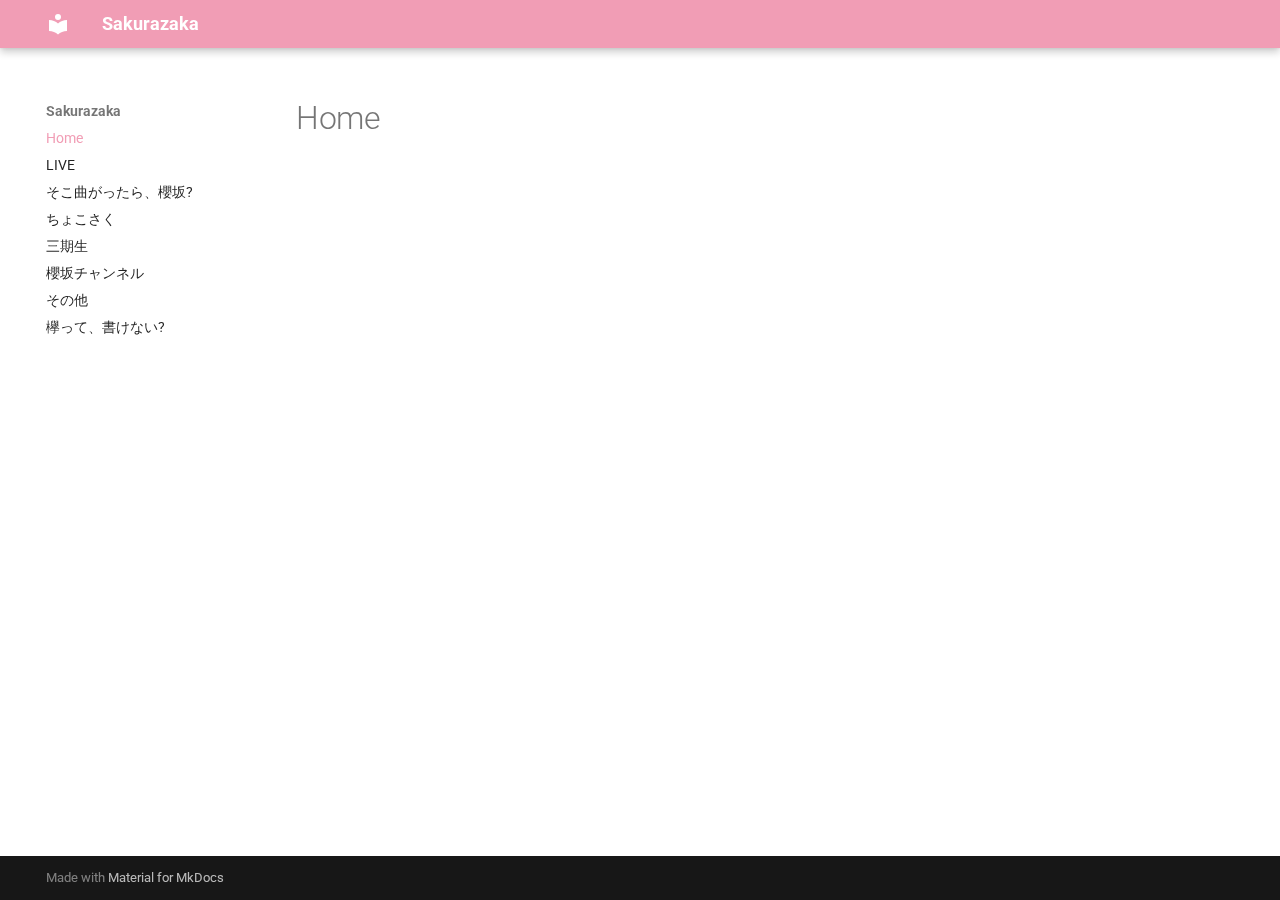
<file: index.html>
<!doctype html>
<html lang="en" class="no-js">
  <head>
    
      <meta charset="utf-8">
      <meta name="viewport" content="width=device-width,initial-scale=1">
      
      
      
        <link rel="canonical" href="https://aki-192.github.io/sakura/">
      
      
      
        <link rel="next" href="live/">
      
      
      <link rel="icon" href="assets/images/favicon.png">
      <meta name="generator" content="mkdocs-1.6.1, mkdocs-material-9.6.11">
    
    
      
        <title>Home - Sakurazaka</title>
      
    
    
      <link rel="stylesheet" href="assets/stylesheets/main.4af4bdda.min.css">
      
        
        <link rel="stylesheet" href="assets/stylesheets/palette.06af60db.min.css">
      
      


    
    
      
    
    
      
        
        
        <link rel="preconnect" href="https://fonts.gstatic.com" crossorigin>
        <link rel="stylesheet" href="https://fonts.googleapis.com/css?family=Roboto:300,300i,400,400i,700,700i%7CRoboto+Mono:400,400i,700,700i&display=fallback">
        <style>:root{--md-text-font:"Roboto";--md-code-font:"Roboto Mono"}</style>
      
    
    
      <link rel="stylesheet" href="stylesheets/extra.css">
    
    <script>__md_scope=new URL(".",location),__md_hash=e=>[...e].reduce(((e,_)=>(e<<5)-e+_.charCodeAt(0)),0),__md_get=(e,_=localStorage,t=__md_scope)=>JSON.parse(_.getItem(t.pathname+"."+e)),__md_set=(e,_,t=localStorage,a=__md_scope)=>{try{t.setItem(a.pathname+"."+e,JSON.stringify(_))}catch(e){}}</script>
    
      

    
    
    
  </head>
  
  
    
    
    
    
    
    <body dir="ltr" data-md-color-scheme="default" data-md-color-primary="custom" data-md-color-accent="indigo">
  
    
    <input class="md-toggle" data-md-toggle="drawer" type="checkbox" id="__drawer" autocomplete="off">
    <input class="md-toggle" data-md-toggle="search" type="checkbox" id="__search" autocomplete="off">
    <label class="md-overlay" for="__drawer"></label>
    <div data-md-component="skip">
      
        
        <a href="#home" class="md-skip">
          Skip to content
        </a>
      
    </div>
    <div data-md-component="announce">
      
    </div>
    
    
      

  

<header class="md-header md-header--shadow" data-md-component="header">
  <nav class="md-header__inner md-grid" aria-label="Header">
    <a href="." title="Sakurazaka" class="md-header__button md-logo" aria-label="Sakurazaka" data-md-component="logo">
      
  
  <svg xmlns="http://www.w3.org/2000/svg" viewBox="0 0 24 24"><path d="M12 8a3 3 0 0 0 3-3 3 3 0 0 0-3-3 3 3 0 0 0-3 3 3 3 0 0 0 3 3m0 3.54C9.64 9.35 6.5 8 3 8v11c3.5 0 6.64 1.35 9 3.54 2.36-2.19 5.5-3.54 9-3.54V8c-3.5 0-6.64 1.35-9 3.54"/></svg>

    </a>
    <label class="md-header__button md-icon" for="__drawer">
      
      <svg xmlns="http://www.w3.org/2000/svg" viewBox="0 0 24 24"><path d="M3 6h18v2H3zm0 5h18v2H3zm0 5h18v2H3z"/></svg>
    </label>
    <div class="md-header__title" data-md-component="header-title">
      <div class="md-header__ellipsis">
        <div class="md-header__topic">
          <span class="md-ellipsis">
            Sakurazaka
          </span>
        </div>
        <div class="md-header__topic" data-md-component="header-topic">
          <span class="md-ellipsis">
            
              Home
            
          </span>
        </div>
      </div>
    </div>
    
      
    
    
    
    
    
  </nav>
  
</header>
    
    <div class="md-container" data-md-component="container">
      
      
        
          
        
      
      <main class="md-main" data-md-component="main">
        <div class="md-main__inner md-grid">
          
            
              
              <div class="md-sidebar md-sidebar--primary" data-md-component="sidebar" data-md-type="navigation" >
                <div class="md-sidebar__scrollwrap">
                  <div class="md-sidebar__inner">
                    



<nav class="md-nav md-nav--primary" aria-label="Navigation" data-md-level="0">
  <label class="md-nav__title" for="__drawer">
    <a href="." title="Sakurazaka" class="md-nav__button md-logo" aria-label="Sakurazaka" data-md-component="logo">
      
  
  <svg xmlns="http://www.w3.org/2000/svg" viewBox="0 0 24 24"><path d="M12 8a3 3 0 0 0 3-3 3 3 0 0 0-3-3 3 3 0 0 0-3 3 3 3 0 0 0 3 3m0 3.54C9.64 9.35 6.5 8 3 8v11c3.5 0 6.64 1.35 9 3.54 2.36-2.19 5.5-3.54 9-3.54V8c-3.5 0-6.64 1.35-9 3.54"/></svg>

    </a>
    Sakurazaka
  </label>
  
  <ul class="md-nav__list" data-md-scrollfix>
    
      
      
  
  
    
  
  
  
    <li class="md-nav__item md-nav__item--active">
      
      <input class="md-nav__toggle md-toggle" type="checkbox" id="__toc">
      
      
        
      
      
      <a href="." class="md-nav__link md-nav__link--active">
        
  
  
  <span class="md-ellipsis">
    Home
    
  </span>
  

      </a>
      
    </li>
  

    
      
      
  
  
  
  
    <li class="md-nav__item">
      <a href="live/" class="md-nav__link">
        
  
  
  <span class="md-ellipsis">
    LIVE
    
  </span>
  

      </a>
    </li>
  

    
      
      
  
  
  
  
    <li class="md-nav__item">
      <a href="sokosaku/" class="md-nav__link">
        
  
  
  <span class="md-ellipsis">
    そこ曲がったら、櫻坂?
    
  </span>
  

      </a>
    </li>
  

    
      
      
  
  
  
  
    <li class="md-nav__item">
      <a href="chokosaku/" class="md-nav__link">
        
  
  
  <span class="md-ellipsis">
    ちょこさく
    
  </span>
  

      </a>
    </li>
  

    
      
      
  
  
  
  
    <li class="md-nav__item">
      <a href="3rdgen/" class="md-nav__link">
        
  
  
  <span class="md-ellipsis">
    三期生
    
  </span>
  

      </a>
    </li>
  

    
      
      
  
  
  
  
    <li class="md-nav__item">
      <a href="yt-channel/" class="md-nav__link">
        
  
  
  <span class="md-ellipsis">
    櫻坂チャンネル
    
  </span>
  

      </a>
    </li>
  

    
      
      
  
  
  
  
    <li class="md-nav__item">
      <a href="misc/" class="md-nav__link">
        
  
  
  <span class="md-ellipsis">
    その他
    
  </span>
  

      </a>
    </li>
  

    
      
      
  
  
  
  
    <li class="md-nav__item">
      <a href="keyakake/" class="md-nav__link">
        
  
  
  <span class="md-ellipsis">
    欅って、書けない?
    
  </span>
  

      </a>
    </li>
  

    
  </ul>
</nav>
                  </div>
                </div>
              </div>
            
            
              
              <div class="md-sidebar md-sidebar--secondary" data-md-component="sidebar" data-md-type="toc" >
                <div class="md-sidebar__scrollwrap">
                  <div class="md-sidebar__inner">
                    

<nav class="md-nav md-nav--secondary" aria-label="Table of contents">
  
  
  
    
  
  
</nav>
                  </div>
                </div>
              </div>
            
          
          
            <div class="md-content" data-md-component="content">
              <article class="md-content__inner md-typeset">
                
                  



<h1 id="home">Home</h1>







  
  






                
              </article>
            </div>
          
          
<script>var target=document.getElementById(location.hash.slice(1));target&&target.name&&(target.checked=target.name.startsWith("__tabbed_"))</script>
        </div>
        
      </main>
      
        <footer class="md-footer">
  
  <div class="md-footer-meta md-typeset">
    <div class="md-footer-meta__inner md-grid">
      <div class="md-copyright">
  
  
    Made with
    <a href="https://squidfunk.github.io/mkdocs-material/" target="_blank" rel="noopener">
      Material for MkDocs
    </a>
  
</div>
      
    </div>
  </div>
</footer>
      
    </div>
    <div class="md-dialog" data-md-component="dialog">
      <div class="md-dialog__inner md-typeset"></div>
    </div>
    
    
    
      
      <script id="__config" type="application/json">{"base": ".", "features": [], "search": "assets/javascripts/workers/search.f8cc74c7.min.js", "tags": null, "translations": {"clipboard.copied": "Copied to clipboard", "clipboard.copy": "Copy to clipboard", "search.result.more.one": "1 more on this page", "search.result.more.other": "# more on this page", "search.result.none": "No matching documents", "search.result.one": "1 matching document", "search.result.other": "# matching documents", "search.result.placeholder": "Type to start searching", "search.result.term.missing": "Missing", "select.version": "Select version"}, "version": null}</script>
    
    
      <script src="assets/javascripts/bundle.c8b220af.min.js"></script>
      
    
  </body>
</html>
</file>
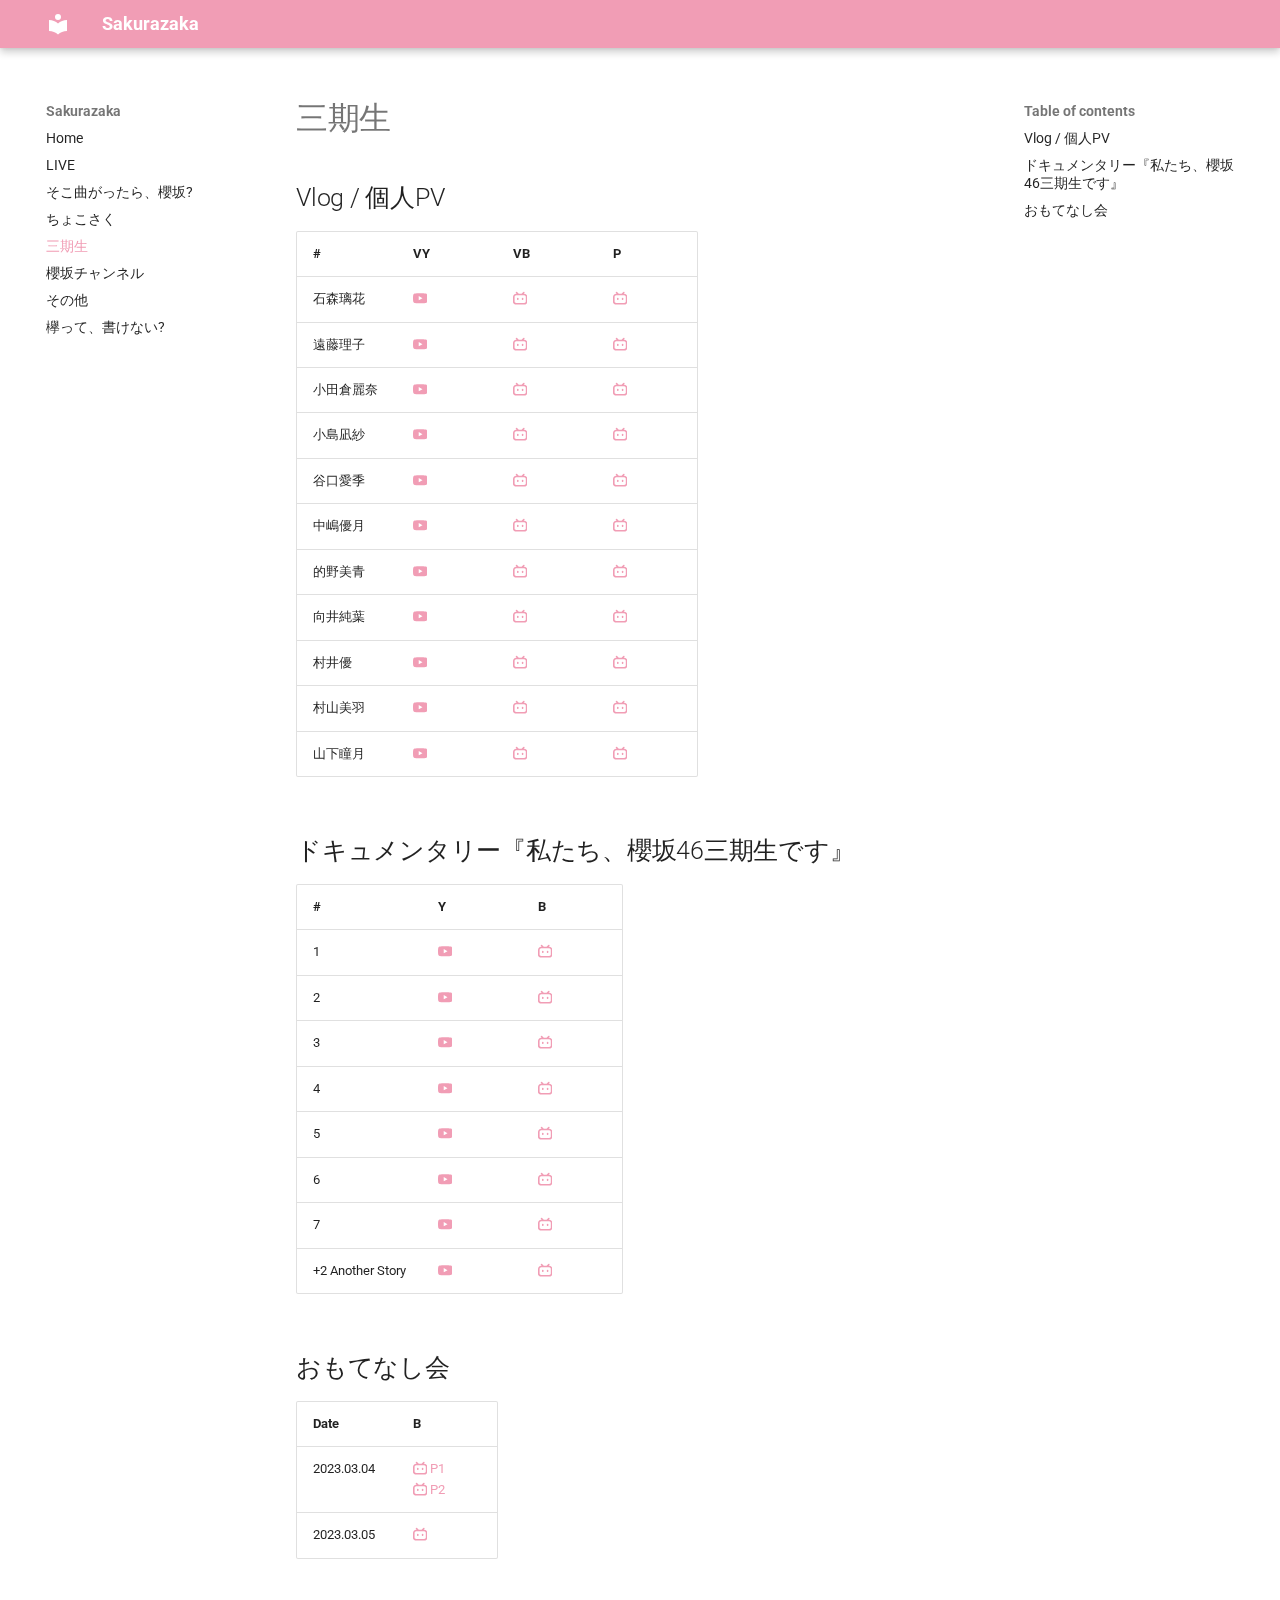
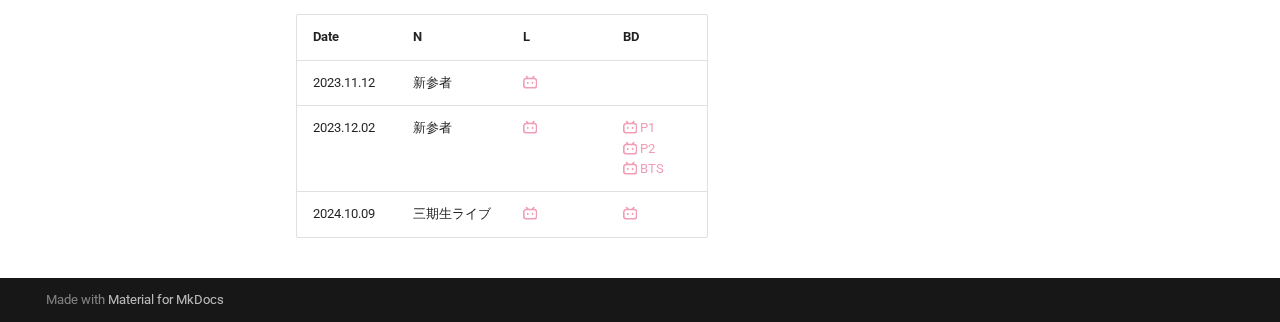
<file: 3rdgen/index.html>
<!doctype html>
<html lang="en" class="no-js">
  <head>
    
      <meta charset="utf-8">
      <meta name="viewport" content="width=device-width,initial-scale=1">
      
      
      
        <link rel="canonical" href="https://aki-192.github.io/sakura/3rdgen/">
      
      
        <link rel="prev" href="../chokosaku/">
      
      
        <link rel="next" href="../yt-channel/">
      
      
      <link rel="icon" href="../assets/images/favicon.png">
      <meta name="generator" content="mkdocs-1.6.1, mkdocs-material-9.6.11">
    
    
      
        <title>三期生 - Sakurazaka</title>
      
    
    
      <link rel="stylesheet" href="../assets/stylesheets/main.4af4bdda.min.css">
      
        
        <link rel="stylesheet" href="../assets/stylesheets/palette.06af60db.min.css">
      
      


    
    
      
    
    
      
        
        
        <link rel="preconnect" href="https://fonts.gstatic.com" crossorigin>
        <link rel="stylesheet" href="https://fonts.googleapis.com/css?family=Roboto:300,300i,400,400i,700,700i%7CRoboto+Mono:400,400i,700,700i&display=fallback">
        <style>:root{--md-text-font:"Roboto";--md-code-font:"Roboto Mono"}</style>
      
    
    
      <link rel="stylesheet" href="../stylesheets/extra.css">
    
    <script>__md_scope=new URL("..",location),__md_hash=e=>[...e].reduce(((e,_)=>(e<<5)-e+_.charCodeAt(0)),0),__md_get=(e,_=localStorage,t=__md_scope)=>JSON.parse(_.getItem(t.pathname+"."+e)),__md_set=(e,_,t=localStorage,a=__md_scope)=>{try{t.setItem(a.pathname+"."+e,JSON.stringify(_))}catch(e){}}</script>
    
      

    
    
    
  </head>
  
  
    
    
    
    
    
    <body dir="ltr" data-md-color-scheme="default" data-md-color-primary="custom" data-md-color-accent="indigo">
  
    
    <input class="md-toggle" data-md-toggle="drawer" type="checkbox" id="__drawer" autocomplete="off">
    <input class="md-toggle" data-md-toggle="search" type="checkbox" id="__search" autocomplete="off">
    <label class="md-overlay" for="__drawer"></label>
    <div data-md-component="skip">
      
        
        <a href="#_1" class="md-skip">
          Skip to content
        </a>
      
    </div>
    <div data-md-component="announce">
      
    </div>
    
    
      

  

<header class="md-header md-header--shadow" data-md-component="header">
  <nav class="md-header__inner md-grid" aria-label="Header">
    <a href=".." title="Sakurazaka" class="md-header__button md-logo" aria-label="Sakurazaka" data-md-component="logo">
      
  
  <svg xmlns="http://www.w3.org/2000/svg" viewBox="0 0 24 24"><path d="M12 8a3 3 0 0 0 3-3 3 3 0 0 0-3-3 3 3 0 0 0-3 3 3 3 0 0 0 3 3m0 3.54C9.64 9.35 6.5 8 3 8v11c3.5 0 6.64 1.35 9 3.54 2.36-2.19 5.5-3.54 9-3.54V8c-3.5 0-6.64 1.35-9 3.54"/></svg>

    </a>
    <label class="md-header__button md-icon" for="__drawer">
      
      <svg xmlns="http://www.w3.org/2000/svg" viewBox="0 0 24 24"><path d="M3 6h18v2H3zm0 5h18v2H3zm0 5h18v2H3z"/></svg>
    </label>
    <div class="md-header__title" data-md-component="header-title">
      <div class="md-header__ellipsis">
        <div class="md-header__topic">
          <span class="md-ellipsis">
            Sakurazaka
          </span>
        </div>
        <div class="md-header__topic" data-md-component="header-topic">
          <span class="md-ellipsis">
            
              三期生
            
          </span>
        </div>
      </div>
    </div>
    
      
    
    
    
    
    
  </nav>
  
</header>
    
    <div class="md-container" data-md-component="container">
      
      
        
          
        
      
      <main class="md-main" data-md-component="main">
        <div class="md-main__inner md-grid">
          
            
              
              <div class="md-sidebar md-sidebar--primary" data-md-component="sidebar" data-md-type="navigation" >
                <div class="md-sidebar__scrollwrap">
                  <div class="md-sidebar__inner">
                    



<nav class="md-nav md-nav--primary" aria-label="Navigation" data-md-level="0">
  <label class="md-nav__title" for="__drawer">
    <a href=".." title="Sakurazaka" class="md-nav__button md-logo" aria-label="Sakurazaka" data-md-component="logo">
      
  
  <svg xmlns="http://www.w3.org/2000/svg" viewBox="0 0 24 24"><path d="M12 8a3 3 0 0 0 3-3 3 3 0 0 0-3-3 3 3 0 0 0-3 3 3 3 0 0 0 3 3m0 3.54C9.64 9.35 6.5 8 3 8v11c3.5 0 6.64 1.35 9 3.54 2.36-2.19 5.5-3.54 9-3.54V8c-3.5 0-6.64 1.35-9 3.54"/></svg>

    </a>
    Sakurazaka
  </label>
  
  <ul class="md-nav__list" data-md-scrollfix>
    
      
      
  
  
  
  
    <li class="md-nav__item">
      <a href=".." class="md-nav__link">
        
  
  
  <span class="md-ellipsis">
    Home
    
  </span>
  

      </a>
    </li>
  

    
      
      
  
  
  
  
    <li class="md-nav__item">
      <a href="../live/" class="md-nav__link">
        
  
  
  <span class="md-ellipsis">
    LIVE
    
  </span>
  

      </a>
    </li>
  

    
      
      
  
  
  
  
    <li class="md-nav__item">
      <a href="../sokosaku/" class="md-nav__link">
        
  
  
  <span class="md-ellipsis">
    そこ曲がったら、櫻坂?
    
  </span>
  

      </a>
    </li>
  

    
      
      
  
  
  
  
    <li class="md-nav__item">
      <a href="../chokosaku/" class="md-nav__link">
        
  
  
  <span class="md-ellipsis">
    ちょこさく
    
  </span>
  

      </a>
    </li>
  

    
      
      
  
  
    
  
  
  
    <li class="md-nav__item md-nav__item--active">
      
      <input class="md-nav__toggle md-toggle" type="checkbox" id="__toc">
      
      
        
      
      
        <label class="md-nav__link md-nav__link--active" for="__toc">
          
  
  
  <span class="md-ellipsis">
    三期生
    
  </span>
  

          <span class="md-nav__icon md-icon"></span>
        </label>
      
      <a href="./" class="md-nav__link md-nav__link--active">
        
  
  
  <span class="md-ellipsis">
    三期生
    
  </span>
  

      </a>
      
        

<nav class="md-nav md-nav--secondary" aria-label="Table of contents">
  
  
  
    
  
  
    <label class="md-nav__title" for="__toc">
      <span class="md-nav__icon md-icon"></span>
      Table of contents
    </label>
    <ul class="md-nav__list" data-md-component="toc" data-md-scrollfix>
      
        <li class="md-nav__item">
  <a href="#vlog-pv" class="md-nav__link">
    <span class="md-ellipsis">
      Vlog / 個人PV
    </span>
  </a>
  
</li>
      
        <li class="md-nav__item">
  <a href="#46" class="md-nav__link">
    <span class="md-ellipsis">
      ドキュメンタリー『私たち、櫻坂46三期生です』
    </span>
  </a>
  
</li>
      
        <li class="md-nav__item">
  <a href="#_2" class="md-nav__link">
    <span class="md-ellipsis">
      おもてなし会
    </span>
  </a>
  
</li>
      
        <li class="md-nav__item">
  <a href="#_3" class="md-nav__link">
    <span class="md-ellipsis">
      
    </span>
  </a>
  
</li>
      
    </ul>
  
</nav>
      
    </li>
  

    
      
      
  
  
  
  
    <li class="md-nav__item">
      <a href="../yt-channel/" class="md-nav__link">
        
  
  
  <span class="md-ellipsis">
    櫻坂チャンネル
    
  </span>
  

      </a>
    </li>
  

    
      
      
  
  
  
  
    <li class="md-nav__item">
      <a href="../misc/" class="md-nav__link">
        
  
  
  <span class="md-ellipsis">
    その他
    
  </span>
  

      </a>
    </li>
  

    
      
      
  
  
  
  
    <li class="md-nav__item">
      <a href="../keyakake/" class="md-nav__link">
        
  
  
  <span class="md-ellipsis">
    欅って、書けない?
    
  </span>
  

      </a>
    </li>
  

    
  </ul>
</nav>
                  </div>
                </div>
              </div>
            
            
              
              <div class="md-sidebar md-sidebar--secondary" data-md-component="sidebar" data-md-type="toc" >
                <div class="md-sidebar__scrollwrap">
                  <div class="md-sidebar__inner">
                    

<nav class="md-nav md-nav--secondary" aria-label="Table of contents">
  
  
  
    
  
  
    <label class="md-nav__title" for="__toc">
      <span class="md-nav__icon md-icon"></span>
      Table of contents
    </label>
    <ul class="md-nav__list" data-md-component="toc" data-md-scrollfix>
      
        <li class="md-nav__item">
  <a href="#vlog-pv" class="md-nav__link">
    <span class="md-ellipsis">
      Vlog / 個人PV
    </span>
  </a>
  
</li>
      
        <li class="md-nav__item">
  <a href="#46" class="md-nav__link">
    <span class="md-ellipsis">
      ドキュメンタリー『私たち、櫻坂46三期生です』
    </span>
  </a>
  
</li>
      
        <li class="md-nav__item">
  <a href="#_2" class="md-nav__link">
    <span class="md-ellipsis">
      おもてなし会
    </span>
  </a>
  
</li>
      
        <li class="md-nav__item">
  <a href="#_3" class="md-nav__link">
    <span class="md-ellipsis">
      
    </span>
  </a>
  
</li>
      
    </ul>
  
</nav>
                  </div>
                </div>
              </div>
            
          
          
            <div class="md-content" data-md-component="content">
              <article class="md-content__inner md-typeset">
                
                  



<h1 id="_1">三期生</h1>
<h2 id="vlog-pv">Vlog / 個人PV</h2>
<table>
<thead>
<tr>
<th>#</th>
<th>VY</th>
<th>VB</th>
<th>P</th>
</tr>
</thead>
<tbody>
<tr>
<td>石森璃花</td>
<td><a href="https://www.youtube.com/watch?v=HaSxrJmAJIE"><span class="twemoji"><svg xmlns="http://www.w3.org/2000/svg" viewBox="0 0 24 24"><path d="M23.498 6.186a3.02 3.02 0 0 0-2.122-2.136C19.505 3.545 12 3.545 12 3.545s-7.505 0-9.377.505A3.02 3.02 0 0 0 .502 6.186C0 8.07 0 12 0 12s0 3.93.502 5.814a3.02 3.02 0 0 0 2.122 2.136c1.871.505 9.376.505 9.376.505s7.505 0 9.377-.505a3.02 3.02 0 0 0 2.122-2.136C24 15.93 24 12 24 12s0-3.93-.502-5.814M9.545 15.568V8.432L15.818 12z"/></svg></span></a></td>
<td><a href="https://www.bilibili.com/video/BV17G4y1D7SU/"><span class="twemoji"><svg xmlns="http://www.w3.org/2000/svg" viewBox="0 0 24 24"><path d="M17.813 4.653h.854q2.266.08 3.773 1.574Q23.946 7.72 24 9.987v7.36q-.054 2.266-1.56 3.773c-1.506 1.507-2.262 1.524-3.773 1.56H5.333q-2.266-.054-3.773-1.56C.053 19.614.036 18.858 0 17.347v-7.36q.054-2.267 1.56-3.76t3.773-1.574h.774l-1.174-1.12a1.23 1.23 0 0 1-.373-.906q0-.534.373-.907l.027-.027q.4-.373.92-.373t.92.373L9.653 4.44q.107.106.187.213h4.267a.8.8 0 0 1 .16-.213l2.853-2.747q.4-.373.92-.373c.347 0 .662.151.929.4s.391.551.391.907q0 .532-.373.906zM5.333 7.24q-1.12.027-1.88.773-.76.748-.786 1.894v7.52q.026 1.146.786 1.893t1.88.773h13.334q1.12-.026 1.88-.773t.786-1.893v-7.52q-.026-1.147-.786-1.894t-1.88-.773zM8 11.107q.56 0 .933.373.375.374.4.96v1.173q-.025.586-.4.96-.373.375-.933.374c-.56-.001-.684-.125-.933-.374q-.375-.373-.4-.96V12.44q0-.56.386-.947.387-.386.947-.386m8 0q.56 0 .933.373.375.374.4.96v1.173q-.025.586-.4.96-.373.375-.933.374c-.56-.001-.684-.125-.933-.374q-.375-.373-.4-.96V12.44q.025-.586.4-.96.373-.373.933-.373"/></svg></span></a></td>
<td><a href="https://www.bilibili.com/video/BV1KH4y1r7sD/"><span class="twemoji"><svg xmlns="http://www.w3.org/2000/svg" viewBox="0 0 24 24"><path d="M17.813 4.653h.854q2.266.08 3.773 1.574Q23.946 7.72 24 9.987v7.36q-.054 2.266-1.56 3.773c-1.506 1.507-2.262 1.524-3.773 1.56H5.333q-2.266-.054-3.773-1.56C.053 19.614.036 18.858 0 17.347v-7.36q.054-2.267 1.56-3.76t3.773-1.574h.774l-1.174-1.12a1.23 1.23 0 0 1-.373-.906q0-.534.373-.907l.027-.027q.4-.373.92-.373t.92.373L9.653 4.44q.107.106.187.213h4.267a.8.8 0 0 1 .16-.213l2.853-2.747q.4-.373.92-.373c.347 0 .662.151.929.4s.391.551.391.907q0 .532-.373.906zM5.333 7.24q-1.12.027-1.88.773-.76.748-.786 1.894v7.52q.026 1.146.786 1.893t1.88.773h13.334q1.12-.026 1.88-.773t.786-1.893v-7.52q-.026-1.147-.786-1.894t-1.88-.773zM8 11.107q.56 0 .933.373.375.374.4.96v1.173q-.025.586-.4.96-.373.375-.933.374c-.56-.001-.684-.125-.933-.374q-.375-.373-.4-.96V12.44q0-.56.386-.947.387-.386.947-.386m8 0q.56 0 .933.373.375.374.4.96v1.173q-.025.586-.4.96-.373.375-.933.374c-.56-.001-.684-.125-.933-.374q-.375-.373-.4-.96V12.44q.025-.586.4-.96.373-.373.933-.373"/></svg></span></a></td>
</tr>
<tr>
<td>遠藤理子</td>
<td><a href="https://www.youtube.com/watch?v=S4Mb1_XmnNs"><span class="twemoji"><svg xmlns="http://www.w3.org/2000/svg" viewBox="0 0 24 24"><path d="M23.498 6.186a3.02 3.02 0 0 0-2.122-2.136C19.505 3.545 12 3.545 12 3.545s-7.505 0-9.377.505A3.02 3.02 0 0 0 .502 6.186C0 8.07 0 12 0 12s0 3.93.502 5.814a3.02 3.02 0 0 0 2.122 2.136c1.871.505 9.376.505 9.376.505s7.505 0 9.377-.505a3.02 3.02 0 0 0 2.122-2.136C24 15.93 24 12 24 12s0-3.93-.502-5.814M9.545 15.568V8.432L15.818 12z"/></svg></span></a></td>
<td><a href="https://www.bilibili.com/video/BV1yT411f7xn/"><span class="twemoji"><svg xmlns="http://www.w3.org/2000/svg" viewBox="0 0 24 24"><path d="M17.813 4.653h.854q2.266.08 3.773 1.574Q23.946 7.72 24 9.987v7.36q-.054 2.266-1.56 3.773c-1.506 1.507-2.262 1.524-3.773 1.56H5.333q-2.266-.054-3.773-1.56C.053 19.614.036 18.858 0 17.347v-7.36q.054-2.267 1.56-3.76t3.773-1.574h.774l-1.174-1.12a1.23 1.23 0 0 1-.373-.906q0-.534.373-.907l.027-.027q.4-.373.92-.373t.92.373L9.653 4.44q.107.106.187.213h4.267a.8.8 0 0 1 .16-.213l2.853-2.747q.4-.373.92-.373c.347 0 .662.151.929.4s.391.551.391.907q0 .532-.373.906zM5.333 7.24q-1.12.027-1.88.773-.76.748-.786 1.894v7.52q.026 1.146.786 1.893t1.88.773h13.334q1.12-.026 1.88-.773t.786-1.893v-7.52q-.026-1.147-.786-1.894t-1.88-.773zM8 11.107q.56 0 .933.373.375.374.4.96v1.173q-.025.586-.4.96-.373.375-.933.374c-.56-.001-.684-.125-.933-.374q-.375-.373-.4-.96V12.44q0-.56.386-.947.387-.386.947-.386m8 0q.56 0 .933.373.375.374.4.96v1.173q-.025.586-.4.96-.373.375-.933.374c-.56-.001-.684-.125-.933-.374q-.375-.373-.4-.96V12.44q.025-.586.4-.96.373-.373.933-.373"/></svg></span></a></td>
<td><a href="https://www.bilibili.com/video/BV1SC4y1g7CL/"><span class="twemoji"><svg xmlns="http://www.w3.org/2000/svg" viewBox="0 0 24 24"><path d="M17.813 4.653h.854q2.266.08 3.773 1.574Q23.946 7.72 24 9.987v7.36q-.054 2.266-1.56 3.773c-1.506 1.507-2.262 1.524-3.773 1.56H5.333q-2.266-.054-3.773-1.56C.053 19.614.036 18.858 0 17.347v-7.36q.054-2.267 1.56-3.76t3.773-1.574h.774l-1.174-1.12a1.23 1.23 0 0 1-.373-.906q0-.534.373-.907l.027-.027q.4-.373.92-.373t.92.373L9.653 4.44q.107.106.187.213h4.267a.8.8 0 0 1 .16-.213l2.853-2.747q.4-.373.92-.373c.347 0 .662.151.929.4s.391.551.391.907q0 .532-.373.906zM5.333 7.24q-1.12.027-1.88.773-.76.748-.786 1.894v7.52q.026 1.146.786 1.893t1.88.773h13.334q1.12-.026 1.88-.773t.786-1.893v-7.52q-.026-1.147-.786-1.894t-1.88-.773zM8 11.107q.56 0 .933.373.375.374.4.96v1.173q-.025.586-.4.96-.373.375-.933.374c-.56-.001-.684-.125-.933-.374q-.375-.373-.4-.96V12.44q0-.56.386-.947.387-.386.947-.386m8 0q.56 0 .933.373.375.374.4.96v1.173q-.025.586-.4.96-.373.375-.933.374c-.56-.001-.684-.125-.933-.374q-.375-.373-.4-.96V12.44q.025-.586.4-.96.373-.373.933-.373"/></svg></span></a></td>
</tr>
<tr>
<td>小田倉麗奈</td>
<td><a href="https://www.youtube.com/watch?v=AkqDicIIYR4"><span class="twemoji"><svg xmlns="http://www.w3.org/2000/svg" viewBox="0 0 24 24"><path d="M23.498 6.186a3.02 3.02 0 0 0-2.122-2.136C19.505 3.545 12 3.545 12 3.545s-7.505 0-9.377.505A3.02 3.02 0 0 0 .502 6.186C0 8.07 0 12 0 12s0 3.93.502 5.814a3.02 3.02 0 0 0 2.122 2.136c1.871.505 9.376.505 9.376.505s7.505 0 9.377-.505a3.02 3.02 0 0 0 2.122-2.136C24 15.93 24 12 24 12s0-3.93-.502-5.814M9.545 15.568V8.432L15.818 12z"/></svg></span></a></td>
<td><a href="https://www.bilibili.com/video/BV1tv4y1v7Dg/"><span class="twemoji"><svg xmlns="http://www.w3.org/2000/svg" viewBox="0 0 24 24"><path d="M17.813 4.653h.854q2.266.08 3.773 1.574Q23.946 7.72 24 9.987v7.36q-.054 2.266-1.56 3.773c-1.506 1.507-2.262 1.524-3.773 1.56H5.333q-2.266-.054-3.773-1.56C.053 19.614.036 18.858 0 17.347v-7.36q.054-2.267 1.56-3.76t3.773-1.574h.774l-1.174-1.12a1.23 1.23 0 0 1-.373-.906q0-.534.373-.907l.027-.027q.4-.373.92-.373t.92.373L9.653 4.44q.107.106.187.213h4.267a.8.8 0 0 1 .16-.213l2.853-2.747q.4-.373.92-.373c.347 0 .662.151.929.4s.391.551.391.907q0 .532-.373.906zM5.333 7.24q-1.12.027-1.88.773-.76.748-.786 1.894v7.52q.026 1.146.786 1.893t1.88.773h13.334q1.12-.026 1.88-.773t.786-1.893v-7.52q-.026-1.147-.786-1.894t-1.88-.773zM8 11.107q.56 0 .933.373.375.374.4.96v1.173q-.025.586-.4.96-.373.375-.933.374c-.56-.001-.684-.125-.933-.374q-.375-.373-.4-.96V12.44q0-.56.386-.947.387-.386.947-.386m8 0q.56 0 .933.373.375.374.4.96v1.173q-.025.586-.4.96-.373.375-.933.374c-.56-.001-.684-.125-.933-.374q-.375-.373-.4-.96V12.44q.025-.586.4-.96.373-.373.933-.373"/></svg></span></a></td>
<td><a href="https://www.bilibili.com/video/BV1sB4y1o7fM/"><span class="twemoji"><svg xmlns="http://www.w3.org/2000/svg" viewBox="0 0 24 24"><path d="M17.813 4.653h.854q2.266.08 3.773 1.574Q23.946 7.72 24 9.987v7.36q-.054 2.266-1.56 3.773c-1.506 1.507-2.262 1.524-3.773 1.56H5.333q-2.266-.054-3.773-1.56C.053 19.614.036 18.858 0 17.347v-7.36q.054-2.267 1.56-3.76t3.773-1.574h.774l-1.174-1.12a1.23 1.23 0 0 1-.373-.906q0-.534.373-.907l.027-.027q.4-.373.92-.373t.92.373L9.653 4.44q.107.106.187.213h4.267a.8.8 0 0 1 .16-.213l2.853-2.747q.4-.373.92-.373c.347 0 .662.151.929.4s.391.551.391.907q0 .532-.373.906zM5.333 7.24q-1.12.027-1.88.773-.76.748-.786 1.894v7.52q.026 1.146.786 1.893t1.88.773h13.334q1.12-.026 1.88-.773t.786-1.893v-7.52q-.026-1.147-.786-1.894t-1.88-.773zM8 11.107q.56 0 .933.373.375.374.4.96v1.173q-.025.586-.4.96-.373.375-.933.374c-.56-.001-.684-.125-.933-.374q-.375-.373-.4-.96V12.44q0-.56.386-.947.387-.386.947-.386m8 0q.56 0 .933.373.375.374.4.96v1.173q-.025.586-.4.96-.373.375-.933.374c-.56-.001-.684-.125-.933-.374q-.375-.373-.4-.96V12.44q.025-.586.4-.96.373-.373.933-.373"/></svg></span></a></td>
</tr>
<tr>
<td>小島凪紗</td>
<td><a href="https://www.youtube.com/watch?v=QFbV3Zuq8X4"><span class="twemoji"><svg xmlns="http://www.w3.org/2000/svg" viewBox="0 0 24 24"><path d="M23.498 6.186a3.02 3.02 0 0 0-2.122-2.136C19.505 3.545 12 3.545 12 3.545s-7.505 0-9.377.505A3.02 3.02 0 0 0 .502 6.186C0 8.07 0 12 0 12s0 3.93.502 5.814a3.02 3.02 0 0 0 2.122 2.136c1.871.505 9.376.505 9.376.505s7.505 0 9.377-.505a3.02 3.02 0 0 0 2.122-2.136C24 15.93 24 12 24 12s0-3.93-.502-5.814M9.545 15.568V8.432L15.818 12z"/></svg></span></a></td>
<td><a href="https://www.bilibili.com/video/BV1dP4y1e7ee/"><span class="twemoji"><svg xmlns="http://www.w3.org/2000/svg" viewBox="0 0 24 24"><path d="M17.813 4.653h.854q2.266.08 3.773 1.574Q23.946 7.72 24 9.987v7.36q-.054 2.266-1.56 3.773c-1.506 1.507-2.262 1.524-3.773 1.56H5.333q-2.266-.054-3.773-1.56C.053 19.614.036 18.858 0 17.347v-7.36q.054-2.267 1.56-3.76t3.773-1.574h.774l-1.174-1.12a1.23 1.23 0 0 1-.373-.906q0-.534.373-.907l.027-.027q.4-.373.92-.373t.92.373L9.653 4.44q.107.106.187.213h4.267a.8.8 0 0 1 .16-.213l2.853-2.747q.4-.373.92-.373c.347 0 .662.151.929.4s.391.551.391.907q0 .532-.373.906zM5.333 7.24q-1.12.027-1.88.773-.76.748-.786 1.894v7.52q.026 1.146.786 1.893t1.88.773h13.334q1.12-.026 1.88-.773t.786-1.893v-7.52q-.026-1.147-.786-1.894t-1.88-.773zM8 11.107q.56 0 .933.373.375.374.4.96v1.173q-.025.586-.4.96-.373.375-.933.374c-.56-.001-.684-.125-.933-.374q-.375-.373-.4-.96V12.44q0-.56.386-.947.387-.386.947-.386m8 0q.56 0 .933.373.375.374.4.96v1.173q-.025.586-.4.96-.373.375-.933.374c-.56-.001-.684-.125-.933-.374q-.375-.373-.4-.96V12.44q.025-.586.4-.96.373-.373.933-.373"/></svg></span></a></td>
<td><a href="https://www.bilibili.com/video/BV14G41127kA/"><span class="twemoji"><svg xmlns="http://www.w3.org/2000/svg" viewBox="0 0 24 24"><path d="M17.813 4.653h.854q2.266.08 3.773 1.574Q23.946 7.72 24 9.987v7.36q-.054 2.266-1.56 3.773c-1.506 1.507-2.262 1.524-3.773 1.56H5.333q-2.266-.054-3.773-1.56C.053 19.614.036 18.858 0 17.347v-7.36q.054-2.267 1.56-3.76t3.773-1.574h.774l-1.174-1.12a1.23 1.23 0 0 1-.373-.906q0-.534.373-.907l.027-.027q.4-.373.92-.373t.92.373L9.653 4.44q.107.106.187.213h4.267a.8.8 0 0 1 .16-.213l2.853-2.747q.4-.373.92-.373c.347 0 .662.151.929.4s.391.551.391.907q0 .532-.373.906zM5.333 7.24q-1.12.027-1.88.773-.76.748-.786 1.894v7.52q.026 1.146.786 1.893t1.88.773h13.334q1.12-.026 1.88-.773t.786-1.893v-7.52q-.026-1.147-.786-1.894t-1.88-.773zM8 11.107q.56 0 .933.373.375.374.4.96v1.173q-.025.586-.4.96-.373.375-.933.374c-.56-.001-.684-.125-.933-.374q-.375-.373-.4-.96V12.44q0-.56.386-.947.387-.386.947-.386m8 0q.56 0 .933.373.375.374.4.96v1.173q-.025.586-.4.96-.373.375-.933.374c-.56-.001-.684-.125-.933-.374q-.375-.373-.4-.96V12.44q.025-.586.4-.96.373-.373.933-.373"/></svg></span></a></td>
</tr>
<tr>
<td>谷口愛季</td>
<td><a href="https://www.youtube.com/watch?v=TKD9ZnMj_f4"><span class="twemoji"><svg xmlns="http://www.w3.org/2000/svg" viewBox="0 0 24 24"><path d="M23.498 6.186a3.02 3.02 0 0 0-2.122-2.136C19.505 3.545 12 3.545 12 3.545s-7.505 0-9.377.505A3.02 3.02 0 0 0 .502 6.186C0 8.07 0 12 0 12s0 3.93.502 5.814a3.02 3.02 0 0 0 2.122 2.136c1.871.505 9.376.505 9.376.505s7.505 0 9.377-.505a3.02 3.02 0 0 0 2.122-2.136C24 15.93 24 12 24 12s0-3.93-.502-5.814M9.545 15.568V8.432L15.818 12z"/></svg></span></a></td>
<td><a href="https://www.bilibili.com/video/BV1BP4y1k7iV/"><span class="twemoji"><svg xmlns="http://www.w3.org/2000/svg" viewBox="0 0 24 24"><path d="M17.813 4.653h.854q2.266.08 3.773 1.574Q23.946 7.72 24 9.987v7.36q-.054 2.266-1.56 3.773c-1.506 1.507-2.262 1.524-3.773 1.56H5.333q-2.266-.054-3.773-1.56C.053 19.614.036 18.858 0 17.347v-7.36q.054-2.267 1.56-3.76t3.773-1.574h.774l-1.174-1.12a1.23 1.23 0 0 1-.373-.906q0-.534.373-.907l.027-.027q.4-.373.92-.373t.92.373L9.653 4.44q.107.106.187.213h4.267a.8.8 0 0 1 .16-.213l2.853-2.747q.4-.373.92-.373c.347 0 .662.151.929.4s.391.551.391.907q0 .532-.373.906zM5.333 7.24q-1.12.027-1.88.773-.76.748-.786 1.894v7.52q.026 1.146.786 1.893t1.88.773h13.334q1.12-.026 1.88-.773t.786-1.893v-7.52q-.026-1.147-.786-1.894t-1.88-.773zM8 11.107q.56 0 .933.373.375.374.4.96v1.173q-.025.586-.4.96-.373.375-.933.374c-.56-.001-.684-.125-.933-.374q-.375-.373-.4-.96V12.44q0-.56.386-.947.387-.386.947-.386m8 0q.56 0 .933.373.375.374.4.96v1.173q-.025.586-.4.96-.373.375-.933.374c-.56-.001-.684-.125-.933-.374q-.375-.373-.4-.96V12.44q.025-.586.4-.96.373-.373.933-.373"/></svg></span></a></td>
<td><a href="https://www.bilibili.com/video/BV16h4y1q7BJ/"><span class="twemoji"><svg xmlns="http://www.w3.org/2000/svg" viewBox="0 0 24 24"><path d="M17.813 4.653h.854q2.266.08 3.773 1.574Q23.946 7.72 24 9.987v7.36q-.054 2.266-1.56 3.773c-1.506 1.507-2.262 1.524-3.773 1.56H5.333q-2.266-.054-3.773-1.56C.053 19.614.036 18.858 0 17.347v-7.36q.054-2.267 1.56-3.76t3.773-1.574h.774l-1.174-1.12a1.23 1.23 0 0 1-.373-.906q0-.534.373-.907l.027-.027q.4-.373.92-.373t.92.373L9.653 4.44q.107.106.187.213h4.267a.8.8 0 0 1 .16-.213l2.853-2.747q.4-.373.92-.373c.347 0 .662.151.929.4s.391.551.391.907q0 .532-.373.906zM5.333 7.24q-1.12.027-1.88.773-.76.748-.786 1.894v7.52q.026 1.146.786 1.893t1.88.773h13.334q1.12-.026 1.88-.773t.786-1.893v-7.52q-.026-1.147-.786-1.894t-1.88-.773zM8 11.107q.56 0 .933.373.375.374.4.96v1.173q-.025.586-.4.96-.373.375-.933.374c-.56-.001-.684-.125-.933-.374q-.375-.373-.4-.96V12.44q0-.56.386-.947.387-.386.947-.386m8 0q.56 0 .933.373.375.374.4.96v1.173q-.025.586-.4.96-.373.375-.933.374c-.56-.001-.684-.125-.933-.374q-.375-.373-.4-.96V12.44q.025-.586.4-.96.373-.373.933-.373"/></svg></span></a></td>
</tr>
<tr>
<td>中嶋優月</td>
<td><a href="https://www.youtube.com/watch?v=tC36nAdDP48"><span class="twemoji"><svg xmlns="http://www.w3.org/2000/svg" viewBox="0 0 24 24"><path d="M23.498 6.186a3.02 3.02 0 0 0-2.122-2.136C19.505 3.545 12 3.545 12 3.545s-7.505 0-9.377.505A3.02 3.02 0 0 0 .502 6.186C0 8.07 0 12 0 12s0 3.93.502 5.814a3.02 3.02 0 0 0 2.122 2.136c1.871.505 9.376.505 9.376.505s7.505 0 9.377-.505a3.02 3.02 0 0 0 2.122-2.136C24 15.93 24 12 24 12s0-3.93-.502-5.814M9.545 15.568V8.432L15.818 12z"/></svg></span></a></td>
<td><a href="https://www.bilibili.com/video/BV1V84y187JY/"><span class="twemoji"><svg xmlns="http://www.w3.org/2000/svg" viewBox="0 0 24 24"><path d="M17.813 4.653h.854q2.266.08 3.773 1.574Q23.946 7.72 24 9.987v7.36q-.054 2.266-1.56 3.773c-1.506 1.507-2.262 1.524-3.773 1.56H5.333q-2.266-.054-3.773-1.56C.053 19.614.036 18.858 0 17.347v-7.36q.054-2.267 1.56-3.76t3.773-1.574h.774l-1.174-1.12a1.23 1.23 0 0 1-.373-.906q0-.534.373-.907l.027-.027q.4-.373.92-.373t.92.373L9.653 4.44q.107.106.187.213h4.267a.8.8 0 0 1 .16-.213l2.853-2.747q.4-.373.92-.373c.347 0 .662.151.929.4s.391.551.391.907q0 .532-.373.906zM5.333 7.24q-1.12.027-1.88.773-.76.748-.786 1.894v7.52q.026 1.146.786 1.893t1.88.773h13.334q1.12-.026 1.88-.773t.786-1.893v-7.52q-.026-1.147-.786-1.894t-1.88-.773zM8 11.107q.56 0 .933.373.375.374.4.96v1.173q-.025.586-.4.96-.373.375-.933.374c-.56-.001-.684-.125-.933-.374q-.375-.373-.4-.96V12.44q0-.56.386-.947.387-.386.947-.386m8 0q.56 0 .933.373.375.374.4.96v1.173q-.025.586-.4.96-.373.375-.933.374c-.56-.001-.684-.125-.933-.374q-.375-.373-.4-.96V12.44q.025-.586.4-.96.373-.373.933-.373"/></svg></span></a></td>
<td><a href="https://www.bilibili.com/video/BV1hp4y1T7m1/"><span class="twemoji"><svg xmlns="http://www.w3.org/2000/svg" viewBox="0 0 24 24"><path d="M17.813 4.653h.854q2.266.08 3.773 1.574Q23.946 7.72 24 9.987v7.36q-.054 2.266-1.56 3.773c-1.506 1.507-2.262 1.524-3.773 1.56H5.333q-2.266-.054-3.773-1.56C.053 19.614.036 18.858 0 17.347v-7.36q.054-2.267 1.56-3.76t3.773-1.574h.774l-1.174-1.12a1.23 1.23 0 0 1-.373-.906q0-.534.373-.907l.027-.027q.4-.373.92-.373t.92.373L9.653 4.44q.107.106.187.213h4.267a.8.8 0 0 1 .16-.213l2.853-2.747q.4-.373.92-.373c.347 0 .662.151.929.4s.391.551.391.907q0 .532-.373.906zM5.333 7.24q-1.12.027-1.88.773-.76.748-.786 1.894v7.52q.026 1.146.786 1.893t1.88.773h13.334q1.12-.026 1.88-.773t.786-1.893v-7.52q-.026-1.147-.786-1.894t-1.88-.773zM8 11.107q.56 0 .933.373.375.374.4.96v1.173q-.025.586-.4.96-.373.375-.933.374c-.56-.001-.684-.125-.933-.374q-.375-.373-.4-.96V12.44q0-.56.386-.947.387-.386.947-.386m8 0q.56 0 .933.373.375.374.4.96v1.173q-.025.586-.4.96-.373.375-.933.374c-.56-.001-.684-.125-.933-.374q-.375-.373-.4-.96V12.44q.025-.586.4-.96.373-.373.933-.373"/></svg></span></a></td>
</tr>
<tr>
<td>的野美青</td>
<td><a href="https://www.youtube.com/watch?v=IyM4TmhlyNc&amp;list=PL0eK3gfF1BbM1jczebVgGt4Md8lj3Lisc"><span class="twemoji"><svg xmlns="http://www.w3.org/2000/svg" viewBox="0 0 24 24"><path d="M23.498 6.186a3.02 3.02 0 0 0-2.122-2.136C19.505 3.545 12 3.545 12 3.545s-7.505 0-9.377.505A3.02 3.02 0 0 0 .502 6.186C0 8.07 0 12 0 12s0 3.93.502 5.814a3.02 3.02 0 0 0 2.122 2.136c1.871.505 9.376.505 9.376.505s7.505 0 9.377-.505a3.02 3.02 0 0 0 2.122-2.136C24 15.93 24 12 24 12s0-3.93-.502-5.814M9.545 15.568V8.432L15.818 12z"/></svg></span></a></td>
<td><a href="https://www.bilibili.com/video/BV1C84y1P75G/"><span class="twemoji"><svg xmlns="http://www.w3.org/2000/svg" viewBox="0 0 24 24"><path d="M17.813 4.653h.854q2.266.08 3.773 1.574Q23.946 7.72 24 9.987v7.36q-.054 2.266-1.56 3.773c-1.506 1.507-2.262 1.524-3.773 1.56H5.333q-2.266-.054-3.773-1.56C.053 19.614.036 18.858 0 17.347v-7.36q.054-2.267 1.56-3.76t3.773-1.574h.774l-1.174-1.12a1.23 1.23 0 0 1-.373-.906q0-.534.373-.907l.027-.027q.4-.373.92-.373t.92.373L9.653 4.44q.107.106.187.213h4.267a.8.8 0 0 1 .16-.213l2.853-2.747q.4-.373.92-.373c.347 0 .662.151.929.4s.391.551.391.907q0 .532-.373.906zM5.333 7.24q-1.12.027-1.88.773-.76.748-.786 1.894v7.52q.026 1.146.786 1.893t1.88.773h13.334q1.12-.026 1.88-.773t.786-1.893v-7.52q-.026-1.147-.786-1.894t-1.88-.773zM8 11.107q.56 0 .933.373.375.374.4.96v1.173q-.025.586-.4.96-.373.375-.933.374c-.56-.001-.684-.125-.933-.374q-.375-.373-.4-.96V12.44q0-.56.386-.947.387-.386.947-.386m8 0q.56 0 .933.373.375.374.4.96v1.173q-.025.586-.4.96-.373.375-.933.374c-.56-.001-.684-.125-.933-.374q-.375-.373-.4-.96V12.44q.025-.586.4-.96.373-.373.933-.373"/></svg></span></a></td>
<td><a href="https://www.bilibili.com/video/BV1Yw411C73r/"><span class="twemoji"><svg xmlns="http://www.w3.org/2000/svg" viewBox="0 0 24 24"><path d="M17.813 4.653h.854q2.266.08 3.773 1.574Q23.946 7.72 24 9.987v7.36q-.054 2.266-1.56 3.773c-1.506 1.507-2.262 1.524-3.773 1.56H5.333q-2.266-.054-3.773-1.56C.053 19.614.036 18.858 0 17.347v-7.36q.054-2.267 1.56-3.76t3.773-1.574h.774l-1.174-1.12a1.23 1.23 0 0 1-.373-.906q0-.534.373-.907l.027-.027q.4-.373.92-.373t.92.373L9.653 4.44q.107.106.187.213h4.267a.8.8 0 0 1 .16-.213l2.853-2.747q.4-.373.92-.373c.347 0 .662.151.929.4s.391.551.391.907q0 .532-.373.906zM5.333 7.24q-1.12.027-1.88.773-.76.748-.786 1.894v7.52q.026 1.146.786 1.893t1.88.773h13.334q1.12-.026 1.88-.773t.786-1.893v-7.52q-.026-1.147-.786-1.894t-1.88-.773zM8 11.107q.56 0 .933.373.375.374.4.96v1.173q-.025.586-.4.96-.373.375-.933.374c-.56-.001-.684-.125-.933-.374q-.375-.373-.4-.96V12.44q0-.56.386-.947.387-.386.947-.386m8 0q.56 0 .933.373.375.374.4.96v1.173q-.025.586-.4.96-.373.375-.933.374c-.56-.001-.684-.125-.933-.374q-.375-.373-.4-.96V12.44q.025-.586.4-.96.373-.373.933-.373"/></svg></span></a></td>
</tr>
<tr>
<td>向井純葉</td>
<td><a href="https://www.youtube.com/watch?v=3QH89Zh6tp4"><span class="twemoji"><svg xmlns="http://www.w3.org/2000/svg" viewBox="0 0 24 24"><path d="M23.498 6.186a3.02 3.02 0 0 0-2.122-2.136C19.505 3.545 12 3.545 12 3.545s-7.505 0-9.377.505A3.02 3.02 0 0 0 .502 6.186C0 8.07 0 12 0 12s0 3.93.502 5.814a3.02 3.02 0 0 0 2.122 2.136c1.871.505 9.376.505 9.376.505s7.505 0 9.377-.505a3.02 3.02 0 0 0 2.122-2.136C24 15.93 24 12 24 12s0-3.93-.502-5.814M9.545 15.568V8.432L15.818 12z"/></svg></span></a></td>
<td><a href="https://www.bilibili.com/video/BV1FW4y1V7fV/"><span class="twemoji"><svg xmlns="http://www.w3.org/2000/svg" viewBox="0 0 24 24"><path d="M17.813 4.653h.854q2.266.08 3.773 1.574Q23.946 7.72 24 9.987v7.36q-.054 2.266-1.56 3.773c-1.506 1.507-2.262 1.524-3.773 1.56H5.333q-2.266-.054-3.773-1.56C.053 19.614.036 18.858 0 17.347v-7.36q.054-2.267 1.56-3.76t3.773-1.574h.774l-1.174-1.12a1.23 1.23 0 0 1-.373-.906q0-.534.373-.907l.027-.027q.4-.373.92-.373t.92.373L9.653 4.44q.107.106.187.213h4.267a.8.8 0 0 1 .16-.213l2.853-2.747q.4-.373.92-.373c.347 0 .662.151.929.4s.391.551.391.907q0 .532-.373.906zM5.333 7.24q-1.12.027-1.88.773-.76.748-.786 1.894v7.52q.026 1.146.786 1.893t1.88.773h13.334q1.12-.026 1.88-.773t.786-1.893v-7.52q-.026-1.147-.786-1.894t-1.88-.773zM8 11.107q.56 0 .933.373.375.374.4.96v1.173q-.025.586-.4.96-.373.375-.933.374c-.56-.001-.684-.125-.933-.374q-.375-.373-.4-.96V12.44q0-.56.386-.947.387-.386.947-.386m8 0q.56 0 .933.373.375.374.4.96v1.173q-.025.586-.4.96-.373.375-.933.374c-.56-.001-.684-.125-.933-.374q-.375-.373-.4-.96V12.44q.025-.586.4-.96.373-.373.933-.373"/></svg></span></a></td>
<td><a href="https://www.bilibili.com/video/BV1np4y1T7gY/"><span class="twemoji"><svg xmlns="http://www.w3.org/2000/svg" viewBox="0 0 24 24"><path d="M17.813 4.653h.854q2.266.08 3.773 1.574Q23.946 7.72 24 9.987v7.36q-.054 2.266-1.56 3.773c-1.506 1.507-2.262 1.524-3.773 1.56H5.333q-2.266-.054-3.773-1.56C.053 19.614.036 18.858 0 17.347v-7.36q.054-2.267 1.56-3.76t3.773-1.574h.774l-1.174-1.12a1.23 1.23 0 0 1-.373-.906q0-.534.373-.907l.027-.027q.4-.373.92-.373t.92.373L9.653 4.44q.107.106.187.213h4.267a.8.8 0 0 1 .16-.213l2.853-2.747q.4-.373.92-.373c.347 0 .662.151.929.4s.391.551.391.907q0 .532-.373.906zM5.333 7.24q-1.12.027-1.88.773-.76.748-.786 1.894v7.52q.026 1.146.786 1.893t1.88.773h13.334q1.12-.026 1.88-.773t.786-1.893v-7.52q-.026-1.147-.786-1.894t-1.88-.773zM8 11.107q.56 0 .933.373.375.374.4.96v1.173q-.025.586-.4.96-.373.375-.933.374c-.56-.001-.684-.125-.933-.374q-.375-.373-.4-.96V12.44q0-.56.386-.947.387-.386.947-.386m8 0q.56 0 .933.373.375.374.4.96v1.173q-.025.586-.4.96-.373.375-.933.374c-.56-.001-.684-.125-.933-.374q-.375-.373-.4-.96V12.44q.025-.586.4-.96.373-.373.933-.373"/></svg></span></a></td>
</tr>
<tr>
<td>村井優</td>
<td><a href="https://www.youtube.com/watch?v=SmD075UTW9U"><span class="twemoji"><svg xmlns="http://www.w3.org/2000/svg" viewBox="0 0 24 24"><path d="M23.498 6.186a3.02 3.02 0 0 0-2.122-2.136C19.505 3.545 12 3.545 12 3.545s-7.505 0-9.377.505A3.02 3.02 0 0 0 .502 6.186C0 8.07 0 12 0 12s0 3.93.502 5.814a3.02 3.02 0 0 0 2.122 2.136c1.871.505 9.376.505 9.376.505s7.505 0 9.377-.505a3.02 3.02 0 0 0 2.122-2.136C24 15.93 24 12 24 12s0-3.93-.502-5.814M9.545 15.568V8.432L15.818 12z"/></svg></span></a></td>
<td><a href="https://www.bilibili.com/video/BV1vP411f7Yv/"><span class="twemoji"><svg xmlns="http://www.w3.org/2000/svg" viewBox="0 0 24 24"><path d="M17.813 4.653h.854q2.266.08 3.773 1.574Q23.946 7.72 24 9.987v7.36q-.054 2.266-1.56 3.773c-1.506 1.507-2.262 1.524-3.773 1.56H5.333q-2.266-.054-3.773-1.56C.053 19.614.036 18.858 0 17.347v-7.36q.054-2.267 1.56-3.76t3.773-1.574h.774l-1.174-1.12a1.23 1.23 0 0 1-.373-.906q0-.534.373-.907l.027-.027q.4-.373.92-.373t.92.373L9.653 4.44q.107.106.187.213h4.267a.8.8 0 0 1 .16-.213l2.853-2.747q.4-.373.92-.373c.347 0 .662.151.929.4s.391.551.391.907q0 .532-.373.906zM5.333 7.24q-1.12.027-1.88.773-.76.748-.786 1.894v7.52q.026 1.146.786 1.893t1.88.773h13.334q1.12-.026 1.88-.773t.786-1.893v-7.52q-.026-1.147-.786-1.894t-1.88-.773zM8 11.107q.56 0 .933.373.375.374.4.96v1.173q-.025.586-.4.96-.373.375-.933.374c-.56-.001-.684-.125-.933-.374q-.375-.373-.4-.96V12.44q0-.56.386-.947.387-.386.947-.386m8 0q.56 0 .933.373.375.374.4.96v1.173q-.025.586-.4.96-.373.375-.933.374c-.56-.001-.684-.125-.933-.374q-.375-.373-.4-.96V12.44q.025-.586.4-.96.373-.373.933-.373"/></svg></span></a></td>
<td><a href="https://www.bilibili.com/video/BV11w411C7V7/"><span class="twemoji"><svg xmlns="http://www.w3.org/2000/svg" viewBox="0 0 24 24"><path d="M17.813 4.653h.854q2.266.08 3.773 1.574Q23.946 7.72 24 9.987v7.36q-.054 2.266-1.56 3.773c-1.506 1.507-2.262 1.524-3.773 1.56H5.333q-2.266-.054-3.773-1.56C.053 19.614.036 18.858 0 17.347v-7.36q.054-2.267 1.56-3.76t3.773-1.574h.774l-1.174-1.12a1.23 1.23 0 0 1-.373-.906q0-.534.373-.907l.027-.027q.4-.373.92-.373t.92.373L9.653 4.44q.107.106.187.213h4.267a.8.8 0 0 1 .16-.213l2.853-2.747q.4-.373.92-.373c.347 0 .662.151.929.4s.391.551.391.907q0 .532-.373.906zM5.333 7.24q-1.12.027-1.88.773-.76.748-.786 1.894v7.52q.026 1.146.786 1.893t1.88.773h13.334q1.12-.026 1.88-.773t.786-1.893v-7.52q-.026-1.147-.786-1.894t-1.88-.773zM8 11.107q.56 0 .933.373.375.374.4.96v1.173q-.025.586-.4.96-.373.375-.933.374c-.56-.001-.684-.125-.933-.374q-.375-.373-.4-.96V12.44q0-.56.386-.947.387-.386.947-.386m8 0q.56 0 .933.373.375.374.4.96v1.173q-.025.586-.4.96-.373.375-.933.374c-.56-.001-.684-.125-.933-.374q-.375-.373-.4-.96V12.44q.025-.586.4-.96.373-.373.933-.373"/></svg></span></a></td>
</tr>
<tr>
<td>村山美羽</td>
<td><a href="https://www.youtube.com/watch?v=aId12rpu8i4"><span class="twemoji"><svg xmlns="http://www.w3.org/2000/svg" viewBox="0 0 24 24"><path d="M23.498 6.186a3.02 3.02 0 0 0-2.122-2.136C19.505 3.545 12 3.545 12 3.545s-7.505 0-9.377.505A3.02 3.02 0 0 0 .502 6.186C0 8.07 0 12 0 12s0 3.93.502 5.814a3.02 3.02 0 0 0 2.122 2.136c1.871.505 9.376.505 9.376.505s7.505 0 9.377-.505a3.02 3.02 0 0 0 2.122-2.136C24 15.93 24 12 24 12s0-3.93-.502-5.814M9.545 15.568V8.432L15.818 12z"/></svg></span></a></td>
<td><a href="https://www.bilibili.com/video/BV1uG4y1D7CT/"><span class="twemoji"><svg xmlns="http://www.w3.org/2000/svg" viewBox="0 0 24 24"><path d="M17.813 4.653h.854q2.266.08 3.773 1.574Q23.946 7.72 24 9.987v7.36q-.054 2.266-1.56 3.773c-1.506 1.507-2.262 1.524-3.773 1.56H5.333q-2.266-.054-3.773-1.56C.053 19.614.036 18.858 0 17.347v-7.36q.054-2.267 1.56-3.76t3.773-1.574h.774l-1.174-1.12a1.23 1.23 0 0 1-.373-.906q0-.534.373-.907l.027-.027q.4-.373.92-.373t.92.373L9.653 4.44q.107.106.187.213h4.267a.8.8 0 0 1 .16-.213l2.853-2.747q.4-.373.92-.373c.347 0 .662.151.929.4s.391.551.391.907q0 .532-.373.906zM5.333 7.24q-1.12.027-1.88.773-.76.748-.786 1.894v7.52q.026 1.146.786 1.893t1.88.773h13.334q1.12-.026 1.88-.773t.786-1.893v-7.52q-.026-1.147-.786-1.894t-1.88-.773zM8 11.107q.56 0 .933.373.375.374.4.96v1.173q-.025.586-.4.96-.373.375-.933.374c-.56-.001-.684-.125-.933-.374q-.375-.373-.4-.96V12.44q0-.56.386-.947.387-.386.947-.386m8 0q.56 0 .933.373.375.374.4.96v1.173q-.025.586-.4.96-.373.375-.933.374c-.56-.001-.684-.125-.933-.374q-.375-.373-.4-.96V12.44q.025-.586.4-.96.373-.373.933-.373"/></svg></span></a></td>
<td><a href="https://www.bilibili.com/video/BV1A94y1b7UU/"><span class="twemoji"><svg xmlns="http://www.w3.org/2000/svg" viewBox="0 0 24 24"><path d="M17.813 4.653h.854q2.266.08 3.773 1.574Q23.946 7.72 24 9.987v7.36q-.054 2.266-1.56 3.773c-1.506 1.507-2.262 1.524-3.773 1.56H5.333q-2.266-.054-3.773-1.56C.053 19.614.036 18.858 0 17.347v-7.36q.054-2.267 1.56-3.76t3.773-1.574h.774l-1.174-1.12a1.23 1.23 0 0 1-.373-.906q0-.534.373-.907l.027-.027q.4-.373.92-.373t.92.373L9.653 4.44q.107.106.187.213h4.267a.8.8 0 0 1 .16-.213l2.853-2.747q.4-.373.92-.373c.347 0 .662.151.929.4s.391.551.391.907q0 .532-.373.906zM5.333 7.24q-1.12.027-1.88.773-.76.748-.786 1.894v7.52q.026 1.146.786 1.893t1.88.773h13.334q1.12-.026 1.88-.773t.786-1.893v-7.52q-.026-1.147-.786-1.894t-1.88-.773zM8 11.107q.56 0 .933.373.375.374.4.96v1.173q-.025.586-.4.96-.373.375-.933.374c-.56-.001-.684-.125-.933-.374q-.375-.373-.4-.96V12.44q0-.56.386-.947.387-.386.947-.386m8 0q.56 0 .933.373.375.374.4.96v1.173q-.025.586-.4.96-.373.375-.933.374c-.56-.001-.684-.125-.933-.374q-.375-.373-.4-.96V12.44q.025-.586.4-.96.373-.373.933-.373"/></svg></span></a></td>
</tr>
<tr>
<td>山下瞳月</td>
<td><a href="https://www.youtube.com/watch?v=Nz-4tc4Oigc"><span class="twemoji"><svg xmlns="http://www.w3.org/2000/svg" viewBox="0 0 24 24"><path d="M23.498 6.186a3.02 3.02 0 0 0-2.122-2.136C19.505 3.545 12 3.545 12 3.545s-7.505 0-9.377.505A3.02 3.02 0 0 0 .502 6.186C0 8.07 0 12 0 12s0 3.93.502 5.814a3.02 3.02 0 0 0 2.122 2.136c1.871.505 9.376.505 9.376.505s7.505 0 9.377-.505a3.02 3.02 0 0 0 2.122-2.136C24 15.93 24 12 24 12s0-3.93-.502-5.814M9.545 15.568V8.432L15.818 12z"/></svg></span></a></td>
<td><a href="https://www.bilibili.com/video/BV13Y41167wv/"><span class="twemoji"><svg xmlns="http://www.w3.org/2000/svg" viewBox="0 0 24 24"><path d="M17.813 4.653h.854q2.266.08 3.773 1.574Q23.946 7.72 24 9.987v7.36q-.054 2.266-1.56 3.773c-1.506 1.507-2.262 1.524-3.773 1.56H5.333q-2.266-.054-3.773-1.56C.053 19.614.036 18.858 0 17.347v-7.36q.054-2.267 1.56-3.76t3.773-1.574h.774l-1.174-1.12a1.23 1.23 0 0 1-.373-.906q0-.534.373-.907l.027-.027q.4-.373.92-.373t.92.373L9.653 4.44q.107.106.187.213h4.267a.8.8 0 0 1 .16-.213l2.853-2.747q.4-.373.92-.373c.347 0 .662.151.929.4s.391.551.391.907q0 .532-.373.906zM5.333 7.24q-1.12.027-1.88.773-.76.748-.786 1.894v7.52q.026 1.146.786 1.893t1.88.773h13.334q1.12-.026 1.88-.773t.786-1.893v-7.52q-.026-1.147-.786-1.894t-1.88-.773zM8 11.107q.56 0 .933.373.375.374.4.96v1.173q-.025.586-.4.96-.373.375-.933.374c-.56-.001-.684-.125-.933-.374q-.375-.373-.4-.96V12.44q0-.56.386-.947.387-.386.947-.386m8 0q.56 0 .933.373.375.374.4.96v1.173q-.025.586-.4.96-.373.375-.933.374c-.56-.001-.684-.125-.933-.374q-.375-.373-.4-.96V12.44q.025-.586.4-.96.373-.373.933-.373"/></svg></span></a></td>
<td><a href="https://www.bilibili.com/video/BV11H4y1X7j1/"><span class="twemoji"><svg xmlns="http://www.w3.org/2000/svg" viewBox="0 0 24 24"><path d="M17.813 4.653h.854q2.266.08 3.773 1.574Q23.946 7.72 24 9.987v7.36q-.054 2.266-1.56 3.773c-1.506 1.507-2.262 1.524-3.773 1.56H5.333q-2.266-.054-3.773-1.56C.053 19.614.036 18.858 0 17.347v-7.36q.054-2.267 1.56-3.76t3.773-1.574h.774l-1.174-1.12a1.23 1.23 0 0 1-.373-.906q0-.534.373-.907l.027-.027q.4-.373.92-.373t.92.373L9.653 4.44q.107.106.187.213h4.267a.8.8 0 0 1 .16-.213l2.853-2.747q.4-.373.92-.373c.347 0 .662.151.929.4s.391.551.391.907q0 .532-.373.906zM5.333 7.24q-1.12.027-1.88.773-.76.748-.786 1.894v7.52q.026 1.146.786 1.893t1.88.773h13.334q1.12-.026 1.88-.773t.786-1.893v-7.52q-.026-1.147-.786-1.894t-1.88-.773zM8 11.107q.56 0 .933.373.375.374.4.96v1.173q-.025.586-.4.96-.373.375-.933.374c-.56-.001-.684-.125-.933-.374q-.375-.373-.4-.96V12.44q0-.56.386-.947.387-.386.947-.386m8 0q.56 0 .933.373.375.374.4.96v1.173q-.025.586-.4.96-.373.375-.933.374c-.56-.001-.684-.125-.933-.374q-.375-.373-.4-.96V12.44q.025-.586.4-.96.373-.373.933-.373"/></svg></span></a></td>
</tr>
</tbody>
</table>
<h2 id="46">ドキュメンタリー『私たち、櫻坂46三期生です』</h2>
<table>
<thead>
<tr>
<th>#</th>
<th>Y</th>
<th>B</th>
</tr>
</thead>
<tbody>
<tr>
<td>1</td>
<td><a href="https://www.youtube.com/watch?v=5XC1rzAdM_0"><span class="twemoji"><svg xmlns="http://www.w3.org/2000/svg" viewBox="0 0 24 24"><path d="M23.498 6.186a3.02 3.02 0 0 0-2.122-2.136C19.505 3.545 12 3.545 12 3.545s-7.505 0-9.377.505A3.02 3.02 0 0 0 .502 6.186C0 8.07 0 12 0 12s0 3.93.502 5.814a3.02 3.02 0 0 0 2.122 2.136c1.871.505 9.376.505 9.376.505s7.505 0 9.377-.505a3.02 3.02 0 0 0 2.122-2.136C24 15.93 24 12 24 12s0-3.93-.502-5.814M9.545 15.568V8.432L15.818 12z"/></svg></span></a></td>
<td><a href="https://www.bilibili.com/video/BV1xd4y1V7EX/"><span class="twemoji"><svg xmlns="http://www.w3.org/2000/svg" viewBox="0 0 24 24"><path d="M17.813 4.653h.854q2.266.08 3.773 1.574Q23.946 7.72 24 9.987v7.36q-.054 2.266-1.56 3.773c-1.506 1.507-2.262 1.524-3.773 1.56H5.333q-2.266-.054-3.773-1.56C.053 19.614.036 18.858 0 17.347v-7.36q.054-2.267 1.56-3.76t3.773-1.574h.774l-1.174-1.12a1.23 1.23 0 0 1-.373-.906q0-.534.373-.907l.027-.027q.4-.373.92-.373t.92.373L9.653 4.44q.107.106.187.213h4.267a.8.8 0 0 1 .16-.213l2.853-2.747q.4-.373.92-.373c.347 0 .662.151.929.4s.391.551.391.907q0 .532-.373.906zM5.333 7.24q-1.12.027-1.88.773-.76.748-.786 1.894v7.52q.026 1.146.786 1.893t1.88.773h13.334q1.12-.026 1.88-.773t.786-1.893v-7.52q-.026-1.147-.786-1.894t-1.88-.773zM8 11.107q.56 0 .933.373.375.374.4.96v1.173q-.025.586-.4.96-.373.375-.933.374c-.56-.001-.684-.125-.933-.374q-.375-.373-.4-.96V12.44q0-.56.386-.947.387-.386.947-.386m8 0q.56 0 .933.373.375.374.4.96v1.173q-.025.586-.4.96-.373.375-.933.374c-.56-.001-.684-.125-.933-.374q-.375-.373-.4-.96V12.44q.025-.586.4-.96.373-.373.933-.373"/></svg></span></a></td>
</tr>
<tr>
<td>2</td>
<td><a href="https://www.youtube.com/watch?v=xJc4QUx3lH0"><span class="twemoji"><svg xmlns="http://www.w3.org/2000/svg" viewBox="0 0 24 24"><path d="M23.498 6.186a3.02 3.02 0 0 0-2.122-2.136C19.505 3.545 12 3.545 12 3.545s-7.505 0-9.377.505A3.02 3.02 0 0 0 .502 6.186C0 8.07 0 12 0 12s0 3.93.502 5.814a3.02 3.02 0 0 0 2.122 2.136c1.871.505 9.376.505 9.376.505s7.505 0 9.377-.505a3.02 3.02 0 0 0 2.122-2.136C24 15.93 24 12 24 12s0-3.93-.502-5.814M9.545 15.568V8.432L15.818 12z"/></svg></span></a></td>
<td><a href="https://www.bilibili.com/video/BV1kT41117NJ/"><span class="twemoji"><svg xmlns="http://www.w3.org/2000/svg" viewBox="0 0 24 24"><path d="M17.813 4.653h.854q2.266.08 3.773 1.574Q23.946 7.72 24 9.987v7.36q-.054 2.266-1.56 3.773c-1.506 1.507-2.262 1.524-3.773 1.56H5.333q-2.266-.054-3.773-1.56C.053 19.614.036 18.858 0 17.347v-7.36q.054-2.267 1.56-3.76t3.773-1.574h.774l-1.174-1.12a1.23 1.23 0 0 1-.373-.906q0-.534.373-.907l.027-.027q.4-.373.92-.373t.92.373L9.653 4.44q.107.106.187.213h4.267a.8.8 0 0 1 .16-.213l2.853-2.747q.4-.373.92-.373c.347 0 .662.151.929.4s.391.551.391.907q0 .532-.373.906zM5.333 7.24q-1.12.027-1.88.773-.76.748-.786 1.894v7.52q.026 1.146.786 1.893t1.88.773h13.334q1.12-.026 1.88-.773t.786-1.893v-7.52q-.026-1.147-.786-1.894t-1.88-.773zM8 11.107q.56 0 .933.373.375.374.4.96v1.173q-.025.586-.4.96-.373.375-.933.374c-.56-.001-.684-.125-.933-.374q-.375-.373-.4-.96V12.44q0-.56.386-.947.387-.386.947-.386m8 0q.56 0 .933.373.375.374.4.96v1.173q-.025.586-.4.96-.373.375-.933.374c-.56-.001-.684-.125-.933-.374q-.375-.373-.4-.96V12.44q.025-.586.4-.96.373-.373.933-.373"/></svg></span></a></td>
</tr>
<tr>
<td>3</td>
<td><a href="https://www.youtube.com/watch?v=7PU8n8_3HBo"><span class="twemoji"><svg xmlns="http://www.w3.org/2000/svg" viewBox="0 0 24 24"><path d="M23.498 6.186a3.02 3.02 0 0 0-2.122-2.136C19.505 3.545 12 3.545 12 3.545s-7.505 0-9.377.505A3.02 3.02 0 0 0 .502 6.186C0 8.07 0 12 0 12s0 3.93.502 5.814a3.02 3.02 0 0 0 2.122 2.136c1.871.505 9.376.505 9.376.505s7.505 0 9.377-.505a3.02 3.02 0 0 0 2.122-2.136C24 15.93 24 12 24 12s0-3.93-.502-5.814M9.545 15.568V8.432L15.818 12z"/></svg></span></a></td>
<td><a href="https://www.bilibili.com/video/BV1RG4y1D7SK/"><span class="twemoji"><svg xmlns="http://www.w3.org/2000/svg" viewBox="0 0 24 24"><path d="M17.813 4.653h.854q2.266.08 3.773 1.574Q23.946 7.72 24 9.987v7.36q-.054 2.266-1.56 3.773c-1.506 1.507-2.262 1.524-3.773 1.56H5.333q-2.266-.054-3.773-1.56C.053 19.614.036 18.858 0 17.347v-7.36q.054-2.267 1.56-3.76t3.773-1.574h.774l-1.174-1.12a1.23 1.23 0 0 1-.373-.906q0-.534.373-.907l.027-.027q.4-.373.92-.373t.92.373L9.653 4.44q.107.106.187.213h4.267a.8.8 0 0 1 .16-.213l2.853-2.747q.4-.373.92-.373c.347 0 .662.151.929.4s.391.551.391.907q0 .532-.373.906zM5.333 7.24q-1.12.027-1.88.773-.76.748-.786 1.894v7.52q.026 1.146.786 1.893t1.88.773h13.334q1.12-.026 1.88-.773t.786-1.893v-7.52q-.026-1.147-.786-1.894t-1.88-.773zM8 11.107q.56 0 .933.373.375.374.4.96v1.173q-.025.586-.4.96-.373.375-.933.374c-.56-.001-.684-.125-.933-.374q-.375-.373-.4-.96V12.44q0-.56.386-.947.387-.386.947-.386m8 0q.56 0 .933.373.375.374.4.96v1.173q-.025.586-.4.96-.373.375-.933.374c-.56-.001-.684-.125-.933-.374q-.375-.373-.4-.96V12.44q.025-.586.4-.96.373-.373.933-.373"/></svg></span></a></td>
</tr>
<tr>
<td>4</td>
<td><a href="https://www.youtube.com/watch?v=c-wfMmYnaHk"><span class="twemoji"><svg xmlns="http://www.w3.org/2000/svg" viewBox="0 0 24 24"><path d="M23.498 6.186a3.02 3.02 0 0 0-2.122-2.136C19.505 3.545 12 3.545 12 3.545s-7.505 0-9.377.505A3.02 3.02 0 0 0 .502 6.186C0 8.07 0 12 0 12s0 3.93.502 5.814a3.02 3.02 0 0 0 2.122 2.136c1.871.505 9.376.505 9.376.505s7.505 0 9.377-.505a3.02 3.02 0 0 0 2.122-2.136C24 15.93 24 12 24 12s0-3.93-.502-5.814M9.545 15.568V8.432L15.818 12z"/></svg></span></a></td>
<td><a href="https://www.bilibili.com/video/BV1UM411v7qD/"><span class="twemoji"><svg xmlns="http://www.w3.org/2000/svg" viewBox="0 0 24 24"><path d="M17.813 4.653h.854q2.266.08 3.773 1.574Q23.946 7.72 24 9.987v7.36q-.054 2.266-1.56 3.773c-1.506 1.507-2.262 1.524-3.773 1.56H5.333q-2.266-.054-3.773-1.56C.053 19.614.036 18.858 0 17.347v-7.36q.054-2.267 1.56-3.76t3.773-1.574h.774l-1.174-1.12a1.23 1.23 0 0 1-.373-.906q0-.534.373-.907l.027-.027q.4-.373.92-.373t.92.373L9.653 4.44q.107.106.187.213h4.267a.8.8 0 0 1 .16-.213l2.853-2.747q.4-.373.92-.373c.347 0 .662.151.929.4s.391.551.391.907q0 .532-.373.906zM5.333 7.24q-1.12.027-1.88.773-.76.748-.786 1.894v7.52q.026 1.146.786 1.893t1.88.773h13.334q1.12-.026 1.88-.773t.786-1.893v-7.52q-.026-1.147-.786-1.894t-1.88-.773zM8 11.107q.56 0 .933.373.375.374.4.96v1.173q-.025.586-.4.96-.373.375-.933.374c-.56-.001-.684-.125-.933-.374q-.375-.373-.4-.96V12.44q0-.56.386-.947.387-.386.947-.386m8 0q.56 0 .933.373.375.374.4.96v1.173q-.025.586-.4.96-.373.375-.933.374c-.56-.001-.684-.125-.933-.374q-.375-.373-.4-.96V12.44q.025-.586.4-.96.373-.373.933-.373"/></svg></span></a></td>
</tr>
<tr>
<td>5</td>
<td><a href="https://www.youtube.com/watch?v=40ETApmvGoU"><span class="twemoji"><svg xmlns="http://www.w3.org/2000/svg" viewBox="0 0 24 24"><path d="M23.498 6.186a3.02 3.02 0 0 0-2.122-2.136C19.505 3.545 12 3.545 12 3.545s-7.505 0-9.377.505A3.02 3.02 0 0 0 .502 6.186C0 8.07 0 12 0 12s0 3.93.502 5.814a3.02 3.02 0 0 0 2.122 2.136c1.871.505 9.376.505 9.376.505s7.505 0 9.377-.505a3.02 3.02 0 0 0 2.122-2.136C24 15.93 24 12 24 12s0-3.93-.502-5.814M9.545 15.568V8.432L15.818 12z"/></svg></span></a></td>
<td><a href="https://www.bilibili.com/video/BV1yA411z749/"><span class="twemoji"><svg xmlns="http://www.w3.org/2000/svg" viewBox="0 0 24 24"><path d="M17.813 4.653h.854q2.266.08 3.773 1.574Q23.946 7.72 24 9.987v7.36q-.054 2.266-1.56 3.773c-1.506 1.507-2.262 1.524-3.773 1.56H5.333q-2.266-.054-3.773-1.56C.053 19.614.036 18.858 0 17.347v-7.36q.054-2.267 1.56-3.76t3.773-1.574h.774l-1.174-1.12a1.23 1.23 0 0 1-.373-.906q0-.534.373-.907l.027-.027q.4-.373.92-.373t.92.373L9.653 4.44q.107.106.187.213h4.267a.8.8 0 0 1 .16-.213l2.853-2.747q.4-.373.92-.373c.347 0 .662.151.929.4s.391.551.391.907q0 .532-.373.906zM5.333 7.24q-1.12.027-1.88.773-.76.748-.786 1.894v7.52q.026 1.146.786 1.893t1.88.773h13.334q1.12-.026 1.88-.773t.786-1.893v-7.52q-.026-1.147-.786-1.894t-1.88-.773zM8 11.107q.56 0 .933.373.375.374.4.96v1.173q-.025.586-.4.96-.373.375-.933.374c-.56-.001-.684-.125-.933-.374q-.375-.373-.4-.96V12.44q0-.56.386-.947.387-.386.947-.386m8 0q.56 0 .933.373.375.374.4.96v1.173q-.025.586-.4.96-.373.375-.933.374c-.56-.001-.684-.125-.933-.374q-.375-.373-.4-.96V12.44q.025-.586.4-.96.373-.373.933-.373"/></svg></span></a></td>
</tr>
<tr>
<td>6</td>
<td><a href="https://www.youtube.com/watch?v=AY1qJ7O90Dc"><span class="twemoji"><svg xmlns="http://www.w3.org/2000/svg" viewBox="0 0 24 24"><path d="M23.498 6.186a3.02 3.02 0 0 0-2.122-2.136C19.505 3.545 12 3.545 12 3.545s-7.505 0-9.377.505A3.02 3.02 0 0 0 .502 6.186C0 8.07 0 12 0 12s0 3.93.502 5.814a3.02 3.02 0 0 0 2.122 2.136c1.871.505 9.376.505 9.376.505s7.505 0 9.377-.505a3.02 3.02 0 0 0 2.122-2.136C24 15.93 24 12 24 12s0-3.93-.502-5.814M9.545 15.568V8.432L15.818 12z"/></svg></span></a></td>
<td><a href="https://www.bilibili.com/video/BV1q84y1G7ji/"><span class="twemoji"><svg xmlns="http://www.w3.org/2000/svg" viewBox="0 0 24 24"><path d="M17.813 4.653h.854q2.266.08 3.773 1.574Q23.946 7.72 24 9.987v7.36q-.054 2.266-1.56 3.773c-1.506 1.507-2.262 1.524-3.773 1.56H5.333q-2.266-.054-3.773-1.56C.053 19.614.036 18.858 0 17.347v-7.36q.054-2.267 1.56-3.76t3.773-1.574h.774l-1.174-1.12a1.23 1.23 0 0 1-.373-.906q0-.534.373-.907l.027-.027q.4-.373.92-.373t.92.373L9.653 4.44q.107.106.187.213h4.267a.8.8 0 0 1 .16-.213l2.853-2.747q.4-.373.92-.373c.347 0 .662.151.929.4s.391.551.391.907q0 .532-.373.906zM5.333 7.24q-1.12.027-1.88.773-.76.748-.786 1.894v7.52q.026 1.146.786 1.893t1.88.773h13.334q1.12-.026 1.88-.773t.786-1.893v-7.52q-.026-1.147-.786-1.894t-1.88-.773zM8 11.107q.56 0 .933.373.375.374.4.96v1.173q-.025.586-.4.96-.373.375-.933.374c-.56-.001-.684-.125-.933-.374q-.375-.373-.4-.96V12.44q0-.56.386-.947.387-.386.947-.386m8 0q.56 0 .933.373.375.374.4.96v1.173q-.025.586-.4.96-.373.375-.933.374c-.56-.001-.684-.125-.933-.374q-.375-.373-.4-.96V12.44q.025-.586.4-.96.373-.373.933-.373"/></svg></span></a></td>
</tr>
<tr>
<td>7</td>
<td><a href="https://www.youtube.com/watch?v=ClnzbV69s3I"><span class="twemoji"><svg xmlns="http://www.w3.org/2000/svg" viewBox="0 0 24 24"><path d="M23.498 6.186a3.02 3.02 0 0 0-2.122-2.136C19.505 3.545 12 3.545 12 3.545s-7.505 0-9.377.505A3.02 3.02 0 0 0 .502 6.186C0 8.07 0 12 0 12s0 3.93.502 5.814a3.02 3.02 0 0 0 2.122 2.136c1.871.505 9.376.505 9.376.505s7.505 0 9.377-.505a3.02 3.02 0 0 0 2.122-2.136C24 15.93 24 12 24 12s0-3.93-.502-5.814M9.545 15.568V8.432L15.818 12z"/></svg></span></a></td>
<td><a href="https://www.bilibili.com/video/BV1oR4y1q739/"><span class="twemoji"><svg xmlns="http://www.w3.org/2000/svg" viewBox="0 0 24 24"><path d="M17.813 4.653h.854q2.266.08 3.773 1.574Q23.946 7.72 24 9.987v7.36q-.054 2.266-1.56 3.773c-1.506 1.507-2.262 1.524-3.773 1.56H5.333q-2.266-.054-3.773-1.56C.053 19.614.036 18.858 0 17.347v-7.36q.054-2.267 1.56-3.76t3.773-1.574h.774l-1.174-1.12a1.23 1.23 0 0 1-.373-.906q0-.534.373-.907l.027-.027q.4-.373.92-.373t.92.373L9.653 4.44q.107.106.187.213h4.267a.8.8 0 0 1 .16-.213l2.853-2.747q.4-.373.92-.373c.347 0 .662.151.929.4s.391.551.391.907q0 .532-.373.906zM5.333 7.24q-1.12.027-1.88.773-.76.748-.786 1.894v7.52q.026 1.146.786 1.893t1.88.773h13.334q1.12-.026 1.88-.773t.786-1.893v-7.52q-.026-1.147-.786-1.894t-1.88-.773zM8 11.107q.56 0 .933.373.375.374.4.96v1.173q-.025.586-.4.96-.373.375-.933.374c-.56-.001-.684-.125-.933-.374q-.375-.373-.4-.96V12.44q0-.56.386-.947.387-.386.947-.386m8 0q.56 0 .933.373.375.374.4.96v1.173q-.025.586-.4.96-.373.375-.933.374c-.56-.001-.684-.125-.933-.374q-.375-.373-.4-.96V12.44q.025-.586.4-.96.373-.373.933-.373"/></svg></span></a></td>
</tr>
<tr>
<td>+2 Another Story</td>
<td><a href="https://www.youtube.com/watch?v=R3qQjdGoy10"><span class="twemoji"><svg xmlns="http://www.w3.org/2000/svg" viewBox="0 0 24 24"><path d="M23.498 6.186a3.02 3.02 0 0 0-2.122-2.136C19.505 3.545 12 3.545 12 3.545s-7.505 0-9.377.505A3.02 3.02 0 0 0 .502 6.186C0 8.07 0 12 0 12s0 3.93.502 5.814a3.02 3.02 0 0 0 2.122 2.136c1.871.505 9.376.505 9.376.505s7.505 0 9.377-.505a3.02 3.02 0 0 0 2.122-2.136C24 15.93 24 12 24 12s0-3.93-.502-5.814M9.545 15.568V8.432L15.818 12z"/></svg></span></a></td>
<td><a href="https://www.bilibili.com/video/BV1ws4y1j7oi/"><span class="twemoji"><svg xmlns="http://www.w3.org/2000/svg" viewBox="0 0 24 24"><path d="M17.813 4.653h.854q2.266.08 3.773 1.574Q23.946 7.72 24 9.987v7.36q-.054 2.266-1.56 3.773c-1.506 1.507-2.262 1.524-3.773 1.56H5.333q-2.266-.054-3.773-1.56C.053 19.614.036 18.858 0 17.347v-7.36q.054-2.267 1.56-3.76t3.773-1.574h.774l-1.174-1.12a1.23 1.23 0 0 1-.373-.906q0-.534.373-.907l.027-.027q.4-.373.92-.373t.92.373L9.653 4.44q.107.106.187.213h4.267a.8.8 0 0 1 .16-.213l2.853-2.747q.4-.373.92-.373c.347 0 .662.151.929.4s.391.551.391.907q0 .532-.373.906zM5.333 7.24q-1.12.027-1.88.773-.76.748-.786 1.894v7.52q.026 1.146.786 1.893t1.88.773h13.334q1.12-.026 1.88-.773t.786-1.893v-7.52q-.026-1.147-.786-1.894t-1.88-.773zM8 11.107q.56 0 .933.373.375.374.4.96v1.173q-.025.586-.4.96-.373.375-.933.374c-.56-.001-.684-.125-.933-.374q-.375-.373-.4-.96V12.44q0-.56.386-.947.387-.386.947-.386m8 0q.56 0 .933.373.375.374.4.96v1.173q-.025.586-.4.96-.373.375-.933.374c-.56-.001-.684-.125-.933-.374q-.375-.373-.4-.96V12.44q.025-.586.4-.96.373-.373.933-.373"/></svg></span></a></td>
</tr>
</tbody>
</table>
<h2 id="_2">おもてなし会</h2>
<table>
<thead>
<tr>
<th>Date</th>
<th>B</th>
</tr>
</thead>
<tbody>
<tr>
<td>2023.03.04</td>
<td><a href="https://www.bilibili.com/video/BV1qa4y1m7Qc/"><span class="twemoji"><svg xmlns="http://www.w3.org/2000/svg" viewBox="0 0 24 24"><path d="M17.813 4.653h.854q2.266.08 3.773 1.574Q23.946 7.72 24 9.987v7.36q-.054 2.266-1.56 3.773c-1.506 1.507-2.262 1.524-3.773 1.56H5.333q-2.266-.054-3.773-1.56C.053 19.614.036 18.858 0 17.347v-7.36q.054-2.267 1.56-3.76t3.773-1.574h.774l-1.174-1.12a1.23 1.23 0 0 1-.373-.906q0-.534.373-.907l.027-.027q.4-.373.92-.373t.92.373L9.653 4.44q.107.106.187.213h4.267a.8.8 0 0 1 .16-.213l2.853-2.747q.4-.373.92-.373c.347 0 .662.151.929.4s.391.551.391.907q0 .532-.373.906zM5.333 7.24q-1.12.027-1.88.773-.76.748-.786 1.894v7.52q.026 1.146.786 1.893t1.88.773h13.334q1.12-.026 1.88-.773t.786-1.893v-7.52q-.026-1.147-.786-1.894t-1.88-.773zM8 11.107q.56 0 .933.373.375.374.4.96v1.173q-.025.586-.4.96-.373.375-.933.374c-.56-.001-.684-.125-.933-.374q-.375-.373-.4-.96V12.44q0-.56.386-.947.387-.386.947-.386m8 0q.56 0 .933.373.375.374.4.96v1.173q-.025.586-.4.96-.373.375-.933.374c-.56-.001-.684-.125-.933-.374q-.375-.373-.4-.96V12.44q.025-.586.4-.96.373-.373.933-.373"/></svg></span> P1</a> <br> <a href="https://www.bilibili.com/video/BV1sV411X7NN/"><span class="twemoji"><svg xmlns="http://www.w3.org/2000/svg" viewBox="0 0 24 24"><path d="M17.813 4.653h.854q2.266.08 3.773 1.574Q23.946 7.72 24 9.987v7.36q-.054 2.266-1.56 3.773c-1.506 1.507-2.262 1.524-3.773 1.56H5.333q-2.266-.054-3.773-1.56C.053 19.614.036 18.858 0 17.347v-7.36q.054-2.267 1.56-3.76t3.773-1.574h.774l-1.174-1.12a1.23 1.23 0 0 1-.373-.906q0-.534.373-.907l.027-.027q.4-.373.92-.373t.92.373L9.653 4.44q.107.106.187.213h4.267a.8.8 0 0 1 .16-.213l2.853-2.747q.4-.373.92-.373c.347 0 .662.151.929.4s.391.551.391.907q0 .532-.373.906zM5.333 7.24q-1.12.027-1.88.773-.76.748-.786 1.894v7.52q.026 1.146.786 1.893t1.88.773h13.334q1.12-.026 1.88-.773t.786-1.893v-7.52q-.026-1.147-.786-1.894t-1.88-.773zM8 11.107q.56 0 .933.373.375.374.4.96v1.173q-.025.586-.4.96-.373.375-.933.374c-.56-.001-.684-.125-.933-.374q-.375-.373-.4-.96V12.44q0-.56.386-.947.387-.386.947-.386m8 0q.56 0 .933.373.375.374.4.96v1.173q-.025.586-.4.96-.373.375-.933.374c-.56-.001-.684-.125-.933-.374q-.375-.373-.4-.96V12.44q.025-.586.4-.96.373-.373.933-.373"/></svg></span> P2</a></td>
</tr>
<tr>
<td>2023.03.05</td>
<td><a href="https://www.bilibili.com/video/BV1JX4y1S7QY/"><span class="twemoji"><svg xmlns="http://www.w3.org/2000/svg" viewBox="0 0 24 24"><path d="M17.813 4.653h.854q2.266.08 3.773 1.574Q23.946 7.72 24 9.987v7.36q-.054 2.266-1.56 3.773c-1.506 1.507-2.262 1.524-3.773 1.56H5.333q-2.266-.054-3.773-1.56C.053 19.614.036 18.858 0 17.347v-7.36q.054-2.267 1.56-3.76t3.773-1.574h.774l-1.174-1.12a1.23 1.23 0 0 1-.373-.906q0-.534.373-.907l.027-.027q.4-.373.92-.373t.92.373L9.653 4.44q.107.106.187.213h4.267a.8.8 0 0 1 .16-.213l2.853-2.747q.4-.373.92-.373c.347 0 .662.151.929.4s.391.551.391.907q0 .532-.373.906zM5.333 7.24q-1.12.027-1.88.773-.76.748-.786 1.894v7.52q.026 1.146.786 1.893t1.88.773h13.334q1.12-.026 1.88-.773t.786-1.893v-7.52q-.026-1.147-.786-1.894t-1.88-.773zM8 11.107q.56 0 .933.373.375.374.4.96v1.173q-.025.586-.4.96-.373.375-.933.374c-.56-.001-.684-.125-.933-.374q-.375-.373-.4-.96V12.44q0-.56.386-.947.387-.386.947-.386m8 0q.56 0 .933.373.375.374.4.96v1.173q-.025.586-.4.96-.373.375-.933.374c-.56-.001-.684-.125-.933-.374q-.375-.373-.4-.96V12.44q.025-.586.4-.96.373-.373.933-.373"/></svg></span></a></td>
</tr>
</tbody>
</table>
<h2 id="_3"></h2>
<table>
<thead>
<tr>
<th>Date</th>
<th>N</th>
<th>L</th>
<th>BD</th>
</tr>
</thead>
<tbody>
<tr>
<td>2023.11.12</td>
<td>新参者</td>
<td><a href="https://www.bilibili.com/video/BV1Lu4y1V7R4/"><span class="twemoji"><svg xmlns="http://www.w3.org/2000/svg" viewBox="0 0 24 24"><path d="M17.813 4.653h.854q2.266.08 3.773 1.574Q23.946 7.72 24 9.987v7.36q-.054 2.266-1.56 3.773c-1.506 1.507-2.262 1.524-3.773 1.56H5.333q-2.266-.054-3.773-1.56C.053 19.614.036 18.858 0 17.347v-7.36q.054-2.267 1.56-3.76t3.773-1.574h.774l-1.174-1.12a1.23 1.23 0 0 1-.373-.906q0-.534.373-.907l.027-.027q.4-.373.92-.373t.92.373L9.653 4.44q.107.106.187.213h4.267a.8.8 0 0 1 .16-.213l2.853-2.747q.4-.373.92-.373c.347 0 .662.151.929.4s.391.551.391.907q0 .532-.373.906zM5.333 7.24q-1.12.027-1.88.773-.76.748-.786 1.894v7.52q.026 1.146.786 1.893t1.88.773h13.334q1.12-.026 1.88-.773t.786-1.893v-7.52q-.026-1.147-.786-1.894t-1.88-.773zM8 11.107q.56 0 .933.373.375.374.4.96v1.173q-.025.586-.4.96-.373.375-.933.374c-.56-.001-.684-.125-.933-.374q-.375-.373-.4-.96V12.44q0-.56.386-.947.387-.386.947-.386m8 0q.56 0 .933.373.375.374.4.96v1.173q-.025.586-.4.96-.373.375-.933.374c-.56-.001-.684-.125-.933-.374q-.375-.373-.4-.96V12.44q.025-.586.4-.96.373-.373.933-.373"/></svg></span></a></td>
<td></td>
</tr>
<tr>
<td>2023.12.02</td>
<td>新参者</td>
<td><a href="https://www.bilibili.com/video/BV1Rt421b7Uo/"><span class="twemoji"><svg xmlns="http://www.w3.org/2000/svg" viewBox="0 0 24 24"><path d="M17.813 4.653h.854q2.266.08 3.773 1.574Q23.946 7.72 24 9.987v7.36q-.054 2.266-1.56 3.773c-1.506 1.507-2.262 1.524-3.773 1.56H5.333q-2.266-.054-3.773-1.56C.053 19.614.036 18.858 0 17.347v-7.36q.054-2.267 1.56-3.76t3.773-1.574h.774l-1.174-1.12a1.23 1.23 0 0 1-.373-.906q0-.534.373-.907l.027-.027q.4-.373.92-.373t.92.373L9.653 4.44q.107.106.187.213h4.267a.8.8 0 0 1 .16-.213l2.853-2.747q.4-.373.92-.373c.347 0 .662.151.929.4s.391.551.391.907q0 .532-.373.906zM5.333 7.24q-1.12.027-1.88.773-.76.748-.786 1.894v7.52q.026 1.146.786 1.893t1.88.773h13.334q1.12-.026 1.88-.773t.786-1.893v-7.52q-.026-1.147-.786-1.894t-1.88-.773zM8 11.107q.56 0 .933.373.375.374.4.96v1.173q-.025.586-.4.96-.373.375-.933.374c-.56-.001-.684-.125-.933-.374q-.375-.373-.4-.96V12.44q0-.56.386-.947.387-.386.947-.386m8 0q.56 0 .933.373.375.374.4.96v1.173q-.025.586-.4.96-.373.375-.933.374c-.56-.001-.684-.125-.933-.374q-.375-.373-.4-.96V12.44q.025-.586.4-.96.373-.373.933-.373"/></svg></span></a></td>
<td><a href="https://www.bilibili.com/video/BV13C411a7bm/"><span class="twemoji"><svg xmlns="http://www.w3.org/2000/svg" viewBox="0 0 24 24"><path d="M17.813 4.653h.854q2.266.08 3.773 1.574Q23.946 7.72 24 9.987v7.36q-.054 2.266-1.56 3.773c-1.506 1.507-2.262 1.524-3.773 1.56H5.333q-2.266-.054-3.773-1.56C.053 19.614.036 18.858 0 17.347v-7.36q.054-2.267 1.56-3.76t3.773-1.574h.774l-1.174-1.12a1.23 1.23 0 0 1-.373-.906q0-.534.373-.907l.027-.027q.4-.373.92-.373t.92.373L9.653 4.44q.107.106.187.213h4.267a.8.8 0 0 1 .16-.213l2.853-2.747q.4-.373.92-.373c.347 0 .662.151.929.4s.391.551.391.907q0 .532-.373.906zM5.333 7.24q-1.12.027-1.88.773-.76.748-.786 1.894v7.52q.026 1.146.786 1.893t1.88.773h13.334q1.12-.026 1.88-.773t.786-1.893v-7.52q-.026-1.147-.786-1.894t-1.88-.773zM8 11.107q.56 0 .933.373.375.374.4.96v1.173q-.025.586-.4.96-.373.375-.933.374c-.56-.001-.684-.125-.933-.374q-.375-.373-.4-.96V12.44q0-.56.386-.947.387-.386.947-.386m8 0q.56 0 .933.373.375.374.4.96v1.173q-.025.586-.4.96-.373.375-.933.374c-.56-.001-.684-.125-.933-.374q-.375-.373-.4-.96V12.44q.025-.586.4-.96.373-.373.933-.373"/></svg></span> P1</a> <br> <a href="https://www.bilibili.com/video/BV1xw4m1Z7Li/"><span class="twemoji"><svg xmlns="http://www.w3.org/2000/svg" viewBox="0 0 24 24"><path d="M17.813 4.653h.854q2.266.08 3.773 1.574Q23.946 7.72 24 9.987v7.36q-.054 2.266-1.56 3.773c-1.506 1.507-2.262 1.524-3.773 1.56H5.333q-2.266-.054-3.773-1.56C.053 19.614.036 18.858 0 17.347v-7.36q.054-2.267 1.56-3.76t3.773-1.574h.774l-1.174-1.12a1.23 1.23 0 0 1-.373-.906q0-.534.373-.907l.027-.027q.4-.373.92-.373t.92.373L9.653 4.44q.107.106.187.213h4.267a.8.8 0 0 1 .16-.213l2.853-2.747q.4-.373.92-.373c.347 0 .662.151.929.4s.391.551.391.907q0 .532-.373.906zM5.333 7.24q-1.12.027-1.88.773-.76.748-.786 1.894v7.52q.026 1.146.786 1.893t1.88.773h13.334q1.12-.026 1.88-.773t.786-1.893v-7.52q-.026-1.147-.786-1.894t-1.88-.773zM8 11.107q.56 0 .933.373.375.374.4.96v1.173q-.025.586-.4.96-.373.375-.933.374c-.56-.001-.684-.125-.933-.374q-.375-.373-.4-.96V12.44q0-.56.386-.947.387-.386.947-.386m8 0q.56 0 .933.373.375.374.4.96v1.173q-.025.586-.4.96-.373.375-.933.374c-.56-.001-.684-.125-.933-.374q-.375-.373-.4-.96V12.44q.025-.586.4-.96.373-.373.933-.373"/></svg></span> P2</a> <br> <a href="https://www.bilibili.com/video/BV1sc411S7oH/"><span class="twemoji"><svg xmlns="http://www.w3.org/2000/svg" viewBox="0 0 24 24"><path d="M17.813 4.653h.854q2.266.08 3.773 1.574Q23.946 7.72 24 9.987v7.36q-.054 2.266-1.56 3.773c-1.506 1.507-2.262 1.524-3.773 1.56H5.333q-2.266-.054-3.773-1.56C.053 19.614.036 18.858 0 17.347v-7.36q.054-2.267 1.56-3.76t3.773-1.574h.774l-1.174-1.12a1.23 1.23 0 0 1-.373-.906q0-.534.373-.907l.027-.027q.4-.373.92-.373t.92.373L9.653 4.44q.107.106.187.213h4.267a.8.8 0 0 1 .16-.213l2.853-2.747q.4-.373.92-.373c.347 0 .662.151.929.4s.391.551.391.907q0 .532-.373.906zM5.333 7.24q-1.12.027-1.88.773-.76.748-.786 1.894v7.52q.026 1.146.786 1.893t1.88.773h13.334q1.12-.026 1.88-.773t.786-1.893v-7.52q-.026-1.147-.786-1.894t-1.88-.773zM8 11.107q.56 0 .933.373.375.374.4.96v1.173q-.025.586-.4.96-.373.375-.933.374c-.56-.001-.684-.125-.933-.374q-.375-.373-.4-.96V12.44q0-.56.386-.947.387-.386.947-.386m8 0q.56 0 .933.373.375.374.4.96v1.173q-.025.586-.4.96-.373.375-.933.374c-.56-.001-.684-.125-.933-.374q-.375-.373-.4-.96V12.44q.025-.586.4-.96.373-.373.933-.373"/></svg></span> BTS</a></td>
</tr>
<tr>
<td>2024.10.09</td>
<td>三期生ライブ</td>
<td><a href="https://www.bilibili.com/video/BV1qE28YKEsW/"><span class="twemoji"><svg xmlns="http://www.w3.org/2000/svg" viewBox="0 0 24 24"><path d="M17.813 4.653h.854q2.266.08 3.773 1.574Q23.946 7.72 24 9.987v7.36q-.054 2.266-1.56 3.773c-1.506 1.507-2.262 1.524-3.773 1.56H5.333q-2.266-.054-3.773-1.56C.053 19.614.036 18.858 0 17.347v-7.36q.054-2.267 1.56-3.76t3.773-1.574h.774l-1.174-1.12a1.23 1.23 0 0 1-.373-.906q0-.534.373-.907l.027-.027q.4-.373.92-.373t.92.373L9.653 4.44q.107.106.187.213h4.267a.8.8 0 0 1 .16-.213l2.853-2.747q.4-.373.92-.373c.347 0 .662.151.929.4s.391.551.391.907q0 .532-.373.906zM5.333 7.24q-1.12.027-1.88.773-.76.748-.786 1.894v7.52q.026 1.146.786 1.893t1.88.773h13.334q1.12-.026 1.88-.773t.786-1.893v-7.52q-.026-1.147-.786-1.894t-1.88-.773zM8 11.107q.56 0 .933.373.375.374.4.96v1.173q-.025.586-.4.96-.373.375-.933.374c-.56-.001-.684-.125-.933-.374q-.375-.373-.4-.96V12.44q0-.56.386-.947.387-.386.947-.386m8 0q.56 0 .933.373.375.374.4.96v1.173q-.025.586-.4.96-.373.375-.933.374c-.56-.001-.684-.125-.933-.374q-.375-.373-.4-.96V12.44q.025-.586.4-.96.373-.373.933-.373"/></svg></span></a></td>
<td><a href="https://www.bilibili.com/video/BV1tRAneqEx8/"><span class="twemoji"><svg xmlns="http://www.w3.org/2000/svg" viewBox="0 0 24 24"><path d="M17.813 4.653h.854q2.266.08 3.773 1.574Q23.946 7.72 24 9.987v7.36q-.054 2.266-1.56 3.773c-1.506 1.507-2.262 1.524-3.773 1.56H5.333q-2.266-.054-3.773-1.56C.053 19.614.036 18.858 0 17.347v-7.36q.054-2.267 1.56-3.76t3.773-1.574h.774l-1.174-1.12a1.23 1.23 0 0 1-.373-.906q0-.534.373-.907l.027-.027q.4-.373.92-.373t.92.373L9.653 4.44q.107.106.187.213h4.267a.8.8 0 0 1 .16-.213l2.853-2.747q.4-.373.92-.373c.347 0 .662.151.929.4s.391.551.391.907q0 .532-.373.906zM5.333 7.24q-1.12.027-1.88.773-.76.748-.786 1.894v7.52q.026 1.146.786 1.893t1.88.773h13.334q1.12-.026 1.88-.773t.786-1.893v-7.52q-.026-1.147-.786-1.894t-1.88-.773zM8 11.107q.56 0 .933.373.375.374.4.96v1.173q-.025.586-.4.96-.373.375-.933.374c-.56-.001-.684-.125-.933-.374q-.375-.373-.4-.96V12.44q0-.56.386-.947.387-.386.947-.386m8 0q.56 0 .933.373.375.374.4.96v1.173q-.025.586-.4.96-.373.375-.933.374c-.56-.001-.684-.125-.933-.374q-.375-.373-.4-.96V12.44q.025-.586.4-.96.373-.373.933-.373"/></svg></span></a></td>
</tr>
</tbody>
</table>







  
  






                
              </article>
            </div>
          
          
<script>var target=document.getElementById(location.hash.slice(1));target&&target.name&&(target.checked=target.name.startsWith("__tabbed_"))</script>
        </div>
        
      </main>
      
        <footer class="md-footer">
  
  <div class="md-footer-meta md-typeset">
    <div class="md-footer-meta__inner md-grid">
      <div class="md-copyright">
  
  
    Made with
    <a href="https://squidfunk.github.io/mkdocs-material/" target="_blank" rel="noopener">
      Material for MkDocs
    </a>
  
</div>
      
    </div>
  </div>
</footer>
      
    </div>
    <div class="md-dialog" data-md-component="dialog">
      <div class="md-dialog__inner md-typeset"></div>
    </div>
    
    
    
      
      <script id="__config" type="application/json">{"base": "..", "features": [], "search": "../assets/javascripts/workers/search.f8cc74c7.min.js", "tags": null, "translations": {"clipboard.copied": "Copied to clipboard", "clipboard.copy": "Copy to clipboard", "search.result.more.one": "1 more on this page", "search.result.more.other": "# more on this page", "search.result.none": "No matching documents", "search.result.one": "1 matching document", "search.result.other": "# matching documents", "search.result.placeholder": "Type to start searching", "search.result.term.missing": "Missing", "select.version": "Select version"}, "version": null}</script>
    
    
      <script src="../assets/javascripts/bundle.c8b220af.min.js"></script>
      
    
  </body>
</html>
</file>
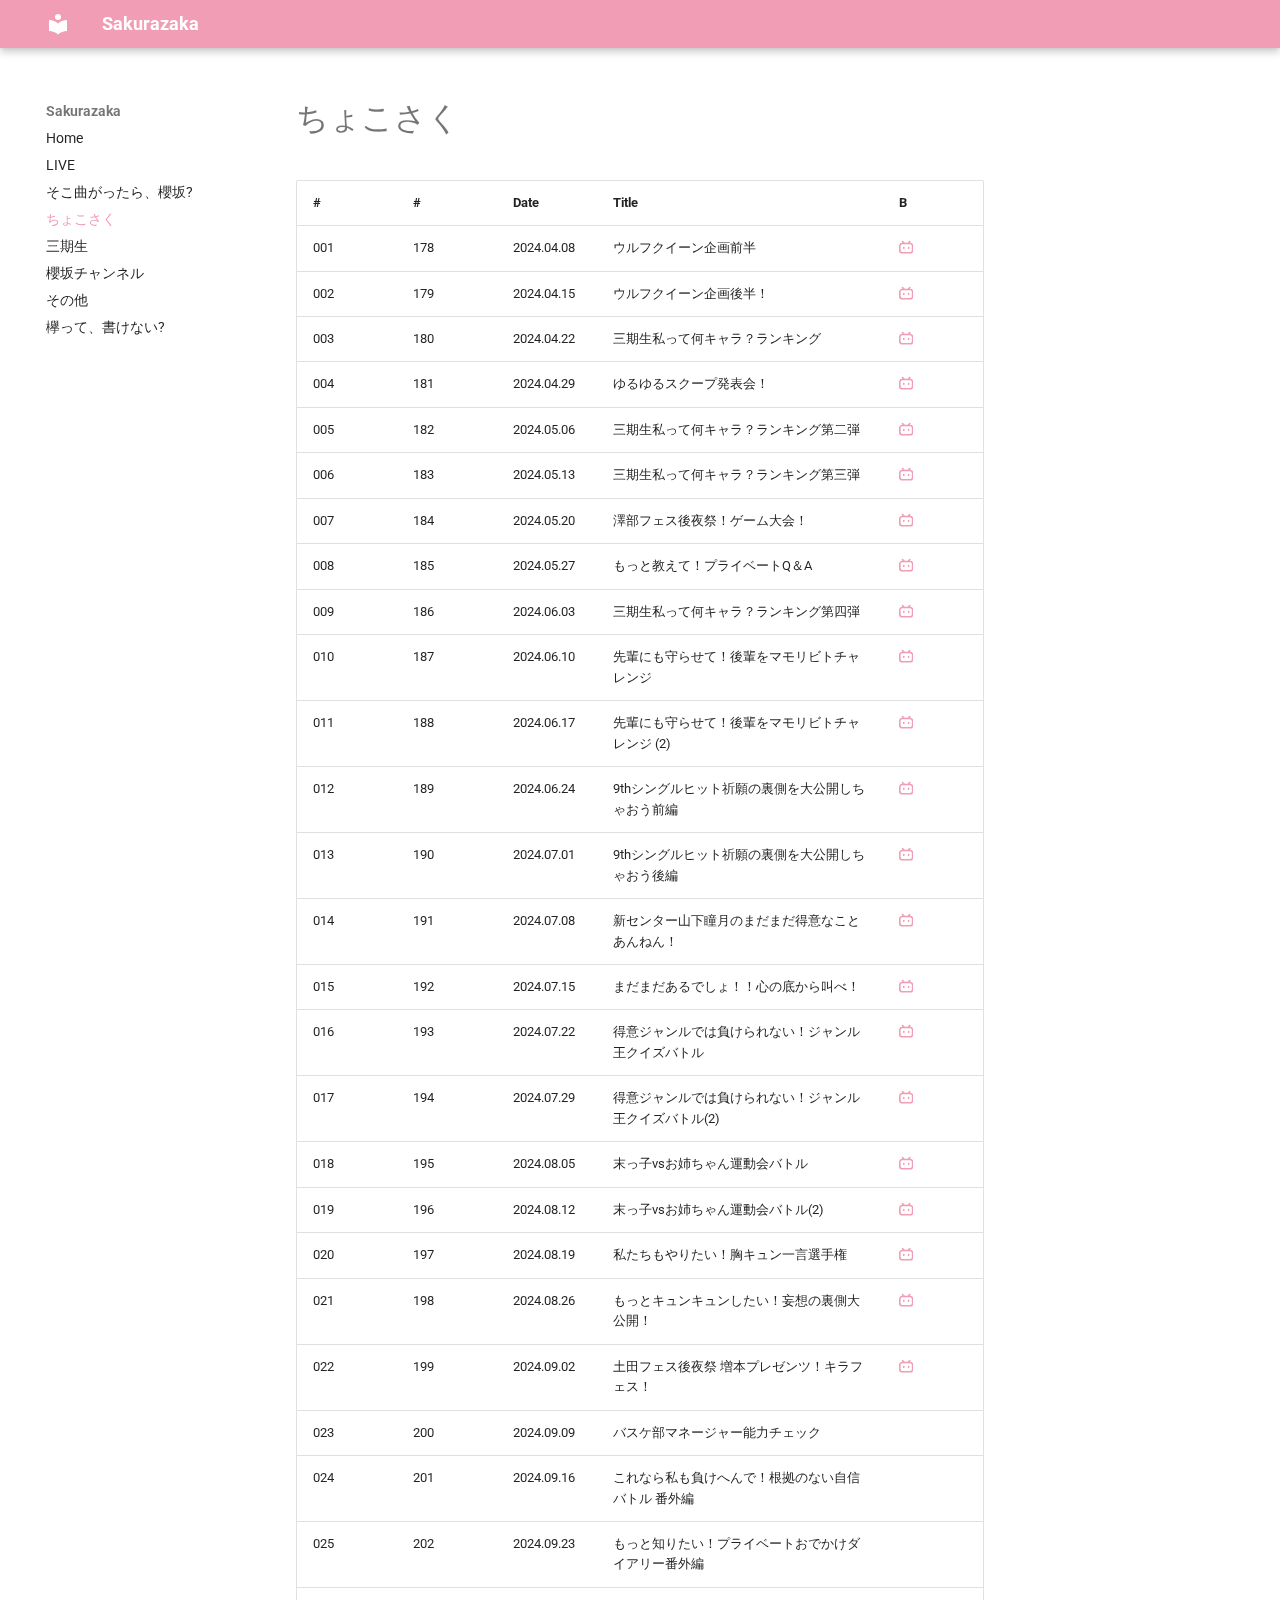
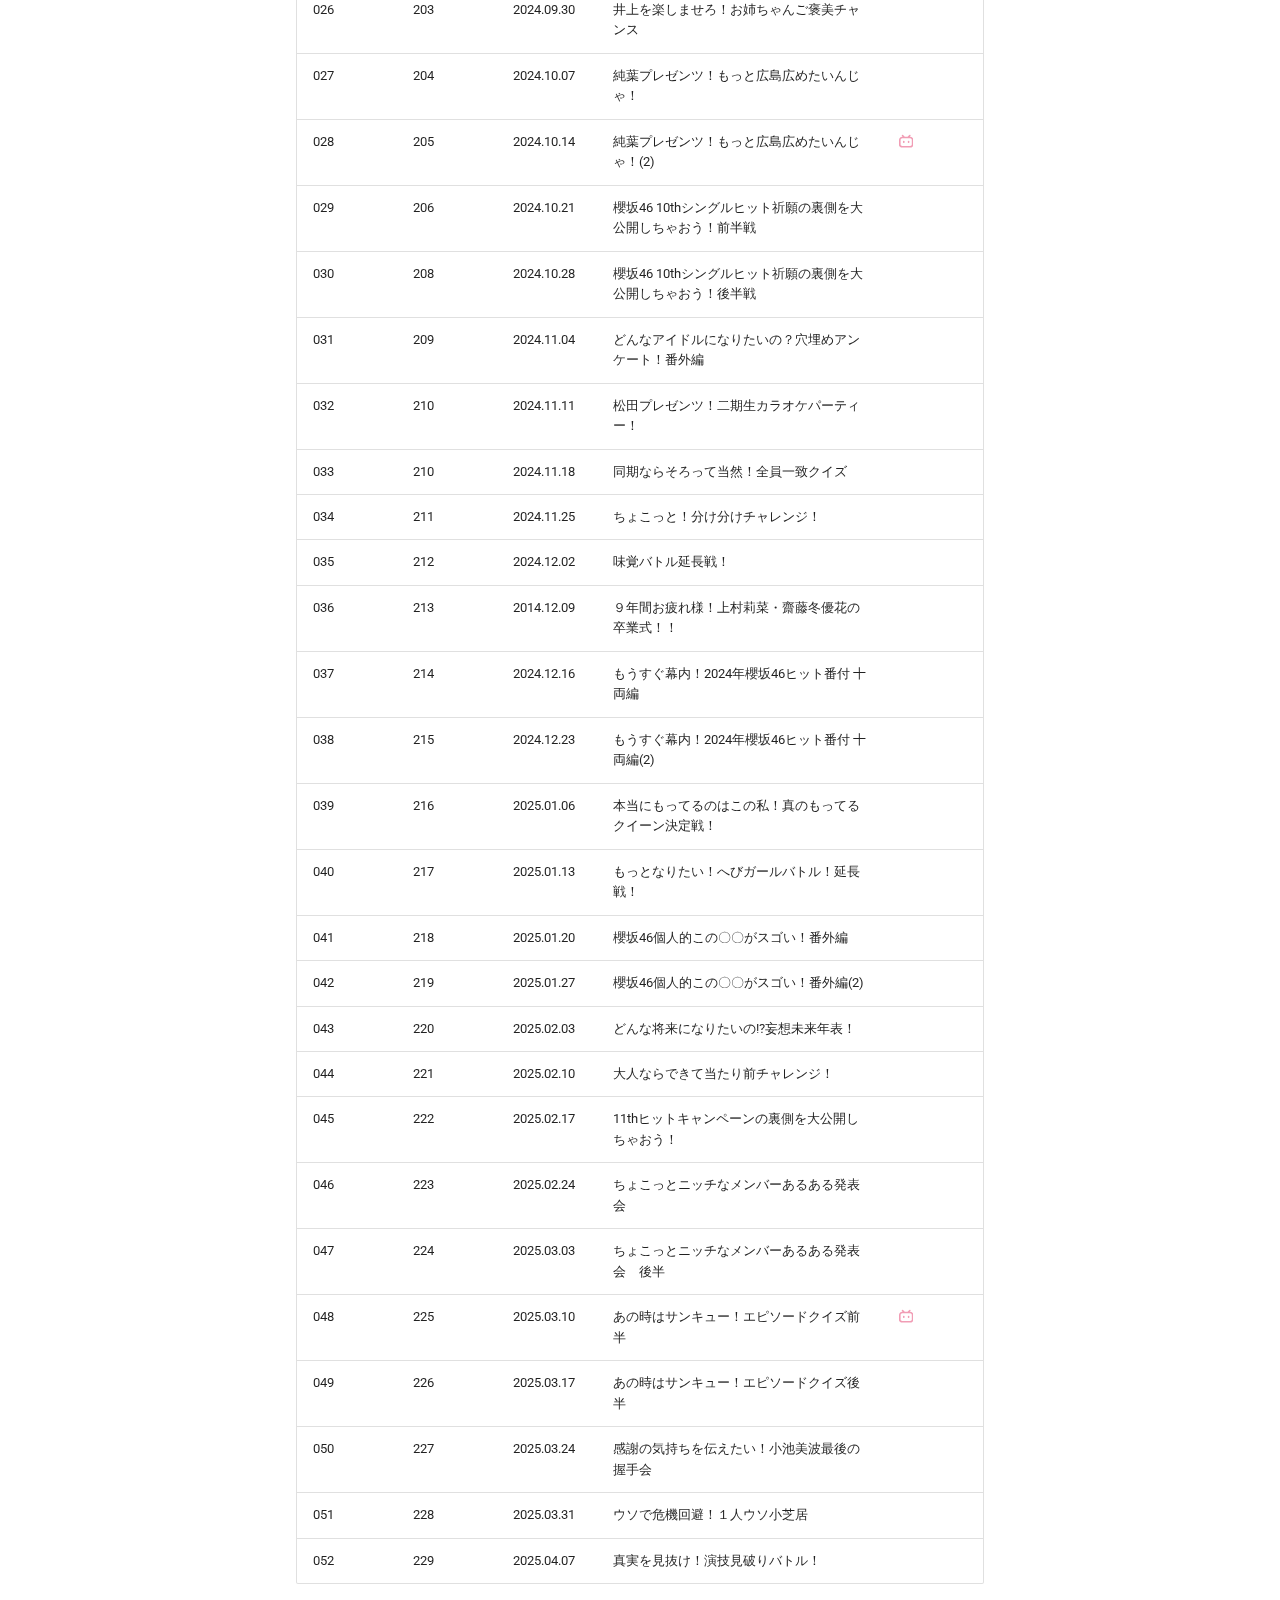
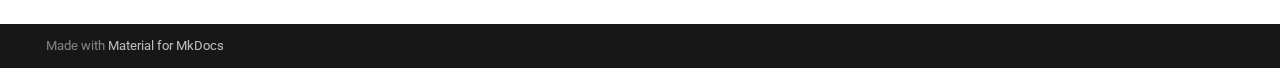
<file: chokosaku/index.html>
<!doctype html>
<html lang="en" class="no-js">
  <head>
    
      <meta charset="utf-8">
      <meta name="viewport" content="width=device-width,initial-scale=1">
      
      
      
        <link rel="canonical" href="https://aki-192.github.io/sakura/chokosaku/">
      
      
        <link rel="prev" href="../sokosaku/">
      
      
        <link rel="next" href="../3rdgen/">
      
      
      <link rel="icon" href="../assets/images/favicon.png">
      <meta name="generator" content="mkdocs-1.6.1, mkdocs-material-9.6.11">
    
    
      
        <title>ちょこさく - Sakurazaka</title>
      
    
    
      <link rel="stylesheet" href="../assets/stylesheets/main.4af4bdda.min.css">
      
        
        <link rel="stylesheet" href="../assets/stylesheets/palette.06af60db.min.css">
      
      


    
    
      
    
    
      
        
        
        <link rel="preconnect" href="https://fonts.gstatic.com" crossorigin>
        <link rel="stylesheet" href="https://fonts.googleapis.com/css?family=Roboto:300,300i,400,400i,700,700i%7CRoboto+Mono:400,400i,700,700i&display=fallback">
        <style>:root{--md-text-font:"Roboto";--md-code-font:"Roboto Mono"}</style>
      
    
    
      <link rel="stylesheet" href="../stylesheets/extra.css">
    
    <script>__md_scope=new URL("..",location),__md_hash=e=>[...e].reduce(((e,_)=>(e<<5)-e+_.charCodeAt(0)),0),__md_get=(e,_=localStorage,t=__md_scope)=>JSON.parse(_.getItem(t.pathname+"."+e)),__md_set=(e,_,t=localStorage,a=__md_scope)=>{try{t.setItem(a.pathname+"."+e,JSON.stringify(_))}catch(e){}}</script>
    
      

    
    
    
  </head>
  
  
    
    
    
    
    
    <body dir="ltr" data-md-color-scheme="default" data-md-color-primary="custom" data-md-color-accent="indigo">
  
    
    <input class="md-toggle" data-md-toggle="drawer" type="checkbox" id="__drawer" autocomplete="off">
    <input class="md-toggle" data-md-toggle="search" type="checkbox" id="__search" autocomplete="off">
    <label class="md-overlay" for="__drawer"></label>
    <div data-md-component="skip">
      
        
        <a href="#_1" class="md-skip">
          Skip to content
        </a>
      
    </div>
    <div data-md-component="announce">
      
    </div>
    
    
      

  

<header class="md-header md-header--shadow" data-md-component="header">
  <nav class="md-header__inner md-grid" aria-label="Header">
    <a href=".." title="Sakurazaka" class="md-header__button md-logo" aria-label="Sakurazaka" data-md-component="logo">
      
  
  <svg xmlns="http://www.w3.org/2000/svg" viewBox="0 0 24 24"><path d="M12 8a3 3 0 0 0 3-3 3 3 0 0 0-3-3 3 3 0 0 0-3 3 3 3 0 0 0 3 3m0 3.54C9.64 9.35 6.5 8 3 8v11c3.5 0 6.64 1.35 9 3.54 2.36-2.19 5.5-3.54 9-3.54V8c-3.5 0-6.64 1.35-9 3.54"/></svg>

    </a>
    <label class="md-header__button md-icon" for="__drawer">
      
      <svg xmlns="http://www.w3.org/2000/svg" viewBox="0 0 24 24"><path d="M3 6h18v2H3zm0 5h18v2H3zm0 5h18v2H3z"/></svg>
    </label>
    <div class="md-header__title" data-md-component="header-title">
      <div class="md-header__ellipsis">
        <div class="md-header__topic">
          <span class="md-ellipsis">
            Sakurazaka
          </span>
        </div>
        <div class="md-header__topic" data-md-component="header-topic">
          <span class="md-ellipsis">
            
              ちょこさく
            
          </span>
        </div>
      </div>
    </div>
    
      
    
    
    
    
    
  </nav>
  
</header>
    
    <div class="md-container" data-md-component="container">
      
      
        
          
        
      
      <main class="md-main" data-md-component="main">
        <div class="md-main__inner md-grid">
          
            
              
              <div class="md-sidebar md-sidebar--primary" data-md-component="sidebar" data-md-type="navigation" >
                <div class="md-sidebar__scrollwrap">
                  <div class="md-sidebar__inner">
                    



<nav class="md-nav md-nav--primary" aria-label="Navigation" data-md-level="0">
  <label class="md-nav__title" for="__drawer">
    <a href=".." title="Sakurazaka" class="md-nav__button md-logo" aria-label="Sakurazaka" data-md-component="logo">
      
  
  <svg xmlns="http://www.w3.org/2000/svg" viewBox="0 0 24 24"><path d="M12 8a3 3 0 0 0 3-3 3 3 0 0 0-3-3 3 3 0 0 0-3 3 3 3 0 0 0 3 3m0 3.54C9.64 9.35 6.5 8 3 8v11c3.5 0 6.64 1.35 9 3.54 2.36-2.19 5.5-3.54 9-3.54V8c-3.5 0-6.64 1.35-9 3.54"/></svg>

    </a>
    Sakurazaka
  </label>
  
  <ul class="md-nav__list" data-md-scrollfix>
    
      
      
  
  
  
  
    <li class="md-nav__item">
      <a href=".." class="md-nav__link">
        
  
  
  <span class="md-ellipsis">
    Home
    
  </span>
  

      </a>
    </li>
  

    
      
      
  
  
  
  
    <li class="md-nav__item">
      <a href="../live/" class="md-nav__link">
        
  
  
  <span class="md-ellipsis">
    LIVE
    
  </span>
  

      </a>
    </li>
  

    
      
      
  
  
  
  
    <li class="md-nav__item">
      <a href="../sokosaku/" class="md-nav__link">
        
  
  
  <span class="md-ellipsis">
    そこ曲がったら、櫻坂?
    
  </span>
  

      </a>
    </li>
  

    
      
      
  
  
    
  
  
  
    <li class="md-nav__item md-nav__item--active">
      
      <input class="md-nav__toggle md-toggle" type="checkbox" id="__toc">
      
      
        
      
      
      <a href="./" class="md-nav__link md-nav__link--active">
        
  
  
  <span class="md-ellipsis">
    ちょこさく
    
  </span>
  

      </a>
      
    </li>
  

    
      
      
  
  
  
  
    <li class="md-nav__item">
      <a href="../3rdgen/" class="md-nav__link">
        
  
  
  <span class="md-ellipsis">
    三期生
    
  </span>
  

      </a>
    </li>
  

    
      
      
  
  
  
  
    <li class="md-nav__item">
      <a href="../yt-channel/" class="md-nav__link">
        
  
  
  <span class="md-ellipsis">
    櫻坂チャンネル
    
  </span>
  

      </a>
    </li>
  

    
      
      
  
  
  
  
    <li class="md-nav__item">
      <a href="../misc/" class="md-nav__link">
        
  
  
  <span class="md-ellipsis">
    その他
    
  </span>
  

      </a>
    </li>
  

    
      
      
  
  
  
  
    <li class="md-nav__item">
      <a href="../keyakake/" class="md-nav__link">
        
  
  
  <span class="md-ellipsis">
    欅って、書けない?
    
  </span>
  

      </a>
    </li>
  

    
  </ul>
</nav>
                  </div>
                </div>
              </div>
            
            
              
              <div class="md-sidebar md-sidebar--secondary" data-md-component="sidebar" data-md-type="toc" >
                <div class="md-sidebar__scrollwrap">
                  <div class="md-sidebar__inner">
                    

<nav class="md-nav md-nav--secondary" aria-label="Table of contents">
  
  
  
    
  
  
</nav>
                  </div>
                </div>
              </div>
            
          
          
            <div class="md-content" data-md-component="content">
              <article class="md-content__inner md-typeset">
                
                  



<h1 id="_1">ちょこさく</h1>
<table>
<thead>
<tr>
<th>#</th>
<th>#</th>
<th>Date</th>
<th>Title</th>
<th>B</th>
</tr>
</thead>
<tbody>
<tr>
<td>001</td>
<td>178</td>
<td>2024.04.08</td>
<td>ウルフクイーン企画前半</td>
<td><a href="https://www.bilibili.com/video/BV18A4m1F72N?p=2"><span class="twemoji"><svg xmlns="http://www.w3.org/2000/svg" viewBox="0 0 24 24"><path d="M17.813 4.653h.854q2.266.08 3.773 1.574Q23.946 7.72 24 9.987v7.36q-.054 2.266-1.56 3.773c-1.506 1.507-2.262 1.524-3.773 1.56H5.333q-2.266-.054-3.773-1.56C.053 19.614.036 18.858 0 17.347v-7.36q.054-2.267 1.56-3.76t3.773-1.574h.774l-1.174-1.12a1.23 1.23 0 0 1-.373-.906q0-.534.373-.907l.027-.027q.4-.373.92-.373t.92.373L9.653 4.44q.107.106.187.213h4.267a.8.8 0 0 1 .16-.213l2.853-2.747q.4-.373.92-.373c.347 0 .662.151.929.4s.391.551.391.907q0 .532-.373.906zM5.333 7.24q-1.12.027-1.88.773-.76.748-.786 1.894v7.52q.026 1.146.786 1.893t1.88.773h13.334q1.12-.026 1.88-.773t.786-1.893v-7.52q-.026-1.147-.786-1.894t-1.88-.773zM8 11.107q.56 0 .933.373.375.374.4.96v1.173q-.025.586-.4.96-.373.375-.933.374c-.56-.001-.684-.125-.933-.374q-.375-.373-.4-.96V12.44q0-.56.386-.947.387-.386.947-.386m8 0q.56 0 .933.373.375.374.4.96v1.173q-.025.586-.4.96-.373.375-.933.374c-.56-.001-.684-.125-.933-.374q-.375-.373-.4-.96V12.44q.025-.586.4-.96.373-.373.933-.373"/></svg></span></a></td>
</tr>
<tr>
<td>002</td>
<td>179</td>
<td>2024.04.15</td>
<td>ウルフクイーン企画後半！</td>
<td><a href="https://www.bilibili.com/video/BV1sm421x79M?p=2"><span class="twemoji"><svg xmlns="http://www.w3.org/2000/svg" viewBox="0 0 24 24"><path d="M17.813 4.653h.854q2.266.08 3.773 1.574Q23.946 7.72 24 9.987v7.36q-.054 2.266-1.56 3.773c-1.506 1.507-2.262 1.524-3.773 1.56H5.333q-2.266-.054-3.773-1.56C.053 19.614.036 18.858 0 17.347v-7.36q.054-2.267 1.56-3.76t3.773-1.574h.774l-1.174-1.12a1.23 1.23 0 0 1-.373-.906q0-.534.373-.907l.027-.027q.4-.373.92-.373t.92.373L9.653 4.44q.107.106.187.213h4.267a.8.8 0 0 1 .16-.213l2.853-2.747q.4-.373.92-.373c.347 0 .662.151.929.4s.391.551.391.907q0 .532-.373.906zM5.333 7.24q-1.12.027-1.88.773-.76.748-.786 1.894v7.52q.026 1.146.786 1.893t1.88.773h13.334q1.12-.026 1.88-.773t.786-1.893v-7.52q-.026-1.147-.786-1.894t-1.88-.773zM8 11.107q.56 0 .933.373.375.374.4.96v1.173q-.025.586-.4.96-.373.375-.933.374c-.56-.001-.684-.125-.933-.374q-.375-.373-.4-.96V12.44q0-.56.386-.947.387-.386.947-.386m8 0q.56 0 .933.373.375.374.4.96v1.173q-.025.586-.4.96-.373.375-.933.374c-.56-.001-.684-.125-.933-.374q-.375-.373-.4-.96V12.44q.025-.586.4-.96.373-.373.933-.373"/></svg></span></a></td>
</tr>
<tr>
<td>003</td>
<td>180</td>
<td>2024.04.22</td>
<td>三期生私って何キャラ？ランキング</td>
<td><a href="https://www.bilibili.com/video/BV1gt421A7Mz?p=2"><span class="twemoji"><svg xmlns="http://www.w3.org/2000/svg" viewBox="0 0 24 24"><path d="M17.813 4.653h.854q2.266.08 3.773 1.574Q23.946 7.72 24 9.987v7.36q-.054 2.266-1.56 3.773c-1.506 1.507-2.262 1.524-3.773 1.56H5.333q-2.266-.054-3.773-1.56C.053 19.614.036 18.858 0 17.347v-7.36q.054-2.267 1.56-3.76t3.773-1.574h.774l-1.174-1.12a1.23 1.23 0 0 1-.373-.906q0-.534.373-.907l.027-.027q.4-.373.92-.373t.92.373L9.653 4.44q.107.106.187.213h4.267a.8.8 0 0 1 .16-.213l2.853-2.747q.4-.373.92-.373c.347 0 .662.151.929.4s.391.551.391.907q0 .532-.373.906zM5.333 7.24q-1.12.027-1.88.773-.76.748-.786 1.894v7.52q.026 1.146.786 1.893t1.88.773h13.334q1.12-.026 1.88-.773t.786-1.893v-7.52q-.026-1.147-.786-1.894t-1.88-.773zM8 11.107q.56 0 .933.373.375.374.4.96v1.173q-.025.586-.4.96-.373.375-.933.374c-.56-.001-.684-.125-.933-.374q-.375-.373-.4-.96V12.44q0-.56.386-.947.387-.386.947-.386m8 0q.56 0 .933.373.375.374.4.96v1.173q-.025.586-.4.96-.373.375-.933.374c-.56-.001-.684-.125-.933-.374q-.375-.373-.4-.96V12.44q.025-.586.4-.96.373-.373.933-.373"/></svg></span></a></td>
</tr>
<tr>
<td>004</td>
<td>181</td>
<td>2024.04.29</td>
<td>ゆるゆるスクープ発表会！</td>
<td><a href="https://www.bilibili.com/video/BV1e211YuEmi?p=2"><span class="twemoji"><svg xmlns="http://www.w3.org/2000/svg" viewBox="0 0 24 24"><path d="M17.813 4.653h.854q2.266.08 3.773 1.574Q23.946 7.72 24 9.987v7.36q-.054 2.266-1.56 3.773c-1.506 1.507-2.262 1.524-3.773 1.56H5.333q-2.266-.054-3.773-1.56C.053 19.614.036 18.858 0 17.347v-7.36q.054-2.267 1.56-3.76t3.773-1.574h.774l-1.174-1.12a1.23 1.23 0 0 1-.373-.906q0-.534.373-.907l.027-.027q.4-.373.92-.373t.92.373L9.653 4.44q.107.106.187.213h4.267a.8.8 0 0 1 .16-.213l2.853-2.747q.4-.373.92-.373c.347 0 .662.151.929.4s.391.551.391.907q0 .532-.373.906zM5.333 7.24q-1.12.027-1.88.773-.76.748-.786 1.894v7.52q.026 1.146.786 1.893t1.88.773h13.334q1.12-.026 1.88-.773t.786-1.893v-7.52q-.026-1.147-.786-1.894t-1.88-.773zM8 11.107q.56 0 .933.373.375.374.4.96v1.173q-.025.586-.4.96-.373.375-.933.374c-.56-.001-.684-.125-.933-.374q-.375-.373-.4-.96V12.44q0-.56.386-.947.387-.386.947-.386m8 0q.56 0 .933.373.375.374.4.96v1.173q-.025.586-.4.96-.373.375-.933.374c-.56-.001-.684-.125-.933-.374q-.375-.373-.4-.96V12.44q.025-.586.4-.96.373-.373.933-.373"/></svg></span></a></td>
</tr>
<tr>
<td>005</td>
<td>182</td>
<td>2024.05.06</td>
<td>三期生私って何キャラ？ランキング第二弾</td>
<td><a href="https://www.bilibili.com/video/BV1e211YuEmi?p=3"><span class="twemoji"><svg xmlns="http://www.w3.org/2000/svg" viewBox="0 0 24 24"><path d="M17.813 4.653h.854q2.266.08 3.773 1.574Q23.946 7.72 24 9.987v7.36q-.054 2.266-1.56 3.773c-1.506 1.507-2.262 1.524-3.773 1.56H5.333q-2.266-.054-3.773-1.56C.053 19.614.036 18.858 0 17.347v-7.36q.054-2.267 1.56-3.76t3.773-1.574h.774l-1.174-1.12a1.23 1.23 0 0 1-.373-.906q0-.534.373-.907l.027-.027q.4-.373.92-.373t.92.373L9.653 4.44q.107.106.187.213h4.267a.8.8 0 0 1 .16-.213l2.853-2.747q.4-.373.92-.373c.347 0 .662.151.929.4s.391.551.391.907q0 .532-.373.906zM5.333 7.24q-1.12.027-1.88.773-.76.748-.786 1.894v7.52q.026 1.146.786 1.893t1.88.773h13.334q1.12-.026 1.88-.773t.786-1.893v-7.52q-.026-1.147-.786-1.894t-1.88-.773zM8 11.107q.56 0 .933.373.375.374.4.96v1.173q-.025.586-.4.96-.373.375-.933.374c-.56-.001-.684-.125-.933-.374q-.375-.373-.4-.96V12.44q0-.56.386-.947.387-.386.947-.386m8 0q.56 0 .933.373.375.374.4.96v1.173q-.025.586-.4.96-.373.375-.933.374c-.56-.001-.684-.125-.933-.374q-.375-.373-.4-.96V12.44q.025-.586.4-.96.373-.373.933-.373"/></svg></span></a></td>
</tr>
<tr>
<td>006</td>
<td>183</td>
<td>2024.05.13</td>
<td>三期生私って何キャラ？ランキング第三弾</td>
<td><a href="https://www.bilibili.com/video/BV1e211YuEmi?p=4"><span class="twemoji"><svg xmlns="http://www.w3.org/2000/svg" viewBox="0 0 24 24"><path d="M17.813 4.653h.854q2.266.08 3.773 1.574Q23.946 7.72 24 9.987v7.36q-.054 2.266-1.56 3.773c-1.506 1.507-2.262 1.524-3.773 1.56H5.333q-2.266-.054-3.773-1.56C.053 19.614.036 18.858 0 17.347v-7.36q.054-2.267 1.56-3.76t3.773-1.574h.774l-1.174-1.12a1.23 1.23 0 0 1-.373-.906q0-.534.373-.907l.027-.027q.4-.373.92-.373t.92.373L9.653 4.44q.107.106.187.213h4.267a.8.8 0 0 1 .16-.213l2.853-2.747q.4-.373.92-.373c.347 0 .662.151.929.4s.391.551.391.907q0 .532-.373.906zM5.333 7.24q-1.12.027-1.88.773-.76.748-.786 1.894v7.52q.026 1.146.786 1.893t1.88.773h13.334q1.12-.026 1.88-.773t.786-1.893v-7.52q-.026-1.147-.786-1.894t-1.88-.773zM8 11.107q.56 0 .933.373.375.374.4.96v1.173q-.025.586-.4.96-.373.375-.933.374c-.56-.001-.684-.125-.933-.374q-.375-.373-.4-.96V12.44q0-.56.386-.947.387-.386.947-.386m8 0q.56 0 .933.373.375.374.4.96v1.173q-.025.586-.4.96-.373.375-.933.374c-.56-.001-.684-.125-.933-.374q-.375-.373-.4-.96V12.44q.025-.586.4-.96.373-.373.933-.373"/></svg></span></a></td>
</tr>
<tr>
<td>007</td>
<td>184</td>
<td>2024.05.20</td>
<td>澤部フェス後夜祭！ゲーム大会！</td>
<td><a href="https://www.bilibili.com/video/BV1e211YuEmi?p=5"><span class="twemoji"><svg xmlns="http://www.w3.org/2000/svg" viewBox="0 0 24 24"><path d="M17.813 4.653h.854q2.266.08 3.773 1.574Q23.946 7.72 24 9.987v7.36q-.054 2.266-1.56 3.773c-1.506 1.507-2.262 1.524-3.773 1.56H5.333q-2.266-.054-3.773-1.56C.053 19.614.036 18.858 0 17.347v-7.36q.054-2.267 1.56-3.76t3.773-1.574h.774l-1.174-1.12a1.23 1.23 0 0 1-.373-.906q0-.534.373-.907l.027-.027q.4-.373.92-.373t.92.373L9.653 4.44q.107.106.187.213h4.267a.8.8 0 0 1 .16-.213l2.853-2.747q.4-.373.92-.373c.347 0 .662.151.929.4s.391.551.391.907q0 .532-.373.906zM5.333 7.24q-1.12.027-1.88.773-.76.748-.786 1.894v7.52q.026 1.146.786 1.893t1.88.773h13.334q1.12-.026 1.88-.773t.786-1.893v-7.52q-.026-1.147-.786-1.894t-1.88-.773zM8 11.107q.56 0 .933.373.375.374.4.96v1.173q-.025.586-.4.96-.373.375-.933.374c-.56-.001-.684-.125-.933-.374q-.375-.373-.4-.96V12.44q0-.56.386-.947.387-.386.947-.386m8 0q.56 0 .933.373.375.374.4.96v1.173q-.025.586-.4.96-.373.375-.933.374c-.56-.001-.684-.125-.933-.374q-.375-.373-.4-.96V12.44q.025-.586.4-.96.373-.373.933-.373"/></svg></span></a></td>
</tr>
<tr>
<td>008</td>
<td>185</td>
<td>2024.05.27</td>
<td>もっと教えて！プライベートQ＆A</td>
<td><a href="https://www.bilibili.com/video/BV1e211YuEmi?p=6"><span class="twemoji"><svg xmlns="http://www.w3.org/2000/svg" viewBox="0 0 24 24"><path d="M17.813 4.653h.854q2.266.08 3.773 1.574Q23.946 7.72 24 9.987v7.36q-.054 2.266-1.56 3.773c-1.506 1.507-2.262 1.524-3.773 1.56H5.333q-2.266-.054-3.773-1.56C.053 19.614.036 18.858 0 17.347v-7.36q.054-2.267 1.56-3.76t3.773-1.574h.774l-1.174-1.12a1.23 1.23 0 0 1-.373-.906q0-.534.373-.907l.027-.027q.4-.373.92-.373t.92.373L9.653 4.44q.107.106.187.213h4.267a.8.8 0 0 1 .16-.213l2.853-2.747q.4-.373.92-.373c.347 0 .662.151.929.4s.391.551.391.907q0 .532-.373.906zM5.333 7.24q-1.12.027-1.88.773-.76.748-.786 1.894v7.52q.026 1.146.786 1.893t1.88.773h13.334q1.12-.026 1.88-.773t.786-1.893v-7.52q-.026-1.147-.786-1.894t-1.88-.773zM8 11.107q.56 0 .933.373.375.374.4.96v1.173q-.025.586-.4.96-.373.375-.933.374c-.56-.001-.684-.125-.933-.374q-.375-.373-.4-.96V12.44q0-.56.386-.947.387-.386.947-.386m8 0q.56 0 .933.373.375.374.4.96v1.173q-.025.586-.4.96-.373.375-.933.374c-.56-.001-.684-.125-.933-.374q-.375-.373-.4-.96V12.44q.025-.586.4-.96.373-.373.933-.373"/></svg></span></a></td>
</tr>
<tr>
<td>009</td>
<td>186</td>
<td>2024.06.03</td>
<td>三期生私って何キャラ？ランキング第四弾</td>
<td><a href="https://www.bilibili.com/video/BV1e211YuEmi?p=7"><span class="twemoji"><svg xmlns="http://www.w3.org/2000/svg" viewBox="0 0 24 24"><path d="M17.813 4.653h.854q2.266.08 3.773 1.574Q23.946 7.72 24 9.987v7.36q-.054 2.266-1.56 3.773c-1.506 1.507-2.262 1.524-3.773 1.56H5.333q-2.266-.054-3.773-1.56C.053 19.614.036 18.858 0 17.347v-7.36q.054-2.267 1.56-3.76t3.773-1.574h.774l-1.174-1.12a1.23 1.23 0 0 1-.373-.906q0-.534.373-.907l.027-.027q.4-.373.92-.373t.92.373L9.653 4.44q.107.106.187.213h4.267a.8.8 0 0 1 .16-.213l2.853-2.747q.4-.373.92-.373c.347 0 .662.151.929.4s.391.551.391.907q0 .532-.373.906zM5.333 7.24q-1.12.027-1.88.773-.76.748-.786 1.894v7.52q.026 1.146.786 1.893t1.88.773h13.334q1.12-.026 1.88-.773t.786-1.893v-7.52q-.026-1.147-.786-1.894t-1.88-.773zM8 11.107q.56 0 .933.373.375.374.4.96v1.173q-.025.586-.4.96-.373.375-.933.374c-.56-.001-.684-.125-.933-.374q-.375-.373-.4-.96V12.44q0-.56.386-.947.387-.386.947-.386m8 0q.56 0 .933.373.375.374.4.96v1.173q-.025.586-.4.96-.373.375-.933.374c-.56-.001-.684-.125-.933-.374q-.375-.373-.4-.96V12.44q.025-.586.4-.96.373-.373.933-.373"/></svg></span></a></td>
</tr>
<tr>
<td>010</td>
<td>187</td>
<td>2024.06.10</td>
<td>先輩にも守らせて！後輩をマモリビトチャレンジ</td>
<td><a href="https://www.bilibili.com/video/BV1e211YuEmi?p=8"><span class="twemoji"><svg xmlns="http://www.w3.org/2000/svg" viewBox="0 0 24 24"><path d="M17.813 4.653h.854q2.266.08 3.773 1.574Q23.946 7.72 24 9.987v7.36q-.054 2.266-1.56 3.773c-1.506 1.507-2.262 1.524-3.773 1.56H5.333q-2.266-.054-3.773-1.56C.053 19.614.036 18.858 0 17.347v-7.36q.054-2.267 1.56-3.76t3.773-1.574h.774l-1.174-1.12a1.23 1.23 0 0 1-.373-.906q0-.534.373-.907l.027-.027q.4-.373.92-.373t.92.373L9.653 4.44q.107.106.187.213h4.267a.8.8 0 0 1 .16-.213l2.853-2.747q.4-.373.92-.373c.347 0 .662.151.929.4s.391.551.391.907q0 .532-.373.906zM5.333 7.24q-1.12.027-1.88.773-.76.748-.786 1.894v7.52q.026 1.146.786 1.893t1.88.773h13.334q1.12-.026 1.88-.773t.786-1.893v-7.52q-.026-1.147-.786-1.894t-1.88-.773zM8 11.107q.56 0 .933.373.375.374.4.96v1.173q-.025.586-.4.96-.373.375-.933.374c-.56-.001-.684-.125-.933-.374q-.375-.373-.4-.96V12.44q0-.56.386-.947.387-.386.947-.386m8 0q.56 0 .933.373.375.374.4.96v1.173q-.025.586-.4.96-.373.375-.933.374c-.56-.001-.684-.125-.933-.374q-.375-.373-.4-.96V12.44q.025-.586.4-.96.373-.373.933-.373"/></svg></span></a></td>
</tr>
<tr>
<td>011</td>
<td>188</td>
<td>2024.06.17</td>
<td>先輩にも守らせて！後輩をマモリビトチャレンジ (2)</td>
<td><a href="https://www.bilibili.com/video/BV1e211YuEmi?p=9"><span class="twemoji"><svg xmlns="http://www.w3.org/2000/svg" viewBox="0 0 24 24"><path d="M17.813 4.653h.854q2.266.08 3.773 1.574Q23.946 7.72 24 9.987v7.36q-.054 2.266-1.56 3.773c-1.506 1.507-2.262 1.524-3.773 1.56H5.333q-2.266-.054-3.773-1.56C.053 19.614.036 18.858 0 17.347v-7.36q.054-2.267 1.56-3.76t3.773-1.574h.774l-1.174-1.12a1.23 1.23 0 0 1-.373-.906q0-.534.373-.907l.027-.027q.4-.373.92-.373t.92.373L9.653 4.44q.107.106.187.213h4.267a.8.8 0 0 1 .16-.213l2.853-2.747q.4-.373.92-.373c.347 0 .662.151.929.4s.391.551.391.907q0 .532-.373.906zM5.333 7.24q-1.12.027-1.88.773-.76.748-.786 1.894v7.52q.026 1.146.786 1.893t1.88.773h13.334q1.12-.026 1.88-.773t.786-1.893v-7.52q-.026-1.147-.786-1.894t-1.88-.773zM8 11.107q.56 0 .933.373.375.374.4.96v1.173q-.025.586-.4.96-.373.375-.933.374c-.56-.001-.684-.125-.933-.374q-.375-.373-.4-.96V12.44q0-.56.386-.947.387-.386.947-.386m8 0q.56 0 .933.373.375.374.4.96v1.173q-.025.586-.4.96-.373.375-.933.374c-.56-.001-.684-.125-.933-.374q-.375-.373-.4-.96V12.44q.025-.586.4-.96.373-.373.933-.373"/></svg></span></a></td>
</tr>
<tr>
<td>012</td>
<td>189</td>
<td>2024.06.24</td>
<td>9thシングルヒット祈願の裏側を大公開しちゃおう前編</td>
<td><a href="https://www.bilibili.com/video/BV1e211YuEmi?p=10"><span class="twemoji"><svg xmlns="http://www.w3.org/2000/svg" viewBox="0 0 24 24"><path d="M17.813 4.653h.854q2.266.08 3.773 1.574Q23.946 7.72 24 9.987v7.36q-.054 2.266-1.56 3.773c-1.506 1.507-2.262 1.524-3.773 1.56H5.333q-2.266-.054-3.773-1.56C.053 19.614.036 18.858 0 17.347v-7.36q.054-2.267 1.56-3.76t3.773-1.574h.774l-1.174-1.12a1.23 1.23 0 0 1-.373-.906q0-.534.373-.907l.027-.027q.4-.373.92-.373t.92.373L9.653 4.44q.107.106.187.213h4.267a.8.8 0 0 1 .16-.213l2.853-2.747q.4-.373.92-.373c.347 0 .662.151.929.4s.391.551.391.907q0 .532-.373.906zM5.333 7.24q-1.12.027-1.88.773-.76.748-.786 1.894v7.52q.026 1.146.786 1.893t1.88.773h13.334q1.12-.026 1.88-.773t.786-1.893v-7.52q-.026-1.147-.786-1.894t-1.88-.773zM8 11.107q.56 0 .933.373.375.374.4.96v1.173q-.025.586-.4.96-.373.375-.933.374c-.56-.001-.684-.125-.933-.374q-.375-.373-.4-.96V12.44q0-.56.386-.947.387-.386.947-.386m8 0q.56 0 .933.373.375.374.4.96v1.173q-.025.586-.4.96-.373.375-.933.374c-.56-.001-.684-.125-.933-.374q-.375-.373-.4-.96V12.44q.025-.586.4-.96.373-.373.933-.373"/></svg></span></a></td>
</tr>
<tr>
<td>013</td>
<td>190</td>
<td>2024.07.01</td>
<td>9thシングルヒット祈願の裏側を大公開しちゃおう後編</td>
<td><a href="https://www.bilibili.com/video/BV1KC12YFEhx?p=2"><span class="twemoji"><svg xmlns="http://www.w3.org/2000/svg" viewBox="0 0 24 24"><path d="M17.813 4.653h.854q2.266.08 3.773 1.574Q23.946 7.72 24 9.987v7.36q-.054 2.266-1.56 3.773c-1.506 1.507-2.262 1.524-3.773 1.56H5.333q-2.266-.054-3.773-1.56C.053 19.614.036 18.858 0 17.347v-7.36q.054-2.267 1.56-3.76t3.773-1.574h.774l-1.174-1.12a1.23 1.23 0 0 1-.373-.906q0-.534.373-.907l.027-.027q.4-.373.92-.373t.92.373L9.653 4.44q.107.106.187.213h4.267a.8.8 0 0 1 .16-.213l2.853-2.747q.4-.373.92-.373c.347 0 .662.151.929.4s.391.551.391.907q0 .532-.373.906zM5.333 7.24q-1.12.027-1.88.773-.76.748-.786 1.894v7.52q.026 1.146.786 1.893t1.88.773h13.334q1.12-.026 1.88-.773t.786-1.893v-7.52q-.026-1.147-.786-1.894t-1.88-.773zM8 11.107q.56 0 .933.373.375.374.4.96v1.173q-.025.586-.4.96-.373.375-.933.374c-.56-.001-.684-.125-.933-.374q-.375-.373-.4-.96V12.44q0-.56.386-.947.387-.386.947-.386m8 0q.56 0 .933.373.375.374.4.96v1.173q-.025.586-.4.96-.373.375-.933.374c-.56-.001-.684-.125-.933-.374q-.375-.373-.4-.96V12.44q.025-.586.4-.96.373-.373.933-.373"/></svg></span></a></td>
</tr>
<tr>
<td>014</td>
<td>191</td>
<td>2024.07.08</td>
<td>新センター山下瞳月のまだまだ得意なことあんねん！</td>
<td><a href="https://www.bilibili.com/video/BV1KC12YFEhx?p=3"><span class="twemoji"><svg xmlns="http://www.w3.org/2000/svg" viewBox="0 0 24 24"><path d="M17.813 4.653h.854q2.266.08 3.773 1.574Q23.946 7.72 24 9.987v7.36q-.054 2.266-1.56 3.773c-1.506 1.507-2.262 1.524-3.773 1.56H5.333q-2.266-.054-3.773-1.56C.053 19.614.036 18.858 0 17.347v-7.36q.054-2.267 1.56-3.76t3.773-1.574h.774l-1.174-1.12a1.23 1.23 0 0 1-.373-.906q0-.534.373-.907l.027-.027q.4-.373.92-.373t.92.373L9.653 4.44q.107.106.187.213h4.267a.8.8 0 0 1 .16-.213l2.853-2.747q.4-.373.92-.373c.347 0 .662.151.929.4s.391.551.391.907q0 .532-.373.906zM5.333 7.24q-1.12.027-1.88.773-.76.748-.786 1.894v7.52q.026 1.146.786 1.893t1.88.773h13.334q1.12-.026 1.88-.773t.786-1.893v-7.52q-.026-1.147-.786-1.894t-1.88-.773zM8 11.107q.56 0 .933.373.375.374.4.96v1.173q-.025.586-.4.96-.373.375-.933.374c-.56-.001-.684-.125-.933-.374q-.375-.373-.4-.96V12.44q0-.56.386-.947.387-.386.947-.386m8 0q.56 0 .933.373.375.374.4.96v1.173q-.025.586-.4.96-.373.375-.933.374c-.56-.001-.684-.125-.933-.374q-.375-.373-.4-.96V12.44q.025-.586.4-.96.373-.373.933-.373"/></svg></span></a></td>
</tr>
<tr>
<td>015</td>
<td>192</td>
<td>2024.07.15</td>
<td>まだまだあるでしょ！！心の底から叫べ！</td>
<td><a href="https://www.bilibili.com/video/BV1KC12YFEhx?p=4"><span class="twemoji"><svg xmlns="http://www.w3.org/2000/svg" viewBox="0 0 24 24"><path d="M17.813 4.653h.854q2.266.08 3.773 1.574Q23.946 7.72 24 9.987v7.36q-.054 2.266-1.56 3.773c-1.506 1.507-2.262 1.524-3.773 1.56H5.333q-2.266-.054-3.773-1.56C.053 19.614.036 18.858 0 17.347v-7.36q.054-2.267 1.56-3.76t3.773-1.574h.774l-1.174-1.12a1.23 1.23 0 0 1-.373-.906q0-.534.373-.907l.027-.027q.4-.373.92-.373t.92.373L9.653 4.44q.107.106.187.213h4.267a.8.8 0 0 1 .16-.213l2.853-2.747q.4-.373.92-.373c.347 0 .662.151.929.4s.391.551.391.907q0 .532-.373.906zM5.333 7.24q-1.12.027-1.88.773-.76.748-.786 1.894v7.52q.026 1.146.786 1.893t1.88.773h13.334q1.12-.026 1.88-.773t.786-1.893v-7.52q-.026-1.147-.786-1.894t-1.88-.773zM8 11.107q.56 0 .933.373.375.374.4.96v1.173q-.025.586-.4.96-.373.375-.933.374c-.56-.001-.684-.125-.933-.374q-.375-.373-.4-.96V12.44q0-.56.386-.947.387-.386.947-.386m8 0q.56 0 .933.373.375.374.4.96v1.173q-.025.586-.4.96-.373.375-.933.374c-.56-.001-.684-.125-.933-.374q-.375-.373-.4-.96V12.44q.025-.586.4-.96.373-.373.933-.373"/></svg></span></a></td>
</tr>
<tr>
<td>016</td>
<td>193</td>
<td>2024.07.22</td>
<td>得意ジャンルでは負けられない！ジャンル王クイズバトル</td>
<td><a href="https://www.bilibili.com/video/BV1KC12YFEhx?p=5"><span class="twemoji"><svg xmlns="http://www.w3.org/2000/svg" viewBox="0 0 24 24"><path d="M17.813 4.653h.854q2.266.08 3.773 1.574Q23.946 7.72 24 9.987v7.36q-.054 2.266-1.56 3.773c-1.506 1.507-2.262 1.524-3.773 1.56H5.333q-2.266-.054-3.773-1.56C.053 19.614.036 18.858 0 17.347v-7.36q.054-2.267 1.56-3.76t3.773-1.574h.774l-1.174-1.12a1.23 1.23 0 0 1-.373-.906q0-.534.373-.907l.027-.027q.4-.373.92-.373t.92.373L9.653 4.44q.107.106.187.213h4.267a.8.8 0 0 1 .16-.213l2.853-2.747q.4-.373.92-.373c.347 0 .662.151.929.4s.391.551.391.907q0 .532-.373.906zM5.333 7.24q-1.12.027-1.88.773-.76.748-.786 1.894v7.52q.026 1.146.786 1.893t1.88.773h13.334q1.12-.026 1.88-.773t.786-1.893v-7.52q-.026-1.147-.786-1.894t-1.88-.773zM8 11.107q.56 0 .933.373.375.374.4.96v1.173q-.025.586-.4.96-.373.375-.933.374c-.56-.001-.684-.125-.933-.374q-.375-.373-.4-.96V12.44q0-.56.386-.947.387-.386.947-.386m8 0q.56 0 .933.373.375.374.4.96v1.173q-.025.586-.4.96-.373.375-.933.374c-.56-.001-.684-.125-.933-.374q-.375-.373-.4-.96V12.44q.025-.586.4-.96.373-.373.933-.373"/></svg></span></a></td>
</tr>
<tr>
<td>017</td>
<td>194</td>
<td>2024.07.29</td>
<td>得意ジャンルでは負けられない！ジャンル王クイズバトル(2)</td>
<td><a href="https://www.bilibili.com/video/BV1KC12YFEhx?p=6"><span class="twemoji"><svg xmlns="http://www.w3.org/2000/svg" viewBox="0 0 24 24"><path d="M17.813 4.653h.854q2.266.08 3.773 1.574Q23.946 7.72 24 9.987v7.36q-.054 2.266-1.56 3.773c-1.506 1.507-2.262 1.524-3.773 1.56H5.333q-2.266-.054-3.773-1.56C.053 19.614.036 18.858 0 17.347v-7.36q.054-2.267 1.56-3.76t3.773-1.574h.774l-1.174-1.12a1.23 1.23 0 0 1-.373-.906q0-.534.373-.907l.027-.027q.4-.373.92-.373t.92.373L9.653 4.44q.107.106.187.213h4.267a.8.8 0 0 1 .16-.213l2.853-2.747q.4-.373.92-.373c.347 0 .662.151.929.4s.391.551.391.907q0 .532-.373.906zM5.333 7.24q-1.12.027-1.88.773-.76.748-.786 1.894v7.52q.026 1.146.786 1.893t1.88.773h13.334q1.12-.026 1.88-.773t.786-1.893v-7.52q-.026-1.147-.786-1.894t-1.88-.773zM8 11.107q.56 0 .933.373.375.374.4.96v1.173q-.025.586-.4.96-.373.375-.933.374c-.56-.001-.684-.125-.933-.374q-.375-.373-.4-.96V12.44q0-.56.386-.947.387-.386.947-.386m8 0q.56 0 .933.373.375.374.4.96v1.173q-.025.586-.4.96-.373.375-.933.374c-.56-.001-.684-.125-.933-.374q-.375-.373-.4-.96V12.44q.025-.586.4-.96.373-.373.933-.373"/></svg></span></a></td>
</tr>
<tr>
<td>018</td>
<td>195</td>
<td>2024.08.05</td>
<td>末っ子vsお姉ちゃん運動会バトル</td>
<td><a href="https://www.bilibili.com/video/BV1KC12YFEhx?p=9"><span class="twemoji"><svg xmlns="http://www.w3.org/2000/svg" viewBox="0 0 24 24"><path d="M17.813 4.653h.854q2.266.08 3.773 1.574Q23.946 7.72 24 9.987v7.36q-.054 2.266-1.56 3.773c-1.506 1.507-2.262 1.524-3.773 1.56H5.333q-2.266-.054-3.773-1.56C.053 19.614.036 18.858 0 17.347v-7.36q.054-2.267 1.56-3.76t3.773-1.574h.774l-1.174-1.12a1.23 1.23 0 0 1-.373-.906q0-.534.373-.907l.027-.027q.4-.373.92-.373t.92.373L9.653 4.44q.107.106.187.213h4.267a.8.8 0 0 1 .16-.213l2.853-2.747q.4-.373.92-.373c.347 0 .662.151.929.4s.391.551.391.907q0 .532-.373.906zM5.333 7.24q-1.12.027-1.88.773-.76.748-.786 1.894v7.52q.026 1.146.786 1.893t1.88.773h13.334q1.12-.026 1.88-.773t.786-1.893v-7.52q-.026-1.147-.786-1.894t-1.88-.773zM8 11.107q.56 0 .933.373.375.374.4.96v1.173q-.025.586-.4.96-.373.375-.933.374c-.56-.001-.684-.125-.933-.374q-.375-.373-.4-.96V12.44q0-.56.386-.947.387-.386.947-.386m8 0q.56 0 .933.373.375.374.4.96v1.173q-.025.586-.4.96-.373.375-.933.374c-.56-.001-.684-.125-.933-.374q-.375-.373-.4-.96V12.44q.025-.586.4-.96.373-.373.933-.373"/></svg></span></a></td>
</tr>
<tr>
<td>019</td>
<td>196</td>
<td>2024.08.12</td>
<td>末っ子vsお姉ちゃん運動会バトル(2)</td>
<td><a href="https://www.bilibili.com/video/BV1KC12YFEhx?p=10"><span class="twemoji"><svg xmlns="http://www.w3.org/2000/svg" viewBox="0 0 24 24"><path d="M17.813 4.653h.854q2.266.08 3.773 1.574Q23.946 7.72 24 9.987v7.36q-.054 2.266-1.56 3.773c-1.506 1.507-2.262 1.524-3.773 1.56H5.333q-2.266-.054-3.773-1.56C.053 19.614.036 18.858 0 17.347v-7.36q.054-2.267 1.56-3.76t3.773-1.574h.774l-1.174-1.12a1.23 1.23 0 0 1-.373-.906q0-.534.373-.907l.027-.027q.4-.373.92-.373t.92.373L9.653 4.44q.107.106.187.213h4.267a.8.8 0 0 1 .16-.213l2.853-2.747q.4-.373.92-.373c.347 0 .662.151.929.4s.391.551.391.907q0 .532-.373.906zM5.333 7.24q-1.12.027-1.88.773-.76.748-.786 1.894v7.52q.026 1.146.786 1.893t1.88.773h13.334q1.12-.026 1.88-.773t.786-1.893v-7.52q-.026-1.147-.786-1.894t-1.88-.773zM8 11.107q.56 0 .933.373.375.374.4.96v1.173q-.025.586-.4.96-.373.375-.933.374c-.56-.001-.684-.125-.933-.374q-.375-.373-.4-.96V12.44q0-.56.386-.947.387-.386.947-.386m8 0q.56 0 .933.373.375.374.4.96v1.173q-.025.586-.4.96-.373.375-.933.374c-.56-.001-.684-.125-.933-.374q-.375-.373-.4-.96V12.44q.025-.586.4-.96.373-.373.933-.373"/></svg></span></a></td>
</tr>
<tr>
<td>020</td>
<td>197</td>
<td>2024.08.19</td>
<td>私たちもやりたい！胸キュン一言選手権</td>
<td><a href="https://www.bilibili.com/video/BV1KC12YFEhx?p=11"><span class="twemoji"><svg xmlns="http://www.w3.org/2000/svg" viewBox="0 0 24 24"><path d="M17.813 4.653h.854q2.266.08 3.773 1.574Q23.946 7.72 24 9.987v7.36q-.054 2.266-1.56 3.773c-1.506 1.507-2.262 1.524-3.773 1.56H5.333q-2.266-.054-3.773-1.56C.053 19.614.036 18.858 0 17.347v-7.36q.054-2.267 1.56-3.76t3.773-1.574h.774l-1.174-1.12a1.23 1.23 0 0 1-.373-.906q0-.534.373-.907l.027-.027q.4-.373.92-.373t.92.373L9.653 4.44q.107.106.187.213h4.267a.8.8 0 0 1 .16-.213l2.853-2.747q.4-.373.92-.373c.347 0 .662.151.929.4s.391.551.391.907q0 .532-.373.906zM5.333 7.24q-1.12.027-1.88.773-.76.748-.786 1.894v7.52q.026 1.146.786 1.893t1.88.773h13.334q1.12-.026 1.88-.773t.786-1.893v-7.52q-.026-1.147-.786-1.894t-1.88-.773zM8 11.107q.56 0 .933.373.375.374.4.96v1.173q-.025.586-.4.96-.373.375-.933.374c-.56-.001-.684-.125-.933-.374q-.375-.373-.4-.96V12.44q0-.56.386-.947.387-.386.947-.386m8 0q.56 0 .933.373.375.374.4.96v1.173q-.025.586-.4.96-.373.375-.933.374c-.56-.001-.684-.125-.933-.374q-.375-.373-.4-.96V12.44q.025-.586.4-.96.373-.373.933-.373"/></svg></span></a></td>
</tr>
<tr>
<td>021</td>
<td>198</td>
<td>2024.08.26</td>
<td>もっとキュンキュンしたい！妄想の裏側大公開！</td>
<td><a href="https://www.bilibili.com/video/BV1KC12YFEhx?p=12"><span class="twemoji"><svg xmlns="http://www.w3.org/2000/svg" viewBox="0 0 24 24"><path d="M17.813 4.653h.854q2.266.08 3.773 1.574Q23.946 7.72 24 9.987v7.36q-.054 2.266-1.56 3.773c-1.506 1.507-2.262 1.524-3.773 1.56H5.333q-2.266-.054-3.773-1.56C.053 19.614.036 18.858 0 17.347v-7.36q.054-2.267 1.56-3.76t3.773-1.574h.774l-1.174-1.12a1.23 1.23 0 0 1-.373-.906q0-.534.373-.907l.027-.027q.4-.373.92-.373t.92.373L9.653 4.44q.107.106.187.213h4.267a.8.8 0 0 1 .16-.213l2.853-2.747q.4-.373.92-.373c.347 0 .662.151.929.4s.391.551.391.907q0 .532-.373.906zM5.333 7.24q-1.12.027-1.88.773-.76.748-.786 1.894v7.52q.026 1.146.786 1.893t1.88.773h13.334q1.12-.026 1.88-.773t.786-1.893v-7.52q-.026-1.147-.786-1.894t-1.88-.773zM8 11.107q.56 0 .933.373.375.374.4.96v1.173q-.025.586-.4.96-.373.375-.933.374c-.56-.001-.684-.125-.933-.374q-.375-.373-.4-.96V12.44q0-.56.386-.947.387-.386.947-.386m8 0q.56 0 .933.373.375.374.4.96v1.173q-.025.586-.4.96-.373.375-.933.374c-.56-.001-.684-.125-.933-.374q-.375-.373-.4-.96V12.44q.025-.586.4-.96.373-.373.933-.373"/></svg></span></a></td>
</tr>
<tr>
<td>022</td>
<td>199</td>
<td>2024.09.02</td>
<td>土田フェス後夜祭 増本プレゼンツ！キラフェス！</td>
<td><a href="https://www.bilibili.com/video/BV1KC12YFEhx?p=13"><span class="twemoji"><svg xmlns="http://www.w3.org/2000/svg" viewBox="0 0 24 24"><path d="M17.813 4.653h.854q2.266.08 3.773 1.574Q23.946 7.72 24 9.987v7.36q-.054 2.266-1.56 3.773c-1.506 1.507-2.262 1.524-3.773 1.56H5.333q-2.266-.054-3.773-1.56C.053 19.614.036 18.858 0 17.347v-7.36q.054-2.267 1.56-3.76t3.773-1.574h.774l-1.174-1.12a1.23 1.23 0 0 1-.373-.906q0-.534.373-.907l.027-.027q.4-.373.92-.373t.92.373L9.653 4.44q.107.106.187.213h4.267a.8.8 0 0 1 .16-.213l2.853-2.747q.4-.373.92-.373c.347 0 .662.151.929.4s.391.551.391.907q0 .532-.373.906zM5.333 7.24q-1.12.027-1.88.773-.76.748-.786 1.894v7.52q.026 1.146.786 1.893t1.88.773h13.334q1.12-.026 1.88-.773t.786-1.893v-7.52q-.026-1.147-.786-1.894t-1.88-.773zM8 11.107q.56 0 .933.373.375.374.4.96v1.173q-.025.586-.4.96-.373.375-.933.374c-.56-.001-.684-.125-.933-.374q-.375-.373-.4-.96V12.44q0-.56.386-.947.387-.386.947-.386m8 0q.56 0 .933.373.375.374.4.96v1.173q-.025.586-.4.96-.373.375-.933.374c-.56-.001-.684-.125-.933-.374q-.375-.373-.4-.96V12.44q.025-.586.4-.96.373-.373.933-.373"/></svg></span></a></td>
</tr>
<tr>
<td>023</td>
<td>200</td>
<td>2024.09.09</td>
<td>バスケ部マネージャー能力チェック</td>
<td></td>
</tr>
<tr>
<td>024</td>
<td>201</td>
<td>2024.09.16</td>
<td>これなら私も負けへんで！根拠のない自信バトル 番外編</td>
<td></td>
</tr>
<tr>
<td>025</td>
<td>202</td>
<td>2024.09.23</td>
<td>もっと知りたい！プライベートおでかけダイアリー番外編</td>
<td></td>
</tr>
<tr>
<td>026</td>
<td>203</td>
<td>2024.09.30</td>
<td>井上を楽しませろ！お姉ちゃんご褒美チャンス</td>
<td></td>
</tr>
<tr>
<td>027</td>
<td>204</td>
<td>2024.10.07</td>
<td>純葉プレゼンツ！もっと広島広めたいんじゃ！</td>
<td></td>
</tr>
<tr>
<td>028</td>
<td>205</td>
<td>2024.10.14</td>
<td>純葉プレゼンツ！もっと広島広めたいんじゃ！(2)</td>
<td><a href="https://www.bilibili.com/video/BV1y42dYREdk?p=2"><span class="twemoji"><svg xmlns="http://www.w3.org/2000/svg" viewBox="0 0 24 24"><path d="M17.813 4.653h.854q2.266.08 3.773 1.574Q23.946 7.72 24 9.987v7.36q-.054 2.266-1.56 3.773c-1.506 1.507-2.262 1.524-3.773 1.56H5.333q-2.266-.054-3.773-1.56C.053 19.614.036 18.858 0 17.347v-7.36q.054-2.267 1.56-3.76t3.773-1.574h.774l-1.174-1.12a1.23 1.23 0 0 1-.373-.906q0-.534.373-.907l.027-.027q.4-.373.92-.373t.92.373L9.653 4.44q.107.106.187.213h4.267a.8.8 0 0 1 .16-.213l2.853-2.747q.4-.373.92-.373c.347 0 .662.151.929.4s.391.551.391.907q0 .532-.373.906zM5.333 7.24q-1.12.027-1.88.773-.76.748-.786 1.894v7.52q.026 1.146.786 1.893t1.88.773h13.334q1.12-.026 1.88-.773t.786-1.893v-7.52q-.026-1.147-.786-1.894t-1.88-.773zM8 11.107q.56 0 .933.373.375.374.4.96v1.173q-.025.586-.4.96-.373.375-.933.374c-.56-.001-.684-.125-.933-.374q-.375-.373-.4-.96V12.44q0-.56.386-.947.387-.386.947-.386m8 0q.56 0 .933.373.375.374.4.96v1.173q-.025.586-.4.96-.373.375-.933.374c-.56-.001-.684-.125-.933-.374q-.375-.373-.4-.96V12.44q.025-.586.4-.96.373-.373.933-.373"/></svg></span></a></td>
</tr>
<tr>
<td>029</td>
<td>206</td>
<td>2024.10.21</td>
<td>櫻坂46 10thシングルヒット祈願の裏側を大公開しちゃおう！前半戦</td>
<td></td>
</tr>
<tr>
<td>030</td>
<td>208</td>
<td>2024.10.28</td>
<td>櫻坂46 10thシングルヒット祈願の裏側を大公開しちゃおう！後半戦</td>
<td></td>
</tr>
<tr>
<td>031</td>
<td>209</td>
<td>2024.11.04</td>
<td>どんなアイドルになりたいの？穴埋めアンケート！番外編</td>
<td></td>
</tr>
<tr>
<td>032</td>
<td>210</td>
<td>2024.11.11</td>
<td>松田プレゼンツ！二期生カラオケパーティー！</td>
<td></td>
</tr>
<tr>
<td>033</td>
<td>210</td>
<td>2024.11.18</td>
<td>同期ならそろって当然！全員一致クイズ</td>
<td></td>
</tr>
<tr>
<td>034</td>
<td>211</td>
<td>2024.11.25</td>
<td>ちょこっと！分け分けチャレンジ！</td>
<td></td>
</tr>
<tr>
<td>035</td>
<td>212</td>
<td>2024.12.02</td>
<td>味覚バトル延長戦！</td>
<td></td>
</tr>
<tr>
<td>036</td>
<td>213</td>
<td>2014.12.09</td>
<td>９年間お疲れ様！上村莉菜・齋藤冬優花の卒業式！！</td>
<td></td>
</tr>
<tr>
<td>037</td>
<td>214</td>
<td>2024.12.16</td>
<td>もうすぐ幕内！2024年櫻坂46ヒット番付 十両編</td>
<td></td>
</tr>
<tr>
<td>038</td>
<td>215</td>
<td>2024.12.23</td>
<td>もうすぐ幕内！2024年櫻坂46ヒット番付 十両編(2)</td>
<td></td>
</tr>
<tr>
<td>039</td>
<td>216</td>
<td>2025.01.06</td>
<td>本当にもってるのはこの私！真のもってるクイーン決定戦！</td>
<td></td>
</tr>
<tr>
<td>040</td>
<td>217</td>
<td>2025.01.13</td>
<td>もっとなりたい！へびガールバトル！延長戦！</td>
<td></td>
</tr>
<tr>
<td>041</td>
<td>218</td>
<td>2025.01.20</td>
<td>櫻坂46個人的この〇〇がスゴい！番外編</td>
<td></td>
</tr>
<tr>
<td>042</td>
<td>219</td>
<td>2025.01.27</td>
<td>櫻坂46個人的この〇〇がスゴい！番外編(2)</td>
<td></td>
</tr>
<tr>
<td>043</td>
<td>220</td>
<td>2025.02.03</td>
<td>どんな将来になりたいの!?妄想未来年表！</td>
<td></td>
</tr>
<tr>
<td>044</td>
<td>221</td>
<td>2025.02.10</td>
<td>大人ならできて当たり前チャレンジ！</td>
<td></td>
</tr>
<tr>
<td>045</td>
<td>222</td>
<td>2025.02.17</td>
<td>11thヒットキャンペーンの裏側を大公開しちゃおう！</td>
<td></td>
</tr>
<tr>
<td>046</td>
<td>223</td>
<td>2025.02.24</td>
<td>ちょこっとニッチなメンバーあるある発表会</td>
<td></td>
</tr>
<tr>
<td>047</td>
<td>224</td>
<td>2025.03.03</td>
<td>ちょこっとニッチなメンバーあるある発表会　後半</td>
<td></td>
</tr>
<tr>
<td>048</td>
<td>225</td>
<td>2025.03.10</td>
<td>あの時はサンキュー！エピソードクイズ前半</td>
<td><a href="https://www.bilibili.com/video/BV1sPPEeZEFx?p=2"><span class="twemoji"><svg xmlns="http://www.w3.org/2000/svg" viewBox="0 0 24 24"><path d="M17.813 4.653h.854q2.266.08 3.773 1.574Q23.946 7.72 24 9.987v7.36q-.054 2.266-1.56 3.773c-1.506 1.507-2.262 1.524-3.773 1.56H5.333q-2.266-.054-3.773-1.56C.053 19.614.036 18.858 0 17.347v-7.36q.054-2.267 1.56-3.76t3.773-1.574h.774l-1.174-1.12a1.23 1.23 0 0 1-.373-.906q0-.534.373-.907l.027-.027q.4-.373.92-.373t.92.373L9.653 4.44q.107.106.187.213h4.267a.8.8 0 0 1 .16-.213l2.853-2.747q.4-.373.92-.373c.347 0 .662.151.929.4s.391.551.391.907q0 .532-.373.906zM5.333 7.24q-1.12.027-1.88.773-.76.748-.786 1.894v7.52q.026 1.146.786 1.893t1.88.773h13.334q1.12-.026 1.88-.773t.786-1.893v-7.52q-.026-1.147-.786-1.894t-1.88-.773zM8 11.107q.56 0 .933.373.375.374.4.96v1.173q-.025.586-.4.96-.373.375-.933.374c-.56-.001-.684-.125-.933-.374q-.375-.373-.4-.96V12.44q0-.56.386-.947.387-.386.947-.386m8 0q.56 0 .933.373.375.374.4.96v1.173q-.025.586-.4.96-.373.375-.933.374c-.56-.001-.684-.125-.933-.374q-.375-.373-.4-.96V12.44q.025-.586.4-.96.373-.373.933-.373"/></svg></span></a></td>
</tr>
<tr>
<td>049</td>
<td>226</td>
<td>2025.03.17</td>
<td>あの時はサンキュー！エピソードクイズ後半</td>
<td></td>
</tr>
<tr>
<td>050</td>
<td>227</td>
<td>2025.03.24</td>
<td>感謝の気持ちを伝えたい！小池美波最後の握手会</td>
<td></td>
</tr>
<tr>
<td>051</td>
<td>228</td>
<td>2025.03.31</td>
<td>ウソで危機回避！１人ウソ小芝居</td>
<td></td>
</tr>
<tr>
<td>052</td>
<td>229</td>
<td>2025.04.07</td>
<td>真実を見抜け！演技見破りバトル！</td>
<td></td>
</tr>
</tbody>
</table>







  
  






                
              </article>
            </div>
          
          
<script>var target=document.getElementById(location.hash.slice(1));target&&target.name&&(target.checked=target.name.startsWith("__tabbed_"))</script>
        </div>
        
      </main>
      
        <footer class="md-footer">
  
  <div class="md-footer-meta md-typeset">
    <div class="md-footer-meta__inner md-grid">
      <div class="md-copyright">
  
  
    Made with
    <a href="https://squidfunk.github.io/mkdocs-material/" target="_blank" rel="noopener">
      Material for MkDocs
    </a>
  
</div>
      
    </div>
  </div>
</footer>
      
    </div>
    <div class="md-dialog" data-md-component="dialog">
      <div class="md-dialog__inner md-typeset"></div>
    </div>
    
    
    
      
      <script id="__config" type="application/json">{"base": "..", "features": [], "search": "../assets/javascripts/workers/search.f8cc74c7.min.js", "tags": null, "translations": {"clipboard.copied": "Copied to clipboard", "clipboard.copy": "Copy to clipboard", "search.result.more.one": "1 more on this page", "search.result.more.other": "# more on this page", "search.result.none": "No matching documents", "search.result.one": "1 matching document", "search.result.other": "# matching documents", "search.result.placeholder": "Type to start searching", "search.result.term.missing": "Missing", "select.version": "Select version"}, "version": null}</script>
    
    
      <script src="../assets/javascripts/bundle.c8b220af.min.js"></script>
      
    
  </body>
</html>
</file>
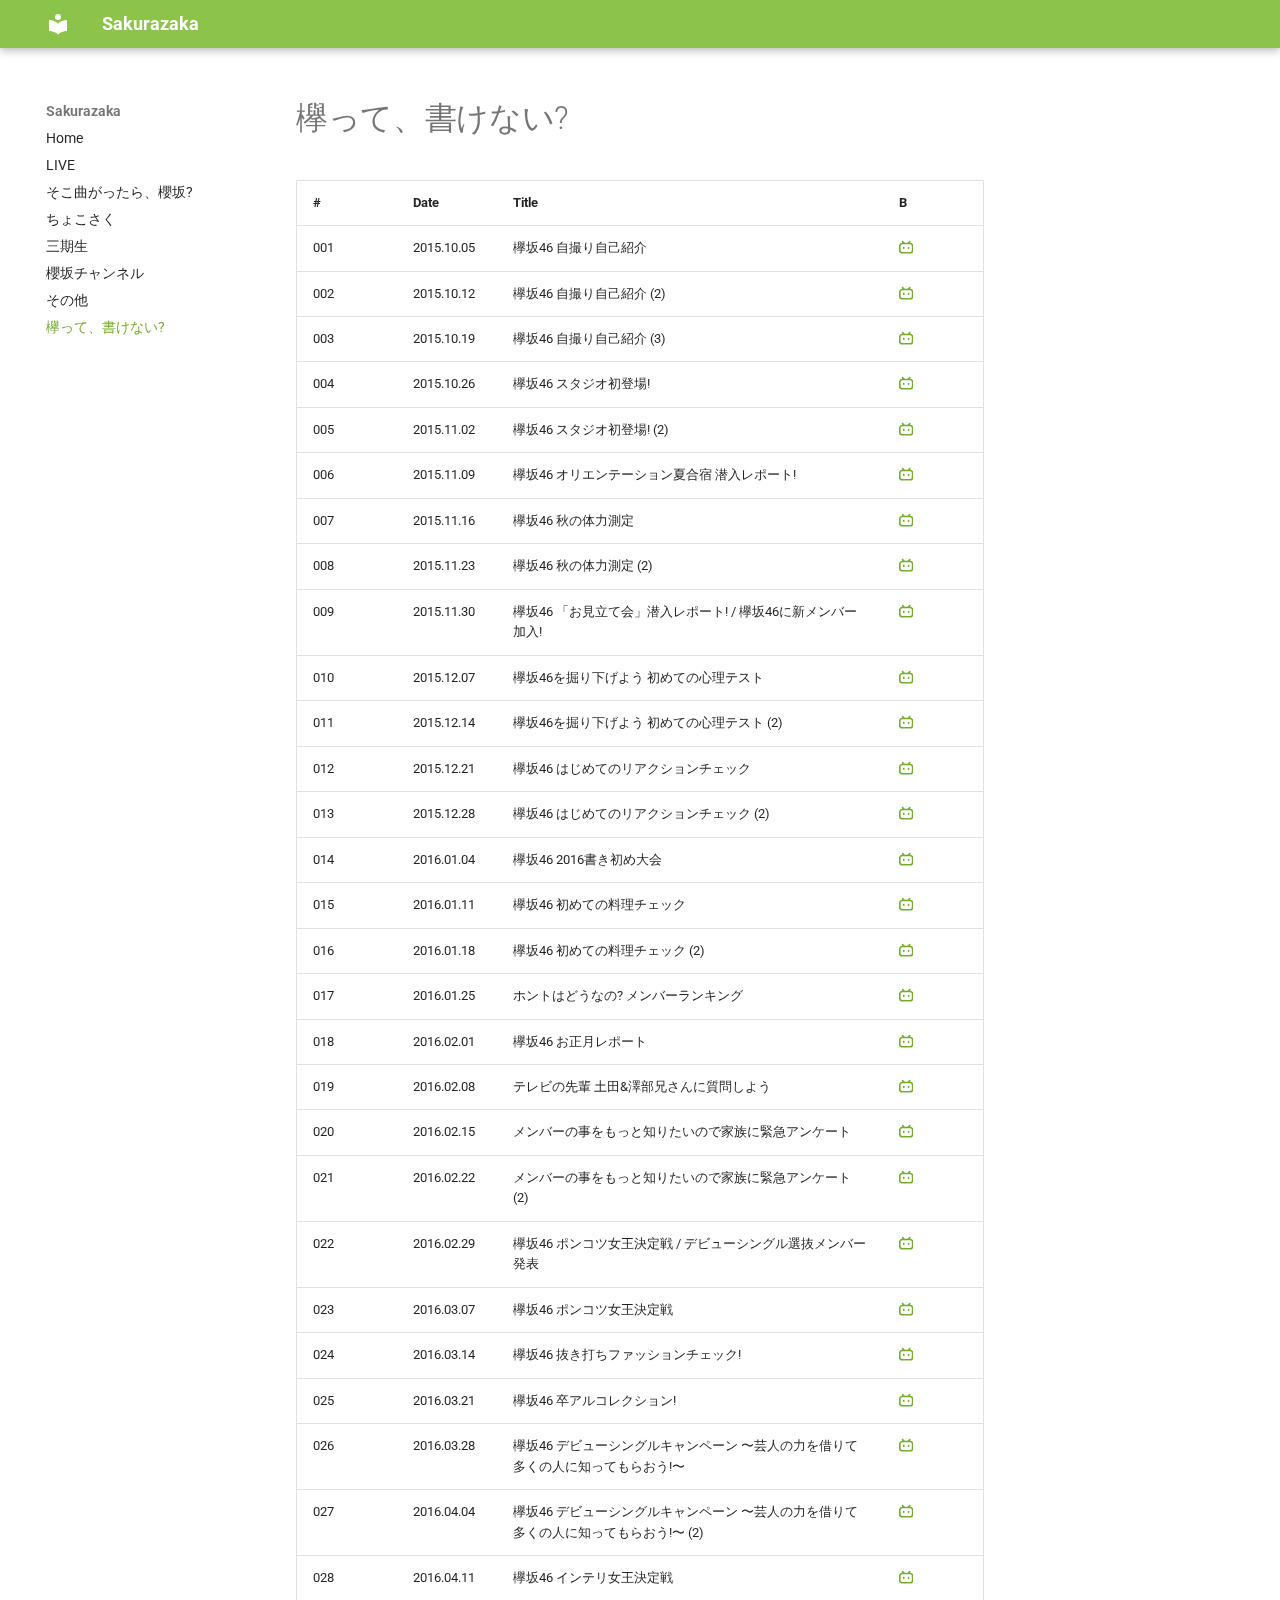
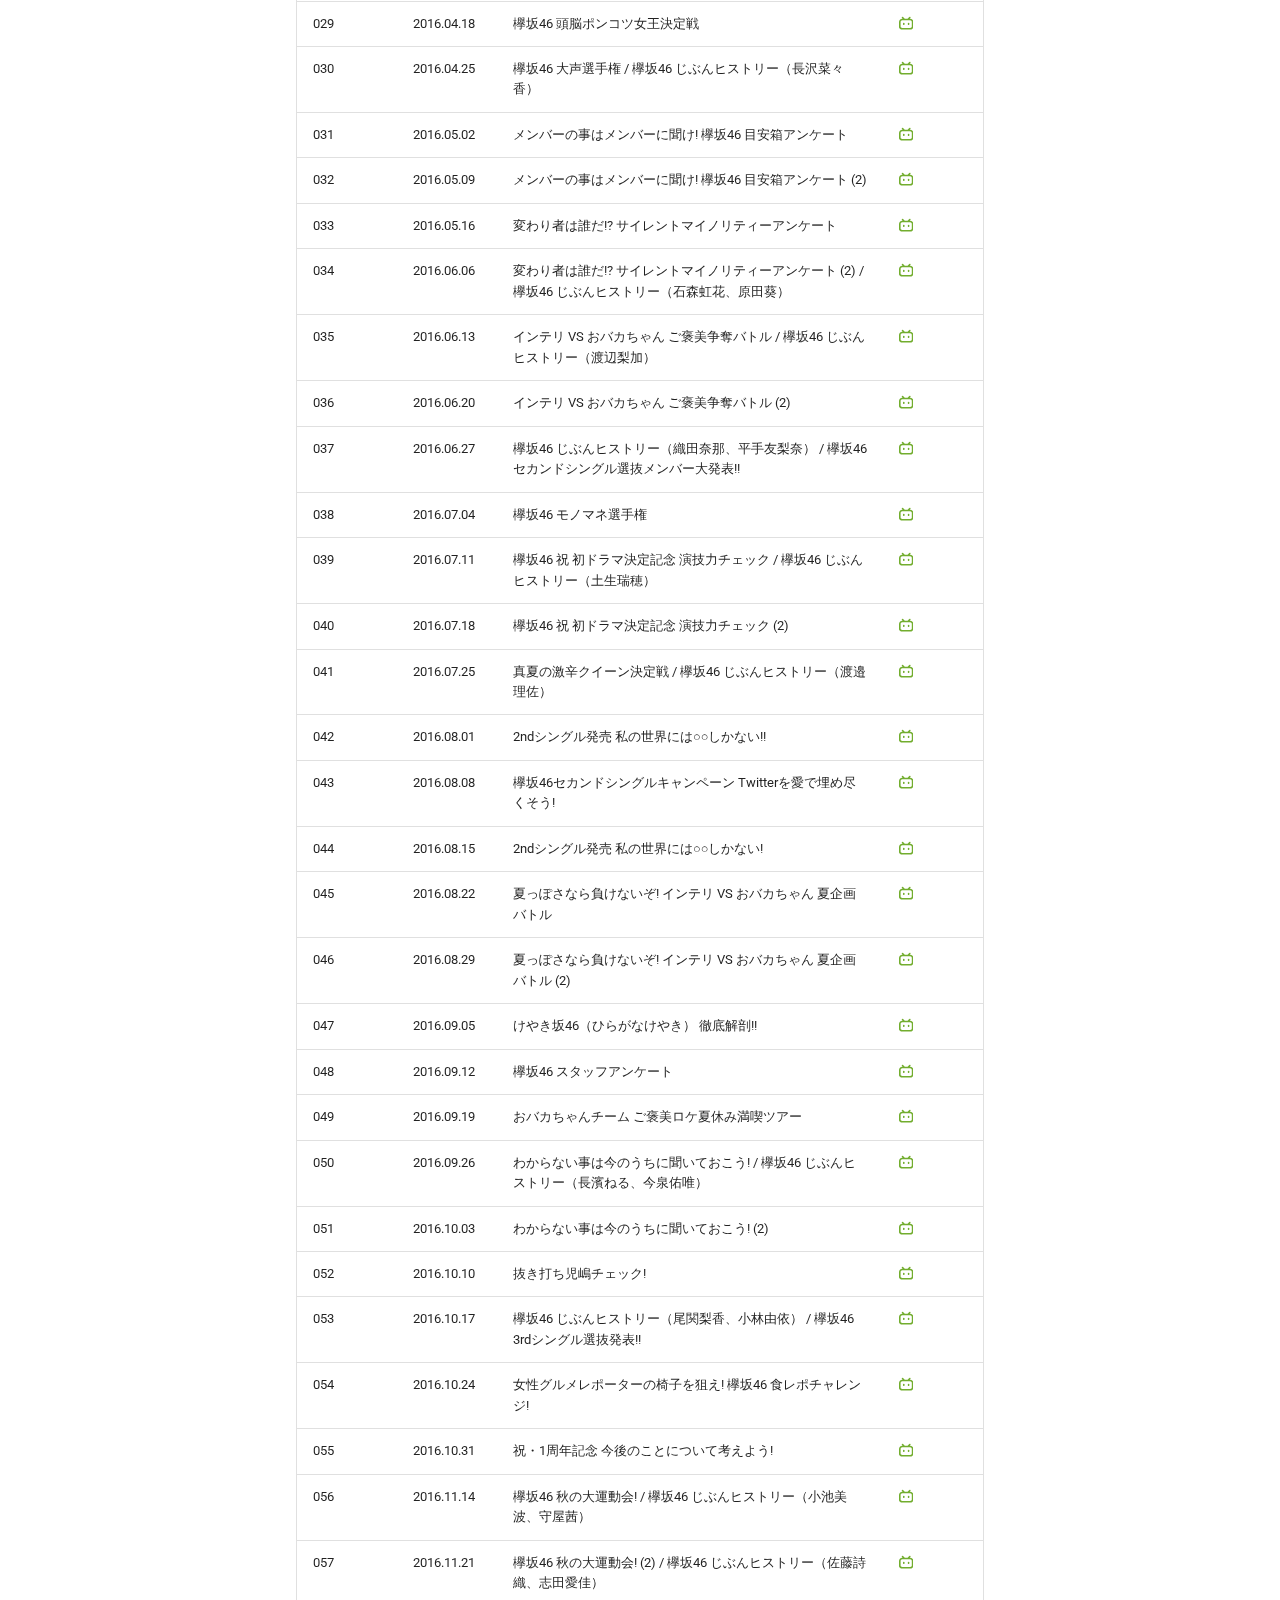
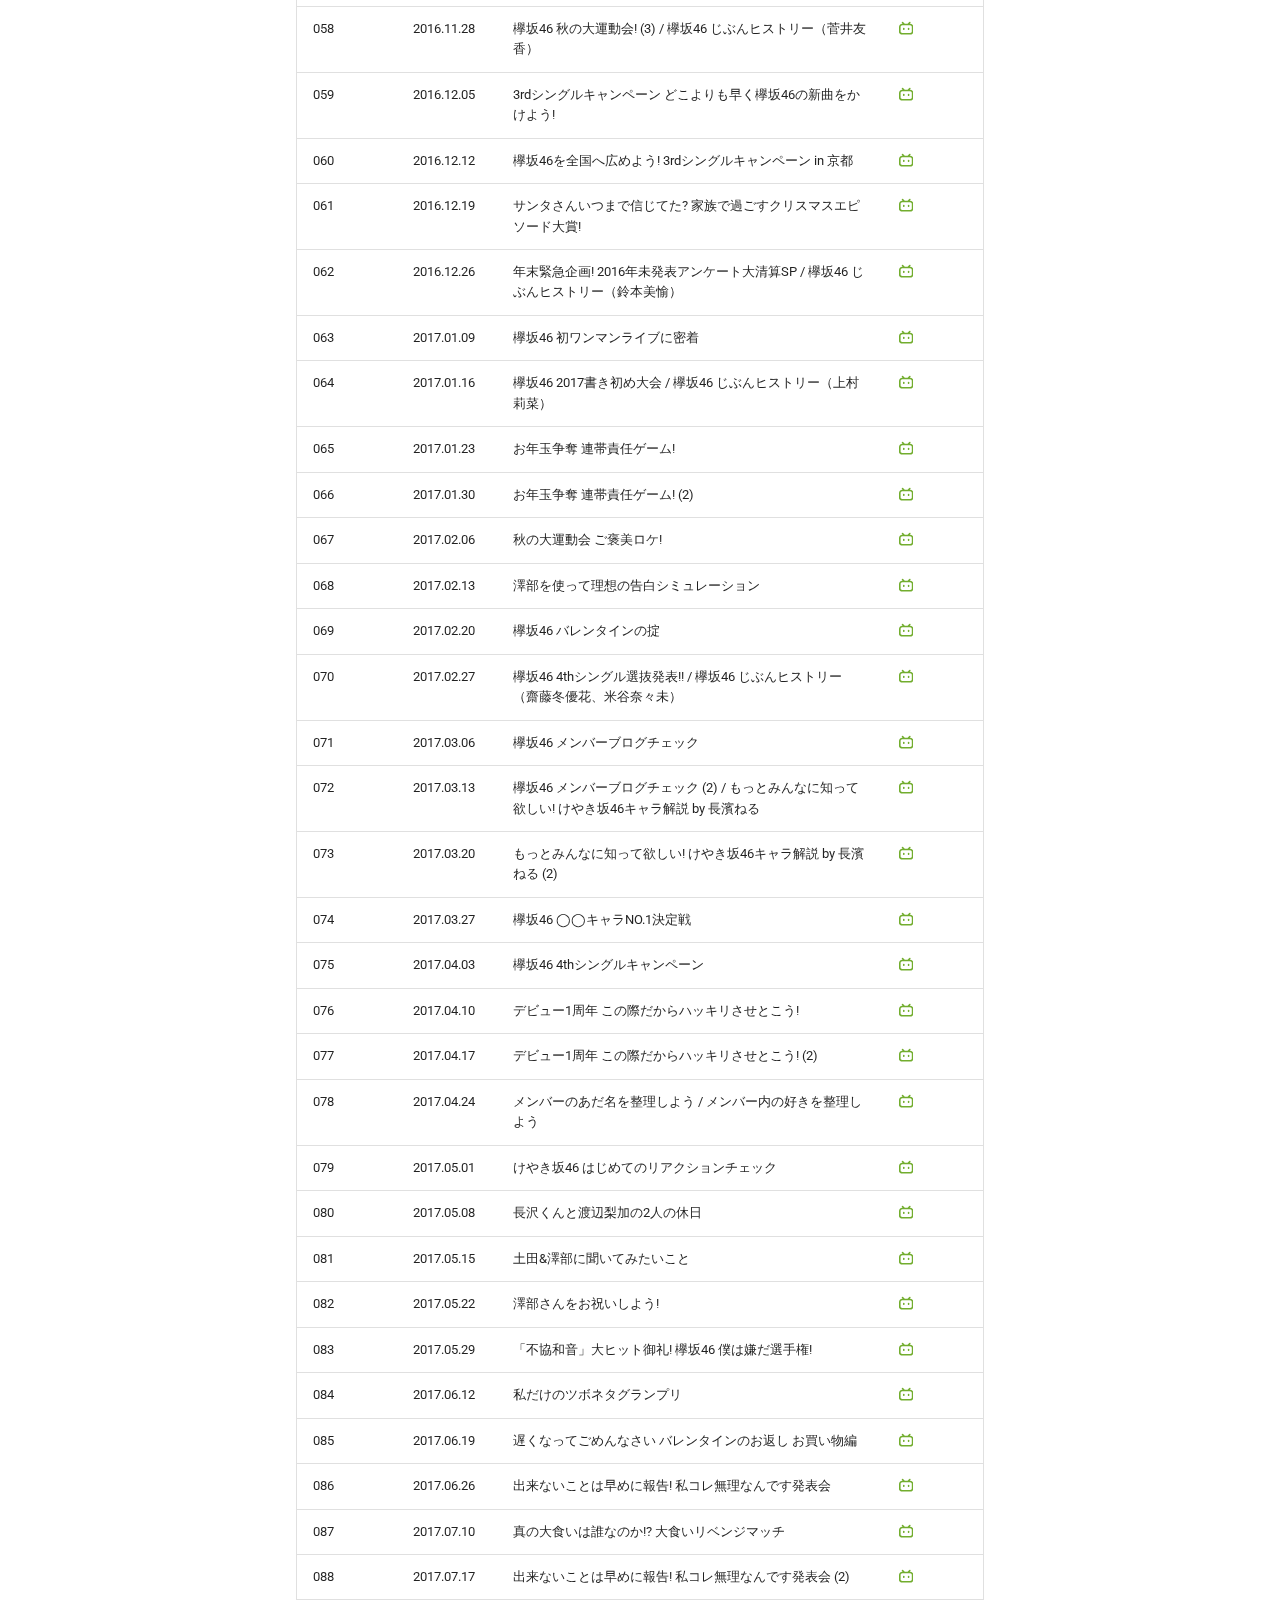
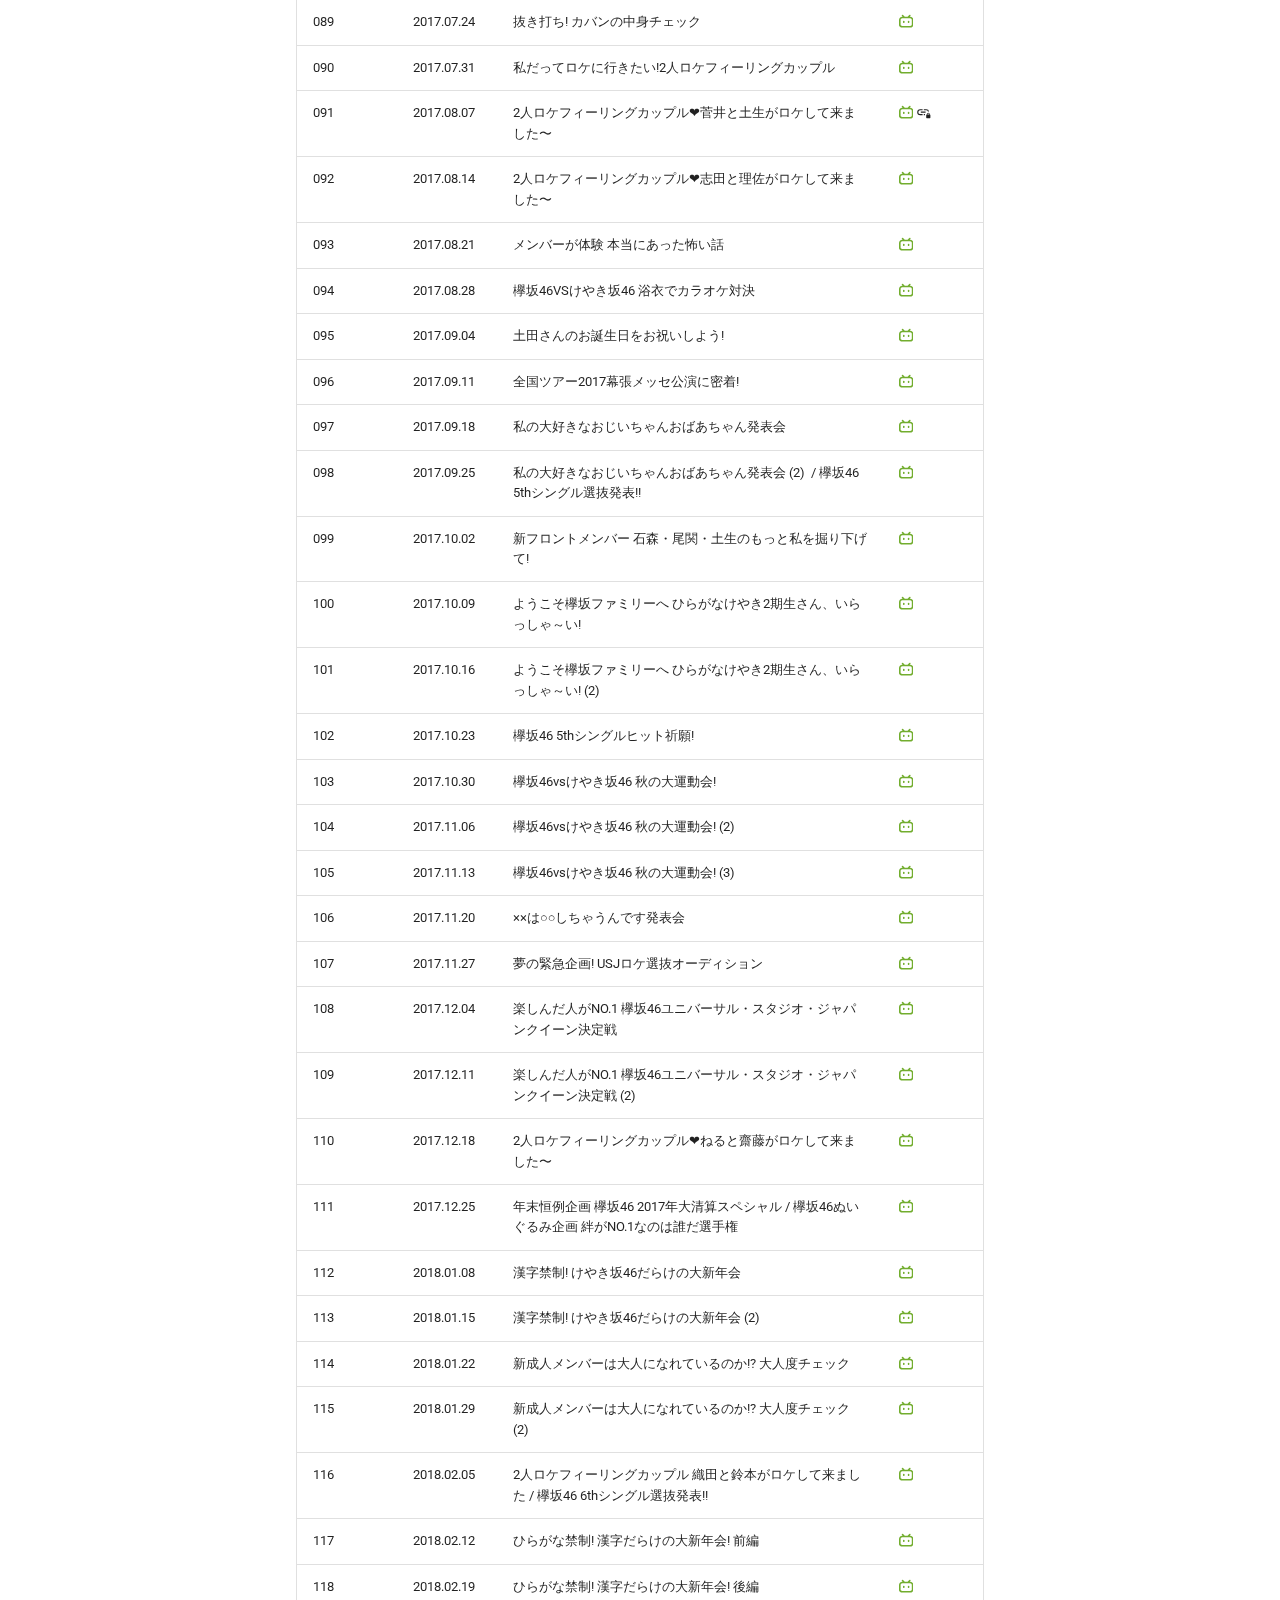
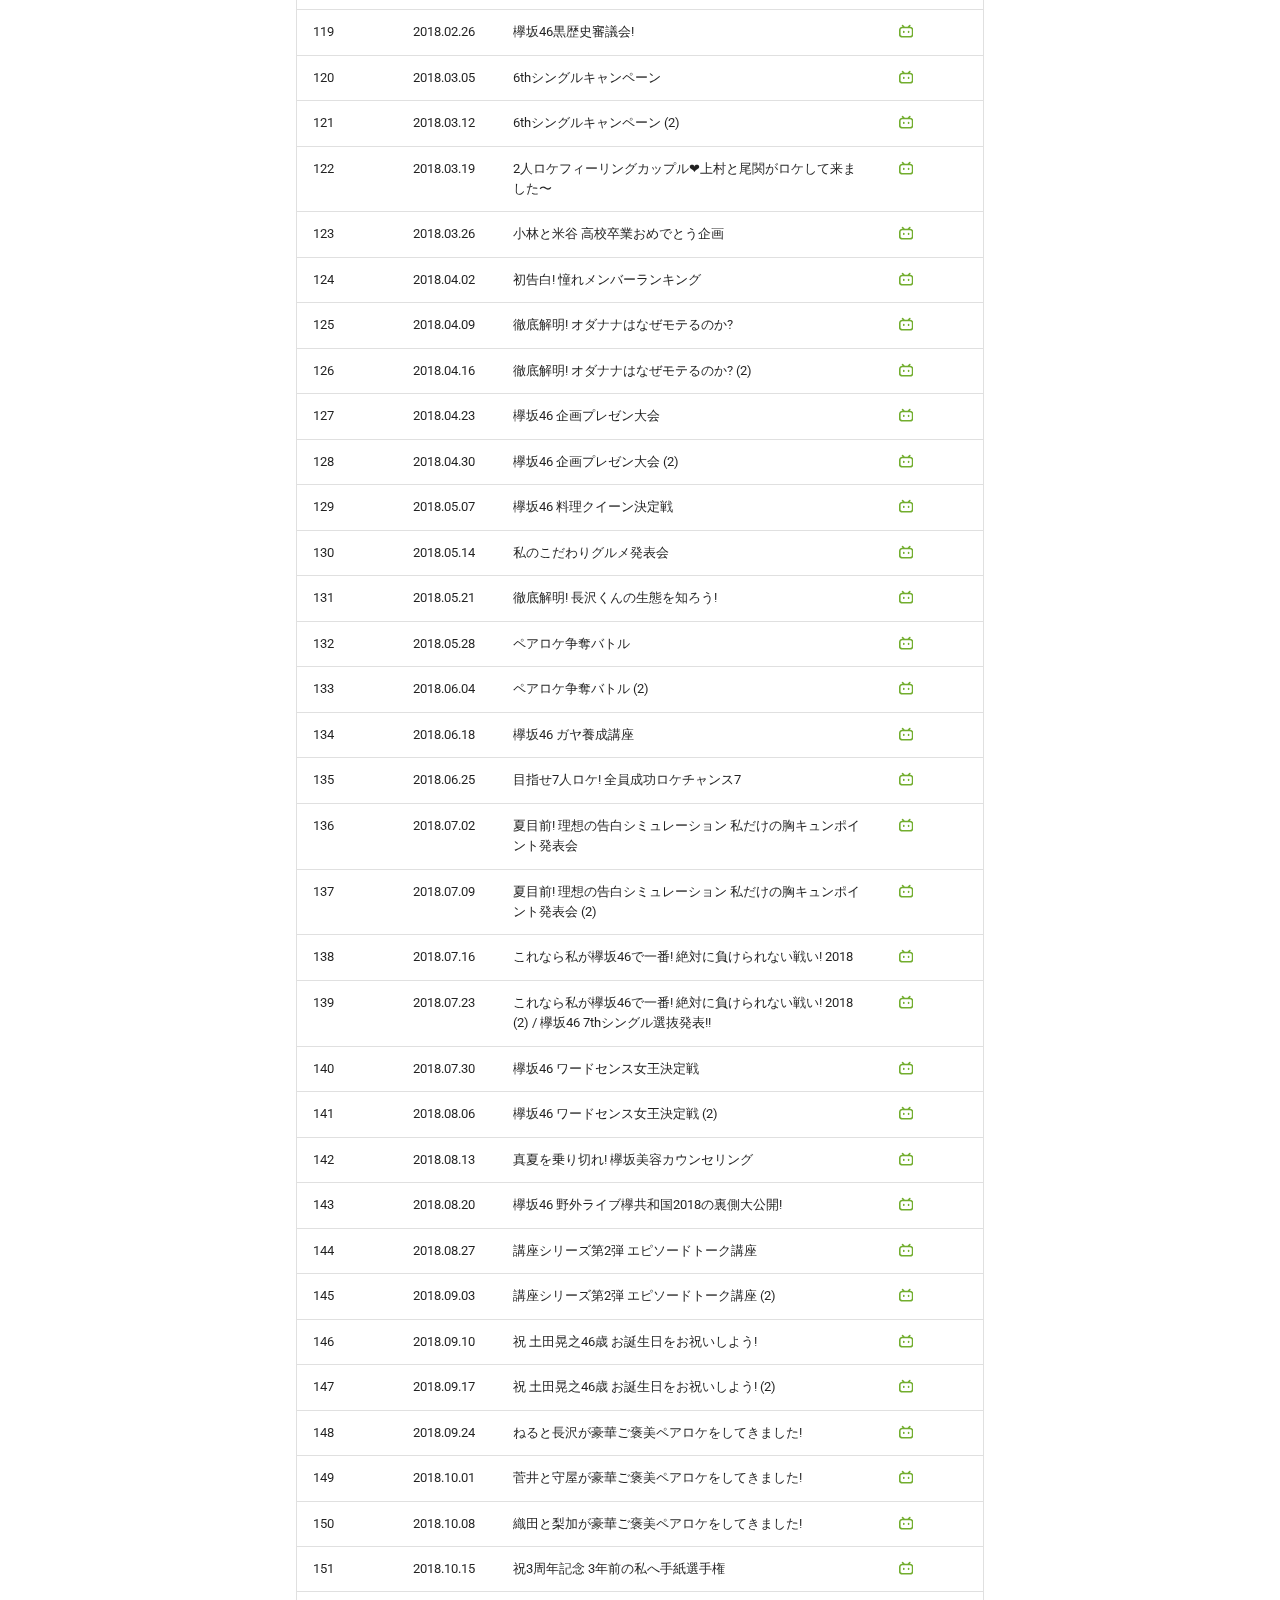
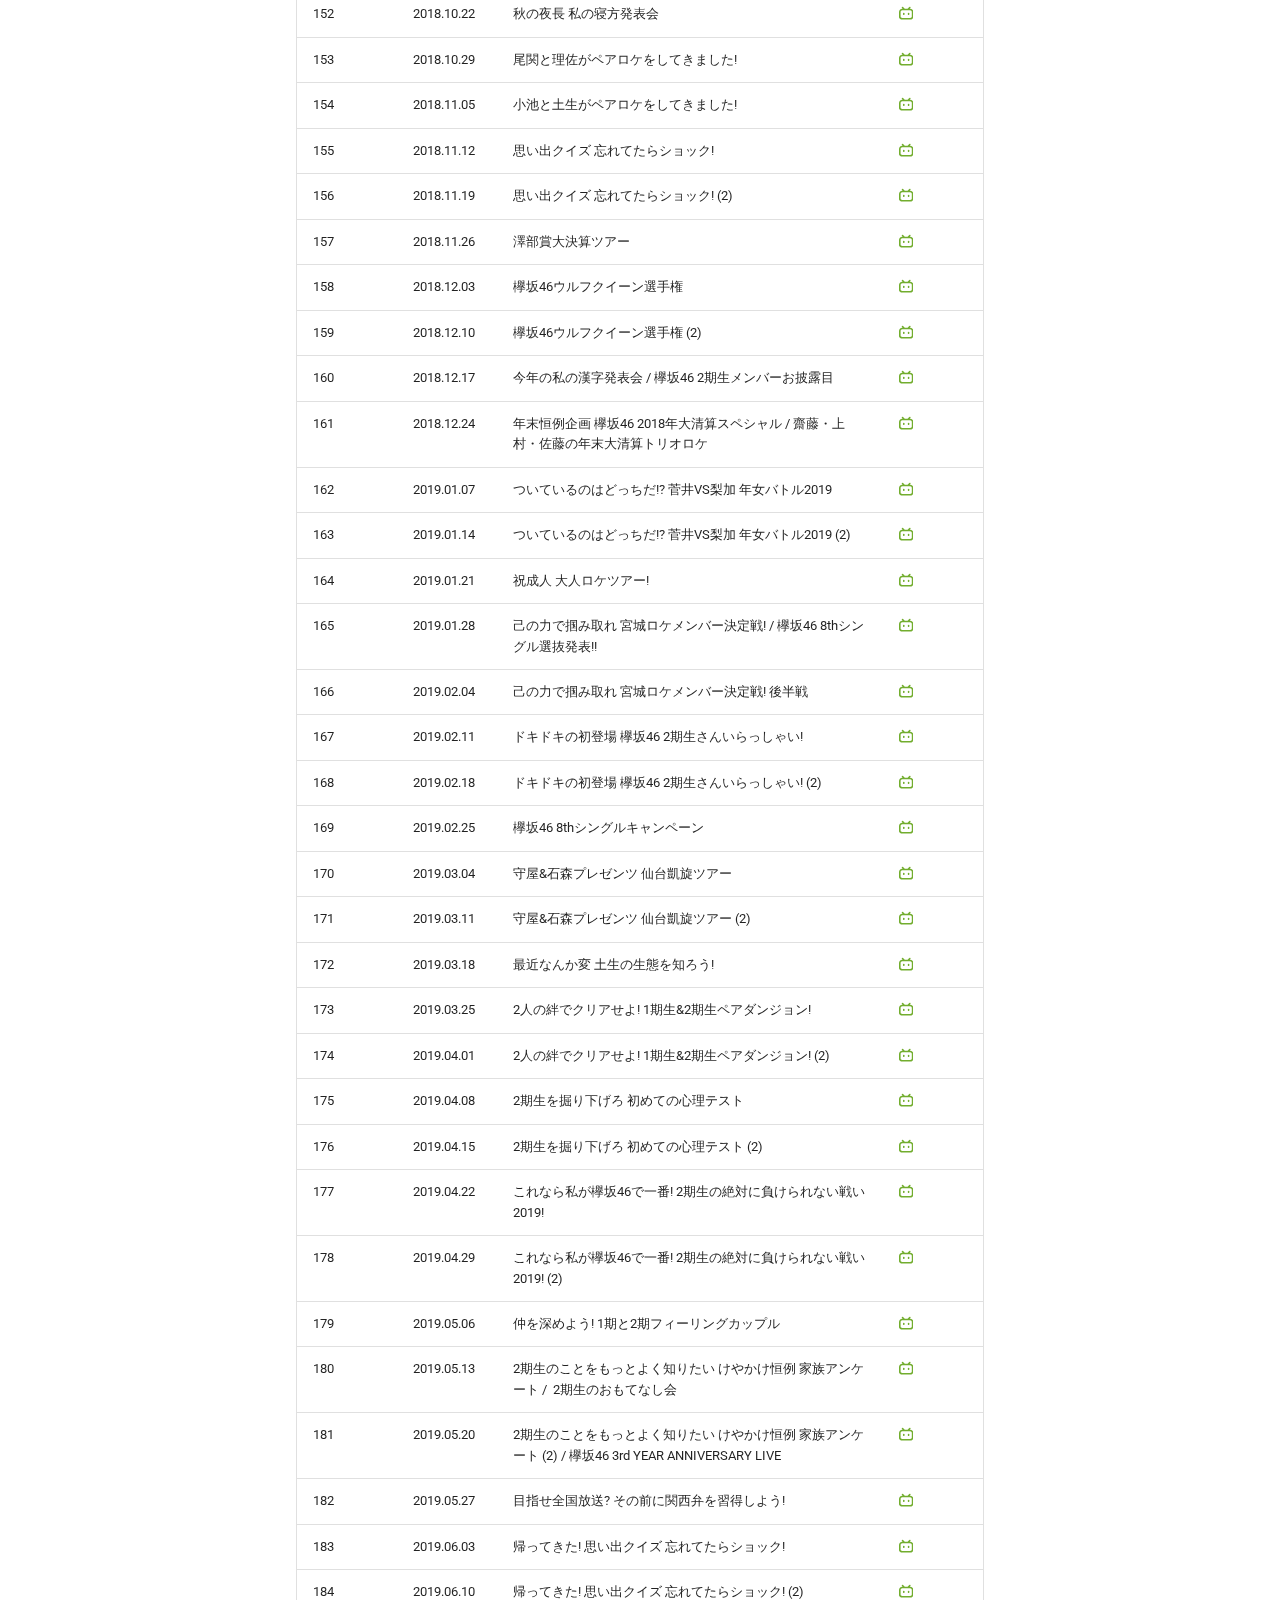
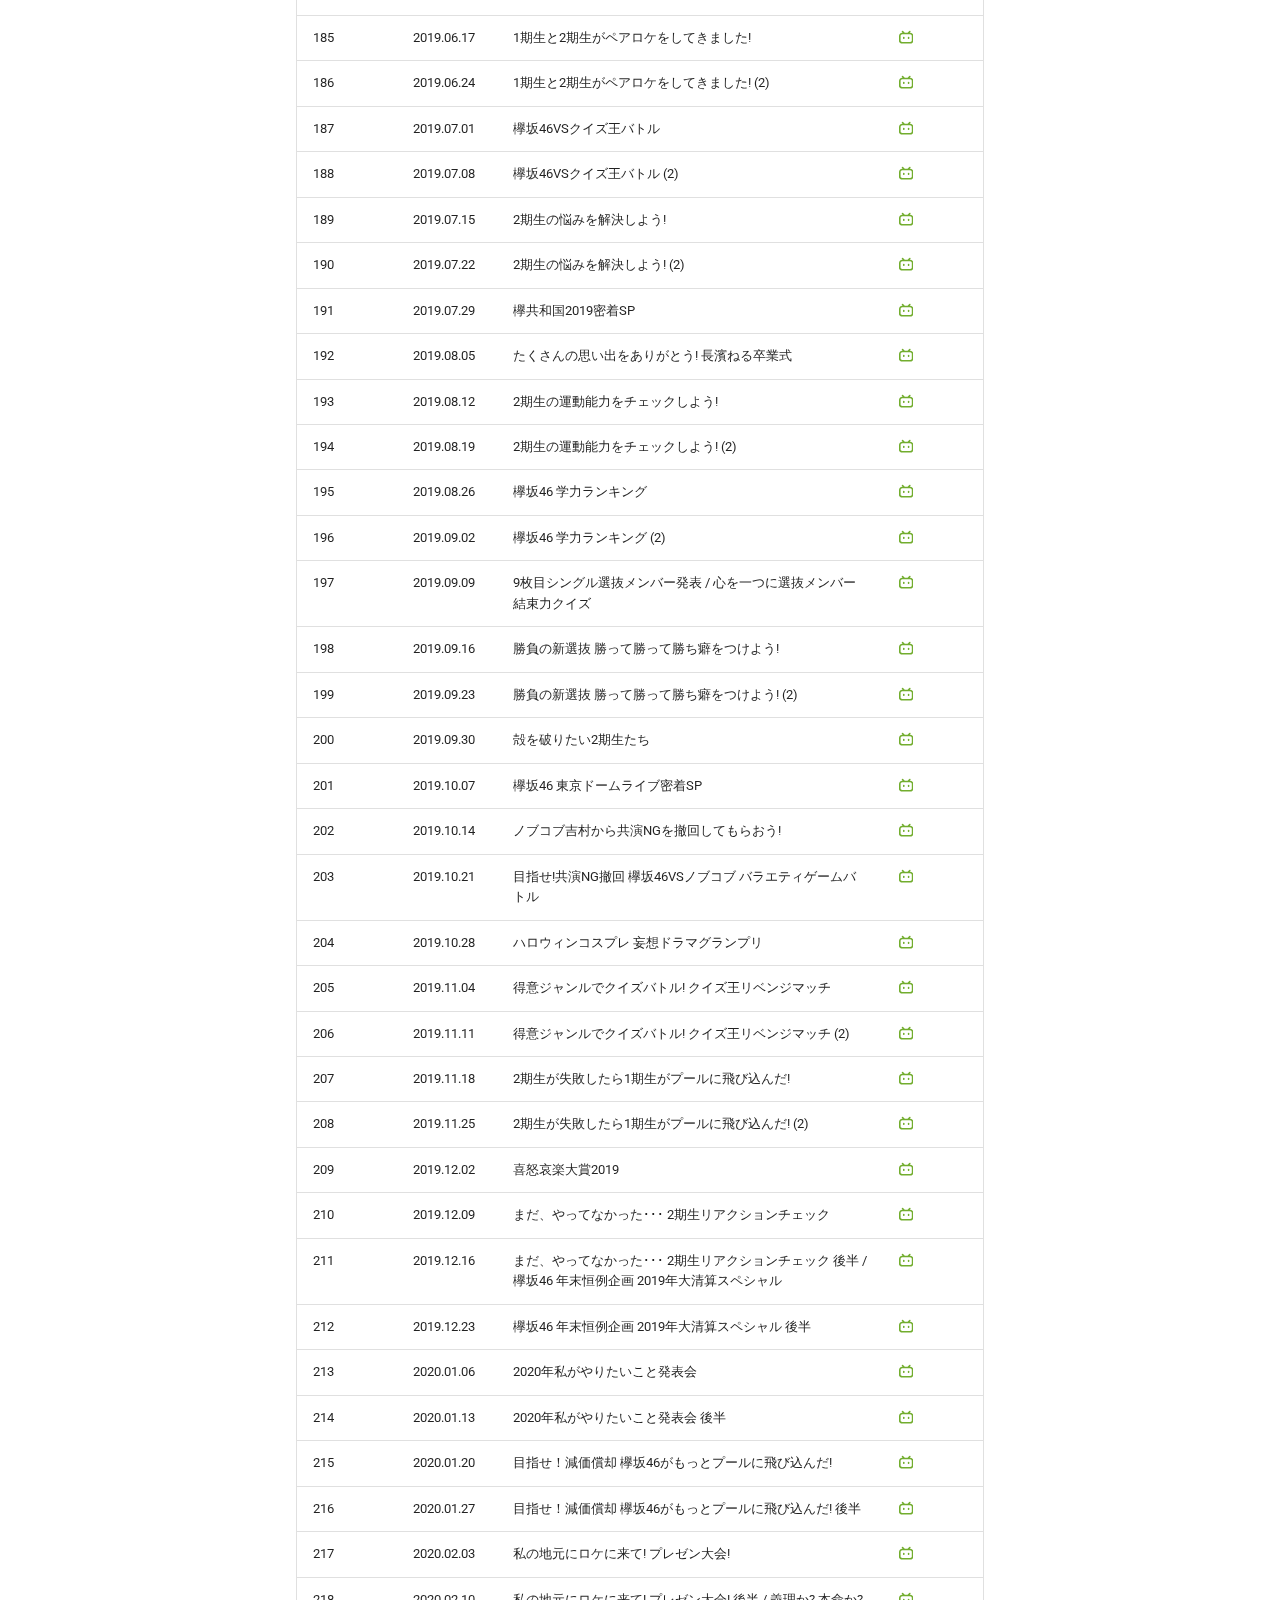
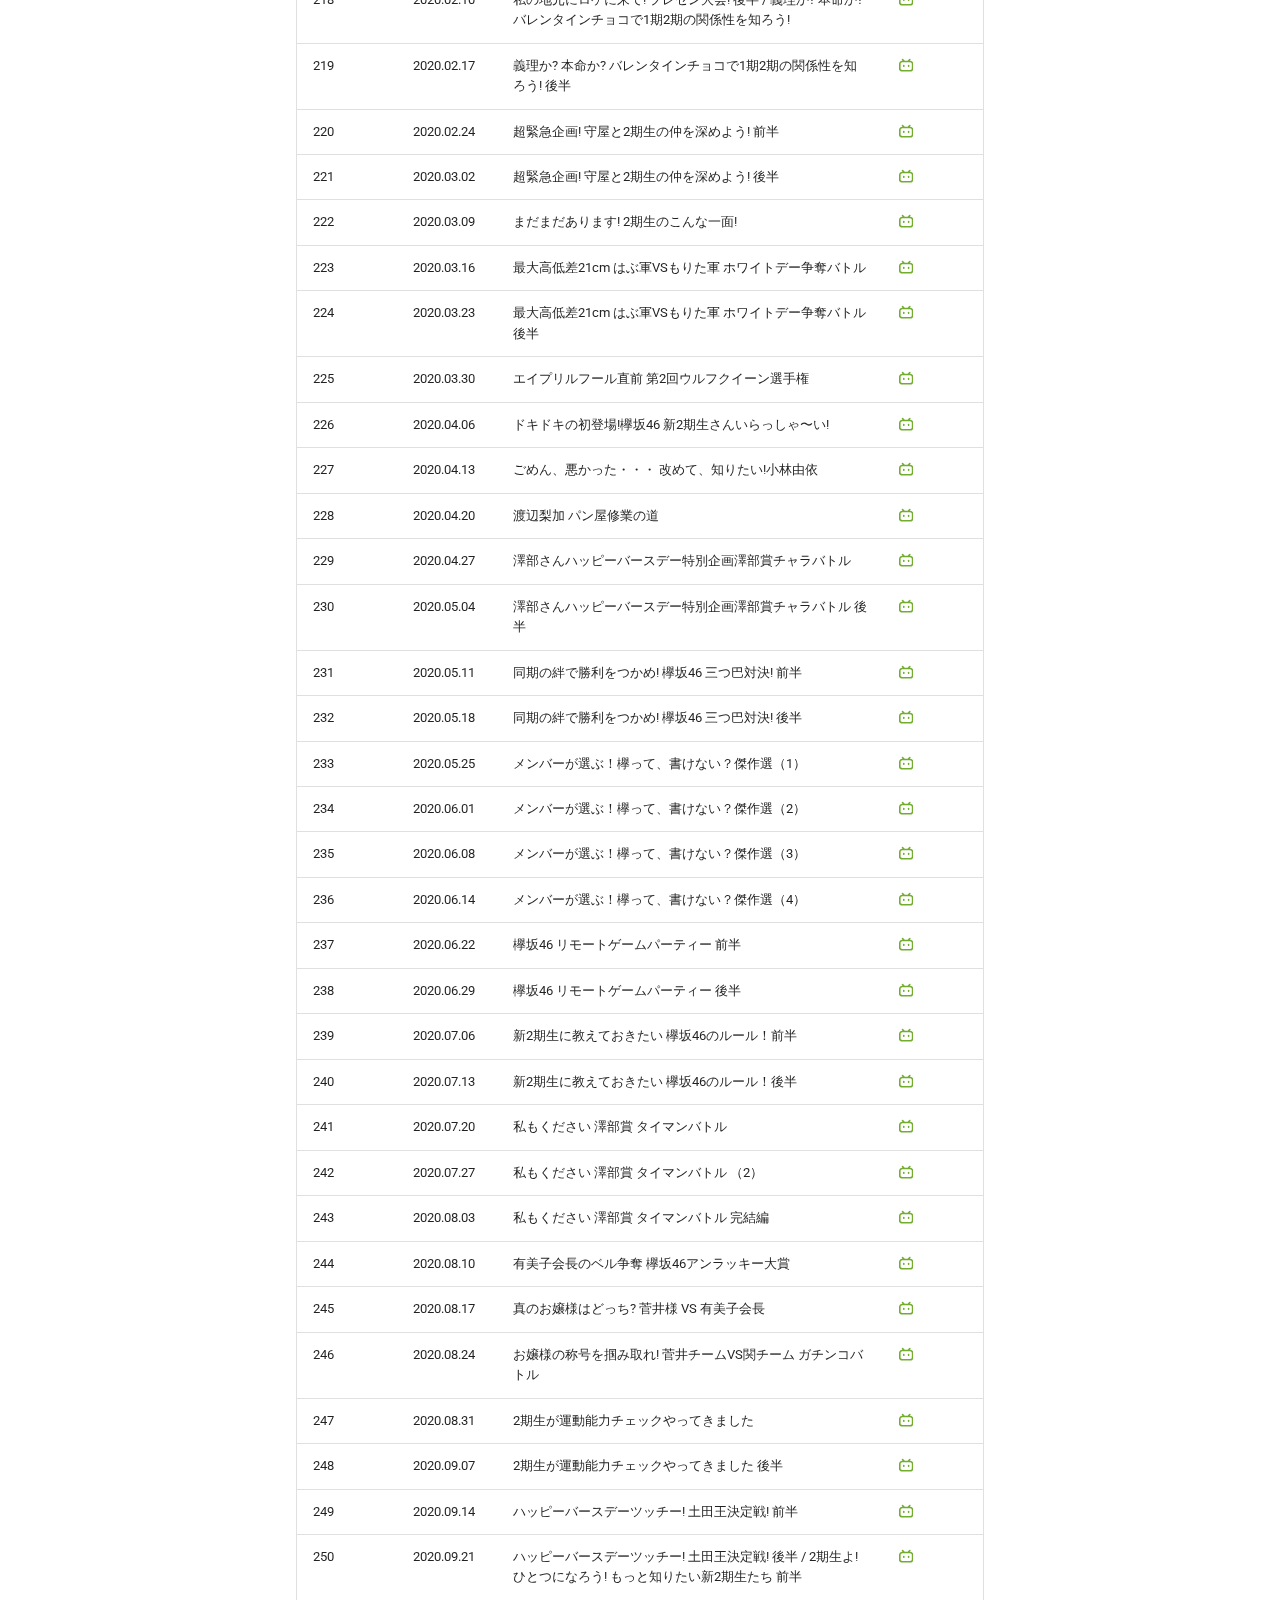
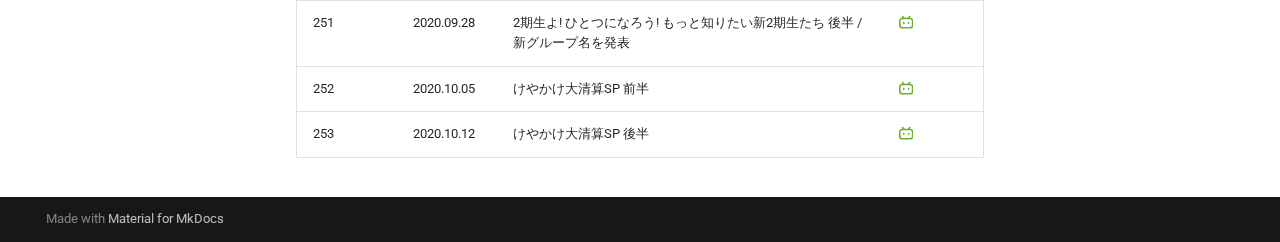
<file: keyakake/index.html>
<!doctype html>
<html lang="en" class="no-js">
  <head>
    
      <meta charset="utf-8">
      <meta name="viewport" content="width=device-width,initial-scale=1">
      
      
      
        <link rel="canonical" href="https://aki-192.github.io/sakura/keyakake/">
      
      
        <link rel="prev" href="../misc/">
      
      
      
      <link rel="icon" href="../assets/images/favicon.png">
      <meta name="generator" content="mkdocs-1.6.1, mkdocs-material-9.6.11">
    
    
      
        <title>欅って、書けない? - Sakurazaka</title>
      
    
    
      <link rel="stylesheet" href="../assets/stylesheets/main.4af4bdda.min.css">
      
        
        <link rel="stylesheet" href="../assets/stylesheets/palette.06af60db.min.css">
      
      


    
    
      
    
    
      
        
        
        <link rel="preconnect" href="https://fonts.gstatic.com" crossorigin>
        <link rel="stylesheet" href="https://fonts.googleapis.com/css?family=Roboto:300,300i,400,400i,700,700i%7CRoboto+Mono:400,400i,700,700i&display=fallback">
        <style>:root{--md-text-font:"Roboto";--md-code-font:"Roboto Mono"}</style>
      
    
    
      <link rel="stylesheet" href="../stylesheets/extra.css">
    
    <script>__md_scope=new URL("..",location),__md_hash=e=>[...e].reduce(((e,_)=>(e<<5)-e+_.charCodeAt(0)),0),__md_get=(e,_=localStorage,t=__md_scope)=>JSON.parse(_.getItem(t.pathname+"."+e)),__md_set=(e,_,t=localStorage,a=__md_scope)=>{try{t.setItem(a.pathname+"."+e,JSON.stringify(_))}catch(e){}}</script>
    
      

    
    
    
  </head>
  
  
    
    
    
    
    
    <body dir="ltr" data-md-color-scheme="default" data-md-color-primary="custom" data-md-color-accent="indigo">
  
    
    <input class="md-toggle" data-md-toggle="drawer" type="checkbox" id="__drawer" autocomplete="off">
    <input class="md-toggle" data-md-toggle="search" type="checkbox" id="__search" autocomplete="off">
    <label class="md-overlay" for="__drawer"></label>
    <div data-md-component="skip">
      
        
        <a href="#_1" class="md-skip">
          Skip to content
        </a>
      
    </div>
    <div data-md-component="announce">
      
    </div>
    
    
      

  

<header class="md-header md-header--shadow" data-md-component="header">
  <nav class="md-header__inner md-grid" aria-label="Header">
    <a href=".." title="Sakurazaka" class="md-header__button md-logo" aria-label="Sakurazaka" data-md-component="logo">
      
  
  <svg xmlns="http://www.w3.org/2000/svg" viewBox="0 0 24 24"><path d="M12 8a3 3 0 0 0 3-3 3 3 0 0 0-3-3 3 3 0 0 0-3 3 3 3 0 0 0 3 3m0 3.54C9.64 9.35 6.5 8 3 8v11c3.5 0 6.64 1.35 9 3.54 2.36-2.19 5.5-3.54 9-3.54V8c-3.5 0-6.64 1.35-9 3.54"/></svg>

    </a>
    <label class="md-header__button md-icon" for="__drawer">
      
      <svg xmlns="http://www.w3.org/2000/svg" viewBox="0 0 24 24"><path d="M3 6h18v2H3zm0 5h18v2H3zm0 5h18v2H3z"/></svg>
    </label>
    <div class="md-header__title" data-md-component="header-title">
      <div class="md-header__ellipsis">
        <div class="md-header__topic">
          <span class="md-ellipsis">
            Sakurazaka
          </span>
        </div>
        <div class="md-header__topic" data-md-component="header-topic">
          <span class="md-ellipsis">
            
              欅って、書けない?
            
          </span>
        </div>
      </div>
    </div>
    
      
    
    
    
    
    
  </nav>
  
</header>
    
    <div class="md-container" data-md-component="container">
      
      
        
          
        
      
      <main class="md-main" data-md-component="main">
        <div class="md-main__inner md-grid">
          
            
              
              <div class="md-sidebar md-sidebar--primary" data-md-component="sidebar" data-md-type="navigation" >
                <div class="md-sidebar__scrollwrap">
                  <div class="md-sidebar__inner">
                    



<nav class="md-nav md-nav--primary" aria-label="Navigation" data-md-level="0">
  <label class="md-nav__title" for="__drawer">
    <a href=".." title="Sakurazaka" class="md-nav__button md-logo" aria-label="Sakurazaka" data-md-component="logo">
      
  
  <svg xmlns="http://www.w3.org/2000/svg" viewBox="0 0 24 24"><path d="M12 8a3 3 0 0 0 3-3 3 3 0 0 0-3-3 3 3 0 0 0-3 3 3 3 0 0 0 3 3m0 3.54C9.64 9.35 6.5 8 3 8v11c3.5 0 6.64 1.35 9 3.54 2.36-2.19 5.5-3.54 9-3.54V8c-3.5 0-6.64 1.35-9 3.54"/></svg>

    </a>
    Sakurazaka
  </label>
  
  <ul class="md-nav__list" data-md-scrollfix>
    
      
      
  
  
  
  
    <li class="md-nav__item">
      <a href=".." class="md-nav__link">
        
  
  
  <span class="md-ellipsis">
    Home
    
  </span>
  

      </a>
    </li>
  

    
      
      
  
  
  
  
    <li class="md-nav__item">
      <a href="../live/" class="md-nav__link">
        
  
  
  <span class="md-ellipsis">
    LIVE
    
  </span>
  

      </a>
    </li>
  

    
      
      
  
  
  
  
    <li class="md-nav__item">
      <a href="../sokosaku/" class="md-nav__link">
        
  
  
  <span class="md-ellipsis">
    そこ曲がったら、櫻坂?
    
  </span>
  

      </a>
    </li>
  

    
      
      
  
  
  
  
    <li class="md-nav__item">
      <a href="../chokosaku/" class="md-nav__link">
        
  
  
  <span class="md-ellipsis">
    ちょこさく
    
  </span>
  

      </a>
    </li>
  

    
      
      
  
  
  
  
    <li class="md-nav__item">
      <a href="../3rdgen/" class="md-nav__link">
        
  
  
  <span class="md-ellipsis">
    三期生
    
  </span>
  

      </a>
    </li>
  

    
      
      
  
  
  
  
    <li class="md-nav__item">
      <a href="../yt-channel/" class="md-nav__link">
        
  
  
  <span class="md-ellipsis">
    櫻坂チャンネル
    
  </span>
  

      </a>
    </li>
  

    
      
      
  
  
  
  
    <li class="md-nav__item">
      <a href="../misc/" class="md-nav__link">
        
  
  
  <span class="md-ellipsis">
    その他
    
  </span>
  

      </a>
    </li>
  

    
      
      
  
  
    
  
  
  
    <li class="md-nav__item md-nav__item--active">
      
      <input class="md-nav__toggle md-toggle" type="checkbox" id="__toc">
      
      
        
      
      
      <a href="./" class="md-nav__link md-nav__link--active">
        
  
  
  <span class="md-ellipsis">
    欅って、書けない?
    
  </span>
  

      </a>
      
    </li>
  

    
  </ul>
</nav>
                  </div>
                </div>
              </div>
            
            
              
              <div class="md-sidebar md-sidebar--secondary" data-md-component="sidebar" data-md-type="toc" >
                <div class="md-sidebar__scrollwrap">
                  <div class="md-sidebar__inner">
                    

<nav class="md-nav md-nav--secondary" aria-label="Table of contents">
  
  
  
    
  
  
</nav>
                  </div>
                </div>
              </div>
            
          
          
            <div class="md-content" data-md-component="content">
              <article class="md-content__inner md-typeset">
                
                  



<script>
  document.body.dataset.mdColorPrimary = "light-green"; 
  document.body.dataset.mdColorAccent = "light-green"; 
</script>

<h1 id="_1">欅って、書けない?</h1>
<table>
<thead>
<tr>
<th>#</th>
<th>Date</th>
<th>Title</th>
<th>B</th>
</tr>
</thead>
<tbody>
<tr>
<td>001</td>
<td>2015.10.05</td>
<td>欅坂46 自撮り自己紹介</td>
<td><a href="https://www.bilibili.com/video/BV1Ts411277c/"><span class="twemoji"><svg xmlns="http://www.w3.org/2000/svg" viewBox="0 0 24 24"><path d="M17.813 4.653h.854q2.266.08 3.773 1.574Q23.946 7.72 24 9.987v7.36q-.054 2.266-1.56 3.773c-1.506 1.507-2.262 1.524-3.773 1.56H5.333q-2.266-.054-3.773-1.56C.053 19.614.036 18.858 0 17.347v-7.36q.054-2.267 1.56-3.76t3.773-1.574h.774l-1.174-1.12a1.23 1.23 0 0 1-.373-.906q0-.534.373-.907l.027-.027q.4-.373.92-.373t.92.373L9.653 4.44q.107.106.187.213h4.267a.8.8 0 0 1 .16-.213l2.853-2.747q.4-.373.92-.373c.347 0 .662.151.929.4s.391.551.391.907q0 .532-.373.906zM5.333 7.24q-1.12.027-1.88.773-.76.748-.786 1.894v7.52q.026 1.146.786 1.893t1.88.773h13.334q1.12-.026 1.88-.773t.786-1.893v-7.52q-.026-1.147-.786-1.894t-1.88-.773zM8 11.107q.56 0 .933.373.375.374.4.96v1.173q-.025.586-.4.96-.373.375-.933.374c-.56-.001-.684-.125-.933-.374q-.375-.373-.4-.96V12.44q0-.56.386-.947.387-.386.947-.386m8 0q.56 0 .933.373.375.374.4.96v1.173q-.025.586-.4.96-.373.375-.933.374c-.56-.001-.684-.125-.933-.374q-.375-.373-.4-.96V12.44q.025-.586.4-.96.373-.373.933-.373"/></svg></span></a></td>
</tr>
<tr>
<td>002</td>
<td>2015.10.12</td>
<td>欅坂46 自撮り自己紹介 (2)</td>
<td><a href="https://www.bilibili.com/video/BV18s41127cT/"><span class="twemoji"><svg xmlns="http://www.w3.org/2000/svg" viewBox="0 0 24 24"><path d="M17.813 4.653h.854q2.266.08 3.773 1.574Q23.946 7.72 24 9.987v7.36q-.054 2.266-1.56 3.773c-1.506 1.507-2.262 1.524-3.773 1.56H5.333q-2.266-.054-3.773-1.56C.053 19.614.036 18.858 0 17.347v-7.36q.054-2.267 1.56-3.76t3.773-1.574h.774l-1.174-1.12a1.23 1.23 0 0 1-.373-.906q0-.534.373-.907l.027-.027q.4-.373.92-.373t.92.373L9.653 4.44q.107.106.187.213h4.267a.8.8 0 0 1 .16-.213l2.853-2.747q.4-.373.92-.373c.347 0 .662.151.929.4s.391.551.391.907q0 .532-.373.906zM5.333 7.24q-1.12.027-1.88.773-.76.748-.786 1.894v7.52q.026 1.146.786 1.893t1.88.773h13.334q1.12-.026 1.88-.773t.786-1.893v-7.52q-.026-1.147-.786-1.894t-1.88-.773zM8 11.107q.56 0 .933.373.375.374.4.96v1.173q-.025.586-.4.96-.373.375-.933.374c-.56-.001-.684-.125-.933-.374q-.375-.373-.4-.96V12.44q0-.56.386-.947.387-.386.947-.386m8 0q.56 0 .933.373.375.374.4.96v1.173q-.025.586-.4.96-.373.375-.933.374c-.56-.001-.684-.125-.933-.374q-.375-.373-.4-.96V12.44q.025-.586.4-.96.373-.373.933-.373"/></svg></span></a></td>
</tr>
<tr>
<td>003</td>
<td>2015.10.19</td>
<td>欅坂46 自撮り自己紹介 (3)</td>
<td><a href="https://www.bilibili.com/video/BV1zs41127K5/"><span class="twemoji"><svg xmlns="http://www.w3.org/2000/svg" viewBox="0 0 24 24"><path d="M17.813 4.653h.854q2.266.08 3.773 1.574Q23.946 7.72 24 9.987v7.36q-.054 2.266-1.56 3.773c-1.506 1.507-2.262 1.524-3.773 1.56H5.333q-2.266-.054-3.773-1.56C.053 19.614.036 18.858 0 17.347v-7.36q.054-2.267 1.56-3.76t3.773-1.574h.774l-1.174-1.12a1.23 1.23 0 0 1-.373-.906q0-.534.373-.907l.027-.027q.4-.373.92-.373t.92.373L9.653 4.44q.107.106.187.213h4.267a.8.8 0 0 1 .16-.213l2.853-2.747q.4-.373.92-.373c.347 0 .662.151.929.4s.391.551.391.907q0 .532-.373.906zM5.333 7.24q-1.12.027-1.88.773-.76.748-.786 1.894v7.52q.026 1.146.786 1.893t1.88.773h13.334q1.12-.026 1.88-.773t.786-1.893v-7.52q-.026-1.147-.786-1.894t-1.88-.773zM8 11.107q.56 0 .933.373.375.374.4.96v1.173q-.025.586-.4.96-.373.375-.933.374c-.56-.001-.684-.125-.933-.374q-.375-.373-.4-.96V12.44q0-.56.386-.947.387-.386.947-.386m8 0q.56 0 .933.373.375.374.4.96v1.173q-.025.586-.4.96-.373.375-.933.374c-.56-.001-.684-.125-.933-.374q-.375-.373-.4-.96V12.44q.025-.586.4-.96.373-.373.933-.373"/></svg></span></a></td>
</tr>
<tr>
<td>004</td>
<td>2015.10.26</td>
<td>欅坂46 スタジオ初登場!</td>
<td><a href="https://www.bilibili.com/video/BV1Ds41127vj/"><span class="twemoji"><svg xmlns="http://www.w3.org/2000/svg" viewBox="0 0 24 24"><path d="M17.813 4.653h.854q2.266.08 3.773 1.574Q23.946 7.72 24 9.987v7.36q-.054 2.266-1.56 3.773c-1.506 1.507-2.262 1.524-3.773 1.56H5.333q-2.266-.054-3.773-1.56C.053 19.614.036 18.858 0 17.347v-7.36q.054-2.267 1.56-3.76t3.773-1.574h.774l-1.174-1.12a1.23 1.23 0 0 1-.373-.906q0-.534.373-.907l.027-.027q.4-.373.92-.373t.92.373L9.653 4.44q.107.106.187.213h4.267a.8.8 0 0 1 .16-.213l2.853-2.747q.4-.373.92-.373c.347 0 .662.151.929.4s.391.551.391.907q0 .532-.373.906zM5.333 7.24q-1.12.027-1.88.773-.76.748-.786 1.894v7.52q.026 1.146.786 1.893t1.88.773h13.334q1.12-.026 1.88-.773t.786-1.893v-7.52q-.026-1.147-.786-1.894t-1.88-.773zM8 11.107q.56 0 .933.373.375.374.4.96v1.173q-.025.586-.4.96-.373.375-.933.374c-.56-.001-.684-.125-.933-.374q-.375-.373-.4-.96V12.44q0-.56.386-.947.387-.386.947-.386m8 0q.56 0 .933.373.375.374.4.96v1.173q-.025.586-.4.96-.373.375-.933.374c-.56-.001-.684-.125-.933-.374q-.375-.373-.4-.96V12.44q.025-.586.4-.96.373-.373.933-.373"/></svg></span></a></td>
</tr>
<tr>
<td>005</td>
<td>2015.11.02</td>
<td>欅坂46 スタジオ初登場! (2)</td>
<td><a href="https://www.bilibili.com/video/BV1Ns411d7va/"><span class="twemoji"><svg xmlns="http://www.w3.org/2000/svg" viewBox="0 0 24 24"><path d="M17.813 4.653h.854q2.266.08 3.773 1.574Q23.946 7.72 24 9.987v7.36q-.054 2.266-1.56 3.773c-1.506 1.507-2.262 1.524-3.773 1.56H5.333q-2.266-.054-3.773-1.56C.053 19.614.036 18.858 0 17.347v-7.36q.054-2.267 1.56-3.76t3.773-1.574h.774l-1.174-1.12a1.23 1.23 0 0 1-.373-.906q0-.534.373-.907l.027-.027q.4-.373.92-.373t.92.373L9.653 4.44q.107.106.187.213h4.267a.8.8 0 0 1 .16-.213l2.853-2.747q.4-.373.92-.373c.347 0 .662.151.929.4s.391.551.391.907q0 .532-.373.906zM5.333 7.24q-1.12.027-1.88.773-.76.748-.786 1.894v7.52q.026 1.146.786 1.893t1.88.773h13.334q1.12-.026 1.88-.773t.786-1.893v-7.52q-.026-1.147-.786-1.894t-1.88-.773zM8 11.107q.56 0 .933.373.375.374.4.96v1.173q-.025.586-.4.96-.373.375-.933.374c-.56-.001-.684-.125-.933-.374q-.375-.373-.4-.96V12.44q0-.56.386-.947.387-.386.947-.386m8 0q.56 0 .933.373.375.374.4.96v1.173q-.025.586-.4.96-.373.375-.933.374c-.56-.001-.684-.125-.933-.374q-.375-.373-.4-.96V12.44q.025-.586.4-.96.373-.373.933-.373"/></svg></span></a></td>
</tr>
<tr>
<td>006</td>
<td>2015.11.09</td>
<td>欅坂46 オリエンテーション夏合宿 潜入レポート!</td>
<td><a href="https://www.bilibili.com/video/BV17s411d7N1/"><span class="twemoji"><svg xmlns="http://www.w3.org/2000/svg" viewBox="0 0 24 24"><path d="M17.813 4.653h.854q2.266.08 3.773 1.574Q23.946 7.72 24 9.987v7.36q-.054 2.266-1.56 3.773c-1.506 1.507-2.262 1.524-3.773 1.56H5.333q-2.266-.054-3.773-1.56C.053 19.614.036 18.858 0 17.347v-7.36q.054-2.267 1.56-3.76t3.773-1.574h.774l-1.174-1.12a1.23 1.23 0 0 1-.373-.906q0-.534.373-.907l.027-.027q.4-.373.92-.373t.92.373L9.653 4.44q.107.106.187.213h4.267a.8.8 0 0 1 .16-.213l2.853-2.747q.4-.373.92-.373c.347 0 .662.151.929.4s.391.551.391.907q0 .532-.373.906zM5.333 7.24q-1.12.027-1.88.773-.76.748-.786 1.894v7.52q.026 1.146.786 1.893t1.88.773h13.334q1.12-.026 1.88-.773t.786-1.893v-7.52q-.026-1.147-.786-1.894t-1.88-.773zM8 11.107q.56 0 .933.373.375.374.4.96v1.173q-.025.586-.4.96-.373.375-.933.374c-.56-.001-.684-.125-.933-.374q-.375-.373-.4-.96V12.44q0-.56.386-.947.387-.386.947-.386m8 0q.56 0 .933.373.375.374.4.96v1.173q-.025.586-.4.96-.373.375-.933.374c-.56-.001-.684-.125-.933-.374q-.375-.373-.4-.96V12.44q.025-.586.4-.96.373-.373.933-.373"/></svg></span></a></td>
</tr>
<tr>
<td>007</td>
<td>2015.11.16</td>
<td>欅坂46 秋の体力測定</td>
<td><a href="https://www.bilibili.com/video/BV1Es411d7wB/"><span class="twemoji"><svg xmlns="http://www.w3.org/2000/svg" viewBox="0 0 24 24"><path d="M17.813 4.653h.854q2.266.08 3.773 1.574Q23.946 7.72 24 9.987v7.36q-.054 2.266-1.56 3.773c-1.506 1.507-2.262 1.524-3.773 1.56H5.333q-2.266-.054-3.773-1.56C.053 19.614.036 18.858 0 17.347v-7.36q.054-2.267 1.56-3.76t3.773-1.574h.774l-1.174-1.12a1.23 1.23 0 0 1-.373-.906q0-.534.373-.907l.027-.027q.4-.373.92-.373t.92.373L9.653 4.44q.107.106.187.213h4.267a.8.8 0 0 1 .16-.213l2.853-2.747q.4-.373.92-.373c.347 0 .662.151.929.4s.391.551.391.907q0 .532-.373.906zM5.333 7.24q-1.12.027-1.88.773-.76.748-.786 1.894v7.52q.026 1.146.786 1.893t1.88.773h13.334q1.12-.026 1.88-.773t.786-1.893v-7.52q-.026-1.147-.786-1.894t-1.88-.773zM8 11.107q.56 0 .933.373.375.374.4.96v1.173q-.025.586-.4.96-.373.375-.933.374c-.56-.001-.684-.125-.933-.374q-.375-.373-.4-.96V12.44q0-.56.386-.947.387-.386.947-.386m8 0q.56 0 .933.373.375.374.4.96v1.173q-.025.586-.4.96-.373.375-.933.374c-.56-.001-.684-.125-.933-.374q-.375-.373-.4-.96V12.44q.025-.586.4-.96.373-.373.933-.373"/></svg></span></a></td>
</tr>
<tr>
<td>008</td>
<td>2015.11.23</td>
<td>欅坂46 秋の体力測定 (2)</td>
<td><a href="https://www.bilibili.com/video/BV18s411d7Ls/"><span class="twemoji"><svg xmlns="http://www.w3.org/2000/svg" viewBox="0 0 24 24"><path d="M17.813 4.653h.854q2.266.08 3.773 1.574Q23.946 7.72 24 9.987v7.36q-.054 2.266-1.56 3.773c-1.506 1.507-2.262 1.524-3.773 1.56H5.333q-2.266-.054-3.773-1.56C.053 19.614.036 18.858 0 17.347v-7.36q.054-2.267 1.56-3.76t3.773-1.574h.774l-1.174-1.12a1.23 1.23 0 0 1-.373-.906q0-.534.373-.907l.027-.027q.4-.373.92-.373t.92.373L9.653 4.44q.107.106.187.213h4.267a.8.8 0 0 1 .16-.213l2.853-2.747q.4-.373.92-.373c.347 0 .662.151.929.4s.391.551.391.907q0 .532-.373.906zM5.333 7.24q-1.12.027-1.88.773-.76.748-.786 1.894v7.52q.026 1.146.786 1.893t1.88.773h13.334q1.12-.026 1.88-.773t.786-1.893v-7.52q-.026-1.147-.786-1.894t-1.88-.773zM8 11.107q.56 0 .933.373.375.374.4.96v1.173q-.025.586-.4.96-.373.375-.933.374c-.56-.001-.684-.125-.933-.374q-.375-.373-.4-.96V12.44q0-.56.386-.947.387-.386.947-.386m8 0q.56 0 .933.373.375.374.4.96v1.173q-.025.586-.4.96-.373.375-.933.374c-.56-.001-.684-.125-.933-.374q-.375-.373-.4-.96V12.44q.025-.586.4-.96.373-.373.933-.373"/></svg></span></a></td>
</tr>
<tr>
<td>009</td>
<td>2015.11.30</td>
<td>欅坂46 「お見立て会」潜入レポート! / 欅坂46に新メンバー加入!</td>
<td><a href="https://www.bilibili.com/video/BV16s411d7X8/"><span class="twemoji"><svg xmlns="http://www.w3.org/2000/svg" viewBox="0 0 24 24"><path d="M17.813 4.653h.854q2.266.08 3.773 1.574Q23.946 7.72 24 9.987v7.36q-.054 2.266-1.56 3.773c-1.506 1.507-2.262 1.524-3.773 1.56H5.333q-2.266-.054-3.773-1.56C.053 19.614.036 18.858 0 17.347v-7.36q.054-2.267 1.56-3.76t3.773-1.574h.774l-1.174-1.12a1.23 1.23 0 0 1-.373-.906q0-.534.373-.907l.027-.027q.4-.373.92-.373t.92.373L9.653 4.44q.107.106.187.213h4.267a.8.8 0 0 1 .16-.213l2.853-2.747q.4-.373.92-.373c.347 0 .662.151.929.4s.391.551.391.907q0 .532-.373.906zM5.333 7.24q-1.12.027-1.88.773-.76.748-.786 1.894v7.52q.026 1.146.786 1.893t1.88.773h13.334q1.12-.026 1.88-.773t.786-1.893v-7.52q-.026-1.147-.786-1.894t-1.88-.773zM8 11.107q.56 0 .933.373.375.374.4.96v1.173q-.025.586-.4.96-.373.375-.933.374c-.56-.001-.684-.125-.933-.374q-.375-.373-.4-.96V12.44q0-.56.386-.947.387-.386.947-.386m8 0q.56 0 .933.373.375.374.4.96v1.173q-.025.586-.4.96-.373.375-.933.374c-.56-.001-.684-.125-.933-.374q-.375-.373-.4-.96V12.44q.025-.586.4-.96.373-.373.933-.373"/></svg></span></a></td>
</tr>
<tr>
<td>010</td>
<td>2015.12.07</td>
<td>欅坂46を掘り下げよう 初めての心理テスト</td>
<td><a href="https://www.bilibili.com/video/BV1As411o7XA/"><span class="twemoji"><svg xmlns="http://www.w3.org/2000/svg" viewBox="0 0 24 24"><path d="M17.813 4.653h.854q2.266.08 3.773 1.574Q23.946 7.72 24 9.987v7.36q-.054 2.266-1.56 3.773c-1.506 1.507-2.262 1.524-3.773 1.56H5.333q-2.266-.054-3.773-1.56C.053 19.614.036 18.858 0 17.347v-7.36q.054-2.267 1.56-3.76t3.773-1.574h.774l-1.174-1.12a1.23 1.23 0 0 1-.373-.906q0-.534.373-.907l.027-.027q.4-.373.92-.373t.92.373L9.653 4.44q.107.106.187.213h4.267a.8.8 0 0 1 .16-.213l2.853-2.747q.4-.373.92-.373c.347 0 .662.151.929.4s.391.551.391.907q0 .532-.373.906zM5.333 7.24q-1.12.027-1.88.773-.76.748-.786 1.894v7.52q.026 1.146.786 1.893t1.88.773h13.334q1.12-.026 1.88-.773t.786-1.893v-7.52q-.026-1.147-.786-1.894t-1.88-.773zM8 11.107q.56 0 .933.373.375.374.4.96v1.173q-.025.586-.4.96-.373.375-.933.374c-.56-.001-.684-.125-.933-.374q-.375-.373-.4-.96V12.44q0-.56.386-.947.387-.386.947-.386m8 0q.56 0 .933.373.375.374.4.96v1.173q-.025.586-.4.96-.373.375-.933.374c-.56-.001-.684-.125-.933-.374q-.375-.373-.4-.96V12.44q.025-.586.4-.96.373-.373.933-.373"/></svg></span></a></td>
</tr>
<tr>
<td>011</td>
<td>2015.12.14</td>
<td>欅坂46を掘り下げよう 初めての心理テスト (2)</td>
<td><a href="https://www.bilibili.com/video/BV1js411o7DP/"><span class="twemoji"><svg xmlns="http://www.w3.org/2000/svg" viewBox="0 0 24 24"><path d="M17.813 4.653h.854q2.266.08 3.773 1.574Q23.946 7.72 24 9.987v7.36q-.054 2.266-1.56 3.773c-1.506 1.507-2.262 1.524-3.773 1.56H5.333q-2.266-.054-3.773-1.56C.053 19.614.036 18.858 0 17.347v-7.36q.054-2.267 1.56-3.76t3.773-1.574h.774l-1.174-1.12a1.23 1.23 0 0 1-.373-.906q0-.534.373-.907l.027-.027q.4-.373.92-.373t.92.373L9.653 4.44q.107.106.187.213h4.267a.8.8 0 0 1 .16-.213l2.853-2.747q.4-.373.92-.373c.347 0 .662.151.929.4s.391.551.391.907q0 .532-.373.906zM5.333 7.24q-1.12.027-1.88.773-.76.748-.786 1.894v7.52q.026 1.146.786 1.893t1.88.773h13.334q1.12-.026 1.88-.773t.786-1.893v-7.52q-.026-1.147-.786-1.894t-1.88-.773zM8 11.107q.56 0 .933.373.375.374.4.96v1.173q-.025.586-.4.96-.373.375-.933.374c-.56-.001-.684-.125-.933-.374q-.375-.373-.4-.96V12.44q0-.56.386-.947.387-.386.947-.386m8 0q.56 0 .933.373.375.374.4.96v1.173q-.025.586-.4.96-.373.375-.933.374c-.56-.001-.684-.125-.933-.374q-.375-.373-.4-.96V12.44q.025-.586.4-.96.373-.373.933-.373"/></svg></span></a></td>
</tr>
<tr>
<td>012</td>
<td>2015.12.21</td>
<td>欅坂46 はじめてのリアクションチェック</td>
<td><a href="https://www.bilibili.com/video/BV11s41197D4/"><span class="twemoji"><svg xmlns="http://www.w3.org/2000/svg" viewBox="0 0 24 24"><path d="M17.813 4.653h.854q2.266.08 3.773 1.574Q23.946 7.72 24 9.987v7.36q-.054 2.266-1.56 3.773c-1.506 1.507-2.262 1.524-3.773 1.56H5.333q-2.266-.054-3.773-1.56C.053 19.614.036 18.858 0 17.347v-7.36q.054-2.267 1.56-3.76t3.773-1.574h.774l-1.174-1.12a1.23 1.23 0 0 1-.373-.906q0-.534.373-.907l.027-.027q.4-.373.92-.373t.92.373L9.653 4.44q.107.106.187.213h4.267a.8.8 0 0 1 .16-.213l2.853-2.747q.4-.373.92-.373c.347 0 .662.151.929.4s.391.551.391.907q0 .532-.373.906zM5.333 7.24q-1.12.027-1.88.773-.76.748-.786 1.894v7.52q.026 1.146.786 1.893t1.88.773h13.334q1.12-.026 1.88-.773t.786-1.893v-7.52q-.026-1.147-.786-1.894t-1.88-.773zM8 11.107q.56 0 .933.373.375.374.4.96v1.173q-.025.586-.4.96-.373.375-.933.374c-.56-.001-.684-.125-.933-.374q-.375-.373-.4-.96V12.44q0-.56.386-.947.387-.386.947-.386m8 0q.56 0 .933.373.375.374.4.96v1.173q-.025.586-.4.96-.373.375-.933.374c-.56-.001-.684-.125-.933-.374q-.375-.373-.4-.96V12.44q.025-.586.4-.96.373-.373.933-.373"/></svg></span></a></td>
</tr>
<tr>
<td>013</td>
<td>2015.12.28</td>
<td>欅坂46 はじめてのリアクションチェック (2)</td>
<td><a href="https://www.bilibili.com/video/BV1Ds41197Tz/"><span class="twemoji"><svg xmlns="http://www.w3.org/2000/svg" viewBox="0 0 24 24"><path d="M17.813 4.653h.854q2.266.08 3.773 1.574Q23.946 7.72 24 9.987v7.36q-.054 2.266-1.56 3.773c-1.506 1.507-2.262 1.524-3.773 1.56H5.333q-2.266-.054-3.773-1.56C.053 19.614.036 18.858 0 17.347v-7.36q.054-2.267 1.56-3.76t3.773-1.574h.774l-1.174-1.12a1.23 1.23 0 0 1-.373-.906q0-.534.373-.907l.027-.027q.4-.373.92-.373t.92.373L9.653 4.44q.107.106.187.213h4.267a.8.8 0 0 1 .16-.213l2.853-2.747q.4-.373.92-.373c.347 0 .662.151.929.4s.391.551.391.907q0 .532-.373.906zM5.333 7.24q-1.12.027-1.88.773-.76.748-.786 1.894v7.52q.026 1.146.786 1.893t1.88.773h13.334q1.12-.026 1.88-.773t.786-1.893v-7.52q-.026-1.147-.786-1.894t-1.88-.773zM8 11.107q.56 0 .933.373.375.374.4.96v1.173q-.025.586-.4.96-.373.375-.933.374c-.56-.001-.684-.125-.933-.374q-.375-.373-.4-.96V12.44q0-.56.386-.947.387-.386.947-.386m8 0q.56 0 .933.373.375.374.4.96v1.173q-.025.586-.4.96-.373.375-.933.374c-.56-.001-.684-.125-.933-.374q-.375-.373-.4-.96V12.44q.025-.586.4-.96.373-.373.933-.373"/></svg></span></a></td>
</tr>
<tr>
<td>014</td>
<td>2016.01.04</td>
<td>欅坂46 2016書き初め大会</td>
<td><a href="https://www.bilibili.com/video/BV1Vs411R712/"><span class="twemoji"><svg xmlns="http://www.w3.org/2000/svg" viewBox="0 0 24 24"><path d="M17.813 4.653h.854q2.266.08 3.773 1.574Q23.946 7.72 24 9.987v7.36q-.054 2.266-1.56 3.773c-1.506 1.507-2.262 1.524-3.773 1.56H5.333q-2.266-.054-3.773-1.56C.053 19.614.036 18.858 0 17.347v-7.36q.054-2.267 1.56-3.76t3.773-1.574h.774l-1.174-1.12a1.23 1.23 0 0 1-.373-.906q0-.534.373-.907l.027-.027q.4-.373.92-.373t.92.373L9.653 4.44q.107.106.187.213h4.267a.8.8 0 0 1 .16-.213l2.853-2.747q.4-.373.92-.373c.347 0 .662.151.929.4s.391.551.391.907q0 .532-.373.906zM5.333 7.24q-1.12.027-1.88.773-.76.748-.786 1.894v7.52q.026 1.146.786 1.893t1.88.773h13.334q1.12-.026 1.88-.773t.786-1.893v-7.52q-.026-1.147-.786-1.894t-1.88-.773zM8 11.107q.56 0 .933.373.375.374.4.96v1.173q-.025.586-.4.96-.373.375-.933.374c-.56-.001-.684-.125-.933-.374q-.375-.373-.4-.96V12.44q0-.56.386-.947.387-.386.947-.386m8 0q.56 0 .933.373.375.374.4.96v1.173q-.025.586-.4.96-.373.375-.933.374c-.56-.001-.684-.125-.933-.374q-.375-.373-.4-.96V12.44q.025-.586.4-.96.373-.373.933-.373"/></svg></span></a></td>
</tr>
<tr>
<td>015</td>
<td>2016.01.11</td>
<td>欅坂46 初めての料理チェック</td>
<td><a href="https://www.bilibili.com/video/BV17s411R74y/"><span class="twemoji"><svg xmlns="http://www.w3.org/2000/svg" viewBox="0 0 24 24"><path d="M17.813 4.653h.854q2.266.08 3.773 1.574Q23.946 7.72 24 9.987v7.36q-.054 2.266-1.56 3.773c-1.506 1.507-2.262 1.524-3.773 1.56H5.333q-2.266-.054-3.773-1.56C.053 19.614.036 18.858 0 17.347v-7.36q.054-2.267 1.56-3.76t3.773-1.574h.774l-1.174-1.12a1.23 1.23 0 0 1-.373-.906q0-.534.373-.907l.027-.027q.4-.373.92-.373t.92.373L9.653 4.44q.107.106.187.213h4.267a.8.8 0 0 1 .16-.213l2.853-2.747q.4-.373.92-.373c.347 0 .662.151.929.4s.391.551.391.907q0 .532-.373.906zM5.333 7.24q-1.12.027-1.88.773-.76.748-.786 1.894v7.52q.026 1.146.786 1.893t1.88.773h13.334q1.12-.026 1.88-.773t.786-1.893v-7.52q-.026-1.147-.786-1.894t-1.88-.773zM8 11.107q.56 0 .933.373.375.374.4.96v1.173q-.025.586-.4.96-.373.375-.933.374c-.56-.001-.684-.125-.933-.374q-.375-.373-.4-.96V12.44q0-.56.386-.947.387-.386.947-.386m8 0q.56 0 .933.373.375.374.4.96v1.173q-.025.586-.4.96-.373.375-.933.374c-.56-.001-.684-.125-.933-.374q-.375-.373-.4-.96V12.44q.025-.586.4-.96.373-.373.933-.373"/></svg></span></a></td>
</tr>
<tr>
<td>016</td>
<td>2016.01.18</td>
<td>欅坂46 初めての料理チェック (2)</td>
<td><a href="https://www.bilibili.com/video/BV1ks411R7ZG/"><span class="twemoji"><svg xmlns="http://www.w3.org/2000/svg" viewBox="0 0 24 24"><path d="M17.813 4.653h.854q2.266.08 3.773 1.574Q23.946 7.72 24 9.987v7.36q-.054 2.266-1.56 3.773c-1.506 1.507-2.262 1.524-3.773 1.56H5.333q-2.266-.054-3.773-1.56C.053 19.614.036 18.858 0 17.347v-7.36q.054-2.267 1.56-3.76t3.773-1.574h.774l-1.174-1.12a1.23 1.23 0 0 1-.373-.906q0-.534.373-.907l.027-.027q.4-.373.92-.373t.92.373L9.653 4.44q.107.106.187.213h4.267a.8.8 0 0 1 .16-.213l2.853-2.747q.4-.373.92-.373c.347 0 .662.151.929.4s.391.551.391.907q0 .532-.373.906zM5.333 7.24q-1.12.027-1.88.773-.76.748-.786 1.894v7.52q.026 1.146.786 1.893t1.88.773h13.334q1.12-.026 1.88-.773t.786-1.893v-7.52q-.026-1.147-.786-1.894t-1.88-.773zM8 11.107q.56 0 .933.373.375.374.4.96v1.173q-.025.586-.4.96-.373.375-.933.374c-.56-.001-.684-.125-.933-.374q-.375-.373-.4-.96V12.44q0-.56.386-.947.387-.386.947-.386m8 0q.56 0 .933.373.375.374.4.96v1.173q-.025.586-.4.96-.373.375-.933.374c-.56-.001-.684-.125-.933-.374q-.375-.373-.4-.96V12.44q.025-.586.4-.96.373-.373.933-.373"/></svg></span></a></td>
</tr>
<tr>
<td>017</td>
<td>2016.01.25</td>
<td>ホントはどうなの? メンバーランキング</td>
<td><a href="https://www.bilibili.com/video/BV1Ss411R7aK/"><span class="twemoji"><svg xmlns="http://www.w3.org/2000/svg" viewBox="0 0 24 24"><path d="M17.813 4.653h.854q2.266.08 3.773 1.574Q23.946 7.72 24 9.987v7.36q-.054 2.266-1.56 3.773c-1.506 1.507-2.262 1.524-3.773 1.56H5.333q-2.266-.054-3.773-1.56C.053 19.614.036 18.858 0 17.347v-7.36q.054-2.267 1.56-3.76t3.773-1.574h.774l-1.174-1.12a1.23 1.23 0 0 1-.373-.906q0-.534.373-.907l.027-.027q.4-.373.92-.373t.92.373L9.653 4.44q.107.106.187.213h4.267a.8.8 0 0 1 .16-.213l2.853-2.747q.4-.373.92-.373c.347 0 .662.151.929.4s.391.551.391.907q0 .532-.373.906zM5.333 7.24q-1.12.027-1.88.773-.76.748-.786 1.894v7.52q.026 1.146.786 1.893t1.88.773h13.334q1.12-.026 1.88-.773t.786-1.893v-7.52q-.026-1.147-.786-1.894t-1.88-.773zM8 11.107q.56 0 .933.373.375.374.4.96v1.173q-.025.586-.4.96-.373.375-.933.374c-.56-.001-.684-.125-.933-.374q-.375-.373-.4-.96V12.44q0-.56.386-.947.387-.386.947-.386m8 0q.56 0 .933.373.375.374.4.96v1.173q-.025.586-.4.96-.373.375-.933.374c-.56-.001-.684-.125-.933-.374q-.375-.373-.4-.96V12.44q.025-.586.4-.96.373-.373.933-.373"/></svg></span></a></td>
</tr>
<tr>
<td>018</td>
<td>2016.02.01</td>
<td>欅坂46 お正月レポート</td>
<td><a href="https://www.bilibili.com/video/BV14s411X79n/"><span class="twemoji"><svg xmlns="http://www.w3.org/2000/svg" viewBox="0 0 24 24"><path d="M17.813 4.653h.854q2.266.08 3.773 1.574Q23.946 7.72 24 9.987v7.36q-.054 2.266-1.56 3.773c-1.506 1.507-2.262 1.524-3.773 1.56H5.333q-2.266-.054-3.773-1.56C.053 19.614.036 18.858 0 17.347v-7.36q.054-2.267 1.56-3.76t3.773-1.574h.774l-1.174-1.12a1.23 1.23 0 0 1-.373-.906q0-.534.373-.907l.027-.027q.4-.373.92-.373t.92.373L9.653 4.44q.107.106.187.213h4.267a.8.8 0 0 1 .16-.213l2.853-2.747q.4-.373.92-.373c.347 0 .662.151.929.4s.391.551.391.907q0 .532-.373.906zM5.333 7.24q-1.12.027-1.88.773-.76.748-.786 1.894v7.52q.026 1.146.786 1.893t1.88.773h13.334q1.12-.026 1.88-.773t.786-1.893v-7.52q-.026-1.147-.786-1.894t-1.88-.773zM8 11.107q.56 0 .933.373.375.374.4.96v1.173q-.025.586-.4.96-.373.375-.933.374c-.56-.001-.684-.125-.933-.374q-.375-.373-.4-.96V12.44q0-.56.386-.947.387-.386.947-.386m8 0q.56 0 .933.373.375.374.4.96v1.173q-.025.586-.4.96-.373.375-.933.374c-.56-.001-.684-.125-.933-.374q-.375-.373-.4-.96V12.44q.025-.586.4-.96.373-.373.933-.373"/></svg></span></a></td>
</tr>
<tr>
<td>019</td>
<td>2016.02.08</td>
<td>テレビの先輩 土田&amp;澤部兄さんに質問しよう</td>
<td><a href="https://www.bilibili.com/video/BV1ds411X7HN/"><span class="twemoji"><svg xmlns="http://www.w3.org/2000/svg" viewBox="0 0 24 24"><path d="M17.813 4.653h.854q2.266.08 3.773 1.574Q23.946 7.72 24 9.987v7.36q-.054 2.266-1.56 3.773c-1.506 1.507-2.262 1.524-3.773 1.56H5.333q-2.266-.054-3.773-1.56C.053 19.614.036 18.858 0 17.347v-7.36q.054-2.267 1.56-3.76t3.773-1.574h.774l-1.174-1.12a1.23 1.23 0 0 1-.373-.906q0-.534.373-.907l.027-.027q.4-.373.92-.373t.92.373L9.653 4.44q.107.106.187.213h4.267a.8.8 0 0 1 .16-.213l2.853-2.747q.4-.373.92-.373c.347 0 .662.151.929.4s.391.551.391.907q0 .532-.373.906zM5.333 7.24q-1.12.027-1.88.773-.76.748-.786 1.894v7.52q.026 1.146.786 1.893t1.88.773h13.334q1.12-.026 1.88-.773t.786-1.893v-7.52q-.026-1.147-.786-1.894t-1.88-.773zM8 11.107q.56 0 .933.373.375.374.4.96v1.173q-.025.586-.4.96-.373.375-.933.374c-.56-.001-.684-.125-.933-.374q-.375-.373-.4-.96V12.44q0-.56.386-.947.387-.386.947-.386m8 0q.56 0 .933.373.375.374.4.96v1.173q-.025.586-.4.96-.373.375-.933.374c-.56-.001-.684-.125-.933-.374q-.375-.373-.4-.96V12.44q.025-.586.4-.96.373-.373.933-.373"/></svg></span></a></td>
</tr>
<tr>
<td>020</td>
<td>2016.02.15</td>
<td>メンバーの事をもっと知りたいので家族に緊急アンケート</td>
<td><a href="https://www.bilibili.com/video/BV1Ls41197uk/"><span class="twemoji"><svg xmlns="http://www.w3.org/2000/svg" viewBox="0 0 24 24"><path d="M17.813 4.653h.854q2.266.08 3.773 1.574Q23.946 7.72 24 9.987v7.36q-.054 2.266-1.56 3.773c-1.506 1.507-2.262 1.524-3.773 1.56H5.333q-2.266-.054-3.773-1.56C.053 19.614.036 18.858 0 17.347v-7.36q.054-2.267 1.56-3.76t3.773-1.574h.774l-1.174-1.12a1.23 1.23 0 0 1-.373-.906q0-.534.373-.907l.027-.027q.4-.373.92-.373t.92.373L9.653 4.44q.107.106.187.213h4.267a.8.8 0 0 1 .16-.213l2.853-2.747q.4-.373.92-.373c.347 0 .662.151.929.4s.391.551.391.907q0 .532-.373.906zM5.333 7.24q-1.12.027-1.88.773-.76.748-.786 1.894v7.52q.026 1.146.786 1.893t1.88.773h13.334q1.12-.026 1.88-.773t.786-1.893v-7.52q-.026-1.147-.786-1.894t-1.88-.773zM8 11.107q.56 0 .933.373.375.374.4.96v1.173q-.025.586-.4.96-.373.375-.933.374c-.56-.001-.684-.125-.933-.374q-.375-.373-.4-.96V12.44q0-.56.386-.947.387-.386.947-.386m8 0q.56 0 .933.373.375.374.4.96v1.173q-.025.586-.4.96-.373.375-.933.374c-.56-.001-.684-.125-.933-.374q-.375-.373-.4-.96V12.44q.025-.586.4-.96.373-.373.933-.373"/></svg></span></a></td>
</tr>
<tr>
<td>021</td>
<td>2016.02.22</td>
<td>メンバーの事をもっと知りたいので家族に緊急アンケート (2)</td>
<td><a href="https://www.bilibili.com/video/BV14s41197ZZ/"><span class="twemoji"><svg xmlns="http://www.w3.org/2000/svg" viewBox="0 0 24 24"><path d="M17.813 4.653h.854q2.266.08 3.773 1.574Q23.946 7.72 24 9.987v7.36q-.054 2.266-1.56 3.773c-1.506 1.507-2.262 1.524-3.773 1.56H5.333q-2.266-.054-3.773-1.56C.053 19.614.036 18.858 0 17.347v-7.36q.054-2.267 1.56-3.76t3.773-1.574h.774l-1.174-1.12a1.23 1.23 0 0 1-.373-.906q0-.534.373-.907l.027-.027q.4-.373.92-.373t.92.373L9.653 4.44q.107.106.187.213h4.267a.8.8 0 0 1 .16-.213l2.853-2.747q.4-.373.92-.373c.347 0 .662.151.929.4s.391.551.391.907q0 .532-.373.906zM5.333 7.24q-1.12.027-1.88.773-.76.748-.786 1.894v7.52q.026 1.146.786 1.893t1.88.773h13.334q1.12-.026 1.88-.773t.786-1.893v-7.52q-.026-1.147-.786-1.894t-1.88-.773zM8 11.107q.56 0 .933.373.375.374.4.96v1.173q-.025.586-.4.96-.373.375-.933.374c-.56-.001-.684-.125-.933-.374q-.375-.373-.4-.96V12.44q0-.56.386-.947.387-.386.947-.386m8 0q.56 0 .933.373.375.374.4.96v1.173q-.025.586-.4.96-.373.375-.933.374c-.56-.001-.684-.125-.933-.374q-.375-.373-.4-.96V12.44q.025-.586.4-.96.373-.373.933-.373"/></svg></span></a></td>
</tr>
<tr>
<td>022</td>
<td>2016.02.29</td>
<td>欅坂46 ポンコツ女王決定戦 / デビューシングル選抜メンバー発表</td>
<td><a href="https://www.bilibili.com/video/BV1Ls411Q7cP/"><span class="twemoji"><svg xmlns="http://www.w3.org/2000/svg" viewBox="0 0 24 24"><path d="M17.813 4.653h.854q2.266.08 3.773 1.574Q23.946 7.72 24 9.987v7.36q-.054 2.266-1.56 3.773c-1.506 1.507-2.262 1.524-3.773 1.56H5.333q-2.266-.054-3.773-1.56C.053 19.614.036 18.858 0 17.347v-7.36q.054-2.267 1.56-3.76t3.773-1.574h.774l-1.174-1.12a1.23 1.23 0 0 1-.373-.906q0-.534.373-.907l.027-.027q.4-.373.92-.373t.92.373L9.653 4.44q.107.106.187.213h4.267a.8.8 0 0 1 .16-.213l2.853-2.747q.4-.373.92-.373c.347 0 .662.151.929.4s.391.551.391.907q0 .532-.373.906zM5.333 7.24q-1.12.027-1.88.773-.76.748-.786 1.894v7.52q.026 1.146.786 1.893t1.88.773h13.334q1.12-.026 1.88-.773t.786-1.893v-7.52q-.026-1.147-.786-1.894t-1.88-.773zM8 11.107q.56 0 .933.373.375.374.4.96v1.173q-.025.586-.4.96-.373.375-.933.374c-.56-.001-.684-.125-.933-.374q-.375-.373-.4-.96V12.44q0-.56.386-.947.387-.386.947-.386m8 0q.56 0 .933.373.375.374.4.96v1.173q-.025.586-.4.96-.373.375-.933.374c-.56-.001-.684-.125-.933-.374q-.375-.373-.4-.96V12.44q.025-.586.4-.96.373-.373.933-.373"/></svg></span></a></td>
</tr>
<tr>
<td>023</td>
<td>2016.03.07</td>
<td>欅坂46 ポンコツ女王決定戦</td>
<td><a href="https://www.bilibili.com/video/BV1as411Q7DY/"><span class="twemoji"><svg xmlns="http://www.w3.org/2000/svg" viewBox="0 0 24 24"><path d="M17.813 4.653h.854q2.266.08 3.773 1.574Q23.946 7.72 24 9.987v7.36q-.054 2.266-1.56 3.773c-1.506 1.507-2.262 1.524-3.773 1.56H5.333q-2.266-.054-3.773-1.56C.053 19.614.036 18.858 0 17.347v-7.36q.054-2.267 1.56-3.76t3.773-1.574h.774l-1.174-1.12a1.23 1.23 0 0 1-.373-.906q0-.534.373-.907l.027-.027q.4-.373.92-.373t.92.373L9.653 4.44q.107.106.187.213h4.267a.8.8 0 0 1 .16-.213l2.853-2.747q.4-.373.92-.373c.347 0 .662.151.929.4s.391.551.391.907q0 .532-.373.906zM5.333 7.24q-1.12.027-1.88.773-.76.748-.786 1.894v7.52q.026 1.146.786 1.893t1.88.773h13.334q1.12-.026 1.88-.773t.786-1.893v-7.52q-.026-1.147-.786-1.894t-1.88-.773zM8 11.107q.56 0 .933.373.375.374.4.96v1.173q-.025.586-.4.96-.373.375-.933.374c-.56-.001-.684-.125-.933-.374q-.375-.373-.4-.96V12.44q0-.56.386-.947.387-.386.947-.386m8 0q.56 0 .933.373.375.374.4.96v1.173q-.025.586-.4.96-.373.375-.933.374c-.56-.001-.684-.125-.933-.374q-.375-.373-.4-.96V12.44q.025-.586.4-.96.373-.373.933-.373"/></svg></span></a></td>
</tr>
<tr>
<td>024</td>
<td>2016.03.14</td>
<td>欅坂46 抜き打ちファッションチェック!</td>
<td><a href="https://www.bilibili.com/video/BV16s411Q7bm/"><span class="twemoji"><svg xmlns="http://www.w3.org/2000/svg" viewBox="0 0 24 24"><path d="M17.813 4.653h.854q2.266.08 3.773 1.574Q23.946 7.72 24 9.987v7.36q-.054 2.266-1.56 3.773c-1.506 1.507-2.262 1.524-3.773 1.56H5.333q-2.266-.054-3.773-1.56C.053 19.614.036 18.858 0 17.347v-7.36q.054-2.267 1.56-3.76t3.773-1.574h.774l-1.174-1.12a1.23 1.23 0 0 1-.373-.906q0-.534.373-.907l.027-.027q.4-.373.92-.373t.92.373L9.653 4.44q.107.106.187.213h4.267a.8.8 0 0 1 .16-.213l2.853-2.747q.4-.373.92-.373c.347 0 .662.151.929.4s.391.551.391.907q0 .532-.373.906zM5.333 7.24q-1.12.027-1.88.773-.76.748-.786 1.894v7.52q.026 1.146.786 1.893t1.88.773h13.334q1.12-.026 1.88-.773t.786-1.893v-7.52q-.026-1.147-.786-1.894t-1.88-.773zM8 11.107q.56 0 .933.373.375.374.4.96v1.173q-.025.586-.4.96-.373.375-.933.374c-.56-.001-.684-.125-.933-.374q-.375-.373-.4-.96V12.44q0-.56.386-.947.387-.386.947-.386m8 0q.56 0 .933.373.375.374.4.96v1.173q-.025.586-.4.96-.373.375-.933.374c-.56-.001-.684-.125-.933-.374q-.375-.373-.4-.96V12.44q.025-.586.4-.96.373-.373.933-.373"/></svg></span></a></td>
</tr>
<tr>
<td>025</td>
<td>2016.03.21</td>
<td>欅坂46 卒アルコレクション!</td>
<td><a href="https://www.bilibili.com/video/BV1Zs411Q7YN/"><span class="twemoji"><svg xmlns="http://www.w3.org/2000/svg" viewBox="0 0 24 24"><path d="M17.813 4.653h.854q2.266.08 3.773 1.574Q23.946 7.72 24 9.987v7.36q-.054 2.266-1.56 3.773c-1.506 1.507-2.262 1.524-3.773 1.56H5.333q-2.266-.054-3.773-1.56C.053 19.614.036 18.858 0 17.347v-7.36q.054-2.267 1.56-3.76t3.773-1.574h.774l-1.174-1.12a1.23 1.23 0 0 1-.373-.906q0-.534.373-.907l.027-.027q.4-.373.92-.373t.92.373L9.653 4.44q.107.106.187.213h4.267a.8.8 0 0 1 .16-.213l2.853-2.747q.4-.373.92-.373c.347 0 .662.151.929.4s.391.551.391.907q0 .532-.373.906zM5.333 7.24q-1.12.027-1.88.773-.76.748-.786 1.894v7.52q.026 1.146.786 1.893t1.88.773h13.334q1.12-.026 1.88-.773t.786-1.893v-7.52q-.026-1.147-.786-1.894t-1.88-.773zM8 11.107q.56 0 .933.373.375.374.4.96v1.173q-.025.586-.4.96-.373.375-.933.374c-.56-.001-.684-.125-.933-.374q-.375-.373-.4-.96V12.44q0-.56.386-.947.387-.386.947-.386m8 0q.56 0 .933.373.375.374.4.96v1.173q-.025.586-.4.96-.373.375-.933.374c-.56-.001-.684-.125-.933-.374q-.375-.373-.4-.96V12.44q.025-.586.4-.96.373-.373.933-.373"/></svg></span></a></td>
</tr>
<tr>
<td>026</td>
<td>2016.03.28</td>
<td>欅坂46 デビューシングルキャンペーン 〜芸人の力を借りて多くの人に知ってもらおう!〜</td>
<td><a href="https://www.bilibili.com/video/BV1Fs411z7gs/"><span class="twemoji"><svg xmlns="http://www.w3.org/2000/svg" viewBox="0 0 24 24"><path d="M17.813 4.653h.854q2.266.08 3.773 1.574Q23.946 7.72 24 9.987v7.36q-.054 2.266-1.56 3.773c-1.506 1.507-2.262 1.524-3.773 1.56H5.333q-2.266-.054-3.773-1.56C.053 19.614.036 18.858 0 17.347v-7.36q.054-2.267 1.56-3.76t3.773-1.574h.774l-1.174-1.12a1.23 1.23 0 0 1-.373-.906q0-.534.373-.907l.027-.027q.4-.373.92-.373t.92.373L9.653 4.44q.107.106.187.213h4.267a.8.8 0 0 1 .16-.213l2.853-2.747q.4-.373.92-.373c.347 0 .662.151.929.4s.391.551.391.907q0 .532-.373.906zM5.333 7.24q-1.12.027-1.88.773-.76.748-.786 1.894v7.52q.026 1.146.786 1.893t1.88.773h13.334q1.12-.026 1.88-.773t.786-1.893v-7.52q-.026-1.147-.786-1.894t-1.88-.773zM8 11.107q.56 0 .933.373.375.374.4.96v1.173q-.025.586-.4.96-.373.375-.933.374c-.56-.001-.684-.125-.933-.374q-.375-.373-.4-.96V12.44q0-.56.386-.947.387-.386.947-.386m8 0q.56 0 .933.373.375.374.4.96v1.173q-.025.586-.4.96-.373.375-.933.374c-.56-.001-.684-.125-.933-.374q-.375-.373-.4-.96V12.44q.025-.586.4-.96.373-.373.933-.373"/></svg></span></a></td>
</tr>
<tr>
<td>027</td>
<td>2016.04.04</td>
<td>欅坂46 デビューシングルキャンペーン 〜芸人の力を借りて多くの人に知ってもらおう!〜 (2)</td>
<td><a href="https://www.bilibili.com/video/BV1Es411z7sy/"><span class="twemoji"><svg xmlns="http://www.w3.org/2000/svg" viewBox="0 0 24 24"><path d="M17.813 4.653h.854q2.266.08 3.773 1.574Q23.946 7.72 24 9.987v7.36q-.054 2.266-1.56 3.773c-1.506 1.507-2.262 1.524-3.773 1.56H5.333q-2.266-.054-3.773-1.56C.053 19.614.036 18.858 0 17.347v-7.36q.054-2.267 1.56-3.76t3.773-1.574h.774l-1.174-1.12a1.23 1.23 0 0 1-.373-.906q0-.534.373-.907l.027-.027q.4-.373.92-.373t.92.373L9.653 4.44q.107.106.187.213h4.267a.8.8 0 0 1 .16-.213l2.853-2.747q.4-.373.92-.373c.347 0 .662.151.929.4s.391.551.391.907q0 .532-.373.906zM5.333 7.24q-1.12.027-1.88.773-.76.748-.786 1.894v7.52q.026 1.146.786 1.893t1.88.773h13.334q1.12-.026 1.88-.773t.786-1.893v-7.52q-.026-1.147-.786-1.894t-1.88-.773zM8 11.107q.56 0 .933.373.375.374.4.96v1.173q-.025.586-.4.96-.373.375-.933.374c-.56-.001-.684-.125-.933-.374q-.375-.373-.4-.96V12.44q0-.56.386-.947.387-.386.947-.386m8 0q.56 0 .933.373.375.374.4.96v1.173q-.025.586-.4.96-.373.375-.933.374c-.56-.001-.684-.125-.933-.374q-.375-.373-.4-.96V12.44q.025-.586.4-.96.373-.373.933-.373"/></svg></span></a></td>
</tr>
<tr>
<td>028</td>
<td>2016.04.11</td>
<td>欅坂46 インテリ女王決定戦</td>
<td><a href="https://www.bilibili.com/video/BV1Bs411z7Dd/"><span class="twemoji"><svg xmlns="http://www.w3.org/2000/svg" viewBox="0 0 24 24"><path d="M17.813 4.653h.854q2.266.08 3.773 1.574Q23.946 7.72 24 9.987v7.36q-.054 2.266-1.56 3.773c-1.506 1.507-2.262 1.524-3.773 1.56H5.333q-2.266-.054-3.773-1.56C.053 19.614.036 18.858 0 17.347v-7.36q.054-2.267 1.56-3.76t3.773-1.574h.774l-1.174-1.12a1.23 1.23 0 0 1-.373-.906q0-.534.373-.907l.027-.027q.4-.373.92-.373t.92.373L9.653 4.44q.107.106.187.213h4.267a.8.8 0 0 1 .16-.213l2.853-2.747q.4-.373.92-.373c.347 0 .662.151.929.4s.391.551.391.907q0 .532-.373.906zM5.333 7.24q-1.12.027-1.88.773-.76.748-.786 1.894v7.52q.026 1.146.786 1.893t1.88.773h13.334q1.12-.026 1.88-.773t.786-1.893v-7.52q-.026-1.147-.786-1.894t-1.88-.773zM8 11.107q.56 0 .933.373.375.374.4.96v1.173q-.025.586-.4.96-.373.375-.933.374c-.56-.001-.684-.125-.933-.374q-.375-.373-.4-.96V12.44q0-.56.386-.947.387-.386.947-.386m8 0q.56 0 .933.373.375.374.4.96v1.173q-.025.586-.4.96-.373.375-.933.374c-.56-.001-.684-.125-.933-.374q-.375-.373-.4-.96V12.44q.025-.586.4-.96.373-.373.933-.373"/></svg></span></a></td>
</tr>
<tr>
<td>029</td>
<td>2016.04.18</td>
<td>欅坂46 頭脳ポンコツ女王決定戦</td>
<td><a href="https://www.bilibili.com/video/BV1fs411z78X/"><span class="twemoji"><svg xmlns="http://www.w3.org/2000/svg" viewBox="0 0 24 24"><path d="M17.813 4.653h.854q2.266.08 3.773 1.574Q23.946 7.72 24 9.987v7.36q-.054 2.266-1.56 3.773c-1.506 1.507-2.262 1.524-3.773 1.56H5.333q-2.266-.054-3.773-1.56C.053 19.614.036 18.858 0 17.347v-7.36q.054-2.267 1.56-3.76t3.773-1.574h.774l-1.174-1.12a1.23 1.23 0 0 1-.373-.906q0-.534.373-.907l.027-.027q.4-.373.92-.373t.92.373L9.653 4.44q.107.106.187.213h4.267a.8.8 0 0 1 .16-.213l2.853-2.747q.4-.373.92-.373c.347 0 .662.151.929.4s.391.551.391.907q0 .532-.373.906zM5.333 7.24q-1.12.027-1.88.773-.76.748-.786 1.894v7.52q.026 1.146.786 1.893t1.88.773h13.334q1.12-.026 1.88-.773t.786-1.893v-7.52q-.026-1.147-.786-1.894t-1.88-.773zM8 11.107q.56 0 .933.373.375.374.4.96v1.173q-.025.586-.4.96-.373.375-.933.374c-.56-.001-.684-.125-.933-.374q-.375-.373-.4-.96V12.44q0-.56.386-.947.387-.386.947-.386m8 0q.56 0 .933.373.375.374.4.96v1.173q-.025.586-.4.96-.373.375-.933.374c-.56-.001-.684-.125-.933-.374q-.375-.373-.4-.96V12.44q.025-.586.4-.96.373-.373.933-.373"/></svg></span></a></td>
</tr>
<tr>
<td>030</td>
<td>2016.04.25</td>
<td>欅坂46 大声選手権 / 欅坂46 じぶんヒストリー（長沢菜々香）</td>
<td><a href="https://www.bilibili.com/video/BV1Bs411q7a1/"><span class="twemoji"><svg xmlns="http://www.w3.org/2000/svg" viewBox="0 0 24 24"><path d="M17.813 4.653h.854q2.266.08 3.773 1.574Q23.946 7.72 24 9.987v7.36q-.054 2.266-1.56 3.773c-1.506 1.507-2.262 1.524-3.773 1.56H5.333q-2.266-.054-3.773-1.56C.053 19.614.036 18.858 0 17.347v-7.36q.054-2.267 1.56-3.76t3.773-1.574h.774l-1.174-1.12a1.23 1.23 0 0 1-.373-.906q0-.534.373-.907l.027-.027q.4-.373.92-.373t.92.373L9.653 4.44q.107.106.187.213h4.267a.8.8 0 0 1 .16-.213l2.853-2.747q.4-.373.92-.373c.347 0 .662.151.929.4s.391.551.391.907q0 .532-.373.906zM5.333 7.24q-1.12.027-1.88.773-.76.748-.786 1.894v7.52q.026 1.146.786 1.893t1.88.773h13.334q1.12-.026 1.88-.773t.786-1.893v-7.52q-.026-1.147-.786-1.894t-1.88-.773zM8 11.107q.56 0 .933.373.375.374.4.96v1.173q-.025.586-.4.96-.373.375-.933.374c-.56-.001-.684-.125-.933-.374q-.375-.373-.4-.96V12.44q0-.56.386-.947.387-.386.947-.386m8 0q.56 0 .933.373.375.374.4.96v1.173q-.025.586-.4.96-.373.375-.933.374c-.56-.001-.684-.125-.933-.374q-.375-.373-.4-.96V12.44q.025-.586.4-.96.373-.373.933-.373"/></svg></span></a></td>
</tr>
<tr>
<td>031</td>
<td>2016.05.02</td>
<td>メンバーの事はメンバーに聞け! 欅坂46 目安箱アンケート</td>
<td><a href="https://www.bilibili.com/video/BV1Zs411q79R/"><span class="twemoji"><svg xmlns="http://www.w3.org/2000/svg" viewBox="0 0 24 24"><path d="M17.813 4.653h.854q2.266.08 3.773 1.574Q23.946 7.72 24 9.987v7.36q-.054 2.266-1.56 3.773c-1.506 1.507-2.262 1.524-3.773 1.56H5.333q-2.266-.054-3.773-1.56C.053 19.614.036 18.858 0 17.347v-7.36q.054-2.267 1.56-3.76t3.773-1.574h.774l-1.174-1.12a1.23 1.23 0 0 1-.373-.906q0-.534.373-.907l.027-.027q.4-.373.92-.373t.92.373L9.653 4.44q.107.106.187.213h4.267a.8.8 0 0 1 .16-.213l2.853-2.747q.4-.373.92-.373c.347 0 .662.151.929.4s.391.551.391.907q0 .532-.373.906zM5.333 7.24q-1.12.027-1.88.773-.76.748-.786 1.894v7.52q.026 1.146.786 1.893t1.88.773h13.334q1.12-.026 1.88-.773t.786-1.893v-7.52q-.026-1.147-.786-1.894t-1.88-.773zM8 11.107q.56 0 .933.373.375.374.4.96v1.173q-.025.586-.4.96-.373.375-.933.374c-.56-.001-.684-.125-.933-.374q-.375-.373-.4-.96V12.44q0-.56.386-.947.387-.386.947-.386m8 0q.56 0 .933.373.375.374.4.96v1.173q-.025.586-.4.96-.373.375-.933.374c-.56-.001-.684-.125-.933-.374q-.375-.373-.4-.96V12.44q.025-.586.4-.96.373-.373.933-.373"/></svg></span></a></td>
</tr>
<tr>
<td>032</td>
<td>2016.05.09</td>
<td>メンバーの事はメンバーに聞け! 欅坂46 目安箱アンケート (2)</td>
<td><a href="https://www.bilibili.com/video/BV1Js411B7sp/"><span class="twemoji"><svg xmlns="http://www.w3.org/2000/svg" viewBox="0 0 24 24"><path d="M17.813 4.653h.854q2.266.08 3.773 1.574Q23.946 7.72 24 9.987v7.36q-.054 2.266-1.56 3.773c-1.506 1.507-2.262 1.524-3.773 1.56H5.333q-2.266-.054-3.773-1.56C.053 19.614.036 18.858 0 17.347v-7.36q.054-2.267 1.56-3.76t3.773-1.574h.774l-1.174-1.12a1.23 1.23 0 0 1-.373-.906q0-.534.373-.907l.027-.027q.4-.373.92-.373t.92.373L9.653 4.44q.107.106.187.213h4.267a.8.8 0 0 1 .16-.213l2.853-2.747q.4-.373.92-.373c.347 0 .662.151.929.4s.391.551.391.907q0 .532-.373.906zM5.333 7.24q-1.12.027-1.88.773-.76.748-.786 1.894v7.52q.026 1.146.786 1.893t1.88.773h13.334q1.12-.026 1.88-.773t.786-1.893v-7.52q-.026-1.147-.786-1.894t-1.88-.773zM8 11.107q.56 0 .933.373.375.374.4.96v1.173q-.025.586-.4.96-.373.375-.933.374c-.56-.001-.684-.125-.933-.374q-.375-.373-.4-.96V12.44q0-.56.386-.947.387-.386.947-.386m8 0q.56 0 .933.373.375.374.4.96v1.173q-.025.586-.4.96-.373.375-.933.374c-.56-.001-.684-.125-.933-.374q-.375-.373-.4-.96V12.44q.025-.586.4-.96.373-.373.933-.373"/></svg></span></a></td>
</tr>
<tr>
<td>033</td>
<td>2016.05.16</td>
<td>変わり者は誰だ!? サイレントマイノリティーアンケート</td>
<td><a href="https://www.bilibili.com/video/BV1hs411B7JN/"><span class="twemoji"><svg xmlns="http://www.w3.org/2000/svg" viewBox="0 0 24 24"><path d="M17.813 4.653h.854q2.266.08 3.773 1.574Q23.946 7.72 24 9.987v7.36q-.054 2.266-1.56 3.773c-1.506 1.507-2.262 1.524-3.773 1.56H5.333q-2.266-.054-3.773-1.56C.053 19.614.036 18.858 0 17.347v-7.36q.054-2.267 1.56-3.76t3.773-1.574h.774l-1.174-1.12a1.23 1.23 0 0 1-.373-.906q0-.534.373-.907l.027-.027q.4-.373.92-.373t.92.373L9.653 4.44q.107.106.187.213h4.267a.8.8 0 0 1 .16-.213l2.853-2.747q.4-.373.92-.373c.347 0 .662.151.929.4s.391.551.391.907q0 .532-.373.906zM5.333 7.24q-1.12.027-1.88.773-.76.748-.786 1.894v7.52q.026 1.146.786 1.893t1.88.773h13.334q1.12-.026 1.88-.773t.786-1.893v-7.52q-.026-1.147-.786-1.894t-1.88-.773zM8 11.107q.56 0 .933.373.375.374.4.96v1.173q-.025.586-.4.96-.373.375-.933.374c-.56-.001-.684-.125-.933-.374q-.375-.373-.4-.96V12.44q0-.56.386-.947.387-.386.947-.386m8 0q.56 0 .933.373.375.374.4.96v1.173q-.025.586-.4.96-.373.375-.933.374c-.56-.001-.684-.125-.933-.374q-.375-.373-.4-.96V12.44q.025-.586.4-.96.373-.373.933-.373"/></svg></span></a></td>
</tr>
<tr>
<td>034</td>
<td>2016.06.06</td>
<td>変わり者は誰だ!? サイレントマイノリティーアンケート (2) / 欅坂46 じぶんヒストリー（石森虹花、原田葵）</td>
<td><a href="https://www.bilibili.com/video/BV1Rs411i7AJ/"><span class="twemoji"><svg xmlns="http://www.w3.org/2000/svg" viewBox="0 0 24 24"><path d="M17.813 4.653h.854q2.266.08 3.773 1.574Q23.946 7.72 24 9.987v7.36q-.054 2.266-1.56 3.773c-1.506 1.507-2.262 1.524-3.773 1.56H5.333q-2.266-.054-3.773-1.56C.053 19.614.036 18.858 0 17.347v-7.36q.054-2.267 1.56-3.76t3.773-1.574h.774l-1.174-1.12a1.23 1.23 0 0 1-.373-.906q0-.534.373-.907l.027-.027q.4-.373.92-.373t.92.373L9.653 4.44q.107.106.187.213h4.267a.8.8 0 0 1 .16-.213l2.853-2.747q.4-.373.92-.373c.347 0 .662.151.929.4s.391.551.391.907q0 .532-.373.906zM5.333 7.24q-1.12.027-1.88.773-.76.748-.786 1.894v7.52q.026 1.146.786 1.893t1.88.773h13.334q1.12-.026 1.88-.773t.786-1.893v-7.52q-.026-1.147-.786-1.894t-1.88-.773zM8 11.107q.56 0 .933.373.375.374.4.96v1.173q-.025.586-.4.96-.373.375-.933.374c-.56-.001-.684-.125-.933-.374q-.375-.373-.4-.96V12.44q0-.56.386-.947.387-.386.947-.386m8 0q.56 0 .933.373.375.374.4.96v1.173q-.025.586-.4.96-.373.375-.933.374c-.56-.001-.684-.125-.933-.374q-.375-.373-.4-.96V12.44q.025-.586.4-.96.373-.373.933-.373"/></svg></span></a></td>
</tr>
<tr>
<td>035</td>
<td>2016.06.13</td>
<td>インテリ VS おバカちゃん ご褒美争奪バトル / 欅坂46 じぶんヒストリー（渡辺梨加）</td>
<td><a href="https://www.bilibili.com/video/BV1ts411q7ZG/"><span class="twemoji"><svg xmlns="http://www.w3.org/2000/svg" viewBox="0 0 24 24"><path d="M17.813 4.653h.854q2.266.08 3.773 1.574Q23.946 7.72 24 9.987v7.36q-.054 2.266-1.56 3.773c-1.506 1.507-2.262 1.524-3.773 1.56H5.333q-2.266-.054-3.773-1.56C.053 19.614.036 18.858 0 17.347v-7.36q.054-2.267 1.56-3.76t3.773-1.574h.774l-1.174-1.12a1.23 1.23 0 0 1-.373-.906q0-.534.373-.907l.027-.027q.4-.373.92-.373t.92.373L9.653 4.44q.107.106.187.213h4.267a.8.8 0 0 1 .16-.213l2.853-2.747q.4-.373.92-.373c.347 0 .662.151.929.4s.391.551.391.907q0 .532-.373.906zM5.333 7.24q-1.12.027-1.88.773-.76.748-.786 1.894v7.52q.026 1.146.786 1.893t1.88.773h13.334q1.12-.026 1.88-.773t.786-1.893v-7.52q-.026-1.147-.786-1.894t-1.88-.773zM8 11.107q.56 0 .933.373.375.374.4.96v1.173q-.025.586-.4.96-.373.375-.933.374c-.56-.001-.684-.125-.933-.374q-.375-.373-.4-.96V12.44q0-.56.386-.947.387-.386.947-.386m8 0q.56 0 .933.373.375.374.4.96v1.173q-.025.586-.4.96-.373.375-.933.374c-.56-.001-.684-.125-.933-.374q-.375-.373-.4-.96V12.44q.025-.586.4-.96.373-.373.933-.373"/></svg></span></a></td>
</tr>
<tr>
<td>036</td>
<td>2016.06.20</td>
<td>インテリ VS おバカちゃん ご褒美争奪バトル (2)</td>
<td><a href="https://www.bilibili.com/video/BV1fs411e7Zg/"><span class="twemoji"><svg xmlns="http://www.w3.org/2000/svg" viewBox="0 0 24 24"><path d="M17.813 4.653h.854q2.266.08 3.773 1.574Q23.946 7.72 24 9.987v7.36q-.054 2.266-1.56 3.773c-1.506 1.507-2.262 1.524-3.773 1.56H5.333q-2.266-.054-3.773-1.56C.053 19.614.036 18.858 0 17.347v-7.36q.054-2.267 1.56-3.76t3.773-1.574h.774l-1.174-1.12a1.23 1.23 0 0 1-.373-.906q0-.534.373-.907l.027-.027q.4-.373.92-.373t.92.373L9.653 4.44q.107.106.187.213h4.267a.8.8 0 0 1 .16-.213l2.853-2.747q.4-.373.92-.373c.347 0 .662.151.929.4s.391.551.391.907q0 .532-.373.906zM5.333 7.24q-1.12.027-1.88.773-.76.748-.786 1.894v7.52q.026 1.146.786 1.893t1.88.773h13.334q1.12-.026 1.88-.773t.786-1.893v-7.52q-.026-1.147-.786-1.894t-1.88-.773zM8 11.107q.56 0 .933.373.375.374.4.96v1.173q-.025.586-.4.96-.373.375-.933.374c-.56-.001-.684-.125-.933-.374q-.375-.373-.4-.96V12.44q0-.56.386-.947.387-.386.947-.386m8 0q.56 0 .933.373.375.374.4.96v1.173q-.025.586-.4.96-.373.375-.933.374c-.56-.001-.684-.125-.933-.374q-.375-.373-.4-.96V12.44q.025-.586.4-.96.373-.373.933-.373"/></svg></span></a></td>
</tr>
<tr>
<td>037</td>
<td>2016.06.27</td>
<td>欅坂46 じぶんヒストリー（織田奈那、平手友梨奈） / 欅坂46 セカンドシングル選抜メンバー大発表!!</td>
<td><a href="https://www.bilibili.com/video/BV1ps411v7fH/"><span class="twemoji"><svg xmlns="http://www.w3.org/2000/svg" viewBox="0 0 24 24"><path d="M17.813 4.653h.854q2.266.08 3.773 1.574Q23.946 7.72 24 9.987v7.36q-.054 2.266-1.56 3.773c-1.506 1.507-2.262 1.524-3.773 1.56H5.333q-2.266-.054-3.773-1.56C.053 19.614.036 18.858 0 17.347v-7.36q.054-2.267 1.56-3.76t3.773-1.574h.774l-1.174-1.12a1.23 1.23 0 0 1-.373-.906q0-.534.373-.907l.027-.027q.4-.373.92-.373t.92.373L9.653 4.44q.107.106.187.213h4.267a.8.8 0 0 1 .16-.213l2.853-2.747q.4-.373.92-.373c.347 0 .662.151.929.4s.391.551.391.907q0 .532-.373.906zM5.333 7.24q-1.12.027-1.88.773-.76.748-.786 1.894v7.52q.026 1.146.786 1.893t1.88.773h13.334q1.12-.026 1.88-.773t.786-1.893v-7.52q-.026-1.147-.786-1.894t-1.88-.773zM8 11.107q.56 0 .933.373.375.374.4.96v1.173q-.025.586-.4.96-.373.375-.933.374c-.56-.001-.684-.125-.933-.374q-.375-.373-.4-.96V12.44q0-.56.386-.947.387-.386.947-.386m8 0q.56 0 .933.373.375.374.4.96v1.173q-.025.586-.4.96-.373.375-.933.374c-.56-.001-.684-.125-.933-.374q-.375-.373-.4-.96V12.44q.025-.586.4-.96.373-.373.933-.373"/></svg></span></a></td>
</tr>
<tr>
<td>038</td>
<td>2016.07.04</td>
<td>欅坂46 モノマネ選手権</td>
<td><a href="https://www.bilibili.com/video/BV1Ss411v7CD/"><span class="twemoji"><svg xmlns="http://www.w3.org/2000/svg" viewBox="0 0 24 24"><path d="M17.813 4.653h.854q2.266.08 3.773 1.574Q23.946 7.72 24 9.987v7.36q-.054 2.266-1.56 3.773c-1.506 1.507-2.262 1.524-3.773 1.56H5.333q-2.266-.054-3.773-1.56C.053 19.614.036 18.858 0 17.347v-7.36q.054-2.267 1.56-3.76t3.773-1.574h.774l-1.174-1.12a1.23 1.23 0 0 1-.373-.906q0-.534.373-.907l.027-.027q.4-.373.92-.373t.92.373L9.653 4.44q.107.106.187.213h4.267a.8.8 0 0 1 .16-.213l2.853-2.747q.4-.373.92-.373c.347 0 .662.151.929.4s.391.551.391.907q0 .532-.373.906zM5.333 7.24q-1.12.027-1.88.773-.76.748-.786 1.894v7.52q.026 1.146.786 1.893t1.88.773h13.334q1.12-.026 1.88-.773t.786-1.893v-7.52q-.026-1.147-.786-1.894t-1.88-.773zM8 11.107q.56 0 .933.373.375.374.4.96v1.173q-.025.586-.4.96-.373.375-.933.374c-.56-.001-.684-.125-.933-.374q-.375-.373-.4-.96V12.44q0-.56.386-.947.387-.386.947-.386m8 0q.56 0 .933.373.375.374.4.96v1.173q-.025.586-.4.96-.373.375-.933.374c-.56-.001-.684-.125-.933-.374q-.375-.373-.4-.96V12.44q.025-.586.4-.96.373-.373.933-.373"/></svg></span></a></td>
</tr>
<tr>
<td>039</td>
<td>2016.07.11</td>
<td>欅坂46 祝 初ドラマ決定記念 演技力チェック / 欅坂46 じぶんヒストリー（土生瑞穂）</td>
<td><a href="https://www.bilibili.com/video/BV1hs411y78h/"><span class="twemoji"><svg xmlns="http://www.w3.org/2000/svg" viewBox="0 0 24 24"><path d="M17.813 4.653h.854q2.266.08 3.773 1.574Q23.946 7.72 24 9.987v7.36q-.054 2.266-1.56 3.773c-1.506 1.507-2.262 1.524-3.773 1.56H5.333q-2.266-.054-3.773-1.56C.053 19.614.036 18.858 0 17.347v-7.36q.054-2.267 1.56-3.76t3.773-1.574h.774l-1.174-1.12a1.23 1.23 0 0 1-.373-.906q0-.534.373-.907l.027-.027q.4-.373.92-.373t.92.373L9.653 4.44q.107.106.187.213h4.267a.8.8 0 0 1 .16-.213l2.853-2.747q.4-.373.92-.373c.347 0 .662.151.929.4s.391.551.391.907q0 .532-.373.906zM5.333 7.24q-1.12.027-1.88.773-.76.748-.786 1.894v7.52q.026 1.146.786 1.893t1.88.773h13.334q1.12-.026 1.88-.773t.786-1.893v-7.52q-.026-1.147-.786-1.894t-1.88-.773zM8 11.107q.56 0 .933.373.375.374.4.96v1.173q-.025.586-.4.96-.373.375-.933.374c-.56-.001-.684-.125-.933-.374q-.375-.373-.4-.96V12.44q0-.56.386-.947.387-.386.947-.386m8 0q.56 0 .933.373.375.374.4.96v1.173q-.025.586-.4.96-.373.375-.933.374c-.56-.001-.684-.125-.933-.374q-.375-.373-.4-.96V12.44q.025-.586.4-.96.373-.373.933-.373"/></svg></span></a></td>
</tr>
<tr>
<td>040</td>
<td>2016.07.18</td>
<td>欅坂46 祝 初ドラマ決定記念 演技力チェック (2)</td>
<td><a href="https://www.bilibili.com/video/BV1Fs41117Er/"><span class="twemoji"><svg xmlns="http://www.w3.org/2000/svg" viewBox="0 0 24 24"><path d="M17.813 4.653h.854q2.266.08 3.773 1.574Q23.946 7.72 24 9.987v7.36q-.054 2.266-1.56 3.773c-1.506 1.507-2.262 1.524-3.773 1.56H5.333q-2.266-.054-3.773-1.56C.053 19.614.036 18.858 0 17.347v-7.36q.054-2.267 1.56-3.76t3.773-1.574h.774l-1.174-1.12a1.23 1.23 0 0 1-.373-.906q0-.534.373-.907l.027-.027q.4-.373.92-.373t.92.373L9.653 4.44q.107.106.187.213h4.267a.8.8 0 0 1 .16-.213l2.853-2.747q.4-.373.92-.373c.347 0 .662.151.929.4s.391.551.391.907q0 .532-.373.906zM5.333 7.24q-1.12.027-1.88.773-.76.748-.786 1.894v7.52q.026 1.146.786 1.893t1.88.773h13.334q1.12-.026 1.88-.773t.786-1.893v-7.52q-.026-1.147-.786-1.894t-1.88-.773zM8 11.107q.56 0 .933.373.375.374.4.96v1.173q-.025.586-.4.96-.373.375-.933.374c-.56-.001-.684-.125-.933-.374q-.375-.373-.4-.96V12.44q0-.56.386-.947.387-.386.947-.386m8 0q.56 0 .933.373.375.374.4.96v1.173q-.025.586-.4.96-.373.375-.933.374c-.56-.001-.684-.125-.933-.374q-.375-.373-.4-.96V12.44q.025-.586.4-.96.373-.373.933-.373"/></svg></span></a></td>
</tr>
<tr>
<td>041</td>
<td>2016.07.25</td>
<td>真夏の激辛クイーン決定戦 / 欅坂46 じぶんヒストリー（渡邉理佐）</td>
<td><a href="https://www.bilibili.com/video/BV1hs41117WH/"><span class="twemoji"><svg xmlns="http://www.w3.org/2000/svg" viewBox="0 0 24 24"><path d="M17.813 4.653h.854q2.266.08 3.773 1.574Q23.946 7.72 24 9.987v7.36q-.054 2.266-1.56 3.773c-1.506 1.507-2.262 1.524-3.773 1.56H5.333q-2.266-.054-3.773-1.56C.053 19.614.036 18.858 0 17.347v-7.36q.054-2.267 1.56-3.76t3.773-1.574h.774l-1.174-1.12a1.23 1.23 0 0 1-.373-.906q0-.534.373-.907l.027-.027q.4-.373.92-.373t.92.373L9.653 4.44q.107.106.187.213h4.267a.8.8 0 0 1 .16-.213l2.853-2.747q.4-.373.92-.373c.347 0 .662.151.929.4s.391.551.391.907q0 .532-.373.906zM5.333 7.24q-1.12.027-1.88.773-.76.748-.786 1.894v7.52q.026 1.146.786 1.893t1.88.773h13.334q1.12-.026 1.88-.773t.786-1.893v-7.52q-.026-1.147-.786-1.894t-1.88-.773zM8 11.107q.56 0 .933.373.375.374.4.96v1.173q-.025.586-.4.96-.373.375-.933.374c-.56-.001-.684-.125-.933-.374q-.375-.373-.4-.96V12.44q0-.56.386-.947.387-.386.947-.386m8 0q.56 0 .933.373.375.374.4.96v1.173q-.025.586-.4.96-.373.375-.933.374c-.56-.001-.684-.125-.933-.374q-.375-.373-.4-.96V12.44q.025-.586.4-.96.373-.373.933-.373"/></svg></span></a></td>
</tr>
<tr>
<td>042</td>
<td>2016.08.01</td>
<td>2ndシングル発売 私の世界には○○しかない!!</td>
<td><a href="https://www.bilibili.com/video/BV1Gs411C74p/"><span class="twemoji"><svg xmlns="http://www.w3.org/2000/svg" viewBox="0 0 24 24"><path d="M17.813 4.653h.854q2.266.08 3.773 1.574Q23.946 7.72 24 9.987v7.36q-.054 2.266-1.56 3.773c-1.506 1.507-2.262 1.524-3.773 1.56H5.333q-2.266-.054-3.773-1.56C.053 19.614.036 18.858 0 17.347v-7.36q.054-2.267 1.56-3.76t3.773-1.574h.774l-1.174-1.12a1.23 1.23 0 0 1-.373-.906q0-.534.373-.907l.027-.027q.4-.373.92-.373t.92.373L9.653 4.44q.107.106.187.213h4.267a.8.8 0 0 1 .16-.213l2.853-2.747q.4-.373.92-.373c.347 0 .662.151.929.4s.391.551.391.907q0 .532-.373.906zM5.333 7.24q-1.12.027-1.88.773-.76.748-.786 1.894v7.52q.026 1.146.786 1.893t1.88.773h13.334q1.12-.026 1.88-.773t.786-1.893v-7.52q-.026-1.147-.786-1.894t-1.88-.773zM8 11.107q.56 0 .933.373.375.374.4.96v1.173q-.025.586-.4.96-.373.375-.933.374c-.56-.001-.684-.125-.933-.374q-.375-.373-.4-.96V12.44q0-.56.386-.947.387-.386.947-.386m8 0q.56 0 .933.373.375.374.4.96v1.173q-.025.586-.4.96-.373.375-.933.374c-.56-.001-.684-.125-.933-.374q-.375-.373-.4-.96V12.44q.025-.586.4-.96.373-.373.933-.373"/></svg></span></a></td>
</tr>
<tr>
<td>043</td>
<td>2016.08.08</td>
<td>欅坂46セカンドシングルキャンペーン Twitterを愛で埋め尽くそう!</td>
<td><a href="https://www.bilibili.com/video/BV1Fs411y74w/"><span class="twemoji"><svg xmlns="http://www.w3.org/2000/svg" viewBox="0 0 24 24"><path d="M17.813 4.653h.854q2.266.08 3.773 1.574Q23.946 7.72 24 9.987v7.36q-.054 2.266-1.56 3.773c-1.506 1.507-2.262 1.524-3.773 1.56H5.333q-2.266-.054-3.773-1.56C.053 19.614.036 18.858 0 17.347v-7.36q.054-2.267 1.56-3.76t3.773-1.574h.774l-1.174-1.12a1.23 1.23 0 0 1-.373-.906q0-.534.373-.907l.027-.027q.4-.373.92-.373t.92.373L9.653 4.44q.107.106.187.213h4.267a.8.8 0 0 1 .16-.213l2.853-2.747q.4-.373.92-.373c.347 0 .662.151.929.4s.391.551.391.907q0 .532-.373.906zM5.333 7.24q-1.12.027-1.88.773-.76.748-.786 1.894v7.52q.026 1.146.786 1.893t1.88.773h13.334q1.12-.026 1.88-.773t.786-1.893v-7.52q-.026-1.147-.786-1.894t-1.88-.773zM8 11.107q.56 0 .933.373.375.374.4.96v1.173q-.025.586-.4.96-.373.375-.933.374c-.56-.001-.684-.125-.933-.374q-.375-.373-.4-.96V12.44q0-.56.386-.947.387-.386.947-.386m8 0q.56 0 .933.373.375.374.4.96v1.173q-.025.586-.4.96-.373.375-.933.374c-.56-.001-.684-.125-.933-.374q-.375-.373-.4-.96V12.44q.025-.586.4-.96.373-.373.933-.373"/></svg></span></a></td>
</tr>
<tr>
<td>044</td>
<td>2016.08.15</td>
<td>2ndシングル発売 私の世界には○○しかない!</td>
<td><a href="https://www.bilibili.com/video/BV11s411r7Lf/"><span class="twemoji"><svg xmlns="http://www.w3.org/2000/svg" viewBox="0 0 24 24"><path d="M17.813 4.653h.854q2.266.08 3.773 1.574Q23.946 7.72 24 9.987v7.36q-.054 2.266-1.56 3.773c-1.506 1.507-2.262 1.524-3.773 1.56H5.333q-2.266-.054-3.773-1.56C.053 19.614.036 18.858 0 17.347v-7.36q.054-2.267 1.56-3.76t3.773-1.574h.774l-1.174-1.12a1.23 1.23 0 0 1-.373-.906q0-.534.373-.907l.027-.027q.4-.373.92-.373t.92.373L9.653 4.44q.107.106.187.213h4.267a.8.8 0 0 1 .16-.213l2.853-2.747q.4-.373.92-.373c.347 0 .662.151.929.4s.391.551.391.907q0 .532-.373.906zM5.333 7.24q-1.12.027-1.88.773-.76.748-.786 1.894v7.52q.026 1.146.786 1.893t1.88.773h13.334q1.12-.026 1.88-.773t.786-1.893v-7.52q-.026-1.147-.786-1.894t-1.88-.773zM8 11.107q.56 0 .933.373.375.374.4.96v1.173q-.025.586-.4.96-.373.375-.933.374c-.56-.001-.684-.125-.933-.374q-.375-.373-.4-.96V12.44q0-.56.386-.947.387-.386.947-.386m8 0q.56 0 .933.373.375.374.4.96v1.173q-.025.586-.4.96-.373.375-.933.374c-.56-.001-.684-.125-.933-.374q-.375-.373-.4-.96V12.44q.025-.586.4-.96.373-.373.933-.373"/></svg></span></a></td>
</tr>
<tr>
<td>045</td>
<td>2016.08.22</td>
<td>夏っぽさなら負けないぞ! インテリ VS おバカちゃん 夏企画バトル</td>
<td><a href="https://www.bilibili.com/video/BV1ps411k7E6/"><span class="twemoji"><svg xmlns="http://www.w3.org/2000/svg" viewBox="0 0 24 24"><path d="M17.813 4.653h.854q2.266.08 3.773 1.574Q23.946 7.72 24 9.987v7.36q-.054 2.266-1.56 3.773c-1.506 1.507-2.262 1.524-3.773 1.56H5.333q-2.266-.054-3.773-1.56C.053 19.614.036 18.858 0 17.347v-7.36q.054-2.267 1.56-3.76t3.773-1.574h.774l-1.174-1.12a1.23 1.23 0 0 1-.373-.906q0-.534.373-.907l.027-.027q.4-.373.92-.373t.92.373L9.653 4.44q.107.106.187.213h4.267a.8.8 0 0 1 .16-.213l2.853-2.747q.4-.373.92-.373c.347 0 .662.151.929.4s.391.551.391.907q0 .532-.373.906zM5.333 7.24q-1.12.027-1.88.773-.76.748-.786 1.894v7.52q.026 1.146.786 1.893t1.88.773h13.334q1.12-.026 1.88-.773t.786-1.893v-7.52q-.026-1.147-.786-1.894t-1.88-.773zM8 11.107q.56 0 .933.373.375.374.4.96v1.173q-.025.586-.4.96-.373.375-.933.374c-.56-.001-.684-.125-.933-.374q-.375-.373-.4-.96V12.44q0-.56.386-.947.387-.386.947-.386m8 0q.56 0 .933.373.375.374.4.96v1.173q-.025.586-.4.96-.373.375-.933.374c-.56-.001-.684-.125-.933-.374q-.375-.373-.4-.96V12.44q.025-.586.4-.96.373-.373.933-.373"/></svg></span></a></td>
</tr>
<tr>
<td>046</td>
<td>2016.08.29</td>
<td>夏っぽさなら負けないぞ! インテリ VS おバカちゃん 夏企画バトル (2)</td>
<td><a href="https://www.bilibili.com/video/BV1bs41167FE/"><span class="twemoji"><svg xmlns="http://www.w3.org/2000/svg" viewBox="0 0 24 24"><path d="M17.813 4.653h.854q2.266.08 3.773 1.574Q23.946 7.72 24 9.987v7.36q-.054 2.266-1.56 3.773c-1.506 1.507-2.262 1.524-3.773 1.56H5.333q-2.266-.054-3.773-1.56C.053 19.614.036 18.858 0 17.347v-7.36q.054-2.267 1.56-3.76t3.773-1.574h.774l-1.174-1.12a1.23 1.23 0 0 1-.373-.906q0-.534.373-.907l.027-.027q.4-.373.92-.373t.92.373L9.653 4.44q.107.106.187.213h4.267a.8.8 0 0 1 .16-.213l2.853-2.747q.4-.373.92-.373c.347 0 .662.151.929.4s.391.551.391.907q0 .532-.373.906zM5.333 7.24q-1.12.027-1.88.773-.76.748-.786 1.894v7.52q.026 1.146.786 1.893t1.88.773h13.334q1.12-.026 1.88-.773t.786-1.893v-7.52q-.026-1.147-.786-1.894t-1.88-.773zM8 11.107q.56 0 .933.373.375.374.4.96v1.173q-.025.586-.4.96-.373.375-.933.374c-.56-.001-.684-.125-.933-.374q-.375-.373-.4-.96V12.44q0-.56.386-.947.387-.386.947-.386m8 0q.56 0 .933.373.375.374.4.96v1.173q-.025.586-.4.96-.373.375-.933.374c-.56-.001-.684-.125-.933-.374q-.375-.373-.4-.96V12.44q.025-.586.4-.96.373-.373.933-.373"/></svg></span></a></td>
</tr>
<tr>
<td>047</td>
<td>2016.09.05</td>
<td>けやき坂46（ひらがなけやき） 徹底解剖!!</td>
<td><a href="https://www.bilibili.com/video/BV1os41167Fe/"><span class="twemoji"><svg xmlns="http://www.w3.org/2000/svg" viewBox="0 0 24 24"><path d="M17.813 4.653h.854q2.266.08 3.773 1.574Q23.946 7.72 24 9.987v7.36q-.054 2.266-1.56 3.773c-1.506 1.507-2.262 1.524-3.773 1.56H5.333q-2.266-.054-3.773-1.56C.053 19.614.036 18.858 0 17.347v-7.36q.054-2.267 1.56-3.76t3.773-1.574h.774l-1.174-1.12a1.23 1.23 0 0 1-.373-.906q0-.534.373-.907l.027-.027q.4-.373.92-.373t.92.373L9.653 4.44q.107.106.187.213h4.267a.8.8 0 0 1 .16-.213l2.853-2.747q.4-.373.92-.373c.347 0 .662.151.929.4s.391.551.391.907q0 .532-.373.906zM5.333 7.24q-1.12.027-1.88.773-.76.748-.786 1.894v7.52q.026 1.146.786 1.893t1.88.773h13.334q1.12-.026 1.88-.773t.786-1.893v-7.52q-.026-1.147-.786-1.894t-1.88-.773zM8 11.107q.56 0 .933.373.375.374.4.96v1.173q-.025.586-.4.96-.373.375-.933.374c-.56-.001-.684-.125-.933-.374q-.375-.373-.4-.96V12.44q0-.56.386-.947.387-.386.947-.386m8 0q.56 0 .933.373.375.374.4.96v1.173q-.025.586-.4.96-.373.375-.933.374c-.56-.001-.684-.125-.933-.374q-.375-.373-.4-.96V12.44q.025-.586.4-.96.373-.373.933-.373"/></svg></span></a></td>
</tr>
<tr>
<td>048</td>
<td>2016.09.12</td>
<td>欅坂46 スタッフアンケート</td>
<td><a href="https://www.bilibili.com/video/BV1Gs411r72D/"><span class="twemoji"><svg xmlns="http://www.w3.org/2000/svg" viewBox="0 0 24 24"><path d="M17.813 4.653h.854q2.266.08 3.773 1.574Q23.946 7.72 24 9.987v7.36q-.054 2.266-1.56 3.773c-1.506 1.507-2.262 1.524-3.773 1.56H5.333q-2.266-.054-3.773-1.56C.053 19.614.036 18.858 0 17.347v-7.36q.054-2.267 1.56-3.76t3.773-1.574h.774l-1.174-1.12a1.23 1.23 0 0 1-.373-.906q0-.534.373-.907l.027-.027q.4-.373.92-.373t.92.373L9.653 4.44q.107.106.187.213h4.267a.8.8 0 0 1 .16-.213l2.853-2.747q.4-.373.92-.373c.347 0 .662.151.929.4s.391.551.391.907q0 .532-.373.906zM5.333 7.24q-1.12.027-1.88.773-.76.748-.786 1.894v7.52q.026 1.146.786 1.893t1.88.773h13.334q1.12-.026 1.88-.773t.786-1.893v-7.52q-.026-1.147-.786-1.894t-1.88-.773zM8 11.107q.56 0 .933.373.375.374.4.96v1.173q-.025.586-.4.96-.373.375-.933.374c-.56-.001-.684-.125-.933-.374q-.375-.373-.4-.96V12.44q0-.56.386-.947.387-.386.947-.386m8 0q.56 0 .933.373.375.374.4.96v1.173q-.025.586-.4.96-.373.375-.933.374c-.56-.001-.684-.125-.933-.374q-.375-.373-.4-.96V12.44q.025-.586.4-.96.373-.373.933-.373"/></svg></span></a></td>
</tr>
<tr>
<td>049</td>
<td>2016.09.19</td>
<td>おバカちゃんチーム ご褒美ロケ夏休み満喫ツアー</td>
<td><a href="https://www.bilibili.com/video/BV1ss411t7cG/"><span class="twemoji"><svg xmlns="http://www.w3.org/2000/svg" viewBox="0 0 24 24"><path d="M17.813 4.653h.854q2.266.08 3.773 1.574Q23.946 7.72 24 9.987v7.36q-.054 2.266-1.56 3.773c-1.506 1.507-2.262 1.524-3.773 1.56H5.333q-2.266-.054-3.773-1.56C.053 19.614.036 18.858 0 17.347v-7.36q.054-2.267 1.56-3.76t3.773-1.574h.774l-1.174-1.12a1.23 1.23 0 0 1-.373-.906q0-.534.373-.907l.027-.027q.4-.373.92-.373t.92.373L9.653 4.44q.107.106.187.213h4.267a.8.8 0 0 1 .16-.213l2.853-2.747q.4-.373.92-.373c.347 0 .662.151.929.4s.391.551.391.907q0 .532-.373.906zM5.333 7.24q-1.12.027-1.88.773-.76.748-.786 1.894v7.52q.026 1.146.786 1.893t1.88.773h13.334q1.12-.026 1.88-.773t.786-1.893v-7.52q-.026-1.147-.786-1.894t-1.88-.773zM8 11.107q.56 0 .933.373.375.374.4.96v1.173q-.025.586-.4.96-.373.375-.933.374c-.56-.001-.684-.125-.933-.374q-.375-.373-.4-.96V12.44q0-.56.386-.947.387-.386.947-.386m8 0q.56 0 .933.373.375.374.4.96v1.173q-.025.586-.4.96-.373.375-.933.374c-.56-.001-.684-.125-.933-.374q-.375-.373-.4-.96V12.44q.025-.586.4-.96.373-.373.933-.373"/></svg></span></a></td>
</tr>
<tr>
<td>050</td>
<td>2016.09.26</td>
<td>わからない事は今のうちに聞いておこう! / 欅坂46 じぶんヒストリー（長濱ねる、今泉佑唯）</td>
<td><a href="https://www.bilibili.com/video/BV1Xs411t7LK/"><span class="twemoji"><svg xmlns="http://www.w3.org/2000/svg" viewBox="0 0 24 24"><path d="M17.813 4.653h.854q2.266.08 3.773 1.574Q23.946 7.72 24 9.987v7.36q-.054 2.266-1.56 3.773c-1.506 1.507-2.262 1.524-3.773 1.56H5.333q-2.266-.054-3.773-1.56C.053 19.614.036 18.858 0 17.347v-7.36q.054-2.267 1.56-3.76t3.773-1.574h.774l-1.174-1.12a1.23 1.23 0 0 1-.373-.906q0-.534.373-.907l.027-.027q.4-.373.92-.373t.92.373L9.653 4.44q.107.106.187.213h4.267a.8.8 0 0 1 .16-.213l2.853-2.747q.4-.373.92-.373c.347 0 .662.151.929.4s.391.551.391.907q0 .532-.373.906zM5.333 7.24q-1.12.027-1.88.773-.76.748-.786 1.894v7.52q.026 1.146.786 1.893t1.88.773h13.334q1.12-.026 1.88-.773t.786-1.893v-7.52q-.026-1.147-.786-1.894t-1.88-.773zM8 11.107q.56 0 .933.373.375.374.4.96v1.173q-.025.586-.4.96-.373.375-.933.374c-.56-.001-.684-.125-.933-.374q-.375-.373-.4-.96V12.44q0-.56.386-.947.387-.386.947-.386m8 0q.56 0 .933.373.375.374.4.96v1.173q-.025.586-.4.96-.373.375-.933.374c-.56-.001-.684-.125-.933-.374q-.375-.373-.4-.96V12.44q.025-.586.4-.96.373-.373.933-.373"/></svg></span></a></td>
</tr>
<tr>
<td>051</td>
<td>2016.10.03</td>
<td>わからない事は今のうちに聞いておこう! (2)</td>
<td><a href="https://www.bilibili.com/video/BV1us411b7ez/"><span class="twemoji"><svg xmlns="http://www.w3.org/2000/svg" viewBox="0 0 24 24"><path d="M17.813 4.653h.854q2.266.08 3.773 1.574Q23.946 7.72 24 9.987v7.36q-.054 2.266-1.56 3.773c-1.506 1.507-2.262 1.524-3.773 1.56H5.333q-2.266-.054-3.773-1.56C.053 19.614.036 18.858 0 17.347v-7.36q.054-2.267 1.56-3.76t3.773-1.574h.774l-1.174-1.12a1.23 1.23 0 0 1-.373-.906q0-.534.373-.907l.027-.027q.4-.373.92-.373t.92.373L9.653 4.44q.107.106.187.213h4.267a.8.8 0 0 1 .16-.213l2.853-2.747q.4-.373.92-.373c.347 0 .662.151.929.4s.391.551.391.907q0 .532-.373.906zM5.333 7.24q-1.12.027-1.88.773-.76.748-.786 1.894v7.52q.026 1.146.786 1.893t1.88.773h13.334q1.12-.026 1.88-.773t.786-1.893v-7.52q-.026-1.147-.786-1.894t-1.88-.773zM8 11.107q.56 0 .933.373.375.374.4.96v1.173q-.025.586-.4.96-.373.375-.933.374c-.56-.001-.684-.125-.933-.374q-.375-.373-.4-.96V12.44q0-.56.386-.947.387-.386.947-.386m8 0q.56 0 .933.373.375.374.4.96v1.173q-.025.586-.4.96-.373.375-.933.374c-.56-.001-.684-.125-.933-.374q-.375-.373-.4-.96V12.44q.025-.586.4-.96.373-.373.933-.373"/></svg></span></a></td>
</tr>
<tr>
<td>052</td>
<td>2016.10.10</td>
<td>抜き打ち児嶋チェック!</td>
<td><a href="https://www.bilibili.com/video/BV13s411477f/"><span class="twemoji"><svg xmlns="http://www.w3.org/2000/svg" viewBox="0 0 24 24"><path d="M17.813 4.653h.854q2.266.08 3.773 1.574Q23.946 7.72 24 9.987v7.36q-.054 2.266-1.56 3.773c-1.506 1.507-2.262 1.524-3.773 1.56H5.333q-2.266-.054-3.773-1.56C.053 19.614.036 18.858 0 17.347v-7.36q.054-2.267 1.56-3.76t3.773-1.574h.774l-1.174-1.12a1.23 1.23 0 0 1-.373-.906q0-.534.373-.907l.027-.027q.4-.373.92-.373t.92.373L9.653 4.44q.107.106.187.213h4.267a.8.8 0 0 1 .16-.213l2.853-2.747q.4-.373.92-.373c.347 0 .662.151.929.4s.391.551.391.907q0 .532-.373.906zM5.333 7.24q-1.12.027-1.88.773-.76.748-.786 1.894v7.52q.026 1.146.786 1.893t1.88.773h13.334q1.12-.026 1.88-.773t.786-1.893v-7.52q-.026-1.147-.786-1.894t-1.88-.773zM8 11.107q.56 0 .933.373.375.374.4.96v1.173q-.025.586-.4.96-.373.375-.933.374c-.56-.001-.684-.125-.933-.374q-.375-.373-.4-.96V12.44q0-.56.386-.947.387-.386.947-.386m8 0q.56 0 .933.373.375.374.4.96v1.173q-.025.586-.4.96-.373.375-.933.374c-.56-.001-.684-.125-.933-.374q-.375-.373-.4-.96V12.44q.025-.586.4-.96.373-.373.933-.373"/></svg></span></a></td>
</tr>
<tr>
<td>053</td>
<td>2016.10.17</td>
<td>欅坂46 じぶんヒストリー（尾関梨香、小林由依） / 欅坂46 3rdシングル選抜発表!!</td>
<td><a href="https://www.bilibili.com/video/BV1ts41147sL/"><span class="twemoji"><svg xmlns="http://www.w3.org/2000/svg" viewBox="0 0 24 24"><path d="M17.813 4.653h.854q2.266.08 3.773 1.574Q23.946 7.72 24 9.987v7.36q-.054 2.266-1.56 3.773c-1.506 1.507-2.262 1.524-3.773 1.56H5.333q-2.266-.054-3.773-1.56C.053 19.614.036 18.858 0 17.347v-7.36q.054-2.267 1.56-3.76t3.773-1.574h.774l-1.174-1.12a1.23 1.23 0 0 1-.373-.906q0-.534.373-.907l.027-.027q.4-.373.92-.373t.92.373L9.653 4.44q.107.106.187.213h4.267a.8.8 0 0 1 .16-.213l2.853-2.747q.4-.373.92-.373c.347 0 .662.151.929.4s.391.551.391.907q0 .532-.373.906zM5.333 7.24q-1.12.027-1.88.773-.76.748-.786 1.894v7.52q.026 1.146.786 1.893t1.88.773h13.334q1.12-.026 1.88-.773t.786-1.893v-7.52q-.026-1.147-.786-1.894t-1.88-.773zM8 11.107q.56 0 .933.373.375.374.4.96v1.173q-.025.586-.4.96-.373.375-.933.374c-.56-.001-.684-.125-.933-.374q-.375-.373-.4-.96V12.44q0-.56.386-.947.387-.386.947-.386m8 0q.56 0 .933.373.375.374.4.96v1.173q-.025.586-.4.96-.373.375-.933.374c-.56-.001-.684-.125-.933-.374q-.375-.373-.4-.96V12.44q.025-.586.4-.96.373-.373.933-.373"/></svg></span></a></td>
</tr>
<tr>
<td>054</td>
<td>2016.10.24</td>
<td>女性グルメレポーターの椅子を狙え! 欅坂46 食レポチャレンジ!</td>
<td><a href="https://www.bilibili.com/video/BV1fs41147G8/"><span class="twemoji"><svg xmlns="http://www.w3.org/2000/svg" viewBox="0 0 24 24"><path d="M17.813 4.653h.854q2.266.08 3.773 1.574Q23.946 7.72 24 9.987v7.36q-.054 2.266-1.56 3.773c-1.506 1.507-2.262 1.524-3.773 1.56H5.333q-2.266-.054-3.773-1.56C.053 19.614.036 18.858 0 17.347v-7.36q.054-2.267 1.56-3.76t3.773-1.574h.774l-1.174-1.12a1.23 1.23 0 0 1-.373-.906q0-.534.373-.907l.027-.027q.4-.373.92-.373t.92.373L9.653 4.44q.107.106.187.213h4.267a.8.8 0 0 1 .16-.213l2.853-2.747q.4-.373.92-.373c.347 0 .662.151.929.4s.391.551.391.907q0 .532-.373.906zM5.333 7.24q-1.12.027-1.88.773-.76.748-.786 1.894v7.52q.026 1.146.786 1.893t1.88.773h13.334q1.12-.026 1.88-.773t.786-1.893v-7.52q-.026-1.147-.786-1.894t-1.88-.773zM8 11.107q.56 0 .933.373.375.374.4.96v1.173q-.025.586-.4.96-.373.375-.933.374c-.56-.001-.684-.125-.933-.374q-.375-.373-.4-.96V12.44q0-.56.386-.947.387-.386.947-.386m8 0q.56 0 .933.373.375.374.4.96v1.173q-.025.586-.4.96-.373.375-.933.374c-.56-.001-.684-.125-.933-.374q-.375-.373-.4-.96V12.44q.025-.586.4-.96.373-.373.933-.373"/></svg></span></a></td>
</tr>
<tr>
<td>055</td>
<td>2016.10.31</td>
<td>祝・1周年記念 今後のことについて考えよう!</td>
<td><a href="https://www.bilibili.com/video/BV1ys411s74q/"><span class="twemoji"><svg xmlns="http://www.w3.org/2000/svg" viewBox="0 0 24 24"><path d="M17.813 4.653h.854q2.266.08 3.773 1.574Q23.946 7.72 24 9.987v7.36q-.054 2.266-1.56 3.773c-1.506 1.507-2.262 1.524-3.773 1.56H5.333q-2.266-.054-3.773-1.56C.053 19.614.036 18.858 0 17.347v-7.36q.054-2.267 1.56-3.76t3.773-1.574h.774l-1.174-1.12a1.23 1.23 0 0 1-.373-.906q0-.534.373-.907l.027-.027q.4-.373.92-.373t.92.373L9.653 4.44q.107.106.187.213h4.267a.8.8 0 0 1 .16-.213l2.853-2.747q.4-.373.92-.373c.347 0 .662.151.929.4s.391.551.391.907q0 .532-.373.906zM5.333 7.24q-1.12.027-1.88.773-.76.748-.786 1.894v7.52q.026 1.146.786 1.893t1.88.773h13.334q1.12-.026 1.88-.773t.786-1.893v-7.52q-.026-1.147-.786-1.894t-1.88-.773zM8 11.107q.56 0 .933.373.375.374.4.96v1.173q-.025.586-.4.96-.373.375-.933.374c-.56-.001-.684-.125-.933-.374q-.375-.373-.4-.96V12.44q0-.56.386-.947.387-.386.947-.386m8 0q.56 0 .933.373.375.374.4.96v1.173q-.025.586-.4.96-.373.375-.933.374c-.56-.001-.684-.125-.933-.374q-.375-.373-.4-.96V12.44q.025-.586.4-.96.373-.373.933-.373"/></svg></span></a></td>
</tr>
<tr>
<td>056</td>
<td>2016.11.14</td>
<td>欅坂46 秋の大運動会! / 欅坂46 じぶんヒストリー（小池美波、守屋茜）</td>
<td><a href="https://www.bilibili.com/video/BV1Ps411W7r7/"><span class="twemoji"><svg xmlns="http://www.w3.org/2000/svg" viewBox="0 0 24 24"><path d="M17.813 4.653h.854q2.266.08 3.773 1.574Q23.946 7.72 24 9.987v7.36q-.054 2.266-1.56 3.773c-1.506 1.507-2.262 1.524-3.773 1.56H5.333q-2.266-.054-3.773-1.56C.053 19.614.036 18.858 0 17.347v-7.36q.054-2.267 1.56-3.76t3.773-1.574h.774l-1.174-1.12a1.23 1.23 0 0 1-.373-.906q0-.534.373-.907l.027-.027q.4-.373.92-.373t.92.373L9.653 4.44q.107.106.187.213h4.267a.8.8 0 0 1 .16-.213l2.853-2.747q.4-.373.92-.373c.347 0 .662.151.929.4s.391.551.391.907q0 .532-.373.906zM5.333 7.24q-1.12.027-1.88.773-.76.748-.786 1.894v7.52q.026 1.146.786 1.893t1.88.773h13.334q1.12-.026 1.88-.773t.786-1.893v-7.52q-.026-1.147-.786-1.894t-1.88-.773zM8 11.107q.56 0 .933.373.375.374.4.96v1.173q-.025.586-.4.96-.373.375-.933.374c-.56-.001-.684-.125-.933-.374q-.375-.373-.4-.96V12.44q0-.56.386-.947.387-.386.947-.386m8 0q.56 0 .933.373.375.374.4.96v1.173q-.025.586-.4.96-.373.375-.933.374c-.56-.001-.684-.125-.933-.374q-.375-.373-.4-.96V12.44q.025-.586.4-.96.373-.373.933-.373"/></svg></span></a></td>
</tr>
<tr>
<td>057</td>
<td>2016.11.21</td>
<td>欅坂46 秋の大運動会! (2) / 欅坂46 じぶんヒストリー（佐藤詩織、志田愛佳）</td>
<td><a href="https://www.bilibili.com/video/BV1es411W7Se/"><span class="twemoji"><svg xmlns="http://www.w3.org/2000/svg" viewBox="0 0 24 24"><path d="M17.813 4.653h.854q2.266.08 3.773 1.574Q23.946 7.72 24 9.987v7.36q-.054 2.266-1.56 3.773c-1.506 1.507-2.262 1.524-3.773 1.56H5.333q-2.266-.054-3.773-1.56C.053 19.614.036 18.858 0 17.347v-7.36q.054-2.267 1.56-3.76t3.773-1.574h.774l-1.174-1.12a1.23 1.23 0 0 1-.373-.906q0-.534.373-.907l.027-.027q.4-.373.92-.373t.92.373L9.653 4.44q.107.106.187.213h4.267a.8.8 0 0 1 .16-.213l2.853-2.747q.4-.373.92-.373c.347 0 .662.151.929.4s.391.551.391.907q0 .532-.373.906zM5.333 7.24q-1.12.027-1.88.773-.76.748-.786 1.894v7.52q.026 1.146.786 1.893t1.88.773h13.334q1.12-.026 1.88-.773t.786-1.893v-7.52q-.026-1.147-.786-1.894t-1.88-.773zM8 11.107q.56 0 .933.373.375.374.4.96v1.173q-.025.586-.4.96-.373.375-.933.374c-.56-.001-.684-.125-.933-.374q-.375-.373-.4-.96V12.44q0-.56.386-.947.387-.386.947-.386m8 0q.56 0 .933.373.375.374.4.96v1.173q-.025.586-.4.96-.373.375-.933.374c-.56-.001-.684-.125-.933-.374q-.375-.373-.4-.96V12.44q.025-.586.4-.96.373-.373.933-.373"/></svg></span></a></td>
</tr>
<tr>
<td>058</td>
<td>2016.11.28</td>
<td>欅坂46 秋の大運動会! (3) / 欅坂46 じぶんヒストリー（菅井友香）</td>
<td><a href="https://www.bilibili.com/video/BV1Ns411s7hC/"><span class="twemoji"><svg xmlns="http://www.w3.org/2000/svg" viewBox="0 0 24 24"><path d="M17.813 4.653h.854q2.266.08 3.773 1.574Q23.946 7.72 24 9.987v7.36q-.054 2.266-1.56 3.773c-1.506 1.507-2.262 1.524-3.773 1.56H5.333q-2.266-.054-3.773-1.56C.053 19.614.036 18.858 0 17.347v-7.36q.054-2.267 1.56-3.76t3.773-1.574h.774l-1.174-1.12a1.23 1.23 0 0 1-.373-.906q0-.534.373-.907l.027-.027q.4-.373.92-.373t.92.373L9.653 4.44q.107.106.187.213h4.267a.8.8 0 0 1 .16-.213l2.853-2.747q.4-.373.92-.373c.347 0 .662.151.929.4s.391.551.391.907q0 .532-.373.906zM5.333 7.24q-1.12.027-1.88.773-.76.748-.786 1.894v7.52q.026 1.146.786 1.893t1.88.773h13.334q1.12-.026 1.88-.773t.786-1.893v-7.52q-.026-1.147-.786-1.894t-1.88-.773zM8 11.107q.56 0 .933.373.375.374.4.96v1.173q-.025.586-.4.96-.373.375-.933.374c-.56-.001-.684-.125-.933-.374q-.375-.373-.4-.96V12.44q0-.56.386-.947.387-.386.947-.386m8 0q.56 0 .933.373.375.374.4.96v1.173q-.025.586-.4.96-.373.375-.933.374c-.56-.001-.684-.125-.933-.374q-.375-.373-.4-.96V12.44q.025-.586.4-.96.373-.373.933-.373"/></svg></span></a></td>
</tr>
<tr>
<td>059</td>
<td>2016.12.05</td>
<td>3rdシングルキャンペーン どこよりも早く欅坂46の新曲をかけよう!</td>
<td><a href="https://www.bilibili.com/video/BV16s411Y7Ht/"><span class="twemoji"><svg xmlns="http://www.w3.org/2000/svg" viewBox="0 0 24 24"><path d="M17.813 4.653h.854q2.266.08 3.773 1.574Q23.946 7.72 24 9.987v7.36q-.054 2.266-1.56 3.773c-1.506 1.507-2.262 1.524-3.773 1.56H5.333q-2.266-.054-3.773-1.56C.053 19.614.036 18.858 0 17.347v-7.36q.054-2.267 1.56-3.76t3.773-1.574h.774l-1.174-1.12a1.23 1.23 0 0 1-.373-.906q0-.534.373-.907l.027-.027q.4-.373.92-.373t.92.373L9.653 4.44q.107.106.187.213h4.267a.8.8 0 0 1 .16-.213l2.853-2.747q.4-.373.92-.373c.347 0 .662.151.929.4s.391.551.391.907q0 .532-.373.906zM5.333 7.24q-1.12.027-1.88.773-.76.748-.786 1.894v7.52q.026 1.146.786 1.893t1.88.773h13.334q1.12-.026 1.88-.773t.786-1.893v-7.52q-.026-1.147-.786-1.894t-1.88-.773zM8 11.107q.56 0 .933.373.375.374.4.96v1.173q-.025.586-.4.96-.373.375-.933.374c-.56-.001-.684-.125-.933-.374q-.375-.373-.4-.96V12.44q0-.56.386-.947.387-.386.947-.386m8 0q.56 0 .933.373.375.374.4.96v1.173q-.025.586-.4.96-.373.375-.933.374c-.56-.001-.684-.125-.933-.374q-.375-.373-.4-.96V12.44q.025-.586.4-.96.373-.373.933-.373"/></svg></span></a></td>
</tr>
<tr>
<td>060</td>
<td>2016.12.12</td>
<td>欅坂46を全国へ広めよう! 3rdシングルキャンペーン in 京都</td>
<td><a href="https://www.bilibili.com/video/BV13s411e7Lf/"><span class="twemoji"><svg xmlns="http://www.w3.org/2000/svg" viewBox="0 0 24 24"><path d="M17.813 4.653h.854q2.266.08 3.773 1.574Q23.946 7.72 24 9.987v7.36q-.054 2.266-1.56 3.773c-1.506 1.507-2.262 1.524-3.773 1.56H5.333q-2.266-.054-3.773-1.56C.053 19.614.036 18.858 0 17.347v-7.36q.054-2.267 1.56-3.76t3.773-1.574h.774l-1.174-1.12a1.23 1.23 0 0 1-.373-.906q0-.534.373-.907l.027-.027q.4-.373.92-.373t.92.373L9.653 4.44q.107.106.187.213h4.267a.8.8 0 0 1 .16-.213l2.853-2.747q.4-.373.92-.373c.347 0 .662.151.929.4s.391.551.391.907q0 .532-.373.906zM5.333 7.24q-1.12.027-1.88.773-.76.748-.786 1.894v7.52q.026 1.146.786 1.893t1.88.773h13.334q1.12-.026 1.88-.773t.786-1.893v-7.52q-.026-1.147-.786-1.894t-1.88-.773zM8 11.107q.56 0 .933.373.375.374.4.96v1.173q-.025.586-.4.96-.373.375-.933.374c-.56-.001-.684-.125-.933-.374q-.375-.373-.4-.96V12.44q0-.56.386-.947.387-.386.947-.386m8 0q.56 0 .933.373.375.374.4.96v1.173q-.025.586-.4.96-.373.375-.933.374c-.56-.001-.684-.125-.933-.374q-.375-.373-.4-.96V12.44q.025-.586.4-.96.373-.373.933-.373"/></svg></span></a></td>
</tr>
<tr>
<td>061</td>
<td>2016.12.19</td>
<td>サンタさんいつまで信じてた? 家族で過ごすクリスマスエピソード大賞!</td>
<td><a href="https://www.bilibili.com/video/BV1ks411e7eX/"><span class="twemoji"><svg xmlns="http://www.w3.org/2000/svg" viewBox="0 0 24 24"><path d="M17.813 4.653h.854q2.266.08 3.773 1.574Q23.946 7.72 24 9.987v7.36q-.054 2.266-1.56 3.773c-1.506 1.507-2.262 1.524-3.773 1.56H5.333q-2.266-.054-3.773-1.56C.053 19.614.036 18.858 0 17.347v-7.36q.054-2.267 1.56-3.76t3.773-1.574h.774l-1.174-1.12a1.23 1.23 0 0 1-.373-.906q0-.534.373-.907l.027-.027q.4-.373.92-.373t.92.373L9.653 4.44q.107.106.187.213h4.267a.8.8 0 0 1 .16-.213l2.853-2.747q.4-.373.92-.373c.347 0 .662.151.929.4s.391.551.391.907q0 .532-.373.906zM5.333 7.24q-1.12.027-1.88.773-.76.748-.786 1.894v7.52q.026 1.146.786 1.893t1.88.773h13.334q1.12-.026 1.88-.773t.786-1.893v-7.52q-.026-1.147-.786-1.894t-1.88-.773zM8 11.107q.56 0 .933.373.375.374.4.96v1.173q-.025.586-.4.96-.373.375-.933.374c-.56-.001-.684-.125-.933-.374q-.375-.373-.4-.96V12.44q0-.56.386-.947.387-.386.947-.386m8 0q.56 0 .933.373.375.374.4.96v1.173q-.025.586-.4.96-.373.375-.933.374c-.56-.001-.684-.125-.933-.374q-.375-.373-.4-.96V12.44q.025-.586.4-.96.373-.373.933-.373"/></svg></span></a></td>
</tr>
<tr>
<td>062</td>
<td>2016.12.26</td>
<td>年末緊急企画! 2016年未発表アンケート大清算SP / 欅坂46 じぶんヒストリー（鈴本美愉）</td>
<td><a href="https://www.bilibili.com/video/BV1ys411a7ev/"><span class="twemoji"><svg xmlns="http://www.w3.org/2000/svg" viewBox="0 0 24 24"><path d="M17.813 4.653h.854q2.266.08 3.773 1.574Q23.946 7.72 24 9.987v7.36q-.054 2.266-1.56 3.773c-1.506 1.507-2.262 1.524-3.773 1.56H5.333q-2.266-.054-3.773-1.56C.053 19.614.036 18.858 0 17.347v-7.36q.054-2.267 1.56-3.76t3.773-1.574h.774l-1.174-1.12a1.23 1.23 0 0 1-.373-.906q0-.534.373-.907l.027-.027q.4-.373.92-.373t.92.373L9.653 4.44q.107.106.187.213h4.267a.8.8 0 0 1 .16-.213l2.853-2.747q.4-.373.92-.373c.347 0 .662.151.929.4s.391.551.391.907q0 .532-.373.906zM5.333 7.24q-1.12.027-1.88.773-.76.748-.786 1.894v7.52q.026 1.146.786 1.893t1.88.773h13.334q1.12-.026 1.88-.773t.786-1.893v-7.52q-.026-1.147-.786-1.894t-1.88-.773zM8 11.107q.56 0 .933.373.375.374.4.96v1.173q-.025.586-.4.96-.373.375-.933.374c-.56-.001-.684-.125-.933-.374q-.375-.373-.4-.96V12.44q0-.56.386-.947.387-.386.947-.386m8 0q.56 0 .933.373.375.374.4.96v1.173q-.025.586-.4.96-.373.375-.933.374c-.56-.001-.684-.125-.933-.374q-.375-.373-.4-.96V12.44q.025-.586.4-.96.373-.373.933-.373"/></svg></span></a></td>
</tr>
<tr>
<td>063</td>
<td>2017.01.09</td>
<td>欅坂46 初ワンマンライブに密着</td>
<td><a href="https://www.bilibili.com/video/BV1cs411h7ki/"><span class="twemoji"><svg xmlns="http://www.w3.org/2000/svg" viewBox="0 0 24 24"><path d="M17.813 4.653h.854q2.266.08 3.773 1.574Q23.946 7.72 24 9.987v7.36q-.054 2.266-1.56 3.773c-1.506 1.507-2.262 1.524-3.773 1.56H5.333q-2.266-.054-3.773-1.56C.053 19.614.036 18.858 0 17.347v-7.36q.054-2.267 1.56-3.76t3.773-1.574h.774l-1.174-1.12a1.23 1.23 0 0 1-.373-.906q0-.534.373-.907l.027-.027q.4-.373.92-.373t.92.373L9.653 4.44q.107.106.187.213h4.267a.8.8 0 0 1 .16-.213l2.853-2.747q.4-.373.92-.373c.347 0 .662.151.929.4s.391.551.391.907q0 .532-.373.906zM5.333 7.24q-1.12.027-1.88.773-.76.748-.786 1.894v7.52q.026 1.146.786 1.893t1.88.773h13.334q1.12-.026 1.88-.773t.786-1.893v-7.52q-.026-1.147-.786-1.894t-1.88-.773zM8 11.107q.56 0 .933.373.375.374.4.96v1.173q-.025.586-.4.96-.373.375-.933.374c-.56-.001-.684-.125-.933-.374q-.375-.373-.4-.96V12.44q0-.56.386-.947.387-.386.947-.386m8 0q.56 0 .933.373.375.374.4.96v1.173q-.025.586-.4.96-.373.375-.933.374c-.56-.001-.684-.125-.933-.374q-.375-.373-.4-.96V12.44q.025-.586.4-.96.373-.373.933-.373"/></svg></span></a></td>
</tr>
<tr>
<td>064</td>
<td>2017.01.16</td>
<td>欅坂46 2017書き初め大会 / 欅坂46 じぶんヒストリー（上村莉菜）</td>
<td><a href="https://www.bilibili.com/video/BV1Xs411h7Uu/"><span class="twemoji"><svg xmlns="http://www.w3.org/2000/svg" viewBox="0 0 24 24"><path d="M17.813 4.653h.854q2.266.08 3.773 1.574Q23.946 7.72 24 9.987v7.36q-.054 2.266-1.56 3.773c-1.506 1.507-2.262 1.524-3.773 1.56H5.333q-2.266-.054-3.773-1.56C.053 19.614.036 18.858 0 17.347v-7.36q.054-2.267 1.56-3.76t3.773-1.574h.774l-1.174-1.12a1.23 1.23 0 0 1-.373-.906q0-.534.373-.907l.027-.027q.4-.373.92-.373t.92.373L9.653 4.44q.107.106.187.213h4.267a.8.8 0 0 1 .16-.213l2.853-2.747q.4-.373.92-.373c.347 0 .662.151.929.4s.391.551.391.907q0 .532-.373.906zM5.333 7.24q-1.12.027-1.88.773-.76.748-.786 1.894v7.52q.026 1.146.786 1.893t1.88.773h13.334q1.12-.026 1.88-.773t.786-1.893v-7.52q-.026-1.147-.786-1.894t-1.88-.773zM8 11.107q.56 0 .933.373.375.374.4.96v1.173q-.025.586-.4.96-.373.375-.933.374c-.56-.001-.684-.125-.933-.374q-.375-.373-.4-.96V12.44q0-.56.386-.947.387-.386.947-.386m8 0q.56 0 .933.373.375.374.4.96v1.173q-.025.586-.4.96-.373.375-.933.374c-.56-.001-.684-.125-.933-.374q-.375-.373-.4-.96V12.44q.025-.586.4-.96.373-.373.933-.373"/></svg></span></a></td>
</tr>
<tr>
<td>065</td>
<td>2017.01.23</td>
<td>お年玉争奪 連帯責任ゲーム!</td>
<td><a href="https://www.bilibili.com/video/BV1Bs411b7a9/"><span class="twemoji"><svg xmlns="http://www.w3.org/2000/svg" viewBox="0 0 24 24"><path d="M17.813 4.653h.854q2.266.08 3.773 1.574Q23.946 7.72 24 9.987v7.36q-.054 2.266-1.56 3.773c-1.506 1.507-2.262 1.524-3.773 1.56H5.333q-2.266-.054-3.773-1.56C.053 19.614.036 18.858 0 17.347v-7.36q.054-2.267 1.56-3.76t3.773-1.574h.774l-1.174-1.12a1.23 1.23 0 0 1-.373-.906q0-.534.373-.907l.027-.027q.4-.373.92-.373t.92.373L9.653 4.44q.107.106.187.213h4.267a.8.8 0 0 1 .16-.213l2.853-2.747q.4-.373.92-.373c.347 0 .662.151.929.4s.391.551.391.907q0 .532-.373.906zM5.333 7.24q-1.12.027-1.88.773-.76.748-.786 1.894v7.52q.026 1.146.786 1.893t1.88.773h13.334q1.12-.026 1.88-.773t.786-1.893v-7.52q-.026-1.147-.786-1.894t-1.88-.773zM8 11.107q.56 0 .933.373.375.374.4.96v1.173q-.025.586-.4.96-.373.375-.933.374c-.56-.001-.684-.125-.933-.374q-.375-.373-.4-.96V12.44q0-.56.386-.947.387-.386.947-.386m8 0q.56 0 .933.373.375.374.4.96v1.173q-.025.586-.4.96-.373.375-.933.374c-.56-.001-.684-.125-.933-.374q-.375-.373-.4-.96V12.44q.025-.586.4-.96.373-.373.933-.373"/></svg></span></a></td>
</tr>
<tr>
<td>066</td>
<td>2017.01.30</td>
<td>お年玉争奪 連帯責任ゲーム! (2)</td>
<td><a href="https://www.bilibili.com/video/BV1Hs41187CH/"><span class="twemoji"><svg xmlns="http://www.w3.org/2000/svg" viewBox="0 0 24 24"><path d="M17.813 4.653h.854q2.266.08 3.773 1.574Q23.946 7.72 24 9.987v7.36q-.054 2.266-1.56 3.773c-1.506 1.507-2.262 1.524-3.773 1.56H5.333q-2.266-.054-3.773-1.56C.053 19.614.036 18.858 0 17.347v-7.36q.054-2.267 1.56-3.76t3.773-1.574h.774l-1.174-1.12a1.23 1.23 0 0 1-.373-.906q0-.534.373-.907l.027-.027q.4-.373.92-.373t.92.373L9.653 4.44q.107.106.187.213h4.267a.8.8 0 0 1 .16-.213l2.853-2.747q.4-.373.92-.373c.347 0 .662.151.929.4s.391.551.391.907q0 .532-.373.906zM5.333 7.24q-1.12.027-1.88.773-.76.748-.786 1.894v7.52q.026 1.146.786 1.893t1.88.773h13.334q1.12-.026 1.88-.773t.786-1.893v-7.52q-.026-1.147-.786-1.894t-1.88-.773zM8 11.107q.56 0 .933.373.375.374.4.96v1.173q-.025.586-.4.96-.373.375-.933.374c-.56-.001-.684-.125-.933-.374q-.375-.373-.4-.96V12.44q0-.56.386-.947.387-.386.947-.386m8 0q.56 0 .933.373.375.374.4.96v1.173q-.025.586-.4.96-.373.375-.933.374c-.56-.001-.684-.125-.933-.374q-.375-.373-.4-.96V12.44q.025-.586.4-.96.373-.373.933-.373"/></svg></span></a></td>
</tr>
<tr>
<td>067</td>
<td>2017.02.06</td>
<td>秋の大運動会 ご褒美ロケ!</td>
<td><a href="https://www.bilibili.com/video/BV1rx411172c/"><span class="twemoji"><svg xmlns="http://www.w3.org/2000/svg" viewBox="0 0 24 24"><path d="M17.813 4.653h.854q2.266.08 3.773 1.574Q23.946 7.72 24 9.987v7.36q-.054 2.266-1.56 3.773c-1.506 1.507-2.262 1.524-3.773 1.56H5.333q-2.266-.054-3.773-1.56C.053 19.614.036 18.858 0 17.347v-7.36q.054-2.267 1.56-3.76t3.773-1.574h.774l-1.174-1.12a1.23 1.23 0 0 1-.373-.906q0-.534.373-.907l.027-.027q.4-.373.92-.373t.92.373L9.653 4.44q.107.106.187.213h4.267a.8.8 0 0 1 .16-.213l2.853-2.747q.4-.373.92-.373c.347 0 .662.151.929.4s.391.551.391.907q0 .532-.373.906zM5.333 7.24q-1.12.027-1.88.773-.76.748-.786 1.894v7.52q.026 1.146.786 1.893t1.88.773h13.334q1.12-.026 1.88-.773t.786-1.893v-7.52q-.026-1.147-.786-1.894t-1.88-.773zM8 11.107q.56 0 .933.373.375.374.4.96v1.173q-.025.586-.4.96-.373.375-.933.374c-.56-.001-.684-.125-.933-.374q-.375-.373-.4-.96V12.44q0-.56.386-.947.387-.386.947-.386m8 0q.56 0 .933.373.375.374.4.96v1.173q-.025.586-.4.96-.373.375-.933.374c-.56-.001-.684-.125-.933-.374q-.375-.373-.4-.96V12.44q.025-.586.4-.96.373-.373.933-.373"/></svg></span></a></td>
</tr>
<tr>
<td>068</td>
<td>2017.02.13</td>
<td>澤部を使って理想の告白シミュレーション</td>
<td><a href="https://www.bilibili.com/video/BV15x41127gD/"><span class="twemoji"><svg xmlns="http://www.w3.org/2000/svg" viewBox="0 0 24 24"><path d="M17.813 4.653h.854q2.266.08 3.773 1.574Q23.946 7.72 24 9.987v7.36q-.054 2.266-1.56 3.773c-1.506 1.507-2.262 1.524-3.773 1.56H5.333q-2.266-.054-3.773-1.56C.053 19.614.036 18.858 0 17.347v-7.36q.054-2.267 1.56-3.76t3.773-1.574h.774l-1.174-1.12a1.23 1.23 0 0 1-.373-.906q0-.534.373-.907l.027-.027q.4-.373.92-.373t.92.373L9.653 4.44q.107.106.187.213h4.267a.8.8 0 0 1 .16-.213l2.853-2.747q.4-.373.92-.373c.347 0 .662.151.929.4s.391.551.391.907q0 .532-.373.906zM5.333 7.24q-1.12.027-1.88.773-.76.748-.786 1.894v7.52q.026 1.146.786 1.893t1.88.773h13.334q1.12-.026 1.88-.773t.786-1.893v-7.52q-.026-1.147-.786-1.894t-1.88-.773zM8 11.107q.56 0 .933.373.375.374.4.96v1.173q-.025.586-.4.96-.373.375-.933.374c-.56-.001-.684-.125-.933-.374q-.375-.373-.4-.96V12.44q0-.56.386-.947.387-.386.947-.386m8 0q.56 0 .933.373.375.374.4.96v1.173q-.025.586-.4.96-.373.375-.933.374c-.56-.001-.684-.125-.933-.374q-.375-.373-.4-.96V12.44q.025-.586.4-.96.373-.373.933-.373"/></svg></span></a></td>
</tr>
<tr>
<td>069</td>
<td>2017.02.20</td>
<td>欅坂46 バレンタインの掟</td>
<td><a href="https://www.bilibili.com/video/BV1tx411y7hu/"><span class="twemoji"><svg xmlns="http://www.w3.org/2000/svg" viewBox="0 0 24 24"><path d="M17.813 4.653h.854q2.266.08 3.773 1.574Q23.946 7.72 24 9.987v7.36q-.054 2.266-1.56 3.773c-1.506 1.507-2.262 1.524-3.773 1.56H5.333q-2.266-.054-3.773-1.56C.053 19.614.036 18.858 0 17.347v-7.36q.054-2.267 1.56-3.76t3.773-1.574h.774l-1.174-1.12a1.23 1.23 0 0 1-.373-.906q0-.534.373-.907l.027-.027q.4-.373.92-.373t.92.373L9.653 4.44q.107.106.187.213h4.267a.8.8 0 0 1 .16-.213l2.853-2.747q.4-.373.92-.373c.347 0 .662.151.929.4s.391.551.391.907q0 .532-.373.906zM5.333 7.24q-1.12.027-1.88.773-.76.748-.786 1.894v7.52q.026 1.146.786 1.893t1.88.773h13.334q1.12-.026 1.88-.773t.786-1.893v-7.52q-.026-1.147-.786-1.894t-1.88-.773zM8 11.107q.56 0 .933.373.375.374.4.96v1.173q-.025.586-.4.96-.373.375-.933.374c-.56-.001-.684-.125-.933-.374q-.375-.373-.4-.96V12.44q0-.56.386-.947.387-.386.947-.386m8 0q.56 0 .933.373.375.374.4.96v1.173q-.025.586-.4.96-.373.375-.933.374c-.56-.001-.684-.125-.933-.374q-.375-.373-.4-.96V12.44q.025-.586.4-.96.373-.373.933-.373"/></svg></span></a></td>
</tr>
<tr>
<td>070</td>
<td>2017.02.27</td>
<td>欅坂46 4thシングル選抜発表!! / 欅坂46 じぶんヒストリー（齋藤冬優花、米谷奈々未）</td>
<td><a href="https://www.bilibili.com/video/BV1Mx41117Zw/"><span class="twemoji"><svg xmlns="http://www.w3.org/2000/svg" viewBox="0 0 24 24"><path d="M17.813 4.653h.854q2.266.08 3.773 1.574Q23.946 7.72 24 9.987v7.36q-.054 2.266-1.56 3.773c-1.506 1.507-2.262 1.524-3.773 1.56H5.333q-2.266-.054-3.773-1.56C.053 19.614.036 18.858 0 17.347v-7.36q.054-2.267 1.56-3.76t3.773-1.574h.774l-1.174-1.12a1.23 1.23 0 0 1-.373-.906q0-.534.373-.907l.027-.027q.4-.373.92-.373t.92.373L9.653 4.44q.107.106.187.213h4.267a.8.8 0 0 1 .16-.213l2.853-2.747q.4-.373.92-.373c.347 0 .662.151.929.4s.391.551.391.907q0 .532-.373.906zM5.333 7.24q-1.12.027-1.88.773-.76.748-.786 1.894v7.52q.026 1.146.786 1.893t1.88.773h13.334q1.12-.026 1.88-.773t.786-1.893v-7.52q-.026-1.147-.786-1.894t-1.88-.773zM8 11.107q.56 0 .933.373.375.374.4.96v1.173q-.025.586-.4.96-.373.375-.933.374c-.56-.001-.684-.125-.933-.374q-.375-.373-.4-.96V12.44q0-.56.386-.947.387-.386.947-.386m8 0q.56 0 .933.373.375.374.4.96v1.173q-.025.586-.4.96-.373.375-.933.374c-.56-.001-.684-.125-.933-.374q-.375-.373-.4-.96V12.44q.025-.586.4-.96.373-.373.933-.373"/></svg></span></a></td>
</tr>
<tr>
<td>071</td>
<td>2017.03.06</td>
<td>欅坂46 メンバーブログチェック</td>
<td><a href="https://www.bilibili.com/video/BV1fx411k7W3/"><span class="twemoji"><svg xmlns="http://www.w3.org/2000/svg" viewBox="0 0 24 24"><path d="M17.813 4.653h.854q2.266.08 3.773 1.574Q23.946 7.72 24 9.987v7.36q-.054 2.266-1.56 3.773c-1.506 1.507-2.262 1.524-3.773 1.56H5.333q-2.266-.054-3.773-1.56C.053 19.614.036 18.858 0 17.347v-7.36q.054-2.267 1.56-3.76t3.773-1.574h.774l-1.174-1.12a1.23 1.23 0 0 1-.373-.906q0-.534.373-.907l.027-.027q.4-.373.92-.373t.92.373L9.653 4.44q.107.106.187.213h4.267a.8.8 0 0 1 .16-.213l2.853-2.747q.4-.373.92-.373c.347 0 .662.151.929.4s.391.551.391.907q0 .532-.373.906zM5.333 7.24q-1.12.027-1.88.773-.76.748-.786 1.894v7.52q.026 1.146.786 1.893t1.88.773h13.334q1.12-.026 1.88-.773t.786-1.893v-7.52q-.026-1.147-.786-1.894t-1.88-.773zM8 11.107q.56 0 .933.373.375.374.4.96v1.173q-.025.586-.4.96-.373.375-.933.374c-.56-.001-.684-.125-.933-.374q-.375-.373-.4-.96V12.44q0-.56.386-.947.387-.386.947-.386m8 0q.56 0 .933.373.375.374.4.96v1.173q-.025.586-.4.96-.373.375-.933.374c-.56-.001-.684-.125-.933-.374q-.375-.373-.4-.96V12.44q.025-.586.4-.96.373-.373.933-.373"/></svg></span></a></td>
</tr>
<tr>
<td>072</td>
<td>2017.03.13</td>
<td>欅坂46 メンバーブログチェック (2) / もっとみんなに知って欲しい! けやき坂46キャラ解説 by 長濱ねる</td>
<td><a href="https://www.bilibili.com/video/BV1yx411C7FS/"><span class="twemoji"><svg xmlns="http://www.w3.org/2000/svg" viewBox="0 0 24 24"><path d="M17.813 4.653h.854q2.266.08 3.773 1.574Q23.946 7.72 24 9.987v7.36q-.054 2.266-1.56 3.773c-1.506 1.507-2.262 1.524-3.773 1.56H5.333q-2.266-.054-3.773-1.56C.053 19.614.036 18.858 0 17.347v-7.36q.054-2.267 1.56-3.76t3.773-1.574h.774l-1.174-1.12a1.23 1.23 0 0 1-.373-.906q0-.534.373-.907l.027-.027q.4-.373.92-.373t.92.373L9.653 4.44q.107.106.187.213h4.267a.8.8 0 0 1 .16-.213l2.853-2.747q.4-.373.92-.373c.347 0 .662.151.929.4s.391.551.391.907q0 .532-.373.906zM5.333 7.24q-1.12.027-1.88.773-.76.748-.786 1.894v7.52q.026 1.146.786 1.893t1.88.773h13.334q1.12-.026 1.88-.773t.786-1.893v-7.52q-.026-1.147-.786-1.894t-1.88-.773zM8 11.107q.56 0 .933.373.375.374.4.96v1.173q-.025.586-.4.96-.373.375-.933.374c-.56-.001-.684-.125-.933-.374q-.375-.373-.4-.96V12.44q0-.56.386-.947.387-.386.947-.386m8 0q.56 0 .933.373.375.374.4.96v1.173q-.025.586-.4.96-.373.375-.933.374c-.56-.001-.684-.125-.933-.374q-.375-.373-.4-.96V12.44q.025-.586.4-.96.373-.373.933-.373"/></svg></span></a></td>
</tr>
<tr>
<td>073</td>
<td>2017.03.20</td>
<td>もっとみんなに知って欲しい! けやき坂46キャラ解説 by 長濱ねる (2)</td>
<td><a href="https://www.bilibili.com/video/BV1Zx411r7Kz/"><span class="twemoji"><svg xmlns="http://www.w3.org/2000/svg" viewBox="0 0 24 24"><path d="M17.813 4.653h.854q2.266.08 3.773 1.574Q23.946 7.72 24 9.987v7.36q-.054 2.266-1.56 3.773c-1.506 1.507-2.262 1.524-3.773 1.56H5.333q-2.266-.054-3.773-1.56C.053 19.614.036 18.858 0 17.347v-7.36q.054-2.267 1.56-3.76t3.773-1.574h.774l-1.174-1.12a1.23 1.23 0 0 1-.373-.906q0-.534.373-.907l.027-.027q.4-.373.92-.373t.92.373L9.653 4.44q.107.106.187.213h4.267a.8.8 0 0 1 .16-.213l2.853-2.747q.4-.373.92-.373c.347 0 .662.151.929.4s.391.551.391.907q0 .532-.373.906zM5.333 7.24q-1.12.027-1.88.773-.76.748-.786 1.894v7.52q.026 1.146.786 1.893t1.88.773h13.334q1.12-.026 1.88-.773t.786-1.893v-7.52q-.026-1.147-.786-1.894t-1.88-.773zM8 11.107q.56 0 .933.373.375.374.4.96v1.173q-.025.586-.4.96-.373.375-.933.374c-.56-.001-.684-.125-.933-.374q-.375-.373-.4-.96V12.44q0-.56.386-.947.387-.386.947-.386m8 0q.56 0 .933.373.375.374.4.96v1.173q-.025.586-.4.96-.373.375-.933.374c-.56-.001-.684-.125-.933-.374q-.375-.373-.4-.96V12.44q.025-.586.4-.96.373-.373.933-.373"/></svg></span></a></td>
</tr>
<tr>
<td>074</td>
<td>2017.03.27</td>
<td>欅坂46 ◯◯キャラNO.1決定戦</td>
<td><a href="https://www.bilibili.com/video/BV1bx411k7eX/"><span class="twemoji"><svg xmlns="http://www.w3.org/2000/svg" viewBox="0 0 24 24"><path d="M17.813 4.653h.854q2.266.08 3.773 1.574Q23.946 7.72 24 9.987v7.36q-.054 2.266-1.56 3.773c-1.506 1.507-2.262 1.524-3.773 1.56H5.333q-2.266-.054-3.773-1.56C.053 19.614.036 18.858 0 17.347v-7.36q.054-2.267 1.56-3.76t3.773-1.574h.774l-1.174-1.12a1.23 1.23 0 0 1-.373-.906q0-.534.373-.907l.027-.027q.4-.373.92-.373t.92.373L9.653 4.44q.107.106.187.213h4.267a.8.8 0 0 1 .16-.213l2.853-2.747q.4-.373.92-.373c.347 0 .662.151.929.4s.391.551.391.907q0 .532-.373.906zM5.333 7.24q-1.12.027-1.88.773-.76.748-.786 1.894v7.52q.026 1.146.786 1.893t1.88.773h13.334q1.12-.026 1.88-.773t.786-1.893v-7.52q-.026-1.147-.786-1.894t-1.88-.773zM8 11.107q.56 0 .933.373.375.374.4.96v1.173q-.025.586-.4.96-.373.375-.933.374c-.56-.001-.684-.125-.933-.374q-.375-.373-.4-.96V12.44q0-.56.386-.947.387-.386.947-.386m8 0q.56 0 .933.373.375.374.4.96v1.173q-.025.586-.4.96-.373.375-.933.374c-.56-.001-.684-.125-.933-.374q-.375-.373-.4-.96V12.44q.025-.586.4-.96.373-.373.933-.373"/></svg></span></a></td>
</tr>
<tr>
<td>075</td>
<td>2017.04.03</td>
<td>欅坂46 4thシングルキャンペーン</td>
<td><a href="https://www.bilibili.com/video/BV16x411Q7zM/"><span class="twemoji"><svg xmlns="http://www.w3.org/2000/svg" viewBox="0 0 24 24"><path d="M17.813 4.653h.854q2.266.08 3.773 1.574Q23.946 7.72 24 9.987v7.36q-.054 2.266-1.56 3.773c-1.506 1.507-2.262 1.524-3.773 1.56H5.333q-2.266-.054-3.773-1.56C.053 19.614.036 18.858 0 17.347v-7.36q.054-2.267 1.56-3.76t3.773-1.574h.774l-1.174-1.12a1.23 1.23 0 0 1-.373-.906q0-.534.373-.907l.027-.027q.4-.373.92-.373t.92.373L9.653 4.44q.107.106.187.213h4.267a.8.8 0 0 1 .16-.213l2.853-2.747q.4-.373.92-.373c.347 0 .662.151.929.4s.391.551.391.907q0 .532-.373.906zM5.333 7.24q-1.12.027-1.88.773-.76.748-.786 1.894v7.52q.026 1.146.786 1.893t1.88.773h13.334q1.12-.026 1.88-.773t.786-1.893v-7.52q-.026-1.147-.786-1.894t-1.88-.773zM8 11.107q.56 0 .933.373.375.374.4.96v1.173q-.025.586-.4.96-.373.375-.933.374c-.56-.001-.684-.125-.933-.374q-.375-.373-.4-.96V12.44q0-.56.386-.947.387-.386.947-.386m8 0q.56 0 .933.373.375.374.4.96v1.173q-.025.586-.4.96-.373.375-.933.374c-.56-.001-.684-.125-.933-.374q-.375-.373-.4-.96V12.44q.025-.586.4-.96.373-.373.933-.373"/></svg></span></a></td>
</tr>
<tr>
<td>076</td>
<td>2017.04.10</td>
<td>デビュー1周年 この際だからハッキリさせとこう!</td>
<td><a href="https://www.bilibili.com/video/BV1Sx411S7c3/"><span class="twemoji"><svg xmlns="http://www.w3.org/2000/svg" viewBox="0 0 24 24"><path d="M17.813 4.653h.854q2.266.08 3.773 1.574Q23.946 7.72 24 9.987v7.36q-.054 2.266-1.56 3.773c-1.506 1.507-2.262 1.524-3.773 1.56H5.333q-2.266-.054-3.773-1.56C.053 19.614.036 18.858 0 17.347v-7.36q.054-2.267 1.56-3.76t3.773-1.574h.774l-1.174-1.12a1.23 1.23 0 0 1-.373-.906q0-.534.373-.907l.027-.027q.4-.373.92-.373t.92.373L9.653 4.44q.107.106.187.213h4.267a.8.8 0 0 1 .16-.213l2.853-2.747q.4-.373.92-.373c.347 0 .662.151.929.4s.391.551.391.907q0 .532-.373.906zM5.333 7.24q-1.12.027-1.88.773-.76.748-.786 1.894v7.52q.026 1.146.786 1.893t1.88.773h13.334q1.12-.026 1.88-.773t.786-1.893v-7.52q-.026-1.147-.786-1.894t-1.88-.773zM8 11.107q.56 0 .933.373.375.374.4.96v1.173q-.025.586-.4.96-.373.375-.933.374c-.56-.001-.684-.125-.933-.374q-.375-.373-.4-.96V12.44q0-.56.386-.947.387-.386.947-.386m8 0q.56 0 .933.373.375.374.4.96v1.173q-.025.586-.4.96-.373.375-.933.374c-.56-.001-.684-.125-.933-.374q-.375-.373-.4-.96V12.44q.025-.586.4-.96.373-.373.933-.373"/></svg></span></a></td>
</tr>
<tr>
<td>077</td>
<td>2017.04.17</td>
<td>デビュー1周年 この際だからハッキリさせとこう! (2)</td>
<td><a href="https://www.bilibili.com/video/BV16x411D78i/"><span class="twemoji"><svg xmlns="http://www.w3.org/2000/svg" viewBox="0 0 24 24"><path d="M17.813 4.653h.854q2.266.08 3.773 1.574Q23.946 7.72 24 9.987v7.36q-.054 2.266-1.56 3.773c-1.506 1.507-2.262 1.524-3.773 1.56H5.333q-2.266-.054-3.773-1.56C.053 19.614.036 18.858 0 17.347v-7.36q.054-2.267 1.56-3.76t3.773-1.574h.774l-1.174-1.12a1.23 1.23 0 0 1-.373-.906q0-.534.373-.907l.027-.027q.4-.373.92-.373t.92.373L9.653 4.44q.107.106.187.213h4.267a.8.8 0 0 1 .16-.213l2.853-2.747q.4-.373.92-.373c.347 0 .662.151.929.4s.391.551.391.907q0 .532-.373.906zM5.333 7.24q-1.12.027-1.88.773-.76.748-.786 1.894v7.52q.026 1.146.786 1.893t1.88.773h13.334q1.12-.026 1.88-.773t.786-1.893v-7.52q-.026-1.147-.786-1.894t-1.88-.773zM8 11.107q.56 0 .933.373.375.374.4.96v1.173q-.025.586-.4.96-.373.375-.933.374c-.56-.001-.684-.125-.933-.374q-.375-.373-.4-.96V12.44q0-.56.386-.947.387-.386.947-.386m8 0q.56 0 .933.373.375.374.4.96v1.173q-.025.586-.4.96-.373.375-.933.374c-.56-.001-.684-.125-.933-.374q-.375-.373-.4-.96V12.44q.025-.586.4-.96.373-.373.933-.373"/></svg></span></a></td>
</tr>
<tr>
<td>078</td>
<td>2017.04.24</td>
<td>メンバーのあだ名を整理しよう / メンバー内の好きを整理しよう</td>
<td><a href="https://www.bilibili.com/video/BV1Ux411U7a1/"><span class="twemoji"><svg xmlns="http://www.w3.org/2000/svg" viewBox="0 0 24 24"><path d="M17.813 4.653h.854q2.266.08 3.773 1.574Q23.946 7.72 24 9.987v7.36q-.054 2.266-1.56 3.773c-1.506 1.507-2.262 1.524-3.773 1.56H5.333q-2.266-.054-3.773-1.56C.053 19.614.036 18.858 0 17.347v-7.36q.054-2.267 1.56-3.76t3.773-1.574h.774l-1.174-1.12a1.23 1.23 0 0 1-.373-.906q0-.534.373-.907l.027-.027q.4-.373.92-.373t.92.373L9.653 4.44q.107.106.187.213h4.267a.8.8 0 0 1 .16-.213l2.853-2.747q.4-.373.92-.373c.347 0 .662.151.929.4s.391.551.391.907q0 .532-.373.906zM5.333 7.24q-1.12.027-1.88.773-.76.748-.786 1.894v7.52q.026 1.146.786 1.893t1.88.773h13.334q1.12-.026 1.88-.773t.786-1.893v-7.52q-.026-1.147-.786-1.894t-1.88-.773zM8 11.107q.56 0 .933.373.375.374.4.96v1.173q-.025.586-.4.96-.373.375-.933.374c-.56-.001-.684-.125-.933-.374q-.375-.373-.4-.96V12.44q0-.56.386-.947.387-.386.947-.386m8 0q.56 0 .933.373.375.374.4.96v1.173q-.025.586-.4.96-.373.375-.933.374c-.56-.001-.684-.125-.933-.374q-.375-.373-.4-.96V12.44q.025-.586.4-.96.373-.373.933-.373"/></svg></span></a></td>
</tr>
<tr>
<td>079</td>
<td>2017.05.01</td>
<td>けやき坂46 はじめてのリアクションチェック</td>
<td><a href="https://www.bilibili.com/video/BV1Mx411m7qq/"><span class="twemoji"><svg xmlns="http://www.w3.org/2000/svg" viewBox="0 0 24 24"><path d="M17.813 4.653h.854q2.266.08 3.773 1.574Q23.946 7.72 24 9.987v7.36q-.054 2.266-1.56 3.773c-1.506 1.507-2.262 1.524-3.773 1.56H5.333q-2.266-.054-3.773-1.56C.053 19.614.036 18.858 0 17.347v-7.36q.054-2.267 1.56-3.76t3.773-1.574h.774l-1.174-1.12a1.23 1.23 0 0 1-.373-.906q0-.534.373-.907l.027-.027q.4-.373.92-.373t.92.373L9.653 4.44q.107.106.187.213h4.267a.8.8 0 0 1 .16-.213l2.853-2.747q.4-.373.92-.373c.347 0 .662.151.929.4s.391.551.391.907q0 .532-.373.906zM5.333 7.24q-1.12.027-1.88.773-.76.748-.786 1.894v7.52q.026 1.146.786 1.893t1.88.773h13.334q1.12-.026 1.88-.773t.786-1.893v-7.52q-.026-1.147-.786-1.894t-1.88-.773zM8 11.107q.56 0 .933.373.375.374.4.96v1.173q-.025.586-.4.96-.373.375-.933.374c-.56-.001-.684-.125-.933-.374q-.375-.373-.4-.96V12.44q0-.56.386-.947.387-.386.947-.386m8 0q.56 0 .933.373.375.374.4.96v1.173q-.025.586-.4.96-.373.375-.933.374c-.56-.001-.684-.125-.933-.374q-.375-.373-.4-.96V12.44q.025-.586.4-.96.373-.373.933-.373"/></svg></span></a></td>
</tr>
<tr>
<td>080</td>
<td>2017.05.08</td>
<td>長沢くんと渡辺梨加の2人の休日</td>
<td><a href="https://www.bilibili.com/video/BV1ax411m7qh/"><span class="twemoji"><svg xmlns="http://www.w3.org/2000/svg" viewBox="0 0 24 24"><path d="M17.813 4.653h.854q2.266.08 3.773 1.574Q23.946 7.72 24 9.987v7.36q-.054 2.266-1.56 3.773c-1.506 1.507-2.262 1.524-3.773 1.56H5.333q-2.266-.054-3.773-1.56C.053 19.614.036 18.858 0 17.347v-7.36q.054-2.267 1.56-3.76t3.773-1.574h.774l-1.174-1.12a1.23 1.23 0 0 1-.373-.906q0-.534.373-.907l.027-.027q.4-.373.92-.373t.92.373L9.653 4.44q.107.106.187.213h4.267a.8.8 0 0 1 .16-.213l2.853-2.747q.4-.373.92-.373c.347 0 .662.151.929.4s.391.551.391.907q0 .532-.373.906zM5.333 7.24q-1.12.027-1.88.773-.76.748-.786 1.894v7.52q.026 1.146.786 1.893t1.88.773h13.334q1.12-.026 1.88-.773t.786-1.893v-7.52q-.026-1.147-.786-1.894t-1.88-.773zM8 11.107q.56 0 .933.373.375.374.4.96v1.173q-.025.586-.4.96-.373.375-.933.374c-.56-.001-.684-.125-.933-.374q-.375-.373-.4-.96V12.44q0-.56.386-.947.387-.386.947-.386m8 0q.56 0 .933.373.375.374.4.96v1.173q-.025.586-.4.96-.373.375-.933.374c-.56-.001-.684-.125-.933-.374q-.375-.373-.4-.96V12.44q.025-.586.4-.96.373-.373.933-.373"/></svg></span></a></td>
</tr>
<tr>
<td>081</td>
<td>2017.05.15</td>
<td>土田&amp;澤部に聞いてみたいこと</td>
<td><a href="https://www.bilibili.com/video/BV1Mx411v7em/"><span class="twemoji"><svg xmlns="http://www.w3.org/2000/svg" viewBox="0 0 24 24"><path d="M17.813 4.653h.854q2.266.08 3.773 1.574Q23.946 7.72 24 9.987v7.36q-.054 2.266-1.56 3.773c-1.506 1.507-2.262 1.524-3.773 1.56H5.333q-2.266-.054-3.773-1.56C.053 19.614.036 18.858 0 17.347v-7.36q.054-2.267 1.56-3.76t3.773-1.574h.774l-1.174-1.12a1.23 1.23 0 0 1-.373-.906q0-.534.373-.907l.027-.027q.4-.373.92-.373t.92.373L9.653 4.44q.107.106.187.213h4.267a.8.8 0 0 1 .16-.213l2.853-2.747q.4-.373.92-.373c.347 0 .662.151.929.4s.391.551.391.907q0 .532-.373.906zM5.333 7.24q-1.12.027-1.88.773-.76.748-.786 1.894v7.52q.026 1.146.786 1.893t1.88.773h13.334q1.12-.026 1.88-.773t.786-1.893v-7.52q-.026-1.147-.786-1.894t-1.88-.773zM8 11.107q.56 0 .933.373.375.374.4.96v1.173q-.025.586-.4.96-.373.375-.933.374c-.56-.001-.684-.125-.933-.374q-.375-.373-.4-.96V12.44q0-.56.386-.947.387-.386.947-.386m8 0q.56 0 .933.373.375.374.4.96v1.173q-.025.586-.4.96-.373.375-.933.374c-.56-.001-.684-.125-.933-.374q-.375-.373-.4-.96V12.44q.025-.586.4-.96.373-.373.933-.373"/></svg></span></a></td>
</tr>
<tr>
<td>082</td>
<td>2017.05.22</td>
<td>澤部さんをお祝いしよう!</td>
<td><a href="https://www.bilibili.com/video/BV1Lx411Y79h/"><span class="twemoji"><svg xmlns="http://www.w3.org/2000/svg" viewBox="0 0 24 24"><path d="M17.813 4.653h.854q2.266.08 3.773 1.574Q23.946 7.72 24 9.987v7.36q-.054 2.266-1.56 3.773c-1.506 1.507-2.262 1.524-3.773 1.56H5.333q-2.266-.054-3.773-1.56C.053 19.614.036 18.858 0 17.347v-7.36q.054-2.267 1.56-3.76t3.773-1.574h.774l-1.174-1.12a1.23 1.23 0 0 1-.373-.906q0-.534.373-.907l.027-.027q.4-.373.92-.373t.92.373L9.653 4.44q.107.106.187.213h4.267a.8.8 0 0 1 .16-.213l2.853-2.747q.4-.373.92-.373c.347 0 .662.151.929.4s.391.551.391.907q0 .532-.373.906zM5.333 7.24q-1.12.027-1.88.773-.76.748-.786 1.894v7.52q.026 1.146.786 1.893t1.88.773h13.334q1.12-.026 1.88-.773t.786-1.893v-7.52q-.026-1.147-.786-1.894t-1.88-.773zM8 11.107q.56 0 .933.373.375.374.4.96v1.173q-.025.586-.4.96-.373.375-.933.374c-.56-.001-.684-.125-.933-.374q-.375-.373-.4-.96V12.44q0-.56.386-.947.387-.386.947-.386m8 0q.56 0 .933.373.375.374.4.96v1.173q-.025.586-.4.96-.373.375-.933.374c-.56-.001-.684-.125-.933-.374q-.375-.373-.4-.96V12.44q.025-.586.4-.96.373-.373.933-.373"/></svg></span></a></td>
</tr>
<tr>
<td>083</td>
<td>2017.05.29</td>
<td>「不協和音」大ヒット御礼! 欅坂46 僕は嫌だ選手権!</td>
<td><a href="https://www.bilibili.com/video/BV1Kx411e72f/"><span class="twemoji"><svg xmlns="http://www.w3.org/2000/svg" viewBox="0 0 24 24"><path d="M17.813 4.653h.854q2.266.08 3.773 1.574Q23.946 7.72 24 9.987v7.36q-.054 2.266-1.56 3.773c-1.506 1.507-2.262 1.524-3.773 1.56H5.333q-2.266-.054-3.773-1.56C.053 19.614.036 18.858 0 17.347v-7.36q.054-2.267 1.56-3.76t3.773-1.574h.774l-1.174-1.12a1.23 1.23 0 0 1-.373-.906q0-.534.373-.907l.027-.027q.4-.373.92-.373t.92.373L9.653 4.44q.107.106.187.213h4.267a.8.8 0 0 1 .16-.213l2.853-2.747q.4-.373.92-.373c.347 0 .662.151.929.4s.391.551.391.907q0 .532-.373.906zM5.333 7.24q-1.12.027-1.88.773-.76.748-.786 1.894v7.52q.026 1.146.786 1.893t1.88.773h13.334q1.12-.026 1.88-.773t.786-1.893v-7.52q-.026-1.147-.786-1.894t-1.88-.773zM8 11.107q.56 0 .933.373.375.374.4.96v1.173q-.025.586-.4.96-.373.375-.933.374c-.56-.001-.684-.125-.933-.374q-.375-.373-.4-.96V12.44q0-.56.386-.947.387-.386.947-.386m8 0q.56 0 .933.373.375.374.4.96v1.173q-.025.586-.4.96-.373.375-.933.374c-.56-.001-.684-.125-.933-.374q-.375-.373-.4-.96V12.44q.025-.586.4-.96.373-.373.933-.373"/></svg></span></a></td>
</tr>
<tr>
<td>084</td>
<td>2017.06.12</td>
<td>私だけのツボネタグランプリ</td>
<td><a href="https://www.bilibili.com/video/BV1Bx41187d7/"><span class="twemoji"><svg xmlns="http://www.w3.org/2000/svg" viewBox="0 0 24 24"><path d="M17.813 4.653h.854q2.266.08 3.773 1.574Q23.946 7.72 24 9.987v7.36q-.054 2.266-1.56 3.773c-1.506 1.507-2.262 1.524-3.773 1.56H5.333q-2.266-.054-3.773-1.56C.053 19.614.036 18.858 0 17.347v-7.36q.054-2.267 1.56-3.76t3.773-1.574h.774l-1.174-1.12a1.23 1.23 0 0 1-.373-.906q0-.534.373-.907l.027-.027q.4-.373.92-.373t.92.373L9.653 4.44q.107.106.187.213h4.267a.8.8 0 0 1 .16-.213l2.853-2.747q.4-.373.92-.373c.347 0 .662.151.929.4s.391.551.391.907q0 .532-.373.906zM5.333 7.24q-1.12.027-1.88.773-.76.748-.786 1.894v7.52q.026 1.146.786 1.893t1.88.773h13.334q1.12-.026 1.88-.773t.786-1.893v-7.52q-.026-1.147-.786-1.894t-1.88-.773zM8 11.107q.56 0 .933.373.375.374.4.96v1.173q-.025.586-.4.96-.373.375-.933.374c-.56-.001-.684-.125-.933-.374q-.375-.373-.4-.96V12.44q0-.56.386-.947.387-.386.947-.386m8 0q.56 0 .933.373.375.374.4.96v1.173q-.025.586-.4.96-.373.375-.933.374c-.56-.001-.684-.125-.933-.374q-.375-.373-.4-.96V12.44q.025-.586.4-.96.373-.373.933-.373"/></svg></span></a></td>
</tr>
<tr>
<td>085</td>
<td>2017.06.19</td>
<td>遅くなってごめんなさい バレンタインのお返し お買い物編</td>
<td><a href="https://www.bilibili.com/video/BV1Bx411h78T/"><span class="twemoji"><svg xmlns="http://www.w3.org/2000/svg" viewBox="0 0 24 24"><path d="M17.813 4.653h.854q2.266.08 3.773 1.574Q23.946 7.72 24 9.987v7.36q-.054 2.266-1.56 3.773c-1.506 1.507-2.262 1.524-3.773 1.56H5.333q-2.266-.054-3.773-1.56C.053 19.614.036 18.858 0 17.347v-7.36q.054-2.267 1.56-3.76t3.773-1.574h.774l-1.174-1.12a1.23 1.23 0 0 1-.373-.906q0-.534.373-.907l.027-.027q.4-.373.92-.373t.92.373L9.653 4.44q.107.106.187.213h4.267a.8.8 0 0 1 .16-.213l2.853-2.747q.4-.373.92-.373c.347 0 .662.151.929.4s.391.551.391.907q0 .532-.373.906zM5.333 7.24q-1.12.027-1.88.773-.76.748-.786 1.894v7.52q.026 1.146.786 1.893t1.88.773h13.334q1.12-.026 1.88-.773t.786-1.893v-7.52q-.026-1.147-.786-1.894t-1.88-.773zM8 11.107q.56 0 .933.373.375.374.4.96v1.173q-.025.586-.4.96-.373.375-.933.374c-.56-.001-.684-.125-.933-.374q-.375-.373-.4-.96V12.44q0-.56.386-.947.387-.386.947-.386m8 0q.56 0 .933.373.375.374.4.96v1.173q-.025.586-.4.96-.373.375-.933.374c-.56-.001-.684-.125-.933-.374q-.375-.373-.4-.96V12.44q.025-.586.4-.96.373-.373.933-.373"/></svg></span></a></td>
</tr>
<tr>
<td>086</td>
<td>2017.06.26</td>
<td>出来ないことは早めに報告! 私コレ無理なんです発表会</td>
<td><a href="https://www.bilibili.com/video/BV1ox411672z/"><span class="twemoji"><svg xmlns="http://www.w3.org/2000/svg" viewBox="0 0 24 24"><path d="M17.813 4.653h.854q2.266.08 3.773 1.574Q23.946 7.72 24 9.987v7.36q-.054 2.266-1.56 3.773c-1.506 1.507-2.262 1.524-3.773 1.56H5.333q-2.266-.054-3.773-1.56C.053 19.614.036 18.858 0 17.347v-7.36q.054-2.267 1.56-3.76t3.773-1.574h.774l-1.174-1.12a1.23 1.23 0 0 1-.373-.906q0-.534.373-.907l.027-.027q.4-.373.92-.373t.92.373L9.653 4.44q.107.106.187.213h4.267a.8.8 0 0 1 .16-.213l2.853-2.747q.4-.373.92-.373c.347 0 .662.151.929.4s.391.551.391.907q0 .532-.373.906zM5.333 7.24q-1.12.027-1.88.773-.76.748-.786 1.894v7.52q.026 1.146.786 1.893t1.88.773h13.334q1.12-.026 1.88-.773t.786-1.893v-7.52q-.026-1.147-.786-1.894t-1.88-.773zM8 11.107q.56 0 .933.373.375.374.4.96v1.173q-.025.586-.4.96-.373.375-.933.374c-.56-.001-.684-.125-.933-.374q-.375-.373-.4-.96V12.44q0-.56.386-.947.387-.386.947-.386m8 0q.56 0 .933.373.375.374.4.96v1.173q-.025.586-.4.96-.373.375-.933.374c-.56-.001-.684-.125-.933-.374q-.375-.373-.4-.96V12.44q.025-.586.4-.96.373-.373.933-.373"/></svg></span></a></td>
</tr>
<tr>
<td>087</td>
<td>2017.07.10</td>
<td>真の大食いは誰なのか!? 大食いリベンジマッチ</td>
<td><a href="https://www.bilibili.com/video/BV1Bx411q78T/"><span class="twemoji"><svg xmlns="http://www.w3.org/2000/svg" viewBox="0 0 24 24"><path d="M17.813 4.653h.854q2.266.08 3.773 1.574Q23.946 7.72 24 9.987v7.36q-.054 2.266-1.56 3.773c-1.506 1.507-2.262 1.524-3.773 1.56H5.333q-2.266-.054-3.773-1.56C.053 19.614.036 18.858 0 17.347v-7.36q.054-2.267 1.56-3.76t3.773-1.574h.774l-1.174-1.12a1.23 1.23 0 0 1-.373-.906q0-.534.373-.907l.027-.027q.4-.373.92-.373t.92.373L9.653 4.44q.107.106.187.213h4.267a.8.8 0 0 1 .16-.213l2.853-2.747q.4-.373.92-.373c.347 0 .662.151.929.4s.391.551.391.907q0 .532-.373.906zM5.333 7.24q-1.12.027-1.88.773-.76.748-.786 1.894v7.52q.026 1.146.786 1.893t1.88.773h13.334q1.12-.026 1.88-.773t.786-1.893v-7.52q-.026-1.147-.786-1.894t-1.88-.773zM8 11.107q.56 0 .933.373.375.374.4.96v1.173q-.025.586-.4.96-.373.375-.933.374c-.56-.001-.684-.125-.933-.374q-.375-.373-.4-.96V12.44q0-.56.386-.947.387-.386.947-.386m8 0q.56 0 .933.373.375.374.4.96v1.173q-.025.586-.4.96-.373.375-.933.374c-.56-.001-.684-.125-.933-.374q-.375-.373-.4-.96V12.44q.025-.586.4-.96.373-.373.933-.373"/></svg></span></a></td>
</tr>
<tr>
<td>088</td>
<td>2017.07.17</td>
<td>出来ないことは早めに報告! 私コレ無理なんです発表会 (2)</td>
<td><a href="https://www.bilibili.com/video/BV1px411i7Jf/"><span class="twemoji"><svg xmlns="http://www.w3.org/2000/svg" viewBox="0 0 24 24"><path d="M17.813 4.653h.854q2.266.08 3.773 1.574Q23.946 7.72 24 9.987v7.36q-.054 2.266-1.56 3.773c-1.506 1.507-2.262 1.524-3.773 1.56H5.333q-2.266-.054-3.773-1.56C.053 19.614.036 18.858 0 17.347v-7.36q.054-2.267 1.56-3.76t3.773-1.574h.774l-1.174-1.12a1.23 1.23 0 0 1-.373-.906q0-.534.373-.907l.027-.027q.4-.373.92-.373t.92.373L9.653 4.44q.107.106.187.213h4.267a.8.8 0 0 1 .16-.213l2.853-2.747q.4-.373.92-.373c.347 0 .662.151.929.4s.391.551.391.907q0 .532-.373.906zM5.333 7.24q-1.12.027-1.88.773-.76.748-.786 1.894v7.52q.026 1.146.786 1.893t1.88.773h13.334q1.12-.026 1.88-.773t.786-1.893v-7.52q-.026-1.147-.786-1.894t-1.88-.773zM8 11.107q.56 0 .933.373.375.374.4.96v1.173q-.025.586-.4.96-.373.375-.933.374c-.56-.001-.684-.125-.933-.374q-.375-.373-.4-.96V12.44q0-.56.386-.947.387-.386.947-.386m8 0q.56 0 .933.373.375.374.4.96v1.173q-.025.586-.4.96-.373.375-.933.374c-.56-.001-.684-.125-.933-.374q-.375-.373-.4-.96V12.44q.025-.586.4-.96.373-.373.933-.373"/></svg></span></a></td>
</tr>
<tr>
<td>089</td>
<td>2017.07.24</td>
<td>抜き打ち! カバンの中身チェック</td>
<td><a href="https://www.bilibili.com/video/BV1Zx411p7zJ/"><span class="twemoji"><svg xmlns="http://www.w3.org/2000/svg" viewBox="0 0 24 24"><path d="M17.813 4.653h.854q2.266.08 3.773 1.574Q23.946 7.72 24 9.987v7.36q-.054 2.266-1.56 3.773c-1.506 1.507-2.262 1.524-3.773 1.56H5.333q-2.266-.054-3.773-1.56C.053 19.614.036 18.858 0 17.347v-7.36q.054-2.267 1.56-3.76t3.773-1.574h.774l-1.174-1.12a1.23 1.23 0 0 1-.373-.906q0-.534.373-.907l.027-.027q.4-.373.92-.373t.92.373L9.653 4.44q.107.106.187.213h4.267a.8.8 0 0 1 .16-.213l2.853-2.747q.4-.373.92-.373c.347 0 .662.151.929.4s.391.551.391.907q0 .532-.373.906zM5.333 7.24q-1.12.027-1.88.773-.76.748-.786 1.894v7.52q.026 1.146.786 1.893t1.88.773h13.334q1.12-.026 1.88-.773t.786-1.893v-7.52q-.026-1.147-.786-1.894t-1.88-.773zM8 11.107q.56 0 .933.373.375.374.4.96v1.173q-.025.586-.4.96-.373.375-.933.374c-.56-.001-.684-.125-.933-.374q-.375-.373-.4-.96V12.44q0-.56.386-.947.387-.386.947-.386m8 0q.56 0 .933.373.375.374.4.96v1.173q-.025.586-.4.96-.373.375-.933.374c-.56-.001-.684-.125-.933-.374q-.375-.373-.4-.96V12.44q.025-.586.4-.96.373-.373.933-.373"/></svg></span></a></td>
</tr>
<tr>
<td>090</td>
<td>2017.07.31</td>
<td>私だってロケに行きたい!2人ロケフィーリングカップル</td>
<td><a href="https://www.bilibili.com/video/BV1zx411H7HW/"><span class="twemoji"><svg xmlns="http://www.w3.org/2000/svg" viewBox="0 0 24 24"><path d="M17.813 4.653h.854q2.266.08 3.773 1.574Q23.946 7.72 24 9.987v7.36q-.054 2.266-1.56 3.773c-1.506 1.507-2.262 1.524-3.773 1.56H5.333q-2.266-.054-3.773-1.56C.053 19.614.036 18.858 0 17.347v-7.36q.054-2.267 1.56-3.76t3.773-1.574h.774l-1.174-1.12a1.23 1.23 0 0 1-.373-.906q0-.534.373-.907l.027-.027q.4-.373.92-.373t.92.373L9.653 4.44q.107.106.187.213h4.267a.8.8 0 0 1 .16-.213l2.853-2.747q.4-.373.92-.373c.347 0 .662.151.929.4s.391.551.391.907q0 .532-.373.906zM5.333 7.24q-1.12.027-1.88.773-.76.748-.786 1.894v7.52q.026 1.146.786 1.893t1.88.773h13.334q1.12-.026 1.88-.773t.786-1.893v-7.52q-.026-1.147-.786-1.894t-1.88-.773zM8 11.107q.56 0 .933.373.375.374.4.96v1.173q-.025.586-.4.96-.373.375-.933.374c-.56-.001-.684-.125-.933-.374q-.375-.373-.4-.96V12.44q0-.56.386-.947.387-.386.947-.386m8 0q.56 0 .933.373.375.374.4.96v1.173q-.025.586-.4.96-.373.375-.933.374c-.56-.001-.684-.125-.933-.374q-.375-.373-.4-.96V12.44q.025-.586.4-.96.373-.373.933-.373"/></svg></span></a></td>
</tr>
<tr>
<td>091</td>
<td>2017.08.07</td>
<td>2人ロケフィーリングカップル❤︎菅井と土生がロケして来ました〜</td>
<td><a href="https://www.bilibili.com/video/BV1ix411n7cq/"><span class="twemoji"><svg xmlns="http://www.w3.org/2000/svg" viewBox="0 0 24 24"><path d="M17.813 4.653h.854q2.266.08 3.773 1.574Q23.946 7.72 24 9.987v7.36q-.054 2.266-1.56 3.773c-1.506 1.507-2.262 1.524-3.773 1.56H5.333q-2.266-.054-3.773-1.56C.053 19.614.036 18.858 0 17.347v-7.36q.054-2.267 1.56-3.76t3.773-1.574h.774l-1.174-1.12a1.23 1.23 0 0 1-.373-.906q0-.534.373-.907l.027-.027q.4-.373.92-.373t.92.373L9.653 4.44q.107.106.187.213h4.267a.8.8 0 0 1 .16-.213l2.853-2.747q.4-.373.92-.373c.347 0 .662.151.929.4s.391.551.391.907q0 .532-.373.906zM5.333 7.24q-1.12.027-1.88.773-.76.748-.786 1.894v7.52q.026 1.146.786 1.893t1.88.773h13.334q1.12-.026 1.88-.773t.786-1.893v-7.52q-.026-1.147-.786-1.894t-1.88-.773zM8 11.107q.56 0 .933.373.375.374.4.96v1.173q-.025.586-.4.96-.373.375-.933.374c-.56-.001-.684-.125-.933-.374q-.375-.373-.4-.96V12.44q0-.56.386-.947.387-.386.947-.386m8 0q.56 0 .933.373.375.374.4.96v1.173q-.025.586-.4.96-.373.375-.933.374c-.56-.001-.684-.125-.933-.374q-.375-.373-.4-.96V12.44q.025-.586.4-.96.373-.373.933-.373"/></svg></span></a> <span class="twemoji"><svg xmlns="http://www.w3.org/2000/svg" viewBox="0 0 24 24"><path d="M23 16v-.5a2.5 2.5 0 0 0-5 0v.5a1 1 0 0 0-1 1v4a1 1 0 0 0 1 1h5a1 1 0 0 0 1-1v-4a1 1 0 0 0-1-1m-1 0h-3v-.5a1.5 1.5 0 0 1 3 0M7 8.9h4V7H7a5 5 0 0 0 0 10h4v-1.9H7a3.1 3.1 0 0 1 0-6.2M8 11v2h8v-2m-3 4.1V17h2v-1.9M17 7h-4v1.9h4a3.09 3.09 0 0 1 2.94 2.1 5 5 0 0 1 .56 0h1.4A5 5 0 0 0 17 7"/></svg></span></td>
</tr>
<tr>
<td>092</td>
<td>2017.08.14</td>
<td>2人ロケフィーリングカップル❤︎志田と理佐がロケして来ました〜</td>
<td><a href="https://www.bilibili.com/video/BV1sx411H7pn/"><span class="twemoji"><svg xmlns="http://www.w3.org/2000/svg" viewBox="0 0 24 24"><path d="M17.813 4.653h.854q2.266.08 3.773 1.574Q23.946 7.72 24 9.987v7.36q-.054 2.266-1.56 3.773c-1.506 1.507-2.262 1.524-3.773 1.56H5.333q-2.266-.054-3.773-1.56C.053 19.614.036 18.858 0 17.347v-7.36q.054-2.267 1.56-3.76t3.773-1.574h.774l-1.174-1.12a1.23 1.23 0 0 1-.373-.906q0-.534.373-.907l.027-.027q.4-.373.92-.373t.92.373L9.653 4.44q.107.106.187.213h4.267a.8.8 0 0 1 .16-.213l2.853-2.747q.4-.373.92-.373c.347 0 .662.151.929.4s.391.551.391.907q0 .532-.373.906zM5.333 7.24q-1.12.027-1.88.773-.76.748-.786 1.894v7.52q.026 1.146.786 1.893t1.88.773h13.334q1.12-.026 1.88-.773t.786-1.893v-7.52q-.026-1.147-.786-1.894t-1.88-.773zM8 11.107q.56 0 .933.373.375.374.4.96v1.173q-.025.586-.4.96-.373.375-.933.374c-.56-.001-.684-.125-.933-.374q-.375-.373-.4-.96V12.44q0-.56.386-.947.387-.386.947-.386m8 0q.56 0 .933.373.375.374.4.96v1.173q-.025.586-.4.96-.373.375-.933.374c-.56-.001-.684-.125-.933-.374q-.375-.373-.4-.96V12.44q.025-.586.4-.96.373-.373.933-.373"/></svg></span></a></td>
</tr>
<tr>
<td>093</td>
<td>2017.08.21</td>
<td>メンバーが体験 本当にあった怖い話</td>
<td><a href="https://www.bilibili.com/video/BV1jx411b73D/"><span class="twemoji"><svg xmlns="http://www.w3.org/2000/svg" viewBox="0 0 24 24"><path d="M17.813 4.653h.854q2.266.08 3.773 1.574Q23.946 7.72 24 9.987v7.36q-.054 2.266-1.56 3.773c-1.506 1.507-2.262 1.524-3.773 1.56H5.333q-2.266-.054-3.773-1.56C.053 19.614.036 18.858 0 17.347v-7.36q.054-2.267 1.56-3.76t3.773-1.574h.774l-1.174-1.12a1.23 1.23 0 0 1-.373-.906q0-.534.373-.907l.027-.027q.4-.373.92-.373t.92.373L9.653 4.44q.107.106.187.213h4.267a.8.8 0 0 1 .16-.213l2.853-2.747q.4-.373.92-.373c.347 0 .662.151.929.4s.391.551.391.907q0 .532-.373.906zM5.333 7.24q-1.12.027-1.88.773-.76.748-.786 1.894v7.52q.026 1.146.786 1.893t1.88.773h13.334q1.12-.026 1.88-.773t.786-1.893v-7.52q-.026-1.147-.786-1.894t-1.88-.773zM8 11.107q.56 0 .933.373.375.374.4.96v1.173q-.025.586-.4.96-.373.375-.933.374c-.56-.001-.684-.125-.933-.374q-.375-.373-.4-.96V12.44q0-.56.386-.947.387-.386.947-.386m8 0q.56 0 .933.373.375.374.4.96v1.173q-.025.586-.4.96-.373.375-.933.374c-.56-.001-.684-.125-.933-.374q-.375-.373-.4-.96V12.44q.025-.586.4-.96.373-.373.933-.373"/></svg></span></a></td>
</tr>
<tr>
<td>094</td>
<td>2017.08.28</td>
<td>欅坂46VSけやき坂46 浴衣でカラオケ対決</td>
<td><a href="https://www.bilibili.com/video/BV1Fx411t7XC/"><span class="twemoji"><svg xmlns="http://www.w3.org/2000/svg" viewBox="0 0 24 24"><path d="M17.813 4.653h.854q2.266.08 3.773 1.574Q23.946 7.72 24 9.987v7.36q-.054 2.266-1.56 3.773c-1.506 1.507-2.262 1.524-3.773 1.56H5.333q-2.266-.054-3.773-1.56C.053 19.614.036 18.858 0 17.347v-7.36q.054-2.267 1.56-3.76t3.773-1.574h.774l-1.174-1.12a1.23 1.23 0 0 1-.373-.906q0-.534.373-.907l.027-.027q.4-.373.92-.373t.92.373L9.653 4.44q.107.106.187.213h4.267a.8.8 0 0 1 .16-.213l2.853-2.747q.4-.373.92-.373c.347 0 .662.151.929.4s.391.551.391.907q0 .532-.373.906zM5.333 7.24q-1.12.027-1.88.773-.76.748-.786 1.894v7.52q.026 1.146.786 1.893t1.88.773h13.334q1.12-.026 1.88-.773t.786-1.893v-7.52q-.026-1.147-.786-1.894t-1.88-.773zM8 11.107q.56 0 .933.373.375.374.4.96v1.173q-.025.586-.4.96-.373.375-.933.374c-.56-.001-.684-.125-.933-.374q-.375-.373-.4-.96V12.44q0-.56.386-.947.387-.386.947-.386m8 0q.56 0 .933.373.375.374.4.96v1.173q-.025.586-.4.96-.373.375-.933.374c-.56-.001-.684-.125-.933-.374q-.375-.373-.4-.96V12.44q.025-.586.4-.96.373-.373.933-.373"/></svg></span></a></td>
</tr>
<tr>
<td>095</td>
<td>2017.09.04</td>
<td>土田さんのお誕生日をお祝いしよう!</td>
<td><a href="https://www.bilibili.com/video/BV1vx411x7cK/"><span class="twemoji"><svg xmlns="http://www.w3.org/2000/svg" viewBox="0 0 24 24"><path d="M17.813 4.653h.854q2.266.08 3.773 1.574Q23.946 7.72 24 9.987v7.36q-.054 2.266-1.56 3.773c-1.506 1.507-2.262 1.524-3.773 1.56H5.333q-2.266-.054-3.773-1.56C.053 19.614.036 18.858 0 17.347v-7.36q.054-2.267 1.56-3.76t3.773-1.574h.774l-1.174-1.12a1.23 1.23 0 0 1-.373-.906q0-.534.373-.907l.027-.027q.4-.373.92-.373t.92.373L9.653 4.44q.107.106.187.213h4.267a.8.8 0 0 1 .16-.213l2.853-2.747q.4-.373.92-.373c.347 0 .662.151.929.4s.391.551.391.907q0 .532-.373.906zM5.333 7.24q-1.12.027-1.88.773-.76.748-.786 1.894v7.52q.026 1.146.786 1.893t1.88.773h13.334q1.12-.026 1.88-.773t.786-1.893v-7.52q-.026-1.147-.786-1.894t-1.88-.773zM8 11.107q.56 0 .933.373.375.374.4.96v1.173q-.025.586-.4.96-.373.375-.933.374c-.56-.001-.684-.125-.933-.374q-.375-.373-.4-.96V12.44q0-.56.386-.947.387-.386.947-.386m8 0q.56 0 .933.373.375.374.4.96v1.173q-.025.586-.4.96-.373.375-.933.374c-.56-.001-.684-.125-.933-.374q-.375-.373-.4-.96V12.44q.025-.586.4-.96.373-.373.933-.373"/></svg></span></a></td>
</tr>
<tr>
<td>096</td>
<td>2017.09.11</td>
<td>全国ツアー2017幕張メッセ公演に密着!</td>
<td><a href="https://www.bilibili.com/video/BV1Ux41147LD/"><span class="twemoji"><svg xmlns="http://www.w3.org/2000/svg" viewBox="0 0 24 24"><path d="M17.813 4.653h.854q2.266.08 3.773 1.574Q23.946 7.72 24 9.987v7.36q-.054 2.266-1.56 3.773c-1.506 1.507-2.262 1.524-3.773 1.56H5.333q-2.266-.054-3.773-1.56C.053 19.614.036 18.858 0 17.347v-7.36q.054-2.267 1.56-3.76t3.773-1.574h.774l-1.174-1.12a1.23 1.23 0 0 1-.373-.906q0-.534.373-.907l.027-.027q.4-.373.92-.373t.92.373L9.653 4.44q.107.106.187.213h4.267a.8.8 0 0 1 .16-.213l2.853-2.747q.4-.373.92-.373c.347 0 .662.151.929.4s.391.551.391.907q0 .532-.373.906zM5.333 7.24q-1.12.027-1.88.773-.76.748-.786 1.894v7.52q.026 1.146.786 1.893t1.88.773h13.334q1.12-.026 1.88-.773t.786-1.893v-7.52q-.026-1.147-.786-1.894t-1.88-.773zM8 11.107q.56 0 .933.373.375.374.4.96v1.173q-.025.586-.4.96-.373.375-.933.374c-.56-.001-.684-.125-.933-.374q-.375-.373-.4-.96V12.44q0-.56.386-.947.387-.386.947-.386m8 0q.56 0 .933.373.375.374.4.96v1.173q-.025.586-.4.96-.373.375-.933.374c-.56-.001-.684-.125-.933-.374q-.375-.373-.4-.96V12.44q.025-.586.4-.96.373-.373.933-.373"/></svg></span></a></td>
</tr>
<tr>
<td>097</td>
<td>2017.09.18</td>
<td>私の大好きなおじいちゃんおばあちゃん発表会</td>
<td><a href="https://www.bilibili.com/video/BV1gx411x7sT/"><span class="twemoji"><svg xmlns="http://www.w3.org/2000/svg" viewBox="0 0 24 24"><path d="M17.813 4.653h.854q2.266.08 3.773 1.574Q23.946 7.72 24 9.987v7.36q-.054 2.266-1.56 3.773c-1.506 1.507-2.262 1.524-3.773 1.56H5.333q-2.266-.054-3.773-1.56C.053 19.614.036 18.858 0 17.347v-7.36q.054-2.267 1.56-3.76t3.773-1.574h.774l-1.174-1.12a1.23 1.23 0 0 1-.373-.906q0-.534.373-.907l.027-.027q.4-.373.92-.373t.92.373L9.653 4.44q.107.106.187.213h4.267a.8.8 0 0 1 .16-.213l2.853-2.747q.4-.373.92-.373c.347 0 .662.151.929.4s.391.551.391.907q0 .532-.373.906zM5.333 7.24q-1.12.027-1.88.773-.76.748-.786 1.894v7.52q.026 1.146.786 1.893t1.88.773h13.334q1.12-.026 1.88-.773t.786-1.893v-7.52q-.026-1.147-.786-1.894t-1.88-.773zM8 11.107q.56 0 .933.373.375.374.4.96v1.173q-.025.586-.4.96-.373.375-.933.374c-.56-.001-.684-.125-.933-.374q-.375-.373-.4-.96V12.44q0-.56.386-.947.387-.386.947-.386m8 0q.56 0 .933.373.375.374.4.96v1.173q-.025.586-.4.96-.373.375-.933.374c-.56-.001-.684-.125-.933-.374q-.375-.373-.4-.96V12.44q.025-.586.4-.96.373-.373.933-.373"/></svg></span></a></td>
</tr>
<tr>
<td>098</td>
<td>2017.09.25</td>
<td>私の大好きなおじいちゃんおばあちゃん発表会 (2)  / 欅坂46 5thシングル選抜発表!!</td>
<td><a href="https://www.bilibili.com/video/BV1bx411G7YQ/"><span class="twemoji"><svg xmlns="http://www.w3.org/2000/svg" viewBox="0 0 24 24"><path d="M17.813 4.653h.854q2.266.08 3.773 1.574Q23.946 7.72 24 9.987v7.36q-.054 2.266-1.56 3.773c-1.506 1.507-2.262 1.524-3.773 1.56H5.333q-2.266-.054-3.773-1.56C.053 19.614.036 18.858 0 17.347v-7.36q.054-2.267 1.56-3.76t3.773-1.574h.774l-1.174-1.12a1.23 1.23 0 0 1-.373-.906q0-.534.373-.907l.027-.027q.4-.373.92-.373t.92.373L9.653 4.44q.107.106.187.213h4.267a.8.8 0 0 1 .16-.213l2.853-2.747q.4-.373.92-.373c.347 0 .662.151.929.4s.391.551.391.907q0 .532-.373.906zM5.333 7.24q-1.12.027-1.88.773-.76.748-.786 1.894v7.52q.026 1.146.786 1.893t1.88.773h13.334q1.12-.026 1.88-.773t.786-1.893v-7.52q-.026-1.147-.786-1.894t-1.88-.773zM8 11.107q.56 0 .933.373.375.374.4.96v1.173q-.025.586-.4.96-.373.375-.933.374c-.56-.001-.684-.125-.933-.374q-.375-.373-.4-.96V12.44q0-.56.386-.947.387-.386.947-.386m8 0q.56 0 .933.373.375.374.4.96v1.173q-.025.586-.4.96-.373.375-.933.374c-.56-.001-.684-.125-.933-.374q-.375-.373-.4-.96V12.44q.025-.586.4-.96.373-.373.933-.373"/></svg></span></a></td>
</tr>
<tr>
<td>099</td>
<td>2017.10.02</td>
<td>新フロントメンバー 石森・尾関・土生のもっと私を掘り下げて!</td>
<td><a href="https://www.bilibili.com/video/BV13x41137Ah/"><span class="twemoji"><svg xmlns="http://www.w3.org/2000/svg" viewBox="0 0 24 24"><path d="M17.813 4.653h.854q2.266.08 3.773 1.574Q23.946 7.72 24 9.987v7.36q-.054 2.266-1.56 3.773c-1.506 1.507-2.262 1.524-3.773 1.56H5.333q-2.266-.054-3.773-1.56C.053 19.614.036 18.858 0 17.347v-7.36q.054-2.267 1.56-3.76t3.773-1.574h.774l-1.174-1.12a1.23 1.23 0 0 1-.373-.906q0-.534.373-.907l.027-.027q.4-.373.92-.373t.92.373L9.653 4.44q.107.106.187.213h4.267a.8.8 0 0 1 .16-.213l2.853-2.747q.4-.373.92-.373c.347 0 .662.151.929.4s.391.551.391.907q0 .532-.373.906zM5.333 7.24q-1.12.027-1.88.773-.76.748-.786 1.894v7.52q.026 1.146.786 1.893t1.88.773h13.334q1.12-.026 1.88-.773t.786-1.893v-7.52q-.026-1.147-.786-1.894t-1.88-.773zM8 11.107q.56 0 .933.373.375.374.4.96v1.173q-.025.586-.4.96-.373.375-.933.374c-.56-.001-.684-.125-.933-.374q-.375-.373-.4-.96V12.44q0-.56.386-.947.387-.386.947-.386m8 0q.56 0 .933.373.375.374.4.96v1.173q-.025.586-.4.96-.373.375-.933.374c-.56-.001-.684-.125-.933-.374q-.375-.373-.4-.96V12.44q.025-.586.4-.96.373-.373.933-.373"/></svg></span></a></td>
</tr>
<tr>
<td>100</td>
<td>2017.10.09</td>
<td>ようこそ欅坂ファミリーへ ひらがなけやき2期生さん、いらっしゃ～い!</td>
<td><a href="https://www.bilibili.com/video/BV1ix411u76s/"><span class="twemoji"><svg xmlns="http://www.w3.org/2000/svg" viewBox="0 0 24 24"><path d="M17.813 4.653h.854q2.266.08 3.773 1.574Q23.946 7.72 24 9.987v7.36q-.054 2.266-1.56 3.773c-1.506 1.507-2.262 1.524-3.773 1.56H5.333q-2.266-.054-3.773-1.56C.053 19.614.036 18.858 0 17.347v-7.36q.054-2.267 1.56-3.76t3.773-1.574h.774l-1.174-1.12a1.23 1.23 0 0 1-.373-.906q0-.534.373-.907l.027-.027q.4-.373.92-.373t.92.373L9.653 4.44q.107.106.187.213h4.267a.8.8 0 0 1 .16-.213l2.853-2.747q.4-.373.92-.373c.347 0 .662.151.929.4s.391.551.391.907q0 .532-.373.906zM5.333 7.24q-1.12.027-1.88.773-.76.748-.786 1.894v7.52q.026 1.146.786 1.893t1.88.773h13.334q1.12-.026 1.88-.773t.786-1.893v-7.52q-.026-1.147-.786-1.894t-1.88-.773zM8 11.107q.56 0 .933.373.375.374.4.96v1.173q-.025.586-.4.96-.373.375-.933.374c-.56-.001-.684-.125-.933-.374q-.375-.373-.4-.96V12.44q0-.56.386-.947.387-.386.947-.386m8 0q.56 0 .933.373.375.374.4.96v1.173q-.025.586-.4.96-.373.375-.933.374c-.56-.001-.684-.125-.933-.374q-.375-.373-.4-.96V12.44q.025-.586.4-.96.373-.373.933-.373"/></svg></span></a></td>
</tr>
<tr>
<td>101</td>
<td>2017.10.16</td>
<td>ようこそ欅坂ファミリーへ ひらがなけやき2期生さん、いらっしゃ～い! (2)</td>
<td><a href="https://www.bilibili.com/video/BV1Mx411M7Ca/"><span class="twemoji"><svg xmlns="http://www.w3.org/2000/svg" viewBox="0 0 24 24"><path d="M17.813 4.653h.854q2.266.08 3.773 1.574Q23.946 7.72 24 9.987v7.36q-.054 2.266-1.56 3.773c-1.506 1.507-2.262 1.524-3.773 1.56H5.333q-2.266-.054-3.773-1.56C.053 19.614.036 18.858 0 17.347v-7.36q.054-2.267 1.56-3.76t3.773-1.574h.774l-1.174-1.12a1.23 1.23 0 0 1-.373-.906q0-.534.373-.907l.027-.027q.4-.373.92-.373t.92.373L9.653 4.44q.107.106.187.213h4.267a.8.8 0 0 1 .16-.213l2.853-2.747q.4-.373.92-.373c.347 0 .662.151.929.4s.391.551.391.907q0 .532-.373.906zM5.333 7.24q-1.12.027-1.88.773-.76.748-.786 1.894v7.52q.026 1.146.786 1.893t1.88.773h13.334q1.12-.026 1.88-.773t.786-1.893v-7.52q-.026-1.147-.786-1.894t-1.88-.773zM8 11.107q.56 0 .933.373.375.374.4.96v1.173q-.025.586-.4.96-.373.375-.933.374c-.56-.001-.684-.125-.933-.374q-.375-.373-.4-.96V12.44q0-.56.386-.947.387-.386.947-.386m8 0q.56 0 .933.373.375.374.4.96v1.173q-.025.586-.4.96-.373.375-.933.374c-.56-.001-.684-.125-.933-.374q-.375-.373-.4-.96V12.44q.025-.586.4-.96.373-.373.933-.373"/></svg></span></a></td>
</tr>
<tr>
<td>102</td>
<td>2017.10.23</td>
<td>欅坂46 5thシングルヒット祈願!</td>
<td><a href="https://www.bilibili.com/video/BV1Gx411u7Vu/"><span class="twemoji"><svg xmlns="http://www.w3.org/2000/svg" viewBox="0 0 24 24"><path d="M17.813 4.653h.854q2.266.08 3.773 1.574Q23.946 7.72 24 9.987v7.36q-.054 2.266-1.56 3.773c-1.506 1.507-2.262 1.524-3.773 1.56H5.333q-2.266-.054-3.773-1.56C.053 19.614.036 18.858 0 17.347v-7.36q.054-2.267 1.56-3.76t3.773-1.574h.774l-1.174-1.12a1.23 1.23 0 0 1-.373-.906q0-.534.373-.907l.027-.027q.4-.373.92-.373t.92.373L9.653 4.44q.107.106.187.213h4.267a.8.8 0 0 1 .16-.213l2.853-2.747q.4-.373.92-.373c.347 0 .662.151.929.4s.391.551.391.907q0 .532-.373.906zM5.333 7.24q-1.12.027-1.88.773-.76.748-.786 1.894v7.52q.026 1.146.786 1.893t1.88.773h13.334q1.12-.026 1.88-.773t.786-1.893v-7.52q-.026-1.147-.786-1.894t-1.88-.773zM8 11.107q.56 0 .933.373.375.374.4.96v1.173q-.025.586-.4.96-.373.375-.933.374c-.56-.001-.684-.125-.933-.374q-.375-.373-.4-.96V12.44q0-.56.386-.947.387-.386.947-.386m8 0q.56 0 .933.373.375.374.4.96v1.173q-.025.586-.4.96-.373.375-.933.374c-.56-.001-.684-.125-.933-.374q-.375-.373-.4-.96V12.44q.025-.586.4-.96.373-.373.933-.373"/></svg></span></a></td>
</tr>
<tr>
<td>103</td>
<td>2017.10.30</td>
<td>欅坂46vsけやき坂46 秋の大運動会!</td>
<td><a href="https://www.bilibili.com/video/BV1Ex411E7a4/"><span class="twemoji"><svg xmlns="http://www.w3.org/2000/svg" viewBox="0 0 24 24"><path d="M17.813 4.653h.854q2.266.08 3.773 1.574Q23.946 7.72 24 9.987v7.36q-.054 2.266-1.56 3.773c-1.506 1.507-2.262 1.524-3.773 1.56H5.333q-2.266-.054-3.773-1.56C.053 19.614.036 18.858 0 17.347v-7.36q.054-2.267 1.56-3.76t3.773-1.574h.774l-1.174-1.12a1.23 1.23 0 0 1-.373-.906q0-.534.373-.907l.027-.027q.4-.373.92-.373t.92.373L9.653 4.44q.107.106.187.213h4.267a.8.8 0 0 1 .16-.213l2.853-2.747q.4-.373.92-.373c.347 0 .662.151.929.4s.391.551.391.907q0 .532-.373.906zM5.333 7.24q-1.12.027-1.88.773-.76.748-.786 1.894v7.52q.026 1.146.786 1.893t1.88.773h13.334q1.12-.026 1.88-.773t.786-1.893v-7.52q-.026-1.147-.786-1.894t-1.88-.773zM8 11.107q.56 0 .933.373.375.374.4.96v1.173q-.025.586-.4.96-.373.375-.933.374c-.56-.001-.684-.125-.933-.374q-.375-.373-.4-.96V12.44q0-.56.386-.947.387-.386.947-.386m8 0q.56 0 .933.373.375.374.4.96v1.173q-.025.586-.4.96-.373.375-.933.374c-.56-.001-.684-.125-.933-.374q-.375-.373-.4-.96V12.44q.025-.586.4-.96.373-.373.933-.373"/></svg></span></a></td>
</tr>
<tr>
<td>104</td>
<td>2017.11.06</td>
<td>欅坂46vsけやき坂46 秋の大運動会! (2)</td>
<td><a href="https://www.bilibili.com/video/BV1kx411j7wL/"><span class="twemoji"><svg xmlns="http://www.w3.org/2000/svg" viewBox="0 0 24 24"><path d="M17.813 4.653h.854q2.266.08 3.773 1.574Q23.946 7.72 24 9.987v7.36q-.054 2.266-1.56 3.773c-1.506 1.507-2.262 1.524-3.773 1.56H5.333q-2.266-.054-3.773-1.56C.053 19.614.036 18.858 0 17.347v-7.36q.054-2.267 1.56-3.76t3.773-1.574h.774l-1.174-1.12a1.23 1.23 0 0 1-.373-.906q0-.534.373-.907l.027-.027q.4-.373.92-.373t.92.373L9.653 4.44q.107.106.187.213h4.267a.8.8 0 0 1 .16-.213l2.853-2.747q.4-.373.92-.373c.347 0 .662.151.929.4s.391.551.391.907q0 .532-.373.906zM5.333 7.24q-1.12.027-1.88.773-.76.748-.786 1.894v7.52q.026 1.146.786 1.893t1.88.773h13.334q1.12-.026 1.88-.773t.786-1.893v-7.52q-.026-1.147-.786-1.894t-1.88-.773zM8 11.107q.56 0 .933.373.375.374.4.96v1.173q-.025.586-.4.96-.373.375-.933.374c-.56-.001-.684-.125-.933-.374q-.375-.373-.4-.96V12.44q0-.56.386-.947.387-.386.947-.386m8 0q.56 0 .933.373.375.374.4.96v1.173q-.025.586-.4.96-.373.375-.933.374c-.56-.001-.684-.125-.933-.374q-.375-.373-.4-.96V12.44q.025-.586.4-.96.373-.373.933-.373"/></svg></span></a></td>
</tr>
<tr>
<td>105</td>
<td>2017.11.13</td>
<td>欅坂46vsけやき坂46 秋の大運動会! (3)</td>
<td><a href="https://www.bilibili.com/video/BV1xx411L7hv/"><span class="twemoji"><svg xmlns="http://www.w3.org/2000/svg" viewBox="0 0 24 24"><path d="M17.813 4.653h.854q2.266.08 3.773 1.574Q23.946 7.72 24 9.987v7.36q-.054 2.266-1.56 3.773c-1.506 1.507-2.262 1.524-3.773 1.56H5.333q-2.266-.054-3.773-1.56C.053 19.614.036 18.858 0 17.347v-7.36q.054-2.267 1.56-3.76t3.773-1.574h.774l-1.174-1.12a1.23 1.23 0 0 1-.373-.906q0-.534.373-.907l.027-.027q.4-.373.92-.373t.92.373L9.653 4.44q.107.106.187.213h4.267a.8.8 0 0 1 .16-.213l2.853-2.747q.4-.373.92-.373c.347 0 .662.151.929.4s.391.551.391.907q0 .532-.373.906zM5.333 7.24q-1.12.027-1.88.773-.76.748-.786 1.894v7.52q.026 1.146.786 1.893t1.88.773h13.334q1.12-.026 1.88-.773t.786-1.893v-7.52q-.026-1.147-.786-1.894t-1.88-.773zM8 11.107q.56 0 .933.373.375.374.4.96v1.173q-.025.586-.4.96-.373.375-.933.374c-.56-.001-.684-.125-.933-.374q-.375-.373-.4-.96V12.44q0-.56.386-.947.387-.386.947-.386m8 0q.56 0 .933.373.375.374.4.96v1.173q-.025.586-.4.96-.373.375-.933.374c-.56-.001-.684-.125-.933-.374q-.375-.373-.4-.96V12.44q.025-.586.4-.96.373-.373.933-.373"/></svg></span></a></td>
</tr>
<tr>
<td>106</td>
<td>2017.11.20</td>
<td>××は○○しちゃうんです発表会</td>
<td><a href="https://www.bilibili.com/video/BV1Ux411V7nt/"><span class="twemoji"><svg xmlns="http://www.w3.org/2000/svg" viewBox="0 0 24 24"><path d="M17.813 4.653h.854q2.266.08 3.773 1.574Q23.946 7.72 24 9.987v7.36q-.054 2.266-1.56 3.773c-1.506 1.507-2.262 1.524-3.773 1.56H5.333q-2.266-.054-3.773-1.56C.053 19.614.036 18.858 0 17.347v-7.36q.054-2.267 1.56-3.76t3.773-1.574h.774l-1.174-1.12a1.23 1.23 0 0 1-.373-.906q0-.534.373-.907l.027-.027q.4-.373.92-.373t.92.373L9.653 4.44q.107.106.187.213h4.267a.8.8 0 0 1 .16-.213l2.853-2.747q.4-.373.92-.373c.347 0 .662.151.929.4s.391.551.391.907q0 .532-.373.906zM5.333 7.24q-1.12.027-1.88.773-.76.748-.786 1.894v7.52q.026 1.146.786 1.893t1.88.773h13.334q1.12-.026 1.88-.773t.786-1.893v-7.52q-.026-1.147-.786-1.894t-1.88-.773zM8 11.107q.56 0 .933.373.375.374.4.96v1.173q-.025.586-.4.96-.373.375-.933.374c-.56-.001-.684-.125-.933-.374q-.375-.373-.4-.96V12.44q0-.56.386-.947.387-.386.947-.386m8 0q.56 0 .933.373.375.374.4.96v1.173q-.025.586-.4.96-.373.375-.933.374c-.56-.001-.684-.125-.933-.374q-.375-.373-.4-.96V12.44q.025-.586.4-.96.373-.373.933-.373"/></svg></span></a></td>
</tr>
<tr>
<td>107</td>
<td>2017.11.27</td>
<td>夢の緊急企画! USJロケ選抜オーディション</td>
<td><a href="https://www.bilibili.com/video/BV1tx411574V/"><span class="twemoji"><svg xmlns="http://www.w3.org/2000/svg" viewBox="0 0 24 24"><path d="M17.813 4.653h.854q2.266.08 3.773 1.574Q23.946 7.72 24 9.987v7.36q-.054 2.266-1.56 3.773c-1.506 1.507-2.262 1.524-3.773 1.56H5.333q-2.266-.054-3.773-1.56C.053 19.614.036 18.858 0 17.347v-7.36q.054-2.267 1.56-3.76t3.773-1.574h.774l-1.174-1.12a1.23 1.23 0 0 1-.373-.906q0-.534.373-.907l.027-.027q.4-.373.92-.373t.92.373L9.653 4.44q.107.106.187.213h4.267a.8.8 0 0 1 .16-.213l2.853-2.747q.4-.373.92-.373c.347 0 .662.151.929.4s.391.551.391.907q0 .532-.373.906zM5.333 7.24q-1.12.027-1.88.773-.76.748-.786 1.894v7.52q.026 1.146.786 1.893t1.88.773h13.334q1.12-.026 1.88-.773t.786-1.893v-7.52q-.026-1.147-.786-1.894t-1.88-.773zM8 11.107q.56 0 .933.373.375.374.4.96v1.173q-.025.586-.4.96-.373.375-.933.374c-.56-.001-.684-.125-.933-.374q-.375-.373-.4-.96V12.44q0-.56.386-.947.387-.386.947-.386m8 0q.56 0 .933.373.375.374.4.96v1.173q-.025.586-.4.96-.373.375-.933.374c-.56-.001-.684-.125-.933-.374q-.375-.373-.4-.96V12.44q.025-.586.4-.96.373-.373.933-.373"/></svg></span></a></td>
</tr>
<tr>
<td>108</td>
<td>2017.12.04</td>
<td>楽しんだ人がNO.1 欅坂46ユニバーサル・スタジオ・ジャパンクイーン決定戦</td>
<td><a href="https://www.bilibili.com/video/BV1NW411h7mv/"><span class="twemoji"><svg xmlns="http://www.w3.org/2000/svg" viewBox="0 0 24 24"><path d="M17.813 4.653h.854q2.266.08 3.773 1.574Q23.946 7.72 24 9.987v7.36q-.054 2.266-1.56 3.773c-1.506 1.507-2.262 1.524-3.773 1.56H5.333q-2.266-.054-3.773-1.56C.053 19.614.036 18.858 0 17.347v-7.36q.054-2.267 1.56-3.76t3.773-1.574h.774l-1.174-1.12a1.23 1.23 0 0 1-.373-.906q0-.534.373-.907l.027-.027q.4-.373.92-.373t.92.373L9.653 4.44q.107.106.187.213h4.267a.8.8 0 0 1 .16-.213l2.853-2.747q.4-.373.92-.373c.347 0 .662.151.929.4s.391.551.391.907q0 .532-.373.906zM5.333 7.24q-1.12.027-1.88.773-.76.748-.786 1.894v7.52q.026 1.146.786 1.893t1.88.773h13.334q1.12-.026 1.88-.773t.786-1.893v-7.52q-.026-1.147-.786-1.894t-1.88-.773zM8 11.107q.56 0 .933.373.375.374.4.96v1.173q-.025.586-.4.96-.373.375-.933.374c-.56-.001-.684-.125-.933-.374q-.375-.373-.4-.96V12.44q0-.56.386-.947.387-.386.947-.386m8 0q.56 0 .933.373.375.374.4.96v1.173q-.025.586-.4.96-.373.375-.933.374c-.56-.001-.684-.125-.933-.374q-.375-.373-.4-.96V12.44q.025-.586.4-.96.373-.373.933-.373"/></svg></span></a></td>
</tr>
<tr>
<td>109</td>
<td>2017.12.11</td>
<td>楽しんだ人がNO.1 欅坂46ユニバーサル・スタジオ・ジャパンクイーン決定戦 (2)</td>
<td><a href="https://www.bilibili.com/video/BV1ZW411h7KH/"><span class="twemoji"><svg xmlns="http://www.w3.org/2000/svg" viewBox="0 0 24 24"><path d="M17.813 4.653h.854q2.266.08 3.773 1.574Q23.946 7.72 24 9.987v7.36q-.054 2.266-1.56 3.773c-1.506 1.507-2.262 1.524-3.773 1.56H5.333q-2.266-.054-3.773-1.56C.053 19.614.036 18.858 0 17.347v-7.36q.054-2.267 1.56-3.76t3.773-1.574h.774l-1.174-1.12a1.23 1.23 0 0 1-.373-.906q0-.534.373-.907l.027-.027q.4-.373.92-.373t.92.373L9.653 4.44q.107.106.187.213h4.267a.8.8 0 0 1 .16-.213l2.853-2.747q.4-.373.92-.373c.347 0 .662.151.929.4s.391.551.391.907q0 .532-.373.906zM5.333 7.24q-1.12.027-1.88.773-.76.748-.786 1.894v7.52q.026 1.146.786 1.893t1.88.773h13.334q1.12-.026 1.88-.773t.786-1.893v-7.52q-.026-1.147-.786-1.894t-1.88-.773zM8 11.107q.56 0 .933.373.375.374.4.96v1.173q-.025.586-.4.96-.373.375-.933.374c-.56-.001-.684-.125-.933-.374q-.375-.373-.4-.96V12.44q0-.56.386-.947.387-.386.947-.386m8 0q.56 0 .933.373.375.374.4.96v1.173q-.025.586-.4.96-.373.375-.933.374c-.56-.001-.684-.125-.933-.374q-.375-.373-.4-.96V12.44q.025-.586.4-.96.373-.373.933-.373"/></svg></span></a></td>
</tr>
<tr>
<td>110</td>
<td>2017.12.18</td>
<td>2人ロケフィーリングカップル❤︎ねると齋藤がロケして来ました〜</td>
<td><a href="https://www.bilibili.com/video/BV1xW41187mc/"><span class="twemoji"><svg xmlns="http://www.w3.org/2000/svg" viewBox="0 0 24 24"><path d="M17.813 4.653h.854q2.266.08 3.773 1.574Q23.946 7.72 24 9.987v7.36q-.054 2.266-1.56 3.773c-1.506 1.507-2.262 1.524-3.773 1.56H5.333q-2.266-.054-3.773-1.56C.053 19.614.036 18.858 0 17.347v-7.36q.054-2.267 1.56-3.76t3.773-1.574h.774l-1.174-1.12a1.23 1.23 0 0 1-.373-.906q0-.534.373-.907l.027-.027q.4-.373.92-.373t.92.373L9.653 4.44q.107.106.187.213h4.267a.8.8 0 0 1 .16-.213l2.853-2.747q.4-.373.92-.373c.347 0 .662.151.929.4s.391.551.391.907q0 .532-.373.906zM5.333 7.24q-1.12.027-1.88.773-.76.748-.786 1.894v7.52q.026 1.146.786 1.893t1.88.773h13.334q1.12-.026 1.88-.773t.786-1.893v-7.52q-.026-1.147-.786-1.894t-1.88-.773zM8 11.107q.56 0 .933.373.375.374.4.96v1.173q-.025.586-.4.96-.373.375-.933.374c-.56-.001-.684-.125-.933-.374q-.375-.373-.4-.96V12.44q0-.56.386-.947.387-.386.947-.386m8 0q.56 0 .933.373.375.374.4.96v1.173q-.025.586-.4.96-.373.375-.933.374c-.56-.001-.684-.125-.933-.374q-.375-.373-.4-.96V12.44q.025-.586.4-.96.373-.373.933-.373"/></svg></span></a></td>
</tr>
<tr>
<td>111</td>
<td>2017.12.25</td>
<td>年末恒例企画 欅坂46 2017年大清算スペシャル / 欅坂46ぬいぐるみ企画 絆がNO.1なのは誰だ選手権</td>
<td><a href="https://www.bilibili.com/video/BV19W411t7ea/"><span class="twemoji"><svg xmlns="http://www.w3.org/2000/svg" viewBox="0 0 24 24"><path d="M17.813 4.653h.854q2.266.08 3.773 1.574Q23.946 7.72 24 9.987v7.36q-.054 2.266-1.56 3.773c-1.506 1.507-2.262 1.524-3.773 1.56H5.333q-2.266-.054-3.773-1.56C.053 19.614.036 18.858 0 17.347v-7.36q.054-2.267 1.56-3.76t3.773-1.574h.774l-1.174-1.12a1.23 1.23 0 0 1-.373-.906q0-.534.373-.907l.027-.027q.4-.373.92-.373t.92.373L9.653 4.44q.107.106.187.213h4.267a.8.8 0 0 1 .16-.213l2.853-2.747q.4-.373.92-.373c.347 0 .662.151.929.4s.391.551.391.907q0 .532-.373.906zM5.333 7.24q-1.12.027-1.88.773-.76.748-.786 1.894v7.52q.026 1.146.786 1.893t1.88.773h13.334q1.12-.026 1.88-.773t.786-1.893v-7.52q-.026-1.147-.786-1.894t-1.88-.773zM8 11.107q.56 0 .933.373.375.374.4.96v1.173q-.025.586-.4.96-.373.375-.933.374c-.56-.001-.684-.125-.933-.374q-.375-.373-.4-.96V12.44q0-.56.386-.947.387-.386.947-.386m8 0q.56 0 .933.373.375.374.4.96v1.173q-.025.586-.4.96-.373.375-.933.374c-.56-.001-.684-.125-.933-.374q-.375-.373-.4-.96V12.44q.025-.586.4-.96.373-.373.933-.373"/></svg></span></a></td>
</tr>
<tr>
<td>112</td>
<td>2018.01.08</td>
<td>漢字禁制! けやき坂46だらけの大新年会</td>
<td><a href="https://www.bilibili.com/video/BV1dW411i7tJ/"><span class="twemoji"><svg xmlns="http://www.w3.org/2000/svg" viewBox="0 0 24 24"><path d="M17.813 4.653h.854q2.266.08 3.773 1.574Q23.946 7.72 24 9.987v7.36q-.054 2.266-1.56 3.773c-1.506 1.507-2.262 1.524-3.773 1.56H5.333q-2.266-.054-3.773-1.56C.053 19.614.036 18.858 0 17.347v-7.36q.054-2.267 1.56-3.76t3.773-1.574h.774l-1.174-1.12a1.23 1.23 0 0 1-.373-.906q0-.534.373-.907l.027-.027q.4-.373.92-.373t.92.373L9.653 4.44q.107.106.187.213h4.267a.8.8 0 0 1 .16-.213l2.853-2.747q.4-.373.92-.373c.347 0 .662.151.929.4s.391.551.391.907q0 .532-.373.906zM5.333 7.24q-1.12.027-1.88.773-.76.748-.786 1.894v7.52q.026 1.146.786 1.893t1.88.773h13.334q1.12-.026 1.88-.773t.786-1.893v-7.52q-.026-1.147-.786-1.894t-1.88-.773zM8 11.107q.56 0 .933.373.375.374.4.96v1.173q-.025.586-.4.96-.373.375-.933.374c-.56-.001-.684-.125-.933-.374q-.375-.373-.4-.96V12.44q0-.56.386-.947.387-.386.947-.386m8 0q.56 0 .933.373.375.374.4.96v1.173q-.025.586-.4.96-.373.375-.933.374c-.56-.001-.684-.125-.933-.374q-.375-.373-.4-.96V12.44q.025-.586.4-.96.373-.373.933-.373"/></svg></span></a></td>
</tr>
<tr>
<td>113</td>
<td>2018.01.15</td>
<td>漢字禁制! けやき坂46だらけの大新年会 (2)</td>
<td><a href="https://www.bilibili.com/video/BV1EW411v7CT/"><span class="twemoji"><svg xmlns="http://www.w3.org/2000/svg" viewBox="0 0 24 24"><path d="M17.813 4.653h.854q2.266.08 3.773 1.574Q23.946 7.72 24 9.987v7.36q-.054 2.266-1.56 3.773c-1.506 1.507-2.262 1.524-3.773 1.56H5.333q-2.266-.054-3.773-1.56C.053 19.614.036 18.858 0 17.347v-7.36q.054-2.267 1.56-3.76t3.773-1.574h.774l-1.174-1.12a1.23 1.23 0 0 1-.373-.906q0-.534.373-.907l.027-.027q.4-.373.92-.373t.92.373L9.653 4.44q.107.106.187.213h4.267a.8.8 0 0 1 .16-.213l2.853-2.747q.4-.373.92-.373c.347 0 .662.151.929.4s.391.551.391.907q0 .532-.373.906zM5.333 7.24q-1.12.027-1.88.773-.76.748-.786 1.894v7.52q.026 1.146.786 1.893t1.88.773h13.334q1.12-.026 1.88-.773t.786-1.893v-7.52q-.026-1.147-.786-1.894t-1.88-.773zM8 11.107q.56 0 .933.373.375.374.4.96v1.173q-.025.586-.4.96-.373.375-.933.374c-.56-.001-.684-.125-.933-.374q-.375-.373-.4-.96V12.44q0-.56.386-.947.387-.386.947-.386m8 0q.56 0 .933.373.375.374.4.96v1.173q-.025.586-.4.96-.373.375-.933.374c-.56-.001-.684-.125-.933-.374q-.375-.373-.4-.96V12.44q.025-.586.4-.96.373-.373.933-.373"/></svg></span></a></td>
</tr>
<tr>
<td>114</td>
<td>2018.01.22</td>
<td>新成人メンバーは大人になれているのか!? 大人度チェック</td>
<td><a href="https://www.bilibili.com/video/BV1NW411e7Ap/"><span class="twemoji"><svg xmlns="http://www.w3.org/2000/svg" viewBox="0 0 24 24"><path d="M17.813 4.653h.854q2.266.08 3.773 1.574Q23.946 7.72 24 9.987v7.36q-.054 2.266-1.56 3.773c-1.506 1.507-2.262 1.524-3.773 1.56H5.333q-2.266-.054-3.773-1.56C.053 19.614.036 18.858 0 17.347v-7.36q.054-2.267 1.56-3.76t3.773-1.574h.774l-1.174-1.12a1.23 1.23 0 0 1-.373-.906q0-.534.373-.907l.027-.027q.4-.373.92-.373t.92.373L9.653 4.44q.107.106.187.213h4.267a.8.8 0 0 1 .16-.213l2.853-2.747q.4-.373.92-.373c.347 0 .662.151.929.4s.391.551.391.907q0 .532-.373.906zM5.333 7.24q-1.12.027-1.88.773-.76.748-.786 1.894v7.52q.026 1.146.786 1.893t1.88.773h13.334q1.12-.026 1.88-.773t.786-1.893v-7.52q-.026-1.147-.786-1.894t-1.88-.773zM8 11.107q.56 0 .933.373.375.374.4.96v1.173q-.025.586-.4.96-.373.375-.933.374c-.56-.001-.684-.125-.933-.374q-.375-.373-.4-.96V12.44q0-.56.386-.947.387-.386.947-.386m8 0q.56 0 .933.373.375.374.4.96v1.173q-.025.586-.4.96-.373.375-.933.374c-.56-.001-.684-.125-.933-.374q-.375-.373-.4-.96V12.44q.025-.586.4-.96.373-.373.933-.373"/></svg></span></a></td>
</tr>
<tr>
<td>115</td>
<td>2018.01.29</td>
<td>新成人メンバーは大人になれているのか!? 大人度チェック (2)</td>
<td><a href="https://www.bilibili.com/video/BV1VW411H75W/"><span class="twemoji"><svg xmlns="http://www.w3.org/2000/svg" viewBox="0 0 24 24"><path d="M17.813 4.653h.854q2.266.08 3.773 1.574Q23.946 7.72 24 9.987v7.36q-.054 2.266-1.56 3.773c-1.506 1.507-2.262 1.524-3.773 1.56H5.333q-2.266-.054-3.773-1.56C.053 19.614.036 18.858 0 17.347v-7.36q.054-2.267 1.56-3.76t3.773-1.574h.774l-1.174-1.12a1.23 1.23 0 0 1-.373-.906q0-.534.373-.907l.027-.027q.4-.373.92-.373t.92.373L9.653 4.44q.107.106.187.213h4.267a.8.8 0 0 1 .16-.213l2.853-2.747q.4-.373.92-.373c.347 0 .662.151.929.4s.391.551.391.907q0 .532-.373.906zM5.333 7.24q-1.12.027-1.88.773-.76.748-.786 1.894v7.52q.026 1.146.786 1.893t1.88.773h13.334q1.12-.026 1.88-.773t.786-1.893v-7.52q-.026-1.147-.786-1.894t-1.88-.773zM8 11.107q.56 0 .933.373.375.374.4.96v1.173q-.025.586-.4.96-.373.375-.933.374c-.56-.001-.684-.125-.933-.374q-.375-.373-.4-.96V12.44q0-.56.386-.947.387-.386.947-.386m8 0q.56 0 .933.373.375.374.4.96v1.173q-.025.586-.4.96-.373.375-.933.374c-.56-.001-.684-.125-.933-.374q-.375-.373-.4-.96V12.44q.025-.586.4-.96.373-.373.933-.373"/></svg></span></a></td>
</tr>
<tr>
<td>116</td>
<td>2018.02.05</td>
<td>2人ロケフィーリングカップル 織田と鈴本がロケして来ました / 欅坂46 6thシングル選抜発表!!</td>
<td><a href="https://www.bilibili.com/video/BV1kW411J7GB/"><span class="twemoji"><svg xmlns="http://www.w3.org/2000/svg" viewBox="0 0 24 24"><path d="M17.813 4.653h.854q2.266.08 3.773 1.574Q23.946 7.72 24 9.987v7.36q-.054 2.266-1.56 3.773c-1.506 1.507-2.262 1.524-3.773 1.56H5.333q-2.266-.054-3.773-1.56C.053 19.614.036 18.858 0 17.347v-7.36q.054-2.267 1.56-3.76t3.773-1.574h.774l-1.174-1.12a1.23 1.23 0 0 1-.373-.906q0-.534.373-.907l.027-.027q.4-.373.92-.373t.92.373L9.653 4.44q.107.106.187.213h4.267a.8.8 0 0 1 .16-.213l2.853-2.747q.4-.373.92-.373c.347 0 .662.151.929.4s.391.551.391.907q0 .532-.373.906zM5.333 7.24q-1.12.027-1.88.773-.76.748-.786 1.894v7.52q.026 1.146.786 1.893t1.88.773h13.334q1.12-.026 1.88-.773t.786-1.893v-7.52q-.026-1.147-.786-1.894t-1.88-.773zM8 11.107q.56 0 .933.373.375.374.4.96v1.173q-.025.586-.4.96-.373.375-.933.374c-.56-.001-.684-.125-.933-.374q-.375-.373-.4-.96V12.44q0-.56.386-.947.387-.386.947-.386m8 0q.56 0 .933.373.375.374.4.96v1.173q-.025.586-.4.96-.373.375-.933.374c-.56-.001-.684-.125-.933-.374q-.375-.373-.4-.96V12.44q.025-.586.4-.96.373-.373.933-.373"/></svg></span></a></td>
</tr>
<tr>
<td>117</td>
<td>2018.02.12</td>
<td>ひらがな禁制! 漢字だらけの大新年会! 前編</td>
<td><a href="https://www.bilibili.com/video/BV18W411E7AV/"><span class="twemoji"><svg xmlns="http://www.w3.org/2000/svg" viewBox="0 0 24 24"><path d="M17.813 4.653h.854q2.266.08 3.773 1.574Q23.946 7.72 24 9.987v7.36q-.054 2.266-1.56 3.773c-1.506 1.507-2.262 1.524-3.773 1.56H5.333q-2.266-.054-3.773-1.56C.053 19.614.036 18.858 0 17.347v-7.36q.054-2.267 1.56-3.76t3.773-1.574h.774l-1.174-1.12a1.23 1.23 0 0 1-.373-.906q0-.534.373-.907l.027-.027q.4-.373.92-.373t.92.373L9.653 4.44q.107.106.187.213h4.267a.8.8 0 0 1 .16-.213l2.853-2.747q.4-.373.92-.373c.347 0 .662.151.929.4s.391.551.391.907q0 .532-.373.906zM5.333 7.24q-1.12.027-1.88.773-.76.748-.786 1.894v7.52q.026 1.146.786 1.893t1.88.773h13.334q1.12-.026 1.88-.773t.786-1.893v-7.52q-.026-1.147-.786-1.894t-1.88-.773zM8 11.107q.56 0 .933.373.375.374.4.96v1.173q-.025.586-.4.96-.373.375-.933.374c-.56-.001-.684-.125-.933-.374q-.375-.373-.4-.96V12.44q0-.56.386-.947.387-.386.947-.386m8 0q.56 0 .933.373.375.374.4.96v1.173q-.025.586-.4.96-.373.375-.933.374c-.56-.001-.684-.125-.933-.374q-.375-.373-.4-.96V12.44q.025-.586.4-.96.373-.373.933-.373"/></svg></span></a></td>
</tr>
<tr>
<td>118</td>
<td>2018.02.19</td>
<td>ひらがな禁制! 漢字だらけの大新年会! 後編</td>
<td><a href="https://www.bilibili.com/video/BV1jW41177tL/"><span class="twemoji"><svg xmlns="http://www.w3.org/2000/svg" viewBox="0 0 24 24"><path d="M17.813 4.653h.854q2.266.08 3.773 1.574Q23.946 7.72 24 9.987v7.36q-.054 2.266-1.56 3.773c-1.506 1.507-2.262 1.524-3.773 1.56H5.333q-2.266-.054-3.773-1.56C.053 19.614.036 18.858 0 17.347v-7.36q.054-2.267 1.56-3.76t3.773-1.574h.774l-1.174-1.12a1.23 1.23 0 0 1-.373-.906q0-.534.373-.907l.027-.027q.4-.373.92-.373t.92.373L9.653 4.44q.107.106.187.213h4.267a.8.8 0 0 1 .16-.213l2.853-2.747q.4-.373.92-.373c.347 0 .662.151.929.4s.391.551.391.907q0 .532-.373.906zM5.333 7.24q-1.12.027-1.88.773-.76.748-.786 1.894v7.52q.026 1.146.786 1.893t1.88.773h13.334q1.12-.026 1.88-.773t.786-1.893v-7.52q-.026-1.147-.786-1.894t-1.88-.773zM8 11.107q.56 0 .933.373.375.374.4.96v1.173q-.025.586-.4.96-.373.375-.933.374c-.56-.001-.684-.125-.933-.374q-.375-.373-.4-.96V12.44q0-.56.386-.947.387-.386.947-.386m8 0q.56 0 .933.373.375.374.4.96v1.173q-.025.586-.4.96-.373.375-.933.374c-.56-.001-.684-.125-.933-.374q-.375-.373-.4-.96V12.44q.025-.586.4-.96.373-.373.933-.373"/></svg></span></a></td>
</tr>
<tr>
<td>119</td>
<td>2018.02.26</td>
<td>欅坂46黒歴史審議会!</td>
<td><a href="https://www.bilibili.com/video/BV1fW41147Qq/"><span class="twemoji"><svg xmlns="http://www.w3.org/2000/svg" viewBox="0 0 24 24"><path d="M17.813 4.653h.854q2.266.08 3.773 1.574Q23.946 7.72 24 9.987v7.36q-.054 2.266-1.56 3.773c-1.506 1.507-2.262 1.524-3.773 1.56H5.333q-2.266-.054-3.773-1.56C.053 19.614.036 18.858 0 17.347v-7.36q.054-2.267 1.56-3.76t3.773-1.574h.774l-1.174-1.12a1.23 1.23 0 0 1-.373-.906q0-.534.373-.907l.027-.027q.4-.373.92-.373t.92.373L9.653 4.44q.107.106.187.213h4.267a.8.8 0 0 1 .16-.213l2.853-2.747q.4-.373.92-.373c.347 0 .662.151.929.4s.391.551.391.907q0 .532-.373.906zM5.333 7.24q-1.12.027-1.88.773-.76.748-.786 1.894v7.52q.026 1.146.786 1.893t1.88.773h13.334q1.12-.026 1.88-.773t.786-1.893v-7.52q-.026-1.147-.786-1.894t-1.88-.773zM8 11.107q.56 0 .933.373.375.374.4.96v1.173q-.025.586-.4.96-.373.375-.933.374c-.56-.001-.684-.125-.933-.374q-.375-.373-.4-.96V12.44q0-.56.386-.947.387-.386.947-.386m8 0q.56 0 .933.373.375.374.4.96v1.173q-.025.586-.4.96-.373.375-.933.374c-.56-.001-.684-.125-.933-.374q-.375-.373-.4-.96V12.44q.025-.586.4-.96.373-.373.933-.373"/></svg></span></a></td>
</tr>
<tr>
<td>120</td>
<td>2018.03.05</td>
<td>6thシングルキャンペーン</td>
<td><a href="https://www.bilibili.com/video/BV1sW411W7Sx/"><span class="twemoji"><svg xmlns="http://www.w3.org/2000/svg" viewBox="0 0 24 24"><path d="M17.813 4.653h.854q2.266.08 3.773 1.574Q23.946 7.72 24 9.987v7.36q-.054 2.266-1.56 3.773c-1.506 1.507-2.262 1.524-3.773 1.56H5.333q-2.266-.054-3.773-1.56C.053 19.614.036 18.858 0 17.347v-7.36q.054-2.267 1.56-3.76t3.773-1.574h.774l-1.174-1.12a1.23 1.23 0 0 1-.373-.906q0-.534.373-.907l.027-.027q.4-.373.92-.373t.92.373L9.653 4.44q.107.106.187.213h4.267a.8.8 0 0 1 .16-.213l2.853-2.747q.4-.373.92-.373c.347 0 .662.151.929.4s.391.551.391.907q0 .532-.373.906zM5.333 7.24q-1.12.027-1.88.773-.76.748-.786 1.894v7.52q.026 1.146.786 1.893t1.88.773h13.334q1.12-.026 1.88-.773t.786-1.893v-7.52q-.026-1.147-.786-1.894t-1.88-.773zM8 11.107q.56 0 .933.373.375.374.4.96v1.173q-.025.586-.4.96-.373.375-.933.374c-.56-.001-.684-.125-.933-.374q-.375-.373-.4-.96V12.44q0-.56.386-.947.387-.386.947-.386m8 0q.56 0 .933.373.375.374.4.96v1.173q-.025.586-.4.96-.373.375-.933.374c-.56-.001-.684-.125-.933-.374q-.375-.373-.4-.96V12.44q.025-.586.4-.96.373-.373.933-.373"/></svg></span></a></td>
</tr>
<tr>
<td>121</td>
<td>2018.03.12</td>
<td>6thシングルキャンペーン (2)</td>
<td><a href="https://www.bilibili.com/video/BV1GW411p7AL/"><span class="twemoji"><svg xmlns="http://www.w3.org/2000/svg" viewBox="0 0 24 24"><path d="M17.813 4.653h.854q2.266.08 3.773 1.574Q23.946 7.72 24 9.987v7.36q-.054 2.266-1.56 3.773c-1.506 1.507-2.262 1.524-3.773 1.56H5.333q-2.266-.054-3.773-1.56C.053 19.614.036 18.858 0 17.347v-7.36q.054-2.267 1.56-3.76t3.773-1.574h.774l-1.174-1.12a1.23 1.23 0 0 1-.373-.906q0-.534.373-.907l.027-.027q.4-.373.92-.373t.92.373L9.653 4.44q.107.106.187.213h4.267a.8.8 0 0 1 .16-.213l2.853-2.747q.4-.373.92-.373c.347 0 .662.151.929.4s.391.551.391.907q0 .532-.373.906zM5.333 7.24q-1.12.027-1.88.773-.76.748-.786 1.894v7.52q.026 1.146.786 1.893t1.88.773h13.334q1.12-.026 1.88-.773t.786-1.893v-7.52q-.026-1.147-.786-1.894t-1.88-.773zM8 11.107q.56 0 .933.373.375.374.4.96v1.173q-.025.586-.4.96-.373.375-.933.374c-.56-.001-.684-.125-.933-.374q-.375-.373-.4-.96V12.44q0-.56.386-.947.387-.386.947-.386m8 0q.56 0 .933.373.375.374.4.96v1.173q-.025.586-.4.96-.373.375-.933.374c-.56-.001-.684-.125-.933-.374q-.375-.373-.4-.96V12.44q.025-.586.4-.96.373-.373.933-.373"/></svg></span></a></td>
</tr>
<tr>
<td>122</td>
<td>2018.03.19</td>
<td>2人ロケフィーリングカップル❤︎上村と尾関がロケして来ました〜</td>
<td><a href="https://www.bilibili.com/video/BV1RW411u7up/"><span class="twemoji"><svg xmlns="http://www.w3.org/2000/svg" viewBox="0 0 24 24"><path d="M17.813 4.653h.854q2.266.08 3.773 1.574Q23.946 7.72 24 9.987v7.36q-.054 2.266-1.56 3.773c-1.506 1.507-2.262 1.524-3.773 1.56H5.333q-2.266-.054-3.773-1.56C.053 19.614.036 18.858 0 17.347v-7.36q.054-2.267 1.56-3.76t3.773-1.574h.774l-1.174-1.12a1.23 1.23 0 0 1-.373-.906q0-.534.373-.907l.027-.027q.4-.373.92-.373t.92.373L9.653 4.44q.107.106.187.213h4.267a.8.8 0 0 1 .16-.213l2.853-2.747q.4-.373.92-.373c.347 0 .662.151.929.4s.391.551.391.907q0 .532-.373.906zM5.333 7.24q-1.12.027-1.88.773-.76.748-.786 1.894v7.52q.026 1.146.786 1.893t1.88.773h13.334q1.12-.026 1.88-.773t.786-1.893v-7.52q-.026-1.147-.786-1.894t-1.88-.773zM8 11.107q.56 0 .933.373.375.374.4.96v1.173q-.025.586-.4.96-.373.375-.933.374c-.56-.001-.684-.125-.933-.374q-.375-.373-.4-.96V12.44q0-.56.386-.947.387-.386.947-.386m8 0q.56 0 .933.373.375.374.4.96v1.173q-.025.586-.4.96-.373.375-.933.374c-.56-.001-.684-.125-.933-.374q-.375-.373-.4-.96V12.44q.025-.586.4-.96.373-.373.933-.373"/></svg></span></a></td>
</tr>
<tr>
<td>123</td>
<td>2018.03.26</td>
<td>小林と米谷 高校卒業おめでとう企画</td>
<td><a href="https://www.bilibili.com/video/BV1SW411M7v2/"><span class="twemoji"><svg xmlns="http://www.w3.org/2000/svg" viewBox="0 0 24 24"><path d="M17.813 4.653h.854q2.266.08 3.773 1.574Q23.946 7.72 24 9.987v7.36q-.054 2.266-1.56 3.773c-1.506 1.507-2.262 1.524-3.773 1.56H5.333q-2.266-.054-3.773-1.56C.053 19.614.036 18.858 0 17.347v-7.36q.054-2.267 1.56-3.76t3.773-1.574h.774l-1.174-1.12a1.23 1.23 0 0 1-.373-.906q0-.534.373-.907l.027-.027q.4-.373.92-.373t.92.373L9.653 4.44q.107.106.187.213h4.267a.8.8 0 0 1 .16-.213l2.853-2.747q.4-.373.92-.373c.347 0 .662.151.929.4s.391.551.391.907q0 .532-.373.906zM5.333 7.24q-1.12.027-1.88.773-.76.748-.786 1.894v7.52q.026 1.146.786 1.893t1.88.773h13.334q1.12-.026 1.88-.773t.786-1.893v-7.52q-.026-1.147-.786-1.894t-1.88-.773zM8 11.107q.56 0 .933.373.375.374.4.96v1.173q-.025.586-.4.96-.373.375-.933.374c-.56-.001-.684-.125-.933-.374q-.375-.373-.4-.96V12.44q0-.56.386-.947.387-.386.947-.386m8 0q.56 0 .933.373.375.374.4.96v1.173q-.025.586-.4.96-.373.375-.933.374c-.56-.001-.684-.125-.933-.374q-.375-.373-.4-.96V12.44q.025-.586.4-.96.373-.373.933-.373"/></svg></span></a></td>
</tr>
<tr>
<td>124</td>
<td>2018.04.02</td>
<td>初告白! 憧れメンバーランキング</td>
<td><a href="https://www.bilibili.com/video/BV1UW411T7V2/"><span class="twemoji"><svg xmlns="http://www.w3.org/2000/svg" viewBox="0 0 24 24"><path d="M17.813 4.653h.854q2.266.08 3.773 1.574Q23.946 7.72 24 9.987v7.36q-.054 2.266-1.56 3.773c-1.506 1.507-2.262 1.524-3.773 1.56H5.333q-2.266-.054-3.773-1.56C.053 19.614.036 18.858 0 17.347v-7.36q.054-2.267 1.56-3.76t3.773-1.574h.774l-1.174-1.12a1.23 1.23 0 0 1-.373-.906q0-.534.373-.907l.027-.027q.4-.373.92-.373t.92.373L9.653 4.44q.107.106.187.213h4.267a.8.8 0 0 1 .16-.213l2.853-2.747q.4-.373.92-.373c.347 0 .662.151.929.4s.391.551.391.907q0 .532-.373.906zM5.333 7.24q-1.12.027-1.88.773-.76.748-.786 1.894v7.52q.026 1.146.786 1.893t1.88.773h13.334q1.12-.026 1.88-.773t.786-1.893v-7.52q-.026-1.147-.786-1.894t-1.88-.773zM8 11.107q.56 0 .933.373.375.374.4.96v1.173q-.025.586-.4.96-.373.375-.933.374c-.56-.001-.684-.125-.933-.374q-.375-.373-.4-.96V12.44q0-.56.386-.947.387-.386.947-.386m8 0q.56 0 .933.373.375.374.4.96v1.173q-.025.586-.4.96-.373.375-.933.374c-.56-.001-.684-.125-.933-.374q-.375-.373-.4-.96V12.44q.025-.586.4-.96.373-.373.933-.373"/></svg></span></a></td>
</tr>
<tr>
<td>125</td>
<td>2018.04.09</td>
<td>徹底解明! オダナナはなぜモテるのか?</td>
<td><a href="https://www.bilibili.com/video/BV1aW411K7yq/"><span class="twemoji"><svg xmlns="http://www.w3.org/2000/svg" viewBox="0 0 24 24"><path d="M17.813 4.653h.854q2.266.08 3.773 1.574Q23.946 7.72 24 9.987v7.36q-.054 2.266-1.56 3.773c-1.506 1.507-2.262 1.524-3.773 1.56H5.333q-2.266-.054-3.773-1.56C.053 19.614.036 18.858 0 17.347v-7.36q.054-2.267 1.56-3.76t3.773-1.574h.774l-1.174-1.12a1.23 1.23 0 0 1-.373-.906q0-.534.373-.907l.027-.027q.4-.373.92-.373t.92.373L9.653 4.44q.107.106.187.213h4.267a.8.8 0 0 1 .16-.213l2.853-2.747q.4-.373.92-.373c.347 0 .662.151.929.4s.391.551.391.907q0 .532-.373.906zM5.333 7.24q-1.12.027-1.88.773-.76.748-.786 1.894v7.52q.026 1.146.786 1.893t1.88.773h13.334q1.12-.026 1.88-.773t.786-1.893v-7.52q-.026-1.147-.786-1.894t-1.88-.773zM8 11.107q.56 0 .933.373.375.374.4.96v1.173q-.025.586-.4.96-.373.375-.933.374c-.56-.001-.684-.125-.933-.374q-.375-.373-.4-.96V12.44q0-.56.386-.947.387-.386.947-.386m8 0q.56 0 .933.373.375.374.4.96v1.173q-.025.586-.4.96-.373.375-.933.374c-.56-.001-.684-.125-.933-.374q-.375-.373-.4-.96V12.44q.025-.586.4-.96.373-.373.933-.373"/></svg></span></a></td>
</tr>
<tr>
<td>126</td>
<td>2018.04.16</td>
<td>徹底解明! オダナナはなぜモテるのか? (2)</td>
<td><a href="https://www.bilibili.com/video/BV14W411j7nf/"><span class="twemoji"><svg xmlns="http://www.w3.org/2000/svg" viewBox="0 0 24 24"><path d="M17.813 4.653h.854q2.266.08 3.773 1.574Q23.946 7.72 24 9.987v7.36q-.054 2.266-1.56 3.773c-1.506 1.507-2.262 1.524-3.773 1.56H5.333q-2.266-.054-3.773-1.56C.053 19.614.036 18.858 0 17.347v-7.36q.054-2.267 1.56-3.76t3.773-1.574h.774l-1.174-1.12a1.23 1.23 0 0 1-.373-.906q0-.534.373-.907l.027-.027q.4-.373.92-.373t.92.373L9.653 4.44q.107.106.187.213h4.267a.8.8 0 0 1 .16-.213l2.853-2.747q.4-.373.92-.373c.347 0 .662.151.929.4s.391.551.391.907q0 .532-.373.906zM5.333 7.24q-1.12.027-1.88.773-.76.748-.786 1.894v7.52q.026 1.146.786 1.893t1.88.773h13.334q1.12-.026 1.88-.773t.786-1.893v-7.52q-.026-1.147-.786-1.894t-1.88-.773zM8 11.107q.56 0 .933.373.375.374.4.96v1.173q-.025.586-.4.96-.373.375-.933.374c-.56-.001-.684-.125-.933-.374q-.375-.373-.4-.96V12.44q0-.56.386-.947.387-.386.947-.386m8 0q.56 0 .933.373.375.374.4.96v1.173q-.025.586-.4.96-.373.375-.933.374c-.56-.001-.684-.125-.933-.374q-.375-.373-.4-.96V12.44q.025-.586.4-.96.373-.373.933-.373"/></svg></span></a></td>
</tr>
<tr>
<td>127</td>
<td>2018.04.23</td>
<td>欅坂46 企画プレゼン大会</td>
<td><a href="https://www.bilibili.com/video/BV1FW411V7Qg/"><span class="twemoji"><svg xmlns="http://www.w3.org/2000/svg" viewBox="0 0 24 24"><path d="M17.813 4.653h.854q2.266.08 3.773 1.574Q23.946 7.72 24 9.987v7.36q-.054 2.266-1.56 3.773c-1.506 1.507-2.262 1.524-3.773 1.56H5.333q-2.266-.054-3.773-1.56C.053 19.614.036 18.858 0 17.347v-7.36q.054-2.267 1.56-3.76t3.773-1.574h.774l-1.174-1.12a1.23 1.23 0 0 1-.373-.906q0-.534.373-.907l.027-.027q.4-.373.92-.373t.92.373L9.653 4.44q.107.106.187.213h4.267a.8.8 0 0 1 .16-.213l2.853-2.747q.4-.373.92-.373c.347 0 .662.151.929.4s.391.551.391.907q0 .532-.373.906zM5.333 7.24q-1.12.027-1.88.773-.76.748-.786 1.894v7.52q.026 1.146.786 1.893t1.88.773h13.334q1.12-.026 1.88-.773t.786-1.893v-7.52q-.026-1.147-.786-1.894t-1.88-.773zM8 11.107q.56 0 .933.373.375.374.4.96v1.173q-.025.586-.4.96-.373.375-.933.374c-.56-.001-.684-.125-.933-.374q-.375-.373-.4-.96V12.44q0-.56.386-.947.387-.386.947-.386m8 0q.56 0 .933.373.375.374.4.96v1.173q-.025.586-.4.96-.373.375-.933.374c-.56-.001-.684-.125-.933-.374q-.375-.373-.4-.96V12.44q.025-.586.4-.96.373-.373.933-.373"/></svg></span></a></td>
</tr>
<tr>
<td>128</td>
<td>2018.04.30</td>
<td>欅坂46 企画プレゼン大会 (2)</td>
<td><a href="https://www.bilibili.com/video/BV1hW411379s/"><span class="twemoji"><svg xmlns="http://www.w3.org/2000/svg" viewBox="0 0 24 24"><path d="M17.813 4.653h.854q2.266.08 3.773 1.574Q23.946 7.72 24 9.987v7.36q-.054 2.266-1.56 3.773c-1.506 1.507-2.262 1.524-3.773 1.56H5.333q-2.266-.054-3.773-1.56C.053 19.614.036 18.858 0 17.347v-7.36q.054-2.267 1.56-3.76t3.773-1.574h.774l-1.174-1.12a1.23 1.23 0 0 1-.373-.906q0-.534.373-.907l.027-.027q.4-.373.92-.373t.92.373L9.653 4.44q.107.106.187.213h4.267a.8.8 0 0 1 .16-.213l2.853-2.747q.4-.373.92-.373c.347 0 .662.151.929.4s.391.551.391.907q0 .532-.373.906zM5.333 7.24q-1.12.027-1.88.773-.76.748-.786 1.894v7.52q.026 1.146.786 1.893t1.88.773h13.334q1.12-.026 1.88-.773t.786-1.893v-7.52q-.026-1.147-.786-1.894t-1.88-.773zM8 11.107q.56 0 .933.373.375.374.4.96v1.173q-.025.586-.4.96-.373.375-.933.374c-.56-.001-.684-.125-.933-.374q-.375-.373-.4-.96V12.44q0-.56.386-.947.387-.386.947-.386m8 0q.56 0 .933.373.375.374.4.96v1.173q-.025.586-.4.96-.373.375-.933.374c-.56-.001-.684-.125-.933-.374q-.375-.373-.4-.96V12.44q.025-.586.4-.96.373-.373.933-.373"/></svg></span></a></td>
</tr>
<tr>
<td>129</td>
<td>2018.05.07</td>
<td>欅坂46 料理クイーン決定戦</td>
<td><a href="https://www.bilibili.com/video/BV1Up411f7KC/"><span class="twemoji"><svg xmlns="http://www.w3.org/2000/svg" viewBox="0 0 24 24"><path d="M17.813 4.653h.854q2.266.08 3.773 1.574Q23.946 7.72 24 9.987v7.36q-.054 2.266-1.56 3.773c-1.506 1.507-2.262 1.524-3.773 1.56H5.333q-2.266-.054-3.773-1.56C.053 19.614.036 18.858 0 17.347v-7.36q.054-2.267 1.56-3.76t3.773-1.574h.774l-1.174-1.12a1.23 1.23 0 0 1-.373-.906q0-.534.373-.907l.027-.027q.4-.373.92-.373t.92.373L9.653 4.44q.107.106.187.213h4.267a.8.8 0 0 1 .16-.213l2.853-2.747q.4-.373.92-.373c.347 0 .662.151.929.4s.391.551.391.907q0 .532-.373.906zM5.333 7.24q-1.12.027-1.88.773-.76.748-.786 1.894v7.52q.026 1.146.786 1.893t1.88.773h13.334q1.12-.026 1.88-.773t.786-1.893v-7.52q-.026-1.147-.786-1.894t-1.88-.773zM8 11.107q.56 0 .933.373.375.374.4.96v1.173q-.025.586-.4.96-.373.375-.933.374c-.56-.001-.684-.125-.933-.374q-.375-.373-.4-.96V12.44q0-.56.386-.947.387-.386.947-.386m8 0q.56 0 .933.373.375.374.4.96v1.173q-.025.586-.4.96-.373.375-.933.374c-.56-.001-.684-.125-.933-.374q-.375-.373-.4-.96V12.44q.025-.586.4-.96.373-.373.933-.373"/></svg></span></a></td>
</tr>
<tr>
<td>130</td>
<td>2018.05.14</td>
<td>私のこだわりグルメ発表会</td>
<td><a href="https://www.bilibili.com/video/BV11p411Z7XV/"><span class="twemoji"><svg xmlns="http://www.w3.org/2000/svg" viewBox="0 0 24 24"><path d="M17.813 4.653h.854q2.266.08 3.773 1.574Q23.946 7.72 24 9.987v7.36q-.054 2.266-1.56 3.773c-1.506 1.507-2.262 1.524-3.773 1.56H5.333q-2.266-.054-3.773-1.56C.053 19.614.036 18.858 0 17.347v-7.36q.054-2.267 1.56-3.76t3.773-1.574h.774l-1.174-1.12a1.23 1.23 0 0 1-.373-.906q0-.534.373-.907l.027-.027q.4-.373.92-.373t.92.373L9.653 4.44q.107.106.187.213h4.267a.8.8 0 0 1 .16-.213l2.853-2.747q.4-.373.92-.373c.347 0 .662.151.929.4s.391.551.391.907q0 .532-.373.906zM5.333 7.24q-1.12.027-1.88.773-.76.748-.786 1.894v7.52q.026 1.146.786 1.893t1.88.773h13.334q1.12-.026 1.88-.773t.786-1.893v-7.52q-.026-1.147-.786-1.894t-1.88-.773zM8 11.107q.56 0 .933.373.375.374.4.96v1.173q-.025.586-.4.96-.373.375-.933.374c-.56-.001-.684-.125-.933-.374q-.375-.373-.4-.96V12.44q0-.56.386-.947.387-.386.947-.386m8 0q.56 0 .933.373.375.374.4.96v1.173q-.025.586-.4.96-.373.375-.933.374c-.56-.001-.684-.125-.933-.374q-.375-.373-.4-.96V12.44q.025-.586.4-.96.373-.373.933-.373"/></svg></span></a></td>
</tr>
<tr>
<td>131</td>
<td>2018.05.21</td>
<td>徹底解明! 長沢くんの生態を知ろう!</td>
<td><a href="https://www.bilibili.com/video/BV1xp411o7yg/"><span class="twemoji"><svg xmlns="http://www.w3.org/2000/svg" viewBox="0 0 24 24"><path d="M17.813 4.653h.854q2.266.08 3.773 1.574Q23.946 7.72 24 9.987v7.36q-.054 2.266-1.56 3.773c-1.506 1.507-2.262 1.524-3.773 1.56H5.333q-2.266-.054-3.773-1.56C.053 19.614.036 18.858 0 17.347v-7.36q.054-2.267 1.56-3.76t3.773-1.574h.774l-1.174-1.12a1.23 1.23 0 0 1-.373-.906q0-.534.373-.907l.027-.027q.4-.373.92-.373t.92.373L9.653 4.44q.107.106.187.213h4.267a.8.8 0 0 1 .16-.213l2.853-2.747q.4-.373.92-.373c.347 0 .662.151.929.4s.391.551.391.907q0 .532-.373.906zM5.333 7.24q-1.12.027-1.88.773-.76.748-.786 1.894v7.52q.026 1.146.786 1.893t1.88.773h13.334q1.12-.026 1.88-.773t.786-1.893v-7.52q-.026-1.147-.786-1.894t-1.88-.773zM8 11.107q.56 0 .933.373.375.374.4.96v1.173q-.025.586-.4.96-.373.375-.933.374c-.56-.001-.684-.125-.933-.374q-.375-.373-.4-.96V12.44q0-.56.386-.947.387-.386.947-.386m8 0q.56 0 .933.373.375.374.4.96v1.173q-.025.586-.4.96-.373.375-.933.374c-.56-.001-.684-.125-.933-.374q-.375-.373-.4-.96V12.44q.025-.586.4-.96.373-.373.933-.373"/></svg></span></a></td>
</tr>
<tr>
<td>132</td>
<td>2018.05.28</td>
<td>ペアロケ争奪バトル</td>
<td><a href="https://www.bilibili.com/video/BV1YW411P7Nb/"><span class="twemoji"><svg xmlns="http://www.w3.org/2000/svg" viewBox="0 0 24 24"><path d="M17.813 4.653h.854q2.266.08 3.773 1.574Q23.946 7.72 24 9.987v7.36q-.054 2.266-1.56 3.773c-1.506 1.507-2.262 1.524-3.773 1.56H5.333q-2.266-.054-3.773-1.56C.053 19.614.036 18.858 0 17.347v-7.36q.054-2.267 1.56-3.76t3.773-1.574h.774l-1.174-1.12a1.23 1.23 0 0 1-.373-.906q0-.534.373-.907l.027-.027q.4-.373.92-.373t.92.373L9.653 4.44q.107.106.187.213h4.267a.8.8 0 0 1 .16-.213l2.853-2.747q.4-.373.92-.373c.347 0 .662.151.929.4s.391.551.391.907q0 .532-.373.906zM5.333 7.24q-1.12.027-1.88.773-.76.748-.786 1.894v7.52q.026 1.146.786 1.893t1.88.773h13.334q1.12-.026 1.88-.773t.786-1.893v-7.52q-.026-1.147-.786-1.894t-1.88-.773zM8 11.107q.56 0 .933.373.375.374.4.96v1.173q-.025.586-.4.96-.373.375-.933.374c-.56-.001-.684-.125-.933-.374q-.375-.373-.4-.96V12.44q0-.56.386-.947.387-.386.947-.386m8 0q.56 0 .933.373.375.374.4.96v1.173q-.025.586-.4.96-.373.375-.933.374c-.56-.001-.684-.125-.933-.374q-.375-.373-.4-.96V12.44q.025-.586.4-.96.373-.373.933-.373"/></svg></span></a></td>
</tr>
<tr>
<td>133</td>
<td>2018.06.04</td>
<td>ペアロケ争奪バトル (2)</td>
<td><a href="https://www.bilibili.com/video/BV1BW411A7vN/"><span class="twemoji"><svg xmlns="http://www.w3.org/2000/svg" viewBox="0 0 24 24"><path d="M17.813 4.653h.854q2.266.08 3.773 1.574Q23.946 7.72 24 9.987v7.36q-.054 2.266-1.56 3.773c-1.506 1.507-2.262 1.524-3.773 1.56H5.333q-2.266-.054-3.773-1.56C.053 19.614.036 18.858 0 17.347v-7.36q.054-2.267 1.56-3.76t3.773-1.574h.774l-1.174-1.12a1.23 1.23 0 0 1-.373-.906q0-.534.373-.907l.027-.027q.4-.373.92-.373t.92.373L9.653 4.44q.107.106.187.213h4.267a.8.8 0 0 1 .16-.213l2.853-2.747q.4-.373.92-.373c.347 0 .662.151.929.4s.391.551.391.907q0 .532-.373.906zM5.333 7.24q-1.12.027-1.88.773-.76.748-.786 1.894v7.52q.026 1.146.786 1.893t1.88.773h13.334q1.12-.026 1.88-.773t.786-1.893v-7.52q-.026-1.147-.786-1.894t-1.88-.773zM8 11.107q.56 0 .933.373.375.374.4.96v1.173q-.025.586-.4.96-.373.375-.933.374c-.56-.001-.684-.125-.933-.374q-.375-.373-.4-.96V12.44q0-.56.386-.947.387-.386.947-.386m8 0q.56 0 .933.373.375.374.4.96v1.173q-.025.586-.4.96-.373.375-.933.374c-.56-.001-.684-.125-.933-.374q-.375-.373-.4-.96V12.44q.025-.586.4-.96.373-.373.933-.373"/></svg></span></a></td>
</tr>
<tr>
<td>134</td>
<td>2018.06.18</td>
<td>欅坂46 ガヤ養成講座</td>
<td><a href="https://www.bilibili.com/video/BV1Rs411j75B/"><span class="twemoji"><svg xmlns="http://www.w3.org/2000/svg" viewBox="0 0 24 24"><path d="M17.813 4.653h.854q2.266.08 3.773 1.574Q23.946 7.72 24 9.987v7.36q-.054 2.266-1.56 3.773c-1.506 1.507-2.262 1.524-3.773 1.56H5.333q-2.266-.054-3.773-1.56C.053 19.614.036 18.858 0 17.347v-7.36q.054-2.267 1.56-3.76t3.773-1.574h.774l-1.174-1.12a1.23 1.23 0 0 1-.373-.906q0-.534.373-.907l.027-.027q.4-.373.92-.373t.92.373L9.653 4.44q.107.106.187.213h4.267a.8.8 0 0 1 .16-.213l2.853-2.747q.4-.373.92-.373c.347 0 .662.151.929.4s.391.551.391.907q0 .532-.373.906zM5.333 7.24q-1.12.027-1.88.773-.76.748-.786 1.894v7.52q.026 1.146.786 1.893t1.88.773h13.334q1.12-.026 1.88-.773t.786-1.893v-7.52q-.026-1.147-.786-1.894t-1.88-.773zM8 11.107q.56 0 .933.373.375.374.4.96v1.173q-.025.586-.4.96-.373.375-.933.374c-.56-.001-.684-.125-.933-.374q-.375-.373-.4-.96V12.44q0-.56.386-.947.387-.386.947-.386m8 0q.56 0 .933.373.375.374.4.96v1.173q-.025.586-.4.96-.373.375-.933.374c-.56-.001-.684-.125-.933-.374q-.375-.373-.4-.96V12.44q.025-.586.4-.96.373-.373.933-.373"/></svg></span></a></td>
</tr>
<tr>
<td>135</td>
<td>2018.06.25</td>
<td>目指せ7人ロケ! 全員成功ロケチャンス7</td>
<td><a href="https://www.bilibili.com/video/BV1ys411V7LK/"><span class="twemoji"><svg xmlns="http://www.w3.org/2000/svg" viewBox="0 0 24 24"><path d="M17.813 4.653h.854q2.266.08 3.773 1.574Q23.946 7.72 24 9.987v7.36q-.054 2.266-1.56 3.773c-1.506 1.507-2.262 1.524-3.773 1.56H5.333q-2.266-.054-3.773-1.56C.053 19.614.036 18.858 0 17.347v-7.36q.054-2.267 1.56-3.76t3.773-1.574h.774l-1.174-1.12a1.23 1.23 0 0 1-.373-.906q0-.534.373-.907l.027-.027q.4-.373.92-.373t.92.373L9.653 4.44q.107.106.187.213h4.267a.8.8 0 0 1 .16-.213l2.853-2.747q.4-.373.92-.373c.347 0 .662.151.929.4s.391.551.391.907q0 .532-.373.906zM5.333 7.24q-1.12.027-1.88.773-.76.748-.786 1.894v7.52q.026 1.146.786 1.893t1.88.773h13.334q1.12-.026 1.88-.773t.786-1.893v-7.52q-.026-1.147-.786-1.894t-1.88-.773zM8 11.107q.56 0 .933.373.375.374.4.96v1.173q-.025.586-.4.96-.373.375-.933.374c-.56-.001-.684-.125-.933-.374q-.375-.373-.4-.96V12.44q0-.56.386-.947.387-.386.947-.386m8 0q.56 0 .933.373.375.374.4.96v1.173q-.025.586-.4.96-.373.375-.933.374c-.56-.001-.684-.125-.933-.374q-.375-.373-.4-.96V12.44q.025-.586.4-.96.373-.373.933-.373"/></svg></span></a></td>
</tr>
<tr>
<td>136</td>
<td>2018.07.02</td>
<td>夏目前! 理想の告白シミュレーション 私だけの胸キュンポイント発表会</td>
<td><a href="https://www.bilibili.com/video/BV1Vs411V7Gf/"><span class="twemoji"><svg xmlns="http://www.w3.org/2000/svg" viewBox="0 0 24 24"><path d="M17.813 4.653h.854q2.266.08 3.773 1.574Q23.946 7.72 24 9.987v7.36q-.054 2.266-1.56 3.773c-1.506 1.507-2.262 1.524-3.773 1.56H5.333q-2.266-.054-3.773-1.56C.053 19.614.036 18.858 0 17.347v-7.36q.054-2.267 1.56-3.76t3.773-1.574h.774l-1.174-1.12a1.23 1.23 0 0 1-.373-.906q0-.534.373-.907l.027-.027q.4-.373.92-.373t.92.373L9.653 4.44q.107.106.187.213h4.267a.8.8 0 0 1 .16-.213l2.853-2.747q.4-.373.92-.373c.347 0 .662.151.929.4s.391.551.391.907q0 .532-.373.906zM5.333 7.24q-1.12.027-1.88.773-.76.748-.786 1.894v7.52q.026 1.146.786 1.893t1.88.773h13.334q1.12-.026 1.88-.773t.786-1.893v-7.52q-.026-1.147-.786-1.894t-1.88-.773zM8 11.107q.56 0 .933.373.375.374.4.96v1.173q-.025.586-.4.96-.373.375-.933.374c-.56-.001-.684-.125-.933-.374q-.375-.373-.4-.96V12.44q0-.56.386-.947.387-.386.947-.386m8 0q.56 0 .933.373.375.374.4.96v1.173q-.025.586-.4.96-.373.375-.933.374c-.56-.001-.684-.125-.933-.374q-.375-.373-.4-.96V12.44q.025-.586.4-.96.373-.373.933-.373"/></svg></span></a></td>
</tr>
<tr>
<td>137</td>
<td>2018.07.09</td>
<td>夏目前! 理想の告白シミュレーション 私だけの胸キュンポイント発表会 (2)</td>
<td><a href="https://www.bilibili.com/video/BV1qs411H7yB/"><span class="twemoji"><svg xmlns="http://www.w3.org/2000/svg" viewBox="0 0 24 24"><path d="M17.813 4.653h.854q2.266.08 3.773 1.574Q23.946 7.72 24 9.987v7.36q-.054 2.266-1.56 3.773c-1.506 1.507-2.262 1.524-3.773 1.56H5.333q-2.266-.054-3.773-1.56C.053 19.614.036 18.858 0 17.347v-7.36q.054-2.267 1.56-3.76t3.773-1.574h.774l-1.174-1.12a1.23 1.23 0 0 1-.373-.906q0-.534.373-.907l.027-.027q.4-.373.92-.373t.92.373L9.653 4.44q.107.106.187.213h4.267a.8.8 0 0 1 .16-.213l2.853-2.747q.4-.373.92-.373c.347 0 .662.151.929.4s.391.551.391.907q0 .532-.373.906zM5.333 7.24q-1.12.027-1.88.773-.76.748-.786 1.894v7.52q.026 1.146.786 1.893t1.88.773h13.334q1.12-.026 1.88-.773t.786-1.893v-7.52q-.026-1.147-.786-1.894t-1.88-.773zM8 11.107q.56 0 .933.373.375.374.4.96v1.173q-.025.586-.4.96-.373.375-.933.374c-.56-.001-.684-.125-.933-.374q-.375-.373-.4-.96V12.44q0-.56.386-.947.387-.386.947-.386m8 0q.56 0 .933.373.375.374.4.96v1.173q-.025.586-.4.96-.373.375-.933.374c-.56-.001-.684-.125-.933-.374q-.375-.373-.4-.96V12.44q.025-.586.4-.96.373-.373.933-.373"/></svg></span></a></td>
</tr>
<tr>
<td>138</td>
<td>2018.07.16</td>
<td>これなら私が欅坂46で一番! 絶対に負けられない戦い! 2018</td>
<td><a href="https://www.bilibili.com/video/BV1es411E7Uk/"><span class="twemoji"><svg xmlns="http://www.w3.org/2000/svg" viewBox="0 0 24 24"><path d="M17.813 4.653h.854q2.266.08 3.773 1.574Q23.946 7.72 24 9.987v7.36q-.054 2.266-1.56 3.773c-1.506 1.507-2.262 1.524-3.773 1.56H5.333q-2.266-.054-3.773-1.56C.053 19.614.036 18.858 0 17.347v-7.36q.054-2.267 1.56-3.76t3.773-1.574h.774l-1.174-1.12a1.23 1.23 0 0 1-.373-.906q0-.534.373-.907l.027-.027q.4-.373.92-.373t.92.373L9.653 4.44q.107.106.187.213h4.267a.8.8 0 0 1 .16-.213l2.853-2.747q.4-.373.92-.373c.347 0 .662.151.929.4s.391.551.391.907q0 .532-.373.906zM5.333 7.24q-1.12.027-1.88.773-.76.748-.786 1.894v7.52q.026 1.146.786 1.893t1.88.773h13.334q1.12-.026 1.88-.773t.786-1.893v-7.52q-.026-1.147-.786-1.894t-1.88-.773zM8 11.107q.56 0 .933.373.375.374.4.96v1.173q-.025.586-.4.96-.373.375-.933.374c-.56-.001-.684-.125-.933-.374q-.375-.373-.4-.96V12.44q0-.56.386-.947.387-.386.947-.386m8 0q.56 0 .933.373.375.374.4.96v1.173q-.025.586-.4.96-.373.375-.933.374c-.56-.001-.684-.125-.933-.374q-.375-.373-.4-.96V12.44q.025-.586.4-.96.373-.373.933-.373"/></svg></span></a></td>
</tr>
<tr>
<td>139</td>
<td>2018.07.23</td>
<td>これなら私が欅坂46で一番! 絶対に負けられない戦い! 2018 (2) / 欅坂46 7thシングル選抜発表!!</td>
<td><a href="https://www.bilibili.com/video/BV1vs411N72s/"><span class="twemoji"><svg xmlns="http://www.w3.org/2000/svg" viewBox="0 0 24 24"><path d="M17.813 4.653h.854q2.266.08 3.773 1.574Q23.946 7.72 24 9.987v7.36q-.054 2.266-1.56 3.773c-1.506 1.507-2.262 1.524-3.773 1.56H5.333q-2.266-.054-3.773-1.56C.053 19.614.036 18.858 0 17.347v-7.36q.054-2.267 1.56-3.76t3.773-1.574h.774l-1.174-1.12a1.23 1.23 0 0 1-.373-.906q0-.534.373-.907l.027-.027q.4-.373.92-.373t.92.373L9.653 4.44q.107.106.187.213h4.267a.8.8 0 0 1 .16-.213l2.853-2.747q.4-.373.92-.373c.347 0 .662.151.929.4s.391.551.391.907q0 .532-.373.906zM5.333 7.24q-1.12.027-1.88.773-.76.748-.786 1.894v7.52q.026 1.146.786 1.893t1.88.773h13.334q1.12-.026 1.88-.773t.786-1.893v-7.52q-.026-1.147-.786-1.894t-1.88-.773zM8 11.107q.56 0 .933.373.375.374.4.96v1.173q-.025.586-.4.96-.373.375-.933.374c-.56-.001-.684-.125-.933-.374q-.375-.373-.4-.96V12.44q0-.56.386-.947.387-.386.947-.386m8 0q.56 0 .933.373.375.374.4.96v1.173q-.025.586-.4.96-.373.375-.933.374c-.56-.001-.684-.125-.933-.374q-.375-.373-.4-.96V12.44q.025-.586.4-.96.373-.373.933-.373"/></svg></span></a></td>
</tr>
<tr>
<td>140</td>
<td>2018.07.30</td>
<td>欅坂46 ワードセンス女王決定戦</td>
<td><a href="https://www.bilibili.com/video/BV1qs411w7XL/"><span class="twemoji"><svg xmlns="http://www.w3.org/2000/svg" viewBox="0 0 24 24"><path d="M17.813 4.653h.854q2.266.08 3.773 1.574Q23.946 7.72 24 9.987v7.36q-.054 2.266-1.56 3.773c-1.506 1.507-2.262 1.524-3.773 1.56H5.333q-2.266-.054-3.773-1.56C.053 19.614.036 18.858 0 17.347v-7.36q.054-2.267 1.56-3.76t3.773-1.574h.774l-1.174-1.12a1.23 1.23 0 0 1-.373-.906q0-.534.373-.907l.027-.027q.4-.373.92-.373t.92.373L9.653 4.44q.107.106.187.213h4.267a.8.8 0 0 1 .16-.213l2.853-2.747q.4-.373.92-.373c.347 0 .662.151.929.4s.391.551.391.907q0 .532-.373.906zM5.333 7.24q-1.12.027-1.88.773-.76.748-.786 1.894v7.52q.026 1.146.786 1.893t1.88.773h13.334q1.12-.026 1.88-.773t.786-1.893v-7.52q-.026-1.147-.786-1.894t-1.88-.773zM8 11.107q.56 0 .933.373.375.374.4.96v1.173q-.025.586-.4.96-.373.375-.933.374c-.56-.001-.684-.125-.933-.374q-.375-.373-.4-.96V12.44q0-.56.386-.947.387-.386.947-.386m8 0q.56 0 .933.373.375.374.4.96v1.173q-.025.586-.4.96-.373.375-.933.374c-.56-.001-.684-.125-.933-.374q-.375-.373-.4-.96V12.44q.025-.586.4-.96.373-.373.933-.373"/></svg></span></a></td>
</tr>
<tr>
<td>141</td>
<td>2018.08.06</td>
<td>欅坂46 ワードセンス女王決定戦 (2)</td>
<td><a href="https://www.bilibili.com/video/BV1ns411M7BQ/"><span class="twemoji"><svg xmlns="http://www.w3.org/2000/svg" viewBox="0 0 24 24"><path d="M17.813 4.653h.854q2.266.08 3.773 1.574Q23.946 7.72 24 9.987v7.36q-.054 2.266-1.56 3.773c-1.506 1.507-2.262 1.524-3.773 1.56H5.333q-2.266-.054-3.773-1.56C.053 19.614.036 18.858 0 17.347v-7.36q.054-2.267 1.56-3.76t3.773-1.574h.774l-1.174-1.12a1.23 1.23 0 0 1-.373-.906q0-.534.373-.907l.027-.027q.4-.373.92-.373t.92.373L9.653 4.44q.107.106.187.213h4.267a.8.8 0 0 1 .16-.213l2.853-2.747q.4-.373.92-.373c.347 0 .662.151.929.4s.391.551.391.907q0 .532-.373.906zM5.333 7.24q-1.12.027-1.88.773-.76.748-.786 1.894v7.52q.026 1.146.786 1.893t1.88.773h13.334q1.12-.026 1.88-.773t.786-1.893v-7.52q-.026-1.147-.786-1.894t-1.88-.773zM8 11.107q.56 0 .933.373.375.374.4.96v1.173q-.025.586-.4.96-.373.375-.933.374c-.56-.001-.684-.125-.933-.374q-.375-.373-.4-.96V12.44q0-.56.386-.947.387-.386.947-.386m8 0q.56 0 .933.373.375.374.4.96v1.173q-.025.586-.4.96-.373.375-.933.374c-.56-.001-.684-.125-.933-.374q-.375-.373-.4-.96V12.44q.025-.586.4-.96.373-.373.933-.373"/></svg></span></a></td>
</tr>
<tr>
<td>142</td>
<td>2018.08.13</td>
<td>真夏を乗り切れ! 欅坂美容カウンセリング</td>
<td><a href="https://www.bilibili.com/video/BV1ZW411R7rW/"><span class="twemoji"><svg xmlns="http://www.w3.org/2000/svg" viewBox="0 0 24 24"><path d="M17.813 4.653h.854q2.266.08 3.773 1.574Q23.946 7.72 24 9.987v7.36q-.054 2.266-1.56 3.773c-1.506 1.507-2.262 1.524-3.773 1.56H5.333q-2.266-.054-3.773-1.56C.053 19.614.036 18.858 0 17.347v-7.36q.054-2.267 1.56-3.76t3.773-1.574h.774l-1.174-1.12a1.23 1.23 0 0 1-.373-.906q0-.534.373-.907l.027-.027q.4-.373.92-.373t.92.373L9.653 4.44q.107.106.187.213h4.267a.8.8 0 0 1 .16-.213l2.853-2.747q.4-.373.92-.373c.347 0 .662.151.929.4s.391.551.391.907q0 .532-.373.906zM5.333 7.24q-1.12.027-1.88.773-.76.748-.786 1.894v7.52q.026 1.146.786 1.893t1.88.773h13.334q1.12-.026 1.88-.773t.786-1.893v-7.52q-.026-1.147-.786-1.894t-1.88-.773zM8 11.107q.56 0 .933.373.375.374.4.96v1.173q-.025.586-.4.96-.373.375-.933.374c-.56-.001-.684-.125-.933-.374q-.375-.373-.4-.96V12.44q0-.56.386-.947.387-.386.947-.386m8 0q.56 0 .933.373.375.374.4.96v1.173q-.025.586-.4.96-.373.375-.933.374c-.56-.001-.684-.125-.933-.374q-.375-.373-.4-.96V12.44q.025-.586.4-.96.373-.373.933-.373"/></svg></span></a></td>
</tr>
<tr>
<td>143</td>
<td>2018.08.20</td>
<td>欅坂46 野外ライブ欅共和国2018の裏側大公開!</td>
<td><a href="https://www.bilibili.com/video/BV1QW411Q7qD/"><span class="twemoji"><svg xmlns="http://www.w3.org/2000/svg" viewBox="0 0 24 24"><path d="M17.813 4.653h.854q2.266.08 3.773 1.574Q23.946 7.72 24 9.987v7.36q-.054 2.266-1.56 3.773c-1.506 1.507-2.262 1.524-3.773 1.56H5.333q-2.266-.054-3.773-1.56C.053 19.614.036 18.858 0 17.347v-7.36q.054-2.267 1.56-3.76t3.773-1.574h.774l-1.174-1.12a1.23 1.23 0 0 1-.373-.906q0-.534.373-.907l.027-.027q.4-.373.92-.373t.92.373L9.653 4.44q.107.106.187.213h4.267a.8.8 0 0 1 .16-.213l2.853-2.747q.4-.373.92-.373c.347 0 .662.151.929.4s.391.551.391.907q0 .532-.373.906zM5.333 7.24q-1.12.027-1.88.773-.76.748-.786 1.894v7.52q.026 1.146.786 1.893t1.88.773h13.334q1.12-.026 1.88-.773t.786-1.893v-7.52q-.026-1.147-.786-1.894t-1.88-.773zM8 11.107q.56 0 .933.373.375.374.4.96v1.173q-.025.586-.4.96-.373.375-.933.374c-.56-.001-.684-.125-.933-.374q-.375-.373-.4-.96V12.44q0-.56.386-.947.387-.386.947-.386m8 0q.56 0 .933.373.375.374.4.96v1.173q-.025.586-.4.96-.373.375-.933.374c-.56-.001-.684-.125-.933-.374q-.375-.373-.4-.96V12.44q.025-.586.4-.96.373-.373.933-.373"/></svg></span></a></td>
</tr>
<tr>
<td>144</td>
<td>2018.08.27</td>
<td>講座シリーズ第2弾 エピソードトーク講座</td>
<td><a href="https://www.bilibili.com/video/BV15s411F7GW/"><span class="twemoji"><svg xmlns="http://www.w3.org/2000/svg" viewBox="0 0 24 24"><path d="M17.813 4.653h.854q2.266.08 3.773 1.574Q23.946 7.72 24 9.987v7.36q-.054 2.266-1.56 3.773c-1.506 1.507-2.262 1.524-3.773 1.56H5.333q-2.266-.054-3.773-1.56C.053 19.614.036 18.858 0 17.347v-7.36q.054-2.267 1.56-3.76t3.773-1.574h.774l-1.174-1.12a1.23 1.23 0 0 1-.373-.906q0-.534.373-.907l.027-.027q.4-.373.92-.373t.92.373L9.653 4.44q.107.106.187.213h4.267a.8.8 0 0 1 .16-.213l2.853-2.747q.4-.373.92-.373c.347 0 .662.151.929.4s.391.551.391.907q0 .532-.373.906zM5.333 7.24q-1.12.027-1.88.773-.76.748-.786 1.894v7.52q.026 1.146.786 1.893t1.88.773h13.334q1.12-.026 1.88-.773t.786-1.893v-7.52q-.026-1.147-.786-1.894t-1.88-.773zM8 11.107q.56 0 .933.373.375.374.4.96v1.173q-.025.586-.4.96-.373.375-.933.374c-.56-.001-.684-.125-.933-.374q-.375-.373-.4-.96V12.44q0-.56.386-.947.387-.386.947-.386m8 0q.56 0 .933.373.375.374.4.96v1.173q-.025.586-.4.96-.373.375-.933.374c-.56-.001-.684-.125-.933-.374q-.375-.373-.4-.96V12.44q.025-.586.4-.96.373-.373.933-.373"/></svg></span></a></td>
</tr>
<tr>
<td>145</td>
<td>2018.09.03</td>
<td>講座シリーズ第2弾 エピソードトーク講座 (2)</td>
<td><a href="https://www.bilibili.com/video/BV1FW411Z7xC/"><span class="twemoji"><svg xmlns="http://www.w3.org/2000/svg" viewBox="0 0 24 24"><path d="M17.813 4.653h.854q2.266.08 3.773 1.574Q23.946 7.72 24 9.987v7.36q-.054 2.266-1.56 3.773c-1.506 1.507-2.262 1.524-3.773 1.56H5.333q-2.266-.054-3.773-1.56C.053 19.614.036 18.858 0 17.347v-7.36q.054-2.267 1.56-3.76t3.773-1.574h.774l-1.174-1.12a1.23 1.23 0 0 1-.373-.906q0-.534.373-.907l.027-.027q.4-.373.92-.373t.92.373L9.653 4.44q.107.106.187.213h4.267a.8.8 0 0 1 .16-.213l2.853-2.747q.4-.373.92-.373c.347 0 .662.151.929.4s.391.551.391.907q0 .532-.373.906zM5.333 7.24q-1.12.027-1.88.773-.76.748-.786 1.894v7.52q.026 1.146.786 1.893t1.88.773h13.334q1.12-.026 1.88-.773t.786-1.893v-7.52q-.026-1.147-.786-1.894t-1.88-.773zM8 11.107q.56 0 .933.373.375.374.4.96v1.173q-.025.586-.4.96-.373.375-.933.374c-.56-.001-.684-.125-.933-.374q-.375-.373-.4-.96V12.44q0-.56.386-.947.387-.386.947-.386m8 0q.56 0 .933.373.375.374.4.96v1.173q-.025.586-.4.96-.373.375-.933.374c-.56-.001-.684-.125-.933-.374q-.375-.373-.4-.96V12.44q.025-.586.4-.96.373-.373.933-.373"/></svg></span></a></td>
</tr>
<tr>
<td>146</td>
<td>2018.09.10</td>
<td>祝 土田晃之46歳 お誕生日をお祝いしよう!</td>
<td><a href="https://www.bilibili.com/video/BV1VW411C7nb/"><span class="twemoji"><svg xmlns="http://www.w3.org/2000/svg" viewBox="0 0 24 24"><path d="M17.813 4.653h.854q2.266.08 3.773 1.574Q23.946 7.72 24 9.987v7.36q-.054 2.266-1.56 3.773c-1.506 1.507-2.262 1.524-3.773 1.56H5.333q-2.266-.054-3.773-1.56C.053 19.614.036 18.858 0 17.347v-7.36q.054-2.267 1.56-3.76t3.773-1.574h.774l-1.174-1.12a1.23 1.23 0 0 1-.373-.906q0-.534.373-.907l.027-.027q.4-.373.92-.373t.92.373L9.653 4.44q.107.106.187.213h4.267a.8.8 0 0 1 .16-.213l2.853-2.747q.4-.373.92-.373c.347 0 .662.151.929.4s.391.551.391.907q0 .532-.373.906zM5.333 7.24q-1.12.027-1.88.773-.76.748-.786 1.894v7.52q.026 1.146.786 1.893t1.88.773h13.334q1.12-.026 1.88-.773t.786-1.893v-7.52q-.026-1.147-.786-1.894t-1.88-.773zM8 11.107q.56 0 .933.373.375.374.4.96v1.173q-.025.586-.4.96-.373.375-.933.374c-.56-.001-.684-.125-.933-.374q-.375-.373-.4-.96V12.44q0-.56.386-.947.387-.386.947-.386m8 0q.56 0 .933.373.375.374.4.96v1.173q-.025.586-.4.96-.373.375-.933.374c-.56-.001-.684-.125-.933-.374q-.375-.373-.4-.96V12.44q.025-.586.4-.96.373-.373.933-.373"/></svg></span></a></td>
</tr>
<tr>
<td>147</td>
<td>2018.09.17</td>
<td>祝 土田晃之46歳 お誕生日をお祝いしよう! (2)</td>
<td><a href="https://www.bilibili.com/video/BV1qW411k7e6/"><span class="twemoji"><svg xmlns="http://www.w3.org/2000/svg" viewBox="0 0 24 24"><path d="M17.813 4.653h.854q2.266.08 3.773 1.574Q23.946 7.72 24 9.987v7.36q-.054 2.266-1.56 3.773c-1.506 1.507-2.262 1.524-3.773 1.56H5.333q-2.266-.054-3.773-1.56C.053 19.614.036 18.858 0 17.347v-7.36q.054-2.267 1.56-3.76t3.773-1.574h.774l-1.174-1.12a1.23 1.23 0 0 1-.373-.906q0-.534.373-.907l.027-.027q.4-.373.92-.373t.92.373L9.653 4.44q.107.106.187.213h4.267a.8.8 0 0 1 .16-.213l2.853-2.747q.4-.373.92-.373c.347 0 .662.151.929.4s.391.551.391.907q0 .532-.373.906zM5.333 7.24q-1.12.027-1.88.773-.76.748-.786 1.894v7.52q.026 1.146.786 1.893t1.88.773h13.334q1.12-.026 1.88-.773t.786-1.893v-7.52q-.026-1.147-.786-1.894t-1.88-.773zM8 11.107q.56 0 .933.373.375.374.4.96v1.173q-.025.586-.4.96-.373.375-.933.374c-.56-.001-.684-.125-.933-.374q-.375-.373-.4-.96V12.44q0-.56.386-.947.387-.386.947-.386m8 0q.56 0 .933.373.375.374.4.96v1.173q-.025.586-.4.96-.373.375-.933.374c-.56-.001-.684-.125-.933-.374q-.375-.373-.4-.96V12.44q.025-.586.4-.96.373-.373.933-.373"/></svg></span></a></td>
</tr>
<tr>
<td>148</td>
<td>2018.09.24</td>
<td>ねると長沢が豪華ご褒美ペアロケをしてきました!</td>
<td><a href="https://www.bilibili.com/video/BV1CW411z75k/"><span class="twemoji"><svg xmlns="http://www.w3.org/2000/svg" viewBox="0 0 24 24"><path d="M17.813 4.653h.854q2.266.08 3.773 1.574Q23.946 7.72 24 9.987v7.36q-.054 2.266-1.56 3.773c-1.506 1.507-2.262 1.524-3.773 1.56H5.333q-2.266-.054-3.773-1.56C.053 19.614.036 18.858 0 17.347v-7.36q.054-2.267 1.56-3.76t3.773-1.574h.774l-1.174-1.12a1.23 1.23 0 0 1-.373-.906q0-.534.373-.907l.027-.027q.4-.373.92-.373t.92.373L9.653 4.44q.107.106.187.213h4.267a.8.8 0 0 1 .16-.213l2.853-2.747q.4-.373.92-.373c.347 0 .662.151.929.4s.391.551.391.907q0 .532-.373.906zM5.333 7.24q-1.12.027-1.88.773-.76.748-.786 1.894v7.52q.026 1.146.786 1.893t1.88.773h13.334q1.12-.026 1.88-.773t.786-1.893v-7.52q-.026-1.147-.786-1.894t-1.88-.773zM8 11.107q.56 0 .933.373.375.374.4.96v1.173q-.025.586-.4.96-.373.375-.933.374c-.56-.001-.684-.125-.933-.374q-.375-.373-.4-.96V12.44q0-.56.386-.947.387-.386.947-.386m8 0q.56 0 .933.373.375.374.4.96v1.173q-.025.586-.4.96-.373.375-.933.374c-.56-.001-.684-.125-.933-.374q-.375-.373-.4-.96V12.44q.025-.586.4-.96.373-.373.933-.373"/></svg></span></a></td>
</tr>
<tr>
<td>149</td>
<td>2018.10.01</td>
<td>菅井と守屋が豪華ご褒美ペアロケをしてきました!</td>
<td><a href="https://www.bilibili.com/video/BV1tW411m7P1/"><span class="twemoji"><svg xmlns="http://www.w3.org/2000/svg" viewBox="0 0 24 24"><path d="M17.813 4.653h.854q2.266.08 3.773 1.574Q23.946 7.72 24 9.987v7.36q-.054 2.266-1.56 3.773c-1.506 1.507-2.262 1.524-3.773 1.56H5.333q-2.266-.054-3.773-1.56C.053 19.614.036 18.858 0 17.347v-7.36q.054-2.267 1.56-3.76t3.773-1.574h.774l-1.174-1.12a1.23 1.23 0 0 1-.373-.906q0-.534.373-.907l.027-.027q.4-.373.92-.373t.92.373L9.653 4.44q.107.106.187.213h4.267a.8.8 0 0 1 .16-.213l2.853-2.747q.4-.373.92-.373c.347 0 .662.151.929.4s.391.551.391.907q0 .532-.373.906zM5.333 7.24q-1.12.027-1.88.773-.76.748-.786 1.894v7.52q.026 1.146.786 1.893t1.88.773h13.334q1.12-.026 1.88-.773t.786-1.893v-7.52q-.026-1.147-.786-1.894t-1.88-.773zM8 11.107q.56 0 .933.373.375.374.4.96v1.173q-.025.586-.4.96-.373.375-.933.374c-.56-.001-.684-.125-.933-.374q-.375-.373-.4-.96V12.44q0-.56.386-.947.387-.386.947-.386m8 0q.56 0 .933.373.375.374.4.96v1.173q-.025.586-.4.96-.373.375-.933.374c-.56-.001-.684-.125-.933-.374q-.375-.373-.4-.96V12.44q.025-.586.4-.96.373-.373.933-.373"/></svg></span></a></td>
</tr>
<tr>
<td>150</td>
<td>2018.10.08</td>
<td>織田と梨加が豪華ご褒美ペアロケをしてきました!</td>
<td><a href="https://www.bilibili.com/video/BV1PW41117dC/"><span class="twemoji"><svg xmlns="http://www.w3.org/2000/svg" viewBox="0 0 24 24"><path d="M17.813 4.653h.854q2.266.08 3.773 1.574Q23.946 7.72 24 9.987v7.36q-.054 2.266-1.56 3.773c-1.506 1.507-2.262 1.524-3.773 1.56H5.333q-2.266-.054-3.773-1.56C.053 19.614.036 18.858 0 17.347v-7.36q.054-2.267 1.56-3.76t3.773-1.574h.774l-1.174-1.12a1.23 1.23 0 0 1-.373-.906q0-.534.373-.907l.027-.027q.4-.373.92-.373t.92.373L9.653 4.44q.107.106.187.213h4.267a.8.8 0 0 1 .16-.213l2.853-2.747q.4-.373.92-.373c.347 0 .662.151.929.4s.391.551.391.907q0 .532-.373.906zM5.333 7.24q-1.12.027-1.88.773-.76.748-.786 1.894v7.52q.026 1.146.786 1.893t1.88.773h13.334q1.12-.026 1.88-.773t.786-1.893v-7.52q-.026-1.147-.786-1.894t-1.88-.773zM8 11.107q.56 0 .933.373.375.374.4.96v1.173q-.025.586-.4.96-.373.375-.933.374c-.56-.001-.684-.125-.933-.374q-.375-.373-.4-.96V12.44q0-.56.386-.947.387-.386.947-.386m8 0q.56 0 .933.373.375.374.4.96v1.173q-.025.586-.4.96-.373.375-.933.374c-.56-.001-.684-.125-.933-.374q-.375-.373-.4-.96V12.44q.025-.586.4-.96.373-.373.933-.373"/></svg></span></a></td>
</tr>
<tr>
<td>151</td>
<td>2018.10.15</td>
<td>祝3周年記念 3年前の私へ手紙選手権</td>
<td><a href="https://www.bilibili.com/video/BV1st411Z7cs/"><span class="twemoji"><svg xmlns="http://www.w3.org/2000/svg" viewBox="0 0 24 24"><path d="M17.813 4.653h.854q2.266.08 3.773 1.574Q23.946 7.72 24 9.987v7.36q-.054 2.266-1.56 3.773c-1.506 1.507-2.262 1.524-3.773 1.56H5.333q-2.266-.054-3.773-1.56C.053 19.614.036 18.858 0 17.347v-7.36q.054-2.267 1.56-3.76t3.773-1.574h.774l-1.174-1.12a1.23 1.23 0 0 1-.373-.906q0-.534.373-.907l.027-.027q.4-.373.92-.373t.92.373L9.653 4.44q.107.106.187.213h4.267a.8.8 0 0 1 .16-.213l2.853-2.747q.4-.373.92-.373c.347 0 .662.151.929.4s.391.551.391.907q0 .532-.373.906zM5.333 7.24q-1.12.027-1.88.773-.76.748-.786 1.894v7.52q.026 1.146.786 1.893t1.88.773h13.334q1.12-.026 1.88-.773t.786-1.893v-7.52q-.026-1.147-.786-1.894t-1.88-.773zM8 11.107q.56 0 .933.373.375.374.4.96v1.173q-.025.586-.4.96-.373.375-.933.374c-.56-.001-.684-.125-.933-.374q-.375-.373-.4-.96V12.44q0-.56.386-.947.387-.386.947-.386m8 0q.56 0 .933.373.375.374.4.96v1.173q-.025.586-.4.96-.373.375-.933.374c-.56-.001-.684-.125-.933-.374q-.375-.373-.4-.96V12.44q.025-.586.4-.96.373-.373.933-.373"/></svg></span></a></td>
</tr>
<tr>
<td>152</td>
<td>2018.10.22</td>
<td>秋の夜長 私の寝方発表会</td>
<td><a href="https://www.bilibili.com/video/BV1Et411R7zH/"><span class="twemoji"><svg xmlns="http://www.w3.org/2000/svg" viewBox="0 0 24 24"><path d="M17.813 4.653h.854q2.266.08 3.773 1.574Q23.946 7.72 24 9.987v7.36q-.054 2.266-1.56 3.773c-1.506 1.507-2.262 1.524-3.773 1.56H5.333q-2.266-.054-3.773-1.56C.053 19.614.036 18.858 0 17.347v-7.36q.054-2.267 1.56-3.76t3.773-1.574h.774l-1.174-1.12a1.23 1.23 0 0 1-.373-.906q0-.534.373-.907l.027-.027q.4-.373.92-.373t.92.373L9.653 4.44q.107.106.187.213h4.267a.8.8 0 0 1 .16-.213l2.853-2.747q.4-.373.92-.373c.347 0 .662.151.929.4s.391.551.391.907q0 .532-.373.906zM5.333 7.24q-1.12.027-1.88.773-.76.748-.786 1.894v7.52q.026 1.146.786 1.893t1.88.773h13.334q1.12-.026 1.88-.773t.786-1.893v-7.52q-.026-1.147-.786-1.894t-1.88-.773zM8 11.107q.56 0 .933.373.375.374.4.96v1.173q-.025.586-.4.96-.373.375-.933.374c-.56-.001-.684-.125-.933-.374q-.375-.373-.4-.96V12.44q0-.56.386-.947.387-.386.947-.386m8 0q.56 0 .933.373.375.374.4.96v1.173q-.025.586-.4.96-.373.375-.933.374c-.56-.001-.684-.125-.933-.374q-.375-.373-.4-.96V12.44q.025-.586.4-.96.373-.373.933-.373"/></svg></span></a></td>
</tr>
<tr>
<td>153</td>
<td>2018.10.29</td>
<td>尾関と理佐がペアロケをしてきました!</td>
<td><a href="https://www.bilibili.com/video/BV19b411N7Cz/"><span class="twemoji"><svg xmlns="http://www.w3.org/2000/svg" viewBox="0 0 24 24"><path d="M17.813 4.653h.854q2.266.08 3.773 1.574Q23.946 7.72 24 9.987v7.36q-.054 2.266-1.56 3.773c-1.506 1.507-2.262 1.524-3.773 1.56H5.333q-2.266-.054-3.773-1.56C.053 19.614.036 18.858 0 17.347v-7.36q.054-2.267 1.56-3.76t3.773-1.574h.774l-1.174-1.12a1.23 1.23 0 0 1-.373-.906q0-.534.373-.907l.027-.027q.4-.373.92-.373t.92.373L9.653 4.44q.107.106.187.213h4.267a.8.8 0 0 1 .16-.213l2.853-2.747q.4-.373.92-.373c.347 0 .662.151.929.4s.391.551.391.907q0 .532-.373.906zM5.333 7.24q-1.12.027-1.88.773-.76.748-.786 1.894v7.52q.026 1.146.786 1.893t1.88.773h13.334q1.12-.026 1.88-.773t.786-1.893v-7.52q-.026-1.147-.786-1.894t-1.88-.773zM8 11.107q.56 0 .933.373.375.374.4.96v1.173q-.025.586-.4.96-.373.375-.933.374c-.56-.001-.684-.125-.933-.374q-.375-.373-.4-.96V12.44q0-.56.386-.947.387-.386.947-.386m8 0q.56 0 .933.373.375.374.4.96v1.173q-.025.586-.4.96-.373.375-.933.374c-.56-.001-.684-.125-.933-.374q-.375-.373-.4-.96V12.44q.025-.586.4-.96.373-.373.933-.373"/></svg></span></a></td>
</tr>
<tr>
<td>154</td>
<td>2018.11.05</td>
<td>小池と土生がペアロケをしてきました!</td>
<td><a href="https://www.bilibili.com/video/BV1ub411A7UB/"><span class="twemoji"><svg xmlns="http://www.w3.org/2000/svg" viewBox="0 0 24 24"><path d="M17.813 4.653h.854q2.266.08 3.773 1.574Q23.946 7.72 24 9.987v7.36q-.054 2.266-1.56 3.773c-1.506 1.507-2.262 1.524-3.773 1.56H5.333q-2.266-.054-3.773-1.56C.053 19.614.036 18.858 0 17.347v-7.36q.054-2.267 1.56-3.76t3.773-1.574h.774l-1.174-1.12a1.23 1.23 0 0 1-.373-.906q0-.534.373-.907l.027-.027q.4-.373.92-.373t.92.373L9.653 4.44q.107.106.187.213h4.267a.8.8 0 0 1 .16-.213l2.853-2.747q.4-.373.92-.373c.347 0 .662.151.929.4s.391.551.391.907q0 .532-.373.906zM5.333 7.24q-1.12.027-1.88.773-.76.748-.786 1.894v7.52q.026 1.146.786 1.893t1.88.773h13.334q1.12-.026 1.88-.773t.786-1.893v-7.52q-.026-1.147-.786-1.894t-1.88-.773zM8 11.107q.56 0 .933.373.375.374.4.96v1.173q-.025.586-.4.96-.373.375-.933.374c-.56-.001-.684-.125-.933-.374q-.375-.373-.4-.96V12.44q0-.56.386-.947.387-.386.947-.386m8 0q.56 0 .933.373.375.374.4.96v1.173q-.025.586-.4.96-.373.375-.933.374c-.56-.001-.684-.125-.933-.374q-.375-.373-.4-.96V12.44q.025-.586.4-.96.373-.373.933-.373"/></svg></span></a></td>
</tr>
<tr>
<td>155</td>
<td>2018.11.12</td>
<td>思い出クイズ 忘れてたらショック!</td>
<td><a href="https://www.bilibili.com/video/BV15t411U7Yb/"><span class="twemoji"><svg xmlns="http://www.w3.org/2000/svg" viewBox="0 0 24 24"><path d="M17.813 4.653h.854q2.266.08 3.773 1.574Q23.946 7.72 24 9.987v7.36q-.054 2.266-1.56 3.773c-1.506 1.507-2.262 1.524-3.773 1.56H5.333q-2.266-.054-3.773-1.56C.053 19.614.036 18.858 0 17.347v-7.36q.054-2.267 1.56-3.76t3.773-1.574h.774l-1.174-1.12a1.23 1.23 0 0 1-.373-.906q0-.534.373-.907l.027-.027q.4-.373.92-.373t.92.373L9.653 4.44q.107.106.187.213h4.267a.8.8 0 0 1 .16-.213l2.853-2.747q.4-.373.92-.373c.347 0 .662.151.929.4s.391.551.391.907q0 .532-.373.906zM5.333 7.24q-1.12.027-1.88.773-.76.748-.786 1.894v7.52q.026 1.146.786 1.893t1.88.773h13.334q1.12-.026 1.88-.773t.786-1.893v-7.52q-.026-1.147-.786-1.894t-1.88-.773zM8 11.107q.56 0 .933.373.375.374.4.96v1.173q-.025.586-.4.96-.373.375-.933.374c-.56-.001-.684-.125-.933-.374q-.375-.373-.4-.96V12.44q0-.56.386-.947.387-.386.947-.386m8 0q.56 0 .933.373.375.374.4.96v1.173q-.025.586-.4.96-.373.375-.933.374c-.56-.001-.684-.125-.933-.374q-.375-.373-.4-.96V12.44q.025-.586.4-.96.373-.373.933-.373"/></svg></span></a></td>
</tr>
<tr>
<td>156</td>
<td>2018.11.19</td>
<td>思い出クイズ 忘れてたらショック! (2)</td>
<td><a href="https://www.bilibili.com/video/BV1ht41117wF/"><span class="twemoji"><svg xmlns="http://www.w3.org/2000/svg" viewBox="0 0 24 24"><path d="M17.813 4.653h.854q2.266.08 3.773 1.574Q23.946 7.72 24 9.987v7.36q-.054 2.266-1.56 3.773c-1.506 1.507-2.262 1.524-3.773 1.56H5.333q-2.266-.054-3.773-1.56C.053 19.614.036 18.858 0 17.347v-7.36q.054-2.267 1.56-3.76t3.773-1.574h.774l-1.174-1.12a1.23 1.23 0 0 1-.373-.906q0-.534.373-.907l.027-.027q.4-.373.92-.373t.92.373L9.653 4.44q.107.106.187.213h4.267a.8.8 0 0 1 .16-.213l2.853-2.747q.4-.373.92-.373c.347 0 .662.151.929.4s.391.551.391.907q0 .532-.373.906zM5.333 7.24q-1.12.027-1.88.773-.76.748-.786 1.894v7.52q.026 1.146.786 1.893t1.88.773h13.334q1.12-.026 1.88-.773t.786-1.893v-7.52q-.026-1.147-.786-1.894t-1.88-.773zM8 11.107q.56 0 .933.373.375.374.4.96v1.173q-.025.586-.4.96-.373.375-.933.374c-.56-.001-.684-.125-.933-.374q-.375-.373-.4-.96V12.44q0-.56.386-.947.387-.386.947-.386m8 0q.56 0 .933.373.375.374.4.96v1.173q-.025.586-.4.96-.373.375-.933.374c-.56-.001-.684-.125-.933-.374q-.375-.373-.4-.96V12.44q.025-.586.4-.96.373-.373.933-.373"/></svg></span></a></td>
</tr>
<tr>
<td>157</td>
<td>2018.11.26</td>
<td>澤部賞大決算ツアー</td>
<td><a href="https://www.bilibili.com/video/BV1nt41197S7/"><span class="twemoji"><svg xmlns="http://www.w3.org/2000/svg" viewBox="0 0 24 24"><path d="M17.813 4.653h.854q2.266.08 3.773 1.574Q23.946 7.72 24 9.987v7.36q-.054 2.266-1.56 3.773c-1.506 1.507-2.262 1.524-3.773 1.56H5.333q-2.266-.054-3.773-1.56C.053 19.614.036 18.858 0 17.347v-7.36q.054-2.267 1.56-3.76t3.773-1.574h.774l-1.174-1.12a1.23 1.23 0 0 1-.373-.906q0-.534.373-.907l.027-.027q.4-.373.92-.373t.92.373L9.653 4.44q.107.106.187.213h4.267a.8.8 0 0 1 .16-.213l2.853-2.747q.4-.373.92-.373c.347 0 .662.151.929.4s.391.551.391.907q0 .532-.373.906zM5.333 7.24q-1.12.027-1.88.773-.76.748-.786 1.894v7.52q.026 1.146.786 1.893t1.88.773h13.334q1.12-.026 1.88-.773t.786-1.893v-7.52q-.026-1.147-.786-1.894t-1.88-.773zM8 11.107q.56 0 .933.373.375.374.4.96v1.173q-.025.586-.4.96-.373.375-.933.374c-.56-.001-.684-.125-.933-.374q-.375-.373-.4-.96V12.44q0-.56.386-.947.387-.386.947-.386m8 0q.56 0 .933.373.375.374.4.96v1.173q-.025.586-.4.96-.373.375-.933.374c-.56-.001-.684-.125-.933-.374q-.375-.373-.4-.96V12.44q.025-.586.4-.96.373-.373.933-.373"/></svg></span></a></td>
</tr>
<tr>
<td>158</td>
<td>2018.12.03</td>
<td>欅坂46ウルフクイーン選手権</td>
<td><a href="https://www.bilibili.com/video/BV1yt411D7c7/"><span class="twemoji"><svg xmlns="http://www.w3.org/2000/svg" viewBox="0 0 24 24"><path d="M17.813 4.653h.854q2.266.08 3.773 1.574Q23.946 7.72 24 9.987v7.36q-.054 2.266-1.56 3.773c-1.506 1.507-2.262 1.524-3.773 1.56H5.333q-2.266-.054-3.773-1.56C.053 19.614.036 18.858 0 17.347v-7.36q.054-2.267 1.56-3.76t3.773-1.574h.774l-1.174-1.12a1.23 1.23 0 0 1-.373-.906q0-.534.373-.907l.027-.027q.4-.373.92-.373t.92.373L9.653 4.44q.107.106.187.213h4.267a.8.8 0 0 1 .16-.213l2.853-2.747q.4-.373.92-.373c.347 0 .662.151.929.4s.391.551.391.907q0 .532-.373.906zM5.333 7.24q-1.12.027-1.88.773-.76.748-.786 1.894v7.52q.026 1.146.786 1.893t1.88.773h13.334q1.12-.026 1.88-.773t.786-1.893v-7.52q-.026-1.147-.786-1.894t-1.88-.773zM8 11.107q.56 0 .933.373.375.374.4.96v1.173q-.025.586-.4.96-.373.375-.933.374c-.56-.001-.684-.125-.933-.374q-.375-.373-.4-.96V12.44q0-.56.386-.947.387-.386.947-.386m8 0q.56 0 .933.373.375.374.4.96v1.173q-.025.586-.4.96-.373.375-.933.374c-.56-.001-.684-.125-.933-.374q-.375-.373-.4-.96V12.44q.025-.586.4-.96.373-.373.933-.373"/></svg></span></a></td>
</tr>
<tr>
<td>159</td>
<td>2018.12.10</td>
<td>欅坂46ウルフクイーン選手権 (2)</td>
<td><a href="https://www.bilibili.com/video/BV1st411q7vS/"><span class="twemoji"><svg xmlns="http://www.w3.org/2000/svg" viewBox="0 0 24 24"><path d="M17.813 4.653h.854q2.266.08 3.773 1.574Q23.946 7.72 24 9.987v7.36q-.054 2.266-1.56 3.773c-1.506 1.507-2.262 1.524-3.773 1.56H5.333q-2.266-.054-3.773-1.56C.053 19.614.036 18.858 0 17.347v-7.36q.054-2.267 1.56-3.76t3.773-1.574h.774l-1.174-1.12a1.23 1.23 0 0 1-.373-.906q0-.534.373-.907l.027-.027q.4-.373.92-.373t.92.373L9.653 4.44q.107.106.187.213h4.267a.8.8 0 0 1 .16-.213l2.853-2.747q.4-.373.92-.373c.347 0 .662.151.929.4s.391.551.391.907q0 .532-.373.906zM5.333 7.24q-1.12.027-1.88.773-.76.748-.786 1.894v7.52q.026 1.146.786 1.893t1.88.773h13.334q1.12-.026 1.88-.773t.786-1.893v-7.52q-.026-1.147-.786-1.894t-1.88-.773zM8 11.107q.56 0 .933.373.375.374.4.96v1.173q-.025.586-.4.96-.373.375-.933.374c-.56-.001-.684-.125-.933-.374q-.375-.373-.4-.96V12.44q0-.56.386-.947.387-.386.947-.386m8 0q.56 0 .933.373.375.374.4.96v1.173q-.025.586-.4.96-.373.375-.933.374c-.56-.001-.684-.125-.933-.374q-.375-.373-.4-.96V12.44q.025-.586.4-.96.373-.373.933-.373"/></svg></span></a></td>
</tr>
<tr>
<td>160</td>
<td>2018.12.17</td>
<td>今年の私の漢字発表会 / 欅坂46 2期生メンバーお披露目</td>
<td><a href="https://www.bilibili.com/video/BV1it411e7PK/"><span class="twemoji"><svg xmlns="http://www.w3.org/2000/svg" viewBox="0 0 24 24"><path d="M17.813 4.653h.854q2.266.08 3.773 1.574Q23.946 7.72 24 9.987v7.36q-.054 2.266-1.56 3.773c-1.506 1.507-2.262 1.524-3.773 1.56H5.333q-2.266-.054-3.773-1.56C.053 19.614.036 18.858 0 17.347v-7.36q.054-2.267 1.56-3.76t3.773-1.574h.774l-1.174-1.12a1.23 1.23 0 0 1-.373-.906q0-.534.373-.907l.027-.027q.4-.373.92-.373t.92.373L9.653 4.44q.107.106.187.213h4.267a.8.8 0 0 1 .16-.213l2.853-2.747q.4-.373.92-.373c.347 0 .662.151.929.4s.391.551.391.907q0 .532-.373.906zM5.333 7.24q-1.12.027-1.88.773-.76.748-.786 1.894v7.52q.026 1.146.786 1.893t1.88.773h13.334q1.12-.026 1.88-.773t.786-1.893v-7.52q-.026-1.147-.786-1.894t-1.88-.773zM8 11.107q.56 0 .933.373.375.374.4.96v1.173q-.025.586-.4.96-.373.375-.933.374c-.56-.001-.684-.125-.933-.374q-.375-.373-.4-.96V12.44q0-.56.386-.947.387-.386.947-.386m8 0q.56 0 .933.373.375.374.4.96v1.173q-.025.586-.4.96-.373.375-.933.374c-.56-.001-.684-.125-.933-.374q-.375-.373-.4-.96V12.44q.025-.586.4-.96.373-.373.933-.373"/></svg></span></a></td>
</tr>
<tr>
<td>161</td>
<td>2018.12.24</td>
<td>年末恒例企画 欅坂46 2018年大清算スペシャル / 齋藤・上村・佐藤の年末大清算トリオロケ</td>
<td><a href="https://www.bilibili.com/video/BV1vt411k7Ai/"><span class="twemoji"><svg xmlns="http://www.w3.org/2000/svg" viewBox="0 0 24 24"><path d="M17.813 4.653h.854q2.266.08 3.773 1.574Q23.946 7.72 24 9.987v7.36q-.054 2.266-1.56 3.773c-1.506 1.507-2.262 1.524-3.773 1.56H5.333q-2.266-.054-3.773-1.56C.053 19.614.036 18.858 0 17.347v-7.36q.054-2.267 1.56-3.76t3.773-1.574h.774l-1.174-1.12a1.23 1.23 0 0 1-.373-.906q0-.534.373-.907l.027-.027q.4-.373.92-.373t.92.373L9.653 4.44q.107.106.187.213h4.267a.8.8 0 0 1 .16-.213l2.853-2.747q.4-.373.92-.373c.347 0 .662.151.929.4s.391.551.391.907q0 .532-.373.906zM5.333 7.24q-1.12.027-1.88.773-.76.748-.786 1.894v7.52q.026 1.146.786 1.893t1.88.773h13.334q1.12-.026 1.88-.773t.786-1.893v-7.52q-.026-1.147-.786-1.894t-1.88-.773zM8 11.107q.56 0 .933.373.375.374.4.96v1.173q-.025.586-.4.96-.373.375-.933.374c-.56-.001-.684-.125-.933-.374q-.375-.373-.4-.96V12.44q0-.56.386-.947.387-.386.947-.386m8 0q.56 0 .933.373.375.374.4.96v1.173q-.025.586-.4.96-.373.375-.933.374c-.56-.001-.684-.125-.933-.374q-.375-.373-.4-.96V12.44q.025-.586.4-.96.373-.373.933-.373"/></svg></span></a></td>
</tr>
<tr>
<td>162</td>
<td>2019.01.07</td>
<td>ついているのはどっちだ!? 菅井VS梨加 年女バトル2019</td>
<td><a href="https://www.bilibili.com/video/BV1ft411W7UL/"><span class="twemoji"><svg xmlns="http://www.w3.org/2000/svg" viewBox="0 0 24 24"><path d="M17.813 4.653h.854q2.266.08 3.773 1.574Q23.946 7.72 24 9.987v7.36q-.054 2.266-1.56 3.773c-1.506 1.507-2.262 1.524-3.773 1.56H5.333q-2.266-.054-3.773-1.56C.053 19.614.036 18.858 0 17.347v-7.36q.054-2.267 1.56-3.76t3.773-1.574h.774l-1.174-1.12a1.23 1.23 0 0 1-.373-.906q0-.534.373-.907l.027-.027q.4-.373.92-.373t.92.373L9.653 4.44q.107.106.187.213h4.267a.8.8 0 0 1 .16-.213l2.853-2.747q.4-.373.92-.373c.347 0 .662.151.929.4s.391.551.391.907q0 .532-.373.906zM5.333 7.24q-1.12.027-1.88.773-.76.748-.786 1.894v7.52q.026 1.146.786 1.893t1.88.773h13.334q1.12-.026 1.88-.773t.786-1.893v-7.52q-.026-1.147-.786-1.894t-1.88-.773zM8 11.107q.56 0 .933.373.375.374.4.96v1.173q-.025.586-.4.96-.373.375-.933.374c-.56-.001-.684-.125-.933-.374q-.375-.373-.4-.96V12.44q0-.56.386-.947.387-.386.947-.386m8 0q.56 0 .933.373.375.374.4.96v1.173q-.025.586-.4.96-.373.375-.933.374c-.56-.001-.684-.125-.933-.374q-.375-.373-.4-.96V12.44q.025-.586.4-.96.373-.373.933-.373"/></svg></span></a></td>
</tr>
<tr>
<td>163</td>
<td>2019.01.14</td>
<td>ついているのはどっちだ!? 菅井VS梨加 年女バトル2019 (2)</td>
<td><a href="https://www.bilibili.com/video/BV14t411H7Xf/"><span class="twemoji"><svg xmlns="http://www.w3.org/2000/svg" viewBox="0 0 24 24"><path d="M17.813 4.653h.854q2.266.08 3.773 1.574Q23.946 7.72 24 9.987v7.36q-.054 2.266-1.56 3.773c-1.506 1.507-2.262 1.524-3.773 1.56H5.333q-2.266-.054-3.773-1.56C.053 19.614.036 18.858 0 17.347v-7.36q.054-2.267 1.56-3.76t3.773-1.574h.774l-1.174-1.12a1.23 1.23 0 0 1-.373-.906q0-.534.373-.907l.027-.027q.4-.373.92-.373t.92.373L9.653 4.44q.107.106.187.213h4.267a.8.8 0 0 1 .16-.213l2.853-2.747q.4-.373.92-.373c.347 0 .662.151.929.4s.391.551.391.907q0 .532-.373.906zM5.333 7.24q-1.12.027-1.88.773-.76.748-.786 1.894v7.52q.026 1.146.786 1.893t1.88.773h13.334q1.12-.026 1.88-.773t.786-1.893v-7.52q-.026-1.147-.786-1.894t-1.88-.773zM8 11.107q.56 0 .933.373.375.374.4.96v1.173q-.025.586-.4.96-.373.375-.933.374c-.56-.001-.684-.125-.933-.374q-.375-.373-.4-.96V12.44q0-.56.386-.947.387-.386.947-.386m8 0q.56 0 .933.373.375.374.4.96v1.173q-.025.586-.4.96-.373.375-.933.374c-.56-.001-.684-.125-.933-.374q-.375-.373-.4-.96V12.44q.025-.586.4-.96.373-.373.933-.373"/></svg></span></a></td>
</tr>
<tr>
<td>164</td>
<td>2019.01.21</td>
<td>祝成人 大人ロケツアー!</td>
<td><a href="https://www.bilibili.com/video/BV16t41187jA/"><span class="twemoji"><svg xmlns="http://www.w3.org/2000/svg" viewBox="0 0 24 24"><path d="M17.813 4.653h.854q2.266.08 3.773 1.574Q23.946 7.72 24 9.987v7.36q-.054 2.266-1.56 3.773c-1.506 1.507-2.262 1.524-3.773 1.56H5.333q-2.266-.054-3.773-1.56C.053 19.614.036 18.858 0 17.347v-7.36q.054-2.267 1.56-3.76t3.773-1.574h.774l-1.174-1.12a1.23 1.23 0 0 1-.373-.906q0-.534.373-.907l.027-.027q.4-.373.92-.373t.92.373L9.653 4.44q.107.106.187.213h4.267a.8.8 0 0 1 .16-.213l2.853-2.747q.4-.373.92-.373c.347 0 .662.151.929.4s.391.551.391.907q0 .532-.373.906zM5.333 7.24q-1.12.027-1.88.773-.76.748-.786 1.894v7.52q.026 1.146.786 1.893t1.88.773h13.334q1.12-.026 1.88-.773t.786-1.893v-7.52q-.026-1.147-.786-1.894t-1.88-.773zM8 11.107q.56 0 .933.373.375.374.4.96v1.173q-.025.586-.4.96-.373.375-.933.374c-.56-.001-.684-.125-.933-.374q-.375-.373-.4-.96V12.44q0-.56.386-.947.387-.386.947-.386m8 0q.56 0 .933.373.375.374.4.96v1.173q-.025.586-.4.96-.373.375-.933.374c-.56-.001-.684-.125-.933-.374q-.375-.373-.4-.96V12.44q.025-.586.4-.96.373-.373.933-.373"/></svg></span></a></td>
</tr>
<tr>
<td>165</td>
<td>2019.01.28</td>
<td>己の力で掴み取れ 宮城ロケメンバー決定戦! / 欅坂46 8thシングル選抜発表!!</td>
<td><a href="https://www.bilibili.com/video/BV1bt411t7qK/"><span class="twemoji"><svg xmlns="http://www.w3.org/2000/svg" viewBox="0 0 24 24"><path d="M17.813 4.653h.854q2.266.08 3.773 1.574Q23.946 7.72 24 9.987v7.36q-.054 2.266-1.56 3.773c-1.506 1.507-2.262 1.524-3.773 1.56H5.333q-2.266-.054-3.773-1.56C.053 19.614.036 18.858 0 17.347v-7.36q.054-2.267 1.56-3.76t3.773-1.574h.774l-1.174-1.12a1.23 1.23 0 0 1-.373-.906q0-.534.373-.907l.027-.027q.4-.373.92-.373t.92.373L9.653 4.44q.107.106.187.213h4.267a.8.8 0 0 1 .16-.213l2.853-2.747q.4-.373.92-.373c.347 0 .662.151.929.4s.391.551.391.907q0 .532-.373.906zM5.333 7.24q-1.12.027-1.88.773-.76.748-.786 1.894v7.52q.026 1.146.786 1.893t1.88.773h13.334q1.12-.026 1.88-.773t.786-1.893v-7.52q-.026-1.147-.786-1.894t-1.88-.773zM8 11.107q.56 0 .933.373.375.374.4.96v1.173q-.025.586-.4.96-.373.375-.933.374c-.56-.001-.684-.125-.933-.374q-.375-.373-.4-.96V12.44q0-.56.386-.947.387-.386.947-.386m8 0q.56 0 .933.373.375.374.4.96v1.173q-.025.586-.4.96-.373.375-.933.374c-.56-.001-.684-.125-.933-.374q-.375-.373-.4-.96V12.44q.025-.586.4-.96.373-.373.933-.373"/></svg></span></a></td>
</tr>
<tr>
<td>166</td>
<td>2019.02.04</td>
<td>己の力で掴み取れ 宮城ロケメンバー決定戦! 後半戦</td>
<td><a href="https://www.bilibili.com/video/BV1Wb411r7ui/"><span class="twemoji"><svg xmlns="http://www.w3.org/2000/svg" viewBox="0 0 24 24"><path d="M17.813 4.653h.854q2.266.08 3.773 1.574Q23.946 7.72 24 9.987v7.36q-.054 2.266-1.56 3.773c-1.506 1.507-2.262 1.524-3.773 1.56H5.333q-2.266-.054-3.773-1.56C.053 19.614.036 18.858 0 17.347v-7.36q.054-2.267 1.56-3.76t3.773-1.574h.774l-1.174-1.12a1.23 1.23 0 0 1-.373-.906q0-.534.373-.907l.027-.027q.4-.373.92-.373t.92.373L9.653 4.44q.107.106.187.213h4.267a.8.8 0 0 1 .16-.213l2.853-2.747q.4-.373.92-.373c.347 0 .662.151.929.4s.391.551.391.907q0 .532-.373.906zM5.333 7.24q-1.12.027-1.88.773-.76.748-.786 1.894v7.52q.026 1.146.786 1.893t1.88.773h13.334q1.12-.026 1.88-.773t.786-1.893v-7.52q-.026-1.147-.786-1.894t-1.88-.773zM8 11.107q.56 0 .933.373.375.374.4.96v1.173q-.025.586-.4.96-.373.375-.933.374c-.56-.001-.684-.125-.933-.374q-.375-.373-.4-.96V12.44q0-.56.386-.947.387-.386.947-.386m8 0q.56 0 .933.373.375.374.4.96v1.173q-.025.586-.4.96-.373.375-.933.374c-.56-.001-.684-.125-.933-.374q-.375-.373-.4-.96V12.44q.025-.586.4-.96.373-.373.933-.373"/></svg></span></a></td>
</tr>
<tr>
<td>167</td>
<td>2019.02.11</td>
<td>ドキドキの初登場 欅坂46 2期生さんいらっしゃい!</td>
<td><a href="https://www.bilibili.com/video/BV1mb411S7m9/"><span class="twemoji"><svg xmlns="http://www.w3.org/2000/svg" viewBox="0 0 24 24"><path d="M17.813 4.653h.854q2.266.08 3.773 1.574Q23.946 7.72 24 9.987v7.36q-.054 2.266-1.56 3.773c-1.506 1.507-2.262 1.524-3.773 1.56H5.333q-2.266-.054-3.773-1.56C.053 19.614.036 18.858 0 17.347v-7.36q.054-2.267 1.56-3.76t3.773-1.574h.774l-1.174-1.12a1.23 1.23 0 0 1-.373-.906q0-.534.373-.907l.027-.027q.4-.373.92-.373t.92.373L9.653 4.44q.107.106.187.213h4.267a.8.8 0 0 1 .16-.213l2.853-2.747q.4-.373.92-.373c.347 0 .662.151.929.4s.391.551.391.907q0 .532-.373.906zM5.333 7.24q-1.12.027-1.88.773-.76.748-.786 1.894v7.52q.026 1.146.786 1.893t1.88.773h13.334q1.12-.026 1.88-.773t.786-1.893v-7.52q-.026-1.147-.786-1.894t-1.88-.773zM8 11.107q.56 0 .933.373.375.374.4.96v1.173q-.025.586-.4.96-.373.375-.933.374c-.56-.001-.684-.125-.933-.374q-.375-.373-.4-.96V12.44q0-.56.386-.947.387-.386.947-.386m8 0q.56 0 .933.373.375.374.4.96v1.173q-.025.586-.4.96-.373.375-.933.374c-.56-.001-.684-.125-.933-.374q-.375-.373-.4-.96V12.44q.025-.586.4-.96.373-.373.933-.373"/></svg></span></a></td>
</tr>
<tr>
<td>168</td>
<td>2019.02.18</td>
<td>ドキドキの初登場 欅坂46 2期生さんいらっしゃい! (2)</td>
<td><a href="https://www.bilibili.com/video/BV1Wb41117BJ/"><span class="twemoji"><svg xmlns="http://www.w3.org/2000/svg" viewBox="0 0 24 24"><path d="M17.813 4.653h.854q2.266.08 3.773 1.574Q23.946 7.72 24 9.987v7.36q-.054 2.266-1.56 3.773c-1.506 1.507-2.262 1.524-3.773 1.56H5.333q-2.266-.054-3.773-1.56C.053 19.614.036 18.858 0 17.347v-7.36q.054-2.267 1.56-3.76t3.773-1.574h.774l-1.174-1.12a1.23 1.23 0 0 1-.373-.906q0-.534.373-.907l.027-.027q.4-.373.92-.373t.92.373L9.653 4.44q.107.106.187.213h4.267a.8.8 0 0 1 .16-.213l2.853-2.747q.4-.373.92-.373c.347 0 .662.151.929.4s.391.551.391.907q0 .532-.373.906zM5.333 7.24q-1.12.027-1.88.773-.76.748-.786 1.894v7.52q.026 1.146.786 1.893t1.88.773h13.334q1.12-.026 1.88-.773t.786-1.893v-7.52q-.026-1.147-.786-1.894t-1.88-.773zM8 11.107q.56 0 .933.373.375.374.4.96v1.173q-.025.586-.4.96-.373.375-.933.374c-.56-.001-.684-.125-.933-.374q-.375-.373-.4-.96V12.44q0-.56.386-.947.387-.386.947-.386m8 0q.56 0 .933.373.375.374.4.96v1.173q-.025.586-.4.96-.373.375-.933.374c-.56-.001-.684-.125-.933-.374q-.375-.373-.4-.96V12.44q.025-.586.4-.96.373-.373.933-.373"/></svg></span></a></td>
</tr>
<tr>
<td>169</td>
<td>2019.02.25</td>
<td>欅坂46 8thシングルキャンペーン</td>
<td><a href="https://www.bilibili.com/video/BV1Lb41187PT/"><span class="twemoji"><svg xmlns="http://www.w3.org/2000/svg" viewBox="0 0 24 24"><path d="M17.813 4.653h.854q2.266.08 3.773 1.574Q23.946 7.72 24 9.987v7.36q-.054 2.266-1.56 3.773c-1.506 1.507-2.262 1.524-3.773 1.56H5.333q-2.266-.054-3.773-1.56C.053 19.614.036 18.858 0 17.347v-7.36q.054-2.267 1.56-3.76t3.773-1.574h.774l-1.174-1.12a1.23 1.23 0 0 1-.373-.906q0-.534.373-.907l.027-.027q.4-.373.92-.373t.92.373L9.653 4.44q.107.106.187.213h4.267a.8.8 0 0 1 .16-.213l2.853-2.747q.4-.373.92-.373c.347 0 .662.151.929.4s.391.551.391.907q0 .532-.373.906zM5.333 7.24q-1.12.027-1.88.773-.76.748-.786 1.894v7.52q.026 1.146.786 1.893t1.88.773h13.334q1.12-.026 1.88-.773t.786-1.893v-7.52q-.026-1.147-.786-1.894t-1.88-.773zM8 11.107q.56 0 .933.373.375.374.4.96v1.173q-.025.586-.4.96-.373.375-.933.374c-.56-.001-.684-.125-.933-.374q-.375-.373-.4-.96V12.44q0-.56.386-.947.387-.386.947-.386m8 0q.56 0 .933.373.375.374.4.96v1.173q-.025.586-.4.96-.373.375-.933.374c-.56-.001-.684-.125-.933-.374q-.375-.373-.4-.96V12.44q.025-.586.4-.96.373-.373.933-.373"/></svg></span></a></td>
</tr>
<tr>
<td>170</td>
<td>2019.03.04</td>
<td>守屋&amp;石森プレゼンツ 仙台凱旋ツアー</td>
<td><a href="https://www.bilibili.com/video/BV1Fb411z79B/"><span class="twemoji"><svg xmlns="http://www.w3.org/2000/svg" viewBox="0 0 24 24"><path d="M17.813 4.653h.854q2.266.08 3.773 1.574Q23.946 7.72 24 9.987v7.36q-.054 2.266-1.56 3.773c-1.506 1.507-2.262 1.524-3.773 1.56H5.333q-2.266-.054-3.773-1.56C.053 19.614.036 18.858 0 17.347v-7.36q.054-2.267 1.56-3.76t3.773-1.574h.774l-1.174-1.12a1.23 1.23 0 0 1-.373-.906q0-.534.373-.907l.027-.027q.4-.373.92-.373t.92.373L9.653 4.44q.107.106.187.213h4.267a.8.8 0 0 1 .16-.213l2.853-2.747q.4-.373.92-.373c.347 0 .662.151.929.4s.391.551.391.907q0 .532-.373.906zM5.333 7.24q-1.12.027-1.88.773-.76.748-.786 1.894v7.52q.026 1.146.786 1.893t1.88.773h13.334q1.12-.026 1.88-.773t.786-1.893v-7.52q-.026-1.147-.786-1.894t-1.88-.773zM8 11.107q.56 0 .933.373.375.374.4.96v1.173q-.025.586-.4.96-.373.375-.933.374c-.56-.001-.684-.125-.933-.374q-.375-.373-.4-.96V12.44q0-.56.386-.947.387-.386.947-.386m8 0q.56 0 .933.373.375.374.4.96v1.173q-.025.586-.4.96-.373.375-.933.374c-.56-.001-.684-.125-.933-.374q-.375-.373-.4-.96V12.44q.025-.586.4-.96.373-.373.933-.373"/></svg></span></a></td>
</tr>
<tr>
<td>171</td>
<td>2019.03.11</td>
<td>守屋&amp;石森プレゼンツ 仙台凱旋ツアー (2)</td>
<td><a href="https://www.bilibili.com/video/BV17b411e7V7/"><span class="twemoji"><svg xmlns="http://www.w3.org/2000/svg" viewBox="0 0 24 24"><path d="M17.813 4.653h.854q2.266.08 3.773 1.574Q23.946 7.72 24 9.987v7.36q-.054 2.266-1.56 3.773c-1.506 1.507-2.262 1.524-3.773 1.56H5.333q-2.266-.054-3.773-1.56C.053 19.614.036 18.858 0 17.347v-7.36q.054-2.267 1.56-3.76t3.773-1.574h.774l-1.174-1.12a1.23 1.23 0 0 1-.373-.906q0-.534.373-.907l.027-.027q.4-.373.92-.373t.92.373L9.653 4.44q.107.106.187.213h4.267a.8.8 0 0 1 .16-.213l2.853-2.747q.4-.373.92-.373c.347 0 .662.151.929.4s.391.551.391.907q0 .532-.373.906zM5.333 7.24q-1.12.027-1.88.773-.76.748-.786 1.894v7.52q.026 1.146.786 1.893t1.88.773h13.334q1.12-.026 1.88-.773t.786-1.893v-7.52q-.026-1.147-.786-1.894t-1.88-.773zM8 11.107q.56 0 .933.373.375.374.4.96v1.173q-.025.586-.4.96-.373.375-.933.374c-.56-.001-.684-.125-.933-.374q-.375-.373-.4-.96V12.44q0-.56.386-.947.387-.386.947-.386m8 0q.56 0 .933.373.375.374.4.96v1.173q-.025.586-.4.96-.373.375-.933.374c-.56-.001-.684-.125-.933-.374q-.375-.373-.4-.96V12.44q.025-.586.4-.96.373-.373.933-.373"/></svg></span></a></td>
</tr>
<tr>
<td>172</td>
<td>2019.03.18</td>
<td>最近なんか変 土生の生態を知ろう!</td>
<td><a href="https://www.bilibili.com/video/BV1Cb411n7mh/"><span class="twemoji"><svg xmlns="http://www.w3.org/2000/svg" viewBox="0 0 24 24"><path d="M17.813 4.653h.854q2.266.08 3.773 1.574Q23.946 7.72 24 9.987v7.36q-.054 2.266-1.56 3.773c-1.506 1.507-2.262 1.524-3.773 1.56H5.333q-2.266-.054-3.773-1.56C.053 19.614.036 18.858 0 17.347v-7.36q.054-2.267 1.56-3.76t3.773-1.574h.774l-1.174-1.12a1.23 1.23 0 0 1-.373-.906q0-.534.373-.907l.027-.027q.4-.373.92-.373t.92.373L9.653 4.44q.107.106.187.213h4.267a.8.8 0 0 1 .16-.213l2.853-2.747q.4-.373.92-.373c.347 0 .662.151.929.4s.391.551.391.907q0 .532-.373.906zM5.333 7.24q-1.12.027-1.88.773-.76.748-.786 1.894v7.52q.026 1.146.786 1.893t1.88.773h13.334q1.12-.026 1.88-.773t.786-1.893v-7.52q-.026-1.147-.786-1.894t-1.88-.773zM8 11.107q.56 0 .933.373.375.374.4.96v1.173q-.025.586-.4.96-.373.375-.933.374c-.56-.001-.684-.125-.933-.374q-.375-.373-.4-.96V12.44q0-.56.386-.947.387-.386.947-.386m8 0q.56 0 .933.373.375.374.4.96v1.173q-.025.586-.4.96-.373.375-.933.374c-.56-.001-.684-.125-.933-.374q-.375-.373-.4-.96V12.44q.025-.586.4-.96.373-.373.933-.373"/></svg></span></a></td>
</tr>
<tr>
<td>173</td>
<td>2019.03.25</td>
<td>2人の絆でクリアせよ! 1期生&amp;2期生ペアダンジョン!</td>
<td><a href="https://www.bilibili.com/video/BV1Db41147X6/"><span class="twemoji"><svg xmlns="http://www.w3.org/2000/svg" viewBox="0 0 24 24"><path d="M17.813 4.653h.854q2.266.08 3.773 1.574Q23.946 7.72 24 9.987v7.36q-.054 2.266-1.56 3.773c-1.506 1.507-2.262 1.524-3.773 1.56H5.333q-2.266-.054-3.773-1.56C.053 19.614.036 18.858 0 17.347v-7.36q.054-2.267 1.56-3.76t3.773-1.574h.774l-1.174-1.12a1.23 1.23 0 0 1-.373-.906q0-.534.373-.907l.027-.027q.4-.373.92-.373t.92.373L9.653 4.44q.107.106.187.213h4.267a.8.8 0 0 1 .16-.213l2.853-2.747q.4-.373.92-.373c.347 0 .662.151.929.4s.391.551.391.907q0 .532-.373.906zM5.333 7.24q-1.12.027-1.88.773-.76.748-.786 1.894v7.52q.026 1.146.786 1.893t1.88.773h13.334q1.12-.026 1.88-.773t.786-1.893v-7.52q-.026-1.147-.786-1.894t-1.88-.773zM8 11.107q.56 0 .933.373.375.374.4.96v1.173q-.025.586-.4.96-.373.375-.933.374c-.56-.001-.684-.125-.933-.374q-.375-.373-.4-.96V12.44q0-.56.386-.947.387-.386.947-.386m8 0q.56 0 .933.373.375.374.4.96v1.173q-.025.586-.4.96-.373.375-.933.374c-.56-.001-.684-.125-.933-.374q-.375-.373-.4-.96V12.44q.025-.586.4-.96.373-.373.933-.373"/></svg></span></a></td>
</tr>
<tr>
<td>174</td>
<td>2019.04.01</td>
<td>2人の絆でクリアせよ! 1期生&amp;2期生ペアダンジョン! (2)</td>
<td><a href="https://www.bilibili.com/video/BV1ub411p7Ux/"><span class="twemoji"><svg xmlns="http://www.w3.org/2000/svg" viewBox="0 0 24 24"><path d="M17.813 4.653h.854q2.266.08 3.773 1.574Q23.946 7.72 24 9.987v7.36q-.054 2.266-1.56 3.773c-1.506 1.507-2.262 1.524-3.773 1.56H5.333q-2.266-.054-3.773-1.56C.053 19.614.036 18.858 0 17.347v-7.36q.054-2.267 1.56-3.76t3.773-1.574h.774l-1.174-1.12a1.23 1.23 0 0 1-.373-.906q0-.534.373-.907l.027-.027q.4-.373.92-.373t.92.373L9.653 4.44q.107.106.187.213h4.267a.8.8 0 0 1 .16-.213l2.853-2.747q.4-.373.92-.373c.347 0 .662.151.929.4s.391.551.391.907q0 .532-.373.906zM5.333 7.24q-1.12.027-1.88.773-.76.748-.786 1.894v7.52q.026 1.146.786 1.893t1.88.773h13.334q1.12-.026 1.88-.773t.786-1.893v-7.52q-.026-1.147-.786-1.894t-1.88-.773zM8 11.107q.56 0 .933.373.375.374.4.96v1.173q-.025.586-.4.96-.373.375-.933.374c-.56-.001-.684-.125-.933-.374q-.375-.373-.4-.96V12.44q0-.56.386-.947.387-.386.947-.386m8 0q.56 0 .933.373.375.374.4.96v1.173q-.025.586-.4.96-.373.375-.933.374c-.56-.001-.684-.125-.933-.374q-.375-.373-.4-.96V12.44q.025-.586.4-.96.373-.373.933-.373"/></svg></span></a></td>
</tr>
<tr>
<td>175</td>
<td>2019.04.08</td>
<td>2期生を掘り下げろ 初めての心理テスト</td>
<td><a href="https://www.bilibili.com/video/BV1eb411u7Zq/"><span class="twemoji"><svg xmlns="http://www.w3.org/2000/svg" viewBox="0 0 24 24"><path d="M17.813 4.653h.854q2.266.08 3.773 1.574Q23.946 7.72 24 9.987v7.36q-.054 2.266-1.56 3.773c-1.506 1.507-2.262 1.524-3.773 1.56H5.333q-2.266-.054-3.773-1.56C.053 19.614.036 18.858 0 17.347v-7.36q.054-2.267 1.56-3.76t3.773-1.574h.774l-1.174-1.12a1.23 1.23 0 0 1-.373-.906q0-.534.373-.907l.027-.027q.4-.373.92-.373t.92.373L9.653 4.44q.107.106.187.213h4.267a.8.8 0 0 1 .16-.213l2.853-2.747q.4-.373.92-.373c.347 0 .662.151.929.4s.391.551.391.907q0 .532-.373.906zM5.333 7.24q-1.12.027-1.88.773-.76.748-.786 1.894v7.52q.026 1.146.786 1.893t1.88.773h13.334q1.12-.026 1.88-.773t.786-1.893v-7.52q-.026-1.147-.786-1.894t-1.88-.773zM8 11.107q.56 0 .933.373.375.374.4.96v1.173q-.025.586-.4.96-.373.375-.933.374c-.56-.001-.684-.125-.933-.374q-.375-.373-.4-.96V12.44q0-.56.386-.947.387-.386.947-.386m8 0q.56 0 .933.373.375.374.4.96v1.173q-.025.586-.4.96-.373.375-.933.374c-.56-.001-.684-.125-.933-.374q-.375-.373-.4-.96V12.44q.025-.586.4-.96.373-.373.933-.373"/></svg></span></a></td>
</tr>
<tr>
<td>176</td>
<td>2019.04.15</td>
<td>2期生を掘り下げろ 初めての心理テスト (2)</td>
<td><a href="https://www.bilibili.com/video/BV1Kb411j7bu/"><span class="twemoji"><svg xmlns="http://www.w3.org/2000/svg" viewBox="0 0 24 24"><path d="M17.813 4.653h.854q2.266.08 3.773 1.574Q23.946 7.72 24 9.987v7.36q-.054 2.266-1.56 3.773c-1.506 1.507-2.262 1.524-3.773 1.56H5.333q-2.266-.054-3.773-1.56C.053 19.614.036 18.858 0 17.347v-7.36q.054-2.267 1.56-3.76t3.773-1.574h.774l-1.174-1.12a1.23 1.23 0 0 1-.373-.906q0-.534.373-.907l.027-.027q.4-.373.92-.373t.92.373L9.653 4.44q.107.106.187.213h4.267a.8.8 0 0 1 .16-.213l2.853-2.747q.4-.373.92-.373c.347 0 .662.151.929.4s.391.551.391.907q0 .532-.373.906zM5.333 7.24q-1.12.027-1.88.773-.76.748-.786 1.894v7.52q.026 1.146.786 1.893t1.88.773h13.334q1.12-.026 1.88-.773t.786-1.893v-7.52q-.026-1.147-.786-1.894t-1.88-.773zM8 11.107q.56 0 .933.373.375.374.4.96v1.173q-.025.586-.4.96-.373.375-.933.374c-.56-.001-.684-.125-.933-.374q-.375-.373-.4-.96V12.44q0-.56.386-.947.387-.386.947-.386m8 0q.56 0 .933.373.375.374.4.96v1.173q-.025.586-.4.96-.373.375-.933.374c-.56-.001-.684-.125-.933-.374q-.375-.373-.4-.96V12.44q.025-.586.4-.96.373-.373.933-.373"/></svg></span></a></td>
</tr>
<tr>
<td>177</td>
<td>2019.04.22</td>
<td>これなら私が欅坂46で一番! 2期生の絶対に負けられない戦い2019!</td>
<td><a href="https://www.bilibili.com/video/BV1vb411373u/"><span class="twemoji"><svg xmlns="http://www.w3.org/2000/svg" viewBox="0 0 24 24"><path d="M17.813 4.653h.854q2.266.08 3.773 1.574Q23.946 7.72 24 9.987v7.36q-.054 2.266-1.56 3.773c-1.506 1.507-2.262 1.524-3.773 1.56H5.333q-2.266-.054-3.773-1.56C.053 19.614.036 18.858 0 17.347v-7.36q.054-2.267 1.56-3.76t3.773-1.574h.774l-1.174-1.12a1.23 1.23 0 0 1-.373-.906q0-.534.373-.907l.027-.027q.4-.373.92-.373t.92.373L9.653 4.44q.107.106.187.213h4.267a.8.8 0 0 1 .16-.213l2.853-2.747q.4-.373.92-.373c.347 0 .662.151.929.4s.391.551.391.907q0 .532-.373.906zM5.333 7.24q-1.12.027-1.88.773-.76.748-.786 1.894v7.52q.026 1.146.786 1.893t1.88.773h13.334q1.12-.026 1.88-.773t.786-1.893v-7.52q-.026-1.147-.786-1.894t-1.88-.773zM8 11.107q.56 0 .933.373.375.374.4.96v1.173q-.025.586-.4.96-.373.375-.933.374c-.56-.001-.684-.125-.933-.374q-.375-.373-.4-.96V12.44q0-.56.386-.947.387-.386.947-.386m8 0q.56 0 .933.373.375.374.4.96v1.173q-.025.586-.4.96-.373.375-.933.374c-.56-.001-.684-.125-.933-.374q-.375-.373-.4-.96V12.44q.025-.586.4-.96.373-.373.933-.373"/></svg></span></a></td>
</tr>
<tr>
<td>178</td>
<td>2019.04.29</td>
<td>これなら私が欅坂46で一番! 2期生の絶対に負けられない戦い2019! (2)</td>
<td><a href="https://www.bilibili.com/video/BV1c441187mW/"><span class="twemoji"><svg xmlns="http://www.w3.org/2000/svg" viewBox="0 0 24 24"><path d="M17.813 4.653h.854q2.266.08 3.773 1.574Q23.946 7.72 24 9.987v7.36q-.054 2.266-1.56 3.773c-1.506 1.507-2.262 1.524-3.773 1.56H5.333q-2.266-.054-3.773-1.56C.053 19.614.036 18.858 0 17.347v-7.36q.054-2.267 1.56-3.76t3.773-1.574h.774l-1.174-1.12a1.23 1.23 0 0 1-.373-.906q0-.534.373-.907l.027-.027q.4-.373.92-.373t.92.373L9.653 4.44q.107.106.187.213h4.267a.8.8 0 0 1 .16-.213l2.853-2.747q.4-.373.92-.373c.347 0 .662.151.929.4s.391.551.391.907q0 .532-.373.906zM5.333 7.24q-1.12.027-1.88.773-.76.748-.786 1.894v7.52q.026 1.146.786 1.893t1.88.773h13.334q1.12-.026 1.88-.773t.786-1.893v-7.52q-.026-1.147-.786-1.894t-1.88-.773zM8 11.107q.56 0 .933.373.375.374.4.96v1.173q-.025.586-.4.96-.373.375-.933.374c-.56-.001-.684-.125-.933-.374q-.375-.373-.4-.96V12.44q0-.56.386-.947.387-.386.947-.386m8 0q.56 0 .933.373.375.374.4.96v1.173q-.025.586-.4.96-.373.375-.933.374c-.56-.001-.684-.125-.933-.374q-.375-.373-.4-.96V12.44q.025-.586.4-.96.373-.373.933-.373"/></svg></span></a></td>
</tr>
<tr>
<td>179</td>
<td>2019.05.06</td>
<td>仲を深めよう! 1期と2期フィーリングカップル</td>
<td><a href="https://www.bilibili.com/video/BV124411i73C/"><span class="twemoji"><svg xmlns="http://www.w3.org/2000/svg" viewBox="0 0 24 24"><path d="M17.813 4.653h.854q2.266.08 3.773 1.574Q23.946 7.72 24 9.987v7.36q-.054 2.266-1.56 3.773c-1.506 1.507-2.262 1.524-3.773 1.56H5.333q-2.266-.054-3.773-1.56C.053 19.614.036 18.858 0 17.347v-7.36q.054-2.267 1.56-3.76t3.773-1.574h.774l-1.174-1.12a1.23 1.23 0 0 1-.373-.906q0-.534.373-.907l.027-.027q.4-.373.92-.373t.92.373L9.653 4.44q.107.106.187.213h4.267a.8.8 0 0 1 .16-.213l2.853-2.747q.4-.373.92-.373c.347 0 .662.151.929.4s.391.551.391.907q0 .532-.373.906zM5.333 7.24q-1.12.027-1.88.773-.76.748-.786 1.894v7.52q.026 1.146.786 1.893t1.88.773h13.334q1.12-.026 1.88-.773t.786-1.893v-7.52q-.026-1.147-.786-1.894t-1.88-.773zM8 11.107q.56 0 .933.373.375.374.4.96v1.173q-.025.586-.4.96-.373.375-.933.374c-.56-.001-.684-.125-.933-.374q-.375-.373-.4-.96V12.44q0-.56.386-.947.387-.386.947-.386m8 0q.56 0 .933.373.375.374.4.96v1.173q-.025.586-.4.96-.373.375-.933.374c-.56-.001-.684-.125-.933-.374q-.375-.373-.4-.96V12.44q.025-.586.4-.96.373-.373.933-.373"/></svg></span></a></td>
</tr>
<tr>
<td>180</td>
<td>2019.05.13</td>
<td>2期生のことをもっとよく知りたい けやかけ恒例 家族アンケート /  2期生のおもてなし会</td>
<td><a href="https://www.bilibili.com/video/BV1i4411a7xN/"><span class="twemoji"><svg xmlns="http://www.w3.org/2000/svg" viewBox="0 0 24 24"><path d="M17.813 4.653h.854q2.266.08 3.773 1.574Q23.946 7.72 24 9.987v7.36q-.054 2.266-1.56 3.773c-1.506 1.507-2.262 1.524-3.773 1.56H5.333q-2.266-.054-3.773-1.56C.053 19.614.036 18.858 0 17.347v-7.36q.054-2.267 1.56-3.76t3.773-1.574h.774l-1.174-1.12a1.23 1.23 0 0 1-.373-.906q0-.534.373-.907l.027-.027q.4-.373.92-.373t.92.373L9.653 4.44q.107.106.187.213h4.267a.8.8 0 0 1 .16-.213l2.853-2.747q.4-.373.92-.373c.347 0 .662.151.929.4s.391.551.391.907q0 .532-.373.906zM5.333 7.24q-1.12.027-1.88.773-.76.748-.786 1.894v7.52q.026 1.146.786 1.893t1.88.773h13.334q1.12-.026 1.88-.773t.786-1.893v-7.52q-.026-1.147-.786-1.894t-1.88-.773zM8 11.107q.56 0 .933.373.375.374.4.96v1.173q-.025.586-.4.96-.373.375-.933.374c-.56-.001-.684-.125-.933-.374q-.375-.373-.4-.96V12.44q0-.56.386-.947.387-.386.947-.386m8 0q.56 0 .933.373.375.374.4.96v1.173q-.025.586-.4.96-.373.375-.933.374c-.56-.001-.684-.125-.933-.374q-.375-.373-.4-.96V12.44q.025-.586.4-.96.373-.373.933-.373"/></svg></span></a></td>
</tr>
<tr>
<td>181</td>
<td>2019.05.20</td>
<td>2期生のことをもっとよく知りたい けやかけ恒例 家族アンケート (2) / 欅坂46 3rd YEAR ANNIVERSARY LIVE</td>
<td><a href="https://www.bilibili.com/video/BV1b4411j7kY/"><span class="twemoji"><svg xmlns="http://www.w3.org/2000/svg" viewBox="0 0 24 24"><path d="M17.813 4.653h.854q2.266.08 3.773 1.574Q23.946 7.72 24 9.987v7.36q-.054 2.266-1.56 3.773c-1.506 1.507-2.262 1.524-3.773 1.56H5.333q-2.266-.054-3.773-1.56C.053 19.614.036 18.858 0 17.347v-7.36q.054-2.267 1.56-3.76t3.773-1.574h.774l-1.174-1.12a1.23 1.23 0 0 1-.373-.906q0-.534.373-.907l.027-.027q.4-.373.92-.373t.92.373L9.653 4.44q.107.106.187.213h4.267a.8.8 0 0 1 .16-.213l2.853-2.747q.4-.373.92-.373c.347 0 .662.151.929.4s.391.551.391.907q0 .532-.373.906zM5.333 7.24q-1.12.027-1.88.773-.76.748-.786 1.894v7.52q.026 1.146.786 1.893t1.88.773h13.334q1.12-.026 1.88-.773t.786-1.893v-7.52q-.026-1.147-.786-1.894t-1.88-.773zM8 11.107q.56 0 .933.373.375.374.4.96v1.173q-.025.586-.4.96-.373.375-.933.374c-.56-.001-.684-.125-.933-.374q-.375-.373-.4-.96V12.44q0-.56.386-.947.387-.386.947-.386m8 0q.56 0 .933.373.375.374.4.96v1.173q-.025.586-.4.96-.373.375-.933.374c-.56-.001-.684-.125-.933-.374q-.375-.373-.4-.96V12.44q.025-.586.4-.96.373-.373.933-.373"/></svg></span></a></td>
</tr>
<tr>
<td>182</td>
<td>2019.05.27</td>
<td>目指せ全国放送? その前に関西弁を習得しよう!</td>
<td><a href="https://www.bilibili.com/video/BV114411p7j1/"><span class="twemoji"><svg xmlns="http://www.w3.org/2000/svg" viewBox="0 0 24 24"><path d="M17.813 4.653h.854q2.266.08 3.773 1.574Q23.946 7.72 24 9.987v7.36q-.054 2.266-1.56 3.773c-1.506 1.507-2.262 1.524-3.773 1.56H5.333q-2.266-.054-3.773-1.56C.053 19.614.036 18.858 0 17.347v-7.36q.054-2.267 1.56-3.76t3.773-1.574h.774l-1.174-1.12a1.23 1.23 0 0 1-.373-.906q0-.534.373-.907l.027-.027q.4-.373.92-.373t.92.373L9.653 4.44q.107.106.187.213h4.267a.8.8 0 0 1 .16-.213l2.853-2.747q.4-.373.92-.373c.347 0 .662.151.929.4s.391.551.391.907q0 .532-.373.906zM5.333 7.24q-1.12.027-1.88.773-.76.748-.786 1.894v7.52q.026 1.146.786 1.893t1.88.773h13.334q1.12-.026 1.88-.773t.786-1.893v-7.52q-.026-1.147-.786-1.894t-1.88-.773zM8 11.107q.56 0 .933.373.375.374.4.96v1.173q-.025.586-.4.96-.373.375-.933.374c-.56-.001-.684-.125-.933-.374q-.375-.373-.4-.96V12.44q0-.56.386-.947.387-.386.947-.386m8 0q.56 0 .933.373.375.374.4.96v1.173q-.025.586-.4.96-.373.375-.933.374c-.56-.001-.684-.125-.933-.374q-.375-.373-.4-.96V12.44q.025-.586.4-.96.373-.373.933-.373"/></svg></span></a></td>
</tr>
<tr>
<td>183</td>
<td>2019.06.03</td>
<td>帰ってきた! 思い出クイズ 忘れてたらショック!</td>
<td><a href="https://www.bilibili.com/video/BV1c4411H7zD/"><span class="twemoji"><svg xmlns="http://www.w3.org/2000/svg" viewBox="0 0 24 24"><path d="M17.813 4.653h.854q2.266.08 3.773 1.574Q23.946 7.72 24 9.987v7.36q-.054 2.266-1.56 3.773c-1.506 1.507-2.262 1.524-3.773 1.56H5.333q-2.266-.054-3.773-1.56C.053 19.614.036 18.858 0 17.347v-7.36q.054-2.267 1.56-3.76t3.773-1.574h.774l-1.174-1.12a1.23 1.23 0 0 1-.373-.906q0-.534.373-.907l.027-.027q.4-.373.92-.373t.92.373L9.653 4.44q.107.106.187.213h4.267a.8.8 0 0 1 .16-.213l2.853-2.747q.4-.373.92-.373c.347 0 .662.151.929.4s.391.551.391.907q0 .532-.373.906zM5.333 7.24q-1.12.027-1.88.773-.76.748-.786 1.894v7.52q.026 1.146.786 1.893t1.88.773h13.334q1.12-.026 1.88-.773t.786-1.893v-7.52q-.026-1.147-.786-1.894t-1.88-.773zM8 11.107q.56 0 .933.373.375.374.4.96v1.173q-.025.586-.4.96-.373.375-.933.374c-.56-.001-.684-.125-.933-.374q-.375-.373-.4-.96V12.44q0-.56.386-.947.387-.386.947-.386m8 0q.56 0 .933.373.375.374.4.96v1.173q-.025.586-.4.96-.373.375-.933.374c-.56-.001-.684-.125-.933-.374q-.375-.373-.4-.96V12.44q.025-.586.4-.96.373-.373.933-.373"/></svg></span></a></td>
</tr>
<tr>
<td>184</td>
<td>2019.06.10</td>
<td>帰ってきた! 思い出クイズ 忘れてたらショック! (2)</td>
<td><a href="https://www.bilibili.com/video/BV184411N7Nx/"><span class="twemoji"><svg xmlns="http://www.w3.org/2000/svg" viewBox="0 0 24 24"><path d="M17.813 4.653h.854q2.266.08 3.773 1.574Q23.946 7.72 24 9.987v7.36q-.054 2.266-1.56 3.773c-1.506 1.507-2.262 1.524-3.773 1.56H5.333q-2.266-.054-3.773-1.56C.053 19.614.036 18.858 0 17.347v-7.36q.054-2.267 1.56-3.76t3.773-1.574h.774l-1.174-1.12a1.23 1.23 0 0 1-.373-.906q0-.534.373-.907l.027-.027q.4-.373.92-.373t.92.373L9.653 4.44q.107.106.187.213h4.267a.8.8 0 0 1 .16-.213l2.853-2.747q.4-.373.92-.373c.347 0 .662.151.929.4s.391.551.391.907q0 .532-.373.906zM5.333 7.24q-1.12.027-1.88.773-.76.748-.786 1.894v7.52q.026 1.146.786 1.893t1.88.773h13.334q1.12-.026 1.88-.773t.786-1.893v-7.52q-.026-1.147-.786-1.894t-1.88-.773zM8 11.107q.56 0 .933.373.375.374.4.96v1.173q-.025.586-.4.96-.373.375-.933.374c-.56-.001-.684-.125-.933-.374q-.375-.373-.4-.96V12.44q0-.56.386-.947.387-.386.947-.386m8 0q.56 0 .933.373.375.374.4.96v1.173q-.025.586-.4.96-.373.375-.933.374c-.56-.001-.684-.125-.933-.374q-.375-.373-.4-.96V12.44q.025-.586.4-.96.373-.373.933-.373"/></svg></span></a></td>
</tr>
<tr>
<td>185</td>
<td>2019.06.17</td>
<td>1期生と2期生がペアロケをしてきました!</td>
<td><a href="https://www.bilibili.com/video/BV1T4411G7wJ/"><span class="twemoji"><svg xmlns="http://www.w3.org/2000/svg" viewBox="0 0 24 24"><path d="M17.813 4.653h.854q2.266.08 3.773 1.574Q23.946 7.72 24 9.987v7.36q-.054 2.266-1.56 3.773c-1.506 1.507-2.262 1.524-3.773 1.56H5.333q-2.266-.054-3.773-1.56C.053 19.614.036 18.858 0 17.347v-7.36q.054-2.267 1.56-3.76t3.773-1.574h.774l-1.174-1.12a1.23 1.23 0 0 1-.373-.906q0-.534.373-.907l.027-.027q.4-.373.92-.373t.92.373L9.653 4.44q.107.106.187.213h4.267a.8.8 0 0 1 .16-.213l2.853-2.747q.4-.373.92-.373c.347 0 .662.151.929.4s.391.551.391.907q0 .532-.373.906zM5.333 7.24q-1.12.027-1.88.773-.76.748-.786 1.894v7.52q.026 1.146.786 1.893t1.88.773h13.334q1.12-.026 1.88-.773t.786-1.893v-7.52q-.026-1.147-.786-1.894t-1.88-.773zM8 11.107q.56 0 .933.373.375.374.4.96v1.173q-.025.586-.4.96-.373.375-.933.374c-.56-.001-.684-.125-.933-.374q-.375-.373-.4-.96V12.44q0-.56.386-.947.387-.386.947-.386m8 0q.56 0 .933.373.375.374.4.96v1.173q-.025.586-.4.96-.373.375-.933.374c-.56-.001-.684-.125-.933-.374q-.375-.373-.4-.96V12.44q.025-.586.4-.96.373-.373.933-.373"/></svg></span></a></td>
</tr>
<tr>
<td>186</td>
<td>2019.06.24</td>
<td>1期生と2期生がペアロケをしてきました! (2)</td>
<td><a href="https://www.bilibili.com/video/BV1jx411o7Mm/"><span class="twemoji"><svg xmlns="http://www.w3.org/2000/svg" viewBox="0 0 24 24"><path d="M17.813 4.653h.854q2.266.08 3.773 1.574Q23.946 7.72 24 9.987v7.36q-.054 2.266-1.56 3.773c-1.506 1.507-2.262 1.524-3.773 1.56H5.333q-2.266-.054-3.773-1.56C.053 19.614.036 18.858 0 17.347v-7.36q.054-2.267 1.56-3.76t3.773-1.574h.774l-1.174-1.12a1.23 1.23 0 0 1-.373-.906q0-.534.373-.907l.027-.027q.4-.373.92-.373t.92.373L9.653 4.44q.107.106.187.213h4.267a.8.8 0 0 1 .16-.213l2.853-2.747q.4-.373.92-.373c.347 0 .662.151.929.4s.391.551.391.907q0 .532-.373.906zM5.333 7.24q-1.12.027-1.88.773-.76.748-.786 1.894v7.52q.026 1.146.786 1.893t1.88.773h13.334q1.12-.026 1.88-.773t.786-1.893v-7.52q-.026-1.147-.786-1.894t-1.88-.773zM8 11.107q.56 0 .933.373.375.374.4.96v1.173q-.025.586-.4.96-.373.375-.933.374c-.56-.001-.684-.125-.933-.374q-.375-.373-.4-.96V12.44q0-.56.386-.947.387-.386.947-.386m8 0q.56 0 .933.373.375.374.4.96v1.173q-.025.586-.4.96-.373.375-.933.374c-.56-.001-.684-.125-.933-.374q-.375-.373-.4-.96V12.44q.025-.586.4-.96.373-.373.933-.373"/></svg></span></a></td>
</tr>
<tr>
<td>187</td>
<td>2019.07.01</td>
<td>欅坂46VSクイズ王バトル</td>
<td><a href="https://www.bilibili.com/video/BV1Kx411X7Fd/"><span class="twemoji"><svg xmlns="http://www.w3.org/2000/svg" viewBox="0 0 24 24"><path d="M17.813 4.653h.854q2.266.08 3.773 1.574Q23.946 7.72 24 9.987v7.36q-.054 2.266-1.56 3.773c-1.506 1.507-2.262 1.524-3.773 1.56H5.333q-2.266-.054-3.773-1.56C.053 19.614.036 18.858 0 17.347v-7.36q.054-2.267 1.56-3.76t3.773-1.574h.774l-1.174-1.12a1.23 1.23 0 0 1-.373-.906q0-.534.373-.907l.027-.027q.4-.373.92-.373t.92.373L9.653 4.44q.107.106.187.213h4.267a.8.8 0 0 1 .16-.213l2.853-2.747q.4-.373.92-.373c.347 0 .662.151.929.4s.391.551.391.907q0 .532-.373.906zM5.333 7.24q-1.12.027-1.88.773-.76.748-.786 1.894v7.52q.026 1.146.786 1.893t1.88.773h13.334q1.12-.026 1.88-.773t.786-1.893v-7.52q-.026-1.147-.786-1.894t-1.88-.773zM8 11.107q.56 0 .933.373.375.374.4.96v1.173q-.025.586-.4.96-.373.375-.933.374c-.56-.001-.684-.125-.933-.374q-.375-.373-.4-.96V12.44q0-.56.386-.947.387-.386.947-.386m8 0q.56 0 .933.373.375.374.4.96v1.173q-.025.586-.4.96-.373.375-.933.374c-.56-.001-.684-.125-.933-.374q-.375-.373-.4-.96V12.44q.025-.586.4-.96.373-.373.933-.373"/></svg></span></a></td>
</tr>
<tr>
<td>188</td>
<td>2019.07.08</td>
<td>欅坂46VSクイズ王バトル (2)</td>
<td><a href="https://www.bilibili.com/video/BV1p4411F7by/"><span class="twemoji"><svg xmlns="http://www.w3.org/2000/svg" viewBox="0 0 24 24"><path d="M17.813 4.653h.854q2.266.08 3.773 1.574Q23.946 7.72 24 9.987v7.36q-.054 2.266-1.56 3.773c-1.506 1.507-2.262 1.524-3.773 1.56H5.333q-2.266-.054-3.773-1.56C.053 19.614.036 18.858 0 17.347v-7.36q.054-2.267 1.56-3.76t3.773-1.574h.774l-1.174-1.12a1.23 1.23 0 0 1-.373-.906q0-.534.373-.907l.027-.027q.4-.373.92-.373t.92.373L9.653 4.44q.107.106.187.213h4.267a.8.8 0 0 1 .16-.213l2.853-2.747q.4-.373.92-.373c.347 0 .662.151.929.4s.391.551.391.907q0 .532-.373.906zM5.333 7.24q-1.12.027-1.88.773-.76.748-.786 1.894v7.52q.026 1.146.786 1.893t1.88.773h13.334q1.12-.026 1.88-.773t.786-1.893v-7.52q-.026-1.147-.786-1.894t-1.88-.773zM8 11.107q.56 0 .933.373.375.374.4.96v1.173q-.025.586-.4.96-.373.375-.933.374c-.56-.001-.684-.125-.933-.374q-.375-.373-.4-.96V12.44q0-.56.386-.947.387-.386.947-.386m8 0q.56 0 .933.373.375.374.4.96v1.173q-.025.586-.4.96-.373.375-.933.374c-.56-.001-.684-.125-.933-.374q-.375-.373-.4-.96V12.44q.025-.586.4-.96.373-.373.933-.373"/></svg></span></a></td>
</tr>
<tr>
<td>189</td>
<td>2019.07.15</td>
<td>2期生の悩みを解決しよう!</td>
<td><a href="https://www.bilibili.com/video/BV1Ct411372e/"><span class="twemoji"><svg xmlns="http://www.w3.org/2000/svg" viewBox="0 0 24 24"><path d="M17.813 4.653h.854q2.266.08 3.773 1.574Q23.946 7.72 24 9.987v7.36q-.054 2.266-1.56 3.773c-1.506 1.507-2.262 1.524-3.773 1.56H5.333q-2.266-.054-3.773-1.56C.053 19.614.036 18.858 0 17.347v-7.36q.054-2.267 1.56-3.76t3.773-1.574h.774l-1.174-1.12a1.23 1.23 0 0 1-.373-.906q0-.534.373-.907l.027-.027q.4-.373.92-.373t.92.373L9.653 4.44q.107.106.187.213h4.267a.8.8 0 0 1 .16-.213l2.853-2.747q.4-.373.92-.373c.347 0 .662.151.929.4s.391.551.391.907q0 .532-.373.906zM5.333 7.24q-1.12.027-1.88.773-.76.748-.786 1.894v7.52q.026 1.146.786 1.893t1.88.773h13.334q1.12-.026 1.88-.773t.786-1.893v-7.52q-.026-1.147-.786-1.894t-1.88-.773zM8 11.107q.56 0 .933.373.375.374.4.96v1.173q-.025.586-.4.96-.373.375-.933.374c-.56-.001-.684-.125-.933-.374q-.375-.373-.4-.96V12.44q0-.56.386-.947.387-.386.947-.386m8 0q.56 0 .933.373.375.374.4.96v1.173q-.025.586-.4.96-.373.375-.933.374c-.56-.001-.684-.125-.933-.374q-.375-.373-.4-.96V12.44q.025-.586.4-.96.373-.373.933-.373"/></svg></span></a></td>
</tr>
<tr>
<td>190</td>
<td>2019.07.22</td>
<td>2期生の悩みを解決しよう! (2)</td>
<td><a href="https://www.bilibili.com/video/BV14t411J79p/"><span class="twemoji"><svg xmlns="http://www.w3.org/2000/svg" viewBox="0 0 24 24"><path d="M17.813 4.653h.854q2.266.08 3.773 1.574Q23.946 7.72 24 9.987v7.36q-.054 2.266-1.56 3.773c-1.506 1.507-2.262 1.524-3.773 1.56H5.333q-2.266-.054-3.773-1.56C.053 19.614.036 18.858 0 17.347v-7.36q.054-2.267 1.56-3.76t3.773-1.574h.774l-1.174-1.12a1.23 1.23 0 0 1-.373-.906q0-.534.373-.907l.027-.027q.4-.373.92-.373t.92.373L9.653 4.44q.107.106.187.213h4.267a.8.8 0 0 1 .16-.213l2.853-2.747q.4-.373.92-.373c.347 0 .662.151.929.4s.391.551.391.907q0 .532-.373.906zM5.333 7.24q-1.12.027-1.88.773-.76.748-.786 1.894v7.52q.026 1.146.786 1.893t1.88.773h13.334q1.12-.026 1.88-.773t.786-1.893v-7.52q-.026-1.147-.786-1.894t-1.88-.773zM8 11.107q.56 0 .933.373.375.374.4.96v1.173q-.025.586-.4.96-.373.375-.933.374c-.56-.001-.684-.125-.933-.374q-.375-.373-.4-.96V12.44q0-.56.386-.947.387-.386.947-.386m8 0q.56 0 .933.373.375.374.4.96v1.173q-.025.586-.4.96-.373.375-.933.374c-.56-.001-.684-.125-.933-.374q-.375-.373-.4-.96V12.44q.025-.586.4-.96.373-.373.933-.373"/></svg></span></a></td>
</tr>
<tr>
<td>191</td>
<td>2019.07.29</td>
<td>欅共和国2019密着SP</td>
<td><a href="https://www.bilibili.com/video/BV1ut411A7a2/"><span class="twemoji"><svg xmlns="http://www.w3.org/2000/svg" viewBox="0 0 24 24"><path d="M17.813 4.653h.854q2.266.08 3.773 1.574Q23.946 7.72 24 9.987v7.36q-.054 2.266-1.56 3.773c-1.506 1.507-2.262 1.524-3.773 1.56H5.333q-2.266-.054-3.773-1.56C.053 19.614.036 18.858 0 17.347v-7.36q.054-2.267 1.56-3.76t3.773-1.574h.774l-1.174-1.12a1.23 1.23 0 0 1-.373-.906q0-.534.373-.907l.027-.027q.4-.373.92-.373t.92.373L9.653 4.44q.107.106.187.213h4.267a.8.8 0 0 1 .16-.213l2.853-2.747q.4-.373.92-.373c.347 0 .662.151.929.4s.391.551.391.907q0 .532-.373.906zM5.333 7.24q-1.12.027-1.88.773-.76.748-.786 1.894v7.52q.026 1.146.786 1.893t1.88.773h13.334q1.12-.026 1.88-.773t.786-1.893v-7.52q-.026-1.147-.786-1.894t-1.88-.773zM8 11.107q.56 0 .933.373.375.374.4.96v1.173q-.025.586-.4.96-.373.375-.933.374c-.56-.001-.684-.125-.933-.374q-.375-.373-.4-.96V12.44q0-.56.386-.947.387-.386.947-.386m8 0q.56 0 .933.373.375.374.4.96v1.173q-.025.586-.4.96-.373.375-.933.374c-.56-.001-.684-.125-.933-.374q-.375-.373-.4-.96V12.44q.025-.586.4-.96.373-.373.933-.373"/></svg></span></a></td>
</tr>
<tr>
<td>192</td>
<td>2019.08.05</td>
<td>たくさんの思い出をありがとう! 長濱ねる卒業式</td>
<td><a href="https://www.bilibili.com/video/BV1vt411M7PX/"><span class="twemoji"><svg xmlns="http://www.w3.org/2000/svg" viewBox="0 0 24 24"><path d="M17.813 4.653h.854q2.266.08 3.773 1.574Q23.946 7.72 24 9.987v7.36q-.054 2.266-1.56 3.773c-1.506 1.507-2.262 1.524-3.773 1.56H5.333q-2.266-.054-3.773-1.56C.053 19.614.036 18.858 0 17.347v-7.36q.054-2.267 1.56-3.76t3.773-1.574h.774l-1.174-1.12a1.23 1.23 0 0 1-.373-.906q0-.534.373-.907l.027-.027q.4-.373.92-.373t.92.373L9.653 4.44q.107.106.187.213h4.267a.8.8 0 0 1 .16-.213l2.853-2.747q.4-.373.92-.373c.347 0 .662.151.929.4s.391.551.391.907q0 .532-.373.906zM5.333 7.24q-1.12.027-1.88.773-.76.748-.786 1.894v7.52q.026 1.146.786 1.893t1.88.773h13.334q1.12-.026 1.88-.773t.786-1.893v-7.52q-.026-1.147-.786-1.894t-1.88-.773zM8 11.107q.56 0 .933.373.375.374.4.96v1.173q-.025.586-.4.96-.373.375-.933.374c-.56-.001-.684-.125-.933-.374q-.375-.373-.4-.96V12.44q0-.56.386-.947.387-.386.947-.386m8 0q.56 0 .933.373.375.374.4.96v1.173q-.025.586-.4.96-.373.375-.933.374c-.56-.001-.684-.125-.933-.374q-.375-.373-.4-.96V12.44q.025-.586.4-.96.373-.373.933-.373"/></svg></span></a></td>
</tr>
<tr>
<td>193</td>
<td>2019.08.12</td>
<td>2期生の運動能力をチェックしよう!</td>
<td><a href="https://www.bilibili.com/video/BV1s4411Q7uj/"><span class="twemoji"><svg xmlns="http://www.w3.org/2000/svg" viewBox="0 0 24 24"><path d="M17.813 4.653h.854q2.266.08 3.773 1.574Q23.946 7.72 24 9.987v7.36q-.054 2.266-1.56 3.773c-1.506 1.507-2.262 1.524-3.773 1.56H5.333q-2.266-.054-3.773-1.56C.053 19.614.036 18.858 0 17.347v-7.36q.054-2.267 1.56-3.76t3.773-1.574h.774l-1.174-1.12a1.23 1.23 0 0 1-.373-.906q0-.534.373-.907l.027-.027q.4-.373.92-.373t.92.373L9.653 4.44q.107.106.187.213h4.267a.8.8 0 0 1 .16-.213l2.853-2.747q.4-.373.92-.373c.347 0 .662.151.929.4s.391.551.391.907q0 .532-.373.906zM5.333 7.24q-1.12.027-1.88.773-.76.748-.786 1.894v7.52q.026 1.146.786 1.893t1.88.773h13.334q1.12-.026 1.88-.773t.786-1.893v-7.52q-.026-1.147-.786-1.894t-1.88-.773zM8 11.107q.56 0 .933.373.375.374.4.96v1.173q-.025.586-.4.96-.373.375-.933.374c-.56-.001-.684-.125-.933-.374q-.375-.373-.4-.96V12.44q0-.56.386-.947.387-.386.947-.386m8 0q.56 0 .933.373.375.374.4.96v1.173q-.025.586-.4.96-.373.375-.933.374c-.56-.001-.684-.125-.933-.374q-.375-.373-.4-.96V12.44q.025-.586.4-.96.373-.373.933-.373"/></svg></span></a></td>
</tr>
<tr>
<td>194</td>
<td>2019.08.19</td>
<td>2期生の運動能力をチェックしよう! (2)</td>
<td><a href="https://www.bilibili.com/video/BV1Y4411o7JU/"><span class="twemoji"><svg xmlns="http://www.w3.org/2000/svg" viewBox="0 0 24 24"><path d="M17.813 4.653h.854q2.266.08 3.773 1.574Q23.946 7.72 24 9.987v7.36q-.054 2.266-1.56 3.773c-1.506 1.507-2.262 1.524-3.773 1.56H5.333q-2.266-.054-3.773-1.56C.053 19.614.036 18.858 0 17.347v-7.36q.054-2.267 1.56-3.76t3.773-1.574h.774l-1.174-1.12a1.23 1.23 0 0 1-.373-.906q0-.534.373-.907l.027-.027q.4-.373.92-.373t.92.373L9.653 4.44q.107.106.187.213h4.267a.8.8 0 0 1 .16-.213l2.853-2.747q.4-.373.92-.373c.347 0 .662.151.929.4s.391.551.391.907q0 .532-.373.906zM5.333 7.24q-1.12.027-1.88.773-.76.748-.786 1.894v7.52q.026 1.146.786 1.893t1.88.773h13.334q1.12-.026 1.88-.773t.786-1.893v-7.52q-.026-1.147-.786-1.894t-1.88-.773zM8 11.107q.56 0 .933.373.375.374.4.96v1.173q-.025.586-.4.96-.373.375-.933.374c-.56-.001-.684-.125-.933-.374q-.375-.373-.4-.96V12.44q0-.56.386-.947.387-.386.947-.386m8 0q.56 0 .933.373.375.374.4.96v1.173q-.025.586-.4.96-.373.375-.933.374c-.56-.001-.684-.125-.933-.374q-.375-.373-.4-.96V12.44q.025-.586.4-.96.373-.373.933-.373"/></svg></span></a></td>
</tr>
<tr>
<td>195</td>
<td>2019.08.26</td>
<td>欅坂46 学力ランキング</td>
<td><a href="https://www.bilibili.com/video/BV1a441167bp/"><span class="twemoji"><svg xmlns="http://www.w3.org/2000/svg" viewBox="0 0 24 24"><path d="M17.813 4.653h.854q2.266.08 3.773 1.574Q23.946 7.72 24 9.987v7.36q-.054 2.266-1.56 3.773c-1.506 1.507-2.262 1.524-3.773 1.56H5.333q-2.266-.054-3.773-1.56C.053 19.614.036 18.858 0 17.347v-7.36q.054-2.267 1.56-3.76t3.773-1.574h.774l-1.174-1.12a1.23 1.23 0 0 1-.373-.906q0-.534.373-.907l.027-.027q.4-.373.92-.373t.92.373L9.653 4.44q.107.106.187.213h4.267a.8.8 0 0 1 .16-.213l2.853-2.747q.4-.373.92-.373c.347 0 .662.151.929.4s.391.551.391.907q0 .532-.373.906zM5.333 7.24q-1.12.027-1.88.773-.76.748-.786 1.894v7.52q.026 1.146.786 1.893t1.88.773h13.334q1.12-.026 1.88-.773t.786-1.893v-7.52q-.026-1.147-.786-1.894t-1.88-.773zM8 11.107q.56 0 .933.373.375.374.4.96v1.173q-.025.586-.4.96-.373.375-.933.374c-.56-.001-.684-.125-.933-.374q-.375-.373-.4-.96V12.44q0-.56.386-.947.387-.386.947-.386m8 0q.56 0 .933.373.375.374.4.96v1.173q-.025.586-.4.96-.373.375-.933.374c-.56-.001-.684-.125-.933-.374q-.375-.373-.4-.96V12.44q.025-.586.4-.96.373-.373.933-.373"/></svg></span></a></td>
</tr>
<tr>
<td>196</td>
<td>2019.09.02</td>
<td>欅坂46 学力ランキング (2)</td>
<td><a href="https://www.bilibili.com/video/BV1x441117Hq/"><span class="twemoji"><svg xmlns="http://www.w3.org/2000/svg" viewBox="0 0 24 24"><path d="M17.813 4.653h.854q2.266.08 3.773 1.574Q23.946 7.72 24 9.987v7.36q-.054 2.266-1.56 3.773c-1.506 1.507-2.262 1.524-3.773 1.56H5.333q-2.266-.054-3.773-1.56C.053 19.614.036 18.858 0 17.347v-7.36q.054-2.267 1.56-3.76t3.773-1.574h.774l-1.174-1.12a1.23 1.23 0 0 1-.373-.906q0-.534.373-.907l.027-.027q.4-.373.92-.373t.92.373L9.653 4.44q.107.106.187.213h4.267a.8.8 0 0 1 .16-.213l2.853-2.747q.4-.373.92-.373c.347 0 .662.151.929.4s.391.551.391.907q0 .532-.373.906zM5.333 7.24q-1.12.027-1.88.773-.76.748-.786 1.894v7.52q.026 1.146.786 1.893t1.88.773h13.334q1.12-.026 1.88-.773t.786-1.893v-7.52q-.026-1.147-.786-1.894t-1.88-.773zM8 11.107q.56 0 .933.373.375.374.4.96v1.173q-.025.586-.4.96-.373.375-.933.374c-.56-.001-.684-.125-.933-.374q-.375-.373-.4-.96V12.44q0-.56.386-.947.387-.386.947-.386m8 0q.56 0 .933.373.375.374.4.96v1.173q-.025.586-.4.96-.373.375-.933.374c-.56-.001-.684-.125-.933-.374q-.375-.373-.4-.96V12.44q.025-.586.4-.96.373-.373.933-.373"/></svg></span></a></td>
</tr>
<tr>
<td>197</td>
<td>2019.09.09</td>
<td>9枚目シングル選抜メンバー発表 / 心を一つに選抜メンバー結束力クイズ</td>
<td><a href="https://www.bilibili.com/video/BV1xJ411N759/"><span class="twemoji"><svg xmlns="http://www.w3.org/2000/svg" viewBox="0 0 24 24"><path d="M17.813 4.653h.854q2.266.08 3.773 1.574Q23.946 7.72 24 9.987v7.36q-.054 2.266-1.56 3.773c-1.506 1.507-2.262 1.524-3.773 1.56H5.333q-2.266-.054-3.773-1.56C.053 19.614.036 18.858 0 17.347v-7.36q.054-2.267 1.56-3.76t3.773-1.574h.774l-1.174-1.12a1.23 1.23 0 0 1-.373-.906q0-.534.373-.907l.027-.027q.4-.373.92-.373t.92.373L9.653 4.44q.107.106.187.213h4.267a.8.8 0 0 1 .16-.213l2.853-2.747q.4-.373.92-.373c.347 0 .662.151.929.4s.391.551.391.907q0 .532-.373.906zM5.333 7.24q-1.12.027-1.88.773-.76.748-.786 1.894v7.52q.026 1.146.786 1.893t1.88.773h13.334q1.12-.026 1.88-.773t.786-1.893v-7.52q-.026-1.147-.786-1.894t-1.88-.773zM8 11.107q.56 0 .933.373.375.374.4.96v1.173q-.025.586-.4.96-.373.375-.933.374c-.56-.001-.684-.125-.933-.374q-.375-.373-.4-.96V12.44q0-.56.386-.947.387-.386.947-.386m8 0q.56 0 .933.373.375.374.4.96v1.173q-.025.586-.4.96-.373.375-.933.374c-.56-.001-.684-.125-.933-.374q-.375-.373-.4-.96V12.44q.025-.586.4-.96.373-.373.933-.373"/></svg></span></a></td>
</tr>
<tr>
<td>198</td>
<td>2019.09.16</td>
<td>勝負の新選抜 勝って勝って勝ち癖をつけよう!</td>
<td><a href="https://www.bilibili.com/video/BV16J411c7Bc/"><span class="twemoji"><svg xmlns="http://www.w3.org/2000/svg" viewBox="0 0 24 24"><path d="M17.813 4.653h.854q2.266.08 3.773 1.574Q23.946 7.72 24 9.987v7.36q-.054 2.266-1.56 3.773c-1.506 1.507-2.262 1.524-3.773 1.56H5.333q-2.266-.054-3.773-1.56C.053 19.614.036 18.858 0 17.347v-7.36q.054-2.267 1.56-3.76t3.773-1.574h.774l-1.174-1.12a1.23 1.23 0 0 1-.373-.906q0-.534.373-.907l.027-.027q.4-.373.92-.373t.92.373L9.653 4.44q.107.106.187.213h4.267a.8.8 0 0 1 .16-.213l2.853-2.747q.4-.373.92-.373c.347 0 .662.151.929.4s.391.551.391.907q0 .532-.373.906zM5.333 7.24q-1.12.027-1.88.773-.76.748-.786 1.894v7.52q.026 1.146.786 1.893t1.88.773h13.334q1.12-.026 1.88-.773t.786-1.893v-7.52q-.026-1.147-.786-1.894t-1.88-.773zM8 11.107q.56 0 .933.373.375.374.4.96v1.173q-.025.586-.4.96-.373.375-.933.374c-.56-.001-.684-.125-.933-.374q-.375-.373-.4-.96V12.44q0-.56.386-.947.387-.386.947-.386m8 0q.56 0 .933.373.375.374.4.96v1.173q-.025.586-.4.96-.373.375-.933.374c-.56-.001-.684-.125-.933-.374q-.375-.373-.4-.96V12.44q.025-.586.4-.96.373-.373.933-.373"/></svg></span></a></td>
</tr>
<tr>
<td>199</td>
<td>2019.09.23</td>
<td>勝負の新選抜 勝って勝って勝ち癖をつけよう! (2)</td>
<td><a href="https://www.bilibili.com/video/BV1JJ411M7qR/"><span class="twemoji"><svg xmlns="http://www.w3.org/2000/svg" viewBox="0 0 24 24"><path d="M17.813 4.653h.854q2.266.08 3.773 1.574Q23.946 7.72 24 9.987v7.36q-.054 2.266-1.56 3.773c-1.506 1.507-2.262 1.524-3.773 1.56H5.333q-2.266-.054-3.773-1.56C.053 19.614.036 18.858 0 17.347v-7.36q.054-2.267 1.56-3.76t3.773-1.574h.774l-1.174-1.12a1.23 1.23 0 0 1-.373-.906q0-.534.373-.907l.027-.027q.4-.373.92-.373t.92.373L9.653 4.44q.107.106.187.213h4.267a.8.8 0 0 1 .16-.213l2.853-2.747q.4-.373.92-.373c.347 0 .662.151.929.4s.391.551.391.907q0 .532-.373.906zM5.333 7.24q-1.12.027-1.88.773-.76.748-.786 1.894v7.52q.026 1.146.786 1.893t1.88.773h13.334q1.12-.026 1.88-.773t.786-1.893v-7.52q-.026-1.147-.786-1.894t-1.88-.773zM8 11.107q.56 0 .933.373.375.374.4.96v1.173q-.025.586-.4.96-.373.375-.933.374c-.56-.001-.684-.125-.933-.374q-.375-.373-.4-.96V12.44q0-.56.386-.947.387-.386.947-.386m8 0q.56 0 .933.373.375.374.4.96v1.173q-.025.586-.4.96-.373.375-.933.374c-.56-.001-.684-.125-.933-.374q-.375-.373-.4-.96V12.44q.025-.586.4-.96.373-.373.933-.373"/></svg></span></a></td>
</tr>
<tr>
<td>200</td>
<td>2019.09.30</td>
<td>殻を破りたい2期生たち</td>
<td><a href="https://www.bilibili.com/video/BV1pE411X7Hn/"><span class="twemoji"><svg xmlns="http://www.w3.org/2000/svg" viewBox="0 0 24 24"><path d="M17.813 4.653h.854q2.266.08 3.773 1.574Q23.946 7.72 24 9.987v7.36q-.054 2.266-1.56 3.773c-1.506 1.507-2.262 1.524-3.773 1.56H5.333q-2.266-.054-3.773-1.56C.053 19.614.036 18.858 0 17.347v-7.36q.054-2.267 1.56-3.76t3.773-1.574h.774l-1.174-1.12a1.23 1.23 0 0 1-.373-.906q0-.534.373-.907l.027-.027q.4-.373.92-.373t.92.373L9.653 4.44q.107.106.187.213h4.267a.8.8 0 0 1 .16-.213l2.853-2.747q.4-.373.92-.373c.347 0 .662.151.929.4s.391.551.391.907q0 .532-.373.906zM5.333 7.24q-1.12.027-1.88.773-.76.748-.786 1.894v7.52q.026 1.146.786 1.893t1.88.773h13.334q1.12-.026 1.88-.773t.786-1.893v-7.52q-.026-1.147-.786-1.894t-1.88-.773zM8 11.107q.56 0 .933.373.375.374.4.96v1.173q-.025.586-.4.96-.373.375-.933.374c-.56-.001-.684-.125-.933-.374q-.375-.373-.4-.96V12.44q0-.56.386-.947.387-.386.947-.386m8 0q.56 0 .933.373.375.374.4.96v1.173q-.025.586-.4.96-.373.375-.933.374c-.56-.001-.684-.125-.933-.374q-.375-.373-.4-.96V12.44q.025-.586.4-.96.373-.373.933-.373"/></svg></span></a></td>
</tr>
<tr>
<td>201</td>
<td>2019.10.07</td>
<td>欅坂46 東京ドームライブ密着SP</td>
<td><a href="https://www.bilibili.com/video/BV11J411F7vy/"><span class="twemoji"><svg xmlns="http://www.w3.org/2000/svg" viewBox="0 0 24 24"><path d="M17.813 4.653h.854q2.266.08 3.773 1.574Q23.946 7.72 24 9.987v7.36q-.054 2.266-1.56 3.773c-1.506 1.507-2.262 1.524-3.773 1.56H5.333q-2.266-.054-3.773-1.56C.053 19.614.036 18.858 0 17.347v-7.36q.054-2.267 1.56-3.76t3.773-1.574h.774l-1.174-1.12a1.23 1.23 0 0 1-.373-.906q0-.534.373-.907l.027-.027q.4-.373.92-.373t.92.373L9.653 4.44q.107.106.187.213h4.267a.8.8 0 0 1 .16-.213l2.853-2.747q.4-.373.92-.373c.347 0 .662.151.929.4s.391.551.391.907q0 .532-.373.906zM5.333 7.24q-1.12.027-1.88.773-.76.748-.786 1.894v7.52q.026 1.146.786 1.893t1.88.773h13.334q1.12-.026 1.88-.773t.786-1.893v-7.52q-.026-1.147-.786-1.894t-1.88-.773zM8 11.107q.56 0 .933.373.375.374.4.96v1.173q-.025.586-.4.96-.373.375-.933.374c-.56-.001-.684-.125-.933-.374q-.375-.373-.4-.96V12.44q0-.56.386-.947.387-.386.947-.386m8 0q.56 0 .933.373.375.374.4.96v1.173q-.025.586-.4.96-.373.375-.933.374c-.56-.001-.684-.125-.933-.374q-.375-.373-.4-.96V12.44q.025-.586.4-.96.373-.373.933-.373"/></svg></span></a></td>
</tr>
<tr>
<td>202</td>
<td>2019.10.14</td>
<td>ノブコブ吉村から共演NGを撤回してもらおう!</td>
<td><a href="https://www.bilibili.com/video/BV1Ht411Z734?p=202"><span class="twemoji"><svg xmlns="http://www.w3.org/2000/svg" viewBox="0 0 24 24"><path d="M17.813 4.653h.854q2.266.08 3.773 1.574Q23.946 7.72 24 9.987v7.36q-.054 2.266-1.56 3.773c-1.506 1.507-2.262 1.524-3.773 1.56H5.333q-2.266-.054-3.773-1.56C.053 19.614.036 18.858 0 17.347v-7.36q.054-2.267 1.56-3.76t3.773-1.574h.774l-1.174-1.12a1.23 1.23 0 0 1-.373-.906q0-.534.373-.907l.027-.027q.4-.373.92-.373t.92.373L9.653 4.44q.107.106.187.213h4.267a.8.8 0 0 1 .16-.213l2.853-2.747q.4-.373.92-.373c.347 0 .662.151.929.4s.391.551.391.907q0 .532-.373.906zM5.333 7.24q-1.12.027-1.88.773-.76.748-.786 1.894v7.52q.026 1.146.786 1.893t1.88.773h13.334q1.12-.026 1.88-.773t.786-1.893v-7.52q-.026-1.147-.786-1.894t-1.88-.773zM8 11.107q.56 0 .933.373.375.374.4.96v1.173q-.025.586-.4.96-.373.375-.933.374c-.56-.001-.684-.125-.933-.374q-.375-.373-.4-.96V12.44q0-.56.386-.947.387-.386.947-.386m8 0q.56 0 .933.373.375.374.4.96v1.173q-.025.586-.4.96-.373.375-.933.374c-.56-.001-.684-.125-.933-.374q-.375-.373-.4-.96V12.44q.025-.586.4-.96.373-.373.933-.373"/></svg></span></a></td>
</tr>
<tr>
<td>203</td>
<td>2019.10.21</td>
<td>目指せ!共演NG撤回 欅坂46VSノブコブ バラエティゲームバトル</td>
<td><a href="https://www.bilibili.com/video/BV1cE411r77U/"><span class="twemoji"><svg xmlns="http://www.w3.org/2000/svg" viewBox="0 0 24 24"><path d="M17.813 4.653h.854q2.266.08 3.773 1.574Q23.946 7.72 24 9.987v7.36q-.054 2.266-1.56 3.773c-1.506 1.507-2.262 1.524-3.773 1.56H5.333q-2.266-.054-3.773-1.56C.053 19.614.036 18.858 0 17.347v-7.36q.054-2.267 1.56-3.76t3.773-1.574h.774l-1.174-1.12a1.23 1.23 0 0 1-.373-.906q0-.534.373-.907l.027-.027q.4-.373.92-.373t.92.373L9.653 4.44q.107.106.187.213h4.267a.8.8 0 0 1 .16-.213l2.853-2.747q.4-.373.92-.373c.347 0 .662.151.929.4s.391.551.391.907q0 .532-.373.906zM5.333 7.24q-1.12.027-1.88.773-.76.748-.786 1.894v7.52q.026 1.146.786 1.893t1.88.773h13.334q1.12-.026 1.88-.773t.786-1.893v-7.52q-.026-1.147-.786-1.894t-1.88-.773zM8 11.107q.56 0 .933.373.375.374.4.96v1.173q-.025.586-.4.96-.373.375-.933.374c-.56-.001-.684-.125-.933-.374q-.375-.373-.4-.96V12.44q0-.56.386-.947.387-.386.947-.386m8 0q.56 0 .933.373.375.374.4.96v1.173q-.025.586-.4.96-.373.375-.933.374c-.56-.001-.684-.125-.933-.374q-.375-.373-.4-.96V12.44q.025-.586.4-.96.373-.373.933-.373"/></svg></span></a></td>
</tr>
<tr>
<td>204</td>
<td>2019.10.28</td>
<td>ハロウィンコスプレ 妄想ドラマグランプリ</td>
<td><a href="https://www.bilibili.com/video/BV1PE411h7Zw/"><span class="twemoji"><svg xmlns="http://www.w3.org/2000/svg" viewBox="0 0 24 24"><path d="M17.813 4.653h.854q2.266.08 3.773 1.574Q23.946 7.72 24 9.987v7.36q-.054 2.266-1.56 3.773c-1.506 1.507-2.262 1.524-3.773 1.56H5.333q-2.266-.054-3.773-1.56C.053 19.614.036 18.858 0 17.347v-7.36q.054-2.267 1.56-3.76t3.773-1.574h.774l-1.174-1.12a1.23 1.23 0 0 1-.373-.906q0-.534.373-.907l.027-.027q.4-.373.92-.373t.92.373L9.653 4.44q.107.106.187.213h4.267a.8.8 0 0 1 .16-.213l2.853-2.747q.4-.373.92-.373c.347 0 .662.151.929.4s.391.551.391.907q0 .532-.373.906zM5.333 7.24q-1.12.027-1.88.773-.76.748-.786 1.894v7.52q.026 1.146.786 1.893t1.88.773h13.334q1.12-.026 1.88-.773t.786-1.893v-7.52q-.026-1.147-.786-1.894t-1.88-.773zM8 11.107q.56 0 .933.373.375.374.4.96v1.173q-.025.586-.4.96-.373.375-.933.374c-.56-.001-.684-.125-.933-.374q-.375-.373-.4-.96V12.44q0-.56.386-.947.387-.386.947-.386m8 0q.56 0 .933.373.375.374.4.96v1.173q-.025.586-.4.96-.373.375-.933.374c-.56-.001-.684-.125-.933-.374q-.375-.373-.4-.96V12.44q.025-.586.4-.96.373-.373.933-.373"/></svg></span></a></td>
</tr>
<tr>
<td>205</td>
<td>2019.11.04</td>
<td>得意ジャンルでクイズバトル! クイズ王リベンジマッチ</td>
<td><a href="https://www.bilibili.com/video/BV1rE411q7nW/"><span class="twemoji"><svg xmlns="http://www.w3.org/2000/svg" viewBox="0 0 24 24"><path d="M17.813 4.653h.854q2.266.08 3.773 1.574Q23.946 7.72 24 9.987v7.36q-.054 2.266-1.56 3.773c-1.506 1.507-2.262 1.524-3.773 1.56H5.333q-2.266-.054-3.773-1.56C.053 19.614.036 18.858 0 17.347v-7.36q.054-2.267 1.56-3.76t3.773-1.574h.774l-1.174-1.12a1.23 1.23 0 0 1-.373-.906q0-.534.373-.907l.027-.027q.4-.373.92-.373t.92.373L9.653 4.44q.107.106.187.213h4.267a.8.8 0 0 1 .16-.213l2.853-2.747q.4-.373.92-.373c.347 0 .662.151.929.4s.391.551.391.907q0 .532-.373.906zM5.333 7.24q-1.12.027-1.88.773-.76.748-.786 1.894v7.52q.026 1.146.786 1.893t1.88.773h13.334q1.12-.026 1.88-.773t.786-1.893v-7.52q-.026-1.147-.786-1.894t-1.88-.773zM8 11.107q.56 0 .933.373.375.374.4.96v1.173q-.025.586-.4.96-.373.375-.933.374c-.56-.001-.684-.125-.933-.374q-.375-.373-.4-.96V12.44q0-.56.386-.947.387-.386.947-.386m8 0q.56 0 .933.373.375.374.4.96v1.173q-.025.586-.4.96-.373.375-.933.374c-.56-.001-.684-.125-.933-.374q-.375-.373-.4-.96V12.44q.025-.586.4-.96.373-.373.933-.373"/></svg></span></a></td>
</tr>
<tr>
<td>206</td>
<td>2019.11.11</td>
<td>得意ジャンルでクイズバトル! クイズ王リベンジマッチ (2)</td>
<td><a href="https://www.bilibili.com/video/BV1oE411Y7JY/"><span class="twemoji"><svg xmlns="http://www.w3.org/2000/svg" viewBox="0 0 24 24"><path d="M17.813 4.653h.854q2.266.08 3.773 1.574Q23.946 7.72 24 9.987v7.36q-.054 2.266-1.56 3.773c-1.506 1.507-2.262 1.524-3.773 1.56H5.333q-2.266-.054-3.773-1.56C.053 19.614.036 18.858 0 17.347v-7.36q.054-2.267 1.56-3.76t3.773-1.574h.774l-1.174-1.12a1.23 1.23 0 0 1-.373-.906q0-.534.373-.907l.027-.027q.4-.373.92-.373t.92.373L9.653 4.44q.107.106.187.213h4.267a.8.8 0 0 1 .16-.213l2.853-2.747q.4-.373.92-.373c.347 0 .662.151.929.4s.391.551.391.907q0 .532-.373.906zM5.333 7.24q-1.12.027-1.88.773-.76.748-.786 1.894v7.52q.026 1.146.786 1.893t1.88.773h13.334q1.12-.026 1.88-.773t.786-1.893v-7.52q-.026-1.147-.786-1.894t-1.88-.773zM8 11.107q.56 0 .933.373.375.374.4.96v1.173q-.025.586-.4.96-.373.375-.933.374c-.56-.001-.684-.125-.933-.374q-.375-.373-.4-.96V12.44q0-.56.386-.947.387-.386.947-.386m8 0q.56 0 .933.373.375.374.4.96v1.173q-.025.586-.4.96-.373.375-.933.374c-.56-.001-.684-.125-.933-.374q-.375-.373-.4-.96V12.44q.025-.586.4-.96.373-.373.933-.373"/></svg></span></a></td>
</tr>
<tr>
<td>207</td>
<td>2019.11.18</td>
<td>2期生が失敗したら1期生がプールに飛び込んだ!</td>
<td><a href="https://www.bilibili.com/video/BV1AJ411m7Hb/"><span class="twemoji"><svg xmlns="http://www.w3.org/2000/svg" viewBox="0 0 24 24"><path d="M17.813 4.653h.854q2.266.08 3.773 1.574Q23.946 7.72 24 9.987v7.36q-.054 2.266-1.56 3.773c-1.506 1.507-2.262 1.524-3.773 1.56H5.333q-2.266-.054-3.773-1.56C.053 19.614.036 18.858 0 17.347v-7.36q.054-2.267 1.56-3.76t3.773-1.574h.774l-1.174-1.12a1.23 1.23 0 0 1-.373-.906q0-.534.373-.907l.027-.027q.4-.373.92-.373t.92.373L9.653 4.44q.107.106.187.213h4.267a.8.8 0 0 1 .16-.213l2.853-2.747q.4-.373.92-.373c.347 0 .662.151.929.4s.391.551.391.907q0 .532-.373.906zM5.333 7.24q-1.12.027-1.88.773-.76.748-.786 1.894v7.52q.026 1.146.786 1.893t1.88.773h13.334q1.12-.026 1.88-.773t.786-1.893v-7.52q-.026-1.147-.786-1.894t-1.88-.773zM8 11.107q.56 0 .933.373.375.374.4.96v1.173q-.025.586-.4.96-.373.375-.933.374c-.56-.001-.684-.125-.933-.374q-.375-.373-.4-.96V12.44q0-.56.386-.947.387-.386.947-.386m8 0q.56 0 .933.373.375.374.4.96v1.173q-.025.586-.4.96-.373.375-.933.374c-.56-.001-.684-.125-.933-.374q-.375-.373-.4-.96V12.44q.025-.586.4-.96.373-.373.933-.373"/></svg></span></a></td>
</tr>
<tr>
<td>208</td>
<td>2019.11.25</td>
<td>2期生が失敗したら1期生がプールに飛び込んだ! (2)</td>
<td><a href="https://www.bilibili.com/video/BV1NJ411R7GU/"><span class="twemoji"><svg xmlns="http://www.w3.org/2000/svg" viewBox="0 0 24 24"><path d="M17.813 4.653h.854q2.266.08 3.773 1.574Q23.946 7.72 24 9.987v7.36q-.054 2.266-1.56 3.773c-1.506 1.507-2.262 1.524-3.773 1.56H5.333q-2.266-.054-3.773-1.56C.053 19.614.036 18.858 0 17.347v-7.36q.054-2.267 1.56-3.76t3.773-1.574h.774l-1.174-1.12a1.23 1.23 0 0 1-.373-.906q0-.534.373-.907l.027-.027q.4-.373.92-.373t.92.373L9.653 4.44q.107.106.187.213h4.267a.8.8 0 0 1 .16-.213l2.853-2.747q.4-.373.92-.373c.347 0 .662.151.929.4s.391.551.391.907q0 .532-.373.906zM5.333 7.24q-1.12.027-1.88.773-.76.748-.786 1.894v7.52q.026 1.146.786 1.893t1.88.773h13.334q1.12-.026 1.88-.773t.786-1.893v-7.52q-.026-1.147-.786-1.894t-1.88-.773zM8 11.107q.56 0 .933.373.375.374.4.96v1.173q-.025.586-.4.96-.373.375-.933.374c-.56-.001-.684-.125-.933-.374q-.375-.373-.4-.96V12.44q0-.56.386-.947.387-.386.947-.386m8 0q.56 0 .933.373.375.374.4.96v1.173q-.025.586-.4.96-.373.375-.933.374c-.56-.001-.684-.125-.933-.374q-.375-.373-.4-.96V12.44q.025-.586.4-.96.373-.373.933-.373"/></svg></span></a></td>
</tr>
<tr>
<td>209</td>
<td>2019.12.02</td>
<td>喜怒哀楽大賞2019</td>
<td><a href="https://www.bilibili.com/video/BV1bJ411z7UB/"><span class="twemoji"><svg xmlns="http://www.w3.org/2000/svg" viewBox="0 0 24 24"><path d="M17.813 4.653h.854q2.266.08 3.773 1.574Q23.946 7.72 24 9.987v7.36q-.054 2.266-1.56 3.773c-1.506 1.507-2.262 1.524-3.773 1.56H5.333q-2.266-.054-3.773-1.56C.053 19.614.036 18.858 0 17.347v-7.36q.054-2.267 1.56-3.76t3.773-1.574h.774l-1.174-1.12a1.23 1.23 0 0 1-.373-.906q0-.534.373-.907l.027-.027q.4-.373.92-.373t.92.373L9.653 4.44q.107.106.187.213h4.267a.8.8 0 0 1 .16-.213l2.853-2.747q.4-.373.92-.373c.347 0 .662.151.929.4s.391.551.391.907q0 .532-.373.906zM5.333 7.24q-1.12.027-1.88.773-.76.748-.786 1.894v7.52q.026 1.146.786 1.893t1.88.773h13.334q1.12-.026 1.88-.773t.786-1.893v-7.52q-.026-1.147-.786-1.894t-1.88-.773zM8 11.107q.56 0 .933.373.375.374.4.96v1.173q-.025.586-.4.96-.373.375-.933.374c-.56-.001-.684-.125-.933-.374q-.375-.373-.4-.96V12.44q0-.56.386-.947.387-.386.947-.386m8 0q.56 0 .933.373.375.374.4.96v1.173q-.025.586-.4.96-.373.375-.933.374c-.56-.001-.684-.125-.933-.374q-.375-.373-.4-.96V12.44q.025-.586.4-.96.373-.373.933-.373"/></svg></span></a></td>
</tr>
<tr>
<td>210</td>
<td>2019.12.09</td>
<td>まだ、やってなかった･･･ 2期生リアクションチェック</td>
<td><a href="https://www.bilibili.com/video/BV19J411v73F/"><span class="twemoji"><svg xmlns="http://www.w3.org/2000/svg" viewBox="0 0 24 24"><path d="M17.813 4.653h.854q2.266.08 3.773 1.574Q23.946 7.72 24 9.987v7.36q-.054 2.266-1.56 3.773c-1.506 1.507-2.262 1.524-3.773 1.56H5.333q-2.266-.054-3.773-1.56C.053 19.614.036 18.858 0 17.347v-7.36q.054-2.267 1.56-3.76t3.773-1.574h.774l-1.174-1.12a1.23 1.23 0 0 1-.373-.906q0-.534.373-.907l.027-.027q.4-.373.92-.373t.92.373L9.653 4.44q.107.106.187.213h4.267a.8.8 0 0 1 .16-.213l2.853-2.747q.4-.373.92-.373c.347 0 .662.151.929.4s.391.551.391.907q0 .532-.373.906zM5.333 7.24q-1.12.027-1.88.773-.76.748-.786 1.894v7.52q.026 1.146.786 1.893t1.88.773h13.334q1.12-.026 1.88-.773t.786-1.893v-7.52q-.026-1.147-.786-1.894t-1.88-.773zM8 11.107q.56 0 .933.373.375.374.4.96v1.173q-.025.586-.4.96-.373.375-.933.374c-.56-.001-.684-.125-.933-.374q-.375-.373-.4-.96V12.44q0-.56.386-.947.387-.386.947-.386m8 0q.56 0 .933.373.375.374.4.96v1.173q-.025.586-.4.96-.373.375-.933.374c-.56-.001-.684-.125-.933-.374q-.375-.373-.4-.96V12.44q.025-.586.4-.96.373-.373.933-.373"/></svg></span></a></td>
</tr>
<tr>
<td>211</td>
<td>2019.12.16</td>
<td>まだ、やってなかった･･･ 2期生リアクションチェック 後半 / 欅坂46 年末恒例企画 2019年大清算スペシャル</td>
<td><a href="https://www.bilibili.com/video/BV1xJ41167rd/"><span class="twemoji"><svg xmlns="http://www.w3.org/2000/svg" viewBox="0 0 24 24"><path d="M17.813 4.653h.854q2.266.08 3.773 1.574Q23.946 7.72 24 9.987v7.36q-.054 2.266-1.56 3.773c-1.506 1.507-2.262 1.524-3.773 1.56H5.333q-2.266-.054-3.773-1.56C.053 19.614.036 18.858 0 17.347v-7.36q.054-2.267 1.56-3.76t3.773-1.574h.774l-1.174-1.12a1.23 1.23 0 0 1-.373-.906q0-.534.373-.907l.027-.027q.4-.373.92-.373t.92.373L9.653 4.44q.107.106.187.213h4.267a.8.8 0 0 1 .16-.213l2.853-2.747q.4-.373.92-.373c.347 0 .662.151.929.4s.391.551.391.907q0 .532-.373.906zM5.333 7.24q-1.12.027-1.88.773-.76.748-.786 1.894v7.52q.026 1.146.786 1.893t1.88.773h13.334q1.12-.026 1.88-.773t.786-1.893v-7.52q-.026-1.147-.786-1.894t-1.88-.773zM8 11.107q.56 0 .933.373.375.374.4.96v1.173q-.025.586-.4.96-.373.375-.933.374c-.56-.001-.684-.125-.933-.374q-.375-.373-.4-.96V12.44q0-.56.386-.947.387-.386.947-.386m8 0q.56 0 .933.373.375.374.4.96v1.173q-.025.586-.4.96-.373.375-.933.374c-.56-.001-.684-.125-.933-.374q-.375-.373-.4-.96V12.44q.025-.586.4-.96.373-.373.933-.373"/></svg></span></a></td>
</tr>
<tr>
<td>212</td>
<td>2019.12.23</td>
<td>欅坂46 年末恒例企画 2019年大清算スペシャル 後半</td>
<td><a href="https://www.bilibili.com/video/BV1kJ411s7XG/"><span class="twemoji"><svg xmlns="http://www.w3.org/2000/svg" viewBox="0 0 24 24"><path d="M17.813 4.653h.854q2.266.08 3.773 1.574Q23.946 7.72 24 9.987v7.36q-.054 2.266-1.56 3.773c-1.506 1.507-2.262 1.524-3.773 1.56H5.333q-2.266-.054-3.773-1.56C.053 19.614.036 18.858 0 17.347v-7.36q.054-2.267 1.56-3.76t3.773-1.574h.774l-1.174-1.12a1.23 1.23 0 0 1-.373-.906q0-.534.373-.907l.027-.027q.4-.373.92-.373t.92.373L9.653 4.44q.107.106.187.213h4.267a.8.8 0 0 1 .16-.213l2.853-2.747q.4-.373.92-.373c.347 0 .662.151.929.4s.391.551.391.907q0 .532-.373.906zM5.333 7.24q-1.12.027-1.88.773-.76.748-.786 1.894v7.52q.026 1.146.786 1.893t1.88.773h13.334q1.12-.026 1.88-.773t.786-1.893v-7.52q-.026-1.147-.786-1.894t-1.88-.773zM8 11.107q.56 0 .933.373.375.374.4.96v1.173q-.025.586-.4.96-.373.375-.933.374c-.56-.001-.684-.125-.933-.374q-.375-.373-.4-.96V12.44q0-.56.386-.947.387-.386.947-.386m8 0q.56 0 .933.373.375.374.4.96v1.173q-.025.586-.4.96-.373.375-.933.374c-.56-.001-.684-.125-.933-.374q-.375-.373-.4-.96V12.44q.025-.586.4-.96.373-.373.933-.373"/></svg></span></a></td>
</tr>
<tr>
<td>213</td>
<td>2020.01.06</td>
<td>2020年私がやりたいこと発表会</td>
<td><a href="https://www.bilibili.com/video/BV1KJ411j7Ud/"><span class="twemoji"><svg xmlns="http://www.w3.org/2000/svg" viewBox="0 0 24 24"><path d="M17.813 4.653h.854q2.266.08 3.773 1.574Q23.946 7.72 24 9.987v7.36q-.054 2.266-1.56 3.773c-1.506 1.507-2.262 1.524-3.773 1.56H5.333q-2.266-.054-3.773-1.56C.053 19.614.036 18.858 0 17.347v-7.36q.054-2.267 1.56-3.76t3.773-1.574h.774l-1.174-1.12a1.23 1.23 0 0 1-.373-.906q0-.534.373-.907l.027-.027q.4-.373.92-.373t.92.373L9.653 4.44q.107.106.187.213h4.267a.8.8 0 0 1 .16-.213l2.853-2.747q.4-.373.92-.373c.347 0 .662.151.929.4s.391.551.391.907q0 .532-.373.906zM5.333 7.24q-1.12.027-1.88.773-.76.748-.786 1.894v7.52q.026 1.146.786 1.893t1.88.773h13.334q1.12-.026 1.88-.773t.786-1.893v-7.52q-.026-1.147-.786-1.894t-1.88-.773zM8 11.107q.56 0 .933.373.375.374.4.96v1.173q-.025.586-.4.96-.373.375-.933.374c-.56-.001-.684-.125-.933-.374q-.375-.373-.4-.96V12.44q0-.56.386-.947.387-.386.947-.386m8 0q.56 0 .933.373.375.374.4.96v1.173q-.025.586-.4.96-.373.375-.933.374c-.56-.001-.684-.125-.933-.374q-.375-.373-.4-.96V12.44q.025-.586.4-.96.373-.373.933-.373"/></svg></span></a></td>
</tr>
<tr>
<td>214</td>
<td>2020.01.13</td>
<td>2020年私がやりたいこと発表会 後半</td>
<td><a href="https://www.bilibili.com/video/BV1rJ411n7ud/"><span class="twemoji"><svg xmlns="http://www.w3.org/2000/svg" viewBox="0 0 24 24"><path d="M17.813 4.653h.854q2.266.08 3.773 1.574Q23.946 7.72 24 9.987v7.36q-.054 2.266-1.56 3.773c-1.506 1.507-2.262 1.524-3.773 1.56H5.333q-2.266-.054-3.773-1.56C.053 19.614.036 18.858 0 17.347v-7.36q.054-2.267 1.56-3.76t3.773-1.574h.774l-1.174-1.12a1.23 1.23 0 0 1-.373-.906q0-.534.373-.907l.027-.027q.4-.373.92-.373t.92.373L9.653 4.44q.107.106.187.213h4.267a.8.8 0 0 1 .16-.213l2.853-2.747q.4-.373.92-.373c.347 0 .662.151.929.4s.391.551.391.907q0 .532-.373.906zM5.333 7.24q-1.12.027-1.88.773-.76.748-.786 1.894v7.52q.026 1.146.786 1.893t1.88.773h13.334q1.12-.026 1.88-.773t.786-1.893v-7.52q-.026-1.147-.786-1.894t-1.88-.773zM8 11.107q.56 0 .933.373.375.374.4.96v1.173q-.025.586-.4.96-.373.375-.933.374c-.56-.001-.684-.125-.933-.374q-.375-.373-.4-.96V12.44q0-.56.386-.947.387-.386.947-.386m8 0q.56 0 .933.373.375.374.4.96v1.173q-.025.586-.4.96-.373.375-.933.374c-.56-.001-.684-.125-.933-.374q-.375-.373-.4-.96V12.44q.025-.586.4-.96.373-.373.933-.373"/></svg></span></a></td>
</tr>
<tr>
<td>215</td>
<td>2020.01.20</td>
<td>目指せ！減価償却 欅坂46がもっとプールに飛び込んだ!</td>
<td><a href="https://www.bilibili.com/video/BV1b7411v7FA/"><span class="twemoji"><svg xmlns="http://www.w3.org/2000/svg" viewBox="0 0 24 24"><path d="M17.813 4.653h.854q2.266.08 3.773 1.574Q23.946 7.72 24 9.987v7.36q-.054 2.266-1.56 3.773c-1.506 1.507-2.262 1.524-3.773 1.56H5.333q-2.266-.054-3.773-1.56C.053 19.614.036 18.858 0 17.347v-7.36q.054-2.267 1.56-3.76t3.773-1.574h.774l-1.174-1.12a1.23 1.23 0 0 1-.373-.906q0-.534.373-.907l.027-.027q.4-.373.92-.373t.92.373L9.653 4.44q.107.106.187.213h4.267a.8.8 0 0 1 .16-.213l2.853-2.747q.4-.373.92-.373c.347 0 .662.151.929.4s.391.551.391.907q0 .532-.373.906zM5.333 7.24q-1.12.027-1.88.773-.76.748-.786 1.894v7.52q.026 1.146.786 1.893t1.88.773h13.334q1.12-.026 1.88-.773t.786-1.893v-7.52q-.026-1.147-.786-1.894t-1.88-.773zM8 11.107q.56 0 .933.373.375.374.4.96v1.173q-.025.586-.4.96-.373.375-.933.374c-.56-.001-.684-.125-.933-.374q-.375-.373-.4-.96V12.44q0-.56.386-.947.387-.386.947-.386m8 0q.56 0 .933.373.375.374.4.96v1.173q-.025.586-.4.96-.373.375-.933.374c-.56-.001-.684-.125-.933-.374q-.375-.373-.4-.96V12.44q.025-.586.4-.96.373-.373.933-.373"/></svg></span></a></td>
</tr>
<tr>
<td>216</td>
<td>2020.01.27</td>
<td>目指せ！減価償却 欅坂46がもっとプールに飛び込んだ! 後半</td>
<td><a href="https://www.bilibili.com/video/BV1c7411r7f1/"><span class="twemoji"><svg xmlns="http://www.w3.org/2000/svg" viewBox="0 0 24 24"><path d="M17.813 4.653h.854q2.266.08 3.773 1.574Q23.946 7.72 24 9.987v7.36q-.054 2.266-1.56 3.773c-1.506 1.507-2.262 1.524-3.773 1.56H5.333q-2.266-.054-3.773-1.56C.053 19.614.036 18.858 0 17.347v-7.36q.054-2.267 1.56-3.76t3.773-1.574h.774l-1.174-1.12a1.23 1.23 0 0 1-.373-.906q0-.534.373-.907l.027-.027q.4-.373.92-.373t.92.373L9.653 4.44q.107.106.187.213h4.267a.8.8 0 0 1 .16-.213l2.853-2.747q.4-.373.92-.373c.347 0 .662.151.929.4s.391.551.391.907q0 .532-.373.906zM5.333 7.24q-1.12.027-1.88.773-.76.748-.786 1.894v7.52q.026 1.146.786 1.893t1.88.773h13.334q1.12-.026 1.88-.773t.786-1.893v-7.52q-.026-1.147-.786-1.894t-1.88-.773zM8 11.107q.56 0 .933.373.375.374.4.96v1.173q-.025.586-.4.96-.373.375-.933.374c-.56-.001-.684-.125-.933-.374q-.375-.373-.4-.96V12.44q0-.56.386-.947.387-.386.947-.386m8 0q.56 0 .933.373.375.374.4.96v1.173q-.025.586-.4.96-.373.375-.933.374c-.56-.001-.684-.125-.933-.374q-.375-.373-.4-.96V12.44q.025-.586.4-.96.373-.373.933-.373"/></svg></span></a></td>
</tr>
<tr>
<td>217</td>
<td>2020.02.03</td>
<td>私の地元にロケに来て! プレゼン大会!</td>
<td><a href="https://www.bilibili.com/video/BV1i7411s7xZ/"><span class="twemoji"><svg xmlns="http://www.w3.org/2000/svg" viewBox="0 0 24 24"><path d="M17.813 4.653h.854q2.266.08 3.773 1.574Q23.946 7.72 24 9.987v7.36q-.054 2.266-1.56 3.773c-1.506 1.507-2.262 1.524-3.773 1.56H5.333q-2.266-.054-3.773-1.56C.053 19.614.036 18.858 0 17.347v-7.36q.054-2.267 1.56-3.76t3.773-1.574h.774l-1.174-1.12a1.23 1.23 0 0 1-.373-.906q0-.534.373-.907l.027-.027q.4-.373.92-.373t.92.373L9.653 4.44q.107.106.187.213h4.267a.8.8 0 0 1 .16-.213l2.853-2.747q.4-.373.92-.373c.347 0 .662.151.929.4s.391.551.391.907q0 .532-.373.906zM5.333 7.24q-1.12.027-1.88.773-.76.748-.786 1.894v7.52q.026 1.146.786 1.893t1.88.773h13.334q1.12-.026 1.88-.773t.786-1.893v-7.52q-.026-1.147-.786-1.894t-1.88-.773zM8 11.107q.56 0 .933.373.375.374.4.96v1.173q-.025.586-.4.96-.373.375-.933.374c-.56-.001-.684-.125-.933-.374q-.375-.373-.4-.96V12.44q0-.56.386-.947.387-.386.947-.386m8 0q.56 0 .933.373.375.374.4.96v1.173q-.025.586-.4.96-.373.375-.933.374c-.56-.001-.684-.125-.933-.374q-.375-.373-.4-.96V12.44q.025-.586.4-.96.373-.373.933-.373"/></svg></span></a></td>
</tr>
<tr>
<td>218</td>
<td>2020.02.10</td>
<td>私の地元にロケに来て! プレゼン大会! 後半 / 義理か? 本命か? バレンタインチョコで1期2期の関係性を知ろう!</td>
<td><a href="https://www.bilibili.com/video/BV1s741147Mt/"><span class="twemoji"><svg xmlns="http://www.w3.org/2000/svg" viewBox="0 0 24 24"><path d="M17.813 4.653h.854q2.266.08 3.773 1.574Q23.946 7.72 24 9.987v7.36q-.054 2.266-1.56 3.773c-1.506 1.507-2.262 1.524-3.773 1.56H5.333q-2.266-.054-3.773-1.56C.053 19.614.036 18.858 0 17.347v-7.36q.054-2.267 1.56-3.76t3.773-1.574h.774l-1.174-1.12a1.23 1.23 0 0 1-.373-.906q0-.534.373-.907l.027-.027q.4-.373.92-.373t.92.373L9.653 4.44q.107.106.187.213h4.267a.8.8 0 0 1 .16-.213l2.853-2.747q.4-.373.92-.373c.347 0 .662.151.929.4s.391.551.391.907q0 .532-.373.906zM5.333 7.24q-1.12.027-1.88.773-.76.748-.786 1.894v7.52q.026 1.146.786 1.893t1.88.773h13.334q1.12-.026 1.88-.773t.786-1.893v-7.52q-.026-1.147-.786-1.894t-1.88-.773zM8 11.107q.56 0 .933.373.375.374.4.96v1.173q-.025.586-.4.96-.373.375-.933.374c-.56-.001-.684-.125-.933-.374q-.375-.373-.4-.96V12.44q0-.56.386-.947.387-.386.947-.386m8 0q.56 0 .933.373.375.374.4.96v1.173q-.025.586-.4.96-.373.375-.933.374c-.56-.001-.684-.125-.933-.374q-.375-.373-.4-.96V12.44q.025-.586.4-.96.373-.373.933-.373"/></svg></span></a></td>
</tr>
<tr>
<td>219</td>
<td>2020.02.17</td>
<td>義理か? 本命か? バレンタインチョコで1期2期の関係性を知ろう! 後半</td>
<td><a href="https://www.bilibili.com/video/BV1P7411J7Qw/"><span class="twemoji"><svg xmlns="http://www.w3.org/2000/svg" viewBox="0 0 24 24"><path d="M17.813 4.653h.854q2.266.08 3.773 1.574Q23.946 7.72 24 9.987v7.36q-.054 2.266-1.56 3.773c-1.506 1.507-2.262 1.524-3.773 1.56H5.333q-2.266-.054-3.773-1.56C.053 19.614.036 18.858 0 17.347v-7.36q.054-2.267 1.56-3.76t3.773-1.574h.774l-1.174-1.12a1.23 1.23 0 0 1-.373-.906q0-.534.373-.907l.027-.027q.4-.373.92-.373t.92.373L9.653 4.44q.107.106.187.213h4.267a.8.8 0 0 1 .16-.213l2.853-2.747q.4-.373.92-.373c.347 0 .662.151.929.4s.391.551.391.907q0 .532-.373.906zM5.333 7.24q-1.12.027-1.88.773-.76.748-.786 1.894v7.52q.026 1.146.786 1.893t1.88.773h13.334q1.12-.026 1.88-.773t.786-1.893v-7.52q-.026-1.147-.786-1.894t-1.88-.773zM8 11.107q.56 0 .933.373.375.374.4.96v1.173q-.025.586-.4.96-.373.375-.933.374c-.56-.001-.684-.125-.933-.374q-.375-.373-.4-.96V12.44q0-.56.386-.947.387-.386.947-.386m8 0q.56 0 .933.373.375.374.4.96v1.173q-.025.586-.4.96-.373.375-.933.374c-.56-.001-.684-.125-.933-.374q-.375-.373-.4-.96V12.44q.025-.586.4-.96.373-.373.933-.373"/></svg></span></a></td>
</tr>
<tr>
<td>220</td>
<td>2020.02.24</td>
<td>超緊急企画! 守屋と2期生の仲を深めよう! 前半</td>
<td><a href="https://www.bilibili.com/video/BV1c7411u7WU/"><span class="twemoji"><svg xmlns="http://www.w3.org/2000/svg" viewBox="0 0 24 24"><path d="M17.813 4.653h.854q2.266.08 3.773 1.574Q23.946 7.72 24 9.987v7.36q-.054 2.266-1.56 3.773c-1.506 1.507-2.262 1.524-3.773 1.56H5.333q-2.266-.054-3.773-1.56C.053 19.614.036 18.858 0 17.347v-7.36q.054-2.267 1.56-3.76t3.773-1.574h.774l-1.174-1.12a1.23 1.23 0 0 1-.373-.906q0-.534.373-.907l.027-.027q.4-.373.92-.373t.92.373L9.653 4.44q.107.106.187.213h4.267a.8.8 0 0 1 .16-.213l2.853-2.747q.4-.373.92-.373c.347 0 .662.151.929.4s.391.551.391.907q0 .532-.373.906zM5.333 7.24q-1.12.027-1.88.773-.76.748-.786 1.894v7.52q.026 1.146.786 1.893t1.88.773h13.334q1.12-.026 1.88-.773t.786-1.893v-7.52q-.026-1.147-.786-1.894t-1.88-.773zM8 11.107q.56 0 .933.373.375.374.4.96v1.173q-.025.586-.4.96-.373.375-.933.374c-.56-.001-.684-.125-.933-.374q-.375-.373-.4-.96V12.44q0-.56.386-.947.387-.386.947-.386m8 0q.56 0 .933.373.375.374.4.96v1.173q-.025.586-.4.96-.373.375-.933.374c-.56-.001-.684-.125-.933-.374q-.375-.373-.4-.96V12.44q.025-.586.4-.96.373-.373.933-.373"/></svg></span></a></td>
</tr>
<tr>
<td>221</td>
<td>2020.03.02</td>
<td>超緊急企画! 守屋と2期生の仲を深めよう! 後半</td>
<td><a href="https://www.bilibili.com/video/BV14E411j7RA/"><span class="twemoji"><svg xmlns="http://www.w3.org/2000/svg" viewBox="0 0 24 24"><path d="M17.813 4.653h.854q2.266.08 3.773 1.574Q23.946 7.72 24 9.987v7.36q-.054 2.266-1.56 3.773c-1.506 1.507-2.262 1.524-3.773 1.56H5.333q-2.266-.054-3.773-1.56C.053 19.614.036 18.858 0 17.347v-7.36q.054-2.267 1.56-3.76t3.773-1.574h.774l-1.174-1.12a1.23 1.23 0 0 1-.373-.906q0-.534.373-.907l.027-.027q.4-.373.92-.373t.92.373L9.653 4.44q.107.106.187.213h4.267a.8.8 0 0 1 .16-.213l2.853-2.747q.4-.373.92-.373c.347 0 .662.151.929.4s.391.551.391.907q0 .532-.373.906zM5.333 7.24q-1.12.027-1.88.773-.76.748-.786 1.894v7.52q.026 1.146.786 1.893t1.88.773h13.334q1.12-.026 1.88-.773t.786-1.893v-7.52q-.026-1.147-.786-1.894t-1.88-.773zM8 11.107q.56 0 .933.373.375.374.4.96v1.173q-.025.586-.4.96-.373.375-.933.374c-.56-.001-.684-.125-.933-.374q-.375-.373-.4-.96V12.44q0-.56.386-.947.387-.386.947-.386m8 0q.56 0 .933.373.375.374.4.96v1.173q-.025.586-.4.96-.373.375-.933.374c-.56-.001-.684-.125-.933-.374q-.375-.373-.4-.96V12.44q.025-.586.4-.96.373-.373.933-.373"/></svg></span></a></td>
</tr>
<tr>
<td>222</td>
<td>2020.03.09</td>
<td>まだまだあります! 2期生のこんな一面!</td>
<td><a href="https://www.bilibili.com/video/BV1uE411u7Xt/"><span class="twemoji"><svg xmlns="http://www.w3.org/2000/svg" viewBox="0 0 24 24"><path d="M17.813 4.653h.854q2.266.08 3.773 1.574Q23.946 7.72 24 9.987v7.36q-.054 2.266-1.56 3.773c-1.506 1.507-2.262 1.524-3.773 1.56H5.333q-2.266-.054-3.773-1.56C.053 19.614.036 18.858 0 17.347v-7.36q.054-2.267 1.56-3.76t3.773-1.574h.774l-1.174-1.12a1.23 1.23 0 0 1-.373-.906q0-.534.373-.907l.027-.027q.4-.373.92-.373t.92.373L9.653 4.44q.107.106.187.213h4.267a.8.8 0 0 1 .16-.213l2.853-2.747q.4-.373.92-.373c.347 0 .662.151.929.4s.391.551.391.907q0 .532-.373.906zM5.333 7.24q-1.12.027-1.88.773-.76.748-.786 1.894v7.52q.026 1.146.786 1.893t1.88.773h13.334q1.12-.026 1.88-.773t.786-1.893v-7.52q-.026-1.147-.786-1.894t-1.88-.773zM8 11.107q.56 0 .933.373.375.374.4.96v1.173q-.025.586-.4.96-.373.375-.933.374c-.56-.001-.684-.125-.933-.374q-.375-.373-.4-.96V12.44q0-.56.386-.947.387-.386.947-.386m8 0q.56 0 .933.373.375.374.4.96v1.173q-.025.586-.4.96-.373.375-.933.374c-.56-.001-.684-.125-.933-.374q-.375-.373-.4-.96V12.44q.025-.586.4-.96.373-.373.933-.373"/></svg></span></a></td>
</tr>
<tr>
<td>223</td>
<td>2020.03.16</td>
<td>最大高低差21cm はぶ軍VSもりた軍 ホワイトデー争奪バトル</td>
<td><a href="https://www.bilibili.com/video/BV117411f7BX/"><span class="twemoji"><svg xmlns="http://www.w3.org/2000/svg" viewBox="0 0 24 24"><path d="M17.813 4.653h.854q2.266.08 3.773 1.574Q23.946 7.72 24 9.987v7.36q-.054 2.266-1.56 3.773c-1.506 1.507-2.262 1.524-3.773 1.56H5.333q-2.266-.054-3.773-1.56C.053 19.614.036 18.858 0 17.347v-7.36q.054-2.267 1.56-3.76t3.773-1.574h.774l-1.174-1.12a1.23 1.23 0 0 1-.373-.906q0-.534.373-.907l.027-.027q.4-.373.92-.373t.92.373L9.653 4.44q.107.106.187.213h4.267a.8.8 0 0 1 .16-.213l2.853-2.747q.4-.373.92-.373c.347 0 .662.151.929.4s.391.551.391.907q0 .532-.373.906zM5.333 7.24q-1.12.027-1.88.773-.76.748-.786 1.894v7.52q.026 1.146.786 1.893t1.88.773h13.334q1.12-.026 1.88-.773t.786-1.893v-7.52q-.026-1.147-.786-1.894t-1.88-.773zM8 11.107q.56 0 .933.373.375.374.4.96v1.173q-.025.586-.4.96-.373.375-.933.374c-.56-.001-.684-.125-.933-.374q-.375-.373-.4-.96V12.44q0-.56.386-.947.387-.386.947-.386m8 0q.56 0 .933.373.375.374.4.96v1.173q-.025.586-.4.96-.373.375-.933.374c-.56-.001-.684-.125-.933-.374q-.375-.373-.4-.96V12.44q.025-.586.4-.96.373-.373.933-.373"/></svg></span></a></td>
</tr>
<tr>
<td>224</td>
<td>2020.03.23</td>
<td>最大高低差21cm はぶ軍VSもりた軍 ホワイトデー争奪バトル 後半</td>
<td><a href="https://www.bilibili.com/video/BV1j7411m7fk/"><span class="twemoji"><svg xmlns="http://www.w3.org/2000/svg" viewBox="0 0 24 24"><path d="M17.813 4.653h.854q2.266.08 3.773 1.574Q23.946 7.72 24 9.987v7.36q-.054 2.266-1.56 3.773c-1.506 1.507-2.262 1.524-3.773 1.56H5.333q-2.266-.054-3.773-1.56C.053 19.614.036 18.858 0 17.347v-7.36q.054-2.267 1.56-3.76t3.773-1.574h.774l-1.174-1.12a1.23 1.23 0 0 1-.373-.906q0-.534.373-.907l.027-.027q.4-.373.92-.373t.92.373L9.653 4.44q.107.106.187.213h4.267a.8.8 0 0 1 .16-.213l2.853-2.747q.4-.373.92-.373c.347 0 .662.151.929.4s.391.551.391.907q0 .532-.373.906zM5.333 7.24q-1.12.027-1.88.773-.76.748-.786 1.894v7.52q.026 1.146.786 1.893t1.88.773h13.334q1.12-.026 1.88-.773t.786-1.893v-7.52q-.026-1.147-.786-1.894t-1.88-.773zM8 11.107q.56 0 .933.373.375.374.4.96v1.173q-.025.586-.4.96-.373.375-.933.374c-.56-.001-.684-.125-.933-.374q-.375-.373-.4-.96V12.44q0-.56.386-.947.387-.386.947-.386m8 0q.56 0 .933.373.375.374.4.96v1.173q-.025.586-.4.96-.373.375-.933.374c-.56-.001-.684-.125-.933-.374q-.375-.373-.4-.96V12.44q.025-.586.4-.96.373-.373.933-.373"/></svg></span></a></td>
</tr>
<tr>
<td>225</td>
<td>2020.03.30</td>
<td>エイプリルフール直前 第2回ウルフクイーン選手権</td>
<td><a href="https://www.bilibili.com/video/BV1xK41177kP/"><span class="twemoji"><svg xmlns="http://www.w3.org/2000/svg" viewBox="0 0 24 24"><path d="M17.813 4.653h.854q2.266.08 3.773 1.574Q23.946 7.72 24 9.987v7.36q-.054 2.266-1.56 3.773c-1.506 1.507-2.262 1.524-3.773 1.56H5.333q-2.266-.054-3.773-1.56C.053 19.614.036 18.858 0 17.347v-7.36q.054-2.267 1.56-3.76t3.773-1.574h.774l-1.174-1.12a1.23 1.23 0 0 1-.373-.906q0-.534.373-.907l.027-.027q.4-.373.92-.373t.92.373L9.653 4.44q.107.106.187.213h4.267a.8.8 0 0 1 .16-.213l2.853-2.747q.4-.373.92-.373c.347 0 .662.151.929.4s.391.551.391.907q0 .532-.373.906zM5.333 7.24q-1.12.027-1.88.773-.76.748-.786 1.894v7.52q.026 1.146.786 1.893t1.88.773h13.334q1.12-.026 1.88-.773t.786-1.893v-7.52q-.026-1.147-.786-1.894t-1.88-.773zM8 11.107q.56 0 .933.373.375.374.4.96v1.173q-.025.586-.4.96-.373.375-.933.374c-.56-.001-.684-.125-.933-.374q-.375-.373-.4-.96V12.44q0-.56.386-.947.387-.386.947-.386m8 0q.56 0 .933.373.375.374.4.96v1.173q-.025.586-.4.96-.373.375-.933.374c-.56-.001-.684-.125-.933-.374q-.375-.373-.4-.96V12.44q.025-.586.4-.96.373-.373.933-.373"/></svg></span></a></td>
</tr>
<tr>
<td>226</td>
<td>2020.04.06</td>
<td>ドキドキの初登場!欅坂46 新2期生さんいらっしゃ〜い!</td>
<td><a href="https://www.bilibili.com/video/BV1ak4y197ea/"><span class="twemoji"><svg xmlns="http://www.w3.org/2000/svg" viewBox="0 0 24 24"><path d="M17.813 4.653h.854q2.266.08 3.773 1.574Q23.946 7.72 24 9.987v7.36q-.054 2.266-1.56 3.773c-1.506 1.507-2.262 1.524-3.773 1.56H5.333q-2.266-.054-3.773-1.56C.053 19.614.036 18.858 0 17.347v-7.36q.054-2.267 1.56-3.76t3.773-1.574h.774l-1.174-1.12a1.23 1.23 0 0 1-.373-.906q0-.534.373-.907l.027-.027q.4-.373.92-.373t.92.373L9.653 4.44q.107.106.187.213h4.267a.8.8 0 0 1 .16-.213l2.853-2.747q.4-.373.92-.373c.347 0 .662.151.929.4s.391.551.391.907q0 .532-.373.906zM5.333 7.24q-1.12.027-1.88.773-.76.748-.786 1.894v7.52q.026 1.146.786 1.893t1.88.773h13.334q1.12-.026 1.88-.773t.786-1.893v-7.52q-.026-1.147-.786-1.894t-1.88-.773zM8 11.107q.56 0 .933.373.375.374.4.96v1.173q-.025.586-.4.96-.373.375-.933.374c-.56-.001-.684-.125-.933-.374q-.375-.373-.4-.96V12.44q0-.56.386-.947.387-.386.947-.386m8 0q.56 0 .933.373.375.374.4.96v1.173q-.025.586-.4.96-.373.375-.933.374c-.56-.001-.684-.125-.933-.374q-.375-.373-.4-.96V12.44q.025-.586.4-.96.373-.373.933-.373"/></svg></span></a></td>
</tr>
<tr>
<td>227</td>
<td>2020.04.13</td>
<td>ごめん、悪かった・・・ 改めて、知りたい!小林由依</td>
<td><a href="https://www.bilibili.com/video/BV1vV411o7wG/"><span class="twemoji"><svg xmlns="http://www.w3.org/2000/svg" viewBox="0 0 24 24"><path d="M17.813 4.653h.854q2.266.08 3.773 1.574Q23.946 7.72 24 9.987v7.36q-.054 2.266-1.56 3.773c-1.506 1.507-2.262 1.524-3.773 1.56H5.333q-2.266-.054-3.773-1.56C.053 19.614.036 18.858 0 17.347v-7.36q.054-2.267 1.56-3.76t3.773-1.574h.774l-1.174-1.12a1.23 1.23 0 0 1-.373-.906q0-.534.373-.907l.027-.027q.4-.373.92-.373t.92.373L9.653 4.44q.107.106.187.213h4.267a.8.8 0 0 1 .16-.213l2.853-2.747q.4-.373.92-.373c.347 0 .662.151.929.4s.391.551.391.907q0 .532-.373.906zM5.333 7.24q-1.12.027-1.88.773-.76.748-.786 1.894v7.52q.026 1.146.786 1.893t1.88.773h13.334q1.12-.026 1.88-.773t.786-1.893v-7.52q-.026-1.147-.786-1.894t-1.88-.773zM8 11.107q.56 0 .933.373.375.374.4.96v1.173q-.025.586-.4.96-.373.375-.933.374c-.56-.001-.684-.125-.933-.374q-.375-.373-.4-.96V12.44q0-.56.386-.947.387-.386.947-.386m8 0q.56 0 .933.373.375.374.4.96v1.173q-.025.586-.4.96-.373.375-.933.374c-.56-.001-.684-.125-.933-.374q-.375-.373-.4-.96V12.44q.025-.586.4-.96.373-.373.933-.373"/></svg></span></a></td>
</tr>
<tr>
<td>228</td>
<td>2020.04.20</td>
<td>渡辺梨加 パン屋修業の道</td>
<td><a href="https://www.bilibili.com/video/BV1QZ4y1x7rD/"><span class="twemoji"><svg xmlns="http://www.w3.org/2000/svg" viewBox="0 0 24 24"><path d="M17.813 4.653h.854q2.266.08 3.773 1.574Q23.946 7.72 24 9.987v7.36q-.054 2.266-1.56 3.773c-1.506 1.507-2.262 1.524-3.773 1.56H5.333q-2.266-.054-3.773-1.56C.053 19.614.036 18.858 0 17.347v-7.36q.054-2.267 1.56-3.76t3.773-1.574h.774l-1.174-1.12a1.23 1.23 0 0 1-.373-.906q0-.534.373-.907l.027-.027q.4-.373.92-.373t.92.373L9.653 4.44q.107.106.187.213h4.267a.8.8 0 0 1 .16-.213l2.853-2.747q.4-.373.92-.373c.347 0 .662.151.929.4s.391.551.391.907q0 .532-.373.906zM5.333 7.24q-1.12.027-1.88.773-.76.748-.786 1.894v7.52q.026 1.146.786 1.893t1.88.773h13.334q1.12-.026 1.88-.773t.786-1.893v-7.52q-.026-1.147-.786-1.894t-1.88-.773zM8 11.107q.56 0 .933.373.375.374.4.96v1.173q-.025.586-.4.96-.373.375-.933.374c-.56-.001-.684-.125-.933-.374q-.375-.373-.4-.96V12.44q0-.56.386-.947.387-.386.947-.386m8 0q.56 0 .933.373.375.374.4.96v1.173q-.025.586-.4.96-.373.375-.933.374c-.56-.001-.684-.125-.933-.374q-.375-.373-.4-.96V12.44q.025-.586.4-.96.373-.373.933-.373"/></svg></span></a></td>
</tr>
<tr>
<td>229</td>
<td>2020.04.27</td>
<td>澤部さんハッピーバースデー特別企画澤部賞チャラバトル</td>
<td><a href="https://www.bilibili.com/video/BV1TV411d7ax/"><span class="twemoji"><svg xmlns="http://www.w3.org/2000/svg" viewBox="0 0 24 24"><path d="M17.813 4.653h.854q2.266.08 3.773 1.574Q23.946 7.72 24 9.987v7.36q-.054 2.266-1.56 3.773c-1.506 1.507-2.262 1.524-3.773 1.56H5.333q-2.266-.054-3.773-1.56C.053 19.614.036 18.858 0 17.347v-7.36q.054-2.267 1.56-3.76t3.773-1.574h.774l-1.174-1.12a1.23 1.23 0 0 1-.373-.906q0-.534.373-.907l.027-.027q.4-.373.92-.373t.92.373L9.653 4.44q.107.106.187.213h4.267a.8.8 0 0 1 .16-.213l2.853-2.747q.4-.373.92-.373c.347 0 .662.151.929.4s.391.551.391.907q0 .532-.373.906zM5.333 7.24q-1.12.027-1.88.773-.76.748-.786 1.894v7.52q.026 1.146.786 1.893t1.88.773h13.334q1.12-.026 1.88-.773t.786-1.893v-7.52q-.026-1.147-.786-1.894t-1.88-.773zM8 11.107q.56 0 .933.373.375.374.4.96v1.173q-.025.586-.4.96-.373.375-.933.374c-.56-.001-.684-.125-.933-.374q-.375-.373-.4-.96V12.44q0-.56.386-.947.387-.386.947-.386m8 0q.56 0 .933.373.375.374.4.96v1.173q-.025.586-.4.96-.373.375-.933.374c-.56-.001-.684-.125-.933-.374q-.375-.373-.4-.96V12.44q.025-.586.4-.96.373-.373.933-.373"/></svg></span></a></td>
</tr>
<tr>
<td>230</td>
<td>2020.05.04</td>
<td>澤部さんハッピーバースデー特別企画澤部賞チャラバトル 後半</td>
<td><a href="https://www.bilibili.com/video/BV1Rt4y1y7tW/"><span class="twemoji"><svg xmlns="http://www.w3.org/2000/svg" viewBox="0 0 24 24"><path d="M17.813 4.653h.854q2.266.08 3.773 1.574Q23.946 7.72 24 9.987v7.36q-.054 2.266-1.56 3.773c-1.506 1.507-2.262 1.524-3.773 1.56H5.333q-2.266-.054-3.773-1.56C.053 19.614.036 18.858 0 17.347v-7.36q.054-2.267 1.56-3.76t3.773-1.574h.774l-1.174-1.12a1.23 1.23 0 0 1-.373-.906q0-.534.373-.907l.027-.027q.4-.373.92-.373t.92.373L9.653 4.44q.107.106.187.213h4.267a.8.8 0 0 1 .16-.213l2.853-2.747q.4-.373.92-.373c.347 0 .662.151.929.4s.391.551.391.907q0 .532-.373.906zM5.333 7.24q-1.12.027-1.88.773-.76.748-.786 1.894v7.52q.026 1.146.786 1.893t1.88.773h13.334q1.12-.026 1.88-.773t.786-1.893v-7.52q-.026-1.147-.786-1.894t-1.88-.773zM8 11.107q.56 0 .933.373.375.374.4.96v1.173q-.025.586-.4.96-.373.375-.933.374c-.56-.001-.684-.125-.933-.374q-.375-.373-.4-.96V12.44q0-.56.386-.947.387-.386.947-.386m8 0q.56 0 .933.373.375.374.4.96v1.173q-.025.586-.4.96-.373.375-.933.374c-.56-.001-.684-.125-.933-.374q-.375-.373-.4-.96V12.44q.025-.586.4-.96.373-.373.933-.373"/></svg></span></a></td>
</tr>
<tr>
<td>231</td>
<td>2020.05.11</td>
<td>同期の絆で勝利をつかめ! 欅坂46 三つ巴対決! 前半</td>
<td><a href="https://www.bilibili.com/video/BV1ne411W74z/"><span class="twemoji"><svg xmlns="http://www.w3.org/2000/svg" viewBox="0 0 24 24"><path d="M17.813 4.653h.854q2.266.08 3.773 1.574Q23.946 7.72 24 9.987v7.36q-.054 2.266-1.56 3.773c-1.506 1.507-2.262 1.524-3.773 1.56H5.333q-2.266-.054-3.773-1.56C.053 19.614.036 18.858 0 17.347v-7.36q.054-2.267 1.56-3.76t3.773-1.574h.774l-1.174-1.12a1.23 1.23 0 0 1-.373-.906q0-.534.373-.907l.027-.027q.4-.373.92-.373t.92.373L9.653 4.44q.107.106.187.213h4.267a.8.8 0 0 1 .16-.213l2.853-2.747q.4-.373.92-.373c.347 0 .662.151.929.4s.391.551.391.907q0 .532-.373.906zM5.333 7.24q-1.12.027-1.88.773-.76.748-.786 1.894v7.52q.026 1.146.786 1.893t1.88.773h13.334q1.12-.026 1.88-.773t.786-1.893v-7.52q-.026-1.147-.786-1.894t-1.88-.773zM8 11.107q.56 0 .933.373.375.374.4.96v1.173q-.025.586-.4.96-.373.375-.933.374c-.56-.001-.684-.125-.933-.374q-.375-.373-.4-.96V12.44q0-.56.386-.947.387-.386.947-.386m8 0q.56 0 .933.373.375.374.4.96v1.173q-.025.586-.4.96-.373.375-.933.374c-.56-.001-.684-.125-.933-.374q-.375-.373-.4-.96V12.44q.025-.586.4-.96.373-.373.933-.373"/></svg></span></a></td>
</tr>
<tr>
<td>232</td>
<td>2020.05.18</td>
<td>同期の絆で勝利をつかめ! 欅坂46 三つ巴対決! 後半</td>
<td><a href="https://www.bilibili.com/video/BV1JK411W7HR/"><span class="twemoji"><svg xmlns="http://www.w3.org/2000/svg" viewBox="0 0 24 24"><path d="M17.813 4.653h.854q2.266.08 3.773 1.574Q23.946 7.72 24 9.987v7.36q-.054 2.266-1.56 3.773c-1.506 1.507-2.262 1.524-3.773 1.56H5.333q-2.266-.054-3.773-1.56C.053 19.614.036 18.858 0 17.347v-7.36q.054-2.267 1.56-3.76t3.773-1.574h.774l-1.174-1.12a1.23 1.23 0 0 1-.373-.906q0-.534.373-.907l.027-.027q.4-.373.92-.373t.92.373L9.653 4.44q.107.106.187.213h4.267a.8.8 0 0 1 .16-.213l2.853-2.747q.4-.373.92-.373c.347 0 .662.151.929.4s.391.551.391.907q0 .532-.373.906zM5.333 7.24q-1.12.027-1.88.773-.76.748-.786 1.894v7.52q.026 1.146.786 1.893t1.88.773h13.334q1.12-.026 1.88-.773t.786-1.893v-7.52q-.026-1.147-.786-1.894t-1.88-.773zM8 11.107q.56 0 .933.373.375.374.4.96v1.173q-.025.586-.4.96-.373.375-.933.374c-.56-.001-.684-.125-.933-.374q-.375-.373-.4-.96V12.44q0-.56.386-.947.387-.386.947-.386m8 0q.56 0 .933.373.375.374.4.96v1.173q-.025.586-.4.96-.373.375-.933.374c-.56-.001-.684-.125-.933-.374q-.375-.373-.4-.96V12.44q.025-.586.4-.96.373-.373.933-.373"/></svg></span></a></td>
</tr>
<tr>
<td>233</td>
<td>2020.05.25</td>
<td>メンバーが選ぶ！欅って、書けない？傑作選（1）</td>
<td><a href="https://www.bilibili.com/video/BV1DK411H7js/"><span class="twemoji"><svg xmlns="http://www.w3.org/2000/svg" viewBox="0 0 24 24"><path d="M17.813 4.653h.854q2.266.08 3.773 1.574Q23.946 7.72 24 9.987v7.36q-.054 2.266-1.56 3.773c-1.506 1.507-2.262 1.524-3.773 1.56H5.333q-2.266-.054-3.773-1.56C.053 19.614.036 18.858 0 17.347v-7.36q.054-2.267 1.56-3.76t3.773-1.574h.774l-1.174-1.12a1.23 1.23 0 0 1-.373-.906q0-.534.373-.907l.027-.027q.4-.373.92-.373t.92.373L9.653 4.44q.107.106.187.213h4.267a.8.8 0 0 1 .16-.213l2.853-2.747q.4-.373.92-.373c.347 0 .662.151.929.4s.391.551.391.907q0 .532-.373.906zM5.333 7.24q-1.12.027-1.88.773-.76.748-.786 1.894v7.52q.026 1.146.786 1.893t1.88.773h13.334q1.12-.026 1.88-.773t.786-1.893v-7.52q-.026-1.147-.786-1.894t-1.88-.773zM8 11.107q.56 0 .933.373.375.374.4.96v1.173q-.025.586-.4.96-.373.375-.933.374c-.56-.001-.684-.125-.933-.374q-.375-.373-.4-.96V12.44q0-.56.386-.947.387-.386.947-.386m8 0q.56 0 .933.373.375.374.4.96v1.173q-.025.586-.4.96-.373.375-.933.374c-.56-.001-.684-.125-.933-.374q-.375-.373-.4-.96V12.44q.025-.586.4-.96.373-.373.933-.373"/></svg></span></a></td>
</tr>
<tr>
<td>234</td>
<td>2020.06.01</td>
<td>メンバーが選ぶ！欅って、書けない？傑作選（2）</td>
<td><a href="https://www.bilibili.com/video/BV1Fk4y1z7tc/"><span class="twemoji"><svg xmlns="http://www.w3.org/2000/svg" viewBox="0 0 24 24"><path d="M17.813 4.653h.854q2.266.08 3.773 1.574Q23.946 7.72 24 9.987v7.36q-.054 2.266-1.56 3.773c-1.506 1.507-2.262 1.524-3.773 1.56H5.333q-2.266-.054-3.773-1.56C.053 19.614.036 18.858 0 17.347v-7.36q.054-2.267 1.56-3.76t3.773-1.574h.774l-1.174-1.12a1.23 1.23 0 0 1-.373-.906q0-.534.373-.907l.027-.027q.4-.373.92-.373t.92.373L9.653 4.44q.107.106.187.213h4.267a.8.8 0 0 1 .16-.213l2.853-2.747q.4-.373.92-.373c.347 0 .662.151.929.4s.391.551.391.907q0 .532-.373.906zM5.333 7.24q-1.12.027-1.88.773-.76.748-.786 1.894v7.52q.026 1.146.786 1.893t1.88.773h13.334q1.12-.026 1.88-.773t.786-1.893v-7.52q-.026-1.147-.786-1.894t-1.88-.773zM8 11.107q.56 0 .933.373.375.374.4.96v1.173q-.025.586-.4.96-.373.375-.933.374c-.56-.001-.684-.125-.933-.374q-.375-.373-.4-.96V12.44q0-.56.386-.947.387-.386.947-.386m8 0q.56 0 .933.373.375.374.4.96v1.173q-.025.586-.4.96-.373.375-.933.374c-.56-.001-.684-.125-.933-.374q-.375-.373-.4-.96V12.44q.025-.586.4-.96.373-.373.933-.373"/></svg></span></a></td>
</tr>
<tr>
<td>235</td>
<td>2020.06.08</td>
<td>メンバーが選ぶ！欅って、書けない？傑作選（3）</td>
<td><a href="https://www.bilibili.com/video/BV15K411p7yH/"><span class="twemoji"><svg xmlns="http://www.w3.org/2000/svg" viewBox="0 0 24 24"><path d="M17.813 4.653h.854q2.266.08 3.773 1.574Q23.946 7.72 24 9.987v7.36q-.054 2.266-1.56 3.773c-1.506 1.507-2.262 1.524-3.773 1.56H5.333q-2.266-.054-3.773-1.56C.053 19.614.036 18.858 0 17.347v-7.36q.054-2.267 1.56-3.76t3.773-1.574h.774l-1.174-1.12a1.23 1.23 0 0 1-.373-.906q0-.534.373-.907l.027-.027q.4-.373.92-.373t.92.373L9.653 4.44q.107.106.187.213h4.267a.8.8 0 0 1 .16-.213l2.853-2.747q.4-.373.92-.373c.347 0 .662.151.929.4s.391.551.391.907q0 .532-.373.906zM5.333 7.24q-1.12.027-1.88.773-.76.748-.786 1.894v7.52q.026 1.146.786 1.893t1.88.773h13.334q1.12-.026 1.88-.773t.786-1.893v-7.52q-.026-1.147-.786-1.894t-1.88-.773zM8 11.107q.56 0 .933.373.375.374.4.96v1.173q-.025.586-.4.96-.373.375-.933.374c-.56-.001-.684-.125-.933-.374q-.375-.373-.4-.96V12.44q0-.56.386-.947.387-.386.947-.386m8 0q.56 0 .933.373.375.374.4.96v1.173q-.025.586-.4.96-.373.375-.933.374c-.56-.001-.684-.125-.933-.374q-.375-.373-.4-.96V12.44q.025-.586.4-.96.373-.373.933-.373"/></svg></span></a></td>
</tr>
<tr>
<td>236</td>
<td>2020.06.14</td>
<td>メンバーが選ぶ！欅って、書けない？傑作選（4）</td>
<td><a href="https://www.bilibili.com/video/BV1vC4y1a7qR/"><span class="twemoji"><svg xmlns="http://www.w3.org/2000/svg" viewBox="0 0 24 24"><path d="M17.813 4.653h.854q2.266.08 3.773 1.574Q23.946 7.72 24 9.987v7.36q-.054 2.266-1.56 3.773c-1.506 1.507-2.262 1.524-3.773 1.56H5.333q-2.266-.054-3.773-1.56C.053 19.614.036 18.858 0 17.347v-7.36q.054-2.267 1.56-3.76t3.773-1.574h.774l-1.174-1.12a1.23 1.23 0 0 1-.373-.906q0-.534.373-.907l.027-.027q.4-.373.92-.373t.92.373L9.653 4.44q.107.106.187.213h4.267a.8.8 0 0 1 .16-.213l2.853-2.747q.4-.373.92-.373c.347 0 .662.151.929.4s.391.551.391.907q0 .532-.373.906zM5.333 7.24q-1.12.027-1.88.773-.76.748-.786 1.894v7.52q.026 1.146.786 1.893t1.88.773h13.334q1.12-.026 1.88-.773t.786-1.893v-7.52q-.026-1.147-.786-1.894t-1.88-.773zM8 11.107q.56 0 .933.373.375.374.4.96v1.173q-.025.586-.4.96-.373.375-.933.374c-.56-.001-.684-.125-.933-.374q-.375-.373-.4-.96V12.44q0-.56.386-.947.387-.386.947-.386m8 0q.56 0 .933.373.375.374.4.96v1.173q-.025.586-.4.96-.373.375-.933.374c-.56-.001-.684-.125-.933-.374q-.375-.373-.4-.96V12.44q.025-.586.4-.96.373-.373.933-.373"/></svg></span></a></td>
</tr>
<tr>
<td>237</td>
<td>2020.06.22</td>
<td>欅坂46 リモートゲームパーティー 前半</td>
<td><a href="https://www.bilibili.com/video/BV1CK411p7AF/"><span class="twemoji"><svg xmlns="http://www.w3.org/2000/svg" viewBox="0 0 24 24"><path d="M17.813 4.653h.854q2.266.08 3.773 1.574Q23.946 7.72 24 9.987v7.36q-.054 2.266-1.56 3.773c-1.506 1.507-2.262 1.524-3.773 1.56H5.333q-2.266-.054-3.773-1.56C.053 19.614.036 18.858 0 17.347v-7.36q.054-2.267 1.56-3.76t3.773-1.574h.774l-1.174-1.12a1.23 1.23 0 0 1-.373-.906q0-.534.373-.907l.027-.027q.4-.373.92-.373t.92.373L9.653 4.44q.107.106.187.213h4.267a.8.8 0 0 1 .16-.213l2.853-2.747q.4-.373.92-.373c.347 0 .662.151.929.4s.391.551.391.907q0 .532-.373.906zM5.333 7.24q-1.12.027-1.88.773-.76.748-.786 1.894v7.52q.026 1.146.786 1.893t1.88.773h13.334q1.12-.026 1.88-.773t.786-1.893v-7.52q-.026-1.147-.786-1.894t-1.88-.773zM8 11.107q.56 0 .933.373.375.374.4.96v1.173q-.025.586-.4.96-.373.375-.933.374c-.56-.001-.684-.125-.933-.374q-.375-.373-.4-.96V12.44q0-.56.386-.947.387-.386.947-.386m8 0q.56 0 .933.373.375.374.4.96v1.173q-.025.586-.4.96-.373.375-.933.374c-.56-.001-.684-.125-.933-.374q-.375-.373-.4-.96V12.44q.025-.586.4-.96.373-.373.933-.373"/></svg></span></a></td>
</tr>
<tr>
<td>238</td>
<td>2020.06.29</td>
<td>欅坂46 リモートゲームパーティー 後半</td>
<td><a href="https://www.bilibili.com/video/BV16T4y177dz/"><span class="twemoji"><svg xmlns="http://www.w3.org/2000/svg" viewBox="0 0 24 24"><path d="M17.813 4.653h.854q2.266.08 3.773 1.574Q23.946 7.72 24 9.987v7.36q-.054 2.266-1.56 3.773c-1.506 1.507-2.262 1.524-3.773 1.56H5.333q-2.266-.054-3.773-1.56C.053 19.614.036 18.858 0 17.347v-7.36q.054-2.267 1.56-3.76t3.773-1.574h.774l-1.174-1.12a1.23 1.23 0 0 1-.373-.906q0-.534.373-.907l.027-.027q.4-.373.92-.373t.92.373L9.653 4.44q.107.106.187.213h4.267a.8.8 0 0 1 .16-.213l2.853-2.747q.4-.373.92-.373c.347 0 .662.151.929.4s.391.551.391.907q0 .532-.373.906zM5.333 7.24q-1.12.027-1.88.773-.76.748-.786 1.894v7.52q.026 1.146.786 1.893t1.88.773h13.334q1.12-.026 1.88-.773t.786-1.893v-7.52q-.026-1.147-.786-1.894t-1.88-.773zM8 11.107q.56 0 .933.373.375.374.4.96v1.173q-.025.586-.4.96-.373.375-.933.374c-.56-.001-.684-.125-.933-.374q-.375-.373-.4-.96V12.44q0-.56.386-.947.387-.386.947-.386m8 0q.56 0 .933.373.375.374.4.96v1.173q-.025.586-.4.96-.373.375-.933.374c-.56-.001-.684-.125-.933-.374q-.375-.373-.4-.96V12.44q.025-.586.4-.96.373-.373.933-.373"/></svg></span></a></td>
</tr>
<tr>
<td>239</td>
<td>2020.07.06</td>
<td>新2期生に教えておきたい 欅坂46のルール！前半</td>
<td><a href="https://www.bilibili.com/video/BV1aK4y1s7Da/"><span class="twemoji"><svg xmlns="http://www.w3.org/2000/svg" viewBox="0 0 24 24"><path d="M17.813 4.653h.854q2.266.08 3.773 1.574Q23.946 7.72 24 9.987v7.36q-.054 2.266-1.56 3.773c-1.506 1.507-2.262 1.524-3.773 1.56H5.333q-2.266-.054-3.773-1.56C.053 19.614.036 18.858 0 17.347v-7.36q.054-2.267 1.56-3.76t3.773-1.574h.774l-1.174-1.12a1.23 1.23 0 0 1-.373-.906q0-.534.373-.907l.027-.027q.4-.373.92-.373t.92.373L9.653 4.44q.107.106.187.213h4.267a.8.8 0 0 1 .16-.213l2.853-2.747q.4-.373.92-.373c.347 0 .662.151.929.4s.391.551.391.907q0 .532-.373.906zM5.333 7.24q-1.12.027-1.88.773-.76.748-.786 1.894v7.52q.026 1.146.786 1.893t1.88.773h13.334q1.12-.026 1.88-.773t.786-1.893v-7.52q-.026-1.147-.786-1.894t-1.88-.773zM8 11.107q.56 0 .933.373.375.374.4.96v1.173q-.025.586-.4.96-.373.375-.933.374c-.56-.001-.684-.125-.933-.374q-.375-.373-.4-.96V12.44q0-.56.386-.947.387-.386.947-.386m8 0q.56 0 .933.373.375.374.4.96v1.173q-.025.586-.4.96-.373.375-.933.374c-.56-.001-.684-.125-.933-.374q-.375-.373-.4-.96V12.44q.025-.586.4-.96.373-.373.933-.373"/></svg></span></a></td>
</tr>
<tr>
<td>240</td>
<td>2020.07.13</td>
<td>新2期生に教えておきたい 欅坂46のルール！後半</td>
<td><a href="https://www.bilibili.com/video/BV1ca4y1a77D/"><span class="twemoji"><svg xmlns="http://www.w3.org/2000/svg" viewBox="0 0 24 24"><path d="M17.813 4.653h.854q2.266.08 3.773 1.574Q23.946 7.72 24 9.987v7.36q-.054 2.266-1.56 3.773c-1.506 1.507-2.262 1.524-3.773 1.56H5.333q-2.266-.054-3.773-1.56C.053 19.614.036 18.858 0 17.347v-7.36q.054-2.267 1.56-3.76t3.773-1.574h.774l-1.174-1.12a1.23 1.23 0 0 1-.373-.906q0-.534.373-.907l.027-.027q.4-.373.92-.373t.92.373L9.653 4.44q.107.106.187.213h4.267a.8.8 0 0 1 .16-.213l2.853-2.747q.4-.373.92-.373c.347 0 .662.151.929.4s.391.551.391.907q0 .532-.373.906zM5.333 7.24q-1.12.027-1.88.773-.76.748-.786 1.894v7.52q.026 1.146.786 1.893t1.88.773h13.334q1.12-.026 1.88-.773t.786-1.893v-7.52q-.026-1.147-.786-1.894t-1.88-.773zM8 11.107q.56 0 .933.373.375.374.4.96v1.173q-.025.586-.4.96-.373.375-.933.374c-.56-.001-.684-.125-.933-.374q-.375-.373-.4-.96V12.44q0-.56.386-.947.387-.386.947-.386m8 0q.56 0 .933.373.375.374.4.96v1.173q-.025.586-.4.96-.373.375-.933.374c-.56-.001-.684-.125-.933-.374q-.375-.373-.4-.96V12.44q.025-.586.4-.96.373-.373.933-.373"/></svg></span></a></td>
</tr>
<tr>
<td>241</td>
<td>2020.07.20</td>
<td>私もください 澤部賞 タイマンバトル</td>
<td><a href="https://www.bilibili.com/video/BV1oz4y1D71g/"><span class="twemoji"><svg xmlns="http://www.w3.org/2000/svg" viewBox="0 0 24 24"><path d="M17.813 4.653h.854q2.266.08 3.773 1.574Q23.946 7.72 24 9.987v7.36q-.054 2.266-1.56 3.773c-1.506 1.507-2.262 1.524-3.773 1.56H5.333q-2.266-.054-3.773-1.56C.053 19.614.036 18.858 0 17.347v-7.36q.054-2.267 1.56-3.76t3.773-1.574h.774l-1.174-1.12a1.23 1.23 0 0 1-.373-.906q0-.534.373-.907l.027-.027q.4-.373.92-.373t.92.373L9.653 4.44q.107.106.187.213h4.267a.8.8 0 0 1 .16-.213l2.853-2.747q.4-.373.92-.373c.347 0 .662.151.929.4s.391.551.391.907q0 .532-.373.906zM5.333 7.24q-1.12.027-1.88.773-.76.748-.786 1.894v7.52q.026 1.146.786 1.893t1.88.773h13.334q1.12-.026 1.88-.773t.786-1.893v-7.52q-.026-1.147-.786-1.894t-1.88-.773zM8 11.107q.56 0 .933.373.375.374.4.96v1.173q-.025.586-.4.96-.373.375-.933.374c-.56-.001-.684-.125-.933-.374q-.375-.373-.4-.96V12.44q0-.56.386-.947.387-.386.947-.386m8 0q.56 0 .933.373.375.374.4.96v1.173q-.025.586-.4.96-.373.375-.933.374c-.56-.001-.684-.125-.933-.374q-.375-.373-.4-.96V12.44q.025-.586.4-.96.373-.373.933-.373"/></svg></span></a></td>
</tr>
<tr>
<td>242</td>
<td>2020.07.27</td>
<td>私もください 澤部賞 タイマンバトル （2）</td>
<td><a href="https://www.bilibili.com/video/BV19D4y1S71j/"><span class="twemoji"><svg xmlns="http://www.w3.org/2000/svg" viewBox="0 0 24 24"><path d="M17.813 4.653h.854q2.266.08 3.773 1.574Q23.946 7.72 24 9.987v7.36q-.054 2.266-1.56 3.773c-1.506 1.507-2.262 1.524-3.773 1.56H5.333q-2.266-.054-3.773-1.56C.053 19.614.036 18.858 0 17.347v-7.36q.054-2.267 1.56-3.76t3.773-1.574h.774l-1.174-1.12a1.23 1.23 0 0 1-.373-.906q0-.534.373-.907l.027-.027q.4-.373.92-.373t.92.373L9.653 4.44q.107.106.187.213h4.267a.8.8 0 0 1 .16-.213l2.853-2.747q.4-.373.92-.373c.347 0 .662.151.929.4s.391.551.391.907q0 .532-.373.906zM5.333 7.24q-1.12.027-1.88.773-.76.748-.786 1.894v7.52q.026 1.146.786 1.893t1.88.773h13.334q1.12-.026 1.88-.773t.786-1.893v-7.52q-.026-1.147-.786-1.894t-1.88-.773zM8 11.107q.56 0 .933.373.375.374.4.96v1.173q-.025.586-.4.96-.373.375-.933.374c-.56-.001-.684-.125-.933-.374q-.375-.373-.4-.96V12.44q0-.56.386-.947.387-.386.947-.386m8 0q.56 0 .933.373.375.374.4.96v1.173q-.025.586-.4.96-.373.375-.933.374c-.56-.001-.684-.125-.933-.374q-.375-.373-.4-.96V12.44q.025-.586.4-.96.373-.373.933-.373"/></svg></span></a></td>
</tr>
<tr>
<td>243</td>
<td>2020.08.03</td>
<td>私もください 澤部賞 タイマンバトル 完結編</td>
<td><a href="https://www.bilibili.com/video/BV1z54y1m7qy/"><span class="twemoji"><svg xmlns="http://www.w3.org/2000/svg" viewBox="0 0 24 24"><path d="M17.813 4.653h.854q2.266.08 3.773 1.574Q23.946 7.72 24 9.987v7.36q-.054 2.266-1.56 3.773c-1.506 1.507-2.262 1.524-3.773 1.56H5.333q-2.266-.054-3.773-1.56C.053 19.614.036 18.858 0 17.347v-7.36q.054-2.267 1.56-3.76t3.773-1.574h.774l-1.174-1.12a1.23 1.23 0 0 1-.373-.906q0-.534.373-.907l.027-.027q.4-.373.92-.373t.92.373L9.653 4.44q.107.106.187.213h4.267a.8.8 0 0 1 .16-.213l2.853-2.747q.4-.373.92-.373c.347 0 .662.151.929.4s.391.551.391.907q0 .532-.373.906zM5.333 7.24q-1.12.027-1.88.773-.76.748-.786 1.894v7.52q.026 1.146.786 1.893t1.88.773h13.334q1.12-.026 1.88-.773t.786-1.893v-7.52q-.026-1.147-.786-1.894t-1.88-.773zM8 11.107q.56 0 .933.373.375.374.4.96v1.173q-.025.586-.4.96-.373.375-.933.374c-.56-.001-.684-.125-.933-.374q-.375-.373-.4-.96V12.44q0-.56.386-.947.387-.386.947-.386m8 0q.56 0 .933.373.375.374.4.96v1.173q-.025.586-.4.96-.373.375-.933.374c-.56-.001-.684-.125-.933-.374q-.375-.373-.4-.96V12.44q.025-.586.4-.96.373-.373.933-.373"/></svg></span></a></td>
</tr>
<tr>
<td>244</td>
<td>2020.08.10</td>
<td>有美子会長のベル争奪 欅坂46アンラッキー大賞</td>
<td><a href="https://www.bilibili.com/video/BV1ov411v7Pr/"><span class="twemoji"><svg xmlns="http://www.w3.org/2000/svg" viewBox="0 0 24 24"><path d="M17.813 4.653h.854q2.266.08 3.773 1.574Q23.946 7.72 24 9.987v7.36q-.054 2.266-1.56 3.773c-1.506 1.507-2.262 1.524-3.773 1.56H5.333q-2.266-.054-3.773-1.56C.053 19.614.036 18.858 0 17.347v-7.36q.054-2.267 1.56-3.76t3.773-1.574h.774l-1.174-1.12a1.23 1.23 0 0 1-.373-.906q0-.534.373-.907l.027-.027q.4-.373.92-.373t.92.373L9.653 4.44q.107.106.187.213h4.267a.8.8 0 0 1 .16-.213l2.853-2.747q.4-.373.92-.373c.347 0 .662.151.929.4s.391.551.391.907q0 .532-.373.906zM5.333 7.24q-1.12.027-1.88.773-.76.748-.786 1.894v7.52q.026 1.146.786 1.893t1.88.773h13.334q1.12-.026 1.88-.773t.786-1.893v-7.52q-.026-1.147-.786-1.894t-1.88-.773zM8 11.107q.56 0 .933.373.375.374.4.96v1.173q-.025.586-.4.96-.373.375-.933.374c-.56-.001-.684-.125-.933-.374q-.375-.373-.4-.96V12.44q0-.56.386-.947.387-.386.947-.386m8 0q.56 0 .933.373.375.374.4.96v1.173q-.025.586-.4.96-.373.375-.933.374c-.56-.001-.684-.125-.933-.374q-.375-.373-.4-.96V12.44q.025-.586.4-.96.373-.373.933-.373"/></svg></span></a></td>
</tr>
<tr>
<td>245</td>
<td>2020.08.17</td>
<td>真のお嬢様はどっち? 菅井様 VS 有美子会長</td>
<td><a href="https://www.bilibili.com/video/BV1LT4y1L7Rm/"><span class="twemoji"><svg xmlns="http://www.w3.org/2000/svg" viewBox="0 0 24 24"><path d="M17.813 4.653h.854q2.266.08 3.773 1.574Q23.946 7.72 24 9.987v7.36q-.054 2.266-1.56 3.773c-1.506 1.507-2.262 1.524-3.773 1.56H5.333q-2.266-.054-3.773-1.56C.053 19.614.036 18.858 0 17.347v-7.36q.054-2.267 1.56-3.76t3.773-1.574h.774l-1.174-1.12a1.23 1.23 0 0 1-.373-.906q0-.534.373-.907l.027-.027q.4-.373.92-.373t.92.373L9.653 4.44q.107.106.187.213h4.267a.8.8 0 0 1 .16-.213l2.853-2.747q.4-.373.92-.373c.347 0 .662.151.929.4s.391.551.391.907q0 .532-.373.906zM5.333 7.24q-1.12.027-1.88.773-.76.748-.786 1.894v7.52q.026 1.146.786 1.893t1.88.773h13.334q1.12-.026 1.88-.773t.786-1.893v-7.52q-.026-1.147-.786-1.894t-1.88-.773zM8 11.107q.56 0 .933.373.375.374.4.96v1.173q-.025.586-.4.96-.373.375-.933.374c-.56-.001-.684-.125-.933-.374q-.375-.373-.4-.96V12.44q0-.56.386-.947.387-.386.947-.386m8 0q.56 0 .933.373.375.374.4.96v1.173q-.025.586-.4.96-.373.375-.933.374c-.56-.001-.684-.125-.933-.374q-.375-.373-.4-.96V12.44q.025-.586.4-.96.373-.373.933-.373"/></svg></span></a></td>
</tr>
<tr>
<td>246</td>
<td>2020.08.24</td>
<td>お嬢様の称号を掴み取れ! 菅井チームVS関チーム ガチンコバトル</td>
<td><a href="https://www.bilibili.com/video/BV1z54y1e7pC/"><span class="twemoji"><svg xmlns="http://www.w3.org/2000/svg" viewBox="0 0 24 24"><path d="M17.813 4.653h.854q2.266.08 3.773 1.574Q23.946 7.72 24 9.987v7.36q-.054 2.266-1.56 3.773c-1.506 1.507-2.262 1.524-3.773 1.56H5.333q-2.266-.054-3.773-1.56C.053 19.614.036 18.858 0 17.347v-7.36q.054-2.267 1.56-3.76t3.773-1.574h.774l-1.174-1.12a1.23 1.23 0 0 1-.373-.906q0-.534.373-.907l.027-.027q.4-.373.92-.373t.92.373L9.653 4.44q.107.106.187.213h4.267a.8.8 0 0 1 .16-.213l2.853-2.747q.4-.373.92-.373c.347 0 .662.151.929.4s.391.551.391.907q0 .532-.373.906zM5.333 7.24q-1.12.027-1.88.773-.76.748-.786 1.894v7.52q.026 1.146.786 1.893t1.88.773h13.334q1.12-.026 1.88-.773t.786-1.893v-7.52q-.026-1.147-.786-1.894t-1.88-.773zM8 11.107q.56 0 .933.373.375.374.4.96v1.173q-.025.586-.4.96-.373.375-.933.374c-.56-.001-.684-.125-.933-.374q-.375-.373-.4-.96V12.44q0-.56.386-.947.387-.386.947-.386m8 0q.56 0 .933.373.375.374.4.96v1.173q-.025.586-.4.96-.373.375-.933.374c-.56-.001-.684-.125-.933-.374q-.375-.373-.4-.96V12.44q.025-.586.4-.96.373-.373.933-.373"/></svg></span></a></td>
</tr>
<tr>
<td>247</td>
<td>2020.08.31</td>
<td>2期生が運動能力チェックやってきました</td>
<td><a href="https://www.bilibili.com/video/BV1qz4y1f7qt/"><span class="twemoji"><svg xmlns="http://www.w3.org/2000/svg" viewBox="0 0 24 24"><path d="M17.813 4.653h.854q2.266.08 3.773 1.574Q23.946 7.72 24 9.987v7.36q-.054 2.266-1.56 3.773c-1.506 1.507-2.262 1.524-3.773 1.56H5.333q-2.266-.054-3.773-1.56C.053 19.614.036 18.858 0 17.347v-7.36q.054-2.267 1.56-3.76t3.773-1.574h.774l-1.174-1.12a1.23 1.23 0 0 1-.373-.906q0-.534.373-.907l.027-.027q.4-.373.92-.373t.92.373L9.653 4.44q.107.106.187.213h4.267a.8.8 0 0 1 .16-.213l2.853-2.747q.4-.373.92-.373c.347 0 .662.151.929.4s.391.551.391.907q0 .532-.373.906zM5.333 7.24q-1.12.027-1.88.773-.76.748-.786 1.894v7.52q.026 1.146.786 1.893t1.88.773h13.334q1.12-.026 1.88-.773t.786-1.893v-7.52q-.026-1.147-.786-1.894t-1.88-.773zM8 11.107q.56 0 .933.373.375.374.4.96v1.173q-.025.586-.4.96-.373.375-.933.374c-.56-.001-.684-.125-.933-.374q-.375-.373-.4-.96V12.44q0-.56.386-.947.387-.386.947-.386m8 0q.56 0 .933.373.375.374.4.96v1.173q-.025.586-.4.96-.373.375-.933.374c-.56-.001-.684-.125-.933-.374q-.375-.373-.4-.96V12.44q.025-.586.4-.96.373-.373.933-.373"/></svg></span></a></td>
</tr>
<tr>
<td>248</td>
<td>2020.09.07</td>
<td>2期生が運動能力チェックやってきました 後半</td>
<td><a href="https://www.bilibili.com/video/BV1rk4y1y74y/"><span class="twemoji"><svg xmlns="http://www.w3.org/2000/svg" viewBox="0 0 24 24"><path d="M17.813 4.653h.854q2.266.08 3.773 1.574Q23.946 7.72 24 9.987v7.36q-.054 2.266-1.56 3.773c-1.506 1.507-2.262 1.524-3.773 1.56H5.333q-2.266-.054-3.773-1.56C.053 19.614.036 18.858 0 17.347v-7.36q.054-2.267 1.56-3.76t3.773-1.574h.774l-1.174-1.12a1.23 1.23 0 0 1-.373-.906q0-.534.373-.907l.027-.027q.4-.373.92-.373t.92.373L9.653 4.44q.107.106.187.213h4.267a.8.8 0 0 1 .16-.213l2.853-2.747q.4-.373.92-.373c.347 0 .662.151.929.4s.391.551.391.907q0 .532-.373.906zM5.333 7.24q-1.12.027-1.88.773-.76.748-.786 1.894v7.52q.026 1.146.786 1.893t1.88.773h13.334q1.12-.026 1.88-.773t.786-1.893v-7.52q-.026-1.147-.786-1.894t-1.88-.773zM8 11.107q.56 0 .933.373.375.374.4.96v1.173q-.025.586-.4.96-.373.375-.933.374c-.56-.001-.684-.125-.933-.374q-.375-.373-.4-.96V12.44q0-.56.386-.947.387-.386.947-.386m8 0q.56 0 .933.373.375.374.4.96v1.173q-.025.586-.4.96-.373.375-.933.374c-.56-.001-.684-.125-.933-.374q-.375-.373-.4-.96V12.44q.025-.586.4-.96.373-.373.933-.373"/></svg></span></a></td>
</tr>
<tr>
<td>249</td>
<td>2020.09.14</td>
<td>ハッピーバースデーツッチー! 土田王決定戦! 前半</td>
<td><a href="https://www.bilibili.com/video/BV1H54y1m7VW/"><span class="twemoji"><svg xmlns="http://www.w3.org/2000/svg" viewBox="0 0 24 24"><path d="M17.813 4.653h.854q2.266.08 3.773 1.574Q23.946 7.72 24 9.987v7.36q-.054 2.266-1.56 3.773c-1.506 1.507-2.262 1.524-3.773 1.56H5.333q-2.266-.054-3.773-1.56C.053 19.614.036 18.858 0 17.347v-7.36q.054-2.267 1.56-3.76t3.773-1.574h.774l-1.174-1.12a1.23 1.23 0 0 1-.373-.906q0-.534.373-.907l.027-.027q.4-.373.92-.373t.92.373L9.653 4.44q.107.106.187.213h4.267a.8.8 0 0 1 .16-.213l2.853-2.747q.4-.373.92-.373c.347 0 .662.151.929.4s.391.551.391.907q0 .532-.373.906zM5.333 7.24q-1.12.027-1.88.773-.76.748-.786 1.894v7.52q.026 1.146.786 1.893t1.88.773h13.334q1.12-.026 1.88-.773t.786-1.893v-7.52q-.026-1.147-.786-1.894t-1.88-.773zM8 11.107q.56 0 .933.373.375.374.4.96v1.173q-.025.586-.4.96-.373.375-.933.374c-.56-.001-.684-.125-.933-.374q-.375-.373-.4-.96V12.44q0-.56.386-.947.387-.386.947-.386m8 0q.56 0 .933.373.375.374.4.96v1.173q-.025.586-.4.96-.373.375-.933.374c-.56-.001-.684-.125-.933-.374q-.375-.373-.4-.96V12.44q.025-.586.4-.96.373-.373.933-.373"/></svg></span></a></td>
</tr>
<tr>
<td>250</td>
<td>2020.09.21</td>
<td>ハッピーバースデーツッチー! 土田王決定戦! 後半 / 2期生よ! ひとつになろう! もっと知りたい新2期生たち 前半</td>
<td><a href="https://www.bilibili.com/video/BV11v411C7dk/"><span class="twemoji"><svg xmlns="http://www.w3.org/2000/svg" viewBox="0 0 24 24"><path d="M17.813 4.653h.854q2.266.08 3.773 1.574Q23.946 7.72 24 9.987v7.36q-.054 2.266-1.56 3.773c-1.506 1.507-2.262 1.524-3.773 1.56H5.333q-2.266-.054-3.773-1.56C.053 19.614.036 18.858 0 17.347v-7.36q.054-2.267 1.56-3.76t3.773-1.574h.774l-1.174-1.12a1.23 1.23 0 0 1-.373-.906q0-.534.373-.907l.027-.027q.4-.373.92-.373t.92.373L9.653 4.44q.107.106.187.213h4.267a.8.8 0 0 1 .16-.213l2.853-2.747q.4-.373.92-.373c.347 0 .662.151.929.4s.391.551.391.907q0 .532-.373.906zM5.333 7.24q-1.12.027-1.88.773-.76.748-.786 1.894v7.52q.026 1.146.786 1.893t1.88.773h13.334q1.12-.026 1.88-.773t.786-1.893v-7.52q-.026-1.147-.786-1.894t-1.88-.773zM8 11.107q.56 0 .933.373.375.374.4.96v1.173q-.025.586-.4.96-.373.375-.933.374c-.56-.001-.684-.125-.933-.374q-.375-.373-.4-.96V12.44q0-.56.386-.947.387-.386.947-.386m8 0q.56 0 .933.373.375.374.4.96v1.173q-.025.586-.4.96-.373.375-.933.374c-.56-.001-.684-.125-.933-.374q-.375-.373-.4-.96V12.44q.025-.586.4-.96.373-.373.933-.373"/></svg></span></a></td>
</tr>
<tr>
<td>251</td>
<td>2020.09.28</td>
<td>2期生よ! ひとつになろう! もっと知りたい新2期生たち 後半 / 新グループ名を発表</td>
<td><a href="https://www.bilibili.com/video/BV1zD4y1o7m8/"><span class="twemoji"><svg xmlns="http://www.w3.org/2000/svg" viewBox="0 0 24 24"><path d="M17.813 4.653h.854q2.266.08 3.773 1.574Q23.946 7.72 24 9.987v7.36q-.054 2.266-1.56 3.773c-1.506 1.507-2.262 1.524-3.773 1.56H5.333q-2.266-.054-3.773-1.56C.053 19.614.036 18.858 0 17.347v-7.36q.054-2.267 1.56-3.76t3.773-1.574h.774l-1.174-1.12a1.23 1.23 0 0 1-.373-.906q0-.534.373-.907l.027-.027q.4-.373.92-.373t.92.373L9.653 4.44q.107.106.187.213h4.267a.8.8 0 0 1 .16-.213l2.853-2.747q.4-.373.92-.373c.347 0 .662.151.929.4s.391.551.391.907q0 .532-.373.906zM5.333 7.24q-1.12.027-1.88.773-.76.748-.786 1.894v7.52q.026 1.146.786 1.893t1.88.773h13.334q1.12-.026 1.88-.773t.786-1.893v-7.52q-.026-1.147-.786-1.894t-1.88-.773zM8 11.107q.56 0 .933.373.375.374.4.96v1.173q-.025.586-.4.96-.373.375-.933.374c-.56-.001-.684-.125-.933-.374q-.375-.373-.4-.96V12.44q0-.56.386-.947.387-.386.947-.386m8 0q.56 0 .933.373.375.374.4.96v1.173q-.025.586-.4.96-.373.375-.933.374c-.56-.001-.684-.125-.933-.374q-.375-.373-.4-.96V12.44q.025-.586.4-.96.373-.373.933-.373"/></svg></span></a></td>
</tr>
<tr>
<td>252</td>
<td>2020.10.05</td>
<td>けやかけ大清算SP 前半</td>
<td><a href="https://www.bilibili.com/video/BV1Ht4y1v7zH/"><span class="twemoji"><svg xmlns="http://www.w3.org/2000/svg" viewBox="0 0 24 24"><path d="M17.813 4.653h.854q2.266.08 3.773 1.574Q23.946 7.72 24 9.987v7.36q-.054 2.266-1.56 3.773c-1.506 1.507-2.262 1.524-3.773 1.56H5.333q-2.266-.054-3.773-1.56C.053 19.614.036 18.858 0 17.347v-7.36q.054-2.267 1.56-3.76t3.773-1.574h.774l-1.174-1.12a1.23 1.23 0 0 1-.373-.906q0-.534.373-.907l.027-.027q.4-.373.92-.373t.92.373L9.653 4.44q.107.106.187.213h4.267a.8.8 0 0 1 .16-.213l2.853-2.747q.4-.373.92-.373c.347 0 .662.151.929.4s.391.551.391.907q0 .532-.373.906zM5.333 7.24q-1.12.027-1.88.773-.76.748-.786 1.894v7.52q.026 1.146.786 1.893t1.88.773h13.334q1.12-.026 1.88-.773t.786-1.893v-7.52q-.026-1.147-.786-1.894t-1.88-.773zM8 11.107q.56 0 .933.373.375.374.4.96v1.173q-.025.586-.4.96-.373.375-.933.374c-.56-.001-.684-.125-.933-.374q-.375-.373-.4-.96V12.44q0-.56.386-.947.387-.386.947-.386m8 0q.56 0 .933.373.375.374.4.96v1.173q-.025.586-.4.96-.373.375-.933.374c-.56-.001-.684-.125-.933-.374q-.375-.373-.4-.96V12.44q.025-.586.4-.96.373-.373.933-.373"/></svg></span></a></td>
</tr>
<tr>
<td>253</td>
<td>2020.10.12</td>
<td>けやかけ大清算SP 後半</td>
<td><a href="https://www.bilibili.com/video/BV1Ba4y1L7nY/"><span class="twemoji"><svg xmlns="http://www.w3.org/2000/svg" viewBox="0 0 24 24"><path d="M17.813 4.653h.854q2.266.08 3.773 1.574Q23.946 7.72 24 9.987v7.36q-.054 2.266-1.56 3.773c-1.506 1.507-2.262 1.524-3.773 1.56H5.333q-2.266-.054-3.773-1.56C.053 19.614.036 18.858 0 17.347v-7.36q.054-2.267 1.56-3.76t3.773-1.574h.774l-1.174-1.12a1.23 1.23 0 0 1-.373-.906q0-.534.373-.907l.027-.027q.4-.373.92-.373t.92.373L9.653 4.44q.107.106.187.213h4.267a.8.8 0 0 1 .16-.213l2.853-2.747q.4-.373.92-.373c.347 0 .662.151.929.4s.391.551.391.907q0 .532-.373.906zM5.333 7.24q-1.12.027-1.88.773-.76.748-.786 1.894v7.52q.026 1.146.786 1.893t1.88.773h13.334q1.12-.026 1.88-.773t.786-1.893v-7.52q-.026-1.147-.786-1.894t-1.88-.773zM8 11.107q.56 0 .933.373.375.374.4.96v1.173q-.025.586-.4.96-.373.375-.933.374c-.56-.001-.684-.125-.933-.374q-.375-.373-.4-.96V12.44q0-.56.386-.947.387-.386.947-.386m8 0q.56 0 .933.373.375.374.4.96v1.173q-.025.586-.4.96-.373.375-.933.374c-.56-.001-.684-.125-.933-.374q-.375-.373-.4-.96V12.44q.025-.586.4-.96.373-.373.933-.373"/></svg></span></a></td>
</tr>
</tbody>
</table>







  
  






                
              </article>
            </div>
          
          
<script>var target=document.getElementById(location.hash.slice(1));target&&target.name&&(target.checked=target.name.startsWith("__tabbed_"))</script>
        </div>
        
      </main>
      
        <footer class="md-footer">
  
  <div class="md-footer-meta md-typeset">
    <div class="md-footer-meta__inner md-grid">
      <div class="md-copyright">
  
  
    Made with
    <a href="https://squidfunk.github.io/mkdocs-material/" target="_blank" rel="noopener">
      Material for MkDocs
    </a>
  
</div>
      
    </div>
  </div>
</footer>
      
    </div>
    <div class="md-dialog" data-md-component="dialog">
      <div class="md-dialog__inner md-typeset"></div>
    </div>
    
    
    
      
      <script id="__config" type="application/json">{"base": "..", "features": [], "search": "../assets/javascripts/workers/search.f8cc74c7.min.js", "tags": null, "translations": {"clipboard.copied": "Copied to clipboard", "clipboard.copy": "Copy to clipboard", "search.result.more.one": "1 more on this page", "search.result.more.other": "# more on this page", "search.result.none": "No matching documents", "search.result.one": "1 matching document", "search.result.other": "# matching documents", "search.result.placeholder": "Type to start searching", "search.result.term.missing": "Missing", "select.version": "Select version"}, "version": null}</script>
    
    
      <script src="../assets/javascripts/bundle.c8b220af.min.js"></script>
      
    
  </body>
</html>
</file>
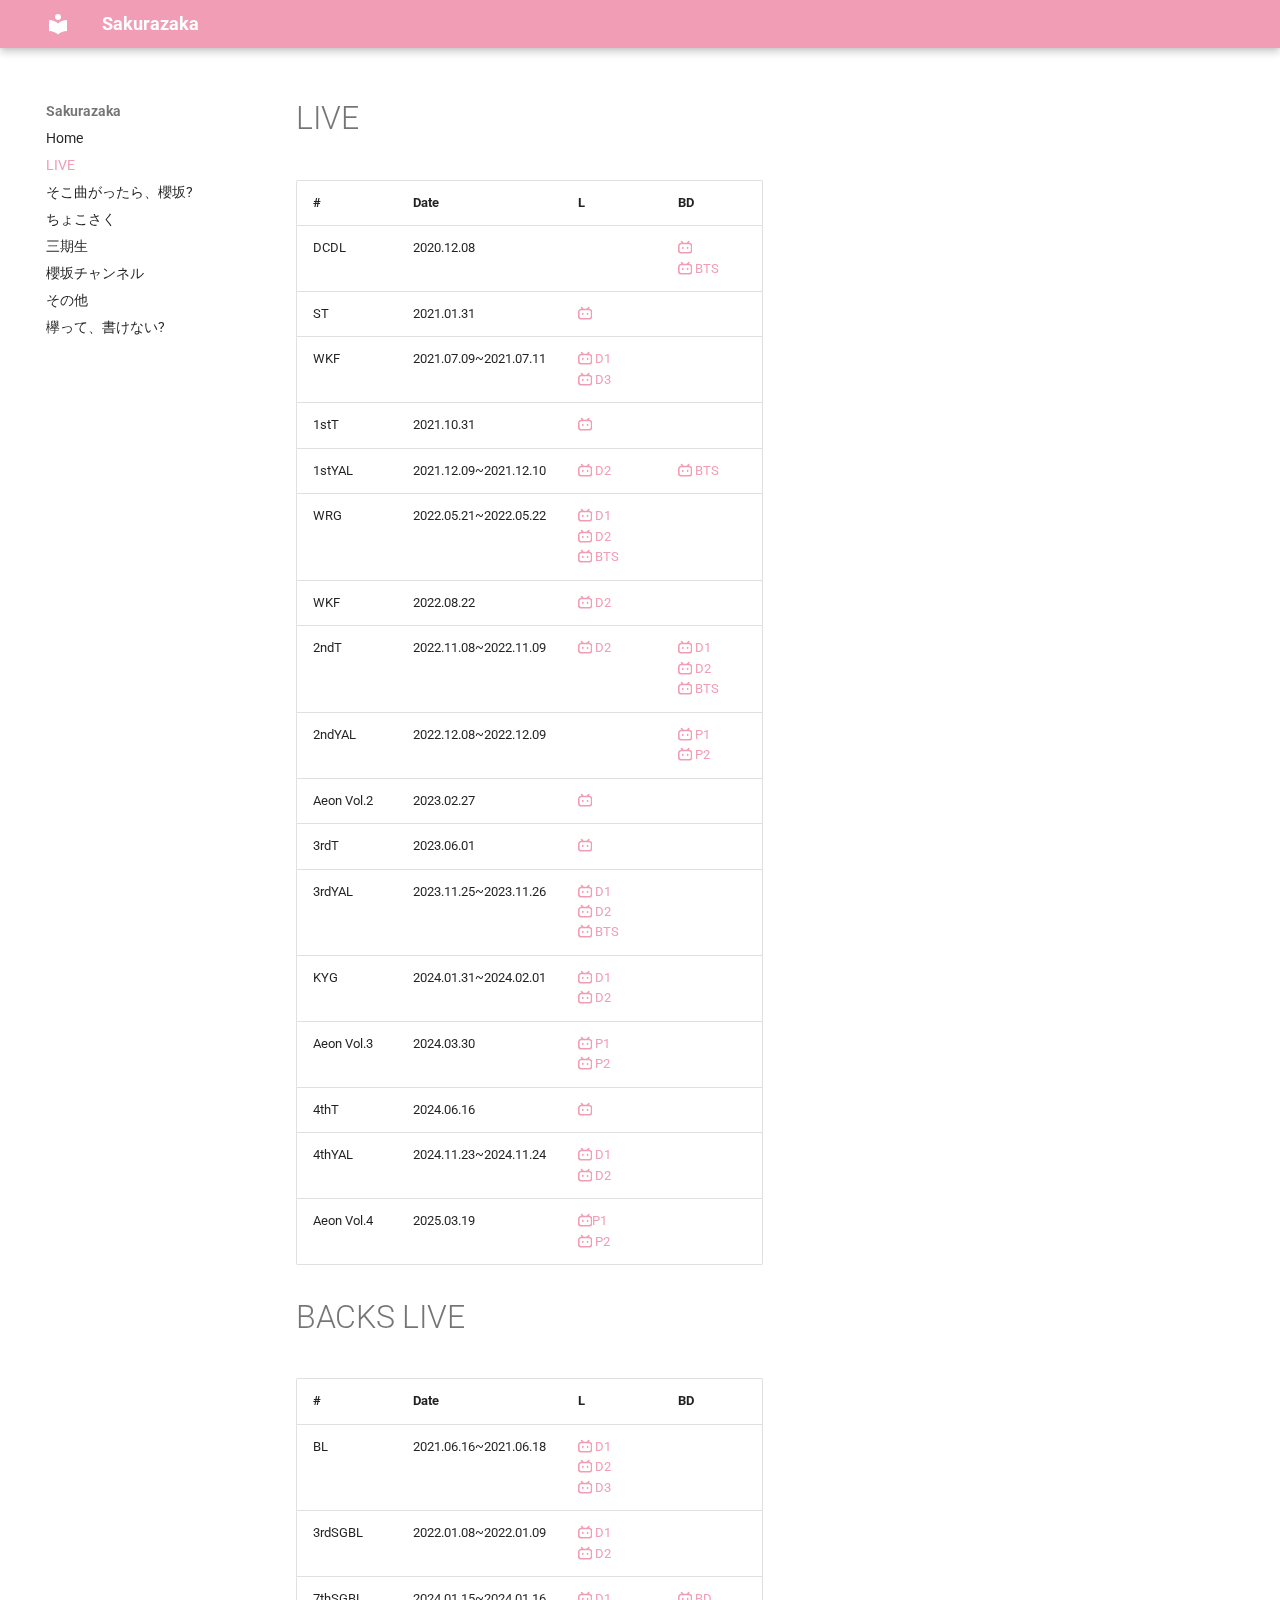
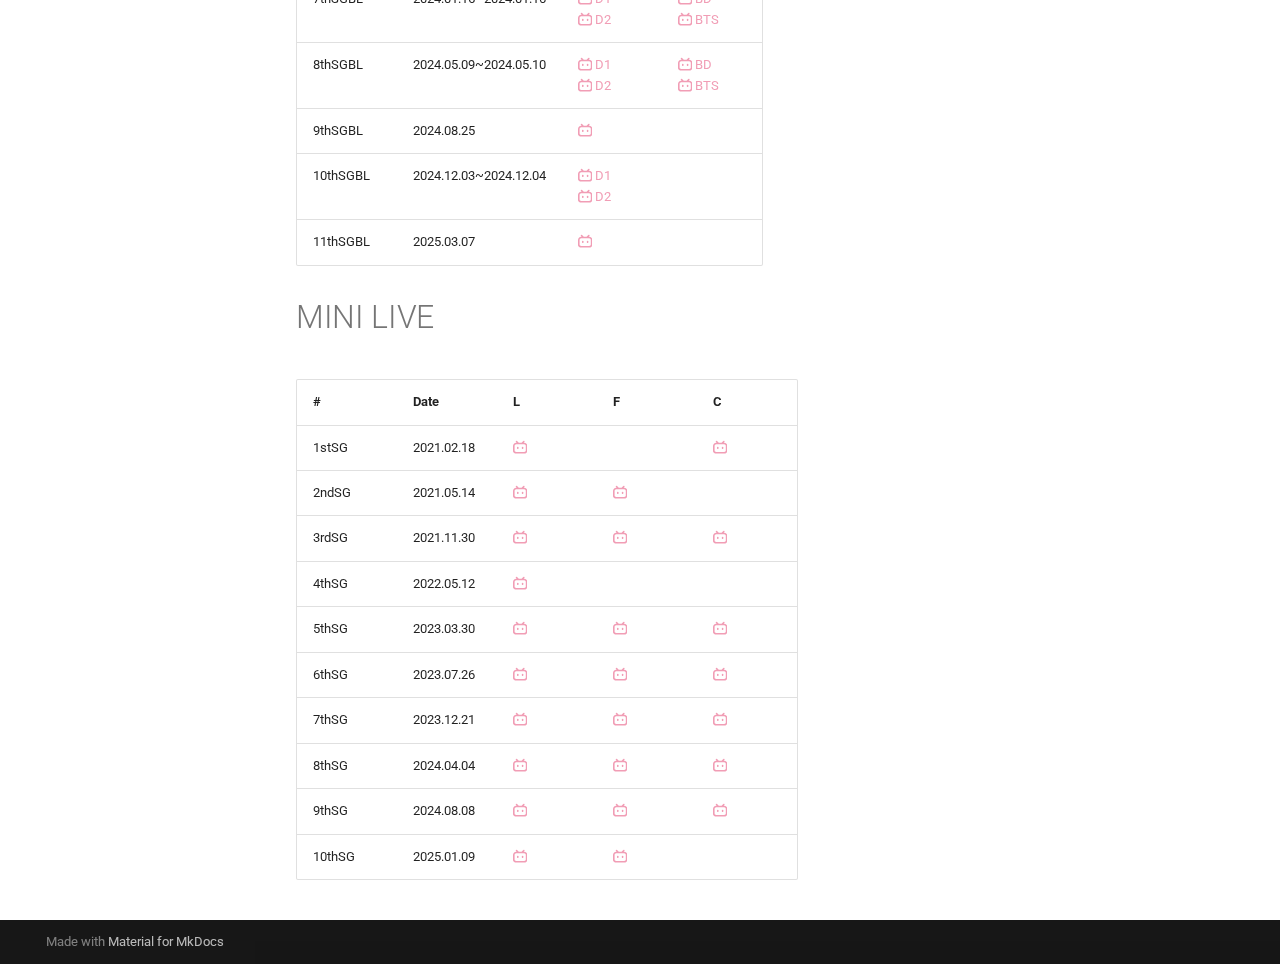
<file: live/index.html>
<!doctype html>
<html lang="en" class="no-js">
  <head>
    
      <meta charset="utf-8">
      <meta name="viewport" content="width=device-width,initial-scale=1">
      
      
      
        <link rel="canonical" href="https://aki-192.github.io/sakura/live/">
      
      
        <link rel="prev" href="..">
      
      
        <link rel="next" href="../sokosaku/">
      
      
      <link rel="icon" href="../assets/images/favicon.png">
      <meta name="generator" content="mkdocs-1.6.1, mkdocs-material-9.6.11">
    
    
      
        <title>LIVE - Sakurazaka</title>
      
    
    
      <link rel="stylesheet" href="../assets/stylesheets/main.4af4bdda.min.css">
      
        
        <link rel="stylesheet" href="../assets/stylesheets/palette.06af60db.min.css">
      
      


    
    
      
    
    
      
        
        
        <link rel="preconnect" href="https://fonts.gstatic.com" crossorigin>
        <link rel="stylesheet" href="https://fonts.googleapis.com/css?family=Roboto:300,300i,400,400i,700,700i%7CRoboto+Mono:400,400i,700,700i&display=fallback">
        <style>:root{--md-text-font:"Roboto";--md-code-font:"Roboto Mono"}</style>
      
    
    
      <link rel="stylesheet" href="../stylesheets/extra.css">
    
    <script>__md_scope=new URL("..",location),__md_hash=e=>[...e].reduce(((e,_)=>(e<<5)-e+_.charCodeAt(0)),0),__md_get=(e,_=localStorage,t=__md_scope)=>JSON.parse(_.getItem(t.pathname+"."+e)),__md_set=(e,_,t=localStorage,a=__md_scope)=>{try{t.setItem(a.pathname+"."+e,JSON.stringify(_))}catch(e){}}</script>
    
      

    
    
    
  </head>
  
  
    
    
    
    
    
    <body dir="ltr" data-md-color-scheme="default" data-md-color-primary="custom" data-md-color-accent="indigo">
  
    
    <input class="md-toggle" data-md-toggle="drawer" type="checkbox" id="__drawer" autocomplete="off">
    <input class="md-toggle" data-md-toggle="search" type="checkbox" id="__search" autocomplete="off">
    <label class="md-overlay" for="__drawer"></label>
    <div data-md-component="skip">
      
        
        <a href="#live" class="md-skip">
          Skip to content
        </a>
      
    </div>
    <div data-md-component="announce">
      
    </div>
    
    
      

  

<header class="md-header md-header--shadow" data-md-component="header">
  <nav class="md-header__inner md-grid" aria-label="Header">
    <a href=".." title="Sakurazaka" class="md-header__button md-logo" aria-label="Sakurazaka" data-md-component="logo">
      
  
  <svg xmlns="http://www.w3.org/2000/svg" viewBox="0 0 24 24"><path d="M12 8a3 3 0 0 0 3-3 3 3 0 0 0-3-3 3 3 0 0 0-3 3 3 3 0 0 0 3 3m0 3.54C9.64 9.35 6.5 8 3 8v11c3.5 0 6.64 1.35 9 3.54 2.36-2.19 5.5-3.54 9-3.54V8c-3.5 0-6.64 1.35-9 3.54"/></svg>

    </a>
    <label class="md-header__button md-icon" for="__drawer">
      
      <svg xmlns="http://www.w3.org/2000/svg" viewBox="0 0 24 24"><path d="M3 6h18v2H3zm0 5h18v2H3zm0 5h18v2H3z"/></svg>
    </label>
    <div class="md-header__title" data-md-component="header-title">
      <div class="md-header__ellipsis">
        <div class="md-header__topic">
          <span class="md-ellipsis">
            Sakurazaka
          </span>
        </div>
        <div class="md-header__topic" data-md-component="header-topic">
          <span class="md-ellipsis">
            
              LIVE
            
          </span>
        </div>
      </div>
    </div>
    
      
    
    
    
    
    
  </nav>
  
</header>
    
    <div class="md-container" data-md-component="container">
      
      
        
          
        
      
      <main class="md-main" data-md-component="main">
        <div class="md-main__inner md-grid">
          
            
              
              <div class="md-sidebar md-sidebar--primary" data-md-component="sidebar" data-md-type="navigation" >
                <div class="md-sidebar__scrollwrap">
                  <div class="md-sidebar__inner">
                    



<nav class="md-nav md-nav--primary" aria-label="Navigation" data-md-level="0">
  <label class="md-nav__title" for="__drawer">
    <a href=".." title="Sakurazaka" class="md-nav__button md-logo" aria-label="Sakurazaka" data-md-component="logo">
      
  
  <svg xmlns="http://www.w3.org/2000/svg" viewBox="0 0 24 24"><path d="M12 8a3 3 0 0 0 3-3 3 3 0 0 0-3-3 3 3 0 0 0-3 3 3 3 0 0 0 3 3m0 3.54C9.64 9.35 6.5 8 3 8v11c3.5 0 6.64 1.35 9 3.54 2.36-2.19 5.5-3.54 9-3.54V8c-3.5 0-6.64 1.35-9 3.54"/></svg>

    </a>
    Sakurazaka
  </label>
  
  <ul class="md-nav__list" data-md-scrollfix>
    
      
      
  
  
  
  
    <li class="md-nav__item">
      <a href=".." class="md-nav__link">
        
  
  
  <span class="md-ellipsis">
    Home
    
  </span>
  

      </a>
    </li>
  

    
      
      
  
  
    
  
  
  
    <li class="md-nav__item md-nav__item--active">
      
      <input class="md-nav__toggle md-toggle" type="checkbox" id="__toc">
      
      
        
      
      
      <a href="./" class="md-nav__link md-nav__link--active">
        
  
  
  <span class="md-ellipsis">
    LIVE
    
  </span>
  

      </a>
      
    </li>
  

    
      
      
  
  
  
  
    <li class="md-nav__item">
      <a href="../sokosaku/" class="md-nav__link">
        
  
  
  <span class="md-ellipsis">
    そこ曲がったら、櫻坂?
    
  </span>
  

      </a>
    </li>
  

    
      
      
  
  
  
  
    <li class="md-nav__item">
      <a href="../chokosaku/" class="md-nav__link">
        
  
  
  <span class="md-ellipsis">
    ちょこさく
    
  </span>
  

      </a>
    </li>
  

    
      
      
  
  
  
  
    <li class="md-nav__item">
      <a href="../3rdgen/" class="md-nav__link">
        
  
  
  <span class="md-ellipsis">
    三期生
    
  </span>
  

      </a>
    </li>
  

    
      
      
  
  
  
  
    <li class="md-nav__item">
      <a href="../yt-channel/" class="md-nav__link">
        
  
  
  <span class="md-ellipsis">
    櫻坂チャンネル
    
  </span>
  

      </a>
    </li>
  

    
      
      
  
  
  
  
    <li class="md-nav__item">
      <a href="../misc/" class="md-nav__link">
        
  
  
  <span class="md-ellipsis">
    その他
    
  </span>
  

      </a>
    </li>
  

    
      
      
  
  
  
  
    <li class="md-nav__item">
      <a href="../keyakake/" class="md-nav__link">
        
  
  
  <span class="md-ellipsis">
    欅って、書けない?
    
  </span>
  

      </a>
    </li>
  

    
  </ul>
</nav>
                  </div>
                </div>
              </div>
            
            
              
              <div class="md-sidebar md-sidebar--secondary" data-md-component="sidebar" data-md-type="toc" >
                <div class="md-sidebar__scrollwrap">
                  <div class="md-sidebar__inner">
                    

<nav class="md-nav md-nav--secondary" aria-label="Table of contents">
  
  
  
    
  
  
</nav>
                  </div>
                </div>
              </div>
            
          
          
            <div class="md-content" data-md-component="content">
              <article class="md-content__inner md-typeset">
                
                  



<h1 id="live">LIVE</h1>
<table>
<thead>
<tr>
<th>#</th>
<th>Date</th>
<th>L</th>
<th>BD</th>
</tr>
</thead>
<tbody>
<tr>
<td>DCDL</td>
<td>2020.12.08</td>
<td></td>
<td><a href="https://www.bilibili.com/video/BV1Rv41177Zj?p=1"><span class="twemoji"><svg xmlns="http://www.w3.org/2000/svg" viewBox="0 0 24 24"><path d="M17.813 4.653h.854q2.266.08 3.773 1.574Q23.946 7.72 24 9.987v7.36q-.054 2.266-1.56 3.773c-1.506 1.507-2.262 1.524-3.773 1.56H5.333q-2.266-.054-3.773-1.56C.053 19.614.036 18.858 0 17.347v-7.36q.054-2.267 1.56-3.76t3.773-1.574h.774l-1.174-1.12a1.23 1.23 0 0 1-.373-.906q0-.534.373-.907l.027-.027q.4-.373.92-.373t.92.373L9.653 4.44q.107.106.187.213h4.267a.8.8 0 0 1 .16-.213l2.853-2.747q.4-.373.92-.373c.347 0 .662.151.929.4s.391.551.391.907q0 .532-.373.906zM5.333 7.24q-1.12.027-1.88.773-.76.748-.786 1.894v7.52q.026 1.146.786 1.893t1.88.773h13.334q1.12-.026 1.88-.773t.786-1.893v-7.52q-.026-1.147-.786-1.894t-1.88-.773zM8 11.107q.56 0 .933.373.375.374.4.96v1.173q-.025.586-.4.96-.373.375-.933.374c-.56-.001-.684-.125-.933-.374q-.375-.373-.4-.96V12.44q0-.56.386-.947.387-.386.947-.386m8 0q.56 0 .933.373.375.374.4.96v1.173q-.025.586-.4.96-.373.375-.933.374c-.56-.001-.684-.125-.933-.374q-.375-.373-.4-.96V12.44q.025-.586.4-.96.373-.373.933-.373"/></svg></span></a> <br> <a href="https://www.bilibili.com/video/BV1thQBYoEWv/"><span class="twemoji"><svg xmlns="http://www.w3.org/2000/svg" viewBox="0 0 24 24"><path d="M17.813 4.653h.854q2.266.08 3.773 1.574Q23.946 7.72 24 9.987v7.36q-.054 2.266-1.56 3.773c-1.506 1.507-2.262 1.524-3.773 1.56H5.333q-2.266-.054-3.773-1.56C.053 19.614.036 18.858 0 17.347v-7.36q.054-2.267 1.56-3.76t3.773-1.574h.774l-1.174-1.12a1.23 1.23 0 0 1-.373-.906q0-.534.373-.907l.027-.027q.4-.373.92-.373t.92.373L9.653 4.44q.107.106.187.213h4.267a.8.8 0 0 1 .16-.213l2.853-2.747q.4-.373.92-.373c.347 0 .662.151.929.4s.391.551.391.907q0 .532-.373.906zM5.333 7.24q-1.12.027-1.88.773-.76.748-.786 1.894v7.52q.026 1.146.786 1.893t1.88.773h13.334q1.12-.026 1.88-.773t.786-1.893v-7.52q-.026-1.147-.786-1.894t-1.88-.773zM8 11.107q.56 0 .933.373.375.374.4.96v1.173q-.025.586-.4.96-.373.375-.933.374c-.56-.001-.684-.125-.933-.374q-.375-.373-.4-.96V12.44q0-.56.386-.947.387-.386.947-.386m8 0q.56 0 .933.373.375.374.4.96v1.173q-.025.586-.4.96-.373.375-.933.374c-.56-.001-.684-.125-.933-.374q-.375-.373-.4-.96V12.44q.025-.586.4-.96.373-.373.933-.373"/></svg></span> BTS</a></td>
</tr>
<tr>
<td>ST</td>
<td>2021.01.31</td>
<td><a href="https://www.bilibili.com/video/BV1Rv41177Zj?p=2"><span class="twemoji"><svg xmlns="http://www.w3.org/2000/svg" viewBox="0 0 24 24"><path d="M17.813 4.653h.854q2.266.08 3.773 1.574Q23.946 7.72 24 9.987v7.36q-.054 2.266-1.56 3.773c-1.506 1.507-2.262 1.524-3.773 1.56H5.333q-2.266-.054-3.773-1.56C.053 19.614.036 18.858 0 17.347v-7.36q.054-2.267 1.56-3.76t3.773-1.574h.774l-1.174-1.12a1.23 1.23 0 0 1-.373-.906q0-.534.373-.907l.027-.027q.4-.373.92-.373t.92.373L9.653 4.44q.107.106.187.213h4.267a.8.8 0 0 1 .16-.213l2.853-2.747q.4-.373.92-.373c.347 0 .662.151.929.4s.391.551.391.907q0 .532-.373.906zM5.333 7.24q-1.12.027-1.88.773-.76.748-.786 1.894v7.52q.026 1.146.786 1.893t1.88.773h13.334q1.12-.026 1.88-.773t.786-1.893v-7.52q-.026-1.147-.786-1.894t-1.88-.773zM8 11.107q.56 0 .933.373.375.374.4.96v1.173q-.025.586-.4.96-.373.375-.933.374c-.56-.001-.684-.125-.933-.374q-.375-.373-.4-.96V12.44q0-.56.386-.947.387-.386.947-.386m8 0q.56 0 .933.373.375.374.4.96v1.173q-.025.586-.4.96-.373.375-.933.374c-.56-.001-.684-.125-.933-.374q-.375-.373-.4-.96V12.44q.025-.586.4-.96.373-.373.933-.373"/></svg></span></a></td>
<td></td>
</tr>
<tr>
<td>WKF</td>
<td>2021.07.09~2021.07.11</td>
<td><a href="https://www.bilibili.com/video/BV1i64y14773/"><span class="twemoji"><svg xmlns="http://www.w3.org/2000/svg" viewBox="0 0 24 24"><path d="M17.813 4.653h.854q2.266.08 3.773 1.574Q23.946 7.72 24 9.987v7.36q-.054 2.266-1.56 3.773c-1.506 1.507-2.262 1.524-3.773 1.56H5.333q-2.266-.054-3.773-1.56C.053 19.614.036 18.858 0 17.347v-7.36q.054-2.267 1.56-3.76t3.773-1.574h.774l-1.174-1.12a1.23 1.23 0 0 1-.373-.906q0-.534.373-.907l.027-.027q.4-.373.92-.373t.92.373L9.653 4.44q.107.106.187.213h4.267a.8.8 0 0 1 .16-.213l2.853-2.747q.4-.373.92-.373c.347 0 .662.151.929.4s.391.551.391.907q0 .532-.373.906zM5.333 7.24q-1.12.027-1.88.773-.76.748-.786 1.894v7.52q.026 1.146.786 1.893t1.88.773h13.334q1.12-.026 1.88-.773t.786-1.893v-7.52q-.026-1.147-.786-1.894t-1.88-.773zM8 11.107q.56 0 .933.373.375.374.4.96v1.173q-.025.586-.4.96-.373.375-.933.374c-.56-.001-.684-.125-.933-.374q-.375-.373-.4-.96V12.44q0-.56.386-.947.387-.386.947-.386m8 0q.56 0 .933.373.375.374.4.96v1.173q-.025.586-.4.96-.373.375-.933.374c-.56-.001-.684-.125-.933-.374q-.375-.373-.4-.96V12.44q.025-.586.4-.96.373-.373.933-.373"/></svg></span> D1</a> <br> <a href="https://www.bilibili.com/video/BV1nK4y1u7WH/"><span class="twemoji"><svg xmlns="http://www.w3.org/2000/svg" viewBox="0 0 24 24"><path d="M17.813 4.653h.854q2.266.08 3.773 1.574Q23.946 7.72 24 9.987v7.36q-.054 2.266-1.56 3.773c-1.506 1.507-2.262 1.524-3.773 1.56H5.333q-2.266-.054-3.773-1.56C.053 19.614.036 18.858 0 17.347v-7.36q.054-2.267 1.56-3.76t3.773-1.574h.774l-1.174-1.12a1.23 1.23 0 0 1-.373-.906q0-.534.373-.907l.027-.027q.4-.373.92-.373t.92.373L9.653 4.44q.107.106.187.213h4.267a.8.8 0 0 1 .16-.213l2.853-2.747q.4-.373.92-.373c.347 0 .662.151.929.4s.391.551.391.907q0 .532-.373.906zM5.333 7.24q-1.12.027-1.88.773-.76.748-.786 1.894v7.52q.026 1.146.786 1.893t1.88.773h13.334q1.12-.026 1.88-.773t.786-1.893v-7.52q-.026-1.147-.786-1.894t-1.88-.773zM8 11.107q.56 0 .933.373.375.374.4.96v1.173q-.025.586-.4.96-.373.375-.933.374c-.56-.001-.684-.125-.933-.374q-.375-.373-.4-.96V12.44q0-.56.386-.947.387-.386.947-.386m8 0q.56 0 .933.373.375.374.4.96v1.173q-.025.586-.4.96-.373.375-.933.374c-.56-.001-.684-.125-.933-.374q-.375-.373-.4-.96V12.44q.025-.586.4-.96.373-.373.933-.373"/></svg></span> D3</a></td>
<td></td>
</tr>
<tr>
<td>1stT</td>
<td>2021.10.31</td>
<td><a href="https://www.bilibili.com/video/BV1Vh411t7eg/"><span class="twemoji"><svg xmlns="http://www.w3.org/2000/svg" viewBox="0 0 24 24"><path d="M17.813 4.653h.854q2.266.08 3.773 1.574Q23.946 7.72 24 9.987v7.36q-.054 2.266-1.56 3.773c-1.506 1.507-2.262 1.524-3.773 1.56H5.333q-2.266-.054-3.773-1.56C.053 19.614.036 18.858 0 17.347v-7.36q.054-2.267 1.56-3.76t3.773-1.574h.774l-1.174-1.12a1.23 1.23 0 0 1-.373-.906q0-.534.373-.907l.027-.027q.4-.373.92-.373t.92.373L9.653 4.44q.107.106.187.213h4.267a.8.8 0 0 1 .16-.213l2.853-2.747q.4-.373.92-.373c.347 0 .662.151.929.4s.391.551.391.907q0 .532-.373.906zM5.333 7.24q-1.12.027-1.88.773-.76.748-.786 1.894v7.52q.026 1.146.786 1.893t1.88.773h13.334q1.12-.026 1.88-.773t.786-1.893v-7.52q-.026-1.147-.786-1.894t-1.88-.773zM8 11.107q.56 0 .933.373.375.374.4.96v1.173q-.025.586-.4.96-.373.375-.933.374c-.56-.001-.684-.125-.933-.374q-.375-.373-.4-.96V12.44q0-.56.386-.947.387-.386.947-.386m8 0q.56 0 .933.373.375.374.4.96v1.173q-.025.586-.4.96-.373.375-.933.374c-.56-.001-.684-.125-.933-.374q-.375-.373-.4-.96V12.44q.025-.586.4-.96.373-.373.933-.373"/></svg></span></a></td>
<td></td>
</tr>
<tr>
<td>1stYAL</td>
<td>2021.12.09~2021.12.10</td>
<td><a href="https://www.bilibili.com/video/BV1v44y1a7hK/"><span class="twemoji"><svg xmlns="http://www.w3.org/2000/svg" viewBox="0 0 24 24"><path d="M17.813 4.653h.854q2.266.08 3.773 1.574Q23.946 7.72 24 9.987v7.36q-.054 2.266-1.56 3.773c-1.506 1.507-2.262 1.524-3.773 1.56H5.333q-2.266-.054-3.773-1.56C.053 19.614.036 18.858 0 17.347v-7.36q.054-2.267 1.56-3.76t3.773-1.574h.774l-1.174-1.12a1.23 1.23 0 0 1-.373-.906q0-.534.373-.907l.027-.027q.4-.373.92-.373t.92.373L9.653 4.44q.107.106.187.213h4.267a.8.8 0 0 1 .16-.213l2.853-2.747q.4-.373.92-.373c.347 0 .662.151.929.4s.391.551.391.907q0 .532-.373.906zM5.333 7.24q-1.12.027-1.88.773-.76.748-.786 1.894v7.52q.026 1.146.786 1.893t1.88.773h13.334q1.12-.026 1.88-.773t.786-1.893v-7.52q-.026-1.147-.786-1.894t-1.88-.773zM8 11.107q.56 0 .933.373.375.374.4.96v1.173q-.025.586-.4.96-.373.375-.933.374c-.56-.001-.684-.125-.933-.374q-.375-.373-.4-.96V12.44q0-.56.386-.947.387-.386.947-.386m8 0q.56 0 .933.373.375.374.4.96v1.173q-.025.586-.4.96-.373.375-.933.374c-.56-.001-.684-.125-.933-.374q-.375-.373-.4-.96V12.44q.025-.586.4-.96.373-.373.933-.373"/></svg></span> D2</a></td>
<td><a href="https://www.bilibili.com/video/BV11a4y1C7mu/"><span class="twemoji"><svg xmlns="http://www.w3.org/2000/svg" viewBox="0 0 24 24"><path d="M17.813 4.653h.854q2.266.08 3.773 1.574Q23.946 7.72 24 9.987v7.36q-.054 2.266-1.56 3.773c-1.506 1.507-2.262 1.524-3.773 1.56H5.333q-2.266-.054-3.773-1.56C.053 19.614.036 18.858 0 17.347v-7.36q.054-2.267 1.56-3.76t3.773-1.574h.774l-1.174-1.12a1.23 1.23 0 0 1-.373-.906q0-.534.373-.907l.027-.027q.4-.373.92-.373t.92.373L9.653 4.44q.107.106.187.213h4.267a.8.8 0 0 1 .16-.213l2.853-2.747q.4-.373.92-.373c.347 0 .662.151.929.4s.391.551.391.907q0 .532-.373.906zM5.333 7.24q-1.12.027-1.88.773-.76.748-.786 1.894v7.52q.026 1.146.786 1.893t1.88.773h13.334q1.12-.026 1.88-.773t.786-1.893v-7.52q-.026-1.147-.786-1.894t-1.88-.773zM8 11.107q.56 0 .933.373.375.374.4.96v1.173q-.025.586-.4.96-.373.375-.933.374c-.56-.001-.684-.125-.933-.374q-.375-.373-.4-.96V12.44q0-.56.386-.947.387-.386.947-.386m8 0q.56 0 .933.373.375.374.4.96v1.173q-.025.586-.4.96-.373.375-.933.374c-.56-.001-.684-.125-.933-.374q-.375-.373-.4-.96V12.44q.025-.586.4-.96.373-.373.933-.373"/></svg></span> BTS</a></td>
</tr>
<tr>
<td>WRG</td>
<td>2022.05.21~2022.05.22</td>
<td><a href="https://www.bilibili.com/video/BV1sT4y1q7Ka/"><span class="twemoji"><svg xmlns="http://www.w3.org/2000/svg" viewBox="0 0 24 24"><path d="M17.813 4.653h.854q2.266.08 3.773 1.574Q23.946 7.72 24 9.987v7.36q-.054 2.266-1.56 3.773c-1.506 1.507-2.262 1.524-3.773 1.56H5.333q-2.266-.054-3.773-1.56C.053 19.614.036 18.858 0 17.347v-7.36q.054-2.267 1.56-3.76t3.773-1.574h.774l-1.174-1.12a1.23 1.23 0 0 1-.373-.906q0-.534.373-.907l.027-.027q.4-.373.92-.373t.92.373L9.653 4.44q.107.106.187.213h4.267a.8.8 0 0 1 .16-.213l2.853-2.747q.4-.373.92-.373c.347 0 .662.151.929.4s.391.551.391.907q0 .532-.373.906zM5.333 7.24q-1.12.027-1.88.773-.76.748-.786 1.894v7.52q.026 1.146.786 1.893t1.88.773h13.334q1.12-.026 1.88-.773t.786-1.893v-7.52q-.026-1.147-.786-1.894t-1.88-.773zM8 11.107q.56 0 .933.373.375.374.4.96v1.173q-.025.586-.4.96-.373.375-.933.374c-.56-.001-.684-.125-.933-.374q-.375-.373-.4-.96V12.44q0-.56.386-.947.387-.386.947-.386m8 0q.56 0 .933.373.375.374.4.96v1.173q-.025.586-.4.96-.373.375-.933.374c-.56-.001-.684-.125-.933-.374q-.375-.373-.4-.96V12.44q.025-.586.4-.96.373-.373.933-.373"/></svg></span> D1</a>  <br> <a href="https://www.bilibili.com/video/BV1bT4y1q7Ma/"><span class="twemoji"><svg xmlns="http://www.w3.org/2000/svg" viewBox="0 0 24 24"><path d="M17.813 4.653h.854q2.266.08 3.773 1.574Q23.946 7.72 24 9.987v7.36q-.054 2.266-1.56 3.773c-1.506 1.507-2.262 1.524-3.773 1.56H5.333q-2.266-.054-3.773-1.56C.053 19.614.036 18.858 0 17.347v-7.36q.054-2.267 1.56-3.76t3.773-1.574h.774l-1.174-1.12a1.23 1.23 0 0 1-.373-.906q0-.534.373-.907l.027-.027q.4-.373.92-.373t.92.373L9.653 4.44q.107.106.187.213h4.267a.8.8 0 0 1 .16-.213l2.853-2.747q.4-.373.92-.373c.347 0 .662.151.929.4s.391.551.391.907q0 .532-.373.906zM5.333 7.24q-1.12.027-1.88.773-.76.748-.786 1.894v7.52q.026 1.146.786 1.893t1.88.773h13.334q1.12-.026 1.88-.773t.786-1.893v-7.52q-.026-1.147-.786-1.894t-1.88-.773zM8 11.107q.56 0 .933.373.375.374.4.96v1.173q-.025.586-.4.96-.373.375-.933.374c-.56-.001-.684-.125-.933-.374q-.375-.373-.4-.96V12.44q0-.56.386-.947.387-.386.947-.386m8 0q.56 0 .933.373.375.374.4.96v1.173q-.025.586-.4.96-.373.375-.933.374c-.56-.001-.684-.125-.933-.374q-.375-.373-.4-.96V12.44q.025-.586.4-.96.373-.373.933-.373"/></svg></span> D2</a> <br> <a href="https://www.bilibili.com/video/BV1GM4m1S7fU/"><span class="twemoji"><svg xmlns="http://www.w3.org/2000/svg" viewBox="0 0 24 24"><path d="M17.813 4.653h.854q2.266.08 3.773 1.574Q23.946 7.72 24 9.987v7.36q-.054 2.266-1.56 3.773c-1.506 1.507-2.262 1.524-3.773 1.56H5.333q-2.266-.054-3.773-1.56C.053 19.614.036 18.858 0 17.347v-7.36q.054-2.267 1.56-3.76t3.773-1.574h.774l-1.174-1.12a1.23 1.23 0 0 1-.373-.906q0-.534.373-.907l.027-.027q.4-.373.92-.373t.92.373L9.653 4.44q.107.106.187.213h4.267a.8.8 0 0 1 .16-.213l2.853-2.747q.4-.373.92-.373c.347 0 .662.151.929.4s.391.551.391.907q0 .532-.373.906zM5.333 7.24q-1.12.027-1.88.773-.76.748-.786 1.894v7.52q.026 1.146.786 1.893t1.88.773h13.334q1.12-.026 1.88-.773t.786-1.893v-7.52q-.026-1.147-.786-1.894t-1.88-.773zM8 11.107q.56 0 .933.373.375.374.4.96v1.173q-.025.586-.4.96-.373.375-.933.374c-.56-.001-.684-.125-.933-.374q-.375-.373-.4-.96V12.44q0-.56.386-.947.387-.386.947-.386m8 0q.56 0 .933.373.375.374.4.96v1.173q-.025.586-.4.96-.373.375-.933.374c-.56-.001-.684-.125-.933-.374q-.375-.373-.4-.96V12.44q.025-.586.4-.96.373-.373.933-.373"/></svg></span> BTS</a></td>
<td></td>
</tr>
<tr>
<td>WKF</td>
<td>2022.08.22</td>
<td><a href="https://www.bilibili.com/video/BV1hW4y187s1/"><span class="twemoji"><svg xmlns="http://www.w3.org/2000/svg" viewBox="0 0 24 24"><path d="M17.813 4.653h.854q2.266.08 3.773 1.574Q23.946 7.72 24 9.987v7.36q-.054 2.266-1.56 3.773c-1.506 1.507-2.262 1.524-3.773 1.56H5.333q-2.266-.054-3.773-1.56C.053 19.614.036 18.858 0 17.347v-7.36q.054-2.267 1.56-3.76t3.773-1.574h.774l-1.174-1.12a1.23 1.23 0 0 1-.373-.906q0-.534.373-.907l.027-.027q.4-.373.92-.373t.92.373L9.653 4.44q.107.106.187.213h4.267a.8.8 0 0 1 .16-.213l2.853-2.747q.4-.373.92-.373c.347 0 .662.151.929.4s.391.551.391.907q0 .532-.373.906zM5.333 7.24q-1.12.027-1.88.773-.76.748-.786 1.894v7.52q.026 1.146.786 1.893t1.88.773h13.334q1.12-.026 1.88-.773t.786-1.893v-7.52q-.026-1.147-.786-1.894t-1.88-.773zM8 11.107q.56 0 .933.373.375.374.4.96v1.173q-.025.586-.4.96-.373.375-.933.374c-.56-.001-.684-.125-.933-.374q-.375-.373-.4-.96V12.44q0-.56.386-.947.387-.386.947-.386m8 0q.56 0 .933.373.375.374.4.96v1.173q-.025.586-.4.96-.373.375-.933.374c-.56-.001-.684-.125-.933-.374q-.375-.373-.4-.96V12.44q.025-.586.4-.96.373-.373.933-.373"/></svg></span> D2</a></td>
<td></td>
</tr>
<tr>
<td>2ndT</td>
<td>2022.11.08~2022.11.09</td>
<td><a href="https://www.bilibili.com/video/BV1nv4y1m7H5/"><span class="twemoji"><svg xmlns="http://www.w3.org/2000/svg" viewBox="0 0 24 24"><path d="M17.813 4.653h.854q2.266.08 3.773 1.574Q23.946 7.72 24 9.987v7.36q-.054 2.266-1.56 3.773c-1.506 1.507-2.262 1.524-3.773 1.56H5.333q-2.266-.054-3.773-1.56C.053 19.614.036 18.858 0 17.347v-7.36q.054-2.267 1.56-3.76t3.773-1.574h.774l-1.174-1.12a1.23 1.23 0 0 1-.373-.906q0-.534.373-.907l.027-.027q.4-.373.92-.373t.92.373L9.653 4.44q.107.106.187.213h4.267a.8.8 0 0 1 .16-.213l2.853-2.747q.4-.373.92-.373c.347 0 .662.151.929.4s.391.551.391.907q0 .532-.373.906zM5.333 7.24q-1.12.027-1.88.773-.76.748-.786 1.894v7.52q.026 1.146.786 1.893t1.88.773h13.334q1.12-.026 1.88-.773t.786-1.893v-7.52q-.026-1.147-.786-1.894t-1.88-.773zM8 11.107q.56 0 .933.373.375.374.4.96v1.173q-.025.586-.4.96-.373.375-.933.374c-.56-.001-.684-.125-.933-.374q-.375-.373-.4-.96V12.44q0-.56.386-.947.387-.386.947-.386m8 0q.56 0 .933.373.375.374.4.96v1.173q-.025.586-.4.96-.373.375-.933.374c-.56-.001-.684-.125-.933-.374q-.375-.373-.4-.96V12.44q.025-.586.4-.96.373-.373.933-.373"/></svg></span> D2</a></td>
<td><a href="https://www.bilibili.com/video/BV1NH4y1J7Cm/"><span class="twemoji"><svg xmlns="http://www.w3.org/2000/svg" viewBox="0 0 24 24"><path d="M17.813 4.653h.854q2.266.08 3.773 1.574Q23.946 7.72 24 9.987v7.36q-.054 2.266-1.56 3.773c-1.506 1.507-2.262 1.524-3.773 1.56H5.333q-2.266-.054-3.773-1.56C.053 19.614.036 18.858 0 17.347v-7.36q.054-2.267 1.56-3.76t3.773-1.574h.774l-1.174-1.12a1.23 1.23 0 0 1-.373-.906q0-.534.373-.907l.027-.027q.4-.373.92-.373t.92.373L9.653 4.44q.107.106.187.213h4.267a.8.8 0 0 1 .16-.213l2.853-2.747q.4-.373.92-.373c.347 0 .662.151.929.4s.391.551.391.907q0 .532-.373.906zM5.333 7.24q-1.12.027-1.88.773-.76.748-.786 1.894v7.52q.026 1.146.786 1.893t1.88.773h13.334q1.12-.026 1.88-.773t.786-1.893v-7.52q-.026-1.147-.786-1.894t-1.88-.773zM8 11.107q.56 0 .933.373.375.374.4.96v1.173q-.025.586-.4.96-.373.375-.933.374c-.56-.001-.684-.125-.933-.374q-.375-.373-.4-.96V12.44q0-.56.386-.947.387-.386.947-.386m8 0q.56 0 .933.373.375.374.4.96v1.173q-.025.586-.4.96-.373.375-.933.374c-.56-.001-.684-.125-.933-.374q-.375-.373-.4-.96V12.44q.025-.586.4-.96.373-.373.933-.373"/></svg></span> D1</a> <br> <a href="https://www.bilibili.com/video/BV1YqbsedEVq/"><span class="twemoji"><svg xmlns="http://www.w3.org/2000/svg" viewBox="0 0 24 24"><path d="M17.813 4.653h.854q2.266.08 3.773 1.574Q23.946 7.72 24 9.987v7.36q-.054 2.266-1.56 3.773c-1.506 1.507-2.262 1.524-3.773 1.56H5.333q-2.266-.054-3.773-1.56C.053 19.614.036 18.858 0 17.347v-7.36q.054-2.267 1.56-3.76t3.773-1.574h.774l-1.174-1.12a1.23 1.23 0 0 1-.373-.906q0-.534.373-.907l.027-.027q.4-.373.92-.373t.92.373L9.653 4.44q.107.106.187.213h4.267a.8.8 0 0 1 .16-.213l2.853-2.747q.4-.373.92-.373c.347 0 .662.151.929.4s.391.551.391.907q0 .532-.373.906zM5.333 7.24q-1.12.027-1.88.773-.76.748-.786 1.894v7.52q.026 1.146.786 1.893t1.88.773h13.334q1.12-.026 1.88-.773t.786-1.893v-7.52q-.026-1.147-.786-1.894t-1.88-.773zM8 11.107q.56 0 .933.373.375.374.4.96v1.173q-.025.586-.4.96-.373.375-.933.374c-.56-.001-.684-.125-.933-.374q-.375-.373-.4-.96V12.44q0-.56.386-.947.387-.386.947-.386m8 0q.56 0 .933.373.375.374.4.96v1.173q-.025.586-.4.96-.373.375-.933.374c-.56-.001-.684-.125-.933-.374q-.375-.373-.4-.96V12.44q.025-.586.4-.96.373-.373.933-.373"/></svg></span> D2</a> <br> <a href="https://www.bilibili.com/video/BV1ut421b7g9/"><span class="twemoji"><svg xmlns="http://www.w3.org/2000/svg" viewBox="0 0 24 24"><path d="M17.813 4.653h.854q2.266.08 3.773 1.574Q23.946 7.72 24 9.987v7.36q-.054 2.266-1.56 3.773c-1.506 1.507-2.262 1.524-3.773 1.56H5.333q-2.266-.054-3.773-1.56C.053 19.614.036 18.858 0 17.347v-7.36q.054-2.267 1.56-3.76t3.773-1.574h.774l-1.174-1.12a1.23 1.23 0 0 1-.373-.906q0-.534.373-.907l.027-.027q.4-.373.92-.373t.92.373L9.653 4.44q.107.106.187.213h4.267a.8.8 0 0 1 .16-.213l2.853-2.747q.4-.373.92-.373c.347 0 .662.151.929.4s.391.551.391.907q0 .532-.373.906zM5.333 7.24q-1.12.027-1.88.773-.76.748-.786 1.894v7.52q.026 1.146.786 1.893t1.88.773h13.334q1.12-.026 1.88-.773t.786-1.893v-7.52q-.026-1.147-.786-1.894t-1.88-.773zM8 11.107q.56 0 .933.373.375.374.4.96v1.173q-.025.586-.4.96-.373.375-.933.374c-.56-.001-.684-.125-.933-.374q-.375-.373-.4-.96V12.44q0-.56.386-.947.387-.386.947-.386m8 0q.56 0 .933.373.375.374.4.96v1.173q-.025.586-.4.96-.373.375-.933.374c-.56-.001-.684-.125-.933-.374q-.375-.373-.4-.96V12.44q.025-.586.4-.96.373-.373.933-.373"/></svg></span> BTS</a></td>
</tr>
<tr>
<td>2ndYAL</td>
<td>2022.12.08~2022.12.09</td>
<td></td>
<td><a href="https://www.bilibili.com/video/BV1jz4y1E7kn/"><span class="twemoji"><svg xmlns="http://www.w3.org/2000/svg" viewBox="0 0 24 24"><path d="M17.813 4.653h.854q2.266.08 3.773 1.574Q23.946 7.72 24 9.987v7.36q-.054 2.266-1.56 3.773c-1.506 1.507-2.262 1.524-3.773 1.56H5.333q-2.266-.054-3.773-1.56C.053 19.614.036 18.858 0 17.347v-7.36q.054-2.267 1.56-3.76t3.773-1.574h.774l-1.174-1.12a1.23 1.23 0 0 1-.373-.906q0-.534.373-.907l.027-.027q.4-.373.92-.373t.92.373L9.653 4.44q.107.106.187.213h4.267a.8.8 0 0 1 .16-.213l2.853-2.747q.4-.373.92-.373c.347 0 .662.151.929.4s.391.551.391.907q0 .532-.373.906zM5.333 7.24q-1.12.027-1.88.773-.76.748-.786 1.894v7.52q.026 1.146.786 1.893t1.88.773h13.334q1.12-.026 1.88-.773t.786-1.893v-7.52q-.026-1.147-.786-1.894t-1.88-.773zM8 11.107q.56 0 .933.373.375.374.4.96v1.173q-.025.586-.4.96-.373.375-.933.374c-.56-.001-.684-.125-.933-.374q-.375-.373-.4-.96V12.44q0-.56.386-.947.387-.386.947-.386m8 0q.56 0 .933.373.375.374.4.96v1.173q-.025.586-.4.96-.373.375-.933.374c-.56-.001-.684-.125-.933-.374q-.375-.373-.4-.96V12.44q.025-.586.4-.96.373-.373.933-.373"/></svg></span> P1</a> <br> <a href="https://www.bilibili.com/video/BV1cV4y1h72x/"><span class="twemoji"><svg xmlns="http://www.w3.org/2000/svg" viewBox="0 0 24 24"><path d="M17.813 4.653h.854q2.266.08 3.773 1.574Q23.946 7.72 24 9.987v7.36q-.054 2.266-1.56 3.773c-1.506 1.507-2.262 1.524-3.773 1.56H5.333q-2.266-.054-3.773-1.56C.053 19.614.036 18.858 0 17.347v-7.36q.054-2.267 1.56-3.76t3.773-1.574h.774l-1.174-1.12a1.23 1.23 0 0 1-.373-.906q0-.534.373-.907l.027-.027q.4-.373.92-.373t.92.373L9.653 4.44q.107.106.187.213h4.267a.8.8 0 0 1 .16-.213l2.853-2.747q.4-.373.92-.373c.347 0 .662.151.929.4s.391.551.391.907q0 .532-.373.906zM5.333 7.24q-1.12.027-1.88.773-.76.748-.786 1.894v7.52q.026 1.146.786 1.893t1.88.773h13.334q1.12-.026 1.88-.773t.786-1.893v-7.52q-.026-1.147-.786-1.894t-1.88-.773zM8 11.107q.56 0 .933.373.375.374.4.96v1.173q-.025.586-.4.96-.373.375-.933.374c-.56-.001-.684-.125-.933-.374q-.375-.373-.4-.96V12.44q0-.56.386-.947.387-.386.947-.386m8 0q.56 0 .933.373.375.374.4.96v1.173q-.025.586-.4.96-.373.375-.933.374c-.56-.001-.684-.125-.933-.374q-.375-.373-.4-.96V12.44q.025-.586.4-.96.373-.373.933-.373"/></svg></span> P2</a></td>
</tr>
<tr>
<td>Aeon Vol.2</td>
<td>2023.02.27</td>
<td><a href="https://www.bilibili.com/video/BV1Fs4y1Z7FV/"><span class="twemoji"><svg xmlns="http://www.w3.org/2000/svg" viewBox="0 0 24 24"><path d="M17.813 4.653h.854q2.266.08 3.773 1.574Q23.946 7.72 24 9.987v7.36q-.054 2.266-1.56 3.773c-1.506 1.507-2.262 1.524-3.773 1.56H5.333q-2.266-.054-3.773-1.56C.053 19.614.036 18.858 0 17.347v-7.36q.054-2.267 1.56-3.76t3.773-1.574h.774l-1.174-1.12a1.23 1.23 0 0 1-.373-.906q0-.534.373-.907l.027-.027q.4-.373.92-.373t.92.373L9.653 4.44q.107.106.187.213h4.267a.8.8 0 0 1 .16-.213l2.853-2.747q.4-.373.92-.373c.347 0 .662.151.929.4s.391.551.391.907q0 .532-.373.906zM5.333 7.24q-1.12.027-1.88.773-.76.748-.786 1.894v7.52q.026 1.146.786 1.893t1.88.773h13.334q1.12-.026 1.88-.773t.786-1.893v-7.52q-.026-1.147-.786-1.894t-1.88-.773zM8 11.107q.56 0 .933.373.375.374.4.96v1.173q-.025.586-.4.96-.373.375-.933.374c-.56-.001-.684-.125-.933-.374q-.375-.373-.4-.96V12.44q0-.56.386-.947.387-.386.947-.386m8 0q.56 0 .933.373.375.374.4.96v1.173q-.025.586-.4.96-.373.375-.933.374c-.56-.001-.684-.125-.933-.374q-.375-.373-.4-.96V12.44q.025-.586.4-.96.373-.373.933-.373"/></svg></span></a></td>
<td></td>
</tr>
<tr>
<td>3rdT</td>
<td>2023.06.01</td>
<td><a href="https://www.bilibili.com/video/BV1Xh4y1d7ht/"><span class="twemoji"><svg xmlns="http://www.w3.org/2000/svg" viewBox="0 0 24 24"><path d="M17.813 4.653h.854q2.266.08 3.773 1.574Q23.946 7.72 24 9.987v7.36q-.054 2.266-1.56 3.773c-1.506 1.507-2.262 1.524-3.773 1.56H5.333q-2.266-.054-3.773-1.56C.053 19.614.036 18.858 0 17.347v-7.36q.054-2.267 1.56-3.76t3.773-1.574h.774l-1.174-1.12a1.23 1.23 0 0 1-.373-.906q0-.534.373-.907l.027-.027q.4-.373.92-.373t.92.373L9.653 4.44q.107.106.187.213h4.267a.8.8 0 0 1 .16-.213l2.853-2.747q.4-.373.92-.373c.347 0 .662.151.929.4s.391.551.391.907q0 .532-.373.906zM5.333 7.24q-1.12.027-1.88.773-.76.748-.786 1.894v7.52q.026 1.146.786 1.893t1.88.773h13.334q1.12-.026 1.88-.773t.786-1.893v-7.52q-.026-1.147-.786-1.894t-1.88-.773zM8 11.107q.56 0 .933.373.375.374.4.96v1.173q-.025.586-.4.96-.373.375-.933.374c-.56-.001-.684-.125-.933-.374q-.375-.373-.4-.96V12.44q0-.56.386-.947.387-.386.947-.386m8 0q.56 0 .933.373.375.374.4.96v1.173q-.025.586-.4.96-.373.375-.933.374c-.56-.001-.684-.125-.933-.374q-.375-.373-.4-.96V12.44q.025-.586.4-.96.373-.373.933-.373"/></svg></span></a></td>
<td></td>
</tr>
<tr>
<td>3rdYAL</td>
<td>2023.11.25~2023.11.26</td>
<td><a href="https://www.bilibili.com/video/BV1fW421F7FY/"><span class="twemoji"><svg xmlns="http://www.w3.org/2000/svg" viewBox="0 0 24 24"><path d="M17.813 4.653h.854q2.266.08 3.773 1.574Q23.946 7.72 24 9.987v7.36q-.054 2.266-1.56 3.773c-1.506 1.507-2.262 1.524-3.773 1.56H5.333q-2.266-.054-3.773-1.56C.053 19.614.036 18.858 0 17.347v-7.36q.054-2.267 1.56-3.76t3.773-1.574h.774l-1.174-1.12a1.23 1.23 0 0 1-.373-.906q0-.534.373-.907l.027-.027q.4-.373.92-.373t.92.373L9.653 4.44q.107.106.187.213h4.267a.8.8 0 0 1 .16-.213l2.853-2.747q.4-.373.92-.373c.347 0 .662.151.929.4s.391.551.391.907q0 .532-.373.906zM5.333 7.24q-1.12.027-1.88.773-.76.748-.786 1.894v7.52q.026 1.146.786 1.893t1.88.773h13.334q1.12-.026 1.88-.773t.786-1.893v-7.52q-.026-1.147-.786-1.894t-1.88-.773zM8 11.107q.56 0 .933.373.375.374.4.96v1.173q-.025.586-.4.96-.373.375-.933.374c-.56-.001-.684-.125-.933-.374q-.375-.373-.4-.96V12.44q0-.56.386-.947.387-.386.947-.386m8 0q.56 0 .933.373.375.374.4.96v1.173q-.025.586-.4.96-.373.375-.933.374c-.56-.001-.684-.125-.933-.374q-.375-.373-.4-.96V12.44q.025-.586.4-.96.373-.373.933-.373"/></svg></span> D1</a> <br> <a href="https://www.bilibili.com/video/BV1Fw411h7hM?p=2"><span class="twemoji"><svg xmlns="http://www.w3.org/2000/svg" viewBox="0 0 24 24"><path d="M17.813 4.653h.854q2.266.08 3.773 1.574Q23.946 7.72 24 9.987v7.36q-.054 2.266-1.56 3.773c-1.506 1.507-2.262 1.524-3.773 1.56H5.333q-2.266-.054-3.773-1.56C.053 19.614.036 18.858 0 17.347v-7.36q.054-2.267 1.56-3.76t3.773-1.574h.774l-1.174-1.12a1.23 1.23 0 0 1-.373-.906q0-.534.373-.907l.027-.027q.4-.373.92-.373t.92.373L9.653 4.44q.107.106.187.213h4.267a.8.8 0 0 1 .16-.213l2.853-2.747q.4-.373.92-.373c.347 0 .662.151.929.4s.391.551.391.907q0 .532-.373.906zM5.333 7.24q-1.12.027-1.88.773-.76.748-.786 1.894v7.52q.026 1.146.786 1.893t1.88.773h13.334q1.12-.026 1.88-.773t.786-1.893v-7.52q-.026-1.147-.786-1.894t-1.88-.773zM8 11.107q.56 0 .933.373.375.374.4.96v1.173q-.025.586-.4.96-.373.375-.933.374c-.56-.001-.684-.125-.933-.374q-.375-.373-.4-.96V12.44q0-.56.386-.947.387-.386.947-.386m8 0q.56 0 .933.373.375.374.4.96v1.173q-.025.586-.4.96-.373.375-.933.374c-.56-.001-.684-.125-.933-.374q-.375-.373-.4-.96V12.44q.025-.586.4-.96.373-.373.933-.373"/></svg></span> D2</a> <br> <a href="https://www.bilibili.com/video/BV1e7421Z7ku/"><span class="twemoji"><svg xmlns="http://www.w3.org/2000/svg" viewBox="0 0 24 24"><path d="M17.813 4.653h.854q2.266.08 3.773 1.574Q23.946 7.72 24 9.987v7.36q-.054 2.266-1.56 3.773c-1.506 1.507-2.262 1.524-3.773 1.56H5.333q-2.266-.054-3.773-1.56C.053 19.614.036 18.858 0 17.347v-7.36q.054-2.267 1.56-3.76t3.773-1.574h.774l-1.174-1.12a1.23 1.23 0 0 1-.373-.906q0-.534.373-.907l.027-.027q.4-.373.92-.373t.92.373L9.653 4.44q.107.106.187.213h4.267a.8.8 0 0 1 .16-.213l2.853-2.747q.4-.373.92-.373c.347 0 .662.151.929.4s.391.551.391.907q0 .532-.373.906zM5.333 7.24q-1.12.027-1.88.773-.76.748-.786 1.894v7.52q.026 1.146.786 1.893t1.88.773h13.334q1.12-.026 1.88-.773t.786-1.893v-7.52q-.026-1.147-.786-1.894t-1.88-.773zM8 11.107q.56 0 .933.373.375.374.4.96v1.173q-.025.586-.4.96-.373.375-.933.374c-.56-.001-.684-.125-.933-.374q-.375-.373-.4-.96V12.44q0-.56.386-.947.387-.386.947-.386m8 0q.56 0 .933.373.375.374.4.96v1.173q-.025.586-.4.96-.373.375-.933.374c-.56-.001-.684-.125-.933-.374q-.375-.373-.4-.96V12.44q.025-.586.4-.96.373-.373.933-.373"/></svg></span> BTS</a></td>
<td></td>
</tr>
<tr>
<td>KYG</td>
<td>2024.01.31~2024.02.01</td>
<td><a href="https://www.bilibili.com/video/BV1o1421Z7f2/"><span class="twemoji"><svg xmlns="http://www.w3.org/2000/svg" viewBox="0 0 24 24"><path d="M17.813 4.653h.854q2.266.08 3.773 1.574Q23.946 7.72 24 9.987v7.36q-.054 2.266-1.56 3.773c-1.506 1.507-2.262 1.524-3.773 1.56H5.333q-2.266-.054-3.773-1.56C.053 19.614.036 18.858 0 17.347v-7.36q.054-2.267 1.56-3.76t3.773-1.574h.774l-1.174-1.12a1.23 1.23 0 0 1-.373-.906q0-.534.373-.907l.027-.027q.4-.373.92-.373t.92.373L9.653 4.44q.107.106.187.213h4.267a.8.8 0 0 1 .16-.213l2.853-2.747q.4-.373.92-.373c.347 0 .662.151.929.4s.391.551.391.907q0 .532-.373.906zM5.333 7.24q-1.12.027-1.88.773-.76.748-.786 1.894v7.52q.026 1.146.786 1.893t1.88.773h13.334q1.12-.026 1.88-.773t.786-1.893v-7.52q-.026-1.147-.786-1.894t-1.88-.773zM8 11.107q.56 0 .933.373.375.374.4.96v1.173q-.025.586-.4.96-.373.375-.933.374c-.56-.001-.684-.125-.933-.374q-.375-.373-.4-.96V12.44q0-.56.386-.947.387-.386.947-.386m8 0q.56 0 .933.373.375.374.4.96v1.173q-.025.586-.4.96-.373.375-.933.374c-.56-.001-.684-.125-.933-.374q-.375-.373-.4-.96V12.44q.025-.586.4-.96.373-.373.933-.373"/></svg></span> D1</a> <br> <a href="https://www.bilibili.com/video/BV1b4421U7j5/"><span class="twemoji"><svg xmlns="http://www.w3.org/2000/svg" viewBox="0 0 24 24"><path d="M17.813 4.653h.854q2.266.08 3.773 1.574Q23.946 7.72 24 9.987v7.36q-.054 2.266-1.56 3.773c-1.506 1.507-2.262 1.524-3.773 1.56H5.333q-2.266-.054-3.773-1.56C.053 19.614.036 18.858 0 17.347v-7.36q.054-2.267 1.56-3.76t3.773-1.574h.774l-1.174-1.12a1.23 1.23 0 0 1-.373-.906q0-.534.373-.907l.027-.027q.4-.373.92-.373t.92.373L9.653 4.44q.107.106.187.213h4.267a.8.8 0 0 1 .16-.213l2.853-2.747q.4-.373.92-.373c.347 0 .662.151.929.4s.391.551.391.907q0 .532-.373.906zM5.333 7.24q-1.12.027-1.88.773-.76.748-.786 1.894v7.52q.026 1.146.786 1.893t1.88.773h13.334q1.12-.026 1.88-.773t.786-1.893v-7.52q-.026-1.147-.786-1.894t-1.88-.773zM8 11.107q.56 0 .933.373.375.374.4.96v1.173q-.025.586-.4.96-.373.375-.933.374c-.56-.001-.684-.125-.933-.374q-.375-.373-.4-.96V12.44q0-.56.386-.947.387-.386.947-.386m8 0q.56 0 .933.373.375.374.4.96v1.173q-.025.586-.4.96-.373.375-.933.374c-.56-.001-.684-.125-.933-.374q-.375-.373-.4-.96V12.44q.025-.586.4-.96.373-.373.933-.373"/></svg></span> D2</a></td>
<td></td>
</tr>
<tr>
<td>Aeon Vol.3</td>
<td>2024.03.30</td>
<td><a href="https://www.bilibili.com/video/BV1DD42157Xf/"><span class="twemoji"><svg xmlns="http://www.w3.org/2000/svg" viewBox="0 0 24 24"><path d="M17.813 4.653h.854q2.266.08 3.773 1.574Q23.946 7.72 24 9.987v7.36q-.054 2.266-1.56 3.773c-1.506 1.507-2.262 1.524-3.773 1.56H5.333q-2.266-.054-3.773-1.56C.053 19.614.036 18.858 0 17.347v-7.36q.054-2.267 1.56-3.76t3.773-1.574h.774l-1.174-1.12a1.23 1.23 0 0 1-.373-.906q0-.534.373-.907l.027-.027q.4-.373.92-.373t.92.373L9.653 4.44q.107.106.187.213h4.267a.8.8 0 0 1 .16-.213l2.853-2.747q.4-.373.92-.373c.347 0 .662.151.929.4s.391.551.391.907q0 .532-.373.906zM5.333 7.24q-1.12.027-1.88.773-.76.748-.786 1.894v7.52q.026 1.146.786 1.893t1.88.773h13.334q1.12-.026 1.88-.773t.786-1.893v-7.52q-.026-1.147-.786-1.894t-1.88-.773zM8 11.107q.56 0 .933.373.375.374.4.96v1.173q-.025.586-.4.96-.373.375-.933.374c-.56-.001-.684-.125-.933-.374q-.375-.373-.4-.96V12.44q0-.56.386-.947.387-.386.947-.386m8 0q.56 0 .933.373.375.374.4.96v1.173q-.025.586-.4.96-.373.375-.933.374c-.56-.001-.684-.125-.933-.374q-.375-.373-.4-.96V12.44q.025-.586.4-.96.373-.373.933-.373"/></svg></span> P1</a> <br> <a href="https://www.bilibili.com/video/BV1Dx4y1Y7Bo/"><span class="twemoji"><svg xmlns="http://www.w3.org/2000/svg" viewBox="0 0 24 24"><path d="M17.813 4.653h.854q2.266.08 3.773 1.574Q23.946 7.72 24 9.987v7.36q-.054 2.266-1.56 3.773c-1.506 1.507-2.262 1.524-3.773 1.56H5.333q-2.266-.054-3.773-1.56C.053 19.614.036 18.858 0 17.347v-7.36q.054-2.267 1.56-3.76t3.773-1.574h.774l-1.174-1.12a1.23 1.23 0 0 1-.373-.906q0-.534.373-.907l.027-.027q.4-.373.92-.373t.92.373L9.653 4.44q.107.106.187.213h4.267a.8.8 0 0 1 .16-.213l2.853-2.747q.4-.373.92-.373c.347 0 .662.151.929.4s.391.551.391.907q0 .532-.373.906zM5.333 7.24q-1.12.027-1.88.773-.76.748-.786 1.894v7.52q.026 1.146.786 1.893t1.88.773h13.334q1.12-.026 1.88-.773t.786-1.893v-7.52q-.026-1.147-.786-1.894t-1.88-.773zM8 11.107q.56 0 .933.373.375.374.4.96v1.173q-.025.586-.4.96-.373.375-.933.374c-.56-.001-.684-.125-.933-.374q-.375-.373-.4-.96V12.44q0-.56.386-.947.387-.386.947-.386m8 0q.56 0 .933.373.375.374.4.96v1.173q-.025.586-.4.96-.373.375-.933.374c-.56-.001-.684-.125-.933-.374q-.375-.373-.4-.96V12.44q.025-.586.4-.96.373-.373.933-.373"/></svg></span> P2</a></td>
<td></td>
</tr>
<tr>
<td>4thT</td>
<td>2024.06.16</td>
<td><a href="https://www.bilibili.com/video/BV1jm42157Uc/"><span class="twemoji"><svg xmlns="http://www.w3.org/2000/svg" viewBox="0 0 24 24"><path d="M17.813 4.653h.854q2.266.08 3.773 1.574Q23.946 7.72 24 9.987v7.36q-.054 2.266-1.56 3.773c-1.506 1.507-2.262 1.524-3.773 1.56H5.333q-2.266-.054-3.773-1.56C.053 19.614.036 18.858 0 17.347v-7.36q.054-2.267 1.56-3.76t3.773-1.574h.774l-1.174-1.12a1.23 1.23 0 0 1-.373-.906q0-.534.373-.907l.027-.027q.4-.373.92-.373t.92.373L9.653 4.44q.107.106.187.213h4.267a.8.8 0 0 1 .16-.213l2.853-2.747q.4-.373.92-.373c.347 0 .662.151.929.4s.391.551.391.907q0 .532-.373.906zM5.333 7.24q-1.12.027-1.88.773-.76.748-.786 1.894v7.52q.026 1.146.786 1.893t1.88.773h13.334q1.12-.026 1.88-.773t.786-1.893v-7.52q-.026-1.147-.786-1.894t-1.88-.773zM8 11.107q.56 0 .933.373.375.374.4.96v1.173q-.025.586-.4.96-.373.375-.933.374c-.56-.001-.684-.125-.933-.374q-.375-.373-.4-.96V12.44q0-.56.386-.947.387-.386.947-.386m8 0q.56 0 .933.373.375.374.4.96v1.173q-.025.586-.4.96-.373.375-.933.374c-.56-.001-.684-.125-.933-.374q-.375-.373-.4-.96V12.44q.025-.586.4-.96.373-.373.933-.373"/></svg></span></a></td>
<td></td>
</tr>
<tr>
<td>4thYAL</td>
<td>2024.11.23~2024.11.24</td>
<td><a href="https://www.bilibili.com/video/BV1S1iBYpEDr?p=2"><span class="twemoji"><svg xmlns="http://www.w3.org/2000/svg" viewBox="0 0 24 24"><path d="M17.813 4.653h.854q2.266.08 3.773 1.574Q23.946 7.72 24 9.987v7.36q-.054 2.266-1.56 3.773c-1.506 1.507-2.262 1.524-3.773 1.56H5.333q-2.266-.054-3.773-1.56C.053 19.614.036 18.858 0 17.347v-7.36q.054-2.267 1.56-3.76t3.773-1.574h.774l-1.174-1.12a1.23 1.23 0 0 1-.373-.906q0-.534.373-.907l.027-.027q.4-.373.92-.373t.92.373L9.653 4.44q.107.106.187.213h4.267a.8.8 0 0 1 .16-.213l2.853-2.747q.4-.373.92-.373c.347 0 .662.151.929.4s.391.551.391.907q0 .532-.373.906zM5.333 7.24q-1.12.027-1.88.773-.76.748-.786 1.894v7.52q.026 1.146.786 1.893t1.88.773h13.334q1.12-.026 1.88-.773t.786-1.893v-7.52q-.026-1.147-.786-1.894t-1.88-.773zM8 11.107q.56 0 .933.373.375.374.4.96v1.173q-.025.586-.4.96-.373.375-.933.374c-.56-.001-.684-.125-.933-.374q-.375-.373-.4-.96V12.44q0-.56.386-.947.387-.386.947-.386m8 0q.56 0 .933.373.375.374.4.96v1.173q-.025.586-.4.96-.373.375-.933.374c-.56-.001-.684-.125-.933-.374q-.375-.373-.4-.96V12.44q.025-.586.4-.96.373-.373.933-.373"/></svg></span> D1</a> <br> <a href="https://www.bilibili.com/video/BV1ipqbY3Ea6?p=2"><span class="twemoji"><svg xmlns="http://www.w3.org/2000/svg" viewBox="0 0 24 24"><path d="M17.813 4.653h.854q2.266.08 3.773 1.574Q23.946 7.72 24 9.987v7.36q-.054 2.266-1.56 3.773c-1.506 1.507-2.262 1.524-3.773 1.56H5.333q-2.266-.054-3.773-1.56C.053 19.614.036 18.858 0 17.347v-7.36q.054-2.267 1.56-3.76t3.773-1.574h.774l-1.174-1.12a1.23 1.23 0 0 1-.373-.906q0-.534.373-.907l.027-.027q.4-.373.92-.373t.92.373L9.653 4.44q.107.106.187.213h4.267a.8.8 0 0 1 .16-.213l2.853-2.747q.4-.373.92-.373c.347 0 .662.151.929.4s.391.551.391.907q0 .532-.373.906zM5.333 7.24q-1.12.027-1.88.773-.76.748-.786 1.894v7.52q.026 1.146.786 1.893t1.88.773h13.334q1.12-.026 1.88-.773t.786-1.893v-7.52q-.026-1.147-.786-1.894t-1.88-.773zM8 11.107q.56 0 .933.373.375.374.4.96v1.173q-.025.586-.4.96-.373.375-.933.374c-.56-.001-.684-.125-.933-.374q-.375-.373-.4-.96V12.44q0-.56.386-.947.387-.386.947-.386m8 0q.56 0 .933.373.375.374.4.96v1.173q-.025.586-.4.96-.373.375-.933.374c-.56-.001-.684-.125-.933-.374q-.375-.373-.4-.96V12.44q.025-.586.4-.96.373-.373.933-.373"/></svg></span> D2</a></td>
<td></td>
</tr>
<tr>
<td>Aeon Vol.4</td>
<td>2025.03.19</td>
<td><a href="https://www.bilibili.com/video/BV1UJoQYgEj5/"><span class="twemoji"><svg xmlns="http://www.w3.org/2000/svg" viewBox="0 0 24 24"><path d="M17.813 4.653h.854q2.266.08 3.773 1.574Q23.946 7.72 24 9.987v7.36q-.054 2.266-1.56 3.773c-1.506 1.507-2.262 1.524-3.773 1.56H5.333q-2.266-.054-3.773-1.56C.053 19.614.036 18.858 0 17.347v-7.36q.054-2.267 1.56-3.76t3.773-1.574h.774l-1.174-1.12a1.23 1.23 0 0 1-.373-.906q0-.534.373-.907l.027-.027q.4-.373.92-.373t.92.373L9.653 4.44q.107.106.187.213h4.267a.8.8 0 0 1 .16-.213l2.853-2.747q.4-.373.92-.373c.347 0 .662.151.929.4s.391.551.391.907q0 .532-.373.906zM5.333 7.24q-1.12.027-1.88.773-.76.748-.786 1.894v7.52q.026 1.146.786 1.893t1.88.773h13.334q1.12-.026 1.88-.773t.786-1.893v-7.52q-.026-1.147-.786-1.894t-1.88-.773zM8 11.107q.56 0 .933.373.375.374.4.96v1.173q-.025.586-.4.96-.373.375-.933.374c-.56-.001-.684-.125-.933-.374q-.375-.373-.4-.96V12.44q0-.56.386-.947.387-.386.947-.386m8 0q.56 0 .933.373.375.374.4.96v1.173q-.025.586-.4.96-.373.375-.933.374c-.56-.001-.684-.125-.933-.374q-.375-.373-.4-.96V12.44q.025-.586.4-.96.373-.373.933-.373"/></svg></span>P1</a> <br> <a href="https://www.bilibili.com/video/BV1wwXYYKEUV/"><span class="twemoji"><svg xmlns="http://www.w3.org/2000/svg" viewBox="0 0 24 24"><path d="M17.813 4.653h.854q2.266.08 3.773 1.574Q23.946 7.72 24 9.987v7.36q-.054 2.266-1.56 3.773c-1.506 1.507-2.262 1.524-3.773 1.56H5.333q-2.266-.054-3.773-1.56C.053 19.614.036 18.858 0 17.347v-7.36q.054-2.267 1.56-3.76t3.773-1.574h.774l-1.174-1.12a1.23 1.23 0 0 1-.373-.906q0-.534.373-.907l.027-.027q.4-.373.92-.373t.92.373L9.653 4.44q.107.106.187.213h4.267a.8.8 0 0 1 .16-.213l2.853-2.747q.4-.373.92-.373c.347 0 .662.151.929.4s.391.551.391.907q0 .532-.373.906zM5.333 7.24q-1.12.027-1.88.773-.76.748-.786 1.894v7.52q.026 1.146.786 1.893t1.88.773h13.334q1.12-.026 1.88-.773t.786-1.893v-7.52q-.026-1.147-.786-1.894t-1.88-.773zM8 11.107q.56 0 .933.373.375.374.4.96v1.173q-.025.586-.4.96-.373.375-.933.374c-.56-.001-.684-.125-.933-.374q-.375-.373-.4-.96V12.44q0-.56.386-.947.387-.386.947-.386m8 0q.56 0 .933.373.375.374.4.96v1.173q-.025.586-.4.96-.373.375-.933.374c-.56-.001-.684-.125-.933-.374q-.375-.373-.4-.96V12.44q.025-.586.4-.96.373-.373.933-.373"/></svg></span> P2</a></td>
<td></td>
</tr>
</tbody>
</table>
<h1 id="backs-live">BACKS LIVE</h1>
<table>
<thead>
<tr>
<th>#</th>
<th>Date</th>
<th>L</th>
<th>BD</th>
</tr>
</thead>
<tbody>
<tr>
<td>BL</td>
<td>2021.06.16~2021.06.18</td>
<td><a href="https://www.bilibili.com/video/BV1MM4y1u7MZ/"><span class="twemoji"><svg xmlns="http://www.w3.org/2000/svg" viewBox="0 0 24 24"><path d="M17.813 4.653h.854q2.266.08 3.773 1.574Q23.946 7.72 24 9.987v7.36q-.054 2.266-1.56 3.773c-1.506 1.507-2.262 1.524-3.773 1.56H5.333q-2.266-.054-3.773-1.56C.053 19.614.036 18.858 0 17.347v-7.36q.054-2.267 1.56-3.76t3.773-1.574h.774l-1.174-1.12a1.23 1.23 0 0 1-.373-.906q0-.534.373-.907l.027-.027q.4-.373.92-.373t.92.373L9.653 4.44q.107.106.187.213h4.267a.8.8 0 0 1 .16-.213l2.853-2.747q.4-.373.92-.373c.347 0 .662.151.929.4s.391.551.391.907q0 .532-.373.906zM5.333 7.24q-1.12.027-1.88.773-.76.748-.786 1.894v7.52q.026 1.146.786 1.893t1.88.773h13.334q1.12-.026 1.88-.773t.786-1.893v-7.52q-.026-1.147-.786-1.894t-1.88-.773zM8 11.107q.56 0 .933.373.375.374.4.96v1.173q-.025.586-.4.96-.373.375-.933.374c-.56-.001-.684-.125-.933-.374q-.375-.373-.4-.96V12.44q0-.56.386-.947.387-.386.947-.386m8 0q.56 0 .933.373.375.374.4.96v1.173q-.025.586-.4.96-.373.375-.933.374c-.56-.001-.684-.125-.933-.374q-.375-.373-.4-.96V12.44q.025-.586.4-.96.373-.373.933-.373"/></svg></span> D1</a> <br> <a href="https://www.bilibili.com/video/BV17q4y1L7Hc/"><span class="twemoji"><svg xmlns="http://www.w3.org/2000/svg" viewBox="0 0 24 24"><path d="M17.813 4.653h.854q2.266.08 3.773 1.574Q23.946 7.72 24 9.987v7.36q-.054 2.266-1.56 3.773c-1.506 1.507-2.262 1.524-3.773 1.56H5.333q-2.266-.054-3.773-1.56C.053 19.614.036 18.858 0 17.347v-7.36q.054-2.267 1.56-3.76t3.773-1.574h.774l-1.174-1.12a1.23 1.23 0 0 1-.373-.906q0-.534.373-.907l.027-.027q.4-.373.92-.373t.92.373L9.653 4.44q.107.106.187.213h4.267a.8.8 0 0 1 .16-.213l2.853-2.747q.4-.373.92-.373c.347 0 .662.151.929.4s.391.551.391.907q0 .532-.373.906zM5.333 7.24q-1.12.027-1.88.773-.76.748-.786 1.894v7.52q.026 1.146.786 1.893t1.88.773h13.334q1.12-.026 1.88-.773t.786-1.893v-7.52q-.026-1.147-.786-1.894t-1.88-.773zM8 11.107q.56 0 .933.373.375.374.4.96v1.173q-.025.586-.4.96-.373.375-.933.374c-.56-.001-.684-.125-.933-.374q-.375-.373-.4-.96V12.44q0-.56.386-.947.387-.386.947-.386m8 0q.56 0 .933.373.375.374.4.96v1.173q-.025.586-.4.96-.373.375-.933.374c-.56-.001-.684-.125-.933-.374q-.375-.373-.4-.96V12.44q.025-.586.4-.96.373-.373.933-.373"/></svg></span> D2</a> <br> <a href="https://www.bilibili.com/video/BV1r54y1H7GN/"><span class="twemoji"><svg xmlns="http://www.w3.org/2000/svg" viewBox="0 0 24 24"><path d="M17.813 4.653h.854q2.266.08 3.773 1.574Q23.946 7.72 24 9.987v7.36q-.054 2.266-1.56 3.773c-1.506 1.507-2.262 1.524-3.773 1.56H5.333q-2.266-.054-3.773-1.56C.053 19.614.036 18.858 0 17.347v-7.36q.054-2.267 1.56-3.76t3.773-1.574h.774l-1.174-1.12a1.23 1.23 0 0 1-.373-.906q0-.534.373-.907l.027-.027q.4-.373.92-.373t.92.373L9.653 4.44q.107.106.187.213h4.267a.8.8 0 0 1 .16-.213l2.853-2.747q.4-.373.92-.373c.347 0 .662.151.929.4s.391.551.391.907q0 .532-.373.906zM5.333 7.24q-1.12.027-1.88.773-.76.748-.786 1.894v7.52q.026 1.146.786 1.893t1.88.773h13.334q1.12-.026 1.88-.773t.786-1.893v-7.52q-.026-1.147-.786-1.894t-1.88-.773zM8 11.107q.56 0 .933.373.375.374.4.96v1.173q-.025.586-.4.96-.373.375-.933.374c-.56-.001-.684-.125-.933-.374q-.375-.373-.4-.96V12.44q0-.56.386-.947.387-.386.947-.386m8 0q.56 0 .933.373.375.374.4.96v1.173q-.025.586-.4.96-.373.375-.933.374c-.56-.001-.684-.125-.933-.374q-.375-.373-.4-.96V12.44q.025-.586.4-.96.373-.373.933-.373"/></svg></span> D3</a></td>
<td></td>
</tr>
<tr>
<td>3rdSGBL</td>
<td>2022.01.08~2022.01.09</td>
<td><a href="https://www.bilibili.com/video/BV1y3411e71t/"><span class="twemoji"><svg xmlns="http://www.w3.org/2000/svg" viewBox="0 0 24 24"><path d="M17.813 4.653h.854q2.266.08 3.773 1.574Q23.946 7.72 24 9.987v7.36q-.054 2.266-1.56 3.773c-1.506 1.507-2.262 1.524-3.773 1.56H5.333q-2.266-.054-3.773-1.56C.053 19.614.036 18.858 0 17.347v-7.36q.054-2.267 1.56-3.76t3.773-1.574h.774l-1.174-1.12a1.23 1.23 0 0 1-.373-.906q0-.534.373-.907l.027-.027q.4-.373.92-.373t.92.373L9.653 4.44q.107.106.187.213h4.267a.8.8 0 0 1 .16-.213l2.853-2.747q.4-.373.92-.373c.347 0 .662.151.929.4s.391.551.391.907q0 .532-.373.906zM5.333 7.24q-1.12.027-1.88.773-.76.748-.786 1.894v7.52q.026 1.146.786 1.893t1.88.773h13.334q1.12-.026 1.88-.773t.786-1.893v-7.52q-.026-1.147-.786-1.894t-1.88-.773zM8 11.107q.56 0 .933.373.375.374.4.96v1.173q-.025.586-.4.96-.373.375-.933.374c-.56-.001-.684-.125-.933-.374q-.375-.373-.4-.96V12.44q0-.56.386-.947.387-.386.947-.386m8 0q.56 0 .933.373.375.374.4.96v1.173q-.025.586-.4.96-.373.375-.933.374c-.56-.001-.684-.125-.933-.374q-.375-.373-.4-.96V12.44q.025-.586.4-.96.373-.373.933-.373"/></svg></span> D1</a> <br> <a href="https://www.bilibili.com/video/BV1yP4y1E7HV/"><span class="twemoji"><svg xmlns="http://www.w3.org/2000/svg" viewBox="0 0 24 24"><path d="M17.813 4.653h.854q2.266.08 3.773 1.574Q23.946 7.72 24 9.987v7.36q-.054 2.266-1.56 3.773c-1.506 1.507-2.262 1.524-3.773 1.56H5.333q-2.266-.054-3.773-1.56C.053 19.614.036 18.858 0 17.347v-7.36q.054-2.267 1.56-3.76t3.773-1.574h.774l-1.174-1.12a1.23 1.23 0 0 1-.373-.906q0-.534.373-.907l.027-.027q.4-.373.92-.373t.92.373L9.653 4.44q.107.106.187.213h4.267a.8.8 0 0 1 .16-.213l2.853-2.747q.4-.373.92-.373c.347 0 .662.151.929.4s.391.551.391.907q0 .532-.373.906zM5.333 7.24q-1.12.027-1.88.773-.76.748-.786 1.894v7.52q.026 1.146.786 1.893t1.88.773h13.334q1.12-.026 1.88-.773t.786-1.893v-7.52q-.026-1.147-.786-1.894t-1.88-.773zM8 11.107q.56 0 .933.373.375.374.4.96v1.173q-.025.586-.4.96-.373.375-.933.374c-.56-.001-.684-.125-.933-.374q-.375-.373-.4-.96V12.44q0-.56.386-.947.387-.386.947-.386m8 0q.56 0 .933.373.375.374.4.96v1.173q-.025.586-.4.96-.373.375-.933.374c-.56-.001-.684-.125-.933-.374q-.375-.373-.4-.96V12.44q.025-.586.4-.96.373-.373.933-.373"/></svg></span> D2</a></td>
<td></td>
</tr>
<tr>
<td>7thSGBL</td>
<td>2024.01.15~2024.01.16</td>
<td><a href="https://www.bilibili.com/video/BV1nV411Q7uN/"><span class="twemoji"><svg xmlns="http://www.w3.org/2000/svg" viewBox="0 0 24 24"><path d="M17.813 4.653h.854q2.266.08 3.773 1.574Q23.946 7.72 24 9.987v7.36q-.054 2.266-1.56 3.773c-1.506 1.507-2.262 1.524-3.773 1.56H5.333q-2.266-.054-3.773-1.56C.053 19.614.036 18.858 0 17.347v-7.36q.054-2.267 1.56-3.76t3.773-1.574h.774l-1.174-1.12a1.23 1.23 0 0 1-.373-.906q0-.534.373-.907l.027-.027q.4-.373.92-.373t.92.373L9.653 4.44q.107.106.187.213h4.267a.8.8 0 0 1 .16-.213l2.853-2.747q.4-.373.92-.373c.347 0 .662.151.929.4s.391.551.391.907q0 .532-.373.906zM5.333 7.24q-1.12.027-1.88.773-.76.748-.786 1.894v7.52q.026 1.146.786 1.893t1.88.773h13.334q1.12-.026 1.88-.773t.786-1.893v-7.52q-.026-1.147-.786-1.894t-1.88-.773zM8 11.107q.56 0 .933.373.375.374.4.96v1.173q-.025.586-.4.96-.373.375-.933.374c-.56-.001-.684-.125-.933-.374q-.375-.373-.4-.96V12.44q0-.56.386-.947.387-.386.947-.386m8 0q.56 0 .933.373.375.374.4.96v1.173q-.025.586-.4.96-.373.375-.933.374c-.56-.001-.684-.125-.933-.374q-.375-.373-.4-.96V12.44q.025-.586.4-.96.373-.373.933-.373"/></svg></span> D1</a> <br> <a href="https://www.bilibili.com/video/BV1BJ4m1b7RX/"><span class="twemoji"><svg xmlns="http://www.w3.org/2000/svg" viewBox="0 0 24 24"><path d="M17.813 4.653h.854q2.266.08 3.773 1.574Q23.946 7.72 24 9.987v7.36q-.054 2.266-1.56 3.773c-1.506 1.507-2.262 1.524-3.773 1.56H5.333q-2.266-.054-3.773-1.56C.053 19.614.036 18.858 0 17.347v-7.36q.054-2.267 1.56-3.76t3.773-1.574h.774l-1.174-1.12a1.23 1.23 0 0 1-.373-.906q0-.534.373-.907l.027-.027q.4-.373.92-.373t.92.373L9.653 4.44q.107.106.187.213h4.267a.8.8 0 0 1 .16-.213l2.853-2.747q.4-.373.92-.373c.347 0 .662.151.929.4s.391.551.391.907q0 .532-.373.906zM5.333 7.24q-1.12.027-1.88.773-.76.748-.786 1.894v7.52q.026 1.146.786 1.893t1.88.773h13.334q1.12-.026 1.88-.773t.786-1.893v-7.52q-.026-1.147-.786-1.894t-1.88-.773zM8 11.107q.56 0 .933.373.375.374.4.96v1.173q-.025.586-.4.96-.373.375-.933.374c-.56-.001-.684-.125-.933-.374q-.375-.373-.4-.96V12.44q0-.56.386-.947.387-.386.947-.386m8 0q.56 0 .933.373.375.374.4.96v1.173q-.025.586-.4.96-.373.375-.933.374c-.56-.001-.684-.125-.933-.374q-.375-.373-.4-.96V12.44q.025-.586.4-.96.373-.373.933-.373"/></svg></span> D2</a></td>
<td><a href="https://www.bilibili.com/video/BV1V1421b7ec/"><span class="twemoji"><svg xmlns="http://www.w3.org/2000/svg" viewBox="0 0 24 24"><path d="M17.813 4.653h.854q2.266.08 3.773 1.574Q23.946 7.72 24 9.987v7.36q-.054 2.266-1.56 3.773c-1.506 1.507-2.262 1.524-3.773 1.56H5.333q-2.266-.054-3.773-1.56C.053 19.614.036 18.858 0 17.347v-7.36q.054-2.267 1.56-3.76t3.773-1.574h.774l-1.174-1.12a1.23 1.23 0 0 1-.373-.906q0-.534.373-.907l.027-.027q.4-.373.92-.373t.92.373L9.653 4.44q.107.106.187.213h4.267a.8.8 0 0 1 .16-.213l2.853-2.747q.4-.373.92-.373c.347 0 .662.151.929.4s.391.551.391.907q0 .532-.373.906zM5.333 7.24q-1.12.027-1.88.773-.76.748-.786 1.894v7.52q.026 1.146.786 1.893t1.88.773h13.334q1.12-.026 1.88-.773t.786-1.893v-7.52q-.026-1.147-.786-1.894t-1.88-.773zM8 11.107q.56 0 .933.373.375.374.4.96v1.173q-.025.586-.4.96-.373.375-.933.374c-.56-.001-.684-.125-.933-.374q-.375-.373-.4-.96V12.44q0-.56.386-.947.387-.386.947-.386m8 0q.56 0 .933.373.375.374.4.96v1.173q-.025.586-.4.96-.373.375-.933.374c-.56-.001-.684-.125-.933-.374q-.375-.373-.4-.96V12.44q.025-.586.4-.96.373-.373.933-.373"/></svg></span> BD</a> <br> <a href="https://www.bilibili.com/video/BV171421b7SU/"><span class="twemoji"><svg xmlns="http://www.w3.org/2000/svg" viewBox="0 0 24 24"><path d="M17.813 4.653h.854q2.266.08 3.773 1.574Q23.946 7.72 24 9.987v7.36q-.054 2.266-1.56 3.773c-1.506 1.507-2.262 1.524-3.773 1.56H5.333q-2.266-.054-3.773-1.56C.053 19.614.036 18.858 0 17.347v-7.36q.054-2.267 1.56-3.76t3.773-1.574h.774l-1.174-1.12a1.23 1.23 0 0 1-.373-.906q0-.534.373-.907l.027-.027q.4-.373.92-.373t.92.373L9.653 4.44q.107.106.187.213h4.267a.8.8 0 0 1 .16-.213l2.853-2.747q.4-.373.92-.373c.347 0 .662.151.929.4s.391.551.391.907q0 .532-.373.906zM5.333 7.24q-1.12.027-1.88.773-.76.748-.786 1.894v7.52q.026 1.146.786 1.893t1.88.773h13.334q1.12-.026 1.88-.773t.786-1.893v-7.52q-.026-1.147-.786-1.894t-1.88-.773zM8 11.107q.56 0 .933.373.375.374.4.96v1.173q-.025.586-.4.96-.373.375-.933.374c-.56-.001-.684-.125-.933-.374q-.375-.373-.4-.96V12.44q0-.56.386-.947.387-.386.947-.386m8 0q.56 0 .933.373.375.374.4.96v1.173q-.025.586-.4.96-.373.375-.933.374c-.56-.001-.684-.125-.933-.374q-.375-.373-.4-.96V12.44q.025-.586.4-.96.373-.373.933-.373"/></svg></span> BTS</a></td>
</tr>
<tr>
<td>8thSGBL</td>
<td>2024.05.09~2024.05.10</td>
<td><a href="https://www.bilibili.com/video/BV1ub421h7K7/"><span class="twemoji"><svg xmlns="http://www.w3.org/2000/svg" viewBox="0 0 24 24"><path d="M17.813 4.653h.854q2.266.08 3.773 1.574Q23.946 7.72 24 9.987v7.36q-.054 2.266-1.56 3.773c-1.506 1.507-2.262 1.524-3.773 1.56H5.333q-2.266-.054-3.773-1.56C.053 19.614.036 18.858 0 17.347v-7.36q.054-2.267 1.56-3.76t3.773-1.574h.774l-1.174-1.12a1.23 1.23 0 0 1-.373-.906q0-.534.373-.907l.027-.027q.4-.373.92-.373t.92.373L9.653 4.44q.107.106.187.213h4.267a.8.8 0 0 1 .16-.213l2.853-2.747q.4-.373.92-.373c.347 0 .662.151.929.4s.391.551.391.907q0 .532-.373.906zM5.333 7.24q-1.12.027-1.88.773-.76.748-.786 1.894v7.52q.026 1.146.786 1.893t1.88.773h13.334q1.12-.026 1.88-.773t.786-1.893v-7.52q-.026-1.147-.786-1.894t-1.88-.773zM8 11.107q.56 0 .933.373.375.374.4.96v1.173q-.025.586-.4.96-.373.375-.933.374c-.56-.001-.684-.125-.933-.374q-.375-.373-.4-.96V12.44q0-.56.386-.947.387-.386.947-.386m8 0q.56 0 .933.373.375.374.4.96v1.173q-.025.586-.4.96-.373.375-.933.374c-.56-.001-.684-.125-.933-.374q-.375-.373-.4-.96V12.44q.025-.586.4-.96.373-.373.933-.373"/></svg></span> D1</a> <br> <a href="https://www.bilibili.com/video/BV1dw4m1Q7ov/"><span class="twemoji"><svg xmlns="http://www.w3.org/2000/svg" viewBox="0 0 24 24"><path d="M17.813 4.653h.854q2.266.08 3.773 1.574Q23.946 7.72 24 9.987v7.36q-.054 2.266-1.56 3.773c-1.506 1.507-2.262 1.524-3.773 1.56H5.333q-2.266-.054-3.773-1.56C.053 19.614.036 18.858 0 17.347v-7.36q.054-2.267 1.56-3.76t3.773-1.574h.774l-1.174-1.12a1.23 1.23 0 0 1-.373-.906q0-.534.373-.907l.027-.027q.4-.373.92-.373t.92.373L9.653 4.44q.107.106.187.213h4.267a.8.8 0 0 1 .16-.213l2.853-2.747q.4-.373.92-.373c.347 0 .662.151.929.4s.391.551.391.907q0 .532-.373.906zM5.333 7.24q-1.12.027-1.88.773-.76.748-.786 1.894v7.52q.026 1.146.786 1.893t1.88.773h13.334q1.12-.026 1.88-.773t.786-1.893v-7.52q-.026-1.147-.786-1.894t-1.88-.773zM8 11.107q.56 0 .933.373.375.374.4.96v1.173q-.025.586-.4.96-.373.375-.933.374c-.56-.001-.684-.125-.933-.374q-.375-.373-.4-.96V12.44q0-.56.386-.947.387-.386.947-.386m8 0q.56 0 .933.373.375.374.4.96v1.173q-.025.586-.4.96-.373.375-.933.374c-.56-.001-.684-.125-.933-.374q-.375-.373-.4-.96V12.44q.025-.586.4-.96.373-.373.933-.373"/></svg></span> D2</a></td>
<td><a href="https://www.bilibili.com/video/BV165S8YUEks/"><span class="twemoji"><svg xmlns="http://www.w3.org/2000/svg" viewBox="0 0 24 24"><path d="M17.813 4.653h.854q2.266.08 3.773 1.574Q23.946 7.72 24 9.987v7.36q-.054 2.266-1.56 3.773c-1.506 1.507-2.262 1.524-3.773 1.56H5.333q-2.266-.054-3.773-1.56C.053 19.614.036 18.858 0 17.347v-7.36q.054-2.267 1.56-3.76t3.773-1.574h.774l-1.174-1.12a1.23 1.23 0 0 1-.373-.906q0-.534.373-.907l.027-.027q.4-.373.92-.373t.92.373L9.653 4.44q.107.106.187.213h4.267a.8.8 0 0 1 .16-.213l2.853-2.747q.4-.373.92-.373c.347 0 .662.151.929.4s.391.551.391.907q0 .532-.373.906zM5.333 7.24q-1.12.027-1.88.773-.76.748-.786 1.894v7.52q.026 1.146.786 1.893t1.88.773h13.334q1.12-.026 1.88-.773t.786-1.893v-7.52q-.026-1.147-.786-1.894t-1.88-.773zM8 11.107q.56 0 .933.373.375.374.4.96v1.173q-.025.586-.4.96-.373.375-.933.374c-.56-.001-.684-.125-.933-.374q-.375-.373-.4-.96V12.44q0-.56.386-.947.387-.386.947-.386m8 0q.56 0 .933.373.375.374.4.96v1.173q-.025.586-.4.96-.373.375-.933.374c-.56-.001-.684-.125-.933-.374q-.375-.373-.4-.96V12.44q.025-.586.4-.96.373-.373.933-.373"/></svg></span> BD</a> <br> <a href="https://www.bilibili.com/video/BV1z1DEYQE4g?p=2"><span class="twemoji"><svg xmlns="http://www.w3.org/2000/svg" viewBox="0 0 24 24"><path d="M17.813 4.653h.854q2.266.08 3.773 1.574Q23.946 7.72 24 9.987v7.36q-.054 2.266-1.56 3.773c-1.506 1.507-2.262 1.524-3.773 1.56H5.333q-2.266-.054-3.773-1.56C.053 19.614.036 18.858 0 17.347v-7.36q.054-2.267 1.56-3.76t3.773-1.574h.774l-1.174-1.12a1.23 1.23 0 0 1-.373-.906q0-.534.373-.907l.027-.027q.4-.373.92-.373t.92.373L9.653 4.44q.107.106.187.213h4.267a.8.8 0 0 1 .16-.213l2.853-2.747q.4-.373.92-.373c.347 0 .662.151.929.4s.391.551.391.907q0 .532-.373.906zM5.333 7.24q-1.12.027-1.88.773-.76.748-.786 1.894v7.52q.026 1.146.786 1.893t1.88.773h13.334q1.12-.026 1.88-.773t.786-1.893v-7.52q-.026-1.147-.786-1.894t-1.88-.773zM8 11.107q.56 0 .933.373.375.374.4.96v1.173q-.025.586-.4.96-.373.375-.933.374c-.56-.001-.684-.125-.933-.374q-.375-.373-.4-.96V12.44q0-.56.386-.947.387-.386.947-.386m8 0q.56 0 .933.373.375.374.4.96v1.173q-.025.586-.4.96-.373.375-.933.374c-.56-.001-.684-.125-.933-.374q-.375-.373-.4-.96V12.44q.025-.586.4-.96.373-.373.933-.373"/></svg></span> BTS</a></td>
</tr>
<tr>
<td>9thSGBL</td>
<td>2024.08.25</td>
<td><a href="https://www.bilibili.com/video/BV1WeHYeLEpP/"><span class="twemoji"><svg xmlns="http://www.w3.org/2000/svg" viewBox="0 0 24 24"><path d="M17.813 4.653h.854q2.266.08 3.773 1.574Q23.946 7.72 24 9.987v7.36q-.054 2.266-1.56 3.773c-1.506 1.507-2.262 1.524-3.773 1.56H5.333q-2.266-.054-3.773-1.56C.053 19.614.036 18.858 0 17.347v-7.36q.054-2.267 1.56-3.76t3.773-1.574h.774l-1.174-1.12a1.23 1.23 0 0 1-.373-.906q0-.534.373-.907l.027-.027q.4-.373.92-.373t.92.373L9.653 4.44q.107.106.187.213h4.267a.8.8 0 0 1 .16-.213l2.853-2.747q.4-.373.92-.373c.347 0 .662.151.929.4s.391.551.391.907q0 .532-.373.906zM5.333 7.24q-1.12.027-1.88.773-.76.748-.786 1.894v7.52q.026 1.146.786 1.893t1.88.773h13.334q1.12-.026 1.88-.773t.786-1.893v-7.52q-.026-1.147-.786-1.894t-1.88-.773zM8 11.107q.56 0 .933.373.375.374.4.96v1.173q-.025.586-.4.96-.373.375-.933.374c-.56-.001-.684-.125-.933-.374q-.375-.373-.4-.96V12.44q0-.56.386-.947.387-.386.947-.386m8 0q.56 0 .933.373.375.374.4.96v1.173q-.025.586-.4.96-.373.375-.933.374c-.56-.001-.684-.125-.933-.374q-.375-.373-.4-.96V12.44q.025-.586.4-.96.373-.373.933-.373"/></svg></span></a></td>
<td></td>
</tr>
<tr>
<td>10thSGBL</td>
<td>2024.12.03~2024.12.04</td>
<td><a href="https://www.bilibili.com/video/BV1cXktY8Etd?p=2"><span class="twemoji"><svg xmlns="http://www.w3.org/2000/svg" viewBox="0 0 24 24"><path d="M17.813 4.653h.854q2.266.08 3.773 1.574Q23.946 7.72 24 9.987v7.36q-.054 2.266-1.56 3.773c-1.506 1.507-2.262 1.524-3.773 1.56H5.333q-2.266-.054-3.773-1.56C.053 19.614.036 18.858 0 17.347v-7.36q.054-2.267 1.56-3.76t3.773-1.574h.774l-1.174-1.12a1.23 1.23 0 0 1-.373-.906q0-.534.373-.907l.027-.027q.4-.373.92-.373t.92.373L9.653 4.44q.107.106.187.213h4.267a.8.8 0 0 1 .16-.213l2.853-2.747q.4-.373.92-.373c.347 0 .662.151.929.4s.391.551.391.907q0 .532-.373.906zM5.333 7.24q-1.12.027-1.88.773-.76.748-.786 1.894v7.52q.026 1.146.786 1.893t1.88.773h13.334q1.12-.026 1.88-.773t.786-1.893v-7.52q-.026-1.147-.786-1.894t-1.88-.773zM8 11.107q.56 0 .933.373.375.374.4.96v1.173q-.025.586-.4.96-.373.375-.933.374c-.56-.001-.684-.125-.933-.374q-.375-.373-.4-.96V12.44q0-.56.386-.947.387-.386.947-.386m8 0q.56 0 .933.373.375.374.4.96v1.173q-.025.586-.4.96-.373.375-.933.374c-.56-.001-.684-.125-.933-.374q-.375-.373-.4-.96V12.44q.025-.586.4-.96.373-.373.933-.373"/></svg></span> D1</a> <br> <a href="https://www.bilibili.com/video/BV13wwceEEhv/"><span class="twemoji"><svg xmlns="http://www.w3.org/2000/svg" viewBox="0 0 24 24"><path d="M17.813 4.653h.854q2.266.08 3.773 1.574Q23.946 7.72 24 9.987v7.36q-.054 2.266-1.56 3.773c-1.506 1.507-2.262 1.524-3.773 1.56H5.333q-2.266-.054-3.773-1.56C.053 19.614.036 18.858 0 17.347v-7.36q.054-2.267 1.56-3.76t3.773-1.574h.774l-1.174-1.12a1.23 1.23 0 0 1-.373-.906q0-.534.373-.907l.027-.027q.4-.373.92-.373t.92.373L9.653 4.44q.107.106.187.213h4.267a.8.8 0 0 1 .16-.213l2.853-2.747q.4-.373.92-.373c.347 0 .662.151.929.4s.391.551.391.907q0 .532-.373.906zM5.333 7.24q-1.12.027-1.88.773-.76.748-.786 1.894v7.52q.026 1.146.786 1.893t1.88.773h13.334q1.12-.026 1.88-.773t.786-1.893v-7.52q-.026-1.147-.786-1.894t-1.88-.773zM8 11.107q.56 0 .933.373.375.374.4.96v1.173q-.025.586-.4.96-.373.375-.933.374c-.56-.001-.684-.125-.933-.374q-.375-.373-.4-.96V12.44q0-.56.386-.947.387-.386.947-.386m8 0q.56 0 .933.373.375.374.4.96v1.173q-.025.586-.4.96-.373.375-.933.374c-.56-.001-.684-.125-.933-.374q-.375-.373-.4-.96V12.44q.025-.586.4-.96.373-.373.933-.373"/></svg></span> D2</a></td>
<td></td>
</tr>
<tr>
<td>11thSGBL</td>
<td>2025.03.07</td>
<td><a href="https://www.bilibili.com/video/BV12DQcYEErb/"><span class="twemoji"><svg xmlns="http://www.w3.org/2000/svg" viewBox="0 0 24 24"><path d="M17.813 4.653h.854q2.266.08 3.773 1.574Q23.946 7.72 24 9.987v7.36q-.054 2.266-1.56 3.773c-1.506 1.507-2.262 1.524-3.773 1.56H5.333q-2.266-.054-3.773-1.56C.053 19.614.036 18.858 0 17.347v-7.36q.054-2.267 1.56-3.76t3.773-1.574h.774l-1.174-1.12a1.23 1.23 0 0 1-.373-.906q0-.534.373-.907l.027-.027q.4-.373.92-.373t.92.373L9.653 4.44q.107.106.187.213h4.267a.8.8 0 0 1 .16-.213l2.853-2.747q.4-.373.92-.373c.347 0 .662.151.929.4s.391.551.391.907q0 .532-.373.906zM5.333 7.24q-1.12.027-1.88.773-.76.748-.786 1.894v7.52q.026 1.146.786 1.893t1.88.773h13.334q1.12-.026 1.88-.773t.786-1.893v-7.52q-.026-1.147-.786-1.894t-1.88-.773zM8 11.107q.56 0 .933.373.375.374.4.96v1.173q-.025.586-.4.96-.373.375-.933.374c-.56-.001-.684-.125-.933-.374q-.375-.373-.4-.96V12.44q0-.56.386-.947.387-.386.947-.386m8 0q.56 0 .933.373.375.374.4.96v1.173q-.025.586-.4.96-.373.375-.933.374c-.56-.001-.684-.125-.933-.374q-.375-.373-.4-.96V12.44q.025-.586.4-.96.373-.373.933-.373"/></svg></span></a></td>
<td></td>
</tr>
</tbody>
</table>
<h1 id="mini-live">MINI LIVE</h1>
<table>
<thead>
<tr>
<th>#</th>
<th>Date</th>
<th>L</th>
<th>F</th>
<th>C</th>
</tr>
</thead>
<tbody>
<tr>
<td>1stSG</td>
<td>2021.02.18</td>
<td><a href="https://www.bilibili.com/video/BV1tb4y1R7Nw/"><span class="twemoji"><svg xmlns="http://www.w3.org/2000/svg" viewBox="0 0 24 24"><path d="M17.813 4.653h.854q2.266.08 3.773 1.574Q23.946 7.72 24 9.987v7.36q-.054 2.266-1.56 3.773c-1.506 1.507-2.262 1.524-3.773 1.56H5.333q-2.266-.054-3.773-1.56C.053 19.614.036 18.858 0 17.347v-7.36q.054-2.267 1.56-3.76t3.773-1.574h.774l-1.174-1.12a1.23 1.23 0 0 1-.373-.906q0-.534.373-.907l.027-.027q.4-.373.92-.373t.92.373L9.653 4.44q.107.106.187.213h4.267a.8.8 0 0 1 .16-.213l2.853-2.747q.4-.373.92-.373c.347 0 .662.151.929.4s.391.551.391.907q0 .532-.373.906zM5.333 7.24q-1.12.027-1.88.773-.76.748-.786 1.894v7.52q.026 1.146.786 1.893t1.88.773h13.334q1.12-.026 1.88-.773t.786-1.893v-7.52q-.026-1.147-.786-1.894t-1.88-.773zM8 11.107q.56 0 .933.373.375.374.4.96v1.173q-.025.586-.4.96-.373.375-.933.374c-.56-.001-.684-.125-.933-.374q-.375-.373-.4-.96V12.44q0-.56.386-.947.387-.386.947-.386m8 0q.56 0 .933.373.375.374.4.96v1.173q-.025.586-.4.96-.373.375-.933.374c-.56-.001-.684-.125-.933-.374q-.375-.373-.4-.96V12.44q.025-.586.4-.96.373-.373.933-.373"/></svg></span></a></td>
<td></td>
<td><a href="https://www.bilibili.com/video/BV1NU4y1Y7ir/"><span class="twemoji"><svg xmlns="http://www.w3.org/2000/svg" viewBox="0 0 24 24"><path d="M17.813 4.653h.854q2.266.08 3.773 1.574Q23.946 7.72 24 9.987v7.36q-.054 2.266-1.56 3.773c-1.506 1.507-2.262 1.524-3.773 1.56H5.333q-2.266-.054-3.773-1.56C.053 19.614.036 18.858 0 17.347v-7.36q.054-2.267 1.56-3.76t3.773-1.574h.774l-1.174-1.12a1.23 1.23 0 0 1-.373-.906q0-.534.373-.907l.027-.027q.4-.373.92-.373t.92.373L9.653 4.44q.107.106.187.213h4.267a.8.8 0 0 1 .16-.213l2.853-2.747q.4-.373.92-.373c.347 0 .662.151.929.4s.391.551.391.907q0 .532-.373.906zM5.333 7.24q-1.12.027-1.88.773-.76.748-.786 1.894v7.52q.026 1.146.786 1.893t1.88.773h13.334q1.12-.026 1.88-.773t.786-1.893v-7.52q-.026-1.147-.786-1.894t-1.88-.773zM8 11.107q.56 0 .933.373.375.374.4.96v1.173q-.025.586-.4.96-.373.375-.933.374c-.56-.001-.684-.125-.933-.374q-.375-.373-.4-.96V12.44q0-.56.386-.947.387-.386.947-.386m8 0q.56 0 .933.373.375.374.4.96v1.173q-.025.586-.4.96-.373.375-.933.374c-.56-.001-.684-.125-.933-.374q-.375-.373-.4-.96V12.44q.025-.586.4-.96.373-.373.933-.373"/></svg></span></a></td>
</tr>
<tr>
<td>2ndSG</td>
<td>2021.05.14</td>
<td><a href="https://www.bilibili.com/video/BV1sh411v75A/"><span class="twemoji"><svg xmlns="http://www.w3.org/2000/svg" viewBox="0 0 24 24"><path d="M17.813 4.653h.854q2.266.08 3.773 1.574Q23.946 7.72 24 9.987v7.36q-.054 2.266-1.56 3.773c-1.506 1.507-2.262 1.524-3.773 1.56H5.333q-2.266-.054-3.773-1.56C.053 19.614.036 18.858 0 17.347v-7.36q.054-2.267 1.56-3.76t3.773-1.574h.774l-1.174-1.12a1.23 1.23 0 0 1-.373-.906q0-.534.373-.907l.027-.027q.4-.373.92-.373t.92.373L9.653 4.44q.107.106.187.213h4.267a.8.8 0 0 1 .16-.213l2.853-2.747q.4-.373.92-.373c.347 0 .662.151.929.4s.391.551.391.907q0 .532-.373.906zM5.333 7.24q-1.12.027-1.88.773-.76.748-.786 1.894v7.52q.026 1.146.786 1.893t1.88.773h13.334q1.12-.026 1.88-.773t.786-1.893v-7.52q-.026-1.147-.786-1.894t-1.88-.773zM8 11.107q.56 0 .933.373.375.374.4.96v1.173q-.025.586-.4.96-.373.375-.933.374c-.56-.001-.684-.125-.933-.374q-.375-.373-.4-.96V12.44q0-.56.386-.947.387-.386.947-.386m8 0q.56 0 .933.373.375.374.4.96v1.173q-.025.586-.4.96-.373.375-.933.374c-.56-.001-.684-.125-.933-.374q-.375-.373-.4-.96V12.44q.025-.586.4-.96.373-.373.933-.373"/></svg></span></a></td>
<td><a href="https://www.bilibili.com/video/BV1zU4y1V7pt/"><span class="twemoji"><svg xmlns="http://www.w3.org/2000/svg" viewBox="0 0 24 24"><path d="M17.813 4.653h.854q2.266.08 3.773 1.574Q23.946 7.72 24 9.987v7.36q-.054 2.266-1.56 3.773c-1.506 1.507-2.262 1.524-3.773 1.56H5.333q-2.266-.054-3.773-1.56C.053 19.614.036 18.858 0 17.347v-7.36q.054-2.267 1.56-3.76t3.773-1.574h.774l-1.174-1.12a1.23 1.23 0 0 1-.373-.906q0-.534.373-.907l.027-.027q.4-.373.92-.373t.92.373L9.653 4.44q.107.106.187.213h4.267a.8.8 0 0 1 .16-.213l2.853-2.747q.4-.373.92-.373c.347 0 .662.151.929.4s.391.551.391.907q0 .532-.373.906zM5.333 7.24q-1.12.027-1.88.773-.76.748-.786 1.894v7.52q.026 1.146.786 1.893t1.88.773h13.334q1.12-.026 1.88-.773t.786-1.893v-7.52q-.026-1.147-.786-1.894t-1.88-.773zM8 11.107q.56 0 .933.373.375.374.4.96v1.173q-.025.586-.4.96-.373.375-.933.374c-.56-.001-.684-.125-.933-.374q-.375-.373-.4-.96V12.44q0-.56.386-.947.387-.386.947-.386m8 0q.56 0 .933.373.375.374.4.96v1.173q-.025.586-.4.96-.373.375-.933.374c-.56-.001-.684-.125-.933-.374q-.375-.373-.4-.96V12.44q.025-.586.4-.96.373-.373.933-.373"/></svg></span></a></td>
<td></td>
</tr>
<tr>
<td>3rdSG</td>
<td>2021.11.30</td>
<td><a href="https://www.bilibili.com/video/BV1aM4y1w7u3/"><span class="twemoji"><svg xmlns="http://www.w3.org/2000/svg" viewBox="0 0 24 24"><path d="M17.813 4.653h.854q2.266.08 3.773 1.574Q23.946 7.72 24 9.987v7.36q-.054 2.266-1.56 3.773c-1.506 1.507-2.262 1.524-3.773 1.56H5.333q-2.266-.054-3.773-1.56C.053 19.614.036 18.858 0 17.347v-7.36q.054-2.267 1.56-3.76t3.773-1.574h.774l-1.174-1.12a1.23 1.23 0 0 1-.373-.906q0-.534.373-.907l.027-.027q.4-.373.92-.373t.92.373L9.653 4.44q.107.106.187.213h4.267a.8.8 0 0 1 .16-.213l2.853-2.747q.4-.373.92-.373c.347 0 .662.151.929.4s.391.551.391.907q0 .532-.373.906zM5.333 7.24q-1.12.027-1.88.773-.76.748-.786 1.894v7.52q.026 1.146.786 1.893t1.88.773h13.334q1.12-.026 1.88-.773t.786-1.893v-7.52q-.026-1.147-.786-1.894t-1.88-.773zM8 11.107q.56 0 .933.373.375.374.4.96v1.173q-.025.586-.4.96-.373.375-.933.374c-.56-.001-.684-.125-.933-.374q-.375-.373-.4-.96V12.44q0-.56.386-.947.387-.386.947-.386m8 0q.56 0 .933.373.375.374.4.96v1.173q-.025.586-.4.96-.373.375-.933.374c-.56-.001-.684-.125-.933-.374q-.375-.373-.4-.96V12.44q.025-.586.4-.96.373-.373.933-.373"/></svg></span></a></td>
<td><a href="https://www.bilibili.com/video/BV1yQ4y1a7HY/"><span class="twemoji"><svg xmlns="http://www.w3.org/2000/svg" viewBox="0 0 24 24"><path d="M17.813 4.653h.854q2.266.08 3.773 1.574Q23.946 7.72 24 9.987v7.36q-.054 2.266-1.56 3.773c-1.506 1.507-2.262 1.524-3.773 1.56H5.333q-2.266-.054-3.773-1.56C.053 19.614.036 18.858 0 17.347v-7.36q.054-2.267 1.56-3.76t3.773-1.574h.774l-1.174-1.12a1.23 1.23 0 0 1-.373-.906q0-.534.373-.907l.027-.027q.4-.373.92-.373t.92.373L9.653 4.44q.107.106.187.213h4.267a.8.8 0 0 1 .16-.213l2.853-2.747q.4-.373.92-.373c.347 0 .662.151.929.4s.391.551.391.907q0 .532-.373.906zM5.333 7.24q-1.12.027-1.88.773-.76.748-.786 1.894v7.52q.026 1.146.786 1.893t1.88.773h13.334q1.12-.026 1.88-.773t.786-1.893v-7.52q-.026-1.147-.786-1.894t-1.88-.773zM8 11.107q.56 0 .933.373.375.374.4.96v1.173q-.025.586-.4.96-.373.375-.933.374c-.56-.001-.684-.125-.933-.374q-.375-.373-.4-.96V12.44q0-.56.386-.947.387-.386.947-.386m8 0q.56 0 .933.373.375.374.4.96v1.173q-.025.586-.4.96-.373.375-.933.374c-.56-.001-.684-.125-.933-.374q-.375-.373-.4-.96V12.44q.025-.586.4-.96.373-.373.933-.373"/></svg></span></a></td>
<td><a href="https://www.bilibili.com/video/BV1f44y1n74e/"><span class="twemoji"><svg xmlns="http://www.w3.org/2000/svg" viewBox="0 0 24 24"><path d="M17.813 4.653h.854q2.266.08 3.773 1.574Q23.946 7.72 24 9.987v7.36q-.054 2.266-1.56 3.773c-1.506 1.507-2.262 1.524-3.773 1.56H5.333q-2.266-.054-3.773-1.56C.053 19.614.036 18.858 0 17.347v-7.36q.054-2.267 1.56-3.76t3.773-1.574h.774l-1.174-1.12a1.23 1.23 0 0 1-.373-.906q0-.534.373-.907l.027-.027q.4-.373.92-.373t.92.373L9.653 4.44q.107.106.187.213h4.267a.8.8 0 0 1 .16-.213l2.853-2.747q.4-.373.92-.373c.347 0 .662.151.929.4s.391.551.391.907q0 .532-.373.906zM5.333 7.24q-1.12.027-1.88.773-.76.748-.786 1.894v7.52q.026 1.146.786 1.893t1.88.773h13.334q1.12-.026 1.88-.773t.786-1.893v-7.52q-.026-1.147-.786-1.894t-1.88-.773zM8 11.107q.56 0 .933.373.375.374.4.96v1.173q-.025.586-.4.96-.373.375-.933.374c-.56-.001-.684-.125-.933-.374q-.375-.373-.4-.96V12.44q0-.56.386-.947.387-.386.947-.386m8 0q.56 0 .933.373.375.374.4.96v1.173q-.025.586-.4.96-.373.375-.933.374c-.56-.001-.684-.125-.933-.374q-.375-.373-.4-.96V12.44q.025-.586.4-.96.373-.373.933-.373"/></svg></span></a></td>
</tr>
<tr>
<td>4thSG</td>
<td>2022.05.12</td>
<td><a href="https://www.bilibili.com/video/BV1iZ4y1a7Ct/"><span class="twemoji"><svg xmlns="http://www.w3.org/2000/svg" viewBox="0 0 24 24"><path d="M17.813 4.653h.854q2.266.08 3.773 1.574Q23.946 7.72 24 9.987v7.36q-.054 2.266-1.56 3.773c-1.506 1.507-2.262 1.524-3.773 1.56H5.333q-2.266-.054-3.773-1.56C.053 19.614.036 18.858 0 17.347v-7.36q.054-2.267 1.56-3.76t3.773-1.574h.774l-1.174-1.12a1.23 1.23 0 0 1-.373-.906q0-.534.373-.907l.027-.027q.4-.373.92-.373t.92.373L9.653 4.44q.107.106.187.213h4.267a.8.8 0 0 1 .16-.213l2.853-2.747q.4-.373.92-.373c.347 0 .662.151.929.4s.391.551.391.907q0 .532-.373.906zM5.333 7.24q-1.12.027-1.88.773-.76.748-.786 1.894v7.52q.026 1.146.786 1.893t1.88.773h13.334q1.12-.026 1.88-.773t.786-1.893v-7.52q-.026-1.147-.786-1.894t-1.88-.773zM8 11.107q.56 0 .933.373.375.374.4.96v1.173q-.025.586-.4.96-.373.375-.933.374c-.56-.001-.684-.125-.933-.374q-.375-.373-.4-.96V12.44q0-.56.386-.947.387-.386.947-.386m8 0q.56 0 .933.373.375.374.4.96v1.173q-.025.586-.4.96-.373.375-.933.374c-.56-.001-.684-.125-.933-.374q-.375-.373-.4-.96V12.44q.025-.586.4-.96.373-.373.933-.373"/></svg></span></a></td>
<td></td>
<td></td>
</tr>
<tr>
<td>5thSG</td>
<td>2023.03.30</td>
<td><a href="https://www.bilibili.com/video/BV15s4y1U7KP/"><span class="twemoji"><svg xmlns="http://www.w3.org/2000/svg" viewBox="0 0 24 24"><path d="M17.813 4.653h.854q2.266.08 3.773 1.574Q23.946 7.72 24 9.987v7.36q-.054 2.266-1.56 3.773c-1.506 1.507-2.262 1.524-3.773 1.56H5.333q-2.266-.054-3.773-1.56C.053 19.614.036 18.858 0 17.347v-7.36q.054-2.267 1.56-3.76t3.773-1.574h.774l-1.174-1.12a1.23 1.23 0 0 1-.373-.906q0-.534.373-.907l.027-.027q.4-.373.92-.373t.92.373L9.653 4.44q.107.106.187.213h4.267a.8.8 0 0 1 .16-.213l2.853-2.747q.4-.373.92-.373c.347 0 .662.151.929.4s.391.551.391.907q0 .532-.373.906zM5.333 7.24q-1.12.027-1.88.773-.76.748-.786 1.894v7.52q.026 1.146.786 1.893t1.88.773h13.334q1.12-.026 1.88-.773t.786-1.893v-7.52q-.026-1.147-.786-1.894t-1.88-.773zM8 11.107q.56 0 .933.373.375.374.4.96v1.173q-.025.586-.4.96-.373.375-.933.374c-.56-.001-.684-.125-.933-.374q-.375-.373-.4-.96V12.44q0-.56.386-.947.387-.386.947-.386m8 0q.56 0 .933.373.375.374.4.96v1.173q-.025.586-.4.96-.373.375-.933.374c-.56-.001-.684-.125-.933-.374q-.375-.373-.4-.96V12.44q.025-.586.4-.96.373-.373.933-.373"/></svg></span></a></td>
<td><a href="https://www.bilibili.com/video/BV1Gh411378v/"><span class="twemoji"><svg xmlns="http://www.w3.org/2000/svg" viewBox="0 0 24 24"><path d="M17.813 4.653h.854q2.266.08 3.773 1.574Q23.946 7.72 24 9.987v7.36q-.054 2.266-1.56 3.773c-1.506 1.507-2.262 1.524-3.773 1.56H5.333q-2.266-.054-3.773-1.56C.053 19.614.036 18.858 0 17.347v-7.36q.054-2.267 1.56-3.76t3.773-1.574h.774l-1.174-1.12a1.23 1.23 0 0 1-.373-.906q0-.534.373-.907l.027-.027q.4-.373.92-.373t.92.373L9.653 4.44q.107.106.187.213h4.267a.8.8 0 0 1 .16-.213l2.853-2.747q.4-.373.92-.373c.347 0 .662.151.929.4s.391.551.391.907q0 .532-.373.906zM5.333 7.24q-1.12.027-1.88.773-.76.748-.786 1.894v7.52q.026 1.146.786 1.893t1.88.773h13.334q1.12-.026 1.88-.773t.786-1.893v-7.52q-.026-1.147-.786-1.894t-1.88-.773zM8 11.107q.56 0 .933.373.375.374.4.96v1.173q-.025.586-.4.96-.373.375-.933.374c-.56-.001-.684-.125-.933-.374q-.375-.373-.4-.96V12.44q0-.56.386-.947.387-.386.947-.386m8 0q.56 0 .933.373.375.374.4.96v1.173q-.025.586-.4.96-.373.375-.933.374c-.56-.001-.684-.125-.933-.374q-.375-.373-.4-.96V12.44q.025-.586.4-.96.373-.373.933-.373"/></svg></span></a></td>
<td><a href="https://www.bilibili.com/video/BV1z2421T7pR/"><span class="twemoji"><svg xmlns="http://www.w3.org/2000/svg" viewBox="0 0 24 24"><path d="M17.813 4.653h.854q2.266.08 3.773 1.574Q23.946 7.72 24 9.987v7.36q-.054 2.266-1.56 3.773c-1.506 1.507-2.262 1.524-3.773 1.56H5.333q-2.266-.054-3.773-1.56C.053 19.614.036 18.858 0 17.347v-7.36q.054-2.267 1.56-3.76t3.773-1.574h.774l-1.174-1.12a1.23 1.23 0 0 1-.373-.906q0-.534.373-.907l.027-.027q.4-.373.92-.373t.92.373L9.653 4.44q.107.106.187.213h4.267a.8.8 0 0 1 .16-.213l2.853-2.747q.4-.373.92-.373c.347 0 .662.151.929.4s.391.551.391.907q0 .532-.373.906zM5.333 7.24q-1.12.027-1.88.773-.76.748-.786 1.894v7.52q.026 1.146.786 1.893t1.88.773h13.334q1.12-.026 1.88-.773t.786-1.893v-7.52q-.026-1.147-.786-1.894t-1.88-.773zM8 11.107q.56 0 .933.373.375.374.4.96v1.173q-.025.586-.4.96-.373.375-.933.374c-.56-.001-.684-.125-.933-.374q-.375-.373-.4-.96V12.44q0-.56.386-.947.387-.386.947-.386m8 0q.56 0 .933.373.375.374.4.96v1.173q-.025.586-.4.96-.373.375-.933.374c-.56-.001-.684-.125-.933-.374q-.375-.373-.4-.96V12.44q.025-.586.4-.96.373-.373.933-.373"/></svg></span></a></td>
</tr>
<tr>
<td>6thSG</td>
<td>2023.07.26</td>
<td><a href="https://www.bilibili.com/video/BV1uX4y1n7i9/"><span class="twemoji"><svg xmlns="http://www.w3.org/2000/svg" viewBox="0 0 24 24"><path d="M17.813 4.653h.854q2.266.08 3.773 1.574Q23.946 7.72 24 9.987v7.36q-.054 2.266-1.56 3.773c-1.506 1.507-2.262 1.524-3.773 1.56H5.333q-2.266-.054-3.773-1.56C.053 19.614.036 18.858 0 17.347v-7.36q.054-2.267 1.56-3.76t3.773-1.574h.774l-1.174-1.12a1.23 1.23 0 0 1-.373-.906q0-.534.373-.907l.027-.027q.4-.373.92-.373t.92.373L9.653 4.44q.107.106.187.213h4.267a.8.8 0 0 1 .16-.213l2.853-2.747q.4-.373.92-.373c.347 0 .662.151.929.4s.391.551.391.907q0 .532-.373.906zM5.333 7.24q-1.12.027-1.88.773-.76.748-.786 1.894v7.52q.026 1.146.786 1.893t1.88.773h13.334q1.12-.026 1.88-.773t.786-1.893v-7.52q-.026-1.147-.786-1.894t-1.88-.773zM8 11.107q.56 0 .933.373.375.374.4.96v1.173q-.025.586-.4.96-.373.375-.933.374c-.56-.001-.684-.125-.933-.374q-.375-.373-.4-.96V12.44q0-.56.386-.947.387-.386.947-.386m8 0q.56 0 .933.373.375.374.4.96v1.173q-.025.586-.4.96-.373.375-.933.374c-.56-.001-.684-.125-.933-.374q-.375-.373-.4-.96V12.44q.025-.586.4-.96.373-.373.933-.373"/></svg></span></a></td>
<td><a href="https://www.bilibili.com/video/BV1Hp4y137Du/"><span class="twemoji"><svg xmlns="http://www.w3.org/2000/svg" viewBox="0 0 24 24"><path d="M17.813 4.653h.854q2.266.08 3.773 1.574Q23.946 7.72 24 9.987v7.36q-.054 2.266-1.56 3.773c-1.506 1.507-2.262 1.524-3.773 1.56H5.333q-2.266-.054-3.773-1.56C.053 19.614.036 18.858 0 17.347v-7.36q.054-2.267 1.56-3.76t3.773-1.574h.774l-1.174-1.12a1.23 1.23 0 0 1-.373-.906q0-.534.373-.907l.027-.027q.4-.373.92-.373t.92.373L9.653 4.44q.107.106.187.213h4.267a.8.8 0 0 1 .16-.213l2.853-2.747q.4-.373.92-.373c.347 0 .662.151.929.4s.391.551.391.907q0 .532-.373.906zM5.333 7.24q-1.12.027-1.88.773-.76.748-.786 1.894v7.52q.026 1.146.786 1.893t1.88.773h13.334q1.12-.026 1.88-.773t.786-1.893v-7.52q-.026-1.147-.786-1.894t-1.88-.773zM8 11.107q.56 0 .933.373.375.374.4.96v1.173q-.025.586-.4.96-.373.375-.933.374c-.56-.001-.684-.125-.933-.374q-.375-.373-.4-.96V12.44q0-.56.386-.947.387-.386.947-.386m8 0q.56 0 .933.373.375.374.4.96v1.173q-.025.586-.4.96-.373.375-.933.374c-.56-.001-.684-.125-.933-.374q-.375-.373-.4-.96V12.44q.025-.586.4-.96.373-.373.933-.373"/></svg></span></a></td>
<td><a href="https://www.bilibili.com/video/BV1C94y1x7my/"><span class="twemoji"><svg xmlns="http://www.w3.org/2000/svg" viewBox="0 0 24 24"><path d="M17.813 4.653h.854q2.266.08 3.773 1.574Q23.946 7.72 24 9.987v7.36q-.054 2.266-1.56 3.773c-1.506 1.507-2.262 1.524-3.773 1.56H5.333q-2.266-.054-3.773-1.56C.053 19.614.036 18.858 0 17.347v-7.36q.054-2.267 1.56-3.76t3.773-1.574h.774l-1.174-1.12a1.23 1.23 0 0 1-.373-.906q0-.534.373-.907l.027-.027q.4-.373.92-.373t.92.373L9.653 4.44q.107.106.187.213h4.267a.8.8 0 0 1 .16-.213l2.853-2.747q.4-.373.92-.373c.347 0 .662.151.929.4s.391.551.391.907q0 .532-.373.906zM5.333 7.24q-1.12.027-1.88.773-.76.748-.786 1.894v7.52q.026 1.146.786 1.893t1.88.773h13.334q1.12-.026 1.88-.773t.786-1.893v-7.52q-.026-1.147-.786-1.894t-1.88-.773zM8 11.107q.56 0 .933.373.375.374.4.96v1.173q-.025.586-.4.96-.373.375-.933.374c-.56-.001-.684-.125-.933-.374q-.375-.373-.4-.96V12.44q0-.56.386-.947.387-.386.947-.386m8 0q.56 0 .933.373.375.374.4.96v1.173q-.025.586-.4.96-.373.375-.933.374c-.56-.001-.684-.125-.933-.374q-.375-.373-.4-.96V12.44q.025-.586.4-.96.373-.373.933-.373"/></svg></span></a></td>
</tr>
<tr>
<td>7thSG</td>
<td>2023.12.21</td>
<td><a href="https://www.bilibili.com/video/BV1qG411r7JX/"><span class="twemoji"><svg xmlns="http://www.w3.org/2000/svg" viewBox="0 0 24 24"><path d="M17.813 4.653h.854q2.266.08 3.773 1.574Q23.946 7.72 24 9.987v7.36q-.054 2.266-1.56 3.773c-1.506 1.507-2.262 1.524-3.773 1.56H5.333q-2.266-.054-3.773-1.56C.053 19.614.036 18.858 0 17.347v-7.36q.054-2.267 1.56-3.76t3.773-1.574h.774l-1.174-1.12a1.23 1.23 0 0 1-.373-.906q0-.534.373-.907l.027-.027q.4-.373.92-.373t.92.373L9.653 4.44q.107.106.187.213h4.267a.8.8 0 0 1 .16-.213l2.853-2.747q.4-.373.92-.373c.347 0 .662.151.929.4s.391.551.391.907q0 .532-.373.906zM5.333 7.24q-1.12.027-1.88.773-.76.748-.786 1.894v7.52q.026 1.146.786 1.893t1.88.773h13.334q1.12-.026 1.88-.773t.786-1.893v-7.52q-.026-1.147-.786-1.894t-1.88-.773zM8 11.107q.56 0 .933.373.375.374.4.96v1.173q-.025.586-.4.96-.373.375-.933.374c-.56-.001-.684-.125-.933-.374q-.375-.373-.4-.96V12.44q0-.56.386-.947.387-.386.947-.386m8 0q.56 0 .933.373.375.374.4.96v1.173q-.025.586-.4.96-.373.375-.933.374c-.56-.001-.684-.125-.933-.374q-.375-.373-.4-.96V12.44q.025-.586.4-.96.373-.373.933-.373"/></svg></span></a></td>
<td><a href="https://www.bilibili.com/video/BV1Rw411G7g4/"><span class="twemoji"><svg xmlns="http://www.w3.org/2000/svg" viewBox="0 0 24 24"><path d="M17.813 4.653h.854q2.266.08 3.773 1.574Q23.946 7.72 24 9.987v7.36q-.054 2.266-1.56 3.773c-1.506 1.507-2.262 1.524-3.773 1.56H5.333q-2.266-.054-3.773-1.56C.053 19.614.036 18.858 0 17.347v-7.36q.054-2.267 1.56-3.76t3.773-1.574h.774l-1.174-1.12a1.23 1.23 0 0 1-.373-.906q0-.534.373-.907l.027-.027q.4-.373.92-.373t.92.373L9.653 4.44q.107.106.187.213h4.267a.8.8 0 0 1 .16-.213l2.853-2.747q.4-.373.92-.373c.347 0 .662.151.929.4s.391.551.391.907q0 .532-.373.906zM5.333 7.24q-1.12.027-1.88.773-.76.748-.786 1.894v7.52q.026 1.146.786 1.893t1.88.773h13.334q1.12-.026 1.88-.773t.786-1.893v-7.52q-.026-1.147-.786-1.894t-1.88-.773zM8 11.107q.56 0 .933.373.375.374.4.96v1.173q-.025.586-.4.96-.373.375-.933.374c-.56-.001-.684-.125-.933-.374q-.375-.373-.4-.96V12.44q0-.56.386-.947.387-.386.947-.386m8 0q.56 0 .933.373.375.374.4.96v1.173q-.025.586-.4.96-.373.375-.933.374c-.56-.001-.684-.125-.933-.374q-.375-.373-.4-.96V12.44q.025-.586.4-.96.373-.373.933-.373"/></svg></span></a></td>
<td><a href="https://www.bilibili.com/video/BV1TZ4y1n77H/"><span class="twemoji"><svg xmlns="http://www.w3.org/2000/svg" viewBox="0 0 24 24"><path d="M17.813 4.653h.854q2.266.08 3.773 1.574Q23.946 7.72 24 9.987v7.36q-.054 2.266-1.56 3.773c-1.506 1.507-2.262 1.524-3.773 1.56H5.333q-2.266-.054-3.773-1.56C.053 19.614.036 18.858 0 17.347v-7.36q.054-2.267 1.56-3.76t3.773-1.574h.774l-1.174-1.12a1.23 1.23 0 0 1-.373-.906q0-.534.373-.907l.027-.027q.4-.373.92-.373t.92.373L9.653 4.44q.107.106.187.213h4.267a.8.8 0 0 1 .16-.213l2.853-2.747q.4-.373.92-.373c.347 0 .662.151.929.4s.391.551.391.907q0 .532-.373.906zM5.333 7.24q-1.12.027-1.88.773-.76.748-.786 1.894v7.52q.026 1.146.786 1.893t1.88.773h13.334q1.12-.026 1.88-.773t.786-1.893v-7.52q-.026-1.147-.786-1.894t-1.88-.773zM8 11.107q.56 0 .933.373.375.374.4.96v1.173q-.025.586-.4.96-.373.375-.933.374c-.56-.001-.684-.125-.933-.374q-.375-.373-.4-.96V12.44q0-.56.386-.947.387-.386.947-.386m8 0q.56 0 .933.373.375.374.4.96v1.173q-.025.586-.4.96-.373.375-.933.374c-.56-.001-.684-.125-.933-.374q-.375-.373-.4-.96V12.44q.025-.586.4-.96.373-.373.933-.373"/></svg></span></a></td>
</tr>
<tr>
<td>8thSG</td>
<td>2024.04.04</td>
<td><a href="https://www.bilibili.com/video/BV1rJ4m157y4/"><span class="twemoji"><svg xmlns="http://www.w3.org/2000/svg" viewBox="0 0 24 24"><path d="M17.813 4.653h.854q2.266.08 3.773 1.574Q23.946 7.72 24 9.987v7.36q-.054 2.266-1.56 3.773c-1.506 1.507-2.262 1.524-3.773 1.56H5.333q-2.266-.054-3.773-1.56C.053 19.614.036 18.858 0 17.347v-7.36q.054-2.267 1.56-3.76t3.773-1.574h.774l-1.174-1.12a1.23 1.23 0 0 1-.373-.906q0-.534.373-.907l.027-.027q.4-.373.92-.373t.92.373L9.653 4.44q.107.106.187.213h4.267a.8.8 0 0 1 .16-.213l2.853-2.747q.4-.373.92-.373c.347 0 .662.151.929.4s.391.551.391.907q0 .532-.373.906zM5.333 7.24q-1.12.027-1.88.773-.76.748-.786 1.894v7.52q.026 1.146.786 1.893t1.88.773h13.334q1.12-.026 1.88-.773t.786-1.893v-7.52q-.026-1.147-.786-1.894t-1.88-.773zM8 11.107q.56 0 .933.373.375.374.4.96v1.173q-.025.586-.4.96-.373.375-.933.374c-.56-.001-.684-.125-.933-.374q-.375-.373-.4-.96V12.44q0-.56.386-.947.387-.386.947-.386m8 0q.56 0 .933.373.375.374.4.96v1.173q-.025.586-.4.96-.373.375-.933.374c-.56-.001-.684-.125-.933-.374q-.375-.373-.4-.96V12.44q.025-.586.4-.96.373-.373.933-.373"/></svg></span></a></td>
<td><a href="https://www.bilibili.com/video/BV1PH4y1M7L5/"><span class="twemoji"><svg xmlns="http://www.w3.org/2000/svg" viewBox="0 0 24 24"><path d="M17.813 4.653h.854q2.266.08 3.773 1.574Q23.946 7.72 24 9.987v7.36q-.054 2.266-1.56 3.773c-1.506 1.507-2.262 1.524-3.773 1.56H5.333q-2.266-.054-3.773-1.56C.053 19.614.036 18.858 0 17.347v-7.36q.054-2.267 1.56-3.76t3.773-1.574h.774l-1.174-1.12a1.23 1.23 0 0 1-.373-.906q0-.534.373-.907l.027-.027q.4-.373.92-.373t.92.373L9.653 4.44q.107.106.187.213h4.267a.8.8 0 0 1 .16-.213l2.853-2.747q.4-.373.92-.373c.347 0 .662.151.929.4s.391.551.391.907q0 .532-.373.906zM5.333 7.24q-1.12.027-1.88.773-.76.748-.786 1.894v7.52q.026 1.146.786 1.893t1.88.773h13.334q1.12-.026 1.88-.773t.786-1.893v-7.52q-.026-1.147-.786-1.894t-1.88-.773zM8 11.107q.56 0 .933.373.375.374.4.96v1.173q-.025.586-.4.96-.373.375-.933.374c-.56-.001-.684-.125-.933-.374q-.375-.373-.4-.96V12.44q0-.56.386-.947.387-.386.947-.386m8 0q.56 0 .933.373.375.374.4.96v1.173q-.025.586-.4.96-.373.375-.933.374c-.56-.001-.684-.125-.933-.374q-.375-.373-.4-.96V12.44q.025-.586.4-.96.373-.373.933-.373"/></svg></span></a></td>
<td><a href="https://www.bilibili.com/video/BV1FJ4m1N7i2/"><span class="twemoji"><svg xmlns="http://www.w3.org/2000/svg" viewBox="0 0 24 24"><path d="M17.813 4.653h.854q2.266.08 3.773 1.574Q23.946 7.72 24 9.987v7.36q-.054 2.266-1.56 3.773c-1.506 1.507-2.262 1.524-3.773 1.56H5.333q-2.266-.054-3.773-1.56C.053 19.614.036 18.858 0 17.347v-7.36q.054-2.267 1.56-3.76t3.773-1.574h.774l-1.174-1.12a1.23 1.23 0 0 1-.373-.906q0-.534.373-.907l.027-.027q.4-.373.92-.373t.92.373L9.653 4.44q.107.106.187.213h4.267a.8.8 0 0 1 .16-.213l2.853-2.747q.4-.373.92-.373c.347 0 .662.151.929.4s.391.551.391.907q0 .532-.373.906zM5.333 7.24q-1.12.027-1.88.773-.76.748-.786 1.894v7.52q.026 1.146.786 1.893t1.88.773h13.334q1.12-.026 1.88-.773t.786-1.893v-7.52q-.026-1.147-.786-1.894t-1.88-.773zM8 11.107q.56 0 .933.373.375.374.4.96v1.173q-.025.586-.4.96-.373.375-.933.374c-.56-.001-.684-.125-.933-.374q-.375-.373-.4-.96V12.44q0-.56.386-.947.387-.386.947-.386m8 0q.56 0 .933.373.375.374.4.96v1.173q-.025.586-.4.96-.373.375-.933.374c-.56-.001-.684-.125-.933-.374q-.375-.373-.4-.96V12.44q.025-.586.4-.96.373-.373.933-.373"/></svg></span></a></td>
</tr>
<tr>
<td>9thSG</td>
<td>2024.08.08</td>
<td><a href="https://www.bilibili.com/video/BV1cE421w7Bt/"><span class="twemoji"><svg xmlns="http://www.w3.org/2000/svg" viewBox="0 0 24 24"><path d="M17.813 4.653h.854q2.266.08 3.773 1.574Q23.946 7.72 24 9.987v7.36q-.054 2.266-1.56 3.773c-1.506 1.507-2.262 1.524-3.773 1.56H5.333q-2.266-.054-3.773-1.56C.053 19.614.036 18.858 0 17.347v-7.36q.054-2.267 1.56-3.76t3.773-1.574h.774l-1.174-1.12a1.23 1.23 0 0 1-.373-.906q0-.534.373-.907l.027-.027q.4-.373.92-.373t.92.373L9.653 4.44q.107.106.187.213h4.267a.8.8 0 0 1 .16-.213l2.853-2.747q.4-.373.92-.373c.347 0 .662.151.929.4s.391.551.391.907q0 .532-.373.906zM5.333 7.24q-1.12.027-1.88.773-.76.748-.786 1.894v7.52q.026 1.146.786 1.893t1.88.773h13.334q1.12-.026 1.88-.773t.786-1.893v-7.52q-.026-1.147-.786-1.894t-1.88-.773zM8 11.107q.56 0 .933.373.375.374.4.96v1.173q-.025.586-.4.96-.373.375-.933.374c-.56-.001-.684-.125-.933-.374q-.375-.373-.4-.96V12.44q0-.56.386-.947.387-.386.947-.386m8 0q.56 0 .933.373.375.374.4.96v1.173q-.025.586-.4.96-.373.375-.933.374c-.56-.001-.684-.125-.933-.374q-.375-.373-.4-.96V12.44q.025-.586.4-.96.373-.373.933-.373"/></svg></span></a></td>
<td><a href="https://www.bilibili.com/video/BV1Vf421B7wq/"><span class="twemoji"><svg xmlns="http://www.w3.org/2000/svg" viewBox="0 0 24 24"><path d="M17.813 4.653h.854q2.266.08 3.773 1.574Q23.946 7.72 24 9.987v7.36q-.054 2.266-1.56 3.773c-1.506 1.507-2.262 1.524-3.773 1.56H5.333q-2.266-.054-3.773-1.56C.053 19.614.036 18.858 0 17.347v-7.36q.054-2.267 1.56-3.76t3.773-1.574h.774l-1.174-1.12a1.23 1.23 0 0 1-.373-.906q0-.534.373-.907l.027-.027q.4-.373.92-.373t.92.373L9.653 4.44q.107.106.187.213h4.267a.8.8 0 0 1 .16-.213l2.853-2.747q.4-.373.92-.373c.347 0 .662.151.929.4s.391.551.391.907q0 .532-.373.906zM5.333 7.24q-1.12.027-1.88.773-.76.748-.786 1.894v7.52q.026 1.146.786 1.893t1.88.773h13.334q1.12-.026 1.88-.773t.786-1.893v-7.52q-.026-1.147-.786-1.894t-1.88-.773zM8 11.107q.56 0 .933.373.375.374.4.96v1.173q-.025.586-.4.96-.373.375-.933.374c-.56-.001-.684-.125-.933-.374q-.375-.373-.4-.96V12.44q0-.56.386-.947.387-.386.947-.386m8 0q.56 0 .933.373.375.374.4.96v1.173q-.025.586-.4.96-.373.375-.933.374c-.56-.001-.684-.125-.933-.374q-.375-.373-.4-.96V12.44q.025-.586.4-.96.373-.373.933-.373"/></svg></span></a></td>
<td><a href="https://www.bilibili.com/video/BV146HTeLEQn/"><span class="twemoji"><svg xmlns="http://www.w3.org/2000/svg" viewBox="0 0 24 24"><path d="M17.813 4.653h.854q2.266.08 3.773 1.574Q23.946 7.72 24 9.987v7.36q-.054 2.266-1.56 3.773c-1.506 1.507-2.262 1.524-3.773 1.56H5.333q-2.266-.054-3.773-1.56C.053 19.614.036 18.858 0 17.347v-7.36q.054-2.267 1.56-3.76t3.773-1.574h.774l-1.174-1.12a1.23 1.23 0 0 1-.373-.906q0-.534.373-.907l.027-.027q.4-.373.92-.373t.92.373L9.653 4.44q.107.106.187.213h4.267a.8.8 0 0 1 .16-.213l2.853-2.747q.4-.373.92-.373c.347 0 .662.151.929.4s.391.551.391.907q0 .532-.373.906zM5.333 7.24q-1.12.027-1.88.773-.76.748-.786 1.894v7.52q.026 1.146.786 1.893t1.88.773h13.334q1.12-.026 1.88-.773t.786-1.893v-7.52q-.026-1.147-.786-1.894t-1.88-.773zM8 11.107q.56 0 .933.373.375.374.4.96v1.173q-.025.586-.4.96-.373.375-.933.374c-.56-.001-.684-.125-.933-.374q-.375-.373-.4-.96V12.44q0-.56.386-.947.387-.386.947-.386m8 0q.56 0 .933.373.375.374.4.96v1.173q-.025.586-.4.96-.373.375-.933.374c-.56-.001-.684-.125-.933-.374q-.375-.373-.4-.96V12.44q.025-.586.4-.96.373-.373.933-.373"/></svg></span></a></td>
</tr>
<tr>
<td>10thSG</td>
<td>2025.01.09</td>
<td><a href="https://www.bilibili.com/video/BV1NMrvYSE4e/"><span class="twemoji"><svg xmlns="http://www.w3.org/2000/svg" viewBox="0 0 24 24"><path d="M17.813 4.653h.854q2.266.08 3.773 1.574Q23.946 7.72 24 9.987v7.36q-.054 2.266-1.56 3.773c-1.506 1.507-2.262 1.524-3.773 1.56H5.333q-2.266-.054-3.773-1.56C.053 19.614.036 18.858 0 17.347v-7.36q.054-2.267 1.56-3.76t3.773-1.574h.774l-1.174-1.12a1.23 1.23 0 0 1-.373-.906q0-.534.373-.907l.027-.027q.4-.373.92-.373t.92.373L9.653 4.44q.107.106.187.213h4.267a.8.8 0 0 1 .16-.213l2.853-2.747q.4-.373.92-.373c.347 0 .662.151.929.4s.391.551.391.907q0 .532-.373.906zM5.333 7.24q-1.12.027-1.88.773-.76.748-.786 1.894v7.52q.026 1.146.786 1.893t1.88.773h13.334q1.12-.026 1.88-.773t.786-1.893v-7.52q-.026-1.147-.786-1.894t-1.88-.773zM8 11.107q.56 0 .933.373.375.374.4.96v1.173q-.025.586-.4.96-.373.375-.933.374c-.56-.001-.684-.125-.933-.374q-.375-.373-.4-.96V12.44q0-.56.386-.947.387-.386.947-.386m8 0q.56 0 .933.373.375.374.4.96v1.173q-.025.586-.4.96-.373.375-.933.374c-.56-.001-.684-.125-.933-.374q-.375-.373-.4-.96V12.44q.025-.586.4-.96.373-.373.933-.373"/></svg></span></a></td>
<td><a href="https://www.bilibili.com/video/BV1kkFHe9Ejh/"><span class="twemoji"><svg xmlns="http://www.w3.org/2000/svg" viewBox="0 0 24 24"><path d="M17.813 4.653h.854q2.266.08 3.773 1.574Q23.946 7.72 24 9.987v7.36q-.054 2.266-1.56 3.773c-1.506 1.507-2.262 1.524-3.773 1.56H5.333q-2.266-.054-3.773-1.56C.053 19.614.036 18.858 0 17.347v-7.36q.054-2.267 1.56-3.76t3.773-1.574h.774l-1.174-1.12a1.23 1.23 0 0 1-.373-.906q0-.534.373-.907l.027-.027q.4-.373.92-.373t.92.373L9.653 4.44q.107.106.187.213h4.267a.8.8 0 0 1 .16-.213l2.853-2.747q.4-.373.92-.373c.347 0 .662.151.929.4s.391.551.391.907q0 .532-.373.906zM5.333 7.24q-1.12.027-1.88.773-.76.748-.786 1.894v7.52q.026 1.146.786 1.893t1.88.773h13.334q1.12-.026 1.88-.773t.786-1.893v-7.52q-.026-1.147-.786-1.894t-1.88-.773zM8 11.107q.56 0 .933.373.375.374.4.96v1.173q-.025.586-.4.96-.373.375-.933.374c-.56-.001-.684-.125-.933-.374q-.375-.373-.4-.96V12.44q0-.56.386-.947.387-.386.947-.386m8 0q.56 0 .933.373.375.374.4.96v1.173q-.025.586-.4.96-.373.375-.933.374c-.56-.001-.684-.125-.933-.374q-.375-.373-.4-.96V12.44q.025-.586.4-.96.373-.373.933-.373"/></svg></span></a></td>
<td></td>
</tr>
</tbody>
</table>







  
  






                
              </article>
            </div>
          
          
<script>var target=document.getElementById(location.hash.slice(1));target&&target.name&&(target.checked=target.name.startsWith("__tabbed_"))</script>
        </div>
        
      </main>
      
        <footer class="md-footer">
  
  <div class="md-footer-meta md-typeset">
    <div class="md-footer-meta__inner md-grid">
      <div class="md-copyright">
  
  
    Made with
    <a href="https://squidfunk.github.io/mkdocs-material/" target="_blank" rel="noopener">
      Material for MkDocs
    </a>
  
</div>
      
    </div>
  </div>
</footer>
      
    </div>
    <div class="md-dialog" data-md-component="dialog">
      <div class="md-dialog__inner md-typeset"></div>
    </div>
    
    
    
      
      <script id="__config" type="application/json">{"base": "..", "features": [], "search": "../assets/javascripts/workers/search.f8cc74c7.min.js", "tags": null, "translations": {"clipboard.copied": "Copied to clipboard", "clipboard.copy": "Copy to clipboard", "search.result.more.one": "1 more on this page", "search.result.more.other": "# more on this page", "search.result.none": "No matching documents", "search.result.one": "1 matching document", "search.result.other": "# matching documents", "search.result.placeholder": "Type to start searching", "search.result.term.missing": "Missing", "select.version": "Select version"}, "version": null}</script>
    
    
      <script src="../assets/javascripts/bundle.c8b220af.min.js"></script>
      
    
  </body>
</html>
</file>
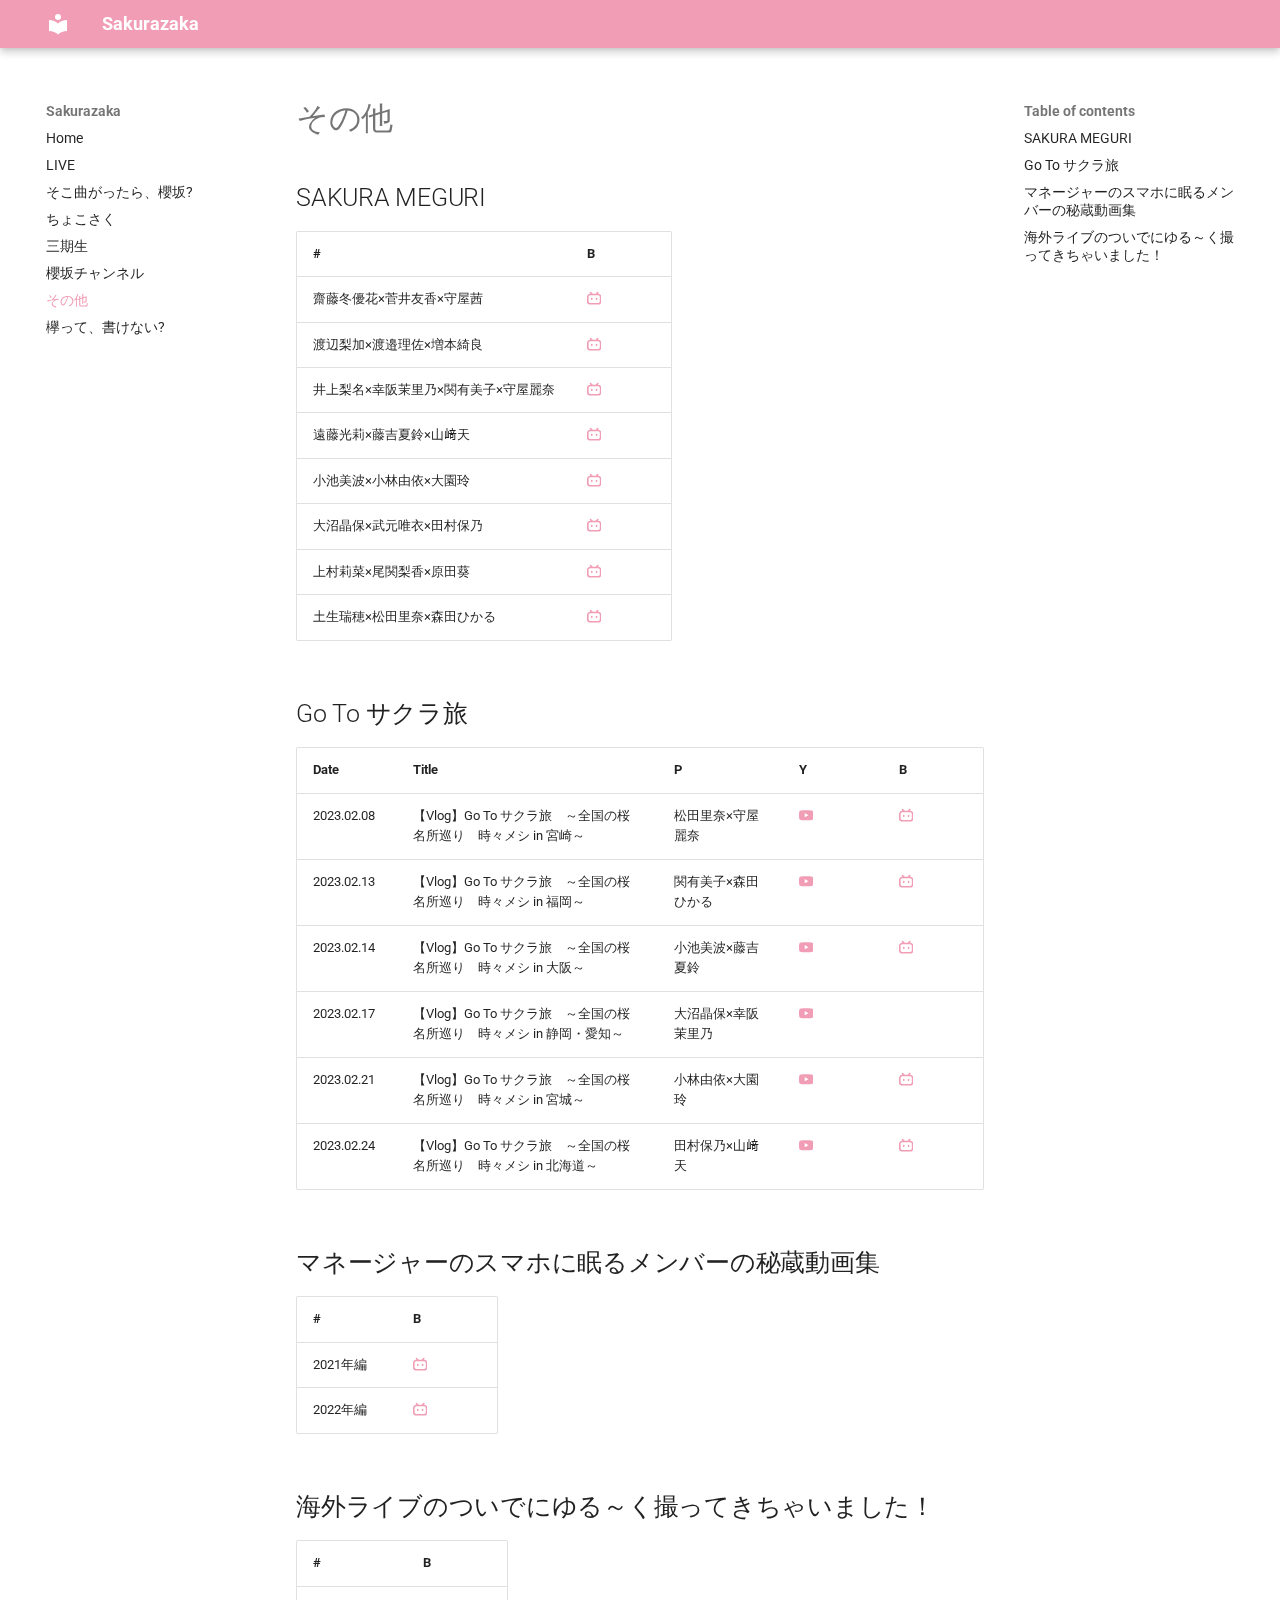
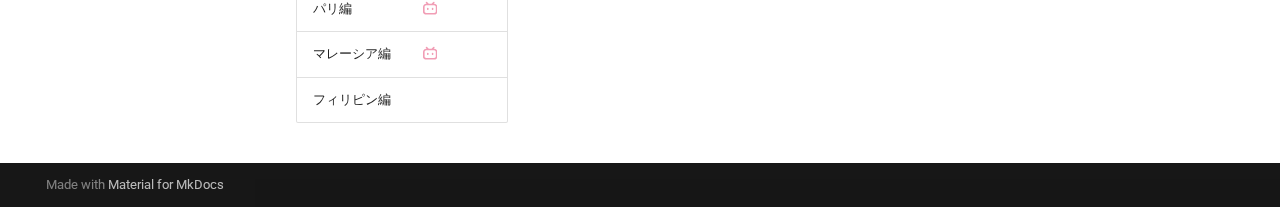
<file: misc/index.html>
<!doctype html>
<html lang="en" class="no-js">
  <head>
    
      <meta charset="utf-8">
      <meta name="viewport" content="width=device-width,initial-scale=1">
      
      
      
        <link rel="canonical" href="https://aki-192.github.io/sakura/misc/">
      
      
        <link rel="prev" href="../yt-channel/">
      
      
        <link rel="next" href="../keyakake/">
      
      
      <link rel="icon" href="../assets/images/favicon.png">
      <meta name="generator" content="mkdocs-1.6.1, mkdocs-material-9.6.11">
    
    
      
        <title>その他 - Sakurazaka</title>
      
    
    
      <link rel="stylesheet" href="../assets/stylesheets/main.4af4bdda.min.css">
      
        
        <link rel="stylesheet" href="../assets/stylesheets/palette.06af60db.min.css">
      
      


    
    
      
    
    
      
        
        
        <link rel="preconnect" href="https://fonts.gstatic.com" crossorigin>
        <link rel="stylesheet" href="https://fonts.googleapis.com/css?family=Roboto:300,300i,400,400i,700,700i%7CRoboto+Mono:400,400i,700,700i&display=fallback">
        <style>:root{--md-text-font:"Roboto";--md-code-font:"Roboto Mono"}</style>
      
    
    
      <link rel="stylesheet" href="../stylesheets/extra.css">
    
    <script>__md_scope=new URL("..",location),__md_hash=e=>[...e].reduce(((e,_)=>(e<<5)-e+_.charCodeAt(0)),0),__md_get=(e,_=localStorage,t=__md_scope)=>JSON.parse(_.getItem(t.pathname+"."+e)),__md_set=(e,_,t=localStorage,a=__md_scope)=>{try{t.setItem(a.pathname+"."+e,JSON.stringify(_))}catch(e){}}</script>
    
      

    
    
    
  </head>
  
  
    
    
    
    
    
    <body dir="ltr" data-md-color-scheme="default" data-md-color-primary="custom" data-md-color-accent="indigo">
  
    
    <input class="md-toggle" data-md-toggle="drawer" type="checkbox" id="__drawer" autocomplete="off">
    <input class="md-toggle" data-md-toggle="search" type="checkbox" id="__search" autocomplete="off">
    <label class="md-overlay" for="__drawer"></label>
    <div data-md-component="skip">
      
        
        <a href="#_1" class="md-skip">
          Skip to content
        </a>
      
    </div>
    <div data-md-component="announce">
      
    </div>
    
    
      

  

<header class="md-header md-header--shadow" data-md-component="header">
  <nav class="md-header__inner md-grid" aria-label="Header">
    <a href=".." title="Sakurazaka" class="md-header__button md-logo" aria-label="Sakurazaka" data-md-component="logo">
      
  
  <svg xmlns="http://www.w3.org/2000/svg" viewBox="0 0 24 24"><path d="M12 8a3 3 0 0 0 3-3 3 3 0 0 0-3-3 3 3 0 0 0-3 3 3 3 0 0 0 3 3m0 3.54C9.64 9.35 6.5 8 3 8v11c3.5 0 6.64 1.35 9 3.54 2.36-2.19 5.5-3.54 9-3.54V8c-3.5 0-6.64 1.35-9 3.54"/></svg>

    </a>
    <label class="md-header__button md-icon" for="__drawer">
      
      <svg xmlns="http://www.w3.org/2000/svg" viewBox="0 0 24 24"><path d="M3 6h18v2H3zm0 5h18v2H3zm0 5h18v2H3z"/></svg>
    </label>
    <div class="md-header__title" data-md-component="header-title">
      <div class="md-header__ellipsis">
        <div class="md-header__topic">
          <span class="md-ellipsis">
            Sakurazaka
          </span>
        </div>
        <div class="md-header__topic" data-md-component="header-topic">
          <span class="md-ellipsis">
            
              その他
            
          </span>
        </div>
      </div>
    </div>
    
      
    
    
    
    
    
  </nav>
  
</header>
    
    <div class="md-container" data-md-component="container">
      
      
        
          
        
      
      <main class="md-main" data-md-component="main">
        <div class="md-main__inner md-grid">
          
            
              
              <div class="md-sidebar md-sidebar--primary" data-md-component="sidebar" data-md-type="navigation" >
                <div class="md-sidebar__scrollwrap">
                  <div class="md-sidebar__inner">
                    



<nav class="md-nav md-nav--primary" aria-label="Navigation" data-md-level="0">
  <label class="md-nav__title" for="__drawer">
    <a href=".." title="Sakurazaka" class="md-nav__button md-logo" aria-label="Sakurazaka" data-md-component="logo">
      
  
  <svg xmlns="http://www.w3.org/2000/svg" viewBox="0 0 24 24"><path d="M12 8a3 3 0 0 0 3-3 3 3 0 0 0-3-3 3 3 0 0 0-3 3 3 3 0 0 0 3 3m0 3.54C9.64 9.35 6.5 8 3 8v11c3.5 0 6.64 1.35 9 3.54 2.36-2.19 5.5-3.54 9-3.54V8c-3.5 0-6.64 1.35-9 3.54"/></svg>

    </a>
    Sakurazaka
  </label>
  
  <ul class="md-nav__list" data-md-scrollfix>
    
      
      
  
  
  
  
    <li class="md-nav__item">
      <a href=".." class="md-nav__link">
        
  
  
  <span class="md-ellipsis">
    Home
    
  </span>
  

      </a>
    </li>
  

    
      
      
  
  
  
  
    <li class="md-nav__item">
      <a href="../live/" class="md-nav__link">
        
  
  
  <span class="md-ellipsis">
    LIVE
    
  </span>
  

      </a>
    </li>
  

    
      
      
  
  
  
  
    <li class="md-nav__item">
      <a href="../sokosaku/" class="md-nav__link">
        
  
  
  <span class="md-ellipsis">
    そこ曲がったら、櫻坂?
    
  </span>
  

      </a>
    </li>
  

    
      
      
  
  
  
  
    <li class="md-nav__item">
      <a href="../chokosaku/" class="md-nav__link">
        
  
  
  <span class="md-ellipsis">
    ちょこさく
    
  </span>
  

      </a>
    </li>
  

    
      
      
  
  
  
  
    <li class="md-nav__item">
      <a href="../3rdgen/" class="md-nav__link">
        
  
  
  <span class="md-ellipsis">
    三期生
    
  </span>
  

      </a>
    </li>
  

    
      
      
  
  
  
  
    <li class="md-nav__item">
      <a href="../yt-channel/" class="md-nav__link">
        
  
  
  <span class="md-ellipsis">
    櫻坂チャンネル
    
  </span>
  

      </a>
    </li>
  

    
      
      
  
  
    
  
  
  
    <li class="md-nav__item md-nav__item--active">
      
      <input class="md-nav__toggle md-toggle" type="checkbox" id="__toc">
      
      
        
      
      
        <label class="md-nav__link md-nav__link--active" for="__toc">
          
  
  
  <span class="md-ellipsis">
    その他
    
  </span>
  

          <span class="md-nav__icon md-icon"></span>
        </label>
      
      <a href="./" class="md-nav__link md-nav__link--active">
        
  
  
  <span class="md-ellipsis">
    その他
    
  </span>
  

      </a>
      
        

<nav class="md-nav md-nav--secondary" aria-label="Table of contents">
  
  
  
    
  
  
    <label class="md-nav__title" for="__toc">
      <span class="md-nav__icon md-icon"></span>
      Table of contents
    </label>
    <ul class="md-nav__list" data-md-component="toc" data-md-scrollfix>
      
        <li class="md-nav__item">
  <a href="#sakura-meguri" class="md-nav__link">
    <span class="md-ellipsis">
      SAKURA MEGURI
    </span>
  </a>
  
</li>
      
        <li class="md-nav__item">
  <a href="#go-to" class="md-nav__link">
    <span class="md-ellipsis">
      Go To サクラ旅
    </span>
  </a>
  
</li>
      
        <li class="md-nav__item">
  <a href="#_2" class="md-nav__link">
    <span class="md-ellipsis">
      マネージャーのスマホに眠るメンバーの秘蔵動画集
    </span>
  </a>
  
</li>
      
        <li class="md-nav__item">
  <a href="#_3" class="md-nav__link">
    <span class="md-ellipsis">
      海外ライブのついでにゆる～く撮ってきちゃいました！
    </span>
  </a>
  
</li>
      
    </ul>
  
</nav>
      
    </li>
  

    
      
      
  
  
  
  
    <li class="md-nav__item">
      <a href="../keyakake/" class="md-nav__link">
        
  
  
  <span class="md-ellipsis">
    欅って、書けない?
    
  </span>
  

      </a>
    </li>
  

    
  </ul>
</nav>
                  </div>
                </div>
              </div>
            
            
              
              <div class="md-sidebar md-sidebar--secondary" data-md-component="sidebar" data-md-type="toc" >
                <div class="md-sidebar__scrollwrap">
                  <div class="md-sidebar__inner">
                    

<nav class="md-nav md-nav--secondary" aria-label="Table of contents">
  
  
  
    
  
  
    <label class="md-nav__title" for="__toc">
      <span class="md-nav__icon md-icon"></span>
      Table of contents
    </label>
    <ul class="md-nav__list" data-md-component="toc" data-md-scrollfix>
      
        <li class="md-nav__item">
  <a href="#sakura-meguri" class="md-nav__link">
    <span class="md-ellipsis">
      SAKURA MEGURI
    </span>
  </a>
  
</li>
      
        <li class="md-nav__item">
  <a href="#go-to" class="md-nav__link">
    <span class="md-ellipsis">
      Go To サクラ旅
    </span>
  </a>
  
</li>
      
        <li class="md-nav__item">
  <a href="#_2" class="md-nav__link">
    <span class="md-ellipsis">
      マネージャーのスマホに眠るメンバーの秘蔵動画集
    </span>
  </a>
  
</li>
      
        <li class="md-nav__item">
  <a href="#_3" class="md-nav__link">
    <span class="md-ellipsis">
      海外ライブのついでにゆる～く撮ってきちゃいました！
    </span>
  </a>
  
</li>
      
    </ul>
  
</nav>
                  </div>
                </div>
              </div>
            
          
          
            <div class="md-content" data-md-component="content">
              <article class="md-content__inner md-typeset">
                
                  



<h1 id="_1">その他</h1>
<h2 id="sakura-meguri">SAKURA MEGURI</h2>
<table>
<thead>
<tr>
<th>#</th>
<th>B</th>
</tr>
</thead>
<tbody>
<tr>
<td>齋藤冬優花×菅井友香×守屋茜</td>
<td><a href="https://www.bilibili.com/video/BV1gQ4y1q7VW?p=5"><span class="twemoji"><svg xmlns="http://www.w3.org/2000/svg" viewBox="0 0 24 24"><path d="M17.813 4.653h.854q2.266.08 3.773 1.574Q23.946 7.72 24 9.987v7.36q-.054 2.266-1.56 3.773c-1.506 1.507-2.262 1.524-3.773 1.56H5.333q-2.266-.054-3.773-1.56C.053 19.614.036 18.858 0 17.347v-7.36q.054-2.267 1.56-3.76t3.773-1.574h.774l-1.174-1.12a1.23 1.23 0 0 1-.373-.906q0-.534.373-.907l.027-.027q.4-.373.92-.373t.92.373L9.653 4.44q.107.106.187.213h4.267a.8.8 0 0 1 .16-.213l2.853-2.747q.4-.373.92-.373c.347 0 .662.151.929.4s.391.551.391.907q0 .532-.373.906zM5.333 7.24q-1.12.027-1.88.773-.76.748-.786 1.894v7.52q.026 1.146.786 1.893t1.88.773h13.334q1.12-.026 1.88-.773t.786-1.893v-7.52q-.026-1.147-.786-1.894t-1.88-.773zM8 11.107q.56 0 .933.373.375.374.4.96v1.173q-.025.586-.4.96-.373.375-.933.374c-.56-.001-.684-.125-.933-.374q-.375-.373-.4-.96V12.44q0-.56.386-.947.387-.386.947-.386m8 0q.56 0 .933.373.375.374.4.96v1.173q-.025.586-.4.96-.373.375-.933.374c-.56-.001-.684-.125-.933-.374q-.375-.373-.4-.96V12.44q.025-.586.4-.96.373-.373.933-.373"/></svg></span></a></td>
</tr>
<tr>
<td>渡辺梨加×渡邉理佐×増本綺良</td>
<td><a href="https://www.bilibili.com/video/BV1gQ4y1q7VW?p=3"><span class="twemoji"><svg xmlns="http://www.w3.org/2000/svg" viewBox="0 0 24 24"><path d="M17.813 4.653h.854q2.266.08 3.773 1.574Q23.946 7.72 24 9.987v7.36q-.054 2.266-1.56 3.773c-1.506 1.507-2.262 1.524-3.773 1.56H5.333q-2.266-.054-3.773-1.56C.053 19.614.036 18.858 0 17.347v-7.36q.054-2.267 1.56-3.76t3.773-1.574h.774l-1.174-1.12a1.23 1.23 0 0 1-.373-.906q0-.534.373-.907l.027-.027q.4-.373.92-.373t.92.373L9.653 4.44q.107.106.187.213h4.267a.8.8 0 0 1 .16-.213l2.853-2.747q.4-.373.92-.373c.347 0 .662.151.929.4s.391.551.391.907q0 .532-.373.906zM5.333 7.24q-1.12.027-1.88.773-.76.748-.786 1.894v7.52q.026 1.146.786 1.893t1.88.773h13.334q1.12-.026 1.88-.773t.786-1.893v-7.52q-.026-1.147-.786-1.894t-1.88-.773zM8 11.107q.56 0 .933.373.375.374.4.96v1.173q-.025.586-.4.96-.373.375-.933.374c-.56-.001-.684-.125-.933-.374q-.375-.373-.4-.96V12.44q0-.56.386-.947.387-.386.947-.386m8 0q.56 0 .933.373.375.374.4.96v1.173q-.025.586-.4.96-.373.375-.933.374c-.56-.001-.684-.125-.933-.374q-.375-.373-.4-.96V12.44q.025-.586.4-.96.373-.373.933-.373"/></svg></span></a></td>
</tr>
<tr>
<td>井上梨名×幸阪茉里乃×関有美子×守屋麗奈</td>
<td><a href="https://www.bilibili.com/video/BV1gQ4y1q7VW?p=6"><span class="twemoji"><svg xmlns="http://www.w3.org/2000/svg" viewBox="0 0 24 24"><path d="M17.813 4.653h.854q2.266.08 3.773 1.574Q23.946 7.72 24 9.987v7.36q-.054 2.266-1.56 3.773c-1.506 1.507-2.262 1.524-3.773 1.56H5.333q-2.266-.054-3.773-1.56C.053 19.614.036 18.858 0 17.347v-7.36q.054-2.267 1.56-3.76t3.773-1.574h.774l-1.174-1.12a1.23 1.23 0 0 1-.373-.906q0-.534.373-.907l.027-.027q.4-.373.92-.373t.92.373L9.653 4.44q.107.106.187.213h4.267a.8.8 0 0 1 .16-.213l2.853-2.747q.4-.373.92-.373c.347 0 .662.151.929.4s.391.551.391.907q0 .532-.373.906zM5.333 7.24q-1.12.027-1.88.773-.76.748-.786 1.894v7.52q.026 1.146.786 1.893t1.88.773h13.334q1.12-.026 1.88-.773t.786-1.893v-7.52q-.026-1.147-.786-1.894t-1.88-.773zM8 11.107q.56 0 .933.373.375.374.4.96v1.173q-.025.586-.4.96-.373.375-.933.374c-.56-.001-.684-.125-.933-.374q-.375-.373-.4-.96V12.44q0-.56.386-.947.387-.386.947-.386m8 0q.56 0 .933.373.375.374.4.96v1.173q-.025.586-.4.96-.373.375-.933.374c-.56-.001-.684-.125-.933-.374q-.375-.373-.4-.96V12.44q.025-.586.4-.96.373-.373.933-.373"/></svg></span></a></td>
</tr>
<tr>
<td>遠藤光莉×藤吉夏鈴×山﨑天</td>
<td><a href="https://www.bilibili.com/video/BV1gQ4y1q7VW?p=2"><span class="twemoji"><svg xmlns="http://www.w3.org/2000/svg" viewBox="0 0 24 24"><path d="M17.813 4.653h.854q2.266.08 3.773 1.574Q23.946 7.72 24 9.987v7.36q-.054 2.266-1.56 3.773c-1.506 1.507-2.262 1.524-3.773 1.56H5.333q-2.266-.054-3.773-1.56C.053 19.614.036 18.858 0 17.347v-7.36q.054-2.267 1.56-3.76t3.773-1.574h.774l-1.174-1.12a1.23 1.23 0 0 1-.373-.906q0-.534.373-.907l.027-.027q.4-.373.92-.373t.92.373L9.653 4.44q.107.106.187.213h4.267a.8.8 0 0 1 .16-.213l2.853-2.747q.4-.373.92-.373c.347 0 .662.151.929.4s.391.551.391.907q0 .532-.373.906zM5.333 7.24q-1.12.027-1.88.773-.76.748-.786 1.894v7.52q.026 1.146.786 1.893t1.88.773h13.334q1.12-.026 1.88-.773t.786-1.893v-7.52q-.026-1.147-.786-1.894t-1.88-.773zM8 11.107q.56 0 .933.373.375.374.4.96v1.173q-.025.586-.4.96-.373.375-.933.374c-.56-.001-.684-.125-.933-.374q-.375-.373-.4-.96V12.44q0-.56.386-.947.387-.386.947-.386m8 0q.56 0 .933.373.375.374.4.96v1.173q-.025.586-.4.96-.373.375-.933.374c-.56-.001-.684-.125-.933-.374q-.375-.373-.4-.96V12.44q.025-.586.4-.96.373-.373.933-.373"/></svg></span></a></td>
</tr>
<tr>
<td>小池美波×小林由依×大園玲</td>
<td><a href="https://www.bilibili.com/video/BV1gQ4y1q7VW?p=8"><span class="twemoji"><svg xmlns="http://www.w3.org/2000/svg" viewBox="0 0 24 24"><path d="M17.813 4.653h.854q2.266.08 3.773 1.574Q23.946 7.72 24 9.987v7.36q-.054 2.266-1.56 3.773c-1.506 1.507-2.262 1.524-3.773 1.56H5.333q-2.266-.054-3.773-1.56C.053 19.614.036 18.858 0 17.347v-7.36q.054-2.267 1.56-3.76t3.773-1.574h.774l-1.174-1.12a1.23 1.23 0 0 1-.373-.906q0-.534.373-.907l.027-.027q.4-.373.92-.373t.92.373L9.653 4.44q.107.106.187.213h4.267a.8.8 0 0 1 .16-.213l2.853-2.747q.4-.373.92-.373c.347 0 .662.151.929.4s.391.551.391.907q0 .532-.373.906zM5.333 7.24q-1.12.027-1.88.773-.76.748-.786 1.894v7.52q.026 1.146.786 1.893t1.88.773h13.334q1.12-.026 1.88-.773t.786-1.893v-7.52q-.026-1.147-.786-1.894t-1.88-.773zM8 11.107q.56 0 .933.373.375.374.4.96v1.173q-.025.586-.4.96-.373.375-.933.374c-.56-.001-.684-.125-.933-.374q-.375-.373-.4-.96V12.44q0-.56.386-.947.387-.386.947-.386m8 0q.56 0 .933.373.375.374.4.96v1.173q-.025.586-.4.96-.373.375-.933.374c-.56-.001-.684-.125-.933-.374q-.375-.373-.4-.96V12.44q.025-.586.4-.96.373-.373.933-.373"/></svg></span></a></td>
</tr>
<tr>
<td>大沼晶保×武元唯衣×田村保乃</td>
<td><a href="https://www.bilibili.com/video/BV1gQ4y1q7VW?p=1"><span class="twemoji"><svg xmlns="http://www.w3.org/2000/svg" viewBox="0 0 24 24"><path d="M17.813 4.653h.854q2.266.08 3.773 1.574Q23.946 7.72 24 9.987v7.36q-.054 2.266-1.56 3.773c-1.506 1.507-2.262 1.524-3.773 1.56H5.333q-2.266-.054-3.773-1.56C.053 19.614.036 18.858 0 17.347v-7.36q.054-2.267 1.56-3.76t3.773-1.574h.774l-1.174-1.12a1.23 1.23 0 0 1-.373-.906q0-.534.373-.907l.027-.027q.4-.373.92-.373t.92.373L9.653 4.44q.107.106.187.213h4.267a.8.8 0 0 1 .16-.213l2.853-2.747q.4-.373.92-.373c.347 0 .662.151.929.4s.391.551.391.907q0 .532-.373.906zM5.333 7.24q-1.12.027-1.88.773-.76.748-.786 1.894v7.52q.026 1.146.786 1.893t1.88.773h13.334q1.12-.026 1.88-.773t.786-1.893v-7.52q-.026-1.147-.786-1.894t-1.88-.773zM8 11.107q.56 0 .933.373.375.374.4.96v1.173q-.025.586-.4.96-.373.375-.933.374c-.56-.001-.684-.125-.933-.374q-.375-.373-.4-.96V12.44q0-.56.386-.947.387-.386.947-.386m8 0q.56 0 .933.373.375.374.4.96v1.173q-.025.586-.4.96-.373.375-.933.374c-.56-.001-.684-.125-.933-.374q-.375-.373-.4-.96V12.44q.025-.586.4-.96.373-.373.933-.373"/></svg></span></a></td>
</tr>
<tr>
<td>上村莉菜×尾関梨香×原田葵</td>
<td><a href="https://www.bilibili.com/video/BV1gQ4y1q7VW?p=4"><span class="twemoji"><svg xmlns="http://www.w3.org/2000/svg" viewBox="0 0 24 24"><path d="M17.813 4.653h.854q2.266.08 3.773 1.574Q23.946 7.72 24 9.987v7.36q-.054 2.266-1.56 3.773c-1.506 1.507-2.262 1.524-3.773 1.56H5.333q-2.266-.054-3.773-1.56C.053 19.614.036 18.858 0 17.347v-7.36q.054-2.267 1.56-3.76t3.773-1.574h.774l-1.174-1.12a1.23 1.23 0 0 1-.373-.906q0-.534.373-.907l.027-.027q.4-.373.92-.373t.92.373L9.653 4.44q.107.106.187.213h4.267a.8.8 0 0 1 .16-.213l2.853-2.747q.4-.373.92-.373c.347 0 .662.151.929.4s.391.551.391.907q0 .532-.373.906zM5.333 7.24q-1.12.027-1.88.773-.76.748-.786 1.894v7.52q.026 1.146.786 1.893t1.88.773h13.334q1.12-.026 1.88-.773t.786-1.893v-7.52q-.026-1.147-.786-1.894t-1.88-.773zM8 11.107q.56 0 .933.373.375.374.4.96v1.173q-.025.586-.4.96-.373.375-.933.374c-.56-.001-.684-.125-.933-.374q-.375-.373-.4-.96V12.44q0-.56.386-.947.387-.386.947-.386m8 0q.56 0 .933.373.375.374.4.96v1.173q-.025.586-.4.96-.373.375-.933.374c-.56-.001-.684-.125-.933-.374q-.375-.373-.4-.96V12.44q.025-.586.4-.96.373-.373.933-.373"/></svg></span></a></td>
</tr>
<tr>
<td>土生瑞穂×松田里奈×森田ひかる</td>
<td><a href="https://www.bilibili.com/video/BV1gQ4y1q7VW?p=7"><span class="twemoji"><svg xmlns="http://www.w3.org/2000/svg" viewBox="0 0 24 24"><path d="M17.813 4.653h.854q2.266.08 3.773 1.574Q23.946 7.72 24 9.987v7.36q-.054 2.266-1.56 3.773c-1.506 1.507-2.262 1.524-3.773 1.56H5.333q-2.266-.054-3.773-1.56C.053 19.614.036 18.858 0 17.347v-7.36q.054-2.267 1.56-3.76t3.773-1.574h.774l-1.174-1.12a1.23 1.23 0 0 1-.373-.906q0-.534.373-.907l.027-.027q.4-.373.92-.373t.92.373L9.653 4.44q.107.106.187.213h4.267a.8.8 0 0 1 .16-.213l2.853-2.747q.4-.373.92-.373c.347 0 .662.151.929.4s.391.551.391.907q0 .532-.373.906zM5.333 7.24q-1.12.027-1.88.773-.76.748-.786 1.894v7.52q.026 1.146.786 1.893t1.88.773h13.334q1.12-.026 1.88-.773t.786-1.893v-7.52q-.026-1.147-.786-1.894t-1.88-.773zM8 11.107q.56 0 .933.373.375.374.4.96v1.173q-.025.586-.4.96-.373.375-.933.374c-.56-.001-.684-.125-.933-.374q-.375-.373-.4-.96V12.44q0-.56.386-.947.387-.386.947-.386m8 0q.56 0 .933.373.375.374.4.96v1.173q-.025.586-.4.96-.373.375-.933.374c-.56-.001-.684-.125-.933-.374q-.375-.373-.4-.96V12.44q.025-.586.4-.96.373-.373.933-.373"/></svg></span></a></td>
</tr>
</tbody>
</table>
<h2 id="go-to">Go To サクラ旅</h2>
<table>
<thead>
<tr>
<th>Date</th>
<th>Title</th>
<th>P</th>
<th>Y</th>
<th>B</th>
</tr>
</thead>
<tbody>
<tr>
<td>2023.02.08</td>
<td>【Vlog】Go To サクラ旅　～全国の桜名所巡り　時々メシ in 宮崎～</td>
<td>松田里奈×守屋麗奈</td>
<td><a href="https://www.youtube.com/watch?v=gDVqo1Q-vEQ"><span class="twemoji"><svg xmlns="http://www.w3.org/2000/svg" viewBox="0 0 24 24"><path d="M23.498 6.186a3.02 3.02 0 0 0-2.122-2.136C19.505 3.545 12 3.545 12 3.545s-7.505 0-9.377.505A3.02 3.02 0 0 0 .502 6.186C0 8.07 0 12 0 12s0 3.93.502 5.814a3.02 3.02 0 0 0 2.122 2.136c1.871.505 9.376.505 9.376.505s7.505 0 9.377-.505a3.02 3.02 0 0 0 2.122-2.136C24 15.93 24 12 24 12s0-3.93-.502-5.814M9.545 15.568V8.432L15.818 12z"/></svg></span></a></td>
<td><a href="https://www.bilibili.com/video/BV1yY4y1D7TK/"><span class="twemoji"><svg xmlns="http://www.w3.org/2000/svg" viewBox="0 0 24 24"><path d="M17.813 4.653h.854q2.266.08 3.773 1.574Q23.946 7.72 24 9.987v7.36q-.054 2.266-1.56 3.773c-1.506 1.507-2.262 1.524-3.773 1.56H5.333q-2.266-.054-3.773-1.56C.053 19.614.036 18.858 0 17.347v-7.36q.054-2.267 1.56-3.76t3.773-1.574h.774l-1.174-1.12a1.23 1.23 0 0 1-.373-.906q0-.534.373-.907l.027-.027q.4-.373.92-.373t.92.373L9.653 4.44q.107.106.187.213h4.267a.8.8 0 0 1 .16-.213l2.853-2.747q.4-.373.92-.373c.347 0 .662.151.929.4s.391.551.391.907q0 .532-.373.906zM5.333 7.24q-1.12.027-1.88.773-.76.748-.786 1.894v7.52q.026 1.146.786 1.893t1.88.773h13.334q1.12-.026 1.88-.773t.786-1.893v-7.52q-.026-1.147-.786-1.894t-1.88-.773zM8 11.107q.56 0 .933.373.375.374.4.96v1.173q-.025.586-.4.96-.373.375-.933.374c-.56-.001-.684-.125-.933-.374q-.375-.373-.4-.96V12.44q0-.56.386-.947.387-.386.947-.386m8 0q.56 0 .933.373.375.374.4.96v1.173q-.025.586-.4.96-.373.375-.933.374c-.56-.001-.684-.125-.933-.374q-.375-.373-.4-.96V12.44q.025-.586.4-.96.373-.373.933-.373"/></svg></span></a></td>
</tr>
<tr>
<td>2023.02.13</td>
<td>【Vlog】Go To サクラ旅　～全国の桜名所巡り　時々メシ in 福岡～</td>
<td>関有美子×森田ひかる</td>
<td><a href="https://www.youtube.com/watch?v=_rUep0-AYBA"><span class="twemoji"><svg xmlns="http://www.w3.org/2000/svg" viewBox="0 0 24 24"><path d="M23.498 6.186a3.02 3.02 0 0 0-2.122-2.136C19.505 3.545 12 3.545 12 3.545s-7.505 0-9.377.505A3.02 3.02 0 0 0 .502 6.186C0 8.07 0 12 0 12s0 3.93.502 5.814a3.02 3.02 0 0 0 2.122 2.136c1.871.505 9.376.505 9.376.505s7.505 0 9.377-.505a3.02 3.02 0 0 0 2.122-2.136C24 15.93 24 12 24 12s0-3.93-.502-5.814M9.545 15.568V8.432L15.818 12z"/></svg></span></a></td>
<td><a href="https://www.bilibili.com/video/BV1L54y1P7YZ/"><span class="twemoji"><svg xmlns="http://www.w3.org/2000/svg" viewBox="0 0 24 24"><path d="M17.813 4.653h.854q2.266.08 3.773 1.574Q23.946 7.72 24 9.987v7.36q-.054 2.266-1.56 3.773c-1.506 1.507-2.262 1.524-3.773 1.56H5.333q-2.266-.054-3.773-1.56C.053 19.614.036 18.858 0 17.347v-7.36q.054-2.267 1.56-3.76t3.773-1.574h.774l-1.174-1.12a1.23 1.23 0 0 1-.373-.906q0-.534.373-.907l.027-.027q.4-.373.92-.373t.92.373L9.653 4.44q.107.106.187.213h4.267a.8.8 0 0 1 .16-.213l2.853-2.747q.4-.373.92-.373c.347 0 .662.151.929.4s.391.551.391.907q0 .532-.373.906zM5.333 7.24q-1.12.027-1.88.773-.76.748-.786 1.894v7.52q.026 1.146.786 1.893t1.88.773h13.334q1.12-.026 1.88-.773t.786-1.893v-7.52q-.026-1.147-.786-1.894t-1.88-.773zM8 11.107q.56 0 .933.373.375.374.4.96v1.173q-.025.586-.4.96-.373.375-.933.374c-.56-.001-.684-.125-.933-.374q-.375-.373-.4-.96V12.44q0-.56.386-.947.387-.386.947-.386m8 0q.56 0 .933.373.375.374.4.96v1.173q-.025.586-.4.96-.373.375-.933.374c-.56-.001-.684-.125-.933-.374q-.375-.373-.4-.96V12.44q.025-.586.4-.96.373-.373.933-.373"/></svg></span></a></td>
</tr>
<tr>
<td>2023.02.14</td>
<td>【Vlog】Go To サクラ旅　～全国の桜名所巡り　時々メシ in 大阪～</td>
<td>小池美波×藤吉夏鈴</td>
<td><a href="https://www.youtube.com/watch?v=H7KEznMGEns"><span class="twemoji"><svg xmlns="http://www.w3.org/2000/svg" viewBox="0 0 24 24"><path d="M23.498 6.186a3.02 3.02 0 0 0-2.122-2.136C19.505 3.545 12 3.545 12 3.545s-7.505 0-9.377.505A3.02 3.02 0 0 0 .502 6.186C0 8.07 0 12 0 12s0 3.93.502 5.814a3.02 3.02 0 0 0 2.122 2.136c1.871.505 9.376.505 9.376.505s7.505 0 9.377-.505a3.02 3.02 0 0 0 2.122-2.136C24 15.93 24 12 24 12s0-3.93-.502-5.814M9.545 15.568V8.432L15.818 12z"/></svg></span></a></td>
<td><a href="https://www.bilibili.com/video/BV1kj411N7sb/"><span class="twemoji"><svg xmlns="http://www.w3.org/2000/svg" viewBox="0 0 24 24"><path d="M17.813 4.653h.854q2.266.08 3.773 1.574Q23.946 7.72 24 9.987v7.36q-.054 2.266-1.56 3.773c-1.506 1.507-2.262 1.524-3.773 1.56H5.333q-2.266-.054-3.773-1.56C.053 19.614.036 18.858 0 17.347v-7.36q.054-2.267 1.56-3.76t3.773-1.574h.774l-1.174-1.12a1.23 1.23 0 0 1-.373-.906q0-.534.373-.907l.027-.027q.4-.373.92-.373t.92.373L9.653 4.44q.107.106.187.213h4.267a.8.8 0 0 1 .16-.213l2.853-2.747q.4-.373.92-.373c.347 0 .662.151.929.4s.391.551.391.907q0 .532-.373.906zM5.333 7.24q-1.12.027-1.88.773-.76.748-.786 1.894v7.52q.026 1.146.786 1.893t1.88.773h13.334q1.12-.026 1.88-.773t.786-1.893v-7.52q-.026-1.147-.786-1.894t-1.88-.773zM8 11.107q.56 0 .933.373.375.374.4.96v1.173q-.025.586-.4.96-.373.375-.933.374c-.56-.001-.684-.125-.933-.374q-.375-.373-.4-.96V12.44q0-.56.386-.947.387-.386.947-.386m8 0q.56 0 .933.373.375.374.4.96v1.173q-.025.586-.4.96-.373.375-.933.374c-.56-.001-.684-.125-.933-.374q-.375-.373-.4-.96V12.44q.025-.586.4-.96.373-.373.933-.373"/></svg></span></a></td>
</tr>
<tr>
<td>2023.02.17</td>
<td>【Vlog】Go To サクラ旅　～全国の桜名所巡り　時々メシ in 静岡・愛知～</td>
<td>大沼晶保×幸阪茉里乃</td>
<td><a href="https://www.youtube.com/watch?v=w_delyCQVwA"><span class="twemoji"><svg xmlns="http://www.w3.org/2000/svg" viewBox="0 0 24 24"><path d="M23.498 6.186a3.02 3.02 0 0 0-2.122-2.136C19.505 3.545 12 3.545 12 3.545s-7.505 0-9.377.505A3.02 3.02 0 0 0 .502 6.186C0 8.07 0 12 0 12s0 3.93.502 5.814a3.02 3.02 0 0 0 2.122 2.136c1.871.505 9.376.505 9.376.505s7.505 0 9.377-.505a3.02 3.02 0 0 0 2.122-2.136C24 15.93 24 12 24 12s0-3.93-.502-5.814M9.545 15.568V8.432L15.818 12z"/></svg></span></a></td>
<td></td>
</tr>
<tr>
<td>2023.02.21</td>
<td>【Vlog】Go To サクラ旅　～全国の桜名所巡り　時々メシ in 宮城～</td>
<td>小林由依×大園玲</td>
<td><a href="https://www.youtube.com/watch?v=Q_Gkta0cSD0"><span class="twemoji"><svg xmlns="http://www.w3.org/2000/svg" viewBox="0 0 24 24"><path d="M23.498 6.186a3.02 3.02 0 0 0-2.122-2.136C19.505 3.545 12 3.545 12 3.545s-7.505 0-9.377.505A3.02 3.02 0 0 0 .502 6.186C0 8.07 0 12 0 12s0 3.93.502 5.814a3.02 3.02 0 0 0 2.122 2.136c1.871.505 9.376.505 9.376.505s7.505 0 9.377-.505a3.02 3.02 0 0 0 2.122-2.136C24 15.93 24 12 24 12s0-3.93-.502-5.814M9.545 15.568V8.432L15.818 12z"/></svg></span></a></td>
<td><a href="https://www.bilibili.com/video/BV1SD4y1G7Xc/"><span class="twemoji"><svg xmlns="http://www.w3.org/2000/svg" viewBox="0 0 24 24"><path d="M17.813 4.653h.854q2.266.08 3.773 1.574Q23.946 7.72 24 9.987v7.36q-.054 2.266-1.56 3.773c-1.506 1.507-2.262 1.524-3.773 1.56H5.333q-2.266-.054-3.773-1.56C.053 19.614.036 18.858 0 17.347v-7.36q.054-2.267 1.56-3.76t3.773-1.574h.774l-1.174-1.12a1.23 1.23 0 0 1-.373-.906q0-.534.373-.907l.027-.027q.4-.373.92-.373t.92.373L9.653 4.44q.107.106.187.213h4.267a.8.8 0 0 1 .16-.213l2.853-2.747q.4-.373.92-.373c.347 0 .662.151.929.4s.391.551.391.907q0 .532-.373.906zM5.333 7.24q-1.12.027-1.88.773-.76.748-.786 1.894v7.52q.026 1.146.786 1.893t1.88.773h13.334q1.12-.026 1.88-.773t.786-1.893v-7.52q-.026-1.147-.786-1.894t-1.88-.773zM8 11.107q.56 0 .933.373.375.374.4.96v1.173q-.025.586-.4.96-.373.375-.933.374c-.56-.001-.684-.125-.933-.374q-.375-.373-.4-.96V12.44q0-.56.386-.947.387-.386.947-.386m8 0q.56 0 .933.373.375.374.4.96v1.173q-.025.586-.4.96-.373.375-.933.374c-.56-.001-.684-.125-.933-.374q-.375-.373-.4-.96V12.44q.025-.586.4-.96.373-.373.933-.373"/></svg></span></a></td>
</tr>
<tr>
<td>2023.02.24</td>
<td>【Vlog】Go To サクラ旅　～全国の桜名所巡り　時々メシ in 北海道～</td>
<td>田村保乃×山﨑天</td>
<td><a href="https://www.youtube.com/watch?v=0Dk3XS2Ze00"><span class="twemoji"><svg xmlns="http://www.w3.org/2000/svg" viewBox="0 0 24 24"><path d="M23.498 6.186a3.02 3.02 0 0 0-2.122-2.136C19.505 3.545 12 3.545 12 3.545s-7.505 0-9.377.505A3.02 3.02 0 0 0 .502 6.186C0 8.07 0 12 0 12s0 3.93.502 5.814a3.02 3.02 0 0 0 2.122 2.136c1.871.505 9.376.505 9.376.505s7.505 0 9.377-.505a3.02 3.02 0 0 0 2.122-2.136C24 15.93 24 12 24 12s0-3.93-.502-5.814M9.545 15.568V8.432L15.818 12z"/></svg></span></a></td>
<td><a href="https://www.bilibili.com/video/BV1Hs4y187ce/"><span class="twemoji"><svg xmlns="http://www.w3.org/2000/svg" viewBox="0 0 24 24"><path d="M17.813 4.653h.854q2.266.08 3.773 1.574Q23.946 7.72 24 9.987v7.36q-.054 2.266-1.56 3.773c-1.506 1.507-2.262 1.524-3.773 1.56H5.333q-2.266-.054-3.773-1.56C.053 19.614.036 18.858 0 17.347v-7.36q.054-2.267 1.56-3.76t3.773-1.574h.774l-1.174-1.12a1.23 1.23 0 0 1-.373-.906q0-.534.373-.907l.027-.027q.4-.373.92-.373t.92.373L9.653 4.44q.107.106.187.213h4.267a.8.8 0 0 1 .16-.213l2.853-2.747q.4-.373.92-.373c.347 0 .662.151.929.4s.391.551.391.907q0 .532-.373.906zM5.333 7.24q-1.12.027-1.88.773-.76.748-.786 1.894v7.52q.026 1.146.786 1.893t1.88.773h13.334q1.12-.026 1.88-.773t.786-1.893v-7.52q-.026-1.147-.786-1.894t-1.88-.773zM8 11.107q.56 0 .933.373.375.374.4.96v1.173q-.025.586-.4.96-.373.375-.933.374c-.56-.001-.684-.125-.933-.374q-.375-.373-.4-.96V12.44q0-.56.386-.947.387-.386.947-.386m8 0q.56 0 .933.373.375.374.4.96v1.173q-.025.586-.4.96-.373.375-.933.374c-.56-.001-.684-.125-.933-.374q-.375-.373-.4-.96V12.44q.025-.586.4-.96.373-.373.933-.373"/></svg></span></a></td>
</tr>
</tbody>
</table>
<h2 id="_2">マネージャーのスマホに眠るメンバーの秘蔵動画集</h2>
<table>
<thead>
<tr>
<th>#</th>
<th>B</th>
</tr>
</thead>
<tbody>
<tr>
<td>2021年編</td>
<td><a href="https://www.bilibili.com/video/BV1sb4y137HJ?p=3"><span class="twemoji"><svg xmlns="http://www.w3.org/2000/svg" viewBox="0 0 24 24"><path d="M17.813 4.653h.854q2.266.08 3.773 1.574Q23.946 7.72 24 9.987v7.36q-.054 2.266-1.56 3.773c-1.506 1.507-2.262 1.524-3.773 1.56H5.333q-2.266-.054-3.773-1.56C.053 19.614.036 18.858 0 17.347v-7.36q.054-2.267 1.56-3.76t3.773-1.574h.774l-1.174-1.12a1.23 1.23 0 0 1-.373-.906q0-.534.373-.907l.027-.027q.4-.373.92-.373t.92.373L9.653 4.44q.107.106.187.213h4.267a.8.8 0 0 1 .16-.213l2.853-2.747q.4-.373.92-.373c.347 0 .662.151.929.4s.391.551.391.907q0 .532-.373.906zM5.333 7.24q-1.12.027-1.88.773-.76.748-.786 1.894v7.52q.026 1.146.786 1.893t1.88.773h13.334q1.12-.026 1.88-.773t.786-1.893v-7.52q-.026-1.147-.786-1.894t-1.88-.773zM8 11.107q.56 0 .933.373.375.374.4.96v1.173q-.025.586-.4.96-.373.375-.933.374c-.56-.001-.684-.125-.933-.374q-.375-.373-.4-.96V12.44q0-.56.386-.947.387-.386.947-.386m8 0q.56 0 .933.373.375.374.4.96v1.173q-.025.586-.4.96-.373.375-.933.374c-.56-.001-.684-.125-.933-.374q-.375-.373-.4-.96V12.44q.025-.586.4-.96.373-.373.933-.373"/></svg></span></a></td>
</tr>
<tr>
<td>2022年編</td>
<td><a href="https://www.bilibili.com/video/BV1Np4y1o7ve?p=3"><span class="twemoji"><svg xmlns="http://www.w3.org/2000/svg" viewBox="0 0 24 24"><path d="M17.813 4.653h.854q2.266.08 3.773 1.574Q23.946 7.72 24 9.987v7.36q-.054 2.266-1.56 3.773c-1.506 1.507-2.262 1.524-3.773 1.56H5.333q-2.266-.054-3.773-1.56C.053 19.614.036 18.858 0 17.347v-7.36q.054-2.267 1.56-3.76t3.773-1.574h.774l-1.174-1.12a1.23 1.23 0 0 1-.373-.906q0-.534.373-.907l.027-.027q.4-.373.92-.373t.92.373L9.653 4.44q.107.106.187.213h4.267a.8.8 0 0 1 .16-.213l2.853-2.747q.4-.373.92-.373c.347 0 .662.151.929.4s.391.551.391.907q0 .532-.373.906zM5.333 7.24q-1.12.027-1.88.773-.76.748-.786 1.894v7.52q.026 1.146.786 1.893t1.88.773h13.334q1.12-.026 1.88-.773t.786-1.893v-7.52q-.026-1.147-.786-1.894t-1.88-.773zM8 11.107q.56 0 .933.373.375.374.4.96v1.173q-.025.586-.4.96-.373.375-.933.374c-.56-.001-.684-.125-.933-.374q-.375-.373-.4-.96V12.44q0-.56.386-.947.387-.386.947-.386m8 0q.56 0 .933.373.375.374.4.96v1.173q-.025.586-.4.96-.373.375-.933.374c-.56-.001-.684-.125-.933-.374q-.375-.373-.4-.96V12.44q.025-.586.4-.96.373-.373.933-.373"/></svg></span></a></td>
</tr>
</tbody>
</table>
<h2 id="_3">海外ライブのついでにゆる～く撮ってきちゃいました！</h2>
<table>
<thead>
<tr>
<th>#</th>
<th>B</th>
</tr>
</thead>
<tbody>
<tr>
<td>パリ編</td>
<td><a href="https://www.bilibili.com/video/BV13w4m1Z7uK?p=2"><span class="twemoji"><svg xmlns="http://www.w3.org/2000/svg" viewBox="0 0 24 24"><path d="M17.813 4.653h.854q2.266.08 3.773 1.574Q23.946 7.72 24 9.987v7.36q-.054 2.266-1.56 3.773c-1.506 1.507-2.262 1.524-3.773 1.56H5.333q-2.266-.054-3.773-1.56C.053 19.614.036 18.858 0 17.347v-7.36q.054-2.267 1.56-3.76t3.773-1.574h.774l-1.174-1.12a1.23 1.23 0 0 1-.373-.906q0-.534.373-.907l.027-.027q.4-.373.92-.373t.92.373L9.653 4.44q.107.106.187.213h4.267a.8.8 0 0 1 .16-.213l2.853-2.747q.4-.373.92-.373c.347 0 .662.151.929.4s.391.551.391.907q0 .532-.373.906zM5.333 7.24q-1.12.027-1.88.773-.76.748-.786 1.894v7.52q.026 1.146.786 1.893t1.88.773h13.334q1.12-.026 1.88-.773t.786-1.893v-7.52q-.026-1.147-.786-1.894t-1.88-.773zM8 11.107q.56 0 .933.373.375.374.4.96v1.173q-.025.586-.4.96-.373.375-.933.374c-.56-.001-.684-.125-.933-.374q-.375-.373-.4-.96V12.44q0-.56.386-.947.387-.386.947-.386m8 0q.56 0 .933.373.375.374.4.96v1.173q-.025.586-.4.96-.373.375-.933.374c-.56-.001-.684-.125-.933-.374q-.375-.373-.4-.96V12.44q.025-.586.4-.96.373-.373.933-.373"/></svg></span></a></td>
</tr>
<tr>
<td>マレーシア編</td>
<td><a href="https://www.bilibili.com/video/BV1gu4m1w7Ds/"><span class="twemoji"><svg xmlns="http://www.w3.org/2000/svg" viewBox="0 0 24 24"><path d="M17.813 4.653h.854q2.266.08 3.773 1.574Q23.946 7.72 24 9.987v7.36q-.054 2.266-1.56 3.773c-1.506 1.507-2.262 1.524-3.773 1.56H5.333q-2.266-.054-3.773-1.56C.053 19.614.036 18.858 0 17.347v-7.36q.054-2.267 1.56-3.76t3.773-1.574h.774l-1.174-1.12a1.23 1.23 0 0 1-.373-.906q0-.534.373-.907l.027-.027q.4-.373.92-.373t.92.373L9.653 4.44q.107.106.187.213h4.267a.8.8 0 0 1 .16-.213l2.853-2.747q.4-.373.92-.373c.347 0 .662.151.929.4s.391.551.391.907q0 .532-.373.906zM5.333 7.24q-1.12.027-1.88.773-.76.748-.786 1.894v7.52q.026 1.146.786 1.893t1.88.773h13.334q1.12-.026 1.88-.773t.786-1.893v-7.52q-.026-1.147-.786-1.894t-1.88-.773zM8 11.107q.56 0 .933.373.375.374.4.96v1.173q-.025.586-.4.96-.373.375-.933.374c-.56-.001-.684-.125-.933-.374q-.375-.373-.4-.96V12.44q0-.56.386-.947.387-.386.947-.386m8 0q.56 0 .933.373.375.374.4.96v1.173q-.025.586-.4.96-.373.375-.933.374c-.56-.001-.684-.125-.933-.374q-.375-.373-.4-.96V12.44q.025-.586.4-.96.373-.373.933-.373"/></svg></span></a></td>
</tr>
<tr>
<td>フィリピン編</td>
<td></td>
</tr>
</tbody>
</table>







  
  






                
              </article>
            </div>
          
          
<script>var target=document.getElementById(location.hash.slice(1));target&&target.name&&(target.checked=target.name.startsWith("__tabbed_"))</script>
        </div>
        
      </main>
      
        <footer class="md-footer">
  
  <div class="md-footer-meta md-typeset">
    <div class="md-footer-meta__inner md-grid">
      <div class="md-copyright">
  
  
    Made with
    <a href="https://squidfunk.github.io/mkdocs-material/" target="_blank" rel="noopener">
      Material for MkDocs
    </a>
  
</div>
      
    </div>
  </div>
</footer>
      
    </div>
    <div class="md-dialog" data-md-component="dialog">
      <div class="md-dialog__inner md-typeset"></div>
    </div>
    
    
    
      
      <script id="__config" type="application/json">{"base": "..", "features": [], "search": "../assets/javascripts/workers/search.f8cc74c7.min.js", "tags": null, "translations": {"clipboard.copied": "Copied to clipboard", "clipboard.copy": "Copy to clipboard", "search.result.more.one": "1 more on this page", "search.result.more.other": "# more on this page", "search.result.none": "No matching documents", "search.result.one": "1 matching document", "search.result.other": "# matching documents", "search.result.placeholder": "Type to start searching", "search.result.term.missing": "Missing", "select.version": "Select version"}, "version": null}</script>
    
    
      <script src="../assets/javascripts/bundle.c8b220af.min.js"></script>
      
    
  </body>
</html>
</file>
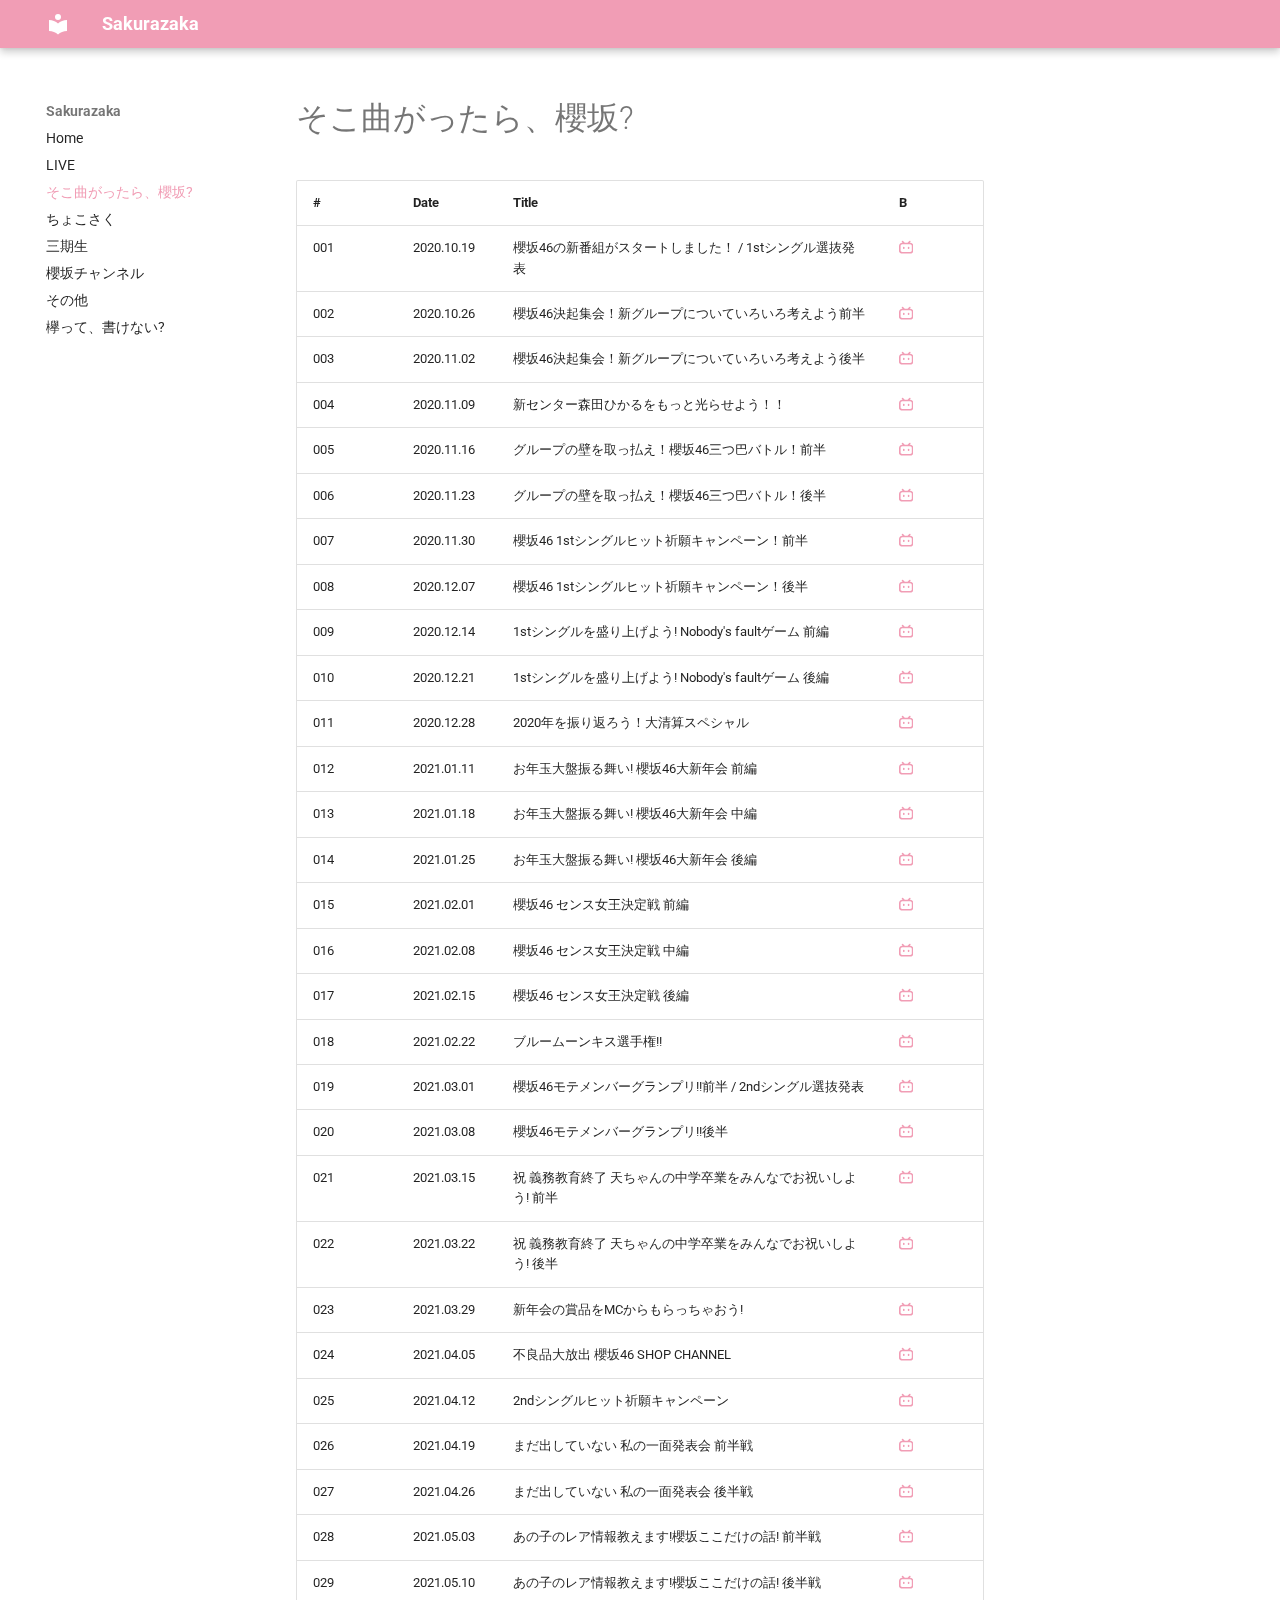
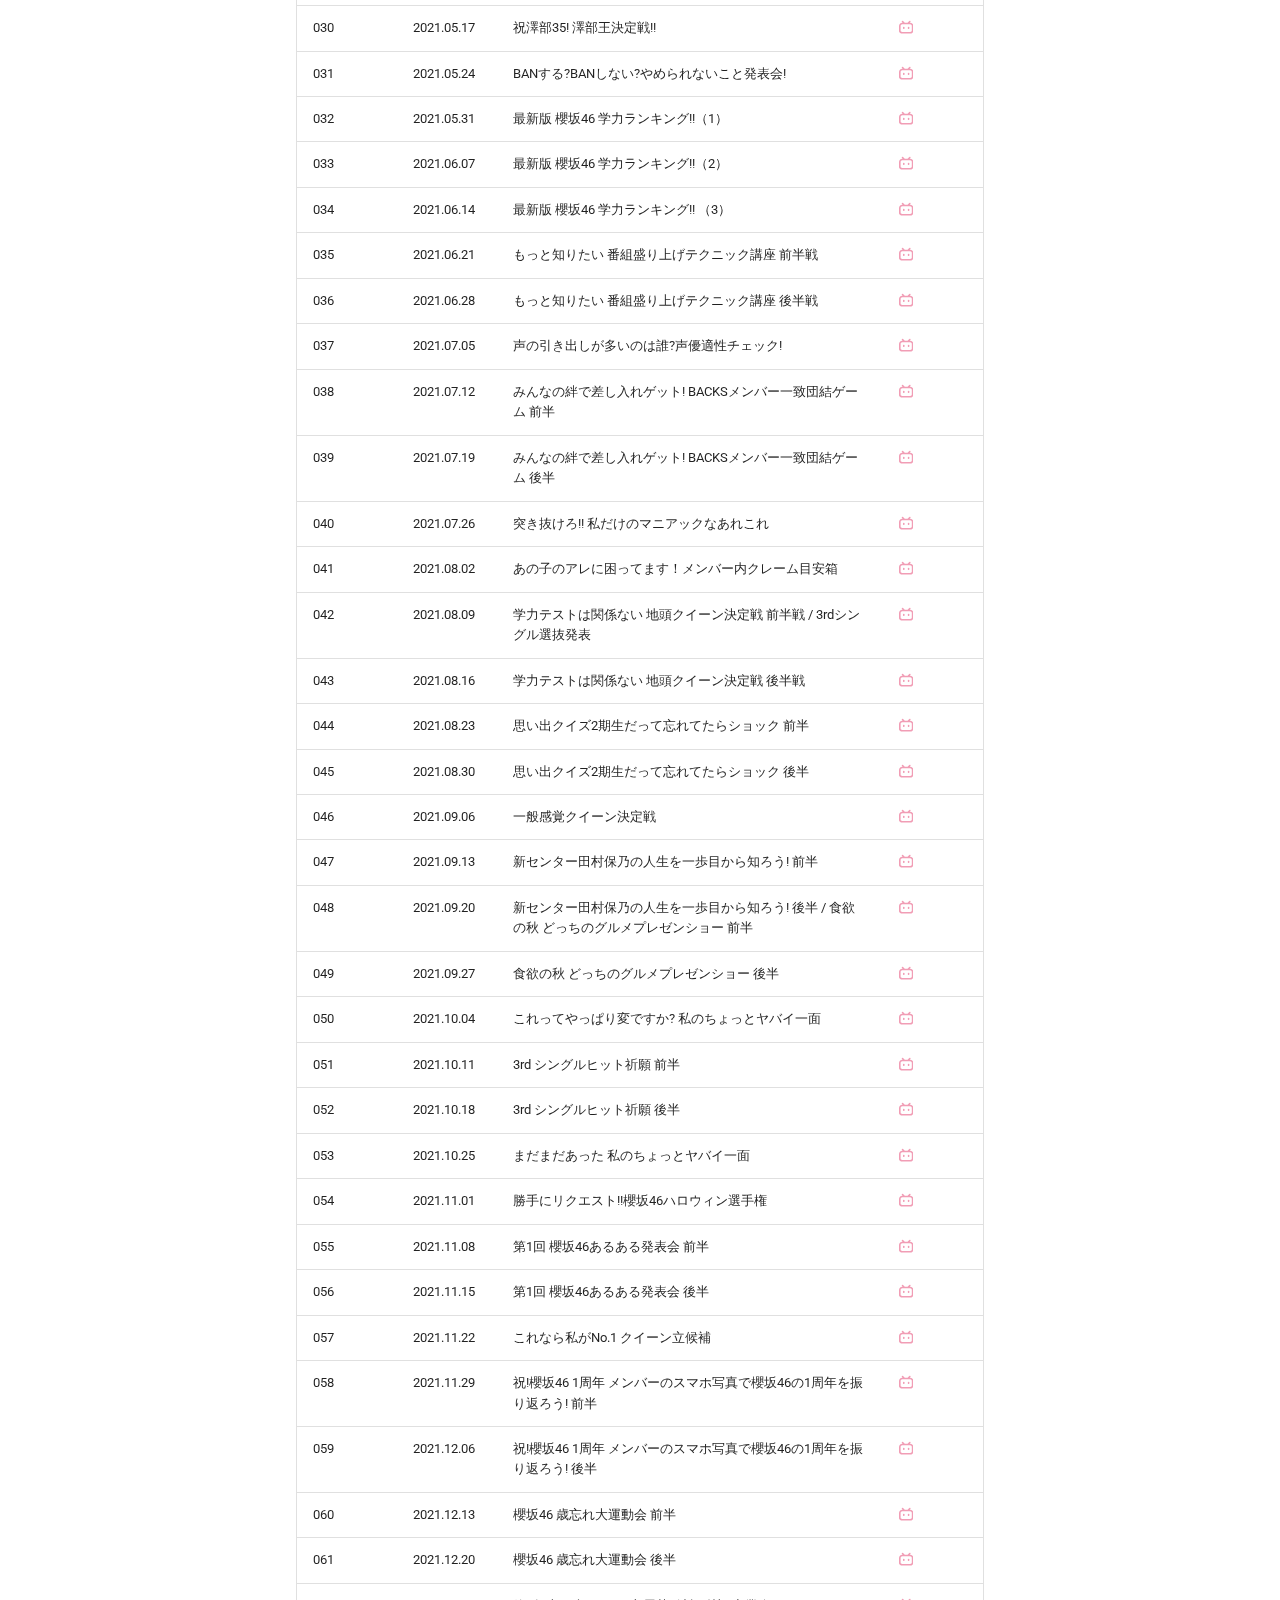
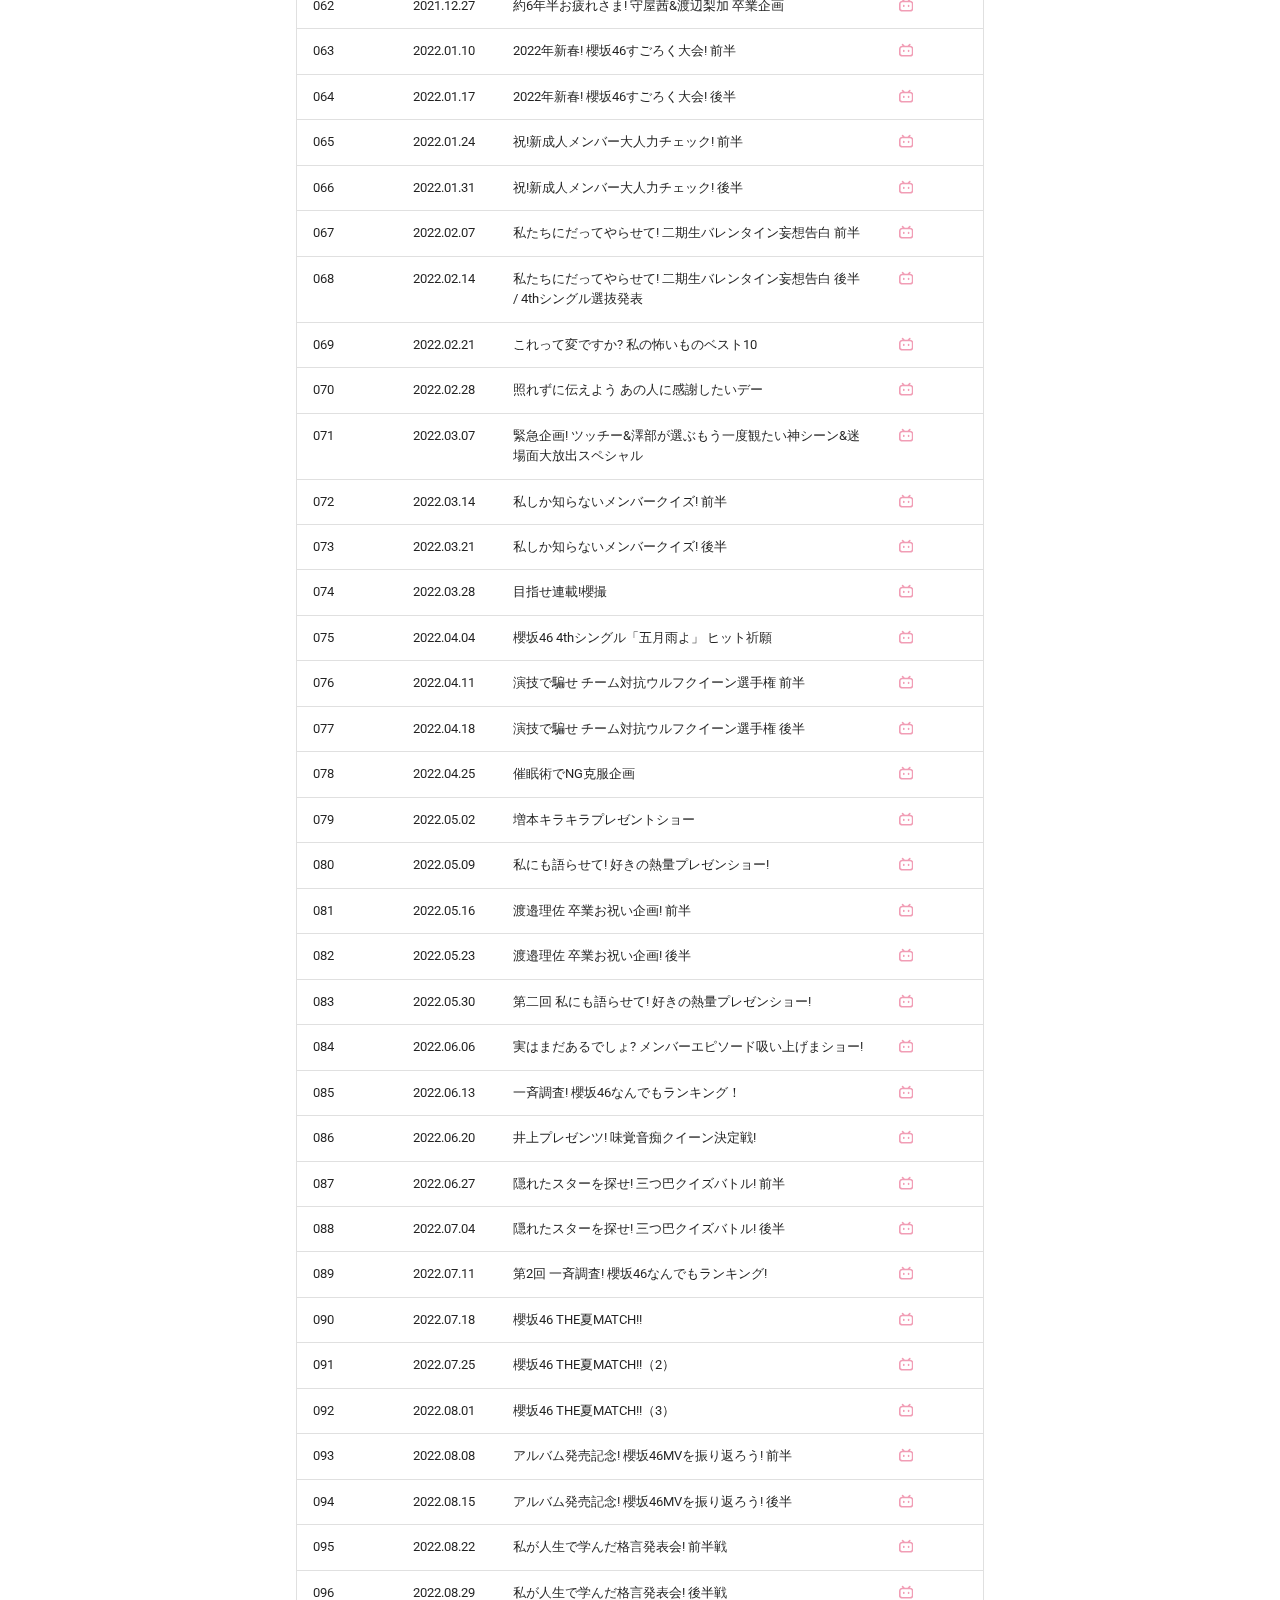
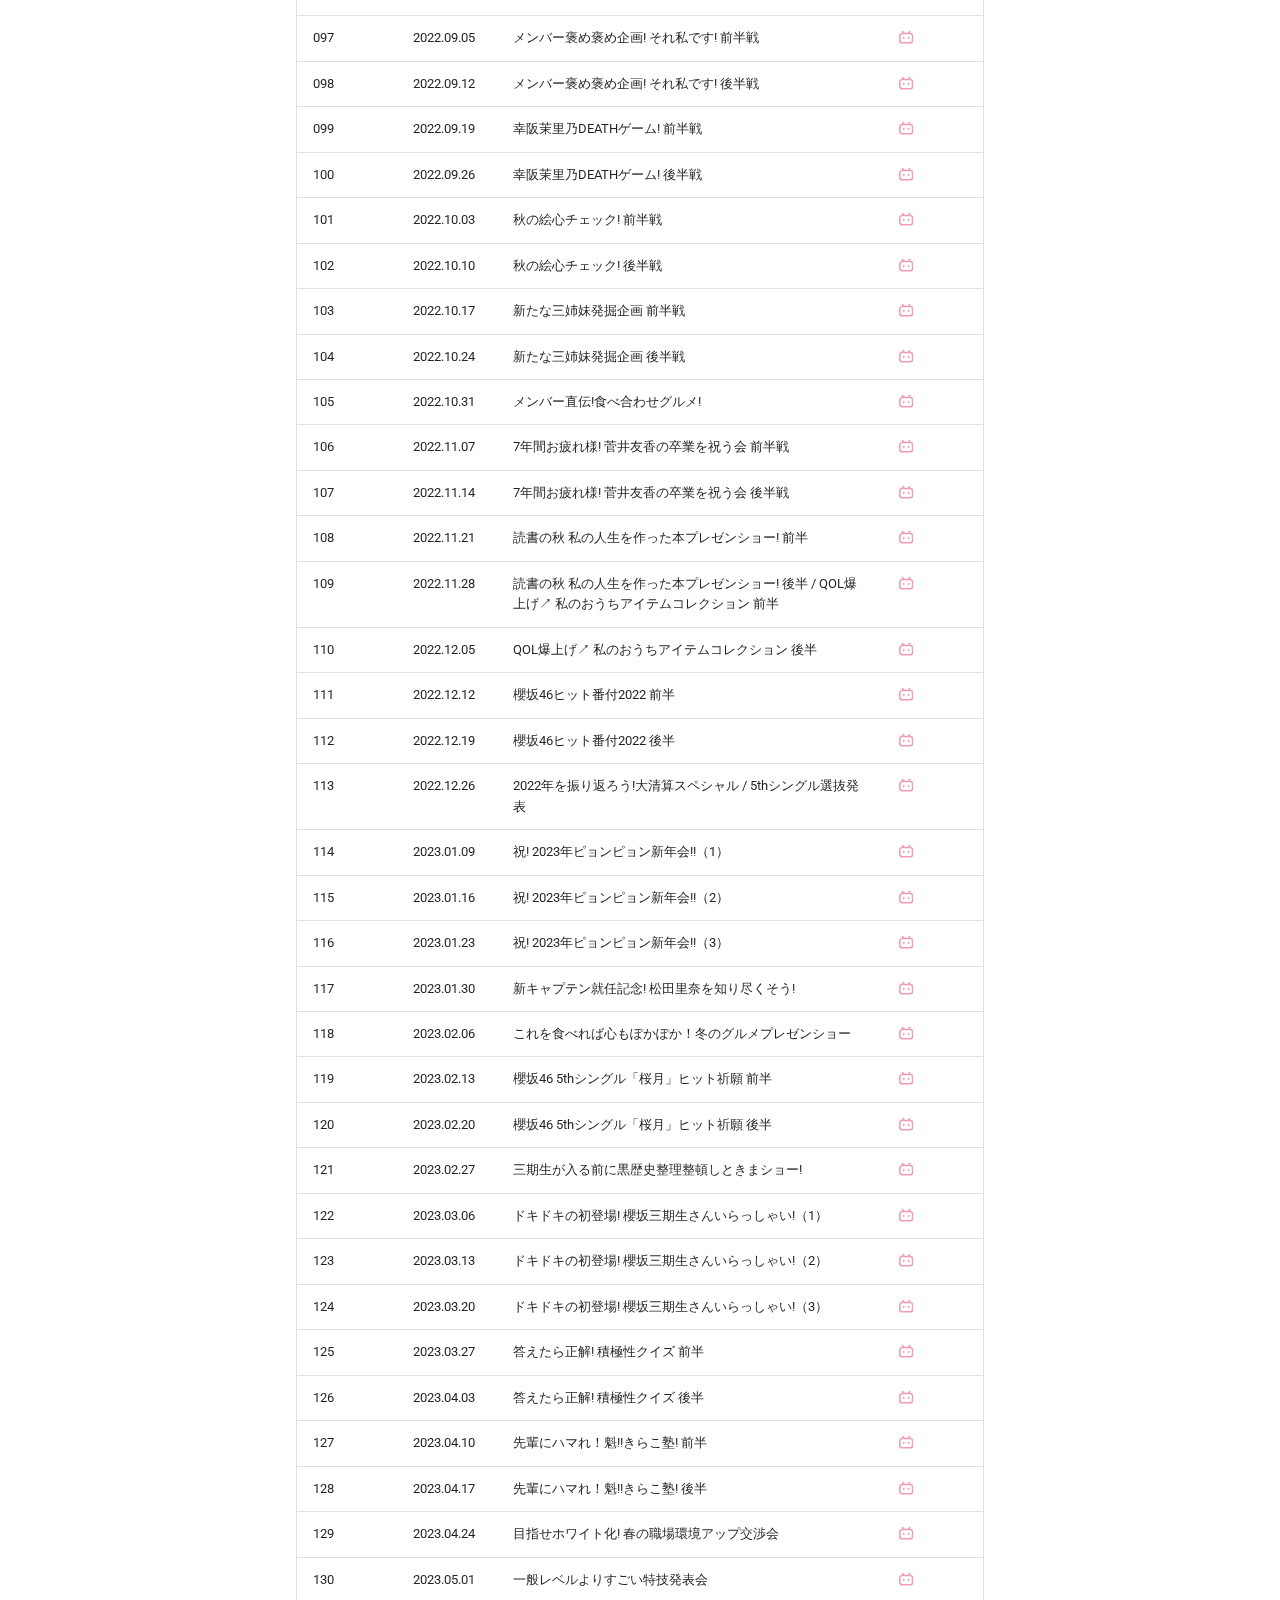
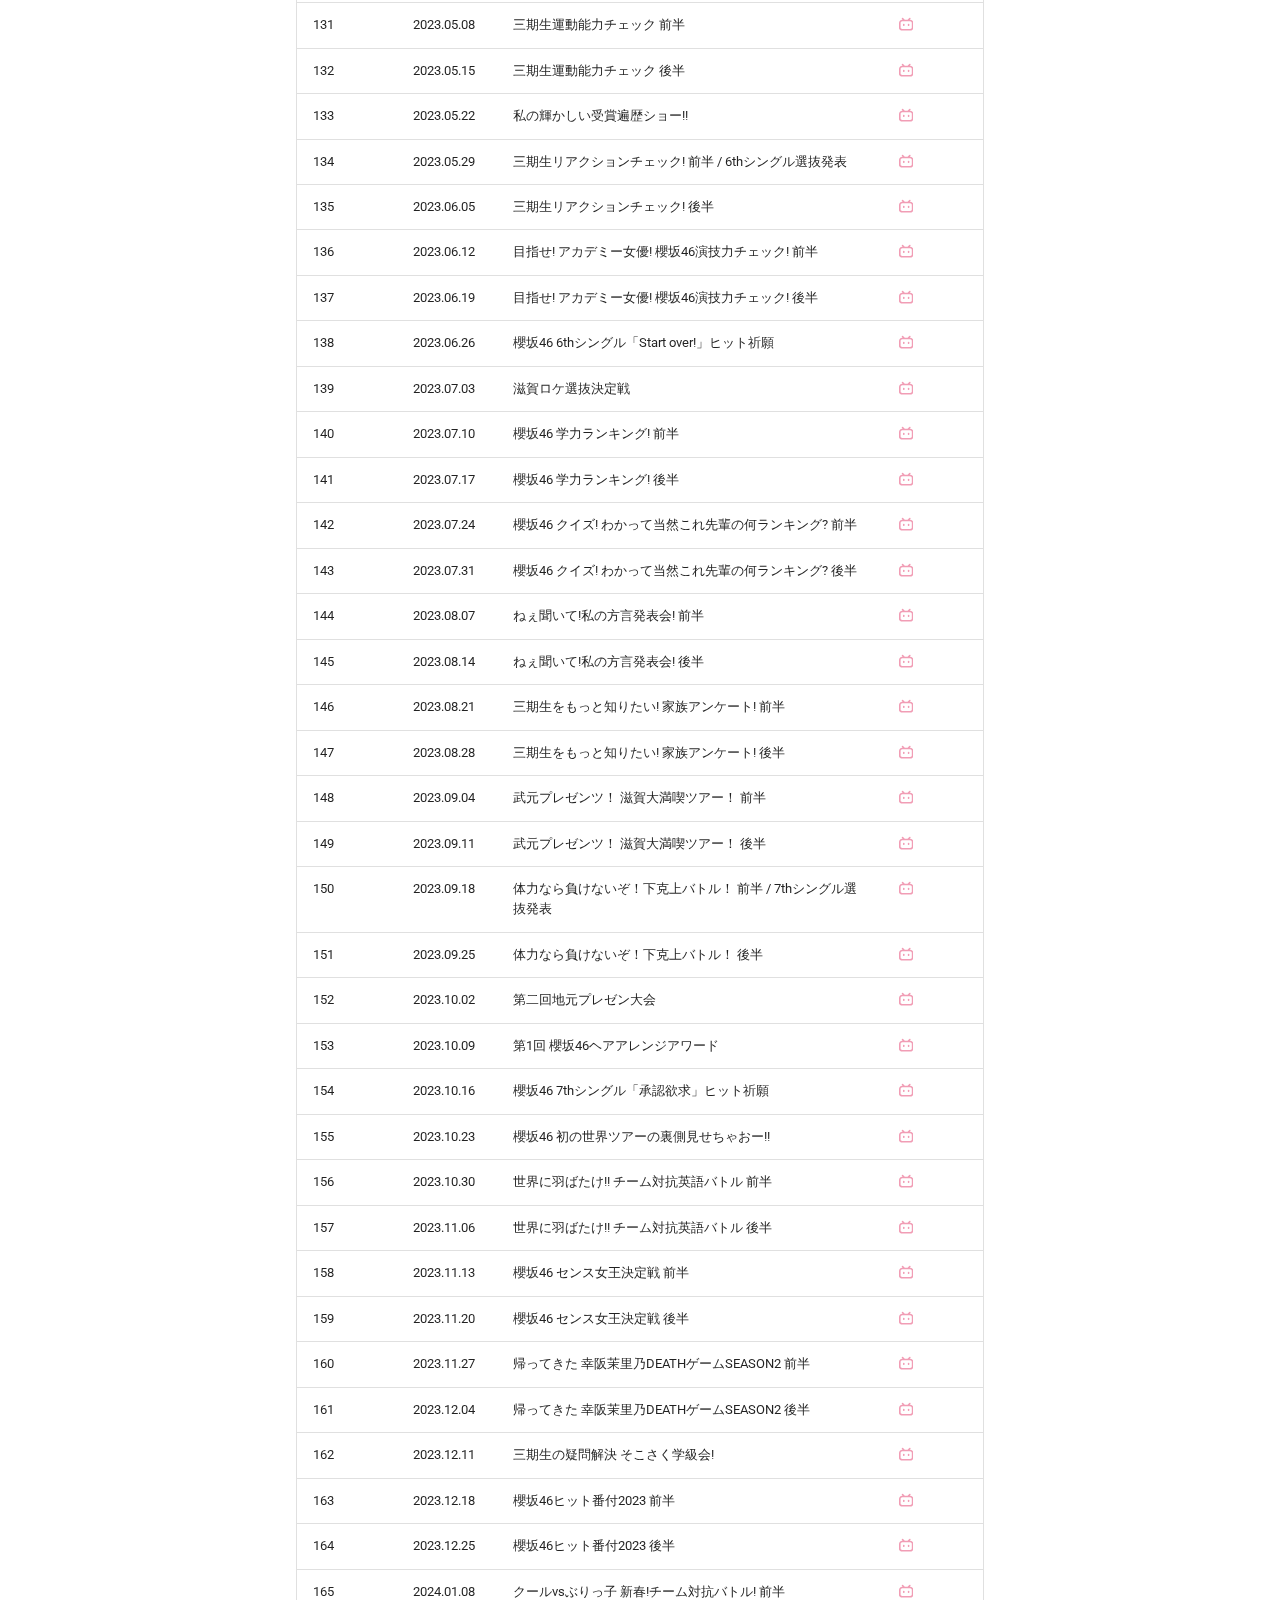
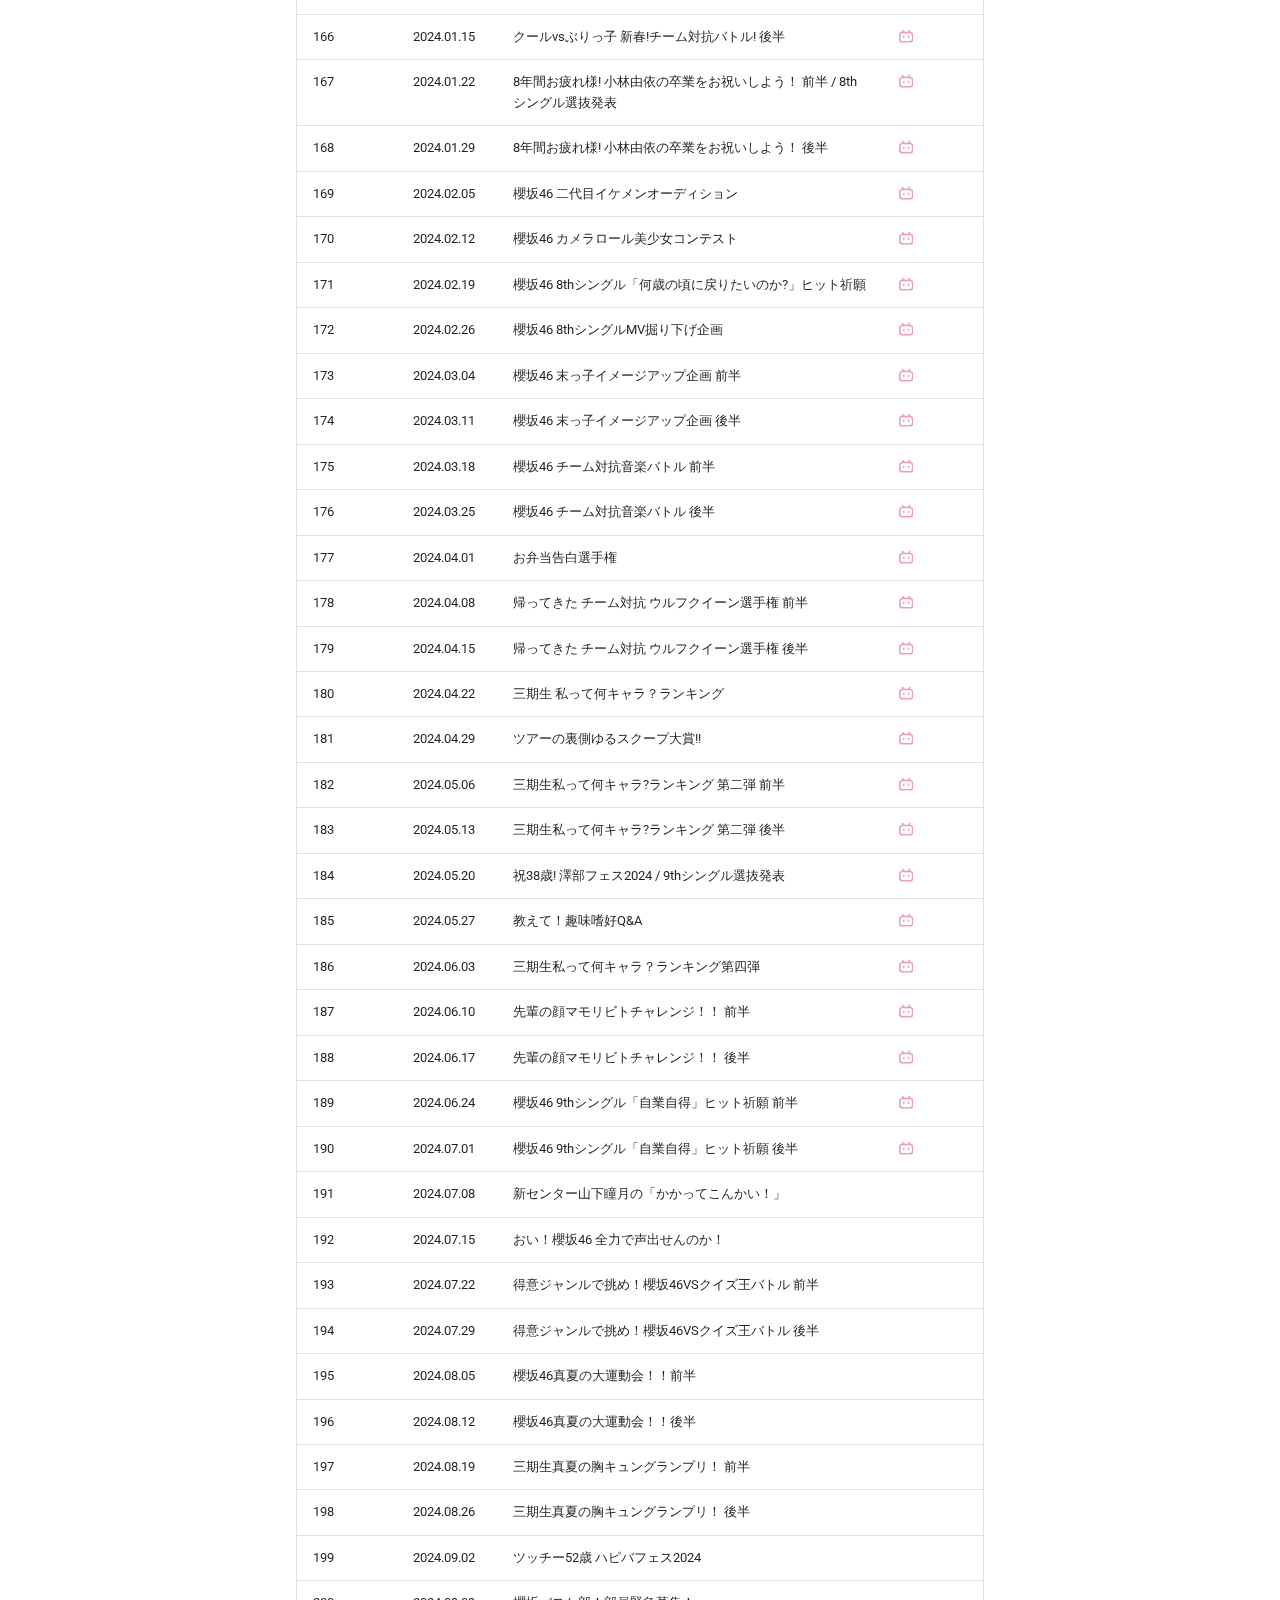
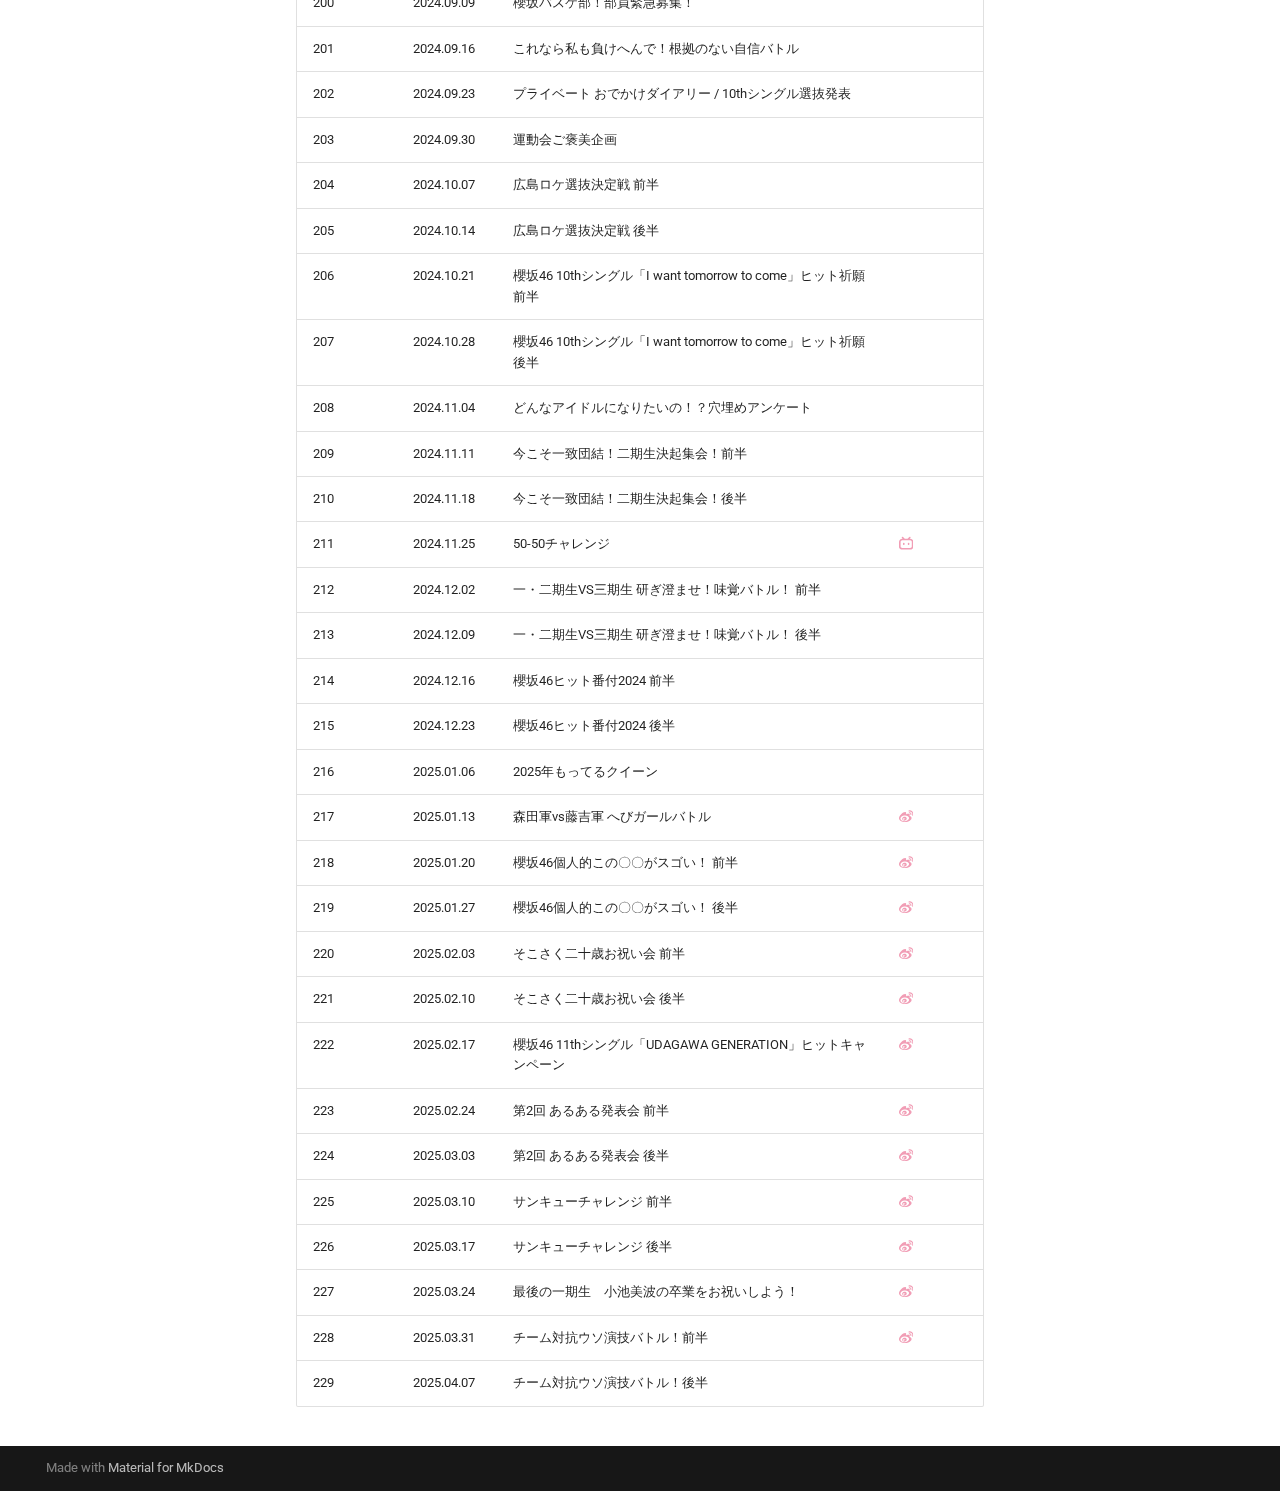
<file: sokosaku/index.html>
<!doctype html>
<html lang="en" class="no-js">
  <head>
    
      <meta charset="utf-8">
      <meta name="viewport" content="width=device-width,initial-scale=1">
      
      
      
        <link rel="canonical" href="https://aki-192.github.io/sakura/sokosaku/">
      
      
        <link rel="prev" href="../live/">
      
      
        <link rel="next" href="../chokosaku/">
      
      
      <link rel="icon" href="../assets/images/favicon.png">
      <meta name="generator" content="mkdocs-1.6.1, mkdocs-material-9.6.11">
    
    
      
        <title>そこ曲がったら、櫻坂? - Sakurazaka</title>
      
    
    
      <link rel="stylesheet" href="../assets/stylesheets/main.4af4bdda.min.css">
      
        
        <link rel="stylesheet" href="../assets/stylesheets/palette.06af60db.min.css">
      
      


    
    
      
    
    
      
        
        
        <link rel="preconnect" href="https://fonts.gstatic.com" crossorigin>
        <link rel="stylesheet" href="https://fonts.googleapis.com/css?family=Roboto:300,300i,400,400i,700,700i%7CRoboto+Mono:400,400i,700,700i&display=fallback">
        <style>:root{--md-text-font:"Roboto";--md-code-font:"Roboto Mono"}</style>
      
    
    
      <link rel="stylesheet" href="../stylesheets/extra.css">
    
    <script>__md_scope=new URL("..",location),__md_hash=e=>[...e].reduce(((e,_)=>(e<<5)-e+_.charCodeAt(0)),0),__md_get=(e,_=localStorage,t=__md_scope)=>JSON.parse(_.getItem(t.pathname+"."+e)),__md_set=(e,_,t=localStorage,a=__md_scope)=>{try{t.setItem(a.pathname+"."+e,JSON.stringify(_))}catch(e){}}</script>
    
      

    
    
    
  </head>
  
  
    
    
    
    
    
    <body dir="ltr" data-md-color-scheme="default" data-md-color-primary="custom" data-md-color-accent="indigo">
  
    
    <input class="md-toggle" data-md-toggle="drawer" type="checkbox" id="__drawer" autocomplete="off">
    <input class="md-toggle" data-md-toggle="search" type="checkbox" id="__search" autocomplete="off">
    <label class="md-overlay" for="__drawer"></label>
    <div data-md-component="skip">
      
        
        <a href="#_1" class="md-skip">
          Skip to content
        </a>
      
    </div>
    <div data-md-component="announce">
      
    </div>
    
    
      

  

<header class="md-header md-header--shadow" data-md-component="header">
  <nav class="md-header__inner md-grid" aria-label="Header">
    <a href=".." title="Sakurazaka" class="md-header__button md-logo" aria-label="Sakurazaka" data-md-component="logo">
      
  
  <svg xmlns="http://www.w3.org/2000/svg" viewBox="0 0 24 24"><path d="M12 8a3 3 0 0 0 3-3 3 3 0 0 0-3-3 3 3 0 0 0-3 3 3 3 0 0 0 3 3m0 3.54C9.64 9.35 6.5 8 3 8v11c3.5 0 6.64 1.35 9 3.54 2.36-2.19 5.5-3.54 9-3.54V8c-3.5 0-6.64 1.35-9 3.54"/></svg>

    </a>
    <label class="md-header__button md-icon" for="__drawer">
      
      <svg xmlns="http://www.w3.org/2000/svg" viewBox="0 0 24 24"><path d="M3 6h18v2H3zm0 5h18v2H3zm0 5h18v2H3z"/></svg>
    </label>
    <div class="md-header__title" data-md-component="header-title">
      <div class="md-header__ellipsis">
        <div class="md-header__topic">
          <span class="md-ellipsis">
            Sakurazaka
          </span>
        </div>
        <div class="md-header__topic" data-md-component="header-topic">
          <span class="md-ellipsis">
            
              そこ曲がったら、櫻坂?
            
          </span>
        </div>
      </div>
    </div>
    
      
    
    
    
    
    
  </nav>
  
</header>
    
    <div class="md-container" data-md-component="container">
      
      
        
          
        
      
      <main class="md-main" data-md-component="main">
        <div class="md-main__inner md-grid">
          
            
              
              <div class="md-sidebar md-sidebar--primary" data-md-component="sidebar" data-md-type="navigation" >
                <div class="md-sidebar__scrollwrap">
                  <div class="md-sidebar__inner">
                    



<nav class="md-nav md-nav--primary" aria-label="Navigation" data-md-level="0">
  <label class="md-nav__title" for="__drawer">
    <a href=".." title="Sakurazaka" class="md-nav__button md-logo" aria-label="Sakurazaka" data-md-component="logo">
      
  
  <svg xmlns="http://www.w3.org/2000/svg" viewBox="0 0 24 24"><path d="M12 8a3 3 0 0 0 3-3 3 3 0 0 0-3-3 3 3 0 0 0-3 3 3 3 0 0 0 3 3m0 3.54C9.64 9.35 6.5 8 3 8v11c3.5 0 6.64 1.35 9 3.54 2.36-2.19 5.5-3.54 9-3.54V8c-3.5 0-6.64 1.35-9 3.54"/></svg>

    </a>
    Sakurazaka
  </label>
  
  <ul class="md-nav__list" data-md-scrollfix>
    
      
      
  
  
  
  
    <li class="md-nav__item">
      <a href=".." class="md-nav__link">
        
  
  
  <span class="md-ellipsis">
    Home
    
  </span>
  

      </a>
    </li>
  

    
      
      
  
  
  
  
    <li class="md-nav__item">
      <a href="../live/" class="md-nav__link">
        
  
  
  <span class="md-ellipsis">
    LIVE
    
  </span>
  

      </a>
    </li>
  

    
      
      
  
  
    
  
  
  
    <li class="md-nav__item md-nav__item--active">
      
      <input class="md-nav__toggle md-toggle" type="checkbox" id="__toc">
      
      
        
      
      
      <a href="./" class="md-nav__link md-nav__link--active">
        
  
  
  <span class="md-ellipsis">
    そこ曲がったら、櫻坂?
    
  </span>
  

      </a>
      
    </li>
  

    
      
      
  
  
  
  
    <li class="md-nav__item">
      <a href="../chokosaku/" class="md-nav__link">
        
  
  
  <span class="md-ellipsis">
    ちょこさく
    
  </span>
  

      </a>
    </li>
  

    
      
      
  
  
  
  
    <li class="md-nav__item">
      <a href="../3rdgen/" class="md-nav__link">
        
  
  
  <span class="md-ellipsis">
    三期生
    
  </span>
  

      </a>
    </li>
  

    
      
      
  
  
  
  
    <li class="md-nav__item">
      <a href="../yt-channel/" class="md-nav__link">
        
  
  
  <span class="md-ellipsis">
    櫻坂チャンネル
    
  </span>
  

      </a>
    </li>
  

    
      
      
  
  
  
  
    <li class="md-nav__item">
      <a href="../misc/" class="md-nav__link">
        
  
  
  <span class="md-ellipsis">
    その他
    
  </span>
  

      </a>
    </li>
  

    
      
      
  
  
  
  
    <li class="md-nav__item">
      <a href="../keyakake/" class="md-nav__link">
        
  
  
  <span class="md-ellipsis">
    欅って、書けない?
    
  </span>
  

      </a>
    </li>
  

    
  </ul>
</nav>
                  </div>
                </div>
              </div>
            
            
              
              <div class="md-sidebar md-sidebar--secondary" data-md-component="sidebar" data-md-type="toc" >
                <div class="md-sidebar__scrollwrap">
                  <div class="md-sidebar__inner">
                    

<nav class="md-nav md-nav--secondary" aria-label="Table of contents">
  
  
  
    
  
  
</nav>
                  </div>
                </div>
              </div>
            
          
          
            <div class="md-content" data-md-component="content">
              <article class="md-content__inner md-typeset">
                
                  



<h1 id="_1">そこ曲がったら、櫻坂?</h1>
<table>
<thead>
<tr>
<th>#</th>
<th>Date</th>
<th>Title</th>
<th>B</th>
</tr>
</thead>
<tbody>
<tr>
<td>001</td>
<td>2020.10.19</td>
<td>櫻坂46の新番組がスタートしました！ / 1stシングル選抜発表</td>
<td><a href="https://www.bilibili.com/video/BV1iV41127jN/"><span class="twemoji"><svg xmlns="http://www.w3.org/2000/svg" viewBox="0 0 24 24"><path d="M17.813 4.653h.854q2.266.08 3.773 1.574Q23.946 7.72 24 9.987v7.36q-.054 2.266-1.56 3.773c-1.506 1.507-2.262 1.524-3.773 1.56H5.333q-2.266-.054-3.773-1.56C.053 19.614.036 18.858 0 17.347v-7.36q.054-2.267 1.56-3.76t3.773-1.574h.774l-1.174-1.12a1.23 1.23 0 0 1-.373-.906q0-.534.373-.907l.027-.027q.4-.373.92-.373t.92.373L9.653 4.44q.107.106.187.213h4.267a.8.8 0 0 1 .16-.213l2.853-2.747q.4-.373.92-.373c.347 0 .662.151.929.4s.391.551.391.907q0 .532-.373.906zM5.333 7.24q-1.12.027-1.88.773-.76.748-.786 1.894v7.52q.026 1.146.786 1.893t1.88.773h13.334q1.12-.026 1.88-.773t.786-1.893v-7.52q-.026-1.147-.786-1.894t-1.88-.773zM8 11.107q.56 0 .933.373.375.374.4.96v1.173q-.025.586-.4.96-.373.375-.933.374c-.56-.001-.684-.125-.933-.374q-.375-.373-.4-.96V12.44q0-.56.386-.947.387-.386.947-.386m8 0q.56 0 .933.373.375.374.4.96v1.173q-.025.586-.4.96-.373.375-.933.374c-.56-.001-.684-.125-.933-.374q-.375-.373-.4-.96V12.44q.025-.586.4-.96.373-.373.933-.373"/></svg></span></a></td>
</tr>
<tr>
<td>002</td>
<td>2020.10.26</td>
<td>櫻坂46決起集会！新グループについていろいろ考えよう前半</td>
<td><a href="https://www.bilibili.com/video/BV1CK411A7Wm/"><span class="twemoji"><svg xmlns="http://www.w3.org/2000/svg" viewBox="0 0 24 24"><path d="M17.813 4.653h.854q2.266.08 3.773 1.574Q23.946 7.72 24 9.987v7.36q-.054 2.266-1.56 3.773c-1.506 1.507-2.262 1.524-3.773 1.56H5.333q-2.266-.054-3.773-1.56C.053 19.614.036 18.858 0 17.347v-7.36q.054-2.267 1.56-3.76t3.773-1.574h.774l-1.174-1.12a1.23 1.23 0 0 1-.373-.906q0-.534.373-.907l.027-.027q.4-.373.92-.373t.92.373L9.653 4.44q.107.106.187.213h4.267a.8.8 0 0 1 .16-.213l2.853-2.747q.4-.373.92-.373c.347 0 .662.151.929.4s.391.551.391.907q0 .532-.373.906zM5.333 7.24q-1.12.027-1.88.773-.76.748-.786 1.894v7.52q.026 1.146.786 1.893t1.88.773h13.334q1.12-.026 1.88-.773t.786-1.893v-7.52q-.026-1.147-.786-1.894t-1.88-.773zM8 11.107q.56 0 .933.373.375.374.4.96v1.173q-.025.586-.4.96-.373.375-.933.374c-.56-.001-.684-.125-.933-.374q-.375-.373-.4-.96V12.44q0-.56.386-.947.387-.386.947-.386m8 0q.56 0 .933.373.375.374.4.96v1.173q-.025.586-.4.96-.373.375-.933.374c-.56-.001-.684-.125-.933-.374q-.375-.373-.4-.96V12.44q.025-.586.4-.96.373-.373.933-.373"/></svg></span></a></td>
</tr>
<tr>
<td>003</td>
<td>2020.11.02</td>
<td>櫻坂46決起集会！新グループについていろいろ考えよう後半</td>
<td><a href="https://www.bilibili.com/video/BV15y4y1z7Um/"><span class="twemoji"><svg xmlns="http://www.w3.org/2000/svg" viewBox="0 0 24 24"><path d="M17.813 4.653h.854q2.266.08 3.773 1.574Q23.946 7.72 24 9.987v7.36q-.054 2.266-1.56 3.773c-1.506 1.507-2.262 1.524-3.773 1.56H5.333q-2.266-.054-3.773-1.56C.053 19.614.036 18.858 0 17.347v-7.36q.054-2.267 1.56-3.76t3.773-1.574h.774l-1.174-1.12a1.23 1.23 0 0 1-.373-.906q0-.534.373-.907l.027-.027q.4-.373.92-.373t.92.373L9.653 4.44q.107.106.187.213h4.267a.8.8 0 0 1 .16-.213l2.853-2.747q.4-.373.92-.373c.347 0 .662.151.929.4s.391.551.391.907q0 .532-.373.906zM5.333 7.24q-1.12.027-1.88.773-.76.748-.786 1.894v7.52q.026 1.146.786 1.893t1.88.773h13.334q1.12-.026 1.88-.773t.786-1.893v-7.52q-.026-1.147-.786-1.894t-1.88-.773zM8 11.107q.56 0 .933.373.375.374.4.96v1.173q-.025.586-.4.96-.373.375-.933.374c-.56-.001-.684-.125-.933-.374q-.375-.373-.4-.96V12.44q0-.56.386-.947.387-.386.947-.386m8 0q.56 0 .933.373.375.374.4.96v1.173q-.025.586-.4.96-.373.375-.933.374c-.56-.001-.684-.125-.933-.374q-.375-.373-.4-.96V12.44q.025-.586.4-.96.373-.373.933-.373"/></svg></span></a></td>
</tr>
<tr>
<td>004</td>
<td>2020.11.09</td>
<td>新センター森田ひかるをもっと光らせよう！！</td>
<td><a href="https://www.bilibili.com/video/BV1BZ4y1V764/"><span class="twemoji"><svg xmlns="http://www.w3.org/2000/svg" viewBox="0 0 24 24"><path d="M17.813 4.653h.854q2.266.08 3.773 1.574Q23.946 7.72 24 9.987v7.36q-.054 2.266-1.56 3.773c-1.506 1.507-2.262 1.524-3.773 1.56H5.333q-2.266-.054-3.773-1.56C.053 19.614.036 18.858 0 17.347v-7.36q.054-2.267 1.56-3.76t3.773-1.574h.774l-1.174-1.12a1.23 1.23 0 0 1-.373-.906q0-.534.373-.907l.027-.027q.4-.373.92-.373t.92.373L9.653 4.44q.107.106.187.213h4.267a.8.8 0 0 1 .16-.213l2.853-2.747q.4-.373.92-.373c.347 0 .662.151.929.4s.391.551.391.907q0 .532-.373.906zM5.333 7.24q-1.12.027-1.88.773-.76.748-.786 1.894v7.52q.026 1.146.786 1.893t1.88.773h13.334q1.12-.026 1.88-.773t.786-1.893v-7.52q-.026-1.147-.786-1.894t-1.88-.773zM8 11.107q.56 0 .933.373.375.374.4.96v1.173q-.025.586-.4.96-.373.375-.933.374c-.56-.001-.684-.125-.933-.374q-.375-.373-.4-.96V12.44q0-.56.386-.947.387-.386.947-.386m8 0q.56 0 .933.373.375.374.4.96v1.173q-.025.586-.4.96-.373.375-.933.374c-.56-.001-.684-.125-.933-.374q-.375-.373-.4-.96V12.44q.025-.586.4-.96.373-.373.933-.373"/></svg></span></a></td>
</tr>
<tr>
<td>005</td>
<td>2020.11.16</td>
<td>グループの壁を取っ払え！櫻坂46三つ巴バトル！前半</td>
<td><a href="https://www.bilibili.com/video/BV1CZ4y137Bz/"><span class="twemoji"><svg xmlns="http://www.w3.org/2000/svg" viewBox="0 0 24 24"><path d="M17.813 4.653h.854q2.266.08 3.773 1.574Q23.946 7.72 24 9.987v7.36q-.054 2.266-1.56 3.773c-1.506 1.507-2.262 1.524-3.773 1.56H5.333q-2.266-.054-3.773-1.56C.053 19.614.036 18.858 0 17.347v-7.36q.054-2.267 1.56-3.76t3.773-1.574h.774l-1.174-1.12a1.23 1.23 0 0 1-.373-.906q0-.534.373-.907l.027-.027q.4-.373.92-.373t.92.373L9.653 4.44q.107.106.187.213h4.267a.8.8 0 0 1 .16-.213l2.853-2.747q.4-.373.92-.373c.347 0 .662.151.929.4s.391.551.391.907q0 .532-.373.906zM5.333 7.24q-1.12.027-1.88.773-.76.748-.786 1.894v7.52q.026 1.146.786 1.893t1.88.773h13.334q1.12-.026 1.88-.773t.786-1.893v-7.52q-.026-1.147-.786-1.894t-1.88-.773zM8 11.107q.56 0 .933.373.375.374.4.96v1.173q-.025.586-.4.96-.373.375-.933.374c-.56-.001-.684-.125-.933-.374q-.375-.373-.4-.96V12.44q0-.56.386-.947.387-.386.947-.386m8 0q.56 0 .933.373.375.374.4.96v1.173q-.025.586-.4.96-.373.375-.933.374c-.56-.001-.684-.125-.933-.374q-.375-.373-.4-.96V12.44q.025-.586.4-.96.373-.373.933-.373"/></svg></span></a></td>
</tr>
<tr>
<td>006</td>
<td>2020.11.23</td>
<td>グループの壁を取っ払え！櫻坂46三つ巴バトル！後半</td>
<td><a href="https://www.bilibili.com/video/BV1eA411x76U/"><span class="twemoji"><svg xmlns="http://www.w3.org/2000/svg" viewBox="0 0 24 24"><path d="M17.813 4.653h.854q2.266.08 3.773 1.574Q23.946 7.72 24 9.987v7.36q-.054 2.266-1.56 3.773c-1.506 1.507-2.262 1.524-3.773 1.56H5.333q-2.266-.054-3.773-1.56C.053 19.614.036 18.858 0 17.347v-7.36q.054-2.267 1.56-3.76t3.773-1.574h.774l-1.174-1.12a1.23 1.23 0 0 1-.373-.906q0-.534.373-.907l.027-.027q.4-.373.92-.373t.92.373L9.653 4.44q.107.106.187.213h4.267a.8.8 0 0 1 .16-.213l2.853-2.747q.4-.373.92-.373c.347 0 .662.151.929.4s.391.551.391.907q0 .532-.373.906zM5.333 7.24q-1.12.027-1.88.773-.76.748-.786 1.894v7.52q.026 1.146.786 1.893t1.88.773h13.334q1.12-.026 1.88-.773t.786-1.893v-7.52q-.026-1.147-.786-1.894t-1.88-.773zM8 11.107q.56 0 .933.373.375.374.4.96v1.173q-.025.586-.4.96-.373.375-.933.374c-.56-.001-.684-.125-.933-.374q-.375-.373-.4-.96V12.44q0-.56.386-.947.387-.386.947-.386m8 0q.56 0 .933.373.375.374.4.96v1.173q-.025.586-.4.96-.373.375-.933.374c-.56-.001-.684-.125-.933-.374q-.375-.373-.4-.96V12.44q.025-.586.4-.96.373-.373.933-.373"/></svg></span></a></td>
</tr>
<tr>
<td>007</td>
<td>2020.11.30</td>
<td>櫻坂46 1stシングルヒット祈願キャンペーン！前半</td>
<td><a href="https://www.bilibili.com/video/BV12y4y167zt/"><span class="twemoji"><svg xmlns="http://www.w3.org/2000/svg" viewBox="0 0 24 24"><path d="M17.813 4.653h.854q2.266.08 3.773 1.574Q23.946 7.72 24 9.987v7.36q-.054 2.266-1.56 3.773c-1.506 1.507-2.262 1.524-3.773 1.56H5.333q-2.266-.054-3.773-1.56C.053 19.614.036 18.858 0 17.347v-7.36q.054-2.267 1.56-3.76t3.773-1.574h.774l-1.174-1.12a1.23 1.23 0 0 1-.373-.906q0-.534.373-.907l.027-.027q.4-.373.92-.373t.92.373L9.653 4.44q.107.106.187.213h4.267a.8.8 0 0 1 .16-.213l2.853-2.747q.4-.373.92-.373c.347 0 .662.151.929.4s.391.551.391.907q0 .532-.373.906zM5.333 7.24q-1.12.027-1.88.773-.76.748-.786 1.894v7.52q.026 1.146.786 1.893t1.88.773h13.334q1.12-.026 1.88-.773t.786-1.893v-7.52q-.026-1.147-.786-1.894t-1.88-.773zM8 11.107q.56 0 .933.373.375.374.4.96v1.173q-.025.586-.4.96-.373.375-.933.374c-.56-.001-.684-.125-.933-.374q-.375-.373-.4-.96V12.44q0-.56.386-.947.387-.386.947-.386m8 0q.56 0 .933.373.375.374.4.96v1.173q-.025.586-.4.96-.373.375-.933.374c-.56-.001-.684-.125-.933-.374q-.375-.373-.4-.96V12.44q.025-.586.4-.96.373-.373.933-.373"/></svg></span></a></td>
</tr>
<tr>
<td>008</td>
<td>2020.12.07</td>
<td>櫻坂46 1stシングルヒット祈願キャンペーン！後半</td>
<td><a href="https://www.bilibili.com/video/BV1Dz4y1k7Fs/"><span class="twemoji"><svg xmlns="http://www.w3.org/2000/svg" viewBox="0 0 24 24"><path d="M17.813 4.653h.854q2.266.08 3.773 1.574Q23.946 7.72 24 9.987v7.36q-.054 2.266-1.56 3.773c-1.506 1.507-2.262 1.524-3.773 1.56H5.333q-2.266-.054-3.773-1.56C.053 19.614.036 18.858 0 17.347v-7.36q.054-2.267 1.56-3.76t3.773-1.574h.774l-1.174-1.12a1.23 1.23 0 0 1-.373-.906q0-.534.373-.907l.027-.027q.4-.373.92-.373t.92.373L9.653 4.44q.107.106.187.213h4.267a.8.8 0 0 1 .16-.213l2.853-2.747q.4-.373.92-.373c.347 0 .662.151.929.4s.391.551.391.907q0 .532-.373.906zM5.333 7.24q-1.12.027-1.88.773-.76.748-.786 1.894v7.52q.026 1.146.786 1.893t1.88.773h13.334q1.12-.026 1.88-.773t.786-1.893v-7.52q-.026-1.147-.786-1.894t-1.88-.773zM8 11.107q.56 0 .933.373.375.374.4.96v1.173q-.025.586-.4.96-.373.375-.933.374c-.56-.001-.684-.125-.933-.374q-.375-.373-.4-.96V12.44q0-.56.386-.947.387-.386.947-.386m8 0q.56 0 .933.373.375.374.4.96v1.173q-.025.586-.4.96-.373.375-.933.374c-.56-.001-.684-.125-.933-.374q-.375-.373-.4-.96V12.44q.025-.586.4-.96.373-.373.933-.373"/></svg></span></a></td>
</tr>
<tr>
<td>009</td>
<td>2020.12.14</td>
<td>1stシングルを盛り上げよう! Nobody's faultゲーム 前編</td>
<td><a href="https://www.bilibili.com/video/BV1Lt4y1k7pY/"><span class="twemoji"><svg xmlns="http://www.w3.org/2000/svg" viewBox="0 0 24 24"><path d="M17.813 4.653h.854q2.266.08 3.773 1.574Q23.946 7.72 24 9.987v7.36q-.054 2.266-1.56 3.773c-1.506 1.507-2.262 1.524-3.773 1.56H5.333q-2.266-.054-3.773-1.56C.053 19.614.036 18.858 0 17.347v-7.36q.054-2.267 1.56-3.76t3.773-1.574h.774l-1.174-1.12a1.23 1.23 0 0 1-.373-.906q0-.534.373-.907l.027-.027q.4-.373.92-.373t.92.373L9.653 4.44q.107.106.187.213h4.267a.8.8 0 0 1 .16-.213l2.853-2.747q.4-.373.92-.373c.347 0 .662.151.929.4s.391.551.391.907q0 .532-.373.906zM5.333 7.24q-1.12.027-1.88.773-.76.748-.786 1.894v7.52q.026 1.146.786 1.893t1.88.773h13.334q1.12-.026 1.88-.773t.786-1.893v-7.52q-.026-1.147-.786-1.894t-1.88-.773zM8 11.107q.56 0 .933.373.375.374.4.96v1.173q-.025.586-.4.96-.373.375-.933.374c-.56-.001-.684-.125-.933-.374q-.375-.373-.4-.96V12.44q0-.56.386-.947.387-.386.947-.386m8 0q.56 0 .933.373.375.374.4.96v1.173q-.025.586-.4.96-.373.375-.933.374c-.56-.001-.684-.125-.933-.374q-.375-.373-.4-.96V12.44q.025-.586.4-.96.373-.373.933-.373"/></svg></span></a></td>
</tr>
<tr>
<td>010</td>
<td>2020.12.21</td>
<td>1stシングルを盛り上げよう! Nobody's faultゲーム 後編</td>
<td><a href="https://www.bilibili.com/video/BV1Jy4y1D7sp/"><span class="twemoji"><svg xmlns="http://www.w3.org/2000/svg" viewBox="0 0 24 24"><path d="M17.813 4.653h.854q2.266.08 3.773 1.574Q23.946 7.72 24 9.987v7.36q-.054 2.266-1.56 3.773c-1.506 1.507-2.262 1.524-3.773 1.56H5.333q-2.266-.054-3.773-1.56C.053 19.614.036 18.858 0 17.347v-7.36q.054-2.267 1.56-3.76t3.773-1.574h.774l-1.174-1.12a1.23 1.23 0 0 1-.373-.906q0-.534.373-.907l.027-.027q.4-.373.92-.373t.92.373L9.653 4.44q.107.106.187.213h4.267a.8.8 0 0 1 .16-.213l2.853-2.747q.4-.373.92-.373c.347 0 .662.151.929.4s.391.551.391.907q0 .532-.373.906zM5.333 7.24q-1.12.027-1.88.773-.76.748-.786 1.894v7.52q.026 1.146.786 1.893t1.88.773h13.334q1.12-.026 1.88-.773t.786-1.893v-7.52q-.026-1.147-.786-1.894t-1.88-.773zM8 11.107q.56 0 .933.373.375.374.4.96v1.173q-.025.586-.4.96-.373.375-.933.374c-.56-.001-.684-.125-.933-.374q-.375-.373-.4-.96V12.44q0-.56.386-.947.387-.386.947-.386m8 0q.56 0 .933.373.375.374.4.96v1.173q-.025.586-.4.96-.373.375-.933.374c-.56-.001-.684-.125-.933-.374q-.375-.373-.4-.96V12.44q.025-.586.4-.96.373-.373.933-.373"/></svg></span></a></td>
</tr>
<tr>
<td>011</td>
<td>2020.12.28</td>
<td>2020年を振り返ろう！大清算スペシャル</td>
<td><a href="https://www.bilibili.com/video/BV1R5411H7PT/"><span class="twemoji"><svg xmlns="http://www.w3.org/2000/svg" viewBox="0 0 24 24"><path d="M17.813 4.653h.854q2.266.08 3.773 1.574Q23.946 7.72 24 9.987v7.36q-.054 2.266-1.56 3.773c-1.506 1.507-2.262 1.524-3.773 1.56H5.333q-2.266-.054-3.773-1.56C.053 19.614.036 18.858 0 17.347v-7.36q.054-2.267 1.56-3.76t3.773-1.574h.774l-1.174-1.12a1.23 1.23 0 0 1-.373-.906q0-.534.373-.907l.027-.027q.4-.373.92-.373t.92.373L9.653 4.44q.107.106.187.213h4.267a.8.8 0 0 1 .16-.213l2.853-2.747q.4-.373.92-.373c.347 0 .662.151.929.4s.391.551.391.907q0 .532-.373.906zM5.333 7.24q-1.12.027-1.88.773-.76.748-.786 1.894v7.52q.026 1.146.786 1.893t1.88.773h13.334q1.12-.026 1.88-.773t.786-1.893v-7.52q-.026-1.147-.786-1.894t-1.88-.773zM8 11.107q.56 0 .933.373.375.374.4.96v1.173q-.025.586-.4.96-.373.375-.933.374c-.56-.001-.684-.125-.933-.374q-.375-.373-.4-.96V12.44q0-.56.386-.947.387-.386.947-.386m8 0q.56 0 .933.373.375.374.4.96v1.173q-.025.586-.4.96-.373.375-.933.374c-.56-.001-.684-.125-.933-.374q-.375-.373-.4-.96V12.44q.025-.586.4-.96.373-.373.933-.373"/></svg></span></a></td>
</tr>
<tr>
<td>012</td>
<td>2021.01.11</td>
<td>お年玉大盤振る舞い! 櫻坂46大新年会 前編</td>
<td><a href="https://www.bilibili.com/video/BV1mo4y1d7ti/"><span class="twemoji"><svg xmlns="http://www.w3.org/2000/svg" viewBox="0 0 24 24"><path d="M17.813 4.653h.854q2.266.08 3.773 1.574Q23.946 7.72 24 9.987v7.36q-.054 2.266-1.56 3.773c-1.506 1.507-2.262 1.524-3.773 1.56H5.333q-2.266-.054-3.773-1.56C.053 19.614.036 18.858 0 17.347v-7.36q.054-2.267 1.56-3.76t3.773-1.574h.774l-1.174-1.12a1.23 1.23 0 0 1-.373-.906q0-.534.373-.907l.027-.027q.4-.373.92-.373t.92.373L9.653 4.44q.107.106.187.213h4.267a.8.8 0 0 1 .16-.213l2.853-2.747q.4-.373.92-.373c.347 0 .662.151.929.4s.391.551.391.907q0 .532-.373.906zM5.333 7.24q-1.12.027-1.88.773-.76.748-.786 1.894v7.52q.026 1.146.786 1.893t1.88.773h13.334q1.12-.026 1.88-.773t.786-1.893v-7.52q-.026-1.147-.786-1.894t-1.88-.773zM8 11.107q.56 0 .933.373.375.374.4.96v1.173q-.025.586-.4.96-.373.375-.933.374c-.56-.001-.684-.125-.933-.374q-.375-.373-.4-.96V12.44q0-.56.386-.947.387-.386.947-.386m8 0q.56 0 .933.373.375.374.4.96v1.173q-.025.586-.4.96-.373.375-.933.374c-.56-.001-.684-.125-.933-.374q-.375-.373-.4-.96V12.44q.025-.586.4-.96.373-.373.933-.373"/></svg></span></a></td>
</tr>
<tr>
<td>013</td>
<td>2021.01.18</td>
<td>お年玉大盤振る舞い! 櫻坂46大新年会 中編</td>
<td><a href="https://www.bilibili.com/video/BV19f4y1r76g/"><span class="twemoji"><svg xmlns="http://www.w3.org/2000/svg" viewBox="0 0 24 24"><path d="M17.813 4.653h.854q2.266.08 3.773 1.574Q23.946 7.72 24 9.987v7.36q-.054 2.266-1.56 3.773c-1.506 1.507-2.262 1.524-3.773 1.56H5.333q-2.266-.054-3.773-1.56C.053 19.614.036 18.858 0 17.347v-7.36q.054-2.267 1.56-3.76t3.773-1.574h.774l-1.174-1.12a1.23 1.23 0 0 1-.373-.906q0-.534.373-.907l.027-.027q.4-.373.92-.373t.92.373L9.653 4.44q.107.106.187.213h4.267a.8.8 0 0 1 .16-.213l2.853-2.747q.4-.373.92-.373c.347 0 .662.151.929.4s.391.551.391.907q0 .532-.373.906zM5.333 7.24q-1.12.027-1.88.773-.76.748-.786 1.894v7.52q.026 1.146.786 1.893t1.88.773h13.334q1.12-.026 1.88-.773t.786-1.893v-7.52q-.026-1.147-.786-1.894t-1.88-.773zM8 11.107q.56 0 .933.373.375.374.4.96v1.173q-.025.586-.4.96-.373.375-.933.374c-.56-.001-.684-.125-.933-.374q-.375-.373-.4-.96V12.44q0-.56.386-.947.387-.386.947-.386m8 0q.56 0 .933.373.375.374.4.96v1.173q-.025.586-.4.96-.373.375-.933.374c-.56-.001-.684-.125-.933-.374q-.375-.373-.4-.96V12.44q.025-.586.4-.96.373-.373.933-.373"/></svg></span></a></td>
</tr>
<tr>
<td>014</td>
<td>2021.01.25</td>
<td>お年玉大盤振る舞い! 櫻坂46大新年会 後編</td>
<td><a href="https://www.bilibili.com/video/BV1sz4y1S7px/"><span class="twemoji"><svg xmlns="http://www.w3.org/2000/svg" viewBox="0 0 24 24"><path d="M17.813 4.653h.854q2.266.08 3.773 1.574Q23.946 7.72 24 9.987v7.36q-.054 2.266-1.56 3.773c-1.506 1.507-2.262 1.524-3.773 1.56H5.333q-2.266-.054-3.773-1.56C.053 19.614.036 18.858 0 17.347v-7.36q.054-2.267 1.56-3.76t3.773-1.574h.774l-1.174-1.12a1.23 1.23 0 0 1-.373-.906q0-.534.373-.907l.027-.027q.4-.373.92-.373t.92.373L9.653 4.44q.107.106.187.213h4.267a.8.8 0 0 1 .16-.213l2.853-2.747q.4-.373.92-.373c.347 0 .662.151.929.4s.391.551.391.907q0 .532-.373.906zM5.333 7.24q-1.12.027-1.88.773-.76.748-.786 1.894v7.52q.026 1.146.786 1.893t1.88.773h13.334q1.12-.026 1.88-.773t.786-1.893v-7.52q-.026-1.147-.786-1.894t-1.88-.773zM8 11.107q.56 0 .933.373.375.374.4.96v1.173q-.025.586-.4.96-.373.375-.933.374c-.56-.001-.684-.125-.933-.374q-.375-.373-.4-.96V12.44q0-.56.386-.947.387-.386.947-.386m8 0q.56 0 .933.373.375.374.4.96v1.173q-.025.586-.4.96-.373.375-.933.374c-.56-.001-.684-.125-.933-.374q-.375-.373-.4-.96V12.44q.025-.586.4-.96.373-.373.933-.373"/></svg></span></a></td>
</tr>
<tr>
<td>015</td>
<td>2021.02.01</td>
<td>櫻坂46 センス女王決定戦 前編</td>
<td><a href="https://www.bilibili.com/video/BV17A411u7Zp/"><span class="twemoji"><svg xmlns="http://www.w3.org/2000/svg" viewBox="0 0 24 24"><path d="M17.813 4.653h.854q2.266.08 3.773 1.574Q23.946 7.72 24 9.987v7.36q-.054 2.266-1.56 3.773c-1.506 1.507-2.262 1.524-3.773 1.56H5.333q-2.266-.054-3.773-1.56C.053 19.614.036 18.858 0 17.347v-7.36q.054-2.267 1.56-3.76t3.773-1.574h.774l-1.174-1.12a1.23 1.23 0 0 1-.373-.906q0-.534.373-.907l.027-.027q.4-.373.92-.373t.92.373L9.653 4.44q.107.106.187.213h4.267a.8.8 0 0 1 .16-.213l2.853-2.747q.4-.373.92-.373c.347 0 .662.151.929.4s.391.551.391.907q0 .532-.373.906zM5.333 7.24q-1.12.027-1.88.773-.76.748-.786 1.894v7.52q.026 1.146.786 1.893t1.88.773h13.334q1.12-.026 1.88-.773t.786-1.893v-7.52q-.026-1.147-.786-1.894t-1.88-.773zM8 11.107q.56 0 .933.373.375.374.4.96v1.173q-.025.586-.4.96-.373.375-.933.374c-.56-.001-.684-.125-.933-.374q-.375-.373-.4-.96V12.44q0-.56.386-.947.387-.386.947-.386m8 0q.56 0 .933.373.375.374.4.96v1.173q-.025.586-.4.96-.373.375-.933.374c-.56-.001-.684-.125-.933-.374q-.375-.373-.4-.96V12.44q.025-.586.4-.96.373-.373.933-.373"/></svg></span></a></td>
</tr>
<tr>
<td>016</td>
<td>2021.02.08</td>
<td>櫻坂46 センス女王決定戦 中編</td>
<td><a href="https://www.bilibili.com/video/BV1MV411i7gq/"><span class="twemoji"><svg xmlns="http://www.w3.org/2000/svg" viewBox="0 0 24 24"><path d="M17.813 4.653h.854q2.266.08 3.773 1.574Q23.946 7.72 24 9.987v7.36q-.054 2.266-1.56 3.773c-1.506 1.507-2.262 1.524-3.773 1.56H5.333q-2.266-.054-3.773-1.56C.053 19.614.036 18.858 0 17.347v-7.36q.054-2.267 1.56-3.76t3.773-1.574h.774l-1.174-1.12a1.23 1.23 0 0 1-.373-.906q0-.534.373-.907l.027-.027q.4-.373.92-.373t.92.373L9.653 4.44q.107.106.187.213h4.267a.8.8 0 0 1 .16-.213l2.853-2.747q.4-.373.92-.373c.347 0 .662.151.929.4s.391.551.391.907q0 .532-.373.906zM5.333 7.24q-1.12.027-1.88.773-.76.748-.786 1.894v7.52q.026 1.146.786 1.893t1.88.773h13.334q1.12-.026 1.88-.773t.786-1.893v-7.52q-.026-1.147-.786-1.894t-1.88-.773zM8 11.107q.56 0 .933.373.375.374.4.96v1.173q-.025.586-.4.96-.373.375-.933.374c-.56-.001-.684-.125-.933-.374q-.375-.373-.4-.96V12.44q0-.56.386-.947.387-.386.947-.386m8 0q.56 0 .933.373.375.374.4.96v1.173q-.025.586-.4.96-.373.375-.933.374c-.56-.001-.684-.125-.933-.374q-.375-.373-.4-.96V12.44q.025-.586.4-.96.373-.373.933-.373"/></svg></span></a></td>
</tr>
<tr>
<td>017</td>
<td>2021.02.15</td>
<td>櫻坂46 センス女王決定戦 後編</td>
<td><a href="https://www.bilibili.com/video/BV1Vt4y1z7ik/"><span class="twemoji"><svg xmlns="http://www.w3.org/2000/svg" viewBox="0 0 24 24"><path d="M17.813 4.653h.854q2.266.08 3.773 1.574Q23.946 7.72 24 9.987v7.36q-.054 2.266-1.56 3.773c-1.506 1.507-2.262 1.524-3.773 1.56H5.333q-2.266-.054-3.773-1.56C.053 19.614.036 18.858 0 17.347v-7.36q.054-2.267 1.56-3.76t3.773-1.574h.774l-1.174-1.12a1.23 1.23 0 0 1-.373-.906q0-.534.373-.907l.027-.027q.4-.373.92-.373t.92.373L9.653 4.44q.107.106.187.213h4.267a.8.8 0 0 1 .16-.213l2.853-2.747q.4-.373.92-.373c.347 0 .662.151.929.4s.391.551.391.907q0 .532-.373.906zM5.333 7.24q-1.12.027-1.88.773-.76.748-.786 1.894v7.52q.026 1.146.786 1.893t1.88.773h13.334q1.12-.026 1.88-.773t.786-1.893v-7.52q-.026-1.147-.786-1.894t-1.88-.773zM8 11.107q.56 0 .933.373.375.374.4.96v1.173q-.025.586-.4.96-.373.375-.933.374c-.56-.001-.684-.125-.933-.374q-.375-.373-.4-.96V12.44q0-.56.386-.947.387-.386.947-.386m8 0q.56 0 .933.373.375.374.4.96v1.173q-.025.586-.4.96-.373.375-.933.374c-.56-.001-.684-.125-.933-.374q-.375-.373-.4-.96V12.44q.025-.586.4-.96.373-.373.933-.373"/></svg></span></a></td>
</tr>
<tr>
<td>018</td>
<td>2021.02.22</td>
<td>ブルームーンキス選手権!!</td>
<td><a href="https://www.bilibili.com/video/BV1Xp4y1n7fK/"><span class="twemoji"><svg xmlns="http://www.w3.org/2000/svg" viewBox="0 0 24 24"><path d="M17.813 4.653h.854q2.266.08 3.773 1.574Q23.946 7.72 24 9.987v7.36q-.054 2.266-1.56 3.773c-1.506 1.507-2.262 1.524-3.773 1.56H5.333q-2.266-.054-3.773-1.56C.053 19.614.036 18.858 0 17.347v-7.36q.054-2.267 1.56-3.76t3.773-1.574h.774l-1.174-1.12a1.23 1.23 0 0 1-.373-.906q0-.534.373-.907l.027-.027q.4-.373.92-.373t.92.373L9.653 4.44q.107.106.187.213h4.267a.8.8 0 0 1 .16-.213l2.853-2.747q.4-.373.92-.373c.347 0 .662.151.929.4s.391.551.391.907q0 .532-.373.906zM5.333 7.24q-1.12.027-1.88.773-.76.748-.786 1.894v7.52q.026 1.146.786 1.893t1.88.773h13.334q1.12-.026 1.88-.773t.786-1.893v-7.52q-.026-1.147-.786-1.894t-1.88-.773zM8 11.107q.56 0 .933.373.375.374.4.96v1.173q-.025.586-.4.96-.373.375-.933.374c-.56-.001-.684-.125-.933-.374q-.375-.373-.4-.96V12.44q0-.56.386-.947.387-.386.947-.386m8 0q.56 0 .933.373.375.374.4.96v1.173q-.025.586-.4.96-.373.375-.933.374c-.56-.001-.684-.125-.933-.374q-.375-.373-.4-.96V12.44q.025-.586.4-.96.373-.373.933-.373"/></svg></span></a></td>
</tr>
<tr>
<td>019</td>
<td>2021.03.01</td>
<td>櫻坂46モテメンバーグランプリ!!前半 / 2ndシングル選抜発表</td>
<td><a href="https://www.bilibili.com/video/BV1wZ4y1P7Cx/"><span class="twemoji"><svg xmlns="http://www.w3.org/2000/svg" viewBox="0 0 24 24"><path d="M17.813 4.653h.854q2.266.08 3.773 1.574Q23.946 7.72 24 9.987v7.36q-.054 2.266-1.56 3.773c-1.506 1.507-2.262 1.524-3.773 1.56H5.333q-2.266-.054-3.773-1.56C.053 19.614.036 18.858 0 17.347v-7.36q.054-2.267 1.56-3.76t3.773-1.574h.774l-1.174-1.12a1.23 1.23 0 0 1-.373-.906q0-.534.373-.907l.027-.027q.4-.373.92-.373t.92.373L9.653 4.44q.107.106.187.213h4.267a.8.8 0 0 1 .16-.213l2.853-2.747q.4-.373.92-.373c.347 0 .662.151.929.4s.391.551.391.907q0 .532-.373.906zM5.333 7.24q-1.12.027-1.88.773-.76.748-.786 1.894v7.52q.026 1.146.786 1.893t1.88.773h13.334q1.12-.026 1.88-.773t.786-1.893v-7.52q-.026-1.147-.786-1.894t-1.88-.773zM8 11.107q.56 0 .933.373.375.374.4.96v1.173q-.025.586-.4.96-.373.375-.933.374c-.56-.001-.684-.125-.933-.374q-.375-.373-.4-.96V12.44q0-.56.386-.947.387-.386.947-.386m8 0q.56 0 .933.373.375.374.4.96v1.173q-.025.586-.4.96-.373.375-.933.374c-.56-.001-.684-.125-.933-.374q-.375-.373-.4-.96V12.44q.025-.586.4-.96.373-.373.933-.373"/></svg></span></a></td>
</tr>
<tr>
<td>020</td>
<td>2021.03.08</td>
<td>櫻坂46モテメンバーグランプリ!!後半</td>
<td><a href="https://www.bilibili.com/video/BV1ZT421e7QN/"><span class="twemoji"><svg xmlns="http://www.w3.org/2000/svg" viewBox="0 0 24 24"><path d="M17.813 4.653h.854q2.266.08 3.773 1.574Q23.946 7.72 24 9.987v7.36q-.054 2.266-1.56 3.773c-1.506 1.507-2.262 1.524-3.773 1.56H5.333q-2.266-.054-3.773-1.56C.053 19.614.036 18.858 0 17.347v-7.36q.054-2.267 1.56-3.76t3.773-1.574h.774l-1.174-1.12a1.23 1.23 0 0 1-.373-.906q0-.534.373-.907l.027-.027q.4-.373.92-.373t.92.373L9.653 4.44q.107.106.187.213h4.267a.8.8 0 0 1 .16-.213l2.853-2.747q.4-.373.92-.373c.347 0 .662.151.929.4s.391.551.391.907q0 .532-.373.906zM5.333 7.24q-1.12.027-1.88.773-.76.748-.786 1.894v7.52q.026 1.146.786 1.893t1.88.773h13.334q1.12-.026 1.88-.773t.786-1.893v-7.52q-.026-1.147-.786-1.894t-1.88-.773zM8 11.107q.56 0 .933.373.375.374.4.96v1.173q-.025.586-.4.96-.373.375-.933.374c-.56-.001-.684-.125-.933-.374q-.375-.373-.4-.96V12.44q0-.56.386-.947.387-.386.947-.386m8 0q.56 0 .933.373.375.374.4.96v1.173q-.025.586-.4.96-.373.375-.933.374c-.56-.001-.684-.125-.933-.374q-.375-.373-.4-.96V12.44q.025-.586.4-.96.373-.373.933-.373"/></svg></span></a></td>
</tr>
<tr>
<td>021</td>
<td>2021.03.15</td>
<td>祝 義務教育終了 天ちゃんの中学卒業をみんなでお祝いしよう! 前半</td>
<td><a href="https://www.bilibili.com/video/BV1BV411Y7EU/"><span class="twemoji"><svg xmlns="http://www.w3.org/2000/svg" viewBox="0 0 24 24"><path d="M17.813 4.653h.854q2.266.08 3.773 1.574Q23.946 7.72 24 9.987v7.36q-.054 2.266-1.56 3.773c-1.506 1.507-2.262 1.524-3.773 1.56H5.333q-2.266-.054-3.773-1.56C.053 19.614.036 18.858 0 17.347v-7.36q.054-2.267 1.56-3.76t3.773-1.574h.774l-1.174-1.12a1.23 1.23 0 0 1-.373-.906q0-.534.373-.907l.027-.027q.4-.373.92-.373t.92.373L9.653 4.44q.107.106.187.213h4.267a.8.8 0 0 1 .16-.213l2.853-2.747q.4-.373.92-.373c.347 0 .662.151.929.4s.391.551.391.907q0 .532-.373.906zM5.333 7.24q-1.12.027-1.88.773-.76.748-.786 1.894v7.52q.026 1.146.786 1.893t1.88.773h13.334q1.12-.026 1.88-.773t.786-1.893v-7.52q-.026-1.147-.786-1.894t-1.88-.773zM8 11.107q.56 0 .933.373.375.374.4.96v1.173q-.025.586-.4.96-.373.375-.933.374c-.56-.001-.684-.125-.933-.374q-.375-.373-.4-.96V12.44q0-.56.386-.947.387-.386.947-.386m8 0q.56 0 .933.373.375.374.4.96v1.173q-.025.586-.4.96-.373.375-.933.374c-.56-.001-.684-.125-.933-.374q-.375-.373-.4-.96V12.44q.025-.586.4-.96.373-.373.933-.373"/></svg></span></a></td>
</tr>
<tr>
<td>022</td>
<td>2021.03.22</td>
<td>祝 義務教育終了 天ちゃんの中学卒業をみんなでお祝いしよう! 後半</td>
<td><a href="https://www.bilibili.com/video/BV1D5411P7wG/"><span class="twemoji"><svg xmlns="http://www.w3.org/2000/svg" viewBox="0 0 24 24"><path d="M17.813 4.653h.854q2.266.08 3.773 1.574Q23.946 7.72 24 9.987v7.36q-.054 2.266-1.56 3.773c-1.506 1.507-2.262 1.524-3.773 1.56H5.333q-2.266-.054-3.773-1.56C.053 19.614.036 18.858 0 17.347v-7.36q.054-2.267 1.56-3.76t3.773-1.574h.774l-1.174-1.12a1.23 1.23 0 0 1-.373-.906q0-.534.373-.907l.027-.027q.4-.373.92-.373t.92.373L9.653 4.44q.107.106.187.213h4.267a.8.8 0 0 1 .16-.213l2.853-2.747q.4-.373.92-.373c.347 0 .662.151.929.4s.391.551.391.907q0 .532-.373.906zM5.333 7.24q-1.12.027-1.88.773-.76.748-.786 1.894v7.52q.026 1.146.786 1.893t1.88.773h13.334q1.12-.026 1.88-.773t.786-1.893v-7.52q-.026-1.147-.786-1.894t-1.88-.773zM8 11.107q.56 0 .933.373.375.374.4.96v1.173q-.025.586-.4.96-.373.375-.933.374c-.56-.001-.684-.125-.933-.374q-.375-.373-.4-.96V12.44q0-.56.386-.947.387-.386.947-.386m8 0q.56 0 .933.373.375.374.4.96v1.173q-.025.586-.4.96-.373.375-.933.374c-.56-.001-.684-.125-.933-.374q-.375-.373-.4-.96V12.44q.025-.586.4-.96.373-.373.933-.373"/></svg></span></a></td>
</tr>
<tr>
<td>023</td>
<td>2021.03.29</td>
<td>新年会の賞品をMCからもらっちゃおう!</td>
<td><a href="https://www.bilibili.com/video/BV1yb4y1Q7ia/"><span class="twemoji"><svg xmlns="http://www.w3.org/2000/svg" viewBox="0 0 24 24"><path d="M17.813 4.653h.854q2.266.08 3.773 1.574Q23.946 7.72 24 9.987v7.36q-.054 2.266-1.56 3.773c-1.506 1.507-2.262 1.524-3.773 1.56H5.333q-2.266-.054-3.773-1.56C.053 19.614.036 18.858 0 17.347v-7.36q.054-2.267 1.56-3.76t3.773-1.574h.774l-1.174-1.12a1.23 1.23 0 0 1-.373-.906q0-.534.373-.907l.027-.027q.4-.373.92-.373t.92.373L9.653 4.44q.107.106.187.213h4.267a.8.8 0 0 1 .16-.213l2.853-2.747q.4-.373.92-.373c.347 0 .662.151.929.4s.391.551.391.907q0 .532-.373.906zM5.333 7.24q-1.12.027-1.88.773-.76.748-.786 1.894v7.52q.026 1.146.786 1.893t1.88.773h13.334q1.12-.026 1.88-.773t.786-1.893v-7.52q-.026-1.147-.786-1.894t-1.88-.773zM8 11.107q.56 0 .933.373.375.374.4.96v1.173q-.025.586-.4.96-.373.375-.933.374c-.56-.001-.684-.125-.933-.374q-.375-.373-.4-.96V12.44q0-.56.386-.947.387-.386.947-.386m8 0q.56 0 .933.373.375.374.4.96v1.173q-.025.586-.4.96-.373.375-.933.374c-.56-.001-.684-.125-.933-.374q-.375-.373-.4-.96V12.44q.025-.586.4-.96.373-.373.933-.373"/></svg></span></a></td>
</tr>
<tr>
<td>024</td>
<td>2021.04.05</td>
<td>不良品大放出 櫻坂46 SHOP CHANNEL</td>
<td><a href="https://www.bilibili.com/video/BV1xh411D7Ta/"><span class="twemoji"><svg xmlns="http://www.w3.org/2000/svg" viewBox="0 0 24 24"><path d="M17.813 4.653h.854q2.266.08 3.773 1.574Q23.946 7.72 24 9.987v7.36q-.054 2.266-1.56 3.773c-1.506 1.507-2.262 1.524-3.773 1.56H5.333q-2.266-.054-3.773-1.56C.053 19.614.036 18.858 0 17.347v-7.36q.054-2.267 1.56-3.76t3.773-1.574h.774l-1.174-1.12a1.23 1.23 0 0 1-.373-.906q0-.534.373-.907l.027-.027q.4-.373.92-.373t.92.373L9.653 4.44q.107.106.187.213h4.267a.8.8 0 0 1 .16-.213l2.853-2.747q.4-.373.92-.373c.347 0 .662.151.929.4s.391.551.391.907q0 .532-.373.906zM5.333 7.24q-1.12.027-1.88.773-.76.748-.786 1.894v7.52q.026 1.146.786 1.893t1.88.773h13.334q1.12-.026 1.88-.773t.786-1.893v-7.52q-.026-1.147-.786-1.894t-1.88-.773zM8 11.107q.56 0 .933.373.375.374.4.96v1.173q-.025.586-.4.96-.373.375-.933.374c-.56-.001-.684-.125-.933-.374q-.375-.373-.4-.96V12.44q0-.56.386-.947.387-.386.947-.386m8 0q.56 0 .933.373.375.374.4.96v1.173q-.025.586-.4.96-.373.375-.933.374c-.56-.001-.684-.125-.933-.374q-.375-.373-.4-.96V12.44q.025-.586.4-.96.373-.373.933-.373"/></svg></span></a></td>
</tr>
<tr>
<td>025</td>
<td>2021.04.12</td>
<td>2ndシングルヒット祈願キャンペーン</td>
<td><a href="https://www.bilibili.com/video/BV1zX4y1d7wZ/"><span class="twemoji"><svg xmlns="http://www.w3.org/2000/svg" viewBox="0 0 24 24"><path d="M17.813 4.653h.854q2.266.08 3.773 1.574Q23.946 7.72 24 9.987v7.36q-.054 2.266-1.56 3.773c-1.506 1.507-2.262 1.524-3.773 1.56H5.333q-2.266-.054-3.773-1.56C.053 19.614.036 18.858 0 17.347v-7.36q.054-2.267 1.56-3.76t3.773-1.574h.774l-1.174-1.12a1.23 1.23 0 0 1-.373-.906q0-.534.373-.907l.027-.027q.4-.373.92-.373t.92.373L9.653 4.44q.107.106.187.213h4.267a.8.8 0 0 1 .16-.213l2.853-2.747q.4-.373.92-.373c.347 0 .662.151.929.4s.391.551.391.907q0 .532-.373.906zM5.333 7.24q-1.12.027-1.88.773-.76.748-.786 1.894v7.52q.026 1.146.786 1.893t1.88.773h13.334q1.12-.026 1.88-.773t.786-1.893v-7.52q-.026-1.147-.786-1.894t-1.88-.773zM8 11.107q.56 0 .933.373.375.374.4.96v1.173q-.025.586-.4.96-.373.375-.933.374c-.56-.001-.684-.125-.933-.374q-.375-.373-.4-.96V12.44q0-.56.386-.947.387-.386.947-.386m8 0q.56 0 .933.373.375.374.4.96v1.173q-.025.586-.4.96-.373.375-.933.374c-.56-.001-.684-.125-.933-.374q-.375-.373-.4-.96V12.44q.025-.586.4-.96.373-.373.933-.373"/></svg></span></a></td>
</tr>
<tr>
<td>026</td>
<td>2021.04.19</td>
<td>まだ出していない 私の一面発表会 前半戦</td>
<td><a href="https://www.bilibili.com/video/BV1Vy4y147V7/"><span class="twemoji"><svg xmlns="http://www.w3.org/2000/svg" viewBox="0 0 24 24"><path d="M17.813 4.653h.854q2.266.08 3.773 1.574Q23.946 7.72 24 9.987v7.36q-.054 2.266-1.56 3.773c-1.506 1.507-2.262 1.524-3.773 1.56H5.333q-2.266-.054-3.773-1.56C.053 19.614.036 18.858 0 17.347v-7.36q.054-2.267 1.56-3.76t3.773-1.574h.774l-1.174-1.12a1.23 1.23 0 0 1-.373-.906q0-.534.373-.907l.027-.027q.4-.373.92-.373t.92.373L9.653 4.44q.107.106.187.213h4.267a.8.8 0 0 1 .16-.213l2.853-2.747q.4-.373.92-.373c.347 0 .662.151.929.4s.391.551.391.907q0 .532-.373.906zM5.333 7.24q-1.12.027-1.88.773-.76.748-.786 1.894v7.52q.026 1.146.786 1.893t1.88.773h13.334q1.12-.026 1.88-.773t.786-1.893v-7.52q-.026-1.147-.786-1.894t-1.88-.773zM8 11.107q.56 0 .933.373.375.374.4.96v1.173q-.025.586-.4.96-.373.375-.933.374c-.56-.001-.684-.125-.933-.374q-.375-.373-.4-.96V12.44q0-.56.386-.947.387-.386.947-.386m8 0q.56 0 .933.373.375.374.4.96v1.173q-.025.586-.4.96-.373.375-.933.374c-.56-.001-.684-.125-.933-.374q-.375-.373-.4-.96V12.44q.025-.586.4-.96.373-.373.933-.373"/></svg></span></a></td>
</tr>
<tr>
<td>027</td>
<td>2021.04.26</td>
<td>まだ出していない 私の一面発表会 後半戦</td>
<td><a href="https://www.bilibili.com/video/BV1B54y1j71A/"><span class="twemoji"><svg xmlns="http://www.w3.org/2000/svg" viewBox="0 0 24 24"><path d="M17.813 4.653h.854q2.266.08 3.773 1.574Q23.946 7.72 24 9.987v7.36q-.054 2.266-1.56 3.773c-1.506 1.507-2.262 1.524-3.773 1.56H5.333q-2.266-.054-3.773-1.56C.053 19.614.036 18.858 0 17.347v-7.36q.054-2.267 1.56-3.76t3.773-1.574h.774l-1.174-1.12a1.23 1.23 0 0 1-.373-.906q0-.534.373-.907l.027-.027q.4-.373.92-.373t.92.373L9.653 4.44q.107.106.187.213h4.267a.8.8 0 0 1 .16-.213l2.853-2.747q.4-.373.92-.373c.347 0 .662.151.929.4s.391.551.391.907q0 .532-.373.906zM5.333 7.24q-1.12.027-1.88.773-.76.748-.786 1.894v7.52q.026 1.146.786 1.893t1.88.773h13.334q1.12-.026 1.88-.773t.786-1.893v-7.52q-.026-1.147-.786-1.894t-1.88-.773zM8 11.107q.56 0 .933.373.375.374.4.96v1.173q-.025.586-.4.96-.373.375-.933.374c-.56-.001-.684-.125-.933-.374q-.375-.373-.4-.96V12.44q0-.56.386-.947.387-.386.947-.386m8 0q.56 0 .933.373.375.374.4.96v1.173q-.025.586-.4.96-.373.375-.933.374c-.56-.001-.684-.125-.933-.374q-.375-.373-.4-.96V12.44q.025-.586.4-.96.373-.373.933-.373"/></svg></span></a></td>
</tr>
<tr>
<td>028</td>
<td>2021.05.03</td>
<td>あの子のレア情報教えます!櫻坂ここだけの話! 前半戦</td>
<td><a href="https://www.bilibili.com/video/BV1Sb4y1Z7Zy/"><span class="twemoji"><svg xmlns="http://www.w3.org/2000/svg" viewBox="0 0 24 24"><path d="M17.813 4.653h.854q2.266.08 3.773 1.574Q23.946 7.72 24 9.987v7.36q-.054 2.266-1.56 3.773c-1.506 1.507-2.262 1.524-3.773 1.56H5.333q-2.266-.054-3.773-1.56C.053 19.614.036 18.858 0 17.347v-7.36q.054-2.267 1.56-3.76t3.773-1.574h.774l-1.174-1.12a1.23 1.23 0 0 1-.373-.906q0-.534.373-.907l.027-.027q.4-.373.92-.373t.92.373L9.653 4.44q.107.106.187.213h4.267a.8.8 0 0 1 .16-.213l2.853-2.747q.4-.373.92-.373c.347 0 .662.151.929.4s.391.551.391.907q0 .532-.373.906zM5.333 7.24q-1.12.027-1.88.773-.76.748-.786 1.894v7.52q.026 1.146.786 1.893t1.88.773h13.334q1.12-.026 1.88-.773t.786-1.893v-7.52q-.026-1.147-.786-1.894t-1.88-.773zM8 11.107q.56 0 .933.373.375.374.4.96v1.173q-.025.586-.4.96-.373.375-.933.374c-.56-.001-.684-.125-.933-.374q-.375-.373-.4-.96V12.44q0-.56.386-.947.387-.386.947-.386m8 0q.56 0 .933.373.375.374.4.96v1.173q-.025.586-.4.96-.373.375-.933.374c-.56-.001-.684-.125-.933-.374q-.375-.373-.4-.96V12.44q.025-.586.4-.96.373-.373.933-.373"/></svg></span></a></td>
</tr>
<tr>
<td>029</td>
<td>2021.05.10</td>
<td>あの子のレア情報教えます!櫻坂ここだけの話! 後半戦</td>
<td><a href="https://www.bilibili.com/video/BV1mf4y1a7uG/"><span class="twemoji"><svg xmlns="http://www.w3.org/2000/svg" viewBox="0 0 24 24"><path d="M17.813 4.653h.854q2.266.08 3.773 1.574Q23.946 7.72 24 9.987v7.36q-.054 2.266-1.56 3.773c-1.506 1.507-2.262 1.524-3.773 1.56H5.333q-2.266-.054-3.773-1.56C.053 19.614.036 18.858 0 17.347v-7.36q.054-2.267 1.56-3.76t3.773-1.574h.774l-1.174-1.12a1.23 1.23 0 0 1-.373-.906q0-.534.373-.907l.027-.027q.4-.373.92-.373t.92.373L9.653 4.44q.107.106.187.213h4.267a.8.8 0 0 1 .16-.213l2.853-2.747q.4-.373.92-.373c.347 0 .662.151.929.4s.391.551.391.907q0 .532-.373.906zM5.333 7.24q-1.12.027-1.88.773-.76.748-.786 1.894v7.52q.026 1.146.786 1.893t1.88.773h13.334q1.12-.026 1.88-.773t.786-1.893v-7.52q-.026-1.147-.786-1.894t-1.88-.773zM8 11.107q.56 0 .933.373.375.374.4.96v1.173q-.025.586-.4.96-.373.375-.933.374c-.56-.001-.684-.125-.933-.374q-.375-.373-.4-.96V12.44q0-.56.386-.947.387-.386.947-.386m8 0q.56 0 .933.373.375.374.4.96v1.173q-.025.586-.4.96-.373.375-.933.374c-.56-.001-.684-.125-.933-.374q-.375-.373-.4-.96V12.44q.025-.586.4-.96.373-.373.933-.373"/></svg></span></a></td>
</tr>
<tr>
<td>030</td>
<td>2021.05.17</td>
<td>祝澤部35! 澤部王決定戦!!</td>
<td><a href="https://www.bilibili.com/video/BV1o5411u7wk/"><span class="twemoji"><svg xmlns="http://www.w3.org/2000/svg" viewBox="0 0 24 24"><path d="M17.813 4.653h.854q2.266.08 3.773 1.574Q23.946 7.72 24 9.987v7.36q-.054 2.266-1.56 3.773c-1.506 1.507-2.262 1.524-3.773 1.56H5.333q-2.266-.054-3.773-1.56C.053 19.614.036 18.858 0 17.347v-7.36q.054-2.267 1.56-3.76t3.773-1.574h.774l-1.174-1.12a1.23 1.23 0 0 1-.373-.906q0-.534.373-.907l.027-.027q.4-.373.92-.373t.92.373L9.653 4.44q.107.106.187.213h4.267a.8.8 0 0 1 .16-.213l2.853-2.747q.4-.373.92-.373c.347 0 .662.151.929.4s.391.551.391.907q0 .532-.373.906zM5.333 7.24q-1.12.027-1.88.773-.76.748-.786 1.894v7.52q.026 1.146.786 1.893t1.88.773h13.334q1.12-.026 1.88-.773t.786-1.893v-7.52q-.026-1.147-.786-1.894t-1.88-.773zM8 11.107q.56 0 .933.373.375.374.4.96v1.173q-.025.586-.4.96-.373.375-.933.374c-.56-.001-.684-.125-.933-.374q-.375-.373-.4-.96V12.44q0-.56.386-.947.387-.386.947-.386m8 0q.56 0 .933.373.375.374.4.96v1.173q-.025.586-.4.96-.373.375-.933.374c-.56-.001-.684-.125-.933-.374q-.375-.373-.4-.96V12.44q.025-.586.4-.96.373-.373.933-.373"/></svg></span></a></td>
</tr>
<tr>
<td>031</td>
<td>2021.05.24</td>
<td>BANする?BANしない?やめられないこと発表会!</td>
<td><a href="https://www.bilibili.com/video/BV1Mq4y1j7Xy/"><span class="twemoji"><svg xmlns="http://www.w3.org/2000/svg" viewBox="0 0 24 24"><path d="M17.813 4.653h.854q2.266.08 3.773 1.574Q23.946 7.72 24 9.987v7.36q-.054 2.266-1.56 3.773c-1.506 1.507-2.262 1.524-3.773 1.56H5.333q-2.266-.054-3.773-1.56C.053 19.614.036 18.858 0 17.347v-7.36q.054-2.267 1.56-3.76t3.773-1.574h.774l-1.174-1.12a1.23 1.23 0 0 1-.373-.906q0-.534.373-.907l.027-.027q.4-.373.92-.373t.92.373L9.653 4.44q.107.106.187.213h4.267a.8.8 0 0 1 .16-.213l2.853-2.747q.4-.373.92-.373c.347 0 .662.151.929.4s.391.551.391.907q0 .532-.373.906zM5.333 7.24q-1.12.027-1.88.773-.76.748-.786 1.894v7.52q.026 1.146.786 1.893t1.88.773h13.334q1.12-.026 1.88-.773t.786-1.893v-7.52q-.026-1.147-.786-1.894t-1.88-.773zM8 11.107q.56 0 .933.373.375.374.4.96v1.173q-.025.586-.4.96-.373.375-.933.374c-.56-.001-.684-.125-.933-.374q-.375-.373-.4-.96V12.44q0-.56.386-.947.387-.386.947-.386m8 0q.56 0 .933.373.375.374.4.96v1.173q-.025.586-.4.96-.373.375-.933.374c-.56-.001-.684-.125-.933-.374q-.375-.373-.4-.96V12.44q.025-.586.4-.96.373-.373.933-.373"/></svg></span></a></td>
</tr>
<tr>
<td>032</td>
<td>2021.05.31</td>
<td>最新版 櫻坂46 学力ランキング!!（1）</td>
<td><a href="https://www.bilibili.com/video/BV1gV411777U/"><span class="twemoji"><svg xmlns="http://www.w3.org/2000/svg" viewBox="0 0 24 24"><path d="M17.813 4.653h.854q2.266.08 3.773 1.574Q23.946 7.72 24 9.987v7.36q-.054 2.266-1.56 3.773c-1.506 1.507-2.262 1.524-3.773 1.56H5.333q-2.266-.054-3.773-1.56C.053 19.614.036 18.858 0 17.347v-7.36q.054-2.267 1.56-3.76t3.773-1.574h.774l-1.174-1.12a1.23 1.23 0 0 1-.373-.906q0-.534.373-.907l.027-.027q.4-.373.92-.373t.92.373L9.653 4.44q.107.106.187.213h4.267a.8.8 0 0 1 .16-.213l2.853-2.747q.4-.373.92-.373c.347 0 .662.151.929.4s.391.551.391.907q0 .532-.373.906zM5.333 7.24q-1.12.027-1.88.773-.76.748-.786 1.894v7.52q.026 1.146.786 1.893t1.88.773h13.334q1.12-.026 1.88-.773t.786-1.893v-7.52q-.026-1.147-.786-1.894t-1.88-.773zM8 11.107q.56 0 .933.373.375.374.4.96v1.173q-.025.586-.4.96-.373.375-.933.374c-.56-.001-.684-.125-.933-.374q-.375-.373-.4-.96V12.44q0-.56.386-.947.387-.386.947-.386m8 0q.56 0 .933.373.375.374.4.96v1.173q-.025.586-.4.96-.373.375-.933.374c-.56-.001-.684-.125-.933-.374q-.375-.373-.4-.96V12.44q.025-.586.4-.96.373-.373.933-.373"/></svg></span></a></td>
</tr>
<tr>
<td>033</td>
<td>2021.06.07</td>
<td>最新版 櫻坂46 学力ランキング!!（2）</td>
<td><a href="https://www.bilibili.com/video/BV1Z64y1k79U/"><span class="twemoji"><svg xmlns="http://www.w3.org/2000/svg" viewBox="0 0 24 24"><path d="M17.813 4.653h.854q2.266.08 3.773 1.574Q23.946 7.72 24 9.987v7.36q-.054 2.266-1.56 3.773c-1.506 1.507-2.262 1.524-3.773 1.56H5.333q-2.266-.054-3.773-1.56C.053 19.614.036 18.858 0 17.347v-7.36q.054-2.267 1.56-3.76t3.773-1.574h.774l-1.174-1.12a1.23 1.23 0 0 1-.373-.906q0-.534.373-.907l.027-.027q.4-.373.92-.373t.92.373L9.653 4.44q.107.106.187.213h4.267a.8.8 0 0 1 .16-.213l2.853-2.747q.4-.373.92-.373c.347 0 .662.151.929.4s.391.551.391.907q0 .532-.373.906zM5.333 7.24q-1.12.027-1.88.773-.76.748-.786 1.894v7.52q.026 1.146.786 1.893t1.88.773h13.334q1.12-.026 1.88-.773t.786-1.893v-7.52q-.026-1.147-.786-1.894t-1.88-.773zM8 11.107q.56 0 .933.373.375.374.4.96v1.173q-.025.586-.4.96-.373.375-.933.374c-.56-.001-.684-.125-.933-.374q-.375-.373-.4-.96V12.44q0-.56.386-.947.387-.386.947-.386m8 0q.56 0 .933.373.375.374.4.96v1.173q-.025.586-.4.96-.373.375-.933.374c-.56-.001-.684-.125-.933-.374q-.375-.373-.4-.96V12.44q.025-.586.4-.96.373-.373.933-.373"/></svg></span></a></td>
</tr>
<tr>
<td>034</td>
<td>2021.06.14</td>
<td>最新版 櫻坂46 学力ランキング!! （3）</td>
<td><a href="https://www.bilibili.com/video/BV1ZU4y1V7Wc/"><span class="twemoji"><svg xmlns="http://www.w3.org/2000/svg" viewBox="0 0 24 24"><path d="M17.813 4.653h.854q2.266.08 3.773 1.574Q23.946 7.72 24 9.987v7.36q-.054 2.266-1.56 3.773c-1.506 1.507-2.262 1.524-3.773 1.56H5.333q-2.266-.054-3.773-1.56C.053 19.614.036 18.858 0 17.347v-7.36q.054-2.267 1.56-3.76t3.773-1.574h.774l-1.174-1.12a1.23 1.23 0 0 1-.373-.906q0-.534.373-.907l.027-.027q.4-.373.92-.373t.92.373L9.653 4.44q.107.106.187.213h4.267a.8.8 0 0 1 .16-.213l2.853-2.747q.4-.373.92-.373c.347 0 .662.151.929.4s.391.551.391.907q0 .532-.373.906zM5.333 7.24q-1.12.027-1.88.773-.76.748-.786 1.894v7.52q.026 1.146.786 1.893t1.88.773h13.334q1.12-.026 1.88-.773t.786-1.893v-7.52q-.026-1.147-.786-1.894t-1.88-.773zM8 11.107q.56 0 .933.373.375.374.4.96v1.173q-.025.586-.4.96-.373.375-.933.374c-.56-.001-.684-.125-.933-.374q-.375-.373-.4-.96V12.44q0-.56.386-.947.387-.386.947-.386m8 0q.56 0 .933.373.375.374.4.96v1.173q-.025.586-.4.96-.373.375-.933.374c-.56-.001-.684-.125-.933-.374q-.375-.373-.4-.96V12.44q.025-.586.4-.96.373-.373.933-.373"/></svg></span></a></td>
</tr>
<tr>
<td>035</td>
<td>2021.06.21</td>
<td>もっと知りたい 番組盛り上げテクニック講座 前半戦</td>
<td><a href="https://www.bilibili.com/video/BV1hX4y1A7vZ/"><span class="twemoji"><svg xmlns="http://www.w3.org/2000/svg" viewBox="0 0 24 24"><path d="M17.813 4.653h.854q2.266.08 3.773 1.574Q23.946 7.72 24 9.987v7.36q-.054 2.266-1.56 3.773c-1.506 1.507-2.262 1.524-3.773 1.56H5.333q-2.266-.054-3.773-1.56C.053 19.614.036 18.858 0 17.347v-7.36q.054-2.267 1.56-3.76t3.773-1.574h.774l-1.174-1.12a1.23 1.23 0 0 1-.373-.906q0-.534.373-.907l.027-.027q.4-.373.92-.373t.92.373L9.653 4.44q.107.106.187.213h4.267a.8.8 0 0 1 .16-.213l2.853-2.747q.4-.373.92-.373c.347 0 .662.151.929.4s.391.551.391.907q0 .532-.373.906zM5.333 7.24q-1.12.027-1.88.773-.76.748-.786 1.894v7.52q.026 1.146.786 1.893t1.88.773h13.334q1.12-.026 1.88-.773t.786-1.893v-7.52q-.026-1.147-.786-1.894t-1.88-.773zM8 11.107q.56 0 .933.373.375.374.4.96v1.173q-.025.586-.4.96-.373.375-.933.374c-.56-.001-.684-.125-.933-.374q-.375-.373-.4-.96V12.44q0-.56.386-.947.387-.386.947-.386m8 0q.56 0 .933.373.375.374.4.96v1.173q-.025.586-.4.96-.373.375-.933.374c-.56-.001-.684-.125-.933-.374q-.375-.373-.4-.96V12.44q.025-.586.4-.96.373-.373.933-.373"/></svg></span></a></td>
</tr>
<tr>
<td>036</td>
<td>2021.06.28</td>
<td>もっと知りたい 番組盛り上げテクニック講座 後半戦</td>
<td><a href="https://www.bilibili.com/video/BV1wq4y1j7aD/"><span class="twemoji"><svg xmlns="http://www.w3.org/2000/svg" viewBox="0 0 24 24"><path d="M17.813 4.653h.854q2.266.08 3.773 1.574Q23.946 7.72 24 9.987v7.36q-.054 2.266-1.56 3.773c-1.506 1.507-2.262 1.524-3.773 1.56H5.333q-2.266-.054-3.773-1.56C.053 19.614.036 18.858 0 17.347v-7.36q.054-2.267 1.56-3.76t3.773-1.574h.774l-1.174-1.12a1.23 1.23 0 0 1-.373-.906q0-.534.373-.907l.027-.027q.4-.373.92-.373t.92.373L9.653 4.44q.107.106.187.213h4.267a.8.8 0 0 1 .16-.213l2.853-2.747q.4-.373.92-.373c.347 0 .662.151.929.4s.391.551.391.907q0 .532-.373.906zM5.333 7.24q-1.12.027-1.88.773-.76.748-.786 1.894v7.52q.026 1.146.786 1.893t1.88.773h13.334q1.12-.026 1.88-.773t.786-1.893v-7.52q-.026-1.147-.786-1.894t-1.88-.773zM8 11.107q.56 0 .933.373.375.374.4.96v1.173q-.025.586-.4.96-.373.375-.933.374c-.56-.001-.684-.125-.933-.374q-.375-.373-.4-.96V12.44q0-.56.386-.947.387-.386.947-.386m8 0q.56 0 .933.373.375.374.4.96v1.173q-.025.586-.4.96-.373.375-.933.374c-.56-.001-.684-.125-.933-.374q-.375-.373-.4-.96V12.44q.025-.586.4-.96.373-.373.933-.373"/></svg></span></a></td>
</tr>
<tr>
<td>037</td>
<td>2021.07.05</td>
<td>声の引き出しが多いのは誰?声優適性チェック!</td>
<td><a href="https://www.bilibili.com/video/BV1Uy4y1M77q/"><span class="twemoji"><svg xmlns="http://www.w3.org/2000/svg" viewBox="0 0 24 24"><path d="M17.813 4.653h.854q2.266.08 3.773 1.574Q23.946 7.72 24 9.987v7.36q-.054 2.266-1.56 3.773c-1.506 1.507-2.262 1.524-3.773 1.56H5.333q-2.266-.054-3.773-1.56C.053 19.614.036 18.858 0 17.347v-7.36q.054-2.267 1.56-3.76t3.773-1.574h.774l-1.174-1.12a1.23 1.23 0 0 1-.373-.906q0-.534.373-.907l.027-.027q.4-.373.92-.373t.92.373L9.653 4.44q.107.106.187.213h4.267a.8.8 0 0 1 .16-.213l2.853-2.747q.4-.373.92-.373c.347 0 .662.151.929.4s.391.551.391.907q0 .532-.373.906zM5.333 7.24q-1.12.027-1.88.773-.76.748-.786 1.894v7.52q.026 1.146.786 1.893t1.88.773h13.334q1.12-.026 1.88-.773t.786-1.893v-7.52q-.026-1.147-.786-1.894t-1.88-.773zM8 11.107q.56 0 .933.373.375.374.4.96v1.173q-.025.586-.4.96-.373.375-.933.374c-.56-.001-.684-.125-.933-.374q-.375-.373-.4-.96V12.44q0-.56.386-.947.387-.386.947-.386m8 0q.56 0 .933.373.375.374.4.96v1.173q-.025.586-.4.96-.373.375-.933.374c-.56-.001-.684-.125-.933-.374q-.375-.373-.4-.96V12.44q.025-.586.4-.96.373-.373.933-.373"/></svg></span></a></td>
</tr>
<tr>
<td>038</td>
<td>2021.07.12</td>
<td>みんなの絆で差し入れゲット! BACKSメンバー一致団結ゲーム 前半</td>
<td><a href="https://www.bilibili.com/video/BV1hV411W7nN/"><span class="twemoji"><svg xmlns="http://www.w3.org/2000/svg" viewBox="0 0 24 24"><path d="M17.813 4.653h.854q2.266.08 3.773 1.574Q23.946 7.72 24 9.987v7.36q-.054 2.266-1.56 3.773c-1.506 1.507-2.262 1.524-3.773 1.56H5.333q-2.266-.054-3.773-1.56C.053 19.614.036 18.858 0 17.347v-7.36q.054-2.267 1.56-3.76t3.773-1.574h.774l-1.174-1.12a1.23 1.23 0 0 1-.373-.906q0-.534.373-.907l.027-.027q.4-.373.92-.373t.92.373L9.653 4.44q.107.106.187.213h4.267a.8.8 0 0 1 .16-.213l2.853-2.747q.4-.373.92-.373c.347 0 .662.151.929.4s.391.551.391.907q0 .532-.373.906zM5.333 7.24q-1.12.027-1.88.773-.76.748-.786 1.894v7.52q.026 1.146.786 1.893t1.88.773h13.334q1.12-.026 1.88-.773t.786-1.893v-7.52q-.026-1.147-.786-1.894t-1.88-.773zM8 11.107q.56 0 .933.373.375.374.4.96v1.173q-.025.586-.4.96-.373.375-.933.374c-.56-.001-.684-.125-.933-.374q-.375-.373-.4-.96V12.44q0-.56.386-.947.387-.386.947-.386m8 0q.56 0 .933.373.375.374.4.96v1.173q-.025.586-.4.96-.373.375-.933.374c-.56-.001-.684-.125-.933-.374q-.375-.373-.4-.96V12.44q.025-.586.4-.96.373-.373.933-.373"/></svg></span></a></td>
</tr>
<tr>
<td>039</td>
<td>2021.07.19</td>
<td>みんなの絆で差し入れゲット! BACKSメンバー一致団結ゲーム 後半</td>
<td><a href="https://www.bilibili.com/video/BV13q4y1X7dB/"><span class="twemoji"><svg xmlns="http://www.w3.org/2000/svg" viewBox="0 0 24 24"><path d="M17.813 4.653h.854q2.266.08 3.773 1.574Q23.946 7.72 24 9.987v7.36q-.054 2.266-1.56 3.773c-1.506 1.507-2.262 1.524-3.773 1.56H5.333q-2.266-.054-3.773-1.56C.053 19.614.036 18.858 0 17.347v-7.36q.054-2.267 1.56-3.76t3.773-1.574h.774l-1.174-1.12a1.23 1.23 0 0 1-.373-.906q0-.534.373-.907l.027-.027q.4-.373.92-.373t.92.373L9.653 4.44q.107.106.187.213h4.267a.8.8 0 0 1 .16-.213l2.853-2.747q.4-.373.92-.373c.347 0 .662.151.929.4s.391.551.391.907q0 .532-.373.906zM5.333 7.24q-1.12.027-1.88.773-.76.748-.786 1.894v7.52q.026 1.146.786 1.893t1.88.773h13.334q1.12-.026 1.88-.773t.786-1.893v-7.52q-.026-1.147-.786-1.894t-1.88-.773zM8 11.107q.56 0 .933.373.375.374.4.96v1.173q-.025.586-.4.96-.373.375-.933.374c-.56-.001-.684-.125-.933-.374q-.375-.373-.4-.96V12.44q0-.56.386-.947.387-.386.947-.386m8 0q.56 0 .933.373.375.374.4.96v1.173q-.025.586-.4.96-.373.375-.933.374c-.56-.001-.684-.125-.933-.374q-.375-.373-.4-.96V12.44q.025-.586.4-.96.373-.373.933-.373"/></svg></span></a></td>
</tr>
<tr>
<td>040</td>
<td>2021.07.26</td>
<td>突き抜けろ!! 私だけのマニアックなあれこれ </td>
<td><a href="https://www.bilibili.com/video/BV1hh411z7M1/"><span class="twemoji"><svg xmlns="http://www.w3.org/2000/svg" viewBox="0 0 24 24"><path d="M17.813 4.653h.854q2.266.08 3.773 1.574Q23.946 7.72 24 9.987v7.36q-.054 2.266-1.56 3.773c-1.506 1.507-2.262 1.524-3.773 1.56H5.333q-2.266-.054-3.773-1.56C.053 19.614.036 18.858 0 17.347v-7.36q.054-2.267 1.56-3.76t3.773-1.574h.774l-1.174-1.12a1.23 1.23 0 0 1-.373-.906q0-.534.373-.907l.027-.027q.4-.373.92-.373t.92.373L9.653 4.44q.107.106.187.213h4.267a.8.8 0 0 1 .16-.213l2.853-2.747q.4-.373.92-.373c.347 0 .662.151.929.4s.391.551.391.907q0 .532-.373.906zM5.333 7.24q-1.12.027-1.88.773-.76.748-.786 1.894v7.52q.026 1.146.786 1.893t1.88.773h13.334q1.12-.026 1.88-.773t.786-1.893v-7.52q-.026-1.147-.786-1.894t-1.88-.773zM8 11.107q.56 0 .933.373.375.374.4.96v1.173q-.025.586-.4.96-.373.375-.933.374c-.56-.001-.684-.125-.933-.374q-.375-.373-.4-.96V12.44q0-.56.386-.947.387-.386.947-.386m8 0q.56 0 .933.373.375.374.4.96v1.173q-.025.586-.4.96-.373.375-.933.374c-.56-.001-.684-.125-.933-.374q-.375-.373-.4-.96V12.44q.025-.586.4-.96.373-.373.933-.373"/></svg></span></a></td>
</tr>
<tr>
<td>041</td>
<td>2021.08.02</td>
<td>あの子のアレに困ってます！メンバー内クレーム目安箱</td>
<td><a href="https://www.bilibili.com/video/BV1ih411q7VR/"><span class="twemoji"><svg xmlns="http://www.w3.org/2000/svg" viewBox="0 0 24 24"><path d="M17.813 4.653h.854q2.266.08 3.773 1.574Q23.946 7.72 24 9.987v7.36q-.054 2.266-1.56 3.773c-1.506 1.507-2.262 1.524-3.773 1.56H5.333q-2.266-.054-3.773-1.56C.053 19.614.036 18.858 0 17.347v-7.36q.054-2.267 1.56-3.76t3.773-1.574h.774l-1.174-1.12a1.23 1.23 0 0 1-.373-.906q0-.534.373-.907l.027-.027q.4-.373.92-.373t.92.373L9.653 4.44q.107.106.187.213h4.267a.8.8 0 0 1 .16-.213l2.853-2.747q.4-.373.92-.373c.347 0 .662.151.929.4s.391.551.391.907q0 .532-.373.906zM5.333 7.24q-1.12.027-1.88.773-.76.748-.786 1.894v7.52q.026 1.146.786 1.893t1.88.773h13.334q1.12-.026 1.88-.773t.786-1.893v-7.52q-.026-1.147-.786-1.894t-1.88-.773zM8 11.107q.56 0 .933.373.375.374.4.96v1.173q-.025.586-.4.96-.373.375-.933.374c-.56-.001-.684-.125-.933-.374q-.375-.373-.4-.96V12.44q0-.56.386-.947.387-.386.947-.386m8 0q.56 0 .933.373.375.374.4.96v1.173q-.025.586-.4.96-.373.375-.933.374c-.56-.001-.684-.125-.933-.374q-.375-.373-.4-.96V12.44q.025-.586.4-.96.373-.373.933-.373"/></svg></span></a></td>
</tr>
<tr>
<td>042</td>
<td>2021.08.09</td>
<td>学力テストは関係ない 地頭クイーン決定戦 前半戦 / 3rdシングル選抜発表</td>
<td><a href="https://www.bilibili.com/video/BV1h64y1i7Ya/"><span class="twemoji"><svg xmlns="http://www.w3.org/2000/svg" viewBox="0 0 24 24"><path d="M17.813 4.653h.854q2.266.08 3.773 1.574Q23.946 7.72 24 9.987v7.36q-.054 2.266-1.56 3.773c-1.506 1.507-2.262 1.524-3.773 1.56H5.333q-2.266-.054-3.773-1.56C.053 19.614.036 18.858 0 17.347v-7.36q.054-2.267 1.56-3.76t3.773-1.574h.774l-1.174-1.12a1.23 1.23 0 0 1-.373-.906q0-.534.373-.907l.027-.027q.4-.373.92-.373t.92.373L9.653 4.44q.107.106.187.213h4.267a.8.8 0 0 1 .16-.213l2.853-2.747q.4-.373.92-.373c.347 0 .662.151.929.4s.391.551.391.907q0 .532-.373.906zM5.333 7.24q-1.12.027-1.88.773-.76.748-.786 1.894v7.52q.026 1.146.786 1.893t1.88.773h13.334q1.12-.026 1.88-.773t.786-1.893v-7.52q-.026-1.147-.786-1.894t-1.88-.773zM8 11.107q.56 0 .933.373.375.374.4.96v1.173q-.025.586-.4.96-.373.375-.933.374c-.56-.001-.684-.125-.933-.374q-.375-.373-.4-.96V12.44q0-.56.386-.947.387-.386.947-.386m8 0q.56 0 .933.373.375.374.4.96v1.173q-.025.586-.4.96-.373.375-.933.374c-.56-.001-.684-.125-.933-.374q-.375-.373-.4-.96V12.44q.025-.586.4-.96.373-.373.933-.373"/></svg></span></a></td>
</tr>
<tr>
<td>043</td>
<td>2021.08.16</td>
<td>学力テストは関係ない 地頭クイーン決定戦 後半戦</td>
<td><a href="https://www.bilibili.com/video/BV1p3411B77p/"><span class="twemoji"><svg xmlns="http://www.w3.org/2000/svg" viewBox="0 0 24 24"><path d="M17.813 4.653h.854q2.266.08 3.773 1.574Q23.946 7.72 24 9.987v7.36q-.054 2.266-1.56 3.773c-1.506 1.507-2.262 1.524-3.773 1.56H5.333q-2.266-.054-3.773-1.56C.053 19.614.036 18.858 0 17.347v-7.36q.054-2.267 1.56-3.76t3.773-1.574h.774l-1.174-1.12a1.23 1.23 0 0 1-.373-.906q0-.534.373-.907l.027-.027q.4-.373.92-.373t.92.373L9.653 4.44q.107.106.187.213h4.267a.8.8 0 0 1 .16-.213l2.853-2.747q.4-.373.92-.373c.347 0 .662.151.929.4s.391.551.391.907q0 .532-.373.906zM5.333 7.24q-1.12.027-1.88.773-.76.748-.786 1.894v7.52q.026 1.146.786 1.893t1.88.773h13.334q1.12-.026 1.88-.773t.786-1.893v-7.52q-.026-1.147-.786-1.894t-1.88-.773zM8 11.107q.56 0 .933.373.375.374.4.96v1.173q-.025.586-.4.96-.373.375-.933.374c-.56-.001-.684-.125-.933-.374q-.375-.373-.4-.96V12.44q0-.56.386-.947.387-.386.947-.386m8 0q.56 0 .933.373.375.374.4.96v1.173q-.025.586-.4.96-.373.375-.933.374c-.56-.001-.684-.125-.933-.374q-.375-.373-.4-.96V12.44q.025-.586.4-.96.373-.373.933-.373"/></svg></span></a></td>
</tr>
<tr>
<td>044</td>
<td>2021.08.23</td>
<td>思い出クイズ2期生だって忘れてたらショック 前半</td>
<td><a href="https://www.bilibili.com/video/BV17Q4y117CL/"><span class="twemoji"><svg xmlns="http://www.w3.org/2000/svg" viewBox="0 0 24 24"><path d="M17.813 4.653h.854q2.266.08 3.773 1.574Q23.946 7.72 24 9.987v7.36q-.054 2.266-1.56 3.773c-1.506 1.507-2.262 1.524-3.773 1.56H5.333q-2.266-.054-3.773-1.56C.053 19.614.036 18.858 0 17.347v-7.36q.054-2.267 1.56-3.76t3.773-1.574h.774l-1.174-1.12a1.23 1.23 0 0 1-.373-.906q0-.534.373-.907l.027-.027q.4-.373.92-.373t.92.373L9.653 4.44q.107.106.187.213h4.267a.8.8 0 0 1 .16-.213l2.853-2.747q.4-.373.92-.373c.347 0 .662.151.929.4s.391.551.391.907q0 .532-.373.906zM5.333 7.24q-1.12.027-1.88.773-.76.748-.786 1.894v7.52q.026 1.146.786 1.893t1.88.773h13.334q1.12-.026 1.88-.773t.786-1.893v-7.52q-.026-1.147-.786-1.894t-1.88-.773zM8 11.107q.56 0 .933.373.375.374.4.96v1.173q-.025.586-.4.96-.373.375-.933.374c-.56-.001-.684-.125-.933-.374q-.375-.373-.4-.96V12.44q0-.56.386-.947.387-.386.947-.386m8 0q.56 0 .933.373.375.374.4.96v1.173q-.025.586-.4.96-.373.375-.933.374c-.56-.001-.684-.125-.933-.374q-.375-.373-.4-.96V12.44q.025-.586.4-.96.373-.373.933-.373"/></svg></span></a></td>
</tr>
<tr>
<td>045</td>
<td>2021.08.30</td>
<td>思い出クイズ2期生だって忘れてたらショック 後半</td>
<td><a href="https://www.bilibili.com/video/BV1ZQ4y1h7Mp/"><span class="twemoji"><svg xmlns="http://www.w3.org/2000/svg" viewBox="0 0 24 24"><path d="M17.813 4.653h.854q2.266.08 3.773 1.574Q23.946 7.72 24 9.987v7.36q-.054 2.266-1.56 3.773c-1.506 1.507-2.262 1.524-3.773 1.56H5.333q-2.266-.054-3.773-1.56C.053 19.614.036 18.858 0 17.347v-7.36q.054-2.267 1.56-3.76t3.773-1.574h.774l-1.174-1.12a1.23 1.23 0 0 1-.373-.906q0-.534.373-.907l.027-.027q.4-.373.92-.373t.92.373L9.653 4.44q.107.106.187.213h4.267a.8.8 0 0 1 .16-.213l2.853-2.747q.4-.373.92-.373c.347 0 .662.151.929.4s.391.551.391.907q0 .532-.373.906zM5.333 7.24q-1.12.027-1.88.773-.76.748-.786 1.894v7.52q.026 1.146.786 1.893t1.88.773h13.334q1.12-.026 1.88-.773t.786-1.893v-7.52q-.026-1.147-.786-1.894t-1.88-.773zM8 11.107q.56 0 .933.373.375.374.4.96v1.173q-.025.586-.4.96-.373.375-.933.374c-.56-.001-.684-.125-.933-.374q-.375-.373-.4-.96V12.44q0-.56.386-.947.387-.386.947-.386m8 0q.56 0 .933.373.375.374.4.96v1.173q-.025.586-.4.96-.373.375-.933.374c-.56-.001-.684-.125-.933-.374q-.375-.373-.4-.96V12.44q.025-.586.4-.96.373-.373.933-.373"/></svg></span></a></td>
</tr>
<tr>
<td>046</td>
<td>2021.09.06</td>
<td>一般感覚クイーン決定戦</td>
<td><a href="https://www.bilibili.com/video/BV1XP4y1a7mf/"><span class="twemoji"><svg xmlns="http://www.w3.org/2000/svg" viewBox="0 0 24 24"><path d="M17.813 4.653h.854q2.266.08 3.773 1.574Q23.946 7.72 24 9.987v7.36q-.054 2.266-1.56 3.773c-1.506 1.507-2.262 1.524-3.773 1.56H5.333q-2.266-.054-3.773-1.56C.053 19.614.036 18.858 0 17.347v-7.36q.054-2.267 1.56-3.76t3.773-1.574h.774l-1.174-1.12a1.23 1.23 0 0 1-.373-.906q0-.534.373-.907l.027-.027q.4-.373.92-.373t.92.373L9.653 4.44q.107.106.187.213h4.267a.8.8 0 0 1 .16-.213l2.853-2.747q.4-.373.92-.373c.347 0 .662.151.929.4s.391.551.391.907q0 .532-.373.906zM5.333 7.24q-1.12.027-1.88.773-.76.748-.786 1.894v7.52q.026 1.146.786 1.893t1.88.773h13.334q1.12-.026 1.88-.773t.786-1.893v-7.52q-.026-1.147-.786-1.894t-1.88-.773zM8 11.107q.56 0 .933.373.375.374.4.96v1.173q-.025.586-.4.96-.373.375-.933.374c-.56-.001-.684-.125-.933-.374q-.375-.373-.4-.96V12.44q0-.56.386-.947.387-.386.947-.386m8 0q.56 0 .933.373.375.374.4.96v1.173q-.025.586-.4.96-.373.375-.933.374c-.56-.001-.684-.125-.933-.374q-.375-.373-.4-.96V12.44q.025-.586.4-.96.373-.373.933-.373"/></svg></span></a></td>
</tr>
<tr>
<td>047</td>
<td>2021.09.13</td>
<td>新センター田村保乃の人生を一歩目から知ろう! 前半</td>
<td><a href="https://www.bilibili.com/video/BV1Nh411p73Q/"><span class="twemoji"><svg xmlns="http://www.w3.org/2000/svg" viewBox="0 0 24 24"><path d="M17.813 4.653h.854q2.266.08 3.773 1.574Q23.946 7.72 24 9.987v7.36q-.054 2.266-1.56 3.773c-1.506 1.507-2.262 1.524-3.773 1.56H5.333q-2.266-.054-3.773-1.56C.053 19.614.036 18.858 0 17.347v-7.36q.054-2.267 1.56-3.76t3.773-1.574h.774l-1.174-1.12a1.23 1.23 0 0 1-.373-.906q0-.534.373-.907l.027-.027q.4-.373.92-.373t.92.373L9.653 4.44q.107.106.187.213h4.267a.8.8 0 0 1 .16-.213l2.853-2.747q.4-.373.92-.373c.347 0 .662.151.929.4s.391.551.391.907q0 .532-.373.906zM5.333 7.24q-1.12.027-1.88.773-.76.748-.786 1.894v7.52q.026 1.146.786 1.893t1.88.773h13.334q1.12-.026 1.88-.773t.786-1.893v-7.52q-.026-1.147-.786-1.894t-1.88-.773zM8 11.107q.56 0 .933.373.375.374.4.96v1.173q-.025.586-.4.96-.373.375-.933.374c-.56-.001-.684-.125-.933-.374q-.375-.373-.4-.96V12.44q0-.56.386-.947.387-.386.947-.386m8 0q.56 0 .933.373.375.374.4.96v1.173q-.025.586-.4.96-.373.375-.933.374c-.56-.001-.684-.125-.933-.374q-.375-.373-.4-.96V12.44q.025-.586.4-.96.373-.373.933-.373"/></svg></span></a></td>
</tr>
<tr>
<td>048</td>
<td>2021.09.20</td>
<td>新センター田村保乃の人生を一歩目から知ろう! 後半 / 食欲の秋 どっちのグルメプレゼンショー 前半</td>
<td><a href="https://www.bilibili.com/video/BV1G64y1a7dY/"><span class="twemoji"><svg xmlns="http://www.w3.org/2000/svg" viewBox="0 0 24 24"><path d="M17.813 4.653h.854q2.266.08 3.773 1.574Q23.946 7.72 24 9.987v7.36q-.054 2.266-1.56 3.773c-1.506 1.507-2.262 1.524-3.773 1.56H5.333q-2.266-.054-3.773-1.56C.053 19.614.036 18.858 0 17.347v-7.36q.054-2.267 1.56-3.76t3.773-1.574h.774l-1.174-1.12a1.23 1.23 0 0 1-.373-.906q0-.534.373-.907l.027-.027q.4-.373.92-.373t.92.373L9.653 4.44q.107.106.187.213h4.267a.8.8 0 0 1 .16-.213l2.853-2.747q.4-.373.92-.373c.347 0 .662.151.929.4s.391.551.391.907q0 .532-.373.906zM5.333 7.24q-1.12.027-1.88.773-.76.748-.786 1.894v7.52q.026 1.146.786 1.893t1.88.773h13.334q1.12-.026 1.88-.773t.786-1.893v-7.52q-.026-1.147-.786-1.894t-1.88-.773zM8 11.107q.56 0 .933.373.375.374.4.96v1.173q-.025.586-.4.96-.373.375-.933.374c-.56-.001-.684-.125-.933-.374q-.375-.373-.4-.96V12.44q0-.56.386-.947.387-.386.947-.386m8 0q.56 0 .933.373.375.374.4.96v1.173q-.025.586-.4.96-.373.375-.933.374c-.56-.001-.684-.125-.933-.374q-.375-.373-.4-.96V12.44q.025-.586.4-.96.373-.373.933-.373"/></svg></span></a></td>
</tr>
<tr>
<td>049</td>
<td>2021.09.27</td>
<td>食欲の秋 どっちのグルメプレゼンショー 後半</td>
<td><a href="https://www.bilibili.com/video/BV1vb4y1y7ig/"><span class="twemoji"><svg xmlns="http://www.w3.org/2000/svg" viewBox="0 0 24 24"><path d="M17.813 4.653h.854q2.266.08 3.773 1.574Q23.946 7.72 24 9.987v7.36q-.054 2.266-1.56 3.773c-1.506 1.507-2.262 1.524-3.773 1.56H5.333q-2.266-.054-3.773-1.56C.053 19.614.036 18.858 0 17.347v-7.36q.054-2.267 1.56-3.76t3.773-1.574h.774l-1.174-1.12a1.23 1.23 0 0 1-.373-.906q0-.534.373-.907l.027-.027q.4-.373.92-.373t.92.373L9.653 4.44q.107.106.187.213h4.267a.8.8 0 0 1 .16-.213l2.853-2.747q.4-.373.92-.373c.347 0 .662.151.929.4s.391.551.391.907q0 .532-.373.906zM5.333 7.24q-1.12.027-1.88.773-.76.748-.786 1.894v7.52q.026 1.146.786 1.893t1.88.773h13.334q1.12-.026 1.88-.773t.786-1.893v-7.52q-.026-1.147-.786-1.894t-1.88-.773zM8 11.107q.56 0 .933.373.375.374.4.96v1.173q-.025.586-.4.96-.373.375-.933.374c-.56-.001-.684-.125-.933-.374q-.375-.373-.4-.96V12.44q0-.56.386-.947.387-.386.947-.386m8 0q.56 0 .933.373.375.374.4.96v1.173q-.025.586-.4.96-.373.375-.933.374c-.56-.001-.684-.125-.933-.374q-.375-.373-.4-.96V12.44q.025-.586.4-.96.373-.373.933-.373"/></svg></span></a></td>
</tr>
<tr>
<td>050</td>
<td>2021.10.04</td>
<td>これってやっぱり変ですか? 私のちょっとヤバイ一面</td>
<td><a href="https://www.bilibili.com/video/BV1rv411g7X9/"><span class="twemoji"><svg xmlns="http://www.w3.org/2000/svg" viewBox="0 0 24 24"><path d="M17.813 4.653h.854q2.266.08 3.773 1.574Q23.946 7.72 24 9.987v7.36q-.054 2.266-1.56 3.773c-1.506 1.507-2.262 1.524-3.773 1.56H5.333q-2.266-.054-3.773-1.56C.053 19.614.036 18.858 0 17.347v-7.36q.054-2.267 1.56-3.76t3.773-1.574h.774l-1.174-1.12a1.23 1.23 0 0 1-.373-.906q0-.534.373-.907l.027-.027q.4-.373.92-.373t.92.373L9.653 4.44q.107.106.187.213h4.267a.8.8 0 0 1 .16-.213l2.853-2.747q.4-.373.92-.373c.347 0 .662.151.929.4s.391.551.391.907q0 .532-.373.906zM5.333 7.24q-1.12.027-1.88.773-.76.748-.786 1.894v7.52q.026 1.146.786 1.893t1.88.773h13.334q1.12-.026 1.88-.773t.786-1.893v-7.52q-.026-1.147-.786-1.894t-1.88-.773zM8 11.107q.56 0 .933.373.375.374.4.96v1.173q-.025.586-.4.96-.373.375-.933.374c-.56-.001-.684-.125-.933-.374q-.375-.373-.4-.96V12.44q0-.56.386-.947.387-.386.947-.386m8 0q.56 0 .933.373.375.374.4.96v1.173q-.025.586-.4.96-.373.375-.933.374c-.56-.001-.684-.125-.933-.374q-.375-.373-.4-.96V12.44q.025-.586.4-.96.373-.373.933-.373"/></svg></span></a></td>
</tr>
<tr>
<td>051</td>
<td>2021.10.11</td>
<td>3rd シングルヒット祈願 前半</td>
<td><a href="https://www.bilibili.com/video/BV1GU4y1F797/"><span class="twemoji"><svg xmlns="http://www.w3.org/2000/svg" viewBox="0 0 24 24"><path d="M17.813 4.653h.854q2.266.08 3.773 1.574Q23.946 7.72 24 9.987v7.36q-.054 2.266-1.56 3.773c-1.506 1.507-2.262 1.524-3.773 1.56H5.333q-2.266-.054-3.773-1.56C.053 19.614.036 18.858 0 17.347v-7.36q.054-2.267 1.56-3.76t3.773-1.574h.774l-1.174-1.12a1.23 1.23 0 0 1-.373-.906q0-.534.373-.907l.027-.027q.4-.373.92-.373t.92.373L9.653 4.44q.107.106.187.213h4.267a.8.8 0 0 1 .16-.213l2.853-2.747q.4-.373.92-.373c.347 0 .662.151.929.4s.391.551.391.907q0 .532-.373.906zM5.333 7.24q-1.12.027-1.88.773-.76.748-.786 1.894v7.52q.026 1.146.786 1.893t1.88.773h13.334q1.12-.026 1.88-.773t.786-1.893v-7.52q-.026-1.147-.786-1.894t-1.88-.773zM8 11.107q.56 0 .933.373.375.374.4.96v1.173q-.025.586-.4.96-.373.375-.933.374c-.56-.001-.684-.125-.933-.374q-.375-.373-.4-.96V12.44q0-.56.386-.947.387-.386.947-.386m8 0q.56 0 .933.373.375.374.4.96v1.173q-.025.586-.4.96-.373.375-.933.374c-.56-.001-.684-.125-.933-.374q-.375-.373-.4-.96V12.44q.025-.586.4-.96.373-.373.933-.373"/></svg></span></a></td>
</tr>
<tr>
<td>052</td>
<td>2021.10.18</td>
<td>3rd シングルヒット祈願 後半</td>
<td><a href="https://www.bilibili.com/video/BV13u411f7JW/"><span class="twemoji"><svg xmlns="http://www.w3.org/2000/svg" viewBox="0 0 24 24"><path d="M17.813 4.653h.854q2.266.08 3.773 1.574Q23.946 7.72 24 9.987v7.36q-.054 2.266-1.56 3.773c-1.506 1.507-2.262 1.524-3.773 1.56H5.333q-2.266-.054-3.773-1.56C.053 19.614.036 18.858 0 17.347v-7.36q.054-2.267 1.56-3.76t3.773-1.574h.774l-1.174-1.12a1.23 1.23 0 0 1-.373-.906q0-.534.373-.907l.027-.027q.4-.373.92-.373t.92.373L9.653 4.44q.107.106.187.213h4.267a.8.8 0 0 1 .16-.213l2.853-2.747q.4-.373.92-.373c.347 0 .662.151.929.4s.391.551.391.907q0 .532-.373.906zM5.333 7.24q-1.12.027-1.88.773-.76.748-.786 1.894v7.52q.026 1.146.786 1.893t1.88.773h13.334q1.12-.026 1.88-.773t.786-1.893v-7.52q-.026-1.147-.786-1.894t-1.88-.773zM8 11.107q.56 0 .933.373.375.374.4.96v1.173q-.025.586-.4.96-.373.375-.933.374c-.56-.001-.684-.125-.933-.374q-.375-.373-.4-.96V12.44q0-.56.386-.947.387-.386.947-.386m8 0q.56 0 .933.373.375.374.4.96v1.173q-.025.586-.4.96-.373.375-.933.374c-.56-.001-.684-.125-.933-.374q-.375-.373-.4-.96V12.44q.025-.586.4-.96.373-.373.933-.373"/></svg></span></a></td>
</tr>
<tr>
<td>053</td>
<td>2021.10.25</td>
<td>まだまだあった 私のちょっとヤバイ一面</td>
<td><a href="https://www.bilibili.com/video/BV1aT4y1R7rj/"><span class="twemoji"><svg xmlns="http://www.w3.org/2000/svg" viewBox="0 0 24 24"><path d="M17.813 4.653h.854q2.266.08 3.773 1.574Q23.946 7.72 24 9.987v7.36q-.054 2.266-1.56 3.773c-1.506 1.507-2.262 1.524-3.773 1.56H5.333q-2.266-.054-3.773-1.56C.053 19.614.036 18.858 0 17.347v-7.36q.054-2.267 1.56-3.76t3.773-1.574h.774l-1.174-1.12a1.23 1.23 0 0 1-.373-.906q0-.534.373-.907l.027-.027q.4-.373.92-.373t.92.373L9.653 4.44q.107.106.187.213h4.267a.8.8 0 0 1 .16-.213l2.853-2.747q.4-.373.92-.373c.347 0 .662.151.929.4s.391.551.391.907q0 .532-.373.906zM5.333 7.24q-1.12.027-1.88.773-.76.748-.786 1.894v7.52q.026 1.146.786 1.893t1.88.773h13.334q1.12-.026 1.88-.773t.786-1.893v-7.52q-.026-1.147-.786-1.894t-1.88-.773zM8 11.107q.56 0 .933.373.375.374.4.96v1.173q-.025.586-.4.96-.373.375-.933.374c-.56-.001-.684-.125-.933-.374q-.375-.373-.4-.96V12.44q0-.56.386-.947.387-.386.947-.386m8 0q.56 0 .933.373.375.374.4.96v1.173q-.025.586-.4.96-.373.375-.933.374c-.56-.001-.684-.125-.933-.374q-.375-.373-.4-.96V12.44q.025-.586.4-.96.373-.373.933-.373"/></svg></span></a></td>
</tr>
<tr>
<td>054</td>
<td>2021.11.01</td>
<td>勝手にリクエスト!!櫻坂46ハロウィン選手権</td>
<td><a href="https://www.bilibili.com/video/BV1ff4y1M7kB/"><span class="twemoji"><svg xmlns="http://www.w3.org/2000/svg" viewBox="0 0 24 24"><path d="M17.813 4.653h.854q2.266.08 3.773 1.574Q23.946 7.72 24 9.987v7.36q-.054 2.266-1.56 3.773c-1.506 1.507-2.262 1.524-3.773 1.56H5.333q-2.266-.054-3.773-1.56C.053 19.614.036 18.858 0 17.347v-7.36q.054-2.267 1.56-3.76t3.773-1.574h.774l-1.174-1.12a1.23 1.23 0 0 1-.373-.906q0-.534.373-.907l.027-.027q.4-.373.92-.373t.92.373L9.653 4.44q.107.106.187.213h4.267a.8.8 0 0 1 .16-.213l2.853-2.747q.4-.373.92-.373c.347 0 .662.151.929.4s.391.551.391.907q0 .532-.373.906zM5.333 7.24q-1.12.027-1.88.773-.76.748-.786 1.894v7.52q.026 1.146.786 1.893t1.88.773h13.334q1.12-.026 1.88-.773t.786-1.893v-7.52q-.026-1.147-.786-1.894t-1.88-.773zM8 11.107q.56 0 .933.373.375.374.4.96v1.173q-.025.586-.4.96-.373.375-.933.374c-.56-.001-.684-.125-.933-.374q-.375-.373-.4-.96V12.44q0-.56.386-.947.387-.386.947-.386m8 0q.56 0 .933.373.375.374.4.96v1.173q-.025.586-.4.96-.373.375-.933.374c-.56-.001-.684-.125-.933-.374q-.375-.373-.4-.96V12.44q.025-.586.4-.96.373-.373.933-.373"/></svg></span></a></td>
</tr>
<tr>
<td>055</td>
<td>2021.11.08</td>
<td>第1回 櫻坂46あるある発表会 前半</td>
<td><a href="https://www.bilibili.com/video/BV1Bb4y187XW/"><span class="twemoji"><svg xmlns="http://www.w3.org/2000/svg" viewBox="0 0 24 24"><path d="M17.813 4.653h.854q2.266.08 3.773 1.574Q23.946 7.72 24 9.987v7.36q-.054 2.266-1.56 3.773c-1.506 1.507-2.262 1.524-3.773 1.56H5.333q-2.266-.054-3.773-1.56C.053 19.614.036 18.858 0 17.347v-7.36q.054-2.267 1.56-3.76t3.773-1.574h.774l-1.174-1.12a1.23 1.23 0 0 1-.373-.906q0-.534.373-.907l.027-.027q.4-.373.92-.373t.92.373L9.653 4.44q.107.106.187.213h4.267a.8.8 0 0 1 .16-.213l2.853-2.747q.4-.373.92-.373c.347 0 .662.151.929.4s.391.551.391.907q0 .532-.373.906zM5.333 7.24q-1.12.027-1.88.773-.76.748-.786 1.894v7.52q.026 1.146.786 1.893t1.88.773h13.334q1.12-.026 1.88-.773t.786-1.893v-7.52q-.026-1.147-.786-1.894t-1.88-.773zM8 11.107q.56 0 .933.373.375.374.4.96v1.173q-.025.586-.4.96-.373.375-.933.374c-.56-.001-.684-.125-.933-.374q-.375-.373-.4-.96V12.44q0-.56.386-.947.387-.386.947-.386m8 0q.56 0 .933.373.375.374.4.96v1.173q-.025.586-.4.96-.373.375-.933.374c-.56-.001-.684-.125-.933-.374q-.375-.373-.4-.96V12.44q.025-.586.4-.96.373-.373.933-.373"/></svg></span></a></td>
</tr>
<tr>
<td>056</td>
<td>2021.11.15</td>
<td>第1回 櫻坂46あるある発表会 後半</td>
<td><a href="https://www.bilibili.com/video/BV1Yb4y1t7De/"><span class="twemoji"><svg xmlns="http://www.w3.org/2000/svg" viewBox="0 0 24 24"><path d="M17.813 4.653h.854q2.266.08 3.773 1.574Q23.946 7.72 24 9.987v7.36q-.054 2.266-1.56 3.773c-1.506 1.507-2.262 1.524-3.773 1.56H5.333q-2.266-.054-3.773-1.56C.053 19.614.036 18.858 0 17.347v-7.36q.054-2.267 1.56-3.76t3.773-1.574h.774l-1.174-1.12a1.23 1.23 0 0 1-.373-.906q0-.534.373-.907l.027-.027q.4-.373.92-.373t.92.373L9.653 4.44q.107.106.187.213h4.267a.8.8 0 0 1 .16-.213l2.853-2.747q.4-.373.92-.373c.347 0 .662.151.929.4s.391.551.391.907q0 .532-.373.906zM5.333 7.24q-1.12.027-1.88.773-.76.748-.786 1.894v7.52q.026 1.146.786 1.893t1.88.773h13.334q1.12-.026 1.88-.773t.786-1.893v-7.52q-.026-1.147-.786-1.894t-1.88-.773zM8 11.107q.56 0 .933.373.375.374.4.96v1.173q-.025.586-.4.96-.373.375-.933.374c-.56-.001-.684-.125-.933-.374q-.375-.373-.4-.96V12.44q0-.56.386-.947.387-.386.947-.386m8 0q.56 0 .933.373.375.374.4.96v1.173q-.025.586-.4.96-.373.375-.933.374c-.56-.001-.684-.125-.933-.374q-.375-.373-.4-.96V12.44q.025-.586.4-.96.373-.373.933-.373"/></svg></span></a></td>
</tr>
<tr>
<td>057</td>
<td>2021.11.22</td>
<td>これなら私がNo.1 クイーン立候補</td>
<td><a href="https://www.bilibili.com/video/BV1ZP4y157bE/"><span class="twemoji"><svg xmlns="http://www.w3.org/2000/svg" viewBox="0 0 24 24"><path d="M17.813 4.653h.854q2.266.08 3.773 1.574Q23.946 7.72 24 9.987v7.36q-.054 2.266-1.56 3.773c-1.506 1.507-2.262 1.524-3.773 1.56H5.333q-2.266-.054-3.773-1.56C.053 19.614.036 18.858 0 17.347v-7.36q.054-2.267 1.56-3.76t3.773-1.574h.774l-1.174-1.12a1.23 1.23 0 0 1-.373-.906q0-.534.373-.907l.027-.027q.4-.373.92-.373t.92.373L9.653 4.44q.107.106.187.213h4.267a.8.8 0 0 1 .16-.213l2.853-2.747q.4-.373.92-.373c.347 0 .662.151.929.4s.391.551.391.907q0 .532-.373.906zM5.333 7.24q-1.12.027-1.88.773-.76.748-.786 1.894v7.52q.026 1.146.786 1.893t1.88.773h13.334q1.12-.026 1.88-.773t.786-1.893v-7.52q-.026-1.147-.786-1.894t-1.88-.773zM8 11.107q.56 0 .933.373.375.374.4.96v1.173q-.025.586-.4.96-.373.375-.933.374c-.56-.001-.684-.125-.933-.374q-.375-.373-.4-.96V12.44q0-.56.386-.947.387-.386.947-.386m8 0q.56 0 .933.373.375.374.4.96v1.173q-.025.586-.4.96-.373.375-.933.374c-.56-.001-.684-.125-.933-.374q-.375-.373-.4-.96V12.44q.025-.586.4-.96.373-.373.933-.373"/></svg></span></a></td>
</tr>
<tr>
<td>058</td>
<td>2021.11.29</td>
<td>祝!櫻坂46 1周年 メンバーのスマホ写真で櫻坂46の1周年を振り返ろう! 前半</td>
<td><a href="https://www.bilibili.com/video/BV1Bh41147UK/"><span class="twemoji"><svg xmlns="http://www.w3.org/2000/svg" viewBox="0 0 24 24"><path d="M17.813 4.653h.854q2.266.08 3.773 1.574Q23.946 7.72 24 9.987v7.36q-.054 2.266-1.56 3.773c-1.506 1.507-2.262 1.524-3.773 1.56H5.333q-2.266-.054-3.773-1.56C.053 19.614.036 18.858 0 17.347v-7.36q.054-2.267 1.56-3.76t3.773-1.574h.774l-1.174-1.12a1.23 1.23 0 0 1-.373-.906q0-.534.373-.907l.027-.027q.4-.373.92-.373t.92.373L9.653 4.44q.107.106.187.213h4.267a.8.8 0 0 1 .16-.213l2.853-2.747q.4-.373.92-.373c.347 0 .662.151.929.4s.391.551.391.907q0 .532-.373.906zM5.333 7.24q-1.12.027-1.88.773-.76.748-.786 1.894v7.52q.026 1.146.786 1.893t1.88.773h13.334q1.12-.026 1.88-.773t.786-1.893v-7.52q-.026-1.147-.786-1.894t-1.88-.773zM8 11.107q.56 0 .933.373.375.374.4.96v1.173q-.025.586-.4.96-.373.375-.933.374c-.56-.001-.684-.125-.933-.374q-.375-.373-.4-.96V12.44q0-.56.386-.947.387-.386.947-.386m8 0q.56 0 .933.373.375.374.4.96v1.173q-.025.586-.4.96-.373.375-.933.374c-.56-.001-.684-.125-.933-.374q-.375-.373-.4-.96V12.44q.025-.586.4-.96.373-.373.933-.373"/></svg></span></a></td>
</tr>
<tr>
<td>059</td>
<td>2021.12.06</td>
<td>祝!櫻坂46 1周年 メンバーのスマホ写真で櫻坂46の1周年を振り返ろう! 後半</td>
<td><a href="https://www.bilibili.com/video/BV1yg411P7bg/"><span class="twemoji"><svg xmlns="http://www.w3.org/2000/svg" viewBox="0 0 24 24"><path d="M17.813 4.653h.854q2.266.08 3.773 1.574Q23.946 7.72 24 9.987v7.36q-.054 2.266-1.56 3.773c-1.506 1.507-2.262 1.524-3.773 1.56H5.333q-2.266-.054-3.773-1.56C.053 19.614.036 18.858 0 17.347v-7.36q.054-2.267 1.56-3.76t3.773-1.574h.774l-1.174-1.12a1.23 1.23 0 0 1-.373-.906q0-.534.373-.907l.027-.027q.4-.373.92-.373t.92.373L9.653 4.44q.107.106.187.213h4.267a.8.8 0 0 1 .16-.213l2.853-2.747q.4-.373.92-.373c.347 0 .662.151.929.4s.391.551.391.907q0 .532-.373.906zM5.333 7.24q-1.12.027-1.88.773-.76.748-.786 1.894v7.52q.026 1.146.786 1.893t1.88.773h13.334q1.12-.026 1.88-.773t.786-1.893v-7.52q-.026-1.147-.786-1.894t-1.88-.773zM8 11.107q.56 0 .933.373.375.374.4.96v1.173q-.025.586-.4.96-.373.375-.933.374c-.56-.001-.684-.125-.933-.374q-.375-.373-.4-.96V12.44q0-.56.386-.947.387-.386.947-.386m8 0q.56 0 .933.373.375.374.4.96v1.173q-.025.586-.4.96-.373.375-.933.374c-.56-.001-.684-.125-.933-.374q-.375-.373-.4-.96V12.44q.025-.586.4-.96.373-.373.933-.373"/></svg></span></a></td>
</tr>
<tr>
<td>060</td>
<td>2021.12.13</td>
<td>櫻坂46 歳忘れ大運動会 前半</td>
<td><a href="https://www.bilibili.com/video/BV11Q4y1a71h/"><span class="twemoji"><svg xmlns="http://www.w3.org/2000/svg" viewBox="0 0 24 24"><path d="M17.813 4.653h.854q2.266.08 3.773 1.574Q23.946 7.72 24 9.987v7.36q-.054 2.266-1.56 3.773c-1.506 1.507-2.262 1.524-3.773 1.56H5.333q-2.266-.054-3.773-1.56C.053 19.614.036 18.858 0 17.347v-7.36q.054-2.267 1.56-3.76t3.773-1.574h.774l-1.174-1.12a1.23 1.23 0 0 1-.373-.906q0-.534.373-.907l.027-.027q.4-.373.92-.373t.92.373L9.653 4.44q.107.106.187.213h4.267a.8.8 0 0 1 .16-.213l2.853-2.747q.4-.373.92-.373c.347 0 .662.151.929.4s.391.551.391.907q0 .532-.373.906zM5.333 7.24q-1.12.027-1.88.773-.76.748-.786 1.894v7.52q.026 1.146.786 1.893t1.88.773h13.334q1.12-.026 1.88-.773t.786-1.893v-7.52q-.026-1.147-.786-1.894t-1.88-.773zM8 11.107q.56 0 .933.373.375.374.4.96v1.173q-.025.586-.4.96-.373.375-.933.374c-.56-.001-.684-.125-.933-.374q-.375-.373-.4-.96V12.44q0-.56.386-.947.387-.386.947-.386m8 0q.56 0 .933.373.375.374.4.96v1.173q-.025.586-.4.96-.373.375-.933.374c-.56-.001-.684-.125-.933-.374q-.375-.373-.4-.96V12.44q.025-.586.4-.96.373-.373.933-.373"/></svg></span></a></td>
</tr>
<tr>
<td>061</td>
<td>2021.12.20</td>
<td>櫻坂46 歳忘れ大運動会 後半</td>
<td><a href="https://www.bilibili.com/video/BV1dm4y1X7eq/"><span class="twemoji"><svg xmlns="http://www.w3.org/2000/svg" viewBox="0 0 24 24"><path d="M17.813 4.653h.854q2.266.08 3.773 1.574Q23.946 7.72 24 9.987v7.36q-.054 2.266-1.56 3.773c-1.506 1.507-2.262 1.524-3.773 1.56H5.333q-2.266-.054-3.773-1.56C.053 19.614.036 18.858 0 17.347v-7.36q.054-2.267 1.56-3.76t3.773-1.574h.774l-1.174-1.12a1.23 1.23 0 0 1-.373-.906q0-.534.373-.907l.027-.027q.4-.373.92-.373t.92.373L9.653 4.44q.107.106.187.213h4.267a.8.8 0 0 1 .16-.213l2.853-2.747q.4-.373.92-.373c.347 0 .662.151.929.4s.391.551.391.907q0 .532-.373.906zM5.333 7.24q-1.12.027-1.88.773-.76.748-.786 1.894v7.52q.026 1.146.786 1.893t1.88.773h13.334q1.12-.026 1.88-.773t.786-1.893v-7.52q-.026-1.147-.786-1.894t-1.88-.773zM8 11.107q.56 0 .933.373.375.374.4.96v1.173q-.025.586-.4.96-.373.375-.933.374c-.56-.001-.684-.125-.933-.374q-.375-.373-.4-.96V12.44q0-.56.386-.947.387-.386.947-.386m8 0q.56 0 .933.373.375.374.4.96v1.173q-.025.586-.4.96-.373.375-.933.374c-.56-.001-.684-.125-.933-.374q-.375-.373-.4-.96V12.44q.025-.586.4-.96.373-.373.933-.373"/></svg></span></a></td>
</tr>
<tr>
<td>062</td>
<td>2021.12.27</td>
<td>約6年半お疲れさま! 守屋茜&amp;渡辺梨加 卒業企画</td>
<td><a href="https://www.bilibili.com/video/BV1Pb4y1e73D/"><span class="twemoji"><svg xmlns="http://www.w3.org/2000/svg" viewBox="0 0 24 24"><path d="M17.813 4.653h.854q2.266.08 3.773 1.574Q23.946 7.72 24 9.987v7.36q-.054 2.266-1.56 3.773c-1.506 1.507-2.262 1.524-3.773 1.56H5.333q-2.266-.054-3.773-1.56C.053 19.614.036 18.858 0 17.347v-7.36q.054-2.267 1.56-3.76t3.773-1.574h.774l-1.174-1.12a1.23 1.23 0 0 1-.373-.906q0-.534.373-.907l.027-.027q.4-.373.92-.373t.92.373L9.653 4.44q.107.106.187.213h4.267a.8.8 0 0 1 .16-.213l2.853-2.747q.4-.373.92-.373c.347 0 .662.151.929.4s.391.551.391.907q0 .532-.373.906zM5.333 7.24q-1.12.027-1.88.773-.76.748-.786 1.894v7.52q.026 1.146.786 1.893t1.88.773h13.334q1.12-.026 1.88-.773t.786-1.893v-7.52q-.026-1.147-.786-1.894t-1.88-.773zM8 11.107q.56 0 .933.373.375.374.4.96v1.173q-.025.586-.4.96-.373.375-.933.374c-.56-.001-.684-.125-.933-.374q-.375-.373-.4-.96V12.44q0-.56.386-.947.387-.386.947-.386m8 0q.56 0 .933.373.375.374.4.96v1.173q-.025.586-.4.96-.373.375-.933.374c-.56-.001-.684-.125-.933-.374q-.375-.373-.4-.96V12.44q.025-.586.4-.96.373-.373.933-.373"/></svg></span></a></td>
</tr>
<tr>
<td>063</td>
<td>2022.01.10</td>
<td>2022年新春! 櫻坂46すごろく大会! 前半</td>
<td><a href="https://www.bilibili.com/video/BV19Y41187Xh/"><span class="twemoji"><svg xmlns="http://www.w3.org/2000/svg" viewBox="0 0 24 24"><path d="M17.813 4.653h.854q2.266.08 3.773 1.574Q23.946 7.72 24 9.987v7.36q-.054 2.266-1.56 3.773c-1.506 1.507-2.262 1.524-3.773 1.56H5.333q-2.266-.054-3.773-1.56C.053 19.614.036 18.858 0 17.347v-7.36q.054-2.267 1.56-3.76t3.773-1.574h.774l-1.174-1.12a1.23 1.23 0 0 1-.373-.906q0-.534.373-.907l.027-.027q.4-.373.92-.373t.92.373L9.653 4.44q.107.106.187.213h4.267a.8.8 0 0 1 .16-.213l2.853-2.747q.4-.373.92-.373c.347 0 .662.151.929.4s.391.551.391.907q0 .532-.373.906zM5.333 7.24q-1.12.027-1.88.773-.76.748-.786 1.894v7.52q.026 1.146.786 1.893t1.88.773h13.334q1.12-.026 1.88-.773t.786-1.893v-7.52q-.026-1.147-.786-1.894t-1.88-.773zM8 11.107q.56 0 .933.373.375.374.4.96v1.173q-.025.586-.4.96-.373.375-.933.374c-.56-.001-.684-.125-.933-.374q-.375-.373-.4-.96V12.44q0-.56.386-.947.387-.386.947-.386m8 0q.56 0 .933.373.375.374.4.96v1.173q-.025.586-.4.96-.373.375-.933.374c-.56-.001-.684-.125-.933-.374q-.375-.373-.4-.96V12.44q.025-.586.4-.96.373-.373.933-.373"/></svg></span></a></td>
</tr>
<tr>
<td>064</td>
<td>2022.01.17</td>
<td>2022年新春! 櫻坂46すごろく大会! 後半</td>
<td><a href="https://www.bilibili.com/video/BV1uL411c7Yw/"><span class="twemoji"><svg xmlns="http://www.w3.org/2000/svg" viewBox="0 0 24 24"><path d="M17.813 4.653h.854q2.266.08 3.773 1.574Q23.946 7.72 24 9.987v7.36q-.054 2.266-1.56 3.773c-1.506 1.507-2.262 1.524-3.773 1.56H5.333q-2.266-.054-3.773-1.56C.053 19.614.036 18.858 0 17.347v-7.36q.054-2.267 1.56-3.76t3.773-1.574h.774l-1.174-1.12a1.23 1.23 0 0 1-.373-.906q0-.534.373-.907l.027-.027q.4-.373.92-.373t.92.373L9.653 4.44q.107.106.187.213h4.267a.8.8 0 0 1 .16-.213l2.853-2.747q.4-.373.92-.373c.347 0 .662.151.929.4s.391.551.391.907q0 .532-.373.906zM5.333 7.24q-1.12.027-1.88.773-.76.748-.786 1.894v7.52q.026 1.146.786 1.893t1.88.773h13.334q1.12-.026 1.88-.773t.786-1.893v-7.52q-.026-1.147-.786-1.894t-1.88-.773zM8 11.107q.56 0 .933.373.375.374.4.96v1.173q-.025.586-.4.96-.373.375-.933.374c-.56-.001-.684-.125-.933-.374q-.375-.373-.4-.96V12.44q0-.56.386-.947.387-.386.947-.386m8 0q.56 0 .933.373.375.374.4.96v1.173q-.025.586-.4.96-.373.375-.933.374c-.56-.001-.684-.125-.933-.374q-.375-.373-.4-.96V12.44q.025-.586.4-.96.373-.373.933-.373"/></svg></span></a></td>
</tr>
<tr>
<td>065</td>
<td>2022.01.24</td>
<td>祝!新成人メンバー大人力チェック! 前半</td>
<td><a href="https://www.bilibili.com/video/BV1oL4y1s7bJ/"><span class="twemoji"><svg xmlns="http://www.w3.org/2000/svg" viewBox="0 0 24 24"><path d="M17.813 4.653h.854q2.266.08 3.773 1.574Q23.946 7.72 24 9.987v7.36q-.054 2.266-1.56 3.773c-1.506 1.507-2.262 1.524-3.773 1.56H5.333q-2.266-.054-3.773-1.56C.053 19.614.036 18.858 0 17.347v-7.36q.054-2.267 1.56-3.76t3.773-1.574h.774l-1.174-1.12a1.23 1.23 0 0 1-.373-.906q0-.534.373-.907l.027-.027q.4-.373.92-.373t.92.373L9.653 4.44q.107.106.187.213h4.267a.8.8 0 0 1 .16-.213l2.853-2.747q.4-.373.92-.373c.347 0 .662.151.929.4s.391.551.391.907q0 .532-.373.906zM5.333 7.24q-1.12.027-1.88.773-.76.748-.786 1.894v7.52q.026 1.146.786 1.893t1.88.773h13.334q1.12-.026 1.88-.773t.786-1.893v-7.52q-.026-1.147-.786-1.894t-1.88-.773zM8 11.107q.56 0 .933.373.375.374.4.96v1.173q-.025.586-.4.96-.373.375-.933.374c-.56-.001-.684-.125-.933-.374q-.375-.373-.4-.96V12.44q0-.56.386-.947.387-.386.947-.386m8 0q.56 0 .933.373.375.374.4.96v1.173q-.025.586-.4.96-.373.375-.933.374c-.56-.001-.684-.125-.933-.374q-.375-.373-.4-.96V12.44q.025-.586.4-.96.373-.373.933-.373"/></svg></span></a></td>
</tr>
<tr>
<td>066</td>
<td>2022.01.31</td>
<td>祝!新成人メンバー大人力チェック! 後半</td>
<td><a href="https://www.bilibili.com/video/BV1aq4y1h7oe/"><span class="twemoji"><svg xmlns="http://www.w3.org/2000/svg" viewBox="0 0 24 24"><path d="M17.813 4.653h.854q2.266.08 3.773 1.574Q23.946 7.72 24 9.987v7.36q-.054 2.266-1.56 3.773c-1.506 1.507-2.262 1.524-3.773 1.56H5.333q-2.266-.054-3.773-1.56C.053 19.614.036 18.858 0 17.347v-7.36q.054-2.267 1.56-3.76t3.773-1.574h.774l-1.174-1.12a1.23 1.23 0 0 1-.373-.906q0-.534.373-.907l.027-.027q.4-.373.92-.373t.92.373L9.653 4.44q.107.106.187.213h4.267a.8.8 0 0 1 .16-.213l2.853-2.747q.4-.373.92-.373c.347 0 .662.151.929.4s.391.551.391.907q0 .532-.373.906zM5.333 7.24q-1.12.027-1.88.773-.76.748-.786 1.894v7.52q.026 1.146.786 1.893t1.88.773h13.334q1.12-.026 1.88-.773t.786-1.893v-7.52q-.026-1.147-.786-1.894t-1.88-.773zM8 11.107q.56 0 .933.373.375.374.4.96v1.173q-.025.586-.4.96-.373.375-.933.374c-.56-.001-.684-.125-.933-.374q-.375-.373-.4-.96V12.44q0-.56.386-.947.387-.386.947-.386m8 0q.56 0 .933.373.375.374.4.96v1.173q-.025.586-.4.96-.373.375-.933.374c-.56-.001-.684-.125-.933-.374q-.375-.373-.4-.96V12.44q.025-.586.4-.96.373-.373.933-.373"/></svg></span></a></td>
</tr>
<tr>
<td>067</td>
<td>2022.02.07</td>
<td>私たちにだってやらせて! 二期生バレンタイン妄想告白 前半</td>
<td><a href="https://www.bilibili.com/video/BV1au411d7eD/"><span class="twemoji"><svg xmlns="http://www.w3.org/2000/svg" viewBox="0 0 24 24"><path d="M17.813 4.653h.854q2.266.08 3.773 1.574Q23.946 7.72 24 9.987v7.36q-.054 2.266-1.56 3.773c-1.506 1.507-2.262 1.524-3.773 1.56H5.333q-2.266-.054-3.773-1.56C.053 19.614.036 18.858 0 17.347v-7.36q.054-2.267 1.56-3.76t3.773-1.574h.774l-1.174-1.12a1.23 1.23 0 0 1-.373-.906q0-.534.373-.907l.027-.027q.4-.373.92-.373t.92.373L9.653 4.44q.107.106.187.213h4.267a.8.8 0 0 1 .16-.213l2.853-2.747q.4-.373.92-.373c.347 0 .662.151.929.4s.391.551.391.907q0 .532-.373.906zM5.333 7.24q-1.12.027-1.88.773-.76.748-.786 1.894v7.52q.026 1.146.786 1.893t1.88.773h13.334q1.12-.026 1.88-.773t.786-1.893v-7.52q-.026-1.147-.786-1.894t-1.88-.773zM8 11.107q.56 0 .933.373.375.374.4.96v1.173q-.025.586-.4.96-.373.375-.933.374c-.56-.001-.684-.125-.933-.374q-.375-.373-.4-.96V12.44q0-.56.386-.947.387-.386.947-.386m8 0q.56 0 .933.373.375.374.4.96v1.173q-.025.586-.4.96-.373.375-.933.374c-.56-.001-.684-.125-.933-.374q-.375-.373-.4-.96V12.44q.025-.586.4-.96.373-.373.933-.373"/></svg></span></a></td>
</tr>
<tr>
<td>068</td>
<td>2022.02.14</td>
<td>私たちにだってやらせて! 二期生バレンタイン妄想告白 後半 / 4thシングル選抜発表</td>
<td><a href="https://www.bilibili.com/video/BV1KS4y1V72d/"><span class="twemoji"><svg xmlns="http://www.w3.org/2000/svg" viewBox="0 0 24 24"><path d="M17.813 4.653h.854q2.266.08 3.773 1.574Q23.946 7.72 24 9.987v7.36q-.054 2.266-1.56 3.773c-1.506 1.507-2.262 1.524-3.773 1.56H5.333q-2.266-.054-3.773-1.56C.053 19.614.036 18.858 0 17.347v-7.36q.054-2.267 1.56-3.76t3.773-1.574h.774l-1.174-1.12a1.23 1.23 0 0 1-.373-.906q0-.534.373-.907l.027-.027q.4-.373.92-.373t.92.373L9.653 4.44q.107.106.187.213h4.267a.8.8 0 0 1 .16-.213l2.853-2.747q.4-.373.92-.373c.347 0 .662.151.929.4s.391.551.391.907q0 .532-.373.906zM5.333 7.24q-1.12.027-1.88.773-.76.748-.786 1.894v7.52q.026 1.146.786 1.893t1.88.773h13.334q1.12-.026 1.88-.773t.786-1.893v-7.52q-.026-1.147-.786-1.894t-1.88-.773zM8 11.107q.56 0 .933.373.375.374.4.96v1.173q-.025.586-.4.96-.373.375-.933.374c-.56-.001-.684-.125-.933-.374q-.375-.373-.4-.96V12.44q0-.56.386-.947.387-.386.947-.386m8 0q.56 0 .933.373.375.374.4.96v1.173q-.025.586-.4.96-.373.375-.933.374c-.56-.001-.684-.125-.933-.374q-.375-.373-.4-.96V12.44q.025-.586.4-.96.373-.373.933-.373"/></svg></span></a></td>
</tr>
<tr>
<td>069</td>
<td>2022.02.21</td>
<td>これって変ですか? 私の怖いものベスト10</td>
<td><a href="https://www.bilibili.com/video/BV1ti4y127bJ/"><span class="twemoji"><svg xmlns="http://www.w3.org/2000/svg" viewBox="0 0 24 24"><path d="M17.813 4.653h.854q2.266.08 3.773 1.574Q23.946 7.72 24 9.987v7.36q-.054 2.266-1.56 3.773c-1.506 1.507-2.262 1.524-3.773 1.56H5.333q-2.266-.054-3.773-1.56C.053 19.614.036 18.858 0 17.347v-7.36q.054-2.267 1.56-3.76t3.773-1.574h.774l-1.174-1.12a1.23 1.23 0 0 1-.373-.906q0-.534.373-.907l.027-.027q.4-.373.92-.373t.92.373L9.653 4.44q.107.106.187.213h4.267a.8.8 0 0 1 .16-.213l2.853-2.747q.4-.373.92-.373c.347 0 .662.151.929.4s.391.551.391.907q0 .532-.373.906zM5.333 7.24q-1.12.027-1.88.773-.76.748-.786 1.894v7.52q.026 1.146.786 1.893t1.88.773h13.334q1.12-.026 1.88-.773t.786-1.893v-7.52q-.026-1.147-.786-1.894t-1.88-.773zM8 11.107q.56 0 .933.373.375.374.4.96v1.173q-.025.586-.4.96-.373.375-.933.374c-.56-.001-.684-.125-.933-.374q-.375-.373-.4-.96V12.44q0-.56.386-.947.387-.386.947-.386m8 0q.56 0 .933.373.375.374.4.96v1.173q-.025.586-.4.96-.373.375-.933.374c-.56-.001-.684-.125-.933-.374q-.375-.373-.4-.96V12.44q.025-.586.4-.96.373-.373.933-.373"/></svg></span></a></td>
</tr>
<tr>
<td>070</td>
<td>2022.02.28</td>
<td>照れずに伝えよう あの人に感謝したいデー</td>
<td><a href="https://www.bilibili.com/video/BV19P4y1u7jW/"><span class="twemoji"><svg xmlns="http://www.w3.org/2000/svg" viewBox="0 0 24 24"><path d="M17.813 4.653h.854q2.266.08 3.773 1.574Q23.946 7.72 24 9.987v7.36q-.054 2.266-1.56 3.773c-1.506 1.507-2.262 1.524-3.773 1.56H5.333q-2.266-.054-3.773-1.56C.053 19.614.036 18.858 0 17.347v-7.36q.054-2.267 1.56-3.76t3.773-1.574h.774l-1.174-1.12a1.23 1.23 0 0 1-.373-.906q0-.534.373-.907l.027-.027q.4-.373.92-.373t.92.373L9.653 4.44q.107.106.187.213h4.267a.8.8 0 0 1 .16-.213l2.853-2.747q.4-.373.92-.373c.347 0 .662.151.929.4s.391.551.391.907q0 .532-.373.906zM5.333 7.24q-1.12.027-1.88.773-.76.748-.786 1.894v7.52q.026 1.146.786 1.893t1.88.773h13.334q1.12-.026 1.88-.773t.786-1.893v-7.52q-.026-1.147-.786-1.894t-1.88-.773zM8 11.107q.56 0 .933.373.375.374.4.96v1.173q-.025.586-.4.96-.373.375-.933.374c-.56-.001-.684-.125-.933-.374q-.375-.373-.4-.96V12.44q0-.56.386-.947.387-.386.947-.386m8 0q.56 0 .933.373.375.374.4.96v1.173q-.025.586-.4.96-.373.375-.933.374c-.56-.001-.684-.125-.933-.374q-.375-.373-.4-.96V12.44q.025-.586.4-.96.373-.373.933-.373"/></svg></span></a></td>
</tr>
<tr>
<td>071</td>
<td>2022.03.07</td>
<td>緊急企画! ツッチー&amp;澤部が選ぶもう一度観たい神シーン&amp;迷場面大放出スペシャル</td>
<td><a href="https://www.bilibili.com/video/BV1DY411g7HD/"><span class="twemoji"><svg xmlns="http://www.w3.org/2000/svg" viewBox="0 0 24 24"><path d="M17.813 4.653h.854q2.266.08 3.773 1.574Q23.946 7.72 24 9.987v7.36q-.054 2.266-1.56 3.773c-1.506 1.507-2.262 1.524-3.773 1.56H5.333q-2.266-.054-3.773-1.56C.053 19.614.036 18.858 0 17.347v-7.36q.054-2.267 1.56-3.76t3.773-1.574h.774l-1.174-1.12a1.23 1.23 0 0 1-.373-.906q0-.534.373-.907l.027-.027q.4-.373.92-.373t.92.373L9.653 4.44q.107.106.187.213h4.267a.8.8 0 0 1 .16-.213l2.853-2.747q.4-.373.92-.373c.347 0 .662.151.929.4s.391.551.391.907q0 .532-.373.906zM5.333 7.24q-1.12.027-1.88.773-.76.748-.786 1.894v7.52q.026 1.146.786 1.893t1.88.773h13.334q1.12-.026 1.88-.773t.786-1.893v-7.52q-.026-1.147-.786-1.894t-1.88-.773zM8 11.107q.56 0 .933.373.375.374.4.96v1.173q-.025.586-.4.96-.373.375-.933.374c-.56-.001-.684-.125-.933-.374q-.375-.373-.4-.96V12.44q0-.56.386-.947.387-.386.947-.386m8 0q.56 0 .933.373.375.374.4.96v1.173q-.025.586-.4.96-.373.375-.933.374c-.56-.001-.684-.125-.933-.374q-.375-.373-.4-.96V12.44q.025-.586.4-.96.373-.373.933-.373"/></svg></span></a></td>
</tr>
<tr>
<td>072</td>
<td>2022.03.14</td>
<td>私しか知らないメンバークイズ! 前半</td>
<td><a href="https://www.bilibili.com/video/BV1cu411z7mP/"><span class="twemoji"><svg xmlns="http://www.w3.org/2000/svg" viewBox="0 0 24 24"><path d="M17.813 4.653h.854q2.266.08 3.773 1.574Q23.946 7.72 24 9.987v7.36q-.054 2.266-1.56 3.773c-1.506 1.507-2.262 1.524-3.773 1.56H5.333q-2.266-.054-3.773-1.56C.053 19.614.036 18.858 0 17.347v-7.36q.054-2.267 1.56-3.76t3.773-1.574h.774l-1.174-1.12a1.23 1.23 0 0 1-.373-.906q0-.534.373-.907l.027-.027q.4-.373.92-.373t.92.373L9.653 4.44q.107.106.187.213h4.267a.8.8 0 0 1 .16-.213l2.853-2.747q.4-.373.92-.373c.347 0 .662.151.929.4s.391.551.391.907q0 .532-.373.906zM5.333 7.24q-1.12.027-1.88.773-.76.748-.786 1.894v7.52q.026 1.146.786 1.893t1.88.773h13.334q1.12-.026 1.88-.773t.786-1.893v-7.52q-.026-1.147-.786-1.894t-1.88-.773zM8 11.107q.56 0 .933.373.375.374.4.96v1.173q-.025.586-.4.96-.373.375-.933.374c-.56-.001-.684-.125-.933-.374q-.375-.373-.4-.96V12.44q0-.56.386-.947.387-.386.947-.386m8 0q.56 0 .933.373.375.374.4.96v1.173q-.025.586-.4.96-.373.375-.933.374c-.56-.001-.684-.125-.933-.374q-.375-.373-.4-.96V12.44q.025-.586.4-.96.373-.373.933-.373"/></svg></span></a></td>
</tr>
<tr>
<td>073</td>
<td>2022.03.21</td>
<td>私しか知らないメンバークイズ! 後半</td>
<td><a href="https://www.bilibili.com/video/BV1BU4y1d7v4/"><span class="twemoji"><svg xmlns="http://www.w3.org/2000/svg" viewBox="0 0 24 24"><path d="M17.813 4.653h.854q2.266.08 3.773 1.574Q23.946 7.72 24 9.987v7.36q-.054 2.266-1.56 3.773c-1.506 1.507-2.262 1.524-3.773 1.56H5.333q-2.266-.054-3.773-1.56C.053 19.614.036 18.858 0 17.347v-7.36q.054-2.267 1.56-3.76t3.773-1.574h.774l-1.174-1.12a1.23 1.23 0 0 1-.373-.906q0-.534.373-.907l.027-.027q.4-.373.92-.373t.92.373L9.653 4.44q.107.106.187.213h4.267a.8.8 0 0 1 .16-.213l2.853-2.747q.4-.373.92-.373c.347 0 .662.151.929.4s.391.551.391.907q0 .532-.373.906zM5.333 7.24q-1.12.027-1.88.773-.76.748-.786 1.894v7.52q.026 1.146.786 1.893t1.88.773h13.334q1.12-.026 1.88-.773t.786-1.893v-7.52q-.026-1.147-.786-1.894t-1.88-.773zM8 11.107q.56 0 .933.373.375.374.4.96v1.173q-.025.586-.4.96-.373.375-.933.374c-.56-.001-.684-.125-.933-.374q-.375-.373-.4-.96V12.44q0-.56.386-.947.387-.386.947-.386m8 0q.56 0 .933.373.375.374.4.96v1.173q-.025.586-.4.96-.373.375-.933.374c-.56-.001-.684-.125-.933-.374q-.375-.373-.4-.96V12.44q.025-.586.4-.96.373-.373.933-.373"/></svg></span></a></td>
</tr>
<tr>
<td>074</td>
<td>2022.03.28</td>
<td>目指せ連載!櫻撮</td>
<td><a href="https://www.bilibili.com/video/BV16a411x7Rv/"><span class="twemoji"><svg xmlns="http://www.w3.org/2000/svg" viewBox="0 0 24 24"><path d="M17.813 4.653h.854q2.266.08 3.773 1.574Q23.946 7.72 24 9.987v7.36q-.054 2.266-1.56 3.773c-1.506 1.507-2.262 1.524-3.773 1.56H5.333q-2.266-.054-3.773-1.56C.053 19.614.036 18.858 0 17.347v-7.36q.054-2.267 1.56-3.76t3.773-1.574h.774l-1.174-1.12a1.23 1.23 0 0 1-.373-.906q0-.534.373-.907l.027-.027q.4-.373.92-.373t.92.373L9.653 4.44q.107.106.187.213h4.267a.8.8 0 0 1 .16-.213l2.853-2.747q.4-.373.92-.373c.347 0 .662.151.929.4s.391.551.391.907q0 .532-.373.906zM5.333 7.24q-1.12.027-1.88.773-.76.748-.786 1.894v7.52q.026 1.146.786 1.893t1.88.773h13.334q1.12-.026 1.88-.773t.786-1.893v-7.52q-.026-1.147-.786-1.894t-1.88-.773zM8 11.107q.56 0 .933.373.375.374.4.96v1.173q-.025.586-.4.96-.373.375-.933.374c-.56-.001-.684-.125-.933-.374q-.375-.373-.4-.96V12.44q0-.56.386-.947.387-.386.947-.386m8 0q.56 0 .933.373.375.374.4.96v1.173q-.025.586-.4.96-.373.375-.933.374c-.56-.001-.684-.125-.933-.374q-.375-.373-.4-.96V12.44q.025-.586.4-.96.373-.373.933-.373"/></svg></span></a></td>
</tr>
<tr>
<td>075</td>
<td>2022.04.04</td>
<td>櫻坂46 4thシングル「五月雨よ」 ヒット祈願</td>
<td><a href="https://www.bilibili.com/video/BV1834y1s78h/"><span class="twemoji"><svg xmlns="http://www.w3.org/2000/svg" viewBox="0 0 24 24"><path d="M17.813 4.653h.854q2.266.08 3.773 1.574Q23.946 7.72 24 9.987v7.36q-.054 2.266-1.56 3.773c-1.506 1.507-2.262 1.524-3.773 1.56H5.333q-2.266-.054-3.773-1.56C.053 19.614.036 18.858 0 17.347v-7.36q.054-2.267 1.56-3.76t3.773-1.574h.774l-1.174-1.12a1.23 1.23 0 0 1-.373-.906q0-.534.373-.907l.027-.027q.4-.373.92-.373t.92.373L9.653 4.44q.107.106.187.213h4.267a.8.8 0 0 1 .16-.213l2.853-2.747q.4-.373.92-.373c.347 0 .662.151.929.4s.391.551.391.907q0 .532-.373.906zM5.333 7.24q-1.12.027-1.88.773-.76.748-.786 1.894v7.52q.026 1.146.786 1.893t1.88.773h13.334q1.12-.026 1.88-.773t.786-1.893v-7.52q-.026-1.147-.786-1.894t-1.88-.773zM8 11.107q.56 0 .933.373.375.374.4.96v1.173q-.025.586-.4.96-.373.375-.933.374c-.56-.001-.684-.125-.933-.374q-.375-.373-.4-.96V12.44q0-.56.386-.947.387-.386.947-.386m8 0q.56 0 .933.373.375.374.4.96v1.173q-.025.586-.4.96-.373.375-.933.374c-.56-.001-.684-.125-.933-.374q-.375-.373-.4-.96V12.44q.025-.586.4-.96.373-.373.933-.373"/></svg></span></a></td>
</tr>
<tr>
<td>076</td>
<td>2022.04.11</td>
<td>演技で騙せ チーム対抗ウルフクイーン選手権 前半</td>
<td><a href="https://www.bilibili.com/video/BV1V34y1v7Xm/"><span class="twemoji"><svg xmlns="http://www.w3.org/2000/svg" viewBox="0 0 24 24"><path d="M17.813 4.653h.854q2.266.08 3.773 1.574Q23.946 7.72 24 9.987v7.36q-.054 2.266-1.56 3.773c-1.506 1.507-2.262 1.524-3.773 1.56H5.333q-2.266-.054-3.773-1.56C.053 19.614.036 18.858 0 17.347v-7.36q.054-2.267 1.56-3.76t3.773-1.574h.774l-1.174-1.12a1.23 1.23 0 0 1-.373-.906q0-.534.373-.907l.027-.027q.4-.373.92-.373t.92.373L9.653 4.44q.107.106.187.213h4.267a.8.8 0 0 1 .16-.213l2.853-2.747q.4-.373.92-.373c.347 0 .662.151.929.4s.391.551.391.907q0 .532-.373.906zM5.333 7.24q-1.12.027-1.88.773-.76.748-.786 1.894v7.52q.026 1.146.786 1.893t1.88.773h13.334q1.12-.026 1.88-.773t.786-1.893v-7.52q-.026-1.147-.786-1.894t-1.88-.773zM8 11.107q.56 0 .933.373.375.374.4.96v1.173q-.025.586-.4.96-.373.375-.933.374c-.56-.001-.684-.125-.933-.374q-.375-.373-.4-.96V12.44q0-.56.386-.947.387-.386.947-.386m8 0q.56 0 .933.373.375.374.4.96v1.173q-.025.586-.4.96-.373.375-.933.374c-.56-.001-.684-.125-.933-.374q-.375-.373-.4-.96V12.44q.025-.586.4-.96.373-.373.933-.373"/></svg></span></a></td>
</tr>
<tr>
<td>077</td>
<td>2022.04.18</td>
<td>演技で騙せ チーム対抗ウルフクイーン選手権 後半</td>
<td><a href="https://www.bilibili.com/video/BV1n94y1o7PS/"><span class="twemoji"><svg xmlns="http://www.w3.org/2000/svg" viewBox="0 0 24 24"><path d="M17.813 4.653h.854q2.266.08 3.773 1.574Q23.946 7.72 24 9.987v7.36q-.054 2.266-1.56 3.773c-1.506 1.507-2.262 1.524-3.773 1.56H5.333q-2.266-.054-3.773-1.56C.053 19.614.036 18.858 0 17.347v-7.36q.054-2.267 1.56-3.76t3.773-1.574h.774l-1.174-1.12a1.23 1.23 0 0 1-.373-.906q0-.534.373-.907l.027-.027q.4-.373.92-.373t.92.373L9.653 4.44q.107.106.187.213h4.267a.8.8 0 0 1 .16-.213l2.853-2.747q.4-.373.92-.373c.347 0 .662.151.929.4s.391.551.391.907q0 .532-.373.906zM5.333 7.24q-1.12.027-1.88.773-.76.748-.786 1.894v7.52q.026 1.146.786 1.893t1.88.773h13.334q1.12-.026 1.88-.773t.786-1.893v-7.52q-.026-1.147-.786-1.894t-1.88-.773zM8 11.107q.56 0 .933.373.375.374.4.96v1.173q-.025.586-.4.96-.373.375-.933.374c-.56-.001-.684-.125-.933-.374q-.375-.373-.4-.96V12.44q0-.56.386-.947.387-.386.947-.386m8 0q.56 0 .933.373.375.374.4.96v1.173q-.025.586-.4.96-.373.375-.933.374c-.56-.001-.684-.125-.933-.374q-.375-.373-.4-.96V12.44q.025-.586.4-.96.373-.373.933-.373"/></svg></span></a></td>
</tr>
<tr>
<td>078</td>
<td>2022.04.25</td>
<td>催眠術でNG克服企画 </td>
<td><a href="https://www.bilibili.com/video/BV1br4y1J7Tx/"><span class="twemoji"><svg xmlns="http://www.w3.org/2000/svg" viewBox="0 0 24 24"><path d="M17.813 4.653h.854q2.266.08 3.773 1.574Q23.946 7.72 24 9.987v7.36q-.054 2.266-1.56 3.773c-1.506 1.507-2.262 1.524-3.773 1.56H5.333q-2.266-.054-3.773-1.56C.053 19.614.036 18.858 0 17.347v-7.36q.054-2.267 1.56-3.76t3.773-1.574h.774l-1.174-1.12a1.23 1.23 0 0 1-.373-.906q0-.534.373-.907l.027-.027q.4-.373.92-.373t.92.373L9.653 4.44q.107.106.187.213h4.267a.8.8 0 0 1 .16-.213l2.853-2.747q.4-.373.92-.373c.347 0 .662.151.929.4s.391.551.391.907q0 .532-.373.906zM5.333 7.24q-1.12.027-1.88.773-.76.748-.786 1.894v7.52q.026 1.146.786 1.893t1.88.773h13.334q1.12-.026 1.88-.773t.786-1.893v-7.52q-.026-1.147-.786-1.894t-1.88-.773zM8 11.107q.56 0 .933.373.375.374.4.96v1.173q-.025.586-.4.96-.373.375-.933.374c-.56-.001-.684-.125-.933-.374q-.375-.373-.4-.96V12.44q0-.56.386-.947.387-.386.947-.386m8 0q.56 0 .933.373.375.374.4.96v1.173q-.025.586-.4.96-.373.375-.933.374c-.56-.001-.684-.125-.933-.374q-.375-.373-.4-.96V12.44q.025-.586.4-.96.373-.373.933-.373"/></svg></span></a></td>
</tr>
<tr>
<td>079</td>
<td>2022.05.02</td>
<td>増本キラキラプレゼントショー</td>
<td><a href="https://www.bilibili.com/video/BV1t5411274m/"><span class="twemoji"><svg xmlns="http://www.w3.org/2000/svg" viewBox="0 0 24 24"><path d="M17.813 4.653h.854q2.266.08 3.773 1.574Q23.946 7.72 24 9.987v7.36q-.054 2.266-1.56 3.773c-1.506 1.507-2.262 1.524-3.773 1.56H5.333q-2.266-.054-3.773-1.56C.053 19.614.036 18.858 0 17.347v-7.36q.054-2.267 1.56-3.76t3.773-1.574h.774l-1.174-1.12a1.23 1.23 0 0 1-.373-.906q0-.534.373-.907l.027-.027q.4-.373.92-.373t.92.373L9.653 4.44q.107.106.187.213h4.267a.8.8 0 0 1 .16-.213l2.853-2.747q.4-.373.92-.373c.347 0 .662.151.929.4s.391.551.391.907q0 .532-.373.906zM5.333 7.24q-1.12.027-1.88.773-.76.748-.786 1.894v7.52q.026 1.146.786 1.893t1.88.773h13.334q1.12-.026 1.88-.773t.786-1.893v-7.52q-.026-1.147-.786-1.894t-1.88-.773zM8 11.107q.56 0 .933.373.375.374.4.96v1.173q-.025.586-.4.96-.373.375-.933.374c-.56-.001-.684-.125-.933-.374q-.375-.373-.4-.96V12.44q0-.56.386-.947.387-.386.947-.386m8 0q.56 0 .933.373.375.374.4.96v1.173q-.025.586-.4.96-.373.375-.933.374c-.56-.001-.684-.125-.933-.374q-.375-.373-.4-.96V12.44q.025-.586.4-.96.373-.373.933-.373"/></svg></span></a></td>
</tr>
<tr>
<td>080</td>
<td>2022.05.09</td>
<td>私にも語らせて! 好きの熱量プレゼンショー!</td>
<td><a href="https://www.bilibili.com/video/BV1ZY4y1b78R/"><span class="twemoji"><svg xmlns="http://www.w3.org/2000/svg" viewBox="0 0 24 24"><path d="M17.813 4.653h.854q2.266.08 3.773 1.574Q23.946 7.72 24 9.987v7.36q-.054 2.266-1.56 3.773c-1.506 1.507-2.262 1.524-3.773 1.56H5.333q-2.266-.054-3.773-1.56C.053 19.614.036 18.858 0 17.347v-7.36q.054-2.267 1.56-3.76t3.773-1.574h.774l-1.174-1.12a1.23 1.23 0 0 1-.373-.906q0-.534.373-.907l.027-.027q.4-.373.92-.373t.92.373L9.653 4.44q.107.106.187.213h4.267a.8.8 0 0 1 .16-.213l2.853-2.747q.4-.373.92-.373c.347 0 .662.151.929.4s.391.551.391.907q0 .532-.373.906zM5.333 7.24q-1.12.027-1.88.773-.76.748-.786 1.894v7.52q.026 1.146.786 1.893t1.88.773h13.334q1.12-.026 1.88-.773t.786-1.893v-7.52q-.026-1.147-.786-1.894t-1.88-.773zM8 11.107q.56 0 .933.373.375.374.4.96v1.173q-.025.586-.4.96-.373.375-.933.374c-.56-.001-.684-.125-.933-.374q-.375-.373-.4-.96V12.44q0-.56.386-.947.387-.386.947-.386m8 0q.56 0 .933.373.375.374.4.96v1.173q-.025.586-.4.96-.373.375-.933.374c-.56-.001-.684-.125-.933-.374q-.375-.373-.4-.96V12.44q.025-.586.4-.96.373-.373.933-.373"/></svg></span></a></td>
</tr>
<tr>
<td>081</td>
<td>2022.05.16</td>
<td>渡邉理佐 卒業お祝い企画! 前半</td>
<td><a href="https://www.bilibili.com/video/BV1Rr4y1t733/"><span class="twemoji"><svg xmlns="http://www.w3.org/2000/svg" viewBox="0 0 24 24"><path d="M17.813 4.653h.854q2.266.08 3.773 1.574Q23.946 7.72 24 9.987v7.36q-.054 2.266-1.56 3.773c-1.506 1.507-2.262 1.524-3.773 1.56H5.333q-2.266-.054-3.773-1.56C.053 19.614.036 18.858 0 17.347v-7.36q.054-2.267 1.56-3.76t3.773-1.574h.774l-1.174-1.12a1.23 1.23 0 0 1-.373-.906q0-.534.373-.907l.027-.027q.4-.373.92-.373t.92.373L9.653 4.44q.107.106.187.213h4.267a.8.8 0 0 1 .16-.213l2.853-2.747q.4-.373.92-.373c.347 0 .662.151.929.4s.391.551.391.907q0 .532-.373.906zM5.333 7.24q-1.12.027-1.88.773-.76.748-.786 1.894v7.52q.026 1.146.786 1.893t1.88.773h13.334q1.12-.026 1.88-.773t.786-1.893v-7.52q-.026-1.147-.786-1.894t-1.88-.773zM8 11.107q.56 0 .933.373.375.374.4.96v1.173q-.025.586-.4.96-.373.375-.933.374c-.56-.001-.684-.125-.933-.374q-.375-.373-.4-.96V12.44q0-.56.386-.947.387-.386.947-.386m8 0q.56 0 .933.373.375.374.4.96v1.173q-.025.586-.4.96-.373.375-.933.374c-.56-.001-.684-.125-.933-.374q-.375-.373-.4-.96V12.44q.025-.586.4-.96.373-.373.933-.373"/></svg></span></a></td>
</tr>
<tr>
<td>082</td>
<td>2022.05.23</td>
<td>渡邉理佐 卒業お祝い企画! 後半</td>
<td><a href="https://www.bilibili.com/video/BV1vR4y1w77W/"><span class="twemoji"><svg xmlns="http://www.w3.org/2000/svg" viewBox="0 0 24 24"><path d="M17.813 4.653h.854q2.266.08 3.773 1.574Q23.946 7.72 24 9.987v7.36q-.054 2.266-1.56 3.773c-1.506 1.507-2.262 1.524-3.773 1.56H5.333q-2.266-.054-3.773-1.56C.053 19.614.036 18.858 0 17.347v-7.36q.054-2.267 1.56-3.76t3.773-1.574h.774l-1.174-1.12a1.23 1.23 0 0 1-.373-.906q0-.534.373-.907l.027-.027q.4-.373.92-.373t.92.373L9.653 4.44q.107.106.187.213h4.267a.8.8 0 0 1 .16-.213l2.853-2.747q.4-.373.92-.373c.347 0 .662.151.929.4s.391.551.391.907q0 .532-.373.906zM5.333 7.24q-1.12.027-1.88.773-.76.748-.786 1.894v7.52q.026 1.146.786 1.893t1.88.773h13.334q1.12-.026 1.88-.773t.786-1.893v-7.52q-.026-1.147-.786-1.894t-1.88-.773zM8 11.107q.56 0 .933.373.375.374.4.96v1.173q-.025.586-.4.96-.373.375-.933.374c-.56-.001-.684-.125-.933-.374q-.375-.373-.4-.96V12.44q0-.56.386-.947.387-.386.947-.386m8 0q.56 0 .933.373.375.374.4.96v1.173q-.025.586-.4.96-.373.375-.933.374c-.56-.001-.684-.125-.933-.374q-.375-.373-.4-.96V12.44q.025-.586.4-.96.373-.373.933-.373"/></svg></span></a></td>
</tr>
<tr>
<td>083</td>
<td>2022.05.30</td>
<td>第二回 私にも語らせて! 好きの熱量プレゼンショー!</td>
<td><a href="https://www.bilibili.com/video/BV1PY411g79H/"><span class="twemoji"><svg xmlns="http://www.w3.org/2000/svg" viewBox="0 0 24 24"><path d="M17.813 4.653h.854q2.266.08 3.773 1.574Q23.946 7.72 24 9.987v7.36q-.054 2.266-1.56 3.773c-1.506 1.507-2.262 1.524-3.773 1.56H5.333q-2.266-.054-3.773-1.56C.053 19.614.036 18.858 0 17.347v-7.36q.054-2.267 1.56-3.76t3.773-1.574h.774l-1.174-1.12a1.23 1.23 0 0 1-.373-.906q0-.534.373-.907l.027-.027q.4-.373.92-.373t.92.373L9.653 4.44q.107.106.187.213h4.267a.8.8 0 0 1 .16-.213l2.853-2.747q.4-.373.92-.373c.347 0 .662.151.929.4s.391.551.391.907q0 .532-.373.906zM5.333 7.24q-1.12.027-1.88.773-.76.748-.786 1.894v7.52q.026 1.146.786 1.893t1.88.773h13.334q1.12-.026 1.88-.773t.786-1.893v-7.52q-.026-1.147-.786-1.894t-1.88-.773zM8 11.107q.56 0 .933.373.375.374.4.96v1.173q-.025.586-.4.96-.373.375-.933.374c-.56-.001-.684-.125-.933-.374q-.375-.373-.4-.96V12.44q0-.56.386-.947.387-.386.947-.386m8 0q.56 0 .933.373.375.374.4.96v1.173q-.025.586-.4.96-.373.375-.933.374c-.56-.001-.684-.125-.933-.374q-.375-.373-.4-.96V12.44q.025-.586.4-.96.373-.373.933-.373"/></svg></span></a></td>
</tr>
<tr>
<td>084</td>
<td>2022.06.06</td>
<td>実はまだあるでしょ? メンバーエピソード吸い上げまショー!</td>
<td><a href="https://www.bilibili.com/video/BV18r4y1V7ch/"><span class="twemoji"><svg xmlns="http://www.w3.org/2000/svg" viewBox="0 0 24 24"><path d="M17.813 4.653h.854q2.266.08 3.773 1.574Q23.946 7.72 24 9.987v7.36q-.054 2.266-1.56 3.773c-1.506 1.507-2.262 1.524-3.773 1.56H5.333q-2.266-.054-3.773-1.56C.053 19.614.036 18.858 0 17.347v-7.36q.054-2.267 1.56-3.76t3.773-1.574h.774l-1.174-1.12a1.23 1.23 0 0 1-.373-.906q0-.534.373-.907l.027-.027q.4-.373.92-.373t.92.373L9.653 4.44q.107.106.187.213h4.267a.8.8 0 0 1 .16-.213l2.853-2.747q.4-.373.92-.373c.347 0 .662.151.929.4s.391.551.391.907q0 .532-.373.906zM5.333 7.24q-1.12.027-1.88.773-.76.748-.786 1.894v7.52q.026 1.146.786 1.893t1.88.773h13.334q1.12-.026 1.88-.773t.786-1.893v-7.52q-.026-1.147-.786-1.894t-1.88-.773zM8 11.107q.56 0 .933.373.375.374.4.96v1.173q-.025.586-.4.96-.373.375-.933.374c-.56-.001-.684-.125-.933-.374q-.375-.373-.4-.96V12.44q0-.56.386-.947.387-.386.947-.386m8 0q.56 0 .933.373.375.374.4.96v1.173q-.025.586-.4.96-.373.375-.933.374c-.56-.001-.684-.125-.933-.374q-.375-.373-.4-.96V12.44q.025-.586.4-.96.373-.373.933-.373"/></svg></span></a></td>
</tr>
<tr>
<td>085</td>
<td>2022.06.13</td>
<td>一斉調査! 櫻坂46なんでもランキング！</td>
<td><a href="https://www.bilibili.com/video/BV1JL4y1N7mZ/"><span class="twemoji"><svg xmlns="http://www.w3.org/2000/svg" viewBox="0 0 24 24"><path d="M17.813 4.653h.854q2.266.08 3.773 1.574Q23.946 7.72 24 9.987v7.36q-.054 2.266-1.56 3.773c-1.506 1.507-2.262 1.524-3.773 1.56H5.333q-2.266-.054-3.773-1.56C.053 19.614.036 18.858 0 17.347v-7.36q.054-2.267 1.56-3.76t3.773-1.574h.774l-1.174-1.12a1.23 1.23 0 0 1-.373-.906q0-.534.373-.907l.027-.027q.4-.373.92-.373t.92.373L9.653 4.44q.107.106.187.213h4.267a.8.8 0 0 1 .16-.213l2.853-2.747q.4-.373.92-.373c.347 0 .662.151.929.4s.391.551.391.907q0 .532-.373.906zM5.333 7.24q-1.12.027-1.88.773-.76.748-.786 1.894v7.52q.026 1.146.786 1.893t1.88.773h13.334q1.12-.026 1.88-.773t.786-1.893v-7.52q-.026-1.147-.786-1.894t-1.88-.773zM8 11.107q.56 0 .933.373.375.374.4.96v1.173q-.025.586-.4.96-.373.375-.933.374c-.56-.001-.684-.125-.933-.374q-.375-.373-.4-.96V12.44q0-.56.386-.947.387-.386.947-.386m8 0q.56 0 .933.373.375.374.4.96v1.173q-.025.586-.4.96-.373.375-.933.374c-.56-.001-.684-.125-.933-.374q-.375-.373-.4-.96V12.44q.025-.586.4-.96.373-.373.933-.373"/></svg></span></a></td>
</tr>
<tr>
<td>086</td>
<td>2022.06.20</td>
<td>井上プレゼンツ! 味覚音痴クイーン決定戦!</td>
<td><a href="https://www.bilibili.com/video/BV1tB4y1s7yQ/"><span class="twemoji"><svg xmlns="http://www.w3.org/2000/svg" viewBox="0 0 24 24"><path d="M17.813 4.653h.854q2.266.08 3.773 1.574Q23.946 7.72 24 9.987v7.36q-.054 2.266-1.56 3.773c-1.506 1.507-2.262 1.524-3.773 1.56H5.333q-2.266-.054-3.773-1.56C.053 19.614.036 18.858 0 17.347v-7.36q.054-2.267 1.56-3.76t3.773-1.574h.774l-1.174-1.12a1.23 1.23 0 0 1-.373-.906q0-.534.373-.907l.027-.027q.4-.373.92-.373t.92.373L9.653 4.44q.107.106.187.213h4.267a.8.8 0 0 1 .16-.213l2.853-2.747q.4-.373.92-.373c.347 0 .662.151.929.4s.391.551.391.907q0 .532-.373.906zM5.333 7.24q-1.12.027-1.88.773-.76.748-.786 1.894v7.52q.026 1.146.786 1.893t1.88.773h13.334q1.12-.026 1.88-.773t.786-1.893v-7.52q-.026-1.147-.786-1.894t-1.88-.773zM8 11.107q.56 0 .933.373.375.374.4.96v1.173q-.025.586-.4.96-.373.375-.933.374c-.56-.001-.684-.125-.933-.374q-.375-.373-.4-.96V12.44q0-.56.386-.947.387-.386.947-.386m8 0q.56 0 .933.373.375.374.4.96v1.173q-.025.586-.4.96-.373.375-.933.374c-.56-.001-.684-.125-.933-.374q-.375-.373-.4-.96V12.44q.025-.586.4-.96.373-.373.933-.373"/></svg></span></a></td>
</tr>
<tr>
<td>087</td>
<td>2022.06.27</td>
<td>隠れたスターを探せ! 三つ巴クイズバトル! 前半</td>
<td><a href="https://www.bilibili.com/video/BV1eB4y1q7UC/"><span class="twemoji"><svg xmlns="http://www.w3.org/2000/svg" viewBox="0 0 24 24"><path d="M17.813 4.653h.854q2.266.08 3.773 1.574Q23.946 7.72 24 9.987v7.36q-.054 2.266-1.56 3.773c-1.506 1.507-2.262 1.524-3.773 1.56H5.333q-2.266-.054-3.773-1.56C.053 19.614.036 18.858 0 17.347v-7.36q.054-2.267 1.56-3.76t3.773-1.574h.774l-1.174-1.12a1.23 1.23 0 0 1-.373-.906q0-.534.373-.907l.027-.027q.4-.373.92-.373t.92.373L9.653 4.44q.107.106.187.213h4.267a.8.8 0 0 1 .16-.213l2.853-2.747q.4-.373.92-.373c.347 0 .662.151.929.4s.391.551.391.907q0 .532-.373.906zM5.333 7.24q-1.12.027-1.88.773-.76.748-.786 1.894v7.52q.026 1.146.786 1.893t1.88.773h13.334q1.12-.026 1.88-.773t.786-1.893v-7.52q-.026-1.147-.786-1.894t-1.88-.773zM8 11.107q.56 0 .933.373.375.374.4.96v1.173q-.025.586-.4.96-.373.375-.933.374c-.56-.001-.684-.125-.933-.374q-.375-.373-.4-.96V12.44q0-.56.386-.947.387-.386.947-.386m8 0q.56 0 .933.373.375.374.4.96v1.173q-.025.586-.4.96-.373.375-.933.374c-.56-.001-.684-.125-.933-.374q-.375-.373-.4-.96V12.44q.025-.586.4-.96.373-.373.933-.373"/></svg></span></a></td>
</tr>
<tr>
<td>088</td>
<td>2022.07.04</td>
<td>隠れたスターを探せ! 三つ巴クイズバトル! 後半</td>
<td><a href="https://www.bilibili.com/video/BV1xv4y1T71Z/"><span class="twemoji"><svg xmlns="http://www.w3.org/2000/svg" viewBox="0 0 24 24"><path d="M17.813 4.653h.854q2.266.08 3.773 1.574Q23.946 7.72 24 9.987v7.36q-.054 2.266-1.56 3.773c-1.506 1.507-2.262 1.524-3.773 1.56H5.333q-2.266-.054-3.773-1.56C.053 19.614.036 18.858 0 17.347v-7.36q.054-2.267 1.56-3.76t3.773-1.574h.774l-1.174-1.12a1.23 1.23 0 0 1-.373-.906q0-.534.373-.907l.027-.027q.4-.373.92-.373t.92.373L9.653 4.44q.107.106.187.213h4.267a.8.8 0 0 1 .16-.213l2.853-2.747q.4-.373.92-.373c.347 0 .662.151.929.4s.391.551.391.907q0 .532-.373.906zM5.333 7.24q-1.12.027-1.88.773-.76.748-.786 1.894v7.52q.026 1.146.786 1.893t1.88.773h13.334q1.12-.026 1.88-.773t.786-1.893v-7.52q-.026-1.147-.786-1.894t-1.88-.773zM8 11.107q.56 0 .933.373.375.374.4.96v1.173q-.025.586-.4.96-.373.375-.933.374c-.56-.001-.684-.125-.933-.374q-.375-.373-.4-.96V12.44q0-.56.386-.947.387-.386.947-.386m8 0q.56 0 .933.373.375.374.4.96v1.173q-.025.586-.4.96-.373.375-.933.374c-.56-.001-.684-.125-.933-.374q-.375-.373-.4-.96V12.44q.025-.586.4-.96.373-.373.933-.373"/></svg></span></a></td>
</tr>
<tr>
<td>089</td>
<td>2022.07.11</td>
<td>第2回 一斉調査! 櫻坂46なんでもランキング!</td>
<td><a href="https://www.bilibili.com/video/BV1xB4y1p7fQ/"><span class="twemoji"><svg xmlns="http://www.w3.org/2000/svg" viewBox="0 0 24 24"><path d="M17.813 4.653h.854q2.266.08 3.773 1.574Q23.946 7.72 24 9.987v7.36q-.054 2.266-1.56 3.773c-1.506 1.507-2.262 1.524-3.773 1.56H5.333q-2.266-.054-3.773-1.56C.053 19.614.036 18.858 0 17.347v-7.36q.054-2.267 1.56-3.76t3.773-1.574h.774l-1.174-1.12a1.23 1.23 0 0 1-.373-.906q0-.534.373-.907l.027-.027q.4-.373.92-.373t.92.373L9.653 4.44q.107.106.187.213h4.267a.8.8 0 0 1 .16-.213l2.853-2.747q.4-.373.92-.373c.347 0 .662.151.929.4s.391.551.391.907q0 .532-.373.906zM5.333 7.24q-1.12.027-1.88.773-.76.748-.786 1.894v7.52q.026 1.146.786 1.893t1.88.773h13.334q1.12-.026 1.88-.773t.786-1.893v-7.52q-.026-1.147-.786-1.894t-1.88-.773zM8 11.107q.56 0 .933.373.375.374.4.96v1.173q-.025.586-.4.96-.373.375-.933.374c-.56-.001-.684-.125-.933-.374q-.375-.373-.4-.96V12.44q0-.56.386-.947.387-.386.947-.386m8 0q.56 0 .933.373.375.374.4.96v1.173q-.025.586-.4.96-.373.375-.933.374c-.56-.001-.684-.125-.933-.374q-.375-.373-.4-.96V12.44q.025-.586.4-.96.373-.373.933-.373"/></svg></span></a></td>
</tr>
<tr>
<td>090</td>
<td>2022.07.18</td>
<td>櫻坂46 THE夏MATCH!!</td>
<td><a href="https://www.bilibili.com/video/BV1oe4y1X7ir/"><span class="twemoji"><svg xmlns="http://www.w3.org/2000/svg" viewBox="0 0 24 24"><path d="M17.813 4.653h.854q2.266.08 3.773 1.574Q23.946 7.72 24 9.987v7.36q-.054 2.266-1.56 3.773c-1.506 1.507-2.262 1.524-3.773 1.56H5.333q-2.266-.054-3.773-1.56C.053 19.614.036 18.858 0 17.347v-7.36q.054-2.267 1.56-3.76t3.773-1.574h.774l-1.174-1.12a1.23 1.23 0 0 1-.373-.906q0-.534.373-.907l.027-.027q.4-.373.92-.373t.92.373L9.653 4.44q.107.106.187.213h4.267a.8.8 0 0 1 .16-.213l2.853-2.747q.4-.373.92-.373c.347 0 .662.151.929.4s.391.551.391.907q0 .532-.373.906zM5.333 7.24q-1.12.027-1.88.773-.76.748-.786 1.894v7.52q.026 1.146.786 1.893t1.88.773h13.334q1.12-.026 1.88-.773t.786-1.893v-7.52q-.026-1.147-.786-1.894t-1.88-.773zM8 11.107q.56 0 .933.373.375.374.4.96v1.173q-.025.586-.4.96-.373.375-.933.374c-.56-.001-.684-.125-.933-.374q-.375-.373-.4-.96V12.44q0-.56.386-.947.387-.386.947-.386m8 0q.56 0 .933.373.375.374.4.96v1.173q-.025.586-.4.96-.373.375-.933.374c-.56-.001-.684-.125-.933-.374q-.375-.373-.4-.96V12.44q.025-.586.4-.96.373-.373.933-.373"/></svg></span></a></td>
</tr>
<tr>
<td>091</td>
<td>2022.07.25</td>
<td>櫻坂46 THE夏MATCH!!（2）</td>
<td><a href="https://www.bilibili.com/video/BV1dV4y177SV/"><span class="twemoji"><svg xmlns="http://www.w3.org/2000/svg" viewBox="0 0 24 24"><path d="M17.813 4.653h.854q2.266.08 3.773 1.574Q23.946 7.72 24 9.987v7.36q-.054 2.266-1.56 3.773c-1.506 1.507-2.262 1.524-3.773 1.56H5.333q-2.266-.054-3.773-1.56C.053 19.614.036 18.858 0 17.347v-7.36q.054-2.267 1.56-3.76t3.773-1.574h.774l-1.174-1.12a1.23 1.23 0 0 1-.373-.906q0-.534.373-.907l.027-.027q.4-.373.92-.373t.92.373L9.653 4.44q.107.106.187.213h4.267a.8.8 0 0 1 .16-.213l2.853-2.747q.4-.373.92-.373c.347 0 .662.151.929.4s.391.551.391.907q0 .532-.373.906zM5.333 7.24q-1.12.027-1.88.773-.76.748-.786 1.894v7.52q.026 1.146.786 1.893t1.88.773h13.334q1.12-.026 1.88-.773t.786-1.893v-7.52q-.026-1.147-.786-1.894t-1.88-.773zM8 11.107q.56 0 .933.373.375.374.4.96v1.173q-.025.586-.4.96-.373.375-.933.374c-.56-.001-.684-.125-.933-.374q-.375-.373-.4-.96V12.44q0-.56.386-.947.387-.386.947-.386m8 0q.56 0 .933.373.375.374.4.96v1.173q-.025.586-.4.96-.373.375-.933.374c-.56-.001-.684-.125-.933-.374q-.375-.373-.4-.96V12.44q.025-.586.4-.96.373-.373.933-.373"/></svg></span></a></td>
</tr>
<tr>
<td>092</td>
<td>2022.08.01</td>
<td>櫻坂46 THE夏MATCH!!（3）</td>
<td><a href="https://www.bilibili.com/video/BV1ue4y1D7rP/"><span class="twemoji"><svg xmlns="http://www.w3.org/2000/svg" viewBox="0 0 24 24"><path d="M17.813 4.653h.854q2.266.08 3.773 1.574Q23.946 7.72 24 9.987v7.36q-.054 2.266-1.56 3.773c-1.506 1.507-2.262 1.524-3.773 1.56H5.333q-2.266-.054-3.773-1.56C.053 19.614.036 18.858 0 17.347v-7.36q.054-2.267 1.56-3.76t3.773-1.574h.774l-1.174-1.12a1.23 1.23 0 0 1-.373-.906q0-.534.373-.907l.027-.027q.4-.373.92-.373t.92.373L9.653 4.44q.107.106.187.213h4.267a.8.8 0 0 1 .16-.213l2.853-2.747q.4-.373.92-.373c.347 0 .662.151.929.4s.391.551.391.907q0 .532-.373.906zM5.333 7.24q-1.12.027-1.88.773-.76.748-.786 1.894v7.52q.026 1.146.786 1.893t1.88.773h13.334q1.12-.026 1.88-.773t.786-1.893v-7.52q-.026-1.147-.786-1.894t-1.88-.773zM8 11.107q.56 0 .933.373.375.374.4.96v1.173q-.025.586-.4.96-.373.375-.933.374c-.56-.001-.684-.125-.933-.374q-.375-.373-.4-.96V12.44q0-.56.386-.947.387-.386.947-.386m8 0q.56 0 .933.373.375.374.4.96v1.173q-.025.586-.4.96-.373.375-.933.374c-.56-.001-.684-.125-.933-.374q-.375-.373-.4-.96V12.44q.025-.586.4-.96.373-.373.933-.373"/></svg></span></a></td>
</tr>
<tr>
<td>093</td>
<td>2022.08.08</td>
<td>アルバム発売記念! 櫻坂46MVを振り返ろう! 前半</td>
<td><a href="https://www.bilibili.com/video/BV1EY4y1A7xT/"><span class="twemoji"><svg xmlns="http://www.w3.org/2000/svg" viewBox="0 0 24 24"><path d="M17.813 4.653h.854q2.266.08 3.773 1.574Q23.946 7.72 24 9.987v7.36q-.054 2.266-1.56 3.773c-1.506 1.507-2.262 1.524-3.773 1.56H5.333q-2.266-.054-3.773-1.56C.053 19.614.036 18.858 0 17.347v-7.36q.054-2.267 1.56-3.76t3.773-1.574h.774l-1.174-1.12a1.23 1.23 0 0 1-.373-.906q0-.534.373-.907l.027-.027q.4-.373.92-.373t.92.373L9.653 4.44q.107.106.187.213h4.267a.8.8 0 0 1 .16-.213l2.853-2.747q.4-.373.92-.373c.347 0 .662.151.929.4s.391.551.391.907q0 .532-.373.906zM5.333 7.24q-1.12.027-1.88.773-.76.748-.786 1.894v7.52q.026 1.146.786 1.893t1.88.773h13.334q1.12-.026 1.88-.773t.786-1.893v-7.52q-.026-1.147-.786-1.894t-1.88-.773zM8 11.107q.56 0 .933.373.375.374.4.96v1.173q-.025.586-.4.96-.373.375-.933.374c-.56-.001-.684-.125-.933-.374q-.375-.373-.4-.96V12.44q0-.56.386-.947.387-.386.947-.386m8 0q.56 0 .933.373.375.374.4.96v1.173q-.025.586-.4.96-.373.375-.933.374c-.56-.001-.684-.125-.933-.374q-.375-.373-.4-.96V12.44q.025-.586.4-.96.373-.373.933-.373"/></svg></span></a></td>
</tr>
<tr>
<td>094</td>
<td>2022.08.15</td>
<td>アルバム発売記念! 櫻坂46MVを振り返ろう! 後半</td>
<td><a href="https://www.bilibili.com/video/BV1Td4y1P7Bb/"><span class="twemoji"><svg xmlns="http://www.w3.org/2000/svg" viewBox="0 0 24 24"><path d="M17.813 4.653h.854q2.266.08 3.773 1.574Q23.946 7.72 24 9.987v7.36q-.054 2.266-1.56 3.773c-1.506 1.507-2.262 1.524-3.773 1.56H5.333q-2.266-.054-3.773-1.56C.053 19.614.036 18.858 0 17.347v-7.36q.054-2.267 1.56-3.76t3.773-1.574h.774l-1.174-1.12a1.23 1.23 0 0 1-.373-.906q0-.534.373-.907l.027-.027q.4-.373.92-.373t.92.373L9.653 4.44q.107.106.187.213h4.267a.8.8 0 0 1 .16-.213l2.853-2.747q.4-.373.92-.373c.347 0 .662.151.929.4s.391.551.391.907q0 .532-.373.906zM5.333 7.24q-1.12.027-1.88.773-.76.748-.786 1.894v7.52q.026 1.146.786 1.893t1.88.773h13.334q1.12-.026 1.88-.773t.786-1.893v-7.52q-.026-1.147-.786-1.894t-1.88-.773zM8 11.107q.56 0 .933.373.375.374.4.96v1.173q-.025.586-.4.96-.373.375-.933.374c-.56-.001-.684-.125-.933-.374q-.375-.373-.4-.96V12.44q0-.56.386-.947.387-.386.947-.386m8 0q.56 0 .933.373.375.374.4.96v1.173q-.025.586-.4.96-.373.375-.933.374c-.56-.001-.684-.125-.933-.374q-.375-.373-.4-.96V12.44q.025-.586.4-.96.373-.373.933-.373"/></svg></span></a></td>
</tr>
<tr>
<td>095</td>
<td>2022.08.22</td>
<td>私が人生で学んだ格言発表会! 前半戦</td>
<td><a href="https://www.bilibili.com/video/BV1CG4y1r72f/"><span class="twemoji"><svg xmlns="http://www.w3.org/2000/svg" viewBox="0 0 24 24"><path d="M17.813 4.653h.854q2.266.08 3.773 1.574Q23.946 7.72 24 9.987v7.36q-.054 2.266-1.56 3.773c-1.506 1.507-2.262 1.524-3.773 1.56H5.333q-2.266-.054-3.773-1.56C.053 19.614.036 18.858 0 17.347v-7.36q.054-2.267 1.56-3.76t3.773-1.574h.774l-1.174-1.12a1.23 1.23 0 0 1-.373-.906q0-.534.373-.907l.027-.027q.4-.373.92-.373t.92.373L9.653 4.44q.107.106.187.213h4.267a.8.8 0 0 1 .16-.213l2.853-2.747q.4-.373.92-.373c.347 0 .662.151.929.4s.391.551.391.907q0 .532-.373.906zM5.333 7.24q-1.12.027-1.88.773-.76.748-.786 1.894v7.52q.026 1.146.786 1.893t1.88.773h13.334q1.12-.026 1.88-.773t.786-1.893v-7.52q-.026-1.147-.786-1.894t-1.88-.773zM8 11.107q.56 0 .933.373.375.374.4.96v1.173q-.025.586-.4.96-.373.375-.933.374c-.56-.001-.684-.125-.933-.374q-.375-.373-.4-.96V12.44q0-.56.386-.947.387-.386.947-.386m8 0q.56 0 .933.373.375.374.4.96v1.173q-.025.586-.4.96-.373.375-.933.374c-.56-.001-.684-.125-.933-.374q-.375-.373-.4-.96V12.44q.025-.586.4-.96.373-.373.933-.373"/></svg></span></a></td>
</tr>
<tr>
<td>096</td>
<td>2022.08.29</td>
<td>私が人生で学んだ格言発表会! 後半戦</td>
<td><a href="https://www.bilibili.com/video/BV15P4y1f7oc/"><span class="twemoji"><svg xmlns="http://www.w3.org/2000/svg" viewBox="0 0 24 24"><path d="M17.813 4.653h.854q2.266.08 3.773 1.574Q23.946 7.72 24 9.987v7.36q-.054 2.266-1.56 3.773c-1.506 1.507-2.262 1.524-3.773 1.56H5.333q-2.266-.054-3.773-1.56C.053 19.614.036 18.858 0 17.347v-7.36q.054-2.267 1.56-3.76t3.773-1.574h.774l-1.174-1.12a1.23 1.23 0 0 1-.373-.906q0-.534.373-.907l.027-.027q.4-.373.92-.373t.92.373L9.653 4.44q.107.106.187.213h4.267a.8.8 0 0 1 .16-.213l2.853-2.747q.4-.373.92-.373c.347 0 .662.151.929.4s.391.551.391.907q0 .532-.373.906zM5.333 7.24q-1.12.027-1.88.773-.76.748-.786 1.894v7.52q.026 1.146.786 1.893t1.88.773h13.334q1.12-.026 1.88-.773t.786-1.893v-7.52q-.026-1.147-.786-1.894t-1.88-.773zM8 11.107q.56 0 .933.373.375.374.4.96v1.173q-.025.586-.4.96-.373.375-.933.374c-.56-.001-.684-.125-.933-.374q-.375-.373-.4-.96V12.44q0-.56.386-.947.387-.386.947-.386m8 0q.56 0 .933.373.375.374.4.96v1.173q-.025.586-.4.96-.373.375-.933.374c-.56-.001-.684-.125-.933-.374q-.375-.373-.4-.96V12.44q.025-.586.4-.96.373-.373.933-.373"/></svg></span></a></td>
</tr>
<tr>
<td>097</td>
<td>2022.09.05</td>
<td>メンバー褒め褒め企画! それ私です! 前半戦</td>
<td><a href="https://www.bilibili.com/video/BV1JP411V7os/"><span class="twemoji"><svg xmlns="http://www.w3.org/2000/svg" viewBox="0 0 24 24"><path d="M17.813 4.653h.854q2.266.08 3.773 1.574Q23.946 7.72 24 9.987v7.36q-.054 2.266-1.56 3.773c-1.506 1.507-2.262 1.524-3.773 1.56H5.333q-2.266-.054-3.773-1.56C.053 19.614.036 18.858 0 17.347v-7.36q.054-2.267 1.56-3.76t3.773-1.574h.774l-1.174-1.12a1.23 1.23 0 0 1-.373-.906q0-.534.373-.907l.027-.027q.4-.373.92-.373t.92.373L9.653 4.44q.107.106.187.213h4.267a.8.8 0 0 1 .16-.213l2.853-2.747q.4-.373.92-.373c.347 0 .662.151.929.4s.391.551.391.907q0 .532-.373.906zM5.333 7.24q-1.12.027-1.88.773-.76.748-.786 1.894v7.52q.026 1.146.786 1.893t1.88.773h13.334q1.12-.026 1.88-.773t.786-1.893v-7.52q-.026-1.147-.786-1.894t-1.88-.773zM8 11.107q.56 0 .933.373.375.374.4.96v1.173q-.025.586-.4.96-.373.375-.933.374c-.56-.001-.684-.125-.933-.374q-.375-.373-.4-.96V12.44q0-.56.386-.947.387-.386.947-.386m8 0q.56 0 .933.373.375.374.4.96v1.173q-.025.586-.4.96-.373.375-.933.374c-.56-.001-.684-.125-.933-.374q-.375-.373-.4-.96V12.44q.025-.586.4-.96.373-.373.933-.373"/></svg></span></a></td>
</tr>
<tr>
<td>098</td>
<td>2022.09.12</td>
<td>メンバー褒め褒め企画! それ私です! 後半戦</td>
<td><a href="https://www.bilibili.com/video/BV1iY4y1K7P7/"><span class="twemoji"><svg xmlns="http://www.w3.org/2000/svg" viewBox="0 0 24 24"><path d="M17.813 4.653h.854q2.266.08 3.773 1.574Q23.946 7.72 24 9.987v7.36q-.054 2.266-1.56 3.773c-1.506 1.507-2.262 1.524-3.773 1.56H5.333q-2.266-.054-3.773-1.56C.053 19.614.036 18.858 0 17.347v-7.36q.054-2.267 1.56-3.76t3.773-1.574h.774l-1.174-1.12a1.23 1.23 0 0 1-.373-.906q0-.534.373-.907l.027-.027q.4-.373.92-.373t.92.373L9.653 4.44q.107.106.187.213h4.267a.8.8 0 0 1 .16-.213l2.853-2.747q.4-.373.92-.373c.347 0 .662.151.929.4s.391.551.391.907q0 .532-.373.906zM5.333 7.24q-1.12.027-1.88.773-.76.748-.786 1.894v7.52q.026 1.146.786 1.893t1.88.773h13.334q1.12-.026 1.88-.773t.786-1.893v-7.52q-.026-1.147-.786-1.894t-1.88-.773zM8 11.107q.56 0 .933.373.375.374.4.96v1.173q-.025.586-.4.96-.373.375-.933.374c-.56-.001-.684-.125-.933-.374q-.375-.373-.4-.96V12.44q0-.56.386-.947.387-.386.947-.386m8 0q.56 0 .933.373.375.374.4.96v1.173q-.025.586-.4.96-.373.375-.933.374c-.56-.001-.684-.125-.933-.374q-.375-.373-.4-.96V12.44q.025-.586.4-.96.373-.373.933-.373"/></svg></span></a></td>
</tr>
<tr>
<td>099</td>
<td>2022.09.19</td>
<td>幸阪茉里乃DEATHゲーム! 前半戦</td>
<td><a href="https://www.bilibili.com/video/BV1ee4y1k7Lo/"><span class="twemoji"><svg xmlns="http://www.w3.org/2000/svg" viewBox="0 0 24 24"><path d="M17.813 4.653h.854q2.266.08 3.773 1.574Q23.946 7.72 24 9.987v7.36q-.054 2.266-1.56 3.773c-1.506 1.507-2.262 1.524-3.773 1.56H5.333q-2.266-.054-3.773-1.56C.053 19.614.036 18.858 0 17.347v-7.36q.054-2.267 1.56-3.76t3.773-1.574h.774l-1.174-1.12a1.23 1.23 0 0 1-.373-.906q0-.534.373-.907l.027-.027q.4-.373.92-.373t.92.373L9.653 4.44q.107.106.187.213h4.267a.8.8 0 0 1 .16-.213l2.853-2.747q.4-.373.92-.373c.347 0 .662.151.929.4s.391.551.391.907q0 .532-.373.906zM5.333 7.24q-1.12.027-1.88.773-.76.748-.786 1.894v7.52q.026 1.146.786 1.893t1.88.773h13.334q1.12-.026 1.88-.773t.786-1.893v-7.52q-.026-1.147-.786-1.894t-1.88-.773zM8 11.107q.56 0 .933.373.375.374.4.96v1.173q-.025.586-.4.96-.373.375-.933.374c-.56-.001-.684-.125-.933-.374q-.375-.373-.4-.96V12.44q0-.56.386-.947.387-.386.947-.386m8 0q.56 0 .933.373.375.374.4.96v1.173q-.025.586-.4.96-.373.375-.933.374c-.56-.001-.684-.125-.933-.374q-.375-.373-.4-.96V12.44q.025-.586.4-.96.373-.373.933-.373"/></svg></span></a></td>
</tr>
<tr>
<td>100</td>
<td>2022.09.26</td>
<td>幸阪茉里乃DEATHゲーム! 後半戦</td>
<td><a href="https://www.bilibili.com/video/BV1Re4y167o6/"><span class="twemoji"><svg xmlns="http://www.w3.org/2000/svg" viewBox="0 0 24 24"><path d="M17.813 4.653h.854q2.266.08 3.773 1.574Q23.946 7.72 24 9.987v7.36q-.054 2.266-1.56 3.773c-1.506 1.507-2.262 1.524-3.773 1.56H5.333q-2.266-.054-3.773-1.56C.053 19.614.036 18.858 0 17.347v-7.36q.054-2.267 1.56-3.76t3.773-1.574h.774l-1.174-1.12a1.23 1.23 0 0 1-.373-.906q0-.534.373-.907l.027-.027q.4-.373.92-.373t.92.373L9.653 4.44q.107.106.187.213h4.267a.8.8 0 0 1 .16-.213l2.853-2.747q.4-.373.92-.373c.347 0 .662.151.929.4s.391.551.391.907q0 .532-.373.906zM5.333 7.24q-1.12.027-1.88.773-.76.748-.786 1.894v7.52q.026 1.146.786 1.893t1.88.773h13.334q1.12-.026 1.88-.773t.786-1.893v-7.52q-.026-1.147-.786-1.894t-1.88-.773zM8 11.107q.56 0 .933.373.375.374.4.96v1.173q-.025.586-.4.96-.373.375-.933.374c-.56-.001-.684-.125-.933-.374q-.375-.373-.4-.96V12.44q0-.56.386-.947.387-.386.947-.386m8 0q.56 0 .933.373.375.374.4.96v1.173q-.025.586-.4.96-.373.375-.933.374c-.56-.001-.684-.125-.933-.374q-.375-.373-.4-.96V12.44q.025-.586.4-.96.373-.373.933-.373"/></svg></span></a></td>
</tr>
<tr>
<td>101</td>
<td>2022.10.03</td>
<td>秋の絵心チェック! 前半戦</td>
<td><a href="https://www.bilibili.com/video/BV17B4y1E7kX/"><span class="twemoji"><svg xmlns="http://www.w3.org/2000/svg" viewBox="0 0 24 24"><path d="M17.813 4.653h.854q2.266.08 3.773 1.574Q23.946 7.72 24 9.987v7.36q-.054 2.266-1.56 3.773c-1.506 1.507-2.262 1.524-3.773 1.56H5.333q-2.266-.054-3.773-1.56C.053 19.614.036 18.858 0 17.347v-7.36q.054-2.267 1.56-3.76t3.773-1.574h.774l-1.174-1.12a1.23 1.23 0 0 1-.373-.906q0-.534.373-.907l.027-.027q.4-.373.92-.373t.92.373L9.653 4.44q.107.106.187.213h4.267a.8.8 0 0 1 .16-.213l2.853-2.747q.4-.373.92-.373c.347 0 .662.151.929.4s.391.551.391.907q0 .532-.373.906zM5.333 7.24q-1.12.027-1.88.773-.76.748-.786 1.894v7.52q.026 1.146.786 1.893t1.88.773h13.334q1.12-.026 1.88-.773t.786-1.893v-7.52q-.026-1.147-.786-1.894t-1.88-.773zM8 11.107q.56 0 .933.373.375.374.4.96v1.173q-.025.586-.4.96-.373.375-.933.374c-.56-.001-.684-.125-.933-.374q-.375-.373-.4-.96V12.44q0-.56.386-.947.387-.386.947-.386m8 0q.56 0 .933.373.375.374.4.96v1.173q-.025.586-.4.96-.373.375-.933.374c-.56-.001-.684-.125-.933-.374q-.375-.373-.4-.96V12.44q.025-.586.4-.96.373-.373.933-.373"/></svg></span></a></td>
</tr>
<tr>
<td>102</td>
<td>2022.10.10</td>
<td>秋の絵心チェック! 後半戦</td>
<td><a href="https://www.bilibili.com/video/BV1m14y1L7oQ/"><span class="twemoji"><svg xmlns="http://www.w3.org/2000/svg" viewBox="0 0 24 24"><path d="M17.813 4.653h.854q2.266.08 3.773 1.574Q23.946 7.72 24 9.987v7.36q-.054 2.266-1.56 3.773c-1.506 1.507-2.262 1.524-3.773 1.56H5.333q-2.266-.054-3.773-1.56C.053 19.614.036 18.858 0 17.347v-7.36q.054-2.267 1.56-3.76t3.773-1.574h.774l-1.174-1.12a1.23 1.23 0 0 1-.373-.906q0-.534.373-.907l.027-.027q.4-.373.92-.373t.92.373L9.653 4.44q.107.106.187.213h4.267a.8.8 0 0 1 .16-.213l2.853-2.747q.4-.373.92-.373c.347 0 .662.151.929.4s.391.551.391.907q0 .532-.373.906zM5.333 7.24q-1.12.027-1.88.773-.76.748-.786 1.894v7.52q.026 1.146.786 1.893t1.88.773h13.334q1.12-.026 1.88-.773t.786-1.893v-7.52q-.026-1.147-.786-1.894t-1.88-.773zM8 11.107q.56 0 .933.373.375.374.4.96v1.173q-.025.586-.4.96-.373.375-.933.374c-.56-.001-.684-.125-.933-.374q-.375-.373-.4-.96V12.44q0-.56.386-.947.387-.386.947-.386m8 0q.56 0 .933.373.375.374.4.96v1.173q-.025.586-.4.96-.373.375-.933.374c-.56-.001-.684-.125-.933-.374q-.375-.373-.4-.96V12.44q.025-.586.4-.96.373-.373.933-.373"/></svg></span></a></td>
</tr>
<tr>
<td>103</td>
<td>2022.10.17</td>
<td>新たな三姉妹発掘企画 前半戦</td>
<td><a href="https://www.bilibili.com/video/BV1jW4y1n7k1/"><span class="twemoji"><svg xmlns="http://www.w3.org/2000/svg" viewBox="0 0 24 24"><path d="M17.813 4.653h.854q2.266.08 3.773 1.574Q23.946 7.72 24 9.987v7.36q-.054 2.266-1.56 3.773c-1.506 1.507-2.262 1.524-3.773 1.56H5.333q-2.266-.054-3.773-1.56C.053 19.614.036 18.858 0 17.347v-7.36q.054-2.267 1.56-3.76t3.773-1.574h.774l-1.174-1.12a1.23 1.23 0 0 1-.373-.906q0-.534.373-.907l.027-.027q.4-.373.92-.373t.92.373L9.653 4.44q.107.106.187.213h4.267a.8.8 0 0 1 .16-.213l2.853-2.747q.4-.373.92-.373c.347 0 .662.151.929.4s.391.551.391.907q0 .532-.373.906zM5.333 7.24q-1.12.027-1.88.773-.76.748-.786 1.894v7.52q.026 1.146.786 1.893t1.88.773h13.334q1.12-.026 1.88-.773t.786-1.893v-7.52q-.026-1.147-.786-1.894t-1.88-.773zM8 11.107q.56 0 .933.373.375.374.4.96v1.173q-.025.586-.4.96-.373.375-.933.374c-.56-.001-.684-.125-.933-.374q-.375-.373-.4-.96V12.44q0-.56.386-.947.387-.386.947-.386m8 0q.56 0 .933.373.375.374.4.96v1.173q-.025.586-.4.96-.373.375-.933.374c-.56-.001-.684-.125-.933-.374q-.375-.373-.4-.96V12.44q.025-.586.4-.96.373-.373.933-.373"/></svg></span></a></td>
</tr>
<tr>
<td>104</td>
<td>2022.10.24</td>
<td>新たな三姉妹発掘企画 後半戦</td>
<td><a href="https://www.bilibili.com/video/BV1DK411D7gi/"><span class="twemoji"><svg xmlns="http://www.w3.org/2000/svg" viewBox="0 0 24 24"><path d="M17.813 4.653h.854q2.266.08 3.773 1.574Q23.946 7.72 24 9.987v7.36q-.054 2.266-1.56 3.773c-1.506 1.507-2.262 1.524-3.773 1.56H5.333q-2.266-.054-3.773-1.56C.053 19.614.036 18.858 0 17.347v-7.36q.054-2.267 1.56-3.76t3.773-1.574h.774l-1.174-1.12a1.23 1.23 0 0 1-.373-.906q0-.534.373-.907l.027-.027q.4-.373.92-.373t.92.373L9.653 4.44q.107.106.187.213h4.267a.8.8 0 0 1 .16-.213l2.853-2.747q.4-.373.92-.373c.347 0 .662.151.929.4s.391.551.391.907q0 .532-.373.906zM5.333 7.24q-1.12.027-1.88.773-.76.748-.786 1.894v7.52q.026 1.146.786 1.893t1.88.773h13.334q1.12-.026 1.88-.773t.786-1.893v-7.52q-.026-1.147-.786-1.894t-1.88-.773zM8 11.107q.56 0 .933.373.375.374.4.96v1.173q-.025.586-.4.96-.373.375-.933.374c-.56-.001-.684-.125-.933-.374q-.375-.373-.4-.96V12.44q0-.56.386-.947.387-.386.947-.386m8 0q.56 0 .933.373.375.374.4.96v1.173q-.025.586-.4.96-.373.375-.933.374c-.56-.001-.684-.125-.933-.374q-.375-.373-.4-.96V12.44q.025-.586.4-.96.373-.373.933-.373"/></svg></span></a></td>
</tr>
<tr>
<td>105</td>
<td>2022.10.31</td>
<td>メンバー直伝!食べ合わせグルメ!</td>
<td><a href="https://www.bilibili.com/video/BV1rR4y1Q71Y/"><span class="twemoji"><svg xmlns="http://www.w3.org/2000/svg" viewBox="0 0 24 24"><path d="M17.813 4.653h.854q2.266.08 3.773 1.574Q23.946 7.72 24 9.987v7.36q-.054 2.266-1.56 3.773c-1.506 1.507-2.262 1.524-3.773 1.56H5.333q-2.266-.054-3.773-1.56C.053 19.614.036 18.858 0 17.347v-7.36q.054-2.267 1.56-3.76t3.773-1.574h.774l-1.174-1.12a1.23 1.23 0 0 1-.373-.906q0-.534.373-.907l.027-.027q.4-.373.92-.373t.92.373L9.653 4.44q.107.106.187.213h4.267a.8.8 0 0 1 .16-.213l2.853-2.747q.4-.373.92-.373c.347 0 .662.151.929.4s.391.551.391.907q0 .532-.373.906zM5.333 7.24q-1.12.027-1.88.773-.76.748-.786 1.894v7.52q.026 1.146.786 1.893t1.88.773h13.334q1.12-.026 1.88-.773t.786-1.893v-7.52q-.026-1.147-.786-1.894t-1.88-.773zM8 11.107q.56 0 .933.373.375.374.4.96v1.173q-.025.586-.4.96-.373.375-.933.374c-.56-.001-.684-.125-.933-.374q-.375-.373-.4-.96V12.44q0-.56.386-.947.387-.386.947-.386m8 0q.56 0 .933.373.375.374.4.96v1.173q-.025.586-.4.96-.373.375-.933.374c-.56-.001-.684-.125-.933-.374q-.375-.373-.4-.96V12.44q.025-.586.4-.96.373-.373.933-.373"/></svg></span></a></td>
</tr>
<tr>
<td>106</td>
<td>2022.11.07</td>
<td>7年間お疲れ様! 菅井友香の卒業を祝う会 前半戦</td>
<td><a href="https://www.bilibili.com/video/BV1rG411c7aF/"><span class="twemoji"><svg xmlns="http://www.w3.org/2000/svg" viewBox="0 0 24 24"><path d="M17.813 4.653h.854q2.266.08 3.773 1.574Q23.946 7.72 24 9.987v7.36q-.054 2.266-1.56 3.773c-1.506 1.507-2.262 1.524-3.773 1.56H5.333q-2.266-.054-3.773-1.56C.053 19.614.036 18.858 0 17.347v-7.36q.054-2.267 1.56-3.76t3.773-1.574h.774l-1.174-1.12a1.23 1.23 0 0 1-.373-.906q0-.534.373-.907l.027-.027q.4-.373.92-.373t.92.373L9.653 4.44q.107.106.187.213h4.267a.8.8 0 0 1 .16-.213l2.853-2.747q.4-.373.92-.373c.347 0 .662.151.929.4s.391.551.391.907q0 .532-.373.906zM5.333 7.24q-1.12.027-1.88.773-.76.748-.786 1.894v7.52q.026 1.146.786 1.893t1.88.773h13.334q1.12-.026 1.88-.773t.786-1.893v-7.52q-.026-1.147-.786-1.894t-1.88-.773zM8 11.107q.56 0 .933.373.375.374.4.96v1.173q-.025.586-.4.96-.373.375-.933.374c-.56-.001-.684-.125-.933-.374q-.375-.373-.4-.96V12.44q0-.56.386-.947.387-.386.947-.386m8 0q.56 0 .933.373.375.374.4.96v1.173q-.025.586-.4.96-.373.375-.933.374c-.56-.001-.684-.125-.933-.374q-.375-.373-.4-.96V12.44q.025-.586.4-.96.373-.373.933-.373"/></svg></span></a></td>
</tr>
<tr>
<td>107</td>
<td>2022.11.14</td>
<td>7年間お疲れ様! 菅井友香の卒業を祝う会 後半戦</td>
<td><a href="https://www.bilibili.com/video/BV1414y1W765/"><span class="twemoji"><svg xmlns="http://www.w3.org/2000/svg" viewBox="0 0 24 24"><path d="M17.813 4.653h.854q2.266.08 3.773 1.574Q23.946 7.72 24 9.987v7.36q-.054 2.266-1.56 3.773c-1.506 1.507-2.262 1.524-3.773 1.56H5.333q-2.266-.054-3.773-1.56C.053 19.614.036 18.858 0 17.347v-7.36q.054-2.267 1.56-3.76t3.773-1.574h.774l-1.174-1.12a1.23 1.23 0 0 1-.373-.906q0-.534.373-.907l.027-.027q.4-.373.92-.373t.92.373L9.653 4.44q.107.106.187.213h4.267a.8.8 0 0 1 .16-.213l2.853-2.747q.4-.373.92-.373c.347 0 .662.151.929.4s.391.551.391.907q0 .532-.373.906zM5.333 7.24q-1.12.027-1.88.773-.76.748-.786 1.894v7.52q.026 1.146.786 1.893t1.88.773h13.334q1.12-.026 1.88-.773t.786-1.893v-7.52q-.026-1.147-.786-1.894t-1.88-.773zM8 11.107q.56 0 .933.373.375.374.4.96v1.173q-.025.586-.4.96-.373.375-.933.374c-.56-.001-.684-.125-.933-.374q-.375-.373-.4-.96V12.44q0-.56.386-.947.387-.386.947-.386m8 0q.56 0 .933.373.375.374.4.96v1.173q-.025.586-.4.96-.373.375-.933.374c-.56-.001-.684-.125-.933-.374q-.375-.373-.4-.96V12.44q.025-.586.4-.96.373-.373.933-.373"/></svg></span></a></td>
</tr>
<tr>
<td>108</td>
<td>2022.11.21</td>
<td>読書の秋 私の人生を作った本プレゼンショー! 前半</td>
<td><a href="https://www.bilibili.com/video/BV1N841177ku/"><span class="twemoji"><svg xmlns="http://www.w3.org/2000/svg" viewBox="0 0 24 24"><path d="M17.813 4.653h.854q2.266.08 3.773 1.574Q23.946 7.72 24 9.987v7.36q-.054 2.266-1.56 3.773c-1.506 1.507-2.262 1.524-3.773 1.56H5.333q-2.266-.054-3.773-1.56C.053 19.614.036 18.858 0 17.347v-7.36q.054-2.267 1.56-3.76t3.773-1.574h.774l-1.174-1.12a1.23 1.23 0 0 1-.373-.906q0-.534.373-.907l.027-.027q.4-.373.92-.373t.92.373L9.653 4.44q.107.106.187.213h4.267a.8.8 0 0 1 .16-.213l2.853-2.747q.4-.373.92-.373c.347 0 .662.151.929.4s.391.551.391.907q0 .532-.373.906zM5.333 7.24q-1.12.027-1.88.773-.76.748-.786 1.894v7.52q.026 1.146.786 1.893t1.88.773h13.334q1.12-.026 1.88-.773t.786-1.893v-7.52q-.026-1.147-.786-1.894t-1.88-.773zM8 11.107q.56 0 .933.373.375.374.4.96v1.173q-.025.586-.4.96-.373.375-.933.374c-.56-.001-.684-.125-.933-.374q-.375-.373-.4-.96V12.44q0-.56.386-.947.387-.386.947-.386m8 0q.56 0 .933.373.375.374.4.96v1.173q-.025.586-.4.96-.373.375-.933.374c-.56-.001-.684-.125-.933-.374q-.375-.373-.4-.96V12.44q.025-.586.4-.96.373-.373.933-.373"/></svg></span></a></td>
</tr>
<tr>
<td>109</td>
<td>2022.11.28</td>
<td>読書の秋 私の人生を作った本プレゼンショー! 後半 / QOL爆上げ↗ 私のおうちアイテムコレクション 前半</td>
<td><a href="https://www.bilibili.com/video/BV1cP4y1d772/"><span class="twemoji"><svg xmlns="http://www.w3.org/2000/svg" viewBox="0 0 24 24"><path d="M17.813 4.653h.854q2.266.08 3.773 1.574Q23.946 7.72 24 9.987v7.36q-.054 2.266-1.56 3.773c-1.506 1.507-2.262 1.524-3.773 1.56H5.333q-2.266-.054-3.773-1.56C.053 19.614.036 18.858 0 17.347v-7.36q.054-2.267 1.56-3.76t3.773-1.574h.774l-1.174-1.12a1.23 1.23 0 0 1-.373-.906q0-.534.373-.907l.027-.027q.4-.373.92-.373t.92.373L9.653 4.44q.107.106.187.213h4.267a.8.8 0 0 1 .16-.213l2.853-2.747q.4-.373.92-.373c.347 0 .662.151.929.4s.391.551.391.907q0 .532-.373.906zM5.333 7.24q-1.12.027-1.88.773-.76.748-.786 1.894v7.52q.026 1.146.786 1.893t1.88.773h13.334q1.12-.026 1.88-.773t.786-1.893v-7.52q-.026-1.147-.786-1.894t-1.88-.773zM8 11.107q.56 0 .933.373.375.374.4.96v1.173q-.025.586-.4.96-.373.375-.933.374c-.56-.001-.684-.125-.933-.374q-.375-.373-.4-.96V12.44q0-.56.386-.947.387-.386.947-.386m8 0q.56 0 .933.373.375.374.4.96v1.173q-.025.586-.4.96-.373.375-.933.374c-.56-.001-.684-.125-.933-.374q-.375-.373-.4-.96V12.44q.025-.586.4-.96.373-.373.933-.373"/></svg></span></a></td>
</tr>
<tr>
<td>110</td>
<td>2022.12.05</td>
<td>QOL爆上げ↗ 私のおうちアイテムコレクション 後半</td>
<td><a href="https://www.bilibili.com/video/BV1B44y1S7aP/"><span class="twemoji"><svg xmlns="http://www.w3.org/2000/svg" viewBox="0 0 24 24"><path d="M17.813 4.653h.854q2.266.08 3.773 1.574Q23.946 7.72 24 9.987v7.36q-.054 2.266-1.56 3.773c-1.506 1.507-2.262 1.524-3.773 1.56H5.333q-2.266-.054-3.773-1.56C.053 19.614.036 18.858 0 17.347v-7.36q.054-2.267 1.56-3.76t3.773-1.574h.774l-1.174-1.12a1.23 1.23 0 0 1-.373-.906q0-.534.373-.907l.027-.027q.4-.373.92-.373t.92.373L9.653 4.44q.107.106.187.213h4.267a.8.8 0 0 1 .16-.213l2.853-2.747q.4-.373.92-.373c.347 0 .662.151.929.4s.391.551.391.907q0 .532-.373.906zM5.333 7.24q-1.12.027-1.88.773-.76.748-.786 1.894v7.52q.026 1.146.786 1.893t1.88.773h13.334q1.12-.026 1.88-.773t.786-1.893v-7.52q-.026-1.147-.786-1.894t-1.88-.773zM8 11.107q.56 0 .933.373.375.374.4.96v1.173q-.025.586-.4.96-.373.375-.933.374c-.56-.001-.684-.125-.933-.374q-.375-.373-.4-.96V12.44q0-.56.386-.947.387-.386.947-.386m8 0q.56 0 .933.373.375.374.4.96v1.173q-.025.586-.4.96-.373.375-.933.374c-.56-.001-.684-.125-.933-.374q-.375-.373-.4-.96V12.44q.025-.586.4-.96.373-.373.933-.373"/></svg></span></a></td>
</tr>
<tr>
<td>111</td>
<td>2022.12.12</td>
<td>櫻坂46ヒット番付2022 前半</td>
<td><a href="https://www.bilibili.com/video/BV1oK41167oQ/"><span class="twemoji"><svg xmlns="http://www.w3.org/2000/svg" viewBox="0 0 24 24"><path d="M17.813 4.653h.854q2.266.08 3.773 1.574Q23.946 7.72 24 9.987v7.36q-.054 2.266-1.56 3.773c-1.506 1.507-2.262 1.524-3.773 1.56H5.333q-2.266-.054-3.773-1.56C.053 19.614.036 18.858 0 17.347v-7.36q.054-2.267 1.56-3.76t3.773-1.574h.774l-1.174-1.12a1.23 1.23 0 0 1-.373-.906q0-.534.373-.907l.027-.027q.4-.373.92-.373t.92.373L9.653 4.44q.107.106.187.213h4.267a.8.8 0 0 1 .16-.213l2.853-2.747q.4-.373.92-.373c.347 0 .662.151.929.4s.391.551.391.907q0 .532-.373.906zM5.333 7.24q-1.12.027-1.88.773-.76.748-.786 1.894v7.52q.026 1.146.786 1.893t1.88.773h13.334q1.12-.026 1.88-.773t.786-1.893v-7.52q-.026-1.147-.786-1.894t-1.88-.773zM8 11.107q.56 0 .933.373.375.374.4.96v1.173q-.025.586-.4.96-.373.375-.933.374c-.56-.001-.684-.125-.933-.374q-.375-.373-.4-.96V12.44q0-.56.386-.947.387-.386.947-.386m8 0q.56 0 .933.373.375.374.4.96v1.173q-.025.586-.4.96-.373.375-.933.374c-.56-.001-.684-.125-.933-.374q-.375-.373-.4-.96V12.44q.025-.586.4-.96.373-.373.933-.373"/></svg></span></a></td>
</tr>
<tr>
<td>112</td>
<td>2022.12.19</td>
<td>櫻坂46ヒット番付2022 後半</td>
<td><a href="https://www.bilibili.com/video/BV1QP4y1B7Tg/"><span class="twemoji"><svg xmlns="http://www.w3.org/2000/svg" viewBox="0 0 24 24"><path d="M17.813 4.653h.854q2.266.08 3.773 1.574Q23.946 7.72 24 9.987v7.36q-.054 2.266-1.56 3.773c-1.506 1.507-2.262 1.524-3.773 1.56H5.333q-2.266-.054-3.773-1.56C.053 19.614.036 18.858 0 17.347v-7.36q.054-2.267 1.56-3.76t3.773-1.574h.774l-1.174-1.12a1.23 1.23 0 0 1-.373-.906q0-.534.373-.907l.027-.027q.4-.373.92-.373t.92.373L9.653 4.44q.107.106.187.213h4.267a.8.8 0 0 1 .16-.213l2.853-2.747q.4-.373.92-.373c.347 0 .662.151.929.4s.391.551.391.907q0 .532-.373.906zM5.333 7.24q-1.12.027-1.88.773-.76.748-.786 1.894v7.52q.026 1.146.786 1.893t1.88.773h13.334q1.12-.026 1.88-.773t.786-1.893v-7.52q-.026-1.147-.786-1.894t-1.88-.773zM8 11.107q.56 0 .933.373.375.374.4.96v1.173q-.025.586-.4.96-.373.375-.933.374c-.56-.001-.684-.125-.933-.374q-.375-.373-.4-.96V12.44q0-.56.386-.947.387-.386.947-.386m8 0q.56 0 .933.373.375.374.4.96v1.173q-.025.586-.4.96-.373.375-.933.374c-.56-.001-.684-.125-.933-.374q-.375-.373-.4-.96V12.44q.025-.586.4-.96.373-.373.933-.373"/></svg></span></a></td>
</tr>
<tr>
<td>113</td>
<td>2022.12.26</td>
<td>2022年を振り返ろう!大清算スペシャル / 5thシングル選抜発表</td>
<td><a href="https://www.bilibili.com/video/BV1oK411q7XQ/"><span class="twemoji"><svg xmlns="http://www.w3.org/2000/svg" viewBox="0 0 24 24"><path d="M17.813 4.653h.854q2.266.08 3.773 1.574Q23.946 7.72 24 9.987v7.36q-.054 2.266-1.56 3.773c-1.506 1.507-2.262 1.524-3.773 1.56H5.333q-2.266-.054-3.773-1.56C.053 19.614.036 18.858 0 17.347v-7.36q.054-2.267 1.56-3.76t3.773-1.574h.774l-1.174-1.12a1.23 1.23 0 0 1-.373-.906q0-.534.373-.907l.027-.027q.4-.373.92-.373t.92.373L9.653 4.44q.107.106.187.213h4.267a.8.8 0 0 1 .16-.213l2.853-2.747q.4-.373.92-.373c.347 0 .662.151.929.4s.391.551.391.907q0 .532-.373.906zM5.333 7.24q-1.12.027-1.88.773-.76.748-.786 1.894v7.52q.026 1.146.786 1.893t1.88.773h13.334q1.12-.026 1.88-.773t.786-1.893v-7.52q-.026-1.147-.786-1.894t-1.88-.773zM8 11.107q.56 0 .933.373.375.374.4.96v1.173q-.025.586-.4.96-.373.375-.933.374c-.56-.001-.684-.125-.933-.374q-.375-.373-.4-.96V12.44q0-.56.386-.947.387-.386.947-.386m8 0q.56 0 .933.373.375.374.4.96v1.173q-.025.586-.4.96-.373.375-.933.374c-.56-.001-.684-.125-.933-.374q-.375-.373-.4-.96V12.44q.025-.586.4-.96.373-.373.933-.373"/></svg></span></a></td>
</tr>
<tr>
<td>114</td>
<td>2023.01.09</td>
<td>祝! 2023年ピョンピョン新年会!!（1）</td>
<td><a href="https://www.bilibili.com/video/BV13M411F721/"><span class="twemoji"><svg xmlns="http://www.w3.org/2000/svg" viewBox="0 0 24 24"><path d="M17.813 4.653h.854q2.266.08 3.773 1.574Q23.946 7.72 24 9.987v7.36q-.054 2.266-1.56 3.773c-1.506 1.507-2.262 1.524-3.773 1.56H5.333q-2.266-.054-3.773-1.56C.053 19.614.036 18.858 0 17.347v-7.36q.054-2.267 1.56-3.76t3.773-1.574h.774l-1.174-1.12a1.23 1.23 0 0 1-.373-.906q0-.534.373-.907l.027-.027q.4-.373.92-.373t.92.373L9.653 4.44q.107.106.187.213h4.267a.8.8 0 0 1 .16-.213l2.853-2.747q.4-.373.92-.373c.347 0 .662.151.929.4s.391.551.391.907q0 .532-.373.906zM5.333 7.24q-1.12.027-1.88.773-.76.748-.786 1.894v7.52q.026 1.146.786 1.893t1.88.773h13.334q1.12-.026 1.88-.773t.786-1.893v-7.52q-.026-1.147-.786-1.894t-1.88-.773zM8 11.107q.56 0 .933.373.375.374.4.96v1.173q-.025.586-.4.96-.373.375-.933.374c-.56-.001-.684-.125-.933-.374q-.375-.373-.4-.96V12.44q0-.56.386-.947.387-.386.947-.386m8 0q.56 0 .933.373.375.374.4.96v1.173q-.025.586-.4.96-.373.375-.933.374c-.56-.001-.684-.125-.933-.374q-.375-.373-.4-.96V12.44q.025-.586.4-.96.373-.373.933-.373"/></svg></span></a></td>
</tr>
<tr>
<td>115</td>
<td>2023.01.16</td>
<td>祝! 2023年ピョンピョン新年会!!（2）</td>
<td><a href="https://www.bilibili.com/video/BV1aP4y167c9/"><span class="twemoji"><svg xmlns="http://www.w3.org/2000/svg" viewBox="0 0 24 24"><path d="M17.813 4.653h.854q2.266.08 3.773 1.574Q23.946 7.72 24 9.987v7.36q-.054 2.266-1.56 3.773c-1.506 1.507-2.262 1.524-3.773 1.56H5.333q-2.266-.054-3.773-1.56C.053 19.614.036 18.858 0 17.347v-7.36q.054-2.267 1.56-3.76t3.773-1.574h.774l-1.174-1.12a1.23 1.23 0 0 1-.373-.906q0-.534.373-.907l.027-.027q.4-.373.92-.373t.92.373L9.653 4.44q.107.106.187.213h4.267a.8.8 0 0 1 .16-.213l2.853-2.747q.4-.373.92-.373c.347 0 .662.151.929.4s.391.551.391.907q0 .532-.373.906zM5.333 7.24q-1.12.027-1.88.773-.76.748-.786 1.894v7.52q.026 1.146.786 1.893t1.88.773h13.334q1.12-.026 1.88-.773t.786-1.893v-7.52q-.026-1.147-.786-1.894t-1.88-.773zM8 11.107q.56 0 .933.373.375.374.4.96v1.173q-.025.586-.4.96-.373.375-.933.374c-.56-.001-.684-.125-.933-.374q-.375-.373-.4-.96V12.44q0-.56.386-.947.387-.386.947-.386m8 0q.56 0 .933.373.375.374.4.96v1.173q-.025.586-.4.96-.373.375-.933.374c-.56-.001-.684-.125-.933-.374q-.375-.373-.4-.96V12.44q.025-.586.4-.96.373-.373.933-.373"/></svg></span></a></td>
</tr>
<tr>
<td>116</td>
<td>2023.01.23</td>
<td>祝! 2023年ピョンピョン新年会!!（3）</td>
<td><a href="https://www.bilibili.com/video/BV1KG4y1Q7Xw/"><span class="twemoji"><svg xmlns="http://www.w3.org/2000/svg" viewBox="0 0 24 24"><path d="M17.813 4.653h.854q2.266.08 3.773 1.574Q23.946 7.72 24 9.987v7.36q-.054 2.266-1.56 3.773c-1.506 1.507-2.262 1.524-3.773 1.56H5.333q-2.266-.054-3.773-1.56C.053 19.614.036 18.858 0 17.347v-7.36q.054-2.267 1.56-3.76t3.773-1.574h.774l-1.174-1.12a1.23 1.23 0 0 1-.373-.906q0-.534.373-.907l.027-.027q.4-.373.92-.373t.92.373L9.653 4.44q.107.106.187.213h4.267a.8.8 0 0 1 .16-.213l2.853-2.747q.4-.373.92-.373c.347 0 .662.151.929.4s.391.551.391.907q0 .532-.373.906zM5.333 7.24q-1.12.027-1.88.773-.76.748-.786 1.894v7.52q.026 1.146.786 1.893t1.88.773h13.334q1.12-.026 1.88-.773t.786-1.893v-7.52q-.026-1.147-.786-1.894t-1.88-.773zM8 11.107q.56 0 .933.373.375.374.4.96v1.173q-.025.586-.4.96-.373.375-.933.374c-.56-.001-.684-.125-.933-.374q-.375-.373-.4-.96V12.44q0-.56.386-.947.387-.386.947-.386m8 0q.56 0 .933.373.375.374.4.96v1.173q-.025.586-.4.96-.373.375-.933.374c-.56-.001-.684-.125-.933-.374q-.375-.373-.4-.96V12.44q.025-.586.4-.96.373-.373.933-.373"/></svg></span></a></td>
</tr>
<tr>
<td>117</td>
<td>2023.01.30</td>
<td>新キャプテン就任記念! 松田里奈を知り尽くそう!</td>
<td><a href="https://www.bilibili.com/video/BV19R4y1h7g8/"><span class="twemoji"><svg xmlns="http://www.w3.org/2000/svg" viewBox="0 0 24 24"><path d="M17.813 4.653h.854q2.266.08 3.773 1.574Q23.946 7.72 24 9.987v7.36q-.054 2.266-1.56 3.773c-1.506 1.507-2.262 1.524-3.773 1.56H5.333q-2.266-.054-3.773-1.56C.053 19.614.036 18.858 0 17.347v-7.36q.054-2.267 1.56-3.76t3.773-1.574h.774l-1.174-1.12a1.23 1.23 0 0 1-.373-.906q0-.534.373-.907l.027-.027q.4-.373.92-.373t.92.373L9.653 4.44q.107.106.187.213h4.267a.8.8 0 0 1 .16-.213l2.853-2.747q.4-.373.92-.373c.347 0 .662.151.929.4s.391.551.391.907q0 .532-.373.906zM5.333 7.24q-1.12.027-1.88.773-.76.748-.786 1.894v7.52q.026 1.146.786 1.893t1.88.773h13.334q1.12-.026 1.88-.773t.786-1.893v-7.52q-.026-1.147-.786-1.894t-1.88-.773zM8 11.107q.56 0 .933.373.375.374.4.96v1.173q-.025.586-.4.96-.373.375-.933.374c-.56-.001-.684-.125-.933-.374q-.375-.373-.4-.96V12.44q0-.56.386-.947.387-.386.947-.386m8 0q.56 0 .933.373.375.374.4.96v1.173q-.025.586-.4.96-.373.375-.933.374c-.56-.001-.684-.125-.933-.374q-.375-.373-.4-.96V12.44q.025-.586.4-.96.373-.373.933-.373"/></svg></span></a></td>
</tr>
<tr>
<td>118</td>
<td>2023.02.06</td>
<td>これを食べれば心もぽかぽか！冬のグルメプレゼンショー</td>
<td><a href="https://www.bilibili.com/video/BV16D4y1N7Lg/"><span class="twemoji"><svg xmlns="http://www.w3.org/2000/svg" viewBox="0 0 24 24"><path d="M17.813 4.653h.854q2.266.08 3.773 1.574Q23.946 7.72 24 9.987v7.36q-.054 2.266-1.56 3.773c-1.506 1.507-2.262 1.524-3.773 1.56H5.333q-2.266-.054-3.773-1.56C.053 19.614.036 18.858 0 17.347v-7.36q.054-2.267 1.56-3.76t3.773-1.574h.774l-1.174-1.12a1.23 1.23 0 0 1-.373-.906q0-.534.373-.907l.027-.027q.4-.373.92-.373t.92.373L9.653 4.44q.107.106.187.213h4.267a.8.8 0 0 1 .16-.213l2.853-2.747q.4-.373.92-.373c.347 0 .662.151.929.4s.391.551.391.907q0 .532-.373.906zM5.333 7.24q-1.12.027-1.88.773-.76.748-.786 1.894v7.52q.026 1.146.786 1.893t1.88.773h13.334q1.12-.026 1.88-.773t.786-1.893v-7.52q-.026-1.147-.786-1.894t-1.88-.773zM8 11.107q.56 0 .933.373.375.374.4.96v1.173q-.025.586-.4.96-.373.375-.933.374c-.56-.001-.684-.125-.933-.374q-.375-.373-.4-.96V12.44q0-.56.386-.947.387-.386.947-.386m8 0q.56 0 .933.373.375.374.4.96v1.173q-.025.586-.4.96-.373.375-.933.374c-.56-.001-.684-.125-.933-.374q-.375-.373-.4-.96V12.44q.025-.586.4-.96.373-.373.933-.373"/></svg></span></a></td>
</tr>
<tr>
<td>119</td>
<td>2023.02.13</td>
<td>櫻坂46 5thシングル「桜月」ヒット祈願 前半</td>
<td><a href="https://www.bilibili.com/video/BV1wT411X7BB/"><span class="twemoji"><svg xmlns="http://www.w3.org/2000/svg" viewBox="0 0 24 24"><path d="M17.813 4.653h.854q2.266.08 3.773 1.574Q23.946 7.72 24 9.987v7.36q-.054 2.266-1.56 3.773c-1.506 1.507-2.262 1.524-3.773 1.56H5.333q-2.266-.054-3.773-1.56C.053 19.614.036 18.858 0 17.347v-7.36q.054-2.267 1.56-3.76t3.773-1.574h.774l-1.174-1.12a1.23 1.23 0 0 1-.373-.906q0-.534.373-.907l.027-.027q.4-.373.92-.373t.92.373L9.653 4.44q.107.106.187.213h4.267a.8.8 0 0 1 .16-.213l2.853-2.747q.4-.373.92-.373c.347 0 .662.151.929.4s.391.551.391.907q0 .532-.373.906zM5.333 7.24q-1.12.027-1.88.773-.76.748-.786 1.894v7.52q.026 1.146.786 1.893t1.88.773h13.334q1.12-.026 1.88-.773t.786-1.893v-7.52q-.026-1.147-.786-1.894t-1.88-.773zM8 11.107q.56 0 .933.373.375.374.4.96v1.173q-.025.586-.4.96-.373.375-.933.374c-.56-.001-.684-.125-.933-.374q-.375-.373-.4-.96V12.44q0-.56.386-.947.387-.386.947-.386m8 0q.56 0 .933.373.375.374.4.96v1.173q-.025.586-.4.96-.373.375-.933.374c-.56-.001-.684-.125-.933-.374q-.375-.373-.4-.96V12.44q.025-.586.4-.96.373-.373.933-.373"/></svg></span></a></td>
</tr>
<tr>
<td>120</td>
<td>2023.02.20</td>
<td>櫻坂46 5thシングル「桜月」ヒット祈願 後半</td>
<td><a href="https://www.bilibili.com/video/BV1P54y1A7sJ/"><span class="twemoji"><svg xmlns="http://www.w3.org/2000/svg" viewBox="0 0 24 24"><path d="M17.813 4.653h.854q2.266.08 3.773 1.574Q23.946 7.72 24 9.987v7.36q-.054 2.266-1.56 3.773c-1.506 1.507-2.262 1.524-3.773 1.56H5.333q-2.266-.054-3.773-1.56C.053 19.614.036 18.858 0 17.347v-7.36q.054-2.267 1.56-3.76t3.773-1.574h.774l-1.174-1.12a1.23 1.23 0 0 1-.373-.906q0-.534.373-.907l.027-.027q.4-.373.92-.373t.92.373L9.653 4.44q.107.106.187.213h4.267a.8.8 0 0 1 .16-.213l2.853-2.747q.4-.373.92-.373c.347 0 .662.151.929.4s.391.551.391.907q0 .532-.373.906zM5.333 7.24q-1.12.027-1.88.773-.76.748-.786 1.894v7.52q.026 1.146.786 1.893t1.88.773h13.334q1.12-.026 1.88-.773t.786-1.893v-7.52q-.026-1.147-.786-1.894t-1.88-.773zM8 11.107q.56 0 .933.373.375.374.4.96v1.173q-.025.586-.4.96-.373.375-.933.374c-.56-.001-.684-.125-.933-.374q-.375-.373-.4-.96V12.44q0-.56.386-.947.387-.386.947-.386m8 0q.56 0 .933.373.375.374.4.96v1.173q-.025.586-.4.96-.373.375-.933.374c-.56-.001-.684-.125-.933-.374q-.375-.373-.4-.96V12.44q.025-.586.4-.96.373-.373.933-.373"/></svg></span></a></td>
</tr>
<tr>
<td>121</td>
<td>2023.02.27</td>
<td>三期生が入る前に黒歴史整理整頓しときまショー! </td>
<td><a href="https://www.bilibili.com/video/BV1GA411y7B4/"><span class="twemoji"><svg xmlns="http://www.w3.org/2000/svg" viewBox="0 0 24 24"><path d="M17.813 4.653h.854q2.266.08 3.773 1.574Q23.946 7.72 24 9.987v7.36q-.054 2.266-1.56 3.773c-1.506 1.507-2.262 1.524-3.773 1.56H5.333q-2.266-.054-3.773-1.56C.053 19.614.036 18.858 0 17.347v-7.36q.054-2.267 1.56-3.76t3.773-1.574h.774l-1.174-1.12a1.23 1.23 0 0 1-.373-.906q0-.534.373-.907l.027-.027q.4-.373.92-.373t.92.373L9.653 4.44q.107.106.187.213h4.267a.8.8 0 0 1 .16-.213l2.853-2.747q.4-.373.92-.373c.347 0 .662.151.929.4s.391.551.391.907q0 .532-.373.906zM5.333 7.24q-1.12.027-1.88.773-.76.748-.786 1.894v7.52q.026 1.146.786 1.893t1.88.773h13.334q1.12-.026 1.88-.773t.786-1.893v-7.52q-.026-1.147-.786-1.894t-1.88-.773zM8 11.107q.56 0 .933.373.375.374.4.96v1.173q-.025.586-.4.96-.373.375-.933.374c-.56-.001-.684-.125-.933-.374q-.375-.373-.4-.96V12.44q0-.56.386-.947.387-.386.947-.386m8 0q.56 0 .933.373.375.374.4.96v1.173q-.025.586-.4.96-.373.375-.933.374c-.56-.001-.684-.125-.933-.374q-.375-.373-.4-.96V12.44q.025-.586.4-.96.373-.373.933-.373"/></svg></span></a></td>
</tr>
<tr>
<td>122</td>
<td>2023.03.06</td>
<td>ドキドキの初登場! 櫻坂三期生さんいらっしゃい!（1）</td>
<td><a href="https://www.bilibili.com/video/BV1BN411c7Gq/"><span class="twemoji"><svg xmlns="http://www.w3.org/2000/svg" viewBox="0 0 24 24"><path d="M17.813 4.653h.854q2.266.08 3.773 1.574Q23.946 7.72 24 9.987v7.36q-.054 2.266-1.56 3.773c-1.506 1.507-2.262 1.524-3.773 1.56H5.333q-2.266-.054-3.773-1.56C.053 19.614.036 18.858 0 17.347v-7.36q.054-2.267 1.56-3.76t3.773-1.574h.774l-1.174-1.12a1.23 1.23 0 0 1-.373-.906q0-.534.373-.907l.027-.027q.4-.373.92-.373t.92.373L9.653 4.44q.107.106.187.213h4.267a.8.8 0 0 1 .16-.213l2.853-2.747q.4-.373.92-.373c.347 0 .662.151.929.4s.391.551.391.907q0 .532-.373.906zM5.333 7.24q-1.12.027-1.88.773-.76.748-.786 1.894v7.52q.026 1.146.786 1.893t1.88.773h13.334q1.12-.026 1.88-.773t.786-1.893v-7.52q-.026-1.147-.786-1.894t-1.88-.773zM8 11.107q.56 0 .933.373.375.374.4.96v1.173q-.025.586-.4.96-.373.375-.933.374c-.56-.001-.684-.125-.933-.374q-.375-.373-.4-.96V12.44q0-.56.386-.947.387-.386.947-.386m8 0q.56 0 .933.373.375.374.4.96v1.173q-.025.586-.4.96-.373.375-.933.374c-.56-.001-.684-.125-.933-.374q-.375-.373-.4-.96V12.44q.025-.586.4-.96.373-.373.933-.373"/></svg></span></a></td>
</tr>
<tr>
<td>123</td>
<td>2023.03.13</td>
<td>ドキドキの初登場! 櫻坂三期生さんいらっしゃい!（2）</td>
<td><a href="https://www.bilibili.com/video/BV14k4y1b7U1/"><span class="twemoji"><svg xmlns="http://www.w3.org/2000/svg" viewBox="0 0 24 24"><path d="M17.813 4.653h.854q2.266.08 3.773 1.574Q23.946 7.72 24 9.987v7.36q-.054 2.266-1.56 3.773c-1.506 1.507-2.262 1.524-3.773 1.56H5.333q-2.266-.054-3.773-1.56C.053 19.614.036 18.858 0 17.347v-7.36q.054-2.267 1.56-3.76t3.773-1.574h.774l-1.174-1.12a1.23 1.23 0 0 1-.373-.906q0-.534.373-.907l.027-.027q.4-.373.92-.373t.92.373L9.653 4.44q.107.106.187.213h4.267a.8.8 0 0 1 .16-.213l2.853-2.747q.4-.373.92-.373c.347 0 .662.151.929.4s.391.551.391.907q0 .532-.373.906zM5.333 7.24q-1.12.027-1.88.773-.76.748-.786 1.894v7.52q.026 1.146.786 1.893t1.88.773h13.334q1.12-.026 1.88-.773t.786-1.893v-7.52q-.026-1.147-.786-1.894t-1.88-.773zM8 11.107q.56 0 .933.373.375.374.4.96v1.173q-.025.586-.4.96-.373.375-.933.374c-.56-.001-.684-.125-.933-.374q-.375-.373-.4-.96V12.44q0-.56.386-.947.387-.386.947-.386m8 0q.56 0 .933.373.375.374.4.96v1.173q-.025.586-.4.96-.373.375-.933.374c-.56-.001-.684-.125-.933-.374q-.375-.373-.4-.96V12.44q.025-.586.4-.96.373-.373.933-.373"/></svg></span></a></td>
</tr>
<tr>
<td>124</td>
<td>2023.03.20</td>
<td>ドキドキの初登場! 櫻坂三期生さんいらっしゃい!（3）</td>
<td><a href="https://www.bilibili.com/video/BV1C84y1w7AG/"><span class="twemoji"><svg xmlns="http://www.w3.org/2000/svg" viewBox="0 0 24 24"><path d="M17.813 4.653h.854q2.266.08 3.773 1.574Q23.946 7.72 24 9.987v7.36q-.054 2.266-1.56 3.773c-1.506 1.507-2.262 1.524-3.773 1.56H5.333q-2.266-.054-3.773-1.56C.053 19.614.036 18.858 0 17.347v-7.36q.054-2.267 1.56-3.76t3.773-1.574h.774l-1.174-1.12a1.23 1.23 0 0 1-.373-.906q0-.534.373-.907l.027-.027q.4-.373.92-.373t.92.373L9.653 4.44q.107.106.187.213h4.267a.8.8 0 0 1 .16-.213l2.853-2.747q.4-.373.92-.373c.347 0 .662.151.929.4s.391.551.391.907q0 .532-.373.906zM5.333 7.24q-1.12.027-1.88.773-.76.748-.786 1.894v7.52q.026 1.146.786 1.893t1.88.773h13.334q1.12-.026 1.88-.773t.786-1.893v-7.52q-.026-1.147-.786-1.894t-1.88-.773zM8 11.107q.56 0 .933.373.375.374.4.96v1.173q-.025.586-.4.96-.373.375-.933.374c-.56-.001-.684-.125-.933-.374q-.375-.373-.4-.96V12.44q0-.56.386-.947.387-.386.947-.386m8 0q.56 0 .933.373.375.374.4.96v1.173q-.025.586-.4.96-.373.375-.933.374c-.56-.001-.684-.125-.933-.374q-.375-.373-.4-.96V12.44q.025-.586.4-.96.373-.373.933-.373"/></svg></span></a></td>
</tr>
<tr>
<td>125</td>
<td>2023.03.27</td>
<td>答えたら正解! 積極性クイズ 前半</td>
<td><a href="https://www.bilibili.com/video/BV1fm4y167eG/"><span class="twemoji"><svg xmlns="http://www.w3.org/2000/svg" viewBox="0 0 24 24"><path d="M17.813 4.653h.854q2.266.08 3.773 1.574Q23.946 7.72 24 9.987v7.36q-.054 2.266-1.56 3.773c-1.506 1.507-2.262 1.524-3.773 1.56H5.333q-2.266-.054-3.773-1.56C.053 19.614.036 18.858 0 17.347v-7.36q.054-2.267 1.56-3.76t3.773-1.574h.774l-1.174-1.12a1.23 1.23 0 0 1-.373-.906q0-.534.373-.907l.027-.027q.4-.373.92-.373t.92.373L9.653 4.44q.107.106.187.213h4.267a.8.8 0 0 1 .16-.213l2.853-2.747q.4-.373.92-.373c.347 0 .662.151.929.4s.391.551.391.907q0 .532-.373.906zM5.333 7.24q-1.12.027-1.88.773-.76.748-.786 1.894v7.52q.026 1.146.786 1.893t1.88.773h13.334q1.12-.026 1.88-.773t.786-1.893v-7.52q-.026-1.147-.786-1.894t-1.88-.773zM8 11.107q.56 0 .933.373.375.374.4.96v1.173q-.025.586-.4.96-.373.375-.933.374c-.56-.001-.684-.125-.933-.374q-.375-.373-.4-.96V12.44q0-.56.386-.947.387-.386.947-.386m8 0q.56 0 .933.373.375.374.4.96v1.173q-.025.586-.4.96-.373.375-.933.374c-.56-.001-.684-.125-.933-.374q-.375-.373-.4-.96V12.44q.025-.586.4-.96.373-.373.933-.373"/></svg></span></a></td>
</tr>
<tr>
<td>126</td>
<td>2023.04.03</td>
<td>答えたら正解! 積極性クイズ 後半</td>
<td><a href="https://www.bilibili.com/video/BV1zs4y1U7ks/"><span class="twemoji"><svg xmlns="http://www.w3.org/2000/svg" viewBox="0 0 24 24"><path d="M17.813 4.653h.854q2.266.08 3.773 1.574Q23.946 7.72 24 9.987v7.36q-.054 2.266-1.56 3.773c-1.506 1.507-2.262 1.524-3.773 1.56H5.333q-2.266-.054-3.773-1.56C.053 19.614.036 18.858 0 17.347v-7.36q.054-2.267 1.56-3.76t3.773-1.574h.774l-1.174-1.12a1.23 1.23 0 0 1-.373-.906q0-.534.373-.907l.027-.027q.4-.373.92-.373t.92.373L9.653 4.44q.107.106.187.213h4.267a.8.8 0 0 1 .16-.213l2.853-2.747q.4-.373.92-.373c.347 0 .662.151.929.4s.391.551.391.907q0 .532-.373.906zM5.333 7.24q-1.12.027-1.88.773-.76.748-.786 1.894v7.52q.026 1.146.786 1.893t1.88.773h13.334q1.12-.026 1.88-.773t.786-1.893v-7.52q-.026-1.147-.786-1.894t-1.88-.773zM8 11.107q.56 0 .933.373.375.374.4.96v1.173q-.025.586-.4.96-.373.375-.933.374c-.56-.001-.684-.125-.933-.374q-.375-.373-.4-.96V12.44q0-.56.386-.947.387-.386.947-.386m8 0q.56 0 .933.373.375.374.4.96v1.173q-.025.586-.4.96-.373.375-.933.374c-.56-.001-.684-.125-.933-.374q-.375-.373-.4-.96V12.44q.025-.586.4-.96.373-.373.933-.373"/></svg></span></a></td>
</tr>
<tr>
<td>127</td>
<td>2023.04.10</td>
<td>先輩にハマれ！魁!!きらこ塾! 前半</td>
<td><a href="https://www.bilibili.com/video/BV18o4y1n7Kk/"><span class="twemoji"><svg xmlns="http://www.w3.org/2000/svg" viewBox="0 0 24 24"><path d="M17.813 4.653h.854q2.266.08 3.773 1.574Q23.946 7.72 24 9.987v7.36q-.054 2.266-1.56 3.773c-1.506 1.507-2.262 1.524-3.773 1.56H5.333q-2.266-.054-3.773-1.56C.053 19.614.036 18.858 0 17.347v-7.36q.054-2.267 1.56-3.76t3.773-1.574h.774l-1.174-1.12a1.23 1.23 0 0 1-.373-.906q0-.534.373-.907l.027-.027q.4-.373.92-.373t.92.373L9.653 4.44q.107.106.187.213h4.267a.8.8 0 0 1 .16-.213l2.853-2.747q.4-.373.92-.373c.347 0 .662.151.929.4s.391.551.391.907q0 .532-.373.906zM5.333 7.24q-1.12.027-1.88.773-.76.748-.786 1.894v7.52q.026 1.146.786 1.893t1.88.773h13.334q1.12-.026 1.88-.773t.786-1.893v-7.52q-.026-1.147-.786-1.894t-1.88-.773zM8 11.107q.56 0 .933.373.375.374.4.96v1.173q-.025.586-.4.96-.373.375-.933.374c-.56-.001-.684-.125-.933-.374q-.375-.373-.4-.96V12.44q0-.56.386-.947.387-.386.947-.386m8 0q.56 0 .933.373.375.374.4.96v1.173q-.025.586-.4.96-.373.375-.933.374c-.56-.001-.684-.125-.933-.374q-.375-.373-.4-.96V12.44q.025-.586.4-.96.373-.373.933-.373"/></svg></span></a></td>
</tr>
<tr>
<td>128</td>
<td>2023.04.17</td>
<td>先輩にハマれ！魁!!きらこ塾! 後半</td>
<td><a href="https://www.bilibili.com/video/BV1YM4y1y7ng/"><span class="twemoji"><svg xmlns="http://www.w3.org/2000/svg" viewBox="0 0 24 24"><path d="M17.813 4.653h.854q2.266.08 3.773 1.574Q23.946 7.72 24 9.987v7.36q-.054 2.266-1.56 3.773c-1.506 1.507-2.262 1.524-3.773 1.56H5.333q-2.266-.054-3.773-1.56C.053 19.614.036 18.858 0 17.347v-7.36q.054-2.267 1.56-3.76t3.773-1.574h.774l-1.174-1.12a1.23 1.23 0 0 1-.373-.906q0-.534.373-.907l.027-.027q.4-.373.92-.373t.92.373L9.653 4.44q.107.106.187.213h4.267a.8.8 0 0 1 .16-.213l2.853-2.747q.4-.373.92-.373c.347 0 .662.151.929.4s.391.551.391.907q0 .532-.373.906zM5.333 7.24q-1.12.027-1.88.773-.76.748-.786 1.894v7.52q.026 1.146.786 1.893t1.88.773h13.334q1.12-.026 1.88-.773t.786-1.893v-7.52q-.026-1.147-.786-1.894t-1.88-.773zM8 11.107q.56 0 .933.373.375.374.4.96v1.173q-.025.586-.4.96-.373.375-.933.374c-.56-.001-.684-.125-.933-.374q-.375-.373-.4-.96V12.44q0-.56.386-.947.387-.386.947-.386m8 0q.56 0 .933.373.375.374.4.96v1.173q-.025.586-.4.96-.373.375-.933.374c-.56-.001-.684-.125-.933-.374q-.375-.373-.4-.96V12.44q.025-.586.4-.96.373-.373.933-.373"/></svg></span></a></td>
</tr>
<tr>
<td>129</td>
<td>2023.04.24</td>
<td>目指せホワイト化! 春の職場環境アップ交渉会</td>
<td><a href="https://www.bilibili.com/video/BV1E24y1F7z9/"><span class="twemoji"><svg xmlns="http://www.w3.org/2000/svg" viewBox="0 0 24 24"><path d="M17.813 4.653h.854q2.266.08 3.773 1.574Q23.946 7.72 24 9.987v7.36q-.054 2.266-1.56 3.773c-1.506 1.507-2.262 1.524-3.773 1.56H5.333q-2.266-.054-3.773-1.56C.053 19.614.036 18.858 0 17.347v-7.36q.054-2.267 1.56-3.76t3.773-1.574h.774l-1.174-1.12a1.23 1.23 0 0 1-.373-.906q0-.534.373-.907l.027-.027q.4-.373.92-.373t.92.373L9.653 4.44q.107.106.187.213h4.267a.8.8 0 0 1 .16-.213l2.853-2.747q.4-.373.92-.373c.347 0 .662.151.929.4s.391.551.391.907q0 .532-.373.906zM5.333 7.24q-1.12.027-1.88.773-.76.748-.786 1.894v7.52q.026 1.146.786 1.893t1.88.773h13.334q1.12-.026 1.88-.773t.786-1.893v-7.52q-.026-1.147-.786-1.894t-1.88-.773zM8 11.107q.56 0 .933.373.375.374.4.96v1.173q-.025.586-.4.96-.373.375-.933.374c-.56-.001-.684-.125-.933-.374q-.375-.373-.4-.96V12.44q0-.56.386-.947.387-.386.947-.386m8 0q.56 0 .933.373.375.374.4.96v1.173q-.025.586-.4.96-.373.375-.933.374c-.56-.001-.684-.125-.933-.374q-.375-.373-.4-.96V12.44q.025-.586.4-.96.373-.373.933-.373"/></svg></span></a></td>
</tr>
<tr>
<td>130</td>
<td>2023.05.01</td>
<td>一般レベルよりすごい特技発表会</td>
<td><a href="https://www.bilibili.com/video/BV1Bh411L7KL/"><span class="twemoji"><svg xmlns="http://www.w3.org/2000/svg" viewBox="0 0 24 24"><path d="M17.813 4.653h.854q2.266.08 3.773 1.574Q23.946 7.72 24 9.987v7.36q-.054 2.266-1.56 3.773c-1.506 1.507-2.262 1.524-3.773 1.56H5.333q-2.266-.054-3.773-1.56C.053 19.614.036 18.858 0 17.347v-7.36q.054-2.267 1.56-3.76t3.773-1.574h.774l-1.174-1.12a1.23 1.23 0 0 1-.373-.906q0-.534.373-.907l.027-.027q.4-.373.92-.373t.92.373L9.653 4.44q.107.106.187.213h4.267a.8.8 0 0 1 .16-.213l2.853-2.747q.4-.373.92-.373c.347 0 .662.151.929.4s.391.551.391.907q0 .532-.373.906zM5.333 7.24q-1.12.027-1.88.773-.76.748-.786 1.894v7.52q.026 1.146.786 1.893t1.88.773h13.334q1.12-.026 1.88-.773t.786-1.893v-7.52q-.026-1.147-.786-1.894t-1.88-.773zM8 11.107q.56 0 .933.373.375.374.4.96v1.173q-.025.586-.4.96-.373.375-.933.374c-.56-.001-.684-.125-.933-.374q-.375-.373-.4-.96V12.44q0-.56.386-.947.387-.386.947-.386m8 0q.56 0 .933.373.375.374.4.96v1.173q-.025.586-.4.96-.373.375-.933.374c-.56-.001-.684-.125-.933-.374q-.375-.373-.4-.96V12.44q.025-.586.4-.96.373-.373.933-.373"/></svg></span></a></td>
</tr>
<tr>
<td>131</td>
<td>2023.05.08</td>
<td>三期生運動能力チェック 前半</td>
<td><a href="https://www.bilibili.com/video/BV1GX4y1m72E/"><span class="twemoji"><svg xmlns="http://www.w3.org/2000/svg" viewBox="0 0 24 24"><path d="M17.813 4.653h.854q2.266.08 3.773 1.574Q23.946 7.72 24 9.987v7.36q-.054 2.266-1.56 3.773c-1.506 1.507-2.262 1.524-3.773 1.56H5.333q-2.266-.054-3.773-1.56C.053 19.614.036 18.858 0 17.347v-7.36q.054-2.267 1.56-3.76t3.773-1.574h.774l-1.174-1.12a1.23 1.23 0 0 1-.373-.906q0-.534.373-.907l.027-.027q.4-.373.92-.373t.92.373L9.653 4.44q.107.106.187.213h4.267a.8.8 0 0 1 .16-.213l2.853-2.747q.4-.373.92-.373c.347 0 .662.151.929.4s.391.551.391.907q0 .532-.373.906zM5.333 7.24q-1.12.027-1.88.773-.76.748-.786 1.894v7.52q.026 1.146.786 1.893t1.88.773h13.334q1.12-.026 1.88-.773t.786-1.893v-7.52q-.026-1.147-.786-1.894t-1.88-.773zM8 11.107q.56 0 .933.373.375.374.4.96v1.173q-.025.586-.4.96-.373.375-.933.374c-.56-.001-.684-.125-.933-.374q-.375-.373-.4-.96V12.44q0-.56.386-.947.387-.386.947-.386m8 0q.56 0 .933.373.375.374.4.96v1.173q-.025.586-.4.96-.373.375-.933.374c-.56-.001-.684-.125-.933-.374q-.375-.373-.4-.96V12.44q.025-.586.4-.96.373-.373.933-.373"/></svg></span></a></td>
</tr>
<tr>
<td>132</td>
<td>2023.05.15</td>
<td>三期生運動能力チェック 後半</td>
<td><a href="https://www.bilibili.com/video/BV1Zd4y1f7yL/"><span class="twemoji"><svg xmlns="http://www.w3.org/2000/svg" viewBox="0 0 24 24"><path d="M17.813 4.653h.854q2.266.08 3.773 1.574Q23.946 7.72 24 9.987v7.36q-.054 2.266-1.56 3.773c-1.506 1.507-2.262 1.524-3.773 1.56H5.333q-2.266-.054-3.773-1.56C.053 19.614.036 18.858 0 17.347v-7.36q.054-2.267 1.56-3.76t3.773-1.574h.774l-1.174-1.12a1.23 1.23 0 0 1-.373-.906q0-.534.373-.907l.027-.027q.4-.373.92-.373t.92.373L9.653 4.44q.107.106.187.213h4.267a.8.8 0 0 1 .16-.213l2.853-2.747q.4-.373.92-.373c.347 0 .662.151.929.4s.391.551.391.907q0 .532-.373.906zM5.333 7.24q-1.12.027-1.88.773-.76.748-.786 1.894v7.52q.026 1.146.786 1.893t1.88.773h13.334q1.12-.026 1.88-.773t.786-1.893v-7.52q-.026-1.147-.786-1.894t-1.88-.773zM8 11.107q.56 0 .933.373.375.374.4.96v1.173q-.025.586-.4.96-.373.375-.933.374c-.56-.001-.684-.125-.933-.374q-.375-.373-.4-.96V12.44q0-.56.386-.947.387-.386.947-.386m8 0q.56 0 .933.373.375.374.4.96v1.173q-.025.586-.4.96-.373.375-.933.374c-.56-.001-.684-.125-.933-.374q-.375-.373-.4-.96V12.44q.025-.586.4-.96.373-.373.933-.373"/></svg></span></a></td>
</tr>
<tr>
<td>133</td>
<td>2023.05.22</td>
<td>私の輝かしい受賞遍歴ショー!!</td>
<td><a href="https://www.bilibili.com/video/BV1vd4y1Z7uF/"><span class="twemoji"><svg xmlns="http://www.w3.org/2000/svg" viewBox="0 0 24 24"><path d="M17.813 4.653h.854q2.266.08 3.773 1.574Q23.946 7.72 24 9.987v7.36q-.054 2.266-1.56 3.773c-1.506 1.507-2.262 1.524-3.773 1.56H5.333q-2.266-.054-3.773-1.56C.053 19.614.036 18.858 0 17.347v-7.36q.054-2.267 1.56-3.76t3.773-1.574h.774l-1.174-1.12a1.23 1.23 0 0 1-.373-.906q0-.534.373-.907l.027-.027q.4-.373.92-.373t.92.373L9.653 4.44q.107.106.187.213h4.267a.8.8 0 0 1 .16-.213l2.853-2.747q.4-.373.92-.373c.347 0 .662.151.929.4s.391.551.391.907q0 .532-.373.906zM5.333 7.24q-1.12.027-1.88.773-.76.748-.786 1.894v7.52q.026 1.146.786 1.893t1.88.773h13.334q1.12-.026 1.88-.773t.786-1.893v-7.52q-.026-1.147-.786-1.894t-1.88-.773zM8 11.107q.56 0 .933.373.375.374.4.96v1.173q-.025.586-.4.96-.373.375-.933.374c-.56-.001-.684-.125-.933-.374q-.375-.373-.4-.96V12.44q0-.56.386-.947.387-.386.947-.386m8 0q.56 0 .933.373.375.374.4.96v1.173q-.025.586-.4.96-.373.375-.933.374c-.56-.001-.684-.125-.933-.374q-.375-.373-.4-.96V12.44q.025-.586.4-.96.373-.373.933-.373"/></svg></span></a></td>
</tr>
<tr>
<td>134</td>
<td>2023.05.29</td>
<td>三期生リアクションチェック! 前半 / 6thシングル選抜発表</td>
<td><a href="https://www.bilibili.com/video/BV1Bh4y147Ay/"><span class="twemoji"><svg xmlns="http://www.w3.org/2000/svg" viewBox="0 0 24 24"><path d="M17.813 4.653h.854q2.266.08 3.773 1.574Q23.946 7.72 24 9.987v7.36q-.054 2.266-1.56 3.773c-1.506 1.507-2.262 1.524-3.773 1.56H5.333q-2.266-.054-3.773-1.56C.053 19.614.036 18.858 0 17.347v-7.36q.054-2.267 1.56-3.76t3.773-1.574h.774l-1.174-1.12a1.23 1.23 0 0 1-.373-.906q0-.534.373-.907l.027-.027q.4-.373.92-.373t.92.373L9.653 4.44q.107.106.187.213h4.267a.8.8 0 0 1 .16-.213l2.853-2.747q.4-.373.92-.373c.347 0 .662.151.929.4s.391.551.391.907q0 .532-.373.906zM5.333 7.24q-1.12.027-1.88.773-.76.748-.786 1.894v7.52q.026 1.146.786 1.893t1.88.773h13.334q1.12-.026 1.88-.773t.786-1.893v-7.52q-.026-1.147-.786-1.894t-1.88-.773zM8 11.107q.56 0 .933.373.375.374.4.96v1.173q-.025.586-.4.96-.373.375-.933.374c-.56-.001-.684-.125-.933-.374q-.375-.373-.4-.96V12.44q0-.56.386-.947.387-.386.947-.386m8 0q.56 0 .933.373.375.374.4.96v1.173q-.025.586-.4.96-.373.375-.933.374c-.56-.001-.684-.125-.933-.374q-.375-.373-.4-.96V12.44q.025-.586.4-.96.373-.373.933-.373"/></svg></span></a></td>
</tr>
<tr>
<td>135</td>
<td>2023.06.05</td>
<td>三期生リアクションチェック! 後半</td>
<td><a href="https://www.bilibili.com/video/BV1Zk4y1H7HZ/"><span class="twemoji"><svg xmlns="http://www.w3.org/2000/svg" viewBox="0 0 24 24"><path d="M17.813 4.653h.854q2.266.08 3.773 1.574Q23.946 7.72 24 9.987v7.36q-.054 2.266-1.56 3.773c-1.506 1.507-2.262 1.524-3.773 1.56H5.333q-2.266-.054-3.773-1.56C.053 19.614.036 18.858 0 17.347v-7.36q.054-2.267 1.56-3.76t3.773-1.574h.774l-1.174-1.12a1.23 1.23 0 0 1-.373-.906q0-.534.373-.907l.027-.027q.4-.373.92-.373t.92.373L9.653 4.44q.107.106.187.213h4.267a.8.8 0 0 1 .16-.213l2.853-2.747q.4-.373.92-.373c.347 0 .662.151.929.4s.391.551.391.907q0 .532-.373.906zM5.333 7.24q-1.12.027-1.88.773-.76.748-.786 1.894v7.52q.026 1.146.786 1.893t1.88.773h13.334q1.12-.026 1.88-.773t.786-1.893v-7.52q-.026-1.147-.786-1.894t-1.88-.773zM8 11.107q.56 0 .933.373.375.374.4.96v1.173q-.025.586-.4.96-.373.375-.933.374c-.56-.001-.684-.125-.933-.374q-.375-.373-.4-.96V12.44q0-.56.386-.947.387-.386.947-.386m8 0q.56 0 .933.373.375.374.4.96v1.173q-.025.586-.4.96-.373.375-.933.374c-.56-.001-.684-.125-.933-.374q-.375-.373-.4-.96V12.44q.025-.586.4-.96.373-.373.933-.373"/></svg></span></a></td>
</tr>
<tr>
<td>136</td>
<td>2023.06.12</td>
<td>目指せ! アカデミー女優! 櫻坂46演技力チェック! 前半</td>
<td><a href="https://www.bilibili.com/video/BV1bV4y1m7qr/"><span class="twemoji"><svg xmlns="http://www.w3.org/2000/svg" viewBox="0 0 24 24"><path d="M17.813 4.653h.854q2.266.08 3.773 1.574Q23.946 7.72 24 9.987v7.36q-.054 2.266-1.56 3.773c-1.506 1.507-2.262 1.524-3.773 1.56H5.333q-2.266-.054-3.773-1.56C.053 19.614.036 18.858 0 17.347v-7.36q.054-2.267 1.56-3.76t3.773-1.574h.774l-1.174-1.12a1.23 1.23 0 0 1-.373-.906q0-.534.373-.907l.027-.027q.4-.373.92-.373t.92.373L9.653 4.44q.107.106.187.213h4.267a.8.8 0 0 1 .16-.213l2.853-2.747q.4-.373.92-.373c.347 0 .662.151.929.4s.391.551.391.907q0 .532-.373.906zM5.333 7.24q-1.12.027-1.88.773-.76.748-.786 1.894v7.52q.026 1.146.786 1.893t1.88.773h13.334q1.12-.026 1.88-.773t.786-1.893v-7.52q-.026-1.147-.786-1.894t-1.88-.773zM8 11.107q.56 0 .933.373.375.374.4.96v1.173q-.025.586-.4.96-.373.375-.933.374c-.56-.001-.684-.125-.933-.374q-.375-.373-.4-.96V12.44q0-.56.386-.947.387-.386.947-.386m8 0q.56 0 .933.373.375.374.4.96v1.173q-.025.586-.4.96-.373.375-.933.374c-.56-.001-.684-.125-.933-.374q-.375-.373-.4-.96V12.44q.025-.586.4-.96.373-.373.933-.373"/></svg></span></a></td>
</tr>
<tr>
<td>137</td>
<td>2023.06.19</td>
<td>目指せ! アカデミー女優! 櫻坂46演技力チェック! 後半</td>
<td><a href="https://www.bilibili.com/video/BV1DV4y117tV/"><span class="twemoji"><svg xmlns="http://www.w3.org/2000/svg" viewBox="0 0 24 24"><path d="M17.813 4.653h.854q2.266.08 3.773 1.574Q23.946 7.72 24 9.987v7.36q-.054 2.266-1.56 3.773c-1.506 1.507-2.262 1.524-3.773 1.56H5.333q-2.266-.054-3.773-1.56C.053 19.614.036 18.858 0 17.347v-7.36q.054-2.267 1.56-3.76t3.773-1.574h.774l-1.174-1.12a1.23 1.23 0 0 1-.373-.906q0-.534.373-.907l.027-.027q.4-.373.92-.373t.92.373L9.653 4.44q.107.106.187.213h4.267a.8.8 0 0 1 .16-.213l2.853-2.747q.4-.373.92-.373c.347 0 .662.151.929.4s.391.551.391.907q0 .532-.373.906zM5.333 7.24q-1.12.027-1.88.773-.76.748-.786 1.894v7.52q.026 1.146.786 1.893t1.88.773h13.334q1.12-.026 1.88-.773t.786-1.893v-7.52q-.026-1.147-.786-1.894t-1.88-.773zM8 11.107q.56 0 .933.373.375.374.4.96v1.173q-.025.586-.4.96-.373.375-.933.374c-.56-.001-.684-.125-.933-.374q-.375-.373-.4-.96V12.44q0-.56.386-.947.387-.386.947-.386m8 0q.56 0 .933.373.375.374.4.96v1.173q-.025.586-.4.96-.373.375-.933.374c-.56-.001-.684-.125-.933-.374q-.375-.373-.4-.96V12.44q.025-.586.4-.96.373-.373.933-.373"/></svg></span></a></td>
</tr>
<tr>
<td>138</td>
<td>2023.06.26</td>
<td>櫻坂46 6thシングル「Start over!」ヒット祈願</td>
<td><a href="https://www.bilibili.com/video/BV1Cz4y1H7k8/"><span class="twemoji"><svg xmlns="http://www.w3.org/2000/svg" viewBox="0 0 24 24"><path d="M17.813 4.653h.854q2.266.08 3.773 1.574Q23.946 7.72 24 9.987v7.36q-.054 2.266-1.56 3.773c-1.506 1.507-2.262 1.524-3.773 1.56H5.333q-2.266-.054-3.773-1.56C.053 19.614.036 18.858 0 17.347v-7.36q.054-2.267 1.56-3.76t3.773-1.574h.774l-1.174-1.12a1.23 1.23 0 0 1-.373-.906q0-.534.373-.907l.027-.027q.4-.373.92-.373t.92.373L9.653 4.44q.107.106.187.213h4.267a.8.8 0 0 1 .16-.213l2.853-2.747q.4-.373.92-.373c.347 0 .662.151.929.4s.391.551.391.907q0 .532-.373.906zM5.333 7.24q-1.12.027-1.88.773-.76.748-.786 1.894v7.52q.026 1.146.786 1.893t1.88.773h13.334q1.12-.026 1.88-.773t.786-1.893v-7.52q-.026-1.147-.786-1.894t-1.88-.773zM8 11.107q.56 0 .933.373.375.374.4.96v1.173q-.025.586-.4.96-.373.375-.933.374c-.56-.001-.684-.125-.933-.374q-.375-.373-.4-.96V12.44q0-.56.386-.947.387-.386.947-.386m8 0q.56 0 .933.373.375.374.4.96v1.173q-.025.586-.4.96-.373.375-.933.374c-.56-.001-.684-.125-.933-.374q-.375-.373-.4-.96V12.44q.025-.586.4-.96.373-.373.933-.373"/></svg></span></a></td>
</tr>
<tr>
<td>139</td>
<td>2023.07.03</td>
<td>滋賀ロケ選抜決定戦</td>
<td><a href="https://www.bilibili.com/video/BV1sj411U7hJ/"><span class="twemoji"><svg xmlns="http://www.w3.org/2000/svg" viewBox="0 0 24 24"><path d="M17.813 4.653h.854q2.266.08 3.773 1.574Q23.946 7.72 24 9.987v7.36q-.054 2.266-1.56 3.773c-1.506 1.507-2.262 1.524-3.773 1.56H5.333q-2.266-.054-3.773-1.56C.053 19.614.036 18.858 0 17.347v-7.36q.054-2.267 1.56-3.76t3.773-1.574h.774l-1.174-1.12a1.23 1.23 0 0 1-.373-.906q0-.534.373-.907l.027-.027q.4-.373.92-.373t.92.373L9.653 4.44q.107.106.187.213h4.267a.8.8 0 0 1 .16-.213l2.853-2.747q.4-.373.92-.373c.347 0 .662.151.929.4s.391.551.391.907q0 .532-.373.906zM5.333 7.24q-1.12.027-1.88.773-.76.748-.786 1.894v7.52q.026 1.146.786 1.893t1.88.773h13.334q1.12-.026 1.88-.773t.786-1.893v-7.52q-.026-1.147-.786-1.894t-1.88-.773zM8 11.107q.56 0 .933.373.375.374.4.96v1.173q-.025.586-.4.96-.373.375-.933.374c-.56-.001-.684-.125-.933-.374q-.375-.373-.4-.96V12.44q0-.56.386-.947.387-.386.947-.386m8 0q.56 0 .933.373.375.374.4.96v1.173q-.025.586-.4.96-.373.375-.933.374c-.56-.001-.684-.125-.933-.374q-.375-.373-.4-.96V12.44q.025-.586.4-.96.373-.373.933-.373"/></svg></span></a></td>
</tr>
<tr>
<td>140</td>
<td>2023.07.10</td>
<td>櫻坂46 学力ランキング! 前半</td>
<td><a href="https://www.bilibili.com/video/BV1B8411D7qx/"><span class="twemoji"><svg xmlns="http://www.w3.org/2000/svg" viewBox="0 0 24 24"><path d="M17.813 4.653h.854q2.266.08 3.773 1.574Q23.946 7.72 24 9.987v7.36q-.054 2.266-1.56 3.773c-1.506 1.507-2.262 1.524-3.773 1.56H5.333q-2.266-.054-3.773-1.56C.053 19.614.036 18.858 0 17.347v-7.36q.054-2.267 1.56-3.76t3.773-1.574h.774l-1.174-1.12a1.23 1.23 0 0 1-.373-.906q0-.534.373-.907l.027-.027q.4-.373.92-.373t.92.373L9.653 4.44q.107.106.187.213h4.267a.8.8 0 0 1 .16-.213l2.853-2.747q.4-.373.92-.373c.347 0 .662.151.929.4s.391.551.391.907q0 .532-.373.906zM5.333 7.24q-1.12.027-1.88.773-.76.748-.786 1.894v7.52q.026 1.146.786 1.893t1.88.773h13.334q1.12-.026 1.88-.773t.786-1.893v-7.52q-.026-1.147-.786-1.894t-1.88-.773zM8 11.107q.56 0 .933.373.375.374.4.96v1.173q-.025.586-.4.96-.373.375-.933.374c-.56-.001-.684-.125-.933-.374q-.375-.373-.4-.96V12.44q0-.56.386-.947.387-.386.947-.386m8 0q.56 0 .933.373.375.374.4.96v1.173q-.025.586-.4.96-.373.375-.933.374c-.56-.001-.684-.125-.933-.374q-.375-.373-.4-.96V12.44q.025-.586.4-.96.373-.373.933-.373"/></svg></span></a></td>
</tr>
<tr>
<td>141</td>
<td>2023.07.17</td>
<td>櫻坂46 学力ランキング! 後半</td>
<td><a href="https://www.bilibili.com/video/BV1a94y1i7hp/"><span class="twemoji"><svg xmlns="http://www.w3.org/2000/svg" viewBox="0 0 24 24"><path d="M17.813 4.653h.854q2.266.08 3.773 1.574Q23.946 7.72 24 9.987v7.36q-.054 2.266-1.56 3.773c-1.506 1.507-2.262 1.524-3.773 1.56H5.333q-2.266-.054-3.773-1.56C.053 19.614.036 18.858 0 17.347v-7.36q.054-2.267 1.56-3.76t3.773-1.574h.774l-1.174-1.12a1.23 1.23 0 0 1-.373-.906q0-.534.373-.907l.027-.027q.4-.373.92-.373t.92.373L9.653 4.44q.107.106.187.213h4.267a.8.8 0 0 1 .16-.213l2.853-2.747q.4-.373.92-.373c.347 0 .662.151.929.4s.391.551.391.907q0 .532-.373.906zM5.333 7.24q-1.12.027-1.88.773-.76.748-.786 1.894v7.52q.026 1.146.786 1.893t1.88.773h13.334q1.12-.026 1.88-.773t.786-1.893v-7.52q-.026-1.147-.786-1.894t-1.88-.773zM8 11.107q.56 0 .933.373.375.374.4.96v1.173q-.025.586-.4.96-.373.375-.933.374c-.56-.001-.684-.125-.933-.374q-.375-.373-.4-.96V12.44q0-.56.386-.947.387-.386.947-.386m8 0q.56 0 .933.373.375.374.4.96v1.173q-.025.586-.4.96-.373.375-.933.374c-.56-.001-.684-.125-.933-.374q-.375-.373-.4-.96V12.44q.025-.586.4-.96.373-.373.933-.373"/></svg></span></a></td>
</tr>
<tr>
<td>142</td>
<td>2023.07.24</td>
<td>櫻坂46 クイズ! わかって当然これ先輩の何ランキング? 前半</td>
<td><a href="https://www.bilibili.com/video/BV1QV4y1t7ud/"><span class="twemoji"><svg xmlns="http://www.w3.org/2000/svg" viewBox="0 0 24 24"><path d="M17.813 4.653h.854q2.266.08 3.773 1.574Q23.946 7.72 24 9.987v7.36q-.054 2.266-1.56 3.773c-1.506 1.507-2.262 1.524-3.773 1.56H5.333q-2.266-.054-3.773-1.56C.053 19.614.036 18.858 0 17.347v-7.36q.054-2.267 1.56-3.76t3.773-1.574h.774l-1.174-1.12a1.23 1.23 0 0 1-.373-.906q0-.534.373-.907l.027-.027q.4-.373.92-.373t.92.373L9.653 4.44q.107.106.187.213h4.267a.8.8 0 0 1 .16-.213l2.853-2.747q.4-.373.92-.373c.347 0 .662.151.929.4s.391.551.391.907q0 .532-.373.906zM5.333 7.24q-1.12.027-1.88.773-.76.748-.786 1.894v7.52q.026 1.146.786 1.893t1.88.773h13.334q1.12-.026 1.88-.773t.786-1.893v-7.52q-.026-1.147-.786-1.894t-1.88-.773zM8 11.107q.56 0 .933.373.375.374.4.96v1.173q-.025.586-.4.96-.373.375-.933.374c-.56-.001-.684-.125-.933-.374q-.375-.373-.4-.96V12.44q0-.56.386-.947.387-.386.947-.386m8 0q.56 0 .933.373.375.374.4.96v1.173q-.025.586-.4.96-.373.375-.933.374c-.56-.001-.684-.125-.933-.374q-.375-.373-.4-.96V12.44q.025-.586.4-.96.373-.373.933-.373"/></svg></span></a></td>
</tr>
<tr>
<td>143</td>
<td>2023.07.31</td>
<td>櫻坂46 クイズ! わかって当然これ先輩の何ランキング? 後半</td>
<td><a href="https://www.bilibili.com/video/BV1ju4y1m7DE/"><span class="twemoji"><svg xmlns="http://www.w3.org/2000/svg" viewBox="0 0 24 24"><path d="M17.813 4.653h.854q2.266.08 3.773 1.574Q23.946 7.72 24 9.987v7.36q-.054 2.266-1.56 3.773c-1.506 1.507-2.262 1.524-3.773 1.56H5.333q-2.266-.054-3.773-1.56C.053 19.614.036 18.858 0 17.347v-7.36q.054-2.267 1.56-3.76t3.773-1.574h.774l-1.174-1.12a1.23 1.23 0 0 1-.373-.906q0-.534.373-.907l.027-.027q.4-.373.92-.373t.92.373L9.653 4.44q.107.106.187.213h4.267a.8.8 0 0 1 .16-.213l2.853-2.747q.4-.373.92-.373c.347 0 .662.151.929.4s.391.551.391.907q0 .532-.373.906zM5.333 7.24q-1.12.027-1.88.773-.76.748-.786 1.894v7.52q.026 1.146.786 1.893t1.88.773h13.334q1.12-.026 1.88-.773t.786-1.893v-7.52q-.026-1.147-.786-1.894t-1.88-.773zM8 11.107q.56 0 .933.373.375.374.4.96v1.173q-.025.586-.4.96-.373.375-.933.374c-.56-.001-.684-.125-.933-.374q-.375-.373-.4-.96V12.44q0-.56.386-.947.387-.386.947-.386m8 0q.56 0 .933.373.375.374.4.96v1.173q-.025.586-.4.96-.373.375-.933.374c-.56-.001-.684-.125-.933-.374q-.375-.373-.4-.96V12.44q.025-.586.4-.96.373-.373.933-.373"/></svg></span></a></td>
</tr>
<tr>
<td>144</td>
<td>2023.08.07</td>
<td>ねぇ聞いて!私の方言発表会! 前半</td>
<td><a href="https://www.bilibili.com/video/BV1uu411n7yk/"><span class="twemoji"><svg xmlns="http://www.w3.org/2000/svg" viewBox="0 0 24 24"><path d="M17.813 4.653h.854q2.266.08 3.773 1.574Q23.946 7.72 24 9.987v7.36q-.054 2.266-1.56 3.773c-1.506 1.507-2.262 1.524-3.773 1.56H5.333q-2.266-.054-3.773-1.56C.053 19.614.036 18.858 0 17.347v-7.36q.054-2.267 1.56-3.76t3.773-1.574h.774l-1.174-1.12a1.23 1.23 0 0 1-.373-.906q0-.534.373-.907l.027-.027q.4-.373.92-.373t.92.373L9.653 4.44q.107.106.187.213h4.267a.8.8 0 0 1 .16-.213l2.853-2.747q.4-.373.92-.373c.347 0 .662.151.929.4s.391.551.391.907q0 .532-.373.906zM5.333 7.24q-1.12.027-1.88.773-.76.748-.786 1.894v7.52q.026 1.146.786 1.893t1.88.773h13.334q1.12-.026 1.88-.773t.786-1.893v-7.52q-.026-1.147-.786-1.894t-1.88-.773zM8 11.107q.56 0 .933.373.375.374.4.96v1.173q-.025.586-.4.96-.373.375-.933.374c-.56-.001-.684-.125-.933-.374q-.375-.373-.4-.96V12.44q0-.56.386-.947.387-.386.947-.386m8 0q.56 0 .933.373.375.374.4.96v1.173q-.025.586-.4.96-.373.375-.933.374c-.56-.001-.684-.125-.933-.374q-.375-.373-.4-.96V12.44q.025-.586.4-.96.373-.373.933-.373"/></svg></span></a></td>
</tr>
<tr>
<td>145</td>
<td>2023.08.14</td>
<td>ねぇ聞いて!私の方言発表会! 後半</td>
<td><a href="https://www.bilibili.com/video/BV1F44y1w7FA/"><span class="twemoji"><svg xmlns="http://www.w3.org/2000/svg" viewBox="0 0 24 24"><path d="M17.813 4.653h.854q2.266.08 3.773 1.574Q23.946 7.72 24 9.987v7.36q-.054 2.266-1.56 3.773c-1.506 1.507-2.262 1.524-3.773 1.56H5.333q-2.266-.054-3.773-1.56C.053 19.614.036 18.858 0 17.347v-7.36q.054-2.267 1.56-3.76t3.773-1.574h.774l-1.174-1.12a1.23 1.23 0 0 1-.373-.906q0-.534.373-.907l.027-.027q.4-.373.92-.373t.92.373L9.653 4.44q.107.106.187.213h4.267a.8.8 0 0 1 .16-.213l2.853-2.747q.4-.373.92-.373c.347 0 .662.151.929.4s.391.551.391.907q0 .532-.373.906zM5.333 7.24q-1.12.027-1.88.773-.76.748-.786 1.894v7.52q.026 1.146.786 1.893t1.88.773h13.334q1.12-.026 1.88-.773t.786-1.893v-7.52q-.026-1.147-.786-1.894t-1.88-.773zM8 11.107q.56 0 .933.373.375.374.4.96v1.173q-.025.586-.4.96-.373.375-.933.374c-.56-.001-.684-.125-.933-.374q-.375-.373-.4-.96V12.44q0-.56.386-.947.387-.386.947-.386m8 0q.56 0 .933.373.375.374.4.96v1.173q-.025.586-.4.96-.373.375-.933.374c-.56-.001-.684-.125-.933-.374q-.375-.373-.4-.96V12.44q.025-.586.4-.96.373-.373.933-.373"/></svg></span></a></td>
</tr>
<tr>
<td>146</td>
<td>2023.08.21</td>
<td>三期生をもっと知りたい! 家族アンケート! 前半</td>
<td><a href="https://www.bilibili.com/video/BV18G411o7eg/"><span class="twemoji"><svg xmlns="http://www.w3.org/2000/svg" viewBox="0 0 24 24"><path d="M17.813 4.653h.854q2.266.08 3.773 1.574Q23.946 7.72 24 9.987v7.36q-.054 2.266-1.56 3.773c-1.506 1.507-2.262 1.524-3.773 1.56H5.333q-2.266-.054-3.773-1.56C.053 19.614.036 18.858 0 17.347v-7.36q.054-2.267 1.56-3.76t3.773-1.574h.774l-1.174-1.12a1.23 1.23 0 0 1-.373-.906q0-.534.373-.907l.027-.027q.4-.373.92-.373t.92.373L9.653 4.44q.107.106.187.213h4.267a.8.8 0 0 1 .16-.213l2.853-2.747q.4-.373.92-.373c.347 0 .662.151.929.4s.391.551.391.907q0 .532-.373.906zM5.333 7.24q-1.12.027-1.88.773-.76.748-.786 1.894v7.52q.026 1.146.786 1.893t1.88.773h13.334q1.12-.026 1.88-.773t.786-1.893v-7.52q-.026-1.147-.786-1.894t-1.88-.773zM8 11.107q.56 0 .933.373.375.374.4.96v1.173q-.025.586-.4.96-.373.375-.933.374c-.56-.001-.684-.125-.933-.374q-.375-.373-.4-.96V12.44q0-.56.386-.947.387-.386.947-.386m8 0q.56 0 .933.373.375.374.4.96v1.173q-.025.586-.4.96-.373.375-.933.374c-.56-.001-.684-.125-.933-.374q-.375-.373-.4-.96V12.44q.025-.586.4-.96.373-.373.933-.373"/></svg></span></a></td>
</tr>
<tr>
<td>147</td>
<td>2023.08.28</td>
<td>三期生をもっと知りたい! 家族アンケート! 後半</td>
<td><a href="https://www.bilibili.com/video/BV13z4y1M7MN/"><span class="twemoji"><svg xmlns="http://www.w3.org/2000/svg" viewBox="0 0 24 24"><path d="M17.813 4.653h.854q2.266.08 3.773 1.574Q23.946 7.72 24 9.987v7.36q-.054 2.266-1.56 3.773c-1.506 1.507-2.262 1.524-3.773 1.56H5.333q-2.266-.054-3.773-1.56C.053 19.614.036 18.858 0 17.347v-7.36q.054-2.267 1.56-3.76t3.773-1.574h.774l-1.174-1.12a1.23 1.23 0 0 1-.373-.906q0-.534.373-.907l.027-.027q.4-.373.92-.373t.92.373L9.653 4.44q.107.106.187.213h4.267a.8.8 0 0 1 .16-.213l2.853-2.747q.4-.373.92-.373c.347 0 .662.151.929.4s.391.551.391.907q0 .532-.373.906zM5.333 7.24q-1.12.027-1.88.773-.76.748-.786 1.894v7.52q.026 1.146.786 1.893t1.88.773h13.334q1.12-.026 1.88-.773t.786-1.893v-7.52q-.026-1.147-.786-1.894t-1.88-.773zM8 11.107q.56 0 .933.373.375.374.4.96v1.173q-.025.586-.4.96-.373.375-.933.374c-.56-.001-.684-.125-.933-.374q-.375-.373-.4-.96V12.44q0-.56.386-.947.387-.386.947-.386m8 0q.56 0 .933.373.375.374.4.96v1.173q-.025.586-.4.96-.373.375-.933.374c-.56-.001-.684-.125-.933-.374q-.375-.373-.4-.96V12.44q.025-.586.4-.96.373-.373.933-.373"/></svg></span></a></td>
</tr>
<tr>
<td>148</td>
<td>2023.09.04</td>
<td>武元プレゼンツ！ 滋賀大満喫ツアー！ 前半</td>
<td><a href="https://www.bilibili.com/video/BV15h4y1K7wu/"><span class="twemoji"><svg xmlns="http://www.w3.org/2000/svg" viewBox="0 0 24 24"><path d="M17.813 4.653h.854q2.266.08 3.773 1.574Q23.946 7.72 24 9.987v7.36q-.054 2.266-1.56 3.773c-1.506 1.507-2.262 1.524-3.773 1.56H5.333q-2.266-.054-3.773-1.56C.053 19.614.036 18.858 0 17.347v-7.36q.054-2.267 1.56-3.76t3.773-1.574h.774l-1.174-1.12a1.23 1.23 0 0 1-.373-.906q0-.534.373-.907l.027-.027q.4-.373.92-.373t.92.373L9.653 4.44q.107.106.187.213h4.267a.8.8 0 0 1 .16-.213l2.853-2.747q.4-.373.92-.373c.347 0 .662.151.929.4s.391.551.391.907q0 .532-.373.906zM5.333 7.24q-1.12.027-1.88.773-.76.748-.786 1.894v7.52q.026 1.146.786 1.893t1.88.773h13.334q1.12-.026 1.88-.773t.786-1.893v-7.52q-.026-1.147-.786-1.894t-1.88-.773zM8 11.107q.56 0 .933.373.375.374.4.96v1.173q-.025.586-.4.96-.373.375-.933.374c-.56-.001-.684-.125-.933-.374q-.375-.373-.4-.96V12.44q0-.56.386-.947.387-.386.947-.386m8 0q.56 0 .933.373.375.374.4.96v1.173q-.025.586-.4.96-.373.375-.933.374c-.56-.001-.684-.125-.933-.374q-.375-.373-.4-.96V12.44q.025-.586.4-.96.373-.373.933-.373"/></svg></span></a></td>
</tr>
<tr>
<td>149</td>
<td>2023.09.11</td>
<td>武元プレゼンツ！ 滋賀大満喫ツアー！ 後半</td>
<td><a href="https://www.bilibili.com/video/BV16j411C7kH/"><span class="twemoji"><svg xmlns="http://www.w3.org/2000/svg" viewBox="0 0 24 24"><path d="M17.813 4.653h.854q2.266.08 3.773 1.574Q23.946 7.72 24 9.987v7.36q-.054 2.266-1.56 3.773c-1.506 1.507-2.262 1.524-3.773 1.56H5.333q-2.266-.054-3.773-1.56C.053 19.614.036 18.858 0 17.347v-7.36q.054-2.267 1.56-3.76t3.773-1.574h.774l-1.174-1.12a1.23 1.23 0 0 1-.373-.906q0-.534.373-.907l.027-.027q.4-.373.92-.373t.92.373L9.653 4.44q.107.106.187.213h4.267a.8.8 0 0 1 .16-.213l2.853-2.747q.4-.373.92-.373c.347 0 .662.151.929.4s.391.551.391.907q0 .532-.373.906zM5.333 7.24q-1.12.027-1.88.773-.76.748-.786 1.894v7.52q.026 1.146.786 1.893t1.88.773h13.334q1.12-.026 1.88-.773t.786-1.893v-7.52q-.026-1.147-.786-1.894t-1.88-.773zM8 11.107q.56 0 .933.373.375.374.4.96v1.173q-.025.586-.4.96-.373.375-.933.374c-.56-.001-.684-.125-.933-.374q-.375-.373-.4-.96V12.44q0-.56.386-.947.387-.386.947-.386m8 0q.56 0 .933.373.375.374.4.96v1.173q-.025.586-.4.96-.373.375-.933.374c-.56-.001-.684-.125-.933-.374q-.375-.373-.4-.96V12.44q.025-.586.4-.96.373-.373.933-.373"/></svg></span></a></td>
</tr>
<tr>
<td>150</td>
<td>2023.09.18</td>
<td>体力なら負けないぞ！下克上バトル！ 前半 / 7thシングル選抜発表</td>
<td><a href="https://www.bilibili.com/video/BV1Tu411c7aR/"><span class="twemoji"><svg xmlns="http://www.w3.org/2000/svg" viewBox="0 0 24 24"><path d="M17.813 4.653h.854q2.266.08 3.773 1.574Q23.946 7.72 24 9.987v7.36q-.054 2.266-1.56 3.773c-1.506 1.507-2.262 1.524-3.773 1.56H5.333q-2.266-.054-3.773-1.56C.053 19.614.036 18.858 0 17.347v-7.36q.054-2.267 1.56-3.76t3.773-1.574h.774l-1.174-1.12a1.23 1.23 0 0 1-.373-.906q0-.534.373-.907l.027-.027q.4-.373.92-.373t.92.373L9.653 4.44q.107.106.187.213h4.267a.8.8 0 0 1 .16-.213l2.853-2.747q.4-.373.92-.373c.347 0 .662.151.929.4s.391.551.391.907q0 .532-.373.906zM5.333 7.24q-1.12.027-1.88.773-.76.748-.786 1.894v7.52q.026 1.146.786 1.893t1.88.773h13.334q1.12-.026 1.88-.773t.786-1.893v-7.52q-.026-1.147-.786-1.894t-1.88-.773zM8 11.107q.56 0 .933.373.375.374.4.96v1.173q-.025.586-.4.96-.373.375-.933.374c-.56-.001-.684-.125-.933-.374q-.375-.373-.4-.96V12.44q0-.56.386-.947.387-.386.947-.386m8 0q.56 0 .933.373.375.374.4.96v1.173q-.025.586-.4.96-.373.375-.933.374c-.56-.001-.684-.125-.933-.374q-.375-.373-.4-.96V12.44q.025-.586.4-.96.373-.373.933-.373"/></svg></span></a></td>
</tr>
<tr>
<td>151</td>
<td>2023.09.25</td>
<td>体力なら負けないぞ！下克上バトル！ 後半</td>
<td><a href="https://www.bilibili.com/video/BV1L841117Ek/"><span class="twemoji"><svg xmlns="http://www.w3.org/2000/svg" viewBox="0 0 24 24"><path d="M17.813 4.653h.854q2.266.08 3.773 1.574Q23.946 7.72 24 9.987v7.36q-.054 2.266-1.56 3.773c-1.506 1.507-2.262 1.524-3.773 1.56H5.333q-2.266-.054-3.773-1.56C.053 19.614.036 18.858 0 17.347v-7.36q.054-2.267 1.56-3.76t3.773-1.574h.774l-1.174-1.12a1.23 1.23 0 0 1-.373-.906q0-.534.373-.907l.027-.027q.4-.373.92-.373t.92.373L9.653 4.44q.107.106.187.213h4.267a.8.8 0 0 1 .16-.213l2.853-2.747q.4-.373.92-.373c.347 0 .662.151.929.4s.391.551.391.907q0 .532-.373.906zM5.333 7.24q-1.12.027-1.88.773-.76.748-.786 1.894v7.52q.026 1.146.786 1.893t1.88.773h13.334q1.12-.026 1.88-.773t.786-1.893v-7.52q-.026-1.147-.786-1.894t-1.88-.773zM8 11.107q.56 0 .933.373.375.374.4.96v1.173q-.025.586-.4.96-.373.375-.933.374c-.56-.001-.684-.125-.933-.374q-.375-.373-.4-.96V12.44q0-.56.386-.947.387-.386.947-.386m8 0q.56 0 .933.373.375.374.4.96v1.173q-.025.586-.4.96-.373.375-.933.374c-.56-.001-.684-.125-.933-.374q-.375-.373-.4-.96V12.44q.025-.586.4-.96.373-.373.933-.373"/></svg></span></a></td>
</tr>
<tr>
<td>152</td>
<td>2023.10.02</td>
<td>第二回地元プレゼン大会</td>
<td><a href="https://www.bilibili.com/video/BV1E34y1V7sL/"><span class="twemoji"><svg xmlns="http://www.w3.org/2000/svg" viewBox="0 0 24 24"><path d="M17.813 4.653h.854q2.266.08 3.773 1.574Q23.946 7.72 24 9.987v7.36q-.054 2.266-1.56 3.773c-1.506 1.507-2.262 1.524-3.773 1.56H5.333q-2.266-.054-3.773-1.56C.053 19.614.036 18.858 0 17.347v-7.36q.054-2.267 1.56-3.76t3.773-1.574h.774l-1.174-1.12a1.23 1.23 0 0 1-.373-.906q0-.534.373-.907l.027-.027q.4-.373.92-.373t.92.373L9.653 4.44q.107.106.187.213h4.267a.8.8 0 0 1 .16-.213l2.853-2.747q.4-.373.92-.373c.347 0 .662.151.929.4s.391.551.391.907q0 .532-.373.906zM5.333 7.24q-1.12.027-1.88.773-.76.748-.786 1.894v7.52q.026 1.146.786 1.893t1.88.773h13.334q1.12-.026 1.88-.773t.786-1.893v-7.52q-.026-1.147-.786-1.894t-1.88-.773zM8 11.107q.56 0 .933.373.375.374.4.96v1.173q-.025.586-.4.96-.373.375-.933.374c-.56-.001-.684-.125-.933-.374q-.375-.373-.4-.96V12.44q0-.56.386-.947.387-.386.947-.386m8 0q.56 0 .933.373.375.374.4.96v1.173q-.025.586-.4.96-.373.375-.933.374c-.56-.001-.684-.125-.933-.374q-.375-.373-.4-.96V12.44q.025-.586.4-.96.373-.373.933-.373"/></svg></span></a></td>
</tr>
<tr>
<td>153</td>
<td>2023.10.09</td>
<td>第1回 櫻坂46ヘアアレンジアワード</td>
<td><a href="https://www.bilibili.com/video/BV1vp4y1M7cd/"><span class="twemoji"><svg xmlns="http://www.w3.org/2000/svg" viewBox="0 0 24 24"><path d="M17.813 4.653h.854q2.266.08 3.773 1.574Q23.946 7.72 24 9.987v7.36q-.054 2.266-1.56 3.773c-1.506 1.507-2.262 1.524-3.773 1.56H5.333q-2.266-.054-3.773-1.56C.053 19.614.036 18.858 0 17.347v-7.36q.054-2.267 1.56-3.76t3.773-1.574h.774l-1.174-1.12a1.23 1.23 0 0 1-.373-.906q0-.534.373-.907l.027-.027q.4-.373.92-.373t.92.373L9.653 4.44q.107.106.187.213h4.267a.8.8 0 0 1 .16-.213l2.853-2.747q.4-.373.92-.373c.347 0 .662.151.929.4s.391.551.391.907q0 .532-.373.906zM5.333 7.24q-1.12.027-1.88.773-.76.748-.786 1.894v7.52q.026 1.146.786 1.893t1.88.773h13.334q1.12-.026 1.88-.773t.786-1.893v-7.52q-.026-1.147-.786-1.894t-1.88-.773zM8 11.107q.56 0 .933.373.375.374.4.96v1.173q-.025.586-.4.96-.373.375-.933.374c-.56-.001-.684-.125-.933-.374q-.375-.373-.4-.96V12.44q0-.56.386-.947.387-.386.947-.386m8 0q.56 0 .933.373.375.374.4.96v1.173q-.025.586-.4.96-.373.375-.933.374c-.56-.001-.684-.125-.933-.374q-.375-.373-.4-.96V12.44q.025-.586.4-.96.373-.373.933-.373"/></svg></span></a></td>
</tr>
<tr>
<td>154</td>
<td>2023.10.16</td>
<td>櫻坂46 7thシングル「承認欲求」ヒット祈願</td>
<td><a href="https://www.bilibili.com/video/BV1wN411t7wL/"><span class="twemoji"><svg xmlns="http://www.w3.org/2000/svg" viewBox="0 0 24 24"><path d="M17.813 4.653h.854q2.266.08 3.773 1.574Q23.946 7.72 24 9.987v7.36q-.054 2.266-1.56 3.773c-1.506 1.507-2.262 1.524-3.773 1.56H5.333q-2.266-.054-3.773-1.56C.053 19.614.036 18.858 0 17.347v-7.36q.054-2.267 1.56-3.76t3.773-1.574h.774l-1.174-1.12a1.23 1.23 0 0 1-.373-.906q0-.534.373-.907l.027-.027q.4-.373.92-.373t.92.373L9.653 4.44q.107.106.187.213h4.267a.8.8 0 0 1 .16-.213l2.853-2.747q.4-.373.92-.373c.347 0 .662.151.929.4s.391.551.391.907q0 .532-.373.906zM5.333 7.24q-1.12.027-1.88.773-.76.748-.786 1.894v7.52q.026 1.146.786 1.893t1.88.773h13.334q1.12-.026 1.88-.773t.786-1.893v-7.52q-.026-1.147-.786-1.894t-1.88-.773zM8 11.107q.56 0 .933.373.375.374.4.96v1.173q-.025.586-.4.96-.373.375-.933.374c-.56-.001-.684-.125-.933-.374q-.375-.373-.4-.96V12.44q0-.56.386-.947.387-.386.947-.386m8 0q.56 0 .933.373.375.374.4.96v1.173q-.025.586-.4.96-.373.375-.933.374c-.56-.001-.684-.125-.933-.374q-.375-.373-.4-.96V12.44q.025-.586.4-.96.373-.373.933-.373"/></svg></span></a></td>
</tr>
<tr>
<td>155</td>
<td>2023.10.23</td>
<td>櫻坂46 初の世界ツアーの裏側見せちゃおー!!</td>
<td><a href="https://www.bilibili.com/video/BV1fQ4y1p77b/"><span class="twemoji"><svg xmlns="http://www.w3.org/2000/svg" viewBox="0 0 24 24"><path d="M17.813 4.653h.854q2.266.08 3.773 1.574Q23.946 7.72 24 9.987v7.36q-.054 2.266-1.56 3.773c-1.506 1.507-2.262 1.524-3.773 1.56H5.333q-2.266-.054-3.773-1.56C.053 19.614.036 18.858 0 17.347v-7.36q.054-2.267 1.56-3.76t3.773-1.574h.774l-1.174-1.12a1.23 1.23 0 0 1-.373-.906q0-.534.373-.907l.027-.027q.4-.373.92-.373t.92.373L9.653 4.44q.107.106.187.213h4.267a.8.8 0 0 1 .16-.213l2.853-2.747q.4-.373.92-.373c.347 0 .662.151.929.4s.391.551.391.907q0 .532-.373.906zM5.333 7.24q-1.12.027-1.88.773-.76.748-.786 1.894v7.52q.026 1.146.786 1.893t1.88.773h13.334q1.12-.026 1.88-.773t.786-1.893v-7.52q-.026-1.147-.786-1.894t-1.88-.773zM8 11.107q.56 0 .933.373.375.374.4.96v1.173q-.025.586-.4.96-.373.375-.933.374c-.56-.001-.684-.125-.933-.374q-.375-.373-.4-.96V12.44q0-.56.386-.947.387-.386.947-.386m8 0q.56 0 .933.373.375.374.4.96v1.173q-.025.586-.4.96-.373.375-.933.374c-.56-.001-.684-.125-.933-.374q-.375-.373-.4-.96V12.44q.025-.586.4-.96.373-.373.933-.373"/></svg></span></a></td>
</tr>
<tr>
<td>156</td>
<td>2023.10.30</td>
<td>世界に羽ばたけ!! チーム対抗英語バトル 前半</td>
<td><a href="https://www.bilibili.com/video/BV1rW4y1w7Zi/"><span class="twemoji"><svg xmlns="http://www.w3.org/2000/svg" viewBox="0 0 24 24"><path d="M17.813 4.653h.854q2.266.08 3.773 1.574Q23.946 7.72 24 9.987v7.36q-.054 2.266-1.56 3.773c-1.506 1.507-2.262 1.524-3.773 1.56H5.333q-2.266-.054-3.773-1.56C.053 19.614.036 18.858 0 17.347v-7.36q.054-2.267 1.56-3.76t3.773-1.574h.774l-1.174-1.12a1.23 1.23 0 0 1-.373-.906q0-.534.373-.907l.027-.027q.4-.373.92-.373t.92.373L9.653 4.44q.107.106.187.213h4.267a.8.8 0 0 1 .16-.213l2.853-2.747q.4-.373.92-.373c.347 0 .662.151.929.4s.391.551.391.907q0 .532-.373.906zM5.333 7.24q-1.12.027-1.88.773-.76.748-.786 1.894v7.52q.026 1.146.786 1.893t1.88.773h13.334q1.12-.026 1.88-.773t.786-1.893v-7.52q-.026-1.147-.786-1.894t-1.88-.773zM8 11.107q.56 0 .933.373.375.374.4.96v1.173q-.025.586-.4.96-.373.375-.933.374c-.56-.001-.684-.125-.933-.374q-.375-.373-.4-.96V12.44q0-.56.386-.947.387-.386.947-.386m8 0q.56 0 .933.373.375.374.4.96v1.173q-.025.586-.4.96-.373.375-.933.374c-.56-.001-.684-.125-.933-.374q-.375-.373-.4-.96V12.44q.025-.586.4-.96.373-.373.933-.373"/></svg></span></a></td>
</tr>
<tr>
<td>157</td>
<td>2023.11.06</td>
<td>世界に羽ばたけ!! チーム対抗英語バトル 後半</td>
<td><a href="https://www.bilibili.com/video/BV1gi4y1q72K/"><span class="twemoji"><svg xmlns="http://www.w3.org/2000/svg" viewBox="0 0 24 24"><path d="M17.813 4.653h.854q2.266.08 3.773 1.574Q23.946 7.72 24 9.987v7.36q-.054 2.266-1.56 3.773c-1.506 1.507-2.262 1.524-3.773 1.56H5.333q-2.266-.054-3.773-1.56C.053 19.614.036 18.858 0 17.347v-7.36q.054-2.267 1.56-3.76t3.773-1.574h.774l-1.174-1.12a1.23 1.23 0 0 1-.373-.906q0-.534.373-.907l.027-.027q.4-.373.92-.373t.92.373L9.653 4.44q.107.106.187.213h4.267a.8.8 0 0 1 .16-.213l2.853-2.747q.4-.373.92-.373c.347 0 .662.151.929.4s.391.551.391.907q0 .532-.373.906zM5.333 7.24q-1.12.027-1.88.773-.76.748-.786 1.894v7.52q.026 1.146.786 1.893t1.88.773h13.334q1.12-.026 1.88-.773t.786-1.893v-7.52q-.026-1.147-.786-1.894t-1.88-.773zM8 11.107q.56 0 .933.373.375.374.4.96v1.173q-.025.586-.4.96-.373.375-.933.374c-.56-.001-.684-.125-.933-.374q-.375-.373-.4-.96V12.44q0-.56.386-.947.387-.386.947-.386m8 0q.56 0 .933.373.375.374.4.96v1.173q-.025.586-.4.96-.373.375-.933.374c-.56-.001-.684-.125-.933-.374q-.375-.373-.4-.96V12.44q.025-.586.4-.96.373-.373.933-.373"/></svg></span></a></td>
</tr>
<tr>
<td>158</td>
<td>2023.11.13</td>
<td>櫻坂46 センス女王決定戦 前半</td>
<td><a href="https://www.bilibili.com/video/BV1tu4y1A7Bo/"><span class="twemoji"><svg xmlns="http://www.w3.org/2000/svg" viewBox="0 0 24 24"><path d="M17.813 4.653h.854q2.266.08 3.773 1.574Q23.946 7.72 24 9.987v7.36q-.054 2.266-1.56 3.773c-1.506 1.507-2.262 1.524-3.773 1.56H5.333q-2.266-.054-3.773-1.56C.053 19.614.036 18.858 0 17.347v-7.36q.054-2.267 1.56-3.76t3.773-1.574h.774l-1.174-1.12a1.23 1.23 0 0 1-.373-.906q0-.534.373-.907l.027-.027q.4-.373.92-.373t.92.373L9.653 4.44q.107.106.187.213h4.267a.8.8 0 0 1 .16-.213l2.853-2.747q.4-.373.92-.373c.347 0 .662.151.929.4s.391.551.391.907q0 .532-.373.906zM5.333 7.24q-1.12.027-1.88.773-.76.748-.786 1.894v7.52q.026 1.146.786 1.893t1.88.773h13.334q1.12-.026 1.88-.773t.786-1.893v-7.52q-.026-1.147-.786-1.894t-1.88-.773zM8 11.107q.56 0 .933.373.375.374.4.96v1.173q-.025.586-.4.96-.373.375-.933.374c-.56-.001-.684-.125-.933-.374q-.375-.373-.4-.96V12.44q0-.56.386-.947.387-.386.947-.386m8 0q.56 0 .933.373.375.374.4.96v1.173q-.025.586-.4.96-.373.375-.933.374c-.56-.001-.684-.125-.933-.374q-.375-.373-.4-.96V12.44q.025-.586.4-.96.373-.373.933-.373"/></svg></span></a></td>
</tr>
<tr>
<td>159</td>
<td>2023.11.20</td>
<td>櫻坂46 センス女王決定戦 後半</td>
<td><a href="https://www.bilibili.com/video/BV19Q4y1b7Q6/"><span class="twemoji"><svg xmlns="http://www.w3.org/2000/svg" viewBox="0 0 24 24"><path d="M17.813 4.653h.854q2.266.08 3.773 1.574Q23.946 7.72 24 9.987v7.36q-.054 2.266-1.56 3.773c-1.506 1.507-2.262 1.524-3.773 1.56H5.333q-2.266-.054-3.773-1.56C.053 19.614.036 18.858 0 17.347v-7.36q.054-2.267 1.56-3.76t3.773-1.574h.774l-1.174-1.12a1.23 1.23 0 0 1-.373-.906q0-.534.373-.907l.027-.027q.4-.373.92-.373t.92.373L9.653 4.44q.107.106.187.213h4.267a.8.8 0 0 1 .16-.213l2.853-2.747q.4-.373.92-.373c.347 0 .662.151.929.4s.391.551.391.907q0 .532-.373.906zM5.333 7.24q-1.12.027-1.88.773-.76.748-.786 1.894v7.52q.026 1.146.786 1.893t1.88.773h13.334q1.12-.026 1.88-.773t.786-1.893v-7.52q-.026-1.147-.786-1.894t-1.88-.773zM8 11.107q.56 0 .933.373.375.374.4.96v1.173q-.025.586-.4.96-.373.375-.933.374c-.56-.001-.684-.125-.933-.374q-.375-.373-.4-.96V12.44q0-.56.386-.947.387-.386.947-.386m8 0q.56 0 .933.373.375.374.4.96v1.173q-.025.586-.4.96-.373.375-.933.374c-.56-.001-.684-.125-.933-.374q-.375-.373-.4-.96V12.44q.025-.586.4-.96.373-.373.933-.373"/></svg></span></a></td>
</tr>
<tr>
<td>160</td>
<td>2023.11.27</td>
<td>帰ってきた 幸阪茉里乃DEATHゲームSEASON2 前半</td>
<td><a href="https://www.bilibili.com/video/BV1Pa4y1f7pA/"><span class="twemoji"><svg xmlns="http://www.w3.org/2000/svg" viewBox="0 0 24 24"><path d="M17.813 4.653h.854q2.266.08 3.773 1.574Q23.946 7.72 24 9.987v7.36q-.054 2.266-1.56 3.773c-1.506 1.507-2.262 1.524-3.773 1.56H5.333q-2.266-.054-3.773-1.56C.053 19.614.036 18.858 0 17.347v-7.36q.054-2.267 1.56-3.76t3.773-1.574h.774l-1.174-1.12a1.23 1.23 0 0 1-.373-.906q0-.534.373-.907l.027-.027q.4-.373.92-.373t.92.373L9.653 4.44q.107.106.187.213h4.267a.8.8 0 0 1 .16-.213l2.853-2.747q.4-.373.92-.373c.347 0 .662.151.929.4s.391.551.391.907q0 .532-.373.906zM5.333 7.24q-1.12.027-1.88.773-.76.748-.786 1.894v7.52q.026 1.146.786 1.893t1.88.773h13.334q1.12-.026 1.88-.773t.786-1.893v-7.52q-.026-1.147-.786-1.894t-1.88-.773zM8 11.107q.56 0 .933.373.375.374.4.96v1.173q-.025.586-.4.96-.373.375-.933.374c-.56-.001-.684-.125-.933-.374q-.375-.373-.4-.96V12.44q0-.56.386-.947.387-.386.947-.386m8 0q.56 0 .933.373.375.374.4.96v1.173q-.025.586-.4.96-.373.375-.933.374c-.56-.001-.684-.125-.933-.374q-.375-.373-.4-.96V12.44q.025-.586.4-.96.373-.373.933-.373"/></svg></span></a></td>
</tr>
<tr>
<td>161</td>
<td>2023.12.04</td>
<td>帰ってきた 幸阪茉里乃DEATHゲームSEASON2 後半</td>
<td><a href="https://www.bilibili.com/video/BV1W5411v7fA/"><span class="twemoji"><svg xmlns="http://www.w3.org/2000/svg" viewBox="0 0 24 24"><path d="M17.813 4.653h.854q2.266.08 3.773 1.574Q23.946 7.72 24 9.987v7.36q-.054 2.266-1.56 3.773c-1.506 1.507-2.262 1.524-3.773 1.56H5.333q-2.266-.054-3.773-1.56C.053 19.614.036 18.858 0 17.347v-7.36q.054-2.267 1.56-3.76t3.773-1.574h.774l-1.174-1.12a1.23 1.23 0 0 1-.373-.906q0-.534.373-.907l.027-.027q.4-.373.92-.373t.92.373L9.653 4.44q.107.106.187.213h4.267a.8.8 0 0 1 .16-.213l2.853-2.747q.4-.373.92-.373c.347 0 .662.151.929.4s.391.551.391.907q0 .532-.373.906zM5.333 7.24q-1.12.027-1.88.773-.76.748-.786 1.894v7.52q.026 1.146.786 1.893t1.88.773h13.334q1.12-.026 1.88-.773t.786-1.893v-7.52q-.026-1.147-.786-1.894t-1.88-.773zM8 11.107q.56 0 .933.373.375.374.4.96v1.173q-.025.586-.4.96-.373.375-.933.374c-.56-.001-.684-.125-.933-.374q-.375-.373-.4-.96V12.44q0-.56.386-.947.387-.386.947-.386m8 0q.56 0 .933.373.375.374.4.96v1.173q-.025.586-.4.96-.373.375-.933.374c-.56-.001-.684-.125-.933-.374q-.375-.373-.4-.96V12.44q.025-.586.4-.96.373-.373.933-.373"/></svg></span></a></td>
</tr>
<tr>
<td>162</td>
<td>2023.12.11</td>
<td>三期生の疑問解決 そこさく学級会!</td>
<td><a href="https://www.bilibili.com/video/BV1Kc411q7VQ/"><span class="twemoji"><svg xmlns="http://www.w3.org/2000/svg" viewBox="0 0 24 24"><path d="M17.813 4.653h.854q2.266.08 3.773 1.574Q23.946 7.72 24 9.987v7.36q-.054 2.266-1.56 3.773c-1.506 1.507-2.262 1.524-3.773 1.56H5.333q-2.266-.054-3.773-1.56C.053 19.614.036 18.858 0 17.347v-7.36q.054-2.267 1.56-3.76t3.773-1.574h.774l-1.174-1.12a1.23 1.23 0 0 1-.373-.906q0-.534.373-.907l.027-.027q.4-.373.92-.373t.92.373L9.653 4.44q.107.106.187.213h4.267a.8.8 0 0 1 .16-.213l2.853-2.747q.4-.373.92-.373c.347 0 .662.151.929.4s.391.551.391.907q0 .532-.373.906zM5.333 7.24q-1.12.027-1.88.773-.76.748-.786 1.894v7.52q.026 1.146.786 1.893t1.88.773h13.334q1.12-.026 1.88-.773t.786-1.893v-7.52q-.026-1.147-.786-1.894t-1.88-.773zM8 11.107q.56 0 .933.373.375.374.4.96v1.173q-.025.586-.4.96-.373.375-.933.374c-.56-.001-.684-.125-.933-.374q-.375-.373-.4-.96V12.44q0-.56.386-.947.387-.386.947-.386m8 0q.56 0 .933.373.375.374.4.96v1.173q-.025.586-.4.96-.373.375-.933.374c-.56-.001-.684-.125-.933-.374q-.375-.373-.4-.96V12.44q.025-.586.4-.96.373-.373.933-.373"/></svg></span></a></td>
</tr>
<tr>
<td>163</td>
<td>2023.12.18</td>
<td>櫻坂46ヒット番付2023 前半</td>
<td><a href="https://www.bilibili.com/video/BV1Se411i7s3/"><span class="twemoji"><svg xmlns="http://www.w3.org/2000/svg" viewBox="0 0 24 24"><path d="M17.813 4.653h.854q2.266.08 3.773 1.574Q23.946 7.72 24 9.987v7.36q-.054 2.266-1.56 3.773c-1.506 1.507-2.262 1.524-3.773 1.56H5.333q-2.266-.054-3.773-1.56C.053 19.614.036 18.858 0 17.347v-7.36q.054-2.267 1.56-3.76t3.773-1.574h.774l-1.174-1.12a1.23 1.23 0 0 1-.373-.906q0-.534.373-.907l.027-.027q.4-.373.92-.373t.92.373L9.653 4.44q.107.106.187.213h4.267a.8.8 0 0 1 .16-.213l2.853-2.747q.4-.373.92-.373c.347 0 .662.151.929.4s.391.551.391.907q0 .532-.373.906zM5.333 7.24q-1.12.027-1.88.773-.76.748-.786 1.894v7.52q.026 1.146.786 1.893t1.88.773h13.334q1.12-.026 1.88-.773t.786-1.893v-7.52q-.026-1.147-.786-1.894t-1.88-.773zM8 11.107q.56 0 .933.373.375.374.4.96v1.173q-.025.586-.4.96-.373.375-.933.374c-.56-.001-.684-.125-.933-.374q-.375-.373-.4-.96V12.44q0-.56.386-.947.387-.386.947-.386m8 0q.56 0 .933.373.375.374.4.96v1.173q-.025.586-.4.96-.373.375-.933.374c-.56-.001-.684-.125-.933-.374q-.375-.373-.4-.96V12.44q.025-.586.4-.96.373-.373.933-.373"/></svg></span></a></td>
</tr>
<tr>
<td>164</td>
<td>2023.12.25</td>
<td>櫻坂46ヒット番付2023 後半</td>
<td><a href="https://www.bilibili.com/video/BV1CC4y1q7s3/"><span class="twemoji"><svg xmlns="http://www.w3.org/2000/svg" viewBox="0 0 24 24"><path d="M17.813 4.653h.854q2.266.08 3.773 1.574Q23.946 7.72 24 9.987v7.36q-.054 2.266-1.56 3.773c-1.506 1.507-2.262 1.524-3.773 1.56H5.333q-2.266-.054-3.773-1.56C.053 19.614.036 18.858 0 17.347v-7.36q.054-2.267 1.56-3.76t3.773-1.574h.774l-1.174-1.12a1.23 1.23 0 0 1-.373-.906q0-.534.373-.907l.027-.027q.4-.373.92-.373t.92.373L9.653 4.44q.107.106.187.213h4.267a.8.8 0 0 1 .16-.213l2.853-2.747q.4-.373.92-.373c.347 0 .662.151.929.4s.391.551.391.907q0 .532-.373.906zM5.333 7.24q-1.12.027-1.88.773-.76.748-.786 1.894v7.52q.026 1.146.786 1.893t1.88.773h13.334q1.12-.026 1.88-.773t.786-1.893v-7.52q-.026-1.147-.786-1.894t-1.88-.773zM8 11.107q.56 0 .933.373.375.374.4.96v1.173q-.025.586-.4.96-.373.375-.933.374c-.56-.001-.684-.125-.933-.374q-.375-.373-.4-.96V12.44q0-.56.386-.947.387-.386.947-.386m8 0q.56 0 .933.373.375.374.4.96v1.173q-.025.586-.4.96-.373.375-.933.374c-.56-.001-.684-.125-.933-.374q-.375-.373-.4-.96V12.44q.025-.586.4-.96.373-.373.933-.373"/></svg></span></a></td>
</tr>
<tr>
<td>165</td>
<td>2024.01.08</td>
<td>クールvsぶりっ子 新春!チーム対抗バトル! 前半</td>
<td><a href="https://www.bilibili.com/video/BV18N4y1q7yq/"><span class="twemoji"><svg xmlns="http://www.w3.org/2000/svg" viewBox="0 0 24 24"><path d="M17.813 4.653h.854q2.266.08 3.773 1.574Q23.946 7.72 24 9.987v7.36q-.054 2.266-1.56 3.773c-1.506 1.507-2.262 1.524-3.773 1.56H5.333q-2.266-.054-3.773-1.56C.053 19.614.036 18.858 0 17.347v-7.36q.054-2.267 1.56-3.76t3.773-1.574h.774l-1.174-1.12a1.23 1.23 0 0 1-.373-.906q0-.534.373-.907l.027-.027q.4-.373.92-.373t.92.373L9.653 4.44q.107.106.187.213h4.267a.8.8 0 0 1 .16-.213l2.853-2.747q.4-.373.92-.373c.347 0 .662.151.929.4s.391.551.391.907q0 .532-.373.906zM5.333 7.24q-1.12.027-1.88.773-.76.748-.786 1.894v7.52q.026 1.146.786 1.893t1.88.773h13.334q1.12-.026 1.88-.773t.786-1.893v-7.52q-.026-1.147-.786-1.894t-1.88-.773zM8 11.107q.56 0 .933.373.375.374.4.96v1.173q-.025.586-.4.96-.373.375-.933.374c-.56-.001-.684-.125-.933-.374q-.375-.373-.4-.96V12.44q0-.56.386-.947.387-.386.947-.386m8 0q.56 0 .933.373.375.374.4.96v1.173q-.025.586-.4.96-.373.375-.933.374c-.56-.001-.684-.125-.933-.374q-.375-.373-.4-.96V12.44q.025-.586.4-.96.373-.373.933-.373"/></svg></span></a></td>
</tr>
<tr>
<td>166</td>
<td>2024.01.15</td>
<td>クールvsぶりっ子 新春!チーム対抗バトル! 後半</td>
<td><a href="https://www.bilibili.com/video/BV1Xi4y1i7kA/"><span class="twemoji"><svg xmlns="http://www.w3.org/2000/svg" viewBox="0 0 24 24"><path d="M17.813 4.653h.854q2.266.08 3.773 1.574Q23.946 7.72 24 9.987v7.36q-.054 2.266-1.56 3.773c-1.506 1.507-2.262 1.524-3.773 1.56H5.333q-2.266-.054-3.773-1.56C.053 19.614.036 18.858 0 17.347v-7.36q.054-2.267 1.56-3.76t3.773-1.574h.774l-1.174-1.12a1.23 1.23 0 0 1-.373-.906q0-.534.373-.907l.027-.027q.4-.373.92-.373t.92.373L9.653 4.44q.107.106.187.213h4.267a.8.8 0 0 1 .16-.213l2.853-2.747q.4-.373.92-.373c.347 0 .662.151.929.4s.391.551.391.907q0 .532-.373.906zM5.333 7.24q-1.12.027-1.88.773-.76.748-.786 1.894v7.52q.026 1.146.786 1.893t1.88.773h13.334q1.12-.026 1.88-.773t.786-1.893v-7.52q-.026-1.147-.786-1.894t-1.88-.773zM8 11.107q.56 0 .933.373.375.374.4.96v1.173q-.025.586-.4.96-.373.375-.933.374c-.56-.001-.684-.125-.933-.374q-.375-.373-.4-.96V12.44q0-.56.386-.947.387-.386.947-.386m8 0q.56 0 .933.373.375.374.4.96v1.173q-.025.586-.4.96-.373.375-.933.374c-.56-.001-.684-.125-.933-.374q-.375-.373-.4-.96V12.44q.025-.586.4-.96.373-.373.933-.373"/></svg></span></a></td>
</tr>
<tr>
<td>167</td>
<td>2024.01.22</td>
<td>8年間お疲れ様! 小林由依の卒業をお祝いしよう！ 前半 / 8thシングル選抜発表</td>
<td><a href="https://www.bilibili.com/video/BV1wT4y1b7BN/"><span class="twemoji"><svg xmlns="http://www.w3.org/2000/svg" viewBox="0 0 24 24"><path d="M17.813 4.653h.854q2.266.08 3.773 1.574Q23.946 7.72 24 9.987v7.36q-.054 2.266-1.56 3.773c-1.506 1.507-2.262 1.524-3.773 1.56H5.333q-2.266-.054-3.773-1.56C.053 19.614.036 18.858 0 17.347v-7.36q.054-2.267 1.56-3.76t3.773-1.574h.774l-1.174-1.12a1.23 1.23 0 0 1-.373-.906q0-.534.373-.907l.027-.027q.4-.373.92-.373t.92.373L9.653 4.44q.107.106.187.213h4.267a.8.8 0 0 1 .16-.213l2.853-2.747q.4-.373.92-.373c.347 0 .662.151.929.4s.391.551.391.907q0 .532-.373.906zM5.333 7.24q-1.12.027-1.88.773-.76.748-.786 1.894v7.52q.026 1.146.786 1.893t1.88.773h13.334q1.12-.026 1.88-.773t.786-1.893v-7.52q-.026-1.147-.786-1.894t-1.88-.773zM8 11.107q.56 0 .933.373.375.374.4.96v1.173q-.025.586-.4.96-.373.375-.933.374c-.56-.001-.684-.125-.933-.374q-.375-.373-.4-.96V12.44q0-.56.386-.947.387-.386.947-.386m8 0q.56 0 .933.373.375.374.4.96v1.173q-.025.586-.4.96-.373.375-.933.374c-.56-.001-.684-.125-.933-.374q-.375-.373-.4-.96V12.44q.025-.586.4-.96.373-.373.933-.373"/></svg></span></a></td>
</tr>
<tr>
<td>168</td>
<td>2024.01.29</td>
<td>8年間お疲れ様! 小林由依の卒業をお祝いしよう！ 後半</td>
<td><a href="https://www.bilibili.com/video/BV15C4y167su/"><span class="twemoji"><svg xmlns="http://www.w3.org/2000/svg" viewBox="0 0 24 24"><path d="M17.813 4.653h.854q2.266.08 3.773 1.574Q23.946 7.72 24 9.987v7.36q-.054 2.266-1.56 3.773c-1.506 1.507-2.262 1.524-3.773 1.56H5.333q-2.266-.054-3.773-1.56C.053 19.614.036 18.858 0 17.347v-7.36q.054-2.267 1.56-3.76t3.773-1.574h.774l-1.174-1.12a1.23 1.23 0 0 1-.373-.906q0-.534.373-.907l.027-.027q.4-.373.92-.373t.92.373L9.653 4.44q.107.106.187.213h4.267a.8.8 0 0 1 .16-.213l2.853-2.747q.4-.373.92-.373c.347 0 .662.151.929.4s.391.551.391.907q0 .532-.373.906zM5.333 7.24q-1.12.027-1.88.773-.76.748-.786 1.894v7.52q.026 1.146.786 1.893t1.88.773h13.334q1.12-.026 1.88-.773t.786-1.893v-7.52q-.026-1.147-.786-1.894t-1.88-.773zM8 11.107q.56 0 .933.373.375.374.4.96v1.173q-.025.586-.4.96-.373.375-.933.374c-.56-.001-.684-.125-.933-.374q-.375-.373-.4-.96V12.44q0-.56.386-.947.387-.386.947-.386m8 0q.56 0 .933.373.375.374.4.96v1.173q-.025.586-.4.96-.373.375-.933.374c-.56-.001-.684-.125-.933-.374q-.375-.373-.4-.96V12.44q.025-.586.4-.96.373-.373.933-.373"/></svg></span></a></td>
</tr>
<tr>
<td>169</td>
<td>2024.02.05</td>
<td>櫻坂46 二代目イケメンオーディション</td>
<td><a href="https://www.bilibili.com/video/BV1oU421d7js/"><span class="twemoji"><svg xmlns="http://www.w3.org/2000/svg" viewBox="0 0 24 24"><path d="M17.813 4.653h.854q2.266.08 3.773 1.574Q23.946 7.72 24 9.987v7.36q-.054 2.266-1.56 3.773c-1.506 1.507-2.262 1.524-3.773 1.56H5.333q-2.266-.054-3.773-1.56C.053 19.614.036 18.858 0 17.347v-7.36q.054-2.267 1.56-3.76t3.773-1.574h.774l-1.174-1.12a1.23 1.23 0 0 1-.373-.906q0-.534.373-.907l.027-.027q.4-.373.92-.373t.92.373L9.653 4.44q.107.106.187.213h4.267a.8.8 0 0 1 .16-.213l2.853-2.747q.4-.373.92-.373c.347 0 .662.151.929.4s.391.551.391.907q0 .532-.373.906zM5.333 7.24q-1.12.027-1.88.773-.76.748-.786 1.894v7.52q.026 1.146.786 1.893t1.88.773h13.334q1.12-.026 1.88-.773t.786-1.893v-7.52q-.026-1.147-.786-1.894t-1.88-.773zM8 11.107q.56 0 .933.373.375.374.4.96v1.173q-.025.586-.4.96-.373.375-.933.374c-.56-.001-.684-.125-.933-.374q-.375-.373-.4-.96V12.44q0-.56.386-.947.387-.386.947-.386m8 0q.56 0 .933.373.375.374.4.96v1.173q-.025.586-.4.96-.373.375-.933.374c-.56-.001-.684-.125-.933-.374q-.375-.373-.4-.96V12.44q.025-.586.4-.96.373-.373.933-.373"/></svg></span></a></td>
</tr>
<tr>
<td>170</td>
<td>2024.02.12</td>
<td>櫻坂46 カメラロール美少女コンテスト</td>
<td><a href="https://www.bilibili.com/video/BV1Jv421k7oQ/"><span class="twemoji"><svg xmlns="http://www.w3.org/2000/svg" viewBox="0 0 24 24"><path d="M17.813 4.653h.854q2.266.08 3.773 1.574Q23.946 7.72 24 9.987v7.36q-.054 2.266-1.56 3.773c-1.506 1.507-2.262 1.524-3.773 1.56H5.333q-2.266-.054-3.773-1.56C.053 19.614.036 18.858 0 17.347v-7.36q.054-2.267 1.56-3.76t3.773-1.574h.774l-1.174-1.12a1.23 1.23 0 0 1-.373-.906q0-.534.373-.907l.027-.027q.4-.373.92-.373t.92.373L9.653 4.44q.107.106.187.213h4.267a.8.8 0 0 1 .16-.213l2.853-2.747q.4-.373.92-.373c.347 0 .662.151.929.4s.391.551.391.907q0 .532-.373.906zM5.333 7.24q-1.12.027-1.88.773-.76.748-.786 1.894v7.52q.026 1.146.786 1.893t1.88.773h13.334q1.12-.026 1.88-.773t.786-1.893v-7.52q-.026-1.147-.786-1.894t-1.88-.773zM8 11.107q.56 0 .933.373.375.374.4.96v1.173q-.025.586-.4.96-.373.375-.933.374c-.56-.001-.684-.125-.933-.374q-.375-.373-.4-.96V12.44q0-.56.386-.947.387-.386.947-.386m8 0q.56 0 .933.373.375.374.4.96v1.173q-.025.586-.4.96-.373.375-.933.374c-.56-.001-.684-.125-.933-.374q-.375-.373-.4-.96V12.44q.025-.586.4-.96.373-.373.933-.373"/></svg></span></a></td>
</tr>
<tr>
<td>171</td>
<td>2024.02.19</td>
<td>櫻坂46 8thシングル「何歳の頃に戻りたいのか?」ヒット祈願</td>
<td><a href="https://www.bilibili.com/video/BV11j421D727/"><span class="twemoji"><svg xmlns="http://www.w3.org/2000/svg" viewBox="0 0 24 24"><path d="M17.813 4.653h.854q2.266.08 3.773 1.574Q23.946 7.72 24 9.987v7.36q-.054 2.266-1.56 3.773c-1.506 1.507-2.262 1.524-3.773 1.56H5.333q-2.266-.054-3.773-1.56C.053 19.614.036 18.858 0 17.347v-7.36q.054-2.267 1.56-3.76t3.773-1.574h.774l-1.174-1.12a1.23 1.23 0 0 1-.373-.906q0-.534.373-.907l.027-.027q.4-.373.92-.373t.92.373L9.653 4.44q.107.106.187.213h4.267a.8.8 0 0 1 .16-.213l2.853-2.747q.4-.373.92-.373c.347 0 .662.151.929.4s.391.551.391.907q0 .532-.373.906zM5.333 7.24q-1.12.027-1.88.773-.76.748-.786 1.894v7.52q.026 1.146.786 1.893t1.88.773h13.334q1.12-.026 1.88-.773t.786-1.893v-7.52q-.026-1.147-.786-1.894t-1.88-.773zM8 11.107q.56 0 .933.373.375.374.4.96v1.173q-.025.586-.4.96-.373.375-.933.374c-.56-.001-.684-.125-.933-.374q-.375-.373-.4-.96V12.44q0-.56.386-.947.387-.386.947-.386m8 0q.56 0 .933.373.375.374.4.96v1.173q-.025.586-.4.96-.373.375-.933.374c-.56-.001-.684-.125-.933-.374q-.375-.373-.4-.96V12.44q.025-.586.4-.96.373-.373.933-.373"/></svg></span></a></td>
</tr>
<tr>
<td>172</td>
<td>2024.02.26</td>
<td>櫻坂46 8thシングルMV掘り下げ企画</td>
<td><a href="https://www.bilibili.com/video/BV1Xx421f7BY/"><span class="twemoji"><svg xmlns="http://www.w3.org/2000/svg" viewBox="0 0 24 24"><path d="M17.813 4.653h.854q2.266.08 3.773 1.574Q23.946 7.72 24 9.987v7.36q-.054 2.266-1.56 3.773c-1.506 1.507-2.262 1.524-3.773 1.56H5.333q-2.266-.054-3.773-1.56C.053 19.614.036 18.858 0 17.347v-7.36q.054-2.267 1.56-3.76t3.773-1.574h.774l-1.174-1.12a1.23 1.23 0 0 1-.373-.906q0-.534.373-.907l.027-.027q.4-.373.92-.373t.92.373L9.653 4.44q.107.106.187.213h4.267a.8.8 0 0 1 .16-.213l2.853-2.747q.4-.373.92-.373c.347 0 .662.151.929.4s.391.551.391.907q0 .532-.373.906zM5.333 7.24q-1.12.027-1.88.773-.76.748-.786 1.894v7.52q.026 1.146.786 1.893t1.88.773h13.334q1.12-.026 1.88-.773t.786-1.893v-7.52q-.026-1.147-.786-1.894t-1.88-.773zM8 11.107q.56 0 .933.373.375.374.4.96v1.173q-.025.586-.4.96-.373.375-.933.374c-.56-.001-.684-.125-.933-.374q-.375-.373-.4-.96V12.44q0-.56.386-.947.387-.386.947-.386m8 0q.56 0 .933.373.375.374.4.96v1.173q-.025.586-.4.96-.373.375-.933.374c-.56-.001-.684-.125-.933-.374q-.375-.373-.4-.96V12.44q.025-.586.4-.96.373-.373.933-.373"/></svg></span></a></td>
</tr>
<tr>
<td>173</td>
<td>2024.03.04</td>
<td>櫻坂46 末っ子イメージアップ企画 前半</td>
<td><a href="https://www.bilibili.com/video/BV1Pr421H7FW/"><span class="twemoji"><svg xmlns="http://www.w3.org/2000/svg" viewBox="0 0 24 24"><path d="M17.813 4.653h.854q2.266.08 3.773 1.574Q23.946 7.72 24 9.987v7.36q-.054 2.266-1.56 3.773c-1.506 1.507-2.262 1.524-3.773 1.56H5.333q-2.266-.054-3.773-1.56C.053 19.614.036 18.858 0 17.347v-7.36q.054-2.267 1.56-3.76t3.773-1.574h.774l-1.174-1.12a1.23 1.23 0 0 1-.373-.906q0-.534.373-.907l.027-.027q.4-.373.92-.373t.92.373L9.653 4.44q.107.106.187.213h4.267a.8.8 0 0 1 .16-.213l2.853-2.747q.4-.373.92-.373c.347 0 .662.151.929.4s.391.551.391.907q0 .532-.373.906zM5.333 7.24q-1.12.027-1.88.773-.76.748-.786 1.894v7.52q.026 1.146.786 1.893t1.88.773h13.334q1.12-.026 1.88-.773t.786-1.893v-7.52q-.026-1.147-.786-1.894t-1.88-.773zM8 11.107q.56 0 .933.373.375.374.4.96v1.173q-.025.586-.4.96-.373.375-.933.374c-.56-.001-.684-.125-.933-.374q-.375-.373-.4-.96V12.44q0-.56.386-.947.387-.386.947-.386m8 0q.56 0 .933.373.375.374.4.96v1.173q-.025.586-.4.96-.373.375-.933.374c-.56-.001-.684-.125-.933-.374q-.375-.373-.4-.96V12.44q.025-.586.4-.96.373-.373.933-.373"/></svg></span></a></td>
</tr>
<tr>
<td>174</td>
<td>2024.03.11</td>
<td>櫻坂46 末っ子イメージアップ企画 後半</td>
<td><a href="https://www.bilibili.com/video/BV19t421L7zz/"><span class="twemoji"><svg xmlns="http://www.w3.org/2000/svg" viewBox="0 0 24 24"><path d="M17.813 4.653h.854q2.266.08 3.773 1.574Q23.946 7.72 24 9.987v7.36q-.054 2.266-1.56 3.773c-1.506 1.507-2.262 1.524-3.773 1.56H5.333q-2.266-.054-3.773-1.56C.053 19.614.036 18.858 0 17.347v-7.36q.054-2.267 1.56-3.76t3.773-1.574h.774l-1.174-1.12a1.23 1.23 0 0 1-.373-.906q0-.534.373-.907l.027-.027q.4-.373.92-.373t.92.373L9.653 4.44q.107.106.187.213h4.267a.8.8 0 0 1 .16-.213l2.853-2.747q.4-.373.92-.373c.347 0 .662.151.929.4s.391.551.391.907q0 .532-.373.906zM5.333 7.24q-1.12.027-1.88.773-.76.748-.786 1.894v7.52q.026 1.146.786 1.893t1.88.773h13.334q1.12-.026 1.88-.773t.786-1.893v-7.52q-.026-1.147-.786-1.894t-1.88-.773zM8 11.107q.56 0 .933.373.375.374.4.96v1.173q-.025.586-.4.96-.373.375-.933.374c-.56-.001-.684-.125-.933-.374q-.375-.373-.4-.96V12.44q0-.56.386-.947.387-.386.947-.386m8 0q.56 0 .933.373.375.374.4.96v1.173q-.025.586-.4.96-.373.375-.933.374c-.56-.001-.684-.125-.933-.374q-.375-.373-.4-.96V12.44q.025-.586.4-.96.373-.373.933-.373"/></svg></span></a></td>
</tr>
<tr>
<td>175</td>
<td>2024.03.18</td>
<td>櫻坂46 チーム対抗音楽バトル 前半</td>
<td><a href="https://www.bilibili.com/video/BV14C411b7ZV/"><span class="twemoji"><svg xmlns="http://www.w3.org/2000/svg" viewBox="0 0 24 24"><path d="M17.813 4.653h.854q2.266.08 3.773 1.574Q23.946 7.72 24 9.987v7.36q-.054 2.266-1.56 3.773c-1.506 1.507-2.262 1.524-3.773 1.56H5.333q-2.266-.054-3.773-1.56C.053 19.614.036 18.858 0 17.347v-7.36q.054-2.267 1.56-3.76t3.773-1.574h.774l-1.174-1.12a1.23 1.23 0 0 1-.373-.906q0-.534.373-.907l.027-.027q.4-.373.92-.373t.92.373L9.653 4.44q.107.106.187.213h4.267a.8.8 0 0 1 .16-.213l2.853-2.747q.4-.373.92-.373c.347 0 .662.151.929.4s.391.551.391.907q0 .532-.373.906zM5.333 7.24q-1.12.027-1.88.773-.76.748-.786 1.894v7.52q.026 1.146.786 1.893t1.88.773h13.334q1.12-.026 1.88-.773t.786-1.893v-7.52q-.026-1.147-.786-1.894t-1.88-.773zM8 11.107q.56 0 .933.373.375.374.4.96v1.173q-.025.586-.4.96-.373.375-.933.374c-.56-.001-.684-.125-.933-.374q-.375-.373-.4-.96V12.44q0-.56.386-.947.387-.386.947-.386m8 0q.56 0 .933.373.375.374.4.96v1.173q-.025.586-.4.96-.373.375-.933.374c-.56-.001-.684-.125-.933-.374q-.375-.373-.4-.96V12.44q.025-.586.4-.96.373-.373.933-.373"/></svg></span></a></td>
</tr>
<tr>
<td>176</td>
<td>2024.03.25</td>
<td>櫻坂46 チーム対抗音楽バトル 後半</td>
<td><a href="https://www.bilibili.com/video/BV1wz421f7AD/"><span class="twemoji"><svg xmlns="http://www.w3.org/2000/svg" viewBox="0 0 24 24"><path d="M17.813 4.653h.854q2.266.08 3.773 1.574Q23.946 7.72 24 9.987v7.36q-.054 2.266-1.56 3.773c-1.506 1.507-2.262 1.524-3.773 1.56H5.333q-2.266-.054-3.773-1.56C.053 19.614.036 18.858 0 17.347v-7.36q.054-2.267 1.56-3.76t3.773-1.574h.774l-1.174-1.12a1.23 1.23 0 0 1-.373-.906q0-.534.373-.907l.027-.027q.4-.373.92-.373t.92.373L9.653 4.44q.107.106.187.213h4.267a.8.8 0 0 1 .16-.213l2.853-2.747q.4-.373.92-.373c.347 0 .662.151.929.4s.391.551.391.907q0 .532-.373.906zM5.333 7.24q-1.12.027-1.88.773-.76.748-.786 1.894v7.52q.026 1.146.786 1.893t1.88.773h13.334q1.12-.026 1.88-.773t.786-1.893v-7.52q-.026-1.147-.786-1.894t-1.88-.773zM8 11.107q.56 0 .933.373.375.374.4.96v1.173q-.025.586-.4.96-.373.375-.933.374c-.56-.001-.684-.125-.933-.374q-.375-.373-.4-.96V12.44q0-.56.386-.947.387-.386.947-.386m8 0q.56 0 .933.373.375.374.4.96v1.173q-.025.586-.4.96-.373.375-.933.374c-.56-.001-.684-.125-.933-.374q-.375-.373-.4-.96V12.44q.025-.586.4-.96.373-.373.933-.373"/></svg></span></a></td>
</tr>
<tr>
<td>177</td>
<td>2024.04.01</td>
<td>お弁当告白選手権</td>
<td><a href="https://www.bilibili.com/video/BV1qD42157Qt/"><span class="twemoji"><svg xmlns="http://www.w3.org/2000/svg" viewBox="0 0 24 24"><path d="M17.813 4.653h.854q2.266.08 3.773 1.574Q23.946 7.72 24 9.987v7.36q-.054 2.266-1.56 3.773c-1.506 1.507-2.262 1.524-3.773 1.56H5.333q-2.266-.054-3.773-1.56C.053 19.614.036 18.858 0 17.347v-7.36q.054-2.267 1.56-3.76t3.773-1.574h.774l-1.174-1.12a1.23 1.23 0 0 1-.373-.906q0-.534.373-.907l.027-.027q.4-.373.92-.373t.92.373L9.653 4.44q.107.106.187.213h4.267a.8.8 0 0 1 .16-.213l2.853-2.747q.4-.373.92-.373c.347 0 .662.151.929.4s.391.551.391.907q0 .532-.373.906zM5.333 7.24q-1.12.027-1.88.773-.76.748-.786 1.894v7.52q.026 1.146.786 1.893t1.88.773h13.334q1.12-.026 1.88-.773t.786-1.893v-7.52q-.026-1.147-.786-1.894t-1.88-.773zM8 11.107q.56 0 .933.373.375.374.4.96v1.173q-.025.586-.4.96-.373.375-.933.374c-.56-.001-.684-.125-.933-.374q-.375-.373-.4-.96V12.44q0-.56.386-.947.387-.386.947-.386m8 0q.56 0 .933.373.375.374.4.96v1.173q-.025.586-.4.96-.373.375-.933.374c-.56-.001-.684-.125-.933-.374q-.375-.373-.4-.96V12.44q.025-.586.4-.96.373-.373.933-.373"/></svg></span></a></td>
</tr>
<tr>
<td>178</td>
<td>2024.04.08</td>
<td>帰ってきた チーム対抗 ウルフクイーン選手権 前半</td>
<td><a href="https://www.bilibili.com/video/BV1LK421a7L6/"><span class="twemoji"><svg xmlns="http://www.w3.org/2000/svg" viewBox="0 0 24 24"><path d="M17.813 4.653h.854q2.266.08 3.773 1.574Q23.946 7.72 24 9.987v7.36q-.054 2.266-1.56 3.773c-1.506 1.507-2.262 1.524-3.773 1.56H5.333q-2.266-.054-3.773-1.56C.053 19.614.036 18.858 0 17.347v-7.36q.054-2.267 1.56-3.76t3.773-1.574h.774l-1.174-1.12a1.23 1.23 0 0 1-.373-.906q0-.534.373-.907l.027-.027q.4-.373.92-.373t.92.373L9.653 4.44q.107.106.187.213h4.267a.8.8 0 0 1 .16-.213l2.853-2.747q.4-.373.92-.373c.347 0 .662.151.929.4s.391.551.391.907q0 .532-.373.906zM5.333 7.24q-1.12.027-1.88.773-.76.748-.786 1.894v7.52q.026 1.146.786 1.893t1.88.773h13.334q1.12-.026 1.88-.773t.786-1.893v-7.52q-.026-1.147-.786-1.894t-1.88-.773zM8 11.107q.56 0 .933.373.375.374.4.96v1.173q-.025.586-.4.96-.373.375-.933.374c-.56-.001-.684-.125-.933-.374q-.375-.373-.4-.96V12.44q0-.56.386-.947.387-.386.947-.386m8 0q.56 0 .933.373.375.374.4.96v1.173q-.025.586-.4.96-.373.375-.933.374c-.56-.001-.684-.125-.933-.374q-.375-.373-.4-.96V12.44q.025-.586.4-.96.373-.373.933-.373"/></svg></span></a></td>
</tr>
<tr>
<td>179</td>
<td>2024.04.15</td>
<td>帰ってきた チーム対抗 ウルフクイーン選手権 後半</td>
<td><a href="https://www.bilibili.com/video/BV1V1421Z7t5/"><span class="twemoji"><svg xmlns="http://www.w3.org/2000/svg" viewBox="0 0 24 24"><path d="M17.813 4.653h.854q2.266.08 3.773 1.574Q23.946 7.72 24 9.987v7.36q-.054 2.266-1.56 3.773c-1.506 1.507-2.262 1.524-3.773 1.56H5.333q-2.266-.054-3.773-1.56C.053 19.614.036 18.858 0 17.347v-7.36q.054-2.267 1.56-3.76t3.773-1.574h.774l-1.174-1.12a1.23 1.23 0 0 1-.373-.906q0-.534.373-.907l.027-.027q.4-.373.92-.373t.92.373L9.653 4.44q.107.106.187.213h4.267a.8.8 0 0 1 .16-.213l2.853-2.747q.4-.373.92-.373c.347 0 .662.151.929.4s.391.551.391.907q0 .532-.373.906zM5.333 7.24q-1.12.027-1.88.773-.76.748-.786 1.894v7.52q.026 1.146.786 1.893t1.88.773h13.334q1.12-.026 1.88-.773t.786-1.893v-7.52q-.026-1.147-.786-1.894t-1.88-.773zM8 11.107q.56 0 .933.373.375.374.4.96v1.173q-.025.586-.4.96-.373.375-.933.374c-.56-.001-.684-.125-.933-.374q-.375-.373-.4-.96V12.44q0-.56.386-.947.387-.386.947-.386m8 0q.56 0 .933.373.375.374.4.96v1.173q-.025.586-.4.96-.373.375-.933.374c-.56-.001-.684-.125-.933-.374q-.375-.373-.4-.96V12.44q.025-.586.4-.96.373-.373.933-.373"/></svg></span></a></td>
</tr>
<tr>
<td>180</td>
<td>2024.04.22</td>
<td>三期生 私って何キャラ？ランキング</td>
<td><a href="https://www.bilibili.com/video/BV1Aw4m1m7FS/"><span class="twemoji"><svg xmlns="http://www.w3.org/2000/svg" viewBox="0 0 24 24"><path d="M17.813 4.653h.854q2.266.08 3.773 1.574Q23.946 7.72 24 9.987v7.36q-.054 2.266-1.56 3.773c-1.506 1.507-2.262 1.524-3.773 1.56H5.333q-2.266-.054-3.773-1.56C.053 19.614.036 18.858 0 17.347v-7.36q.054-2.267 1.56-3.76t3.773-1.574h.774l-1.174-1.12a1.23 1.23 0 0 1-.373-.906q0-.534.373-.907l.027-.027q.4-.373.92-.373t.92.373L9.653 4.44q.107.106.187.213h4.267a.8.8 0 0 1 .16-.213l2.853-2.747q.4-.373.92-.373c.347 0 .662.151.929.4s.391.551.391.907q0 .532-.373.906zM5.333 7.24q-1.12.027-1.88.773-.76.748-.786 1.894v7.52q.026 1.146.786 1.893t1.88.773h13.334q1.12-.026 1.88-.773t.786-1.893v-7.52q-.026-1.147-.786-1.894t-1.88-.773zM8 11.107q.56 0 .933.373.375.374.4.96v1.173q-.025.586-.4.96-.373.375-.933.374c-.56-.001-.684-.125-.933-.374q-.375-.373-.4-.96V12.44q0-.56.386-.947.387-.386.947-.386m8 0q.56 0 .933.373.375.374.4.96v1.173q-.025.586-.4.96-.373.375-.933.374c-.56-.001-.684-.125-.933-.374q-.375-.373-.4-.96V12.44q.025-.586.4-.96.373-.373.933-.373"/></svg></span></a></td>
</tr>
<tr>
<td>181</td>
<td>2024.04.29</td>
<td>ツアーの裏側ゆるスクープ大賞!!</td>
<td><a href="https://www.bilibili.com/video/BV1QD421N7hZ/"><span class="twemoji"><svg xmlns="http://www.w3.org/2000/svg" viewBox="0 0 24 24"><path d="M17.813 4.653h.854q2.266.08 3.773 1.574Q23.946 7.72 24 9.987v7.36q-.054 2.266-1.56 3.773c-1.506 1.507-2.262 1.524-3.773 1.56H5.333q-2.266-.054-3.773-1.56C.053 19.614.036 18.858 0 17.347v-7.36q.054-2.267 1.56-3.76t3.773-1.574h.774l-1.174-1.12a1.23 1.23 0 0 1-.373-.906q0-.534.373-.907l.027-.027q.4-.373.92-.373t.92.373L9.653 4.44q.107.106.187.213h4.267a.8.8 0 0 1 .16-.213l2.853-2.747q.4-.373.92-.373c.347 0 .662.151.929.4s.391.551.391.907q0 .532-.373.906zM5.333 7.24q-1.12.027-1.88.773-.76.748-.786 1.894v7.52q.026 1.146.786 1.893t1.88.773h13.334q1.12-.026 1.88-.773t.786-1.893v-7.52q-.026-1.147-.786-1.894t-1.88-.773zM8 11.107q.56 0 .933.373.375.374.4.96v1.173q-.025.586-.4.96-.373.375-.933.374c-.56-.001-.684-.125-.933-.374q-.375-.373-.4-.96V12.44q0-.56.386-.947.387-.386.947-.386m8 0q.56 0 .933.373.375.374.4.96v1.173q-.025.586-.4.96-.373.375-.933.374c-.56-.001-.684-.125-.933-.374q-.375-.373-.4-.96V12.44q.025-.586.4-.96.373-.373.933-.373"/></svg></span></a></td>
</tr>
<tr>
<td>182</td>
<td>2024.05.06</td>
<td>三期生私って何キャラ?ランキング 第二弾 前半</td>
<td><a href="https://www.bilibili.com/video/BV1DZ42177hv/"><span class="twemoji"><svg xmlns="http://www.w3.org/2000/svg" viewBox="0 0 24 24"><path d="M17.813 4.653h.854q2.266.08 3.773 1.574Q23.946 7.72 24 9.987v7.36q-.054 2.266-1.56 3.773c-1.506 1.507-2.262 1.524-3.773 1.56H5.333q-2.266-.054-3.773-1.56C.053 19.614.036 18.858 0 17.347v-7.36q.054-2.267 1.56-3.76t3.773-1.574h.774l-1.174-1.12a1.23 1.23 0 0 1-.373-.906q0-.534.373-.907l.027-.027q.4-.373.92-.373t.92.373L9.653 4.44q.107.106.187.213h4.267a.8.8 0 0 1 .16-.213l2.853-2.747q.4-.373.92-.373c.347 0 .662.151.929.4s.391.551.391.907q0 .532-.373.906zM5.333 7.24q-1.12.027-1.88.773-.76.748-.786 1.894v7.52q.026 1.146.786 1.893t1.88.773h13.334q1.12-.026 1.88-.773t.786-1.893v-7.52q-.026-1.147-.786-1.894t-1.88-.773zM8 11.107q.56 0 .933.373.375.374.4.96v1.173q-.025.586-.4.96-.373.375-.933.374c-.56-.001-.684-.125-.933-.374q-.375-.373-.4-.96V12.44q0-.56.386-.947.387-.386.947-.386m8 0q.56 0 .933.373.375.374.4.96v1.173q-.025.586-.4.96-.373.375-.933.374c-.56-.001-.684-.125-.933-.374q-.375-.373-.4-.96V12.44q.025-.586.4-.96.373-.373.933-.373"/></svg></span></a></td>
</tr>
<tr>
<td>183</td>
<td>2024.05.13</td>
<td>三期生私って何キャラ?ランキング 第二弾 後半</td>
<td><a href="https://www.bilibili.com/video/BV1d6421Z7PH/"><span class="twemoji"><svg xmlns="http://www.w3.org/2000/svg" viewBox="0 0 24 24"><path d="M17.813 4.653h.854q2.266.08 3.773 1.574Q23.946 7.72 24 9.987v7.36q-.054 2.266-1.56 3.773c-1.506 1.507-2.262 1.524-3.773 1.56H5.333q-2.266-.054-3.773-1.56C.053 19.614.036 18.858 0 17.347v-7.36q.054-2.267 1.56-3.76t3.773-1.574h.774l-1.174-1.12a1.23 1.23 0 0 1-.373-.906q0-.534.373-.907l.027-.027q.4-.373.92-.373t.92.373L9.653 4.44q.107.106.187.213h4.267a.8.8 0 0 1 .16-.213l2.853-2.747q.4-.373.92-.373c.347 0 .662.151.929.4s.391.551.391.907q0 .532-.373.906zM5.333 7.24q-1.12.027-1.88.773-.76.748-.786 1.894v7.52q.026 1.146.786 1.893t1.88.773h13.334q1.12-.026 1.88-.773t.786-1.893v-7.52q-.026-1.147-.786-1.894t-1.88-.773zM8 11.107q.56 0 .933.373.375.374.4.96v1.173q-.025.586-.4.96-.373.375-.933.374c-.56-.001-.684-.125-.933-.374q-.375-.373-.4-.96V12.44q0-.56.386-.947.387-.386.947-.386m8 0q.56 0 .933.373.375.374.4.96v1.173q-.025.586-.4.96-.373.375-.933.374c-.56-.001-.684-.125-.933-.374q-.375-.373-.4-.96V12.44q.025-.586.4-.96.373-.373.933-.373"/></svg></span></a></td>
</tr>
<tr>
<td>184</td>
<td>2024.05.20</td>
<td>祝38歳! 澤部フェス2024 / 9thシングル選抜発表</td>
<td><a href="https://www.bilibili.com/video/BV1L1421i7NE/"><span class="twemoji"><svg xmlns="http://www.w3.org/2000/svg" viewBox="0 0 24 24"><path d="M17.813 4.653h.854q2.266.08 3.773 1.574Q23.946 7.72 24 9.987v7.36q-.054 2.266-1.56 3.773c-1.506 1.507-2.262 1.524-3.773 1.56H5.333q-2.266-.054-3.773-1.56C.053 19.614.036 18.858 0 17.347v-7.36q.054-2.267 1.56-3.76t3.773-1.574h.774l-1.174-1.12a1.23 1.23 0 0 1-.373-.906q0-.534.373-.907l.027-.027q.4-.373.92-.373t.92.373L9.653 4.44q.107.106.187.213h4.267a.8.8 0 0 1 .16-.213l2.853-2.747q.4-.373.92-.373c.347 0 .662.151.929.4s.391.551.391.907q0 .532-.373.906zM5.333 7.24q-1.12.027-1.88.773-.76.748-.786 1.894v7.52q.026 1.146.786 1.893t1.88.773h13.334q1.12-.026 1.88-.773t.786-1.893v-7.52q-.026-1.147-.786-1.894t-1.88-.773zM8 11.107q.56 0 .933.373.375.374.4.96v1.173q-.025.586-.4.96-.373.375-.933.374c-.56-.001-.684-.125-.933-.374q-.375-.373-.4-.96V12.44q0-.56.386-.947.387-.386.947-.386m8 0q.56 0 .933.373.375.374.4.96v1.173q-.025.586-.4.96-.373.375-.933.374c-.56-.001-.684-.125-.933-.374q-.375-.373-.4-.96V12.44q.025-.586.4-.96.373-.373.933-.373"/></svg></span></a></td>
</tr>
<tr>
<td>185</td>
<td>2024.05.27</td>
<td>教えて！趣味嗜好Q&amp;A</td>
<td><a href="https://www.bilibili.com/video/BV1jf421R7Pn/"><span class="twemoji"><svg xmlns="http://www.w3.org/2000/svg" viewBox="0 0 24 24"><path d="M17.813 4.653h.854q2.266.08 3.773 1.574Q23.946 7.72 24 9.987v7.36q-.054 2.266-1.56 3.773c-1.506 1.507-2.262 1.524-3.773 1.56H5.333q-2.266-.054-3.773-1.56C.053 19.614.036 18.858 0 17.347v-7.36q.054-2.267 1.56-3.76t3.773-1.574h.774l-1.174-1.12a1.23 1.23 0 0 1-.373-.906q0-.534.373-.907l.027-.027q.4-.373.92-.373t.92.373L9.653 4.44q.107.106.187.213h4.267a.8.8 0 0 1 .16-.213l2.853-2.747q.4-.373.92-.373c.347 0 .662.151.929.4s.391.551.391.907q0 .532-.373.906zM5.333 7.24q-1.12.027-1.88.773-.76.748-.786 1.894v7.52q.026 1.146.786 1.893t1.88.773h13.334q1.12-.026 1.88-.773t.786-1.893v-7.52q-.026-1.147-.786-1.894t-1.88-.773zM8 11.107q.56 0 .933.373.375.374.4.96v1.173q-.025.586-.4.96-.373.375-.933.374c-.56-.001-.684-.125-.933-.374q-.375-.373-.4-.96V12.44q0-.56.386-.947.387-.386.947-.386m8 0q.56 0 .933.373.375.374.4.96v1.173q-.025.586-.4.96-.373.375-.933.374c-.56-.001-.684-.125-.933-.374q-.375-.373-.4-.96V12.44q.025-.586.4-.96.373-.373.933-.373"/></svg></span></a></td>
</tr>
<tr>
<td>186</td>
<td>2024.06.03</td>
<td>三期生私って何キャラ？ランキング第四弾</td>
<td><a href="https://www.bilibili.com/video/BV15n4y1979c/"><span class="twemoji"><svg xmlns="http://www.w3.org/2000/svg" viewBox="0 0 24 24"><path d="M17.813 4.653h.854q2.266.08 3.773 1.574Q23.946 7.72 24 9.987v7.36q-.054 2.266-1.56 3.773c-1.506 1.507-2.262 1.524-3.773 1.56H5.333q-2.266-.054-3.773-1.56C.053 19.614.036 18.858 0 17.347v-7.36q.054-2.267 1.56-3.76t3.773-1.574h.774l-1.174-1.12a1.23 1.23 0 0 1-.373-.906q0-.534.373-.907l.027-.027q.4-.373.92-.373t.92.373L9.653 4.44q.107.106.187.213h4.267a.8.8 0 0 1 .16-.213l2.853-2.747q.4-.373.92-.373c.347 0 .662.151.929.4s.391.551.391.907q0 .532-.373.906zM5.333 7.24q-1.12.027-1.88.773-.76.748-.786 1.894v7.52q.026 1.146.786 1.893t1.88.773h13.334q1.12-.026 1.88-.773t.786-1.893v-7.52q-.026-1.147-.786-1.894t-1.88-.773zM8 11.107q.56 0 .933.373.375.374.4.96v1.173q-.025.586-.4.96-.373.375-.933.374c-.56-.001-.684-.125-.933-.374q-.375-.373-.4-.96V12.44q0-.56.386-.947.387-.386.947-.386m8 0q.56 0 .933.373.375.374.4.96v1.173q-.025.586-.4.96-.373.375-.933.374c-.56-.001-.684-.125-.933-.374q-.375-.373-.4-.96V12.44q.025-.586.4-.96.373-.373.933-.373"/></svg></span></a></td>
</tr>
<tr>
<td>187</td>
<td>2024.06.10</td>
<td>先輩の顔マモリビトチャレンジ！！ 前半</td>
<td><a href="https://www.bilibili.com/video/BV1sD421u7SP/"><span class="twemoji"><svg xmlns="http://www.w3.org/2000/svg" viewBox="0 0 24 24"><path d="M17.813 4.653h.854q2.266.08 3.773 1.574Q23.946 7.72 24 9.987v7.36q-.054 2.266-1.56 3.773c-1.506 1.507-2.262 1.524-3.773 1.56H5.333q-2.266-.054-3.773-1.56C.053 19.614.036 18.858 0 17.347v-7.36q.054-2.267 1.56-3.76t3.773-1.574h.774l-1.174-1.12a1.23 1.23 0 0 1-.373-.906q0-.534.373-.907l.027-.027q.4-.373.92-.373t.92.373L9.653 4.44q.107.106.187.213h4.267a.8.8 0 0 1 .16-.213l2.853-2.747q.4-.373.92-.373c.347 0 .662.151.929.4s.391.551.391.907q0 .532-.373.906zM5.333 7.24q-1.12.027-1.88.773-.76.748-.786 1.894v7.52q.026 1.146.786 1.893t1.88.773h13.334q1.12-.026 1.88-.773t.786-1.893v-7.52q-.026-1.147-.786-1.894t-1.88-.773zM8 11.107q.56 0 .933.373.375.374.4.96v1.173q-.025.586-.4.96-.373.375-.933.374c-.56-.001-.684-.125-.933-.374q-.375-.373-.4-.96V12.44q0-.56.386-.947.387-.386.947-.386m8 0q.56 0 .933.373.375.374.4.96v1.173q-.025.586-.4.96-.373.375-.933.374c-.56-.001-.684-.125-.933-.374q-.375-.373-.4-.96V12.44q.025-.586.4-.96.373-.373.933-.373"/></svg></span></a></td>
</tr>
<tr>
<td>188</td>
<td>2024.06.17</td>
<td>先輩の顔マモリビトチャレンジ！！ 後半</td>
<td><a href="https://www.bilibili.com/video/BV1m4421Q7HW/"><span class="twemoji"><svg xmlns="http://www.w3.org/2000/svg" viewBox="0 0 24 24"><path d="M17.813 4.653h.854q2.266.08 3.773 1.574Q23.946 7.72 24 9.987v7.36q-.054 2.266-1.56 3.773c-1.506 1.507-2.262 1.524-3.773 1.56H5.333q-2.266-.054-3.773-1.56C.053 19.614.036 18.858 0 17.347v-7.36q.054-2.267 1.56-3.76t3.773-1.574h.774l-1.174-1.12a1.23 1.23 0 0 1-.373-.906q0-.534.373-.907l.027-.027q.4-.373.92-.373t.92.373L9.653 4.44q.107.106.187.213h4.267a.8.8 0 0 1 .16-.213l2.853-2.747q.4-.373.92-.373c.347 0 .662.151.929.4s.391.551.391.907q0 .532-.373.906zM5.333 7.24q-1.12.027-1.88.773-.76.748-.786 1.894v7.52q.026 1.146.786 1.893t1.88.773h13.334q1.12-.026 1.88-.773t.786-1.893v-7.52q-.026-1.147-.786-1.894t-1.88-.773zM8 11.107q.56 0 .933.373.375.374.4.96v1.173q-.025.586-.4.96-.373.375-.933.374c-.56-.001-.684-.125-.933-.374q-.375-.373-.4-.96V12.44q0-.56.386-.947.387-.386.947-.386m8 0q.56 0 .933.373.375.374.4.96v1.173q-.025.586-.4.96-.373.375-.933.374c-.56-.001-.684-.125-.933-.374q-.375-.373-.4-.96V12.44q.025-.586.4-.96.373-.373.933-.373"/></svg></span></a></td>
</tr>
<tr>
<td>189</td>
<td>2024.06.24</td>
<td>櫻坂46 9thシングル「自業自得」ヒット祈願 前半</td>
<td><a href="https://www.bilibili.com/video/BV1QS421d7oX/"><span class="twemoji"><svg xmlns="http://www.w3.org/2000/svg" viewBox="0 0 24 24"><path d="M17.813 4.653h.854q2.266.08 3.773 1.574Q23.946 7.72 24 9.987v7.36q-.054 2.266-1.56 3.773c-1.506 1.507-2.262 1.524-3.773 1.56H5.333q-2.266-.054-3.773-1.56C.053 19.614.036 18.858 0 17.347v-7.36q.054-2.267 1.56-3.76t3.773-1.574h.774l-1.174-1.12a1.23 1.23 0 0 1-.373-.906q0-.534.373-.907l.027-.027q.4-.373.92-.373t.92.373L9.653 4.44q.107.106.187.213h4.267a.8.8 0 0 1 .16-.213l2.853-2.747q.4-.373.92-.373c.347 0 .662.151.929.4s.391.551.391.907q0 .532-.373.906zM5.333 7.24q-1.12.027-1.88.773-.76.748-.786 1.894v7.52q.026 1.146.786 1.893t1.88.773h13.334q1.12-.026 1.88-.773t.786-1.893v-7.52q-.026-1.147-.786-1.894t-1.88-.773zM8 11.107q.56 0 .933.373.375.374.4.96v1.173q-.025.586-.4.96-.373.375-.933.374c-.56-.001-.684-.125-.933-.374q-.375-.373-.4-.96V12.44q0-.56.386-.947.387-.386.947-.386m8 0q.56 0 .933.373.375.374.4.96v1.173q-.025.586-.4.96-.373.375-.933.374c-.56-.001-.684-.125-.933-.374q-.375-.373-.4-.96V12.44q.025-.586.4-.96.373-.373.933-.373"/></svg></span></a></td>
</tr>
<tr>
<td>190</td>
<td>2024.07.01</td>
<td>櫻坂46 9thシングル「自業自得」ヒット祈願 後半</td>
<td><a href="https://www.bilibili.com/video/BV1EW421R72R/"><span class="twemoji"><svg xmlns="http://www.w3.org/2000/svg" viewBox="0 0 24 24"><path d="M17.813 4.653h.854q2.266.08 3.773 1.574Q23.946 7.72 24 9.987v7.36q-.054 2.266-1.56 3.773c-1.506 1.507-2.262 1.524-3.773 1.56H5.333q-2.266-.054-3.773-1.56C.053 19.614.036 18.858 0 17.347v-7.36q.054-2.267 1.56-3.76t3.773-1.574h.774l-1.174-1.12a1.23 1.23 0 0 1-.373-.906q0-.534.373-.907l.027-.027q.4-.373.92-.373t.92.373L9.653 4.44q.107.106.187.213h4.267a.8.8 0 0 1 .16-.213l2.853-2.747q.4-.373.92-.373c.347 0 .662.151.929.4s.391.551.391.907q0 .532-.373.906zM5.333 7.24q-1.12.027-1.88.773-.76.748-.786 1.894v7.52q.026 1.146.786 1.893t1.88.773h13.334q1.12-.026 1.88-.773t.786-1.893v-7.52q-.026-1.147-.786-1.894t-1.88-.773zM8 11.107q.56 0 .933.373.375.374.4.96v1.173q-.025.586-.4.96-.373.375-.933.374c-.56-.001-.684-.125-.933-.374q-.375-.373-.4-.96V12.44q0-.56.386-.947.387-.386.947-.386m8 0q.56 0 .933.373.375.374.4.96v1.173q-.025.586-.4.96-.373.375-.933.374c-.56-.001-.684-.125-.933-.374q-.375-.373-.4-.96V12.44q.025-.586.4-.96.373-.373.933-.373"/></svg></span></a></td>
</tr>
<tr>
<td>191</td>
<td>2024.07.08</td>
<td>新センター山下瞳月の「かかってこんかい！」</td>
<td></td>
</tr>
<tr>
<td>192</td>
<td>2024.07.15</td>
<td>おい！櫻坂46 全力で声出せんのか！</td>
<td></td>
</tr>
<tr>
<td>193</td>
<td>2024.07.22</td>
<td>得意ジャンルで挑め！櫻坂46VSクイズ王バトル 前半</td>
<td></td>
</tr>
<tr>
<td>194</td>
<td>2024.07.29</td>
<td>得意ジャンルで挑め！櫻坂46VSクイズ王バトル 後半</td>
<td></td>
</tr>
<tr>
<td>195</td>
<td>2024.08.05</td>
<td>櫻坂46真夏の大運動会！！前半</td>
<td></td>
</tr>
<tr>
<td>196</td>
<td>2024.08.12</td>
<td>櫻坂46真夏の大運動会！！後半</td>
<td></td>
</tr>
<tr>
<td>197</td>
<td>2024.08.19</td>
<td>三期生真夏の胸キュングランプリ！ 前半</td>
<td></td>
</tr>
<tr>
<td>198</td>
<td>2024.08.26</td>
<td>三期生真夏の胸キュングランプリ！ 後半</td>
<td></td>
</tr>
<tr>
<td>199</td>
<td>2024.09.02</td>
<td>ツッチー52歳 ハピバフェス2024</td>
<td></td>
</tr>
<tr>
<td>200</td>
<td>2024.09.09</td>
<td>櫻坂バスケ部！部員緊急募集！</td>
<td></td>
</tr>
<tr>
<td>201</td>
<td>2024.09.16</td>
<td>これなら私も負けへんで！根拠のない自信バトル</td>
<td></td>
</tr>
<tr>
<td>202</td>
<td>2024.09.23</td>
<td>プライベート おでかけダイアリー / 10thシングル選抜発表</td>
<td></td>
</tr>
<tr>
<td>203</td>
<td>2024.09.30</td>
<td>運動会ご褒美企画</td>
<td></td>
</tr>
<tr>
<td>204</td>
<td>2024.10.07</td>
<td>広島ロケ選抜決定戦 前半</td>
<td></td>
</tr>
<tr>
<td>205</td>
<td>2024.10.14</td>
<td>広島ロケ選抜決定戦 後半</td>
<td></td>
</tr>
<tr>
<td>206</td>
<td>2024.10.21</td>
<td>櫻坂46 10thシングル「I want tomorrow to come」ヒット祈願 前半</td>
<td></td>
</tr>
<tr>
<td>207</td>
<td>2024.10.28</td>
<td>櫻坂46 10thシングル「I want tomorrow to come」ヒット祈願 後半</td>
<td></td>
</tr>
<tr>
<td>208</td>
<td>2024.11.04</td>
<td>どんなアイドルになりたいの！？穴埋めアンケート</td>
<td></td>
</tr>
<tr>
<td>209</td>
<td>2024.11.11</td>
<td>今こそ一致団結！二期生決起集会！前半</td>
<td></td>
</tr>
<tr>
<td>210</td>
<td>2024.11.18</td>
<td>今こそ一致団結！二期生決起集会！後半</td>
<td></td>
</tr>
<tr>
<td>211</td>
<td>2024.11.25</td>
<td>50-50チャレンジ</td>
<td><a href="https://www.bilibili.com/video/BV1MFBZYCEV5?p=2"><span class="twemoji"><svg xmlns="http://www.w3.org/2000/svg" viewBox="0 0 24 24"><path d="M17.813 4.653h.854q2.266.08 3.773 1.574Q23.946 7.72 24 9.987v7.36q-.054 2.266-1.56 3.773c-1.506 1.507-2.262 1.524-3.773 1.56H5.333q-2.266-.054-3.773-1.56C.053 19.614.036 18.858 0 17.347v-7.36q.054-2.267 1.56-3.76t3.773-1.574h.774l-1.174-1.12a1.23 1.23 0 0 1-.373-.906q0-.534.373-.907l.027-.027q.4-.373.92-.373t.92.373L9.653 4.44q.107.106.187.213h4.267a.8.8 0 0 1 .16-.213l2.853-2.747q.4-.373.92-.373c.347 0 .662.151.929.4s.391.551.391.907q0 .532-.373.906zM5.333 7.24q-1.12.027-1.88.773-.76.748-.786 1.894v7.52q.026 1.146.786 1.893t1.88.773h13.334q1.12-.026 1.88-.773t.786-1.893v-7.52q-.026-1.147-.786-1.894t-1.88-.773zM8 11.107q.56 0 .933.373.375.374.4.96v1.173q-.025.586-.4.96-.373.375-.933.374c-.56-.001-.684-.125-.933-.374q-.375-.373-.4-.96V12.44q0-.56.386-.947.387-.386.947-.386m8 0q.56 0 .933.373.375.374.4.96v1.173q-.025.586-.4.96-.373.375-.933.374c-.56-.001-.684-.125-.933-.374q-.375-.373-.4-.96V12.44q.025-.586.4-.96.373-.373.933-.373"/></svg></span></a></td>
</tr>
<tr>
<td>212</td>
<td>2024.12.02</td>
<td>一・二期生VS三期生 研ぎ澄ませ！味覚バトル！ 前半</td>
<td></td>
</tr>
<tr>
<td>213</td>
<td>2024.12.09</td>
<td>一・二期生VS三期生 研ぎ澄ませ！味覚バトル！ 後半</td>
<td></td>
</tr>
<tr>
<td>214</td>
<td>2024.12.16</td>
<td>櫻坂46ヒット番付2024 前半</td>
<td></td>
</tr>
<tr>
<td>215</td>
<td>2024.12.23</td>
<td>櫻坂46ヒット番付2024 後半</td>
<td></td>
</tr>
<tr>
<td>216</td>
<td>2025.01.06</td>
<td>2025年もってるクイーン</td>
<td></td>
</tr>
<tr>
<td>217</td>
<td>2025.01.13</td>
<td>森田軍vs藤吉軍 へびガールバトル</td>
<td><a href="https://weibo.com/tv/show/1034:5123760358096908"><span class="twemoji"><svg xmlns="http://www.w3.org/2000/svg" viewBox="0 0 24 24"><path d="M10.098 20.323c-3.977.391-7.414-1.406-7.672-4.02-.259-2.609 2.759-5.047 6.74-5.441 3.979-.394 7.413 1.404 7.671 4.018.259 2.6-2.759 5.049-6.737 5.439zM9.05 17.219c-.384.616-1.208.884-1.829.602-.612-.279-.793-.991-.406-1.593.379-.595 1.176-.861 1.793-.601.622.263.82.972.442 1.592m1.27-1.627c-.141.237-.449.353-.689.253-.236-.09-.313-.361-.177-.586.138-.227.436-.346.672-.24.239.09.315.36.18.601zm.176-2.719c-1.893-.493-4.033.45-4.857 2.118-.836 1.704-.026 3.591 1.886 4.21 1.983.64 4.318-.341 5.132-2.179.8-1.793-.201-3.642-2.161-4.149m7.563-1.224c-.346-.105-.57-.18-.405-.615.375-.977.42-1.804 0-2.404-.781-1.112-2.915-1.053-5.364-.03 0 0-.766.331-.571-.271.376-1.217.315-2.224-.27-2.809-1.338-1.337-4.869.045-7.888 3.08C1.309 10.87 0 13.273 0 15.348c0 3.981 5.099 6.395 10.086 6.395 6.536 0 10.888-3.801 10.888-6.82 0-1.822-1.547-2.854-2.915-3.284zm1.908-5.092a3.1 3.1 0 0 0-2.96-.962.786.786 0 0 0-.616.932.79.79 0 0 0 .932.602 1.51 1.51 0 0 1 1.442.465c.376.421.466.977.316 1.473a.786.786 0 0 0 .51.992.813.813 0 0 0 .992-.512 3.11 3.11 0 0 0-.646-3.035zm2.418-2.195c-1.576-1.757-3.905-2.419-6.054-1.968a.91.91 0 0 0-.706 1.081.91.91 0 0 0 1.082.707 4.5 4.5 0 0 1 4.296 1.383 4.53 4.53 0 0 1 .947 4.416.91.91 0 0 0 .586 1.157c.479.165.991-.104 1.157-.586a6.39 6.39 0 0 0-1.338-6.235z"/></svg></span></a></td>
</tr>
<tr>
<td>218</td>
<td>2025.01.20</td>
<td>櫻坂46個人的この〇〇がスゴい！ 前半</td>
<td><a href="https://video.weibo.com/show?fid=1034:5126283538137106"><span class="twemoji"><svg xmlns="http://www.w3.org/2000/svg" viewBox="0 0 24 24"><path d="M10.098 20.323c-3.977.391-7.414-1.406-7.672-4.02-.259-2.609 2.759-5.047 6.74-5.441 3.979-.394 7.413 1.404 7.671 4.018.259 2.6-2.759 5.049-6.737 5.439zM9.05 17.219c-.384.616-1.208.884-1.829.602-.612-.279-.793-.991-.406-1.593.379-.595 1.176-.861 1.793-.601.622.263.82.972.442 1.592m1.27-1.627c-.141.237-.449.353-.689.253-.236-.09-.313-.361-.177-.586.138-.227.436-.346.672-.24.239.09.315.36.18.601zm.176-2.719c-1.893-.493-4.033.45-4.857 2.118-.836 1.704-.026 3.591 1.886 4.21 1.983.64 4.318-.341 5.132-2.179.8-1.793-.201-3.642-2.161-4.149m7.563-1.224c-.346-.105-.57-.18-.405-.615.375-.977.42-1.804 0-2.404-.781-1.112-2.915-1.053-5.364-.03 0 0-.766.331-.571-.271.376-1.217.315-2.224-.27-2.809-1.338-1.337-4.869.045-7.888 3.08C1.309 10.87 0 13.273 0 15.348c0 3.981 5.099 6.395 10.086 6.395 6.536 0 10.888-3.801 10.888-6.82 0-1.822-1.547-2.854-2.915-3.284zm1.908-5.092a3.1 3.1 0 0 0-2.96-.962.786.786 0 0 0-.616.932.79.79 0 0 0 .932.602 1.51 1.51 0 0 1 1.442.465c.376.421.466.977.316 1.473a.786.786 0 0 0 .51.992.813.813 0 0 0 .992-.512 3.11 3.11 0 0 0-.646-3.035zm2.418-2.195c-1.576-1.757-3.905-2.419-6.054-1.968a.91.91 0 0 0-.706 1.081.91.91 0 0 0 1.082.707 4.5 4.5 0 0 1 4.296 1.383 4.53 4.53 0 0 1 .947 4.416.91.91 0 0 0 .586 1.157c.479.165.991-.104 1.157-.586a6.39 6.39 0 0 0-1.338-6.235z"/></svg></span></a></td>
</tr>
<tr>
<td>219</td>
<td>2025.01.27</td>
<td>櫻坂46個人的この〇〇がスゴい！ 後半</td>
<td><a href="https://video.weibo.com/show?fid=1034:5128656583065604"><span class="twemoji"><svg xmlns="http://www.w3.org/2000/svg" viewBox="0 0 24 24"><path d="M10.098 20.323c-3.977.391-7.414-1.406-7.672-4.02-.259-2.609 2.759-5.047 6.74-5.441 3.979-.394 7.413 1.404 7.671 4.018.259 2.6-2.759 5.049-6.737 5.439zM9.05 17.219c-.384.616-1.208.884-1.829.602-.612-.279-.793-.991-.406-1.593.379-.595 1.176-.861 1.793-.601.622.263.82.972.442 1.592m1.27-1.627c-.141.237-.449.353-.689.253-.236-.09-.313-.361-.177-.586.138-.227.436-.346.672-.24.239.09.315.36.18.601zm.176-2.719c-1.893-.493-4.033.45-4.857 2.118-.836 1.704-.026 3.591 1.886 4.21 1.983.64 4.318-.341 5.132-2.179.8-1.793-.201-3.642-2.161-4.149m7.563-1.224c-.346-.105-.57-.18-.405-.615.375-.977.42-1.804 0-2.404-.781-1.112-2.915-1.053-5.364-.03 0 0-.766.331-.571-.271.376-1.217.315-2.224-.27-2.809-1.338-1.337-4.869.045-7.888 3.08C1.309 10.87 0 13.273 0 15.348c0 3.981 5.099 6.395 10.086 6.395 6.536 0 10.888-3.801 10.888-6.82 0-1.822-1.547-2.854-2.915-3.284zm1.908-5.092a3.1 3.1 0 0 0-2.96-.962.786.786 0 0 0-.616.932.79.79 0 0 0 .932.602 1.51 1.51 0 0 1 1.442.465c.376.421.466.977.316 1.473a.786.786 0 0 0 .51.992.813.813 0 0 0 .992-.512 3.11 3.11 0 0 0-.646-3.035zm2.418-2.195c-1.576-1.757-3.905-2.419-6.054-1.968a.91.91 0 0 0-.706 1.081.91.91 0 0 0 1.082.707 4.5 4.5 0 0 1 4.296 1.383 4.53 4.53 0 0 1 .947 4.416.91.91 0 0 0 .586 1.157c.479.165.991-.104 1.157-.586a6.39 6.39 0 0 0-1.338-6.235z"/></svg></span></a></td>
</tr>
<tr>
<td>220</td>
<td>2025.02.03</td>
<td>そこさく二十歳お祝い会 前半</td>
<td><a href="https://video.weibo.com/show?fid=1034:5131062209085515"><span class="twemoji"><svg xmlns="http://www.w3.org/2000/svg" viewBox="0 0 24 24"><path d="M10.098 20.323c-3.977.391-7.414-1.406-7.672-4.02-.259-2.609 2.759-5.047 6.74-5.441 3.979-.394 7.413 1.404 7.671 4.018.259 2.6-2.759 5.049-6.737 5.439zM9.05 17.219c-.384.616-1.208.884-1.829.602-.612-.279-.793-.991-.406-1.593.379-.595 1.176-.861 1.793-.601.622.263.82.972.442 1.592m1.27-1.627c-.141.237-.449.353-.689.253-.236-.09-.313-.361-.177-.586.138-.227.436-.346.672-.24.239.09.315.36.18.601zm.176-2.719c-1.893-.493-4.033.45-4.857 2.118-.836 1.704-.026 3.591 1.886 4.21 1.983.64 4.318-.341 5.132-2.179.8-1.793-.201-3.642-2.161-4.149m7.563-1.224c-.346-.105-.57-.18-.405-.615.375-.977.42-1.804 0-2.404-.781-1.112-2.915-1.053-5.364-.03 0 0-.766.331-.571-.271.376-1.217.315-2.224-.27-2.809-1.338-1.337-4.869.045-7.888 3.08C1.309 10.87 0 13.273 0 15.348c0 3.981 5.099 6.395 10.086 6.395 6.536 0 10.888-3.801 10.888-6.82 0-1.822-1.547-2.854-2.915-3.284zm1.908-5.092a3.1 3.1 0 0 0-2.96-.962.786.786 0 0 0-.616.932.79.79 0 0 0 .932.602 1.51 1.51 0 0 1 1.442.465c.376.421.466.977.316 1.473a.786.786 0 0 0 .51.992.813.813 0 0 0 .992-.512 3.11 3.11 0 0 0-.646-3.035zm2.418-2.195c-1.576-1.757-3.905-2.419-6.054-1.968a.91.91 0 0 0-.706 1.081.91.91 0 0 0 1.082.707 4.5 4.5 0 0 1 4.296 1.383 4.53 4.53 0 0 1 .947 4.416.91.91 0 0 0 .586 1.157c.479.165.991-.104 1.157-.586a6.39 6.39 0 0 0-1.338-6.235z"/></svg></span></a></td>
</tr>
<tr>
<td>221</td>
<td>2025.02.10</td>
<td>そこさく二十歳お祝い会 後半</td>
<td><a href="https://video.weibo.com/show?fid=1034:5133623410491469"><span class="twemoji"><svg xmlns="http://www.w3.org/2000/svg" viewBox="0 0 24 24"><path d="M10.098 20.323c-3.977.391-7.414-1.406-7.672-4.02-.259-2.609 2.759-5.047 6.74-5.441 3.979-.394 7.413 1.404 7.671 4.018.259 2.6-2.759 5.049-6.737 5.439zM9.05 17.219c-.384.616-1.208.884-1.829.602-.612-.279-.793-.991-.406-1.593.379-.595 1.176-.861 1.793-.601.622.263.82.972.442 1.592m1.27-1.627c-.141.237-.449.353-.689.253-.236-.09-.313-.361-.177-.586.138-.227.436-.346.672-.24.239.09.315.36.18.601zm.176-2.719c-1.893-.493-4.033.45-4.857 2.118-.836 1.704-.026 3.591 1.886 4.21 1.983.64 4.318-.341 5.132-2.179.8-1.793-.201-3.642-2.161-4.149m7.563-1.224c-.346-.105-.57-.18-.405-.615.375-.977.42-1.804 0-2.404-.781-1.112-2.915-1.053-5.364-.03 0 0-.766.331-.571-.271.376-1.217.315-2.224-.27-2.809-1.338-1.337-4.869.045-7.888 3.08C1.309 10.87 0 13.273 0 15.348c0 3.981 5.099 6.395 10.086 6.395 6.536 0 10.888-3.801 10.888-6.82 0-1.822-1.547-2.854-2.915-3.284zm1.908-5.092a3.1 3.1 0 0 0-2.96-.962.786.786 0 0 0-.616.932.79.79 0 0 0 .932.602 1.51 1.51 0 0 1 1.442.465c.376.421.466.977.316 1.473a.786.786 0 0 0 .51.992.813.813 0 0 0 .992-.512 3.11 3.11 0 0 0-.646-3.035zm2.418-2.195c-1.576-1.757-3.905-2.419-6.054-1.968a.91.91 0 0 0-.706 1.081.91.91 0 0 0 1.082.707 4.5 4.5 0 0 1 4.296 1.383 4.53 4.53 0 0 1 .947 4.416.91.91 0 0 0 .586 1.157c.479.165.991-.104 1.157-.586a6.39 6.39 0 0 0-1.338-6.235z"/></svg></span></a></td>
</tr>
<tr>
<td>222</td>
<td>2025.02.17</td>
<td>櫻坂46 11thシングル「UDAGAWA GENERATION」ヒットキャンペーン</td>
<td><a href="https://weibo.com/tv/show/1034:5136277310472204"><span class="twemoji"><svg xmlns="http://www.w3.org/2000/svg" viewBox="0 0 24 24"><path d="M10.098 20.323c-3.977.391-7.414-1.406-7.672-4.02-.259-2.609 2.759-5.047 6.74-5.441 3.979-.394 7.413 1.404 7.671 4.018.259 2.6-2.759 5.049-6.737 5.439zM9.05 17.219c-.384.616-1.208.884-1.829.602-.612-.279-.793-.991-.406-1.593.379-.595 1.176-.861 1.793-.601.622.263.82.972.442 1.592m1.27-1.627c-.141.237-.449.353-.689.253-.236-.09-.313-.361-.177-.586.138-.227.436-.346.672-.24.239.09.315.36.18.601zm.176-2.719c-1.893-.493-4.033.45-4.857 2.118-.836 1.704-.026 3.591 1.886 4.21 1.983.64 4.318-.341 5.132-2.179.8-1.793-.201-3.642-2.161-4.149m7.563-1.224c-.346-.105-.57-.18-.405-.615.375-.977.42-1.804 0-2.404-.781-1.112-2.915-1.053-5.364-.03 0 0-.766.331-.571-.271.376-1.217.315-2.224-.27-2.809-1.338-1.337-4.869.045-7.888 3.08C1.309 10.87 0 13.273 0 15.348c0 3.981 5.099 6.395 10.086 6.395 6.536 0 10.888-3.801 10.888-6.82 0-1.822-1.547-2.854-2.915-3.284zm1.908-5.092a3.1 3.1 0 0 0-2.96-.962.786.786 0 0 0-.616.932.79.79 0 0 0 .932.602 1.51 1.51 0 0 1 1.442.465c.376.421.466.977.316 1.473a.786.786 0 0 0 .51.992.813.813 0 0 0 .992-.512 3.11 3.11 0 0 0-.646-3.035zm2.418-2.195c-1.576-1.757-3.905-2.419-6.054-1.968a.91.91 0 0 0-.706 1.081.91.91 0 0 0 1.082.707 4.5 4.5 0 0 1 4.296 1.383 4.53 4.53 0 0 1 .947 4.416.91.91 0 0 0 .586 1.157c.479.165.991-.104 1.157-.586a6.39 6.39 0 0 0-1.338-6.235z"/></svg></span></a></td>
</tr>
<tr>
<td>223</td>
<td>2025.02.24</td>
<td>第2回 あるある発表会 前半</td>
<td><a href="https://weibo.com/tv/show/1034:5138624082018335"><span class="twemoji"><svg xmlns="http://www.w3.org/2000/svg" viewBox="0 0 24 24"><path d="M10.098 20.323c-3.977.391-7.414-1.406-7.672-4.02-.259-2.609 2.759-5.047 6.74-5.441 3.979-.394 7.413 1.404 7.671 4.018.259 2.6-2.759 5.049-6.737 5.439zM9.05 17.219c-.384.616-1.208.884-1.829.602-.612-.279-.793-.991-.406-1.593.379-.595 1.176-.861 1.793-.601.622.263.82.972.442 1.592m1.27-1.627c-.141.237-.449.353-.689.253-.236-.09-.313-.361-.177-.586.138-.227.436-.346.672-.24.239.09.315.36.18.601zm.176-2.719c-1.893-.493-4.033.45-4.857 2.118-.836 1.704-.026 3.591 1.886 4.21 1.983.64 4.318-.341 5.132-2.179.8-1.793-.201-3.642-2.161-4.149m7.563-1.224c-.346-.105-.57-.18-.405-.615.375-.977.42-1.804 0-2.404-.781-1.112-2.915-1.053-5.364-.03 0 0-.766.331-.571-.271.376-1.217.315-2.224-.27-2.809-1.338-1.337-4.869.045-7.888 3.08C1.309 10.87 0 13.273 0 15.348c0 3.981 5.099 6.395 10.086 6.395 6.536 0 10.888-3.801 10.888-6.82 0-1.822-1.547-2.854-2.915-3.284zm1.908-5.092a3.1 3.1 0 0 0-2.96-.962.786.786 0 0 0-.616.932.79.79 0 0 0 .932.602 1.51 1.51 0 0 1 1.442.465c.376.421.466.977.316 1.473a.786.786 0 0 0 .51.992.813.813 0 0 0 .992-.512 3.11 3.11 0 0 0-.646-3.035zm2.418-2.195c-1.576-1.757-3.905-2.419-6.054-1.968a.91.91 0 0 0-.706 1.081.91.91 0 0 0 1.082.707 4.5 4.5 0 0 1 4.296 1.383 4.53 4.53 0 0 1 .947 4.416.91.91 0 0 0 .586 1.157c.479.165.991-.104 1.157-.586a6.39 6.39 0 0 0-1.338-6.235z"/></svg></span></a></td>
</tr>
<tr>
<td>224</td>
<td>2025.03.03</td>
<td>第2回 あるある発表会 後半</td>
<td><a href="https://weibo.com/tv/show/1034:5141286987169855"><span class="twemoji"><svg xmlns="http://www.w3.org/2000/svg" viewBox="0 0 24 24"><path d="M10.098 20.323c-3.977.391-7.414-1.406-7.672-4.02-.259-2.609 2.759-5.047 6.74-5.441 3.979-.394 7.413 1.404 7.671 4.018.259 2.6-2.759 5.049-6.737 5.439zM9.05 17.219c-.384.616-1.208.884-1.829.602-.612-.279-.793-.991-.406-1.593.379-.595 1.176-.861 1.793-.601.622.263.82.972.442 1.592m1.27-1.627c-.141.237-.449.353-.689.253-.236-.09-.313-.361-.177-.586.138-.227.436-.346.672-.24.239.09.315.36.18.601zm.176-2.719c-1.893-.493-4.033.45-4.857 2.118-.836 1.704-.026 3.591 1.886 4.21 1.983.64 4.318-.341 5.132-2.179.8-1.793-.201-3.642-2.161-4.149m7.563-1.224c-.346-.105-.57-.18-.405-.615.375-.977.42-1.804 0-2.404-.781-1.112-2.915-1.053-5.364-.03 0 0-.766.331-.571-.271.376-1.217.315-2.224-.27-2.809-1.338-1.337-4.869.045-7.888 3.08C1.309 10.87 0 13.273 0 15.348c0 3.981 5.099 6.395 10.086 6.395 6.536 0 10.888-3.801 10.888-6.82 0-1.822-1.547-2.854-2.915-3.284zm1.908-5.092a3.1 3.1 0 0 0-2.96-.962.786.786 0 0 0-.616.932.79.79 0 0 0 .932.602 1.51 1.51 0 0 1 1.442.465c.376.421.466.977.316 1.473a.786.786 0 0 0 .51.992.813.813 0 0 0 .992-.512 3.11 3.11 0 0 0-.646-3.035zm2.418-2.195c-1.576-1.757-3.905-2.419-6.054-1.968a.91.91 0 0 0-.706 1.081.91.91 0 0 0 1.082.707 4.5 4.5 0 0 1 4.296 1.383 4.53 4.53 0 0 1 .947 4.416.91.91 0 0 0 .586 1.157c.479.165.991-.104 1.157-.586a6.39 6.39 0 0 0-1.338-6.235z"/></svg></span></a></td>
</tr>
<tr>
<td>225</td>
<td>2025.03.10</td>
<td>サンキューチャレンジ 前半</td>
<td><a href="https://weibo.com/tv/show/1034:5144250057424994"><span class="twemoji"><svg xmlns="http://www.w3.org/2000/svg" viewBox="0 0 24 24"><path d="M10.098 20.323c-3.977.391-7.414-1.406-7.672-4.02-.259-2.609 2.759-5.047 6.74-5.441 3.979-.394 7.413 1.404 7.671 4.018.259 2.6-2.759 5.049-6.737 5.439zM9.05 17.219c-.384.616-1.208.884-1.829.602-.612-.279-.793-.991-.406-1.593.379-.595 1.176-.861 1.793-.601.622.263.82.972.442 1.592m1.27-1.627c-.141.237-.449.353-.689.253-.236-.09-.313-.361-.177-.586.138-.227.436-.346.672-.24.239.09.315.36.18.601zm.176-2.719c-1.893-.493-4.033.45-4.857 2.118-.836 1.704-.026 3.591 1.886 4.21 1.983.64 4.318-.341 5.132-2.179.8-1.793-.201-3.642-2.161-4.149m7.563-1.224c-.346-.105-.57-.18-.405-.615.375-.977.42-1.804 0-2.404-.781-1.112-2.915-1.053-5.364-.03 0 0-.766.331-.571-.271.376-1.217.315-2.224-.27-2.809-1.338-1.337-4.869.045-7.888 3.08C1.309 10.87 0 13.273 0 15.348c0 3.981 5.099 6.395 10.086 6.395 6.536 0 10.888-3.801 10.888-6.82 0-1.822-1.547-2.854-2.915-3.284zm1.908-5.092a3.1 3.1 0 0 0-2.96-.962.786.786 0 0 0-.616.932.79.79 0 0 0 .932.602 1.51 1.51 0 0 1 1.442.465c.376.421.466.977.316 1.473a.786.786 0 0 0 .51.992.813.813 0 0 0 .992-.512 3.11 3.11 0 0 0-.646-3.035zm2.418-2.195c-1.576-1.757-3.905-2.419-6.054-1.968a.91.91 0 0 0-.706 1.081.91.91 0 0 0 1.082.707 4.5 4.5 0 0 1 4.296 1.383 4.53 4.53 0 0 1 .947 4.416.91.91 0 0 0 .586 1.157c.479.165.991-.104 1.157-.586a6.39 6.39 0 0 0-1.338-6.235z"/></svg></span></a></td>
</tr>
<tr>
<td>226</td>
<td>2025.03.17</td>
<td>サンキューチャレンジ 後半</td>
<td><a href="https://weibo.com/tv/show/1034:5146414687125545"><span class="twemoji"><svg xmlns="http://www.w3.org/2000/svg" viewBox="0 0 24 24"><path d="M10.098 20.323c-3.977.391-7.414-1.406-7.672-4.02-.259-2.609 2.759-5.047 6.74-5.441 3.979-.394 7.413 1.404 7.671 4.018.259 2.6-2.759 5.049-6.737 5.439zM9.05 17.219c-.384.616-1.208.884-1.829.602-.612-.279-.793-.991-.406-1.593.379-.595 1.176-.861 1.793-.601.622.263.82.972.442 1.592m1.27-1.627c-.141.237-.449.353-.689.253-.236-.09-.313-.361-.177-.586.138-.227.436-.346.672-.24.239.09.315.36.18.601zm.176-2.719c-1.893-.493-4.033.45-4.857 2.118-.836 1.704-.026 3.591 1.886 4.21 1.983.64 4.318-.341 5.132-2.179.8-1.793-.201-3.642-2.161-4.149m7.563-1.224c-.346-.105-.57-.18-.405-.615.375-.977.42-1.804 0-2.404-.781-1.112-2.915-1.053-5.364-.03 0 0-.766.331-.571-.271.376-1.217.315-2.224-.27-2.809-1.338-1.337-4.869.045-7.888 3.08C1.309 10.87 0 13.273 0 15.348c0 3.981 5.099 6.395 10.086 6.395 6.536 0 10.888-3.801 10.888-6.82 0-1.822-1.547-2.854-2.915-3.284zm1.908-5.092a3.1 3.1 0 0 0-2.96-.962.786.786 0 0 0-.616.932.79.79 0 0 0 .932.602 1.51 1.51 0 0 1 1.442.465c.376.421.466.977.316 1.473a.786.786 0 0 0 .51.992.813.813 0 0 0 .992-.512 3.11 3.11 0 0 0-.646-3.035zm2.418-2.195c-1.576-1.757-3.905-2.419-6.054-1.968a.91.91 0 0 0-.706 1.081.91.91 0 0 0 1.082.707 4.5 4.5 0 0 1 4.296 1.383 4.53 4.53 0 0 1 .947 4.416.91.91 0 0 0 .586 1.157c.479.165.991-.104 1.157-.586a6.39 6.39 0 0 0-1.338-6.235z"/></svg></span></a></td>
</tr>
<tr>
<td>227</td>
<td>2025.03.24</td>
<td>最後の一期生　小池美波の卒業をお祝いしよう！</td>
<td><a href="https://weibo.com/tv/show/1034:5148907966234652"><span class="twemoji"><svg xmlns="http://www.w3.org/2000/svg" viewBox="0 0 24 24"><path d="M10.098 20.323c-3.977.391-7.414-1.406-7.672-4.02-.259-2.609 2.759-5.047 6.74-5.441 3.979-.394 7.413 1.404 7.671 4.018.259 2.6-2.759 5.049-6.737 5.439zM9.05 17.219c-.384.616-1.208.884-1.829.602-.612-.279-.793-.991-.406-1.593.379-.595 1.176-.861 1.793-.601.622.263.82.972.442 1.592m1.27-1.627c-.141.237-.449.353-.689.253-.236-.09-.313-.361-.177-.586.138-.227.436-.346.672-.24.239.09.315.36.18.601zm.176-2.719c-1.893-.493-4.033.45-4.857 2.118-.836 1.704-.026 3.591 1.886 4.21 1.983.64 4.318-.341 5.132-2.179.8-1.793-.201-3.642-2.161-4.149m7.563-1.224c-.346-.105-.57-.18-.405-.615.375-.977.42-1.804 0-2.404-.781-1.112-2.915-1.053-5.364-.03 0 0-.766.331-.571-.271.376-1.217.315-2.224-.27-2.809-1.338-1.337-4.869.045-7.888 3.08C1.309 10.87 0 13.273 0 15.348c0 3.981 5.099 6.395 10.086 6.395 6.536 0 10.888-3.801 10.888-6.82 0-1.822-1.547-2.854-2.915-3.284zm1.908-5.092a3.1 3.1 0 0 0-2.96-.962.786.786 0 0 0-.616.932.79.79 0 0 0 .932.602 1.51 1.51 0 0 1 1.442.465c.376.421.466.977.316 1.473a.786.786 0 0 0 .51.992.813.813 0 0 0 .992-.512 3.11 3.11 0 0 0-.646-3.035zm2.418-2.195c-1.576-1.757-3.905-2.419-6.054-1.968a.91.91 0 0 0-.706 1.081.91.91 0 0 0 1.082.707 4.5 4.5 0 0 1 4.296 1.383 4.53 4.53 0 0 1 .947 4.416.91.91 0 0 0 .586 1.157c.479.165.991-.104 1.157-.586a6.39 6.39 0 0 0-1.338-6.235z"/></svg></span></a></td>
</tr>
<tr>
<td>228</td>
<td>2025.03.31</td>
<td>チーム対抗ウソ演技バトル！前半</td>
<td><a href="https://weibo.com/tv/show/1034:5152611712827405"><span class="twemoji"><svg xmlns="http://www.w3.org/2000/svg" viewBox="0 0 24 24"><path d="M10.098 20.323c-3.977.391-7.414-1.406-7.672-4.02-.259-2.609 2.759-5.047 6.74-5.441 3.979-.394 7.413 1.404 7.671 4.018.259 2.6-2.759 5.049-6.737 5.439zM9.05 17.219c-.384.616-1.208.884-1.829.602-.612-.279-.793-.991-.406-1.593.379-.595 1.176-.861 1.793-.601.622.263.82.972.442 1.592m1.27-1.627c-.141.237-.449.353-.689.253-.236-.09-.313-.361-.177-.586.138-.227.436-.346.672-.24.239.09.315.36.18.601zm.176-2.719c-1.893-.493-4.033.45-4.857 2.118-.836 1.704-.026 3.591 1.886 4.21 1.983.64 4.318-.341 5.132-2.179.8-1.793-.201-3.642-2.161-4.149m7.563-1.224c-.346-.105-.57-.18-.405-.615.375-.977.42-1.804 0-2.404-.781-1.112-2.915-1.053-5.364-.03 0 0-.766.331-.571-.271.376-1.217.315-2.224-.27-2.809-1.338-1.337-4.869.045-7.888 3.08C1.309 10.87 0 13.273 0 15.348c0 3.981 5.099 6.395 10.086 6.395 6.536 0 10.888-3.801 10.888-6.82 0-1.822-1.547-2.854-2.915-3.284zm1.908-5.092a3.1 3.1 0 0 0-2.96-.962.786.786 0 0 0-.616.932.79.79 0 0 0 .932.602 1.51 1.51 0 0 1 1.442.465c.376.421.466.977.316 1.473a.786.786 0 0 0 .51.992.813.813 0 0 0 .992-.512 3.11 3.11 0 0 0-.646-3.035zm2.418-2.195c-1.576-1.757-3.905-2.419-6.054-1.968a.91.91 0 0 0-.706 1.081.91.91 0 0 0 1.082.707 4.5 4.5 0 0 1 4.296 1.383 4.53 4.53 0 0 1 .947 4.416.91.91 0 0 0 .586 1.157c.479.165.991-.104 1.157-.586a6.39 6.39 0 0 0-1.338-6.235z"/></svg></span></a></td>
</tr>
<tr>
<td>229</td>
<td>2025.04.07</td>
<td>チーム対抗ウソ演技バトル！後半</td>
<td></td>
</tr>
</tbody>
</table>







  
  






                
              </article>
            </div>
          
          
<script>var target=document.getElementById(location.hash.slice(1));target&&target.name&&(target.checked=target.name.startsWith("__tabbed_"))</script>
        </div>
        
      </main>
      
        <footer class="md-footer">
  
  <div class="md-footer-meta md-typeset">
    <div class="md-footer-meta__inner md-grid">
      <div class="md-copyright">
  
  
    Made with
    <a href="https://squidfunk.github.io/mkdocs-material/" target="_blank" rel="noopener">
      Material for MkDocs
    </a>
  
</div>
      
    </div>
  </div>
</footer>
      
    </div>
    <div class="md-dialog" data-md-component="dialog">
      <div class="md-dialog__inner md-typeset"></div>
    </div>
    
    
    
      
      <script id="__config" type="application/json">{"base": "..", "features": [], "search": "../assets/javascripts/workers/search.f8cc74c7.min.js", "tags": null, "translations": {"clipboard.copied": "Copied to clipboard", "clipboard.copy": "Copy to clipboard", "search.result.more.one": "1 more on this page", "search.result.more.other": "# more on this page", "search.result.none": "No matching documents", "search.result.one": "1 matching document", "search.result.other": "# matching documents", "search.result.placeholder": "Type to start searching", "search.result.term.missing": "Missing", "select.version": "Select version"}, "version": null}</script>
    
    
      <script src="../assets/javascripts/bundle.c8b220af.min.js"></script>
      
    
  </body>
</html>
</file>
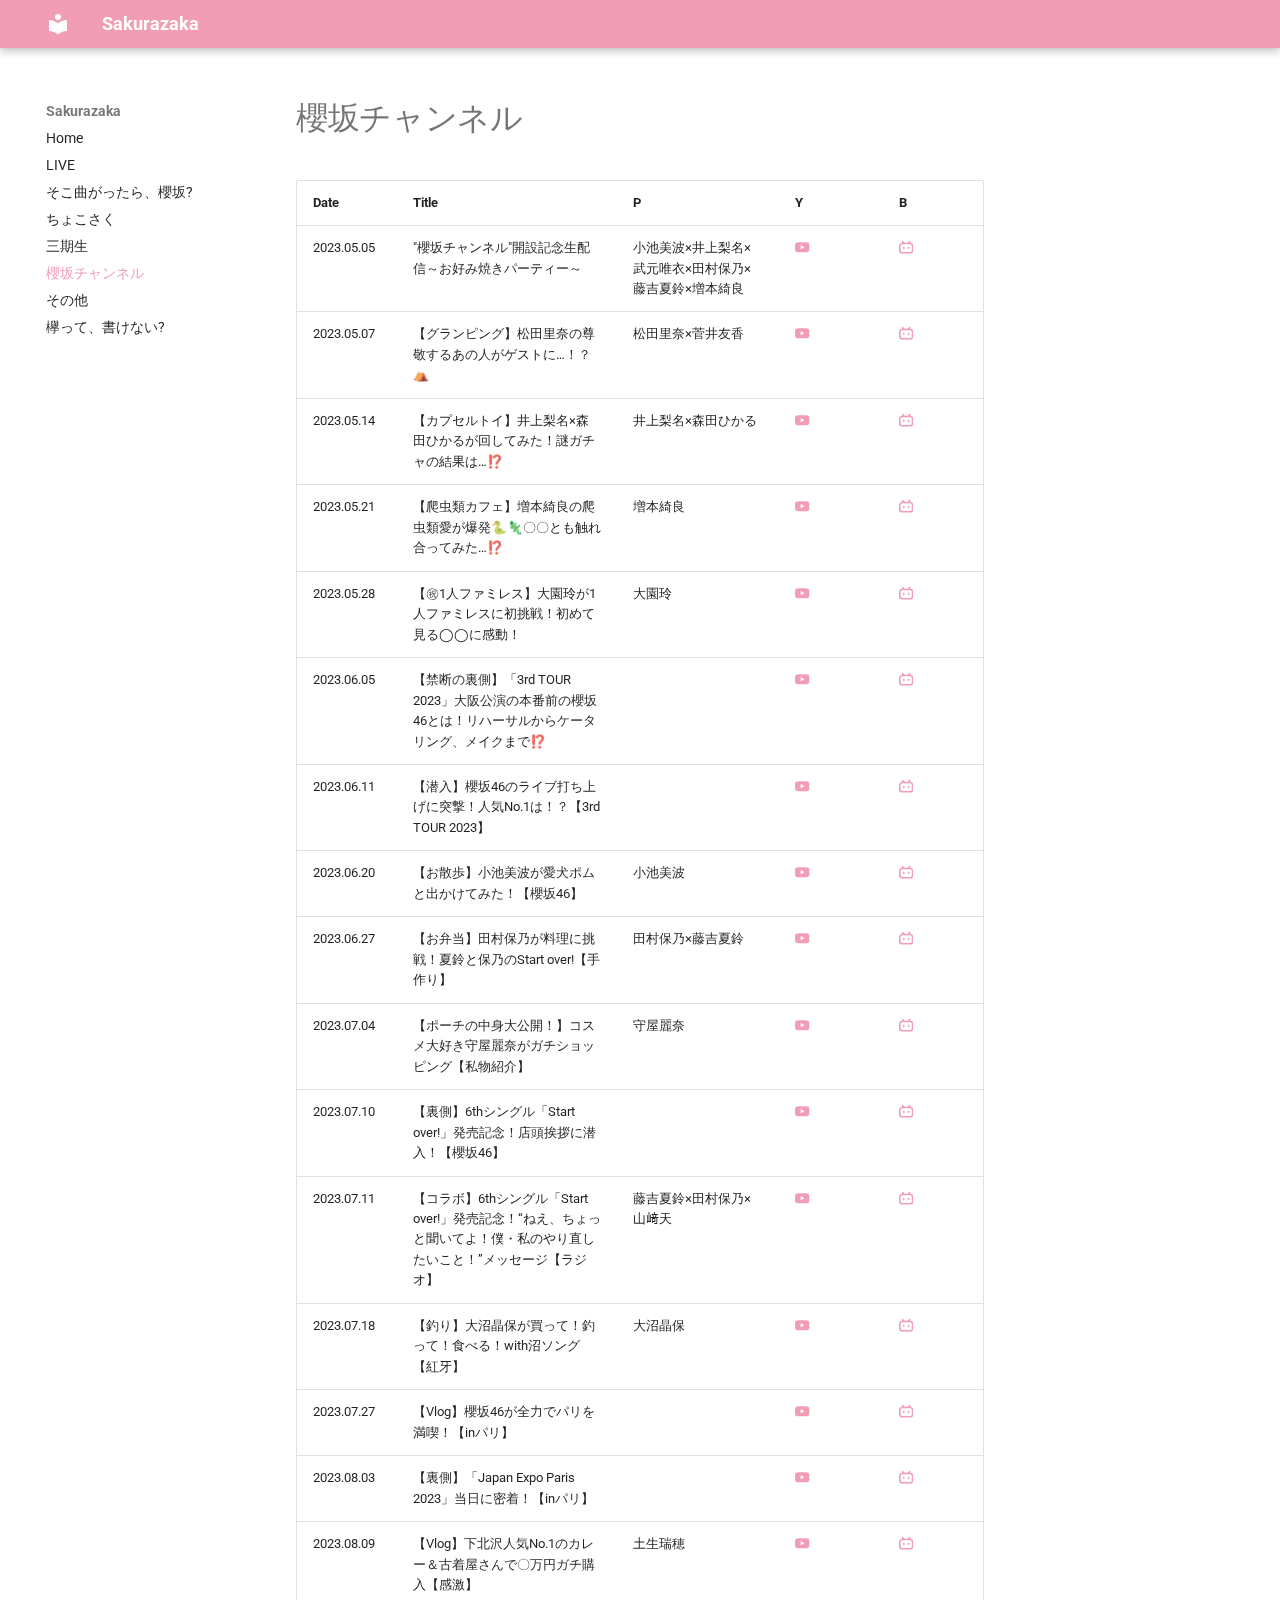
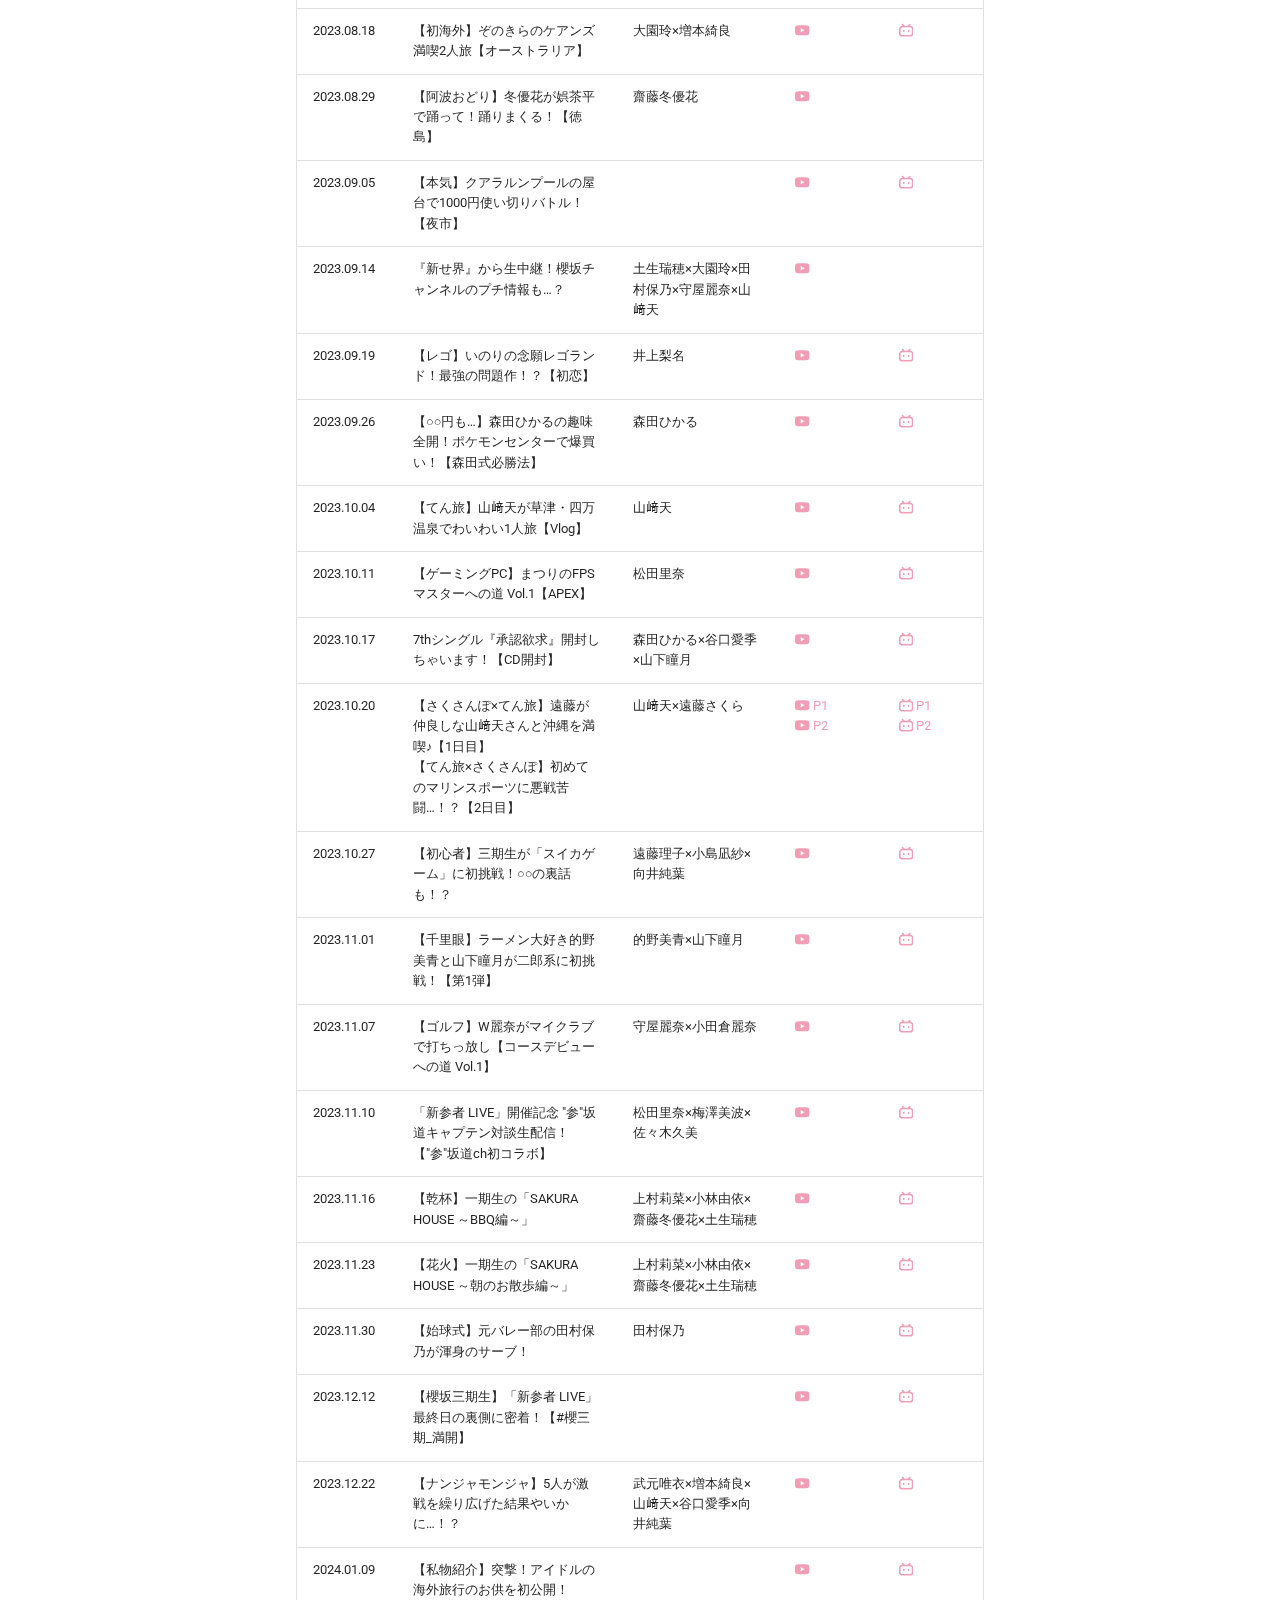
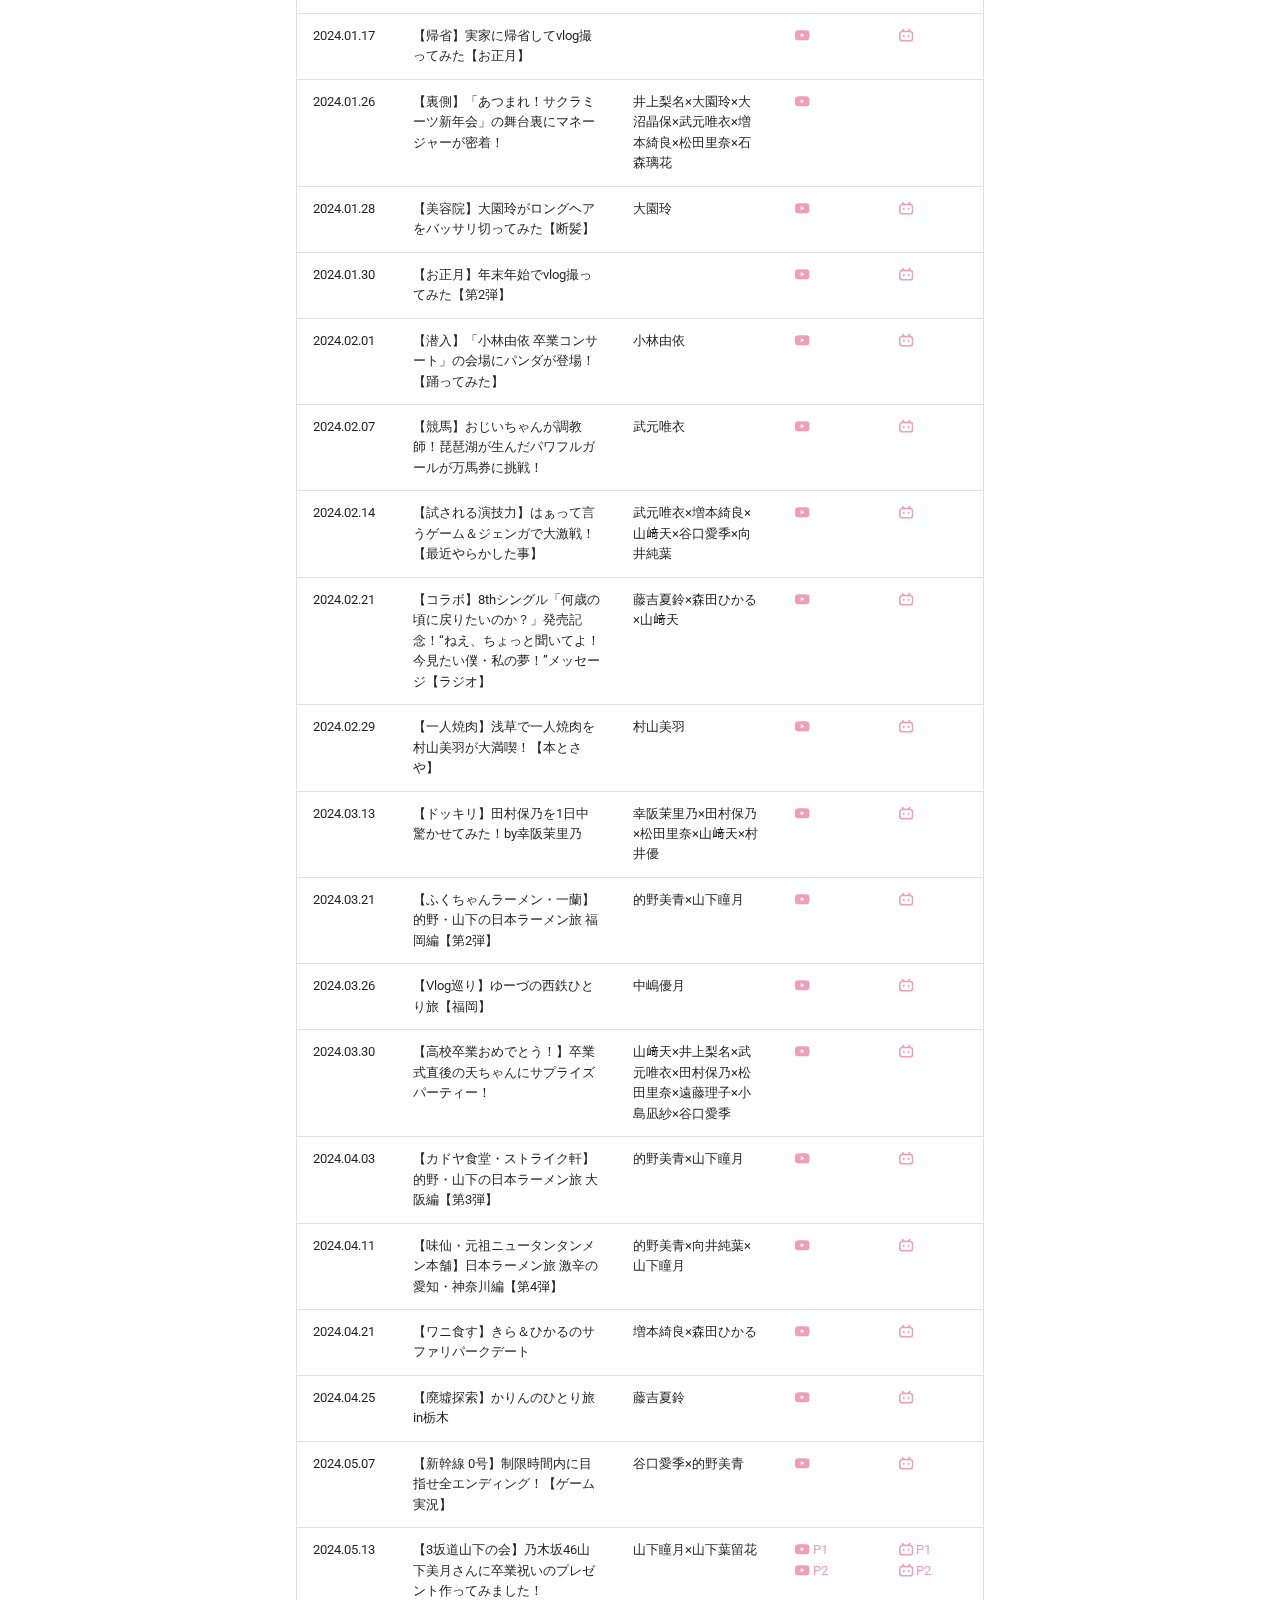
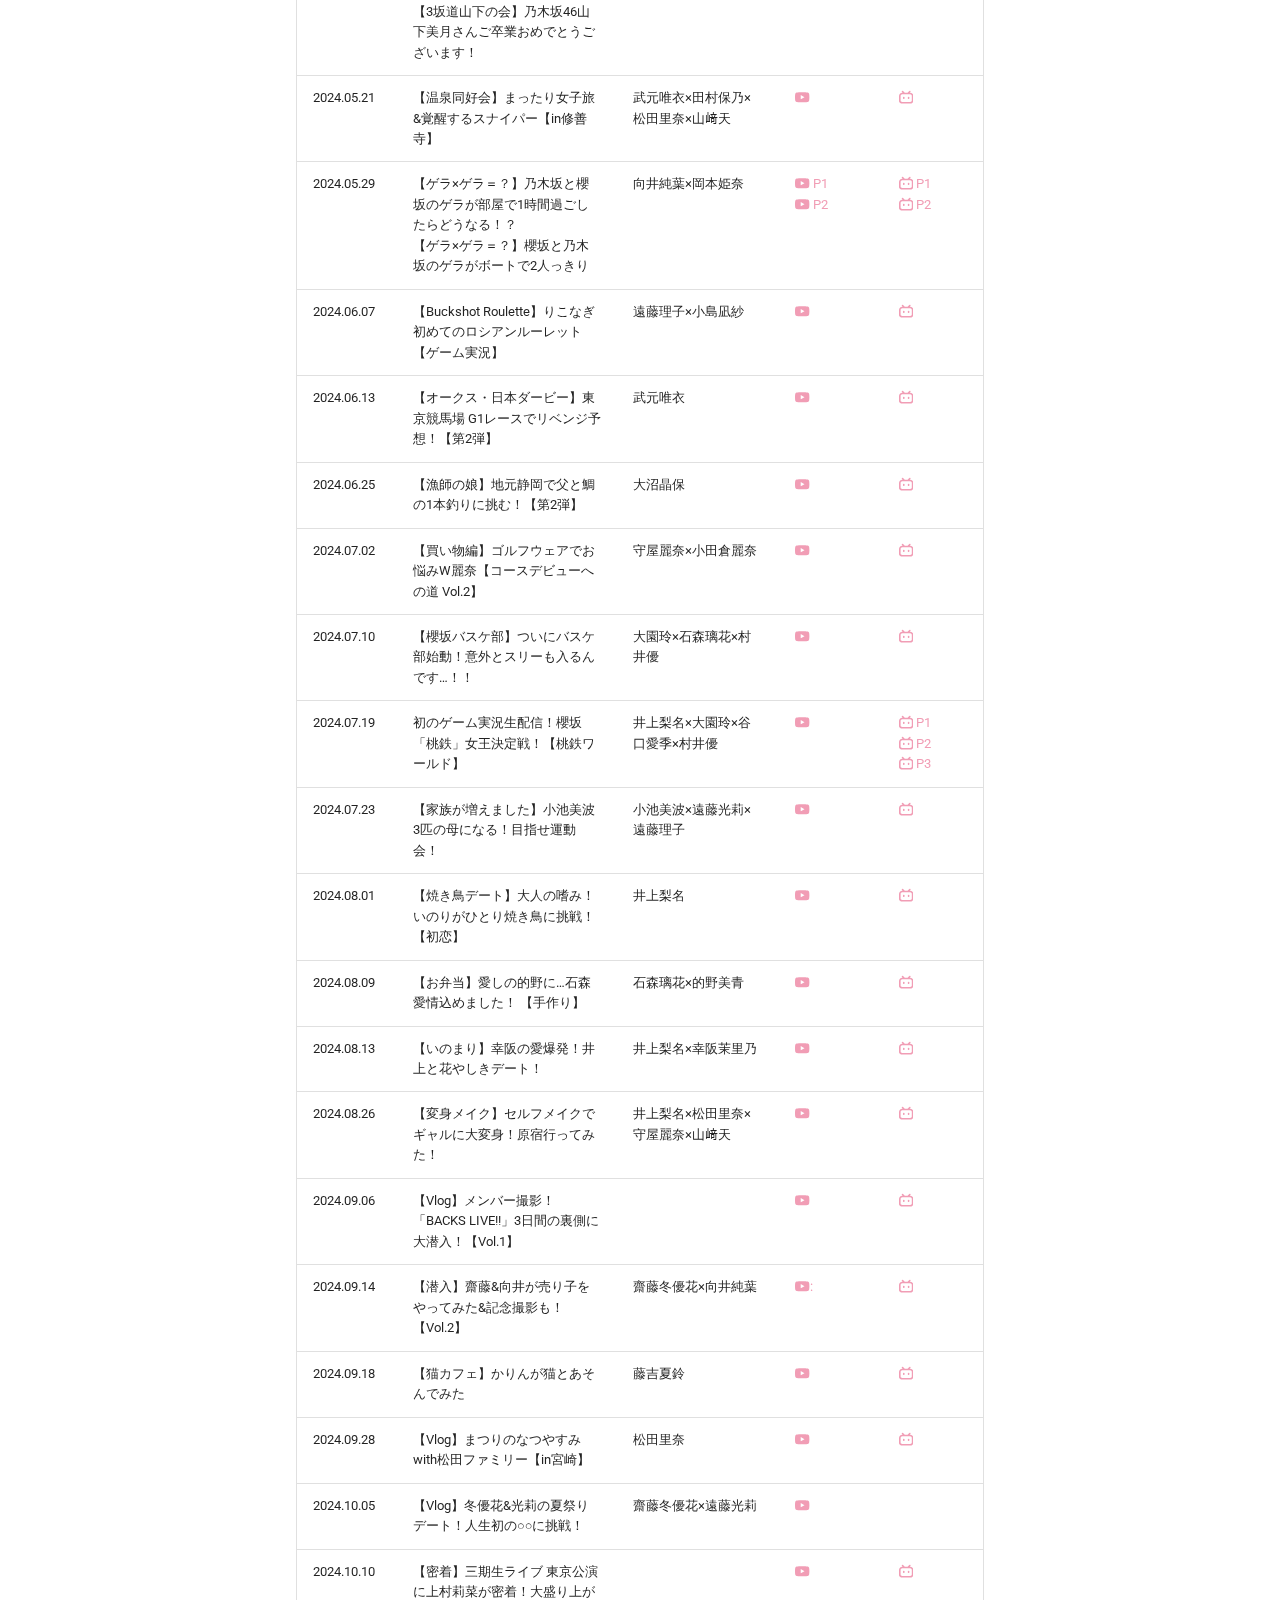
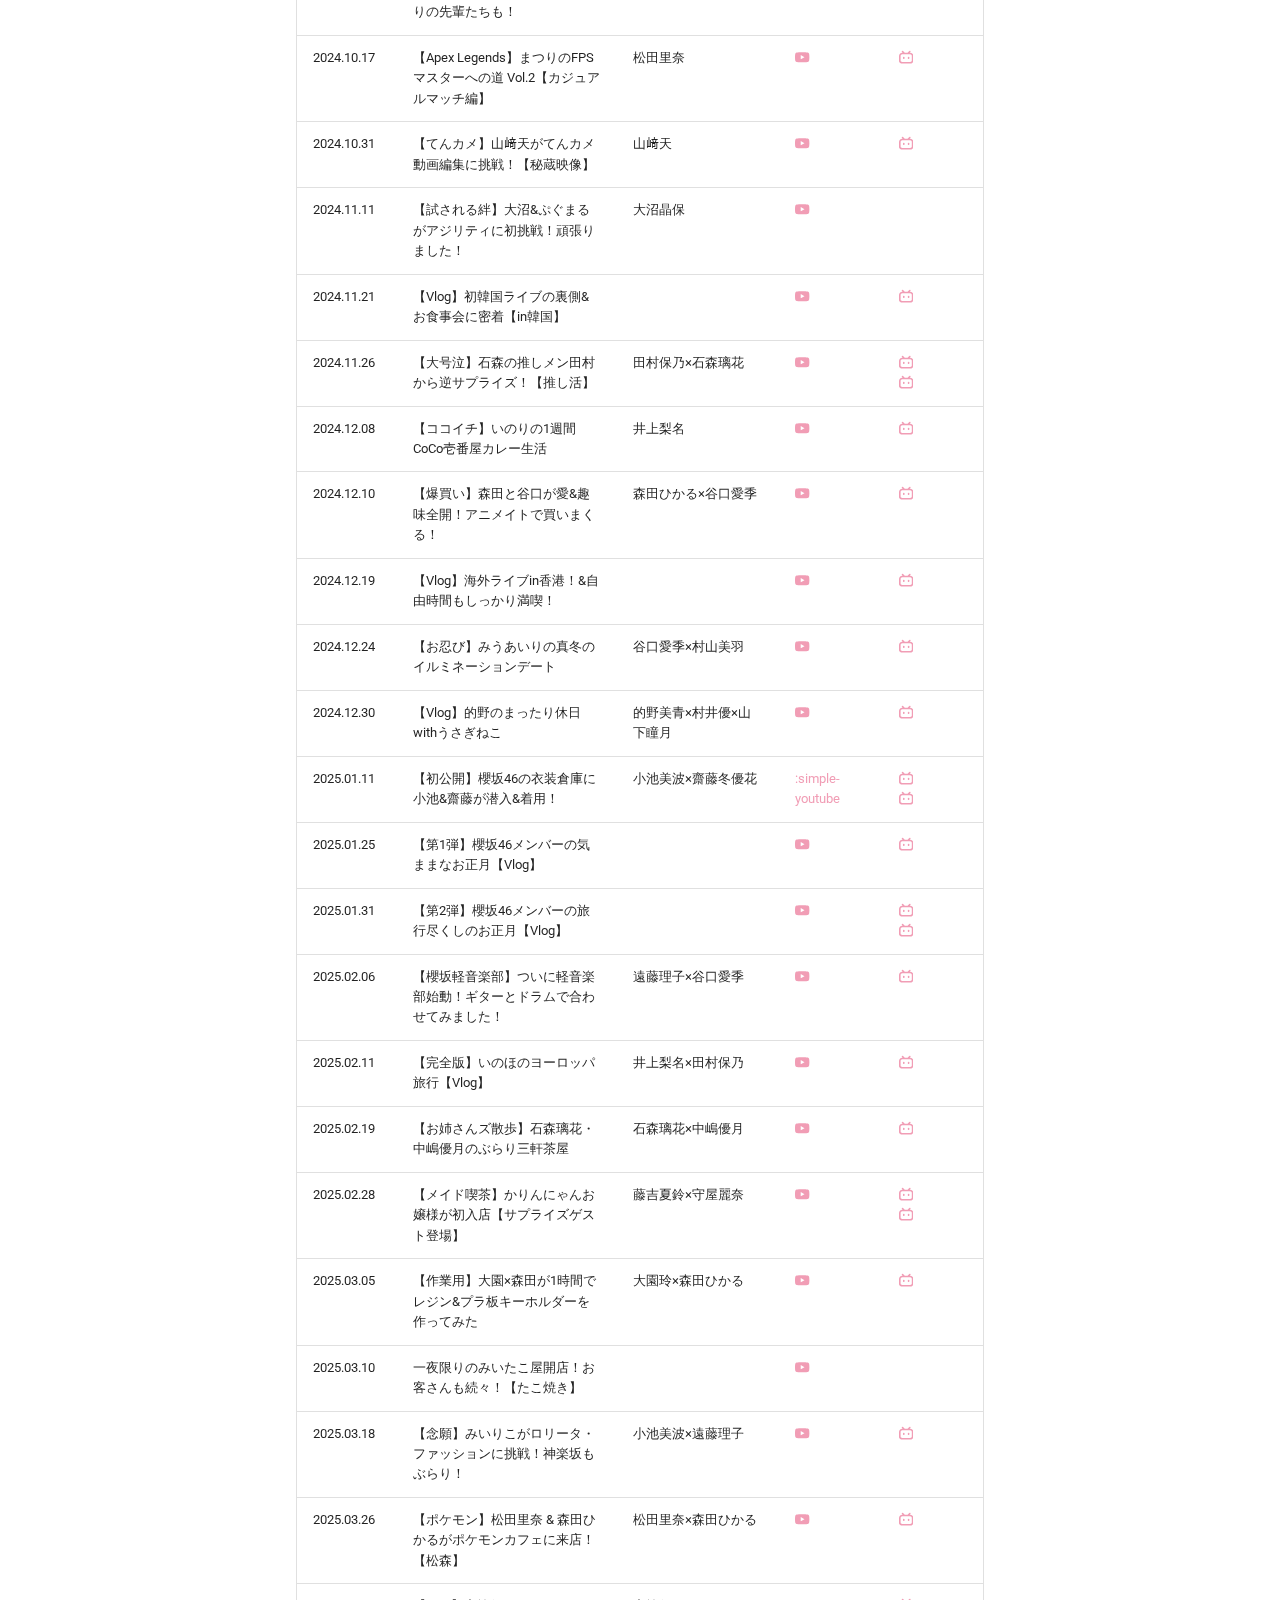
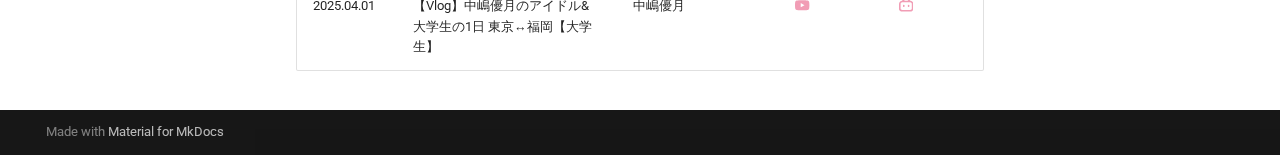
<file: yt-channel/index.html>
<!doctype html>
<html lang="en" class="no-js">
  <head>
    
      <meta charset="utf-8">
      <meta name="viewport" content="width=device-width,initial-scale=1">
      
      
      
        <link rel="canonical" href="https://aki-192.github.io/sakura/yt-channel/">
      
      
        <link rel="prev" href="../3rdgen/">
      
      
        <link rel="next" href="../misc/">
      
      
      <link rel="icon" href="../assets/images/favicon.png">
      <meta name="generator" content="mkdocs-1.6.1, mkdocs-material-9.6.11">
    
    
      
        <title>櫻坂チャンネル - Sakurazaka</title>
      
    
    
      <link rel="stylesheet" href="../assets/stylesheets/main.4af4bdda.min.css">
      
        
        <link rel="stylesheet" href="../assets/stylesheets/palette.06af60db.min.css">
      
      


    
    
      
    
    
      
        
        
        <link rel="preconnect" href="https://fonts.gstatic.com" crossorigin>
        <link rel="stylesheet" href="https://fonts.googleapis.com/css?family=Roboto:300,300i,400,400i,700,700i%7CRoboto+Mono:400,400i,700,700i&display=fallback">
        <style>:root{--md-text-font:"Roboto";--md-code-font:"Roboto Mono"}</style>
      
    
    
      <link rel="stylesheet" href="../stylesheets/extra.css">
    
    <script>__md_scope=new URL("..",location),__md_hash=e=>[...e].reduce(((e,_)=>(e<<5)-e+_.charCodeAt(0)),0),__md_get=(e,_=localStorage,t=__md_scope)=>JSON.parse(_.getItem(t.pathname+"."+e)),__md_set=(e,_,t=localStorage,a=__md_scope)=>{try{t.setItem(a.pathname+"."+e,JSON.stringify(_))}catch(e){}}</script>
    
      

    
    
    
  </head>
  
  
    
    
    
    
    
    <body dir="ltr" data-md-color-scheme="default" data-md-color-primary="custom" data-md-color-accent="indigo">
  
    
    <input class="md-toggle" data-md-toggle="drawer" type="checkbox" id="__drawer" autocomplete="off">
    <input class="md-toggle" data-md-toggle="search" type="checkbox" id="__search" autocomplete="off">
    <label class="md-overlay" for="__drawer"></label>
    <div data-md-component="skip">
      
        
        <a href="#_1" class="md-skip">
          Skip to content
        </a>
      
    </div>
    <div data-md-component="announce">
      
    </div>
    
    
      

  

<header class="md-header md-header--shadow" data-md-component="header">
  <nav class="md-header__inner md-grid" aria-label="Header">
    <a href=".." title="Sakurazaka" class="md-header__button md-logo" aria-label="Sakurazaka" data-md-component="logo">
      
  
  <svg xmlns="http://www.w3.org/2000/svg" viewBox="0 0 24 24"><path d="M12 8a3 3 0 0 0 3-3 3 3 0 0 0-3-3 3 3 0 0 0-3 3 3 3 0 0 0 3 3m0 3.54C9.64 9.35 6.5 8 3 8v11c3.5 0 6.64 1.35 9 3.54 2.36-2.19 5.5-3.54 9-3.54V8c-3.5 0-6.64 1.35-9 3.54"/></svg>

    </a>
    <label class="md-header__button md-icon" for="__drawer">
      
      <svg xmlns="http://www.w3.org/2000/svg" viewBox="0 0 24 24"><path d="M3 6h18v2H3zm0 5h18v2H3zm0 5h18v2H3z"/></svg>
    </label>
    <div class="md-header__title" data-md-component="header-title">
      <div class="md-header__ellipsis">
        <div class="md-header__topic">
          <span class="md-ellipsis">
            Sakurazaka
          </span>
        </div>
        <div class="md-header__topic" data-md-component="header-topic">
          <span class="md-ellipsis">
            
              櫻坂チャンネル
            
          </span>
        </div>
      </div>
    </div>
    
      
    
    
    
    
    
  </nav>
  
</header>
    
    <div class="md-container" data-md-component="container">
      
      
        
          
        
      
      <main class="md-main" data-md-component="main">
        <div class="md-main__inner md-grid">
          
            
              
              <div class="md-sidebar md-sidebar--primary" data-md-component="sidebar" data-md-type="navigation" >
                <div class="md-sidebar__scrollwrap">
                  <div class="md-sidebar__inner">
                    



<nav class="md-nav md-nav--primary" aria-label="Navigation" data-md-level="0">
  <label class="md-nav__title" for="__drawer">
    <a href=".." title="Sakurazaka" class="md-nav__button md-logo" aria-label="Sakurazaka" data-md-component="logo">
      
  
  <svg xmlns="http://www.w3.org/2000/svg" viewBox="0 0 24 24"><path d="M12 8a3 3 0 0 0 3-3 3 3 0 0 0-3-3 3 3 0 0 0-3 3 3 3 0 0 0 3 3m0 3.54C9.64 9.35 6.5 8 3 8v11c3.5 0 6.64 1.35 9 3.54 2.36-2.19 5.5-3.54 9-3.54V8c-3.5 0-6.64 1.35-9 3.54"/></svg>

    </a>
    Sakurazaka
  </label>
  
  <ul class="md-nav__list" data-md-scrollfix>
    
      
      
  
  
  
  
    <li class="md-nav__item">
      <a href=".." class="md-nav__link">
        
  
  
  <span class="md-ellipsis">
    Home
    
  </span>
  

      </a>
    </li>
  

    
      
      
  
  
  
  
    <li class="md-nav__item">
      <a href="../live/" class="md-nav__link">
        
  
  
  <span class="md-ellipsis">
    LIVE
    
  </span>
  

      </a>
    </li>
  

    
      
      
  
  
  
  
    <li class="md-nav__item">
      <a href="../sokosaku/" class="md-nav__link">
        
  
  
  <span class="md-ellipsis">
    そこ曲がったら、櫻坂?
    
  </span>
  

      </a>
    </li>
  

    
      
      
  
  
  
  
    <li class="md-nav__item">
      <a href="../chokosaku/" class="md-nav__link">
        
  
  
  <span class="md-ellipsis">
    ちょこさく
    
  </span>
  

      </a>
    </li>
  

    
      
      
  
  
  
  
    <li class="md-nav__item">
      <a href="../3rdgen/" class="md-nav__link">
        
  
  
  <span class="md-ellipsis">
    三期生
    
  </span>
  

      </a>
    </li>
  

    
      
      
  
  
    
  
  
  
    <li class="md-nav__item md-nav__item--active">
      
      <input class="md-nav__toggle md-toggle" type="checkbox" id="__toc">
      
      
        
      
      
      <a href="./" class="md-nav__link md-nav__link--active">
        
  
  
  <span class="md-ellipsis">
    櫻坂チャンネル
    
  </span>
  

      </a>
      
    </li>
  

    
      
      
  
  
  
  
    <li class="md-nav__item">
      <a href="../misc/" class="md-nav__link">
        
  
  
  <span class="md-ellipsis">
    その他
    
  </span>
  

      </a>
    </li>
  

    
      
      
  
  
  
  
    <li class="md-nav__item">
      <a href="../keyakake/" class="md-nav__link">
        
  
  
  <span class="md-ellipsis">
    欅って、書けない?
    
  </span>
  

      </a>
    </li>
  

    
  </ul>
</nav>
                  </div>
                </div>
              </div>
            
            
              
              <div class="md-sidebar md-sidebar--secondary" data-md-component="sidebar" data-md-type="toc" >
                <div class="md-sidebar__scrollwrap">
                  <div class="md-sidebar__inner">
                    

<nav class="md-nav md-nav--secondary" aria-label="Table of contents">
  
  
  
    
  
  
</nav>
                  </div>
                </div>
              </div>
            
          
          
            <div class="md-content" data-md-component="content">
              <article class="md-content__inner md-typeset">
                
                  



<h1 id="_1">櫻坂チャンネル</h1>
<table>
<thead>
<tr>
<th>Date</th>
<th>Title</th>
<th>P</th>
<th>Y</th>
<th>B</th>
</tr>
</thead>
<tbody>
<tr>
<td>2023.05.05</td>
<td>"櫻坂チャンネル"開設記念生配信～お好み焼きパーティー～</td>
<td>小池美波×井上梨名×武元唯衣×田村保乃×藤吉夏鈴×増本綺良</td>
<td><a href="https://www.youtube.com/watch?v=K1QFakWQmLc"><span class="twemoji"><svg xmlns="http://www.w3.org/2000/svg" viewBox="0 0 24 24"><path d="M23.498 6.186a3.02 3.02 0 0 0-2.122-2.136C19.505 3.545 12 3.545 12 3.545s-7.505 0-9.377.505A3.02 3.02 0 0 0 .502 6.186C0 8.07 0 12 0 12s0 3.93.502 5.814a3.02 3.02 0 0 0 2.122 2.136c1.871.505 9.376.505 9.376.505s7.505 0 9.377-.505a3.02 3.02 0 0 0 2.122-2.136C24 15.93 24 12 24 12s0-3.93-.502-5.814M9.545 15.568V8.432L15.818 12z"/></svg></span></a></td>
<td><a href="https://www.bilibili.com/video/BV1mu411a7dn/"><span class="twemoji"><svg xmlns="http://www.w3.org/2000/svg" viewBox="0 0 24 24"><path d="M17.813 4.653h.854q2.266.08 3.773 1.574Q23.946 7.72 24 9.987v7.36q-.054 2.266-1.56 3.773c-1.506 1.507-2.262 1.524-3.773 1.56H5.333q-2.266-.054-3.773-1.56C.053 19.614.036 18.858 0 17.347v-7.36q.054-2.267 1.56-3.76t3.773-1.574h.774l-1.174-1.12a1.23 1.23 0 0 1-.373-.906q0-.534.373-.907l.027-.027q.4-.373.92-.373t.92.373L9.653 4.44q.107.106.187.213h4.267a.8.8 0 0 1 .16-.213l2.853-2.747q.4-.373.92-.373c.347 0 .662.151.929.4s.391.551.391.907q0 .532-.373.906zM5.333 7.24q-1.12.027-1.88.773-.76.748-.786 1.894v7.52q.026 1.146.786 1.893t1.88.773h13.334q1.12-.026 1.88-.773t.786-1.893v-7.52q-.026-1.147-.786-1.894t-1.88-.773zM8 11.107q.56 0 .933.373.375.374.4.96v1.173q-.025.586-.4.96-.373.375-.933.374c-.56-.001-.684-.125-.933-.374q-.375-.373-.4-.96V12.44q0-.56.386-.947.387-.386.947-.386m8 0q.56 0 .933.373.375.374.4.96v1.173q-.025.586-.4.96-.373.375-.933.374c-.56-.001-.684-.125-.933-.374q-.375-.373-.4-.96V12.44q.025-.586.4-.96.373-.373.933-.373"/></svg></span></a></td>
</tr>
<tr>
<td>2023.05.07</td>
<td>【グランピング】松田里奈の尊敬するあの人がゲストに…！？⛺️</td>
<td>松田里奈×菅井友香</td>
<td><a href="https://www.youtube.com/watch?v=er3LdqU8VPI"><span class="twemoji"><svg xmlns="http://www.w3.org/2000/svg" viewBox="0 0 24 24"><path d="M23.498 6.186a3.02 3.02 0 0 0-2.122-2.136C19.505 3.545 12 3.545 12 3.545s-7.505 0-9.377.505A3.02 3.02 0 0 0 .502 6.186C0 8.07 0 12 0 12s0 3.93.502 5.814a3.02 3.02 0 0 0 2.122 2.136c1.871.505 9.376.505 9.376.505s7.505 0 9.377-.505a3.02 3.02 0 0 0 2.122-2.136C24 15.93 24 12 24 12s0-3.93-.502-5.814M9.545 15.568V8.432L15.818 12z"/></svg></span></a></td>
<td><a href="https://www.bilibili.com/video/BV1YM4y1q7xF/"><span class="twemoji"><svg xmlns="http://www.w3.org/2000/svg" viewBox="0 0 24 24"><path d="M17.813 4.653h.854q2.266.08 3.773 1.574Q23.946 7.72 24 9.987v7.36q-.054 2.266-1.56 3.773c-1.506 1.507-2.262 1.524-3.773 1.56H5.333q-2.266-.054-3.773-1.56C.053 19.614.036 18.858 0 17.347v-7.36q.054-2.267 1.56-3.76t3.773-1.574h.774l-1.174-1.12a1.23 1.23 0 0 1-.373-.906q0-.534.373-.907l.027-.027q.4-.373.92-.373t.92.373L9.653 4.44q.107.106.187.213h4.267a.8.8 0 0 1 .16-.213l2.853-2.747q.4-.373.92-.373c.347 0 .662.151.929.4s.391.551.391.907q0 .532-.373.906zM5.333 7.24q-1.12.027-1.88.773-.76.748-.786 1.894v7.52q.026 1.146.786 1.893t1.88.773h13.334q1.12-.026 1.88-.773t.786-1.893v-7.52q-.026-1.147-.786-1.894t-1.88-.773zM8 11.107q.56 0 .933.373.375.374.4.96v1.173q-.025.586-.4.96-.373.375-.933.374c-.56-.001-.684-.125-.933-.374q-.375-.373-.4-.96V12.44q0-.56.386-.947.387-.386.947-.386m8 0q.56 0 .933.373.375.374.4.96v1.173q-.025.586-.4.96-.373.375-.933.374c-.56-.001-.684-.125-.933-.374q-.375-.373-.4-.96V12.44q.025-.586.4-.96.373-.373.933-.373"/></svg></span></a></td>
</tr>
<tr>
<td>2023.05.14</td>
<td>【カプセルトイ】井上梨名×森田ひかるが回してみた！謎ガチャの結果は…⁉️</td>
<td>井上梨名×森田ひかる</td>
<td><a href="https://www.youtube.com/watch?v=-xXQnAGZ9ws"><span class="twemoji"><svg xmlns="http://www.w3.org/2000/svg" viewBox="0 0 24 24"><path d="M23.498 6.186a3.02 3.02 0 0 0-2.122-2.136C19.505 3.545 12 3.545 12 3.545s-7.505 0-9.377.505A3.02 3.02 0 0 0 .502 6.186C0 8.07 0 12 0 12s0 3.93.502 5.814a3.02 3.02 0 0 0 2.122 2.136c1.871.505 9.376.505 9.376.505s7.505 0 9.377-.505a3.02 3.02 0 0 0 2.122-2.136C24 15.93 24 12 24 12s0-3.93-.502-5.814M9.545 15.568V8.432L15.818 12z"/></svg></span></a></td>
<td><a href="https://www.bilibili.com/video/BV15k4y1W7ZE/"><span class="twemoji"><svg xmlns="http://www.w3.org/2000/svg" viewBox="0 0 24 24"><path d="M17.813 4.653h.854q2.266.08 3.773 1.574Q23.946 7.72 24 9.987v7.36q-.054 2.266-1.56 3.773c-1.506 1.507-2.262 1.524-3.773 1.56H5.333q-2.266-.054-3.773-1.56C.053 19.614.036 18.858 0 17.347v-7.36q.054-2.267 1.56-3.76t3.773-1.574h.774l-1.174-1.12a1.23 1.23 0 0 1-.373-.906q0-.534.373-.907l.027-.027q.4-.373.92-.373t.92.373L9.653 4.44q.107.106.187.213h4.267a.8.8 0 0 1 .16-.213l2.853-2.747q.4-.373.92-.373c.347 0 .662.151.929.4s.391.551.391.907q0 .532-.373.906zM5.333 7.24q-1.12.027-1.88.773-.76.748-.786 1.894v7.52q.026 1.146.786 1.893t1.88.773h13.334q1.12-.026 1.88-.773t.786-1.893v-7.52q-.026-1.147-.786-1.894t-1.88-.773zM8 11.107q.56 0 .933.373.375.374.4.96v1.173q-.025.586-.4.96-.373.375-.933.374c-.56-.001-.684-.125-.933-.374q-.375-.373-.4-.96V12.44q0-.56.386-.947.387-.386.947-.386m8 0q.56 0 .933.373.375.374.4.96v1.173q-.025.586-.4.96-.373.375-.933.374c-.56-.001-.684-.125-.933-.374q-.375-.373-.4-.96V12.44q.025-.586.4-.96.373-.373.933-.373"/></svg></span></a></td>
</tr>
<tr>
<td>2023.05.21</td>
<td>【爬虫類カフェ】増本綺良の爬虫類愛が爆発🐍🦎〇〇とも触れ合ってみた…⁉️</td>
<td>増本綺良</td>
<td><a href="https://www.youtube.com/watch?v=Mn1DUs7YUuY"><span class="twemoji"><svg xmlns="http://www.w3.org/2000/svg" viewBox="0 0 24 24"><path d="M23.498 6.186a3.02 3.02 0 0 0-2.122-2.136C19.505 3.545 12 3.545 12 3.545s-7.505 0-9.377.505A3.02 3.02 0 0 0 .502 6.186C0 8.07 0 12 0 12s0 3.93.502 5.814a3.02 3.02 0 0 0 2.122 2.136c1.871.505 9.376.505 9.376.505s7.505 0 9.377-.505a3.02 3.02 0 0 0 2.122-2.136C24 15.93 24 12 24 12s0-3.93-.502-5.814M9.545 15.568V8.432L15.818 12z"/></svg></span></a></td>
<td><a href="https://www.bilibili.com/video/BV1Nh4y1b7pZ/"><span class="twemoji"><svg xmlns="http://www.w3.org/2000/svg" viewBox="0 0 24 24"><path d="M17.813 4.653h.854q2.266.08 3.773 1.574Q23.946 7.72 24 9.987v7.36q-.054 2.266-1.56 3.773c-1.506 1.507-2.262 1.524-3.773 1.56H5.333q-2.266-.054-3.773-1.56C.053 19.614.036 18.858 0 17.347v-7.36q.054-2.267 1.56-3.76t3.773-1.574h.774l-1.174-1.12a1.23 1.23 0 0 1-.373-.906q0-.534.373-.907l.027-.027q.4-.373.92-.373t.92.373L9.653 4.44q.107.106.187.213h4.267a.8.8 0 0 1 .16-.213l2.853-2.747q.4-.373.92-.373c.347 0 .662.151.929.4s.391.551.391.907q0 .532-.373.906zM5.333 7.24q-1.12.027-1.88.773-.76.748-.786 1.894v7.52q.026 1.146.786 1.893t1.88.773h13.334q1.12-.026 1.88-.773t.786-1.893v-7.52q-.026-1.147-.786-1.894t-1.88-.773zM8 11.107q.56 0 .933.373.375.374.4.96v1.173q-.025.586-.4.96-.373.375-.933.374c-.56-.001-.684-.125-.933-.374q-.375-.373-.4-.96V12.44q0-.56.386-.947.387-.386.947-.386m8 0q.56 0 .933.373.375.374.4.96v1.173q-.025.586-.4.96-.373.375-.933.374c-.56-.001-.684-.125-.933-.374q-.375-.373-.4-.96V12.44q.025-.586.4-.96.373-.373.933-.373"/></svg></span></a></td>
</tr>
<tr>
<td>2023.05.28</td>
<td>【㊗1人ファミレス️】大園玲が1人ファミレスに初挑戦！初めて見る◯◯に感動！</td>
<td>大園玲</td>
<td><a href="https://www.youtube.com/watch?v=OS36WeDx7XM"><span class="twemoji"><svg xmlns="http://www.w3.org/2000/svg" viewBox="0 0 24 24"><path d="M23.498 6.186a3.02 3.02 0 0 0-2.122-2.136C19.505 3.545 12 3.545 12 3.545s-7.505 0-9.377.505A3.02 3.02 0 0 0 .502 6.186C0 8.07 0 12 0 12s0 3.93.502 5.814a3.02 3.02 0 0 0 2.122 2.136c1.871.505 9.376.505 9.376.505s7.505 0 9.377-.505a3.02 3.02 0 0 0 2.122-2.136C24 15.93 24 12 24 12s0-3.93-.502-5.814M9.545 15.568V8.432L15.818 12z"/></svg></span></a></td>
<td><a href="https://www.bilibili.com/video/BV1vu4y1i76A/"><span class="twemoji"><svg xmlns="http://www.w3.org/2000/svg" viewBox="0 0 24 24"><path d="M17.813 4.653h.854q2.266.08 3.773 1.574Q23.946 7.72 24 9.987v7.36q-.054 2.266-1.56 3.773c-1.506 1.507-2.262 1.524-3.773 1.56H5.333q-2.266-.054-3.773-1.56C.053 19.614.036 18.858 0 17.347v-7.36q.054-2.267 1.56-3.76t3.773-1.574h.774l-1.174-1.12a1.23 1.23 0 0 1-.373-.906q0-.534.373-.907l.027-.027q.4-.373.92-.373t.92.373L9.653 4.44q.107.106.187.213h4.267a.8.8 0 0 1 .16-.213l2.853-2.747q.4-.373.92-.373c.347 0 .662.151.929.4s.391.551.391.907q0 .532-.373.906zM5.333 7.24q-1.12.027-1.88.773-.76.748-.786 1.894v7.52q.026 1.146.786 1.893t1.88.773h13.334q1.12-.026 1.88-.773t.786-1.893v-7.52q-.026-1.147-.786-1.894t-1.88-.773zM8 11.107q.56 0 .933.373.375.374.4.96v1.173q-.025.586-.4.96-.373.375-.933.374c-.56-.001-.684-.125-.933-.374q-.375-.373-.4-.96V12.44q0-.56.386-.947.387-.386.947-.386m8 0q.56 0 .933.373.375.374.4.96v1.173q-.025.586-.4.96-.373.375-.933.374c-.56-.001-.684-.125-.933-.374q-.375-.373-.4-.96V12.44q.025-.586.4-.96.373-.373.933-.373"/></svg></span></a></td>
</tr>
<tr>
<td>2023.06.05</td>
<td>【禁断の裏側】「3rd TOUR 2023」大阪公演の本番前の櫻坂46とは！リハーサルからケータリング、メイクまで⁉️</td>
<td></td>
<td><a href="https://www.youtube.com/watch?v=D3SwyXqho30"><span class="twemoji"><svg xmlns="http://www.w3.org/2000/svg" viewBox="0 0 24 24"><path d="M23.498 6.186a3.02 3.02 0 0 0-2.122-2.136C19.505 3.545 12 3.545 12 3.545s-7.505 0-9.377.505A3.02 3.02 0 0 0 .502 6.186C0 8.07 0 12 0 12s0 3.93.502 5.814a3.02 3.02 0 0 0 2.122 2.136c1.871.505 9.376.505 9.376.505s7.505 0 9.377-.505a3.02 3.02 0 0 0 2.122-2.136C24 15.93 24 12 24 12s0-3.93-.502-5.814M9.545 15.568V8.432L15.818 12z"/></svg></span></a></td>
<td><a href="https://www.bilibili.com/video/BV1T14y1S7cr/"><span class="twemoji"><svg xmlns="http://www.w3.org/2000/svg" viewBox="0 0 24 24"><path d="M17.813 4.653h.854q2.266.08 3.773 1.574Q23.946 7.72 24 9.987v7.36q-.054 2.266-1.56 3.773c-1.506 1.507-2.262 1.524-3.773 1.56H5.333q-2.266-.054-3.773-1.56C.053 19.614.036 18.858 0 17.347v-7.36q.054-2.267 1.56-3.76t3.773-1.574h.774l-1.174-1.12a1.23 1.23 0 0 1-.373-.906q0-.534.373-.907l.027-.027q.4-.373.92-.373t.92.373L9.653 4.44q.107.106.187.213h4.267a.8.8 0 0 1 .16-.213l2.853-2.747q.4-.373.92-.373c.347 0 .662.151.929.4s.391.551.391.907q0 .532-.373.906zM5.333 7.24q-1.12.027-1.88.773-.76.748-.786 1.894v7.52q.026 1.146.786 1.893t1.88.773h13.334q1.12-.026 1.88-.773t.786-1.893v-7.52q-.026-1.147-.786-1.894t-1.88-.773zM8 11.107q.56 0 .933.373.375.374.4.96v1.173q-.025.586-.4.96-.373.375-.933.374c-.56-.001-.684-.125-.933-.374q-.375-.373-.4-.96V12.44q0-.56.386-.947.387-.386.947-.386m8 0q.56 0 .933.373.375.374.4.96v1.173q-.025.586-.4.96-.373.375-.933.374c-.56-.001-.684-.125-.933-.374q-.375-.373-.4-.96V12.44q.025-.586.4-.96.373-.373.933-.373"/></svg></span></a></td>
</tr>
<tr>
<td>2023.06.11</td>
<td>【潜入】櫻坂46のライブ打ち上げに突撃！人気No.1は！？【3rd TOUR 2023】</td>
<td></td>
<td><a href="https://www.youtube.com/watch?v=4Ke4ldTI6hQ"><span class="twemoji"><svg xmlns="http://www.w3.org/2000/svg" viewBox="0 0 24 24"><path d="M23.498 6.186a3.02 3.02 0 0 0-2.122-2.136C19.505 3.545 12 3.545 12 3.545s-7.505 0-9.377.505A3.02 3.02 0 0 0 .502 6.186C0 8.07 0 12 0 12s0 3.93.502 5.814a3.02 3.02 0 0 0 2.122 2.136c1.871.505 9.376.505 9.376.505s7.505 0 9.377-.505a3.02 3.02 0 0 0 2.122-2.136C24 15.93 24 12 24 12s0-3.93-.502-5.814M9.545 15.568V8.432L15.818 12z"/></svg></span></a></td>
<td><a href="https://www.bilibili.com/video/BV1T14y1S7cr/"><span class="twemoji"><svg xmlns="http://www.w3.org/2000/svg" viewBox="0 0 24 24"><path d="M17.813 4.653h.854q2.266.08 3.773 1.574Q23.946 7.72 24 9.987v7.36q-.054 2.266-1.56 3.773c-1.506 1.507-2.262 1.524-3.773 1.56H5.333q-2.266-.054-3.773-1.56C.053 19.614.036 18.858 0 17.347v-7.36q.054-2.267 1.56-3.76t3.773-1.574h.774l-1.174-1.12a1.23 1.23 0 0 1-.373-.906q0-.534.373-.907l.027-.027q.4-.373.92-.373t.92.373L9.653 4.44q.107.106.187.213h4.267a.8.8 0 0 1 .16-.213l2.853-2.747q.4-.373.92-.373c.347 0 .662.151.929.4s.391.551.391.907q0 .532-.373.906zM5.333 7.24q-1.12.027-1.88.773-.76.748-.786 1.894v7.52q.026 1.146.786 1.893t1.88.773h13.334q1.12-.026 1.88-.773t.786-1.893v-7.52q-.026-1.147-.786-1.894t-1.88-.773zM8 11.107q.56 0 .933.373.375.374.4.96v1.173q-.025.586-.4.96-.373.375-.933.374c-.56-.001-.684-.125-.933-.374q-.375-.373-.4-.96V12.44q0-.56.386-.947.387-.386.947-.386m8 0q.56 0 .933.373.375.374.4.96v1.173q-.025.586-.4.96-.373.375-.933.374c-.56-.001-.684-.125-.933-.374q-.375-.373-.4-.96V12.44q.025-.586.4-.96.373-.373.933-.373"/></svg></span></a></td>
</tr>
<tr>
<td>2023.06.20</td>
<td>【お散歩】小池美波が愛犬ポムと出かけてみた！【櫻坂46】</td>
<td>小池美波</td>
<td><a href="https://www.youtube.com/watch?v=OdrUbLB_nJs"><span class="twemoji"><svg xmlns="http://www.w3.org/2000/svg" viewBox="0 0 24 24"><path d="M23.498 6.186a3.02 3.02 0 0 0-2.122-2.136C19.505 3.545 12 3.545 12 3.545s-7.505 0-9.377.505A3.02 3.02 0 0 0 .502 6.186C0 8.07 0 12 0 12s0 3.93.502 5.814a3.02 3.02 0 0 0 2.122 2.136c1.871.505 9.376.505 9.376.505s7.505 0 9.377-.505a3.02 3.02 0 0 0 2.122-2.136C24 15.93 24 12 24 12s0-3.93-.502-5.814M9.545 15.568V8.432L15.818 12z"/></svg></span></a></td>
<td><a href="https://www.bilibili.com/video/BV1Zm4y1Y7Q7/"><span class="twemoji"><svg xmlns="http://www.w3.org/2000/svg" viewBox="0 0 24 24"><path d="M17.813 4.653h.854q2.266.08 3.773 1.574Q23.946 7.72 24 9.987v7.36q-.054 2.266-1.56 3.773c-1.506 1.507-2.262 1.524-3.773 1.56H5.333q-2.266-.054-3.773-1.56C.053 19.614.036 18.858 0 17.347v-7.36q.054-2.267 1.56-3.76t3.773-1.574h.774l-1.174-1.12a1.23 1.23 0 0 1-.373-.906q0-.534.373-.907l.027-.027q.4-.373.92-.373t.92.373L9.653 4.44q.107.106.187.213h4.267a.8.8 0 0 1 .16-.213l2.853-2.747q.4-.373.92-.373c.347 0 .662.151.929.4s.391.551.391.907q0 .532-.373.906zM5.333 7.24q-1.12.027-1.88.773-.76.748-.786 1.894v7.52q.026 1.146.786 1.893t1.88.773h13.334q1.12-.026 1.88-.773t.786-1.893v-7.52q-.026-1.147-.786-1.894t-1.88-.773zM8 11.107q.56 0 .933.373.375.374.4.96v1.173q-.025.586-.4.96-.373.375-.933.374c-.56-.001-.684-.125-.933-.374q-.375-.373-.4-.96V12.44q0-.56.386-.947.387-.386.947-.386m8 0q.56 0 .933.373.375.374.4.96v1.173q-.025.586-.4.96-.373.375-.933.374c-.56-.001-.684-.125-.933-.374q-.375-.373-.4-.96V12.44q.025-.586.4-.96.373-.373.933-.373"/></svg></span></a></td>
</tr>
<tr>
<td>2023.06.27</td>
<td>【お弁当】田村保乃が料理に挑戦！夏鈴と保乃のStart over!【手作り】</td>
<td>田村保乃×藤吉夏鈴</td>
<td><a href="https://www.youtube.com/watch?v=sCKS2iVDjkY"><span class="twemoji"><svg xmlns="http://www.w3.org/2000/svg" viewBox="0 0 24 24"><path d="M23.498 6.186a3.02 3.02 0 0 0-2.122-2.136C19.505 3.545 12 3.545 12 3.545s-7.505 0-9.377.505A3.02 3.02 0 0 0 .502 6.186C0 8.07 0 12 0 12s0 3.93.502 5.814a3.02 3.02 0 0 0 2.122 2.136c1.871.505 9.376.505 9.376.505s7.505 0 9.377-.505a3.02 3.02 0 0 0 2.122-2.136C24 15.93 24 12 24 12s0-3.93-.502-5.814M9.545 15.568V8.432L15.818 12z"/></svg></span></a></td>
<td><a href="https://www.bilibili.com/video/BV1514y1m7Jy/"><span class="twemoji"><svg xmlns="http://www.w3.org/2000/svg" viewBox="0 0 24 24"><path d="M17.813 4.653h.854q2.266.08 3.773 1.574Q23.946 7.72 24 9.987v7.36q-.054 2.266-1.56 3.773c-1.506 1.507-2.262 1.524-3.773 1.56H5.333q-2.266-.054-3.773-1.56C.053 19.614.036 18.858 0 17.347v-7.36q.054-2.267 1.56-3.76t3.773-1.574h.774l-1.174-1.12a1.23 1.23 0 0 1-.373-.906q0-.534.373-.907l.027-.027q.4-.373.92-.373t.92.373L9.653 4.44q.107.106.187.213h4.267a.8.8 0 0 1 .16-.213l2.853-2.747q.4-.373.92-.373c.347 0 .662.151.929.4s.391.551.391.907q0 .532-.373.906zM5.333 7.24q-1.12.027-1.88.773-.76.748-.786 1.894v7.52q.026 1.146.786 1.893t1.88.773h13.334q1.12-.026 1.88-.773t.786-1.893v-7.52q-.026-1.147-.786-1.894t-1.88-.773zM8 11.107q.56 0 .933.373.375.374.4.96v1.173q-.025.586-.4.96-.373.375-.933.374c-.56-.001-.684-.125-.933-.374q-.375-.373-.4-.96V12.44q0-.56.386-.947.387-.386.947-.386m8 0q.56 0 .933.373.375.374.4.96v1.173q-.025.586-.4.96-.373.375-.933.374c-.56-.001-.684-.125-.933-.374q-.375-.373-.4-.96V12.44q.025-.586.4-.96.373-.373.933-.373"/></svg></span></a></td>
</tr>
<tr>
<td>2023.07.04</td>
<td>【ポーチの中身大公開！】コスメ大好き守屋麗奈がガチショッピング【私物紹介】</td>
<td>守屋麗奈</td>
<td><a href="https://www.youtube.com/watch?v=3Pzx-1T6k6Q"><span class="twemoji"><svg xmlns="http://www.w3.org/2000/svg" viewBox="0 0 24 24"><path d="M23.498 6.186a3.02 3.02 0 0 0-2.122-2.136C19.505 3.545 12 3.545 12 3.545s-7.505 0-9.377.505A3.02 3.02 0 0 0 .502 6.186C0 8.07 0 12 0 12s0 3.93.502 5.814a3.02 3.02 0 0 0 2.122 2.136c1.871.505 9.376.505 9.376.505s7.505 0 9.377-.505a3.02 3.02 0 0 0 2.122-2.136C24 15.93 24 12 24 12s0-3.93-.502-5.814M9.545 15.568V8.432L15.818 12z"/></svg></span></a></td>
<td><a href="https://www.bilibili.com/video/BV1814y1X7Ae/"><span class="twemoji"><svg xmlns="http://www.w3.org/2000/svg" viewBox="0 0 24 24"><path d="M17.813 4.653h.854q2.266.08 3.773 1.574Q23.946 7.72 24 9.987v7.36q-.054 2.266-1.56 3.773c-1.506 1.507-2.262 1.524-3.773 1.56H5.333q-2.266-.054-3.773-1.56C.053 19.614.036 18.858 0 17.347v-7.36q.054-2.267 1.56-3.76t3.773-1.574h.774l-1.174-1.12a1.23 1.23 0 0 1-.373-.906q0-.534.373-.907l.027-.027q.4-.373.92-.373t.92.373L9.653 4.44q.107.106.187.213h4.267a.8.8 0 0 1 .16-.213l2.853-2.747q.4-.373.92-.373c.347 0 .662.151.929.4s.391.551.391.907q0 .532-.373.906zM5.333 7.24q-1.12.027-1.88.773-.76.748-.786 1.894v7.52q.026 1.146.786 1.893t1.88.773h13.334q1.12-.026 1.88-.773t.786-1.893v-7.52q-.026-1.147-.786-1.894t-1.88-.773zM8 11.107q.56 0 .933.373.375.374.4.96v1.173q-.025.586-.4.96-.373.375-.933.374c-.56-.001-.684-.125-.933-.374q-.375-.373-.4-.96V12.44q0-.56.386-.947.387-.386.947-.386m8 0q.56 0 .933.373.375.374.4.96v1.173q-.025.586-.4.96-.373.375-.933.374c-.56-.001-.684-.125-.933-.374q-.375-.373-.4-.96V12.44q.025-.586.4-.96.373-.373.933-.373"/></svg></span></a></td>
</tr>
<tr>
<td>2023.07.10</td>
<td>【裏側】6thシングル「Start over!」発売記念！店頭挨拶に潜入！【櫻坂46】</td>
<td></td>
<td><a href="https://www.youtube.com/watch?v=0XVdrXG69h0"><span class="twemoji"><svg xmlns="http://www.w3.org/2000/svg" viewBox="0 0 24 24"><path d="M23.498 6.186a3.02 3.02 0 0 0-2.122-2.136C19.505 3.545 12 3.545 12 3.545s-7.505 0-9.377.505A3.02 3.02 0 0 0 .502 6.186C0 8.07 0 12 0 12s0 3.93.502 5.814a3.02 3.02 0 0 0 2.122 2.136c1.871.505 9.376.505 9.376.505s7.505 0 9.377-.505a3.02 3.02 0 0 0 2.122-2.136C24 15.93 24 12 24 12s0-3.93-.502-5.814M9.545 15.568V8.432L15.818 12z"/></svg></span></a></td>
<td><a href="https://www.bilibili.com/video/BV1Wz4y1J7HY/"><span class="twemoji"><svg xmlns="http://www.w3.org/2000/svg" viewBox="0 0 24 24"><path d="M17.813 4.653h.854q2.266.08 3.773 1.574Q23.946 7.72 24 9.987v7.36q-.054 2.266-1.56 3.773c-1.506 1.507-2.262 1.524-3.773 1.56H5.333q-2.266-.054-3.773-1.56C.053 19.614.036 18.858 0 17.347v-7.36q.054-2.267 1.56-3.76t3.773-1.574h.774l-1.174-1.12a1.23 1.23 0 0 1-.373-.906q0-.534.373-.907l.027-.027q.4-.373.92-.373t.92.373L9.653 4.44q.107.106.187.213h4.267a.8.8 0 0 1 .16-.213l2.853-2.747q.4-.373.92-.373c.347 0 .662.151.929.4s.391.551.391.907q0 .532-.373.906zM5.333 7.24q-1.12.027-1.88.773-.76.748-.786 1.894v7.52q.026 1.146.786 1.893t1.88.773h13.334q1.12-.026 1.88-.773t.786-1.893v-7.52q-.026-1.147-.786-1.894t-1.88-.773zM8 11.107q.56 0 .933.373.375.374.4.96v1.173q-.025.586-.4.96-.373.375-.933.374c-.56-.001-.684-.125-.933-.374q-.375-.373-.4-.96V12.44q0-.56.386-.947.387-.386.947-.386m8 0q.56 0 .933.373.375.374.4.96v1.173q-.025.586-.4.96-.373.375-.933.374c-.56-.001-.684-.125-.933-.374q-.375-.373-.4-.96V12.44q.025-.586.4-.96.373-.373.933-.373"/></svg></span></a></td>
</tr>
<tr>
<td>2023.07.11</td>
<td>【コラボ】6thシングル「Start over!」発売記念！“ねえ、ちょっと聞いてよ！僕・私のやり直したいこと！”メッセージ【ラジオ】</td>
<td>藤吉夏鈴×田村保乃×山﨑天</td>
<td><a href="https://www.youtube.com/watch?v=1fZJB8Xux60"><span class="twemoji"><svg xmlns="http://www.w3.org/2000/svg" viewBox="0 0 24 24"><path d="M23.498 6.186a3.02 3.02 0 0 0-2.122-2.136C19.505 3.545 12 3.545 12 3.545s-7.505 0-9.377.505A3.02 3.02 0 0 0 .502 6.186C0 8.07 0 12 0 12s0 3.93.502 5.814a3.02 3.02 0 0 0 2.122 2.136c1.871.505 9.376.505 9.376.505s7.505 0 9.377-.505a3.02 3.02 0 0 0 2.122-2.136C24 15.93 24 12 24 12s0-3.93-.502-5.814M9.545 15.568V8.432L15.818 12z"/></svg></span></a></td>
<td><a href="https://www.bilibili.com/video/BV1Qj411R78T/"><span class="twemoji"><svg xmlns="http://www.w3.org/2000/svg" viewBox="0 0 24 24"><path d="M17.813 4.653h.854q2.266.08 3.773 1.574Q23.946 7.72 24 9.987v7.36q-.054 2.266-1.56 3.773c-1.506 1.507-2.262 1.524-3.773 1.56H5.333q-2.266-.054-3.773-1.56C.053 19.614.036 18.858 0 17.347v-7.36q.054-2.267 1.56-3.76t3.773-1.574h.774l-1.174-1.12a1.23 1.23 0 0 1-.373-.906q0-.534.373-.907l.027-.027q.4-.373.92-.373t.92.373L9.653 4.44q.107.106.187.213h4.267a.8.8 0 0 1 .16-.213l2.853-2.747q.4-.373.92-.373c.347 0 .662.151.929.4s.391.551.391.907q0 .532-.373.906zM5.333 7.24q-1.12.027-1.88.773-.76.748-.786 1.894v7.52q.026 1.146.786 1.893t1.88.773h13.334q1.12-.026 1.88-.773t.786-1.893v-7.52q-.026-1.147-.786-1.894t-1.88-.773zM8 11.107q.56 0 .933.373.375.374.4.96v1.173q-.025.586-.4.96-.373.375-.933.374c-.56-.001-.684-.125-.933-.374q-.375-.373-.4-.96V12.44q0-.56.386-.947.387-.386.947-.386m8 0q.56 0 .933.373.375.374.4.96v1.173q-.025.586-.4.96-.373.375-.933.374c-.56-.001-.684-.125-.933-.374q-.375-.373-.4-.96V12.44q.025-.586.4-.96.373-.373.933-.373"/></svg></span></a></td>
</tr>
<tr>
<td>2023.07.18</td>
<td>【釣り】大沼晶保が買って！釣って！食べる！with沼ソング【紅牙】</td>
<td>大沼晶保</td>
<td><a href="https://www.youtube.com/watch?v=v9wOmmfOkBg"><span class="twemoji"><svg xmlns="http://www.w3.org/2000/svg" viewBox="0 0 24 24"><path d="M23.498 6.186a3.02 3.02 0 0 0-2.122-2.136C19.505 3.545 12 3.545 12 3.545s-7.505 0-9.377.505A3.02 3.02 0 0 0 .502 6.186C0 8.07 0 12 0 12s0 3.93.502 5.814a3.02 3.02 0 0 0 2.122 2.136c1.871.505 9.376.505 9.376.505s7.505 0 9.377-.505a3.02 3.02 0 0 0 2.122-2.136C24 15.93 24 12 24 12s0-3.93-.502-5.814M9.545 15.568V8.432L15.818 12z"/></svg></span></a></td>
<td><a href="https://www.bilibili.com/video/BV1ju411V7nr/"><span class="twemoji"><svg xmlns="http://www.w3.org/2000/svg" viewBox="0 0 24 24"><path d="M17.813 4.653h.854q2.266.08 3.773 1.574Q23.946 7.72 24 9.987v7.36q-.054 2.266-1.56 3.773c-1.506 1.507-2.262 1.524-3.773 1.56H5.333q-2.266-.054-3.773-1.56C.053 19.614.036 18.858 0 17.347v-7.36q.054-2.267 1.56-3.76t3.773-1.574h.774l-1.174-1.12a1.23 1.23 0 0 1-.373-.906q0-.534.373-.907l.027-.027q.4-.373.92-.373t.92.373L9.653 4.44q.107.106.187.213h4.267a.8.8 0 0 1 .16-.213l2.853-2.747q.4-.373.92-.373c.347 0 .662.151.929.4s.391.551.391.907q0 .532-.373.906zM5.333 7.24q-1.12.027-1.88.773-.76.748-.786 1.894v7.52q.026 1.146.786 1.893t1.88.773h13.334q1.12-.026 1.88-.773t.786-1.893v-7.52q-.026-1.147-.786-1.894t-1.88-.773zM8 11.107q.56 0 .933.373.375.374.4.96v1.173q-.025.586-.4.96-.373.375-.933.374c-.56-.001-.684-.125-.933-.374q-.375-.373-.4-.96V12.44q0-.56.386-.947.387-.386.947-.386m8 0q.56 0 .933.373.375.374.4.96v1.173q-.025.586-.4.96-.373.375-.933.374c-.56-.001-.684-.125-.933-.374q-.375-.373-.4-.96V12.44q.025-.586.4-.96.373-.373.933-.373"/></svg></span></a></td>
</tr>
<tr>
<td>2023.07.27</td>
<td>【Vlog】櫻坂46が全力でパリを満喫！【inパリ】</td>
<td></td>
<td><a href="https://www.youtube.com/watch?v=dZKxH5uclFo"><span class="twemoji"><svg xmlns="http://www.w3.org/2000/svg" viewBox="0 0 24 24"><path d="M23.498 6.186a3.02 3.02 0 0 0-2.122-2.136C19.505 3.545 12 3.545 12 3.545s-7.505 0-9.377.505A3.02 3.02 0 0 0 .502 6.186C0 8.07 0 12 0 12s0 3.93.502 5.814a3.02 3.02 0 0 0 2.122 2.136c1.871.505 9.376.505 9.376.505s7.505 0 9.377-.505a3.02 3.02 0 0 0 2.122-2.136C24 15.93 24 12 24 12s0-3.93-.502-5.814M9.545 15.568V8.432L15.818 12z"/></svg></span></a></td>
<td><a href="https://www.bilibili.com/video/BV1Cm4y1s72e/"><span class="twemoji"><svg xmlns="http://www.w3.org/2000/svg" viewBox="0 0 24 24"><path d="M17.813 4.653h.854q2.266.08 3.773 1.574Q23.946 7.72 24 9.987v7.36q-.054 2.266-1.56 3.773c-1.506 1.507-2.262 1.524-3.773 1.56H5.333q-2.266-.054-3.773-1.56C.053 19.614.036 18.858 0 17.347v-7.36q.054-2.267 1.56-3.76t3.773-1.574h.774l-1.174-1.12a1.23 1.23 0 0 1-.373-.906q0-.534.373-.907l.027-.027q.4-.373.92-.373t.92.373L9.653 4.44q.107.106.187.213h4.267a.8.8 0 0 1 .16-.213l2.853-2.747q.4-.373.92-.373c.347 0 .662.151.929.4s.391.551.391.907q0 .532-.373.906zM5.333 7.24q-1.12.027-1.88.773-.76.748-.786 1.894v7.52q.026 1.146.786 1.893t1.88.773h13.334q1.12-.026 1.88-.773t.786-1.893v-7.52q-.026-1.147-.786-1.894t-1.88-.773zM8 11.107q.56 0 .933.373.375.374.4.96v1.173q-.025.586-.4.96-.373.375-.933.374c-.56-.001-.684-.125-.933-.374q-.375-.373-.4-.96V12.44q0-.56.386-.947.387-.386.947-.386m8 0q.56 0 .933.373.375.374.4.96v1.173q-.025.586-.4.96-.373.375-.933.374c-.56-.001-.684-.125-.933-.374q-.375-.373-.4-.96V12.44q.025-.586.4-.96.373-.373.933-.373"/></svg></span></a></td>
</tr>
<tr>
<td>2023.08.03</td>
<td>【裏側】「Japan Expo Paris 2023」当日に密着！【inパリ】</td>
<td></td>
<td><a href="https://www.youtube.com/watch?v=nP-lJdGXUz8"><span class="twemoji"><svg xmlns="http://www.w3.org/2000/svg" viewBox="0 0 24 24"><path d="M23.498 6.186a3.02 3.02 0 0 0-2.122-2.136C19.505 3.545 12 3.545 12 3.545s-7.505 0-9.377.505A3.02 3.02 0 0 0 .502 6.186C0 8.07 0 12 0 12s0 3.93.502 5.814a3.02 3.02 0 0 0 2.122 2.136c1.871.505 9.376.505 9.376.505s7.505 0 9.377-.505a3.02 3.02 0 0 0 2.122-2.136C24 15.93 24 12 24 12s0-3.93-.502-5.814M9.545 15.568V8.432L15.818 12z"/></svg></span></a></td>
<td><a href="https://www.bilibili.com/video/BV1cj411r7ED/"><span class="twemoji"><svg xmlns="http://www.w3.org/2000/svg" viewBox="0 0 24 24"><path d="M17.813 4.653h.854q2.266.08 3.773 1.574Q23.946 7.72 24 9.987v7.36q-.054 2.266-1.56 3.773c-1.506 1.507-2.262 1.524-3.773 1.56H5.333q-2.266-.054-3.773-1.56C.053 19.614.036 18.858 0 17.347v-7.36q.054-2.267 1.56-3.76t3.773-1.574h.774l-1.174-1.12a1.23 1.23 0 0 1-.373-.906q0-.534.373-.907l.027-.027q.4-.373.92-.373t.92.373L9.653 4.44q.107.106.187.213h4.267a.8.8 0 0 1 .16-.213l2.853-2.747q.4-.373.92-.373c.347 0 .662.151.929.4s.391.551.391.907q0 .532-.373.906zM5.333 7.24q-1.12.027-1.88.773-.76.748-.786 1.894v7.52q.026 1.146.786 1.893t1.88.773h13.334q1.12-.026 1.88-.773t.786-1.893v-7.52q-.026-1.147-.786-1.894t-1.88-.773zM8 11.107q.56 0 .933.373.375.374.4.96v1.173q-.025.586-.4.96-.373.375-.933.374c-.56-.001-.684-.125-.933-.374q-.375-.373-.4-.96V12.44q0-.56.386-.947.387-.386.947-.386m8 0q.56 0 .933.373.375.374.4.96v1.173q-.025.586-.4.96-.373.375-.933.374c-.56-.001-.684-.125-.933-.374q-.375-.373-.4-.96V12.44q.025-.586.4-.96.373-.373.933-.373"/></svg></span></a></td>
</tr>
<tr>
<td>2023.08.09</td>
<td>【Vlog】下北沢人気No.1のカレー＆古着屋さんで〇万円ガチ購入【感激】</td>
<td>土生瑞穂</td>
<td><a href="https://www.youtube.com/watch?v=5NLci3utIH0"><span class="twemoji"><svg xmlns="http://www.w3.org/2000/svg" viewBox="0 0 24 24"><path d="M23.498 6.186a3.02 3.02 0 0 0-2.122-2.136C19.505 3.545 12 3.545 12 3.545s-7.505 0-9.377.505A3.02 3.02 0 0 0 .502 6.186C0 8.07 0 12 0 12s0 3.93.502 5.814a3.02 3.02 0 0 0 2.122 2.136c1.871.505 9.376.505 9.376.505s7.505 0 9.377-.505a3.02 3.02 0 0 0 2.122-2.136C24 15.93 24 12 24 12s0-3.93-.502-5.814M9.545 15.568V8.432L15.818 12z"/></svg></span></a></td>
<td><a href="https://www.bilibili.com/video/BV15H4y1S7Jk/"><span class="twemoji"><svg xmlns="http://www.w3.org/2000/svg" viewBox="0 0 24 24"><path d="M17.813 4.653h.854q2.266.08 3.773 1.574Q23.946 7.72 24 9.987v7.36q-.054 2.266-1.56 3.773c-1.506 1.507-2.262 1.524-3.773 1.56H5.333q-2.266-.054-3.773-1.56C.053 19.614.036 18.858 0 17.347v-7.36q.054-2.267 1.56-3.76t3.773-1.574h.774l-1.174-1.12a1.23 1.23 0 0 1-.373-.906q0-.534.373-.907l.027-.027q.4-.373.92-.373t.92.373L9.653 4.44q.107.106.187.213h4.267a.8.8 0 0 1 .16-.213l2.853-2.747q.4-.373.92-.373c.347 0 .662.151.929.4s.391.551.391.907q0 .532-.373.906zM5.333 7.24q-1.12.027-1.88.773-.76.748-.786 1.894v7.52q.026 1.146.786 1.893t1.88.773h13.334q1.12-.026 1.88-.773t.786-1.893v-7.52q-.026-1.147-.786-1.894t-1.88-.773zM8 11.107q.56 0 .933.373.375.374.4.96v1.173q-.025.586-.4.96-.373.375-.933.374c-.56-.001-.684-.125-.933-.374q-.375-.373-.4-.96V12.44q0-.56.386-.947.387-.386.947-.386m8 0q.56 0 .933.373.375.374.4.96v1.173q-.025.586-.4.96-.373.375-.933.374c-.56-.001-.684-.125-.933-.374q-.375-.373-.4-.96V12.44q.025-.586.4-.96.373-.373.933-.373"/></svg></span></a></td>
</tr>
<tr>
<td>2023.08.18</td>
<td>【初海外】ぞのきらのケアンズ満喫2人旅【オーストラリア】</td>
<td>大園玲×増本綺良</td>
<td><a href="https://www.youtube.com/watch?v=wT2O8bwCaTM"><span class="twemoji"><svg xmlns="http://www.w3.org/2000/svg" viewBox="0 0 24 24"><path d="M23.498 6.186a3.02 3.02 0 0 0-2.122-2.136C19.505 3.545 12 3.545 12 3.545s-7.505 0-9.377.505A3.02 3.02 0 0 0 .502 6.186C0 8.07 0 12 0 12s0 3.93.502 5.814a3.02 3.02 0 0 0 2.122 2.136c1.871.505 9.376.505 9.376.505s7.505 0 9.377-.505a3.02 3.02 0 0 0 2.122-2.136C24 15.93 24 12 24 12s0-3.93-.502-5.814M9.545 15.568V8.432L15.818 12z"/></svg></span></a></td>
<td><a href="https://www.bilibili.com/video/BV1Mm4y1T71r/"><span class="twemoji"><svg xmlns="http://www.w3.org/2000/svg" viewBox="0 0 24 24"><path d="M17.813 4.653h.854q2.266.08 3.773 1.574Q23.946 7.72 24 9.987v7.36q-.054 2.266-1.56 3.773c-1.506 1.507-2.262 1.524-3.773 1.56H5.333q-2.266-.054-3.773-1.56C.053 19.614.036 18.858 0 17.347v-7.36q.054-2.267 1.56-3.76t3.773-1.574h.774l-1.174-1.12a1.23 1.23 0 0 1-.373-.906q0-.534.373-.907l.027-.027q.4-.373.92-.373t.92.373L9.653 4.44q.107.106.187.213h4.267a.8.8 0 0 1 .16-.213l2.853-2.747q.4-.373.92-.373c.347 0 .662.151.929.4s.391.551.391.907q0 .532-.373.906zM5.333 7.24q-1.12.027-1.88.773-.76.748-.786 1.894v7.52q.026 1.146.786 1.893t1.88.773h13.334q1.12-.026 1.88-.773t.786-1.893v-7.52q-.026-1.147-.786-1.894t-1.88-.773zM8 11.107q.56 0 .933.373.375.374.4.96v1.173q-.025.586-.4.96-.373.375-.933.374c-.56-.001-.684-.125-.933-.374q-.375-.373-.4-.96V12.44q0-.56.386-.947.387-.386.947-.386m8 0q.56 0 .933.373.375.374.4.96v1.173q-.025.586-.4.96-.373.375-.933.374c-.56-.001-.684-.125-.933-.374q-.375-.373-.4-.96V12.44q.025-.586.4-.96.373-.373.933-.373"/></svg></span></a></td>
</tr>
<tr>
<td>2023.08.29</td>
<td>【阿波おどり】冬優花が娯茶平で踊って！踊りまくる！【徳島】</td>
<td>齋藤冬優花</td>
<td><a href="https://www.youtube.com/watch?v=a7bbhKlbDDA"><span class="twemoji"><svg xmlns="http://www.w3.org/2000/svg" viewBox="0 0 24 24"><path d="M23.498 6.186a3.02 3.02 0 0 0-2.122-2.136C19.505 3.545 12 3.545 12 3.545s-7.505 0-9.377.505A3.02 3.02 0 0 0 .502 6.186C0 8.07 0 12 0 12s0 3.93.502 5.814a3.02 3.02 0 0 0 2.122 2.136c1.871.505 9.376.505 9.376.505s7.505 0 9.377-.505a3.02 3.02 0 0 0 2.122-2.136C24 15.93 24 12 24 12s0-3.93-.502-5.814M9.545 15.568V8.432L15.818 12z"/></svg></span></a></td>
<td></td>
</tr>
<tr>
<td>2023.09.05</td>
<td>【本気】クアラルンプールの屋台で1000円使い切りバトル！【夜市】</td>
<td></td>
<td><a href="https://www.youtube.com/watch?v=uZP5YaJo_GA"><span class="twemoji"><svg xmlns="http://www.w3.org/2000/svg" viewBox="0 0 24 24"><path d="M23.498 6.186a3.02 3.02 0 0 0-2.122-2.136C19.505 3.545 12 3.545 12 3.545s-7.505 0-9.377.505A3.02 3.02 0 0 0 .502 6.186C0 8.07 0 12 0 12s0 3.93.502 5.814a3.02 3.02 0 0 0 2.122 2.136c1.871.505 9.376.505 9.376.505s7.505 0 9.377-.505a3.02 3.02 0 0 0 2.122-2.136C24 15.93 24 12 24 12s0-3.93-.502-5.814M9.545 15.568V8.432L15.818 12z"/></svg></span></a></td>
<td><a href="https://www.bilibili.com/video/BV13u411A7aL/"><span class="twemoji"><svg xmlns="http://www.w3.org/2000/svg" viewBox="0 0 24 24"><path d="M17.813 4.653h.854q2.266.08 3.773 1.574Q23.946 7.72 24 9.987v7.36q-.054 2.266-1.56 3.773c-1.506 1.507-2.262 1.524-3.773 1.56H5.333q-2.266-.054-3.773-1.56C.053 19.614.036 18.858 0 17.347v-7.36q.054-2.267 1.56-3.76t3.773-1.574h.774l-1.174-1.12a1.23 1.23 0 0 1-.373-.906q0-.534.373-.907l.027-.027q.4-.373.92-.373t.92.373L9.653 4.44q.107.106.187.213h4.267a.8.8 0 0 1 .16-.213l2.853-2.747q.4-.373.92-.373c.347 0 .662.151.929.4s.391.551.391.907q0 .532-.373.906zM5.333 7.24q-1.12.027-1.88.773-.76.748-.786 1.894v7.52q.026 1.146.786 1.893t1.88.773h13.334q1.12-.026 1.88-.773t.786-1.893v-7.52q-.026-1.147-.786-1.894t-1.88-.773zM8 11.107q.56 0 .933.373.375.374.4.96v1.173q-.025.586-.4.96-.373.375-.933.374c-.56-.001-.684-.125-.933-.374q-.375-.373-.4-.96V12.44q0-.56.386-.947.387-.386.947-.386m8 0q.56 0 .933.373.375.374.4.96v1.173q-.025.586-.4.96-.373.375-.933.374c-.56-.001-.684-.125-.933-.374q-.375-.373-.4-.96V12.44q.025-.586.4-.96.373-.373.933-.373"/></svg></span></a></td>
</tr>
<tr>
<td>2023.09.14</td>
<td>『新せ界』から生中継！櫻坂チャンネルのプチ情報も…？</td>
<td>土生瑞穂×大園玲×田村保乃×守屋麗奈×山﨑天</td>
<td><a href="https://www.youtube.com/watch?v=FNPbTrjGEU8"><span class="twemoji"><svg xmlns="http://www.w3.org/2000/svg" viewBox="0 0 24 24"><path d="M23.498 6.186a3.02 3.02 0 0 0-2.122-2.136C19.505 3.545 12 3.545 12 3.545s-7.505 0-9.377.505A3.02 3.02 0 0 0 .502 6.186C0 8.07 0 12 0 12s0 3.93.502 5.814a3.02 3.02 0 0 0 2.122 2.136c1.871.505 9.376.505 9.376.505s7.505 0 9.377-.505a3.02 3.02 0 0 0 2.122-2.136C24 15.93 24 12 24 12s0-3.93-.502-5.814M9.545 15.568V8.432L15.818 12z"/></svg></span></a></td>
<td></td>
</tr>
<tr>
<td>2023.09.19</td>
<td>【レゴ】いのりの念願レゴランド！最強の問題作！？【初恋】</td>
<td>井上梨名</td>
<td><a href="https://www.youtube.com/watch?v=yHDTULya2Jc"><span class="twemoji"><svg xmlns="http://www.w3.org/2000/svg" viewBox="0 0 24 24"><path d="M23.498 6.186a3.02 3.02 0 0 0-2.122-2.136C19.505 3.545 12 3.545 12 3.545s-7.505 0-9.377.505A3.02 3.02 0 0 0 .502 6.186C0 8.07 0 12 0 12s0 3.93.502 5.814a3.02 3.02 0 0 0 2.122 2.136c1.871.505 9.376.505 9.376.505s7.505 0 9.377-.505a3.02 3.02 0 0 0 2.122-2.136C24 15.93 24 12 24 12s0-3.93-.502-5.814M9.545 15.568V8.432L15.818 12z"/></svg></span></a></td>
<td><a href="https://www.bilibili.com/video/BV16V411c7tk/"><span class="twemoji"><svg xmlns="http://www.w3.org/2000/svg" viewBox="0 0 24 24"><path d="M17.813 4.653h.854q2.266.08 3.773 1.574Q23.946 7.72 24 9.987v7.36q-.054 2.266-1.56 3.773c-1.506 1.507-2.262 1.524-3.773 1.56H5.333q-2.266-.054-3.773-1.56C.053 19.614.036 18.858 0 17.347v-7.36q.054-2.267 1.56-3.76t3.773-1.574h.774l-1.174-1.12a1.23 1.23 0 0 1-.373-.906q0-.534.373-.907l.027-.027q.4-.373.92-.373t.92.373L9.653 4.44q.107.106.187.213h4.267a.8.8 0 0 1 .16-.213l2.853-2.747q.4-.373.92-.373c.347 0 .662.151.929.4s.391.551.391.907q0 .532-.373.906zM5.333 7.24q-1.12.027-1.88.773-.76.748-.786 1.894v7.52q.026 1.146.786 1.893t1.88.773h13.334q1.12-.026 1.88-.773t.786-1.893v-7.52q-.026-1.147-.786-1.894t-1.88-.773zM8 11.107q.56 0 .933.373.375.374.4.96v1.173q-.025.586-.4.96-.373.375-.933.374c-.56-.001-.684-.125-.933-.374q-.375-.373-.4-.96V12.44q0-.56.386-.947.387-.386.947-.386m8 0q.56 0 .933.373.375.374.4.96v1.173q-.025.586-.4.96-.373.375-.933.374c-.56-.001-.684-.125-.933-.374q-.375-.373-.4-.96V12.44q.025-.586.4-.96.373-.373.933-.373"/></svg></span></a></td>
</tr>
<tr>
<td>2023.09.26</td>
<td>【○○円も…】森田ひかるの趣味全開！ポケモンセンターで爆買い！【森田式必勝法】</td>
<td>森田ひかる</td>
<td><a href="https://www.youtube.com/watch?v=pLQjzGHWndk"><span class="twemoji"><svg xmlns="http://www.w3.org/2000/svg" viewBox="0 0 24 24"><path d="M23.498 6.186a3.02 3.02 0 0 0-2.122-2.136C19.505 3.545 12 3.545 12 3.545s-7.505 0-9.377.505A3.02 3.02 0 0 0 .502 6.186C0 8.07 0 12 0 12s0 3.93.502 5.814a3.02 3.02 0 0 0 2.122 2.136c1.871.505 9.376.505 9.376.505s7.505 0 9.377-.505a3.02 3.02 0 0 0 2.122-2.136C24 15.93 24 12 24 12s0-3.93-.502-5.814M9.545 15.568V8.432L15.818 12z"/></svg></span></a></td>
<td><a href="https://www.bilibili.com/video/BV1JK4y1c7t1/"><span class="twemoji"><svg xmlns="http://www.w3.org/2000/svg" viewBox="0 0 24 24"><path d="M17.813 4.653h.854q2.266.08 3.773 1.574Q23.946 7.72 24 9.987v7.36q-.054 2.266-1.56 3.773c-1.506 1.507-2.262 1.524-3.773 1.56H5.333q-2.266-.054-3.773-1.56C.053 19.614.036 18.858 0 17.347v-7.36q.054-2.267 1.56-3.76t3.773-1.574h.774l-1.174-1.12a1.23 1.23 0 0 1-.373-.906q0-.534.373-.907l.027-.027q.4-.373.92-.373t.92.373L9.653 4.44q.107.106.187.213h4.267a.8.8 0 0 1 .16-.213l2.853-2.747q.4-.373.92-.373c.347 0 .662.151.929.4s.391.551.391.907q0 .532-.373.906zM5.333 7.24q-1.12.027-1.88.773-.76.748-.786 1.894v7.52q.026 1.146.786 1.893t1.88.773h13.334q1.12-.026 1.88-.773t.786-1.893v-7.52q-.026-1.147-.786-1.894t-1.88-.773zM8 11.107q.56 0 .933.373.375.374.4.96v1.173q-.025.586-.4.96-.373.375-.933.374c-.56-.001-.684-.125-.933-.374q-.375-.373-.4-.96V12.44q0-.56.386-.947.387-.386.947-.386m8 0q.56 0 .933.373.375.374.4.96v1.173q-.025.586-.4.96-.373.375-.933.374c-.56-.001-.684-.125-.933-.374q-.375-.373-.4-.96V12.44q.025-.586.4-.96.373-.373.933-.373"/></svg></span></a></td>
</tr>
<tr>
<td>2023.10.04</td>
<td>【てん旅】山﨑天が草津・四万温泉でわいわい1人旅【Vlog】</td>
<td>山﨑天</td>
<td><a href="https://www.youtube.com/watch?v=WrXSPg7Vjk0"><span class="twemoji"><svg xmlns="http://www.w3.org/2000/svg" viewBox="0 0 24 24"><path d="M23.498 6.186a3.02 3.02 0 0 0-2.122-2.136C19.505 3.545 12 3.545 12 3.545s-7.505 0-9.377.505A3.02 3.02 0 0 0 .502 6.186C0 8.07 0 12 0 12s0 3.93.502 5.814a3.02 3.02 0 0 0 2.122 2.136c1.871.505 9.376.505 9.376.505s7.505 0 9.377-.505a3.02 3.02 0 0 0 2.122-2.136C24 15.93 24 12 24 12s0-3.93-.502-5.814M9.545 15.568V8.432L15.818 12z"/></svg></span></a></td>
<td><a href="https://www.bilibili.com/video/BV1pz4y1N7gf/"><span class="twemoji"><svg xmlns="http://www.w3.org/2000/svg" viewBox="0 0 24 24"><path d="M17.813 4.653h.854q2.266.08 3.773 1.574Q23.946 7.72 24 9.987v7.36q-.054 2.266-1.56 3.773c-1.506 1.507-2.262 1.524-3.773 1.56H5.333q-2.266-.054-3.773-1.56C.053 19.614.036 18.858 0 17.347v-7.36q.054-2.267 1.56-3.76t3.773-1.574h.774l-1.174-1.12a1.23 1.23 0 0 1-.373-.906q0-.534.373-.907l.027-.027q.4-.373.92-.373t.92.373L9.653 4.44q.107.106.187.213h4.267a.8.8 0 0 1 .16-.213l2.853-2.747q.4-.373.92-.373c.347 0 .662.151.929.4s.391.551.391.907q0 .532-.373.906zM5.333 7.24q-1.12.027-1.88.773-.76.748-.786 1.894v7.52q.026 1.146.786 1.893t1.88.773h13.334q1.12-.026 1.88-.773t.786-1.893v-7.52q-.026-1.147-.786-1.894t-1.88-.773zM8 11.107q.56 0 .933.373.375.374.4.96v1.173q-.025.586-.4.96-.373.375-.933.374c-.56-.001-.684-.125-.933-.374q-.375-.373-.4-.96V12.44q0-.56.386-.947.387-.386.947-.386m8 0q.56 0 .933.373.375.374.4.96v1.173q-.025.586-.4.96-.373.375-.933.374c-.56-.001-.684-.125-.933-.374q-.375-.373-.4-.96V12.44q.025-.586.4-.96.373-.373.933-.373"/></svg></span></a></td>
</tr>
<tr>
<td>2023.10.11</td>
<td>【ゲーミングPC】まつりのFPSマスターへの道 Vol.1【APEX】</td>
<td>松田里奈</td>
<td><a href="https://www.youtube.com/watch?v=fYpIX8C5o5E"><span class="twemoji"><svg xmlns="http://www.w3.org/2000/svg" viewBox="0 0 24 24"><path d="M23.498 6.186a3.02 3.02 0 0 0-2.122-2.136C19.505 3.545 12 3.545 12 3.545s-7.505 0-9.377.505A3.02 3.02 0 0 0 .502 6.186C0 8.07 0 12 0 12s0 3.93.502 5.814a3.02 3.02 0 0 0 2.122 2.136c1.871.505 9.376.505 9.376.505s7.505 0 9.377-.505a3.02 3.02 0 0 0 2.122-2.136C24 15.93 24 12 24 12s0-3.93-.502-5.814M9.545 15.568V8.432L15.818 12z"/></svg></span></a></td>
<td><a href="https://www.bilibili.com/video/BV1fu411K7fP/"><span class="twemoji"><svg xmlns="http://www.w3.org/2000/svg" viewBox="0 0 24 24"><path d="M17.813 4.653h.854q2.266.08 3.773 1.574Q23.946 7.72 24 9.987v7.36q-.054 2.266-1.56 3.773c-1.506 1.507-2.262 1.524-3.773 1.56H5.333q-2.266-.054-3.773-1.56C.053 19.614.036 18.858 0 17.347v-7.36q.054-2.267 1.56-3.76t3.773-1.574h.774l-1.174-1.12a1.23 1.23 0 0 1-.373-.906q0-.534.373-.907l.027-.027q.4-.373.92-.373t.92.373L9.653 4.44q.107.106.187.213h4.267a.8.8 0 0 1 .16-.213l2.853-2.747q.4-.373.92-.373c.347 0 .662.151.929.4s.391.551.391.907q0 .532-.373.906zM5.333 7.24q-1.12.027-1.88.773-.76.748-.786 1.894v7.52q.026 1.146.786 1.893t1.88.773h13.334q1.12-.026 1.88-.773t.786-1.893v-7.52q-.026-1.147-.786-1.894t-1.88-.773zM8 11.107q.56 0 .933.373.375.374.4.96v1.173q-.025.586-.4.96-.373.375-.933.374c-.56-.001-.684-.125-.933-.374q-.375-.373-.4-.96V12.44q0-.56.386-.947.387-.386.947-.386m8 0q.56 0 .933.373.375.374.4.96v1.173q-.025.586-.4.96-.373.375-.933.374c-.56-.001-.684-.125-.933-.374q-.375-.373-.4-.96V12.44q.025-.586.4-.96.373-.373.933-.373"/></svg></span></a></td>
</tr>
<tr>
<td>2023.10.17</td>
<td>7thシングル『承認欲求』開封しちゃいます！【CD開封】</td>
<td>森田ひかる×谷口愛季×山下瞳月</td>
<td><a href="https://www.youtube.com/watch?v=-0N8dUb3dMk"><span class="twemoji"><svg xmlns="http://www.w3.org/2000/svg" viewBox="0 0 24 24"><path d="M23.498 6.186a3.02 3.02 0 0 0-2.122-2.136C19.505 3.545 12 3.545 12 3.545s-7.505 0-9.377.505A3.02 3.02 0 0 0 .502 6.186C0 8.07 0 12 0 12s0 3.93.502 5.814a3.02 3.02 0 0 0 2.122 2.136c1.871.505 9.376.505 9.376.505s7.505 0 9.377-.505a3.02 3.02 0 0 0 2.122-2.136C24 15.93 24 12 24 12s0-3.93-.502-5.814M9.545 15.568V8.432L15.818 12z"/></svg></span></a></td>
<td><a href="https://www.bilibili.com/video/BV1CV411R7r1/"><span class="twemoji"><svg xmlns="http://www.w3.org/2000/svg" viewBox="0 0 24 24"><path d="M17.813 4.653h.854q2.266.08 3.773 1.574Q23.946 7.72 24 9.987v7.36q-.054 2.266-1.56 3.773c-1.506 1.507-2.262 1.524-3.773 1.56H5.333q-2.266-.054-3.773-1.56C.053 19.614.036 18.858 0 17.347v-7.36q.054-2.267 1.56-3.76t3.773-1.574h.774l-1.174-1.12a1.23 1.23 0 0 1-.373-.906q0-.534.373-.907l.027-.027q.4-.373.92-.373t.92.373L9.653 4.44q.107.106.187.213h4.267a.8.8 0 0 1 .16-.213l2.853-2.747q.4-.373.92-.373c.347 0 .662.151.929.4s.391.551.391.907q0 .532-.373.906zM5.333 7.24q-1.12.027-1.88.773-.76.748-.786 1.894v7.52q.026 1.146.786 1.893t1.88.773h13.334q1.12-.026 1.88-.773t.786-1.893v-7.52q-.026-1.147-.786-1.894t-1.88-.773zM8 11.107q.56 0 .933.373.375.374.4.96v1.173q-.025.586-.4.96-.373.375-.933.374c-.56-.001-.684-.125-.933-.374q-.375-.373-.4-.96V12.44q0-.56.386-.947.387-.386.947-.386m8 0q.56 0 .933.373.375.374.4.96v1.173q-.025.586-.4.96-.373.375-.933.374c-.56-.001-.684-.125-.933-.374q-.375-.373-.4-.96V12.44q.025-.586.4-.96.373-.373.933-.373"/></svg></span></a></td>
</tr>
<tr>
<td>2023.10.20</td>
<td>【さくさんぽ×てん旅】遠藤が仲良しな山﨑天さんと沖縄を満喫♪【1日目】  <br> 【てん旅×さくさんぽ】初めてのマリンスポーツに悪戦苦闘…！？【2日目】</td>
<td>山﨑天×遠藤さくら</td>
<td><a href="https://www.youtube.com/watch?v=DV8nNNQaJow"><span class="twemoji"><svg xmlns="http://www.w3.org/2000/svg" viewBox="0 0 24 24"><path d="M23.498 6.186a3.02 3.02 0 0 0-2.122-2.136C19.505 3.545 12 3.545 12 3.545s-7.505 0-9.377.505A3.02 3.02 0 0 0 .502 6.186C0 8.07 0 12 0 12s0 3.93.502 5.814a3.02 3.02 0 0 0 2.122 2.136c1.871.505 9.376.505 9.376.505s7.505 0 9.377-.505a3.02 3.02 0 0 0 2.122-2.136C24 15.93 24 12 24 12s0-3.93-.502-5.814M9.545 15.568V8.432L15.818 12z"/></svg></span> P1</a> <br> <a href="https://www.youtube.com/watch?v=oPQnSNhlXSI"><span class="twemoji"><svg xmlns="http://www.w3.org/2000/svg" viewBox="0 0 24 24"><path d="M23.498 6.186a3.02 3.02 0 0 0-2.122-2.136C19.505 3.545 12 3.545 12 3.545s-7.505 0-9.377.505A3.02 3.02 0 0 0 .502 6.186C0 8.07 0 12 0 12s0 3.93.502 5.814a3.02 3.02 0 0 0 2.122 2.136c1.871.505 9.376.505 9.376.505s7.505 0 9.377-.505a3.02 3.02 0 0 0 2.122-2.136C24 15.93 24 12 24 12s0-3.93-.502-5.814M9.545 15.568V8.432L15.818 12z"/></svg></span> P2</a></td>
<td><a href="https://www.bilibili.com/video/BV1wC4y1372B/"><span class="twemoji"><svg xmlns="http://www.w3.org/2000/svg" viewBox="0 0 24 24"><path d="M17.813 4.653h.854q2.266.08 3.773 1.574Q23.946 7.72 24 9.987v7.36q-.054 2.266-1.56 3.773c-1.506 1.507-2.262 1.524-3.773 1.56H5.333q-2.266-.054-3.773-1.56C.053 19.614.036 18.858 0 17.347v-7.36q.054-2.267 1.56-3.76t3.773-1.574h.774l-1.174-1.12a1.23 1.23 0 0 1-.373-.906q0-.534.373-.907l.027-.027q.4-.373.92-.373t.92.373L9.653 4.44q.107.106.187.213h4.267a.8.8 0 0 1 .16-.213l2.853-2.747q.4-.373.92-.373c.347 0 .662.151.929.4s.391.551.391.907q0 .532-.373.906zM5.333 7.24q-1.12.027-1.88.773-.76.748-.786 1.894v7.52q.026 1.146.786 1.893t1.88.773h13.334q1.12-.026 1.88-.773t.786-1.893v-7.52q-.026-1.147-.786-1.894t-1.88-.773zM8 11.107q.56 0 .933.373.375.374.4.96v1.173q-.025.586-.4.96-.373.375-.933.374c-.56-.001-.684-.125-.933-.374q-.375-.373-.4-.96V12.44q0-.56.386-.947.387-.386.947-.386m8 0q.56 0 .933.373.375.374.4.96v1.173q-.025.586-.4.96-.373.375-.933.374c-.56-.001-.684-.125-.933-.374q-.375-.373-.4-.96V12.44q.025-.586.4-.96.373-.373.933-.373"/></svg></span> P1</a> <br> <a href="https://www.bilibili.com/video/BV1fN4y1r7Jc/"><span class="twemoji"><svg xmlns="http://www.w3.org/2000/svg" viewBox="0 0 24 24"><path d="M17.813 4.653h.854q2.266.08 3.773 1.574Q23.946 7.72 24 9.987v7.36q-.054 2.266-1.56 3.773c-1.506 1.507-2.262 1.524-3.773 1.56H5.333q-2.266-.054-3.773-1.56C.053 19.614.036 18.858 0 17.347v-7.36q.054-2.267 1.56-3.76t3.773-1.574h.774l-1.174-1.12a1.23 1.23 0 0 1-.373-.906q0-.534.373-.907l.027-.027q.4-.373.92-.373t.92.373L9.653 4.44q.107.106.187.213h4.267a.8.8 0 0 1 .16-.213l2.853-2.747q.4-.373.92-.373c.347 0 .662.151.929.4s.391.551.391.907q0 .532-.373.906zM5.333 7.24q-1.12.027-1.88.773-.76.748-.786 1.894v7.52q.026 1.146.786 1.893t1.88.773h13.334q1.12-.026 1.88-.773t.786-1.893v-7.52q-.026-1.147-.786-1.894t-1.88-.773zM8 11.107q.56 0 .933.373.375.374.4.96v1.173q-.025.586-.4.96-.373.375-.933.374c-.56-.001-.684-.125-.933-.374q-.375-.373-.4-.96V12.44q0-.56.386-.947.387-.386.947-.386m8 0q.56 0 .933.373.375.374.4.96v1.173q-.025.586-.4.96-.373.375-.933.374c-.56-.001-.684-.125-.933-.374q-.375-.373-.4-.96V12.44q.025-.586.4-.96.373-.373.933-.373"/></svg></span> P2</a></td>
</tr>
<tr>
<td>2023.10.27</td>
<td>【初心者】三期生が「スイカゲーム」に初挑戦！○○の裏話も！？</td>
<td>遠藤理子×小島凪紗×向井純葉</td>
<td><a href="https://www.youtube.com/watch?v=6ch8Rctl82I"><span class="twemoji"><svg xmlns="http://www.w3.org/2000/svg" viewBox="0 0 24 24"><path d="M23.498 6.186a3.02 3.02 0 0 0-2.122-2.136C19.505 3.545 12 3.545 12 3.545s-7.505 0-9.377.505A3.02 3.02 0 0 0 .502 6.186C0 8.07 0 12 0 12s0 3.93.502 5.814a3.02 3.02 0 0 0 2.122 2.136c1.871.505 9.376.505 9.376.505s7.505 0 9.377-.505a3.02 3.02 0 0 0 2.122-2.136C24 15.93 24 12 24 12s0-3.93-.502-5.814M9.545 15.568V8.432L15.818 12z"/></svg></span></a></td>
<td><a href="https://www.bilibili.com/video/BV1JH4y1r7Pn/"><span class="twemoji"><svg xmlns="http://www.w3.org/2000/svg" viewBox="0 0 24 24"><path d="M17.813 4.653h.854q2.266.08 3.773 1.574Q23.946 7.72 24 9.987v7.36q-.054 2.266-1.56 3.773c-1.506 1.507-2.262 1.524-3.773 1.56H5.333q-2.266-.054-3.773-1.56C.053 19.614.036 18.858 0 17.347v-7.36q.054-2.267 1.56-3.76t3.773-1.574h.774l-1.174-1.12a1.23 1.23 0 0 1-.373-.906q0-.534.373-.907l.027-.027q.4-.373.92-.373t.92.373L9.653 4.44q.107.106.187.213h4.267a.8.8 0 0 1 .16-.213l2.853-2.747q.4-.373.92-.373c.347 0 .662.151.929.4s.391.551.391.907q0 .532-.373.906zM5.333 7.24q-1.12.027-1.88.773-.76.748-.786 1.894v7.52q.026 1.146.786 1.893t1.88.773h13.334q1.12-.026 1.88-.773t.786-1.893v-7.52q-.026-1.147-.786-1.894t-1.88-.773zM8 11.107q.56 0 .933.373.375.374.4.96v1.173q-.025.586-.4.96-.373.375-.933.374c-.56-.001-.684-.125-.933-.374q-.375-.373-.4-.96V12.44q0-.56.386-.947.387-.386.947-.386m8 0q.56 0 .933.373.375.374.4.96v1.173q-.025.586-.4.96-.373.375-.933.374c-.56-.001-.684-.125-.933-.374q-.375-.373-.4-.96V12.44q.025-.586.4-.96.373-.373.933-.373"/></svg></span></a></td>
</tr>
<tr>
<td>2023.11.01</td>
<td>【千里眼】ラーメン大好き的野美青と山下瞳月が二郎系に初挑戦！【第1弾】</td>
<td>的野美青×山下瞳月</td>
<td><a href="https://www.youtube.com/watch?v=fyTT_thpGkw"><span class="twemoji"><svg xmlns="http://www.w3.org/2000/svg" viewBox="0 0 24 24"><path d="M23.498 6.186a3.02 3.02 0 0 0-2.122-2.136C19.505 3.545 12 3.545 12 3.545s-7.505 0-9.377.505A3.02 3.02 0 0 0 .502 6.186C0 8.07 0 12 0 12s0 3.93.502 5.814a3.02 3.02 0 0 0 2.122 2.136c1.871.505 9.376.505 9.376.505s7.505 0 9.377-.505a3.02 3.02 0 0 0 2.122-2.136C24 15.93 24 12 24 12s0-3.93-.502-5.814M9.545 15.568V8.432L15.818 12z"/></svg></span></a></td>
<td><a href="https://www.bilibili.com/video/BV16g4y1X7gh/"><span class="twemoji"><svg xmlns="http://www.w3.org/2000/svg" viewBox="0 0 24 24"><path d="M17.813 4.653h.854q2.266.08 3.773 1.574Q23.946 7.72 24 9.987v7.36q-.054 2.266-1.56 3.773c-1.506 1.507-2.262 1.524-3.773 1.56H5.333q-2.266-.054-3.773-1.56C.053 19.614.036 18.858 0 17.347v-7.36q.054-2.267 1.56-3.76t3.773-1.574h.774l-1.174-1.12a1.23 1.23 0 0 1-.373-.906q0-.534.373-.907l.027-.027q.4-.373.92-.373t.92.373L9.653 4.44q.107.106.187.213h4.267a.8.8 0 0 1 .16-.213l2.853-2.747q.4-.373.92-.373c.347 0 .662.151.929.4s.391.551.391.907q0 .532-.373.906zM5.333 7.24q-1.12.027-1.88.773-.76.748-.786 1.894v7.52q.026 1.146.786 1.893t1.88.773h13.334q1.12-.026 1.88-.773t.786-1.893v-7.52q-.026-1.147-.786-1.894t-1.88-.773zM8 11.107q.56 0 .933.373.375.374.4.96v1.173q-.025.586-.4.96-.373.375-.933.374c-.56-.001-.684-.125-.933-.374q-.375-.373-.4-.96V12.44q0-.56.386-.947.387-.386.947-.386m8 0q.56 0 .933.373.375.374.4.96v1.173q-.025.586-.4.96-.373.375-.933.374c-.56-.001-.684-.125-.933-.374q-.375-.373-.4-.96V12.44q.025-.586.4-.96.373-.373.933-.373"/></svg></span></a></td>
</tr>
<tr>
<td>2023.11.07</td>
<td>【ゴルフ】W麗奈がマイクラブで打ちっ放し【コースデビューへの道 Vol.1】</td>
<td>守屋麗奈×小田倉麗奈</td>
<td><a href="https://www.youtube.com/watch?v=Z7kH3m_AxcU"><span class="twemoji"><svg xmlns="http://www.w3.org/2000/svg" viewBox="0 0 24 24"><path d="M23.498 6.186a3.02 3.02 0 0 0-2.122-2.136C19.505 3.545 12 3.545 12 3.545s-7.505 0-9.377.505A3.02 3.02 0 0 0 .502 6.186C0 8.07 0 12 0 12s0 3.93.502 5.814a3.02 3.02 0 0 0 2.122 2.136c1.871.505 9.376.505 9.376.505s7.505 0 9.377-.505a3.02 3.02 0 0 0 2.122-2.136C24 15.93 24 12 24 12s0-3.93-.502-5.814M9.545 15.568V8.432L15.818 12z"/></svg></span></a></td>
<td><a href="https://www.bilibili.com/video/BV1Hw411x7Jb/"><span class="twemoji"><svg xmlns="http://www.w3.org/2000/svg" viewBox="0 0 24 24"><path d="M17.813 4.653h.854q2.266.08 3.773 1.574Q23.946 7.72 24 9.987v7.36q-.054 2.266-1.56 3.773c-1.506 1.507-2.262 1.524-3.773 1.56H5.333q-2.266-.054-3.773-1.56C.053 19.614.036 18.858 0 17.347v-7.36q.054-2.267 1.56-3.76t3.773-1.574h.774l-1.174-1.12a1.23 1.23 0 0 1-.373-.906q0-.534.373-.907l.027-.027q.4-.373.92-.373t.92.373L9.653 4.44q.107.106.187.213h4.267a.8.8 0 0 1 .16-.213l2.853-2.747q.4-.373.92-.373c.347 0 .662.151.929.4s.391.551.391.907q0 .532-.373.906zM5.333 7.24q-1.12.027-1.88.773-.76.748-.786 1.894v7.52q.026 1.146.786 1.893t1.88.773h13.334q1.12-.026 1.88-.773t.786-1.893v-7.52q-.026-1.147-.786-1.894t-1.88-.773zM8 11.107q.56 0 .933.373.375.374.4.96v1.173q-.025.586-.4.96-.373.375-.933.374c-.56-.001-.684-.125-.933-.374q-.375-.373-.4-.96V12.44q0-.56.386-.947.387-.386.947-.386m8 0q.56 0 .933.373.375.374.4.96v1.173q-.025.586-.4.96-.373.375-.933.374c-.56-.001-.684-.125-.933-.374q-.375-.373-.4-.96V12.44q.025-.586.4-.96.373-.373.933-.373"/></svg></span></a></td>
</tr>
<tr>
<td>2023.11.10</td>
<td>「新参者 LIVE」開催記念 "参"坂道キャプテン対談生配信！【"参"坂道ch初コラボ】</td>
<td>松田里奈×梅澤美波×佐々木久美</td>
<td><a href="https://www.youtube.com/watch?v=_LfPs2LK2ME"><span class="twemoji"><svg xmlns="http://www.w3.org/2000/svg" viewBox="0 0 24 24"><path d="M23.498 6.186a3.02 3.02 0 0 0-2.122-2.136C19.505 3.545 12 3.545 12 3.545s-7.505 0-9.377.505A3.02 3.02 0 0 0 .502 6.186C0 8.07 0 12 0 12s0 3.93.502 5.814a3.02 3.02 0 0 0 2.122 2.136c1.871.505 9.376.505 9.376.505s7.505 0 9.377-.505a3.02 3.02 0 0 0 2.122-2.136C24 15.93 24 12 24 12s0-3.93-.502-5.814M9.545 15.568V8.432L15.818 12z"/></svg></span></a></td>
<td><a href="https://www.bilibili.com/video/BV1wu4m1M7Cn?p=2"><span class="twemoji"><svg xmlns="http://www.w3.org/2000/svg" viewBox="0 0 24 24"><path d="M17.813 4.653h.854q2.266.08 3.773 1.574Q23.946 7.72 24 9.987v7.36q-.054 2.266-1.56 3.773c-1.506 1.507-2.262 1.524-3.773 1.56H5.333q-2.266-.054-3.773-1.56C.053 19.614.036 18.858 0 17.347v-7.36q.054-2.267 1.56-3.76t3.773-1.574h.774l-1.174-1.12a1.23 1.23 0 0 1-.373-.906q0-.534.373-.907l.027-.027q.4-.373.92-.373t.92.373L9.653 4.44q.107.106.187.213h4.267a.8.8 0 0 1 .16-.213l2.853-2.747q.4-.373.92-.373c.347 0 .662.151.929.4s.391.551.391.907q0 .532-.373.906zM5.333 7.24q-1.12.027-1.88.773-.76.748-.786 1.894v7.52q.026 1.146.786 1.893t1.88.773h13.334q1.12-.026 1.88-.773t.786-1.893v-7.52q-.026-1.147-.786-1.894t-1.88-.773zM8 11.107q.56 0 .933.373.375.374.4.96v1.173q-.025.586-.4.96-.373.375-.933.374c-.56-.001-.684-.125-.933-.374q-.375-.373-.4-.96V12.44q0-.56.386-.947.387-.386.947-.386m8 0q.56 0 .933.373.375.374.4.96v1.173q-.025.586-.4.96-.373.375-.933.374c-.56-.001-.684-.125-.933-.374q-.375-.373-.4-.96V12.44q.025-.586.4-.96.373-.373.933-.373"/></svg></span></a></td>
</tr>
<tr>
<td>2023.11.16</td>
<td>【乾杯】一期生の「SAKURA HOUSE ～BBQ編～」</td>
<td>上村莉菜×小林由依×齋藤冬優花×土生瑞穂</td>
<td><a href="https://www.youtube.com/watch?v=cmRmhkcz2uk"><span class="twemoji"><svg xmlns="http://www.w3.org/2000/svg" viewBox="0 0 24 24"><path d="M23.498 6.186a3.02 3.02 0 0 0-2.122-2.136C19.505 3.545 12 3.545 12 3.545s-7.505 0-9.377.505A3.02 3.02 0 0 0 .502 6.186C0 8.07 0 12 0 12s0 3.93.502 5.814a3.02 3.02 0 0 0 2.122 2.136c1.871.505 9.376.505 9.376.505s7.505 0 9.377-.505a3.02 3.02 0 0 0 2.122-2.136C24 15.93 24 12 24 12s0-3.93-.502-5.814M9.545 15.568V8.432L15.818 12z"/></svg></span></a></td>
<td><a href="https://www.bilibili.com/video/BV16e411q7Qr/"><span class="twemoji"><svg xmlns="http://www.w3.org/2000/svg" viewBox="0 0 24 24"><path d="M17.813 4.653h.854q2.266.08 3.773 1.574Q23.946 7.72 24 9.987v7.36q-.054 2.266-1.56 3.773c-1.506 1.507-2.262 1.524-3.773 1.56H5.333q-2.266-.054-3.773-1.56C.053 19.614.036 18.858 0 17.347v-7.36q.054-2.267 1.56-3.76t3.773-1.574h.774l-1.174-1.12a1.23 1.23 0 0 1-.373-.906q0-.534.373-.907l.027-.027q.4-.373.92-.373t.92.373L9.653 4.44q.107.106.187.213h4.267a.8.8 0 0 1 .16-.213l2.853-2.747q.4-.373.92-.373c.347 0 .662.151.929.4s.391.551.391.907q0 .532-.373.906zM5.333 7.24q-1.12.027-1.88.773-.76.748-.786 1.894v7.52q.026 1.146.786 1.893t1.88.773h13.334q1.12-.026 1.88-.773t.786-1.893v-7.52q-.026-1.147-.786-1.894t-1.88-.773zM8 11.107q.56 0 .933.373.375.374.4.96v1.173q-.025.586-.4.96-.373.375-.933.374c-.56-.001-.684-.125-.933-.374q-.375-.373-.4-.96V12.44q0-.56.386-.947.387-.386.947-.386m8 0q.56 0 .933.373.375.374.4.96v1.173q-.025.586-.4.96-.373.375-.933.374c-.56-.001-.684-.125-.933-.374q-.375-.373-.4-.96V12.44q.025-.586.4-.96.373-.373.933-.373"/></svg></span></a></td>
</tr>
<tr>
<td>2023.11.23</td>
<td>【花火】一期生の「SAKURA HOUSE ～朝のお散歩編～」</td>
<td>上村莉菜×小林由依×齋藤冬優花×土生瑞穂</td>
<td><a href="https://www.youtube.com/watch?v=WNWy--ipyro"><span class="twemoji"><svg xmlns="http://www.w3.org/2000/svg" viewBox="0 0 24 24"><path d="M23.498 6.186a3.02 3.02 0 0 0-2.122-2.136C19.505 3.545 12 3.545 12 3.545s-7.505 0-9.377.505A3.02 3.02 0 0 0 .502 6.186C0 8.07 0 12 0 12s0 3.93.502 5.814a3.02 3.02 0 0 0 2.122 2.136c1.871.505 9.376.505 9.376.505s7.505 0 9.377-.505a3.02 3.02 0 0 0 2.122-2.136C24 15.93 24 12 24 12s0-3.93-.502-5.814M9.545 15.568V8.432L15.818 12z"/></svg></span></a></td>
<td><a href="https://www.bilibili.com/video/BV1uw41137pH/"><span class="twemoji"><svg xmlns="http://www.w3.org/2000/svg" viewBox="0 0 24 24"><path d="M17.813 4.653h.854q2.266.08 3.773 1.574Q23.946 7.72 24 9.987v7.36q-.054 2.266-1.56 3.773c-1.506 1.507-2.262 1.524-3.773 1.56H5.333q-2.266-.054-3.773-1.56C.053 19.614.036 18.858 0 17.347v-7.36q.054-2.267 1.56-3.76t3.773-1.574h.774l-1.174-1.12a1.23 1.23 0 0 1-.373-.906q0-.534.373-.907l.027-.027q.4-.373.92-.373t.92.373L9.653 4.44q.107.106.187.213h4.267a.8.8 0 0 1 .16-.213l2.853-2.747q.4-.373.92-.373c.347 0 .662.151.929.4s.391.551.391.907q0 .532-.373.906zM5.333 7.24q-1.12.027-1.88.773-.76.748-.786 1.894v7.52q.026 1.146.786 1.893t1.88.773h13.334q1.12-.026 1.88-.773t.786-1.893v-7.52q-.026-1.147-.786-1.894t-1.88-.773zM8 11.107q.56 0 .933.373.375.374.4.96v1.173q-.025.586-.4.96-.373.375-.933.374c-.56-.001-.684-.125-.933-.374q-.375-.373-.4-.96V12.44q0-.56.386-.947.387-.386.947-.386m8 0q.56 0 .933.373.375.374.4.96v1.173q-.025.586-.4.96-.373.375-.933.374c-.56-.001-.684-.125-.933-.374q-.375-.373-.4-.96V12.44q.025-.586.4-.96.373-.373.933-.373"/></svg></span></a></td>
</tr>
<tr>
<td>2023.11.30</td>
<td>【始球式】元バレー部の田村保乃が渾身のサーブ！</td>
<td>田村保乃</td>
<td><a href="https://www.youtube.com/watch?v=psGKJJpC7u0"><span class="twemoji"><svg xmlns="http://www.w3.org/2000/svg" viewBox="0 0 24 24"><path d="M23.498 6.186a3.02 3.02 0 0 0-2.122-2.136C19.505 3.545 12 3.545 12 3.545s-7.505 0-9.377.505A3.02 3.02 0 0 0 .502 6.186C0 8.07 0 12 0 12s0 3.93.502 5.814a3.02 3.02 0 0 0 2.122 2.136c1.871.505 9.376.505 9.376.505s7.505 0 9.377-.505a3.02 3.02 0 0 0 2.122-2.136C24 15.93 24 12 24 12s0-3.93-.502-5.814M9.545 15.568V8.432L15.818 12z"/></svg></span></a></td>
<td><a href="https://www.bilibili.com/video/BV1Tc411Q7DT/"><span class="twemoji"><svg xmlns="http://www.w3.org/2000/svg" viewBox="0 0 24 24"><path d="M17.813 4.653h.854q2.266.08 3.773 1.574Q23.946 7.72 24 9.987v7.36q-.054 2.266-1.56 3.773c-1.506 1.507-2.262 1.524-3.773 1.56H5.333q-2.266-.054-3.773-1.56C.053 19.614.036 18.858 0 17.347v-7.36q.054-2.267 1.56-3.76t3.773-1.574h.774l-1.174-1.12a1.23 1.23 0 0 1-.373-.906q0-.534.373-.907l.027-.027q.4-.373.92-.373t.92.373L9.653 4.44q.107.106.187.213h4.267a.8.8 0 0 1 .16-.213l2.853-2.747q.4-.373.92-.373c.347 0 .662.151.929.4s.391.551.391.907q0 .532-.373.906zM5.333 7.24q-1.12.027-1.88.773-.76.748-.786 1.894v7.52q.026 1.146.786 1.893t1.88.773h13.334q1.12-.026 1.88-.773t.786-1.893v-7.52q-.026-1.147-.786-1.894t-1.88-.773zM8 11.107q.56 0 .933.373.375.374.4.96v1.173q-.025.586-.4.96-.373.375-.933.374c-.56-.001-.684-.125-.933-.374q-.375-.373-.4-.96V12.44q0-.56.386-.947.387-.386.947-.386m8 0q.56 0 .933.373.375.374.4.96v1.173q-.025.586-.4.96-.373.375-.933.374c-.56-.001-.684-.125-.933-.374q-.375-.373-.4-.96V12.44q.025-.586.4-.96.373-.373.933-.373"/></svg></span></a></td>
</tr>
<tr>
<td>2023.12.12</td>
<td>【櫻坂三期生】「新参者 LIVE」最終日の裏側に密着！【#櫻三期_満開】</td>
<td></td>
<td><a href="https://www.youtube.com/watch?v=yCvsdoO6KN8"><span class="twemoji"><svg xmlns="http://www.w3.org/2000/svg" viewBox="0 0 24 24"><path d="M23.498 6.186a3.02 3.02 0 0 0-2.122-2.136C19.505 3.545 12 3.545 12 3.545s-7.505 0-9.377.505A3.02 3.02 0 0 0 .502 6.186C0 8.07 0 12 0 12s0 3.93.502 5.814a3.02 3.02 0 0 0 2.122 2.136c1.871.505 9.376.505 9.376.505s7.505 0 9.377-.505a3.02 3.02 0 0 0 2.122-2.136C24 15.93 24 12 24 12s0-3.93-.502-5.814M9.545 15.568V8.432L15.818 12z"/></svg></span></a></td>
<td><a href="https://www.bilibili.com/video/BV1sc411S7oH/"><span class="twemoji"><svg xmlns="http://www.w3.org/2000/svg" viewBox="0 0 24 24"><path d="M17.813 4.653h.854q2.266.08 3.773 1.574Q23.946 7.72 24 9.987v7.36q-.054 2.266-1.56 3.773c-1.506 1.507-2.262 1.524-3.773 1.56H5.333q-2.266-.054-3.773-1.56C.053 19.614.036 18.858 0 17.347v-7.36q.054-2.267 1.56-3.76t3.773-1.574h.774l-1.174-1.12a1.23 1.23 0 0 1-.373-.906q0-.534.373-.907l.027-.027q.4-.373.92-.373t.92.373L9.653 4.44q.107.106.187.213h4.267a.8.8 0 0 1 .16-.213l2.853-2.747q.4-.373.92-.373c.347 0 .662.151.929.4s.391.551.391.907q0 .532-.373.906zM5.333 7.24q-1.12.027-1.88.773-.76.748-.786 1.894v7.52q.026 1.146.786 1.893t1.88.773h13.334q1.12-.026 1.88-.773t.786-1.893v-7.52q-.026-1.147-.786-1.894t-1.88-.773zM8 11.107q.56 0 .933.373.375.374.4.96v1.173q-.025.586-.4.96-.373.375-.933.374c-.56-.001-.684-.125-.933-.374q-.375-.373-.4-.96V12.44q0-.56.386-.947.387-.386.947-.386m8 0q.56 0 .933.373.375.374.4.96v1.173q-.025.586-.4.96-.373.375-.933.374c-.56-.001-.684-.125-.933-.374q-.375-.373-.4-.96V12.44q.025-.586.4-.96.373-.373.933-.373"/></svg></span></a></td>
</tr>
<tr>
<td>2023.12.22</td>
<td>【ナンジャモンジャ】5人が激戦を繰り広げた結果やいかに…！？</td>
<td>武元唯衣×増本綺良×山﨑天×谷口愛季×向井純葉</td>
<td><a href="https://www.youtube.com/watch?v=EnYZeW5YCe4"><span class="twemoji"><svg xmlns="http://www.w3.org/2000/svg" viewBox="0 0 24 24"><path d="M23.498 6.186a3.02 3.02 0 0 0-2.122-2.136C19.505 3.545 12 3.545 12 3.545s-7.505 0-9.377.505A3.02 3.02 0 0 0 .502 6.186C0 8.07 0 12 0 12s0 3.93.502 5.814a3.02 3.02 0 0 0 2.122 2.136c1.871.505 9.376.505 9.376.505s7.505 0 9.377-.505a3.02 3.02 0 0 0 2.122-2.136C24 15.93 24 12 24 12s0-3.93-.502-5.814M9.545 15.568V8.432L15.818 12z"/></svg></span></a></td>
<td><a href="https://www.bilibili.com/video/BV1Gg4y1y7Am?p=2"><span class="twemoji"><svg xmlns="http://www.w3.org/2000/svg" viewBox="0 0 24 24"><path d="M17.813 4.653h.854q2.266.08 3.773 1.574Q23.946 7.72 24 9.987v7.36q-.054 2.266-1.56 3.773c-1.506 1.507-2.262 1.524-3.773 1.56H5.333q-2.266-.054-3.773-1.56C.053 19.614.036 18.858 0 17.347v-7.36q.054-2.267 1.56-3.76t3.773-1.574h.774l-1.174-1.12a1.23 1.23 0 0 1-.373-.906q0-.534.373-.907l.027-.027q.4-.373.92-.373t.92.373L9.653 4.44q.107.106.187.213h4.267a.8.8 0 0 1 .16-.213l2.853-2.747q.4-.373.92-.373c.347 0 .662.151.929.4s.391.551.391.907q0 .532-.373.906zM5.333 7.24q-1.12.027-1.88.773-.76.748-.786 1.894v7.52q.026 1.146.786 1.893t1.88.773h13.334q1.12-.026 1.88-.773t.786-1.893v-7.52q-.026-1.147-.786-1.894t-1.88-.773zM8 11.107q.56 0 .933.373.375.374.4.96v1.173q-.025.586-.4.96-.373.375-.933.374c-.56-.001-.684-.125-.933-.374q-.375-.373-.4-.96V12.44q0-.56.386-.947.387-.386.947-.386m8 0q.56 0 .933.373.375.374.4.96v1.173q-.025.586-.4.96-.373.375-.933.374c-.56-.001-.684-.125-.933-.374q-.375-.373-.4-.96V12.44q.025-.586.4-.96.373-.373.933-.373"/></svg></span></a></td>
</tr>
<tr>
<td>2024.01.09</td>
<td>【私物紹介】突撃！アイドルの海外旅行のお供を初公開！</td>
<td></td>
<td><a href="https://www.youtube.com/watch?v=W7yZzkbHb3M"><span class="twemoji"><svg xmlns="http://www.w3.org/2000/svg" viewBox="0 0 24 24"><path d="M23.498 6.186a3.02 3.02 0 0 0-2.122-2.136C19.505 3.545 12 3.545 12 3.545s-7.505 0-9.377.505A3.02 3.02 0 0 0 .502 6.186C0 8.07 0 12 0 12s0 3.93.502 5.814a3.02 3.02 0 0 0 2.122 2.136c1.871.505 9.376.505 9.376.505s7.505 0 9.377-.505a3.02 3.02 0 0 0 2.122-2.136C24 15.93 24 12 24 12s0-3.93-.502-5.814M9.545 15.568V8.432L15.818 12z"/></svg></span></a></td>
<td><a href="https://www.bilibili.com/video/BV1Ze411e75Y/"><span class="twemoji"><svg xmlns="http://www.w3.org/2000/svg" viewBox="0 0 24 24"><path d="M17.813 4.653h.854q2.266.08 3.773 1.574Q23.946 7.72 24 9.987v7.36q-.054 2.266-1.56 3.773c-1.506 1.507-2.262 1.524-3.773 1.56H5.333q-2.266-.054-3.773-1.56C.053 19.614.036 18.858 0 17.347v-7.36q.054-2.267 1.56-3.76t3.773-1.574h.774l-1.174-1.12a1.23 1.23 0 0 1-.373-.906q0-.534.373-.907l.027-.027q.4-.373.92-.373t.92.373L9.653 4.44q.107.106.187.213h4.267a.8.8 0 0 1 .16-.213l2.853-2.747q.4-.373.92-.373c.347 0 .662.151.929.4s.391.551.391.907q0 .532-.373.906zM5.333 7.24q-1.12.027-1.88.773-.76.748-.786 1.894v7.52q.026 1.146.786 1.893t1.88.773h13.334q1.12-.026 1.88-.773t.786-1.893v-7.52q-.026-1.147-.786-1.894t-1.88-.773zM8 11.107q.56 0 .933.373.375.374.4.96v1.173q-.025.586-.4.96-.373.375-.933.374c-.56-.001-.684-.125-.933-.374q-.375-.373-.4-.96V12.44q0-.56.386-.947.387-.386.947-.386m8 0q.56 0 .933.373.375.374.4.96v1.173q-.025.586-.4.96-.373.375-.933.374c-.56-.001-.684-.125-.933-.374q-.375-.373-.4-.96V12.44q.025-.586.4-.96.373-.373.933-.373"/></svg></span></a></td>
</tr>
<tr>
<td>2024.01.17</td>
<td>【帰省】実家に帰省してvlog撮ってみた【お正月】</td>
<td></td>
<td><a href="https://www.youtube.com/watch?v=_ghwoqOrQaY"><span class="twemoji"><svg xmlns="http://www.w3.org/2000/svg" viewBox="0 0 24 24"><path d="M23.498 6.186a3.02 3.02 0 0 0-2.122-2.136C19.505 3.545 12 3.545 12 3.545s-7.505 0-9.377.505A3.02 3.02 0 0 0 .502 6.186C0 8.07 0 12 0 12s0 3.93.502 5.814a3.02 3.02 0 0 0 2.122 2.136c1.871.505 9.376.505 9.376.505s7.505 0 9.377-.505a3.02 3.02 0 0 0 2.122-2.136C24 15.93 24 12 24 12s0-3.93-.502-5.814M9.545 15.568V8.432L15.818 12z"/></svg></span></a></td>
<td><a href="https://www.bilibili.com/video/BV1cV41197U7/"><span class="twemoji"><svg xmlns="http://www.w3.org/2000/svg" viewBox="0 0 24 24"><path d="M17.813 4.653h.854q2.266.08 3.773 1.574Q23.946 7.72 24 9.987v7.36q-.054 2.266-1.56 3.773c-1.506 1.507-2.262 1.524-3.773 1.56H5.333q-2.266-.054-3.773-1.56C.053 19.614.036 18.858 0 17.347v-7.36q.054-2.267 1.56-3.76t3.773-1.574h.774l-1.174-1.12a1.23 1.23 0 0 1-.373-.906q0-.534.373-.907l.027-.027q.4-.373.92-.373t.92.373L9.653 4.44q.107.106.187.213h4.267a.8.8 0 0 1 .16-.213l2.853-2.747q.4-.373.92-.373c.347 0 .662.151.929.4s.391.551.391.907q0 .532-.373.906zM5.333 7.24q-1.12.027-1.88.773-.76.748-.786 1.894v7.52q.026 1.146.786 1.893t1.88.773h13.334q1.12-.026 1.88-.773t.786-1.893v-7.52q-.026-1.147-.786-1.894t-1.88-.773zM8 11.107q.56 0 .933.373.375.374.4.96v1.173q-.025.586-.4.96-.373.375-.933.374c-.56-.001-.684-.125-.933-.374q-.375-.373-.4-.96V12.44q0-.56.386-.947.387-.386.947-.386m8 0q.56 0 .933.373.375.374.4.96v1.173q-.025.586-.4.96-.373.375-.933.374c-.56-.001-.684-.125-.933-.374q-.375-.373-.4-.96V12.44q.025-.586.4-.96.373-.373.933-.373"/></svg></span></a></td>
</tr>
<tr>
<td>2024.01.26</td>
<td>【裏側】「あつまれ！サクラミーツ新年会」の舞台裏にマネージャーが密着！</td>
<td>井上梨名×大園玲×大沼晶保×武元唯衣×増本綺良×松田里奈×石森璃花</td>
<td><a href="https://www.youtube.com/watch?v=rjqkTQvK1Uw"><span class="twemoji"><svg xmlns="http://www.w3.org/2000/svg" viewBox="0 0 24 24"><path d="M23.498 6.186a3.02 3.02 0 0 0-2.122-2.136C19.505 3.545 12 3.545 12 3.545s-7.505 0-9.377.505A3.02 3.02 0 0 0 .502 6.186C0 8.07 0 12 0 12s0 3.93.502 5.814a3.02 3.02 0 0 0 2.122 2.136c1.871.505 9.376.505 9.376.505s7.505 0 9.377-.505a3.02 3.02 0 0 0 2.122-2.136C24 15.93 24 12 24 12s0-3.93-.502-5.814M9.545 15.568V8.432L15.818 12z"/></svg></span></a></td>
<td></td>
</tr>
<tr>
<td>2024.01.28</td>
<td>【美容院】大園玲がロングヘアをバッサリ切ってみた【断髪】</td>
<td>大園玲</td>
<td><a href="https://www.youtube.com/watch?v=UNefONajJYI"><span class="twemoji"><svg xmlns="http://www.w3.org/2000/svg" viewBox="0 0 24 24"><path d="M23.498 6.186a3.02 3.02 0 0 0-2.122-2.136C19.505 3.545 12 3.545 12 3.545s-7.505 0-9.377.505A3.02 3.02 0 0 0 .502 6.186C0 8.07 0 12 0 12s0 3.93.502 5.814a3.02 3.02 0 0 0 2.122 2.136c1.871.505 9.376.505 9.376.505s7.505 0 9.377-.505a3.02 3.02 0 0 0 2.122-2.136C24 15.93 24 12 24 12s0-3.93-.502-5.814M9.545 15.568V8.432L15.818 12z"/></svg></span></a></td>
<td><a href="https://www.bilibili.com/video/BV1pK421k7wX/"><span class="twemoji"><svg xmlns="http://www.w3.org/2000/svg" viewBox="0 0 24 24"><path d="M17.813 4.653h.854q2.266.08 3.773 1.574Q23.946 7.72 24 9.987v7.36q-.054 2.266-1.56 3.773c-1.506 1.507-2.262 1.524-3.773 1.56H5.333q-2.266-.054-3.773-1.56C.053 19.614.036 18.858 0 17.347v-7.36q.054-2.267 1.56-3.76t3.773-1.574h.774l-1.174-1.12a1.23 1.23 0 0 1-.373-.906q0-.534.373-.907l.027-.027q.4-.373.92-.373t.92.373L9.653 4.44q.107.106.187.213h4.267a.8.8 0 0 1 .16-.213l2.853-2.747q.4-.373.92-.373c.347 0 .662.151.929.4s.391.551.391.907q0 .532-.373.906zM5.333 7.24q-1.12.027-1.88.773-.76.748-.786 1.894v7.52q.026 1.146.786 1.893t1.88.773h13.334q1.12-.026 1.88-.773t.786-1.893v-7.52q-.026-1.147-.786-1.894t-1.88-.773zM8 11.107q.56 0 .933.373.375.374.4.96v1.173q-.025.586-.4.96-.373.375-.933.374c-.56-.001-.684-.125-.933-.374q-.375-.373-.4-.96V12.44q0-.56.386-.947.387-.386.947-.386m8 0q.56 0 .933.373.375.374.4.96v1.173q-.025.586-.4.96-.373.375-.933.374c-.56-.001-.684-.125-.933-.374q-.375-.373-.4-.96V12.44q.025-.586.4-.96.373-.373.933-.373"/></svg></span></a></td>
</tr>
<tr>
<td>2024.01.30</td>
<td>【お正月】年末年始でvlog撮ってみた【第2弾】</td>
<td></td>
<td><a href="https://www.youtube.com/watch?v=pDFsfyAJJRk"><span class="twemoji"><svg xmlns="http://www.w3.org/2000/svg" viewBox="0 0 24 24"><path d="M23.498 6.186a3.02 3.02 0 0 0-2.122-2.136C19.505 3.545 12 3.545 12 3.545s-7.505 0-9.377.505A3.02 3.02 0 0 0 .502 6.186C0 8.07 0 12 0 12s0 3.93.502 5.814a3.02 3.02 0 0 0 2.122 2.136c1.871.505 9.376.505 9.376.505s7.505 0 9.377-.505a3.02 3.02 0 0 0 2.122-2.136C24 15.93 24 12 24 12s0-3.93-.502-5.814M9.545 15.568V8.432L15.818 12z"/></svg></span></a></td>
<td><a href="https://www.bilibili.com/video/BV1YT4m1S79f/"><span class="twemoji"><svg xmlns="http://www.w3.org/2000/svg" viewBox="0 0 24 24"><path d="M17.813 4.653h.854q2.266.08 3.773 1.574Q23.946 7.72 24 9.987v7.36q-.054 2.266-1.56 3.773c-1.506 1.507-2.262 1.524-3.773 1.56H5.333q-2.266-.054-3.773-1.56C.053 19.614.036 18.858 0 17.347v-7.36q.054-2.267 1.56-3.76t3.773-1.574h.774l-1.174-1.12a1.23 1.23 0 0 1-.373-.906q0-.534.373-.907l.027-.027q.4-.373.92-.373t.92.373L9.653 4.44q.107.106.187.213h4.267a.8.8 0 0 1 .16-.213l2.853-2.747q.4-.373.92-.373c.347 0 .662.151.929.4s.391.551.391.907q0 .532-.373.906zM5.333 7.24q-1.12.027-1.88.773-.76.748-.786 1.894v7.52q.026 1.146.786 1.893t1.88.773h13.334q1.12-.026 1.88-.773t.786-1.893v-7.52q-.026-1.147-.786-1.894t-1.88-.773zM8 11.107q.56 0 .933.373.375.374.4.96v1.173q-.025.586-.4.96-.373.375-.933.374c-.56-.001-.684-.125-.933-.374q-.375-.373-.4-.96V12.44q0-.56.386-.947.387-.386.947-.386m8 0q.56 0 .933.373.375.374.4.96v1.173q-.025.586-.4.96-.373.375-.933.374c-.56-.001-.684-.125-.933-.374q-.375-.373-.4-.96V12.44q.025-.586.4-.96.373-.373.933-.373"/></svg></span></a></td>
</tr>
<tr>
<td>2024.02.01</td>
<td>【潜入】「小林由依 卒業コンサート」の会場にパンダが登場！【踊ってみた】</td>
<td>小林由依</td>
<td><a href="https://www.youtube.com/watch?v=kLqzosbmLaU"><span class="twemoji"><svg xmlns="http://www.w3.org/2000/svg" viewBox="0 0 24 24"><path d="M23.498 6.186a3.02 3.02 0 0 0-2.122-2.136C19.505 3.545 12 3.545 12 3.545s-7.505 0-9.377.505A3.02 3.02 0 0 0 .502 6.186C0 8.07 0 12 0 12s0 3.93.502 5.814a3.02 3.02 0 0 0 2.122 2.136c1.871.505 9.376.505 9.376.505s7.505 0 9.377-.505a3.02 3.02 0 0 0 2.122-2.136C24 15.93 24 12 24 12s0-3.93-.502-5.814M9.545 15.568V8.432L15.818 12z"/></svg></span></a></td>
<td><a href="https://www.bilibili.com/video/BV1Wv421i7oc/"><span class="twemoji"><svg xmlns="http://www.w3.org/2000/svg" viewBox="0 0 24 24"><path d="M17.813 4.653h.854q2.266.08 3.773 1.574Q23.946 7.72 24 9.987v7.36q-.054 2.266-1.56 3.773c-1.506 1.507-2.262 1.524-3.773 1.56H5.333q-2.266-.054-3.773-1.56C.053 19.614.036 18.858 0 17.347v-7.36q.054-2.267 1.56-3.76t3.773-1.574h.774l-1.174-1.12a1.23 1.23 0 0 1-.373-.906q0-.534.373-.907l.027-.027q.4-.373.92-.373t.92.373L9.653 4.44q.107.106.187.213h4.267a.8.8 0 0 1 .16-.213l2.853-2.747q.4-.373.92-.373c.347 0 .662.151.929.4s.391.551.391.907q0 .532-.373.906zM5.333 7.24q-1.12.027-1.88.773-.76.748-.786 1.894v7.52q.026 1.146.786 1.893t1.88.773h13.334q1.12-.026 1.88-.773t.786-1.893v-7.52q-.026-1.147-.786-1.894t-1.88-.773zM8 11.107q.56 0 .933.373.375.374.4.96v1.173q-.025.586-.4.96-.373.375-.933.374c-.56-.001-.684-.125-.933-.374q-.375-.373-.4-.96V12.44q0-.56.386-.947.387-.386.947-.386m8 0q.56 0 .933.373.375.374.4.96v1.173q-.025.586-.4.96-.373.375-.933.374c-.56-.001-.684-.125-.933-.374q-.375-.373-.4-.96V12.44q.025-.586.4-.96.373-.373.933-.373"/></svg></span></a></td>
</tr>
<tr>
<td>2024.02.07</td>
<td>【競馬】おじいちゃんが調教師！琵琶湖が生んだパワフルガールが万馬券に挑戦！</td>
<td>武元唯衣</td>
<td><a href="https://www.youtube.com/watch?v=0EKwgaKJuEI"><span class="twemoji"><svg xmlns="http://www.w3.org/2000/svg" viewBox="0 0 24 24"><path d="M23.498 6.186a3.02 3.02 0 0 0-2.122-2.136C19.505 3.545 12 3.545 12 3.545s-7.505 0-9.377.505A3.02 3.02 0 0 0 .502 6.186C0 8.07 0 12 0 12s0 3.93.502 5.814a3.02 3.02 0 0 0 2.122 2.136c1.871.505 9.376.505 9.376.505s7.505 0 9.377-.505a3.02 3.02 0 0 0 2.122-2.136C24 15.93 24 12 24 12s0-3.93-.502-5.814M9.545 15.568V8.432L15.818 12z"/></svg></span></a></td>
<td><a href="https://www.bilibili.com/video/BV174421F7YS?p=2"><span class="twemoji"><svg xmlns="http://www.w3.org/2000/svg" viewBox="0 0 24 24"><path d="M17.813 4.653h.854q2.266.08 3.773 1.574Q23.946 7.72 24 9.987v7.36q-.054 2.266-1.56 3.773c-1.506 1.507-2.262 1.524-3.773 1.56H5.333q-2.266-.054-3.773-1.56C.053 19.614.036 18.858 0 17.347v-7.36q.054-2.267 1.56-3.76t3.773-1.574h.774l-1.174-1.12a1.23 1.23 0 0 1-.373-.906q0-.534.373-.907l.027-.027q.4-.373.92-.373t.92.373L9.653 4.44q.107.106.187.213h4.267a.8.8 0 0 1 .16-.213l2.853-2.747q.4-.373.92-.373c.347 0 .662.151.929.4s.391.551.391.907q0 .532-.373.906zM5.333 7.24q-1.12.027-1.88.773-.76.748-.786 1.894v7.52q.026 1.146.786 1.893t1.88.773h13.334q1.12-.026 1.88-.773t.786-1.893v-7.52q-.026-1.147-.786-1.894t-1.88-.773zM8 11.107q.56 0 .933.373.375.374.4.96v1.173q-.025.586-.4.96-.373.375-.933.374c-.56-.001-.684-.125-.933-.374q-.375-.373-.4-.96V12.44q0-.56.386-.947.387-.386.947-.386m8 0q.56 0 .933.373.375.374.4.96v1.173q-.025.586-.4.96-.373.375-.933.374c-.56-.001-.684-.125-.933-.374q-.375-.373-.4-.96V12.44q.025-.586.4-.96.373-.373.933-.373"/></svg></span></a></td>
</tr>
<tr>
<td>2024.02.14</td>
<td>【試される演技力】はぁって言うゲーム＆ジェンガで大激戦！【最近やらかした事】</td>
<td>武元唯衣×増本綺良×山﨑天×谷口愛季×向井純葉</td>
<td><a href="https://www.youtube.com/watch?v=sgd8GV5R5wU"><span class="twemoji"><svg xmlns="http://www.w3.org/2000/svg" viewBox="0 0 24 24"><path d="M23.498 6.186a3.02 3.02 0 0 0-2.122-2.136C19.505 3.545 12 3.545 12 3.545s-7.505 0-9.377.505A3.02 3.02 0 0 0 .502 6.186C0 8.07 0 12 0 12s0 3.93.502 5.814a3.02 3.02 0 0 0 2.122 2.136c1.871.505 9.376.505 9.376.505s7.505 0 9.377-.505a3.02 3.02 0 0 0 2.122-2.136C24 15.93 24 12 24 12s0-3.93-.502-5.814M9.545 15.568V8.432L15.818 12z"/></svg></span></a></td>
<td><a href="https://www.bilibili.com/video/BV1X6421u7TZ?p=2"><span class="twemoji"><svg xmlns="http://www.w3.org/2000/svg" viewBox="0 0 24 24"><path d="M17.813 4.653h.854q2.266.08 3.773 1.574Q23.946 7.72 24 9.987v7.36q-.054 2.266-1.56 3.773c-1.506 1.507-2.262 1.524-3.773 1.56H5.333q-2.266-.054-3.773-1.56C.053 19.614.036 18.858 0 17.347v-7.36q.054-2.267 1.56-3.76t3.773-1.574h.774l-1.174-1.12a1.23 1.23 0 0 1-.373-.906q0-.534.373-.907l.027-.027q.4-.373.92-.373t.92.373L9.653 4.44q.107.106.187.213h4.267a.8.8 0 0 1 .16-.213l2.853-2.747q.4-.373.92-.373c.347 0 .662.151.929.4s.391.551.391.907q0 .532-.373.906zM5.333 7.24q-1.12.027-1.88.773-.76.748-.786 1.894v7.52q.026 1.146.786 1.893t1.88.773h13.334q1.12-.026 1.88-.773t.786-1.893v-7.52q-.026-1.147-.786-1.894t-1.88-.773zM8 11.107q.56 0 .933.373.375.374.4.96v1.173q-.025.586-.4.96-.373.375-.933.374c-.56-.001-.684-.125-.933-.374q-.375-.373-.4-.96V12.44q0-.56.386-.947.387-.386.947-.386m8 0q.56 0 .933.373.375.374.4.96v1.173q-.025.586-.4.96-.373.375-.933.374c-.56-.001-.684-.125-.933-.374q-.375-.373-.4-.96V12.44q.025-.586.4-.96.373-.373.933-.373"/></svg></span></a></td>
</tr>
<tr>
<td>2024.02.21</td>
<td>【コラボ】8thシングル「何歳の頃に戻りたいのか？」発売記念！“ねえ、ちょっと聞いてよ！今見たい僕・私の夢！”メッセージ【ラジオ】</td>
<td>藤吉夏鈴×森田ひかる×山﨑天</td>
<td><a href="https://www.youtube.com/watch?v=StuKdBOiohc"><span class="twemoji"><svg xmlns="http://www.w3.org/2000/svg" viewBox="0 0 24 24"><path d="M23.498 6.186a3.02 3.02 0 0 0-2.122-2.136C19.505 3.545 12 3.545 12 3.545s-7.505 0-9.377.505A3.02 3.02 0 0 0 .502 6.186C0 8.07 0 12 0 12s0 3.93.502 5.814a3.02 3.02 0 0 0 2.122 2.136c1.871.505 9.376.505 9.376.505s7.505 0 9.377-.505a3.02 3.02 0 0 0 2.122-2.136C24 15.93 24 12 24 12s0-3.93-.502-5.814M9.545 15.568V8.432L15.818 12z"/></svg></span></a></td>
<td><a href="https://www.bilibili.com/video/BV1EJ4m1Y7Bk/"><span class="twemoji"><svg xmlns="http://www.w3.org/2000/svg" viewBox="0 0 24 24"><path d="M17.813 4.653h.854q2.266.08 3.773 1.574Q23.946 7.72 24 9.987v7.36q-.054 2.266-1.56 3.773c-1.506 1.507-2.262 1.524-3.773 1.56H5.333q-2.266-.054-3.773-1.56C.053 19.614.036 18.858 0 17.347v-7.36q.054-2.267 1.56-3.76t3.773-1.574h.774l-1.174-1.12a1.23 1.23 0 0 1-.373-.906q0-.534.373-.907l.027-.027q.4-.373.92-.373t.92.373L9.653 4.44q.107.106.187.213h4.267a.8.8 0 0 1 .16-.213l2.853-2.747q.4-.373.92-.373c.347 0 .662.151.929.4s.391.551.391.907q0 .532-.373.906zM5.333 7.24q-1.12.027-1.88.773-.76.748-.786 1.894v7.52q.026 1.146.786 1.893t1.88.773h13.334q1.12-.026 1.88-.773t.786-1.893v-7.52q-.026-1.147-.786-1.894t-1.88-.773zM8 11.107q.56 0 .933.373.375.374.4.96v1.173q-.025.586-.4.96-.373.375-.933.374c-.56-.001-.684-.125-.933-.374q-.375-.373-.4-.96V12.44q0-.56.386-.947.387-.386.947-.386m8 0q.56 0 .933.373.375.374.4.96v1.173q-.025.586-.4.96-.373.375-.933.374c-.56-.001-.684-.125-.933-.374q-.375-.373-.4-.96V12.44q.025-.586.4-.96.373-.373.933-.373"/></svg></span></a></td>
</tr>
<tr>
<td>2024.02.29</td>
<td>【一人焼肉】浅草で一人焼肉を村山美羽が大満喫！【本とさや】</td>
<td>村山美羽</td>
<td><a href="https://www.youtube.com/watch?v=zGWLK7eqYUQ"><span class="twemoji"><svg xmlns="http://www.w3.org/2000/svg" viewBox="0 0 24 24"><path d="M23.498 6.186a3.02 3.02 0 0 0-2.122-2.136C19.505 3.545 12 3.545 12 3.545s-7.505 0-9.377.505A3.02 3.02 0 0 0 .502 6.186C0 8.07 0 12 0 12s0 3.93.502 5.814a3.02 3.02 0 0 0 2.122 2.136c1.871.505 9.376.505 9.376.505s7.505 0 9.377-.505a3.02 3.02 0 0 0 2.122-2.136C24 15.93 24 12 24 12s0-3.93-.502-5.814M9.545 15.568V8.432L15.818 12z"/></svg></span></a></td>
<td><a href="https://www.bilibili.com/video/BV1ku4m1c7sZ/"><span class="twemoji"><svg xmlns="http://www.w3.org/2000/svg" viewBox="0 0 24 24"><path d="M17.813 4.653h.854q2.266.08 3.773 1.574Q23.946 7.72 24 9.987v7.36q-.054 2.266-1.56 3.773c-1.506 1.507-2.262 1.524-3.773 1.56H5.333q-2.266-.054-3.773-1.56C.053 19.614.036 18.858 0 17.347v-7.36q.054-2.267 1.56-3.76t3.773-1.574h.774l-1.174-1.12a1.23 1.23 0 0 1-.373-.906q0-.534.373-.907l.027-.027q.4-.373.92-.373t.92.373L9.653 4.44q.107.106.187.213h4.267a.8.8 0 0 1 .16-.213l2.853-2.747q.4-.373.92-.373c.347 0 .662.151.929.4s.391.551.391.907q0 .532-.373.906zM5.333 7.24q-1.12.027-1.88.773-.76.748-.786 1.894v7.52q.026 1.146.786 1.893t1.88.773h13.334q1.12-.026 1.88-.773t.786-1.893v-7.52q-.026-1.147-.786-1.894t-1.88-.773zM8 11.107q.56 0 .933.373.375.374.4.96v1.173q-.025.586-.4.96-.373.375-.933.374c-.56-.001-.684-.125-.933-.374q-.375-.373-.4-.96V12.44q0-.56.386-.947.387-.386.947-.386m8 0q.56 0 .933.373.375.374.4.96v1.173q-.025.586-.4.96-.373.375-.933.374c-.56-.001-.684-.125-.933-.374q-.375-.373-.4-.96V12.44q.025-.586.4-.96.373-.373.933-.373"/></svg></span></a></td>
</tr>
<tr>
<td>2024.03.13</td>
<td>【ドッキリ】田村保乃を1日中驚かせてみた！by幸阪茉里乃</td>
<td>幸阪茉里乃×田村保乃×松田里奈×山﨑天×村井優</td>
<td><a href="https://www.youtube.com/watch?v=6aa7Cwg19pk"><span class="twemoji"><svg xmlns="http://www.w3.org/2000/svg" viewBox="0 0 24 24"><path d="M23.498 6.186a3.02 3.02 0 0 0-2.122-2.136C19.505 3.545 12 3.545 12 3.545s-7.505 0-9.377.505A3.02 3.02 0 0 0 .502 6.186C0 8.07 0 12 0 12s0 3.93.502 5.814a3.02 3.02 0 0 0 2.122 2.136c1.871.505 9.376.505 9.376.505s7.505 0 9.377-.505a3.02 3.02 0 0 0 2.122-2.136C24 15.93 24 12 24 12s0-3.93-.502-5.814M9.545 15.568V8.432L15.818 12z"/></svg></span></a></td>
<td><a href="https://www.bilibili.com/video/BV1qD421j79w/"><span class="twemoji"><svg xmlns="http://www.w3.org/2000/svg" viewBox="0 0 24 24"><path d="M17.813 4.653h.854q2.266.08 3.773 1.574Q23.946 7.72 24 9.987v7.36q-.054 2.266-1.56 3.773c-1.506 1.507-2.262 1.524-3.773 1.56H5.333q-2.266-.054-3.773-1.56C.053 19.614.036 18.858 0 17.347v-7.36q.054-2.267 1.56-3.76t3.773-1.574h.774l-1.174-1.12a1.23 1.23 0 0 1-.373-.906q0-.534.373-.907l.027-.027q.4-.373.92-.373t.92.373L9.653 4.44q.107.106.187.213h4.267a.8.8 0 0 1 .16-.213l2.853-2.747q.4-.373.92-.373c.347 0 .662.151.929.4s.391.551.391.907q0 .532-.373.906zM5.333 7.24q-1.12.027-1.88.773-.76.748-.786 1.894v7.52q.026 1.146.786 1.893t1.88.773h13.334q1.12-.026 1.88-.773t.786-1.893v-7.52q-.026-1.147-.786-1.894t-1.88-.773zM8 11.107q.56 0 .933.373.375.374.4.96v1.173q-.025.586-.4.96-.373.375-.933.374c-.56-.001-.684-.125-.933-.374q-.375-.373-.4-.96V12.44q0-.56.386-.947.387-.386.947-.386m8 0q.56 0 .933.373.375.374.4.96v1.173q-.025.586-.4.96-.373.375-.933.374c-.56-.001-.684-.125-.933-.374q-.375-.373-.4-.96V12.44q.025-.586.4-.96.373-.373.933-.373"/></svg></span></a></td>
</tr>
<tr>
<td>2024.03.21</td>
<td>【ふくちゃんラーメン・一蘭】的野・山下の日本ラーメン旅 福岡編【第2弾】</td>
<td>的野美青×山下瞳月</td>
<td><a href="https://www.youtube.com/watch?v=wP99krJqGf4"><span class="twemoji"><svg xmlns="http://www.w3.org/2000/svg" viewBox="0 0 24 24"><path d="M23.498 6.186a3.02 3.02 0 0 0-2.122-2.136C19.505 3.545 12 3.545 12 3.545s-7.505 0-9.377.505A3.02 3.02 0 0 0 .502 6.186C0 8.07 0 12 0 12s0 3.93.502 5.814a3.02 3.02 0 0 0 2.122 2.136c1.871.505 9.376.505 9.376.505s7.505 0 9.377-.505a3.02 3.02 0 0 0 2.122-2.136C24 15.93 24 12 24 12s0-3.93-.502-5.814M9.545 15.568V8.432L15.818 12z"/></svg></span></a></td>
<td><a href="https://www.bilibili.com/video/BV1ZJ4m1L7cb/"><span class="twemoji"><svg xmlns="http://www.w3.org/2000/svg" viewBox="0 0 24 24"><path d="M17.813 4.653h.854q2.266.08 3.773 1.574Q23.946 7.72 24 9.987v7.36q-.054 2.266-1.56 3.773c-1.506 1.507-2.262 1.524-3.773 1.56H5.333q-2.266-.054-3.773-1.56C.053 19.614.036 18.858 0 17.347v-7.36q.054-2.267 1.56-3.76t3.773-1.574h.774l-1.174-1.12a1.23 1.23 0 0 1-.373-.906q0-.534.373-.907l.027-.027q.4-.373.92-.373t.92.373L9.653 4.44q.107.106.187.213h4.267a.8.8 0 0 1 .16-.213l2.853-2.747q.4-.373.92-.373c.347 0 .662.151.929.4s.391.551.391.907q0 .532-.373.906zM5.333 7.24q-1.12.027-1.88.773-.76.748-.786 1.894v7.52q.026 1.146.786 1.893t1.88.773h13.334q1.12-.026 1.88-.773t.786-1.893v-7.52q-.026-1.147-.786-1.894t-1.88-.773zM8 11.107q.56 0 .933.373.375.374.4.96v1.173q-.025.586-.4.96-.373.375-.933.374c-.56-.001-.684-.125-.933-.374q-.375-.373-.4-.96V12.44q0-.56.386-.947.387-.386.947-.386m8 0q.56 0 .933.373.375.374.4.96v1.173q-.025.586-.4.96-.373.375-.933.374c-.56-.001-.684-.125-.933-.374q-.375-.373-.4-.96V12.44q.025-.586.4-.96.373-.373.933-.373"/></svg></span></a></td>
</tr>
<tr>
<td>2024.03.26</td>
<td>【Vlog巡り】ゆーづの西鉄ひとり旅【福岡】</td>
<td>中嶋優月</td>
<td><a href="https://www.youtube.com/watch?v=zqYxHnn6GRw"><span class="twemoji"><svg xmlns="http://www.w3.org/2000/svg" viewBox="0 0 24 24"><path d="M23.498 6.186a3.02 3.02 0 0 0-2.122-2.136C19.505 3.545 12 3.545 12 3.545s-7.505 0-9.377.505A3.02 3.02 0 0 0 .502 6.186C0 8.07 0 12 0 12s0 3.93.502 5.814a3.02 3.02 0 0 0 2.122 2.136c1.871.505 9.376.505 9.376.505s7.505 0 9.377-.505a3.02 3.02 0 0 0 2.122-2.136C24 15.93 24 12 24 12s0-3.93-.502-5.814M9.545 15.568V8.432L15.818 12z"/></svg></span></a></td>
<td><a href="https://www.bilibili.com/video/BV1Tz421f7k4/"><span class="twemoji"><svg xmlns="http://www.w3.org/2000/svg" viewBox="0 0 24 24"><path d="M17.813 4.653h.854q2.266.08 3.773 1.574Q23.946 7.72 24 9.987v7.36q-.054 2.266-1.56 3.773c-1.506 1.507-2.262 1.524-3.773 1.56H5.333q-2.266-.054-3.773-1.56C.053 19.614.036 18.858 0 17.347v-7.36q.054-2.267 1.56-3.76t3.773-1.574h.774l-1.174-1.12a1.23 1.23 0 0 1-.373-.906q0-.534.373-.907l.027-.027q.4-.373.92-.373t.92.373L9.653 4.44q.107.106.187.213h4.267a.8.8 0 0 1 .16-.213l2.853-2.747q.4-.373.92-.373c.347 0 .662.151.929.4s.391.551.391.907q0 .532-.373.906zM5.333 7.24q-1.12.027-1.88.773-.76.748-.786 1.894v7.52q.026 1.146.786 1.893t1.88.773h13.334q1.12-.026 1.88-.773t.786-1.893v-7.52q-.026-1.147-.786-1.894t-1.88-.773zM8 11.107q.56 0 .933.373.375.374.4.96v1.173q-.025.586-.4.96-.373.375-.933.374c-.56-.001-.684-.125-.933-.374q-.375-.373-.4-.96V12.44q0-.56.386-.947.387-.386.947-.386m8 0q.56 0 .933.373.375.374.4.96v1.173q-.025.586-.4.96-.373.375-.933.374c-.56-.001-.684-.125-.933-.374q-.375-.373-.4-.96V12.44q.025-.586.4-.96.373-.373.933-.373"/></svg></span></a></td>
</tr>
<tr>
<td>2024.03.30</td>
<td>【高校卒業おめでとう！】卒業式直後の天ちゃんにサプライズパーティー！</td>
<td>山﨑天×井上梨名×武元唯衣×田村保乃×松田里奈×遠藤理子×小島凪紗×谷口愛季</td>
<td><a href="https://www.youtube.com/watch?v=PREqG2bjVPE"><span class="twemoji"><svg xmlns="http://www.w3.org/2000/svg" viewBox="0 0 24 24"><path d="M23.498 6.186a3.02 3.02 0 0 0-2.122-2.136C19.505 3.545 12 3.545 12 3.545s-7.505 0-9.377.505A3.02 3.02 0 0 0 .502 6.186C0 8.07 0 12 0 12s0 3.93.502 5.814a3.02 3.02 0 0 0 2.122 2.136c1.871.505 9.376.505 9.376.505s7.505 0 9.377-.505a3.02 3.02 0 0 0 2.122-2.136C24 15.93 24 12 24 12s0-3.93-.502-5.814M9.545 15.568V8.432L15.818 12z"/></svg></span></a></td>
<td><a href="https://www.bilibili.com/video/BV16142127dS/"><span class="twemoji"><svg xmlns="http://www.w3.org/2000/svg" viewBox="0 0 24 24"><path d="M17.813 4.653h.854q2.266.08 3.773 1.574Q23.946 7.72 24 9.987v7.36q-.054 2.266-1.56 3.773c-1.506 1.507-2.262 1.524-3.773 1.56H5.333q-2.266-.054-3.773-1.56C.053 19.614.036 18.858 0 17.347v-7.36q.054-2.267 1.56-3.76t3.773-1.574h.774l-1.174-1.12a1.23 1.23 0 0 1-.373-.906q0-.534.373-.907l.027-.027q.4-.373.92-.373t.92.373L9.653 4.44q.107.106.187.213h4.267a.8.8 0 0 1 .16-.213l2.853-2.747q.4-.373.92-.373c.347 0 .662.151.929.4s.391.551.391.907q0 .532-.373.906zM5.333 7.24q-1.12.027-1.88.773-.76.748-.786 1.894v7.52q.026 1.146.786 1.893t1.88.773h13.334q1.12-.026 1.88-.773t.786-1.893v-7.52q-.026-1.147-.786-1.894t-1.88-.773zM8 11.107q.56 0 .933.373.375.374.4.96v1.173q-.025.586-.4.96-.373.375-.933.374c-.56-.001-.684-.125-.933-.374q-.375-.373-.4-.96V12.44q0-.56.386-.947.387-.386.947-.386m8 0q.56 0 .933.373.375.374.4.96v1.173q-.025.586-.4.96-.373.375-.933.374c-.56-.001-.684-.125-.933-.374q-.375-.373-.4-.96V12.44q.025-.586.4-.96.373-.373.933-.373"/></svg></span></a></td>
</tr>
<tr>
<td>2024.04.03</td>
<td>【カドヤ食堂・ストライク軒】的野・山下の日本ラーメン旅 大阪編【第3弾】</td>
<td>的野美青×山下瞳月</td>
<td><a href="https://www.youtube.com/watch?v=i8xUo4Q61Ag"><span class="twemoji"><svg xmlns="http://www.w3.org/2000/svg" viewBox="0 0 24 24"><path d="M23.498 6.186a3.02 3.02 0 0 0-2.122-2.136C19.505 3.545 12 3.545 12 3.545s-7.505 0-9.377.505A3.02 3.02 0 0 0 .502 6.186C0 8.07 0 12 0 12s0 3.93.502 5.814a3.02 3.02 0 0 0 2.122 2.136c1.871.505 9.376.505 9.376.505s7.505 0 9.377-.505a3.02 3.02 0 0 0 2.122-2.136C24 15.93 24 12 24 12s0-3.93-.502-5.814M9.545 15.568V8.432L15.818 12z"/></svg></span></a></td>
<td><a href="https://www.bilibili.com/video/BV1BJ4m1J7Sv/"><span class="twemoji"><svg xmlns="http://www.w3.org/2000/svg" viewBox="0 0 24 24"><path d="M17.813 4.653h.854q2.266.08 3.773 1.574Q23.946 7.72 24 9.987v7.36q-.054 2.266-1.56 3.773c-1.506 1.507-2.262 1.524-3.773 1.56H5.333q-2.266-.054-3.773-1.56C.053 19.614.036 18.858 0 17.347v-7.36q.054-2.267 1.56-3.76t3.773-1.574h.774l-1.174-1.12a1.23 1.23 0 0 1-.373-.906q0-.534.373-.907l.027-.027q.4-.373.92-.373t.92.373L9.653 4.44q.107.106.187.213h4.267a.8.8 0 0 1 .16-.213l2.853-2.747q.4-.373.92-.373c.347 0 .662.151.929.4s.391.551.391.907q0 .532-.373.906zM5.333 7.24q-1.12.027-1.88.773-.76.748-.786 1.894v7.52q.026 1.146.786 1.893t1.88.773h13.334q1.12-.026 1.88-.773t.786-1.893v-7.52q-.026-1.147-.786-1.894t-1.88-.773zM8 11.107q.56 0 .933.373.375.374.4.96v1.173q-.025.586-.4.96-.373.375-.933.374c-.56-.001-.684-.125-.933-.374q-.375-.373-.4-.96V12.44q0-.56.386-.947.387-.386.947-.386m8 0q.56 0 .933.373.375.374.4.96v1.173q-.025.586-.4.96-.373.375-.933.374c-.56-.001-.684-.125-.933-.374q-.375-.373-.4-.96V12.44q.025-.586.4-.96.373-.373.933-.373"/></svg></span></a></td>
</tr>
<tr>
<td>2024.04.11</td>
<td>【味仙・元祖ニュータンタンメン本舗】日本ラーメン旅 激辛の愛知・神奈川編【第4弾】</td>
<td>的野美青×向井純葉×山下瞳月</td>
<td><a href="https://www.youtube.com/watch?v=N7d76_LZV_A"><span class="twemoji"><svg xmlns="http://www.w3.org/2000/svg" viewBox="0 0 24 24"><path d="M23.498 6.186a3.02 3.02 0 0 0-2.122-2.136C19.505 3.545 12 3.545 12 3.545s-7.505 0-9.377.505A3.02 3.02 0 0 0 .502 6.186C0 8.07 0 12 0 12s0 3.93.502 5.814a3.02 3.02 0 0 0 2.122 2.136c1.871.505 9.376.505 9.376.505s7.505 0 9.377-.505a3.02 3.02 0 0 0 2.122-2.136C24 15.93 24 12 24 12s0-3.93-.502-5.814M9.545 15.568V8.432L15.818 12z"/></svg></span></a></td>
<td><a href="https://www.bilibili.com/video/BV1ez421Y7G7/"><span class="twemoji"><svg xmlns="http://www.w3.org/2000/svg" viewBox="0 0 24 24"><path d="M17.813 4.653h.854q2.266.08 3.773 1.574Q23.946 7.72 24 9.987v7.36q-.054 2.266-1.56 3.773c-1.506 1.507-2.262 1.524-3.773 1.56H5.333q-2.266-.054-3.773-1.56C.053 19.614.036 18.858 0 17.347v-7.36q.054-2.267 1.56-3.76t3.773-1.574h.774l-1.174-1.12a1.23 1.23 0 0 1-.373-.906q0-.534.373-.907l.027-.027q.4-.373.92-.373t.92.373L9.653 4.44q.107.106.187.213h4.267a.8.8 0 0 1 .16-.213l2.853-2.747q.4-.373.92-.373c.347 0 .662.151.929.4s.391.551.391.907q0 .532-.373.906zM5.333 7.24q-1.12.027-1.88.773-.76.748-.786 1.894v7.52q.026 1.146.786 1.893t1.88.773h13.334q1.12-.026 1.88-.773t.786-1.893v-7.52q-.026-1.147-.786-1.894t-1.88-.773zM8 11.107q.56 0 .933.373.375.374.4.96v1.173q-.025.586-.4.96-.373.375-.933.374c-.56-.001-.684-.125-.933-.374q-.375-.373-.4-.96V12.44q0-.56.386-.947.387-.386.947-.386m8 0q.56 0 .933.373.375.374.4.96v1.173q-.025.586-.4.96-.373.375-.933.374c-.56-.001-.684-.125-.933-.374q-.375-.373-.4-.96V12.44q.025-.586.4-.96.373-.373.933-.373"/></svg></span></a></td>
</tr>
<tr>
<td>2024.04.21</td>
<td>【ワニ食す】きら＆ひかるのサファリパークデート</td>
<td>増本綺良×森田ひかる</td>
<td><a href="https://www.youtube.com/watch?v=EoRVXW7xXeU"><span class="twemoji"><svg xmlns="http://www.w3.org/2000/svg" viewBox="0 0 24 24"><path d="M23.498 6.186a3.02 3.02 0 0 0-2.122-2.136C19.505 3.545 12 3.545 12 3.545s-7.505 0-9.377.505A3.02 3.02 0 0 0 .502 6.186C0 8.07 0 12 0 12s0 3.93.502 5.814a3.02 3.02 0 0 0 2.122 2.136c1.871.505 9.376.505 9.376.505s7.505 0 9.377-.505a3.02 3.02 0 0 0 2.122-2.136C24 15.93 24 12 24 12s0-3.93-.502-5.814M9.545 15.568V8.432L15.818 12z"/></svg></span></a></td>
<td><a href="https://www.bilibili.com/video/BV1Yi421C7XA/"><span class="twemoji"><svg xmlns="http://www.w3.org/2000/svg" viewBox="0 0 24 24"><path d="M17.813 4.653h.854q2.266.08 3.773 1.574Q23.946 7.72 24 9.987v7.36q-.054 2.266-1.56 3.773c-1.506 1.507-2.262 1.524-3.773 1.56H5.333q-2.266-.054-3.773-1.56C.053 19.614.036 18.858 0 17.347v-7.36q.054-2.267 1.56-3.76t3.773-1.574h.774l-1.174-1.12a1.23 1.23 0 0 1-.373-.906q0-.534.373-.907l.027-.027q.4-.373.92-.373t.92.373L9.653 4.44q.107.106.187.213h4.267a.8.8 0 0 1 .16-.213l2.853-2.747q.4-.373.92-.373c.347 0 .662.151.929.4s.391.551.391.907q0 .532-.373.906zM5.333 7.24q-1.12.027-1.88.773-.76.748-.786 1.894v7.52q.026 1.146.786 1.893t1.88.773h13.334q1.12-.026 1.88-.773t.786-1.893v-7.52q-.026-1.147-.786-1.894t-1.88-.773zM8 11.107q.56 0 .933.373.375.374.4.96v1.173q-.025.586-.4.96-.373.375-.933.374c-.56-.001-.684-.125-.933-.374q-.375-.373-.4-.96V12.44q0-.56.386-.947.387-.386.947-.386m8 0q.56 0 .933.373.375.374.4.96v1.173q-.025.586-.4.96-.373.375-.933.374c-.56-.001-.684-.125-.933-.374q-.375-.373-.4-.96V12.44q.025-.586.4-.96.373-.373.933-.373"/></svg></span></a></td>
</tr>
<tr>
<td>2024.04.25</td>
<td>【廃墟探索】かりんのひとり旅in栃木</td>
<td>藤吉夏鈴</td>
<td><a href="https://www.youtube.com/watch?v=7dnybpdvHzg"><span class="twemoji"><svg xmlns="http://www.w3.org/2000/svg" viewBox="0 0 24 24"><path d="M23.498 6.186a3.02 3.02 0 0 0-2.122-2.136C19.505 3.545 12 3.545 12 3.545s-7.505 0-9.377.505A3.02 3.02 0 0 0 .502 6.186C0 8.07 0 12 0 12s0 3.93.502 5.814a3.02 3.02 0 0 0 2.122 2.136c1.871.505 9.376.505 9.376.505s7.505 0 9.377-.505a3.02 3.02 0 0 0 2.122-2.136C24 15.93 24 12 24 12s0-3.93-.502-5.814M9.545 15.568V8.432L15.818 12z"/></svg></span></a></td>
<td><a href="https://www.bilibili.com/video/BV1TJ4m1n7Lw/"><span class="twemoji"><svg xmlns="http://www.w3.org/2000/svg" viewBox="0 0 24 24"><path d="M17.813 4.653h.854q2.266.08 3.773 1.574Q23.946 7.72 24 9.987v7.36q-.054 2.266-1.56 3.773c-1.506 1.507-2.262 1.524-3.773 1.56H5.333q-2.266-.054-3.773-1.56C.053 19.614.036 18.858 0 17.347v-7.36q.054-2.267 1.56-3.76t3.773-1.574h.774l-1.174-1.12a1.23 1.23 0 0 1-.373-.906q0-.534.373-.907l.027-.027q.4-.373.92-.373t.92.373L9.653 4.44q.107.106.187.213h4.267a.8.8 0 0 1 .16-.213l2.853-2.747q.4-.373.92-.373c.347 0 .662.151.929.4s.391.551.391.907q0 .532-.373.906zM5.333 7.24q-1.12.027-1.88.773-.76.748-.786 1.894v7.52q.026 1.146.786 1.893t1.88.773h13.334q1.12-.026 1.88-.773t.786-1.893v-7.52q-.026-1.147-.786-1.894t-1.88-.773zM8 11.107q.56 0 .933.373.375.374.4.96v1.173q-.025.586-.4.96-.373.375-.933.374c-.56-.001-.684-.125-.933-.374q-.375-.373-.4-.96V12.44q0-.56.386-.947.387-.386.947-.386m8 0q.56 0 .933.373.375.374.4.96v1.173q-.025.586-.4.96-.373.375-.933.374c-.56-.001-.684-.125-.933-.374q-.375-.373-.4-.96V12.44q.025-.586.4-.96.373-.373.933-.373"/></svg></span></a></td>
</tr>
<tr>
<td>2024.05.07</td>
<td>【新幹線 0号】制限時間内に目指せ全エンディング！【ゲーム実況】</td>
<td>谷口愛季×的野美青</td>
<td><a href="https://www.youtube.com/watch?v=nwQ7R_Y8Kkg"><span class="twemoji"><svg xmlns="http://www.w3.org/2000/svg" viewBox="0 0 24 24"><path d="M23.498 6.186a3.02 3.02 0 0 0-2.122-2.136C19.505 3.545 12 3.545 12 3.545s-7.505 0-9.377.505A3.02 3.02 0 0 0 .502 6.186C0 8.07 0 12 0 12s0 3.93.502 5.814a3.02 3.02 0 0 0 2.122 2.136c1.871.505 9.376.505 9.376.505s7.505 0 9.377-.505a3.02 3.02 0 0 0 2.122-2.136C24 15.93 24 12 24 12s0-3.93-.502-5.814M9.545 15.568V8.432L15.818 12z"/></svg></span></a></td>
<td><a href="https://www.bilibili.com/video/BV1kr421572X/"><span class="twemoji"><svg xmlns="http://www.w3.org/2000/svg" viewBox="0 0 24 24"><path d="M17.813 4.653h.854q2.266.08 3.773 1.574Q23.946 7.72 24 9.987v7.36q-.054 2.266-1.56 3.773c-1.506 1.507-2.262 1.524-3.773 1.56H5.333q-2.266-.054-3.773-1.56C.053 19.614.036 18.858 0 17.347v-7.36q.054-2.267 1.56-3.76t3.773-1.574h.774l-1.174-1.12a1.23 1.23 0 0 1-.373-.906q0-.534.373-.907l.027-.027q.4-.373.92-.373t.92.373L9.653 4.44q.107.106.187.213h4.267a.8.8 0 0 1 .16-.213l2.853-2.747q.4-.373.92-.373c.347 0 .662.151.929.4s.391.551.391.907q0 .532-.373.906zM5.333 7.24q-1.12.027-1.88.773-.76.748-.786 1.894v7.52q.026 1.146.786 1.893t1.88.773h13.334q1.12-.026 1.88-.773t.786-1.893v-7.52q-.026-1.147-.786-1.894t-1.88-.773zM8 11.107q.56 0 .933.373.375.374.4.96v1.173q-.025.586-.4.96-.373.375-.933.374c-.56-.001-.684-.125-.933-.374q-.375-.373-.4-.96V12.44q0-.56.386-.947.387-.386.947-.386m8 0q.56 0 .933.373.375.374.4.96v1.173q-.025.586-.4.96-.373.375-.933.374c-.56-.001-.684-.125-.933-.374q-.375-.373-.4-.96V12.44q.025-.586.4-.96.373-.373.933-.373"/></svg></span></a></td>
</tr>
<tr>
<td>2024.05.13</td>
<td>【3坂道山下の会】乃木坂46山下美月さんに卒業祝いのプレゼント作ってみました！ <br>【3坂道山下の会】乃木坂46山下美月さんご卒業おめでとうございます！</td>
<td>山下瞳月×山下葉留花</td>
<td><a href="https://www.youtube.com/watch?v=KwEPBUe4CxA"><span class="twemoji"><svg xmlns="http://www.w3.org/2000/svg" viewBox="0 0 24 24"><path d="M23.498 6.186a3.02 3.02 0 0 0-2.122-2.136C19.505 3.545 12 3.545 12 3.545s-7.505 0-9.377.505A3.02 3.02 0 0 0 .502 6.186C0 8.07 0 12 0 12s0 3.93.502 5.814a3.02 3.02 0 0 0 2.122 2.136c1.871.505 9.376.505 9.376.505s7.505 0 9.377-.505a3.02 3.02 0 0 0 2.122-2.136C24 15.93 24 12 24 12s0-3.93-.502-5.814M9.545 15.568V8.432L15.818 12z"/></svg></span> P1</a> <br> <a href="https://www.youtube.com/watch?v=G-XkNMMZnRU"><span class="twemoji"><svg xmlns="http://www.w3.org/2000/svg" viewBox="0 0 24 24"><path d="M23.498 6.186a3.02 3.02 0 0 0-2.122-2.136C19.505 3.545 12 3.545 12 3.545s-7.505 0-9.377.505A3.02 3.02 0 0 0 .502 6.186C0 8.07 0 12 0 12s0 3.93.502 5.814a3.02 3.02 0 0 0 2.122 2.136c1.871.505 9.376.505 9.376.505s7.505 0 9.377-.505a3.02 3.02 0 0 0 2.122-2.136C24 15.93 24 12 24 12s0-3.93-.502-5.814M9.545 15.568V8.432L15.818 12z"/></svg></span> P2</a></td>
<td><a href="https://www.bilibili.com/video/BV1nW421d7fD/"><span class="twemoji"><svg xmlns="http://www.w3.org/2000/svg" viewBox="0 0 24 24"><path d="M17.813 4.653h.854q2.266.08 3.773 1.574Q23.946 7.72 24 9.987v7.36q-.054 2.266-1.56 3.773c-1.506 1.507-2.262 1.524-3.773 1.56H5.333q-2.266-.054-3.773-1.56C.053 19.614.036 18.858 0 17.347v-7.36q.054-2.267 1.56-3.76t3.773-1.574h.774l-1.174-1.12a1.23 1.23 0 0 1-.373-.906q0-.534.373-.907l.027-.027q.4-.373.92-.373t.92.373L9.653 4.44q.107.106.187.213h4.267a.8.8 0 0 1 .16-.213l2.853-2.747q.4-.373.92-.373c.347 0 .662.151.929.4s.391.551.391.907q0 .532-.373.906zM5.333 7.24q-1.12.027-1.88.773-.76.748-.786 1.894v7.52q.026 1.146.786 1.893t1.88.773h13.334q1.12-.026 1.88-.773t.786-1.893v-7.52q-.026-1.147-.786-1.894t-1.88-.773zM8 11.107q.56 0 .933.373.375.374.4.96v1.173q-.025.586-.4.96-.373.375-.933.374c-.56-.001-.684-.125-.933-.374q-.375-.373-.4-.96V12.44q0-.56.386-.947.387-.386.947-.386m8 0q.56 0 .933.373.375.374.4.96v1.173q-.025.586-.4.96-.373.375-.933.374c-.56-.001-.684-.125-.933-.374q-.375-.373-.4-.96V12.44q.025-.586.4-.96.373-.373.933-.373"/></svg></span> P1</a> <br> <a href="https://www.bilibili.com/video/BV127421o7Tp/"><span class="twemoji"><svg xmlns="http://www.w3.org/2000/svg" viewBox="0 0 24 24"><path d="M17.813 4.653h.854q2.266.08 3.773 1.574Q23.946 7.72 24 9.987v7.36q-.054 2.266-1.56 3.773c-1.506 1.507-2.262 1.524-3.773 1.56H5.333q-2.266-.054-3.773-1.56C.053 19.614.036 18.858 0 17.347v-7.36q.054-2.267 1.56-3.76t3.773-1.574h.774l-1.174-1.12a1.23 1.23 0 0 1-.373-.906q0-.534.373-.907l.027-.027q.4-.373.92-.373t.92.373L9.653 4.44q.107.106.187.213h4.267a.8.8 0 0 1 .16-.213l2.853-2.747q.4-.373.92-.373c.347 0 .662.151.929.4s.391.551.391.907q0 .532-.373.906zM5.333 7.24q-1.12.027-1.88.773-.76.748-.786 1.894v7.52q.026 1.146.786 1.893t1.88.773h13.334q1.12-.026 1.88-.773t.786-1.893v-7.52q-.026-1.147-.786-1.894t-1.88-.773zM8 11.107q.56 0 .933.373.375.374.4.96v1.173q-.025.586-.4.96-.373.375-.933.374c-.56-.001-.684-.125-.933-.374q-.375-.373-.4-.96V12.44q0-.56.386-.947.387-.386.947-.386m8 0q.56 0 .933.373.375.374.4.96v1.173q-.025.586-.4.96-.373.375-.933.374c-.56-.001-.684-.125-.933-.374q-.375-.373-.4-.96V12.44q.025-.586.4-.96.373-.373.933-.373"/></svg></span> P2</a></td>
</tr>
<tr>
<td>2024.05.21</td>
<td>【温泉同好会】まったり女子旅&amp;覚醒するスナイパー【in修善寺】</td>
<td>武元唯衣×田村保乃×松田里奈×山﨑天</td>
<td><a href="https://www.youtube.com/watch?v=fpxyo9hU8YI"><span class="twemoji"><svg xmlns="http://www.w3.org/2000/svg" viewBox="0 0 24 24"><path d="M23.498 6.186a3.02 3.02 0 0 0-2.122-2.136C19.505 3.545 12 3.545 12 3.545s-7.505 0-9.377.505A3.02 3.02 0 0 0 .502 6.186C0 8.07 0 12 0 12s0 3.93.502 5.814a3.02 3.02 0 0 0 2.122 2.136c1.871.505 9.376.505 9.376.505s7.505 0 9.377-.505a3.02 3.02 0 0 0 2.122-2.136C24 15.93 24 12 24 12s0-3.93-.502-5.814M9.545 15.568V8.432L15.818 12z"/></svg></span></a></td>
<td><a href="https://www.bilibili.com/video/BV1tJ4m137E4/"><span class="twemoji"><svg xmlns="http://www.w3.org/2000/svg" viewBox="0 0 24 24"><path d="M17.813 4.653h.854q2.266.08 3.773 1.574Q23.946 7.72 24 9.987v7.36q-.054 2.266-1.56 3.773c-1.506 1.507-2.262 1.524-3.773 1.56H5.333q-2.266-.054-3.773-1.56C.053 19.614.036 18.858 0 17.347v-7.36q.054-2.267 1.56-3.76t3.773-1.574h.774l-1.174-1.12a1.23 1.23 0 0 1-.373-.906q0-.534.373-.907l.027-.027q.4-.373.92-.373t.92.373L9.653 4.44q.107.106.187.213h4.267a.8.8 0 0 1 .16-.213l2.853-2.747q.4-.373.92-.373c.347 0 .662.151.929.4s.391.551.391.907q0 .532-.373.906zM5.333 7.24q-1.12.027-1.88.773-.76.748-.786 1.894v7.52q.026 1.146.786 1.893t1.88.773h13.334q1.12-.026 1.88-.773t.786-1.893v-7.52q-.026-1.147-.786-1.894t-1.88-.773zM8 11.107q.56 0 .933.373.375.374.4.96v1.173q-.025.586-.4.96-.373.375-.933.374c-.56-.001-.684-.125-.933-.374q-.375-.373-.4-.96V12.44q0-.56.386-.947.387-.386.947-.386m8 0q.56 0 .933.373.375.374.4.96v1.173q-.025.586-.4.96-.373.375-.933.374c-.56-.001-.684-.125-.933-.374q-.375-.373-.4-.96V12.44q.025-.586.4-.96.373-.373.933-.373"/></svg></span></a></td>
</tr>
<tr>
<td>2024.05.29</td>
<td>【ゲラ×ゲラ＝？】乃木坂と櫻坂のゲラが部屋で1時間過ごしたらどうなる！？ <br>【ゲラ×ゲラ＝？】櫻坂と乃木坂のゲラがボートで2人っきり</td>
<td>向井純葉×岡本姫奈</td>
<td><a href="https://www.youtube.com/watch?v=_V2cGfJZiQI"><span class="twemoji"><svg xmlns="http://www.w3.org/2000/svg" viewBox="0 0 24 24"><path d="M23.498 6.186a3.02 3.02 0 0 0-2.122-2.136C19.505 3.545 12 3.545 12 3.545s-7.505 0-9.377.505A3.02 3.02 0 0 0 .502 6.186C0 8.07 0 12 0 12s0 3.93.502 5.814a3.02 3.02 0 0 0 2.122 2.136c1.871.505 9.376.505 9.376.505s7.505 0 9.377-.505a3.02 3.02 0 0 0 2.122-2.136C24 15.93 24 12 24 12s0-3.93-.502-5.814M9.545 15.568V8.432L15.818 12z"/></svg></span> P1</a> <br> <a href="https://www.youtube.com/watch?v=tahboSy8O4k"><span class="twemoji"><svg xmlns="http://www.w3.org/2000/svg" viewBox="0 0 24 24"><path d="M23.498 6.186a3.02 3.02 0 0 0-2.122-2.136C19.505 3.545 12 3.545 12 3.545s-7.505 0-9.377.505A3.02 3.02 0 0 0 .502 6.186C0 8.07 0 12 0 12s0 3.93.502 5.814a3.02 3.02 0 0 0 2.122 2.136c1.871.505 9.376.505 9.376.505s7.505 0 9.377-.505a3.02 3.02 0 0 0 2.122-2.136C24 15.93 24 12 24 12s0-3.93-.502-5.814M9.545 15.568V8.432L15.818 12z"/></svg></span> P2</a></td>
<td><a href="https://www.bilibili.com/video/BV1BG1cYXELB/"><span class="twemoji"><svg xmlns="http://www.w3.org/2000/svg" viewBox="0 0 24 24"><path d="M17.813 4.653h.854q2.266.08 3.773 1.574Q23.946 7.72 24 9.987v7.36q-.054 2.266-1.56 3.773c-1.506 1.507-2.262 1.524-3.773 1.56H5.333q-2.266-.054-3.773-1.56C.053 19.614.036 18.858 0 17.347v-7.36q.054-2.267 1.56-3.76t3.773-1.574h.774l-1.174-1.12a1.23 1.23 0 0 1-.373-.906q0-.534.373-.907l.027-.027q.4-.373.92-.373t.92.373L9.653 4.44q.107.106.187.213h4.267a.8.8 0 0 1 .16-.213l2.853-2.747q.4-.373.92-.373c.347 0 .662.151.929.4s.391.551.391.907q0 .532-.373.906zM5.333 7.24q-1.12.027-1.88.773-.76.748-.786 1.894v7.52q.026 1.146.786 1.893t1.88.773h13.334q1.12-.026 1.88-.773t.786-1.893v-7.52q-.026-1.147-.786-1.894t-1.88-.773zM8 11.107q.56 0 .933.373.375.374.4.96v1.173q-.025.586-.4.96-.373.375-.933.374c-.56-.001-.684-.125-.933-.374q-.375-.373-.4-.96V12.44q0-.56.386-.947.387-.386.947-.386m8 0q.56 0 .933.373.375.374.4.96v1.173q-.025.586-.4.96-.373.375-.933.374c-.56-.001-.684-.125-.933-.374q-.375-.373-.4-.96V12.44q.025-.586.4-.96.373-.373.933-.373"/></svg></span> P1</a> <br> <a href="https://www.bilibili.com/video/BV1DW42197d7/"><span class="twemoji"><svg xmlns="http://www.w3.org/2000/svg" viewBox="0 0 24 24"><path d="M17.813 4.653h.854q2.266.08 3.773 1.574Q23.946 7.72 24 9.987v7.36q-.054 2.266-1.56 3.773c-1.506 1.507-2.262 1.524-3.773 1.56H5.333q-2.266-.054-3.773-1.56C.053 19.614.036 18.858 0 17.347v-7.36q.054-2.267 1.56-3.76t3.773-1.574h.774l-1.174-1.12a1.23 1.23 0 0 1-.373-.906q0-.534.373-.907l.027-.027q.4-.373.92-.373t.92.373L9.653 4.44q.107.106.187.213h4.267a.8.8 0 0 1 .16-.213l2.853-2.747q.4-.373.92-.373c.347 0 .662.151.929.4s.391.551.391.907q0 .532-.373.906zM5.333 7.24q-1.12.027-1.88.773-.76.748-.786 1.894v7.52q.026 1.146.786 1.893t1.88.773h13.334q1.12-.026 1.88-.773t.786-1.893v-7.52q-.026-1.147-.786-1.894t-1.88-.773zM8 11.107q.56 0 .933.373.375.374.4.96v1.173q-.025.586-.4.96-.373.375-.933.374c-.56-.001-.684-.125-.933-.374q-.375-.373-.4-.96V12.44q0-.56.386-.947.387-.386.947-.386m8 0q.56 0 .933.373.375.374.4.96v1.173q-.025.586-.4.96-.373.375-.933.374c-.56-.001-.684-.125-.933-.374q-.375-.373-.4-.96V12.44q.025-.586.4-.96.373-.373.933-.373"/></svg></span> P2</a></td>
</tr>
<tr>
<td>2024.06.07</td>
<td>【Buckshot Roulette】りこなぎ初めてのロシアンルーレット【ゲーム実況】</td>
<td>遠藤理子×小島凪紗</td>
<td><a href="https://www.youtube.com/watch?v=POhaS4PbmfQ"><span class="twemoji"><svg xmlns="http://www.w3.org/2000/svg" viewBox="0 0 24 24"><path d="M23.498 6.186a3.02 3.02 0 0 0-2.122-2.136C19.505 3.545 12 3.545 12 3.545s-7.505 0-9.377.505A3.02 3.02 0 0 0 .502 6.186C0 8.07 0 12 0 12s0 3.93.502 5.814a3.02 3.02 0 0 0 2.122 2.136c1.871.505 9.376.505 9.376.505s7.505 0 9.377-.505a3.02 3.02 0 0 0 2.122-2.136C24 15.93 24 12 24 12s0-3.93-.502-5.814M9.545 15.568V8.432L15.818 12z"/></svg></span></a></td>
<td><a href="https://www.bilibili.com/video/BV1YM4m1U7RA/"><span class="twemoji"><svg xmlns="http://www.w3.org/2000/svg" viewBox="0 0 24 24"><path d="M17.813 4.653h.854q2.266.08 3.773 1.574Q23.946 7.72 24 9.987v7.36q-.054 2.266-1.56 3.773c-1.506 1.507-2.262 1.524-3.773 1.56H5.333q-2.266-.054-3.773-1.56C.053 19.614.036 18.858 0 17.347v-7.36q.054-2.267 1.56-3.76t3.773-1.574h.774l-1.174-1.12a1.23 1.23 0 0 1-.373-.906q0-.534.373-.907l.027-.027q.4-.373.92-.373t.92.373L9.653 4.44q.107.106.187.213h4.267a.8.8 0 0 1 .16-.213l2.853-2.747q.4-.373.92-.373c.347 0 .662.151.929.4s.391.551.391.907q0 .532-.373.906zM5.333 7.24q-1.12.027-1.88.773-.76.748-.786 1.894v7.52q.026 1.146.786 1.893t1.88.773h13.334q1.12-.026 1.88-.773t.786-1.893v-7.52q-.026-1.147-.786-1.894t-1.88-.773zM8 11.107q.56 0 .933.373.375.374.4.96v1.173q-.025.586-.4.96-.373.375-.933.374c-.56-.001-.684-.125-.933-.374q-.375-.373-.4-.96V12.44q0-.56.386-.947.387-.386.947-.386m8 0q.56 0 .933.373.375.374.4.96v1.173q-.025.586-.4.96-.373.375-.933.374c-.56-.001-.684-.125-.933-.374q-.375-.373-.4-.96V12.44q.025-.586.4-.96.373-.373.933-.373"/></svg></span></a></td>
</tr>
<tr>
<td>2024.06.13</td>
<td>【オークス・日本ダービー】東京競馬場 G1レースでリベンジ予想！【第2弾】</td>
<td>武元唯衣</td>
<td><a href="https://www.youtube.com/watch?v=KaLh13fzqLA"><span class="twemoji"><svg xmlns="http://www.w3.org/2000/svg" viewBox="0 0 24 24"><path d="M23.498 6.186a3.02 3.02 0 0 0-2.122-2.136C19.505 3.545 12 3.545 12 3.545s-7.505 0-9.377.505A3.02 3.02 0 0 0 .502 6.186C0 8.07 0 12 0 12s0 3.93.502 5.814a3.02 3.02 0 0 0 2.122 2.136c1.871.505 9.376.505 9.376.505s7.505 0 9.377-.505a3.02 3.02 0 0 0 2.122-2.136C24 15.93 24 12 24 12s0-3.93-.502-5.814M9.545 15.568V8.432L15.818 12z"/></svg></span></a></td>
<td><a href="https://www.bilibili.com/video/BV1nVDVYuEE6/"><span class="twemoji"><svg xmlns="http://www.w3.org/2000/svg" viewBox="0 0 24 24"><path d="M17.813 4.653h.854q2.266.08 3.773 1.574Q23.946 7.72 24 9.987v7.36q-.054 2.266-1.56 3.773c-1.506 1.507-2.262 1.524-3.773 1.56H5.333q-2.266-.054-3.773-1.56C.053 19.614.036 18.858 0 17.347v-7.36q.054-2.267 1.56-3.76t3.773-1.574h.774l-1.174-1.12a1.23 1.23 0 0 1-.373-.906q0-.534.373-.907l.027-.027q.4-.373.92-.373t.92.373L9.653 4.44q.107.106.187.213h4.267a.8.8 0 0 1 .16-.213l2.853-2.747q.4-.373.92-.373c.347 0 .662.151.929.4s.391.551.391.907q0 .532-.373.906zM5.333 7.24q-1.12.027-1.88.773-.76.748-.786 1.894v7.52q.026 1.146.786 1.893t1.88.773h13.334q1.12-.026 1.88-.773t.786-1.893v-7.52q-.026-1.147-.786-1.894t-1.88-.773zM8 11.107q.56 0 .933.373.375.374.4.96v1.173q-.025.586-.4.96-.373.375-.933.374c-.56-.001-.684-.125-.933-.374q-.375-.373-.4-.96V12.44q0-.56.386-.947.387-.386.947-.386m8 0q.56 0 .933.373.375.374.4.96v1.173q-.025.586-.4.96-.373.375-.933.374c-.56-.001-.684-.125-.933-.374q-.375-.373-.4-.96V12.44q.025-.586.4-.96.373-.373.933-.373"/></svg></span></a></td>
</tr>
<tr>
<td>2024.06.25</td>
<td>【漁師の娘】地元静岡で父と鯛の1本釣りに挑む！【第2弾】</td>
<td>大沼晶保</td>
<td><a href="https://www.youtube.com/watch?v=-pGaDEbYeQ8"><span class="twemoji"><svg xmlns="http://www.w3.org/2000/svg" viewBox="0 0 24 24"><path d="M23.498 6.186a3.02 3.02 0 0 0-2.122-2.136C19.505 3.545 12 3.545 12 3.545s-7.505 0-9.377.505A3.02 3.02 0 0 0 .502 6.186C0 8.07 0 12 0 12s0 3.93.502 5.814a3.02 3.02 0 0 0 2.122 2.136c1.871.505 9.376.505 9.376.505s7.505 0 9.377-.505a3.02 3.02 0 0 0 2.122-2.136C24 15.93 24 12 24 12s0-3.93-.502-5.814M9.545 15.568V8.432L15.818 12z"/></svg></span></a></td>
<td><a href="https://www.bilibili.com/video/BV1WS411A7dR/"><span class="twemoji"><svg xmlns="http://www.w3.org/2000/svg" viewBox="0 0 24 24"><path d="M17.813 4.653h.854q2.266.08 3.773 1.574Q23.946 7.72 24 9.987v7.36q-.054 2.266-1.56 3.773c-1.506 1.507-2.262 1.524-3.773 1.56H5.333q-2.266-.054-3.773-1.56C.053 19.614.036 18.858 0 17.347v-7.36q.054-2.267 1.56-3.76t3.773-1.574h.774l-1.174-1.12a1.23 1.23 0 0 1-.373-.906q0-.534.373-.907l.027-.027q.4-.373.92-.373t.92.373L9.653 4.44q.107.106.187.213h4.267a.8.8 0 0 1 .16-.213l2.853-2.747q.4-.373.92-.373c.347 0 .662.151.929.4s.391.551.391.907q0 .532-.373.906zM5.333 7.24q-1.12.027-1.88.773-.76.748-.786 1.894v7.52q.026 1.146.786 1.893t1.88.773h13.334q1.12-.026 1.88-.773t.786-1.893v-7.52q-.026-1.147-.786-1.894t-1.88-.773zM8 11.107q.56 0 .933.373.375.374.4.96v1.173q-.025.586-.4.96-.373.375-.933.374c-.56-.001-.684-.125-.933-.374q-.375-.373-.4-.96V12.44q0-.56.386-.947.387-.386.947-.386m8 0q.56 0 .933.373.375.374.4.96v1.173q-.025.586-.4.96-.373.375-.933.374c-.56-.001-.684-.125-.933-.374q-.375-.373-.4-.96V12.44q.025-.586.4-.96.373-.373.933-.373"/></svg></span></a></td>
</tr>
<tr>
<td>2024.07.02</td>
<td>【買い物編】ゴルフウェアでお悩みW麗奈【コースデビューへの道 Vol.2】</td>
<td>守屋麗奈×小田倉麗奈</td>
<td><a href="https://www.youtube.com/watch?v=Lp0XkBav4V8"><span class="twemoji"><svg xmlns="http://www.w3.org/2000/svg" viewBox="0 0 24 24"><path d="M23.498 6.186a3.02 3.02 0 0 0-2.122-2.136C19.505 3.545 12 3.545 12 3.545s-7.505 0-9.377.505A3.02 3.02 0 0 0 .502 6.186C0 8.07 0 12 0 12s0 3.93.502 5.814a3.02 3.02 0 0 0 2.122 2.136c1.871.505 9.376.505 9.376.505s7.505 0 9.377-.505a3.02 3.02 0 0 0 2.122-2.136C24 15.93 24 12 24 12s0-3.93-.502-5.814M9.545 15.568V8.432L15.818 12z"/></svg></span></a></td>
<td><a href="https://www.bilibili.com/video/BV1ZW421R7Sz?p=2"><span class="twemoji"><svg xmlns="http://www.w3.org/2000/svg" viewBox="0 0 24 24"><path d="M17.813 4.653h.854q2.266.08 3.773 1.574Q23.946 7.72 24 9.987v7.36q-.054 2.266-1.56 3.773c-1.506 1.507-2.262 1.524-3.773 1.56H5.333q-2.266-.054-3.773-1.56C.053 19.614.036 18.858 0 17.347v-7.36q.054-2.267 1.56-3.76t3.773-1.574h.774l-1.174-1.12a1.23 1.23 0 0 1-.373-.906q0-.534.373-.907l.027-.027q.4-.373.92-.373t.92.373L9.653 4.44q.107.106.187.213h4.267a.8.8 0 0 1 .16-.213l2.853-2.747q.4-.373.92-.373c.347 0 .662.151.929.4s.391.551.391.907q0 .532-.373.906zM5.333 7.24q-1.12.027-1.88.773-.76.748-.786 1.894v7.52q.026 1.146.786 1.893t1.88.773h13.334q1.12-.026 1.88-.773t.786-1.893v-7.52q-.026-1.147-.786-1.894t-1.88-.773zM8 11.107q.56 0 .933.373.375.374.4.96v1.173q-.025.586-.4.96-.373.375-.933.374c-.56-.001-.684-.125-.933-.374q-.375-.373-.4-.96V12.44q0-.56.386-.947.387-.386.947-.386m8 0q.56 0 .933.373.375.374.4.96v1.173q-.025.586-.4.96-.373.375-.933.374c-.56-.001-.684-.125-.933-.374q-.375-.373-.4-.96V12.44q.025-.586.4-.96.373-.373.933-.373"/></svg></span></a></td>
</tr>
<tr>
<td>2024.07.10</td>
<td>【櫻坂バスケ部】ついにバスケ部始動！意外とスリーも入るんです…！！</td>
<td>大園玲×石森璃花×村井優</td>
<td><a href="https://www.youtube.com/watch?v=ybu7OrNBrEM"><span class="twemoji"><svg xmlns="http://www.w3.org/2000/svg" viewBox="0 0 24 24"><path d="M23.498 6.186a3.02 3.02 0 0 0-2.122-2.136C19.505 3.545 12 3.545 12 3.545s-7.505 0-9.377.505A3.02 3.02 0 0 0 .502 6.186C0 8.07 0 12 0 12s0 3.93.502 5.814a3.02 3.02 0 0 0 2.122 2.136c1.871.505 9.376.505 9.376.505s7.505 0 9.377-.505a3.02 3.02 0 0 0 2.122-2.136C24 15.93 24 12 24 12s0-3.93-.502-5.814M9.545 15.568V8.432L15.818 12z"/></svg></span></a></td>
<td><a href="https://www.bilibili.com/video/BV1Um421G7Sh/"><span class="twemoji"><svg xmlns="http://www.w3.org/2000/svg" viewBox="0 0 24 24"><path d="M17.813 4.653h.854q2.266.08 3.773 1.574Q23.946 7.72 24 9.987v7.36q-.054 2.266-1.56 3.773c-1.506 1.507-2.262 1.524-3.773 1.56H5.333q-2.266-.054-3.773-1.56C.053 19.614.036 18.858 0 17.347v-7.36q.054-2.267 1.56-3.76t3.773-1.574h.774l-1.174-1.12a1.23 1.23 0 0 1-.373-.906q0-.534.373-.907l.027-.027q.4-.373.92-.373t.92.373L9.653 4.44q.107.106.187.213h4.267a.8.8 0 0 1 .16-.213l2.853-2.747q.4-.373.92-.373c.347 0 .662.151.929.4s.391.551.391.907q0 .532-.373.906zM5.333 7.24q-1.12.027-1.88.773-.76.748-.786 1.894v7.52q.026 1.146.786 1.893t1.88.773h13.334q1.12-.026 1.88-.773t.786-1.893v-7.52q-.026-1.147-.786-1.894t-1.88-.773zM8 11.107q.56 0 .933.373.375.374.4.96v1.173q-.025.586-.4.96-.373.375-.933.374c-.56-.001-.684-.125-.933-.374q-.375-.373-.4-.96V12.44q0-.56.386-.947.387-.386.947-.386m8 0q.56 0 .933.373.375.374.4.96v1.173q-.025.586-.4.96-.373.375-.933.374c-.56-.001-.684-.125-.933-.374q-.375-.373-.4-.96V12.44q.025-.586.4-.96.373-.373.933-.373"/></svg></span></a></td>
</tr>
<tr>
<td>2024.07.19</td>
<td>初のゲーム実況生配信！櫻坂「桃鉄」女王決定戦！【桃鉄ワールド】</td>
<td>井上梨名×大園玲×谷口愛季×村井優</td>
<td><a href="https://www.youtube.com/watch?v=dWFFSyHbxUI"><span class="twemoji"><svg xmlns="http://www.w3.org/2000/svg" viewBox="0 0 24 24"><path d="M23.498 6.186a3.02 3.02 0 0 0-2.122-2.136C19.505 3.545 12 3.545 12 3.545s-7.505 0-9.377.505A3.02 3.02 0 0 0 .502 6.186C0 8.07 0 12 0 12s0 3.93.502 5.814a3.02 3.02 0 0 0 2.122 2.136c1.871.505 9.376.505 9.376.505s7.505 0 9.377-.505a3.02 3.02 0 0 0 2.122-2.136C24 15.93 24 12 24 12s0-3.93-.502-5.814M9.545 15.568V8.432L15.818 12z"/></svg></span></a></td>
<td><a href="https://www.bilibili.com/video/BV1wjfGYoEY3/"><span class="twemoji"><svg xmlns="http://www.w3.org/2000/svg" viewBox="0 0 24 24"><path d="M17.813 4.653h.854q2.266.08 3.773 1.574Q23.946 7.72 24 9.987v7.36q-.054 2.266-1.56 3.773c-1.506 1.507-2.262 1.524-3.773 1.56H5.333q-2.266-.054-3.773-1.56C.053 19.614.036 18.858 0 17.347v-7.36q.054-2.267 1.56-3.76t3.773-1.574h.774l-1.174-1.12a1.23 1.23 0 0 1-.373-.906q0-.534.373-.907l.027-.027q.4-.373.92-.373t.92.373L9.653 4.44q.107.106.187.213h4.267a.8.8 0 0 1 .16-.213l2.853-2.747q.4-.373.92-.373c.347 0 .662.151.929.4s.391.551.391.907q0 .532-.373.906zM5.333 7.24q-1.12.027-1.88.773-.76.748-.786 1.894v7.52q.026 1.146.786 1.893t1.88.773h13.334q1.12-.026 1.88-.773t.786-1.893v-7.52q-.026-1.147-.786-1.894t-1.88-.773zM8 11.107q.56 0 .933.373.375.374.4.96v1.173q-.025.586-.4.96-.373.375-.933.374c-.56-.001-.684-.125-.933-.374q-.375-.373-.4-.96V12.44q0-.56.386-.947.387-.386.947-.386m8 0q.56 0 .933.373.375.374.4.96v1.173q-.025.586-.4.96-.373.375-.933.374c-.56-.001-.684-.125-.933-.374q-.375-.373-.4-.96V12.44q.025-.586.4-.96.373-.373.933-.373"/></svg></span> P1</a> <br> <a href="https://www.bilibili.com/video/BV1Wvf1YXEF1/"><span class="twemoji"><svg xmlns="http://www.w3.org/2000/svg" viewBox="0 0 24 24"><path d="M17.813 4.653h.854q2.266.08 3.773 1.574Q23.946 7.72 24 9.987v7.36q-.054 2.266-1.56 3.773c-1.506 1.507-2.262 1.524-3.773 1.56H5.333q-2.266-.054-3.773-1.56C.053 19.614.036 18.858 0 17.347v-7.36q.054-2.267 1.56-3.76t3.773-1.574h.774l-1.174-1.12a1.23 1.23 0 0 1-.373-.906q0-.534.373-.907l.027-.027q.4-.373.92-.373t.92.373L9.653 4.44q.107.106.187.213h4.267a.8.8 0 0 1 .16-.213l2.853-2.747q.4-.373.92-.373c.347 0 .662.151.929.4s.391.551.391.907q0 .532-.373.906zM5.333 7.24q-1.12.027-1.88.773-.76.748-.786 1.894v7.52q.026 1.146.786 1.893t1.88.773h13.334q1.12-.026 1.88-.773t.786-1.893v-7.52q-.026-1.147-.786-1.894t-1.88-.773zM8 11.107q.56 0 .933.373.375.374.4.96v1.173q-.025.586-.4.96-.373.375-.933.374c-.56-.001-.684-.125-.933-.374q-.375-.373-.4-.96V12.44q0-.56.386-.947.387-.386.947-.386m8 0q.56 0 .933.373.375.374.4.96v1.173q-.025.586-.4.96-.373.375-.933.374c-.56-.001-.684-.125-.933-.374q-.375-.373-.4-.96V12.44q.025-.586.4-.96.373-.373.933-.373"/></svg></span> P2</a> <br> <a href="https://www.bilibili.com/video/BV1iZN3ehEmx/"><span class="twemoji"><svg xmlns="http://www.w3.org/2000/svg" viewBox="0 0 24 24"><path d="M17.813 4.653h.854q2.266.08 3.773 1.574Q23.946 7.72 24 9.987v7.36q-.054 2.266-1.56 3.773c-1.506 1.507-2.262 1.524-3.773 1.56H5.333q-2.266-.054-3.773-1.56C.053 19.614.036 18.858 0 17.347v-7.36q.054-2.267 1.56-3.76t3.773-1.574h.774l-1.174-1.12a1.23 1.23 0 0 1-.373-.906q0-.534.373-.907l.027-.027q.4-.373.92-.373t.92.373L9.653 4.44q.107.106.187.213h4.267a.8.8 0 0 1 .16-.213l2.853-2.747q.4-.373.92-.373c.347 0 .662.151.929.4s.391.551.391.907q0 .532-.373.906zM5.333 7.24q-1.12.027-1.88.773-.76.748-.786 1.894v7.52q.026 1.146.786 1.893t1.88.773h13.334q1.12-.026 1.88-.773t.786-1.893v-7.52q-.026-1.147-.786-1.894t-1.88-.773zM8 11.107q.56 0 .933.373.375.374.4.96v1.173q-.025.586-.4.96-.373.375-.933.374c-.56-.001-.684-.125-.933-.374q-.375-.373-.4-.96V12.44q0-.56.386-.947.387-.386.947-.386m8 0q.56 0 .933.373.375.374.4.96v1.173q-.025.586-.4.96-.373.375-.933.374c-.56-.001-.684-.125-.933-.374q-.375-.373-.4-.96V12.44q.025-.586.4-.96.373-.373.933-.373"/></svg></span> P3</a></td>
</tr>
<tr>
<td>2024.07.23</td>
<td>【家族が増えました】小池美波3匹の母になる！目指せ運動会！</td>
<td>小池美波×遠藤光莉×遠藤理子</td>
<td><a href="https://www.youtube.com/watch?v=J1oEqPEdSQc"><span class="twemoji"><svg xmlns="http://www.w3.org/2000/svg" viewBox="0 0 24 24"><path d="M23.498 6.186a3.02 3.02 0 0 0-2.122-2.136C19.505 3.545 12 3.545 12 3.545s-7.505 0-9.377.505A3.02 3.02 0 0 0 .502 6.186C0 8.07 0 12 0 12s0 3.93.502 5.814a3.02 3.02 0 0 0 2.122 2.136c1.871.505 9.376.505 9.376.505s7.505 0 9.377-.505a3.02 3.02 0 0 0 2.122-2.136C24 15.93 24 12 24 12s0-3.93-.502-5.814M9.545 15.568V8.432L15.818 12z"/></svg></span></a></td>
<td><a href="https://www.bilibili.com/video/BV1rr421K7GP/"><span class="twemoji"><svg xmlns="http://www.w3.org/2000/svg" viewBox="0 0 24 24"><path d="M17.813 4.653h.854q2.266.08 3.773 1.574Q23.946 7.72 24 9.987v7.36q-.054 2.266-1.56 3.773c-1.506 1.507-2.262 1.524-3.773 1.56H5.333q-2.266-.054-3.773-1.56C.053 19.614.036 18.858 0 17.347v-7.36q.054-2.267 1.56-3.76t3.773-1.574h.774l-1.174-1.12a1.23 1.23 0 0 1-.373-.906q0-.534.373-.907l.027-.027q.4-.373.92-.373t.92.373L9.653 4.44q.107.106.187.213h4.267a.8.8 0 0 1 .16-.213l2.853-2.747q.4-.373.92-.373c.347 0 .662.151.929.4s.391.551.391.907q0 .532-.373.906zM5.333 7.24q-1.12.027-1.88.773-.76.748-.786 1.894v7.52q.026 1.146.786 1.893t1.88.773h13.334q1.12-.026 1.88-.773t.786-1.893v-7.52q-.026-1.147-.786-1.894t-1.88-.773zM8 11.107q.56 0 .933.373.375.374.4.96v1.173q-.025.586-.4.96-.373.375-.933.374c-.56-.001-.684-.125-.933-.374q-.375-.373-.4-.96V12.44q0-.56.386-.947.387-.386.947-.386m8 0q.56 0 .933.373.375.374.4.96v1.173q-.025.586-.4.96-.373.375-.933.374c-.56-.001-.684-.125-.933-.374q-.375-.373-.4-.96V12.44q.025-.586.4-.96.373-.373.933-.373"/></svg></span></a></td>
</tr>
<tr>
<td>2024.08.01</td>
<td>【焼き鳥デート】大人の嗜み！いのりがひとり焼き鳥に挑戦！【初恋】</td>
<td>井上梨名</td>
<td><a href="https://www.youtube.com/watch?v=kojIgdO1s68"><span class="twemoji"><svg xmlns="http://www.w3.org/2000/svg" viewBox="0 0 24 24"><path d="M23.498 6.186a3.02 3.02 0 0 0-2.122-2.136C19.505 3.545 12 3.545 12 3.545s-7.505 0-9.377.505A3.02 3.02 0 0 0 .502 6.186C0 8.07 0 12 0 12s0 3.93.502 5.814a3.02 3.02 0 0 0 2.122 2.136c1.871.505 9.376.505 9.376.505s7.505 0 9.377-.505a3.02 3.02 0 0 0 2.122-2.136C24 15.93 24 12 24 12s0-3.93-.502-5.814M9.545 15.568V8.432L15.818 12z"/></svg></span></a></td>
<td><a href="https://www.bilibili.com/video/BV1RAYGeNE9V?p=2"><span class="twemoji"><svg xmlns="http://www.w3.org/2000/svg" viewBox="0 0 24 24"><path d="M17.813 4.653h.854q2.266.08 3.773 1.574Q23.946 7.72 24 9.987v7.36q-.054 2.266-1.56 3.773c-1.506 1.507-2.262 1.524-3.773 1.56H5.333q-2.266-.054-3.773-1.56C.053 19.614.036 18.858 0 17.347v-7.36q.054-2.267 1.56-3.76t3.773-1.574h.774l-1.174-1.12a1.23 1.23 0 0 1-.373-.906q0-.534.373-.907l.027-.027q.4-.373.92-.373t.92.373L9.653 4.44q.107.106.187.213h4.267a.8.8 0 0 1 .16-.213l2.853-2.747q.4-.373.92-.373c.347 0 .662.151.929.4s.391.551.391.907q0 .532-.373.906zM5.333 7.24q-1.12.027-1.88.773-.76.748-.786 1.894v7.52q.026 1.146.786 1.893t1.88.773h13.334q1.12-.026 1.88-.773t.786-1.893v-7.52q-.026-1.147-.786-1.894t-1.88-.773zM8 11.107q.56 0 .933.373.375.374.4.96v1.173q-.025.586-.4.96-.373.375-.933.374c-.56-.001-.684-.125-.933-.374q-.375-.373-.4-.96V12.44q0-.56.386-.947.387-.386.947-.386m8 0q.56 0 .933.373.375.374.4.96v1.173q-.025.586-.4.96-.373.375-.933.374c-.56-.001-.684-.125-.933-.374q-.375-.373-.4-.96V12.44q.025-.586.4-.96.373-.373.933-.373"/></svg></span></a></td>
</tr>
<tr>
<td>2024.08.09</td>
<td>【お弁当】愛しの的野に…石森愛情込めました！ 【手作り】</td>
<td>石森璃花×的野美青</td>
<td><a href="https://www.youtube.com/watch?v=2KR3Pd3xHv4"><span class="twemoji"><svg xmlns="http://www.w3.org/2000/svg" viewBox="0 0 24 24"><path d="M23.498 6.186a3.02 3.02 0 0 0-2.122-2.136C19.505 3.545 12 3.545 12 3.545s-7.505 0-9.377.505A3.02 3.02 0 0 0 .502 6.186C0 8.07 0 12 0 12s0 3.93.502 5.814a3.02 3.02 0 0 0 2.122 2.136c1.871.505 9.376.505 9.376.505s7.505 0 9.377-.505a3.02 3.02 0 0 0 2.122-2.136C24 15.93 24 12 24 12s0-3.93-.502-5.814M9.545 15.568V8.432L15.818 12z"/></svg></span></a></td>
<td><a href="https://www.bilibili.com/video/BV1j44MerEE4/"><span class="twemoji"><svg xmlns="http://www.w3.org/2000/svg" viewBox="0 0 24 24"><path d="M17.813 4.653h.854q2.266.08 3.773 1.574Q23.946 7.72 24 9.987v7.36q-.054 2.266-1.56 3.773c-1.506 1.507-2.262 1.524-3.773 1.56H5.333q-2.266-.054-3.773-1.56C.053 19.614.036 18.858 0 17.347v-7.36q.054-2.267 1.56-3.76t3.773-1.574h.774l-1.174-1.12a1.23 1.23 0 0 1-.373-.906q0-.534.373-.907l.027-.027q.4-.373.92-.373t.92.373L9.653 4.44q.107.106.187.213h4.267a.8.8 0 0 1 .16-.213l2.853-2.747q.4-.373.92-.373c.347 0 .662.151.929.4s.391.551.391.907q0 .532-.373.906zM5.333 7.24q-1.12.027-1.88.773-.76.748-.786 1.894v7.52q.026 1.146.786 1.893t1.88.773h13.334q1.12-.026 1.88-.773t.786-1.893v-7.52q-.026-1.147-.786-1.894t-1.88-.773zM8 11.107q.56 0 .933.373.375.374.4.96v1.173q-.025.586-.4.96-.373.375-.933.374c-.56-.001-.684-.125-.933-.374q-.375-.373-.4-.96V12.44q0-.56.386-.947.387-.386.947-.386m8 0q.56 0 .933.373.375.374.4.96v1.173q-.025.586-.4.96-.373.375-.933.374c-.56-.001-.684-.125-.933-.374q-.375-.373-.4-.96V12.44q.025-.586.4-.96.373-.373.933-.373"/></svg></span></a></td>
</tr>
<tr>
<td>2024.08.13</td>
<td>【いのまり】幸阪の愛爆発！井上と花やしきデート！</td>
<td>井上梨名×幸阪茉里乃</td>
<td><a href="https://m.youtube.com/watch?v=GDYuXZBT_ic"><span class="twemoji"><svg xmlns="http://www.w3.org/2000/svg" viewBox="0 0 24 24"><path d="M23.498 6.186a3.02 3.02 0 0 0-2.122-2.136C19.505 3.545 12 3.545 12 3.545s-7.505 0-9.377.505A3.02 3.02 0 0 0 .502 6.186C0 8.07 0 12 0 12s0 3.93.502 5.814a3.02 3.02 0 0 0 2.122 2.136c1.871.505 9.376.505 9.376.505s7.505 0 9.377-.505a3.02 3.02 0 0 0 2.122-2.136C24 15.93 24 12 24 12s0-3.93-.502-5.814M9.545 15.568V8.432L15.818 12z"/></svg></span></a></td>
<td><a href="https://www.bilibili.com/video/BV1o4421U7VH/"><span class="twemoji"><svg xmlns="http://www.w3.org/2000/svg" viewBox="0 0 24 24"><path d="M17.813 4.653h.854q2.266.08 3.773 1.574Q23.946 7.72 24 9.987v7.36q-.054 2.266-1.56 3.773c-1.506 1.507-2.262 1.524-3.773 1.56H5.333q-2.266-.054-3.773-1.56C.053 19.614.036 18.858 0 17.347v-7.36q.054-2.267 1.56-3.76t3.773-1.574h.774l-1.174-1.12a1.23 1.23 0 0 1-.373-.906q0-.534.373-.907l.027-.027q.4-.373.92-.373t.92.373L9.653 4.44q.107.106.187.213h4.267a.8.8 0 0 1 .16-.213l2.853-2.747q.4-.373.92-.373c.347 0 .662.151.929.4s.391.551.391.907q0 .532-.373.906zM5.333 7.24q-1.12.027-1.88.773-.76.748-.786 1.894v7.52q.026 1.146.786 1.893t1.88.773h13.334q1.12-.026 1.88-.773t.786-1.893v-7.52q-.026-1.147-.786-1.894t-1.88-.773zM8 11.107q.56 0 .933.373.375.374.4.96v1.173q-.025.586-.4.96-.373.375-.933.374c-.56-.001-.684-.125-.933-.374q-.375-.373-.4-.96V12.44q0-.56.386-.947.387-.386.947-.386m8 0q.56 0 .933.373.375.374.4.96v1.173q-.025.586-.4.96-.373.375-.933.374c-.56-.001-.684-.125-.933-.374q-.375-.373-.4-.96V12.44q.025-.586.4-.96.373-.373.933-.373"/></svg></span></a></td>
</tr>
<tr>
<td>2024.08.26</td>
<td>【変身メイク】セルフメイクでギャルに大変身！原宿行ってみた！</td>
<td>井上梨名×松田里奈×守屋麗奈×山﨑天</td>
<td><a href="https://www.youtube.com/watch?v=hkBoQExtLW0"><span class="twemoji"><svg xmlns="http://www.w3.org/2000/svg" viewBox="0 0 24 24"><path d="M23.498 6.186a3.02 3.02 0 0 0-2.122-2.136C19.505 3.545 12 3.545 12 3.545s-7.505 0-9.377.505A3.02 3.02 0 0 0 .502 6.186C0 8.07 0 12 0 12s0 3.93.502 5.814a3.02 3.02 0 0 0 2.122 2.136c1.871.505 9.376.505 9.376.505s7.505 0 9.377-.505a3.02 3.02 0 0 0 2.122-2.136C24 15.93 24 12 24 12s0-3.93-.502-5.814M9.545 15.568V8.432L15.818 12z"/></svg></span></a></td>
<td><a href="https://www.bilibili.com/video/BV1iXsgeyEJF/"><span class="twemoji"><svg xmlns="http://www.w3.org/2000/svg" viewBox="0 0 24 24"><path d="M17.813 4.653h.854q2.266.08 3.773 1.574Q23.946 7.72 24 9.987v7.36q-.054 2.266-1.56 3.773c-1.506 1.507-2.262 1.524-3.773 1.56H5.333q-2.266-.054-3.773-1.56C.053 19.614.036 18.858 0 17.347v-7.36q.054-2.267 1.56-3.76t3.773-1.574h.774l-1.174-1.12a1.23 1.23 0 0 1-.373-.906q0-.534.373-.907l.027-.027q.4-.373.92-.373t.92.373L9.653 4.44q.107.106.187.213h4.267a.8.8 0 0 1 .16-.213l2.853-2.747q.4-.373.92-.373c.347 0 .662.151.929.4s.391.551.391.907q0 .532-.373.906zM5.333 7.24q-1.12.027-1.88.773-.76.748-.786 1.894v7.52q.026 1.146.786 1.893t1.88.773h13.334q1.12-.026 1.88-.773t.786-1.893v-7.52q-.026-1.147-.786-1.894t-1.88-.773zM8 11.107q.56 0 .933.373.375.374.4.96v1.173q-.025.586-.4.96-.373.375-.933.374c-.56-.001-.684-.125-.933-.374q-.375-.373-.4-.96V12.44q0-.56.386-.947.387-.386.947-.386m8 0q.56 0 .933.373.375.374.4.96v1.173q-.025.586-.4.96-.373.375-.933.374c-.56-.001-.684-.125-.933-.374q-.375-.373-.4-.96V12.44q.025-.586.4-.96.373-.373.933-.373"/></svg></span></a></td>
</tr>
<tr>
<td>2024.09.06</td>
<td>【Vlog】メンバー撮影！「BACKS LIVE!!」3日間の裏側に大潜入！【Vol.1】</td>
<td></td>
<td><a href="https://www.youtube.com/watch?v=FK_r6GQb3ME"><span class="twemoji"><svg xmlns="http://www.w3.org/2000/svg" viewBox="0 0 24 24"><path d="M23.498 6.186a3.02 3.02 0 0 0-2.122-2.136C19.505 3.545 12 3.545 12 3.545s-7.505 0-9.377.505A3.02 3.02 0 0 0 .502 6.186C0 8.07 0 12 0 12s0 3.93.502 5.814a3.02 3.02 0 0 0 2.122 2.136c1.871.505 9.376.505 9.376.505s7.505 0 9.377-.505a3.02 3.02 0 0 0 2.122-2.136C24 15.93 24 12 24 12s0-3.93-.502-5.814M9.545 15.568V8.432L15.818 12z"/></svg></span></a></td>
<td><a href="https://www.bilibili.com/video/BV1LopaeeEYX/"><span class="twemoji"><svg xmlns="http://www.w3.org/2000/svg" viewBox="0 0 24 24"><path d="M17.813 4.653h.854q2.266.08 3.773 1.574Q23.946 7.72 24 9.987v7.36q-.054 2.266-1.56 3.773c-1.506 1.507-2.262 1.524-3.773 1.56H5.333q-2.266-.054-3.773-1.56C.053 19.614.036 18.858 0 17.347v-7.36q.054-2.267 1.56-3.76t3.773-1.574h.774l-1.174-1.12a1.23 1.23 0 0 1-.373-.906q0-.534.373-.907l.027-.027q.4-.373.92-.373t.92.373L9.653 4.44q.107.106.187.213h4.267a.8.8 0 0 1 .16-.213l2.853-2.747q.4-.373.92-.373c.347 0 .662.151.929.4s.391.551.391.907q0 .532-.373.906zM5.333 7.24q-1.12.027-1.88.773-.76.748-.786 1.894v7.52q.026 1.146.786 1.893t1.88.773h13.334q1.12-.026 1.88-.773t.786-1.893v-7.52q-.026-1.147-.786-1.894t-1.88-.773zM8 11.107q.56 0 .933.373.375.374.4.96v1.173q-.025.586-.4.96-.373.375-.933.374c-.56-.001-.684-.125-.933-.374q-.375-.373-.4-.96V12.44q0-.56.386-.947.387-.386.947-.386m8 0q.56 0 .933.373.375.374.4.96v1.173q-.025.586-.4.96-.373.375-.933.374c-.56-.001-.684-.125-.933-.374q-.375-.373-.4-.96V12.44q.025-.586.4-.96.373-.373.933-.373"/></svg></span></a></td>
</tr>
<tr>
<td>2024.09.14</td>
<td>【潜入】齋藤&amp;向井が売り子をやってみた&amp;記念撮影も！【Vol.2】</td>
<td>齋藤冬優花×向井純葉</td>
<td><a href="https://www.youtube.com/watch?v=fz8KwqeO-oY"><span class="twemoji"><svg xmlns="http://www.w3.org/2000/svg" viewBox="0 0 24 24"><path d="M23.498 6.186a3.02 3.02 0 0 0-2.122-2.136C19.505 3.545 12 3.545 12 3.545s-7.505 0-9.377.505A3.02 3.02 0 0 0 .502 6.186C0 8.07 0 12 0 12s0 3.93.502 5.814a3.02 3.02 0 0 0 2.122 2.136c1.871.505 9.376.505 9.376.505s7.505 0 9.377-.505a3.02 3.02 0 0 0 2.122-2.136C24 15.93 24 12 24 12s0-3.93-.502-5.814M9.545 15.568V8.432L15.818 12z"/></svg></span>:</a></td>
<td><a href="https://www.bilibili.com/video/BV1Le2PYFEKf?p=2"><span class="twemoji"><svg xmlns="http://www.w3.org/2000/svg" viewBox="0 0 24 24"><path d="M17.813 4.653h.854q2.266.08 3.773 1.574Q23.946 7.72 24 9.987v7.36q-.054 2.266-1.56 3.773c-1.506 1.507-2.262 1.524-3.773 1.56H5.333q-2.266-.054-3.773-1.56C.053 19.614.036 18.858 0 17.347v-7.36q.054-2.267 1.56-3.76t3.773-1.574h.774l-1.174-1.12a1.23 1.23 0 0 1-.373-.906q0-.534.373-.907l.027-.027q.4-.373.92-.373t.92.373L9.653 4.44q.107.106.187.213h4.267a.8.8 0 0 1 .16-.213l2.853-2.747q.4-.373.92-.373c.347 0 .662.151.929.4s.391.551.391.907q0 .532-.373.906zM5.333 7.24q-1.12.027-1.88.773-.76.748-.786 1.894v7.52q.026 1.146.786 1.893t1.88.773h13.334q1.12-.026 1.88-.773t.786-1.893v-7.52q-.026-1.147-.786-1.894t-1.88-.773zM8 11.107q.56 0 .933.373.375.374.4.96v1.173q-.025.586-.4.96-.373.375-.933.374c-.56-.001-.684-.125-.933-.374q-.375-.373-.4-.96V12.44q0-.56.386-.947.387-.386.947-.386m8 0q.56 0 .933.373.375.374.4.96v1.173q-.025.586-.4.96-.373.375-.933.374c-.56-.001-.684-.125-.933-.374q-.375-.373-.4-.96V12.44q.025-.586.4-.96.373-.373.933-.373"/></svg></span></a></td>
</tr>
<tr>
<td>2024.09.18</td>
<td>【猫カフェ】かりんが猫とあそんでみた</td>
<td>藤吉夏鈴</td>
<td><a href="https://www.youtube.com/watch?v=oH_ySXqLAas"><span class="twemoji"><svg xmlns="http://www.w3.org/2000/svg" viewBox="0 0 24 24"><path d="M23.498 6.186a3.02 3.02 0 0 0-2.122-2.136C19.505 3.545 12 3.545 12 3.545s-7.505 0-9.377.505A3.02 3.02 0 0 0 .502 6.186C0 8.07 0 12 0 12s0 3.93.502 5.814a3.02 3.02 0 0 0 2.122 2.136c1.871.505 9.376.505 9.376.505s7.505 0 9.377-.505a3.02 3.02 0 0 0 2.122-2.136C24 15.93 24 12 24 12s0-3.93-.502-5.814M9.545 15.568V8.432L15.818 12z"/></svg></span></a></td>
<td><a href="https://www.bilibili.com/video/BV1sGtEeREf9/"><span class="twemoji"><svg xmlns="http://www.w3.org/2000/svg" viewBox="0 0 24 24"><path d="M17.813 4.653h.854q2.266.08 3.773 1.574Q23.946 7.72 24 9.987v7.36q-.054 2.266-1.56 3.773c-1.506 1.507-2.262 1.524-3.773 1.56H5.333q-2.266-.054-3.773-1.56C.053 19.614.036 18.858 0 17.347v-7.36q.054-2.267 1.56-3.76t3.773-1.574h.774l-1.174-1.12a1.23 1.23 0 0 1-.373-.906q0-.534.373-.907l.027-.027q.4-.373.92-.373t.92.373L9.653 4.44q.107.106.187.213h4.267a.8.8 0 0 1 .16-.213l2.853-2.747q.4-.373.92-.373c.347 0 .662.151.929.4s.391.551.391.907q0 .532-.373.906zM5.333 7.24q-1.12.027-1.88.773-.76.748-.786 1.894v7.52q.026 1.146.786 1.893t1.88.773h13.334q1.12-.026 1.88-.773t.786-1.893v-7.52q-.026-1.147-.786-1.894t-1.88-.773zM8 11.107q.56 0 .933.373.375.374.4.96v1.173q-.025.586-.4.96-.373.375-.933.374c-.56-.001-.684-.125-.933-.374q-.375-.373-.4-.96V12.44q0-.56.386-.947.387-.386.947-.386m8 0q.56 0 .933.373.375.374.4.96v1.173q-.025.586-.4.96-.373.375-.933.374c-.56-.001-.684-.125-.933-.374q-.375-.373-.4-.96V12.44q.025-.586.4-.96.373-.373.933-.373"/></svg></span></a></td>
</tr>
<tr>
<td>2024.09.28</td>
<td>【Vlog】まつりのなつやすみwith松田ファミリー【in宮崎】</td>
<td>松田里奈</td>
<td><a href="https://www.youtube.com/watch?v=xJNfuOlBB2w"><span class="twemoji"><svg xmlns="http://www.w3.org/2000/svg" viewBox="0 0 24 24"><path d="M23.498 6.186a3.02 3.02 0 0 0-2.122-2.136C19.505 3.545 12 3.545 12 3.545s-7.505 0-9.377.505A3.02 3.02 0 0 0 .502 6.186C0 8.07 0 12 0 12s0 3.93.502 5.814a3.02 3.02 0 0 0 2.122 2.136c1.871.505 9.376.505 9.376.505s7.505 0 9.377-.505a3.02 3.02 0 0 0 2.122-2.136C24 15.93 24 12 24 12s0-3.93-.502-5.814M9.545 15.568V8.432L15.818 12z"/></svg></span></a></td>
<td><a href="https://www.bilibili.com/video/BV15dxte8E7o/"><span class="twemoji"><svg xmlns="http://www.w3.org/2000/svg" viewBox="0 0 24 24"><path d="M17.813 4.653h.854q2.266.08 3.773 1.574Q23.946 7.72 24 9.987v7.36q-.054 2.266-1.56 3.773c-1.506 1.507-2.262 1.524-3.773 1.56H5.333q-2.266-.054-3.773-1.56C.053 19.614.036 18.858 0 17.347v-7.36q.054-2.267 1.56-3.76t3.773-1.574h.774l-1.174-1.12a1.23 1.23 0 0 1-.373-.906q0-.534.373-.907l.027-.027q.4-.373.92-.373t.92.373L9.653 4.44q.107.106.187.213h4.267a.8.8 0 0 1 .16-.213l2.853-2.747q.4-.373.92-.373c.347 0 .662.151.929.4s.391.551.391.907q0 .532-.373.906zM5.333 7.24q-1.12.027-1.88.773-.76.748-.786 1.894v7.52q.026 1.146.786 1.893t1.88.773h13.334q1.12-.026 1.88-.773t.786-1.893v-7.52q-.026-1.147-.786-1.894t-1.88-.773zM8 11.107q.56 0 .933.373.375.374.4.96v1.173q-.025.586-.4.96-.373.375-.933.374c-.56-.001-.684-.125-.933-.374q-.375-.373-.4-.96V12.44q0-.56.386-.947.387-.386.947-.386m8 0q.56 0 .933.373.375.374.4.96v1.173q-.025.586-.4.96-.373.375-.933.374c-.56-.001-.684-.125-.933-.374q-.375-.373-.4-.96V12.44q.025-.586.4-.96.373-.373.933-.373"/></svg></span></a></td>
</tr>
<tr>
<td>2024.10.05</td>
<td>【Vlog】冬優花&amp;光莉の夏祭りデート！人生初の○○に挑戦！</td>
<td>齋藤冬優花×遠藤光莉</td>
<td><a href="https://www.youtube.com/watch?v=67UnShbwFn0"><span class="twemoji"><svg xmlns="http://www.w3.org/2000/svg" viewBox="0 0 24 24"><path d="M23.498 6.186a3.02 3.02 0 0 0-2.122-2.136C19.505 3.545 12 3.545 12 3.545s-7.505 0-9.377.505A3.02 3.02 0 0 0 .502 6.186C0 8.07 0 12 0 12s0 3.93.502 5.814a3.02 3.02 0 0 0 2.122 2.136c1.871.505 9.376.505 9.376.505s7.505 0 9.377-.505a3.02 3.02 0 0 0 2.122-2.136C24 15.93 24 12 24 12s0-3.93-.502-5.814M9.545 15.568V8.432L15.818 12z"/></svg></span></a></td>
<td></td>
</tr>
<tr>
<td>2024.10.10</td>
<td>【密着】三期生ライブ 東京公演に上村莉菜が密着！大盛り上がりの先輩たちも！</td>
<td></td>
<td><a href="https://www.youtube.com/watch?v=2J8A3qF3wCk"><span class="twemoji"><svg xmlns="http://www.w3.org/2000/svg" viewBox="0 0 24 24"><path d="M23.498 6.186a3.02 3.02 0 0 0-2.122-2.136C19.505 3.545 12 3.545 12 3.545s-7.505 0-9.377.505A3.02 3.02 0 0 0 .502 6.186C0 8.07 0 12 0 12s0 3.93.502 5.814a3.02 3.02 0 0 0 2.122 2.136c1.871.505 9.376.505 9.376.505s7.505 0 9.377-.505a3.02 3.02 0 0 0 2.122-2.136C24 15.93 24 12 24 12s0-3.93-.502-5.814M9.545 15.568V8.432L15.818 12z"/></svg></span></a></td>
<td><a href="https://www.bilibili.com/video/BV1pa2yYXEoR/"><span class="twemoji"><svg xmlns="http://www.w3.org/2000/svg" viewBox="0 0 24 24"><path d="M17.813 4.653h.854q2.266.08 3.773 1.574Q23.946 7.72 24 9.987v7.36q-.054 2.266-1.56 3.773c-1.506 1.507-2.262 1.524-3.773 1.56H5.333q-2.266-.054-3.773-1.56C.053 19.614.036 18.858 0 17.347v-7.36q.054-2.267 1.56-3.76t3.773-1.574h.774l-1.174-1.12a1.23 1.23 0 0 1-.373-.906q0-.534.373-.907l.027-.027q.4-.373.92-.373t.92.373L9.653 4.44q.107.106.187.213h4.267a.8.8 0 0 1 .16-.213l2.853-2.747q.4-.373.92-.373c.347 0 .662.151.929.4s.391.551.391.907q0 .532-.373.906zM5.333 7.24q-1.12.027-1.88.773-.76.748-.786 1.894v7.52q.026 1.146.786 1.893t1.88.773h13.334q1.12-.026 1.88-.773t.786-1.893v-7.52q-.026-1.147-.786-1.894t-1.88-.773zM8 11.107q.56 0 .933.373.375.374.4.96v1.173q-.025.586-.4.96-.373.375-.933.374c-.56-.001-.684-.125-.933-.374q-.375-.373-.4-.96V12.44q0-.56.386-.947.387-.386.947-.386m8 0q.56 0 .933.373.375.374.4.96v1.173q-.025.586-.4.96-.373.375-.933.374c-.56-.001-.684-.125-.933-.374q-.375-.373-.4-.96V12.44q.025-.586.4-.96.373-.373.933-.373"/></svg></span></a></td>
</tr>
<tr>
<td>2024.10.17</td>
<td>【Apex Legends】まつりのFPSマスターへの道 Vol.2【カジュアルマッチ編】</td>
<td>松田里奈</td>
<td><a href="https://www.youtube.com/watch?v=jlPX_gxRmts"><span class="twemoji"><svg xmlns="http://www.w3.org/2000/svg" viewBox="0 0 24 24"><path d="M23.498 6.186a3.02 3.02 0 0 0-2.122-2.136C19.505 3.545 12 3.545 12 3.545s-7.505 0-9.377.505A3.02 3.02 0 0 0 .502 6.186C0 8.07 0 12 0 12s0 3.93.502 5.814a3.02 3.02 0 0 0 2.122 2.136c1.871.505 9.376.505 9.376.505s7.505 0 9.377-.505a3.02 3.02 0 0 0 2.122-2.136C24 15.93 24 12 24 12s0-3.93-.502-5.814M9.545 15.568V8.432L15.818 12z"/></svg></span></a></td>
<td><a href="https://www.bilibili.com/video/BV1nYyTY6Ewf/"><span class="twemoji"><svg xmlns="http://www.w3.org/2000/svg" viewBox="0 0 24 24"><path d="M17.813 4.653h.854q2.266.08 3.773 1.574Q23.946 7.72 24 9.987v7.36q-.054 2.266-1.56 3.773c-1.506 1.507-2.262 1.524-3.773 1.56H5.333q-2.266-.054-3.773-1.56C.053 19.614.036 18.858 0 17.347v-7.36q.054-2.267 1.56-3.76t3.773-1.574h.774l-1.174-1.12a1.23 1.23 0 0 1-.373-.906q0-.534.373-.907l.027-.027q.4-.373.92-.373t.92.373L9.653 4.44q.107.106.187.213h4.267a.8.8 0 0 1 .16-.213l2.853-2.747q.4-.373.92-.373c.347 0 .662.151.929.4s.391.551.391.907q0 .532-.373.906zM5.333 7.24q-1.12.027-1.88.773-.76.748-.786 1.894v7.52q.026 1.146.786 1.893t1.88.773h13.334q1.12-.026 1.88-.773t.786-1.893v-7.52q-.026-1.147-.786-1.894t-1.88-.773zM8 11.107q.56 0 .933.373.375.374.4.96v1.173q-.025.586-.4.96-.373.375-.933.374c-.56-.001-.684-.125-.933-.374q-.375-.373-.4-.96V12.44q0-.56.386-.947.387-.386.947-.386m8 0q.56 0 .933.373.375.374.4.96v1.173q-.025.586-.4.96-.373.375-.933.374c-.56-.001-.684-.125-.933-.374q-.375-.373-.4-.96V12.44q.025-.586.4-.96.373-.373.933-.373"/></svg></span></a></td>
</tr>
<tr>
<td>2024.10.31</td>
<td>【てんカメ】山﨑天がてんカメ動画編集に挑戦！【秘蔵映像】</td>
<td>山﨑天</td>
<td><a href="https://www.youtube.com/watch?v=dtqgZ1aq_UU"><span class="twemoji"><svg xmlns="http://www.w3.org/2000/svg" viewBox="0 0 24 24"><path d="M23.498 6.186a3.02 3.02 0 0 0-2.122-2.136C19.505 3.545 12 3.545 12 3.545s-7.505 0-9.377.505A3.02 3.02 0 0 0 .502 6.186C0 8.07 0 12 0 12s0 3.93.502 5.814a3.02 3.02 0 0 0 2.122 2.136c1.871.505 9.376.505 9.376.505s7.505 0 9.377-.505a3.02 3.02 0 0 0 2.122-2.136C24 15.93 24 12 24 12s0-3.93-.502-5.814M9.545 15.568V8.432L15.818 12z"/></svg></span></a></td>
<td><a href="https://www.bilibili.com/video/BV1BmSyYpEJv/"><span class="twemoji"><svg xmlns="http://www.w3.org/2000/svg" viewBox="0 0 24 24"><path d="M17.813 4.653h.854q2.266.08 3.773 1.574Q23.946 7.72 24 9.987v7.36q-.054 2.266-1.56 3.773c-1.506 1.507-2.262 1.524-3.773 1.56H5.333q-2.266-.054-3.773-1.56C.053 19.614.036 18.858 0 17.347v-7.36q.054-2.267 1.56-3.76t3.773-1.574h.774l-1.174-1.12a1.23 1.23 0 0 1-.373-.906q0-.534.373-.907l.027-.027q.4-.373.92-.373t.92.373L9.653 4.44q.107.106.187.213h4.267a.8.8 0 0 1 .16-.213l2.853-2.747q.4-.373.92-.373c.347 0 .662.151.929.4s.391.551.391.907q0 .532-.373.906zM5.333 7.24q-1.12.027-1.88.773-.76.748-.786 1.894v7.52q.026 1.146.786 1.893t1.88.773h13.334q1.12-.026 1.88-.773t.786-1.893v-7.52q-.026-1.147-.786-1.894t-1.88-.773zM8 11.107q.56 0 .933.373.375.374.4.96v1.173q-.025.586-.4.96-.373.375-.933.374c-.56-.001-.684-.125-.933-.374q-.375-.373-.4-.96V12.44q0-.56.386-.947.387-.386.947-.386m8 0q.56 0 .933.373.375.374.4.96v1.173q-.025.586-.4.96-.373.375-.933.374c-.56-.001-.684-.125-.933-.374q-.375-.373-.4-.96V12.44q.025-.586.4-.96.373-.373.933-.373"/></svg></span></a></td>
</tr>
<tr>
<td>2024.11.11</td>
<td>【試される絆】大沼&amp;ぷぐまるがアジリティに初挑戦！頑張りました！</td>
<td>大沼晶保</td>
<td><a href="https://www.youtube.com/watch?v=jntVuohcbaY"><span class="twemoji"><svg xmlns="http://www.w3.org/2000/svg" viewBox="0 0 24 24"><path d="M23.498 6.186a3.02 3.02 0 0 0-2.122-2.136C19.505 3.545 12 3.545 12 3.545s-7.505 0-9.377.505A3.02 3.02 0 0 0 .502 6.186C0 8.07 0 12 0 12s0 3.93.502 5.814a3.02 3.02 0 0 0 2.122 2.136c1.871.505 9.376.505 9.376.505s7.505 0 9.377-.505a3.02 3.02 0 0 0 2.122-2.136C24 15.93 24 12 24 12s0-3.93-.502-5.814M9.545 15.568V8.432L15.818 12z"/></svg></span></a></td>
<td></td>
</tr>
<tr>
<td>2024.11.21</td>
<td>【Vlog】初韓国ライブの裏側&amp;お食事会に密着【in韓国】</td>
<td></td>
<td><a href="https://www.youtube.com/watch?v=hxGBWgFuKeI"><span class="twemoji"><svg xmlns="http://www.w3.org/2000/svg" viewBox="0 0 24 24"><path d="M23.498 6.186a3.02 3.02 0 0 0-2.122-2.136C19.505 3.545 12 3.545 12 3.545s-7.505 0-9.377.505A3.02 3.02 0 0 0 .502 6.186C0 8.07 0 12 0 12s0 3.93.502 5.814a3.02 3.02 0 0 0 2.122 2.136c1.871.505 9.376.505 9.376.505s7.505 0 9.377-.505a3.02 3.02 0 0 0 2.122-2.136C24 15.93 24 12 24 12s0-3.93-.502-5.814M9.545 15.568V8.432L15.818 12z"/></svg></span></a></td>
<td><a href="https://www.bilibili.com/video/BV1gqBqYoE1J/"><span class="twemoji"><svg xmlns="http://www.w3.org/2000/svg" viewBox="0 0 24 24"><path d="M17.813 4.653h.854q2.266.08 3.773 1.574Q23.946 7.72 24 9.987v7.36q-.054 2.266-1.56 3.773c-1.506 1.507-2.262 1.524-3.773 1.56H5.333q-2.266-.054-3.773-1.56C.053 19.614.036 18.858 0 17.347v-7.36q.054-2.267 1.56-3.76t3.773-1.574h.774l-1.174-1.12a1.23 1.23 0 0 1-.373-.906q0-.534.373-.907l.027-.027q.4-.373.92-.373t.92.373L9.653 4.44q.107.106.187.213h4.267a.8.8 0 0 1 .16-.213l2.853-2.747q.4-.373.92-.373c.347 0 .662.151.929.4s.391.551.391.907q0 .532-.373.906zM5.333 7.24q-1.12.027-1.88.773-.76.748-.786 1.894v7.52q.026 1.146.786 1.893t1.88.773h13.334q1.12-.026 1.88-.773t.786-1.893v-7.52q-.026-1.147-.786-1.894t-1.88-.773zM8 11.107q.56 0 .933.373.375.374.4.96v1.173q-.025.586-.4.96-.373.375-.933.374c-.56-.001-.684-.125-.933-.374q-.375-.373-.4-.96V12.44q0-.56.386-.947.387-.386.947-.386m8 0q.56 0 .933.373.375.374.4.96v1.173q-.025.586-.4.96-.373.375-.933.374c-.56-.001-.684-.125-.933-.374q-.375-.373-.4-.96V12.44q.025-.586.4-.96.373-.373.933-.373"/></svg></span></a></td>
</tr>
<tr>
<td>2024.11.26</td>
<td>【大号泣】石森の推しメン田村から逆サプライズ！【推し活】</td>
<td>田村保乃×石森璃花</td>
<td><a href="https://www.youtube.com/watch?v=Sd0O_GW19nM"><span class="twemoji"><svg xmlns="http://www.w3.org/2000/svg" viewBox="0 0 24 24"><path d="M23.498 6.186a3.02 3.02 0 0 0-2.122-2.136C19.505 3.545 12 3.545 12 3.545s-7.505 0-9.377.505A3.02 3.02 0 0 0 .502 6.186C0 8.07 0 12 0 12s0 3.93.502 5.814a3.02 3.02 0 0 0 2.122 2.136c1.871.505 9.376.505 9.376.505s7.505 0 9.377-.505a3.02 3.02 0 0 0 2.122-2.136C24 15.93 24 12 24 12s0-3.93-.502-5.814M9.545 15.568V8.432L15.818 12z"/></svg></span></a></td>
<td><a href="https://www.bilibili.com/video/BV1aAqUYdEvb/"><span class="twemoji"><svg xmlns="http://www.w3.org/2000/svg" viewBox="0 0 24 24"><path d="M17.813 4.653h.854q2.266.08 3.773 1.574Q23.946 7.72 24 9.987v7.36q-.054 2.266-1.56 3.773c-1.506 1.507-2.262 1.524-3.773 1.56H5.333q-2.266-.054-3.773-1.56C.053 19.614.036 18.858 0 17.347v-7.36q.054-2.267 1.56-3.76t3.773-1.574h.774l-1.174-1.12a1.23 1.23 0 0 1-.373-.906q0-.534.373-.907l.027-.027q.4-.373.92-.373t.92.373L9.653 4.44q.107.106.187.213h4.267a.8.8 0 0 1 .16-.213l2.853-2.747q.4-.373.92-.373c.347 0 .662.151.929.4s.391.551.391.907q0 .532-.373.906zM5.333 7.24q-1.12.027-1.88.773-.76.748-.786 1.894v7.52q.026 1.146.786 1.893t1.88.773h13.334q1.12-.026 1.88-.773t.786-1.893v-7.52q-.026-1.147-.786-1.894t-1.88-.773zM8 11.107q.56 0 .933.373.375.374.4.96v1.173q-.025.586-.4.96-.373.375-.933.374c-.56-.001-.684-.125-.933-.374q-.375-.373-.4-.96V12.44q0-.56.386-.947.387-.386.947-.386m8 0q.56 0 .933.373.375.374.4.96v1.173q-.025.586-.4.96-.373.375-.933.374c-.56-.001-.684-.125-.933-.374q-.375-.373-.4-.96V12.44q.025-.586.4-.96.373-.373.933-.373"/></svg></span></a> <br> <a href="https://www.bilibili.com/video/BV1Zcq8Y5E9j/"><span class="twemoji"><svg xmlns="http://www.w3.org/2000/svg" viewBox="0 0 24 24"><path d="M17.813 4.653h.854q2.266.08 3.773 1.574Q23.946 7.72 24 9.987v7.36q-.054 2.266-1.56 3.773c-1.506 1.507-2.262 1.524-3.773 1.56H5.333q-2.266-.054-3.773-1.56C.053 19.614.036 18.858 0 17.347v-7.36q.054-2.267 1.56-3.76t3.773-1.574h.774l-1.174-1.12a1.23 1.23 0 0 1-.373-.906q0-.534.373-.907l.027-.027q.4-.373.92-.373t.92.373L9.653 4.44q.107.106.187.213h4.267a.8.8 0 0 1 .16-.213l2.853-2.747q.4-.373.92-.373c.347 0 .662.151.929.4s.391.551.391.907q0 .532-.373.906zM5.333 7.24q-1.12.027-1.88.773-.76.748-.786 1.894v7.52q.026 1.146.786 1.893t1.88.773h13.334q1.12-.026 1.88-.773t.786-1.893v-7.52q-.026-1.147-.786-1.894t-1.88-.773zM8 11.107q.56 0 .933.373.375.374.4.96v1.173q-.025.586-.4.96-.373.375-.933.374c-.56-.001-.684-.125-.933-.374q-.375-.373-.4-.96V12.44q0-.56.386-.947.387-.386.947-.386m8 0q.56 0 .933.373.375.374.4.96v1.173q-.025.586-.4.96-.373.375-.933.374c-.56-.001-.684-.125-.933-.374q-.375-.373-.4-.96V12.44q.025-.586.4-.96.373-.373.933-.373"/></svg></span></a></td>
</tr>
<tr>
<td>2024.12.08</td>
<td>【ココイチ】いのりの1週間CoCo壱番屋カレー生活</td>
<td>井上梨名</td>
<td><a href="https://www.youtube.com/watch?v=ggcPd-0QsGs"><span class="twemoji"><svg xmlns="http://www.w3.org/2000/svg" viewBox="0 0 24 24"><path d="M23.498 6.186a3.02 3.02 0 0 0-2.122-2.136C19.505 3.545 12 3.545 12 3.545s-7.505 0-9.377.505A3.02 3.02 0 0 0 .502 6.186C0 8.07 0 12 0 12s0 3.93.502 5.814a3.02 3.02 0 0 0 2.122 2.136c1.871.505 9.376.505 9.376.505s7.505 0 9.377-.505a3.02 3.02 0 0 0 2.122-2.136C24 15.93 24 12 24 12s0-3.93-.502-5.814M9.545 15.568V8.432L15.818 12z"/></svg></span></a></td>
<td><a href="https://www.bilibili.com/video/BV1e9qaY2Eyy/"><span class="twemoji"><svg xmlns="http://www.w3.org/2000/svg" viewBox="0 0 24 24"><path d="M17.813 4.653h.854q2.266.08 3.773 1.574Q23.946 7.72 24 9.987v7.36q-.054 2.266-1.56 3.773c-1.506 1.507-2.262 1.524-3.773 1.56H5.333q-2.266-.054-3.773-1.56C.053 19.614.036 18.858 0 17.347v-7.36q.054-2.267 1.56-3.76t3.773-1.574h.774l-1.174-1.12a1.23 1.23 0 0 1-.373-.906q0-.534.373-.907l.027-.027q.4-.373.92-.373t.92.373L9.653 4.44q.107.106.187.213h4.267a.8.8 0 0 1 .16-.213l2.853-2.747q.4-.373.92-.373c.347 0 .662.151.929.4s.391.551.391.907q0 .532-.373.906zM5.333 7.24q-1.12.027-1.88.773-.76.748-.786 1.894v7.52q.026 1.146.786 1.893t1.88.773h13.334q1.12-.026 1.88-.773t.786-1.893v-7.52q-.026-1.147-.786-1.894t-1.88-.773zM8 11.107q.56 0 .933.373.375.374.4.96v1.173q-.025.586-.4.96-.373.375-.933.374c-.56-.001-.684-.125-.933-.374q-.375-.373-.4-.96V12.44q0-.56.386-.947.387-.386.947-.386m8 0q.56 0 .933.373.375.374.4.96v1.173q-.025.586-.4.96-.373.375-.933.374c-.56-.001-.684-.125-.933-.374q-.375-.373-.4-.96V12.44q.025-.586.4-.96.373-.373.933-.373"/></svg></span></a></td>
</tr>
<tr>
<td>2024.12.10</td>
<td>【爆買い】森田と谷口が愛&amp;趣味全開！アニメイトで買いまくる！</td>
<td>森田ひかる×谷口愛季</td>
<td><a href="https://www.youtube.com/watch?v=Qzq7QjUUeGg"><span class="twemoji"><svg xmlns="http://www.w3.org/2000/svg" viewBox="0 0 24 24"><path d="M23.498 6.186a3.02 3.02 0 0 0-2.122-2.136C19.505 3.545 12 3.545 12 3.545s-7.505 0-9.377.505A3.02 3.02 0 0 0 .502 6.186C0 8.07 0 12 0 12s0 3.93.502 5.814a3.02 3.02 0 0 0 2.122 2.136c1.871.505 9.376.505 9.376.505s7.505 0 9.377-.505a3.02 3.02 0 0 0 2.122-2.136C24 15.93 24 12 24 12s0-3.93-.502-5.814M9.545 15.568V8.432L15.818 12z"/></svg></span></a></td>
<td><a href="https://www.bilibili.com/video/BV1NarmYQE4J/"><span class="twemoji"><svg xmlns="http://www.w3.org/2000/svg" viewBox="0 0 24 24"><path d="M17.813 4.653h.854q2.266.08 3.773 1.574Q23.946 7.72 24 9.987v7.36q-.054 2.266-1.56 3.773c-1.506 1.507-2.262 1.524-3.773 1.56H5.333q-2.266-.054-3.773-1.56C.053 19.614.036 18.858 0 17.347v-7.36q.054-2.267 1.56-3.76t3.773-1.574h.774l-1.174-1.12a1.23 1.23 0 0 1-.373-.906q0-.534.373-.907l.027-.027q.4-.373.92-.373t.92.373L9.653 4.44q.107.106.187.213h4.267a.8.8 0 0 1 .16-.213l2.853-2.747q.4-.373.92-.373c.347 0 .662.151.929.4s.391.551.391.907q0 .532-.373.906zM5.333 7.24q-1.12.027-1.88.773-.76.748-.786 1.894v7.52q.026 1.146.786 1.893t1.88.773h13.334q1.12-.026 1.88-.773t.786-1.893v-7.52q-.026-1.147-.786-1.894t-1.88-.773zM8 11.107q.56 0 .933.373.375.374.4.96v1.173q-.025.586-.4.96-.373.375-.933.374c-.56-.001-.684-.125-.933-.374q-.375-.373-.4-.96V12.44q0-.56.386-.947.387-.386.947-.386m8 0q.56 0 .933.373.375.374.4.96v1.173q-.025.586-.4.96-.373.375-.933.374c-.56-.001-.684-.125-.933-.374q-.375-.373-.4-.96V12.44q.025-.586.4-.96.373-.373.933-.373"/></svg></span></a></td>
</tr>
<tr>
<td>2024.12.19</td>
<td>【Vlog】海外ライブin香港！&amp;自由時間もしっかり満喫！</td>
<td></td>
<td><a href="https://www.youtube.com/watch?v=yyTJDXW7dEY"><span class="twemoji"><svg xmlns="http://www.w3.org/2000/svg" viewBox="0 0 24 24"><path d="M23.498 6.186a3.02 3.02 0 0 0-2.122-2.136C19.505 3.545 12 3.545 12 3.545s-7.505 0-9.377.505A3.02 3.02 0 0 0 .502 6.186C0 8.07 0 12 0 12s0 3.93.502 5.814a3.02 3.02 0 0 0 2.122 2.136c1.871.505 9.376.505 9.376.505s7.505 0 9.377-.505a3.02 3.02 0 0 0 2.122-2.136C24 15.93 24 12 24 12s0-3.93-.502-5.814M9.545 15.568V8.432L15.818 12z"/></svg></span></a></td>
<td><a href="https://www.bilibili.com/video/BV1mXk1YpELy/"><span class="twemoji"><svg xmlns="http://www.w3.org/2000/svg" viewBox="0 0 24 24"><path d="M17.813 4.653h.854q2.266.08 3.773 1.574Q23.946 7.72 24 9.987v7.36q-.054 2.266-1.56 3.773c-1.506 1.507-2.262 1.524-3.773 1.56H5.333q-2.266-.054-3.773-1.56C.053 19.614.036 18.858 0 17.347v-7.36q.054-2.267 1.56-3.76t3.773-1.574h.774l-1.174-1.12a1.23 1.23 0 0 1-.373-.906q0-.534.373-.907l.027-.027q.4-.373.92-.373t.92.373L9.653 4.44q.107.106.187.213h4.267a.8.8 0 0 1 .16-.213l2.853-2.747q.4-.373.92-.373c.347 0 .662.151.929.4s.391.551.391.907q0 .532-.373.906zM5.333 7.24q-1.12.027-1.88.773-.76.748-.786 1.894v7.52q.026 1.146.786 1.893t1.88.773h13.334q1.12-.026 1.88-.773t.786-1.893v-7.52q-.026-1.147-.786-1.894t-1.88-.773zM8 11.107q.56 0 .933.373.375.374.4.96v1.173q-.025.586-.4.96-.373.375-.933.374c-.56-.001-.684-.125-.933-.374q-.375-.373-.4-.96V12.44q0-.56.386-.947.387-.386.947-.386m8 0q.56 0 .933.373.375.374.4.96v1.173q-.025.586-.4.96-.373.375-.933.374c-.56-.001-.684-.125-.933-.374q-.375-.373-.4-.96V12.44q.025-.586.4-.96.373-.373.933-.373"/></svg></span></a></td>
</tr>
<tr>
<td>2024.12.24</td>
<td>【お忍び】みうあいりの真冬のイルミネーションデート</td>
<td>谷口愛季×村山美羽</td>
<td><a href="https://www.youtube.com/watch?v=1fe-r1qLIDA"><span class="twemoji"><svg xmlns="http://www.w3.org/2000/svg" viewBox="0 0 24 24"><path d="M23.498 6.186a3.02 3.02 0 0 0-2.122-2.136C19.505 3.545 12 3.545 12 3.545s-7.505 0-9.377.505A3.02 3.02 0 0 0 .502 6.186C0 8.07 0 12 0 12s0 3.93.502 5.814a3.02 3.02 0 0 0 2.122 2.136c1.871.505 9.376.505 9.376.505s7.505 0 9.377-.505a3.02 3.02 0 0 0 2.122-2.136C24 15.93 24 12 24 12s0-3.93-.502-5.814M9.545 15.568V8.432L15.818 12z"/></svg></span></a></td>
<td><a href="https://www.bilibili.com/video/BV1uN6hYGEqs/"><span class="twemoji"><svg xmlns="http://www.w3.org/2000/svg" viewBox="0 0 24 24"><path d="M17.813 4.653h.854q2.266.08 3.773 1.574Q23.946 7.72 24 9.987v7.36q-.054 2.266-1.56 3.773c-1.506 1.507-2.262 1.524-3.773 1.56H5.333q-2.266-.054-3.773-1.56C.053 19.614.036 18.858 0 17.347v-7.36q.054-2.267 1.56-3.76t3.773-1.574h.774l-1.174-1.12a1.23 1.23 0 0 1-.373-.906q0-.534.373-.907l.027-.027q.4-.373.92-.373t.92.373L9.653 4.44q.107.106.187.213h4.267a.8.8 0 0 1 .16-.213l2.853-2.747q.4-.373.92-.373c.347 0 .662.151.929.4s.391.551.391.907q0 .532-.373.906zM5.333 7.24q-1.12.027-1.88.773-.76.748-.786 1.894v7.52q.026 1.146.786 1.893t1.88.773h13.334q1.12-.026 1.88-.773t.786-1.893v-7.52q-.026-1.147-.786-1.894t-1.88-.773zM8 11.107q.56 0 .933.373.375.374.4.96v1.173q-.025.586-.4.96-.373.375-.933.374c-.56-.001-.684-.125-.933-.374q-.375-.373-.4-.96V12.44q0-.56.386-.947.387-.386.947-.386m8 0q.56 0 .933.373.375.374.4.96v1.173q-.025.586-.4.96-.373.375-.933.374c-.56-.001-.684-.125-.933-.374q-.375-.373-.4-.96V12.44q.025-.586.4-.96.373-.373.933-.373"/></svg></span></a></td>
</tr>
<tr>
<td>2024.12.30</td>
<td>【Vlog】的野のまったり休日withうさぎねこ</td>
<td>的野美青×村井優×山下瞳月</td>
<td><a href="https://www.youtube.com/watch?v=-aSJADouHkA"><span class="twemoji"><svg xmlns="http://www.w3.org/2000/svg" viewBox="0 0 24 24"><path d="M23.498 6.186a3.02 3.02 0 0 0-2.122-2.136C19.505 3.545 12 3.545 12 3.545s-7.505 0-9.377.505A3.02 3.02 0 0 0 .502 6.186C0 8.07 0 12 0 12s0 3.93.502 5.814a3.02 3.02 0 0 0 2.122 2.136c1.871.505 9.376.505 9.376.505s7.505 0 9.377-.505a3.02 3.02 0 0 0 2.122-2.136C24 15.93 24 12 24 12s0-3.93-.502-5.814M9.545 15.568V8.432L15.818 12z"/></svg></span></a></td>
<td><a href="https://www.bilibili.com/video/BV1KtrVY4Eqi/"><span class="twemoji"><svg xmlns="http://www.w3.org/2000/svg" viewBox="0 0 24 24"><path d="M17.813 4.653h.854q2.266.08 3.773 1.574Q23.946 7.72 24 9.987v7.36q-.054 2.266-1.56 3.773c-1.506 1.507-2.262 1.524-3.773 1.56H5.333q-2.266-.054-3.773-1.56C.053 19.614.036 18.858 0 17.347v-7.36q.054-2.267 1.56-3.76t3.773-1.574h.774l-1.174-1.12a1.23 1.23 0 0 1-.373-.906q0-.534.373-.907l.027-.027q.4-.373.92-.373t.92.373L9.653 4.44q.107.106.187.213h4.267a.8.8 0 0 1 .16-.213l2.853-2.747q.4-.373.92-.373c.347 0 .662.151.929.4s.391.551.391.907q0 .532-.373.906zM5.333 7.24q-1.12.027-1.88.773-.76.748-.786 1.894v7.52q.026 1.146.786 1.893t1.88.773h13.334q1.12-.026 1.88-.773t.786-1.893v-7.52q-.026-1.147-.786-1.894t-1.88-.773zM8 11.107q.56 0 .933.373.375.374.4.96v1.173q-.025.586-.4.96-.373.375-.933.374c-.56-.001-.684-.125-.933-.374q-.375-.373-.4-.96V12.44q0-.56.386-.947.387-.386.947-.386m8 0q.56 0 .933.373.375.374.4.96v1.173q-.025.586-.4.96-.373.375-.933.374c-.56-.001-.684-.125-.933-.374q-.375-.373-.4-.96V12.44q.025-.586.4-.96.373-.373.933-.373"/></svg></span></a></td>
</tr>
<tr>
<td>2025.01.11</td>
<td>【初公開】櫻坂46の衣装倉庫に小池&amp;齋藤が潜入&amp;着用！</td>
<td>小池美波×齋藤冬優花</td>
<td><a href="https://www.youtube.com/watch?v=vY4j_nM6_TM">:simple-youtube</a></td>
<td><a href="https://www.bilibili.com/video/BV1qzfaYkEpL/"><span class="twemoji"><svg xmlns="http://www.w3.org/2000/svg" viewBox="0 0 24 24"><path d="M17.813 4.653h.854q2.266.08 3.773 1.574Q23.946 7.72 24 9.987v7.36q-.054 2.266-1.56 3.773c-1.506 1.507-2.262 1.524-3.773 1.56H5.333q-2.266-.054-3.773-1.56C.053 19.614.036 18.858 0 17.347v-7.36q.054-2.267 1.56-3.76t3.773-1.574h.774l-1.174-1.12a1.23 1.23 0 0 1-.373-.906q0-.534.373-.907l.027-.027q.4-.373.92-.373t.92.373L9.653 4.44q.107.106.187.213h4.267a.8.8 0 0 1 .16-.213l2.853-2.747q.4-.373.92-.373c.347 0 .662.151.929.4s.391.551.391.907q0 .532-.373.906zM5.333 7.24q-1.12.027-1.88.773-.76.748-.786 1.894v7.52q.026 1.146.786 1.893t1.88.773h13.334q1.12-.026 1.88-.773t.786-1.893v-7.52q-.026-1.147-.786-1.894t-1.88-.773zM8 11.107q.56 0 .933.373.375.374.4.96v1.173q-.025.586-.4.96-.373.375-.933.374c-.56-.001-.684-.125-.933-.374q-.375-.373-.4-.96V12.44q0-.56.386-.947.387-.386.947-.386m8 0q.56 0 .933.373.375.374.4.96v1.173q-.025.586-.4.96-.373.375-.933.374c-.56-.001-.684-.125-.933-.374q-.375-.373-.4-.96V12.44q.025-.586.4-.96.373-.373.933-.373"/></svg></span></a> <br> <a href="https://www.bilibili.com/video/BV1wsKTeaExK/"><span class="twemoji"><svg xmlns="http://www.w3.org/2000/svg" viewBox="0 0 24 24"><path d="M17.813 4.653h.854q2.266.08 3.773 1.574Q23.946 7.72 24 9.987v7.36q-.054 2.266-1.56 3.773c-1.506 1.507-2.262 1.524-3.773 1.56H5.333q-2.266-.054-3.773-1.56C.053 19.614.036 18.858 0 17.347v-7.36q.054-2.267 1.56-3.76t3.773-1.574h.774l-1.174-1.12a1.23 1.23 0 0 1-.373-.906q0-.534.373-.907l.027-.027q.4-.373.92-.373t.92.373L9.653 4.44q.107.106.187.213h4.267a.8.8 0 0 1 .16-.213l2.853-2.747q.4-.373.92-.373c.347 0 .662.151.929.4s.391.551.391.907q0 .532-.373.906zM5.333 7.24q-1.12.027-1.88.773-.76.748-.786 1.894v7.52q.026 1.146.786 1.893t1.88.773h13.334q1.12-.026 1.88-.773t.786-1.893v-7.52q-.026-1.147-.786-1.894t-1.88-.773zM8 11.107q.56 0 .933.373.375.374.4.96v1.173q-.025.586-.4.96-.373.375-.933.374c-.56-.001-.684-.125-.933-.374q-.375-.373-.4-.96V12.44q0-.56.386-.947.387-.386.947-.386m8 0q.56 0 .933.373.375.374.4.96v1.173q-.025.586-.4.96-.373.375-.933.374c-.56-.001-.684-.125-.933-.374q-.375-.373-.4-.96V12.44q.025-.586.4-.96.373-.373.933-.373"/></svg></span></a></td>
</tr>
<tr>
<td>2025.01.25</td>
<td>【第1弾】櫻坂46メンバーの気ままなお正月【Vlog】</td>
<td></td>
<td><a href="https://www.youtube.com/watch?v=yRKtgRhBptw"><span class="twemoji"><svg xmlns="http://www.w3.org/2000/svg" viewBox="0 0 24 24"><path d="M23.498 6.186a3.02 3.02 0 0 0-2.122-2.136C19.505 3.545 12 3.545 12 3.545s-7.505 0-9.377.505A3.02 3.02 0 0 0 .502 6.186C0 8.07 0 12 0 12s0 3.93.502 5.814a3.02 3.02 0 0 0 2.122 2.136c1.871.505 9.376.505 9.376.505s7.505 0 9.377-.505a3.02 3.02 0 0 0 2.122-2.136C24 15.93 24 12 24 12s0-3.93-.502-5.814M9.545 15.568V8.432L15.818 12z"/></svg></span></a></td>
<td><a href="https://www.bilibili.com/video/BV1EPfsYWEKy/"><span class="twemoji"><svg xmlns="http://www.w3.org/2000/svg" viewBox="0 0 24 24"><path d="M17.813 4.653h.854q2.266.08 3.773 1.574Q23.946 7.72 24 9.987v7.36q-.054 2.266-1.56 3.773c-1.506 1.507-2.262 1.524-3.773 1.56H5.333q-2.266-.054-3.773-1.56C.053 19.614.036 18.858 0 17.347v-7.36q.054-2.267 1.56-3.76t3.773-1.574h.774l-1.174-1.12a1.23 1.23 0 0 1-.373-.906q0-.534.373-.907l.027-.027q.4-.373.92-.373t.92.373L9.653 4.44q.107.106.187.213h4.267a.8.8 0 0 1 .16-.213l2.853-2.747q.4-.373.92-.373c.347 0 .662.151.929.4s.391.551.391.907q0 .532-.373.906zM5.333 7.24q-1.12.027-1.88.773-.76.748-.786 1.894v7.52q.026 1.146.786 1.893t1.88.773h13.334q1.12-.026 1.88-.773t.786-1.893v-7.52q-.026-1.147-.786-1.894t-1.88-.773zM8 11.107q.56 0 .933.373.375.374.4.96v1.173q-.025.586-.4.96-.373.375-.933.374c-.56-.001-.684-.125-.933-.374q-.375-.373-.4-.96V12.44q0-.56.386-.947.387-.386.947-.386m8 0q.56 0 .933.373.375.374.4.96v1.173q-.025.586-.4.96-.373.375-.933.374c-.56-.001-.684-.125-.933-.374q-.375-.373-.4-.96V12.44q.025-.586.4-.96.373-.373.933-.373"/></svg></span></a></td>
</tr>
<tr>
<td>2025.01.31</td>
<td>【第2弾】櫻坂46メンバーの旅行尽くしのお正月【Vlog】</td>
<td></td>
<td><a href="https://www.youtube.com/watch?v=fy9o5NSvRDg"><span class="twemoji"><svg xmlns="http://www.w3.org/2000/svg" viewBox="0 0 24 24"><path d="M23.498 6.186a3.02 3.02 0 0 0-2.122-2.136C19.505 3.545 12 3.545 12 3.545s-7.505 0-9.377.505A3.02 3.02 0 0 0 .502 6.186C0 8.07 0 12 0 12s0 3.93.502 5.814a3.02 3.02 0 0 0 2.122 2.136c1.871.505 9.376.505 9.376.505s7.505 0 9.377-.505a3.02 3.02 0 0 0 2.122-2.136C24 15.93 24 12 24 12s0-3.93-.502-5.814M9.545 15.568V8.432L15.818 12z"/></svg></span></a></td>
<td><a href="https://www.bilibili.com/video/BV1fXPzeyEbx/"><span class="twemoji"><svg xmlns="http://www.w3.org/2000/svg" viewBox="0 0 24 24"><path d="M17.813 4.653h.854q2.266.08 3.773 1.574Q23.946 7.72 24 9.987v7.36q-.054 2.266-1.56 3.773c-1.506 1.507-2.262 1.524-3.773 1.56H5.333q-2.266-.054-3.773-1.56C.053 19.614.036 18.858 0 17.347v-7.36q.054-2.267 1.56-3.76t3.773-1.574h.774l-1.174-1.12a1.23 1.23 0 0 1-.373-.906q0-.534.373-.907l.027-.027q.4-.373.92-.373t.92.373L9.653 4.44q.107.106.187.213h4.267a.8.8 0 0 1 .16-.213l2.853-2.747q.4-.373.92-.373c.347 0 .662.151.929.4s.391.551.391.907q0 .532-.373.906zM5.333 7.24q-1.12.027-1.88.773-.76.748-.786 1.894v7.52q.026 1.146.786 1.893t1.88.773h13.334q1.12-.026 1.88-.773t.786-1.893v-7.52q-.026-1.147-.786-1.894t-1.88-.773zM8 11.107q.56 0 .933.373.375.374.4.96v1.173q-.025.586-.4.96-.373.375-.933.374c-.56-.001-.684-.125-.933-.374q-.375-.373-.4-.96V12.44q0-.56.386-.947.387-.386.947-.386m8 0q.56 0 .933.373.375.374.4.96v1.173q-.025.586-.4.96-.373.375-.933.374c-.56-.001-.684-.125-.933-.374q-.375-.373-.4-.96V12.44q.025-.586.4-.96.373-.373.933-.373"/></svg></span></a> <br> <a href="https://www.bilibili.com/video/BV1scNpegEkj"><span class="twemoji"><svg xmlns="http://www.w3.org/2000/svg" viewBox="0 0 24 24"><path d="M17.813 4.653h.854q2.266.08 3.773 1.574Q23.946 7.72 24 9.987v7.36q-.054 2.266-1.56 3.773c-1.506 1.507-2.262 1.524-3.773 1.56H5.333q-2.266-.054-3.773-1.56C.053 19.614.036 18.858 0 17.347v-7.36q.054-2.267 1.56-3.76t3.773-1.574h.774l-1.174-1.12a1.23 1.23 0 0 1-.373-.906q0-.534.373-.907l.027-.027q.4-.373.92-.373t.92.373L9.653 4.44q.107.106.187.213h4.267a.8.8 0 0 1 .16-.213l2.853-2.747q.4-.373.92-.373c.347 0 .662.151.929.4s.391.551.391.907q0 .532-.373.906zM5.333 7.24q-1.12.027-1.88.773-.76.748-.786 1.894v7.52q.026 1.146.786 1.893t1.88.773h13.334q1.12-.026 1.88-.773t.786-1.893v-7.52q-.026-1.147-.786-1.894t-1.88-.773zM8 11.107q.56 0 .933.373.375.374.4.96v1.173q-.025.586-.4.96-.373.375-.933.374c-.56-.001-.684-.125-.933-.374q-.375-.373-.4-.96V12.44q0-.56.386-.947.387-.386.947-.386m8 0q.56 0 .933.373.375.374.4.96v1.173q-.025.586-.4.96-.373.375-.933.374c-.56-.001-.684-.125-.933-.374q-.375-.373-.4-.96V12.44q.025-.586.4-.96.373-.373.933-.373"/></svg></span></a></td>
</tr>
<tr>
<td>2025.02.06</td>
<td>【櫻坂軽音楽部】ついに軽音楽部始動！ギターとドラムで合わせてみました！</td>
<td>遠藤理子×谷口愛季</td>
<td><a href="https://www.youtube.com/watch?v=2uzIyj6oMGY"><span class="twemoji"><svg xmlns="http://www.w3.org/2000/svg" viewBox="0 0 24 24"><path d="M23.498 6.186a3.02 3.02 0 0 0-2.122-2.136C19.505 3.545 12 3.545 12 3.545s-7.505 0-9.377.505A3.02 3.02 0 0 0 .502 6.186C0 8.07 0 12 0 12s0 3.93.502 5.814a3.02 3.02 0 0 0 2.122 2.136c1.871.505 9.376.505 9.376.505s7.505 0 9.377-.505a3.02 3.02 0 0 0 2.122-2.136C24 15.93 24 12 24 12s0-3.93-.502-5.814M9.545 15.568V8.432L15.818 12z"/></svg></span></a></td>
<td><a href="https://www.bilibili.com/video/BV1jdNpeaE7q/"><span class="twemoji"><svg xmlns="http://www.w3.org/2000/svg" viewBox="0 0 24 24"><path d="M17.813 4.653h.854q2.266.08 3.773 1.574Q23.946 7.72 24 9.987v7.36q-.054 2.266-1.56 3.773c-1.506 1.507-2.262 1.524-3.773 1.56H5.333q-2.266-.054-3.773-1.56C.053 19.614.036 18.858 0 17.347v-7.36q.054-2.267 1.56-3.76t3.773-1.574h.774l-1.174-1.12a1.23 1.23 0 0 1-.373-.906q0-.534.373-.907l.027-.027q.4-.373.92-.373t.92.373L9.653 4.44q.107.106.187.213h4.267a.8.8 0 0 1 .16-.213l2.853-2.747q.4-.373.92-.373c.347 0 .662.151.929.4s.391.551.391.907q0 .532-.373.906zM5.333 7.24q-1.12.027-1.88.773-.76.748-.786 1.894v7.52q.026 1.146.786 1.893t1.88.773h13.334q1.12-.026 1.88-.773t.786-1.893v-7.52q-.026-1.147-.786-1.894t-1.88-.773zM8 11.107q.56 0 .933.373.375.374.4.96v1.173q-.025.586-.4.96-.373.375-.933.374c-.56-.001-.684-.125-.933-.374q-.375-.373-.4-.96V12.44q0-.56.386-.947.387-.386.947-.386m8 0q.56 0 .933.373.375.374.4.96v1.173q-.025.586-.4.96-.373.375-.933.374c-.56-.001-.684-.125-.933-.374q-.375-.373-.4-.96V12.44q.025-.586.4-.96.373-.373.933-.373"/></svg></span></a></td>
</tr>
<tr>
<td>2025.02.11</td>
<td>【完全版】いのほのヨーロッパ旅行【Vlog】</td>
<td>井上梨名×田村保乃</td>
<td><a href="https://www.youtube.com/watch?v=eLNZB73dDBE"><span class="twemoji"><svg xmlns="http://www.w3.org/2000/svg" viewBox="0 0 24 24"><path d="M23.498 6.186a3.02 3.02 0 0 0-2.122-2.136C19.505 3.545 12 3.545 12 3.545s-7.505 0-9.377.505A3.02 3.02 0 0 0 .502 6.186C0 8.07 0 12 0 12s0 3.93.502 5.814a3.02 3.02 0 0 0 2.122 2.136c1.871.505 9.376.505 9.376.505s7.505 0 9.377-.505a3.02 3.02 0 0 0 2.122-2.136C24 15.93 24 12 24 12s0-3.93-.502-5.814M9.545 15.568V8.432L15.818 12z"/></svg></span></a></td>
<td><a href="https://www.bilibili.com/video/BV1BDK7eWEJP/"><span class="twemoji"><svg xmlns="http://www.w3.org/2000/svg" viewBox="0 0 24 24"><path d="M17.813 4.653h.854q2.266.08 3.773 1.574Q23.946 7.72 24 9.987v7.36q-.054 2.266-1.56 3.773c-1.506 1.507-2.262 1.524-3.773 1.56H5.333q-2.266-.054-3.773-1.56C.053 19.614.036 18.858 0 17.347v-7.36q.054-2.267 1.56-3.76t3.773-1.574h.774l-1.174-1.12a1.23 1.23 0 0 1-.373-.906q0-.534.373-.907l.027-.027q.4-.373.92-.373t.92.373L9.653 4.44q.107.106.187.213h4.267a.8.8 0 0 1 .16-.213l2.853-2.747q.4-.373.92-.373c.347 0 .662.151.929.4s.391.551.391.907q0 .532-.373.906zM5.333 7.24q-1.12.027-1.88.773-.76.748-.786 1.894v7.52q.026 1.146.786 1.893t1.88.773h13.334q1.12-.026 1.88-.773t.786-1.893v-7.52q-.026-1.147-.786-1.894t-1.88-.773zM8 11.107q.56 0 .933.373.375.374.4.96v1.173q-.025.586-.4.96-.373.375-.933.374c-.56-.001-.684-.125-.933-.374q-.375-.373-.4-.96V12.44q0-.56.386-.947.387-.386.947-.386m8 0q.56 0 .933.373.375.374.4.96v1.173q-.025.586-.4.96-.373.375-.933.374c-.56-.001-.684-.125-.933-.374q-.375-.373-.4-.96V12.44q.025-.586.4-.96.373-.373.933-.373"/></svg></span></a></td>
</tr>
<tr>
<td>2025.02.19</td>
<td>【お姉さんズ散歩】石森璃花・中嶋優月のぶらり三軒茶屋</td>
<td>石森璃花×中嶋優月</td>
<td><a href="https://www.youtube.com/watch?v=0V7iUeKZrCo"><span class="twemoji"><svg xmlns="http://www.w3.org/2000/svg" viewBox="0 0 24 24"><path d="M23.498 6.186a3.02 3.02 0 0 0-2.122-2.136C19.505 3.545 12 3.545 12 3.545s-7.505 0-9.377.505A3.02 3.02 0 0 0 .502 6.186C0 8.07 0 12 0 12s0 3.93.502 5.814a3.02 3.02 0 0 0 2.122 2.136c1.871.505 9.376.505 9.376.505s7.505 0 9.377-.505a3.02 3.02 0 0 0 2.122-2.136C24 15.93 24 12 24 12s0-3.93-.502-5.814M9.545 15.568V8.432L15.818 12z"/></svg></span></a></td>
<td><a href="https://www.bilibili.com/video/BV1wqRaYgE65/"><span class="twemoji"><svg xmlns="http://www.w3.org/2000/svg" viewBox="0 0 24 24"><path d="M17.813 4.653h.854q2.266.08 3.773 1.574Q23.946 7.72 24 9.987v7.36q-.054 2.266-1.56 3.773c-1.506 1.507-2.262 1.524-3.773 1.56H5.333q-2.266-.054-3.773-1.56C.053 19.614.036 18.858 0 17.347v-7.36q.054-2.267 1.56-3.76t3.773-1.574h.774l-1.174-1.12a1.23 1.23 0 0 1-.373-.906q0-.534.373-.907l.027-.027q.4-.373.92-.373t.92.373L9.653 4.44q.107.106.187.213h4.267a.8.8 0 0 1 .16-.213l2.853-2.747q.4-.373.92-.373c.347 0 .662.151.929.4s.391.551.391.907q0 .532-.373.906zM5.333 7.24q-1.12.027-1.88.773-.76.748-.786 1.894v7.52q.026 1.146.786 1.893t1.88.773h13.334q1.12-.026 1.88-.773t.786-1.893v-7.52q-.026-1.147-.786-1.894t-1.88-.773zM8 11.107q.56 0 .933.373.375.374.4.96v1.173q-.025.586-.4.96-.373.375-.933.374c-.56-.001-.684-.125-.933-.374q-.375-.373-.4-.96V12.44q0-.56.386-.947.387-.386.947-.386m8 0q.56 0 .933.373.375.374.4.96v1.173q-.025.586-.4.96-.373.375-.933.374c-.56-.001-.684-.125-.933-.374q-.375-.373-.4-.96V12.44q.025-.586.4-.96.373-.373.933-.373"/></svg></span></a></td>
</tr>
<tr>
<td>2025.02.28</td>
<td>【メイド喫茶】かりんにゃんお嬢様が初入店【サプライズゲスト登場】</td>
<td>藤吉夏鈴×守屋麗奈</td>
<td><a href="https://www.youtube.com/watch?v=Gah1mY98PxI"><span class="twemoji"><svg xmlns="http://www.w3.org/2000/svg" viewBox="0 0 24 24"><path d="M23.498 6.186a3.02 3.02 0 0 0-2.122-2.136C19.505 3.545 12 3.545 12 3.545s-7.505 0-9.377.505A3.02 3.02 0 0 0 .502 6.186C0 8.07 0 12 0 12s0 3.93.502 5.814a3.02 3.02 0 0 0 2.122 2.136c1.871.505 9.376.505 9.376.505s7.505 0 9.377-.505a3.02 3.02 0 0 0 2.122-2.136C24 15.93 24 12 24 12s0-3.93-.502-5.814M9.545 15.568V8.432L15.818 12z"/></svg></span></a></td>
<td><a href="https://www.bilibili.com/video/BV1VGXQY3ETU/"><span class="twemoji"><svg xmlns="http://www.w3.org/2000/svg" viewBox="0 0 24 24"><path d="M17.813 4.653h.854q2.266.08 3.773 1.574Q23.946 7.72 24 9.987v7.36q-.054 2.266-1.56 3.773c-1.506 1.507-2.262 1.524-3.773 1.56H5.333q-2.266-.054-3.773-1.56C.053 19.614.036 18.858 0 17.347v-7.36q.054-2.267 1.56-3.76t3.773-1.574h.774l-1.174-1.12a1.23 1.23 0 0 1-.373-.906q0-.534.373-.907l.027-.027q.4-.373.92-.373t.92.373L9.653 4.44q.107.106.187.213h4.267a.8.8 0 0 1 .16-.213l2.853-2.747q.4-.373.92-.373c.347 0 .662.151.929.4s.391.551.391.907q0 .532-.373.906zM5.333 7.24q-1.12.027-1.88.773-.76.748-.786 1.894v7.52q.026 1.146.786 1.893t1.88.773h13.334q1.12-.026 1.88-.773t.786-1.893v-7.52q-.026-1.147-.786-1.894t-1.88-.773zM8 11.107q.56 0 .933.373.375.374.4.96v1.173q-.025.586-.4.96-.373.375-.933.374c-.56-.001-.684-.125-.933-.374q-.375-.373-.4-.96V12.44q0-.56.386-.947.387-.386.947-.386m8 0q.56 0 .933.373.375.374.4.96v1.173q-.025.586-.4.96-.373.375-.933.374c-.56-.001-.684-.125-.933-.374q-.375-.373-.4-.96V12.44q.025-.586.4-.96.373-.373.933-.373"/></svg></span></a> <br> <a href="https://www.bilibili.com/video/BV1QSXmYbE4C/"><span class="twemoji"><svg xmlns="http://www.w3.org/2000/svg" viewBox="0 0 24 24"><path d="M17.813 4.653h.854q2.266.08 3.773 1.574Q23.946 7.72 24 9.987v7.36q-.054 2.266-1.56 3.773c-1.506 1.507-2.262 1.524-3.773 1.56H5.333q-2.266-.054-3.773-1.56C.053 19.614.036 18.858 0 17.347v-7.36q.054-2.267 1.56-3.76t3.773-1.574h.774l-1.174-1.12a1.23 1.23 0 0 1-.373-.906q0-.534.373-.907l.027-.027q.4-.373.92-.373t.92.373L9.653 4.44q.107.106.187.213h4.267a.8.8 0 0 1 .16-.213l2.853-2.747q.4-.373.92-.373c.347 0 .662.151.929.4s.391.551.391.907q0 .532-.373.906zM5.333 7.24q-1.12.027-1.88.773-.76.748-.786 1.894v7.52q.026 1.146.786 1.893t1.88.773h13.334q1.12-.026 1.88-.773t.786-1.893v-7.52q-.026-1.147-.786-1.894t-1.88-.773zM8 11.107q.56 0 .933.373.375.374.4.96v1.173q-.025.586-.4.96-.373.375-.933.374c-.56-.001-.684-.125-.933-.374q-.375-.373-.4-.96V12.44q0-.56.386-.947.387-.386.947-.386m8 0q.56 0 .933.373.375.374.4.96v1.173q-.025.586-.4.96-.373.375-.933.374c-.56-.001-.684-.125-.933-.374q-.375-.373-.4-.96V12.44q.025-.586.4-.96.373-.373.933-.373"/></svg></span></a></td>
</tr>
<tr>
<td>2025.03.05</td>
<td>【作業用】大園×森田が1時間でレジン&amp;プラ板キーホルダーを作ってみた</td>
<td>大園玲×森田ひかる</td>
<td><a href="https://www.youtube.com/watch?v=S6GiU5dAY58"><span class="twemoji"><svg xmlns="http://www.w3.org/2000/svg" viewBox="0 0 24 24"><path d="M23.498 6.186a3.02 3.02 0 0 0-2.122-2.136C19.505 3.545 12 3.545 12 3.545s-7.505 0-9.377.505A3.02 3.02 0 0 0 .502 6.186C0 8.07 0 12 0 12s0 3.93.502 5.814a3.02 3.02 0 0 0 2.122 2.136c1.871.505 9.376.505 9.376.505s7.505 0 9.377-.505a3.02 3.02 0 0 0 2.122-2.136C24 15.93 24 12 24 12s0-3.93-.502-5.814M9.545 15.568V8.432L15.818 12z"/></svg></span></a></td>
<td><a href="https://www.bilibili.com/video/BV1C99mYSEvJ/"><span class="twemoji"><svg xmlns="http://www.w3.org/2000/svg" viewBox="0 0 24 24"><path d="M17.813 4.653h.854q2.266.08 3.773 1.574Q23.946 7.72 24 9.987v7.36q-.054 2.266-1.56 3.773c-1.506 1.507-2.262 1.524-3.773 1.56H5.333q-2.266-.054-3.773-1.56C.053 19.614.036 18.858 0 17.347v-7.36q.054-2.267 1.56-3.76t3.773-1.574h.774l-1.174-1.12a1.23 1.23 0 0 1-.373-.906q0-.534.373-.907l.027-.027q.4-.373.92-.373t.92.373L9.653 4.44q.107.106.187.213h4.267a.8.8 0 0 1 .16-.213l2.853-2.747q.4-.373.92-.373c.347 0 .662.151.929.4s.391.551.391.907q0 .532-.373.906zM5.333 7.24q-1.12.027-1.88.773-.76.748-.786 1.894v7.52q.026 1.146.786 1.893t1.88.773h13.334q1.12-.026 1.88-.773t.786-1.893v-7.52q-.026-1.147-.786-1.894t-1.88-.773zM8 11.107q.56 0 .933.373.375.374.4.96v1.173q-.025.586-.4.96-.373.375-.933.374c-.56-.001-.684-.125-.933-.374q-.375-.373-.4-.96V12.44q0-.56.386-.947.387-.386.947-.386m8 0q.56 0 .933.373.375.374.4.96v1.173q-.025.586-.4.96-.373.375-.933.374c-.56-.001-.684-.125-.933-.374q-.375-.373-.4-.96V12.44q.025-.586.4-.96.373-.373.933-.373"/></svg></span></a></td>
</tr>
<tr>
<td>2025.03.10</td>
<td>一夜限りのみいたこ屋開店！お客さんも続々！【たこ焼き】</td>
<td></td>
<td><a href="https://www.youtube.com/watch?v=IiPiU3FFpig"><span class="twemoji"><svg xmlns="http://www.w3.org/2000/svg" viewBox="0 0 24 24"><path d="M23.498 6.186a3.02 3.02 0 0 0-2.122-2.136C19.505 3.545 12 3.545 12 3.545s-7.505 0-9.377.505A3.02 3.02 0 0 0 .502 6.186C0 8.07 0 12 0 12s0 3.93.502 5.814a3.02 3.02 0 0 0 2.122 2.136c1.871.505 9.376.505 9.376.505s7.505 0 9.377-.505a3.02 3.02 0 0 0 2.122-2.136C24 15.93 24 12 24 12s0-3.93-.502-5.814M9.545 15.568V8.432L15.818 12z"/></svg></span></a></td>
<td></td>
</tr>
<tr>
<td>2025.03.18</td>
<td>【念願】みいりこがロリータ・ファッションに挑戦！神楽坂もぶらり！</td>
<td>小池美波×遠藤理子</td>
<td><a href="https://www.youtube.com/watch?v=IXPuxz8Q1Ek"><span class="twemoji"><svg xmlns="http://www.w3.org/2000/svg" viewBox="0 0 24 24"><path d="M23.498 6.186a3.02 3.02 0 0 0-2.122-2.136C19.505 3.545 12 3.545 12 3.545s-7.505 0-9.377.505A3.02 3.02 0 0 0 .502 6.186C0 8.07 0 12 0 12s0 3.93.502 5.814a3.02 3.02 0 0 0 2.122 2.136c1.871.505 9.376.505 9.376.505s7.505 0 9.377-.505a3.02 3.02 0 0 0 2.122-2.136C24 15.93 24 12 24 12s0-3.93-.502-5.814M9.545 15.568V8.432L15.818 12z"/></svg></span></a></td>
<td><a href="https://www.bilibili.com/video/BV1VgX7YyEZi/"><span class="twemoji"><svg xmlns="http://www.w3.org/2000/svg" viewBox="0 0 24 24"><path d="M17.813 4.653h.854q2.266.08 3.773 1.574Q23.946 7.72 24 9.987v7.36q-.054 2.266-1.56 3.773c-1.506 1.507-2.262 1.524-3.773 1.56H5.333q-2.266-.054-3.773-1.56C.053 19.614.036 18.858 0 17.347v-7.36q.054-2.267 1.56-3.76t3.773-1.574h.774l-1.174-1.12a1.23 1.23 0 0 1-.373-.906q0-.534.373-.907l.027-.027q.4-.373.92-.373t.92.373L9.653 4.44q.107.106.187.213h4.267a.8.8 0 0 1 .16-.213l2.853-2.747q.4-.373.92-.373c.347 0 .662.151.929.4s.391.551.391.907q0 .532-.373.906zM5.333 7.24q-1.12.027-1.88.773-.76.748-.786 1.894v7.52q.026 1.146.786 1.893t1.88.773h13.334q1.12-.026 1.88-.773t.786-1.893v-7.52q-.026-1.147-.786-1.894t-1.88-.773zM8 11.107q.56 0 .933.373.375.374.4.96v1.173q-.025.586-.4.96-.373.375-.933.374c-.56-.001-.684-.125-.933-.374q-.375-.373-.4-.96V12.44q0-.56.386-.947.387-.386.947-.386m8 0q.56 0 .933.373.375.374.4.96v1.173q-.025.586-.4.96-.373.375-.933.374c-.56-.001-.684-.125-.933-.374q-.375-.373-.4-.96V12.44q.025-.586.4-.96.373-.373.933-.373"/></svg></span></a></td>
</tr>
<tr>
<td>2025.03.26</td>
<td>【ポケモン】松田里奈 &amp; 森田ひかるがポケモンカフェに来店！【松森】</td>
<td>松田里奈×森田ひかる</td>
<td><a href="https://www.youtube.com/watch?v=63xN1Kl-ldQ"><span class="twemoji"><svg xmlns="http://www.w3.org/2000/svg" viewBox="0 0 24 24"><path d="M23.498 6.186a3.02 3.02 0 0 0-2.122-2.136C19.505 3.545 12 3.545 12 3.545s-7.505 0-9.377.505A3.02 3.02 0 0 0 .502 6.186C0 8.07 0 12 0 12s0 3.93.502 5.814a3.02 3.02 0 0 0 2.122 2.136c1.871.505 9.376.505 9.376.505s7.505 0 9.377-.505a3.02 3.02 0 0 0 2.122-2.136C24 15.93 24 12 24 12s0-3.93-.502-5.814M9.545 15.568V8.432L15.818 12z"/></svg></span></a></td>
<td><a href="https://www.bilibili.com/video/BV1saZTY7E4p/"><span class="twemoji"><svg xmlns="http://www.w3.org/2000/svg" viewBox="0 0 24 24"><path d="M17.813 4.653h.854q2.266.08 3.773 1.574Q23.946 7.72 24 9.987v7.36q-.054 2.266-1.56 3.773c-1.506 1.507-2.262 1.524-3.773 1.56H5.333q-2.266-.054-3.773-1.56C.053 19.614.036 18.858 0 17.347v-7.36q.054-2.267 1.56-3.76t3.773-1.574h.774l-1.174-1.12a1.23 1.23 0 0 1-.373-.906q0-.534.373-.907l.027-.027q.4-.373.92-.373t.92.373L9.653 4.44q.107.106.187.213h4.267a.8.8 0 0 1 .16-.213l2.853-2.747q.4-.373.92-.373c.347 0 .662.151.929.4s.391.551.391.907q0 .532-.373.906zM5.333 7.24q-1.12.027-1.88.773-.76.748-.786 1.894v7.52q.026 1.146.786 1.893t1.88.773h13.334q1.12-.026 1.88-.773t.786-1.893v-7.52q-.026-1.147-.786-1.894t-1.88-.773zM8 11.107q.56 0 .933.373.375.374.4.96v1.173q-.025.586-.4.96-.373.375-.933.374c-.56-.001-.684-.125-.933-.374q-.375-.373-.4-.96V12.44q0-.56.386-.947.387-.386.947-.386m8 0q.56 0 .933.373.375.374.4.96v1.173q-.025.586-.4.96-.373.375-.933.374c-.56-.001-.684-.125-.933-.374q-.375-.373-.4-.96V12.44q.025-.586.4-.96.373-.373.933-.373"/></svg></span></a></td>
</tr>
<tr>
<td>2025.04.01</td>
<td>【Vlog】中嶋優月のアイドル&amp;大学生の1日 東京↔福岡【大学生】</td>
<td>中嶋優月</td>
<td><a href="https://www.youtube.com/watch?v=arDk7D5_rRE"><span class="twemoji"><svg xmlns="http://www.w3.org/2000/svg" viewBox="0 0 24 24"><path d="M23.498 6.186a3.02 3.02 0 0 0-2.122-2.136C19.505 3.545 12 3.545 12 3.545s-7.505 0-9.377.505A3.02 3.02 0 0 0 .502 6.186C0 8.07 0 12 0 12s0 3.93.502 5.814a3.02 3.02 0 0 0 2.122 2.136c1.871.505 9.376.505 9.376.505s7.505 0 9.377-.505a3.02 3.02 0 0 0 2.122-2.136C24 15.93 24 12 24 12s0-3.93-.502-5.814M9.545 15.568V8.432L15.818 12z"/></svg></span></a></td>
<td><a href="https://www.bilibili.com/video/BV1DHZ8YpEcq/"><span class="twemoji"><svg xmlns="http://www.w3.org/2000/svg" viewBox="0 0 24 24"><path d="M17.813 4.653h.854q2.266.08 3.773 1.574Q23.946 7.72 24 9.987v7.36q-.054 2.266-1.56 3.773c-1.506 1.507-2.262 1.524-3.773 1.56H5.333q-2.266-.054-3.773-1.56C.053 19.614.036 18.858 0 17.347v-7.36q.054-2.267 1.56-3.76t3.773-1.574h.774l-1.174-1.12a1.23 1.23 0 0 1-.373-.906q0-.534.373-.907l.027-.027q.4-.373.92-.373t.92.373L9.653 4.44q.107.106.187.213h4.267a.8.8 0 0 1 .16-.213l2.853-2.747q.4-.373.92-.373c.347 0 .662.151.929.4s.391.551.391.907q0 .532-.373.906zM5.333 7.24q-1.12.027-1.88.773-.76.748-.786 1.894v7.52q.026 1.146.786 1.893t1.88.773h13.334q1.12-.026 1.88-.773t.786-1.893v-7.52q-.026-1.147-.786-1.894t-1.88-.773zM8 11.107q.56 0 .933.373.375.374.4.96v1.173q-.025.586-.4.96-.373.375-.933.374c-.56-.001-.684-.125-.933-.374q-.375-.373-.4-.96V12.44q0-.56.386-.947.387-.386.947-.386m8 0q.56 0 .933.373.375.374.4.96v1.173q-.025.586-.4.96-.373.375-.933.374c-.56-.001-.684-.125-.933-.374q-.375-.373-.4-.96V12.44q.025-.586.4-.96.373-.373.933-.373"/></svg></span></a></td>
</tr>
</tbody>
</table>







  
  






                
              </article>
            </div>
          
          
<script>var target=document.getElementById(location.hash.slice(1));target&&target.name&&(target.checked=target.name.startsWith("__tabbed_"))</script>
        </div>
        
      </main>
      
        <footer class="md-footer">
  
  <div class="md-footer-meta md-typeset">
    <div class="md-footer-meta__inner md-grid">
      <div class="md-copyright">
  
  
    Made with
    <a href="https://squidfunk.github.io/mkdocs-material/" target="_blank" rel="noopener">
      Material for MkDocs
    </a>
  
</div>
      
    </div>
  </div>
</footer>
      
    </div>
    <div class="md-dialog" data-md-component="dialog">
      <div class="md-dialog__inner md-typeset"></div>
    </div>
    
    
    
      
      <script id="__config" type="application/json">{"base": "..", "features": [], "search": "../assets/javascripts/workers/search.f8cc74c7.min.js", "tags": null, "translations": {"clipboard.copied": "Copied to clipboard", "clipboard.copy": "Copy to clipboard", "search.result.more.one": "1 more on this page", "search.result.more.other": "# more on this page", "search.result.none": "No matching documents", "search.result.one": "1 matching document", "search.result.other": "# matching documents", "search.result.placeholder": "Type to start searching", "search.result.term.missing": "Missing", "select.version": "Select version"}, "version": null}</script>
    
    
      <script src="../assets/javascripts/bundle.c8b220af.min.js"></script>
      
    
  </body>
</html>
</file>
<file: stylesheets/extra.css>
:root {
    --md-primary-fg-color: #f19db5;
    --md-accent-fg-color: #f19db5;
}
</file>
<file: assets/stylesheets/main.4af4bdda.min.css>
@charset "UTF-8";html{-webkit-text-size-adjust:none;-moz-text-size-adjust:none;text-size-adjust:none;box-sizing:border-box}*,:after,:before{box-sizing:inherit}@media (prefers-reduced-motion){*,:after,:before{transition:none!important}}body{margin:0}a,button,input,label{-webkit-tap-highlight-color:transparent}a{color:inherit;text-decoration:none}hr{border:0;box-sizing:initial;display:block;height:.05rem;overflow:visible;padding:0}small{font-size:80%}sub,sup{line-height:1em}img{border-style:none}table{border-collapse:initial;border-spacing:0}td,th{font-weight:400;vertical-align:top}button{background:#0000;border:0;font-family:inherit;font-size:inherit;margin:0;padding:0}input{border:0;outline:none}:root{--md-primary-fg-color:#4051b5;--md-primary-fg-color--light:#5d6cc0;--md-primary-fg-color--dark:#303fa1;--md-primary-bg-color:#fff;--md-primary-bg-color--light:#ffffffb3;--md-accent-fg-color:#526cfe;--md-accent-fg-color--transparent:#526cfe1a;--md-accent-bg-color:#fff;--md-accent-bg-color--light:#ffffffb3}[data-md-color-scheme=default]{color-scheme:light}[data-md-color-scheme=default] img[src$="#gh-dark-mode-only"],[data-md-color-scheme=default] img[src$="#only-dark"]{display:none}:root,[data-md-color-scheme=default]{--md-hue:225deg;--md-default-fg-color:#000000de;--md-default-fg-color--light:#0000008a;--md-default-fg-color--lighter:#00000052;--md-default-fg-color--lightest:#00000012;--md-default-bg-color:#fff;--md-default-bg-color--light:#ffffffb3;--md-default-bg-color--lighter:#ffffff4d;--md-default-bg-color--lightest:#ffffff1f;--md-code-fg-color:#36464e;--md-code-bg-color:#f5f5f5;--md-code-hl-color:#4287ff;--md-code-hl-color--light:#4287ff1a;--md-code-hl-number-color:#d52a2a;--md-code-hl-special-color:#db1457;--md-code-hl-function-color:#a846b9;--md-code-hl-constant-color:#6e59d9;--md-code-hl-keyword-color:#3f6ec6;--md-code-hl-string-color:#1c7d4d;--md-code-hl-name-color:var(--md-code-fg-color);--md-code-hl-operator-color:var(--md-default-fg-color--light);--md-code-hl-punctuation-color:var(--md-default-fg-color--light);--md-code-hl-comment-color:var(--md-default-fg-color--light);--md-code-hl-generic-color:var(--md-default-fg-color--light);--md-code-hl-variable-color:var(--md-default-fg-color--light);--md-typeset-color:var(--md-default-fg-color);--md-typeset-a-color:var(--md-primary-fg-color);--md-typeset-del-color:#f5503d26;--md-typeset-ins-color:#0bd57026;--md-typeset-kbd-color:#fafafa;--md-typeset-kbd-accent-color:#fff;--md-typeset-kbd-border-color:#b8b8b8;--md-typeset-mark-color:#ffff0080;--md-typeset-table-color:#0000001f;--md-typeset-table-color--light:rgba(0,0,0,.035);--md-admonition-fg-color:var(--md-default-fg-color);--md-admonition-bg-color:var(--md-default-bg-color);--md-warning-fg-color:#000000de;--md-warning-bg-color:#ff9;--md-footer-fg-color:#fff;--md-footer-fg-color--light:#ffffffb3;--md-footer-fg-color--lighter:#ffffff73;--md-footer-bg-color:#000000de;--md-footer-bg-color--dark:#00000052;--md-shadow-z1:0 0.2rem 0.5rem #0000000d,0 0 0.05rem #0000001a;--md-shadow-z2:0 0.2rem 0.5rem #0000001a,0 0 0.05rem #00000040;--md-shadow-z3:0 0.2rem 0.5rem #0003,0 0 0.05rem #00000059}.md-icon svg{fill:currentcolor;display:block;height:1.2rem;width:1.2rem}body{-webkit-font-smoothing:antialiased;-moz-osx-font-smoothing:grayscale;--md-text-font-family:var(--md-text-font,_),-apple-system,BlinkMacSystemFont,Helvetica,Arial,sans-serif;--md-code-font-family:var(--md-code-font,_),SFMono-Regular,Consolas,Menlo,monospace}aside,body,input{font-feature-settings:"kern","liga";color:var(--md-typeset-color);font-family:var(--md-text-font-family)}code,kbd,pre{font-feature-settings:"kern";font-family:var(--md-code-font-family)}:root{--md-typeset-table-sort-icon:url('data:image/svg+xml;charset=utf-8,<svg xmlns="http://www.w3.org/2000/svg" viewBox="0 0 24 24"><path d="m18 21-4-4h3V7h-3l4-4 4 4h-3v10h3M2 19v-2h10v2M2 13v-2h7v2M2 7V5h4v2z"/></svg>');--md-typeset-table-sort-icon--asc:url('data:image/svg+xml;charset=utf-8,<svg xmlns="http://www.w3.org/2000/svg" viewBox="0 0 24 24"><path d="M19 17h3l-4 4-4-4h3V3h2M2 17h10v2H2M6 5v2H2V5m0 6h7v2H2z"/></svg>');--md-typeset-table-sort-icon--desc:url('data:image/svg+xml;charset=utf-8,<svg xmlns="http://www.w3.org/2000/svg" viewBox="0 0 24 24"><path d="M19 7h3l-4-4-4 4h3v14h2M2 17h10v2H2M6 5v2H2V5m0 6h7v2H2z"/></svg>')}.md-typeset{-webkit-print-color-adjust:exact;color-adjust:exact;font-size:.8rem;line-height:1.6;overflow-wrap:break-word}@media print{.md-typeset{font-size:.68rem}}.md-typeset blockquote,.md-typeset dl,.md-typeset figure,.md-typeset ol,.md-typeset pre,.md-typeset ul{margin-bottom:1em;margin-top:1em}.md-typeset h1{color:var(--md-default-fg-color--light);font-size:2em;line-height:1.3;margin:0 0 1.25em}.md-typeset h1,.md-typeset h2{font-weight:300;letter-spacing:-.01em}.md-typeset h2{font-size:1.5625em;line-height:1.4;margin:1.6em 0 .64em}.md-typeset h3{font-size:1.25em;font-weight:400;letter-spacing:-.01em;line-height:1.5;margin:1.6em 0 .8em}.md-typeset h2+h3{margin-top:.8em}.md-typeset h4{font-weight:700;letter-spacing:-.01em;margin:1em 0}.md-typeset h5,.md-typeset h6{color:var(--md-default-fg-color--light);font-size:.8em;font-weight:700;letter-spacing:-.01em;margin:1.25em 0}.md-typeset h5{text-transform:uppercase}.md-typeset h5 code{text-transform:none}.md-typeset hr{border-bottom:.05rem solid var(--md-default-fg-color--lightest);display:flow-root;margin:1.5em 0}.md-typeset a{color:var(--md-typeset-a-color);word-break:break-word}.md-typeset a,.md-typeset a:before{transition:color 125ms}.md-typeset a:focus,.md-typeset a:hover{color:var(--md-accent-fg-color)}.md-typeset a:focus code,.md-typeset a:hover code{background-color:var(--md-accent-fg-color--transparent)}.md-typeset a code{color:currentcolor;transition:background-color 125ms}.md-typeset a.focus-visible{outline-color:var(--md-accent-fg-color);outline-offset:.2rem}.md-typeset code,.md-typeset kbd,.md-typeset pre{color:var(--md-code-fg-color);direction:ltr;font-variant-ligatures:none}@media print{.md-typeset code,.md-typeset kbd,.md-typeset pre{white-space:pre-wrap}}.md-typeset code{background-color:var(--md-code-bg-color);border-radius:.1rem;-webkit-box-decoration-break:clone;box-decoration-break:clone;font-size:.85em;padding:0 .2941176471em;word-break:break-word}.md-typeset code:not(.focus-visible){-webkit-tap-highlight-color:transparent;outline:none}.md-typeset pre{display:flow-root;line-height:1.4;position:relative}.md-typeset pre>code{-webkit-box-decoration-break:slice;box-decoration-break:slice;box-shadow:none;display:block;margin:0;outline-color:var(--md-accent-fg-color);overflow:auto;padding:.7720588235em 1.1764705882em;scrollbar-color:var(--md-default-fg-color--lighter) #0000;scrollbar-width:thin;touch-action:auto;word-break:normal}.md-typeset pre>code:hover{scrollbar-color:var(--md-accent-fg-color) #0000}.md-typeset pre>code::-webkit-scrollbar{height:.2rem;width:.2rem}.md-typeset pre>code::-webkit-scrollbar-thumb{background-color:var(--md-default-fg-color--lighter)}.md-typeset pre>code::-webkit-scrollbar-thumb:hover{background-color:var(--md-accent-fg-color)}.md-typeset kbd{background-color:var(--md-typeset-kbd-color);border-radius:.1rem;box-shadow:0 .1rem 0 .05rem var(--md-typeset-kbd-border-color),0 .1rem 0 var(--md-typeset-kbd-border-color),0 -.1rem .2rem var(--md-typeset-kbd-accent-color) inset;color:var(--md-default-fg-color);display:inline-block;font-size:.75em;padding:0 .6666666667em;vertical-align:text-top;word-break:break-word}.md-typeset mark{background-color:var(--md-typeset-mark-color);-webkit-box-decoration-break:clone;box-decoration-break:clone;color:inherit;word-break:break-word}.md-typeset abbr{border-bottom:.05rem dotted var(--md-default-fg-color--light);cursor:help;text-decoration:none}.md-typeset small{opacity:.75}[dir=ltr] .md-typeset sub,[dir=ltr] .md-typeset sup{margin-left:.078125em}[dir=rtl] .md-typeset sub,[dir=rtl] .md-typeset sup{margin-right:.078125em}[dir=ltr] .md-typeset blockquote{padding-left:.6rem}[dir=rtl] .md-typeset blockquote{padding-right:.6rem}[dir=ltr] .md-typeset blockquote{border-left:.2rem solid var(--md-default-fg-color--lighter)}[dir=rtl] .md-typeset blockquote{border-right:.2rem solid var(--md-default-fg-color--lighter)}.md-typeset blockquote{color:var(--md-default-fg-color--light);margin-left:0;margin-right:0}.md-typeset ul{list-style-type:disc}.md-typeset ul[type]{list-style-type:revert-layer}[dir=ltr] .md-typeset ol,[dir=ltr] .md-typeset ul{margin-left:.625em}[dir=rtl] .md-typeset ol,[dir=rtl] .md-typeset ul{margin-right:.625em}.md-typeset ol,.md-typeset ul{padding:0}.md-typeset ol:not([hidden]),.md-typeset ul:not([hidden]){display:flow-root}.md-typeset ol ol,.md-typeset ul ol{list-style-type:lower-alpha}.md-typeset ol ol ol,.md-typeset ul ol ol{list-style-type:lower-roman}.md-typeset ol ol ol ol,.md-typeset ul ol ol ol{list-style-type:upper-alpha}.md-typeset ol ol ol ol ol,.md-typeset ul ol ol ol ol{list-style-type:upper-roman}.md-typeset ol[type],.md-typeset ul[type]{list-style-type:revert-layer}[dir=ltr] .md-typeset ol li,[dir=ltr] .md-typeset ul li{margin-left:1.25em}[dir=rtl] .md-typeset ol li,[dir=rtl] .md-typeset ul li{margin-right:1.25em}.md-typeset ol li,.md-typeset ul li{margin-bottom:.5em}.md-typeset ol li blockquote,.md-typeset ol li p,.md-typeset ul li blockquote,.md-typeset ul li p{margin:.5em 0}.md-typeset ol li:last-child,.md-typeset ul li:last-child{margin-bottom:0}[dir=ltr] .md-typeset ol li ol,[dir=ltr] .md-typeset ol li ul,[dir=ltr] .md-typeset ul li ol,[dir=ltr] .md-typeset ul li ul{margin-left:.625em}[dir=rtl] .md-typeset ol li ol,[dir=rtl] .md-typeset ol li ul,[dir=rtl] .md-typeset ul li ol,[dir=rtl] .md-typeset ul li ul{margin-right:.625em}.md-typeset ol li ol,.md-typeset ol li ul,.md-typeset ul li ol,.md-typeset ul li ul{margin-bottom:.5em;margin-top:.5em}[dir=ltr] .md-typeset dd{margin-left:1.875em}[dir=rtl] .md-typeset dd{margin-right:1.875em}.md-typeset dd{margin-bottom:1.5em;margin-top:1em}.md-typeset img,.md-typeset svg,.md-typeset video{height:auto;max-width:100%}.md-typeset img[align=left]{margin:1em 1em 1em 0}.md-typeset img[align=right]{margin:1em 0 1em 1em}.md-typeset img[align]:only-child{margin-top:0}.md-typeset figure{display:flow-root;margin:1em auto;max-width:100%;text-align:center;width:-moz-fit-content;width:fit-content}.md-typeset figure img{display:block;margin:0 auto}.md-typeset figcaption{font-style:italic;margin:1em auto;max-width:24rem}.md-typeset iframe{max-width:100%}.md-typeset table:not([class]){background-color:var(--md-default-bg-color);border:.05rem solid var(--md-typeset-table-color);border-radius:.1rem;display:inline-block;font-size:.64rem;max-width:100%;overflow:auto;touch-action:auto}@media print{.md-typeset table:not([class]){display:table}}.md-typeset table:not([class])+*{margin-top:1.5em}.md-typeset table:not([class]) td>:first-child,.md-typeset table:not([class]) th>:first-child{margin-top:0}.md-typeset table:not([class]) td>:last-child,.md-typeset table:not([class]) th>:last-child{margin-bottom:0}.md-typeset table:not([class]) td:not([align]),.md-typeset table:not([class]) th:not([align]){text-align:left}[dir=rtl] .md-typeset table:not([class]) td:not([align]),[dir=rtl] .md-typeset table:not([class]) th:not([align]){text-align:right}.md-typeset table:not([class]) th{font-weight:700;min-width:5rem;padding:.9375em 1.25em;vertical-align:top}.md-typeset table:not([class]) td{border-top:.05rem solid var(--md-typeset-table-color);padding:.9375em 1.25em;vertical-align:top}.md-typeset table:not([class]) tbody tr{transition:background-color 125ms}.md-typeset table:not([class]) tbody tr:hover{background-color:var(--md-typeset-table-color--light);box-shadow:0 .05rem 0 var(--md-default-bg-color) inset}.md-typeset table:not([class]) a{word-break:normal}.md-typeset table th[role=columnheader]{cursor:pointer}[dir=ltr] .md-typeset table th[role=columnheader]:after{margin-left:.5em}[dir=rtl] .md-typeset table th[role=columnheader]:after{margin-right:.5em}.md-typeset table th[role=columnheader]:after{content:"";display:inline-block;height:1.2em;-webkit-mask-image:var(--md-typeset-table-sort-icon);mask-image:var(--md-typeset-table-sort-icon);-webkit-mask-repeat:no-repeat;mask-repeat:no-repeat;-webkit-mask-size:contain;mask-size:contain;transition:background-color 125ms;vertical-align:text-bottom;width:1.2em}.md-typeset table th[role=columnheader]:hover:after{background-color:var(--md-default-fg-color--lighter)}.md-typeset table th[role=columnheader][aria-sort=ascending]:after{background-color:var(--md-default-fg-color--light);-webkit-mask-image:var(--md-typeset-table-sort-icon--asc);mask-image:var(--md-typeset-table-sort-icon--asc)}.md-typeset table th[role=columnheader][aria-sort=descending]:after{background-color:var(--md-default-fg-color--light);-webkit-mask-image:var(--md-typeset-table-sort-icon--desc);mask-image:var(--md-typeset-table-sort-icon--desc)}.md-typeset__scrollwrap{margin:1em -.8rem;overflow-x:auto;touch-action:auto}.md-typeset__table{display:inline-block;margin-bottom:.5em;padding:0 .8rem}@media print{.md-typeset__table{display:block}}html .md-typeset__table table{display:table;margin:0;overflow:hidden;width:100%}@media screen and (max-width:44.984375em){.md-content__inner>pre{margin:1em -.8rem}.md-content__inner>pre code{border-radius:0}}.md-typeset .md-author{border-radius:100%;display:block;flex-shrink:0;height:1.6rem;overflow:hidden;position:relative;transition:color 125ms,transform 125ms;width:1.6rem}.md-typeset .md-author img{display:block}.md-typeset .md-author--more{background:var(--md-default-fg-color--lightest);color:var(--md-default-fg-color--lighter);font-size:.6rem;font-weight:700;line-height:1.6rem;text-align:center}.md-typeset .md-author--long{height:2.4rem;width:2.4rem}.md-typeset a.md-author{transform:scale(1)}.md-typeset a.md-author img{border-radius:100%;filter:grayscale(100%) opacity(75%);transition:filter 125ms}.md-typeset a.md-author:focus,.md-typeset a.md-author:hover{transform:scale(1.1);z-index:1}.md-typeset a.md-author:focus img,.md-typeset a.md-author:hover img{filter:grayscale(0)}.md-banner{background-color:var(--md-footer-bg-color);color:var(--md-footer-fg-color);overflow:auto}@media print{.md-banner{display:none}}.md-banner--warning{background-color:var(--md-warning-bg-color);color:var(--md-warning-fg-color)}.md-banner__inner{font-size:.7rem;margin:.6rem auto;padding:0 .8rem}[dir=ltr] .md-banner__button{float:right}[dir=rtl] .md-banner__button{float:left}.md-banner__button{color:inherit;cursor:pointer;transition:opacity .25s}.no-js .md-banner__button{display:none}.md-banner__button:hover{opacity:.7}html{font-size:125%;height:100%;overflow-x:hidden}@media screen and (min-width:100em){html{font-size:137.5%}}@media screen and (min-width:125em){html{font-size:150%}}body{background-color:var(--md-default-bg-color);display:flex;flex-direction:column;font-size:.5rem;min-height:100%;position:relative;width:100%}@media print{body{display:block}}@media screen and (max-width:59.984375em){body[data-md-scrolllock]{position:fixed}}.md-grid{margin-left:auto;margin-right:auto;max-width:61rem}.md-container{display:flex;flex-direction:column;flex-grow:1}@media print{.md-container{display:block}}.md-main{flex-grow:1}.md-main__inner{display:flex;height:100%;margin-top:1.5rem}.md-ellipsis{overflow:hidden;text-overflow:ellipsis}.md-toggle{display:none}.md-option{height:0;opacity:0;position:absolute;width:0}.md-option:checked+label:not([hidden]){display:block}.md-option.focus-visible+label{outline-color:var(--md-accent-fg-color);outline-style:auto}.md-skip{background-color:var(--md-default-fg-color);border-radius:.1rem;color:var(--md-default-bg-color);font-size:.64rem;margin:.5rem;opacity:0;outline-color:var(--md-accent-fg-color);padding:.3rem .5rem;position:fixed;transform:translateY(.4rem);z-index:-1}.md-skip:focus{opacity:1;transform:translateY(0);transition:transform .25s cubic-bezier(.4,0,.2,1),opacity 175ms 75ms;z-index:10}@page{margin:25mm}:root{--md-clipboard-icon:url('data:image/svg+xml;charset=utf-8,<svg xmlns="http://www.w3.org/2000/svg" viewBox="0 0 24 24"><path d="M19 21H8V7h11m0-2H8a2 2 0 0 0-2 2v14a2 2 0 0 0 2 2h11a2 2 0 0 0 2-2V7a2 2 0 0 0-2-2m-3-4H4a2 2 0 0 0-2 2v14h2V3h12z"/></svg>')}.md-clipboard{border-radius:.1rem;color:var(--md-default-fg-color--lightest);cursor:pointer;height:1.5em;outline-color:var(--md-accent-fg-color);outline-offset:.1rem;position:absolute;right:.5em;top:.5em;transition:color .25s;width:1.5em;z-index:1}@media print{.md-clipboard{display:none}}.md-clipboard:not(.focus-visible){-webkit-tap-highlight-color:transparent;outline:none}:hover>.md-clipboard{color:var(--md-default-fg-color--light)}.md-clipboard:focus,.md-clipboard:hover{color:var(--md-accent-fg-color)}.md-clipboard:after{background-color:currentcolor;content:"";display:block;height:1.125em;margin:0 auto;-webkit-mask-image:var(--md-clipboard-icon);mask-image:var(--md-clipboard-icon);-webkit-mask-position:center;mask-position:center;-webkit-mask-repeat:no-repeat;mask-repeat:no-repeat;-webkit-mask-size:contain;mask-size:contain;width:1.125em}.md-clipboard--inline{cursor:pointer}.md-clipboard--inline code{transition:color .25s,background-color .25s}.md-clipboard--inline:focus code,.md-clipboard--inline:hover code{background-color:var(--md-accent-fg-color--transparent);color:var(--md-accent-fg-color)}.md-typeset .md-code__content{display:grid}@keyframes consent{0%{opacity:0;transform:translateY(100%)}to{opacity:1;transform:translateY(0)}}@keyframes overlay{0%{opacity:0}to{opacity:1}}.md-consent__overlay{animation:overlay .25s both;-webkit-backdrop-filter:blur(.1rem);backdrop-filter:blur(.1rem);background-color:#0000008a;height:100%;opacity:1;position:fixed;top:0;width:100%;z-index:5}.md-consent__inner{animation:consent .5s cubic-bezier(.1,.7,.1,1) both;background-color:var(--md-default-bg-color);border:0;border-radius:.1rem;bottom:0;box-shadow:0 0 .2rem #0000001a,0 .2rem .4rem #0003;max-height:100%;overflow:auto;padding:0;position:fixed;width:100%;z-index:5}.md-consent__form{padding:.8rem}.md-consent__settings{display:none;margin:1em 0}input:checked+.md-consent__settings{display:block}.md-consent__controls{margin-bottom:.8rem}.md-typeset .md-consent__controls .md-button{display:inline}@media screen and (max-width:44.984375em){.md-typeset .md-consent__controls .md-button{display:block;margin-top:.4rem;text-align:center;width:100%}}.md-consent label{cursor:pointer}.md-content{flex-grow:1;min-width:0}.md-content__inner{margin:0 .8rem 1.2rem;padding-top:.6rem}@media screen and (min-width:76.25em){[dir=ltr] .md-sidebar--primary:not([hidden])~.md-content>.md-content__inner{margin-left:1.2rem}[dir=ltr] .md-sidebar--secondary:not([hidden])~.md-content>.md-content__inner,[dir=rtl] .md-sidebar--primary:not([hidden])~.md-content>.md-content__inner{margin-right:1.2rem}[dir=rtl] .md-sidebar--secondary:not([hidden])~.md-content>.md-content__inner{margin-left:1.2rem}}.md-content__inner:before{content:"";display:block;height:.4rem}.md-content__inner>:last-child{margin-bottom:0}[dir=ltr] .md-content__button{float:right}[dir=rtl] .md-content__button{float:left}[dir=ltr] .md-content__button{margin-left:.4rem}[dir=rtl] .md-content__button{margin-right:.4rem}.md-content__button{margin:.4rem 0;padding:0}@media print{.md-content__button{display:none}}.md-typeset .md-content__button{color:var(--md-default-fg-color--lighter)}.md-content__button svg{display:inline;vertical-align:top}[dir=rtl] .md-content__button svg{transform:scaleX(-1)}[dir=ltr] .md-dialog{right:.8rem}[dir=rtl] .md-dialog{left:.8rem}.md-dialog{background-color:var(--md-default-fg-color);border-radius:.1rem;bottom:.8rem;box-shadow:var(--md-shadow-z3);min-width:11.1rem;opacity:0;padding:.4rem .6rem;pointer-events:none;position:fixed;transform:translateY(100%);transition:transform 0ms .4s,opacity .4s;z-index:4}@media print{.md-dialog{display:none}}.md-dialog--active{opacity:1;pointer-events:auto;transform:translateY(0);transition:transform .4s cubic-bezier(.075,.85,.175,1),opacity .4s}.md-dialog__inner{color:var(--md-default-bg-color);font-size:.7rem}.md-feedback{margin:2em 0 1em;text-align:center}.md-feedback fieldset{border:none;margin:0;padding:0}.md-feedback__title{font-weight:700;margin:1em auto}.md-feedback__inner{position:relative}.md-feedback__list{display:flex;flex-wrap:wrap;place-content:baseline center;position:relative}.md-feedback__list:hover .md-icon:not(:disabled){color:var(--md-default-fg-color--lighter)}:disabled .md-feedback__list{min-height:1.8rem}.md-feedback__icon{color:var(--md-default-fg-color--light);cursor:pointer;flex-shrink:0;margin:0 .1rem;transition:color 125ms}.md-feedback__icon:not(:disabled).md-icon:hover{color:var(--md-accent-fg-color)}.md-feedback__icon:disabled{color:var(--md-default-fg-color--lightest);pointer-events:none}.md-feedback__note{opacity:0;position:relative;transform:translateY(.4rem);transition:transform .4s cubic-bezier(.1,.7,.1,1),opacity .15s}.md-feedback__note>*{margin:0 auto;max-width:16rem}:disabled .md-feedback__note{opacity:1;transform:translateY(0)}@media print{.md-feedback{display:none}}.md-footer{background-color:var(--md-footer-bg-color);color:var(--md-footer-fg-color)}@media print{.md-footer{display:none}}.md-footer__inner{justify-content:space-between;overflow:auto;padding:.2rem}.md-footer__inner:not([hidden]){display:flex}.md-footer__link{align-items:end;display:flex;flex-grow:0.01;margin-bottom:.4rem;margin-top:1rem;max-width:100%;outline-color:var(--md-accent-fg-color);overflow:hidden;transition:opacity .25s}.md-footer__link:focus,.md-footer__link:hover{opacity:.7}[dir=rtl] .md-footer__link svg{transform:scaleX(-1)}@media screen and (max-width:44.984375em){.md-footer__link--prev{flex-shrink:0}.md-footer__link--prev .md-footer__title{display:none}}[dir=ltr] .md-footer__link--next{margin-left:auto}[dir=rtl] .md-footer__link--next{margin-right:auto}.md-footer__link--next{text-align:right}[dir=rtl] .md-footer__link--next{text-align:left}.md-footer__title{flex-grow:1;font-size:.9rem;margin-bottom:.7rem;max-width:calc(100% - 2.4rem);padding:0 1rem;white-space:nowrap}.md-footer__button{margin:.2rem;padding:.4rem}.md-footer__direction{font-size:.64rem;opacity:.7}.md-footer-meta{background-color:var(--md-footer-bg-color--dark)}.md-footer-meta__inner{display:flex;flex-wrap:wrap;justify-content:space-between;padding:.2rem}html .md-footer-meta.md-typeset a{color:var(--md-footer-fg-color--light)}html .md-footer-meta.md-typeset a:focus,html .md-footer-meta.md-typeset a:hover{color:var(--md-footer-fg-color)}.md-copyright{color:var(--md-footer-fg-color--lighter);font-size:.64rem;margin:auto .6rem;padding:.4rem 0;width:100%}@media screen and (min-width:45em){.md-copyright{width:auto}}.md-copyright__highlight{color:var(--md-footer-fg-color--light)}.md-social{display:inline-flex;gap:.2rem;margin:0 .4rem;padding:.2rem 0 .6rem}@media screen and (min-width:45em){.md-social{padding:.6rem 0}}.md-social__link{display:inline-block;height:1.6rem;text-align:center;width:1.6rem}.md-social__link:before{line-height:1.9}.md-social__link svg{fill:currentcolor;max-height:.8rem;vertical-align:-25%}.md-typeset .md-button{border:.1rem solid;border-radius:.1rem;color:var(--md-primary-fg-color);cursor:pointer;display:inline-block;font-weight:700;padding:.625em 2em;transition:color 125ms,background-color 125ms,border-color 125ms}.md-typeset .md-button--primary{background-color:var(--md-primary-fg-color);border-color:var(--md-primary-fg-color);color:var(--md-primary-bg-color)}.md-typeset .md-button:focus,.md-typeset .md-button:hover{background-color:var(--md-accent-fg-color);border-color:var(--md-accent-fg-color);color:var(--md-accent-bg-color)}[dir=ltr] .md-typeset .md-input{border-top-left-radius:.1rem}[dir=ltr] .md-typeset .md-input,[dir=rtl] .md-typeset .md-input{border-top-right-radius:.1rem}[dir=rtl] .md-typeset .md-input{border-top-left-radius:.1rem}.md-typeset .md-input{border-bottom:.1rem solid var(--md-default-fg-color--lighter);box-shadow:var(--md-shadow-z1);font-size:.8rem;height:1.8rem;padding:0 .6rem;transition:border .25s,box-shadow .25s}.md-typeset .md-input:focus,.md-typeset .md-input:hover{border-bottom-color:var(--md-accent-fg-color);box-shadow:var(--md-shadow-z2)}.md-typeset .md-input--stretch{width:100%}.md-header{background-color:var(--md-primary-fg-color);box-shadow:0 0 .2rem #0000,0 .2rem .4rem #0000;color:var(--md-primary-bg-color);display:block;left:0;position:sticky;right:0;top:0;z-index:4}@media print{.md-header{display:none}}.md-header[hidden]{transform:translateY(-100%);transition:transform .25s cubic-bezier(.8,0,.6,1),box-shadow .25s}.md-header--shadow{box-shadow:0 0 .2rem #0000001a,0 .2rem .4rem #0003;transition:transform .25s cubic-bezier(.1,.7,.1,1),box-shadow .25s}.md-header__inner{align-items:center;display:flex;padding:0 .2rem}.md-header__button{color:currentcolor;cursor:pointer;margin:.2rem;outline-color:var(--md-accent-fg-color);padding:.4rem;position:relative;transition:opacity .25s;vertical-align:middle;z-index:1}.md-header__button:hover{opacity:.7}.md-header__button:not([hidden]){display:inline-block}.md-header__button:not(.focus-visible){-webkit-tap-highlight-color:transparent;outline:none}.md-header__button.md-logo{margin:.2rem;padding:.4rem}@media screen and (max-width:76.234375em){.md-header__button.md-logo{display:none}}.md-header__button.md-logo img,.md-header__button.md-logo svg{fill:currentcolor;display:block;height:1.2rem;width:auto}@media screen and (min-width:60em){.md-header__button[for=__search]{display:none}}.no-js .md-header__button[for=__search]{display:none}[dir=rtl] .md-header__button[for=__search] svg{transform:scaleX(-1)}@media screen and (min-width:76.25em){.md-header__button[for=__drawer]{display:none}}.md-header__topic{display:flex;max-width:100%;position:absolute;transition:transform .4s cubic-bezier(.1,.7,.1,1),opacity .15s;white-space:nowrap}.md-header__topic+.md-header__topic{opacity:0;pointer-events:none;transform:translateX(1.25rem);transition:transform .4s cubic-bezier(1,.7,.1,.1),opacity .15s;z-index:-1}[dir=rtl] .md-header__topic+.md-header__topic{transform:translateX(-1.25rem)}.md-header__topic:first-child{font-weight:700}[dir=ltr] .md-header__title{margin-left:1rem;margin-right:.4rem}[dir=rtl] .md-header__title{margin-left:.4rem;margin-right:1rem}.md-header__title{flex-grow:1;font-size:.9rem;height:2.4rem;line-height:2.4rem}.md-header__title--active .md-header__topic{opacity:0;pointer-events:none;transform:translateX(-1.25rem);transition:transform .4s cubic-bezier(1,.7,.1,.1),opacity .15s;z-index:-1}[dir=rtl] .md-header__title--active .md-header__topic{transform:translateX(1.25rem)}.md-header__title--active .md-header__topic+.md-header__topic{opacity:1;pointer-events:auto;transform:translateX(0);transition:transform .4s cubic-bezier(.1,.7,.1,1),opacity .15s;z-index:0}.md-header__title>.md-header__ellipsis{height:100%;position:relative;width:100%}.md-header__option{display:flex;flex-shrink:0;max-width:100%;transition:max-width 0ms .25s,opacity .25s .25s;white-space:nowrap}[data-md-toggle=search]:checked~.md-header .md-header__option{max-width:0;opacity:0;transition:max-width 0ms,opacity 0ms}.md-header__option>input{bottom:0}.md-header__source{display:none}@media screen and (min-width:60em){[dir=ltr] .md-header__source{margin-left:1rem}[dir=rtl] .md-header__source{margin-right:1rem}.md-header__source{display:block;max-width:11.7rem;width:11.7rem}}@media screen and (min-width:76.25em){[dir=ltr] .md-header__source{margin-left:1.4rem}[dir=rtl] .md-header__source{margin-right:1.4rem}}.md-meta{color:var(--md-default-fg-color--light);font-size:.7rem;line-height:1.3}.md-meta__list{display:inline-flex;flex-wrap:wrap;list-style:none;margin:0;padding:0}.md-meta__item:not(:last-child):after{content:"·";margin-left:.2rem;margin-right:.2rem}.md-meta__link{color:var(--md-typeset-a-color)}.md-meta__link:focus,.md-meta__link:hover{color:var(--md-accent-fg-color)}.md-draft{background-color:#ff1744;border-radius:.125em;color:#fff;display:inline-block;font-weight:700;padding-left:.5714285714em;padding-right:.5714285714em}:root{--md-nav-icon--prev:url('data:image/svg+xml;charset=utf-8,<svg xmlns="http://www.w3.org/2000/svg" viewBox="0 0 24 24"><path d="M20 11v2H8l5.5 5.5-1.42 1.42L4.16 12l7.92-7.92L13.5 5.5 8 11z"/></svg>');--md-nav-icon--next:url('data:image/svg+xml;charset=utf-8,<svg xmlns="http://www.w3.org/2000/svg" viewBox="0 0 24 24"><path d="M8.59 16.58 13.17 12 8.59 7.41 10 6l6 6-6 6z"/></svg>');--md-toc-icon:url('data:image/svg+xml;charset=utf-8,<svg xmlns="http://www.w3.org/2000/svg" viewBox="0 0 24 24"><path d="M3 9h14V7H3zm0 4h14v-2H3zm0 4h14v-2H3zm16 0h2v-2h-2zm0-10v2h2V7zm0 6h2v-2h-2z"/></svg>')}.md-nav{font-size:.7rem;line-height:1.3}.md-nav__title{color:var(--md-default-fg-color--light);display:block;font-weight:700;overflow:hidden;padding:0 .6rem;text-overflow:ellipsis}.md-nav__title .md-nav__button{display:none}.md-nav__title .md-nav__button img{height:100%;width:auto}.md-nav__title .md-nav__button.md-logo img,.md-nav__title .md-nav__button.md-logo svg{fill:currentcolor;display:block;height:2.4rem;max-width:100%;object-fit:contain;width:auto}.md-nav__list{list-style:none;margin:0;padding:0}.md-nav__link{align-items:flex-start;display:flex;gap:.4rem;margin-top:.625em;scroll-snap-align:start;transition:color 125ms}.md-nav__link--passed{color:var(--md-default-fg-color--light)}.md-nav__item .md-nav__link--active,.md-nav__item .md-nav__link--active code{color:var(--md-typeset-a-color)}.md-nav__link .md-ellipsis{position:relative}[dir=ltr] .md-nav__link .md-icon:last-child{margin-left:auto}[dir=rtl] .md-nav__link .md-icon:last-child{margin-right:auto}.md-nav__link svg{fill:currentcolor;flex-shrink:0;height:1.3em;position:relative}.md-nav__link[for]:focus,.md-nav__link[for]:hover,.md-nav__link[href]:focus,.md-nav__link[href]:hover{color:var(--md-accent-fg-color);cursor:pointer}.md-nav__link.focus-visible{outline-color:var(--md-accent-fg-color);outline-offset:.2rem}.md-nav--primary .md-nav__link[for=__toc]{display:none}.md-nav--primary .md-nav__link[for=__toc] .md-icon:after{background-color:currentcolor;display:block;height:100%;-webkit-mask-image:var(--md-toc-icon);mask-image:var(--md-toc-icon);width:100%}.md-nav--primary .md-nav__link[for=__toc]~.md-nav{display:none}.md-nav__container>.md-nav__link{margin-top:0}.md-nav__container>.md-nav__link:first-child{flex-grow:1;min-width:0}.md-nav__icon{flex-shrink:0}.md-nav__source{display:none}@media screen and (max-width:76.234375em){.md-nav--primary,.md-nav--primary .md-nav{background-color:var(--md-default-bg-color);display:flex;flex-direction:column;height:100%;left:0;position:absolute;right:0;top:0;z-index:1}.md-nav--primary .md-nav__item,.md-nav--primary .md-nav__title{font-size:.8rem;line-height:1.5}.md-nav--primary .md-nav__title{background-color:var(--md-default-fg-color--lightest);color:var(--md-default-fg-color--light);cursor:pointer;height:5.6rem;line-height:2.4rem;padding:3rem .8rem .2rem;position:relative;white-space:nowrap}[dir=ltr] .md-nav--primary .md-nav__title .md-nav__icon{left:.4rem}[dir=rtl] .md-nav--primary .md-nav__title .md-nav__icon{right:.4rem}.md-nav--primary .md-nav__title .md-nav__icon{display:block;height:1.2rem;margin:.2rem;position:absolute;top:.4rem;width:1.2rem}.md-nav--primary .md-nav__title .md-nav__icon:after{background-color:currentcolor;content:"";display:block;height:100%;-webkit-mask-image:var(--md-nav-icon--prev);mask-image:var(--md-nav-icon--prev);-webkit-mask-position:center;mask-position:center;-webkit-mask-repeat:no-repeat;mask-repeat:no-repeat;-webkit-mask-size:contain;mask-size:contain;width:100%}.md-nav--primary .md-nav__title~.md-nav__list{background-color:var(--md-default-bg-color);box-shadow:0 .05rem 0 var(--md-default-fg-color--lightest) inset;overflow-y:auto;scroll-snap-type:y mandatory;touch-action:pan-y}.md-nav--primary .md-nav__title~.md-nav__list>:first-child{border-top:0}.md-nav--primary .md-nav__title[for=__drawer]{background-color:var(--md-primary-fg-color);color:var(--md-primary-bg-color);font-weight:700}.md-nav--primary .md-nav__title .md-logo{display:block;left:.2rem;margin:.2rem;padding:.4rem;position:absolute;right:.2rem;top:.2rem}.md-nav--primary .md-nav__list{flex:1}.md-nav--primary .md-nav__item{border-top:.05rem solid var(--md-default-fg-color--lightest)}.md-nav--primary .md-nav__item--active>.md-nav__link{color:var(--md-typeset-a-color)}.md-nav--primary .md-nav__item--active>.md-nav__link:focus,.md-nav--primary .md-nav__item--active>.md-nav__link:hover{color:var(--md-accent-fg-color)}.md-nav--primary .md-nav__link{margin-top:0;padding:.6rem .8rem}.md-nav--primary .md-nav__link svg{margin-top:.1em}.md-nav--primary .md-nav__link>.md-nav__link{padding:0}[dir=ltr] .md-nav--primary .md-nav__link .md-nav__icon{margin-right:-.2rem}[dir=rtl] .md-nav--primary .md-nav__link .md-nav__icon{margin-left:-.2rem}.md-nav--primary .md-nav__link .md-nav__icon{font-size:1.2rem;height:1.2rem;width:1.2rem}.md-nav--primary .md-nav__link .md-nav__icon:after{background-color:currentcolor;content:"";display:block;height:100%;-webkit-mask-image:var(--md-nav-icon--next);mask-image:var(--md-nav-icon--next);-webkit-mask-position:center;mask-position:center;-webkit-mask-repeat:no-repeat;mask-repeat:no-repeat;-webkit-mask-size:contain;mask-size:contain;width:100%}[dir=rtl] .md-nav--primary .md-nav__icon:after{transform:scale(-1)}.md-nav--primary .md-nav--secondary .md-nav{background-color:initial;position:static}[dir=ltr] .md-nav--primary .md-nav--secondary .md-nav .md-nav__link{padding-left:1.4rem}[dir=rtl] .md-nav--primary .md-nav--secondary .md-nav .md-nav__link{padding-right:1.4rem}[dir=ltr] .md-nav--primary .md-nav--secondary .md-nav .md-nav .md-nav__link{padding-left:2rem}[dir=rtl] .md-nav--primary .md-nav--secondary .md-nav .md-nav .md-nav__link{padding-right:2rem}[dir=ltr] .md-nav--primary .md-nav--secondary .md-nav .md-nav .md-nav .md-nav__link{padding-left:2.6rem}[dir=rtl] .md-nav--primary .md-nav--secondary .md-nav .md-nav .md-nav .md-nav__link{padding-right:2.6rem}[dir=ltr] .md-nav--primary .md-nav--secondary .md-nav .md-nav .md-nav .md-nav .md-nav__link{padding-left:3.2rem}[dir=rtl] .md-nav--primary .md-nav--secondary .md-nav .md-nav .md-nav .md-nav .md-nav__link{padding-right:3.2rem}.md-nav--secondary{background-color:initial}.md-nav__toggle~.md-nav{display:flex;opacity:0;transform:translateX(100%);transition:transform .25s cubic-bezier(.8,0,.6,1),opacity 125ms 50ms}[dir=rtl] .md-nav__toggle~.md-nav{transform:translateX(-100%)}.md-nav__toggle:checked~.md-nav{opacity:1;transform:translateX(0);transition:transform .25s cubic-bezier(.4,0,.2,1),opacity 125ms 125ms}.md-nav__toggle:checked~.md-nav>.md-nav__list{-webkit-backface-visibility:hidden;backface-visibility:hidden}}@media screen and (max-width:59.984375em){.md-nav--primary .md-nav__link[for=__toc]{display:flex}.md-nav--primary .md-nav__link[for=__toc] .md-icon:after{content:""}.md-nav--primary .md-nav__link[for=__toc]+.md-nav__link{display:none}.md-nav--primary .md-nav__link[for=__toc]~.md-nav{display:flex}.md-nav__source{background-color:var(--md-primary-fg-color--dark);color:var(--md-primary-bg-color);display:block;padding:0 .2rem}}@media screen and (min-width:60em) and (max-width:76.234375em){.md-nav--integrated .md-nav__link[for=__toc]{display:flex}.md-nav--integrated .md-nav__link[for=__toc] .md-icon:after{content:""}.md-nav--integrated .md-nav__link[for=__toc]+.md-nav__link{display:none}.md-nav--integrated .md-nav__link[for=__toc]~.md-nav{display:flex}}@media screen and (min-width:60em){.md-nav{margin-bottom:-.4rem}.md-nav--secondary .md-nav__title{background:var(--md-default-bg-color);box-shadow:0 0 .4rem .4rem var(--md-default-bg-color);position:sticky;top:0;z-index:1}.md-nav--secondary .md-nav__title[for=__toc]{scroll-snap-align:start}.md-nav--secondary .md-nav__title .md-nav__icon{display:none}[dir=ltr] .md-nav--secondary .md-nav__list{padding-left:.6rem}[dir=rtl] .md-nav--secondary .md-nav__list{padding-right:.6rem}.md-nav--secondary .md-nav__list{padding-bottom:.4rem}[dir=ltr] .md-nav--secondary .md-nav__item>.md-nav__link{margin-right:.4rem}[dir=rtl] .md-nav--secondary .md-nav__item>.md-nav__link{margin-left:.4rem}}@media screen and (min-width:76.25em){.md-nav{margin-bottom:-.4rem;transition:max-height .25s cubic-bezier(.86,0,.07,1)}.md-nav--primary .md-nav__title{background:var(--md-default-bg-color);box-shadow:0 0 .4rem .4rem var(--md-default-bg-color);position:sticky;top:0;z-index:1}.md-nav--primary .md-nav__title[for=__drawer]{scroll-snap-align:start}.md-nav--primary .md-nav__title .md-nav__icon{display:none}[dir=ltr] .md-nav--primary .md-nav__list{padding-left:.6rem}[dir=rtl] .md-nav--primary .md-nav__list{padding-right:.6rem}.md-nav--primary .md-nav__list{padding-bottom:.4rem}[dir=ltr] .md-nav--primary .md-nav__item>.md-nav__link{margin-right:.4rem}[dir=rtl] .md-nav--primary .md-nav__item>.md-nav__link{margin-left:.4rem}.md-nav__toggle~.md-nav{display:grid;grid-template-rows:minmax(.4rem,0fr);opacity:0;transition:grid-template-rows .25s cubic-bezier(.86,0,.07,1),opacity .25s,visibility 0ms .25s;visibility:collapse}.md-nav__toggle~.md-nav>.md-nav__list{overflow:hidden}.md-nav__toggle.md-toggle--indeterminate~.md-nav,.md-nav__toggle:checked~.md-nav{grid-template-rows:minmax(.4rem,1fr);opacity:1;transition:grid-template-rows .25s cubic-bezier(.86,0,.07,1),opacity .15s .1s,visibility 0ms;visibility:visible}.md-nav__toggle.md-toggle--indeterminate~.md-nav{transition:none}.md-nav__item--nested>.md-nav>.md-nav__title{display:none}.md-nav__item--section{display:block;margin:1.25em 0}.md-nav__item--section:last-child{margin-bottom:0}.md-nav__item--section>.md-nav__link{font-weight:700}.md-nav__item--section>.md-nav__link[for]{color:var(--md-default-fg-color--light)}.md-nav__item--section>.md-nav__link:not(.md-nav__container){pointer-events:none}.md-nav__item--section>.md-nav__link .md-icon,.md-nav__item--section>.md-nav__link>[for]{display:none}[dir=ltr] .md-nav__item--section>.md-nav{margin-left:-.6rem}[dir=rtl] .md-nav__item--section>.md-nav{margin-right:-.6rem}.md-nav__item--section>.md-nav{display:block;opacity:1;visibility:visible}.md-nav__item--section>.md-nav>.md-nav__list>.md-nav__item{padding:0}.md-nav__icon{border-radius:100%;height:.9rem;transition:background-color .25s;width:.9rem}.md-nav__icon:hover{background-color:var(--md-accent-fg-color--transparent)}.md-nav__icon:after{background-color:currentcolor;border-radius:100%;content:"";display:inline-block;height:100%;-webkit-mask-image:var(--md-nav-icon--next);mask-image:var(--md-nav-icon--next);-webkit-mask-position:center;mask-position:center;-webkit-mask-repeat:no-repeat;mask-repeat:no-repeat;-webkit-mask-size:contain;mask-size:contain;transition:transform .25s;vertical-align:-.1rem;width:100%}[dir=rtl] .md-nav__icon:after{transform:rotate(180deg)}.md-nav__item--nested .md-nav__toggle:checked~.md-nav__link .md-nav__icon:after,.md-nav__item--nested .md-toggle--indeterminate~.md-nav__link .md-nav__icon:after{transform:rotate(90deg)}.md-nav--lifted>.md-nav__list>.md-nav__item,.md-nav--lifted>.md-nav__title{display:none}.md-nav--lifted>.md-nav__list>.md-nav__item--active{display:block}.md-nav--lifted>.md-nav__list>.md-nav__item--active>.md-nav__link{background:var(--md-default-bg-color);box-shadow:0 0 .4rem .4rem var(--md-default-bg-color);margin-top:0;position:sticky;top:0;z-index:1}.md-nav--lifted>.md-nav__list>.md-nav__item--active>.md-nav__link:not(.md-nav__container){pointer-events:none}.md-nav--lifted>.md-nav__list>.md-nav__item--active.md-nav__item--section{margin:0}[dir=ltr] .md-nav--lifted>.md-nav__list>.md-nav__item>.md-nav:not(.md-nav--secondary){margin-left:-.6rem}[dir=rtl] .md-nav--lifted>.md-nav__list>.md-nav__item>.md-nav:not(.md-nav--secondary){margin-right:-.6rem}.md-nav--lifted>.md-nav__list>.md-nav__item>[for]{color:var(--md-default-fg-color--light)}.md-nav--lifted .md-nav[data-md-level="1"]{grid-template-rows:minmax(.4rem,1fr);opacity:1;visibility:visible}[dir=ltr] .md-nav--integrated>.md-nav__list>.md-nav__item--active .md-nav--secondary{border-left:.05rem solid var(--md-primary-fg-color)}[dir=rtl] .md-nav--integrated>.md-nav__list>.md-nav__item--active .md-nav--secondary{border-right:.05rem solid var(--md-primary-fg-color)}.md-nav--integrated>.md-nav__list>.md-nav__item--active .md-nav--secondary{display:block;margin-bottom:1.25em;opacity:1;visibility:visible}.md-nav--integrated>.md-nav__list>.md-nav__item--active .md-nav--secondary>.md-nav__list{overflow:visible;padding-bottom:0}.md-nav--integrated>.md-nav__list>.md-nav__item--active .md-nav--secondary>.md-nav__title{display:none}}.md-pagination{font-size:.8rem;font-weight:700;gap:.4rem}.md-pagination,.md-pagination>*{align-items:center;display:flex;justify-content:center}.md-pagination>*{border-radius:.2rem;height:1.8rem;min-width:1.8rem;text-align:center}.md-pagination__current{background-color:var(--md-default-fg-color--lightest);color:var(--md-default-fg-color--light)}.md-pagination__link{transition:color 125ms,background-color 125ms}.md-pagination__link:focus,.md-pagination__link:hover{background-color:var(--md-accent-fg-color--transparent);color:var(--md-accent-fg-color)}.md-pagination__link:focus svg,.md-pagination__link:hover svg{color:var(--md-accent-fg-color)}.md-pagination__link.focus-visible{outline-color:var(--md-accent-fg-color);outline-offset:.2rem}.md-pagination__link svg{fill:currentcolor;color:var(--md-default-fg-color--lighter);display:block;max-height:100%;width:1.2rem}.md-post__back{border-bottom:.05rem solid var(--md-default-fg-color--lightest);margin-bottom:1.2rem;padding-bottom:1.2rem}@media screen and (max-width:76.234375em){.md-post__back{display:none}}[dir=rtl] .md-post__back svg{transform:scaleX(-1)}.md-post__authors{display:flex;flex-direction:column;gap:.6rem;margin:0 .6rem 1.2rem}.md-post .md-post__meta a{transition:color 125ms}.md-post .md-post__meta a:focus,.md-post .md-post__meta a:hover{color:var(--md-accent-fg-color)}.md-post__title{color:var(--md-default-fg-color--light);font-weight:700}.md-post--excerpt{margin-bottom:3.2rem}.md-post--excerpt .md-post__header{align-items:center;display:flex;gap:.6rem;min-height:1.6rem}.md-post--excerpt .md-post__authors{align-items:center;display:inline-flex;flex-direction:row;gap:.2rem;margin:0;min-height:2.4rem}[dir=ltr] .md-post--excerpt .md-post__meta .md-meta__list{margin-right:.4rem}[dir=rtl] .md-post--excerpt .md-post__meta .md-meta__list{margin-left:.4rem}.md-post--excerpt .md-post__content>:first-child{--md-scroll-margin:6rem;margin-top:0}.md-post>.md-nav--secondary{margin:1em 0}.md-profile{align-items:center;display:flex;font-size:.7rem;gap:.6rem;line-height:1.4;width:100%}.md-profile__description{flex-grow:1}.md-content--post{display:flex}@media screen and (max-width:76.234375em){.md-content--post{flex-flow:column-reverse}}.md-content--post>.md-content__inner{flex-grow:1;min-width:0}@media screen and (min-width:76.25em){[dir=ltr] .md-content--post>.md-content__inner{margin-left:1.2rem}[dir=rtl] .md-content--post>.md-content__inner{margin-right:1.2rem}}@media screen and (max-width:76.234375em){.md-sidebar.md-sidebar--post{padding:0;position:static;width:100%}.md-sidebar.md-sidebar--post .md-sidebar__scrollwrap{overflow:visible}.md-sidebar.md-sidebar--post .md-sidebar__inner{padding:0}.md-sidebar.md-sidebar--post .md-post__meta{margin-left:.6rem;margin-right:.6rem}.md-sidebar.md-sidebar--post .md-nav__item{border:none;display:inline}.md-sidebar.md-sidebar--post .md-nav__list{display:inline-flex;flex-wrap:wrap;gap:.6rem;padding-bottom:.6rem;padding-top:.6rem}.md-sidebar.md-sidebar--post .md-nav__link{padding:0}.md-sidebar.md-sidebar--post .md-nav{height:auto;margin-bottom:0;position:static}}:root{--md-progress-value:0;--md-progress-delay:400ms}.md-progress{background:var(--md-primary-bg-color);height:.075rem;opacity:min(clamp(0,var(--md-progress-value),1),clamp(0,100 - var(--md-progress-value),1));position:fixed;top:0;transform:scaleX(calc(var(--md-progress-value)*1%));transform-origin:left;transition:transform .5s cubic-bezier(.19,1,.22,1),opacity .25s var(--md-progress-delay);width:100%;z-index:4}:root{--md-search-result-icon:url('data:image/svg+xml;charset=utf-8,<svg xmlns="http://www.w3.org/2000/svg" viewBox="0 0 24 24"><path d="M14 2H6a2 2 0 0 0-2 2v16a2 2 0 0 0 2 2h7c-.41-.25-.8-.56-1.14-.9-.33-.33-.61-.7-.86-1.1H6V4h7v5h5v1.18c.71.16 1.39.43 2 .82V8zm6.31 16.9c1.33-2.11.69-4.9-1.4-6.22-2.11-1.33-4.91-.68-6.22 1.4-1.34 2.11-.69 4.89 1.4 6.22 1.46.93 3.32.93 4.79.02L22 23.39 23.39 22zm-3.81.1a2.5 2.5 0 0 1-2.5-2.5 2.5 2.5 0 0 1 2.5-2.5 2.5 2.5 0 0 1 2.5 2.5 2.5 2.5 0 0 1-2.5 2.5"/></svg>')}.md-search{position:relative}@media screen and (min-width:60em){.md-search{padding:.2rem 0}}.no-js .md-search{display:none}.md-search__overlay{opacity:0;z-index:1}@media screen and (max-width:59.984375em){[dir=ltr] .md-search__overlay{left:-2.2rem}[dir=rtl] .md-search__overlay{right:-2.2rem}.md-search__overlay{background-color:var(--md-default-bg-color);border-radius:1rem;height:2rem;overflow:hidden;pointer-events:none;position:absolute;top:-1rem;transform-origin:center;transition:transform .3s .1s,opacity .2s .2s;width:2rem}[data-md-toggle=search]:checked~.md-header .md-search__overlay{opacity:1;transition:transform .4s,opacity .1s}}@media screen and (min-width:60em){[dir=ltr] .md-search__overlay{left:0}[dir=rtl] .md-search__overlay{right:0}.md-search__overlay{background-color:#0000008a;cursor:pointer;height:0;position:fixed;top:0;transition:width 0ms .25s,height 0ms .25s,opacity .25s;width:0}[data-md-toggle=search]:checked~.md-header .md-search__overlay{height:200vh;opacity:1;transition:width 0ms,height 0ms,opacity .25s;width:100%}}@media screen and (max-width:29.984375em){[data-md-toggle=search]:checked~.md-header .md-search__overlay{transform:scale(45)}}@media screen and (min-width:30em) and (max-width:44.984375em){[data-md-toggle=search]:checked~.md-header .md-search__overlay{transform:scale(60)}}@media screen and (min-width:45em) and (max-width:59.984375em){[data-md-toggle=search]:checked~.md-header .md-search__overlay{transform:scale(75)}}.md-search__inner{-webkit-backface-visibility:hidden;backface-visibility:hidden}@media screen and (max-width:59.984375em){[dir=ltr] .md-search__inner{left:0}[dir=rtl] .md-search__inner{right:0}.md-search__inner{height:0;opacity:0;overflow:hidden;position:fixed;top:0;transform:translateX(5%);transition:width 0ms .3s,height 0ms .3s,transform .15s cubic-bezier(.4,0,.2,1) .15s,opacity .15s .15s;width:0;z-index:2}[dir=rtl] .md-search__inner{transform:translateX(-5%)}[data-md-toggle=search]:checked~.md-header .md-search__inner{height:100%;opacity:1;transform:translateX(0);transition:width 0ms 0ms,height 0ms 0ms,transform .15s cubic-bezier(.1,.7,.1,1) .15s,opacity .15s .15s;width:100%}}@media screen and (min-width:60em){[dir=ltr] .md-search__inner{float:right}[dir=rtl] .md-search__inner{float:left}.md-search__inner{padding:.1rem 0;position:relative;transition:width .25s cubic-bezier(.1,.7,.1,1);width:11.7rem}}@media screen and (min-width:60em) and (max-width:76.234375em){[data-md-toggle=search]:checked~.md-header .md-search__inner{width:23.4rem}}@media screen and (min-width:76.25em){[data-md-toggle=search]:checked~.md-header .md-search__inner{width:34.4rem}}.md-search__form{background-color:var(--md-default-bg-color);box-shadow:0 0 .6rem #0000;height:2.4rem;position:relative;transition:color .25s,background-color .25s;z-index:2}@media screen and (min-width:60em){.md-search__form{background-color:#00000042;border-radius:.1rem;height:1.8rem}.md-search__form:hover{background-color:#ffffff1f}}[data-md-toggle=search]:checked~.md-header .md-search__form{background-color:var(--md-default-bg-color);border-radius:.1rem .1rem 0 0;box-shadow:0 0 .6rem #00000012;color:var(--md-default-fg-color)}[dir=ltr] .md-search__input{padding-left:3.6rem;padding-right:2.2rem}[dir=rtl] .md-search__input{padding-left:2.2rem;padding-right:3.6rem}.md-search__input{background:#0000;font-size:.9rem;height:100%;position:relative;text-overflow:ellipsis;width:100%;z-index:2}.md-search__input::placeholder{transition:color .25s}.md-search__input::placeholder,.md-search__input~.md-search__icon{color:var(--md-default-fg-color--light)}.md-search__input::-ms-clear{display:none}@media screen and (max-width:59.984375em){.md-search__input{font-size:.9rem;height:2.4rem;width:100%}}@media screen and (min-width:60em){[dir=ltr] .md-search__input{padding-left:2.2rem}[dir=rtl] .md-search__input{padding-right:2.2rem}.md-search__input{color:inherit;font-size:.8rem}.md-search__input::placeholder{color:var(--md-primary-bg-color--light)}.md-search__input+.md-search__icon{color:var(--md-primary-bg-color)}[data-md-toggle=search]:checked~.md-header .md-search__input{text-overflow:clip}[data-md-toggle=search]:checked~.md-header .md-search__input+.md-search__icon{color:var(--md-default-fg-color--light)}[data-md-toggle=search]:checked~.md-header .md-search__input::placeholder{color:#0000}}.md-search__icon{cursor:pointer;display:inline-block;height:1.2rem;transition:color .25s,opacity .25s;width:1.2rem}.md-search__icon:hover{opacity:.7}[dir=ltr] .md-search__icon[for=__search]{left:.5rem}[dir=rtl] .md-search__icon[for=__search]{right:.5rem}.md-search__icon[for=__search]{position:absolute;top:.3rem;z-index:2}[dir=rtl] .md-search__icon[for=__search] svg{transform:scaleX(-1)}@media screen and (max-width:59.984375em){[dir=ltr] .md-search__icon[for=__search]{left:.8rem}[dir=rtl] .md-search__icon[for=__search]{right:.8rem}.md-search__icon[for=__search]{top:.6rem}.md-search__icon[for=__search] svg:first-child{display:none}}@media screen and (min-width:60em){.md-search__icon[for=__search]{pointer-events:none}.md-search__icon[for=__search] svg:last-child{display:none}}[dir=ltr] .md-search__options{right:.5rem}[dir=rtl] .md-search__options{left:.5rem}.md-search__options{pointer-events:none;position:absolute;top:.3rem;z-index:2}@media screen and (max-width:59.984375em){[dir=ltr] .md-search__options{right:.8rem}[dir=rtl] .md-search__options{left:.8rem}.md-search__options{top:.6rem}}[dir=ltr] .md-search__options>.md-icon{margin-left:.2rem}[dir=rtl] .md-search__options>.md-icon{margin-right:.2rem}.md-search__options>.md-icon{color:var(--md-default-fg-color--light);opacity:0;transform:scale(.75);transition:transform .15s cubic-bezier(.1,.7,.1,1),opacity .15s}.md-search__options>.md-icon:not(.focus-visible){-webkit-tap-highlight-color:transparent;outline:none}[data-md-toggle=search]:checked~.md-header .md-search__input:valid~.md-search__options>.md-icon{opacity:1;pointer-events:auto;transform:scale(1)}[data-md-toggle=search]:checked~.md-header .md-search__input:valid~.md-search__options>.md-icon:hover{opacity:.7}[dir=ltr] .md-search__suggest{padding-left:3.6rem;padding-right:2.2rem}[dir=rtl] .md-search__suggest{padding-left:2.2rem;padding-right:3.6rem}.md-search__suggest{align-items:center;color:var(--md-default-fg-color--lighter);display:flex;font-size:.9rem;height:100%;opacity:0;position:absolute;top:0;transition:opacity 50ms;white-space:nowrap;width:100%}@media screen and (min-width:60em){[dir=ltr] .md-search__suggest{padding-left:2.2rem}[dir=rtl] .md-search__suggest{padding-right:2.2rem}.md-search__suggest{font-size:.8rem}}[data-md-toggle=search]:checked~.md-header .md-search__suggest{opacity:1;transition:opacity .3s .1s}[dir=ltr] .md-search__output{border-bottom-left-radius:.1rem}[dir=ltr] .md-search__output,[dir=rtl] .md-search__output{border-bottom-right-radius:.1rem}[dir=rtl] .md-search__output{border-bottom-left-radius:.1rem}.md-search__output{overflow:hidden;position:absolute;width:100%;z-index:1}@media screen and (max-width:59.984375em){.md-search__output{bottom:0;top:2.4rem}}@media screen and (min-width:60em){.md-search__output{opacity:0;top:1.9rem;transition:opacity .4s}[data-md-toggle=search]:checked~.md-header .md-search__output{box-shadow:var(--md-shadow-z3);opacity:1}}.md-search__scrollwrap{-webkit-backface-visibility:hidden;backface-visibility:hidden;background-color:var(--md-default-bg-color);height:100%;overflow-y:auto;touch-action:pan-y}@media (-webkit-max-device-pixel-ratio:1),(max-resolution:1dppx){.md-search__scrollwrap{transform:translateZ(0)}}@media screen and (min-width:60em) and (max-width:76.234375em){.md-search__scrollwrap{width:23.4rem}}@media screen and (min-width:76.25em){.md-search__scrollwrap{width:34.4rem}}@media screen and (min-width:60em){.md-search__scrollwrap{max-height:0;scrollbar-color:var(--md-default-fg-color--lighter) #0000;scrollbar-width:thin}[data-md-toggle=search]:checked~.md-header .md-search__scrollwrap{max-height:75vh}.md-search__scrollwrap:hover{scrollbar-color:var(--md-accent-fg-color) #0000}.md-search__scrollwrap::-webkit-scrollbar{height:.2rem;width:.2rem}.md-search__scrollwrap::-webkit-scrollbar-thumb{background-color:var(--md-default-fg-color--lighter)}.md-search__scrollwrap::-webkit-scrollbar-thumb:hover{background-color:var(--md-accent-fg-color)}}.md-search-result{color:var(--md-default-fg-color);word-break:break-word}.md-search-result__meta{background-color:var(--md-default-fg-color--lightest);color:var(--md-default-fg-color--light);font-size:.64rem;line-height:1.8rem;padding:0 .8rem;scroll-snap-align:start}@media screen and (min-width:60em){[dir=ltr] .md-search-result__meta{padding-left:2.2rem}[dir=rtl] .md-search-result__meta{padding-right:2.2rem}}.md-search-result__list{list-style:none;margin:0;padding:0;-webkit-user-select:none;user-select:none}.md-search-result__item{box-shadow:0 -.05rem var(--md-default-fg-color--lightest)}.md-search-result__item:first-child{box-shadow:none}.md-search-result__link{display:block;outline:none;scroll-snap-align:start;transition:background-color .25s}.md-search-result__link:focus,.md-search-result__link:hover{background-color:var(--md-accent-fg-color--transparent)}.md-search-result__link:last-child p:last-child{margin-bottom:.6rem}.md-search-result__more>summary{cursor:pointer;display:block;outline:none;position:sticky;scroll-snap-align:start;top:0;z-index:1}.md-search-result__more>summary::marker{display:none}.md-search-result__more>summary::-webkit-details-marker{display:none}.md-search-result__more>summary>div{color:var(--md-typeset-a-color);font-size:.64rem;padding:.75em .8rem;transition:color .25s,background-color .25s}@media screen and (min-width:60em){[dir=ltr] .md-search-result__more>summary>div{padding-left:2.2rem}[dir=rtl] .md-search-result__more>summary>div{padding-right:2.2rem}}.md-search-result__more>summary:focus>div,.md-search-result__more>summary:hover>div{background-color:var(--md-accent-fg-color--transparent);color:var(--md-accent-fg-color)}.md-search-result__more[open]>summary{background-color:var(--md-default-bg-color)}.md-search-result__article{overflow:hidden;padding:0 .8rem;position:relative}@media screen and (min-width:60em){[dir=ltr] .md-search-result__article{padding-left:2.2rem}[dir=rtl] .md-search-result__article{padding-right:2.2rem}}[dir=ltr] .md-search-result__icon{left:0}[dir=rtl] .md-search-result__icon{right:0}.md-search-result__icon{color:var(--md-default-fg-color--light);height:1.2rem;margin:.5rem;position:absolute;width:1.2rem}@media screen and (max-width:59.984375em){.md-search-result__icon{display:none}}.md-search-result__icon:after{background-color:currentcolor;content:"";display:inline-block;height:100%;-webkit-mask-image:var(--md-search-result-icon);mask-image:var(--md-search-result-icon);-webkit-mask-position:center;mask-position:center;-webkit-mask-repeat:no-repeat;mask-repeat:no-repeat;-webkit-mask-size:contain;mask-size:contain;width:100%}[dir=rtl] .md-search-result__icon:after{transform:scaleX(-1)}.md-search-result .md-typeset{color:var(--md-default-fg-color--light);font-size:.64rem;line-height:1.6}.md-search-result .md-typeset h1{color:var(--md-default-fg-color);font-size:.8rem;font-weight:400;line-height:1.4;margin:.55rem 0}.md-search-result .md-typeset h1 mark{text-decoration:none}.md-search-result .md-typeset h2{color:var(--md-default-fg-color);font-size:.64rem;font-weight:700;line-height:1.6;margin:.5em 0}.md-search-result .md-typeset h2 mark{text-decoration:none}.md-search-result__terms{color:var(--md-default-fg-color);display:block;font-size:.64rem;font-style:italic;margin:.5em 0}.md-search-result mark{background-color:initial;color:var(--md-accent-fg-color);text-decoration:underline}.md-select{position:relative;z-index:1}.md-select__inner{background-color:var(--md-default-bg-color);border-radius:.1rem;box-shadow:var(--md-shadow-z2);color:var(--md-default-fg-color);left:50%;margin-top:.2rem;max-height:0;opacity:0;position:absolute;top:calc(100% - .2rem);transform:translate3d(-50%,.3rem,0);transition:transform .25s 375ms,opacity .25s .25s,max-height 0ms .5s}.md-select:focus-within .md-select__inner,.md-select:hover .md-select__inner{max-height:10rem;opacity:1;transform:translate3d(-50%,0,0);transition:transform .25s cubic-bezier(.1,.7,.1,1),opacity .25s,max-height 0ms}.md-select__inner:after{border-bottom:.2rem solid #0000;border-bottom-color:var(--md-default-bg-color);border-left:.2rem solid #0000;border-right:.2rem solid #0000;border-top:0;content:"";height:0;left:50%;margin-left:-.2rem;margin-top:-.2rem;position:absolute;top:0;width:0}.md-select__list{border-radius:.1rem;font-size:.8rem;list-style-type:none;margin:0;max-height:inherit;overflow:auto;padding:0}.md-select__item{line-height:1.8rem}[dir=ltr] .md-select__link{padding-left:.6rem;padding-right:1.2rem}[dir=rtl] .md-select__link{padding-left:1.2rem;padding-right:.6rem}.md-select__link{cursor:pointer;display:block;outline:none;scroll-snap-align:start;transition:background-color .25s,color .25s;width:100%}.md-select__link:focus,.md-select__link:hover{color:var(--md-accent-fg-color)}.md-select__link:focus{background-color:var(--md-default-fg-color--lightest)}.md-sidebar{align-self:flex-start;flex-shrink:0;padding:1.2rem 0;position:sticky;top:2.4rem;width:12.1rem}@media print{.md-sidebar{display:none}}@media screen and (max-width:76.234375em){[dir=ltr] .md-sidebar--primary{left:-12.1rem}[dir=rtl] .md-sidebar--primary{right:-12.1rem}.md-sidebar--primary{background-color:var(--md-default-bg-color);display:block;height:100%;position:fixed;top:0;transform:translateX(0);transition:transform .25s cubic-bezier(.4,0,.2,1),box-shadow .25s;width:12.1rem;z-index:5}[data-md-toggle=drawer]:checked~.md-container .md-sidebar--primary{box-shadow:var(--md-shadow-z3);transform:translateX(12.1rem)}[dir=rtl] [data-md-toggle=drawer]:checked~.md-container .md-sidebar--primary{transform:translateX(-12.1rem)}.md-sidebar--primary .md-sidebar__scrollwrap{bottom:0;left:0;margin:0;overflow:hidden;position:absolute;right:0;scroll-snap-type:none;top:0}}@media screen and (min-width:76.25em){.md-sidebar{height:0}.no-js .md-sidebar{height:auto}.md-header--lifted~.md-container .md-sidebar{top:4.8rem}}.md-sidebar--secondary{display:none;order:2}@media screen and (min-width:60em){.md-sidebar--secondary{height:0}.no-js .md-sidebar--secondary{height:auto}.md-sidebar--secondary:not([hidden]){display:block}.md-sidebar--secondary .md-sidebar__scrollwrap{touch-action:pan-y}}.md-sidebar__scrollwrap{-webkit-backface-visibility:hidden;backface-visibility:hidden;margin:0 .2rem;overflow-y:auto;scrollbar-color:var(--md-default-fg-color--lighter) #0000}@media screen and (min-width:60em){.md-sidebar__scrollwrap{scrollbar-gutter:stable;scrollbar-width:thin}}.md-sidebar__scrollwrap::-webkit-scrollbar{height:.2rem;width:.2rem}.md-sidebar__scrollwrap:focus-within,.md-sidebar__scrollwrap:hover{scrollbar-color:var(--md-accent-fg-color) #0000}.md-sidebar__scrollwrap:focus-within::-webkit-scrollbar-thumb,.md-sidebar__scrollwrap:hover::-webkit-scrollbar-thumb{background-color:var(--md-default-fg-color--lighter)}.md-sidebar__scrollwrap:focus-within::-webkit-scrollbar-thumb:hover,.md-sidebar__scrollwrap:hover::-webkit-scrollbar-thumb:hover{background-color:var(--md-accent-fg-color)}@supports selector(::-webkit-scrollbar){.md-sidebar__scrollwrap{scrollbar-gutter:auto}[dir=ltr] .md-sidebar__inner{padding-right:calc(100% - 11.5rem)}[dir=rtl] .md-sidebar__inner{padding-left:calc(100% - 11.5rem)}}@media screen and (max-width:76.234375em){.md-overlay{background-color:#0000008a;height:0;opacity:0;position:fixed;top:0;transition:width 0ms .25s,height 0ms .25s,opacity .25s;width:0;z-index:5}[data-md-toggle=drawer]:checked~.md-overlay{height:100%;opacity:1;transition:width 0ms,height 0ms,opacity .25s;width:100%}}@keyframes facts{0%{height:0}to{height:.65rem}}@keyframes fact{0%{opacity:0;transform:translateY(100%)}50%{opacity:0}to{opacity:1;transform:translateY(0)}}:root{--md-source-forks-icon:url('data:image/svg+xml;charset=utf-8,<svg xmlns="http://www.w3.org/2000/svg" viewBox="0 0 16 16"><path d="M5 5.372v.878c0 .414.336.75.75.75h4.5a.75.75 0 0 0 .75-.75v-.878a2.25 2.25 0 1 1 1.5 0v.878a2.25 2.25 0 0 1-2.25 2.25h-1.5v2.128a2.251 2.251 0 1 1-1.5 0V8.5h-1.5A2.25 2.25 0 0 1 3.5 6.25v-.878a2.25 2.25 0 1 1 1.5 0M5 3.25a.75.75 0 1 0-1.5 0 .75.75 0 0 0 1.5 0m6.75.75a.75.75 0 1 0 0-1.5.75.75 0 0 0 0 1.5m-3 8.75a.75.75 0 1 0-1.5 0 .75.75 0 0 0 1.5 0"/></svg>');--md-source-repositories-icon:url('data:image/svg+xml;charset=utf-8,<svg xmlns="http://www.w3.org/2000/svg" viewBox="0 0 16 16"><path d="M2 2.5A2.5 2.5 0 0 1 4.5 0h8.75a.75.75 0 0 1 .75.75v12.5a.75.75 0 0 1-.75.75h-2.5a.75.75 0 0 1 0-1.5h1.75v-2h-8a1 1 0 0 0-.714 1.7.75.75 0 1 1-1.072 1.05A2.5 2.5 0 0 1 2 11.5Zm10.5-1h-8a1 1 0 0 0-1 1v6.708A2.5 2.5 0 0 1 4.5 9h8ZM5 12.25a.25.25 0 0 1 .25-.25h3.5a.25.25 0 0 1 .25.25v3.25a.25.25 0 0 1-.4.2l-1.45-1.087a.25.25 0 0 0-.3 0L5.4 15.7a.25.25 0 0 1-.4-.2Z"/></svg>');--md-source-stars-icon:url('data:image/svg+xml;charset=utf-8,<svg xmlns="http://www.w3.org/2000/svg" viewBox="0 0 16 16"><path d="M8 .25a.75.75 0 0 1 .673.418l1.882 3.815 4.21.612a.75.75 0 0 1 .416 1.279l-3.046 2.97.719 4.192a.751.751 0 0 1-1.088.791L8 12.347l-3.766 1.98a.75.75 0 0 1-1.088-.79l.72-4.194L.818 6.374a.75.75 0 0 1 .416-1.28l4.21-.611L7.327.668A.75.75 0 0 1 8 .25m0 2.445L6.615 5.5a.75.75 0 0 1-.564.41l-3.097.45 2.24 2.184a.75.75 0 0 1 .216.664l-.528 3.084 2.769-1.456a.75.75 0 0 1 .698 0l2.77 1.456-.53-3.084a.75.75 0 0 1 .216-.664l2.24-2.183-3.096-.45a.75.75 0 0 1-.564-.41z"/></svg>');--md-source-version-icon:url('data:image/svg+xml;charset=utf-8,<svg xmlns="http://www.w3.org/2000/svg" viewBox="0 0 16 16"><path d="M1 7.775V2.75C1 1.784 1.784 1 2.75 1h5.025c.464 0 .91.184 1.238.513l6.25 6.25a1.75 1.75 0 0 1 0 2.474l-5.026 5.026a1.75 1.75 0 0 1-2.474 0l-6.25-6.25A1.75 1.75 0 0 1 1 7.775m1.5 0c0 .066.026.13.073.177l6.25 6.25a.25.25 0 0 0 .354 0l5.025-5.025a.25.25 0 0 0 0-.354l-6.25-6.25a.25.25 0 0 0-.177-.073H2.75a.25.25 0 0 0-.25.25ZM6 5a1 1 0 1 1 0 2 1 1 0 0 1 0-2"/></svg>')}.md-source{-webkit-backface-visibility:hidden;backface-visibility:hidden;display:block;font-size:.65rem;line-height:1.2;outline-color:var(--md-accent-fg-color);transition:opacity .25s;white-space:nowrap}.md-source:hover{opacity:.7}.md-source__icon{display:inline-block;height:2.4rem;vertical-align:middle;width:2rem}[dir=ltr] .md-source__icon svg{margin-left:.6rem}[dir=rtl] .md-source__icon svg{margin-right:.6rem}.md-source__icon svg{margin-top:.6rem}[dir=ltr] .md-source__icon+.md-source__repository{padding-left:2rem}[dir=rtl] .md-source__icon+.md-source__repository{padding-right:2rem}[dir=ltr] .md-source__icon+.md-source__repository{margin-left:-2rem}[dir=rtl] .md-source__icon+.md-source__repository{margin-right:-2rem}[dir=ltr] .md-source__repository{margin-left:.6rem}[dir=rtl] .md-source__repository{margin-right:.6rem}.md-source__repository{display:inline-block;max-width:calc(100% - 1.2rem);overflow:hidden;text-overflow:ellipsis;vertical-align:middle}.md-source__facts{display:flex;font-size:.55rem;gap:.4rem;list-style-type:none;margin:.1rem 0 0;opacity:.75;overflow:hidden;padding:0;width:100%}.md-source__repository--active .md-source__facts{animation:facts .25s ease-in}.md-source__fact{overflow:hidden;text-overflow:ellipsis}.md-source__repository--active .md-source__fact{animation:fact .4s ease-out}[dir=ltr] .md-source__fact:before{margin-right:.1rem}[dir=rtl] .md-source__fact:before{margin-left:.1rem}.md-source__fact:before{background-color:currentcolor;content:"";display:inline-block;height:.6rem;-webkit-mask-position:center;mask-position:center;-webkit-mask-repeat:no-repeat;mask-repeat:no-repeat;-webkit-mask-size:contain;mask-size:contain;vertical-align:text-top;width:.6rem}.md-source__fact:nth-child(1n+2){flex-shrink:0}.md-source__fact--version:before{-webkit-mask-image:var(--md-source-version-icon);mask-image:var(--md-source-version-icon)}.md-source__fact--stars:before{-webkit-mask-image:var(--md-source-stars-icon);mask-image:var(--md-source-stars-icon)}.md-source__fact--forks:before{-webkit-mask-image:var(--md-source-forks-icon);mask-image:var(--md-source-forks-icon)}.md-source__fact--repositories:before{-webkit-mask-image:var(--md-source-repositories-icon);mask-image:var(--md-source-repositories-icon)}.md-source-file{margin:1em 0}[dir=ltr] .md-source-file__fact{margin-right:.6rem}[dir=rtl] .md-source-file__fact{margin-left:.6rem}.md-source-file__fact{align-items:center;color:var(--md-default-fg-color--light);display:inline-flex;font-size:.68rem;gap:.3rem}.md-source-file__fact .md-icon{flex-shrink:0;margin-bottom:.05rem}[dir=ltr] .md-source-file__fact .md-author{float:left}[dir=rtl] .md-source-file__fact .md-author{float:right}.md-source-file__fact .md-author{margin-right:.2rem}.md-source-file__fact svg{width:.9rem}:root{--md-status:url('data:image/svg+xml;charset=utf-8,<svg xmlns="http://www.w3.org/2000/svg" viewBox="0 0 24 24"><path d="M11 9h2V7h-2m1 13c-4.41 0-8-3.59-8-8s3.59-8 8-8 8 3.59 8 8-3.59 8-8 8m0-18A10 10 0 0 0 2 12a10 10 0 0 0 10 10 10 10 0 0 0 10-10A10 10 0 0 0 12 2m-1 15h2v-6h-2z"/></svg>');--md-status--new:url('data:image/svg+xml;charset=utf-8,<svg xmlns="http://www.w3.org/2000/svg" viewBox="0 0 24 24"><path d="m23 12-2.44-2.78.34-3.68-3.61-.82-1.89-3.18L12 3 8.6 1.54 6.71 4.72l-3.61.81.34 3.68L1 12l2.44 2.78-.34 3.69 3.61.82 1.89 3.18L12 21l3.4 1.46 1.89-3.18 3.61-.82-.34-3.68zm-10 5h-2v-2h2zm0-4h-2V7h2z"/></svg>');--md-status--deprecated:url('data:image/svg+xml;charset=utf-8,<svg xmlns="http://www.w3.org/2000/svg" viewBox="0 0 24 24"><path d="M9 3v1H4v2h1v13a2 2 0 0 0 2 2h10a2 2 0 0 0 2-2V6h1V4h-5V3zm0 5h2v9H9zm4 0h2v9h-2z"/></svg>');--md-status--encrypted:url('data:image/svg+xml;charset=utf-8,<svg xmlns="http://www.w3.org/2000/svg" viewBox="0 0 24 24"><path d="M12 1 3 5v6c0 5.55 3.84 10.74 9 12 5.16-1.26 9-6.45 9-12V5zm0 6c1.4 0 2.8 1.1 2.8 2.5V11c.6 0 1.2.6 1.2 1.3v3.5c0 .6-.6 1.2-1.3 1.2H9.2c-.6 0-1.2-.6-1.2-1.3v-3.5c0-.6.6-1.2 1.2-1.2V9.5C9.2 8.1 10.6 7 12 7m0 1.2c-.8 0-1.5.5-1.5 1.3V11h3V9.5c0-.8-.7-1.3-1.5-1.3"/></svg>')}.md-status:after{background-color:var(--md-default-fg-color--light);content:"";display:inline-block;height:1.125em;-webkit-mask-image:var(--md-status);mask-image:var(--md-status);-webkit-mask-position:center;mask-position:center;-webkit-mask-repeat:no-repeat;mask-repeat:no-repeat;-webkit-mask-size:contain;mask-size:contain;vertical-align:text-bottom;width:1.125em}.md-status:hover:after{background-color:currentcolor}.md-status--new:after{-webkit-mask-image:var(--md-status--new);mask-image:var(--md-status--new)}.md-status--deprecated:after{-webkit-mask-image:var(--md-status--deprecated);mask-image:var(--md-status--deprecated)}.md-status--encrypted:after{-webkit-mask-image:var(--md-status--encrypted);mask-image:var(--md-status--encrypted)}.md-tabs{background-color:var(--md-primary-fg-color);color:var(--md-primary-bg-color);display:block;line-height:1.3;overflow:auto;width:100%;z-index:3}@media print{.md-tabs{display:none}}@media screen and (max-width:76.234375em){.md-tabs{display:none}}.md-tabs[hidden]{pointer-events:none}[dir=ltr] .md-tabs__list{margin-left:.2rem}[dir=rtl] .md-tabs__list{margin-right:.2rem}.md-tabs__list{contain:content;display:flex;list-style:none;margin:0;overflow:auto;padding:0;scrollbar-width:none;white-space:nowrap}.md-tabs__list::-webkit-scrollbar{display:none}.md-tabs__item{height:2.4rem;padding-left:.6rem;padding-right:.6rem}.md-tabs__item--active .md-tabs__link{color:inherit;opacity:1}.md-tabs__link{-webkit-backface-visibility:hidden;backface-visibility:hidden;display:flex;font-size:.7rem;margin-top:.8rem;opacity:.7;outline-color:var(--md-accent-fg-color);outline-offset:.2rem;transition:transform .4s cubic-bezier(.1,.7,.1,1),opacity .25s}.md-tabs__link:focus,.md-tabs__link:hover{color:inherit;opacity:1}[dir=ltr] .md-tabs__link svg{margin-right:.4rem}[dir=rtl] .md-tabs__link svg{margin-left:.4rem}.md-tabs__link svg{fill:currentcolor;height:1.3em}.md-tabs__item:nth-child(2) .md-tabs__link{transition-delay:20ms}.md-tabs__item:nth-child(3) .md-tabs__link{transition-delay:40ms}.md-tabs__item:nth-child(4) .md-tabs__link{transition-delay:60ms}.md-tabs__item:nth-child(5) .md-tabs__link{transition-delay:80ms}.md-tabs__item:nth-child(6) .md-tabs__link{transition-delay:.1s}.md-tabs__item:nth-child(7) .md-tabs__link{transition-delay:.12s}.md-tabs__item:nth-child(8) .md-tabs__link{transition-delay:.14s}.md-tabs__item:nth-child(9) .md-tabs__link{transition-delay:.16s}.md-tabs__item:nth-child(10) .md-tabs__link{transition-delay:.18s}.md-tabs__item:nth-child(11) .md-tabs__link{transition-delay:.2s}.md-tabs__item:nth-child(12) .md-tabs__link{transition-delay:.22s}.md-tabs__item:nth-child(13) .md-tabs__link{transition-delay:.24s}.md-tabs__item:nth-child(14) .md-tabs__link{transition-delay:.26s}.md-tabs__item:nth-child(15) .md-tabs__link{transition-delay:.28s}.md-tabs__item:nth-child(16) .md-tabs__link{transition-delay:.3s}.md-tabs[hidden] .md-tabs__link{opacity:0;transform:translateY(50%);transition:transform 0ms .1s,opacity .1s}:root{--md-tag-icon:url('data:image/svg+xml;charset=utf-8,<svg xmlns="http://www.w3.org/2000/svg" viewBox="0 0 24 24"><path d="m5.41 21 .71-4h-4l.35-2h4l1.06-6h-4l.35-2h4l.71-4h2l-.71 4h6l.71-4h2l-.71 4h4l-.35 2h-4l-1.06 6h4l-.35 2h-4l-.71 4h-2l.71-4h-6l-.71 4zM9.53 9l-1.06 6h6l1.06-6z"/></svg>')}.md-typeset .md-tags:not([hidden]){display:inline-flex;flex-wrap:wrap;gap:.5em;margin-bottom:.75em;margin-top:-.125em}.md-typeset .md-tag{align-items:center;background:var(--md-default-fg-color--lightest);border-radius:2.4rem;display:inline-flex;font-size:.64rem;font-size:min(.8em,.64rem);font-weight:700;gap:.5em;letter-spacing:normal;line-height:1.6;padding:.3125em .78125em}.md-typeset .md-tag[href]{-webkit-tap-highlight-color:transparent;color:inherit;outline:none;transition:color 125ms,background-color 125ms}.md-typeset .md-tag[href]:focus,.md-typeset .md-tag[href]:hover{background-color:var(--md-accent-fg-color);color:var(--md-accent-bg-color)}[id]>.md-typeset .md-tag{vertical-align:text-top}.md-typeset .md-tag-icon:before{background-color:var(--md-default-fg-color--lighter);content:"";display:inline-block;height:1.2em;-webkit-mask-image:var(--md-tag-icon);mask-image:var(--md-tag-icon);-webkit-mask-position:center;mask-position:center;-webkit-mask-repeat:no-repeat;mask-repeat:no-repeat;-webkit-mask-size:contain;mask-size:contain;transition:background-color 125ms;vertical-align:text-bottom;width:1.2em}.md-typeset .md-tag-icon[href]:focus:before,.md-typeset .md-tag-icon[href]:hover:before{background-color:var(--md-accent-bg-color)}@keyframes pulse{0%{transform:scale(.95)}75%{transform:scale(1)}to{transform:scale(.95)}}:root{--md-annotation-bg-icon:url('data:image/svg+xml;charset=utf-8,<svg xmlns="http://www.w3.org/2000/svg" viewBox="0 0 24 24"><path d="M12 2A10 10 0 0 0 2 12a10 10 0 0 0 10 10 10 10 0 0 0 10-10A10 10 0 0 0 12 2"/></svg>');--md-annotation-icon:url('data:image/svg+xml;charset=utf-8,<svg xmlns="http://www.w3.org/2000/svg" viewBox="0 0 24 24"><path d="M17 13h-4v4h-2v-4H7v-2h4V7h2v4h4m-5-9A10 10 0 0 0 2 12a10 10 0 0 0 10 10 10 10 0 0 0 10-10A10 10 0 0 0 12 2"/></svg>')}.md-tooltip{-webkit-backface-visibility:hidden;backface-visibility:hidden;background-color:var(--md-default-bg-color);border-radius:.1rem;box-shadow:var(--md-shadow-z2);color:var(--md-default-fg-color);font-family:var(--md-text-font-family);left:clamp(var(--md-tooltip-0,0rem) + .8rem,var(--md-tooltip-x),100vw + var(--md-tooltip-0,0rem) + .8rem - var(--md-tooltip-width) - 2 * .8rem);max-width:calc(100vw - 1.6rem);opacity:0;position:absolute;top:var(--md-tooltip-y);transform:translateY(-.4rem);transition:transform 0ms .25s,opacity .25s,z-index .25s;width:var(--md-tooltip-width);z-index:0}.md-tooltip--active{opacity:1;transform:translateY(0);transition:transform .25s cubic-bezier(.1,.7,.1,1),opacity .25s,z-index 0ms;z-index:2}.md-tooltip--inline{font-weight:700;-webkit-user-select:none;user-select:none;width:auto}.md-tooltip--inline:not(.md-tooltip--active){transform:translateY(.2rem) scale(.9)}.md-tooltip--inline .md-tooltip__inner{font-size:.5rem;padding:.2rem .4rem}[hidden]+.md-tooltip--inline{display:none}.focus-visible>.md-tooltip,.md-tooltip:target{outline:var(--md-accent-fg-color) auto}.md-tooltip__inner{font-size:.64rem;padding:.8rem}.md-tooltip__inner.md-typeset>:first-child{margin-top:0}.md-tooltip__inner.md-typeset>:last-child{margin-bottom:0}.md-annotation{font-style:normal;font-weight:400;outline:none;text-align:initial;vertical-align:text-bottom;white-space:normal}[dir=rtl] .md-annotation{direction:rtl}code .md-annotation{font-family:var(--md-code-font-family);font-size:inherit}.md-annotation:not([hidden]){display:inline-block;line-height:1.25}.md-annotation__index{border-radius:.01px;cursor:pointer;display:inline-block;margin-left:.4ch;margin-right:.4ch;outline:none;overflow:hidden;position:relative;-webkit-user-select:none;user-select:none;vertical-align:text-top;z-index:0}.md-annotation .md-annotation__index{transition:z-index .25s}@media screen{.md-annotation__index{width:2.2ch}[data-md-visible]>.md-annotation__index{animation:pulse 2s infinite}.md-annotation__index:before{background:var(--md-default-bg-color);-webkit-mask-image:var(--md-annotation-bg-icon);mask-image:var(--md-annotation-bg-icon)}.md-annotation__index:after,.md-annotation__index:before{content:"";height:2.2ch;-webkit-mask-position:center;mask-position:center;-webkit-mask-repeat:no-repeat;mask-repeat:no-repeat;-webkit-mask-size:contain;mask-size:contain;position:absolute;top:-.1ch;width:2.2ch;z-index:-1}.md-annotation__index:after{background-color:var(--md-default-fg-color--lighter);-webkit-mask-image:var(--md-annotation-icon);mask-image:var(--md-annotation-icon);transform:scale(1.0001);transition:background-color .25s,transform .25s}.md-tooltip--active+.md-annotation__index:after{transform:rotate(45deg)}.md-tooltip--active+.md-annotation__index:after,:hover>.md-annotation__index:after{background-color:var(--md-accent-fg-color)}}.md-tooltip--active+.md-annotation__index{animation-play-state:paused;transition-duration:0ms;z-index:2}.md-annotation__index [data-md-annotation-id]{display:inline-block}@media print{.md-annotation__index [data-md-annotation-id]{background:var(--md-default-fg-color--lighter);border-radius:2ch;color:var(--md-default-bg-color);font-weight:700;padding:0 .6ch;white-space:nowrap}.md-annotation__index [data-md-annotation-id]:after{content:attr(data-md-annotation-id)}}.md-typeset .md-annotation-list{counter-reset:xxx;list-style:none}.md-typeset .md-annotation-list li{position:relative}[dir=ltr] .md-typeset .md-annotation-list li:before{left:-2.125em}[dir=rtl] .md-typeset .md-annotation-list li:before{right:-2.125em}.md-typeset .md-annotation-list li:before{background:var(--md-default-fg-color--lighter);border-radius:2ch;color:var(--md-default-bg-color);content:counter(xxx);counter-increment:xxx;font-size:.8875em;font-weight:700;height:2ch;line-height:1.25;min-width:2ch;padding:0 .6ch;position:absolute;text-align:center;top:.25em}:root{--md-tooltip-width:20rem;--md-tooltip-tail:0.3rem}.md-tooltip2{-webkit-backface-visibility:hidden;backface-visibility:hidden;color:var(--md-default-fg-color);font-family:var(--md-text-font-family);opacity:0;pointer-events:none;position:absolute;top:calc(var(--md-tooltip-host-y) + var(--md-tooltip-y));transform:translateY(-.4rem);transform-origin:calc(var(--md-tooltip-host-x) + var(--md-tooltip-x)) 0;transition:transform 0ms .25s,opacity .25s,z-index .25s;width:100%;z-index:0}.md-tooltip2:before{border-left:var(--md-tooltip-tail) solid #0000;border-right:var(--md-tooltip-tail) solid #0000;content:"";display:block;left:clamp(1.5 * .8rem,var(--md-tooltip-host-x) + var(--md-tooltip-x) - var(--md-tooltip-tail),100vw - 2 * var(--md-tooltip-tail) - 1.5 * .8rem);position:absolute;z-index:1}.md-tooltip2--top:before{border-top:var(--md-tooltip-tail) solid var(--md-default-bg-color);bottom:calc(var(--md-tooltip-tail)*-1 + .025rem);filter:drop-shadow(0 1px 0 hsla(0,0%,0%,.05))}.md-tooltip2--bottom:before{border-bottom:var(--md-tooltip-tail) solid var(--md-default-bg-color);filter:drop-shadow(0 -1px 0 hsla(0,0%,0%,.05));top:calc(var(--md-tooltip-tail)*-1 + .025rem)}.md-tooltip2--active{opacity:1;transform:translateY(0);transition:transform .4s cubic-bezier(0,1,.5,1),opacity .25s,z-index 0ms;z-index:2}.md-tooltip2__inner{scrollbar-gutter:stable;background-color:var(--md-default-bg-color);border-radius:.1rem;box-shadow:var(--md-shadow-z2);left:clamp(.8rem,var(--md-tooltip-host-x) - .8rem,100vw - var(--md-tooltip-width) - .8rem);max-height:40vh;max-width:calc(100vw - 1.6rem);position:relative;scrollbar-width:thin}.md-tooltip2__inner::-webkit-scrollbar{height:.2rem;width:.2rem}.md-tooltip2__inner::-webkit-scrollbar-thumb{background-color:var(--md-default-fg-color--lighter)}.md-tooltip2__inner::-webkit-scrollbar-thumb:hover{background-color:var(--md-accent-fg-color)}[role=tooltip]>.md-tooltip2__inner{font-size:.5rem;font-weight:700;left:clamp(.8rem,var(--md-tooltip-host-x) + var(--md-tooltip-x) - var(--md-tooltip-width)/2,100vw - var(--md-tooltip-width) - .8rem);max-width:min(100vw - 2 * .8rem,400px);padding:.2rem .4rem;-webkit-user-select:none;user-select:none;width:-moz-fit-content;width:fit-content}.md-tooltip2__inner.md-typeset>:first-child{margin-top:0}.md-tooltip2__inner.md-typeset>:last-child{margin-bottom:0}[dir=ltr] .md-top{margin-left:50%}[dir=rtl] .md-top{margin-right:50%}.md-top{background-color:var(--md-default-bg-color);border-radius:1.6rem;box-shadow:var(--md-shadow-z2);color:var(--md-default-fg-color--light);cursor:pointer;display:block;font-size:.7rem;outline:none;padding:.4rem .8rem;position:fixed;top:3.2rem;transform:translate(-50%);transition:color 125ms,background-color 125ms,transform 125ms cubic-bezier(.4,0,.2,1),opacity 125ms;z-index:2}@media print{.md-top{display:none}}[dir=rtl] .md-top{transform:translate(50%)}.md-top[hidden]{opacity:0;pointer-events:none;transform:translate(-50%,.2rem);transition-duration:0ms}[dir=rtl] .md-top[hidden]{transform:translate(50%,.2rem)}.md-top:focus,.md-top:hover{background-color:var(--md-accent-fg-color);color:var(--md-accent-bg-color)}.md-top svg{display:inline-block;vertical-align:-.5em}@keyframes hoverfix{0%{pointer-events:none}}:root{--md-version-icon:url('data:image/svg+xml;charset=utf-8,<svg xmlns="http://www.w3.org/2000/svg" viewBox="0 0 320 512"><!--! Font Awesome Free 6.7.2 by @fontawesome - https://fontawesome.com License - https://fontawesome.com/license/free (Icons: CC BY 4.0, Fonts: SIL OFL 1.1, Code: MIT License) Copyright 2024 Fonticons, Inc.--><path d="M137.4 374.6c12.5 12.5 32.8 12.5 45.3 0l128-128c9.2-9.2 11.9-22.9 6.9-34.9S301 191.9 288 191.9L32 192c-12.9 0-24.6 7.8-29.6 19.8s-2.2 25.7 6.9 34.9l128 128z"/></svg>')}.md-version{flex-shrink:0;font-size:.8rem;height:2.4rem}[dir=ltr] .md-version__current{margin-left:1.4rem;margin-right:.4rem}[dir=rtl] .md-version__current{margin-left:.4rem;margin-right:1.4rem}.md-version__current{color:inherit;cursor:pointer;outline:none;position:relative;top:.05rem}[dir=ltr] .md-version__current:after{margin-left:.4rem}[dir=rtl] .md-version__current:after{margin-right:.4rem}.md-version__current:after{background-color:currentcolor;content:"";display:inline-block;height:.6rem;-webkit-mask-image:var(--md-version-icon);mask-image:var(--md-version-icon);-webkit-mask-position:center;mask-position:center;-webkit-mask-repeat:no-repeat;mask-repeat:no-repeat;-webkit-mask-size:contain;mask-size:contain;width:.4rem}.md-version__alias{margin-left:.3rem;opacity:.7}.md-version__list{background-color:var(--md-default-bg-color);border-radius:.1rem;box-shadow:var(--md-shadow-z2);color:var(--md-default-fg-color);list-style-type:none;margin:.2rem .8rem;max-height:0;opacity:0;overflow:auto;padding:0;position:absolute;scroll-snap-type:y mandatory;top:.15rem;transition:max-height 0ms .5s,opacity .25s .25s;z-index:3}.md-version:focus-within .md-version__list,.md-version:hover .md-version__list{max-height:10rem;opacity:1;transition:max-height 0ms,opacity .25s}@media (hover:none),(pointer:coarse){.md-version:hover .md-version__list{animation:hoverfix .25s forwards}.md-version:focus-within .md-version__list{animation:none}}.md-version__item{line-height:1.8rem}[dir=ltr] .md-version__link{padding-left:.6rem;padding-right:1.2rem}[dir=rtl] .md-version__link{padding-left:1.2rem;padding-right:.6rem}.md-version__link{cursor:pointer;display:block;outline:none;scroll-snap-align:start;transition:color .25s,background-color .25s;white-space:nowrap;width:100%}.md-version__link:focus,.md-version__link:hover{color:var(--md-accent-fg-color)}.md-version__link:focus{background-color:var(--md-default-fg-color--lightest)}:root{--md-admonition-icon--note:url('data:image/svg+xml;charset=utf-8,<svg xmlns="http://www.w3.org/2000/svg" viewBox="0 0 24 24"><path d="M12 2C6.47 2 2 6.47 2 12s4.47 10 10 10 10-4.47 10-10S17.53 2 12 2m3.1 5.07c.14 0 .28.05.4.16l1.27 1.27c.23.22.23.57 0 .78l-1 1-2.05-2.05 1-1c.1-.11.24-.16.38-.16m-1.97 1.74 2.06 2.06-6.06 6.06H7.07v-2.06z"/></svg>');--md-admonition-icon--abstract:url('data:image/svg+xml;charset=utf-8,<svg xmlns="http://www.w3.org/2000/svg" viewBox="0 0 24 24"><path d="M17 9H7V7h10m0 6H7v-2h10m-3 6H7v-2h7M12 3a1 1 0 0 1 1 1 1 1 0 0 1-1 1 1 1 0 0 1-1-1 1 1 0 0 1 1-1m7 0h-4.18C14.4 1.84 13.3 1 12 1s-2.4.84-2.82 2H5a2 2 0 0 0-2 2v14a2 2 0 0 0 2 2h14a2 2 0 0 0 2-2V5a2 2 0 0 0-2-2"/></svg>');--md-admonition-icon--info:url('data:image/svg+xml;charset=utf-8,<svg xmlns="http://www.w3.org/2000/svg" viewBox="0 0 24 24"><path d="M13 9h-2V7h2m0 10h-2v-6h2m-1-9A10 10 0 0 0 2 12a10 10 0 0 0 10 10 10 10 0 0 0 10-10A10 10 0 0 0 12 2"/></svg>');--md-admonition-icon--tip:url('data:image/svg+xml;charset=utf-8,<svg xmlns="http://www.w3.org/2000/svg" viewBox="0 0 24 24"><path d="M17.66 11.2c-.23-.3-.51-.56-.77-.82-.67-.6-1.43-1.03-2.07-1.66C13.33 7.26 13 4.85 13.95 3c-.95.23-1.78.75-2.49 1.32-2.59 2.08-3.61 5.75-2.39 8.9.04.1.08.2.08.33 0 .22-.15.42-.35.5-.23.1-.47.04-.66-.12a.6.6 0 0 1-.14-.17c-1.13-1.43-1.31-3.48-.55-5.12C5.78 10 4.87 12.3 5 14.47c.06.5.12 1 .29 1.5.14.6.41 1.2.71 1.73 1.08 1.73 2.95 2.97 4.96 3.22 2.14.27 4.43-.12 6.07-1.6 1.83-1.66 2.47-4.32 1.53-6.6l-.13-.26c-.21-.46-.77-1.26-.77-1.26m-3.16 6.3c-.28.24-.74.5-1.1.6-1.12.4-2.24-.16-2.9-.82 1.19-.28 1.9-1.16 2.11-2.05.17-.8-.15-1.46-.28-2.23-.12-.74-.1-1.37.17-2.06.19.38.39.76.63 1.06.77 1 1.98 1.44 2.24 2.8.04.14.06.28.06.43.03.82-.33 1.72-.93 2.27"/></svg>');--md-admonition-icon--success:url('data:image/svg+xml;charset=utf-8,<svg xmlns="http://www.w3.org/2000/svg" viewBox="0 0 24 24"><path d="M21 7 9 19l-5.5-5.5 1.41-1.41L9 16.17 19.59 5.59z"/></svg>');--md-admonition-icon--question:url('data:image/svg+xml;charset=utf-8,<svg xmlns="http://www.w3.org/2000/svg" viewBox="0 0 24 24"><path d="m15.07 11.25-.9.92C13.45 12.89 13 13.5 13 15h-2v-.5c0-1.11.45-2.11 1.17-2.83l1.24-1.26c.37-.36.59-.86.59-1.41a2 2 0 0 0-2-2 2 2 0 0 0-2 2H8a4 4 0 0 1 4-4 4 4 0 0 1 4 4 3.2 3.2 0 0 1-.93 2.25M13 19h-2v-2h2M12 2A10 10 0 0 0 2 12a10 10 0 0 0 10 10 10 10 0 0 0 10-10c0-5.53-4.5-10-10-10"/></svg>');--md-admonition-icon--warning:url('data:image/svg+xml;charset=utf-8,<svg xmlns="http://www.w3.org/2000/svg" viewBox="0 0 24 24"><path d="M13 14h-2V9h2m0 9h-2v-2h2M1 21h22L12 2z"/></svg>');--md-admonition-icon--failure:url('data:image/svg+xml;charset=utf-8,<svg xmlns="http://www.w3.org/2000/svg" viewBox="0 0 24 24"><path d="M19 6.41 17.59 5 12 10.59 6.41 5 5 6.41 10.59 12 5 17.59 6.41 19 12 13.41 17.59 19 19 17.59 13.41 12z"/></svg>');--md-admonition-icon--danger:url('data:image/svg+xml;charset=utf-8,<svg xmlns="http://www.w3.org/2000/svg" viewBox="0 0 24 24"><path d="m11.5 20 4.86-9.73H13V4l-5 9.73h3.5zM12 2c2.75 0 5.1 1 7.05 2.95S22 9.25 22 12s-1 5.1-2.95 7.05S14.75 22 12 22s-5.1-1-7.05-2.95S2 14.75 2 12s1-5.1 2.95-7.05S9.25 2 12 2"/></svg>');--md-admonition-icon--bug:url('data:image/svg+xml;charset=utf-8,<svg xmlns="http://www.w3.org/2000/svg" viewBox="0 0 24 24"><path d="M11 13h2v1h-2zm10-8v6c0 5.5-3.8 10.7-9 12-5.2-1.3-9-6.5-9-12V5l9-4zm-4 5h-2.2c-.2-.6-.6-1.1-1.1-1.5l1.2-1.2-.7-.7L12.8 8H12c-.2 0-.5 0-.7.1L9.9 6.6l-.8.8 1.2 1.2c-.5.3-.9.8-1.1 1.4H7v1h2v1H7v1h2v1H7v1h2.2c.4 1.2 1.5 2 2.8 2s2.4-.8 2.8-2H17v-1h-2v-1h2v-1h-2v-1h2zm-6 2h2v-1h-2z"/></svg>');--md-admonition-icon--example:url('data:image/svg+xml;charset=utf-8,<svg xmlns="http://www.w3.org/2000/svg" viewBox="0 0 24 24"><path d="M7 2v2h1v14a4 4 0 0 0 4 4 4 4 0 0 0 4-4V4h1V2zm4 14c-.6 0-1-.4-1-1s.4-1 1-1 1 .4 1 1-.4 1-1 1m2-4c-.6 0-1-.4-1-1s.4-1 1-1 1 .4 1 1-.4 1-1 1m1-5h-4V4h4z"/></svg>');--md-admonition-icon--quote:url('data:image/svg+xml;charset=utf-8,<svg xmlns="http://www.w3.org/2000/svg" viewBox="0 0 24 24"><path d="M14 17h3l2-4V7h-6v6h3M6 17h3l2-4V7H5v6h3z"/></svg>')}.md-typeset .admonition,.md-typeset details{background-color:var(--md-admonition-bg-color);border:.075rem solid #448aff;border-radius:.2rem;box-shadow:var(--md-shadow-z1);color:var(--md-admonition-fg-color);display:flow-root;font-size:.64rem;margin:1.5625em 0;padding:0 .6rem;page-break-inside:avoid;transition:box-shadow 125ms}@media print{.md-typeset .admonition,.md-typeset details{box-shadow:none}}.md-typeset .admonition:focus-within,.md-typeset details:focus-within{box-shadow:0 0 0 .2rem #448aff1a}.md-typeset .admonition>*,.md-typeset details>*{box-sizing:border-box}.md-typeset .admonition .admonition,.md-typeset .admonition details,.md-typeset details .admonition,.md-typeset details details{margin-bottom:1em;margin-top:1em}.md-typeset .admonition .md-typeset__scrollwrap,.md-typeset details .md-typeset__scrollwrap{margin:1em -.6rem}.md-typeset .admonition .md-typeset__table,.md-typeset details .md-typeset__table{padding:0 .6rem}.md-typeset .admonition>.tabbed-set:only-child,.md-typeset details>.tabbed-set:only-child{margin-top:0}html .md-typeset .admonition>:last-child,html .md-typeset details>:last-child{margin-bottom:.6rem}[dir=ltr] .md-typeset .admonition-title,[dir=ltr] .md-typeset summary{padding-left:2rem;padding-right:.6rem}[dir=rtl] .md-typeset .admonition-title,[dir=rtl] .md-typeset summary{padding-left:.6rem;padding-right:2rem}[dir=ltr] .md-typeset .admonition-title,[dir=ltr] .md-typeset summary{border-left-width:.2rem}[dir=rtl] .md-typeset .admonition-title,[dir=rtl] .md-typeset summary{border-right-width:.2rem}[dir=ltr] .md-typeset .admonition-title,[dir=ltr] .md-typeset summary{border-top-left-radius:.1rem}[dir=ltr] .md-typeset .admonition-title,[dir=ltr] .md-typeset summary,[dir=rtl] .md-typeset .admonition-title,[dir=rtl] .md-typeset summary{border-top-right-radius:.1rem}[dir=rtl] .md-typeset .admonition-title,[dir=rtl] .md-typeset summary{border-top-left-radius:.1rem}.md-typeset .admonition-title,.md-typeset summary{background-color:#448aff1a;border:none;font-weight:700;margin:0 -.6rem;padding-bottom:.4rem;padding-top:.4rem;position:relative}html .md-typeset .admonition-title:last-child,html .md-typeset summary:last-child{margin-bottom:0}[dir=ltr] .md-typeset .admonition-title:before,[dir=ltr] .md-typeset summary:before{left:.6rem}[dir=rtl] .md-typeset .admonition-title:before,[dir=rtl] .md-typeset summary:before{right:.6rem}.md-typeset .admonition-title:before,.md-typeset summary:before{background-color:#448aff;content:"";height:1rem;-webkit-mask-image:var(--md-admonition-icon--note);mask-image:var(--md-admonition-icon--note);-webkit-mask-position:center;mask-position:center;-webkit-mask-repeat:no-repeat;mask-repeat:no-repeat;-webkit-mask-size:contain;mask-size:contain;position:absolute;top:.625em;width:1rem}.md-typeset .admonition-title code,.md-typeset summary code{box-shadow:0 0 0 .05rem var(--md-default-fg-color--lightest)}.md-typeset .admonition.note,.md-typeset details.note{border-color:#448aff}.md-typeset .admonition.note:focus-within,.md-typeset details.note:focus-within{box-shadow:0 0 0 .2rem #448aff1a}.md-typeset .note>.admonition-title,.md-typeset .note>summary{background-color:#448aff1a}.md-typeset .note>.admonition-title:before,.md-typeset .note>summary:before{background-color:#448aff;-webkit-mask-image:var(--md-admonition-icon--note);mask-image:var(--md-admonition-icon--note)}.md-typeset .note>.admonition-title:after,.md-typeset .note>summary:after{color:#448aff}.md-typeset .admonition.abstract,.md-typeset details.abstract{border-color:#00b0ff}.md-typeset .admonition.abstract:focus-within,.md-typeset details.abstract:focus-within{box-shadow:0 0 0 .2rem #00b0ff1a}.md-typeset .abstract>.admonition-title,.md-typeset .abstract>summary{background-color:#00b0ff1a}.md-typeset .abstract>.admonition-title:before,.md-typeset .abstract>summary:before{background-color:#00b0ff;-webkit-mask-image:var(--md-admonition-icon--abstract);mask-image:var(--md-admonition-icon--abstract)}.md-typeset .abstract>.admonition-title:after,.md-typeset .abstract>summary:after{color:#00b0ff}.md-typeset .admonition.info,.md-typeset details.info{border-color:#00b8d4}.md-typeset .admonition.info:focus-within,.md-typeset details.info:focus-within{box-shadow:0 0 0 .2rem #00b8d41a}.md-typeset .info>.admonition-title,.md-typeset .info>summary{background-color:#00b8d41a}.md-typeset .info>.admonition-title:before,.md-typeset .info>summary:before{background-color:#00b8d4;-webkit-mask-image:var(--md-admonition-icon--info);mask-image:var(--md-admonition-icon--info)}.md-typeset .info>.admonition-title:after,.md-typeset .info>summary:after{color:#00b8d4}.md-typeset .admonition.tip,.md-typeset details.tip{border-color:#00bfa5}.md-typeset .admonition.tip:focus-within,.md-typeset details.tip:focus-within{box-shadow:0 0 0 .2rem #00bfa51a}.md-typeset .tip>.admonition-title,.md-typeset .tip>summary{background-color:#00bfa51a}.md-typeset .tip>.admonition-title:before,.md-typeset .tip>summary:before{background-color:#00bfa5;-webkit-mask-image:var(--md-admonition-icon--tip);mask-image:var(--md-admonition-icon--tip)}.md-typeset .tip>.admonition-title:after,.md-typeset .tip>summary:after{color:#00bfa5}.md-typeset .admonition.success,.md-typeset details.success{border-color:#00c853}.md-typeset .admonition.success:focus-within,.md-typeset details.success:focus-within{box-shadow:0 0 0 .2rem #00c8531a}.md-typeset .success>.admonition-title,.md-typeset .success>summary{background-color:#00c8531a}.md-typeset .success>.admonition-title:before,.md-typeset .success>summary:before{background-color:#00c853;-webkit-mask-image:var(--md-admonition-icon--success);mask-image:var(--md-admonition-icon--success)}.md-typeset .success>.admonition-title:after,.md-typeset .success>summary:after{color:#00c853}.md-typeset .admonition.question,.md-typeset details.question{border-color:#64dd17}.md-typeset .admonition.question:focus-within,.md-typeset details.question:focus-within{box-shadow:0 0 0 .2rem #64dd171a}.md-typeset .question>.admonition-title,.md-typeset .question>summary{background-color:#64dd171a}.md-typeset .question>.admonition-title:before,.md-typeset .question>summary:before{background-color:#64dd17;-webkit-mask-image:var(--md-admonition-icon--question);mask-image:var(--md-admonition-icon--question)}.md-typeset .question>.admonition-title:after,.md-typeset .question>summary:after{color:#64dd17}.md-typeset .admonition.warning,.md-typeset details.warning{border-color:#ff9100}.md-typeset .admonition.warning:focus-within,.md-typeset details.warning:focus-within{box-shadow:0 0 0 .2rem #ff91001a}.md-typeset .warning>.admonition-title,.md-typeset .warning>summary{background-color:#ff91001a}.md-typeset .warning>.admonition-title:before,.md-typeset .warning>summary:before{background-color:#ff9100;-webkit-mask-image:var(--md-admonition-icon--warning);mask-image:var(--md-admonition-icon--warning)}.md-typeset .warning>.admonition-title:after,.md-typeset .warning>summary:after{color:#ff9100}.md-typeset .admonition.failure,.md-typeset details.failure{border-color:#ff5252}.md-typeset .admonition.failure:focus-within,.md-typeset details.failure:focus-within{box-shadow:0 0 0 .2rem #ff52521a}.md-typeset .failure>.admonition-title,.md-typeset .failure>summary{background-color:#ff52521a}.md-typeset .failure>.admonition-title:before,.md-typeset .failure>summary:before{background-color:#ff5252;-webkit-mask-image:var(--md-admonition-icon--failure);mask-image:var(--md-admonition-icon--failure)}.md-typeset .failure>.admonition-title:after,.md-typeset .failure>summary:after{color:#ff5252}.md-typeset .admonition.danger,.md-typeset details.danger{border-color:#ff1744}.md-typeset .admonition.danger:focus-within,.md-typeset details.danger:focus-within{box-shadow:0 0 0 .2rem #ff17441a}.md-typeset .danger>.admonition-title,.md-typeset .danger>summary{background-color:#ff17441a}.md-typeset .danger>.admonition-title:before,.md-typeset .danger>summary:before{background-color:#ff1744;-webkit-mask-image:var(--md-admonition-icon--danger);mask-image:var(--md-admonition-icon--danger)}.md-typeset .danger>.admonition-title:after,.md-typeset .danger>summary:after{color:#ff1744}.md-typeset .admonition.bug,.md-typeset details.bug{border-color:#f50057}.md-typeset .admonition.bug:focus-within,.md-typeset details.bug:focus-within{box-shadow:0 0 0 .2rem #f500571a}.md-typeset .bug>.admonition-title,.md-typeset .bug>summary{background-color:#f500571a}.md-typeset .bug>.admonition-title:before,.md-typeset .bug>summary:before{background-color:#f50057;-webkit-mask-image:var(--md-admonition-icon--bug);mask-image:var(--md-admonition-icon--bug)}.md-typeset .bug>.admonition-title:after,.md-typeset .bug>summary:after{color:#f50057}.md-typeset .admonition.example,.md-typeset details.example{border-color:#7c4dff}.md-typeset .admonition.example:focus-within,.md-typeset details.example:focus-within{box-shadow:0 0 0 .2rem #7c4dff1a}.md-typeset .example>.admonition-title,.md-typeset .example>summary{background-color:#7c4dff1a}.md-typeset .example>.admonition-title:before,.md-typeset .example>summary:before{background-color:#7c4dff;-webkit-mask-image:var(--md-admonition-icon--example);mask-image:var(--md-admonition-icon--example)}.md-typeset .example>.admonition-title:after,.md-typeset .example>summary:after{color:#7c4dff}.md-typeset .admonition.quote,.md-typeset details.quote{border-color:#9e9e9e}.md-typeset .admonition.quote:focus-within,.md-typeset details.quote:focus-within{box-shadow:0 0 0 .2rem #9e9e9e1a}.md-typeset .quote>.admonition-title,.md-typeset .quote>summary{background-color:#9e9e9e1a}.md-typeset .quote>.admonition-title:before,.md-typeset .quote>summary:before{background-color:#9e9e9e;-webkit-mask-image:var(--md-admonition-icon--quote);mask-image:var(--md-admonition-icon--quote)}.md-typeset .quote>.admonition-title:after,.md-typeset .quote>summary:after{color:#9e9e9e}:root{--md-footnotes-icon:url('data:image/svg+xml;charset=utf-8,<svg xmlns="http://www.w3.org/2000/svg" viewBox="0 0 24 24"><path d="M19 7v4H5.83l3.58-3.59L8 6l-6 6 6 6 1.41-1.42L5.83 13H21V7z"/></svg>')}.md-typeset .footnote{color:var(--md-default-fg-color--light);font-size:.64rem}[dir=ltr] .md-typeset .footnote>ol{margin-left:0}[dir=rtl] .md-typeset .footnote>ol{margin-right:0}.md-typeset .footnote>ol>li{transition:color 125ms}.md-typeset .footnote>ol>li:target{color:var(--md-default-fg-color)}.md-typeset .footnote>ol>li:focus-within .footnote-backref{opacity:1;transform:translateX(0);transition:none}.md-typeset .footnote>ol>li:hover .footnote-backref,.md-typeset .footnote>ol>li:target .footnote-backref{opacity:1;transform:translateX(0)}.md-typeset .footnote>ol>li>:first-child{margin-top:0}.md-typeset .footnote-ref{font-size:.75em;font-weight:700}html .md-typeset .footnote-ref{outline-offset:.1rem}.md-typeset [id^="fnref:"]:target>.footnote-ref{outline:auto}.md-typeset .footnote-backref{color:var(--md-typeset-a-color);display:inline-block;font-size:0;opacity:0;transform:translateX(.25rem);transition:color .25s,transform .25s .25s,opacity 125ms .25s;vertical-align:text-bottom}@media print{.md-typeset .footnote-backref{color:var(--md-typeset-a-color);opacity:1;transform:translateX(0)}}[dir=rtl] .md-typeset .footnote-backref{transform:translateX(-.25rem)}.md-typeset .footnote-backref:hover{color:var(--md-accent-fg-color)}.md-typeset .footnote-backref:before{background-color:currentcolor;content:"";display:inline-block;height:.8rem;-webkit-mask-image:var(--md-footnotes-icon);mask-image:var(--md-footnotes-icon);-webkit-mask-position:center;mask-position:center;-webkit-mask-repeat:no-repeat;mask-repeat:no-repeat;-webkit-mask-size:contain;mask-size:contain;width:.8rem}[dir=rtl] .md-typeset .footnote-backref:before svg{transform:scaleX(-1)}[dir=ltr] .md-typeset .headerlink{margin-left:.5rem}[dir=rtl] .md-typeset .headerlink{margin-right:.5rem}.md-typeset .headerlink{color:var(--md-default-fg-color--lighter);display:inline-block;opacity:0;transition:color .25s,opacity 125ms}@media print{.md-typeset .headerlink{display:none}}.md-typeset .headerlink:focus,.md-typeset :hover>.headerlink,.md-typeset :target>.headerlink{opacity:1;transition:color .25s,opacity 125ms}.md-typeset .headerlink:focus,.md-typeset .headerlink:hover,.md-typeset :target>.headerlink{color:var(--md-accent-fg-color)}.md-typeset :target{--md-scroll-margin:3.6rem;--md-scroll-offset:0rem;scroll-margin-top:calc(var(--md-scroll-margin) - var(--md-scroll-offset))}@media screen and (min-width:76.25em){.md-header--lifted~.md-container .md-typeset :target{--md-scroll-margin:6rem}}.md-typeset h1:target,.md-typeset h2:target,.md-typeset h3:target{--md-scroll-offset:0.2rem}.md-typeset h4:target{--md-scroll-offset:0.15rem}.md-typeset div.arithmatex{overflow:auto}@media screen and (max-width:44.984375em){.md-typeset div.arithmatex{margin:0 -.8rem}.md-typeset div.arithmatex>*{width:min-content}}.md-typeset div.arithmatex>*{margin-left:auto!important;margin-right:auto!important;padding:0 .8rem;touch-action:auto}.md-typeset div.arithmatex>* mjx-container{margin:0!important}.md-typeset div.arithmatex mjx-assistive-mml{height:0}.md-typeset del.critic{background-color:var(--md-typeset-del-color)}.md-typeset del.critic,.md-typeset ins.critic{-webkit-box-decoration-break:clone;box-decoration-break:clone}.md-typeset ins.critic{background-color:var(--md-typeset-ins-color)}.md-typeset .critic.comment{-webkit-box-decoration-break:clone;box-decoration-break:clone;color:var(--md-code-hl-comment-color)}.md-typeset .critic.comment:before{content:"/* "}.md-typeset .critic.comment:after{content:" */"}.md-typeset .critic.block{box-shadow:none;display:block;margin:1em 0;overflow:auto;padding-left:.8rem;padding-right:.8rem}.md-typeset .critic.block>:first-child{margin-top:.5em}.md-typeset .critic.block>:last-child{margin-bottom:.5em}:root{--md-details-icon:url('data:image/svg+xml;charset=utf-8,<svg xmlns="http://www.w3.org/2000/svg" viewBox="0 0 24 24"><path d="M8.59 16.58 13.17 12 8.59 7.41 10 6l6 6-6 6z"/></svg>')}.md-typeset details{display:flow-root;overflow:visible;padding-top:0}.md-typeset details[open]>summary:after{transform:rotate(90deg)}.md-typeset details:not([open]){box-shadow:none;padding-bottom:0}.md-typeset details:not([open])>summary{border-radius:.1rem}[dir=ltr] .md-typeset summary{padding-right:1.8rem}[dir=rtl] .md-typeset summary{padding-left:1.8rem}[dir=ltr] .md-typeset summary{border-top-left-radius:.1rem}[dir=ltr] .md-typeset summary,[dir=rtl] .md-typeset summary{border-top-right-radius:.1rem}[dir=rtl] .md-typeset summary{border-top-left-radius:.1rem}.md-typeset summary{cursor:pointer;display:block;min-height:1rem;overflow:hidden}.md-typeset summary.focus-visible{outline-color:var(--md-accent-fg-color);outline-offset:.2rem}.md-typeset summary:not(.focus-visible){-webkit-tap-highlight-color:transparent;outline:none}[dir=ltr] .md-typeset summary:after{right:.4rem}[dir=rtl] .md-typeset summary:after{left:.4rem}.md-typeset summary:after{background-color:currentcolor;content:"";height:1rem;-webkit-mask-image:var(--md-details-icon);mask-image:var(--md-details-icon);-webkit-mask-position:center;mask-position:center;-webkit-mask-repeat:no-repeat;mask-repeat:no-repeat;-webkit-mask-size:contain;mask-size:contain;position:absolute;top:.625em;transform:rotate(0deg);transition:transform .25s;width:1rem}[dir=rtl] .md-typeset summary:after{transform:rotate(180deg)}.md-typeset summary::marker{display:none}.md-typeset summary::-webkit-details-marker{display:none}.md-typeset .emojione,.md-typeset .gemoji,.md-typeset .twemoji{--md-icon-size:1.125em;display:inline-flex;height:var(--md-icon-size);vertical-align:text-top}.md-typeset .emojione svg,.md-typeset .gemoji svg,.md-typeset .twemoji svg{fill:currentcolor;max-height:100%;width:var(--md-icon-size)}.md-typeset .lg,.md-typeset .xl,.md-typeset .xxl,.md-typeset .xxxl{vertical-align:text-bottom}.md-typeset .middle{vertical-align:middle}.md-typeset .lg{--md-icon-size:1.5em}.md-typeset .xl{--md-icon-size:2.25em}.md-typeset .xxl{--md-icon-size:3em}.md-typeset .xxxl{--md-icon-size:4em}.highlight .o,.highlight .ow{color:var(--md-code-hl-operator-color)}.highlight .p{color:var(--md-code-hl-punctuation-color)}.highlight .cpf,.highlight .l,.highlight .s,.highlight .s1,.highlight .s2,.highlight .sb,.highlight .sc,.highlight .si,.highlight .ss{color:var(--md-code-hl-string-color)}.highlight .cp,.highlight .se,.highlight .sh,.highlight .sr,.highlight .sx{color:var(--md-code-hl-special-color)}.highlight .il,.highlight .m,.highlight .mb,.highlight .mf,.highlight .mh,.highlight .mi,.highlight .mo{color:var(--md-code-hl-number-color)}.highlight .k,.highlight .kd,.highlight .kn,.highlight .kp,.highlight .kr,.highlight .kt{color:var(--md-code-hl-keyword-color)}.highlight .kc,.highlight .n{color:var(--md-code-hl-name-color)}.highlight .bp,.highlight .nb,.highlight .no{color:var(--md-code-hl-constant-color)}.highlight .nc,.highlight .ne,.highlight .nf,.highlight .nn{color:var(--md-code-hl-function-color)}.highlight .nd,.highlight .ni,.highlight .nl,.highlight .nt{color:var(--md-code-hl-keyword-color)}.highlight .c,.highlight .c1,.highlight .ch,.highlight .cm,.highlight .cs,.highlight .sd{color:var(--md-code-hl-comment-color)}.highlight .na,.highlight .nv,.highlight .vc,.highlight .vg,.highlight .vi{color:var(--md-code-hl-variable-color)}.highlight .ge,.highlight .gh,.highlight .go,.highlight .gp,.highlight .gr,.highlight .gs,.highlight .gt,.highlight .gu{color:var(--md-code-hl-generic-color)}.highlight .gd,.highlight .gi{border-radius:.1rem;margin:0 -.125em;padding:0 .125em}.highlight .gd{background-color:var(--md-typeset-del-color)}.highlight .gi{background-color:var(--md-typeset-ins-color)}.highlight .hll{background-color:var(--md-code-hl-color--light);box-shadow:2px 0 0 0 var(--md-code-hl-color) inset;display:block;margin:0 -1.1764705882em;padding:0 1.1764705882em}.highlight span.filename{background-color:var(--md-code-bg-color);border-bottom:.05rem solid var(--md-default-fg-color--lightest);border-top-left-radius:.1rem;border-top-right-radius:.1rem;display:flow-root;font-size:.85em;font-weight:700;margin-top:1em;padding:.6617647059em 1.1764705882em;position:relative}.highlight span.filename+pre{margin-top:0}.highlight span.filename+pre>code{border-top-left-radius:0;border-top-right-radius:0}.highlight [data-linenos]:before{background-color:var(--md-code-bg-color);box-shadow:-.05rem 0 var(--md-default-fg-color--lightest) inset;color:var(--md-default-fg-color--light);content:attr(data-linenos);float:left;left:-1.1764705882em;margin-left:-1.1764705882em;margin-right:1.1764705882em;padding-left:1.1764705882em;position:sticky;-webkit-user-select:none;user-select:none;z-index:3}.highlight code a[id]{position:absolute;visibility:hidden}.highlight code[data-md-copying]{display:initial}.highlight code[data-md-copying] .hll{display:contents}.highlight code[data-md-copying] .md-annotation{display:none}.highlighttable{display:flow-root}.highlighttable tbody,.highlighttable td{display:block;padding:0}.highlighttable tr{display:flex}.highlighttable pre{margin:0}.highlighttable th.filename{flex-grow:1;padding:0;text-align:left}.highlighttable th.filename span.filename{margin-top:0}.highlighttable .linenos{background-color:var(--md-code-bg-color);border-bottom-left-radius:.1rem;border-top-left-radius:.1rem;font-size:.85em;padding:.7720588235em 0 .7720588235em 1.1764705882em;-webkit-user-select:none;user-select:none}.highlighttable .linenodiv{box-shadow:-.05rem 0 var(--md-default-fg-color--lightest) inset;padding-right:.5882352941em}.highlighttable .linenodiv pre{color:var(--md-default-fg-color--light);text-align:right}.highlighttable .code{flex:1;min-width:0}.linenodiv a{color:inherit}.md-typeset .highlighttable{direction:ltr;margin:1em 0}.md-typeset .highlighttable>tbody>tr>.code>div>pre>code{border-bottom-left-radius:0;border-top-left-radius:0}.md-typeset .highlight+.result{border:.05rem solid var(--md-code-bg-color);border-bottom-left-radius:.1rem;border-bottom-right-radius:.1rem;border-top-width:.1rem;margin-top:-1.125em;overflow:visible;padding:0 1em}.md-typeset .highlight+.result:after{clear:both;content:"";display:block}@media screen and (max-width:44.984375em){.md-content__inner>.highlight{margin:1em -.8rem}.md-content__inner>.highlight>.filename,.md-content__inner>.highlight>.highlighttable>tbody>tr>.code>div>pre>code,.md-content__inner>.highlight>.highlighttable>tbody>tr>.filename span.filename,.md-content__inner>.highlight>.highlighttable>tbody>tr>.linenos,.md-content__inner>.highlight>pre>code{border-radius:0}.md-content__inner>.highlight+.result{border-left-width:0;border-radius:0;border-right-width:0;margin-left:-.8rem;margin-right:-.8rem}}.md-typeset .keys kbd:after,.md-typeset .keys kbd:before{-moz-osx-font-smoothing:initial;-webkit-font-smoothing:initial;color:inherit;margin:0;position:relative}.md-typeset .keys span{color:var(--md-default-fg-color--light);padding:0 .2em}.md-typeset .keys .key-alt:before,.md-typeset .keys .key-left-alt:before,.md-typeset .keys .key-right-alt:before{content:"⎇";padding-right:.4em}.md-typeset .keys .key-command:before,.md-typeset .keys .key-left-command:before,.md-typeset .keys .key-right-command:before{content:"⌘";padding-right:.4em}.md-typeset .keys .key-control:before,.md-typeset .keys .key-left-control:before,.md-typeset .keys .key-right-control:before{content:"⌃";padding-right:.4em}.md-typeset .keys .key-left-meta:before,.md-typeset .keys .key-meta:before,.md-typeset .keys .key-right-meta:before{content:"◆";padding-right:.4em}.md-typeset .keys .key-left-option:before,.md-typeset .keys .key-option:before,.md-typeset .keys .key-right-option:before{content:"⌥";padding-right:.4em}.md-typeset .keys .key-left-shift:before,.md-typeset .keys .key-right-shift:before,.md-typeset .keys .key-shift:before{content:"⇧";padding-right:.4em}.md-typeset .keys .key-left-super:before,.md-typeset .keys .key-right-super:before,.md-typeset .keys .key-super:before{content:"❖";padding-right:.4em}.md-typeset .keys .key-left-windows:before,.md-typeset .keys .key-right-windows:before,.md-typeset .keys .key-windows:before{content:"⊞";padding-right:.4em}.md-typeset .keys .key-arrow-down:before{content:"↓";padding-right:.4em}.md-typeset .keys .key-arrow-left:before{content:"←";padding-right:.4em}.md-typeset .keys .key-arrow-right:before{content:"→";padding-right:.4em}.md-typeset .keys .key-arrow-up:before{content:"↑";padding-right:.4em}.md-typeset .keys .key-backspace:before{content:"⌫";padding-right:.4em}.md-typeset .keys .key-backtab:before{content:"⇤";padding-right:.4em}.md-typeset .keys .key-caps-lock:before{content:"⇪";padding-right:.4em}.md-typeset .keys .key-clear:before{content:"⌧";padding-right:.4em}.md-typeset .keys .key-context-menu:before{content:"☰";padding-right:.4em}.md-typeset .keys .key-delete:before{content:"⌦";padding-right:.4em}.md-typeset .keys .key-eject:before{content:"⏏";padding-right:.4em}.md-typeset .keys .key-end:before{content:"⤓";padding-right:.4em}.md-typeset .keys .key-escape:before{content:"⎋";padding-right:.4em}.md-typeset .keys .key-home:before{content:"⤒";padding-right:.4em}.md-typeset .keys .key-insert:before{content:"⎀";padding-right:.4em}.md-typeset .keys .key-page-down:before{content:"⇟";padding-right:.4em}.md-typeset .keys .key-page-up:before{content:"⇞";padding-right:.4em}.md-typeset .keys .key-print-screen:before{content:"⎙";padding-right:.4em}.md-typeset .keys .key-tab:after{content:"⇥";padding-left:.4em}.md-typeset .keys .key-num-enter:after{content:"⌤";padding-left:.4em}.md-typeset .keys .key-enter:after{content:"⏎";padding-left:.4em}:root{--md-tabbed-icon--prev:url('data:image/svg+xml;charset=utf-8,<svg xmlns="http://www.w3.org/2000/svg" viewBox="0 0 24 24"><path d="M15.41 16.58 10.83 12l4.58-4.59L14 6l-6 6 6 6z"/></svg>');--md-tabbed-icon--next:url('data:image/svg+xml;charset=utf-8,<svg xmlns="http://www.w3.org/2000/svg" viewBox="0 0 24 24"><path d="M8.59 16.58 13.17 12 8.59 7.41 10 6l6 6-6 6z"/></svg>')}.md-typeset .tabbed-set{border-radius:.1rem;display:flex;flex-flow:column wrap;margin:1em 0;position:relative}.md-typeset .tabbed-set>input{height:0;opacity:0;position:absolute;width:0}.md-typeset .tabbed-set>input:target{--md-scroll-offset:0.625em}.md-typeset .tabbed-set>input.focus-visible~.tabbed-labels:before{background-color:var(--md-accent-fg-color)}.md-typeset .tabbed-labels{-ms-overflow-style:none;box-shadow:0 -.05rem var(--md-default-fg-color--lightest) inset;display:flex;max-width:100%;overflow:auto;scrollbar-width:none}@media print{.md-typeset .tabbed-labels{display:contents}}@media screen{.js .md-typeset .tabbed-labels{position:relative}.js .md-typeset .tabbed-labels:before{background:var(--md-default-fg-color);bottom:0;content:"";display:block;height:2px;left:0;position:absolute;transform:translateX(var(--md-indicator-x));transition:width 225ms,background-color .25s,transform .25s;transition-timing-function:cubic-bezier(.4,0,.2,1);width:var(--md-indicator-width)}}.md-typeset .tabbed-labels::-webkit-scrollbar{display:none}.md-typeset .tabbed-labels>label{border-bottom:.1rem solid #0000;border-radius:.1rem .1rem 0 0;color:var(--md-default-fg-color--light);cursor:pointer;flex-shrink:0;font-size:.64rem;font-weight:700;padding:.78125em 1.25em .625em;scroll-margin-inline-start:1rem;transition:background-color .25s,color .25s;white-space:nowrap;width:auto}@media print{.md-typeset .tabbed-labels>label:first-child{order:1}.md-typeset .tabbed-labels>label:nth-child(2){order:2}.md-typeset .tabbed-labels>label:nth-child(3){order:3}.md-typeset .tabbed-labels>label:nth-child(4){order:4}.md-typeset .tabbed-labels>label:nth-child(5){order:5}.md-typeset .tabbed-labels>label:nth-child(6){order:6}.md-typeset .tabbed-labels>label:nth-child(7){order:7}.md-typeset .tabbed-labels>label:nth-child(8){order:8}.md-typeset .tabbed-labels>label:nth-child(9){order:9}.md-typeset .tabbed-labels>label:nth-child(10){order:10}.md-typeset .tabbed-labels>label:nth-child(11){order:11}.md-typeset .tabbed-labels>label:nth-child(12){order:12}.md-typeset .tabbed-labels>label:nth-child(13){order:13}.md-typeset .tabbed-labels>label:nth-child(14){order:14}.md-typeset .tabbed-labels>label:nth-child(15){order:15}.md-typeset .tabbed-labels>label:nth-child(16){order:16}.md-typeset .tabbed-labels>label:nth-child(17){order:17}.md-typeset .tabbed-labels>label:nth-child(18){order:18}.md-typeset .tabbed-labels>label:nth-child(19){order:19}.md-typeset .tabbed-labels>label:nth-child(20){order:20}}.md-typeset .tabbed-labels>label:hover{color:var(--md-default-fg-color)}.md-typeset .tabbed-labels>label>[href]:first-child{color:inherit}.md-typeset .tabbed-labels--linked>label{padding:0}.md-typeset .tabbed-labels--linked>label>a{display:block;padding:.78125em 1.25em .625em}.md-typeset .tabbed-content{width:100%}@media print{.md-typeset .tabbed-content{display:contents}}.md-typeset .tabbed-block{display:none}@media print{.md-typeset .tabbed-block{display:block}.md-typeset .tabbed-block:first-child{order:1}.md-typeset .tabbed-block:nth-child(2){order:2}.md-typeset .tabbed-block:nth-child(3){order:3}.md-typeset .tabbed-block:nth-child(4){order:4}.md-typeset .tabbed-block:nth-child(5){order:5}.md-typeset .tabbed-block:nth-child(6){order:6}.md-typeset .tabbed-block:nth-child(7){order:7}.md-typeset .tabbed-block:nth-child(8){order:8}.md-typeset .tabbed-block:nth-child(9){order:9}.md-typeset .tabbed-block:nth-child(10){order:10}.md-typeset .tabbed-block:nth-child(11){order:11}.md-typeset .tabbed-block:nth-child(12){order:12}.md-typeset .tabbed-block:nth-child(13){order:13}.md-typeset .tabbed-block:nth-child(14){order:14}.md-typeset .tabbed-block:nth-child(15){order:15}.md-typeset .tabbed-block:nth-child(16){order:16}.md-typeset .tabbed-block:nth-child(17){order:17}.md-typeset .tabbed-block:nth-child(18){order:18}.md-typeset .tabbed-block:nth-child(19){order:19}.md-typeset .tabbed-block:nth-child(20){order:20}}.md-typeset .tabbed-block>.highlight:first-child>pre,.md-typeset .tabbed-block>pre:first-child{margin:0}.md-typeset .tabbed-block>.highlight:first-child>pre>code,.md-typeset .tabbed-block>pre:first-child>code{border-top-left-radius:0;border-top-right-radius:0}.md-typeset .tabbed-block>.highlight:first-child>.filename{border-top-left-radius:0;border-top-right-radius:0;margin:0}.md-typeset .tabbed-block>.highlight:first-child>.highlighttable{margin:0}.md-typeset .tabbed-block>.highlight:first-child>.highlighttable>tbody>tr>.filename span.filename,.md-typeset .tabbed-block>.highlight:first-child>.highlighttable>tbody>tr>.linenos{border-top-left-radius:0;border-top-right-radius:0;margin:0}.md-typeset .tabbed-block>.highlight:first-child>.highlighttable>tbody>tr>.code>div>pre>code{border-top-left-radius:0;border-top-right-radius:0}.md-typeset .tabbed-block>.highlight:first-child+.result{margin-top:-.125em}.md-typeset .tabbed-block>.tabbed-set{margin:0}.md-typeset .tabbed-button{align-self:center;border-radius:100%;color:var(--md-default-fg-color--light);cursor:pointer;display:block;height:.9rem;margin-top:.1rem;pointer-events:auto;transition:background-color .25s;width:.9rem}.md-typeset .tabbed-button:hover{background-color:var(--md-accent-fg-color--transparent);color:var(--md-accent-fg-color)}.md-typeset .tabbed-button:after{background-color:currentcolor;content:"";display:block;height:100%;-webkit-mask-image:var(--md-tabbed-icon--prev);mask-image:var(--md-tabbed-icon--prev);-webkit-mask-position:center;mask-position:center;-webkit-mask-repeat:no-repeat;mask-repeat:no-repeat;-webkit-mask-size:contain;mask-size:contain;transition:background-color .25s,transform .25s;width:100%}.md-typeset .tabbed-control{background:linear-gradient(to right,var(--md-default-bg-color) 60%,#0000);display:flex;height:1.9rem;justify-content:start;pointer-events:none;position:absolute;transition:opacity 125ms;width:1.2rem}[dir=rtl] .md-typeset .tabbed-control{transform:rotate(180deg)}.md-typeset .tabbed-control[hidden]{opacity:0}.md-typeset .tabbed-control--next{background:linear-gradient(to left,var(--md-default-bg-color) 60%,#0000);justify-content:end;right:0}.md-typeset .tabbed-control--next .tabbed-button:after{-webkit-mask-image:var(--md-tabbed-icon--next);mask-image:var(--md-tabbed-icon--next)}@media screen and (max-width:44.984375em){[dir=ltr] .md-content__inner>.tabbed-set .tabbed-labels{padding-left:.8rem}[dir=rtl] .md-content__inner>.tabbed-set .tabbed-labels{padding-right:.8rem}.md-content__inner>.tabbed-set .tabbed-labels{margin:0 -.8rem;max-width:100vw;scroll-padding-inline-start:.8rem}[dir=ltr] .md-content__inner>.tabbed-set .tabbed-labels:after{padding-right:.8rem}[dir=rtl] .md-content__inner>.tabbed-set .tabbed-labels:after{padding-left:.8rem}.md-content__inner>.tabbed-set .tabbed-labels:after{content:""}[dir=ltr] .md-content__inner>.tabbed-set .tabbed-labels~.tabbed-control--prev{padding-left:.8rem}[dir=rtl] .md-content__inner>.tabbed-set .tabbed-labels~.tabbed-control--prev{padding-right:.8rem}[dir=ltr] .md-content__inner>.tabbed-set .tabbed-labels~.tabbed-control--prev{margin-left:-.8rem}[dir=rtl] .md-content__inner>.tabbed-set .tabbed-labels~.tabbed-control--prev{margin-right:-.8rem}.md-content__inner>.tabbed-set .tabbed-labels~.tabbed-control--prev{width:2rem}[dir=ltr] .md-content__inner>.tabbed-set .tabbed-labels~.tabbed-control--next{padding-right:.8rem}[dir=rtl] .md-content__inner>.tabbed-set .tabbed-labels~.tabbed-control--next{padding-left:.8rem}[dir=ltr] .md-content__inner>.tabbed-set .tabbed-labels~.tabbed-control--next{margin-right:-.8rem}[dir=rtl] .md-content__inner>.tabbed-set .tabbed-labels~.tabbed-control--next{margin-left:-.8rem}.md-content__inner>.tabbed-set .tabbed-labels~.tabbed-control--next{width:2rem}}@media screen{.md-typeset .tabbed-set>input:first-child:checked~.tabbed-labels>:first-child,.md-typeset .tabbed-set>input:nth-child(10):checked~.tabbed-labels>:nth-child(10),.md-typeset .tabbed-set>input:nth-child(11):checked~.tabbed-labels>:nth-child(11),.md-typeset .tabbed-set>input:nth-child(12):checked~.tabbed-labels>:nth-child(12),.md-typeset .tabbed-set>input:nth-child(13):checked~.tabbed-labels>:nth-child(13),.md-typeset .tabbed-set>input:nth-child(14):checked~.tabbed-labels>:nth-child(14),.md-typeset .tabbed-set>input:nth-child(15):checked~.tabbed-labels>:nth-child(15),.md-typeset .tabbed-set>input:nth-child(16):checked~.tabbed-labels>:nth-child(16),.md-typeset .tabbed-set>input:nth-child(17):checked~.tabbed-labels>:nth-child(17),.md-typeset .tabbed-set>input:nth-child(18):checked~.tabbed-labels>:nth-child(18),.md-typeset .tabbed-set>input:nth-child(19):checked~.tabbed-labels>:nth-child(19),.md-typeset .tabbed-set>input:nth-child(2):checked~.tabbed-labels>:nth-child(2),.md-typeset .tabbed-set>input:nth-child(20):checked~.tabbed-labels>:nth-child(20),.md-typeset .tabbed-set>input:nth-child(3):checked~.tabbed-labels>:nth-child(3),.md-typeset .tabbed-set>input:nth-child(4):checked~.tabbed-labels>:nth-child(4),.md-typeset .tabbed-set>input:nth-child(5):checked~.tabbed-labels>:nth-child(5),.md-typeset .tabbed-set>input:nth-child(6):checked~.tabbed-labels>:nth-child(6),.md-typeset .tabbed-set>input:nth-child(7):checked~.tabbed-labels>:nth-child(7),.md-typeset .tabbed-set>input:nth-child(8):checked~.tabbed-labels>:nth-child(8),.md-typeset .tabbed-set>input:nth-child(9):checked~.tabbed-labels>:nth-child(9){color:var(--md-default-fg-color)}.md-typeset .no-js .tabbed-set>input:first-child:checked~.tabbed-labels>:first-child,.md-typeset .no-js .tabbed-set>input:nth-child(10):checked~.tabbed-labels>:nth-child(10),.md-typeset .no-js .tabbed-set>input:nth-child(11):checked~.tabbed-labels>:nth-child(11),.md-typeset .no-js .tabbed-set>input:nth-child(12):checked~.tabbed-labels>:nth-child(12),.md-typeset .no-js .tabbed-set>input:nth-child(13):checked~.tabbed-labels>:nth-child(13),.md-typeset .no-js .tabbed-set>input:nth-child(14):checked~.tabbed-labels>:nth-child(14),.md-typeset .no-js .tabbed-set>input:nth-child(15):checked~.tabbed-labels>:nth-child(15),.md-typeset .no-js .tabbed-set>input:nth-child(16):checked~.tabbed-labels>:nth-child(16),.md-typeset .no-js .tabbed-set>input:nth-child(17):checked~.tabbed-labels>:nth-child(17),.md-typeset .no-js .tabbed-set>input:nth-child(18):checked~.tabbed-labels>:nth-child(18),.md-typeset .no-js .tabbed-set>input:nth-child(19):checked~.tabbed-labels>:nth-child(19),.md-typeset .no-js .tabbed-set>input:nth-child(2):checked~.tabbed-labels>:nth-child(2),.md-typeset .no-js .tabbed-set>input:nth-child(20):checked~.tabbed-labels>:nth-child(20),.md-typeset .no-js .tabbed-set>input:nth-child(3):checked~.tabbed-labels>:nth-child(3),.md-typeset .no-js .tabbed-set>input:nth-child(4):checked~.tabbed-labels>:nth-child(4),.md-typeset .no-js .tabbed-set>input:nth-child(5):checked~.tabbed-labels>:nth-child(5),.md-typeset .no-js .tabbed-set>input:nth-child(6):checked~.tabbed-labels>:nth-child(6),.md-typeset .no-js .tabbed-set>input:nth-child(7):checked~.tabbed-labels>:nth-child(7),.md-typeset .no-js .tabbed-set>input:nth-child(8):checked~.tabbed-labels>:nth-child(8),.md-typeset .no-js .tabbed-set>input:nth-child(9):checked~.tabbed-labels>:nth-child(9),.no-js .md-typeset .tabbed-set>input:first-child:checked~.tabbed-labels>:first-child,.no-js .md-typeset .tabbed-set>input:nth-child(10):checked~.tabbed-labels>:nth-child(10),.no-js .md-typeset .tabbed-set>input:nth-child(11):checked~.tabbed-labels>:nth-child(11),.no-js .md-typeset .tabbed-set>input:nth-child(12):checked~.tabbed-labels>:nth-child(12),.no-js .md-typeset .tabbed-set>input:nth-child(13):checked~.tabbed-labels>:nth-child(13),.no-js .md-typeset .tabbed-set>input:nth-child(14):checked~.tabbed-labels>:nth-child(14),.no-js .md-typeset .tabbed-set>input:nth-child(15):checked~.tabbed-labels>:nth-child(15),.no-js .md-typeset .tabbed-set>input:nth-child(16):checked~.tabbed-labels>:nth-child(16),.no-js .md-typeset .tabbed-set>input:nth-child(17):checked~.tabbed-labels>:nth-child(17),.no-js .md-typeset .tabbed-set>input:nth-child(18):checked~.tabbed-labels>:nth-child(18),.no-js .md-typeset .tabbed-set>input:nth-child(19):checked~.tabbed-labels>:nth-child(19),.no-js .md-typeset .tabbed-set>input:nth-child(2):checked~.tabbed-labels>:nth-child(2),.no-js .md-typeset .tabbed-set>input:nth-child(20):checked~.tabbed-labels>:nth-child(20),.no-js .md-typeset .tabbed-set>input:nth-child(3):checked~.tabbed-labels>:nth-child(3),.no-js .md-typeset .tabbed-set>input:nth-child(4):checked~.tabbed-labels>:nth-child(4),.no-js .md-typeset .tabbed-set>input:nth-child(5):checked~.tabbed-labels>:nth-child(5),.no-js .md-typeset .tabbed-set>input:nth-child(6):checked~.tabbed-labels>:nth-child(6),.no-js .md-typeset .tabbed-set>input:nth-child(7):checked~.tabbed-labels>:nth-child(7),.no-js .md-typeset .tabbed-set>input:nth-child(8):checked~.tabbed-labels>:nth-child(8),.no-js .md-typeset .tabbed-set>input:nth-child(9):checked~.tabbed-labels>:nth-child(9){border-color:var(--md-default-fg-color)}}.md-typeset .tabbed-set>input:first-child.focus-visible~.tabbed-labels>:first-child,.md-typeset .tabbed-set>input:nth-child(10).focus-visible~.tabbed-labels>:nth-child(10),.md-typeset .tabbed-set>input:nth-child(11).focus-visible~.tabbed-labels>:nth-child(11),.md-typeset .tabbed-set>input:nth-child(12).focus-visible~.tabbed-labels>:nth-child(12),.md-typeset .tabbed-set>input:nth-child(13).focus-visible~.tabbed-labels>:nth-child(13),.md-typeset .tabbed-set>input:nth-child(14).focus-visible~.tabbed-labels>:nth-child(14),.md-typeset .tabbed-set>input:nth-child(15).focus-visible~.tabbed-labels>:nth-child(15),.md-typeset .tabbed-set>input:nth-child(16).focus-visible~.tabbed-labels>:nth-child(16),.md-typeset .tabbed-set>input:nth-child(17).focus-visible~.tabbed-labels>:nth-child(17),.md-typeset .tabbed-set>input:nth-child(18).focus-visible~.tabbed-labels>:nth-child(18),.md-typeset .tabbed-set>input:nth-child(19).focus-visible~.tabbed-labels>:nth-child(19),.md-typeset .tabbed-set>input:nth-child(2).focus-visible~.tabbed-labels>:nth-child(2),.md-typeset .tabbed-set>input:nth-child(20).focus-visible~.tabbed-labels>:nth-child(20),.md-typeset .tabbed-set>input:nth-child(3).focus-visible~.tabbed-labels>:nth-child(3),.md-typeset .tabbed-set>input:nth-child(4).focus-visible~.tabbed-labels>:nth-child(4),.md-typeset .tabbed-set>input:nth-child(5).focus-visible~.tabbed-labels>:nth-child(5),.md-typeset .tabbed-set>input:nth-child(6).focus-visible~.tabbed-labels>:nth-child(6),.md-typeset .tabbed-set>input:nth-child(7).focus-visible~.tabbed-labels>:nth-child(7),.md-typeset .tabbed-set>input:nth-child(8).focus-visible~.tabbed-labels>:nth-child(8),.md-typeset .tabbed-set>input:nth-child(9).focus-visible~.tabbed-labels>:nth-child(9){color:var(--md-accent-fg-color)}.md-typeset .tabbed-set>input:first-child:checked~.tabbed-content>:first-child,.md-typeset .tabbed-set>input:nth-child(10):checked~.tabbed-content>:nth-child(10),.md-typeset .tabbed-set>input:nth-child(11):checked~.tabbed-content>:nth-child(11),.md-typeset .tabbed-set>input:nth-child(12):checked~.tabbed-content>:nth-child(12),.md-typeset .tabbed-set>input:nth-child(13):checked~.tabbed-content>:nth-child(13),.md-typeset .tabbed-set>input:nth-child(14):checked~.tabbed-content>:nth-child(14),.md-typeset .tabbed-set>input:nth-child(15):checked~.tabbed-content>:nth-child(15),.md-typeset .tabbed-set>input:nth-child(16):checked~.tabbed-content>:nth-child(16),.md-typeset .tabbed-set>input:nth-child(17):checked~.tabbed-content>:nth-child(17),.md-typeset .tabbed-set>input:nth-child(18):checked~.tabbed-content>:nth-child(18),.md-typeset .tabbed-set>input:nth-child(19):checked~.tabbed-content>:nth-child(19),.md-typeset .tabbed-set>input:nth-child(2):checked~.tabbed-content>:nth-child(2),.md-typeset .tabbed-set>input:nth-child(20):checked~.tabbed-content>:nth-child(20),.md-typeset .tabbed-set>input:nth-child(3):checked~.tabbed-content>:nth-child(3),.md-typeset .tabbed-set>input:nth-child(4):checked~.tabbed-content>:nth-child(4),.md-typeset .tabbed-set>input:nth-child(5):checked~.tabbed-content>:nth-child(5),.md-typeset .tabbed-set>input:nth-child(6):checked~.tabbed-content>:nth-child(6),.md-typeset .tabbed-set>input:nth-child(7):checked~.tabbed-content>:nth-child(7),.md-typeset .tabbed-set>input:nth-child(8):checked~.tabbed-content>:nth-child(8),.md-typeset .tabbed-set>input:nth-child(9):checked~.tabbed-content>:nth-child(9){display:block}:root{--md-tasklist-icon:url('data:image/svg+xml;charset=utf-8,<svg xmlns="http://www.w3.org/2000/svg" viewBox="0 0 24 24"><path d="M1 12C1 5.925 5.925 1 12 1s11 4.925 11 11-4.925 11-11 11S1 18.075 1 12m16.28-2.72a.75.75 0 0 0-.018-1.042.75.75 0 0 0-1.042-.018l-5.97 5.97-2.47-2.47a.75.75 0 0 0-1.042.018.75.75 0 0 0-.018 1.042l3 3a.75.75 0 0 0 1.06 0Z"/></svg>');--md-tasklist-icon--checked:url('data:image/svg+xml;charset=utf-8,<svg xmlns="http://www.w3.org/2000/svg" viewBox="0 0 24 24"><path d="M1 12C1 5.925 5.925 1 12 1s11 4.925 11 11-4.925 11-11 11S1 18.075 1 12m16.28-2.72a.75.75 0 0 0-.018-1.042.75.75 0 0 0-1.042-.018l-5.97 5.97-2.47-2.47a.75.75 0 0 0-1.042.018.75.75 0 0 0-.018 1.042l3 3a.75.75 0 0 0 1.06 0Z"/></svg>')}.md-typeset .task-list-item{list-style-type:none;position:relative}[dir=ltr] .md-typeset .task-list-item [type=checkbox]{left:-2em}[dir=rtl] .md-typeset .task-list-item [type=checkbox]{right:-2em}.md-typeset .task-list-item [type=checkbox]{position:absolute;top:.45em}.md-typeset .task-list-control [type=checkbox]{opacity:0;z-index:-1}[dir=ltr] .md-typeset .task-list-indicator:before{left:-1.5em}[dir=rtl] .md-typeset .task-list-indicator:before{right:-1.5em}.md-typeset .task-list-indicator:before{background-color:var(--md-default-fg-color--lightest);content:"";height:1.25em;-webkit-mask-image:var(--md-tasklist-icon);mask-image:var(--md-tasklist-icon);-webkit-mask-position:center;mask-position:center;-webkit-mask-repeat:no-repeat;mask-repeat:no-repeat;-webkit-mask-size:contain;mask-size:contain;position:absolute;top:.15em;width:1.25em}.md-typeset [type=checkbox]:checked+.task-list-indicator:before{background-color:#00e676;-webkit-mask-image:var(--md-tasklist-icon--checked);mask-image:var(--md-tasklist-icon--checked)}@media print{.giscus,[id=__comments]{display:none}}:root>*{--md-mermaid-font-family:var(--md-text-font-family),sans-serif;--md-mermaid-edge-color:var(--md-code-fg-color);--md-mermaid-node-bg-color:var(--md-accent-fg-color--transparent);--md-mermaid-node-fg-color:var(--md-accent-fg-color);--md-mermaid-label-bg-color:var(--md-default-bg-color);--md-mermaid-label-fg-color:var(--md-code-fg-color);--md-mermaid-sequence-actor-bg-color:var(--md-mermaid-label-bg-color);--md-mermaid-sequence-actor-fg-color:var(--md-mermaid-label-fg-color);--md-mermaid-sequence-actor-border-color:var(--md-mermaid-node-fg-color);--md-mermaid-sequence-actor-line-color:var(--md-default-fg-color--lighter);--md-mermaid-sequence-actorman-bg-color:var(--md-mermaid-label-bg-color);--md-mermaid-sequence-actorman-line-color:var(--md-mermaid-node-fg-color);--md-mermaid-sequence-box-bg-color:var(--md-mermaid-node-bg-color);--md-mermaid-sequence-box-fg-color:var(--md-mermaid-edge-color);--md-mermaid-sequence-label-bg-color:var(--md-mermaid-node-bg-color);--md-mermaid-sequence-label-fg-color:var(--md-mermaid-node-fg-color);--md-mermaid-sequence-loop-bg-color:var(--md-mermaid-node-bg-color);--md-mermaid-sequence-loop-fg-color:var(--md-mermaid-edge-color);--md-mermaid-sequence-loop-border-color:var(--md-mermaid-node-fg-color);--md-mermaid-sequence-message-fg-color:var(--md-mermaid-edge-color);--md-mermaid-sequence-message-line-color:var(--md-mermaid-edge-color);--md-mermaid-sequence-note-bg-color:var(--md-mermaid-label-bg-color);--md-mermaid-sequence-note-fg-color:var(--md-mermaid-edge-color);--md-mermaid-sequence-note-border-color:var(--md-mermaid-label-fg-color);--md-mermaid-sequence-number-bg-color:var(--md-mermaid-node-fg-color);--md-mermaid-sequence-number-fg-color:var(--md-accent-bg-color)}.mermaid{line-height:normal;margin:1em 0}.md-typeset .grid{grid-gap:.4rem;display:grid;grid-template-columns:repeat(auto-fit,minmax(min(100%,16rem),1fr));margin:1em 0}.md-typeset .grid.cards>ol,.md-typeset .grid.cards>ul{display:contents}.md-typeset .grid.cards>ol>li,.md-typeset .grid.cards>ul>li,.md-typeset .grid>.card{border:.05rem solid var(--md-default-fg-color--lightest);border-radius:.1rem;display:block;margin:0;padding:.8rem;transition:border .25s,box-shadow .25s}.md-typeset .grid.cards>ol>li:focus-within,.md-typeset .grid.cards>ol>li:hover,.md-typeset .grid.cards>ul>li:focus-within,.md-typeset .grid.cards>ul>li:hover,.md-typeset .grid>.card:focus-within,.md-typeset .grid>.card:hover{border-color:#0000;box-shadow:var(--md-shadow-z2)}.md-typeset .grid.cards>ol>li>hr,.md-typeset .grid.cards>ul>li>hr,.md-typeset .grid>.card>hr{margin-bottom:1em;margin-top:1em}.md-typeset .grid.cards>ol>li>:first-child,.md-typeset .grid.cards>ul>li>:first-child,.md-typeset .grid>.card>:first-child{margin-top:0}.md-typeset .grid.cards>ol>li>:last-child,.md-typeset .grid.cards>ul>li>:last-child,.md-typeset .grid>.card>:last-child{margin-bottom:0}.md-typeset .grid>*,.md-typeset .grid>.admonition,.md-typeset .grid>.highlight>*,.md-typeset .grid>.highlighttable,.md-typeset .grid>.md-typeset details,.md-typeset .grid>details,.md-typeset .grid>pre{margin-bottom:0;margin-top:0}.md-typeset .grid>.highlight>pre:only-child,.md-typeset .grid>.highlight>pre>code,.md-typeset .grid>.highlighttable,.md-typeset .grid>.highlighttable>tbody,.md-typeset .grid>.highlighttable>tbody>tr,.md-typeset .grid>.highlighttable>tbody>tr>.code,.md-typeset .grid>.highlighttable>tbody>tr>.code>.highlight,.md-typeset .grid>.highlighttable>tbody>tr>.code>.highlight>pre,.md-typeset .grid>.highlighttable>tbody>tr>.code>.highlight>pre>code{height:100%}.md-typeset .grid>.tabbed-set{margin-bottom:0;margin-top:0}@media screen and (min-width:45em){[dir=ltr] .md-typeset .inline{float:left}[dir=rtl] .md-typeset .inline{float:right}[dir=ltr] .md-typeset .inline{margin-right:.8rem}[dir=rtl] .md-typeset .inline{margin-left:.8rem}.md-typeset .inline{margin-bottom:.8rem;margin-top:0;width:11.7rem}[dir=ltr] .md-typeset .inline.end{float:right}[dir=rtl] .md-typeset .inline.end{float:left}[dir=ltr] .md-typeset .inline.end{margin-left:.8rem;margin-right:0}[dir=rtl] .md-typeset .inline.end{margin-left:0;margin-right:.8rem}}
</file>
<file: assets/stylesheets/palette.06af60db.min.css>
@media screen{[data-md-color-scheme=slate]{--md-default-fg-color:hsla(var(--md-hue),15%,90%,0.82);--md-default-fg-color--light:hsla(var(--md-hue),15%,90%,0.56);--md-default-fg-color--lighter:hsla(var(--md-hue),15%,90%,0.32);--md-default-fg-color--lightest:hsla(var(--md-hue),15%,90%,0.12);--md-default-bg-color:hsla(var(--md-hue),15%,14%,1);--md-default-bg-color--light:hsla(var(--md-hue),15%,14%,0.54);--md-default-bg-color--lighter:hsla(var(--md-hue),15%,14%,0.26);--md-default-bg-color--lightest:hsla(var(--md-hue),15%,14%,0.07);--md-code-fg-color:hsla(var(--md-hue),18%,86%,0.82);--md-code-bg-color:hsla(var(--md-hue),15%,18%,1);--md-code-hl-color:#2977ff;--md-code-hl-color--light:#2977ff1a;--md-code-hl-number-color:#e6695b;--md-code-hl-special-color:#f06090;--md-code-hl-function-color:#c973d9;--md-code-hl-constant-color:#9383e2;--md-code-hl-keyword-color:#6791e0;--md-code-hl-string-color:#2fb170;--md-code-hl-name-color:var(--md-code-fg-color);--md-code-hl-operator-color:var(--md-default-fg-color--light);--md-code-hl-punctuation-color:var(--md-default-fg-color--light);--md-code-hl-comment-color:var(--md-default-fg-color--light);--md-code-hl-generic-color:var(--md-default-fg-color--light);--md-code-hl-variable-color:var(--md-default-fg-color--light);--md-typeset-color:var(--md-default-fg-color);--md-typeset-a-color:var(--md-primary-fg-color);--md-typeset-kbd-color:hsla(var(--md-hue),15%,90%,0.12);--md-typeset-kbd-accent-color:hsla(var(--md-hue),15%,90%,0.2);--md-typeset-kbd-border-color:hsla(var(--md-hue),15%,14%,1);--md-typeset-mark-color:#4287ff4d;--md-typeset-table-color:hsla(var(--md-hue),15%,95%,0.12);--md-typeset-table-color--light:hsla(var(--md-hue),15%,95%,0.035);--md-admonition-fg-color:var(--md-default-fg-color);--md-admonition-bg-color:var(--md-default-bg-color);--md-footer-bg-color:hsla(var(--md-hue),15%,10%,0.87);--md-footer-bg-color--dark:hsla(var(--md-hue),15%,8%,1);--md-shadow-z1:0 0.2rem 0.5rem #0000000d,0 0 0.05rem #0000001a;--md-shadow-z2:0 0.2rem 0.5rem #00000040,0 0 0.05rem #00000040;--md-shadow-z3:0 0.2rem 0.5rem #0006,0 0 0.05rem #00000059;color-scheme:dark}[data-md-color-scheme=slate] img[src$="#gh-light-mode-only"],[data-md-color-scheme=slate] img[src$="#only-light"]{display:none}[data-md-color-scheme=slate][data-md-color-primary=pink]{--md-typeset-a-color:#ed5487}[data-md-color-scheme=slate][data-md-color-primary=purple]{--md-typeset-a-color:#c46fd3}[data-md-color-scheme=slate][data-md-color-primary=deep-purple]{--md-typeset-a-color:#a47bea}[data-md-color-scheme=slate][data-md-color-primary=indigo]{--md-typeset-a-color:#5488e8}[data-md-color-scheme=slate][data-md-color-primary=teal]{--md-typeset-a-color:#00ccb8}[data-md-color-scheme=slate][data-md-color-primary=green]{--md-typeset-a-color:#71c174}[data-md-color-scheme=slate][data-md-color-primary=deep-orange]{--md-typeset-a-color:#ff764d}[data-md-color-scheme=slate][data-md-color-primary=brown]{--md-typeset-a-color:#c1775c}[data-md-color-scheme=slate][data-md-color-primary=black],[data-md-color-scheme=slate][data-md-color-primary=blue-grey],[data-md-color-scheme=slate][data-md-color-primary=grey],[data-md-color-scheme=slate][data-md-color-primary=white]{--md-typeset-a-color:#5e8bde}[data-md-color-switching] *,[data-md-color-switching] :after,[data-md-color-switching] :before{transition-duration:0ms!important}}[data-md-color-accent=red]{--md-accent-fg-color:#ff1947;--md-accent-fg-color--transparent:#ff19471a;--md-accent-bg-color:#fff;--md-accent-bg-color--light:#ffffffb3}[data-md-color-accent=pink]{--md-accent-fg-color:#f50056;--md-accent-fg-color--transparent:#f500561a;--md-accent-bg-color:#fff;--md-accent-bg-color--light:#ffffffb3}[data-md-color-accent=purple]{--md-accent-fg-color:#df41fb;--md-accent-fg-color--transparent:#df41fb1a;--md-accent-bg-color:#fff;--md-accent-bg-color--light:#ffffffb3}[data-md-color-accent=deep-purple]{--md-accent-fg-color:#7c4dff;--md-accent-fg-color--transparent:#7c4dff1a;--md-accent-bg-color:#fff;--md-accent-bg-color--light:#ffffffb3}[data-md-color-accent=indigo]{--md-accent-fg-color:#526cfe;--md-accent-fg-color--transparent:#526cfe1a;--md-accent-bg-color:#fff;--md-accent-bg-color--light:#ffffffb3}[data-md-color-accent=blue]{--md-accent-fg-color:#4287ff;--md-accent-fg-color--transparent:#4287ff1a;--md-accent-bg-color:#fff;--md-accent-bg-color--light:#ffffffb3}[data-md-color-accent=light-blue]{--md-accent-fg-color:#0091eb;--md-accent-fg-color--transparent:#0091eb1a;--md-accent-bg-color:#fff;--md-accent-bg-color--light:#ffffffb3}[data-md-color-accent=cyan]{--md-accent-fg-color:#00bad6;--md-accent-fg-color--transparent:#00bad61a;--md-accent-bg-color:#fff;--md-accent-bg-color--light:#ffffffb3}[data-md-color-accent=teal]{--md-accent-fg-color:#00bda4;--md-accent-fg-color--transparent:#00bda41a;--md-accent-bg-color:#fff;--md-accent-bg-color--light:#ffffffb3}[data-md-color-accent=green]{--md-accent-fg-color:#00c753;--md-accent-fg-color--transparent:#00c7531a;--md-accent-bg-color:#fff;--md-accent-bg-color--light:#ffffffb3}[data-md-color-accent=light-green]{--md-accent-fg-color:#63de17;--md-accent-fg-color--transparent:#63de171a;--md-accent-bg-color:#fff;--md-accent-bg-color--light:#ffffffb3}[data-md-color-accent=lime]{--md-accent-fg-color:#b0eb00;--md-accent-fg-color--transparent:#b0eb001a;--md-accent-bg-color:#000000de;--md-accent-bg-color--light:#0000008a}[data-md-color-accent=yellow]{--md-accent-fg-color:#ffd500;--md-accent-fg-color--transparent:#ffd5001a;--md-accent-bg-color:#000000de;--md-accent-bg-color--light:#0000008a}[data-md-color-accent=amber]{--md-accent-fg-color:#fa0;--md-accent-fg-color--transparent:#ffaa001a;--md-accent-bg-color:#000000de;--md-accent-bg-color--light:#0000008a}[data-md-color-accent=orange]{--md-accent-fg-color:#ff9100;--md-accent-fg-color--transparent:#ff91001a;--md-accent-bg-color:#000000de;--md-accent-bg-color--light:#0000008a}[data-md-color-accent=deep-orange]{--md-accent-fg-color:#ff6e42;--md-accent-fg-color--transparent:#ff6e421a;--md-accent-bg-color:#fff;--md-accent-bg-color--light:#ffffffb3}[data-md-color-primary=red]{--md-primary-fg-color:#ef5552;--md-primary-fg-color--light:#e57171;--md-primary-fg-color--dark:#e53734;--md-primary-bg-color:#fff;--md-primary-bg-color--light:#ffffffb3}[data-md-color-primary=pink]{--md-primary-fg-color:#e92063;--md-primary-fg-color--light:#ec417a;--md-primary-fg-color--dark:#c3185d;--md-primary-bg-color:#fff;--md-primary-bg-color--light:#ffffffb3}[data-md-color-primary=purple]{--md-primary-fg-color:#ab47bd;--md-primary-fg-color--light:#bb69c9;--md-primary-fg-color--dark:#8c24a8;--md-primary-bg-color:#fff;--md-primary-bg-color--light:#ffffffb3}[data-md-color-primary=deep-purple]{--md-primary-fg-color:#7e56c2;--md-primary-fg-color--light:#9574cd;--md-primary-fg-color--dark:#673ab6;--md-primary-bg-color:#fff;--md-primary-bg-color--light:#ffffffb3}[data-md-color-primary=indigo]{--md-primary-fg-color:#4051b5;--md-primary-fg-color--light:#5d6cc0;--md-primary-fg-color--dark:#303fa1;--md-primary-bg-color:#fff;--md-primary-bg-color--light:#ffffffb3}[data-md-color-primary=blue]{--md-primary-fg-color:#2094f3;--md-primary-fg-color--light:#42a5f5;--md-primary-fg-color--dark:#1975d2;--md-primary-bg-color:#fff;--md-primary-bg-color--light:#ffffffb3}[data-md-color-primary=light-blue]{--md-primary-fg-color:#02a6f2;--md-primary-fg-color--light:#28b5f6;--md-primary-fg-color--dark:#0287cf;--md-primary-bg-color:#fff;--md-primary-bg-color--light:#ffffffb3}[data-md-color-primary=cyan]{--md-primary-fg-color:#00bdd6;--md-primary-fg-color--light:#25c5da;--md-primary-fg-color--dark:#0097a8;--md-primary-bg-color:#fff;--md-primary-bg-color--light:#ffffffb3}[data-md-color-primary=teal]{--md-primary-fg-color:#009485;--md-primary-fg-color--light:#26a699;--md-primary-fg-color--dark:#007a6c;--md-primary-bg-color:#fff;--md-primary-bg-color--light:#ffffffb3}[data-md-color-primary=green]{--md-primary-fg-color:#4cae4f;--md-primary-fg-color--light:#68bb6c;--md-primary-fg-color--dark:#398e3d;--md-primary-bg-color:#fff;--md-primary-bg-color--light:#ffffffb3}[data-md-color-primary=light-green]{--md-primary-fg-color:#8bc34b;--md-primary-fg-color--light:#9ccc66;--md-primary-fg-color--dark:#689f38;--md-primary-bg-color:#fff;--md-primary-bg-color--light:#ffffffb3}[data-md-color-primary=lime]{--md-primary-fg-color:#cbdc38;--md-primary-fg-color--light:#d3e156;--md-primary-fg-color--dark:#b0b52c;--md-primary-bg-color:#000000de;--md-primary-bg-color--light:#0000008a}[data-md-color-primary=yellow]{--md-primary-fg-color:#ffec3d;--md-primary-fg-color--light:#ffee57;--md-primary-fg-color--dark:#fbc02d;--md-primary-bg-color:#000000de;--md-primary-bg-color--light:#0000008a}[data-md-color-primary=amber]{--md-primary-fg-color:#ffc105;--md-primary-fg-color--light:#ffc929;--md-primary-fg-color--dark:#ffa200;--md-primary-bg-color:#000000de;--md-primary-bg-color--light:#0000008a}[data-md-color-primary=orange]{--md-primary-fg-color:#ffa724;--md-primary-fg-color--light:#ffa724;--md-primary-fg-color--dark:#fa8900;--md-primary-bg-color:#000000de;--md-primary-bg-color--light:#0000008a}[data-md-color-primary=deep-orange]{--md-primary-fg-color:#ff6e42;--md-primary-fg-color--light:#ff8a66;--md-primary-fg-color--dark:#f4511f;--md-primary-bg-color:#fff;--md-primary-bg-color--light:#ffffffb3}[data-md-color-primary=brown]{--md-primary-fg-color:#795649;--md-primary-fg-color--light:#8d6e62;--md-primary-fg-color--dark:#5d4037;--md-primary-bg-color:#fff;--md-primary-bg-color--light:#ffffffb3}[data-md-color-primary=grey]{--md-primary-fg-color:#757575;--md-primary-fg-color--light:#9e9e9e;--md-primary-fg-color--dark:#616161;--md-primary-bg-color:#fff;--md-primary-bg-color--light:#ffffffb3;--md-typeset-a-color:#4051b5}[data-md-color-primary=blue-grey]{--md-primary-fg-color:#546d78;--md-primary-fg-color--light:#607c8a;--md-primary-fg-color--dark:#455a63;--md-primary-bg-color:#fff;--md-primary-bg-color--light:#ffffffb3;--md-typeset-a-color:#4051b5}[data-md-color-primary=light-green]:not([data-md-color-scheme=slate]){--md-typeset-a-color:#72ad2e}[data-md-color-primary=lime]:not([data-md-color-scheme=slate]){--md-typeset-a-color:#8b990a}[data-md-color-primary=yellow]:not([data-md-color-scheme=slate]){--md-typeset-a-color:#b8a500}[data-md-color-primary=amber]:not([data-md-color-scheme=slate]){--md-typeset-a-color:#d19d00}[data-md-color-primary=orange]:not([data-md-color-scheme=slate]){--md-typeset-a-color:#e68a00}[data-md-color-primary=white]{--md-primary-fg-color:hsla(var(--md-hue),0%,100%,1);--md-primary-fg-color--light:hsla(var(--md-hue),0%,100%,0.7);--md-primary-fg-color--dark:hsla(var(--md-hue),0%,0%,0.07);--md-primary-bg-color:hsla(var(--md-hue),0%,0%,0.87);--md-primary-bg-color--light:hsla(var(--md-hue),0%,0%,0.54);--md-typeset-a-color:#4051b5}[data-md-color-primary=white] .md-button{color:var(--md-typeset-a-color)}[data-md-color-primary=white] .md-button--primary{background-color:var(--md-typeset-a-color);border-color:var(--md-typeset-a-color);color:hsla(var(--md-hue),0%,100%,1)}@media screen and (min-width:60em){[data-md-color-primary=white] .md-search__form{background-color:hsla(var(--md-hue),0%,0%,.07)}[data-md-color-primary=white] .md-search__form:hover{background-color:hsla(var(--md-hue),0%,0%,.32)}[data-md-color-primary=white] .md-search__input+.md-search__icon{color:hsla(var(--md-hue),0%,0%,.87)}}@media screen and (min-width:76.25em){[data-md-color-primary=white] .md-tabs{border-bottom:.05rem solid #00000012}}[data-md-color-primary=black]{--md-primary-fg-color:hsla(var(--md-hue),15%,9%,1);--md-primary-fg-color--light:hsla(var(--md-hue),15%,9%,0.54);--md-primary-fg-color--dark:hsla(var(--md-hue),15%,9%,1);--md-primary-bg-color:hsla(var(--md-hue),15%,100%,1);--md-primary-bg-color--light:hsla(var(--md-hue),15%,100%,0.7);--md-typeset-a-color:#4051b5}[data-md-color-primary=black] .md-button{color:var(--md-typeset-a-color)}[data-md-color-primary=black] .md-button--primary{background-color:var(--md-typeset-a-color);border-color:var(--md-typeset-a-color);color:hsla(var(--md-hue),0%,100%,1)}[data-md-color-primary=black] .md-header{background-color:hsla(var(--md-hue),15%,9%,1)}@media screen and (max-width:59.984375em){[data-md-color-primary=black] .md-nav__source{background-color:hsla(var(--md-hue),15%,11%,.87)}}@media screen and (max-width:76.234375em){html [data-md-color-primary=black] .md-nav--primary .md-nav__title[for=__drawer]{background-color:hsla(var(--md-hue),15%,9%,1)}}@media screen and (min-width:76.25em){[data-md-color-primary=black] .md-tabs{background-color:hsla(var(--md-hue),15%,9%,1)}}
</file>
